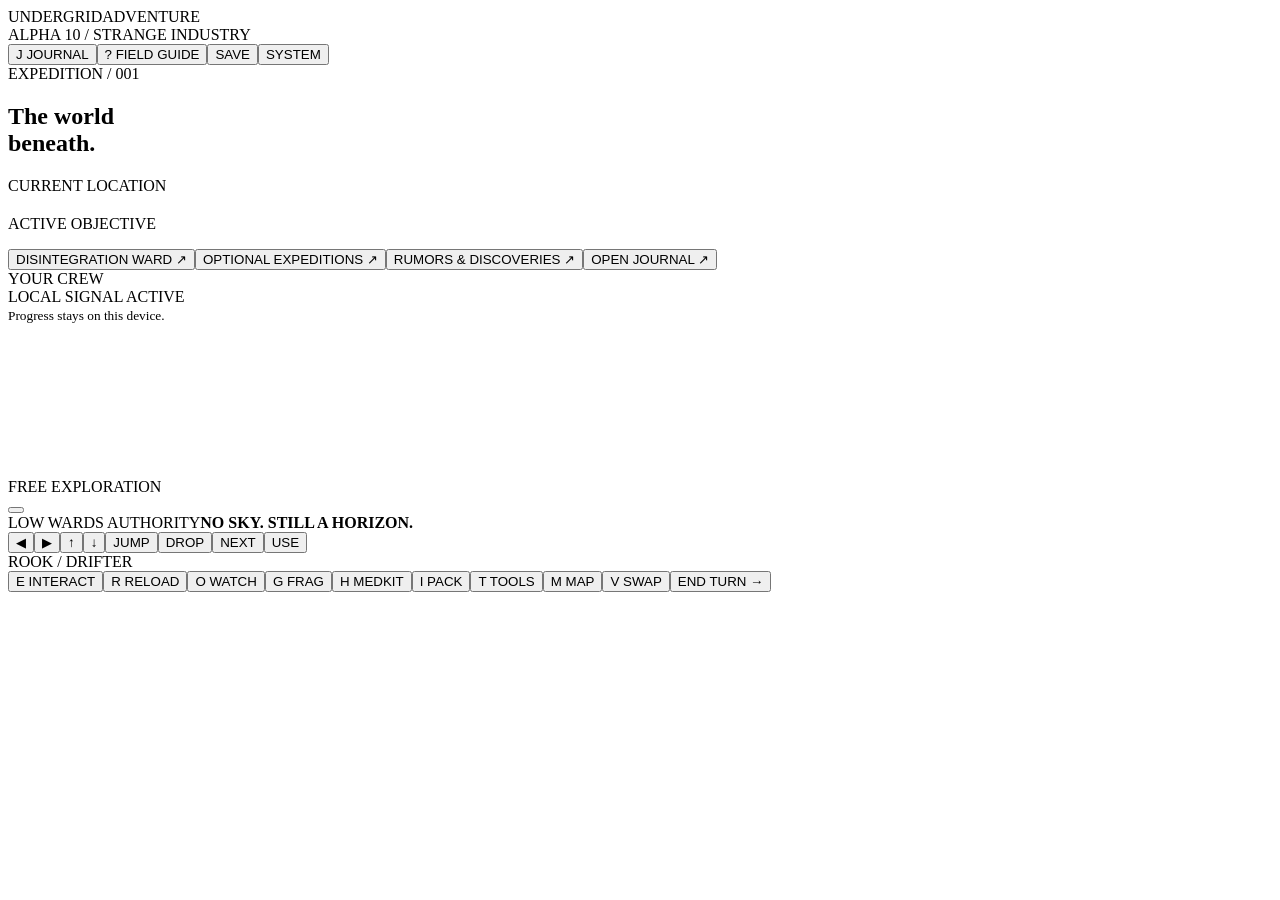
<file: src/index.html>
<!doctype html>
<html lang="en"><head><meta charset="utf-8"><meta name="viewport" content="width=device-width,initial-scale=1,viewport-fit=cover"><meta name="theme-color" content="#080e0c"><title>Undergrid Adventure · Alpha 10</title><style>/* STYLE */</style></head>
<body><header><div class="wordmark">UNDERGRID<span>ADVENTURE</span></div><div class="chapter">ALPHA 10 / STRANGE INDUSTRY</div><div class="header-actions"><button data-action="journal">J <span>JOURNAL</span></button><button data-action="help">? <span>FIELD GUIDE</span></button><button data-action="save">SAVE</button><button data-action="system">SYSTEM</button></div></header>
<main><aside><div class="eyebrow">EXPEDITION / 001</div><h1>The world<br>beneath.</h1><div class="divider"></div><div class="eyebrow">CURRENT LOCATION</div><h2 id="location"></h2><p id="flavor"></p><div class="depth" id="depth"></div><div class="divider"></div><div class="eyebrow">ACTIVE OBJECTIVE</div><p id="objective" class="objective"></p><button class="text-button" data-action="ward">DISINTEGRATION WARD ↗</button><button class="text-button" data-action="expeditions">OPTIONAL EXPEDITIONS ↗</button><button class="text-button" data-action="rumors">RUMORS & DISCOVERIES ↗</button><button class="text-button" data-action="journal">OPEN JOURNAL <span>↗</span></button><div class="divider"></div><div class="eyebrow">YOUR CREW</div><div id="crew"></div><div class="aside-bottom"><span class="status-dot"></span> LOCAL SIGNAL ACTIVE<br><small>Progress stays on this device.</small></div></aside>
<section id="stage"><div id="crewDock" aria-label="Quick crew selection"></div><canvas id="view" aria-label="Side-view exploration and tactical battlefield" tabindex="0"></canvas><div class="scene-top"><span id="mode">FREE EXPLORATION</span><span id="coordinates"></span></div><div id="lesson"></div><div id="moment" hidden></div><div id="tactical" hidden></div><div id="toast" role="status"></div><div id="lifeStatus" hidden></div><div id="bossReadout" hidden></div><div id="targetInfo"></div><button id="interact" data-action="interact"></button><div id="sceneCaption"><span>LOW WARDS AUTHORITY</span><b>NO SKY. STILL A HORIZON.</b></div><div id="touch"><button data-hold="a" aria-label="Move left">◀</button><button data-hold="d" aria-label="Move right">▶</button><button data-hold="w" aria-label="Climb up">↑</button><button data-hold="s" aria-label="Climb down">↓</button><button data-key=" " aria-label="Jump">JUMP</button><button data-action="drop">DROP</button><button data-action="cycleinteract" aria-label="Cycle nearby interactions">NEXT</button><button data-action="interact">USE</button></div></section></main>
<footer><div class="weapon-readout"><span class="eyebrow" id="actorName">ROOK / DRIFTER</span><strong id="weaponName"></strong><span id="ammo"></span></div><div class="actions"><button data-action="interact">E <span>INTERACT</span></button><button data-action="reload">R <span>RELOAD</span></button><button data-action="overwatch">O <span>WATCH</span></button><button data-action="grenade">G <span>FRAG</span></button><button data-action="heal">H <span>MEDKIT</span></button><button data-action="inventory">I <span>PACK</span></button><button data-action="tools">T <span>TOOLS</span></button><button data-action="map">M <span>MAP</span></button><button data-action="quickweapon">V <span>SWAP</span></button><button data-action="end" class="primary" id="endTurn">END TURN →</button></div></footer>
<div id="shade" hidden><section id="panel" role="dialog" aria-modal="true" aria-labelledby="panelTitle"></section></div><script>/* DATA */</script><script>/* EXPANSION */</script><script>/* LIVING_DATA */</script><script>/* ADVENTURE_DATA */</script><script>/* GREATER_DATA */</script><script>/* WARD_DATA */</script><script>/* LIFE_DATA */</script><script>/* OPEN_DATA */</script><script>/* INDUSTRY_DATA */</script>
<script>/* GAME */</script></body></html>
</file>
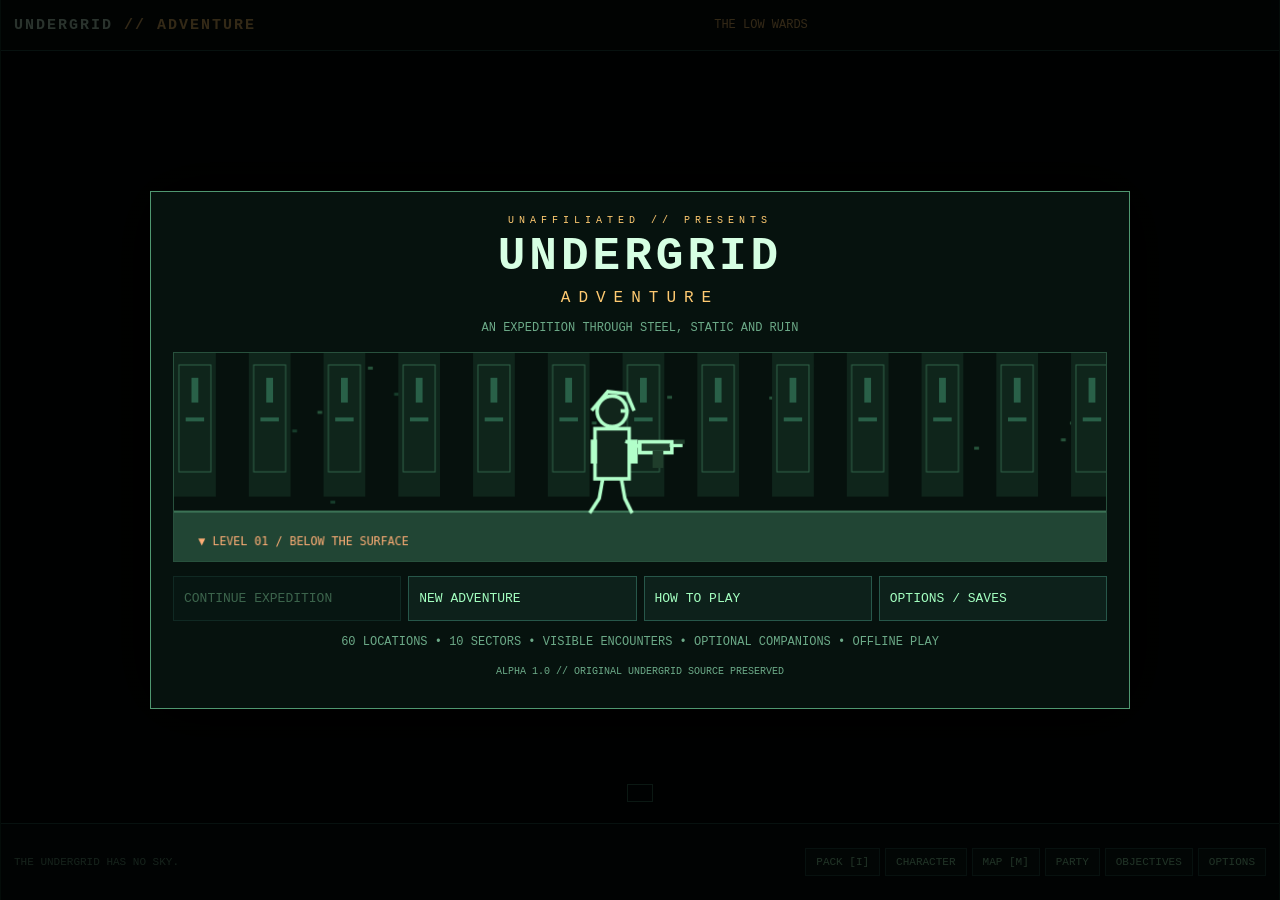
<file: references/UNDERGRID_ADVENTURE_Alpha_1.html>
<!doctype html><html lang="en"><head><meta charset="UTF-8"><meta name="viewport" content="width=device-width, initial-scale=1, viewport-fit=cover"><meta name="theme-color" content="#030908"><title>UNDERGRID ADVENTURE // ALPHA 1.0</title><style>
:root{--bg:#030908;--panel:#071411;--edge:#27574a;--line:#3e8265;--ink:#a3ffc0;--dim:#6caa88;--hi:#d1ffe0;--amber:#ffca71;--red:#ff846c;--cyan:#8ae8ef}
*{box-sizing:border-box}html,body{margin:0;width:100%;height:100%;overflow:hidden;background:#010504;color:var(--ink);font-family:Consolas,'Courier New',monospace;font-size:13px}button{font:inherit;color:var(--ink);border:1px solid var(--edge);background:#0d211b;padding:8px 10px;cursor:pointer}button:hover{border-color:var(--ink);background:#17372b}button:disabled{opacity:.35;cursor:default}button:focus-visible{outline:2px solid var(--cyan)}b,strong{color:var(--hi)}.dim{color:var(--dim)}.yellow{color:var(--amber)}.red{color:var(--red)}.cyan{color:var(--cyan)}.tiny{font-size:10px}#shell{height:100dvh;display:grid;grid-template-rows:51px minmax(0,1fr) 77px;max-width:1800px;margin:auto;background:var(--bg);border-left:1px solid #163e2d;border-right:1px solid #163e2d}#topbar{display:flex;align-items:center;justify-content:space-between;gap:10px;padding:7px 13px;border-bottom:1px solid var(--edge);background:#06110e}#brand{letter-spacing:2px;white-space:nowrap;color:var(--hi);font-weight:bold;font-size:15px}#sectorName{font-size:12px;color:var(--amber);text-align:center}#topStats{display:flex;gap:13px;align-items:center;white-space:nowrap;font-size:11px}#topStats span{color:var(--dim)}#topStats b{color:var(--ink)}#stage{position:relative;overflow:hidden;min-height:0;background:#010706}#view{width:100%;height:100%;display:block;image-rendering:pixelated}#scanlines{position:absolute;inset:0;pointer-events:none;opacity:.48;background:repeating-linear-gradient(to bottom,transparent 0,transparent 3px,#0005 4px)}#notification{position:absolute;left:50%;top:54px;transform:translateX(-50%);width:min(540px,88%);border:1px solid var(--line);background:#051410ed;color:var(--hi);padding:9px 14px;text-align:center;line-height:1.4;opacity:0;pointer-events:none;transition:opacity .18s;z-index:5}#notification.on{opacity:1}#hint{position:absolute;left:50%;bottom:21px;transform:translateX(-50%);padding:8px 12px;background:#030c0bdc;border:1px solid #3b775f;color:#d0ffde;max-width:86%;white-space:nowrap;overflow:hidden;text-overflow:ellipsis;font-size:11px;pointer-events:none}#hudBottom{display:grid;grid-template-columns:minmax(0,1fr) auto;gap:10px;align-items:center;padding:9px 13px;border-top:1px solid var(--edge);background:#06110f}#message{line-height:1.5;font-size:11px;max-height:54px;overflow:hidden;color:var(--dim)}#actions{display:flex;gap:5px;justify-content:flex-end;flex-wrap:wrap}#actions button{font-size:11px;padding:7px 10px;white-space:nowrap}#modalShade{position:fixed;inset:0;background:#000c;z-index:20;display:none;align-items:center;justify-content:center;padding:15px}#modalShade.show{display:flex}.panel{width:min(980px,100%);max-height:min(800px,95dvh);overflow:auto;background:#07130ff7;border:1px solid #4f9770;box-shadow:0 0 65px #000;padding:18px 22px}.panel h1{font-size:24px;letter-spacing:3px;color:#d6ffe3;margin:0 0 6px}.panel h2{font-size:16px;letter-spacing:2px;margin:12px 0 9px;color:var(--amber)}.panel h3{font-size:13px;letter-spacing:1px;margin:10px 0;color:var(--cyan)}.panel p{line-height:1.6;color:var(--dim);font-size:12px}.panelHeader{display:flex;align-items:center;justify-content:space-between;gap:8px;border-bottom:1px solid #285340;margin-bottom:12px;padding-bottom:9px}.panelHeader h2{margin:0}.btnGrid{display:grid;grid-template-columns:repeat(auto-fit,minmax(170px,1fr));gap:7px}.btnGrid button{text-align:left;min-height:45px}.boxline{border:1px solid #254b39;background:#081b16;padding:9px;margin:7px 0;font-size:12px;line-height:1.5}.layout2{display:grid;grid-template-columns:minmax(0,1fr) minmax(0,1fr);gap:12px}.scroll{max-height:52vh;overflow:auto}.choice{display:flex;align-items:center;justify-content:space-between;gap:10px;padding:9px;border-bottom:1px solid #214333}.choice button{min-width:70px}.choice small{font-size:10px;color:var(--dim)}.choice.selected{background:#163729;border-left:2px solid var(--ink)}.progress{height:8px;border:1px solid var(--edge);background:#040906;margin:5px 0 9px}.progress div{height:100%;background:var(--ink)}#battleUI{display:none;position:absolute;inset:0;z-index:10;pointer-events:none}#battleUI.show{display:block}#battleTop{position:absolute;top:10px;left:14px;right:14px;display:flex;justify-content:space-between;gap:10px;pointer-events:none;font-size:11px}#battleTop>div{border:1px solid var(--edge);background:#06150fe9;padding:8px 11px;max-width:48%}#battleControls{position:absolute;left:50%;bottom:12px;transform:translateX(-50%);width:min(790px,94%);display:grid;grid-template-columns:repeat(5,1fr);gap:5px;pointer-events:auto}#battleControls button{padding:10px 5px;background:#071a13eb;line-height:1.4}#battleControls button.active{border-color:var(--amber);color:var(--amber)}#battleTarget{position:absolute;top:74px;left:50%;transform:translateX(-50%);pointer-events:none;background:#051410e6;padding:6px 12px;text-align:center;border:1px solid var(--edge);font-size:11px;max-width:95%}#battleLog{position:absolute;left:12px;bottom:85px;max-width:440px;font-size:11px;color:var(--hi);text-shadow:1px 1px #000;background:#010908bc;padding:6px;pointer-events:none}#touch{display:none;position:absolute;left:8px;right:8px;bottom:12px;justify-content:space-between;pointer-events:none;z-index:4}#touch button{pointer-events:auto;min-width:53px;min-height:49px;touch-action:none;background:#07180fbd;border-color:#45916b;font-size:17px}#touch .group{display:flex;gap:5px}#mapCanvas{width:100%;height:240px;border:1px solid #285340;background:#030d0b}.chapterline{padding:6px 9px;border-left:2px solid var(--amber);margin:8px 0;background:#1b1c0d;color:var(--amber);font-size:11px;line-height:1.6}#menuArt{display:block;width:100%;height:210px;border:1px solid #28513d;background:#030a08;margin:14px 0}.invIcon{font-size:10px;color:var(--amber);letter-spacing:1px}.optionrow{display:flex;gap:7px;flex-wrap:wrap;align-items:center}.optionrow button.active{border-color:var(--amber);color:var(--amber)}@media(max-width:780px){#shell{grid-template-rows:49px minmax(0,1fr) 63px}#topbar{padding:5px 9px}#brand{font-size:11px;letter-spacing:1px}#sectorName{font-size:10px;overflow:hidden;text-overflow:ellipsis;white-space:nowrap;max-width:36vw}#topStats{gap:6px;font-size:9px}#topStats .extra{display:none}#hudBottom{padding:6px 8px}#message{font-size:10px}#actions button{font-size:10px;padding:6px}#actions button.optional{display:none}.panel{padding:12px 13px;max-height:95dvh}.layout2{grid-template-columns:1fr}.scroll{max-height:35vh}#battleControls{bottom:8px;grid-template-columns:repeat(5,1fr);gap:3px}#battleControls button{font-size:10px;padding:8px 1px}#battleLog{bottom:77px;max-width:80%;font-size:10px}#touch{display:flex}#hint{bottom:72px;font-size:10px}#menuArt{height:140px}}@media(max-height:580px){#menuArt{height:100px}.panel{padding:10px}.panel h1{font-size:18px}#battleTop{font-size:9px}#battleControls button{padding:5px 2px}}
@media(max-width:600px){html,body{width:100vw;max-width:100vw;overflow:hidden}#shell{width:100vw;max-width:100vw;min-width:0}#stage,#hudBottom,#topbar{min-width:0;width:100%;overflow:hidden}#topbar{gap:5px}#sectorName{display:none}#brand{font-size:12px;letter-spacing:0}#brand span{display:none}#topStats{margin-left:auto;font-size:10px;gap:7px;flex-shrink:0}#topStats>div:last-child{display:none}#hudBottom{display:block}#message{display:none}#actions{display:grid;grid-template-columns:repeat(4,minmax(0,1fr));width:100%;gap:4px}#actions button{min-width:0;max-width:100%;padding:7px 2px;font-size:9px}#actions button.optional{display:none}#touch{bottom:8px}#touch button{min-width:48px;min-height:45px}#battleControls{width:98%;left:1%;transform:none}#battleTop{left:5px;right:5px;top:5px;font-size:9px}#battleTop>div{padding:5px;max-width:49%}#battleTarget{top:73px;font-size:9px}#battleLog{bottom:67px;font-size:9px}#notification{top:50px;font-size:10px;max-height:58px;overflow:hidden;padding:6px}}

</style></head><body><main id="shell"><header id="topbar"><div id="brand">UNDERGRID <span class="yellow">// ADVENTURE</span></div><div id="sectorName">THE LOW WARDS</div><div id="topStats"></div></header><section id="stage"><canvas id="view" aria-label="Undergrid Adventure world"></canvas><div id="scanlines"></div><div id="notification"></div><div id="hint"></div><div id="battleUI"><div id="battleTop"></div><div id="battleTarget"></div><div id="battleLog"></div><div id="battleControls"></div></div><div id="touch"><div class="group"><button id="touchLeft" aria-label="Move left">◀</button><button id="touchRight" aria-label="Move right">▶</button><button id="touchJump" aria-label="Jump">↑</button></div><div class="group"><button id="touchAct" aria-label="Interact">E</button><button id="touchBag" aria-label="Inventory">BAG</button></div></div></section><footer id="hudBottom"><div id="message">THE UNDERGRID HAS NO SKY.</div><nav id="actions"><button data-panel="pack">PACK [I]</button><button data-panel="status">CHARACTER</button><button data-panel="map">MAP [M]</button><button data-panel="party" class="optional">PARTY</button><button data-panel="quests" class="optional">OBJECTIVES</button><button data-panel="options">OPTIONS</button></nav></footer></main><div id="modalShade"><div class="panel" id="modalContent"></div></div><script>
'use strict';
// UNDERGRID ADVENTURE. Separate game code, based on themes and weapon taxonomy of UNDERGRID v1.50.34.
const $=s=>document.querySelector(s), clamp=(n,a,b)=>Math.max(a,Math.min(b,n)),rng=(n)=>{let x=(n>>>0)+0x6D2B79F5;x=Math.imul(x^(x>>>15),x|1);x^=x+Math.imul(x^(x>>>7),x|61);return((x^(x>>>14))>>>0)/4294967296}, rand=(a,b)=>a+Math.random()*(b-a), pick=(a,n)=>a[Math.floor(rng(n)*a.length)], fmt=n=>Math.round(n);
const C={bg:'#030908',ink:'#a3ffc0',hi:'#d1ffe0',dim:'#629476',amber:'#ffca71',red:'#ff846c',cyan:'#8ae8ef'};
const REGIONS=[
 {name:'THE LOW WARDS',sub:'Where the lights still work',color:'#8ac49c',sky:'#061b16',floor:'#294f3d',types:['scav','rat','drone'],rooms:['The Sleeping Vault','Copper Row','Old Furnace Walk','The Shutter Gate','Tenement Guts','Sump Annex'],level:1,flavor:'A hundred thousand lives stacked beneath broken factories.'},
 {name:'RUSTMARKET',sub:'Everything has a price',color:'#e4b36e',sky:'#21170b',floor:'#65502b',types:['scav','raider','hulk'],rooms:['Rustmarket Approach','Tarpaulin Bazaar','Breakers Lane','The Tollhouse','Scrap Cathedral','Bargain Basement'],level:3,flavor:'A city made entirely of things nobody wanted.'},
 {name:'THE FLOODED WORKS',sub:'Water climbs where it should not',color:'#78c9ca',sky:'#081f22',floor:'#275d65',types:['eel','mire','drone'],rooms:['Drainfall','The Blue Galleries','Pump Station Nine','Drowned Junction','Sunken Hostel','Filter Graveyard'],level:5,flavor:'The floodwater comes from somewhere deeper. Nobody asks where.'},
 {name:'ASHLINE',sub:'The furnaces never cooled',color:'#ff9a69',sky:'#24100c',floor:'#75402f',types:['raider','slag','turret'],rooms:['Coalbridge','Ash Conveyor','Smelter Cathedral','Blast Furnace 6','Char House','Meltwater Pit'],level:7,flavor:'Black dust falls like weather in the furnace districts.'},
 {name:'THE DEAD RAIL',sub:'No trains arrive anymore',color:'#a7a7d5',sky:'#15121f',floor:'#514c6e',types:['specter','drone','raider'],rooms:['Platform Zero','Passenger Grave','Signal Cascade','The Last Engine','Security Car','Lost Cargo'],level:9,flavor:'The machines still announce the arrival of trains long gone.'},
 {name:'FUNGAL UNDERCITY',sub:'Life without sunlight',color:'#b0d878',sky:'#172010',floor:'#4a6536',types:['spore','mire','stalker'],rooms:['Rootbound Arch','The Green Sprawl','Spore Orchard','Mycelium Throne','Breathing Walls','Rotwell'],level:11,flavor:'Something down here has learned to eat steel.'},
 {name:'BLACKSITE DELTA',sub:'Access denied',color:'#89dcff',sky:'#081c2b',floor:'#245777',types:['sentinel','turret','specter'],rooms:['Security Perimeter','Containment B','Cryo Gallery','Command Lock','Specimen Wing','Armory Delta'],level:13,flavor:'Old science, sealed behind new lies.'},
 {name:'THE DEEP DIG',sub:'The machines outlived their masters',color:'#d3abff',sky:'#1d1028',floor:'#684e79',types:['miner','sentinel','hulk'],rooms:['Drillhead Descent','Cable Sea','The Abandoned Shift','Titan Excavator','Unfinished Temple','Dead Crew Quarters'],level:15,flavor:'The world was not dug. It was wounded.'},
 {name:'GHOST NETWORK',sub:'The walls remember',color:'#83f5dc',sky:'#071e21',floor:'#2e6264',types:['wraith','sentinel','drone'],rooms:['Relay Verge','Memory Channel','The Quiet Servers','Network Heart','Blind Transmitter','Archive of Names'],level:17,flavor:'Somewhere in the static, a voice keeps counting.'},
 {name:'THE BURIED CORE',sub:'Something still commands',color:'#f1c9af',sky:'#21141d',floor:'#70606f',types:['warden','wraith','sentinel'],rooms:['Outer Seal','The Choir Machinery','Humanity Engine','The Deep Throne','Observation Deck','The Unspoken Room'],level:20,flavor:'The final door has been waiting a very long time.'}
];
const WEAPONS={
 pipe:{name:'Pipe Club',kind:'melee',power:7,acc:90,crit:5,mag:0,cost:0,trait:'Cheap steel. No ammunition.',tier:0},
 pistol:{name:'Service Pistol',kind:'light',power:11,acc:83,crit:9,mag:9,cost:35,trait:'Dependable. Balanced.',tier:0},
 autopistol:{name:'Autopistol',kind:'light',power:10,acc:85,crit:7,mag:14,cost:80,trait:'Fast magazine; light damage.',tier:1},
 revolver:{name:'Heavy Revolver',kind:'light',power:16,acc:79,crit:17,mag:6,cost:130,trait:'Heavy impact; critical hits.',tier:1},
 shotgun:{name:'Scattergun',kind:'shell',power:19,acc:79,crit:6,mag:5,cost:190,trait:'Wide shot harms a second target.',tier:1,splash:.38},
 smg:{name:'Scrap SMG',kind:'light',power:17,acc:77,crit:8,mag:18,cost:230,trait:'Burst fire; tears through soft armor.',tier:2},
 carbine:{name:'Carbine',kind:'rifle',power:20,acc:87,crit:10,mag:12,cost:280,trait:'Accurate long-arm.',tier:2},
 nailer:{name:'Industrial Nailer',kind:'rifle',power:23,acc:78,crit:12,mag:7,cost:320,trait:'Extra damage against organic targets.',tier:2,organic:1.3},
 saw:{name:'Rotary Saw',kind:'melee',power:25,acc:83,crit:9,mag:0,cost:350,trait:'Rips armor at arm’s length.',tier:3,pierce:6},
 rifle:{name:'Assault Rifle',kind:'rifle',power:26,acc:89,crit:12,mag:20,cost:480,trait:'Versatile military hardware.',tier:3},
 flamer:{name:'Chem Sprayer',kind:'shell',power:24,acc:90,crit:4,mag:6,cost:520,trait:'Ignites enemies; splashes nearby.',tier:3,burn:3,splash:.35},
 arc:{name:'Arc Cannon',kind:'cell',power:28,acc:88,crit:10,mag:7,cost:620,trait:'Electrical disruption; excels vs machines.',tier:4,robot:1.45,shock:2},
 dmr:{name:'Marksman Rifle',kind:'rifle',power:33,acc:94,crit:22,mag:8,cost:740,trait:'Precision shot; extra critical chance.',tier:4,pierce:4},
 bolter:{name:'Hydraulic Bolter',kind:'rifle',power:38,acc:79,crit:11,mag:5,cost:860,trait:'Armor piercing impact.',tier:5,pierce:12},
 machinegun:{name:'Heavy MG',kind:'rifle',power:40,acc:81,crit:9,mag:30,cost:920,trait:'Suppressive fire and high impact.',tier:5,suppress:2},
 coil:{name:'Coil Carbine',kind:'cell',power:40,acc:91,crit:15,mag:12,cost:1050,trait:'Electrical penetrator.',tier:6,pierce:7,robot:1.2},
 thermite:{name:'Thermite Projector',kind:'cell',power:44,acc:88,crit:10,mag:7,cost:1200,trait:'Long burning incendiary.',tier:6,burn:5,splash:.4},
 sniper:{name:'Rail Sniper',kind:'rifle',power:51,acc:96,crit:28,mag:5,cost:1500,trait:'Extraordinary range and penetration.',tier:7,pierce:13},
 shock:{name:'Shock Lance',kind:'cell',power:52,acc:88,crit:12,mag:9,cost:1750,trait:'High voltage machine killer.',tier:8,robot:1.6,shock:3},
 crusher:{name:'Seismic Hammer',kind:'melee',power:59,acc:82,crit:15,mag:0,cost:1850,trait:'Devastating blunt force.',tier:8,pierce:14},
 gauss:{name:'Gauss Repeater',kind:'cell',power:61,acc:92,crit:16,mag:16,cost:2300,trait:'Advanced repeating coil weapon.',tier:9,pierce:11},
 singular:{name:'Core Disruptor',kind:'cell',power:76,acc:91,crit:24,mag:8,cost:0,trait:'Experimental core technology.',tier:10,pierce:19,robot:1.4}
};
const ARMORS={
 rags:{name:'Scavenger Wraps',def:1,hp:0,cost:0,tier:0},patch:{name:'Padded Jacket',def:3,hp:4,cost:70,tier:1},leather:{name:'Scrap Leathers',def:5,hp:6,cost:120,tier:1},vest:{name:'Flak Vest',def:8,hp:10,cost:245,tier:2},exo:{name:'Utility Frame',def:10,hp:17,cost:350,tier:3},fire:{name:'Heatshield Rig',def:12,hp:19,cost:490,tier:3,fire:2},security:{name:'Security Plate',def:15,hp:20,cost:650,tier:4},combat:{name:'Combat Armor',def:20,hp:30,cost:900,tier:5},env:{name:'Hazard Carapace',def:23,hp:32,cost:1200,tier:6,fire:3},power:{name:'Powered Armor',def:29,hp:44,cost:1700,tier:7},sentinel:{name:'Sentinel Shell',def:35,hp:48,cost:2150,tier:8},core:{name:'Core Guard Harness',def:44,hp:65,cost:0,tier:10}
};
const ENEMIES={
 scav:{name:'Tunnel Scrapper',kind:'human',hp:31,atk:8,def:2,exp:12,credits:11,style:'gun'},rat:{name:'Wire Rat',kind:'beast',hp:22,atk:7,def:0,exp:9,credits:3,style:'bite'},drone:{name:'Maintenance Drone',kind:'robot',hp:29,atk:9,def:4,exp:14,credits:8,style:'zap'},raider:{name:'Ash Raider',kind:'human',hp:42,atk:12,def:4,exp:19,credits:18,style:'gun'},hulk:{name:'Junk Golem',kind:'robot',hp:69,atk:15,def:10,exp:32,credits:24,style:'smash'},eel:{name:'Sewer Lamprey',kind:'beast',hp:40,atk:13,def:1,exp:20,credits:6,style:'bite'},mire:{name:'Sump Walker',kind:'beast',hp:55,atk:13,def:5,exp:25,credits:7,style:'bite'},slag:{name:'Slag Burner',kind:'human',hp:57,atk:17,def:7,exp:30,credits:24,style:'burn'},turret:{name:'Defense Turret',kind:'robot',hp:62,atk:18,def:10,exp:34,credits:12,style:'gun'},specter:{name:'Rail Phantom',kind:'robot',hp:56,atk:18,def:8,exp:33,credits:17,style:'zap'},spore:{name:'Spore Carrier',kind:'beast',hp:69,atk:18,def:9,exp:37,credits:9,style:'poison'},stalker:{name:'Root Stalker',kind:'beast',hp:79,atk:21,def:10,exp:42,credits:11,style:'bite'},sentinel:{name:'Security Sentinel',kind:'robot',hp:85,atk:23,def:16,exp:48,credits:30,style:'gun'},miner:{name:'Broken Excavator',kind:'robot',hp:101,atk:25,def:19,exp:53,credits:35,style:'smash'},wraith:{name:'Echo Construct',kind:'robot',hp:92,atk:27,def:15,exp:59,credits:30,style:'zap'},warden:{name:'Core Custodian',kind:'robot',hp:119,atk:31,def:22,exp:69,credits:42,style:'gun'}
};
const BOSSES=[
 ['Gatebreaker','hulk'],['King of Rust','raider'],['The Drowned Engine','drone'],['Furnace Saint','slag'],['The Last Conductor','specter'],['The Root Mother','stalker'],['Director NINE','sentinel'],['Titan Drill','miner'],['The Choir Signal','wraith'],['THE HUMANITY ENGINE','warden']
];
const NOTES=[
 ['A faded notice: WORK SHIFT 19 CANCELLED. NO COMPENSATION.','The first great evacuation was never finished.'],
 ['Someone painted over the market ledger. Beneath: WE OWN NOTHING.','The toll keepers collected tribute for generations.'],
 ['The pump station was built to drain water from a deeper city.','The water has recently begun flowing uphill.'],
 ['A furnace prayer is etched in heatproof steel.','The industrial priests inherited their machines, not their purpose.'],
 ['The timetable lists a train due in 217 years.','Every station speaker repeats a different name.'],
 ['Roots have grown around an intact emergency beacon.','The fungus is eating stored human memories.'],
 ['CONTAINMENT SUBJECTS: REASSIGNED TO OPERATIONS.','An experiment became a system of governance.'],
 ['A work roster shows children assigned to sealed lifts.','The dig was not abandoned. Its workers were.'],
 ['The terminal replies before you finish typing.','Operators once watched this entire world from below.'],
 ['HUMANITY CORE: COMPLIANCE IS COMPASSION.','This was never a refuge for everyone.']
];
const COMPANIONS=[
 {id:'bolt',name:'BOLT',role:'Repair Drone',region:0,room:4,hp:40,atk:11,def:5,kind:'robot',line:'A service drone follows your wrist signal.'},
 {id:'mara',name:'MARA',role:'Deserter',region:1,room:5,hp:60,atk:17,def:7,kind:'human',line:'The veteran nods once and shoulders a rifle.'},
 {id:'silt',name:'SILT',role:'Sewer Hunter',region:2,room:4,hp:76,atk:21,def:8,kind:'human',line:'A hunter of things that live in darkness.'},
 {id:'cinder',name:'CINDER',role:'Smelter Outcast',region:3,room:5,hp:91,atk:25,def:11,kind:'human',line:'The furnace guard puts down a marked weapon.'},
 {id:'unit7',name:'UNIT-7',role:'Rail Sentry',region:4,room:4,hp:110,atk:31,def:14,kind:'robot',line:'Its orders expired decades ago.'},
 {id:'moss',name:'MOSS',role:'Fungal Wanderer',region:5,room:5,hp:126,atk:34,def:16,kind:'human',line:'An armored wanderer steps from the roots.'},
 {id:'zero',name:'ZERO',role:'Runaway Prototype',region:6,room:4,hp:149,atk:42,def:18,kind:'robot',line:'The prototype rejects its last instruction.'},
 {id:'ivy',name:'IVY',role:'Dig Survivor',region:7,room:5,hp:170,atk:48,def:20,kind:'human',line:'An excavator veteran agrees to go deeper.'},
 {id:'echo',name:'ECHO',role:'Network Ghost',region:8,room:4,hp:188,atk:54,def:24,kind:'robot',line:'A ghost of the old network takes physical form.'}
];
const WORLD_W=2300, ROOM_COUNT=REGIONS.length*6, SAVE_KEY='UNDERGRID_ADVENTURE_ALPHA_1';
let S=null,room=null,battle=null,modal='',panelTab='pack', cam=0, now=0, last=0, toastTill=0, keys={},just={},touchHeld={},sound=true,particles=[],texts=[],battleAnim=0,dragTouch=null;
const canvas=$('#view'),ctx=canvas.getContext('2d');let W=1100,H=550,ground=480,scale=1;
function roomKey(r,n){return r+':'+n}function itemCount(id){return S.bag[id]||0}function gainItem(id,n=1){S.bag[id]=(S.bag[id]||0)+n;if(S.bag[id]<=0)delete S.bag[id]}
function note(msg,cls=''){const el=$('#notification');el.innerHTML=msg;el.className='on '+cls;toastTill=performance.now()+3300;addLog(msg.replace(/<[^>]*>/g,''))}
function addLog(msg){if(!S)return;S.log.unshift(msg);S.log=S.log.slice(0,9);$('#message').textContent=S.log.slice(0,2).join('   //   ')}
function starterState(){return {version:1,region:0,room:0,x:250,y:0,dir:1,spawnX:250,hp:90,maxhp:90,level:1,xp:0,skillPoints:0,aim:0,grit:0,tech:0,credits:42,scrap:0,weaponTuning:{},armorTuning:{},relics:0,claimed:{},weapon:'pistol',armor:'rags',ownedWeapons:['pipe','pistol'],ownedArmors:['rags'],ammo:{light:80,shell:14,rifle:20,cell:10},mag:{pistol:9},bag:{med:3,stimulant:1,grenade:2},companions:[],activeCompanions:[],defeated:{},opened:{},read:{},recruited:{},discovered:{'0:0':true},safehouses:{'0:0':true},bosses:{},cores:0,steps:0,kills:0,death:0,ending:false,log:['You wake alone beneath the last working light.'],settings:{scan:true,shake:true,music:false},saveRegion:0,saveRoom:0,saveX:250};}
function roomSeed(r,n){return (r+7)*9137+(n+3)*11891}function currentKey(){return roomKey(S.region,S.room)}
function loadRoom(r,n,x=140){S.region=r;S.room=n;S.x=x;S.y=0;cam=clamp(x-W*.42,0,Math.max(0,WORLD_W-W));particles=[];texts=[];room=buildRoom(r,n);S.discovered[currentKey()]=true;$('#sectorName').textContent=REGIONS[r].rooms[n]+'  //  '+REGIONS[r].name;updateHUD();save(false);}
function buildRoom(r,n){const reg=REGIONS[r],seed=roomSeed(r,n),isSide=n>=4;let platforms=[];for(let i=0;i<4;i++){let x=300+i*480+(rng(seed+i)*190-95);platforms.push({x,y:-108-(i%2)*64,w:160+rng(seed+i+22)*90});}let enemies=[];
 if(!(r===0&&n===0))for(let i=0;i<(isSide?3:2)+(r>3?1:0);i++){
  let x=360+i*(isSide?590:820)+rng(seed+i+60)*150;
  const id=currentKeySafe(r,n)+':e'+i;if(!S.defeated[id])enemies.push({id,x,y:0,type:pick(reg.types,seed+i*83),phase:rng(seed+i*5)*7,dir:1});
 }
 if(n===3&&!S.bosses[r])enemies.push({id:currentKeySafe(r,n)+':boss',x:1930,y:0,type:BOSSES[r][1],boss:true,phase:0,dir:-1});
 let objects=[];const add=(type,x,extra={})=>objects.push({type,x,id:currentKeySafe(r,n)+':'+type+':'+Math.round(x),...extra});
 if(n===0){add('safe',410);add('workshop',730);add('vendor',1060);add('board',1520);if(r>0)add('transit',1900);}
 if(n===1){add('terminal',560);add('side',1250,{to:4});add('chest',1740);}
 if(n===2){add('chest',470);add('side',1340,{to:5});add('terminal',1910);}
 if(n===3){add('cache',700);add('gate',2160);}
 if(n===4){add('chest',650);add('terminal',1480);add('sideBack',120);}
 if(n===5){add('cache',490);add('chest',1660);add('sideBack',120);}
 if((n===1||n===2||n===4||n===5)&&!(r===0&&n===0)){let p=platforms[n===2?2:0];add('relic',p.x+p.w*.52,{heightOffset:p.y});}
 if(r>=2&&(n===2||n===4||n===5)){add('switch',820);}
 if(n===4||n===5){const companion=COMPANIONS.find(c=>c.region===r&&c.room===n);if(companion&&!S.recruited[companion.id])add('recruit',1160,{companion});}
 return {r,n,reg,seed,platforms,enemies,objects,barriers:Array.from({length:4},(_,i)=>({x:580+i*420+Math.floor(rng(seed+i+600)*110),h:45+rng(seed+i+160)*55})),dust:Array.from({length:85},(_,i)=>({x:rng(seed+i*5+7)*WORLD_W,y:rng(seed+i*31+400),size:1+rng(seed+i*67)*2})),hazards:r>=2&&(n===2||n===4||n===5)?[980,1700].map((x,i)=>({x,id:currentKeySafe(r,n)+':haz'+i,type:['steam','electric','acid','flame','spore','saw','laser'][Math.min(6,r-2)]})):[],water:r===2||r===5,fx:r===3||r===7};}
function currentKeySafe(r,n){return roomKey(r,n)}
function currentRegion(){return REGIONS[S.region]}
function nextXP(){return Math.floor(55+S.level*32+S.level*S.level*6)}
function maxHP(){return 76+S.level*14+S.grit*11+(ARMORS[S.armor]?.hp||0)}
function upgradeLevel(){let changed=false;while(S.xp>=nextXP()){S.xp-=nextXP();S.level++;S.skillPoints++;const old=S.maxhp;S.maxhp=maxHP();S.hp=Math.min(S.maxhp,S.hp+S.maxhp-old+20);changed=true}if(changed){note('LEVEL '+S.level+' // CHARACTER ADVANCEMENT AVAILABLE','good');openPanel('status')}updateHUD()}
function earnXP(n){S.xp+=Math.floor(n);upgradeLevel()}
function updateHUD(){if(!S)return;$('#topStats').innerHTML=`<div>LV <b>${S.level}</b></div><div>HP <b style="color:${S.hp<S.maxhp*.3?'var(--red)':'var(--ink)'}">${Math.max(0,Math.ceil(S.hp))}/${S.maxhp}</b></div><div class="extra">EXP <b>${S.xp}/${nextXP()}</b></div><div>¢ <b>${S.credits}</b></div><div class="extra">CORES <b>${S.cores}/10</b></div>`;$('#message').textContent=S.log.slice(0,2).join('   //   ');$('#scanlines').style.display=S.settings.scan?'block':'none'}
function save(msg=true){if(!S)return;try{localStorage.setItem(SAVE_KEY,JSON.stringify(S));if(msg)note('PROGRESS SAVED // LOCAL MEMORY')}catch(e){if(msg)note('Local saving unavailable. Export your save from OPTIONS.')}}
function restore(){try{let raw=localStorage.getItem(SAVE_KEY);if(!raw)return null;let data=JSON.parse(raw);if(!data||data.version!==1||!REGIONS[data.region]||data.room<0||data.room>5)return null;return data}catch(e){return null}}
function reset(){S=starterState();S.maxhp=maxHP();S.hp=S.maxhp;loadRoom(0,0,250);modal='';closeModal();note('THE LOW WARDS // Find a way through the shutter gate.');save(false)}
function start(continueGame=false){if(continueGame){S=restore();if(!S)return reset();S.maxhp=maxHP();S.hp=clamp(S.hp,1,S.maxhp);S.x=clamp(S.x,40,WORLD_W-40);loadRoom(S.region,S.room,S.x)}else reset();closeModal();$('#shell').style.display='grid'}
function heal(n){let old=S.hp;S.hp=Math.min(S.maxhp,S.hp+n);updateHUD();return Math.ceil(S.hp-old)}
function objectAvailable(o){if((o.type==='chest'||o.type==='cache'||o.type==='relic')&&S.opened[o.id])return false;if(o.type==='terminal'&&S.read[o.id])return true;if(o.type==='recruit'&&S.recruited[o.companion.id])return false;return true}
function nearestInteract(){if(!room||battle||modal)return null;let best=null,d=1e9;for(let o of room.objects){if(!objectAvailable(o))continue;const q=Math.abs(S.x-o.x);if(Math.abs((S.y||ground)-(ground+(o.heightOffset||0)))>89)continue;if(q<100&&q<d){d=q;best=o}}return best}
function sideReturn(){return S.room===4?1:2}
function interact(){if(modal)return;if(battle)return;let o=nearestInteract();if(!o)return;
 if(o.type==='switch'){let key=currentKeySafe(S.region,S.room)+':switch';if(!S.opened[key]){S.opened[key]=true;S.scrap+=6+S.region;earnXP(10+S.region*5);note('POWER DIVERTED // ENVIRONMENTAL HAZARDS DISABLED, SCRAP SALVAGED','good');save(false)}else note('LOCAL POWER SWITCH // ALREADY DISABLED');}
 if(o.type==='relic'){S.opened[o.id]=true;S.relics++;let xp=17+S.region*11;S.scrap+=5+S.region;let kind=['light','shell','rifle','cell'][S.region%4];S.ammo[kind]+=15+S.region*2;earnXP(xp);note(`HIDDEN CACHE // +${xp} XP, +SCRAP, +AMMO // RELICS ${S.relics}`,'good');save(false)}
 if(o.type==='safe'){S.hp=S.maxhp;S.saveRegion=S.region;S.saveRoom=S.room;S.saveX=410;S.safehouses[currentKey()]=true;S.ammo.light+=12;S.ammo.rifle+=4;note('SHELTER // Rested, stocked, and checkpoint updated.');save();}
 if(o.type==='workshop')openPanel('workshop');
 if(o.type==='vendor')openPanel('shop');
 if(o.type==='board')openPanel('quests');
 if(o.type==='transit')openPanel('transit');
 if(o.type==='terminal'){if(!S.read[o.id]){S.read[o.id]=true;earnXP(12+S.region*7);S.scrap+=2+S.region;note('ARCHIVE RECOVERED // +XP, +SCRAP');save()}openPanel('lore',{r:S.region,n:S.room});}
 if(o.type==='chest'||o.type==='cache'){S.opened[o.id]=true;let q=rng(room.seed+o.x*11),r=S.region;let cr=20+r*18+Math.floor(q*(30+r*8));S.credits+=cr;S.scrap+=2+Math.floor(rng(o.x+room.seed)*4)+r;let count=1+Math.floor(rng(room.seed+o.x+77)*3);const pool=['med','grenade','stimulant','battery','ration'];let item=pick(pool,room.seed+o.x+101);gainItem(item,count);if(r>0&&rng(room.seed+o.x+13)>.5){const id=Object.keys(WEAPONS).filter(w=>WEAPONS[w].tier<=r+1&&WEAPONS[w].tier>=Math.max(1,r-2));let weapon=pick(id,room.seed+o.x+66);if(!S.ownedWeapons.includes(weapon)){S.ownedWeapons.push(weapon);note('SALVAGED '+WEAPONS[weapon].name.toUpperCase()+' // EQUIPMENT FOUND!','good')}}note(`SALVAGE FOUND // ¢${cr} / ${count} ${item.toUpperCase()}`);save();updateHUD();}
 if(o.type==='side'){loadRoom(S.region,o.to,200);note('SIDE ROUTE // '+currentRegion().rooms[S.room]);}
 if(o.type==='sideBack'){loadRoom(S.region,sideReturn(),S.room===4?1220:1310);note('RETURN TO MAIN ROUTE');}
 if(o.type==='recruit'){S.recruited[o.companion.id]=true;S.companions.push(o.companion.id);if(S.activeCompanions.length<2)S.activeCompanions.push(o.companion.id);note(o.companion.name+' JOINS YOU // '+o.companion.line,'good');save();}
 if(o.type==='gate'){if(S.bosses[S.region])transition(1);else note('BLAST GATE SEALED // Defeat the sector guardian.','warn')}
}
function transition(dir){if(battle||modal)return;if(dir===1){if(S.room===3){if(!S.bosses[S.region]){note('THE GUARDIAN BLOCKS THE EXIT','warn');S.x=2100;return}if(S.region===9){if(!S.ending){S.ending=true;openPanel('ending');save()}return}loadRoom(S.region+1,0,140);note('NEW SECTOR // '+currentRegion().name,'good');}else if(S.room<3)loadRoom(S.region,S.room+1,140);else loadRoom(S.region,1,140)}else{if(S.room===0){if(S.region===0){S.x=90;return}loadRoom(S.region-1,3,2090)}else if(S.room<4)loadRoom(S.region,S.room-1,2090);else loadRoom(S.region,sideReturn(),1500)}}
function collectInput(key){return !!keys[key]||!!touchHeld[key]}
function heldLeft(){return collectInput('ArrowLeft')||collectInput('a')||collectInput('A')}
function heldRight(){return collectInput('ArrowRight')||collectInput('d')||collectInput('D')}
function heldJump(){return collectInput('ArrowUp')||collectInput('w')||collectInput('W')||collectInput(' ')||collectInput('j')}
function platformY(p){return ground+p.y}
function feetY(){return S.y||ground}
function movement(dt){if(!room||modal||battle)return;let old=S.x;const move=(heldRight()?1:0)-(heldLeft()?1:0),speed=195; if(move){S.x+=move*speed*dt;S.dir=move;S.steps+=Math.abs(move*speed*dt)}
 if(!Number.isFinite(S.y)||S.y===0){S.y=ground;S.vy=0;S.onGround=true}
 if(just.jump&&S.onGround){S.vy=-540;S.onGround=false;spawnParticle(S.x,S.y-4,C.cyan,7)}
 // Climb the distinctive green ladders, including tall overhead platforms.
 const ladder=room.platforms.find(p=>Math.abs(S.x-(p.x+18))<23&&S.y>=platformY(p)-5&&S.y<=ground+5);
 if(ladder&&heldJump()&&!(just.jump&&S.onGround)){S.y=Math.max(platformY(ladder),S.y-220*dt);S.vy=0;S.onGround=S.y<=platformY(ladder)+1;}
 if((collectInput('s')||collectInput('ArrowDown'))&&S.y<ground-12){S.y+=155*dt;S.vy=Math.max(S.vy,15);S.onGround=false;}
 const prior=S.y;S.vy+=1030*dt;S.vy=clamp(S.vy,-500,650);S.y+=S.vy*dt;
 if(S.vy>=0){for(let p of room.platforms){let py=platformY(p);if(S.x+10>=p.x&&S.x-10<=p.x+p.w&&prior<=py+4&&S.y>=py&&S.y<py+50){S.y=py;S.vy=0;S.onGround=true;break}}}
 if(S.y>=ground){S.y=ground;S.vy=0;S.onGround=true}else if(S.vy!==0)S.onGround=false;
 S.x=clamp(S.x,-10,WORLD_W+10);
 // Edge transition occurs only on the main level; raised paths require dropping down.
 if(S.x>=WORLD_W-18&&S.y>=ground-30){S.x=42;transition(1);return}
 if(S.x<=18&&S.y>=ground-30){S.x=WORLD_W-48;transition(-1);return}
 if(heldLeft()||heldRight()){for(let enemy of room.enemies){if(Math.abs(S.x-enemy.x)<31&&Math.abs(S.y-(ground+enemy.y))<85){S.x=old;beginBattle(enemy);return}}}
 if(just.interact)interact();
 if(room.hazards&&room.hazards.length&&!(S.opened[currentKey()+':switch'])&&S.y>=ground-20){for(const hz of room.hazards){if(Math.abs(S.x-hz.x)<32&&now>(S.hazardNext||0)){S.hazardNext=now+1.9;const dmg=Math.min(19,4+S.region*2);S.hp-=dmg;makeText(hz.x,ground-82,dmg,C.red);spawnParticle(hz.x,ground-10,C.red,9);if(S.hp<=0){defeat();return}note(hz.type.toUpperCase()+' HAZARD // -'+dmg+' HP. FIND THE POWER SWITCH.','warn');updateHUD();}}}
 if(just.reload)reloadOutside();
 if(just.map)openPanel('map');
 if(just.pack)openPanel('pack');
}
function reloadOutside(){let w=WEAPONS[S.weapon];if(w.mag===0){note('MELEE WEAPON // NO AMMUNITION');return}let m=S.mag[S.weapon]||0,need=w.mag-m,have=S.ammo[w.kind]||0,n=Math.min(need,have);if(n===0){note('NO SPARE '+w.kind.toUpperCase()+' AMMO');return}S.mag[S.weapon]=m+n;S.ammo[w.kind]-=n;note('RELOADED '+w.name.toUpperCase()+' // '+(m+n)+'/'+w.mag);updateHUD()}
function beginBattle(e){if(!e||battle)return;const r=S.region,base=ENEMIES[e.type],leader=makeEnemy(e.type,r,e.boss);let crowd=[leader];let pool=room.enemies.filter(q=>q!==e&&!q.boss&&Math.abs(q.x-e.x)<680).slice(0,2);pool.forEach(q=>crowd.push(makeEnemy(q.type,r,false,q.id)));leader.source=e.id;
 battle={enemies:crowd,sourceIds:[e.id,...pool.map(q=>q.id)],leaderId:e.id,turn:0,selected:0,menu:'main',guard:false,stun:0,playerPoison:0,playerBurn:0,busy:false,round:1,msg:'',timer:0,flash:0,hitX:0};
 $('#battleUI').classList.add('show');$('#touch').style.display='none';$('#hint').style.display='none';refreshBattleUI();addBattleLog('HOSTILES CONTACTED // '+leader.name);spawnParticle(S.x,ground-30,C.red,25);
}
function makeEnemy(type,r,boss=false,source=''){let t=ENEMIES[type],scale=1+r*.21;return {type,source,name:boss?BOSSES[r][0]:t.name,kind:t.kind,hp:Math.round(t.hp*scale*(boss?(1.8+r*.04):1)),maxhp:Math.round(t.hp*scale*(boss?(1.8+r*.04):1)),atk:Math.round(t.atk*(1+r*.11)*(boss?1.12:1)),def:Math.round(t.def*(boss?.55:1)+r*.9+(boss?3:0)),xp:Math.round(t.exp*(1+r*.17)*(boss?6:1)),credits:Math.round(t.credits*(1+r*.2)*(boss?7:1)),style:t.style,boss,shock:0,burn:0,suppress:0,poison:0,dir:-1};}
function battleAlive(){return battle?.enemies.filter(e=>e.hp>0)||[]}
function targetEnemy(){let all=battleAlive();if(!all.length)return null;if(!battle.enemies[battle.selected]||battle.enemies[battle.selected].hp<=0)battle.selected=battle.enemies.indexOf(all[0]);return battle.enemies[battle.selected]}
function addBattleLog(s){if(!battle)return;battle.msg=s;$('#battleLog').textContent=s;}
function refreshBattleUI(){if(!battle)return;let t=targetEnemy(),w=WEAPONS[S.weapon];$('#battleTop').innerHTML=`<div>YOU // LV ${S.level}<br>HP ${Math.ceil(S.hp)}/${S.maxhp} ${battle.playerPoison?' [TOXIN '+battle.playerPoison+']':''}${battle.playerBurn?' [BURN '+battle.playerBurn+']':''} &nbsp; DEF ${ARMORS[S.armor].def+(S.armorTuning?.[S.armor]||0)*2+S.grit}<br>${w.name.toUpperCase()} ${w.mag?`${S.mag[S.weapon]||0}/${w.mag} [${S.ammo[w.kind]||0}]`:'∞'}</div><div>ROUND ${battle.round} // HOSTILES ${battleAlive().length}<br>${t?t.name.toUpperCase()+' / '+Math.max(0,t.hp)+' HP':'VICTORY'}<br><span class="yellow">CLICK ENEMY OR PRESS TAB TO TARGET</span></div>`;
 const menus={main:[['FIRE','fire'],['TACTIC','tactic'],['ITEM','item'],['RELOAD','reload'],['GUARD','guard']],tactic:[['AIM SHOT','aim'],['SUPPRESS','suppress'],['GRENADE','grenade'],['ARC PULSE','pulse'],['BACK','back']],item:[['MEDKIT '+itemCount('med'),'med'],['STIM '+itemCount('stimulant'),'stim'],['BATTERY '+itemCount('battery'),'battery'],['FLEE','flee'],['BACK','back']]};
 let choices=menus[battle.menu]||menus.main;$('#battleControls').innerHTML=choices.map(([lab,act],i)=>`<button data-bact="${act}" ${battle.busy?'disabled':''}><span style="color:var(--dim)">${i+1}</span> ${lab}</button>`).join('');$('#battleTarget').textContent= t?`TARGET: ${t.name.toUpperCase()}  •  HP ${Math.ceil(t.hp)}/${t.maxhp}  •  ARMOR ${t.def}  •  [TAB CHANGE]`:'';
 $('#battleControls').querySelectorAll('button').forEach(b=>b.onclick=()=>battleAction(b.dataset.bact));}
function chooseTarget(offset){if(!battle||battle.busy)return;let ids=battle.enemies.map((e,i)=>e.hp>0?i:-1).filter(i=>i>=0),index=ids.indexOf(battle.selected);battle.selected=ids[(index+offset+ids.length)%ids.length];refreshBattleUI()}
function battleAction(action){if(!battle||battle.busy)return;
 if(action==='tactic'||action==='item'||action==='back'){battle.menu=action==='back'?'main':action;refreshBattleUI();return}
 let target=targetEnemy(),w=WEAPONS[S.weapon];if(!target)return;
 if(action==='fire'||action==='aim'||action==='suppress'){
  if(w.mag>0&&(S.mag[S.weapon]||0)<=0){addBattleLog('EMPTY MAGAZINE // RELOAD FIRST');return}
  if(w.mag>0)S.mag[S.weapon]--;let accuracy=w.acc+S.aim*2+(action==='aim'?17:0)-(action==='suppress'?7:0)-Math.max(0,S.region-2)*.5;
  let hit=Math.random()*100<clamp(accuracy,40,99);let crit=Math.random()*100<w.crit+S.aim;
  const modifier=action==='aim'?1.5:action==='suppress'?.8:1;
  let raw=Math.round((w.power+(S.weaponTuning?.[S.weapon]||0)*4+S.level*2.15+S.aim*1.9)*modifier*(.82+Math.random()*.34)*(crit?1.65:1));
  if(w.robot&&target.kind==='robot')raw=Math.round(raw*w.robot);if(w.organic&&target.kind!=='robot')raw=Math.round(raw*w.organic);
  let damage=hit?Math.max(1,raw-Math.max(0,target.def-(w.pierce||0))):0;
  if(hit){target.hp=Math.max(0,target.hp-damage);if(w.shock)target.shock=Math.max(target.shock,w.shock);if(w.burn)target.burn=Math.max(target.burn,w.burn);if(w.suppress||action==='suppress')target.suppress=Math.max(target.suppress,(w.suppress||1)+1);
   if(w.splash){let adj=battleAlive().find(e=>e!==target);if(adj){let sp=Math.max(1,Math.round(damage*w.splash));adj.hp=Math.max(0,adj.hp-sp);addBattleLog(`${target.name}: ${damage} // SPLASH ${adj.name}: ${sp}`)}}
  }
  else addBattleLog('SHOT MISSED // '+target.name);
  if(hit&&!w.splash)addBattleLog(`${crit?'CRITICAL // ':''}${w.name} hits ${target.name} for ${damage}.`);
  if(hit){playBeep(190+Math.random()*220,.09)}else playBeep(120,.06);
  if(hit)makeText(battleEnemyX(battle.selected),battleEnemyY(battle.selected)-70,damage,C.amber);
  battle.flash=0.26;battle.hitX=battleEnemyX(battle.selected);spawnParticle(battle.hitX,battleEnemyY(battle.selected)-28,hit?C.amber:C.dim,hit?16:6);
  finishPlayerTurn();return;
 }
 if(action==='reload'){if(w.mag===0){addBattleLog('MELEE WEAPON // NOTHING TO RELOAD');return}let old=S.mag[S.weapon]||0,n=Math.min(w.mag-old,S.ammo[w.kind]||0);if(!n){addBattleLog('NO SPARE AMMUNITION.');return}S.ammo[w.kind]-=n;S.mag[S.weapon]=old+n;addBattleLog(`RELOADED ${w.name} // ${old+n}/${w.mag}`);finishPlayerTurn();return}
 if(action==='guard'){battle.guard=true;heal(Math.ceil(S.maxhp*.035));addBattleLog('GUARD // Take cover and recover breath.');finishPlayerTurn();return}
 if(action==='grenade'){if(!itemCount('grenade')){addBattleLog('NO GRENADES');return}gainItem('grenade',-1);for(let e of battleAlive()){let dmg=Math.max(8,Math.round(23+S.level*3+S.tech*2-e.def*.45));e.hp=Math.max(0,e.hp-dmg);makeText(battleEnemyX(battle.enemies.indexOf(e)),battleEnemyY(0)-50,dmg,C.red)}addBattleLog('FRAG GRENADE // AREA DAMAGE');battle.flash=.5;finishPlayerTurn();return}
 if(action==='pulse'){if(!itemCount('battery')){addBattleLog('NO CHARGED BATTERY');return}gainItem('battery',-1);let dmg=Math.round(24+S.level*3+S.tech*6);if(target.kind==='robot')dmg=Math.round(dmg*1.6);target.hp=Math.max(0,target.hp-dmg);target.shock=2;addBattleLog(`ARC PULSE // ${dmg} SHOCK DAMAGE`);makeText(battleEnemyX(battle.selected),battleEnemyY(0)-60,dmg,C.cyan);finishPlayerTurn();return}
 if(action==='med'){if(!itemCount('med')){addBattleLog('NO MEDKITS');return}gainItem('med',-1);battle.playerPoison=0;battle.playerBurn=0;let n=heal(43+S.tech*9+S.level*2);addBattleLog('MEDKIT // RECOVERED '+n+' HP');finishPlayerTurn();return}
 if(action==='stim'){if(!itemCount('stimulant')){addBattleLog('NO STIMULANTS');return}gainItem('stimulant',-1);battle.playerPoison=0;let n=heal(24+S.level*2);battle.stun=Math.max(battle.stun,1);addBattleLog('STIM INJECTED // '+n+' HP, ENEMY INITIATIVE DELAYED');finishPlayerTurn();return}
 if(action==='battery'){if(!itemCount('battery')){addBattleLog('NO BATTERIES');return}gainItem('battery',-1);heal(22);battle.stun=1;addBattleLog('CAPACITOR FEEDBACK // ENEMIES STAGGERED');finishPlayerTurn();return}
 if(action==='flee'){if(target.boss){addBattleLog('GUARDIAN HAS SEALED THE EXITS');return}if(Math.random()<.75){endBattle(false,true);note('ESCAPED COMBAT // Enemy remains in the area.');S.x=clamp(S.x-90*S.dir,70,WORLD_W-70)}else{addBattleLog('ESCAPE FAILED');finishPlayerTurn()}return}
}
function finishPlayerTurn(){if(!battle)return;battle.busy=true;refreshBattleUI();setTimeout(()=>{if(!battle)return;if(!battleAlive().length){endBattle(true);return}companionsTurn();setTimeout(()=>{if(!battle)return;if(!battleAlive().length){endBattle(true);return}enemyTurn();},450)},380)}
function companionsTurn(){if(!battle)return;for(let id of S.activeCompanions){let cp=COMPANIONS.find(c=>c.id===id),target=battleAlive()[0];if(!cp||!target)continue;let dmg=Math.max(2,Math.round((cp.atk+S.level*1.4)*(0.8+Math.random()*.45)-target.def*.46));target.hp=Math.max(0,target.hp-dmg);addBattleLog(`${cp.name} fires // ${dmg} to ${target.name}`);makeText(battleEnemyX(battle.enemies.indexOf(target)),battleEnemyY(0)-75,dmg,C.cyan);spawnParticle(battleEnemyX(battle.enemies.indexOf(target)),battleEnemyY(0)-40,C.cyan,6)}}
function enemyTurn(){if(!battle)return;const alive=battleAlive();if(!alive.length){endBattle(true);return}let lines=[];if(battle.playerPoison){let dmg=4+S.region;S.hp-=dmg;battle.playerPoison--;lines.push(`TOXIN: -${dmg} HP`)}if(battle.playerBurn){let dmg=Math.max(1,6+S.region-(ARMORS[S.armor].fire||0)*3);S.hp-=dmg;battle.playerBurn--;lines.push(`BURN: -${dmg} HP`)}if(S.hp<=0){defeat();return}for(let e of alive){if(e.burn){let dmg=Math.max(3,Math.round(e.maxhp*.025));e.hp=Math.max(0,e.hp-dmg);e.burn--;lines.push(`${e.name} burns (${dmg})`);if(e.hp<=0)continue}if(e.shock){e.shock--;if(Math.random()<.7){lines.push(`${e.name} STUNNED`);continue}}if(battle.stun>0){lines.push(`${e.name} staggered`);continue}
 let dmg=Math.max(1,Math.round(e.atk*(.78+Math.random()*.42)-(ARMORS[S.armor].def+(S.armorTuning?.[S.armor]||0)*2+S.grit*2)*.52));if(e.suppress>0){dmg=Math.max(1,Math.floor(dmg*.66));e.suppress--}if(e.style==='smash')dmg=Math.round(dmg*1.18);if(battle.guard)dmg=Math.ceil(dmg*.36);if(Math.random()<(e.style==='smash'?.20:.11)+S.aim*.005){lines.push(`${e.name} misses`);continue}if(e.style==='burn'&&Math.random()<.42){battle.playerBurn=Math.max(battle.playerBurn,2);lines.push('IGNITED')}if(e.style==='poison'&&Math.random()<.32){battle.playerPoison=Math.max(battle.playerPoison,3);lines.push('TOXIN EXPOSURE')}if(e.style==='zap'&&Math.random()<.22){dmg+=4+Math.floor(S.region*.8);lines.push('VOLTAGE SPIKE')}S.hp-=dmg;lines.push(`${e.name}: -${dmg} HP`);makeText(W*.21,ground-85,dmg,C.red);spawnParticle(W*.21,ground-45,C.red,5)}
 battle.stun=0;battle.guard=false;battle.round++;battle.menu='main';battle.busy=false;addBattleLog(lines.join(' // ')||'ENEMY TURN COMPLETE');if(S.hp<=0){defeat();return}if(!battleAlive().length){endBattle(true);return}refreshBattleUI();updateHUD();}
function endBattle(won,escaped=false){if(!battle)return;let b=battle;battle=null;$('#battleUI').classList.remove('show');$('#touch').style.display='';$('#hint').style.display='';if(won){let xp=0,credits=0;for(let e of b.enemies){if(e.hp<=0){xp+=e.xp;credits+=e.credits;S.kills++}}S.credits+=credits;S.scrap+=2+S.region;const ids=new Set(b.sourceIds);room.enemies=room.enemies.filter(e=>!ids.has(e.id));for(let id of ids)S.defeated[id]=true;let defeatedBoss=b.enemies.find(e=>e.boss&&e.hp<=0);if(defeatedBoss){S.bosses[S.region]=true;S.cores++;S.hp=Math.min(S.maxhp,S.hp+Math.floor(S.maxhp*.35));if(S.region===9){S.ownedWeapons.push('singular');S.ownedArmors.push('core');}note(`SECTOR GUARDIAN DEFEATED // ${S.cores}/10 CORES RECOVERED`,'good');}else note(`HOSTILES DEFEATED // +${xp} XP / ¢${credits}`,'good');earnXP(xp);if(Math.random()<.36){let ammo=['light','rifle','shell','cell'][Math.min(3,Math.floor(rng(S.kills*19)*4))];S.ammo[ammo]+=8+S.region*2;addLog('Recovered '+ammo+' ammunition.')}save(false)}updateHUD();}
function defeat(){S.death++;battle=null;$('#battleUI').classList.remove('show');S.credits=Math.floor(S.credits*.85);S.hp=Math.max(25,Math.round(S.maxhp*.7));loadRoom(S.saveRegion,S.saveRoom,S.saveX);note('YOU COLLAPSED // Recovered at last shelter. Lost 15% credits.','warn');save(false)}
function battleEnemyX(index){return W*.58+(index%4)*Math.min(120,W*.105)}function battleEnemyY(){return ground-5}
function tune(type){const isGun=type==='gun',id=isGun?S.weapon:S.armor,which=isGun?'weaponTuning':'armorTuning';if(!S[which])S[which]={};let rank=S[which][id]||0,cost=(isGun?8:7)+rank*(isGun?12:11);if(rank>=3||S.scrap<cost)return;S.scrap-=cost;S[which][id]=rank+1;note((isGun?'WEAPON':'ARMOR')+' REINFORCED // CALIBRATION '+(rank+1),'good');save(false);openPanel('workshop')}
function questProgress(r,kind){
 if(kind==='clear')return Math.min(4,Object.keys(S.defeated).filter(id=>id.startsWith(r+':')&&id.includes(':e')).length);
 if(kind==='survey')return Math.min(5,REGIONS[r].rooms.filter((_,i)=>S.discovered[roomKey(r,i)]).length);
 return Math.min(2,Object.keys(S.read).filter(id=>id.startsWith(r+':')&&id.includes(':terminal:')&&S.read[id]).length);
}
function claimQuest(r,kind){const key=r+':'+kind,target=kind==='clear'?4:kind==='survey'?5:2;if((S.claimed||{})[key]||questProgress(r,kind)<target)return;
 if(!S.claimed)S.claimed={};S.claimed[key]=true;const cr=55+r*26,xp=22+r*13,scrap=5+r*2;S.credits+=cr;S.scrap+=scrap;S.ammo.rifle+=5+r*2;earnXP(xp);save(false);note(`CONTRACT PAID // ¢${cr} / ${xp} XP / ${scrap} SCRAP`,'good');openPanel('quests');updateHUD();}
function spendUpgrade(stat){if(S.skillPoints<=0)return;S[stat]++;S.skillPoints--;let h=S.maxhp;S.maxhp=maxHP();S.hp+=S.maxhp-h;save(false);openPanel('status');updateHUD()}
function equipWeapon(id){if(!S.ownedWeapons.includes(id))return;S.weapon=id;if(WEAPONS[id].mag>0&&S.mag[id]===undefined)S.mag[id]=WEAPONS[id].mag;save(false);openPanel('pack');updateHUD()}
function equipArmor(id){if(!S.ownedArmors.includes(id))return;S.armor=id;let old=S.maxhp;S.maxhp=maxHP();S.hp=clamp(S.hp+S.maxhp-old,1,S.maxhp);save(false);openPanel('pack');updateHUD()}
function useItem(id){if(!itemCount(id))return;if(id==='med'){if(S.hp>=S.maxhp){note('ALREADY AT FULL HEALTH');return}gainItem('med',-1);note('MEDKIT // RESTORED '+heal(43+S.tech*9+S.level*2)+' HP');}else if(id==='ration'){gainItem('ration',-1);note('RATION // RESTORED '+heal(20+S.level*2)+' HP');}else if(id==='stimulant'){gainItem('stimulant',-1);note('STIMULANT // RESTORED '+heal(30+S.level*2)+' HP');}else if(id==='battery'){note('BATTERIES CAN BE USED IN COMBAT');return}else{note('USE GRENADES IN COMBAT');return}save(false);openPanel('pack');updateHUD()}
function buyItem(type,id,cost){if(S.credits<cost){note('INSUFFICIENT CREDITS','warn');return}S.credits-=cost;if(type==='gun'){if(!S.ownedWeapons.includes(id))S.ownedWeapons.push(id);if(S.mag[id]===undefined)S.mag[id]=WEAPONS[id].mag;}else if(type==='armor'){if(!S.ownedArmors.includes(id))S.ownedArmors.push(id)}else if(type==='ammo')S.ammo[id]+=id==='cell'?10:25;else gainItem(id,1);note('PURCHASED // '+(WEAPONS[id]?.name||ARMORS[id]?.name||id).toUpperCase());openPanel('shop');save(false);updateHUD()}
function toggleCompanion(id){let exists=S.activeCompanions.includes(id);if(exists)S.activeCompanions=S.activeCompanions.filter(x=>x!==id);else{if(S.activeCompanions.length>=2){note('ONLY TWO COMPANIONS CAN TRAVEL WITH YOU','warn');return}S.activeCompanions.push(id)}save(false);openPanel('party')}
function fastTravel(r){if(!S.safehouses[roomKey(r,0)])return;S.hp=Math.min(S.maxhp,S.hp+10);loadRoom(r,0,480);closeModal();note('TRANSIT NETWORK // '+REGIONS[r].name);save()}
function openPanel(type,opts={}){if(!S)return;modal=type;panelTab=type==='pack'?panelTab:'pack';const shade=$('#modalShade'),el=$('#modalContent');shade.classList.add('show');if(battle)return;let head=(title,subtitle='')=>`<div class="panelHeader"><div><h2>${title}</h2>${subtitle?`<div class="dim tiny">${subtitle}</div>`:''}</div><button onclick="closeModal()">CLOSE [ESC]</button></div>`;
 let h='';const b=(name,fn,disabled=false)=>`<button ${disabled?'disabled':''} onclick="${fn}">${name}</button>`;
 if(type==='workshop'){let weap=S.weaponTuning||{},arm=S.armorTuning||{},wl=weap[S.weapon]||0,al=arm[S.armor]||0;let wc=8+wl*12,ac=7+al*11;h=head('SALVAGE WORKBENCH',`SCRAP AVAILABLE: ${S.scrap} // PERMANENT EQUIPMENT MODIFICATIONS`)+`<p>Turn scrap into improvements to your current equipment. Upgrades stay with the weapon or armor even if you switch gear.</p><div class="layout2"><div class="boxline"><h3>${WEAPONS[S.weapon].name.toUpperCase()}</h3>CALIBRATION +${wl}/3<br>FIREPOWER BONUS: +${wl*4}<br><br>${b(wl>=3?'FULLY CALIBRATED':`REINFORCE / ${wc} SCRAP`,`tune('gun')`,wl>=3||S.scrap<wc)}</div><div class="boxline"><h3>${ARMORS[S.armor].name.toUpperCase()}</h3>PLATING +${al}/3<br>DEFENSE BONUS: +${al*2}<br><br>${b(al>=3?'FULLY REINFORCED':`REINFORCE / ${ac} SCRAP`,`tune('armor')`,al>=3||S.scrap<ac)}</div></div><div class="chapterline">Find scrap in caches, old terminals, hidden elevated caches, and defeated enemies.</div>`;}
 if(type==='pack'){
  h=head('FIELD INVENTORY','WEAPONS / ARMOR / SUPPLIES')+`<div class="optionrow">${['pack','weapons','armor','supplies'].map(t=>b((t==='pack'?'OVERVIEW':t.toUpperCase()),`panelTab='${t}';openPanel('pack')`)).join('')}</div>`;
  if(panelTab==='pack')h+=`<div class="layout2"><div class="boxline"><h3>LOADOUT</h3>WEAPON: <b>${WEAPONS[S.weapon].name}</b><br>ARMOR: <b>${ARMORS[S.armor].name}</b><br>DEFENSE: ${ARMORS[S.armor].def+(S.armorTuning?.[S.armor]||0)*2+S.grit*2}<br><br><span class="yellow">MAGAZINE</span><br>${WEAPONS[S.weapon].mag?`${S.mag[S.weapon]||0}/${WEAPONS[S.weapon].mag} ${WEAPONS[S.weapon].kind}`:'MELEE / UNLIMITED'}<br><br>${b('RELOAD [R]','reloadOutside();openPanel(\'pack\')')}</div><div class="boxline"><h3>PACK</h3>${Object.entries(S.bag).map(([k,n])=>`${k.toUpperCase()}: ${n}<br>`).join('')}<br>SCRAP: ${S.scrap}<br>CREDITS: ${S.credits}<br><h3>AMMO RESERVES</h3>${Object.entries(S.ammo).map(([k,n])=>`${k.toUpperCase()}: ${n}<br>`).join('')}</div></div>`;
  if(panelTab==='weapons')h+=`<div class="scroll">${S.ownedWeapons.slice().sort((a,b)=>WEAPONS[b].tier-WEAPONS[a].tier).map(id=>`<div class="choice ${id===S.weapon?'selected':''}"><div><b>${WEAPONS[id].name}</b> ${id===S.weapon?'<span class="yellow">[EQUIPPED]</span>':''}<br><small>POWER ${WEAPONS[id].power} • AIM ${WEAPONS[id].acc}% • ${WEAPONS[id].kind.toUpperCase()} • ${WEAPONS[id].trait}</small></div>${b(id===S.weapon?'IN USE':'EQUIP',`equipWeapon('${id}')`,id===S.weapon)}</div>`).join('')}</div>`;
  if(panelTab==='armor')h+=`<div class="scroll">${S.ownedArmors.slice().sort((a,b)=>ARMORS[b].def-ARMORS[a].def).map(id=>`<div class="choice ${id===S.armor?'selected':''}"><div><b>${ARMORS[id].name}</b> ${id===S.armor?'<span class="yellow">[EQUIPPED]</span>':''}<br><small>ARMOR +${ARMORS[id].def} • HP +${ARMORS[id].hp}</small></div>${b(id===S.armor?'IN USE':'EQUIP',`equipArmor('${id}')`,id===S.armor)}</div>`).join('')}</div>`;
  if(panelTab==='supplies')h+=`<div class="scroll">${[['med','Medkit / powerful healing'],['ration','Field Ration / light healing'],['stimulant','Combat Stimulant / recovery'],['grenade','Frag Grenade / area attack'],['battery','Capacitor / arc pulse']].map(([id,desc])=>`<div class="choice"><div><b>${id.toUpperCase()}</b> ×${itemCount(id)}<br><small>${desc}</small></div>${b('USE',`useItem('${id}')`,!itemCount(id)||id==='grenade'||id==='battery')}</div>`).join('')}</div>`;
 }
 if(type==='status'){h=head('CHARACTER PROFILE','YOUR SURVIVAL IS YOUR ACHIEVEMENT')+`<div class="layout2"><div class="boxline"><h3>THE WANDERER // LV ${S.level}</h3><div>HP ${fmt(S.hp)} / ${S.maxhp}</div><div class="progress"><div style="width:${100*S.hp/S.maxhp}%"></div></div><div>XP ${S.xp} / ${nextXP()}</div><div class="progress"><div style="width:${100*S.xp/nextXP()}%;background:var(--amber)"></div></div><br>WEAPON: ${WEAPONS[S.weapon].name}<br>ARMOR: ${ARMORS[S.armor].name}<br>HOSTILES DEFEATED: ${S.kills}<br>SECTORS BREACHED: ${S.cores}/10<br>DISTANCE WALKED: ${Math.round(S.steps/20)}m<br>HIDDEN CACHES: ${S.relics||0}<br>DEFEATS: ${S.death}</div><div class="boxline"><h3>ADVANCEMENTS // ${S.skillPoints} AVAILABLE</h3>${[['aim','MARKSMANSHIP','Weapon accuracy, critical chance, damage'],['grit','ENDURANCE','Max HP, armor resistance'],['tech','ENGINEERING','Healing efficacy, electrical attacks']].map(([id,title,desc])=>`<div class="choice"><div><b>${title} +${S[id]}</b><br><small>${desc}</small></div>${b('+ RANK',`spendUpgrade('${id}')`,S.skillPoints<=0)}</div>`).join('')}</div></div>`;}
 if(type==='shop'){
  let tier=Math.min(9,S.region+1);let guns=Object.keys(WEAPONS).filter(id=>WEAPONS[id].tier>0&&WEAPONS[id].tier<=tier&&WEAPONS[id].tier>=Math.max(1,tier-2)&&WEAPONS[id].cost>0&&!S.ownedWeapons.includes(id));let armor=Object.keys(ARMORS).filter(id=>ARMORS[id].tier>0&&ARMORS[id].tier<=tier&&ARMORS[id].tier>=Math.max(1,tier-2)&&ARMORS[id].cost>0&&!S.ownedArmors.includes(id));
  h=head('TRADER // '+REGIONS[S.region].name,`CREDITS AVAILABLE: ¢${S.credits} // NO REFUNDS`)+`<div class="layout2"><div><h3>ARMS</h3>${guns.length?guns.map(id=>`<div class="choice"><div><b>${WEAPONS[id].name}</b><br><small>POW ${WEAPONS[id].power} • ${WEAPONS[id].trait}</small></div>${b('¢'+WEAPONS[id].cost,`buyItem('gun','${id}',${WEAPONS[id].cost})`,S.credits<WEAPONS[id].cost)}</div>`).join(''):'<p>All available arms acquired.</p>'}<h3>PROTECTION</h3>${armor.map(id=>`<div class="choice"><div><b>${ARMORS[id].name}</b><br><small>DEF ${ARMORS[id].def} • HP +${ARMORS[id].hp}</small></div>${b('¢'+ARMORS[id].cost,`buyItem('armor','${id}',${ARMORS[id].cost})`,S.credits<ARMORS[id].cost)}</div>`).join('')}</div><div><h3>CONSUMABLES</h3>${[['med',48,'Medkit'],['ration',18,'Field Ration'],['grenade',75,'Frag Grenade'],['stimulant',70,'Combat Stim'],['battery',65,'Arc Battery']].map(([id,c,name])=>`<div class="choice"><div>${name}</div>${b('¢'+c,`buyItem('item','${id}',${c})`,S.credits<c)}</div>`).join('')}<h3>AMMO</h3>${[['light',35],['shell',40],['rifle',54],['cell',65]].map(([id,c])=>`<div class="choice"><div>${id.toUpperCase()} ×${id==='cell'?10:25}</div>${b('¢'+c,`buyItem('ammo','${id}',${c})`,S.credits<c)}</div>`).join('')}</div></div>`;
 }
 if(type==='party')h=head('COMPANIONS',`TRAVEL WITH UP TO TWO • RECRUITED ${S.companions.length}/${COMPANIONS.length}`)+`<p>Companions fight automatically after your action. They never consume your ammunition or supplies. You may travel alone by removing both.</p>${S.companions.length?S.companions.map(id=>{let c=COMPANIONS.find(x=>x.id===id),active=S.activeCompanions.includes(id);return `<div class="choice ${active?'selected':''}"><div><b>${c.name}</b> // ${c.role}<br><small>HP ${c.hp} • ATTACK ${c.atk} • ${c.line}</small></div>${b(active?'DISMISS':'DEPLOY',`toggleCompanion('${id}')`)}</div>`}).join(''):'<div class="boxline">No companions yet. Search forgotten side passages for survivors and autonomous machines.</div>'}`;
 if(type==='transit')h=head('UNDERGROUND TRANSIT','Only previously discovered shelters can be selected.')+`<div class="btnGrid">${REGIONS.map((r,i)=>b(`${S.safehouses[roomKey(i,0)]?'●':'○'} ${r.name}`,`fastTravel(${i})`,!S.safehouses[roomKey(i,0)]||i===S.region)).join('')}</div>`;
 if(type==='map')h=head('WORLD ATLAS',`${Object.keys(S.discovered).length}/${ROOM_COUNT} LOCATIONS SURVEYED`)+`<canvas id="mapCanvas" width="880" height="300"></canvas><div class="boxline">● Current location &nbsp; ▣ Discovered &nbsp; ○ Unexplored<br>Every region contains four main route locations and two optional branches. Shelter rooms connect to the transit network once visited.</div><div class="btnGrid">${REGIONS.map((r,i)=>`<div class="boxline"><b>${i+1}. ${r.name}</b><br><span class="dim">${r.rooms.map((name,n)=>S.discovered[roomKey(i,n)]?(i===S.region&&n===S.room?'◆':'■'):'·').join(' ')}</span><br><span class="tiny">${S.bosses[i]?'GUARDIAN DEFEATED':'GUARDIAN ACTIVE'} • ${r.rooms.filter((x,n)=>S.discovered[roomKey(i,n)]).length}/6</span></div>`).join('')}</div>`;
 if(type==='quests'){
 h=head('FIELD OBJECTIVES',`${Object.keys(S.claimed||{}).length}/30 CONTRACTS SETTLED // REWARDS MAY BE CLAIMED HERE OR AT A NOTICE BOARD`)+`<div class="chapterline">MAIN OBJECTIVE // Break through the buried sectors. Defeat the ten guardians and recover the control cores. ${S.cores}/10 CORES.</div>`;
 for(let r=0;r<REGIONS.length;r++){
 const reg=REGIONS[r];h+=`<div class="boxline"><h3>${String(r+1).padStart(2,'0')}. ${reg.name} ${S.bosses[r]?'<span class="cyan">[GUARDIAN DOWN]</span>':''}</h3><span class="dim tiny">${reg.flavor}</span>`;
 for(const [kind,title,target] of [['clear','TUNNEL CLEARANCE',4],['survey','SECTOR SURVEY',5],['archive','ARCHIVE RECOVERY',2]]){
 const value=questProgress(r,kind),claimed=!!(S.claimed||{})[r+':'+kind];
 h+=`<div class="choice"><div><b>${title}</b><br><small>${value}/${target} ${kind==='clear'?'hostiles defeated':kind==='survey'?'locations reached':'terminals retrieved'}</small></div>${claimed?'<span class="cyan">PAID</span>':b(value>=target?'CLAIM REWARD':'IN PROGRESS',`claimQuest(${r},'${kind}')`,value<target)}</div>`;
 }h+='</div>';
 }
 }
 if(type==='lore'){let r=opts.r??S.region;h=head('ARCHIVE TERMINAL // '+REGIONS[r].name,'RECOVERED FRAGMENTS')+`<div class="boxline"><h3>${NOTES[r][0]}</h3><p>${NOTES[r][1]}</p></div><div class="chapterline">${REGIONS[r].flavor}</div><p>The archives are incomplete. Much of the recorded past was intentionally overwritten. The tunnels remember more than their operators intended.</p>`;}
 if(type==='options')h=head('SYSTEM / OPTIONS','LOCAL OFFLINE SAVE • NO ACCOUNT REQUIRED')+`<div class="boxline">${b('SAVE GAME','save();openPanel(\'options\')')}${b('EXPORT SAVE','exportSave()')}${b('IMPORT SAVE','importSave()')}<br><br>${b('TOGGLE SCANLINES','S.settings.scan=!S.settings.scan;updateHUD();save(false);openPanel(\'options\')')} <span class="dim">${S.settings.scan?'ON':'OFF'}</span><br><br>${b('TOGGLE SOUND','sound=!sound;openPanel(\'options\')')} <span class="dim">${sound?'ON':'OFF'}</span><br><br>${b('RETURN TO TITLE','closeModal();showTitle()')}</div><h3>CONTROLS</h3><div class="boxline">MOVE: A/D or ◀ ▶ &nbsp; JUMP: W / ↑ / SPACE<br>INTERACT: E &nbsp; INVENTORY: I &nbsp; MAP: M &nbsp; RELOAD: R<br>COMBAT: 1–5 ACTION • TAB TARGET • CLICK ENEMY<br>PAUSE/MENUS: ESC &nbsp; Companion menu: C<br>On mobile use the on-screen touch controls.</div><div class="chapterline">Your saved game is stored in this browser. Export the file as a backup before switching devices.</div>`;
 if(type==='ending')h=head('THE BURIED CORE // FINAL TRANSMISSION')+`<div class="chapterline">SIGNAL LOST // AUTHORITY REVOKED</div><h1>THE WORLD IS STILL BELOW YOU.</h1><p>The great engine stops issuing orders. Across the Undergrid, a thousand dormant switches fall silent. Not all of them were connected to machines.</p><p>You know now that someone built this place. You know they survived. The way down is finally open, and you have learned enough to be afraid of what waits beyond it.</p><p>The Undergrid is vast. Even now, side passages, lost companions, forgotten archives, and unopened vaults remain to be found.</p><div class="boxline">EXPEDITION COMPLETE • ${S.cores}/10 CORES • LEVEL ${S.level} • ${Object.keys(S.discovered).length}/${ROOM_COUNT} LOCATIONS • ${S.kills} HOSTILES • ${S.relics||0} RELICS</div>${b('CONTINUE EXPLORING','closeModal()')}`;
 if(type==='help')h=head('SURVIVOR FIELD GUIDE','A SIDE-SCROLLING RPG OF STEEL, ASH AND STATIC')+`<p>Explore tunnels, climb platforms, search caches, activate shelters, and fight the hostiles patrolling the ruins. Enemies appear in the world; touching them opens a turn-based gun battle. Discover ten sectors, each with six explorable locations.</p><div class="layout2"><div class="boxline"><h3>EXPLORATION</h3>Walk left and right to transition between main locations. Interact at marked machines and doors (E). Side doors lead into hidden branches. Visit shelters to save your checkpoint and heal. The map tracks your route.</div><div class="boxline"><h3>COMBAT</h3>Fire to damage enemies, Aim for precision, Suppress to weaken attacks, throw grenades, or deploy an arc pulse. Reload magazines using reserve ammunition. Guard to limit damage. Companions fire automatically.</div></div><p>Take your time. Most enemies stay defeated. A failed battle returns you to your last shelter, not the beginning.</p>${b('START EXPLORING','closeModal()')}`;
 else if(type==='title'){};
 el.innerHTML=h||head('UNDERGRID ADVENTURE');if(type==='map')setTimeout(drawAtlas,0);
}
function closeModal(){if(!room){showTitle();return}modal='';$('#modalShade').classList.remove('show')}
function exportSave(){const data=JSON.stringify({type:'Undergrid Adventure save',data:S},null,2);let a=document.createElement('a');a.href=URL.createObjectURL(new Blob([data],{type:'application/json'}));a.download='undergrid-adventure-save.json';a.click();setTimeout(()=>URL.revokeObjectURL(a.href),5000)}
function importSave(){let inp=document.createElement('input');inp.type='file';inp.accept='.json,application/json';inp.onchange=()=>{let f=inp.files[0];if(!f)return;let reader=new FileReader();reader.onload=()=>{try{let obj=JSON.parse(reader.result);let d=obj.data;if(!d||d.version!==1||!REGIONS[d.region]||!Number.isInteger(d.room)||d.room<0||d.room>5||!Array.isArray(d.ownedWeapons)||!d.bag||typeof d.bag!=='object')throw Error('Invalid or incompatible save');S=d;S.maxhp=maxHP();S.hp=clamp(S.hp,1,S.maxhp);loadRoom(S.region,S.room,S.x);closeModal();note('SAVE IMPORTED','good');save(false)}catch(e){alert('Unable to import: '+e.message)}};reader.readAsText(f)};inp.click()}
function drawAtlas(){let c=$('#mapCanvas');if(!c)return;let x=c.getContext('2d'),w=c.width,h=c.height;x.clearRect(0,0,w,h);x.font='10px monospace';for(let r=0;r<10;r++){let col=r%5,row=Math.floor(r/5),x0=42+col*176,y0=48+row*134;let reg=REGIONS[r];x.fillStyle=reg.color;x.fillText(String(r+1).padStart(2,'0')+' '+reg.name.slice(0,17),x0-12,y0-19);for(let n=0;n<6;n++){let xp=x0+(n<4?n*32:n===4?32:64),yp=y0+(n<4?0:30);let seen=S.discovered[roomKey(r,n)],active=S.region===r&&S.room===n;x.strokeStyle=seen?reg.color:'#294038';x.strokeRect(xp-5,yp-5,10,10);if(seen){x.fillStyle=active?'#ffffff':reg.color;x.fillRect(xp-3,yp-3,6,6);}if(n<3){x.strokeStyle=seen?'#41695b':'#21332b';x.beginPath();x.moveTo(xp+5,yp);x.lineTo(xp+27,yp);x.stroke()}}if(r<9){x.strokeStyle='#305b4b';x.beginPath();x.moveTo(x0+101,y0+6);if(col===4){x.lineTo(x0+101,y0+45)}else x.lineTo(x0+162,y0+6);x.stroke()}}}
function showTitle(){modal='title';battle=null;$('#battleUI').classList.remove('show');$('#modalShade').classList.add('show');let can=!!restore();$('#modalContent').innerHTML=`<div style="text-align:center"><div class="tiny yellow" style="letter-spacing:5px;margin:5px">UNAFFILIATED // PRESENTS</div><h1 style="font-size:clamp(25px,5vw,46px);letter-spacing:4px">UNDERGRID</h1><div style="color:var(--amber);letter-spacing:8px;font-size:16px">ADVENTURE</div><p>AN EXPEDITION THROUGH STEEL, STATIC AND RUIN</p></div><canvas id="menuArt" width="960" height="210"></canvas><div class="btnGrid"><button onclick="start(true)" ${can?'':'disabled'}>CONTINUE EXPEDITION</button><button onclick="if(!restore()||confirm('Start a new adventure? Existing local progress will be replaced.'))start(false)">NEW ADVENTURE</button><button onclick="if(!S)S=starterState();openPanel('help')">HOW TO PLAY</button><button onclick="if(!S)S=restore()||starterState();openPanel('options')">OPTIONS / SAVES</button></div><p style="text-align:center">60 LOCATIONS • 10 SECTORS • VISIBLE ENCOUNTERS • OPTIONAL COMPANIONS • OFFLINE PLAY</p><p style="text-align:center;font-size:10px">ALPHA 1.0 // ORIGINAL UNDERGRID SOURCE PRESERVED</p>`;drawTitleArt();}
function drawTitleArt(){let c=$('#menuArt');if(!c)return;let q=c.getContext('2d');let w=c.width,h=c.height;q.fillStyle='#06110d';q.fillRect(0,0,w,h);for(let i=0;i<35;i++){let x=rng(900+i)*w,y=rng(400+i)*h;q.fillStyle=i%2?'#173d2b':'#27543b';q.fillRect(x,y,5,3)}for(let k=0;k<14;k++){let x=k*77;q.fillStyle='#0f251b';q.fillRect(x,0,43,145);q.strokeStyle='#32654b';q.strokeRect(x+5,12,33,108);q.fillStyle='#296048';q.fillRect(x+18,25,7,25);q.fillRect(x+12,65,19,4)}q.fillStyle='#214534';q.fillRect(0,h-50,w,50);q.strokeStyle='#65b98a';q.beginPath();q.moveTo(0,h-50);q.lineTo(w,h-50);q.stroke();drawFigure(q,w*.47,h-50,2.2,'#b2ffca','human','pistol',1);q.fillStyle='#ffaf76';q.font='12px monospace';q.fillText('▼ LEVEL 01 / BELOW THE SURFACE',25,h-16);}
function resize(){let rect=canvas.getBoundingClientRect();const dpr=Math.min(2,window.devicePixelRatio||1);W=Math.max(300,rect.width);H=Math.max(230,rect.height);canvas.width=Math.floor(W*dpr);canvas.height=Math.floor(H*dpr);ctx.setTransform(dpr,0,0,dpr,0,0);ground=H-73;if(S&&(!S.y||S.y>ground+50)){S.y=ground;S.vy=0;} }
function fillRect(x,y,w,h,color){ctx.fillStyle=color;ctx.fillRect(x,y,w,h)}function line(x1,y1,x2,y2,c,width=1){ctx.strokeStyle=c;ctx.lineWidth=width;ctx.beginPath();ctx.moveTo(x1,y1);ctx.lineTo(x2,y2);ctx.stroke()}
function txt(s,x,y,size=11,color=C.ink,align='left'){ctx.fillStyle=color;ctx.textAlign=align;ctx.font=`${size}px Consolas, monospace`;ctx.fillText(s,x,y);ctx.textAlign='left'}
function spawnParticle(x,y,color,count=8){for(let i=0;i<count;i++)particles.push({x,y,vx:rand(-80,80),vy:rand(-90,20),life:rand(.3,.85),max:.85,c:color,s:rand(1,3.2)})}
function makeText(x,y,text,color){texts.push({x,y,text:String(text),life:1.1,c:color})}
function drawFigure(g,x,y,s,color,kind='human',weapon='pistol',dir=1,pose=0){g.save();g.translate(x,y);g.scale(s*dir,s);g.lineCap='square';g.lineJoin='miter';g.strokeStyle=color;g.fillStyle='#071911';g.lineWidth=1.65;
 if(kind==='robot'){
  g.fillStyle='#101f1f';g.fillRect(-12,-34,24,27);g.strokeRect(-12,-34,24,27);g.fillStyle=color;g.fillRect(-7,-29,5,3);g.fillRect(4,-29,5,3);g.strokeRect(-7,-7,8,7);g.strokeRect(2,-7,8,7);g.fillStyle='#244f3f';g.fillRect(-9,-49,18,14);g.strokeRect(-9,-49,18,14);g.strokeRect(-14,-38,28,9);g.strokeStyle=color;g.beginPath();g.moveTo(-11,-34);g.lineTo(-18,-15);g.moveTo(11,-34);g.lineTo(18,-15);g.stroke();
 }else if(kind==='beast'){
  g.strokeRect(-18,-29,36,16);g.beginPath();g.moveTo(-17,-13);g.lineTo(-19,0);g.moveTo(-5,-13);g.lineTo(-3,0);g.moveTo(11,-13);g.lineTo(13,0);g.stroke();g.strokeRect(15,-36,14,13);g.fillStyle=color;g.fillRect(22,-32,3,3);g.beginPath();g.moveTo(-17,-24);g.lineTo(-28,-35);g.stroke();
 }else{
  // Echoes the compact articulated silhouettes of the source game's line art.
  const walk=Math.sin(pose*10)*3;g.strokeStyle=color;g.beginPath();g.moveTo(-4,-17);g.lineTo(-6+walk,-6);g.lineTo(-10+walk,0);g.moveTo(4,-17);g.lineTo(6-walk,-6);g.lineTo(9-walk,0);g.stroke();g.fillStyle='#11251b';g.fillRect(-8,-38,16,23);g.strokeRect(-8,-38,16,23);g.fillStyle=color;g.fillRect(-10,-33,3,11);g.fillRect(8,-33,4,11);g.beginPath();g.arc(0,-46,7,0,Math.PI*2);g.fillStyle='#11251b';g.fill();g.stroke();g.beginPath();g.moveTo(-9,-47);g.lineTo(-2,-55);g.lineTo(7,-54);g.lineTo(10,-47);g.stroke();g.fillStyle=color;g.fillRect(4,-47,3,1.7);g.beginPath();g.moveTo(7,-32);g.lineTo(15,-29);g.lineTo(18,-31);g.stroke();
 }
 if(kind!=='beast'&&weapon){g.strokeStyle=color;g.fillStyle='#1f3d2b';let big=/rifle|sniper|machinegun|gauss|arc|coil|flamer|bolter|carbine/.test(weapon);g.fillRect(13,-32,big?23:15,5);g.strokeRect(13,-32,big?23:15,5);g.fillRect(19,-28,5,8);g.fillRect(29,-33,big?10:5,2);g.fillStyle=color;g.fillRect(big?36:27,-31,big?11:6,1.5);}
 g.restore()}
function drawMachines(q,w,h,depth){let reg=room.reg;for(let k=0;k<25;k++){let x=k*116+(rng(room.seed+k*33)*66-33);let height=60+rng(room.seed+k*19)*140;let scroll=(depth===0?.17:depth===1?.4:.75);let xx=x-cam*scroll;while(xx<-150)xx+=3400;let col=depth===0?'#102720':depth===1?'#17342a':'#244334';if(reg.name==='ASHLINE')col=depth===0?'#2b1715':'#482820';if(reg.name==='THE DEAD RAIL')col=depth===0?'#1d1d35':'#2b2b45';if(reg.name==='BLACKSITE DELTA')col=depth===0?'#10283b':'#173a4b';fillRect(xx,ground-height,38+(k%4)*18,height,col);fillRect(xx-4,ground-height+10,46+(k%4)*18,6,'#081510');for(let v=1;v<4;v++){let y=ground-height+v*28;fillRect(xx+6,y,5,7,depth===0?'#214337':'#4a8564');fillRect(xx+27,y+9,3,6,'#345c4a');}if(k%4===0){fillRect(xx+15,ground-height-40,11,43,col);fillRect(xx+9,ground-height-42,23,5,'#365747')}}}
function drawSceneBase(){if(!room)return;let r=room.r,reg=room.reg;ctx.fillStyle=reg.sky;ctx.fillRect(0,0,W,H);let grad=ctx.createLinearGradient(0,0,0,H);grad.addColorStop(0,reg.sky);grad.addColorStop(.72,'#07160f');grad.addColorStop(1,'#040806');ctx.fillStyle=grad;ctx.fillRect(0,0,W,H);
 for(let i=0;i<18;i++){let x=((i*161+Math.sin(i*6)*36-cam*.06)%(W+340)+W+340)%(W+340)-110;line(x,0,x+32,ground,'#143126',1);if(i%3===0)line(x+26,0,x+15,ground,'#0d291e',3)}
 drawMachines(ctx,W,H,0);drawMachines(ctx,W,H,1);
 if(r===2){fillRect(0,ground+10,W,H-ground,'#123c48');for(let i=0;i<15;i++){let x=(i*101-cam*.35)%(W+100);line(x,ground+17+Math.sin(now*2+i)*3,x+38,ground+17+Math.cos(now*2+i)*3,'#3c9097',1)}}
 if(r===5){for(let i=0;i<36;i++){let x=(i*93-cam*.4)%(W+130);fillRect(x,ground-(i%4)*25-68,3,64+(i%5)*12,'#385c35');fillRect(x-8,ground-(i%4)*25-69,19,7,'#6c8b4b')}}
 if(r===8){for(let i=0;i<10;i++){let x=(i*180-cam*.31)%(W+210);line(x,ground-180,x,0,'#367775',1);if(i%3===0){ctx.fillStyle='#459e8855';ctx.fillRect(x,100,34,80)}}}
 // parallax dust and subterranean pin-lights
 for(let p of room.dust){let x=(p.x-cam*.27+2600)%2600;if(x<W+15){ctx.globalAlpha=.24+.14*Math.sin(now+p.x);fillRect(x,p.y*(ground-40),p.size,p.size,reg.color)}}ctx.globalAlpha=1;
 // industrial roof
 for(let i=0;i<20;i++){let x=i*150-cam*.48;fillRect(x,0,12,18,'#183d2d');line(x+5,12,x+5,44,'#325947',2);if(i%3===0)fillRect(x+1,42,8,3,reg.color)}
}
function drawWorld(){drawSceneBase();ctx.save();ctx.translate(-cam,0);let r=room.r,reg=room.reg;let floorColor=reg.floor;
 // main floor, pitless to favor easy platform navigation
 fillRect(0,ground,WORLD_W,H-ground,'#0d1a14');fillRect(0,ground,WORLD_W,9,floorColor);fillRect(0,ground+9,WORLD_W,9,'#182e22');
 for(let i=0;i<110;i++){let x=i*24+Math.floor(rng(room.seed+i*7)*6);fillRect(x,ground+12+(i%3)*7,12,2,i%4?'#244b38':'#4a6955');if(i%8===0){line(x,ground+1,x+5,ground+1,reg.color,2)}}
 // utility pipework and grated structures
 for(let i=0;i<16;i++){let x=i*165+34;fillRect(x,ground-6,85,6,'#152e24');fillRect(x+2,ground-19,4,13,'#36664a');if(i%3===0){fillRect(x+12,ground-30,18,11,'#0d2118');ctx.strokeStyle=reg.color;ctx.strokeRect(x+12,ground-30,18,11)}}
 for(let i=0;i<room.barriers.length;i++){let b=room.barriers[i],x=b.x;fillRect(x,ground-b.h,17,b.h,'#193728');line(x-3,ground-b.h,x+20,ground-b.h,reg.color,2);for(let k=0;k<3;k++)fillRect(x+4,ground-b.h+9+k*15,10,3,'#386950')}
 for(let p of room.platforms){let py=platformY(p);fillRect(p.x,py,p.w,10,reg.floor);fillRect(p.x,py+10,p.w,4,'#102c21');for(let i=0;i<p.w;i+=25){fillRect(p.x+i+4,py+2,13,2,'#629d70');line(p.x+i,py+12,p.x+i-5,py+20,'#25553e')}let lx=p.x+18;line(lx,ground,lx,py,'#427d56',3);line(lx+14,ground,lx+14,py,'#427d56',3);for(let yy=py+5;yy<ground;yy+=18)line(lx,yy,lx+14,yy,'#61996d',2);}
 // room props; scenery generated deterministically per room
 for(let i=0;i<21;i++){let x=90+i*109+rng(room.seed+i+222)*35;let style=(i+room.r+room.n)%7;if(style===0){fillRect(x,ground-64,24,64,'#152d22');fillRect(x+3,ground-60,18,13,'#284e39');line(x,ground-65,x+24,ground-65,reg.color,1)}else if(style===1){fillRect(x,ground-22,48,22,'#213b2b');line(x+3,ground-16,x+45,ground-16,'#55745b');fillRect(x+12,ground-22,3,19,'#4c7053')}else if(style===2){ctx.strokeStyle='#355b48';ctx.strokeRect(x,ground-43,30,43);line(x+15,ground-43,x+15,ground,'#3e6f53')}else if(style===3){fillRect(x,ground-8,10,8,'#4e6e52');fillRect(x+11,ground-15,10,15,'#243c2a')}else if(style===4){line(x,ground-55,x+40,ground-55,'#3b6950',4);line(x+5,ground-55,x+5,ground,'#3c7151',2)}else if(style===5){fillRect(x,ground-38,40,38,'#172d23');fillRect(x+8,ground-33,7,5,reg.color);fillRect(x+21,ground-33,9,5,'#315a42')}}
 // power hazards: visible rhythmic danger zones, disabled by the local switch
 if(room.hazards&&!S.opened[currentKey()+':switch'])for(let hz of room.hazards){let x=hz.x,phase=Math.sin(now*5+x);let c=hz.type==='electric'?C.cyan:hz.type==='spore'?'#aaca7f':C.red;fillRect(x-36,ground-7,72,7,'#5a3529');for(let i=0;i<5;i++){let xx=x-28+i*14;line(xx,ground-10,xx+Math.sin(now*5+i)*9,ground-30-(phase+1)*21,c,2)}txt(hz.type.toUpperCase()+'!',x,ground-74,9,c,'center')}
 // dimensional side-route gateways and landmarks
 for(let o of room.objects){let x=o.x;if(o.type==='side'||o.type==='sideBack'||o.type==='gate'||o.type==='transit'){let tint=o.type==='gate'&&!S.bosses[S.region]?C.red:o.type==='transit'?C.cyan:reg.color;fillRect(x-24,ground-80,48,80,'#09170f');ctx.strokeStyle=tint;ctx.lineWidth=2;ctx.strokeRect(x-24,ground-80,48,80);for(let i=0;i<4;i++)line(x-23,ground-68+i*16,x+22,ground-68+i*16,'#234d38',1);fillRect(x-8,ground-50,16,24,tint);if(o.type==='gate')txt('EXIT',x,ground-87,10,tint,'center');else txt(o.type==='sideBack'?'RETURN':o.type==='transit'?'TRAM':'BRANCH',x,ground-90,9,tint,'center');}
 else if(o.type==='workshop'){fillRect(x-26,ground-48,52,48,'#172d28');ctx.strokeStyle=C.cyan;ctx.strokeRect(x-26,ground-48,52,48);fillRect(x-18,ground-34,36,16,'#2b5d51');txt('⚙',x,ground-19,18,C.cyan,'center');txt('WORKBENCH',x,ground-57,9,C.cyan,'center')}
 else if(o.type==='safe'){fillRect(x-28,ground-77,56,77,'#123025');ctx.strokeStyle=C.ink;ctx.strokeRect(x-28,ground-77,56,77);fillRect(x-20,ground-67,40,26,'#1e4e35');txt('✚',x,ground-47,20,C.ink,'center');txt('SHELTER',x,ground-89,10,C.ink,'center')}
 else if(o.type==='vendor'){fillRect(x-33,ground-46,66,46,'#2a2819');ctx.strokeStyle=C.amber;ctx.strokeRect(x-33,ground-46,66,46);fillRect(x-40,ground-57,80,10,'#66502a');txt('¢',x,ground-18,19,C.amber,'center');txt('TRADER',x,ground-66,10,C.amber,'center')}
 else if(o.type==='board'){fillRect(x-32,ground-59,64,59,'#14231d');ctx.strokeStyle=C.amber;ctx.strokeRect(x-32,ground-59,64,59);for(let i=0;i<4;i++)line(x-23,ground-47+i*10,x+23,ground-47+i*10,'#59815e');txt('OBJECTIVES',x,ground-68,9,C.amber,'center')}
 else if(o.type==='terminal'){fillRect(x-23,ground-61,46,61,'#0d2420');ctx.strokeStyle=C.cyan;ctx.strokeRect(x-23,ground-61,46,61);fillRect(x-17,ground-55,34,24,'#163e40');for(let i=0;i<4;i++)line(x-14,ground-50+i*5,x+7+i*2,ground-50+i*5,C.cyan,1);txt('ARCHIVE',x,ground-69,10,C.cyan,'center')}
 else if(o.type==='switch'){fillRect(x-13,ground-49,26,49,'#1d3f30');ctx.strokeStyle=C.amber;ctx.strokeRect(x-13,ground-49,26,49);fillRect(x-6,ground-37,12,10,S.opened[currentKey()+':switch']?'#326348':C.red);txt('SWITCH',x,ground-61,9,C.amber,'center')}
 else if(o.type==='relic'){if(!S.opened[o.id]){let yy=ground+(o.heightOffset||0);fillRect(x-10,yy-17,20,17,'#3b4f27');ctx.strokeStyle=C.amber;ctx.strokeRect(x-10,yy-17,20,17);fillRect(x-4,yy-15,8,6,C.amber);txt('◇',x,yy-27,14,C.amber,'center')}}
 else if(o.type==='chest'||o.type==='cache'){if(!S.opened[o.id]){fillRect(x-21,ground-26,42,26,'#1a3827');ctx.strokeStyle=C.amber;ctx.strokeRect(x-21,ground-26,42,26);fillRect(x-5,ground-28,10,11,C.amber);txt(o.type==='cache'?'CACHE':'CRATE',x,ground-38,9,C.amber,'center')}}
 else if(o.type==='recruit'){if(!S.recruited[o.companion.id]){drawFigure(ctx,x,ground,1.05,C.cyan,o.companion.kind,'rifle',-1);txt('?',x,ground-70,19,C.amber,'center')}}
 }
 for(let enemy of room.enemies){let y=ground+enemy.y;const c=enemy.boss?C.red:'#e8a96d';let s=enemy.boss?1.9:1.16;drawFigure(ctx,enemy.x,y,s,c,ENEMIES[enemy.type].kind,ENEMIES[enemy.type].style==='gun'?'rifle':'',enemy.dir,now*.2);if(enemy.boss){txt('◆ '+BOSSES[S.region][0].toUpperCase()+' ◆',enemy.x,y-111,11,C.red,'center');line(enemy.x-38,y-105,enemy.x+38,y-105,C.red,2)}}
 // hero and follower are always in front of props
 S.activeCompanions.forEach((id,i)=>{let c=COMPANIONS.find(x=>x.id===id);if(c){let dx=S.x-(i+1)*48*S.dir;drawFigure(ctx,dx,ground,1.0,C.cyan,c.kind,'rifle',S.dir,now*(heldRight()||heldLeft()?1:0));txt(c.name,dx,ground-70,8,C.cyan,'center')}});
 drawFigure(ctx,S.x,S.y||ground,1.18,C.ink,'human',S.weapon,S.dir,now*(heldRight()||heldLeft()?1:0));
 // avatar status marker anchored above silhouette, not overlapping body
 txt('▼',S.x,(S.y||ground)-80,11,C.ink,'center');
 ctx.restore();
 // sector heading and minimap light UI in scene
 txt(`${String(r+1).padStart(2,'0')} / ${room.reg.name}`,16,27,12,room.reg.color);
 txt(`LOCATION ${room.n+1}/6 // ${room.reg.rooms[room.n]}`,16,44,10,C.dim);
 let mw=Math.min(195,W*.24),mx=W-mw-18;fillRect(mx,19,mw,22,'#04110fd9');ctx.strokeStyle='#34634d';ctx.strokeRect(mx,19,mw,22);fillRect(mx+8,30,mw-16,2,'#2a5542');fillRect(mx+8+(mw-16)*clamp(S.x/WORLD_W,0,1)-2,26,5,10,C.ink);room.enemies.forEach(e=>fillRect(mx+8+(mw-16)*e.x/WORLD_W,29,3,4,C.red));
 const closest=nearestInteract();if(closest){const name={safe:'REST & SAVE',workshop:'UPGRADE EQUIPMENT',switch:S.opened[currentKey()+':switch']?'POWER OFF':'SHUT DOWN HAZARDS',relic:'OPEN HIDDEN CACHE',vendor:'TRADE',board:'OBJECTIVES',terminal:'READ ARCHIVE',chest:'OPEN CRATE',cache:'SALVAGE CACHE',side:'ENTER SIDE ROUTE',sideBack:'RETURN TO ROUTE',gate:S.bosses[S.region]?'OPEN GATE':'GATE SEALED',transit:'FAST TRAVEL',recruit:'RECRUIT '+closest.companion?.name}[closest.type];$('#hint').textContent=`[E] ${name}`;$('#hint').style.display='block'}else $('#hint').style.display='none';}
function drawBattle(){if(!battle)return;let reg=room.reg;fillRect(0,0,W,H,reg.sky); // In combat, retain the room's industrial setting without platform mechanics.
 let hold=cam;cam=0;drawSceneBase();cam=hold;fillRect(0,ground,W,H-ground,'#111d16');fillRect(0,ground,W,8,reg.floor);
 for(let i=0;i<12;i++){let x=i*110;fillRect(x,ground-10,28,10,'#294938');fillRect(x+7,ground-15,4,5,'#759b70')}
 drawFigure(ctx,W*.21,ground,Math.min(2.0,W/470),C.ink,'human',S.weapon,1);
 txt('YOU',W*.21,ground-116,12,C.ink,'center');
 S.activeCompanions.forEach((id,i)=>{let c=COMPANIONS.find(x=>x.id===id);let xx=W*(.06+i*.095);drawFigure(ctx,xx,ground,Math.min(1.4,W/800),C.cyan,c.kind,'rifle',1);txt(c.name,xx,ground-90,10,C.cyan,'center')});
 battle.enemies.forEach((e,i)=>{if(e.hp<=0)return;let x=battleEnemyX(i),s=e.boss?1.85:1.35;drawFigure(ctx,x,ground,s,e.boss?C.red:'#ffba77',e.kind,e.style==='gun'?'rifle':'',-1,now*.25);let bw=e.boss?100:78;fillRect(x-bw/2,ground-85*s,bw,5,'#542b25');fillRect(x-bw/2,ground-85*s,bw*e.hp/e.maxhp,5,C.red);if(i===battle.selected){txt('▼',x,ground-85*s-11,14,C.amber,'center');txt(e.name.toUpperCase(),x,ground-85*s-28,10,C.amber,'center')}if(e.shock){txt('⚡',x+18,ground-70*s,13,C.cyan)}if(e.burn){txt('!',x-20,ground-70*s,13,C.red)}});
 if(battle.flash>0){ctx.globalAlpha=battle.flash*1.2;fillRect(W*.25,ground-64,battle.hitX-W*.25,3,C.amber);fillRect(battle.hitX-15,ground-67,30,10,C.amber);ctx.globalAlpha=1}
 txt('TURN '+battle.round+'  •  '+battleAlive().length+' HOSTILES',W/2,56,10,C.dim,'center');
}
function updateFx(dt){for(let p of particles){p.x+=p.vx*dt;p.y+=p.vy*dt;p.vy+=130*dt;p.life-=dt;}particles=particles.filter(p=>p.life>0);for(let t of texts){t.y-=32*dt;t.life-=dt}texts=texts.filter(t=>t.life>0);if(battle&&battle.flash>0)battle.flash=Math.max(0,battle.flash-dt)}
function drawFx(){if(!room)return;ctx.save();if(!battle)ctx.translate(-cam,0);for(let p of particles){ctx.globalAlpha=clamp(p.life/p.max,0,1);fillRect(p.x,p.y,p.s,p.s,p.c)}for(let t of texts){ctx.globalAlpha=clamp(t.life,0,1);txt(t.text,t.x,t.y,15,t.c,'center')}ctx.globalAlpha=1;ctx.restore()}
function draw(){ctx.clearRect(0,0,W,H);if(!room)return;if(battle)drawBattle();else drawWorld();drawFx();}
function frame(ts){let dt=Math.min(.033,(ts-last)/1000||.016);last=ts;now=ts/1000;if(S&&room){if(!battle&&!modal)movement(dt);let target=clamp(S.x-W*.42,0,Math.max(0,WORLD_W-W));cam+=(target-cam)*Math.min(1,dt*6);updateFx(dt);draw()}if(toastTill&&ts>toastTill){$('#notification').classList.remove('on');toastTill=0}just={};requestAnimationFrame(frame)}
function playBeep(freq=360,duration=.055){if(!sound)return;try{if(!window._audio)window._audio=new (window.AudioContext||window.webkitAudioContext)();let a=window._audio,o=a.createOscillator(),gain=a.createGain();o.type='square';o.frequency.value=freq;gain.gain.value=.012;o.connect(gain);gain.connect(a.destination);o.start();o.stop(a.currentTime+duration)}catch(e){}}
function handleKey(e,down){let k=e.key;if(['ArrowLeft','ArrowRight','ArrowUp','ArrowDown',' ','Tab'].includes(k))e.preventDefault();keys[k]=down;if(!down)return;if(e.repeat)return;
 if(k==='Escape'){if(battle){if(battle.menu!=='main'){battle.menu='main';refreshBattleUI()}return}if(modal==='title')return;if(modal)closeModal();else openPanel('options');return}
 if(modal)return;
 if(battle){if(k==='Tab'){chooseTarget(1);return}if(k>='1'&&k<='5'){const idx=Number(k)-1;const btn=$('#battleControls').querySelectorAll('button')[idx];btn?.click()}return}
 if(k==='e'||k==='E'||k==='Enter')just.interact=true;
 if(k==='w'||k==='W'||k==='ArrowUp'||k===' '||k==='j')just.jump=true;
 if(k==='r'||k==='R')just.reload=true;
 if(k==='m'||k==='M')just.map=true;
 if(k==='i'||k==='I')just.pack=true;
 if(k==='c'||k==='C')openPanel('party');
}
window.addEventListener('keydown',e=>handleKey(e,true));window.addEventListener('keyup',e=>handleKey(e,false));window.addEventListener('blur',()=>{keys={};touchHeld={}});window.addEventListener('resize',resize);
canvas.addEventListener('click',e=>{if(battle&&!battle.busy){let x=e.clientX-canvas.getBoundingClientRect().left;let closest=-1,d=999;for(let i=0;i<battle.enemies.length;i++){if(battle.enemies[i].hp<=0)continue;let q=Math.abs(battleEnemyX(i)-x);if(q<d){d=q;closest=i}}if(d<105){battle.selected=closest;refreshBattleUI();playBeep(630)}}});
const touchMap=[['touchLeft','ArrowLeft'],['touchRight','ArrowRight'],['touchJump','jump'],['touchAct','interact'],['touchBag','pack']];for(let [id,k] of touchMap){let el=$('#'+id);el.addEventListener('pointerdown',e=>{e.preventDefault();el.setPointerCapture(e.pointerId);if(k==='jump')just.jump=true;else if(k==='interact')just.interact=true;else if(k==='pack')just.pack=true;else touchHeld[k]=true});el.addEventListener('pointerup',e=>{if(k==='ArrowLeft'||k==='ArrowRight')touchHeld[k]=false});el.addEventListener('pointercancel',()=>{touchHeld[k]=false})}
$('#actions').addEventListener('click',e=>{let btn=e.target.closest('button[data-panel]');if(btn)openPanel(btn.dataset.panel)});
resize();requestAnimationFrame(frame);showTitle();

</script></body></html>
</file>
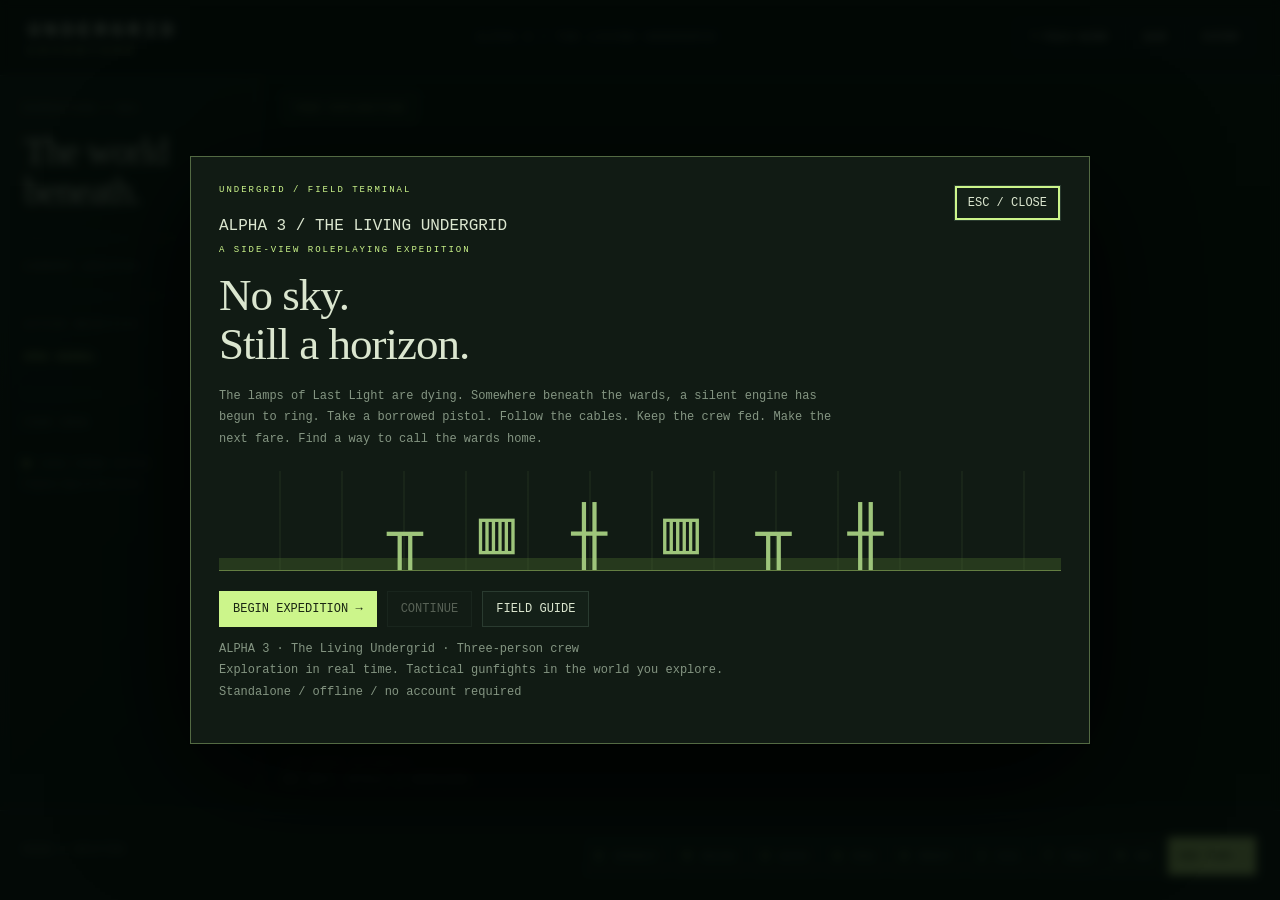
<file: releases/UNDERGRID_ADVENTURE_Alpha_3.html>
<!doctype html>
<html lang="en"><head><meta charset="utf-8"><meta name="viewport" content="width=device-width,initial-scale=1,viewport-fit=cover"><meta name="theme-color" content="#080e0c"><title>Undergrid Adventure · Alpha 3</title><style>:root{color-scheme:dark;--bg:#080e0c;--panel:#101915;--line:#2a3b30;--ink:#dbe6cf;--dim:#849582;--lime:#ccf58b;--cyan:#8ed5cd;--amber:#e7af73;--red:#f28a75}*{box-sizing:border-box}body{margin:0;background:var(--bg);color:var(--ink);font:12px 'Courier New',monospace;height:100dvh;display:grid;grid-template-rows:76px minmax(0,1fr) 90px}button{font:inherit;color:inherit;cursor:pointer;border:1px solid var(--line);background:#142018;padding:10px 13px;transition:background .15s}button:hover{background:#2a3c28;border-color:var(--lime)}button:focus-visible,canvas:focus-visible{outline:2px solid var(--lime);outline-offset:-3px}button:disabled{opacity:.35;cursor:default}header{display:flex;align-items:center;justify-content:space-between;padding:0 28px;border-bottom:1px solid var(--line);gap:20px}.wordmark{font-size:21px;letter-spacing:4px;font-weight:bold}.wordmark span{display:block;font-size:9px;letter-spacing:7px;color:var(--lime);margin-top:4px}.chapter{font-size:10px;letter-spacing:2px;color:var(--dim)}.header-actions{display:flex;gap:7px}.header-actions button{background:transparent;font-size:10px}main{display:grid;grid-template-columns:260px minmax(0,1fr);min-height:0}aside{padding:27px 24px;overflow:auto;border-right:1px solid var(--line);position:relative;background:linear-gradient(135deg,#131e16,#0b130f)}.eyebrow{font-size:9px;letter-spacing:1.8px;color:var(--dim);line-height:1.5}h1{font-family:Georgia,serif;font-weight:normal;font-size:37px;line-height:1.1;letter-spacing:-1px;margin:15px 0 25px}h2{font-size:16px;font-weight:normal;margin:10px 0;color:var(--lime)}p{line-height:1.8;color:var(--dim);font-size:11px}.divider{height:1px;background:var(--line);margin:22px 0}.depth{font-size:10px;color:var(--cyan);margin-top:16px}.objective{color:var(--ink)}.text-button{padding:8px 0;border:0;background:none;width:100%;text-align:left;font-size:10px;color:var(--lime)}.text-button span{float:right}.crew-card{border:1px solid var(--line);padding:10px;margin-top:9px;cursor:pointer}.crew-card.active{border-color:#8ba564;background:#1d2a1a}.crew-card strong{font-size:11px}.crew-card small{color:var(--dim);float:right}.bar{height:3px;background:#303b30;margin:9px 0 5px}.bar i{display:block;height:100%;background:var(--lime)}.crew-stats{font-size:9px;color:var(--dim);display:flex;justify-content:space-between}.aside-bottom{color:var(--dim);font-size:8px;letter-spacing:1px;line-height:2.4;margin-top:24px}.aside-bottom small{letter-spacing:0}.status-dot{display:inline-block;width:5px;height:5px;background:var(--lime);margin-right:5px}#stage{position:relative;overflow:hidden;background:#050c09}canvas{display:block;width:100%;height:100%;touch-action:none}.scene-top{position:absolute;left:24px;right:24px;top:20px;display:flex;justify-content:space-between;font-size:9px;letter-spacing:1.5px;color:var(--dim);pointer-events:none}#mode{color:var(--lime);border:1px solid #526c3d;padding:7px 10px;background:#101a13d9}#coordinates{padding:8px}#sceneCaption{position:absolute;left:24px;bottom:25px;pointer-events:none;font-size:8px;letter-spacing:2px;color:#71836d}#sceneCaption b{display:block;margin-top:7px;color:#adbd9d;font-size:10px;font-weight:normal}#toast{position:absolute;left:50%;top:65px;transform:translateX(-50%);background:#15241aee;border:1px solid #6b8351;padding:13px 20px;text-align:center;max-width:90%;font-size:11px;opacity:0;pointer-events:none;transition:opacity .2s;line-height:1.6}#toast.on{opacity:1}#interact{position:absolute;bottom:65px;left:50%;transform:translateX(-50%);background:#0d1a12ed;padding:10px 18px;border:1px solid #769555;font-size:11px;color:var(--lime);display:none;pointer-events:none}#targetInfo{position:absolute;right:24px;bottom:25px;color:var(--amber);background:#0b140fed;padding:10px;white-space:pre-line;line-height:1.8;font-size:10px;pointer-events:none}#targetInfo:empty{display:none}footer{border-top:1px solid var(--line);display:flex;align-items:center;gap:20px;padding:12px 24px;background:#101812}.weapon-readout{min-width:190px;display:grid;gap:5px}.weapon-readout strong{font-size:12px;color:var(--lime);font-weight:normal}#ammo{font-size:10px;color:var(--dim)}.actions{display:flex;gap:5px;margin-left:auto;flex-wrap:wrap}.actions button{font-size:11px;padding:12px 10px;color:var(--lime)}.actions button span{font-size:9px;color:var(--dim);margin-left:5px}.actions .primary,.primary{background:var(--lime);color:#1a2613;border-color:var(--lime)}#shade{position:fixed;inset:0;background:#020805d9;z-index:20;display:flex;align-items:center;justify-content:center;padding:24px;backdrop-filter:blur(5px)}#shade[hidden]{display:none}#panel{max-width:900px;width:100%;max-height:90dvh;overflow:auto;background:#111b14;border:1px solid #536a43;padding:28px;box-shadow:0 30px 120px #000}#panel h1{font-size:45px;color:var(--ink);margin:16px 0}#panel h2{color:var(--ink)}#panel p{font-size:12px;max-width:640px}#panel .close{float:right}.tag{font-size:9px;color:var(--lime);letter-spacing:2px}.grid{display:grid;grid-template-columns:repeat(auto-fit,minmax(190px,1fr));gap:12px;margin-top:20px}.card{padding:17px;border:1px solid var(--line);background:#0d160f}.card h3{color:var(--lime);font-size:13px;font-weight:normal}.card p{font-size:11px!important}.card button{margin-top:8px}.muted{color:var(--dim)}.amber{color:var(--amber)}.row{display:flex;gap:10px;flex-wrap:wrap;margin-top:18px}#touch{display:none;position:absolute;bottom:8px;left:8px;right:8px;gap:5px;justify-content:center}#touch button{touch-action:none;padding:12px;background:#15241ddd;user-select:none}.map-layout{display:grid;grid-template-columns:repeat(3,1fr);gap:10px;margin:25px 0}.map-room{padding:20px 10px;border:1px solid #3d5140;position:relative}.map-room.current{border-color:var(--lime);color:var(--lime)}.map-room small{display:block;font-size:9px;color:var(--dim);margin-top:7px}.title-art{height:100px;border-bottom:1px solid #647e42;margin:20px 0;background:repeating-linear-gradient(90deg,transparent 0 60px,#4d673a22 60px 62px),linear-gradient(0deg,#26391d 0 12%,transparent 12% 100%);display:flex;align-items:end;justify-content:space-around;color:#9ec57b;letter-spacing:10px;font-size:60px;overflow:hidden}label{display:block;margin:10px 0}input[type=file]{max-width:100%}
@media(max-width:1100px){main{grid-template-columns:210px minmax(0,1fr)}aside{padding:20px 17px}h1{font-size:30px}.actions button span{display:none}.weapon-readout{min-width:160px}footer{padding:10px 15px}.chapter{display:none}}@media(pointer:coarse){#touch{display:flex}#sceneCaption{display:none}#interact{bottom:70px}}@media(max-width:700px){body{grid-template-rows:58px minmax(0,1fr) 105px}header{padding:0 12px;gap:8px}.wordmark{font-size:15px;letter-spacing:2px}.wordmark span{font-size:7px;letter-spacing:4px}.header-actions button{padding:8px}.header-actions span{display:none}main{grid-template-columns:1fr}aside{display:none}footer{padding:8px;gap:6px;align-items:start;flex-direction:column}.weapon-readout{display:flex;align-items:center;gap:12px;width:100%;font-size:9px}.weapon-readout .eyebrow{font-size:8px}.weapon-readout strong{font-size:10px}.actions{margin:0;gap:4px;width:100%}.actions button{flex:1;padding:12px 5px;font-size:10px}#panel{padding:20px}#panel h1{font-size:34px}.scene-top{left:12px;right:12px}#coordinates{display:none}.map-layout{grid-template-columns:repeat(2,1fr)}#sceneCaption{bottom:15px;font-size:7px}#toast{top:60px;width:90%}#targetInfo{right:12px;bottom:65px}}

/* Persistent crew controls remain visible on narrow viewports. */
#crewDock{position:absolute;z-index:8;top:64px;left:20px;display:flex;gap:6px;max-width:calc(100% - 40px);flex-wrap:wrap;pointer-events:auto}.quick-crew{display:grid;grid-template-columns:16px minmax(60px,1fr) 30px;gap:4px 8px;align-items:center;background:#111e16ed;border-color:#536841;min-width:145px;padding:9px 10px;text-align:left}.quick-crew.chosen{border-color:var(--lime);background:#24371bdd;box-shadow:inset 0 2px var(--lime)}.crew-index{font-size:10px;color:var(--dim);grid-row:1/3}.crew-label b{display:block;font-size:11px;max-width:130px;overflow:hidden;text-overflow:ellipsis}.crew-label small{display:block;margin-top:4px;color:var(--dim);font-size:9px}.ap-readout{font-size:26px;line-height:1;text-align:center;color:var(--lime);grid-row:1/3;grid-column:3}.ap-readout small{display:block;font-size:8px;letter-spacing:1px;margin-top:4px}.ap-pips{display:flex;gap:4px}.ap-pips i{height:4px;width:17px;background:#384732}.ap-pips i.lit{background:var(--lime)}.next-crew{font-size:10px;background:#13231bed}.next-crew small{font-size:8px}.quick-crew.fallen{opacity:.45}.complete{opacity:.65}input{background:#0c160f;border:1px solid var(--line);color:var(--ink);font:inherit;padding:9px;max-width:200px}#toast{top:154px}#panel h2{margin-top:22px}#panel .row button{align-self:center}
@media(max-width:900px){#crewDock{left:12px;max-width:calc(100% - 24px)}.quick-crew{min-width:125px;grid-template-columns:12px 1fr 25px;gap:3px 5px;padding:7px}.crew-label b{font-size:10px}.ap-readout{font-size:23px}.next-crew{padding:7px}}
@media(max-width:700px){#crewDock{top:56px;display:grid;grid-template-columns:repeat(3,minmax(0,1fr)) 42px;gap:4px;width:calc(100% - 24px);max-width:none}.quick-crew{min-width:0;grid-template-columns:minmax(0,1fr) 20px;padding:7px 5px;gap:4px}.crew-index{display:none}.crew-label b{font-size:9px;max-width:70px}.crew-label small{font-size:8px}.ap-readout{font-size:22px;grid-column:2}.ap-pips i{width:11px}.next-crew{font-size:9px;padding:4px}.next-crew small{font-size:7px}#toast{top:145px}#sceneCaption{display:none}#targetInfo{max-width:230px}.chapter{display:none}}
.loadout-hero{display:flex;align-items:center;gap:20px;border-bottom:1px solid var(--line)}.loadout-hero canvas{width:210px;height:140px;max-width:45%}.card canvas{width:100%;height:85px;object-fit:contain;image-rendering:auto;background:#09130e}.card canvas[data-armor-art]{height:125px}
#bossReadout{position:absolute;left:20px;right:20px;bottom:110px;background:#251e13ed;border:1px solid var(--amber);color:var(--amber);padding:10px;font-size:10px;line-height:1.6;pointer-events:none}.loadout-hero h1{overflow-wrap:anywhere}@media(max-width:700px){#bossReadout{left:10px;right:10px;bottom:130px;font-size:9px}.actions button{padding:11px 3px}}
</style></head>
<body><header><div class="wordmark">UNDERGRID<span>ADVENTURE</span></div><div class="chapter">ALPHA 3 / THE LIVING UNDERGRID</div><div class="header-actions"><button data-action="help">? <span>FIELD GUIDE</span></button><button data-action="save">SAVE</button><button data-action="system">SYSTEM</button></div></header>
<main><aside><div class="eyebrow">EXPEDITION / 001</div><h1>The world<br>beneath.</h1><div class="divider"></div><div class="eyebrow">CURRENT LOCATION</div><h2 id="location"></h2><p id="flavor"></p><div class="depth" id="depth"></div><div class="divider"></div><div class="eyebrow">ACTIVE OBJECTIVE</div><p id="objective" class="objective"></p><button class="text-button" data-action="journal">OPEN JOURNAL <span>↗</span></button><div class="divider"></div><div class="eyebrow">YOUR CREW</div><div id="crew"></div><div class="aside-bottom"><span class="status-dot"></span> LOCAL SIGNAL ACTIVE<br><small>Progress stays on this device.</small></div></aside>
<section id="stage"><div id="crewDock" aria-label="Quick crew selection"></div><canvas id="view" aria-label="Side-view exploration and tactical battlefield" tabindex="0"></canvas><div class="scene-top"><span id="mode">FREE EXPLORATION</span><span id="coordinates"></span></div><div id="toast" role="status"></div><div id="bossReadout" hidden></div><div id="targetInfo"></div><div id="interact"></div><div id="sceneCaption"><span>LOW WARDS AUTHORITY</span><b>NO SKY. STILL A HORIZON.</b></div><div id="touch"><button data-hold="a" aria-label="Move left">◀</button><button data-hold="d" aria-label="Move right">▶</button><button data-hold="w" aria-label="Climb up">↑</button><button data-hold="s" aria-label="Climb down">↓</button><button data-key=" " aria-label="Jump">JUMP</button><button data-action="interact">USE</button></div></section></main>
<footer><div class="weapon-readout"><span class="eyebrow" id="actorName">ROOK / DRIFTER</span><strong id="weaponName"></strong><span id="ammo"></span></div><div class="actions"><button data-action="interact">E <span>INTERACT</span></button><button data-action="reload">R <span>RELOAD</span></button><button data-action="overwatch">O <span>WATCH</span></button><button data-action="grenade">G <span>FRAG</span></button><button data-action="heal">H <span>MEDKIT</span></button><button data-action="inventory">I <span>PACK</span></button><button data-action="tools">T <span>TOOLS</span></button><button data-action="map">M <span>MAP</span></button><button data-action="end" class="primary" id="endTurn">END TURN →</button></div></footer>
<div id="shade" hidden><section id="panel" role="dialog" aria-modal="true" aria-labelledby="panelTitle"></section></div><script>'use strict';
// World coordinates are independent of viewport. Platforms are one-way floors;
// ladders form a graph used by squad movement and enemy pathfinding.
const UG = {};
UG.weapons = {
 pistol:{name:'Salvage pistol',range:520,opt:240,damage:16,mag:8,ap:1,acc:82,pen:1,desc:'Mobile sidearm. Cheap shots; dependable up close.'},
 rifle:{name:'Ward carbine',range:850,opt:440,damage:23,mag:6,ap:1,acc:84,pen:3,desc:'General purpose. Effective across shafts and catwalks.'},
 shotgun:{name:'Breach gun',range:300,opt:140,damage:35,mag:3,ap:1,acc:90,pen:0,desc:'Close range. Heavy knockback and suppression.'},
 sniper:{name:'Surveyor long rifle',range:1250,opt:800,damage:42,mag:3,ap:2,acc:93,pen:5,desc:'Two AP. Long range and armor penetration.'}
};
UG.enemyTypes={
 scav:{name:'Ash scavenger',hp:32,weapon:'pistol',armor:0,role:'flanker',xp:16},
 sentry:{name:'Ward deserter',hp:44,weapon:'rifle',armor:2,role:'marksman',xp:24},
 hound:{name:'Wire hound',hp:26,weapon:'pistol',armor:0,role:'rush',xp:18},
 heavy:{name:'Furnace guard',hp:62,weapon:'shotgun',armor:4,role:'flanker',xp:35},
 keeper:{name:'The Bellkeeper',hp:155,weapon:'rifle',armor:5,role:'boss',xp:120}
};
const platform=(id,x,y,w)=>({id,x,y,w});
const ladder=(x,top,bottom)=>({x,top,bottom});
const obj=(id,type,x,y,name,extra={})=>({id,type,x,y,name,...extra});
const enemy=(id,type,x,y)=>({id,type,x,y});
UG.rooms={
 hearth:{name:'Last Light',subtitle:'A settlement built around a borrowed sun.',depth:182,color:'#c9ef91',theme:'settlement',w:1600,h:1000,
 platforms:[platform('floor',0,880,1600),platform('market',170,660,490),platform('roof',910,660,540),platform('watch',580,440,500)],
 ladders:[ladder(240,660,880),ladder(1010,660,880),ladder(610,440,660)],
 objects:[obj('mara','npc',400,880,'Mara / signal keeper'),obj('cot','rest',160,880,'The warm bunk'),obj('shop','shop',440,660,'Ivo / supply exchange'),obj('hearth-note','lore',760,440,'A letter without a sky',{text:'Mara keeps a lamp burning above the bunks. Nobody remembers who started it. Nobody turns it off. The old relay rang last night. Three notes. A human voice between them.'}),obj('east','door',1490,880,'To the Cableworks',{to:'cable',sx:100,sy:880}),obj('down','door',1230,660,'Sump access',{to:'sump',sx:100,sy:880}),obj('tram','tram',970,440,'Dead rail terminal')],enemies:[],covers:[{id:'h1',x:740,y:880,hp:35}],barrels:[]},
 cable:{name:'The Cableworks',subtitle:'Every wire leads somewhere. Some still carry voices.',depth:206,color:'#a7ce86',theme:'works',w:1800,h:1000,
 platforms:[platform('floor',0,880,1800),platform('west',80,660,640),platform('east',940,660,770),platform('upper',520,440,800),platform('crown',1050,230,650)],
 ladders:[ladder(220,660,880),ladder(1090,660,880),ladder(650,440,660),ladder(1180,440,660),ladder(1230,230,440)],
 objects:[obj('west','door',70,880,'Last Light',{to:'hearth',sx:1400,sy:880}),obj('fuse','loot',1530,230,'A live relay fuse',{item:'fuse',text:'Still warm. The stamp reads: DO NOT ANSWER THE THIRD BELL.'}),obj('vera','recruit',520,660,'Vera / pinned courier',{companion:'vera'}),obj('cache-c','loot',300,660,'Courier ammunition',{ammo:24,meds:1}),obj('exit','door',1700,880,'The Furnace Mile',{to:'furnace',sx:100,sy:880}),obj('archive-exit','door',1700,230,'Upper archive hatch',{to:'archive',sx:100,sy:880,gate:'rig'})],
 enemies:[enemy('c1','scav',920,880),enemy('c2','scav',1340,880),enemy('c3','sentry',1450,660)],covers:[{id:'cbox1',x:740,y:880,hp:32},{id:'cbox2',x:1220,y:880,hp:32},{id:'cbox3',x:1320,y:660,hp:35}],barrels:[{id:'cb',x:1170,y:880}]},
 sump:{name:'The Drowned Sump',subtitle:'The water remembers the shape of the city.',depth:264,color:'#8ed5cd',theme:'water',w:1600,h:1000,
 platforms:[platform('floor',0,880,1600),platform('west',100,660,600),platform('east',880,660,620),platform('top',450,440,680)],
 ladders:[ladder(200,660,880),ladder(1030,660,880),ladder(620,440,660),ladder(980,440,660)],
 objects:[obj('home','door',60,880,'Last Light',{to:'hearth',sx:1230,sy:660}),obj('orren','recruit',1330,660,'Orren / stranded engineer',{companion:'orren'}),obj('rig','loot',750,440,'Surveyor climbing rig',{item:'rig',text:'A powered ascender. The sealed archive hatch is within reach now.'}),obj('sump-loot','loot',400,660,'Sealed maintenance chest',{weapon:'shotgun',credits:25}),obj('pump','relay',1410,880,'Drainage pump'),obj('furnace','door',1500,660,'Furnace underpass',{to:'furnace',sx:250,sy:660}),obj('sump-lore','lore',500,440,'Maintenance log 88',{text:'We built the city downward to escape the heat above. Now the heat comes from below. Someone has reversed the pumps.'})],
 enemies:[enemy('s1','hound',650,880),enemy('s2','hound',1100,880),enemy('s3','scav',1220,660)],covers:[{id:'sbox',x:900,y:880,hp:30}],barrels:[{id:'sb',x:960,y:880}]},
 furnace:{name:'The Furnace Mile',subtitle:'A stolen heart, still beating beneath the foundry.',depth:312,color:'#e7af73',theme:'fire',w:1800,h:1000,
 platforms:[platform('floor',0,880,1800),platform('west',120,660,600),platform('east',900,660,750),platform('bridge',430,440,1000)],
 ladders:[ladder(250,660,880),ladder(1060,660,880),ladder(650,440,660),ladder(1310,440,660)],
 objects:[obj('cable','door',60,880,'Cableworks',{to:'cable',sx:1650,sy:880}),obj('sump','door',180,660,'Sump passage',{to:'sump',sx:1400,sy:660}),obj('heart','loot',1550,660,'The condenser heart',{item:'heart',text:'A whole settlement could run on this. Why was it disconnected?'}),obj('furnace-cache','loot',550,440,'Deserter armory',{weapon:'rifle',ammo:30}),obj('bell','door',1710,880,'The Bell Engine',{to:'bell',sx:100,sy:880,gate:'signal'}),obj('steam','hazard',820,880,'Steam rupture'),obj('valve','valve',750,440,'Steam pressure valve')],
 enemies:[enemy('f1','heavy',1020,880),enemy('f2','sentry',1470,660),enemy('f3','scav',1150,440)],covers:[{id:'fbox1',x:650,y:880,hp:38},{id:'fbox2',x:1340,y:660,hp:38}],barrels:[{id:'fb',x:1210,y:880}]},
 archive:{name:'The Silent Archive',subtitle:'The forgotten do not always stay quiet.',depth:146,color:'#b8b0e4',theme:'archive',w:1500,h:1000,
 platforms:[platform('floor',0,880,1500),platform('west',100,660,550),platform('east',850,660,550),platform('top',420,440,700)],
 ladders:[ladder(230,660,880),ladder(1010,660,880),ladder(580,440,660),ladder(960,440,660)],
 objects:[obj('back','door',70,880,'Cableworks',{to:'cable',sx:1600,sy:230}),obj('cipher','loot',1050,440,'Signal cipher',{item:'cipher',text:'Not a distress signal. An invitation. The engine has been calling for its keepers.'}),obj('longrifle','loot',1220,660,'Surveyor case',{weapon:'sniper',ammo:15}),obj('archive-lore','lore',500,660,'The evacuation order',{text:'SURFACE STATUS: UNKNOWN. Evacuation was never completed. The Bell Engine is a transmitter, not a weapon. The wards were built to shelter people until someone answered.'}),obj('shortcut','tram',630,880,'Archive rail terminal')],
 enemies:[enemy('a1','sentry',900,880),enemy('a2','sentry',1200,660)],covers:[{id:'abox',x:720,y:880,hp:36}],barrels:[{id:'ab',x:1030,y:880}]},
 bell:{name:'The Bell Engine',subtitle:'At the edge of silence, a voice.',depth:370,color:'#d4e99f',theme:'engine',w:1700,h:1000,
 platforms:[platform('floor',0,880,1700),platform('west',150,660,500),platform('east',980,660,550),platform('top',490,440,800)],
 ladders:[ladder(260,660,880),ladder(1160,660,880),ladder(590,440,660),ladder(1090,440,660)],
 objects:[obj('back','door',65,880,'Furnace Mile',{to:'furnace',sx:1620,sy:880}),obj('engine','engine',1390,880,'The listening terminal'),obj('bell-loot','loot',700,440,'Keeper emergency supplies',{meds:3,ammo:30,grenades:2}),obj('bell-tram','tram',390,660,'Engine rail terminal')],
 enemies:[enemy('b1','keeper',1300,880),enemy('b2','sentry',1250,660),enemy('b3','hound',1030,880)],covers:[{id:'bbox',x:760,y:880,hp:45},{id:'bbox2',x:1110,y:880,hp:40}],barrels:[{id:'bb',x:1160,y:880}]}
};
UG.companions={vera:{name:'Vera',role:'Courier',weapon:'rifle',hp:66,armor:1,color:'#8ed5cd',desc:'A steady carbine and an eye for high ground. Her courier satchel adds 20 rounds on recruitment.'},orren:{name:'Orren',role:'Engineer',weapon:'shotgun',hp:85,armor:3,color:'#e7af73',desc:'A close-range anchor. Repairs the squad for 8 HP after each encounter.'}};
UG.lore={};
</script><script>/* Wardbound: authored districts, Undergrid arsenal and survival contracts. */
Object.assign(UG.weapons,{
 smg:{name:'Submachine gun',range:490,opt:250,damage:12,mag:18,ap:1,acc:78,pen:1,burst:2,desc:'Two rounds per burst. Mobile suppression, costly ammunition.'},
 handcannon:{name:'Hand cannon',range:430,opt:180,damage:31,mag:5,ap:1,acc:72,pen:5,knock:24,desc:'Armor punch and knockback. Heavy recoil costs accuracy.'},
 needle:{name:'Needle pistol',range:550,opt:320,damage:13,mag:8,ap:1,acc:89,pen:6,toxin:5,desc:'Deep penetration. Toxin deals 5 damage at the next activation.'},
 laser:{name:'Laser rifle',range:1000,opt:600,damage:24,mag:8,ap:1,acc:93,pen:3,desc:'Long, accurate firing lanes. Low impact; no knockback.'},
 arc:{name:'Arc gun',range:600,opt:350,damage:25,mag:5,ap:1,acc:83,pen:4,shock:true,desc:'Shock removes an extra action point next activation.'},
 flame:{name:'Flame projector',range:320,opt:160,damage:25,mag:6,ap:1,acc:92,pen:1,burn:7,ignoreCover:true,desc:'Ignores low cover and ignites targets. Short range.'},
 launcher:{name:'Grenade launcher',range:700,opt:430,damage:32,mag:3,ap:2,acc:77,pen:2,blast:105,desc:'Two AP. Explosive impact harms anyone nearby, including allies.'},
 plasma:{name:'Plasma gun',range:800,opt:450,damage:44,mag:3,ap:2,acc:82,pen:6,blast:70,desc:'Heavy energy blast. Pierces armor; watch your crew’s spacing.'},
 heavy:{name:'Heavy machine gun',range:950,opt:550,damage:36,mag:9,ap:2,acc:78,pen:4,suppress:true,desc:'Two AP. Every shot suppresses, even a hit.'},
 chainblade:{name:'Chainblade',range:78,opt:60,damage:39,mag:0,ap:1,acc:94,pen:7,melee:true,desc:'No ammunition. Armor-ripping melee; close the distance first.'},
 railgun:{name:'Dead-letter marksman',range:1200,opt:700,damage:34,mag:5,ap:1,acc:90,pen:4,desc:'A courier’s custom marksman rifle. Earned by settling old accounts.'}
});
UG.weapons.shotgun.knock=20;
UG.armors={
 leathers:{name:'Patchwork leathers',save:0,move:35,desc:'Light and forgiving. +35 move units per AP.'},
 mesh:{name:'Ward mesh',save:3,move:0,desc:'+3 armor with no mobility penalty.'},
 plate:{name:'Breach plate',save:7,move:-45,desc:'+7 armor; -45 move units per AP.'},
 ceramic:{name:'Ceramic firecoat',save:4,move:-15,fire:true,desc:'+4 armor; immune to burn. -15 move units.'},
 ghost:{name:'Courier ghostweave',save:2,move:20,evade:10,desc:'+2 armor, +10 evasion, +20 move units.'},
 carapace:{name:'Blacksite carapace',save:9,move:-65,desc:'+9 armor; -65 move units. Rare armored anchor.'}
};
UG.gear={none:{name:'No gear',desc:'Travel light.'},targeter:{name:'Targeter',acc:8,desc:'+8 ranged accuracy.'},respirator:{name:'Respirator',toxin:true,desc:'Blocks toxin and chemical seep exposure.'},climbrig:{name:'Climbing rig',move:50,desc:'+50 units per move AP. Works on every ladder route.'},medrig:{name:'Field medic rig',heal:20,desc:'Medkits restore 20 extra HP.'},shockground:{name:'Grounding braid',shock:true,desc:'Immune to shock AP loss.'},salvager:{name:'Magnetic salvage rig',salvage:3,desc:'+3 salvage per cleared district. Each equipped rig contributes.'}};
UG.mods={none:{name:'Factory parts',desc:'No modification.'},sighted:{name:'Optic rail',acc:7,desc:'+7 accuracy; -2 damage.',damage:-2},hot:{name:'Hot-load breech',damage:6,acc:-7,desc:'+6 damage; -7 accuracy.'},piercer:{name:'Penetrator feed',pen:3,damage:-2,desc:'+3 penetration; -2 damage.'}};
UG.talents={aim:{name:'Steady hands',desc:'+3 ranged accuracy per rank.',max:4},power:{name:'Hard hitter',desc:'+2 weapon damage per rank.',max:4},runner:{name:'Tunnel legs',desc:'+20 move units per AP per rank.',max:4},medic:{name:'Street medicine',desc:'+8 medkit healing per rank.',max:4}};
UG.dyes={'phosphor':'#ccf58b',cyan:'#8ed5cd',amber:'#e7af73',violet:'#b8b0e4',rose:'#efb0ac'};
Object.assign(UG.enemyTypes,{
 smuggler:{name:'Rust Jackal',hp:52,weapon:'smg',armor:2,role:'flanker',xp:32},
 chemist:{name:'Sump needlehand',hp:48,weapon:'needle',armor:1,role:'marksman',xp:36},
 burner:{name:'Ashline torch',hp:64,weapon:'flame',armor:3,role:'flanker',xp:42},
 shocker:{name:'Relay enforcer',hp:66,weapon:'arc',armor:4,role:'marksman',xp:45},
 gunner:{name:'Belt-fed bruiser',hp:88,weapon:'heavy',armor:5,role:'marksman',xp:55},
 medic:{name:'Jackal stitcher',hp:50,weapon:'pistol',armor:2,role:'medic',xp:40},
 bomber:{name:'Demolition runner',hp:40,weapon:'handcannon',armor:0,role:'bomber',xp:35},
 drone:{name:'Survey drone',hp:38,weapon:'laser',armor:3,role:'marksman',xp:35},
 cutter:{name:'Chainblade collector',hp:80,weapon:'chainblade',armor:5,role:'rush',xp:50},
 jackal:{name:'Rusk / the toll collector',hp:165,weapon:'handcannon',armor:7,role:'boss',xp:130},
 warden:{name:'Contractor Nine',hp:210,weapon:'plasma',armor:8,role:'boss',xp:175}
});
UG.gates={power:'Restore Last Light’s power. Bring a live fuse to Mara.',rig:'A powered climbing rig is required. Search the Sump.',signal:'Mara must decode the signal before this bulkhead opens.',railPass:'Repair the freight locomotive. See Switch at Rustmarket.',sluice:'Deliver filter membranes to the clinic, then open the sluice.',liftPower:'Recover a power coupler and repair the counterweight lift.',blackkey:'Settle Vera’s courier ledger at the contract board for an access key.',convoy:'Escort the freight train before entering the outer sidings.'};
// Each layout is authored separately. Geometry arrays are [x,y,width].
function district(id,name,subtitle,depth,color,theme,geometry,ladderData,objects,foes,coverData,barrelData){
 UG.rooms[id]={name,subtitle,depth,color,theme,w:1900,h:1000,platforms:geometry.map((p,i)=>platform(i?'deck'+i:'floor',...p)),ladders:ladderData.map(l=>ladder(...l)),objects,enemies:foes.map(e=>enemy(...e)),covers:coverData.map((p,i)=>({id:id+'-c'+i,x:p[0],y:p[1],hp:45})),barrels:barrelData.map((p,i)=>({id:id+'-b'+i,x:p[0],y:p[1]}))};
}
const door=(id,x,y,name,to,sx=100,sy=880,gate)=>obj(id,'door',x,y,name,{to,sx,sy,gate});
const loot=(id,x,y,name,extra)=>obj(id,'loot',x,y,name,extra);
const lore=(id,x,y,name,text)=>obj(id,'lore',x,y,name,{text});
UG.rooms.hearth.objects.push(door('market-road',190,660,'Rustmarket / freight concourse','market',100,880,'power'),obj('wardboard','contracts',720,880,'Last Light / work board'));
UG.rooms.bell.objects.push(door('dead-rail',1470,660,'The Dead Rail','deadrail',120,880,'signal'));
UG.rooms.archive.objects.find(o=>o.id==='archive-lore').text='A stack of passenger manifests with every destination scratched out. The tickets are still being issued. Someone on the other end keeps collecting the fares.';
UG.rooms.archive.objects.find(o=>o.id==='cipher').text='Freight routing codes hidden inside a maintenance hymn. Vera recognizes the courier stamp. She refuses to say whose it is.';
UG.rooms.sump.objects.find(o=>o.id==='sump-lore').text='PUMP SHIFT 88: Paid two days late. Filter order cancelled. If the water goes black again, tell the office it was black when we got here.';
district('market','Rustmarket','Debts, diesel and second chances. Nothing here is free.',221,'#d3c38b','settlement',
 [[0,880,1900],[80,660,700],[1050,660,750],[450,440,1000]],[[240,660,880],[1230,660,880],[650,440,660],[1180,440,660]],
 [door('home',70,880,'Last Light','hearth',190,660),obj('switch','contracts',560,880,'Switch / freight dispatcher'),obj('bench','workbench',760,660,'Tinker’s bench'),obj('supply','shop',380,660,'Ivo’s wholesale counter'),obj('bunks','rest',220,880,'Crew bunks'),obj('market-tram','tram',1340,880,'Freight concourse'),door('yard',1800,880,'Switchyard Nine','yard'),door('clinic',1720,660,'The Blackwater Gardens','garden'),door('lift',1420,440,'Counterweight station','skyhooks',120,880,'liftPower'),lore('market-note',820,440,'Missing shift','A photograph pinned beneath a debt notice. Orren checks the face and turns the notice around. “Not this time,” he says.')],[],[[950,880]],[]);
district('yard','Switchyard Nine','A locomotive waits on blocks. The Jackals charge rent for its shadow.',248,'#bdbb85','rail',
 [[0,880,1900],[140,680,530],[850,680,950],[440,470,830],[1180,250,620]],[[280,680,880],[1020,680,880],[580,470,680],[1230,470,680],[1250,250,470]],
 [door('market',70,880,'Rustmarket','market',1740,880),loot('axle',1560,250,'Freight axle assembly',{item:'axle',scrap:5}),obj('locomotive','vehicle',1600,880,'Locomotive 09 / service hatch'),door('slag',1760,680,'Ashline / slag terraces','slag',100,880),door('works',1800,250,'The Rivet Foundry','foundry',100,880),loot('toolbox',450,680,'Track crew tool chest',{gear:'climbrig',scrap:8}),lore('yard-ticket',740,470,'An unpaid fare','A child’s drawing in the locomotive cab: three people and a dog, all wearing respirators. On the back, a destination nobody at the yard admits to knowing.')],
 [['y1','smuggler',1000,880],['y2','medic',1450,880],['y3','sentry',1430,680]],[[710,880],[1280,880],[1250,680]],[[1180,880],[1500,680]]);
district('slag','Ashline Terraces','Orange light. Black snow. A toll at every ladder.',338,'#e9a775','fire',
 [[0,880,1900],[90,690,750],[1090,690,710],[380,470,610],[1120,470,660],[700,250,700]],[[250,690,880],[1250,690,880],[600,470,690],[1260,470,690],[860,250,470],[1200,250,470]],
 [door('yard',65,880,'Switchyard Nine','yard',1770,680),loot('diesel',1540,470,'Sealed diesel canister',{item:'diesel',scrap:5}),loot('torch-case',500,470,'Ashline flame-projector case',{weapon:'flame',armorKey:'ceramic',ammo:24}),obj('rusk-cache','salvage',1610,880,'Rusk’s toll safe'),door('docks',1800,880,'The Cinder Docks','docks',120,880,'sluice'),lore('slag-scar',1000,250,'Twenty-seven names','Someone has scratched twenty-seven names into a pipe. The newest name has been crossed out. There is wet paint on Rusk’s glove.')],
 [['sl1','burner',1100,880],['sl2','bomber',1450,880],['sl3','jackal',1600,690],['sl4','smuggler',1300,470]],[[760,880],[1320,880],[1430,690]],[[1000,880],[1200,880],[1510,690]]);
district('foundry','The Rivet Foundry','The machines stopped. The payroll kept going.',290,'#cca98b','works',
 [[0,880,1900],[80,650,590],[820,650,1000],[420,420,650],[1170,420,650],[850,210,620]],[[260,650,880],[1020,650,880],[560,420,650],[1310,420,650],[980,210,420],[1250,210,420]],
 [door('yard',70,880,'Switchyard Nine','yard',1740,250),loot('drive',1500,650,'Locomotive drive regulator',{item:'drive',scrap:6}),loot('coupler',1280,210,'Counterweight power coupler',{item:'coupler'}),loot('foundry-armor',600,420,'Breach-worker locker',{armorKey:'plate',weapon:'heavy',ammo:27}),obj('apprentice','rescue',1620,420,'Nix / Orren’s former apprentice'),door('blacksite',1830,880,'Blacksite Delta freight lock','blacksite',100,880,'blackkey')],
 [['fo1','gunner',1000,880],['fo2','shocker',1450,650],['fo3','cutter',1600,880]],[[720,880],[1260,650],[1410,880]],[[1230,880],[1430,650]]);
district('garden','Blackwater Gardens','Mushrooms for supper. Chemicals for breakfast.',312,'#88c9a1','water',
 [[0,880,1900],[120,670,650],[970,670,830],[460,450,1000],[100,240,610]],[[250,670,880],[1100,670,880],[620,450,670],[1220,450,670],[580,240,450]],
 [door('market',65,880,'Rustmarket','market',1680,660),loot('membrane',540,240,'Unopened filter membranes',{item:'membrane',gear:'respirator'}),loot('needle-case',1360,450,'Chemical survey kit',{weapon:'needle',scrap:6}),obj('chemical-seep','chemical',810,880,'Chemical seep / respirator advised'),door('dock',1760,670,'Drainage sluice / Cinder Docks','docks',100,880,'sluice'),lore('garden-book',500,670,'A cook’s ledger','One column for mouths fed. One for debts. For the last three weeks, someone has been paying the difference with stolen ammunition.')],
 [['g1','chemist',1080,880],['g2','hound',1390,880],['g3','chemist',1430,670]],[[700,880],[1250,880],[1330,670]],[[1160,880]]);
district('docks','Cinder Docks','A market on chains above an ocean nobody has measured.',392,'#8ecbd0','water',
 [[0,880,1900],[80,660,550],[790,660,1040],[420,440,690],[1300,440,510],[900,230,640]],[[250,660,880],[1000,660,880],[570,440,660],[1430,440,660],[1000,230,440],[1420,230,440]],
 [door('garden',60,880,'Blackwater Gardens','garden',1750,670),door('slag',170,660,'Ashline pipe road','slag',1760,880),loot('cargo',1510,230,'Stolen clinic shipment',{item:'clinicCargo',meds:2}),loot('dock-armory',1550,440,'Smuggler weapons crate',{weapon:'launcher',gear:'salvager',scrap:8}),obj('dock-tram','tram',450,880,'Dock cargo rail'),lore('dock-rope',1020,440,'The empty cradle','A cable cradle descends into black water. Every morning it returns with fresh bootprints. Tonight there are two sets.')],
 [['d1','smuggler',950,880],['d2','medic',1350,880],['d3','bomber',1500,660],['d4','sentry',1470,440]],[[720,880],[1190,880],[1340,660]],[[1080,880],[1300,880],[1400,660]]);
district('deadrail','The Dead Rail','Old fares. Older grudges. Vera knows the way.',365,'#b7b0da','rail',
 [[0,880,1900],[160,680,680],[1050,680,740],[470,450,870],[980,240,730]],[[300,680,880],[1190,680,880],[650,450,680],[1210,450,680],[1180,240,450]],
 [door('bell',65,880,'Bell Engine service road','bell',1480,660),loot('ledger',1500,240,'Vera’s courier ledger',{item:'ledger'}),loot('courier-kit',650,450,'A courier’s spare skin',{armorKey:'ghost',gear:'targeter',scrap:6}),door('yard',1790,880,'Freight cut / Switchyard Nine','yard',1650,880,'railPass'),lore('dead-ticket',500,680,'An unsent apology','“Vera: I didn’t sell you out. I sold the route. I thought you’d already left.” The envelope contains enough credits for one ticket. No name.')],
 [['dr1','smuggler',950,880],['dr2','sentry',1300,680],['dr3','drone',1460,450]],[[700,880],[1150,680]],[[1120,880],[1260,680]]);
district('skyhooks','The Skyhook Stack','A city suspended on counterweights and bad promises.',125,'#d0d3a2','lift',
 [[0,880,1900],[90,680,470],[780,680,1030],[350,470,650],[1160,470,640],[660,250,850]],[[230,680,880],[980,680,880],[480,470,680],[1320,470,680],[830,250,470],[1360,250,470]],
 [door('market',65,880,'Rustmarket counterweight lift','market',1370,440),loot('wages',1400,250,'Missing lift-workers’ wages',{item:'wages',credits:30}),loot('sky-armory',1460,470,'Union watch locker',{weapon:'laser',gear:'shockground',armorKey:'mesh'}),obj('sky-tram','tram',400,880,'Upper freight rail'),lore('sky-note',500,470,'A little garden','A tomato plant growing from a helmet. Someone has rigged a rifle targeter to turn its light toward the leaves. In a place like this, that is a serious commitment.')],
 [['sk1','drone',980,880],['sk2','shocker',1400,680],['sk3','gunner',1310,470]],[[720,880],[1230,680],[1260,470]],[[1120,880],[1400,680]]);
district('blacksite','Blacksite Delta','No insignia. No receipts. The armory is still warm.',440,'#92bfcd','archive',
 [[0,880,1900],[100,650,620],[940,650,850],[420,430,740],[1230,430,570],[900,220,700]],[[270,650,880],[1110,650,880],[590,430,650],[1370,430,650],[1020,220,430],[1380,220,430]],
 [door('foundry',65,880,'Foundry freight lock','foundry',1760,880),loot('blackcase',1490,220,'Unregistered weapons cache',{weapon:'plasma',armorKey:'carapace',item:'blackcase',scrap:10}),loot('delta-gear',1500,430,'Contingency locker',{weapon:'arc',gear:'medrig',meds:3}),lore('delta-note',550,430,'Transfer order','Three signatures. All the same handwriting. Orren folds the paper, puts it back, and tells you there are better things to steal.')],
 [['bs1','warden',1380,880],['bs2','drone',1510,650],['bs3','shocker',1180,430],['bs4','medic',1030,880]],[[760,880],[1200,880],[1380,650]],[[1050,880],[1250,880],[1400,650]]);
district('convoy','The Rolling Mile','One train. One payroll. Everybody wants a piece.',273,'#d4bc8e','convoy',
 [[0,880,1900],[80,680,600],[900,680,920],[450,460,850]],[[250,680,880],[1080,680,880],[610,460,680],[1220,460,680]],
 [obj('cab','vehicle',1700,880,'Locomotive cab / finish the run'),loot('convoy-kit',560,460,'Escort emergency locker',{meds:3,ammo:36,grenades:2}),obj('convoy-exit','convoyExit',100,880,'Brake van / abandon run')],
 [['cv1','bomber',980,880],['cv2','smuggler',1290,880],['cv3','gunner',1530,680]],[[730,880],[1170,880],[1350,680]],[[1090,880],[1310,880],[1440,680]]);
UG.contracts={
 freight:{name:'A living on the rails',from:'Switch / Freight Union',text:'The locomotive needs an axle, diesel and a drive regulator. Salvage the yard, Ashline and Rivet Foundry. A working train means paid work for all of us.',needs:['axle','diesel','drive'],reward:{credits:110,scrap:12,flag:'railPass',weapon:'smg'},result:'Locomotive 09 runs again. You have a freight charter. The escort contract is now available.'},
 water:{name:'What we drink',from:'Clinic / Last Light',text:'Recover unopened filter membranes above the Blackwater Gardens. The clinic will open the dock sluice in exchange.',needs:['membrane'],reward:{credits:65,scrap:6,flag:'sluice',gear:'respirator'},result:'The taps run clear. The clinic gives you the Cinder Docks sluice code.'},
 lift:{name:'The weight of wages',from:'Lift-workers’ union',text:'A power coupler from the Foundry will restart the counterweight lift. The Skyhook Stack has been cut off for weeks.',needs:['coupler'],reward:{credits:70,scrap:8,flag:'liftPower',gear:'climbrig'},result:'The counterweights move. A new district hangs above Rustmarket.'},
 ledger:{companion:'vera',name:'Old routes, old wounds',from:'Vera / courier debt',text:'Someone at the Dead Rail kept a ledger of sold routes. Find it. Bring Vera if you want to hear her side.',needs:['ledger'],choices:[{id:'burn',name:'Burn the ledger / protect the couriers',text:'Vera holds the flame without shaking. “Now we owe them nothing.”',bond:2,rep:2,reward:{credits:35,weapon:'railgun',flag:'blackkey'}},{id:'sell',name:'Sell it to the broker / take the money',text:'The broker counts the money twice. Vera says nothing for the rest of the trip.',bond:-1,rep:-2,reward:{credits:160,weapon:'railgun',flag:'blackkey'}}],reward:{scrap:8},result:'An old freight access key falls out of the binding. Blacksite Delta is reachable through the Foundry.'},
 apprentice:{companion:'orren',name:'The kid who stayed',from:'Orren / Rivet Foundry',text:'Nix stayed behind to keep the foundry pumps alive. Get them out. Orren swears he does not care. He checks every doorway.',needs:['nix'],choices:[{id:'clinic',name:'Send Nix to the clinic / bring the medicine',text:'Nix gets a clean bunk. Orren sits beside it until morning.',bond:2,rep:2,reward:{meds:4,gear:'medrig'}},{id:'crew',name:'Give Nix a workshop / take the tools',text:'Nix opens a bench at Rustmarket. Orren leaves his old wrench on it.',bond:1,rep:1,reward:{scrap:22,weapon:'handcannon'}}],reward:{credits:55},result:'Nix made it back. For once, a debt is paid in something other than blood.'},
 cargo:{name:'Medicine before bullets',from:'Clinic / Cinder Docks',text:'The Jackals lifted a clinic shipment. Retrieve it from the crane deck above Cinder Docks.',needs:['clinicCargo'],reward:{credits:85,meds:3,gear:'medrig'},result:'The clinic puts your crew’s name on the wall. Not as patients, this time.'},
 wages:{name:'Payday at gunpoint',from:'Skyhook lift-workers',text:'The missing wages are in an enforcer’s lockbox at the top of the Stack. Return them before the workers start taking the lift apart.',needs:['wages'],reward:{credits:110,scrap:10,armorKey:'ghost'},result:'Someone buys a round. Someone starts singing. For an evening, the Stack feels like a home.'},
 toll:{name:'No more tolls',from:'Ashline tenants',text:'Rusk has been taxing the ladders. Clear the Ashline Terraces and let the shift workers move freely.',clear:'slag',reward:{credits:100,scrap:12,weapon:'handcannon'},result:'The toll notices come down. Rusk’s old safe is yours to crack.'},
 escort:{name:'The Rolling Mile',from:'Switch / Freight Union',text:'Repair the locomotive, board at Switchyard Nine, and bring the freight through an ambush. The first job is never the easy one.',needs:['convoyReceipt'],requires:'railPass',reward:{credits:150,scrap:15,flag:'convoy',weapon:'launcher'},result:'The train arrives with its cargo intact. Switch calls you reliable. In the wards, that is almost a title.'},
 cache:{name:'No receipts',from:'Anonymous / Blacksite Delta',text:'A caller wants the serial plates from an unregistered weapons cache. You keep the weapons. Do not ask who signed the order.',needs:['blackcase'],requires:'blackkey',reward:{credits:180,scrap:18,armorKey:'carapace'},result:'The caller pays without speaking. Later, your contract record is missing. The credits are real.'}
};
UG.roomConnections=()=>Object.entries(UG.rooms).flatMap(([id,r])=>r.objects.filter(o=>o.type==='door').map(o=>({from:id,to:o.to,gate:o.gate})));
</script><script>/* Alpha 3 — small, interactive additions to the established wards. */
UG.rooms.market.objects.push(door('tenements',100,660,'Tenement Nine / residential road','tenement',100,880,'power'));
UG.rooms.skyhooks.objects.push(door('vent-road',1750,470,'Vent Cathedral maintenance road','vents',100,1480,'liftPower'));
UG.rooms.sump.objects.push(door('pressure-lock',1100,440,'Flooded pressure lock','pressure',100,880,'diving'));
UG.rooms.docks.objects.push(door('pressure-dock',1730,660,'Submerged cargo tunnel','pressure',1800,880,'diving'));
UG.rooms.deadrail.objects.push(door('quiet-door',360,680,'An apartment with a working radio','quiet',100,880,'cutter'));
UG.gates.diving='A diving apparatus is required. Help the clinic at Tenement Nine.';
UG.gates.cutter='Sealed steel. Restore the Vent Cathedral’s power for a cutting tool.';
UG.gates.pumps='Lower the pressure in the flooded vault before entering the excavation lock.';
UG.rooms.tenement={name:'Tenement Nine',subtitle:'People still live here. The city forgot to check.',depth:244,color:'#d8c098',theme:'settlement',w:1800,h:1000,
 platforms:[platform('floor',0,880,1800),platform('flats',100,670,470),platform('clinic',830,670,870),platform('roof',400,440,650),platform('secret',1370,350,330)],
 ladders:[ladder(240,670,880),ladder(1020,670,880),ladder(500,440,670)],
 objects:[door('market',65,880,'Rustmarket','market',160,660),obj('clinic','clinic',1170,670,'Sable / ward clinic'),obj('lights','machine',400,880,'Tenement power breaker',{machine:'tenement-lights'}),obj('shelter','rest',200,880,'Residents’ shelter'),obj('roof-hook','anchor',1470,350,'Roofline grapple anchor'),loot('resident-cache',1590,350,'The tenants’ emergency cache',{gear:'medrig',item:'roofCache',scrap:8}),obj('evidence','investigate',700,440,'The missing meter readings'),door('radio',1730,880,'A boarded-up apartment','quiet',100,880,'cutter')],
 enemies:[enemy('t1','desperate',1000,880),enemy('t2','desperate',1450,670)],covers:[{id:'tbox',x:800,y:880,hp:40}],barrels:[]};
UG.rooms.vents={name:'Vent Cathedral',subtitle:'A lung made of iron. Someone has been holding its breath.',depth:98,color:'#b6d5ac',theme:'vent',w:1550,h:1650,
 platforms:[platform('floor',0,1480,1550),platform('west',80,1200,470),platform('east',850,1200,430),platform('bridge',370,900,700),platform('upper',650,590,800),platform('crown',200,280,550),platform('hook-ledge',1200,280,270)],
 ladders:[ladder(220,1200,1480),ladder(1000,1200,1480),ladder(490,900,1200),ladder(950,900,1200),ladder(810,590,900),ladder(690,280,590),{...ladder(1330,590,1480),type:'lift'}],
 objects:[door('skyhooks',65,1480,'Skyhook maintenance road','skyhooks',1690,470),obj('lift-bottom','machine',1330,1480,'Freight lift / ground control',{machine:'vent-lift'}),obj('lift-top','machine',1330,590,'Freight lift / upper control',{machine:'vent-lift'}),obj('generator','machine',480,280,'Cathedral generator',{machine:'vent-generator'}),obj('steam','machine',950,1200,'Steam bypass valve',{machine:'vent-steam'}),obj('vent-hook','anchor',1320,280,'Fan housing grapple anchor'),loot('fan-cache',1430,280,'High fan maintenance cache',{item:'fanCache',scrap:12}),obj('latch','automaton',1040,900,'Latch / maintenance unit'),door('excavation',1460,1480,'Excavator Zero service lock','excavator',100,1280,'pumps'),lore('fan-note',800,590,'Shift reminder','When the fans stop, the knocking starts. Nobody puts that in the maintenance manual.')],
 enemies:[enemy('v1','drone',1050,1480),enemy('v2','shocker',1100,1200),enemy('v3','drone',970,590)],covers:[{id:'vbox',x:800,y:1480,hp:40}],barrels:[{id:'vbarrel',x:1150,y:1480}]};
UG.rooms.pressure={name:'The Pressure Vault',subtitle:'Water against the glass. Something tapping back.',depth:490,color:'#8bbfc9',theme:'water',w:1900,h:1350,
 platforms:[platform('floor',0,1230,1900),platform('arrival',0,880,1900),platform('west',100,620,520),platform('east',920,620,850),platform('crown',460,360,720)],
 ladders:[ladder(250,880,1230),ladder(1310,880,1230),ladder(250,620,880),ladder(1090,620,880),ladder(550,360,620),ladder(1030,360,620)],
 objects:[door('sump',65,880,'Sump pressure lock','sump',1050,440),door('docks',1810,880,'Cinder Docks cargo tunnel','docks',1680,660),obj('drain','machine',1500,1230,'Emergency flood pump',{machine:'vault-pump'}),obj('seal','machine',950,1230,'Buckled service barrier',{machine:'vault-barrier'}),loot('vault-ledger',1660,1230,'Flood-control records',{item:'pressureRecord'}),loot('vault-cache',1080,360,'Emergency survey tools',{weapon:'arc',scrap:10}),door('excavator',1800,1230,'Excavation pressure conduit','excavator',100,1280,'pumps'),lore('wet-note',400,620,'A dry photograph','Six people in a room that is now underwater. In the photograph, all six are looking at a seventh chair.')],
 enemies:[enemy('p1','chemist',1200,880),enemy('p2','drone',1440,620)],covers:[{id:'pbox',x:960,y:880,hp:40}],barrels:[{id:'pbarrel',x:1100,y:1230}]};
UG.rooms.excavator={name:'Excavator Zero',subtitle:'The foreman is gone. The machine has not noticed.',depth:610,color:'#d6b08b',theme:'excavation',w:2000,h:1400,
 platforms:[platform('floor',0,1280,2000),platform('west',120,1040,600),platform('east',1030,1040,850),platform('service',480,800,950),platform('roof',1050,550,800)],
 ladders:[ladder(250,1040,1280),ladder(1180,1040,1280),ladder(620,800,1040),ladder(1240,800,1040),ladder(1350,550,800)],
 objects:[door('vents',65,1280,'Vent Cathedral service lock','vents',1390,1480),door('vault',180,1040,'Pressure Vault conduit','pressure',1760,1230),obj('left-breaker','machine',600,1040,'Port stabilizer breaker',{machine:'boss-port'}),obj('right-breaker','machine',1450,550,'Starboard stabilizer breaker',{machine:'boss-starboard'}),obj('coolant','machine',760,800,'Emergency coolant',{machine:'boss-coolant'}),obj('excavation-log','investigate',1780,1280,'Foreman’s control station'),loot('foreman-kit',380,1040,'Foreman’s emergency locker',{meds:4,ammo:48,grenades:2}),door('quiet',1920,1280,'Workers’ return tunnel','quiet',700,880,'excavated')],
 enemies:[enemy('core','excavator',1570,1280),enemy('port','stabilizer',1320,1040),enemy('starboard','stabilizer',1600,550)],covers:[{id:'exbox',x:900,y:1280,hp:60}],barrels:[{id:'exbarrel',x:1450,y:1280}]};
UG.rooms.quiet={name:'Room for One',subtitle:'The radio is warm. The kettle is not.',depth:250,color:'#cebd9d',theme:'shelter',w:850,h:1000,
 platforms:[platform('floor',0,880,850),platform('loft',230,650,470)],ladders:[ladder(340,650,880)],
 objects:[door('tenement',65,880,'Tenement Nine','tenement',1660,880),door('deadrail',760,880,'Dead Rail service corridor','deadrail',350,680),obj('radio','investigate',500,650,'A still-functioning radio'),obj('bunk','rest',300,880,'Forgotten shelter'),loot('old-case',650,650,'Someone kept a packed bag',{armorKey:'ghost',item:'quietBag'})],enemies:[],covers:[],barrels:[]};
Object.assign(UG.enemyTypes,{desperate:{name:'Unpaid ward guard',hp:40,weapon:'rifle',armor:2,role:'flanker',xp:20},stabilizer:{name:'Excavator stabilizer',hp:68,weapon:'laser',armor:4,role:'fixed',xp:35},excavator:{name:'Excavator Zero',hp:210,weapon:'heavy',armor:9,role:'fixed',xp:180}});
Object.assign(UG.companions,{sable:{name:'Sable',role:'Street medic',weapon:'needle',hp:82,armor:1,color:'#efb0ac',desc:'A medic who knows the wards by their wounds. Stabilizes survivors without spending a kit; medkits heal the active crew more effectively.'},latch:{name:'Latch',role:'Maintenance unit',weapon:'arc',hp:100,armor:3,color:'#b8b0e4',desc:'A stubborn repair automaton. Its coil core resists shock. Carries old maintenance codes and an accurate arc gun.'}});
UG.machines={
 'tenement-lights':{room:'tenement',kind:'power',x:400,y:880,flag:'residentsPower',text:'Restore the residential lights. Orren can bridge the breaker; otherwise use an arc gun or spend 4 salvage.',methods:['engineer','arc','scrap']},
 'vent-lift':{room:'vents',kind:'lift',x:1330,y:1480,top:590,flag:'liftUsed',text:'Ride the freight cage between the ground and upper deck. 2 AP in combat.',methods:['ride']},
 'vent-generator':{room:'vents',kind:'power',x:480,y:280,flag:'ventPower',text:'Restore the cathedral generator. Orren or Latch can repair it, or fit 6 salvage / an arc charge.',methods:['engineer','arc','scrap'],cost:6},
 'vent-steam':{room:'vents',kind:'steam',x:1100,y:1200,controlX:950,flag:'ventSteam',text:'The bypass releases scalding steam on the eastern deck. Toggle for 1 AP in combat.',methods:['toggle']},
 'vault-barrier':{room:'pressure',kind:'barrier',x:950,y:1230,hp:55,flag:'vaultWall',text:'Buckled steel. A cutting tool or chainblade opens it; heavy fire or explosives also work.',methods:['cut','shoot','frag']},
 'vault-pump':{room:'pressure',kind:'pump',x:1500,y:1230,flag:'pumps',text:'Drain the flooded work floor. Orren/Latch, an arc charge, or 6 salvage can restore the pump.',methods:['engineer','arc','scrap'],cost:6},
 'boss-port':{room:'excavator',kind:'component',x:600,y:1040,target:'port',flag:'portBreaker',text:'Trip the port stabilizer remotely. 1 AP; changes the excavator’s shield state.',methods:['toggle']},
 'boss-starboard':{room:'excavator',kind:'component',x:1450,y:550,target:'starboard',flag:'starboardBreaker',text:'Trip the starboard stabilizer. 1 AP. The main core will enter its exposed phase.',methods:['toggle']},
 'boss-coolant':{room:'excavator',kind:'coolant',x:760,y:800,flag:'bossCoolant',text:'Flood the core coolant manifold. Disables its floor surge; costs 1 AP.',methods:['toggle']}
};
// Reuse barriers and electrical machinery in the established world.
UG.rooms.cable.platforms.push(platform('hidden-deck',60,230,410));UG.rooms.cable.objects.push(obj('courier-hook','anchor',250,230,'Courier roof anchor'),loot('courier-roof',130,230,'An old courier drop',{scrap:12,item:'courierDrop'}));
UG.rooms.foundry.objects.push(obj('sealed-locker','machine',700,880,'Sealed freight locker',{machine:'foundry-locker'}));
UG.machines['foundry-locker']={room:'foundry',kind:'cache',x:700,y:880,hp:40,flag:'foundryLocker',text:'A welded locker: use the cutter, a chainblade, heavy fire or a frag.',methods:['cut','shoot','frag'],reward:{weapon:'launcher',scrap:12}};
UG.rooms.yard.objects.push(obj('yard-junction','machine',480,880,'Track junction box',{machine:'yard-junction'}));
UG.machines['yard-junction']={room:'yard',kind:'power',x:480,y:880,flag:'yardLamps',text:'Restore the work lamps for safer sightlines. An engineer, arc gun or 4 salvage can bridge the circuit.',methods:['engineer','arc','scrap']};
Object.assign(UG.contracts,{
 homes:{name:'People behind the meters',from:'Tenement Nine / residents',text:'Investigate the meter readings on the roof, then restore residential power or settle the guards’ arrears at the breaker. Keep people in their homes.',needs:['meterReadings'],requires:'residentsPower',reward:{credits:65,gear:'targeter',flag:'homesSaved'},result:'The lights come on behind patched windows. The guards put their guns away. The residents leave a grappling winch at the board for your crew.'},
 clinic:{name:'First, do no harm',from:'Sable / ward clinic',text:'Stabilize the injured courier at the Tenement clinic. A field medkit is enough; a crew medic can help for free. Bring the clinic a clear-water supply from the Gardens job.',needs:['courierStable'],requires:'sluice',reward:{credits:45,meds:3,flag:'clinicReady'},result:'The clinic has clean water and time to breathe. Sable can join at the Tenement counter. A diving apparatus is yours to borrow.'},
 lung:{name:'A city needs to breathe',from:'Skyhook / vent workers',text:'Restart the Vent Cathedral generator. Machinery, lights and old maintenance codes will come back with it.',requires:'ventPower',needs:['ventRecord'],reward:{credits:100,scrap:12,flag:'lungReady'},result:'The fans begin turning. Latch can leave its post, and a powered cutting tool is signed out to your crew.'},
 pressure:{name:'Below the waterline',from:'Flood-control workers',text:'Drain the Pressure Vault and retrieve the flood records beyond its buckled barrier. There is more behind those pressure doors.',needs:['pressureRecord'],requires:'pumps',reward:{credits:95,scrap:10,flag:'pressureKnown'},result:'The old evacuation arrows now point toward a working return tunnel. The excavation service lock is open.'},
 machine:{name:'The last shift never ended',from:'Mara / infrastructure ledger',text:'Disable Excavator Zero’s stabilizers, stop its core, and read the foreman’s station. Keep the machine from digging through an inhabited ward.',needs:['foremanLog'],requires:'excavated',reward:{credits:180,scrap:20,armorKey:'carapace'},result:'The digging stops. A hundred people sleep through the night without knowing your names. That is a good kind of work.'},
 radio:{name:'Someone left the kettle on',from:'Unclaimed / old radio channel',text:'Find the occupied frequency in the boarded-up apartment, then recover its packed bag. No bounty, no deadline. Just a voice asking if anyone is there.',needs:['radioMessage','quietBag'],reward:{credits:35,gear:'shockground'},result:'You leave a reply on the radio. The next morning, there is a fresh cup on the table. Nobody saw who brought it.'}
});

UG.rooms.pressure.objects.push(obj('attendant','patient',340,620,'Injured flood-control attendant'));
</script><script>/* The Hollow Signal — exploration, tactical encounters and presentation.
   All persistent world mutations live in S. Runtime paths/FX never enter saves. */
(() => {
const $=s=>document.querySelector(s), cv=$('#view'), ctx=cv.getContext('2d');
const clamp=(n,a,b)=>Math.max(a,Math.min(b,n)), dist=(a,b)=>Math.hypot(a.x-b.x,a.y-b.y);
const KEY='undergrid.hollow-signal.v2';
let S=null, battle=null, modal=true, active=0, keys={}, cam={x:0,y:0}, viewport={w:1000,h:700,scale:1}, fx=[], paths=new Map(), hover=null, grenadeMode=false, clock=0, toastTime=0, saveClock=0, last=0, walking=0;
const room=()=>UG.rooms[S.room];
const actors=()=>S.party;
const selected=()=>actors()[active]||actors()[0];
const alive=()=>actors().filter(a=>a.hp>0);
const weapon=a=>combatWeapon(a);
const world=()=>S.world[S.room];
const enemies=()=>room().enemies.map(e=>livingEnemy({...UG.enemyTypes[e.type],...e,...world().enemies[e.id],enemy:true,maxhp:UG.enemyTypes[e.type].hp})).filter(e=>e.hp>0);
const covers=()=>room().covers.filter(c=>(world().covers[c.id]??c.hp)>0);
const barrels=()=>room().barrels.filter(b=>!world().opened[b.id]);
function fresh(){const worlds={};for(const [id,r] of Object.entries(UG.rooms))worlds[id]={enemies:Object.fromEntries(r.enemies.map(e=>[e.id,{hp:UG.enemyTypes[e.type].hp,x:e.x,y:e.y}])),opened:{},covers:{},machines:{}};
return upgrade({version:2,room:'hearth',party:[{id:'rook',name:'Rook',role:'Drifter',x:290,y:880,hp:90,maxhp:90,weapon:'pistol',mag:8,armor:1,color:'#ccf58b',dir:1,vy:0}],world:worlds,visited:['hearth'],items:{},weapons:['pistol'],ammo:64,meds:4,grenades:3,credits:35,xp:0,level:1,kills:0,flags:{},journal:[],checkpoint:'hearth',ending:false});}
function notify(text){$('#toast').textContent=text;$('#toast').classList.add('on');toastTime=5;}
function log(text){S.journal.unshift(text);S.journal=S.journal.slice(0,40);}
function save(quiet=false){if(!S)return false;if(paths.size){if(!quiet)notify('Wait for crew movement to finish before saving.');return false;}if(battle){if(!quiet)notify('Finish or retreat from the encounter before saving.');return false;}try{localStorage.setItem(KEY,JSON.stringify(S));if(!quiet)notify('Expedition saved.');return true;}catch{if(!quiet)notify('Local storage unavailable. Export a backup in SYSTEM.');return false;}}
function validate(d){
 d=upgrade(d);
 if(!d||d.version!==2||!Object.hasOwn(UG.rooms,d.room)||!Array.isArray(d.party)||d.party.length<1||d.party.length>3)throw Error('Not a Hollow Signal v2 save.');
 const finite=n=>typeof n==='number'&&Number.isFinite(n);
 for(const k of ['ammo','meds','grenades','credits','xp','level','kills'])if(!finite(d[k])||d[k]<0||d[k]>1e7)throw Error('Invalid resources.');
 if(!Array.isArray(d.weapons)||!d.weapons.every(w=>Object.hasOwn(UG.weapons,w))||!Array.isArray(d.visited)||!d.visited.every(r=>Object.hasOwn(UG.rooms,r))||!Array.isArray(d.journal)||!d.journal.every(t=>typeof t==='string'))throw Error('Invalid expedition data.');
 if(!d.items||!d.flags||!UG.rooms[d.checkpoint])throw Error('Missing expedition data.');
 const ids=new Set();for(const a of [...d.party,...d.reserve]){if(!a||!(a.id==='rook'||Object.hasOwn(UG.companions,a.id))||ids.has(a.id)||!Object.hasOwn(UG.weapons,a.weapon)||!finite(a.hp)||!finite(a.maxhp)||a.maxhp<1||a.maxhp>10000||!finite(a.x)||!finite(a.y)||a.x<0||a.x>UG.rooms[d.room].w||a.y<0||a.y>UG.rooms[d.room].h||!finite(a.mag)||a.mag<0||a.mag>weapon(a).mag||!finite(a.armor))throw Error('Invalid crew.');ids.add(a.id);a.hp=clamp(a.hp,0,a.maxhp);a.vy=0;a.name=a.id==='rook'?'Rook':UG.companions[a.id].name;a.role=a.id==='rook'?'Drifter':UG.companions[a.id].role;a.color=a.id==='rook'?'#ccf58b':UG.companions[a.id].color;}
 if(!d.party.some(a=>a.id==='rook')||!d.party.some(a=>a.hp>0))throw Error('Missing living crew.');
 for(const [id,r] of Object.entries(UG.rooms)){const w=d.world?.[id];if(!w||!w.enemies||!w.opened||!w.covers)throw Error('Incomplete world.');for(const e of r.enemies){let q=w.enemies[e.id];if(!q||!finite(q.hp)||q.hp<0||q.hp>UG.enemyTypes[e.type].hp||!finite(q.x)||!finite(q.y)||q.x<0||q.x>r.w||q.y<0||q.y>r.h)throw Error('Invalid hostile data.');}}
 validateExpansion(d);validateLiving(d);return d;
}
function restore(){try{return validate(JSON.parse(localStorage.getItem(KEY)));}catch{return null;}}
function close(){modal=false;$('#shade').hidden=true;keys={};cv.focus();}
function panel(title,body){modal=true;keys={};$('#shade').hidden=false;$('#panel').innerHTML=`<button class="close" data-action="close">ESC / CLOSE</button><div class="tag">UNDERGRID / FIELD TERMINAL</div><h2 id="panelTitle">${title}</h2>${body}`;$('#panel').querySelector('button').focus();}
const escape=s=>String(s).replace(/[&<>"']/g,c=>({'&':'&amp;','<':'&lt;','>':'&gt;','"':'&quot;',"'":'&#39;'}[c]));
function title(){const has=!!restore();panel('ALPHA 3 / THE LIVING UNDERGRID',`<div class="tag">A SIDE-VIEW ROLEPLAYING EXPEDITION</div><h1>No sky.<br>Still a horizon.</h1><p>The lamps of Last Light are dying. Somewhere beneath the wards, a silent engine has begun to ring. Take a borrowed pistol. Follow the cables. Keep the crew fed. Make the next fare. Find a way to call the wards home.</p><div class="title-art" aria-hidden="true">╥ ▥ ╫ ▥ ╥ ╫</div><div class="row"><button class="primary" data-action="${has?'restart':'new'}">BEGIN EXPEDITION →</button><button data-action="continue" ${has?'':'disabled'}>CONTINUE</button><button data-action="help">FIELD GUIDE</button></div><p>ALPHA 3 · The Living Undergrid · Three-person crew<br>Exploration in real time. Tactical gunfights in the world you explore.<br>Standalone / offline / no account required</p>`);}
function start(load=false){S=load?restore():fresh();if(!S)return;active=0;battle=null;paths.clear();fx=[];close();cam.x=0;cam.y=300;notify(load?'EXPEDITION RESUMED // '+room().name:'LAST LIGHT // Speak to Mara beside the lamp. E to interact.');hud();save(true);}
function openingObjective(){if(S.ending)return 'Freight charter secured. There is paid work at the Rustmarket boards.';if(!S.flags.quest)return 'Speak to Mara in Last Light. The old relay has started ringing.';if(!S.items.fuse)return 'Find a live fuse high in the Cableworks. Reach the upper catwalks by ladder.';if(!S.flags.power)return 'Bring the live fuse back to Mara in Last Light.';if(!S.items.rig)return 'Find the climbing rig in the Drowned Sump. Access is above Last Light.';if(!S.items.heart)return 'Recover the condenser heart from the Furnace Mile.';if(!S.items.cipher)return 'Use the rig to enter the upper Cableworks archive. Recover the signal cipher.';if(!S.flags.signal)return 'Return to Mara with the heart and cipher. Prepare for the Bell Engine.';return 'Reach the Bell Engine through the Furnace Mile. Defeat its keeper and answer the signal.';}
function hud(){if(!S)return;let a=selected(),w=weapon(a);$('#location').textContent=room().name;$('#flavor').textContent=room().subtitle;$('#depth').textContent=`▼ ${room().depth} M BELOW / ${S.visited.length}/${Object.keys(UG.rooms).length} DISTRICTS`;$('#objective').textContent=objective();$('#mode').textContent=battle?(battle.phase==='enemy'?'HOSTILE ACTIVATION':`TACTICAL / ROUND ${battle.round} · ${a.ap||0} AP`):'FREE EXPLORATION';$('#coordinates').textContent=`${S.room.toUpperCase()} / ${Math.round(a.x)} : ${Math.round(a.y)}`;$('#crew').innerHTML=actors().map((p,i)=>`<div class="crew-card ${active===i?'active':''}" role="button" tabindex="0" data-select="${i}"><strong>${escape((p.callsign||p.name).toUpperCase())}</strong><small>${p.role}</small><div class="bar"><i style="width:${clamp(p.hp/p.maxhp*100,0,100)}%"></i></div><div class="crew-stats"><span>${Math.ceil(p.hp)}/${p.maxhp} HP</span><span>${battle?(p.ap||0)+' AP':'LV '+S.level}</span></div></div>`).join('');$('#actorName').textContent=`${(a.callsign||a.name).toUpperCase()} / LV ${S.level} · ¢${S.credits}`;$('#weaponName').textContent=w.name.toUpperCase();$('#ammo').textContent=`${w.melee?'MELEE / NO AMMO':a.mag+'/'+w.mag+' · '+S.ammo+' SPARE'}`;$('#endTurn').disabled=!battle||battle.phase!=='player';
crewDock();
for(let action of ['overwatch','grenade'])$(`[data-action="${action}"]`).disabled=!battle||battle.phase!=='player';
}
function travel(to,x,y){S.room=to;bossWarning=null;toolMode=false;liftMotion.clear();transitActors.clear();active=0;actors().forEach((a,i)=>{a.x=x+i*30;a.y=y;a.vy=0;a.ap=0;a.watch=false;});if(!S.visited.includes(to)){S.visited.push(to);gainXP(8);}paths.clear();battle=null;grenadeMode=false;cam.x=x-viewport.w/viewport.scale/2;cam.y=y-viewport.h/viewport.scale/2;close();log('Entered '+room().name+'.');notify(room().name.toUpperCase()+' // '+room().subtitle);livingEntry();hud();save(true);}
function gainXP(n){S.xp+=n;while(S.xp>=S.level*65){S.xp-=S.level*65;S.level++;for(const a of allCrew()){a.points=(a.points||0)+1;a.maxhp+=10;a.hp=Math.min(a.maxhp,a.hp+25);}notify('LEVEL '+S.level+' // +10 maximum HP. All crew recovered 25 HP.');}}
function floorAt(a){return room().platforms.find(p=>Math.abs(p.y-a.y)<9&&a.x>=p.x-8&&a.x<=p.x+p.w+8);}
function nearObject(){const a=selected();return room().objects.filter(o=>!(world().opened[o.id]&&['loot','recruit'].includes(o.type))&&dist(a,o)<85).sort((a,b)=>dist(selected(),a)-dist(selected(),b))[0];}
function interact(){const candidate=nearObject();if(candidate&&['machine','anchor','valve'].includes(candidate.type)){livingInteract(candidate);hud();return;}if(battle&&S.room==='convoy'&&selected().x<190&&battle.phase==='player'&&!paths.size){travel('yard',1510,880);notify('Freight run abandoned. Enemy wounds persist.');return;}if(battle){notify('Clear the encounter, or retreat to the entry, before interacting.');return;}const o=nearObject();if(!o){notify('Move closer to a person, hatch, terminal or supply chest.');return;}const w=world();
 if(expansionInteract(o)){hud();return;}
 if(o.type==='door'){if(o.gate&&!S.items[o.gate]&&!S.flags[o.gate]&&!companionGate(o)){notify(UG.gates[o.gate]||'This route is locked. Look for work at a contract board.');return;}travel(o.to,o.sx,o.sy);}
 else if(o.type==='npc'){
 if(!S.flags.quest){S.flags.quest=true;log('Mara: recover a live fuse from the upper Cableworks.');}
 if(S.items.fuse&&!S.flags.power){S.flags.power=true;S.credits+=45;S.weapons.includes('rifle')||S.weapons.push('rifle');gainXP(35);log('Last Light restored. Mara gave you a carbine and 45 credits.');}
 if(S.items.heart&&S.items.cipher&&!S.flags.signal){S.flags.signal=true;S.meds+=2;S.grenades+=2;gainXP(45);log('Mara decoded the third bell. The Engine bulkhead is now open.');}
 let text=S.ending?'A freight charter? Good. A working crew can earn a living with that. Keep your people close. The wards don’t give second chances cheaply.':S.flags.signal?'Those codes belong to a freight dispatcher. Take the Furnace bulkhead to the Bell Engine and get us back on the route. Bring your crew.':S.flags.power?'The lamp will hold. Now find the condenser heart in the Furnace Mile, and a cipher in the upper archive. A rig from the Sump will open that hatch.':'The lamp is fading. There is a live fuse on the highest Cableworks gantry. Follow the ladders. And if you find Vera, bring her home.';
 panel('MARA / SIGNAL KEEPER',`<h1>Keep a light on.</h1><p>${text}</p><p class="amber">${objective()}</p><button class="primary" data-action="close">I’LL FOLLOW THE SIGNAL →</button>`);save(true);
 }else if(o.type==='loot'){
 w.opened[o.id]=true;expandedLoot(o);if(o.item)S.items[o.item]=true;if(o.weapon&&!S.weapons.includes(o.weapon))S.weapons.push(o.weapon);S.ammo+=o.ammo||0;S.meds+=o.meds||0;S.grenades+=o.grenades||0;S.credits+=o.credits||0;gainXP(o.item?25:12);log('Discovered: '+o.name);notify(o.name.toUpperCase()+' // '+(o.text||[o.weapon?UG.weapons[o.weapon].name:'',o.ammo?'+'+o.ammo+' ammo':'',o.meds?'+'+o.meds+' medkits':'',o.credits?'¢'+o.credits:''].filter(Boolean).join(' / ')));save(true);
 }else if(o.type==='recruit'){
 if(enemies().some(e=>dist(e,o)<330)){notify(o.name.split(' / ')[0]+': Clear those hostiles first. I’m pinned here.');return;}
 const c=UG.companions[o.companion];w.opened[o.id]=true;actors().push({id:o.companion,name:c.name,role:c.role,x:o.x-35,y:o.y,hp:c.hp,maxhp:c.hp,weapon:c.weapon,mag:UG.weapons[c.weapon].mag,armor:c.armor,color:c.color,dir:1,vy:0});upgrade(S);if(o.companion==='vera')S.ammo+=20;gainXP(25);log(c.name+' joined the expedition.');panel(c.name.toUpperCase()+' / '+c.role.toUpperCase(),`<h1>Better together.</h1><p>${c.desc}</p><p>Switch crew with 1, 2, 3 or click their portrait. Each member has three AP per combat round. During exploration, the others follow your route.</p><button class="primary" data-action="close">WELCOME TO THE CREW →</button>`);save(true);
 }else if(o.type==='rest'){S.checkpoint=S.room;for(const a of actors()){a.hp=a.maxhp;const n=Math.min(S.ammo,weapon(a).mag-a.mag);a.mag+=n;S.ammo-=n;}save(true);notify('RESTED // Crew healed. Checkpoint set. Progress saved.');}
 else if(o.type==='shop')shop();
 else if(o.type==='lore'){w.opened[o.id]=true;if(!S.flags[o.id]){S.flags[o.id]=true;gainXP(10);log(o.name+': '+o.text);}panel(o.name.toUpperCase(),`<h1>Fragments of a world.</h1><p>${o.text}</p><button data-action="close">LEAVE TERMINAL</button>`);save(true);}
 else if(o.type==='valve'){S.flags.steam=true;notify('STEAM VENT CLOSED // The lower route is safe.');save(true);}
 else if(o.type==='hazard')notify(S.flags.steam?'Pressure relieved.':'Hot steam. Close the valve on the high bridge.');
 else if(o.type==='relay'){if(w.opened[o.id]){notify('The pump is running.');return;}w.opened[o.id]=true;S.credits+=35;S.meds+=2;gainXP(25);notify('PUMP RESTORED // +35 credits, +2 medkits.');save(true);}
 else if(o.type==='tram'){if(!S.flags.power){notify('No power. Bring a fuse to Mara.');return;}panel('WARD RAIL / TRANSIT',`<p>The restored relay powers the old maintenance line. Travel only to terminals you have discovered.</p><div class="grid">${Object.keys(UG.rooms).filter(r=>S.visited.includes(r)&&UG.rooms[r].objects.some(o=>o.type==='tram')).map(r=>`<button data-travel="${r}">${UG.rooms[r].name} →</button>`).join('')}</div>`);}
 else if(o.type==='engine'){if(enemies().length){notify('The keeper still holds the engine.');return;}if(!S.ending){S.ending=true;gainXP(100);S.credits+=80;log('Bell Engine freight channel restored. A charter, not a prophecy.');}panel('A WAY TO MAKE A LIVING',`<h1>Three fares. One crew.</h1><p>The repaired relay spits out a freight charter, a list of debts and a familiar voice: “Last Light? About time. Tell Mara her account is still open.”</p><p>Vera checks the routing stamp. Orren checks the fuel gauge. There is no grand answer here. Just another road, and a better chance of making it through tomorrow.</p><p class="amber">The Dead Rail service road is open on the eastern balcony. Rustmarket has work. Your crew has somewhere to go.</p><p>${S.visited.length}/${Object.keys(UG.rooms).length} districts · ${S.kills} hostiles defeated · Level ${S.level}</p><button class="primary" data-action="close">KEEP THE CREW MOVING →</button>`);save(true);}
 hud();
}
// Find a shortest walk/ladder route through the actual platform graph.
function route(a,tx,ty){const ps=room().platforms, start=floorAt(a), end=ps.find(p=>Math.abs(p.y-ty)<12&&tx>=p.x&&tx<=p.x+p.w);if(!start||!end)return null;
 const nodes=[{x:a.x,y:start.y,p:start.id},{x:clamp(tx,end.x+12,end.x+end.w-12),y:end.y,p:end.id}],edges=[];
 for(const l of room().ladders){const top=ps.find(p=>p.y===l.top&&l.x>=p.x&&l.x<=p.x+p.w),bottom=ps.find(p=>p.y===l.bottom&&l.x>=p.x&&l.x<=p.x+p.w);if(!top||!bottom||l.type==='lift'&&!S.flags.ventPower)continue;let i=nodes.length;nodes.push({x:l.x,y:l.top,p:top.id},{x:l.x,y:l.bottom,p:bottom.id});edges.push([i,i+1]);}
 const costs=nodes.map(()=>Infinity),prev=[],done=new Set();costs[0]=0;
 for(let n=0;n<nodes.length;n++){let i=-1;for(let k=0;k<nodes.length;k++)if(!done.has(k)&&(i<0||costs[k]<costs[i]))i=k;if(i<0||costs[i]===Infinity)break;if(i===1)break;done.add(i);for(let j=0;j<nodes.length;j++){if(j===i)continue;const same=nodes[i].p===nodes[j].p,linked=edges.some(([a,b])=>(a===i&&b===j)||(a===j&&b===i));if(!same&&!linked||segmentBlocked(nodes[i],nodes[j]))continue;const v=costs[i]+dist(nodes[i],nodes[j])+(a.enemy?routeHazardPenalty(nodes[i],nodes[j]):0);if(v<costs[j]){costs[j]=v;prev[j]=i;}}}
 if(!Number.isFinite(costs[1]))return null;let out=[],i=1;while(i!==0){out.unshift({x:nodes[i].x,y:nodes[i].y});i=prev[i];}return {points:out,length:costs[1]};
}
function moveTo(a,x,y,free=false){const r=route(a,x,y);if(!r){notify('No ladder route. Choose a connected floor.');return false;}const cost=Math.max(1,Math.ceil(r.length/moveAllowance(a)));if(!free&&(!canAct(a,cost)))return false;if(!free)a.ap-=cost;paths.set(a.id,r.points);a.watch=false;hud();return true;}
function updatePaths(dt){for(const a of actors()){const path=paths.get(a.id);if(!path?.length){paths.delete(a.id);transitActors.delete(a.id);continue;}const p=path[0],d=dist(a,p),step=310*dt;if(d<=step){a.x=p.x;a.y=p.y;path.shift();}else{a.dir=p.x>=a.x?1:-1;a.x+=(p.x-a.x)/d*step;a.y+=(p.y-a.y)/d*step;}a.vy=0;}}
function exploration(dt){if(transitActors.size)return;const a=selected();if(!a.hp){active=actors().findIndex(p=>p.hp>0);return;}if(paths.has(a.id)){if(enemies().some(e=>alive().some(p=>dist(p,e)<430)))beginBattle();return;}const dx=(keys.d||keys.ArrowRight?1:0)-(keys.a||keys.ArrowLeft?1:0),dy=(keys.s||keys.ArrowDown?1:0)-(keys.w||keys.ArrowUp?1:0);const l=room().ladders.find(l=>l.type!=='lift'&&Math.abs(a.x-l.x)<29&&a.y>=l.top-10&&a.y<=l.bottom+10);
 if(l&&dy){a.x=l.x;a.y=clamp(a.y+dy*180*dt,l.top,l.bottom);a.vy=0;}else{let oldY=a.y;const nextX=clamp(a.x+dx*210*dt,18,room().w-18);if(!segmentBlocked(a,{x:nextX,y:a.y}))a.x=nextX;if(dx){a.dir=dx;walking+=dt;}a.vy=(a.vy||0)+880*dt;a.y+=a.vy*dt;for(const p of room().platforms)if(a.vy>=0&&oldY<=p.y+2&&a.y>=p.y&&a.x>=p.x&&a.x<=p.x+p.w){a.y=p.y;a.vy=0;break;}if(a.y>room().h-20){a.y=room().platforms[0].y;a.vy=0;}}
 surviveTick(dt);
 if(S.room==='furnace'&&!S.flags.steam&&Math.abs(a.x-820)<50&&a.y>840){a.hp=Math.max(1,a.hp-dt*9);notify('STEAM // Reach the valve on the upper bridge.');}
 // Followers walk the same platform/ladder graph rather than becoming passive bonuses.
 for(const b of alive()){if(b===a||paths.has(b.id)||dist(a,b)<100)continue;let p=floorAt(a);if(p){let target=clamp(a.x-(actors().indexOf(b)+1)*45*a.dir,p.x+15,p.x+p.w-15);const r=route(b,target,a.y);if(r)paths.set(b.id,r.points);}}
 const near=enemies().filter(e=>alive().some(p=>dist(p,e)<430));if(near.length)beginBattle();
}
function beginBattle(){if(battle)return;paths.clear();for(const a of actors()){if(a.hp>0&&!floorAt(a)){let p=room().platforms.filter(p=>p.y>=a.y&&a.x>=p.x&&a.x<=p.x+p.w).sort((a,b)=>a.y-b.y)[0];if(p)a.y=p.y;}a.vy=0;a.ap=a.hp>0?3:0;a.watch=false;a.suppressed=false;}battle={phase:'player',round:1,enemyDelay:0,queue:[],entry:{x:selected().x,y:selected().y}};notify('CONTACT // Three AP per crew member. Click a hostile to fire; click a floor to move.');hud();}
function canAct(a,cost){if(!battle||battle.phase!=='player'||modal)return false;if(paths.size){notify('Wait for the crew to reach position.');return false;}if(a.hp<=0)return false;if(a.ap<cost){notify(`Needs ${cost} AP. Select another crew member or end the round.`);return false;}return true;}
function shotInfo(a,t){if(segmentBlocked(a,t))return {legal:false,chance:0,reason:'SEALED BARRIER'};const w=weapon(a),d=dist(a,t);if(d>w.range)return {legal:false,chance:0,reason:'OUT OF RANGE'};
 // Platforms block a ray through solid steel, but never its endpoint floor.
 const ay=a.y-25,by=t.y-25;
 for(const p of room().platforms){if(Math.abs(by-ay)<.001)break;let u=(p.y-ay)/(by-ay),x=a.x+(t.x-a.x)*u;if(u>.03&&u<.97&&x>p.x+5&&x<p.x+p.w-5)return {legal:false,chance:0,reason:'BLOCKED BY STEEL'};}
 const cover=covers().some(c=>Math.abs(c.x-t.x)<75&&Math.abs(c.y-t.y)<10&&(c.x-t.x)*(a.x-t.x)>0);
 const high=a.y<t.y-60?12:a.y>t.y+60?-8:0;let chance=clamp(w.acc-Math.max(0,d-w.opt)*.055-(cover&&!w.ignoreCover?28:0)-(t.enemy?0:kitArmor(t).evade||0)+high-(a.suppressed?18:0)+(a.enemy?-8:S.level*2),15,96);
 return {legal:true,chance:Math.round(chance),cover,high,reason:shielded(t)?'SHIELDED / DISABLE STABILIZERS':cover?'IN COVER':high>0?'HIGH GROUND':'CLEAR SHOT'};}
function tracer(a,t,color){fx.push({type:'shot',x:a.x,y:a.y-25,tx:t.x,ty:t.y-25,color,life:.3,max:.3,style:a.weapon});}
function float(a,text,color='#ccf58b'){fx.push({type:'text',x:a.x,y:a.y-55,text,color,life:1.5,max:1.5});}
function hurt(target,n,source){if(shielded(target)){float(target,'SHIELDED','#8ed5cd');return;}audioCue('impact');if(source?.enemy&&target.hp>0&&target.hp-n<=0&&!target.enemy){target.grudge={room:S.room,enemy:source.id,name:source.name};log((target.callsign||target.name)+' has a blood debt with '+source.name+'.');}target.hp=Math.max(0,Math.round(target.hp-n));animate(target,'hurt',.3);fx.push({type:'impact',x:target.x,y:target.y-25,color:source&&['arc','laser','plasma'].includes(source.weapon)?'#8ed5cd':'#e7af73',life:.25,max:.25});if(target.enemy)world().enemies[target.id].hp=target.hp;float(target,'−'+n,target.enemy?'#e7af73':'#f28a75');if(!target.hp){paths.delete(target.id);float(target,'DOWN');}}
function shoot(a,t,reaction=false){const w=weapon(a),info=shotInfo(a,t);if(!info.legal){if(!a.enemy)notify(info.reason);return false;}const rounds=w.melee?0:Math.min(w.burst||1,a.mag);if(!w.melee&&!rounds){if(!a.enemy)notify('Magazine empty. R to reload.');return false;}if(!reaction&&!a.enemy&&!canAct(a,w.ap))return false;if(!reaction&&!a.enemy)a.ap-=w.ap;a.mag-=rounds;animate(a,'fire',.4);audioCue('fire',a.weapon);a.dir=t.x>=a.x?1:-1;a.watch=false;tracer(a,t,a.enemy?'#f2a37d':a.color||'#ccf58b');
 if(Math.random()*100<info.chance){const armor=Math.max(0,armorSave(t)-w.pen),grudge=!a.enemy&&a.grudge?.room===S.room&&a.grudge.enemy===t.id?5:0,damage=Math.max(3,Math.round(w.damage*(rounds>1?1.65:1))+(!a.enemy?(S.level-1)*2:0)+grudge-armor+(info.high>0?3:0));hurt(t,damage,a);statusHit(a,t,w);if(w.blast)explode(t.x,t.y,w.blast,Math.round(w.damage*.4));
 if(w.knock&&t.hp){t.suppressed=true;if(t.enemy)world().enemies[t.id].suppressed=true;const p=floorAt(t);if(p){t.x=clamp(t.x+(t.x>=a.x?w.knock:-w.knock),p.x+15,p.x+p.w-15);if(t.enemy)world().enemies[t.id].x=t.x;}}
 }else{float(t,'MISS','#849582');t.suppressed=true;if(t.enemy)world().enemies[t.id].suppressed=true;}
 if(info.cover){const c=covers().find(c=>Math.abs(c.x-t.x)<75&&Math.abs(c.y-t.y)<10);if(c)world().covers[c.id]=Math.max(0,(world().covers[c.id]??c.hp)-10);}
 if(!a.enemy)notify(`${a.name} → ${t.name} / ${info.chance}% / ${info.reason}`);checkBattle();hud();return true;}
function reload(){const a=selected(),w=weapon(a);if(w.melee){notify('Melee weapon. No magazine.');return;}if(a.mag===w.mag){notify('Magazine already full.');return;}if(!S.ammo){notify('No spare ammunition. A free knife strike is available within 70 units: click a nearby hostile.');return;}if(battle&&!canAct(a,1))return;let n=Math.min(S.ammo,w.mag-a.mag);a.mag+=n;S.ammo-=n;animate(a,'reload',.75);audioCue('reload');if(battle)a.ap--;notify(`${a.name} reloaded / ${a.mag} rounds.`);hud();if(!battle)save(true);}
function heal(){const a=selected();if(!S.meds){notify('No medkits. Visit Ivo in Last Light.');return;}if(a.hp===a.maxhp){notify('Already at full health.');return;}if(battle&&!canAct(a,1))return;S.meds--;const healing=50+(actors().some(c=>c.id==='sable'&&c.hp>0)?8:0)+(kitGear(a).heal||0)+(a.talents?.medic||0)*8;a.hp=Math.min(a.maxhp,a.hp+healing);if(battle)a.ap--;notify('MEDKIT // Restored up to '+healing+' HP.');hud();if(!battle)save(true);}
function watch(){const a=selected();if(!canAct(a,1))return;if(!weapon(a).melee&&!a.mag){notify('Reload before watching.');return;}a.watch=true;a.ap=0;float(a,'OVERWATCH');notify('Watching. Fires one reaction shot during hostile movement.');hud();}
function explode(x,y,radius=140,damage=38,chain=new Set()){audioCue('blast');
 fx.push({type:'blast',x,y:y-15,r:radius,life:.6,max:.6,color:'#e7af73'});
 for(const t of [...enemies(),...alive()]){let d=dist({x,y},t);if(d<radius)hurt(t,Math.round(damage*(1-d/radius*.55)));}
 for(const c of covers())if(dist(c,{x,y})<radius)world().covers[c.id]=0;
 for(const b of barrels())if(dist(b,{x,y})<radius&&!chain.has(b.id)){chain.add(b.id);world().opened[b.id]=true;explode(b.x,b.y,145,42,chain);}
 checkBattle();hud();
}
function grenade(x,y){const a=selected();if(!canAct(a,2))return;if(!S.grenades){notify('No frag grenades.');grenadeMode=false;return;}if(dist(a,{x,y})>550){notify('Throw range: 550. Move closer.');return;}a.ap-=2;S.grenades--;grenadeMode=false;explode(x,y);notify('FRAG // Blast damages everyone nearby and destroys cover.');}
function checkBattle(){if(!battle)return;if(!alive().length){defeat();return;}if(!enemies().length){if(world().cleared){battle=null;paths.clear();hud();return;}const gained=room().enemies.reduce((sum,e)=>sum+UG.enemyTypes[e.type].xp,0);S.kills+=room().enemies.filter(e=>!world().enemies[e.id].spared).length;S.credits+=Math.round(gained*.55);S.ammo+=18;gainXP(gained);if(actors().some(a=>a.id==='orren'))for(const a of alive())a.hp=Math.min(a.maxhp,a.hp+8);for(const a of actors()){a.ap=0;a.watch=false;a.suppressed=false;if(!a.hp)a.hp=Math.round(a.maxhp*.3);}const salvaged=afterVictory();battle=null;paths.clear();grenadeMode=false;log(room().name+' cleared. +'+gained+' XP.');notify(`AREA SECURED // +${gained} XP · +${Math.round(gained*.55)} credits · +18 rounds · +${salvaged} salvage. Fallen crew recover.`);save(true);}}
function defeat(){battle=null;paths.clear();S.credits=Math.floor(S.credits*.85);for(const a of actors()){a.hp=Math.round(a.maxhp*.75);a.watch=false;}const home=S.checkpoint||'hearth',cot=UG.rooms[home].objects.find(o=>o.type==='rest');travel(home,cot?.x||160,cot?.y||880);notify('Recovered at '+UG.rooms[home].name+'. Lost 15% credits. World progress retained.');save(true);}
function endTurn(){if(!battle||battle.phase!=='player'||paths.size)return;battle.phase='enemy';grenadeMode=false;battle.queue=enemies().map(e=>e.id);battle.enemyDelay=.7;hud();}
function enemyStep(id){let e=enemies().find(e=>e.id===id);if(!e)return;hazardTick(e);if(e.hp<=0){checkBattle();return;}if(bossStep(e))return;if(enemySpecial(e))return;e.mag=99;e.ap=Math.max(0,2-(e.suppressed?1:0)-(e.shocked?1:0));world().enemies[id].shocked=false;world().enemies[id].suppressed=false;if(e.ap<1){float(e,'SHOCKED');return;}const targets=alive().sort((a,b)=>dist(a,e)-dist(b,e));let t=targets[0];if(!t)return;
 // Hounds close to melee; riflemen hold a useful firing lane; other enemies flank.
 const desired=['rush','bomber'].includes(e.role)?45:e.role==='flanker'?180:430;
 if(e.role!=='fixed'&&(dist(e,t)>desired||!shotInfo(e,t).legal)){let p=floorAt(t);if(p){const tx=clamp(t.x+(e.x>=t.x?desired:-desired),p.x+20,p.x+p.w-20),r=route(e,tx,p.y);if(r){let remaining=['rush','bomber'].includes(e.role)?320:200;let origin={x:e.x,y:e.y};for(const n of r.points){let d=dist(e,n);if(d<=remaining){e.x=n.x;e.y=n.y;remaining-=d;}else{if(Math.abs(n.y-e.y)>1){e.x=n.x;e.y=n.y;}else{e.x+=(n.x-e.x)/d*remaining;}remaining=0;break;}}
 // A movement always ends on a floor or a ladder. Enemy pathfinding may pause mid-ladder.
 Object.assign(world().enemies[id],{x:e.x,y:e.y});fx.push({type:'move',x:origin.x,y:origin.y,tx:e.x,ty:e.y,color:'#e7af73',life:.65,max:.65});
 for(const a of alive()){if(a.watch&&(a.mag||weapon(a).melee)&&shotInfo(a,e).legal){shoot(a,e,true);if(!battle||e.hp<=0)return;}}
 e.ap--;}}}
 if(!battle||!e.hp)return;t=alive().sort((a,b)=>dist(a,e)-dist(b,e))[0];if(!t)return;
 if(e.role==='rush'&&dist(e,t)<85){hurt(t,e.weapon==='chainblade'?28:13,e);float(e,'LUNGE','#e7af73');checkBattle();}else if(e.role!=='rush'&&e.role!=='bomber'&&e.ap>=weapon(e).ap&&shotInfo(e,t).legal)shoot(e,t,true);else float(e,'REPOSITION','#849582');hud();
}
function battleUpdate(dt){if(!battle||battle.phase!=='enemy')return;battle.enemyDelay-=dt;if(battle.enemyDelay>0)return;if(battle.queue.length){enemyStep(battle.queue.shift());if(battle)battle.enemyDelay=.75;}else{battle.phase='player';battle.round++;for(const a of actors()){hazardTick(a);activationStatus(a);a.ap=a.hp>0?Math.max(0,3-(a.suppressed?1:0)-(a.shocked&&!kitGear(a).shock&&a.id!=='latch'?1:0)):0;a.suppressed=false;a.shocked=false;a.watch=false;}checkBattle();if(!battle)return;notify('YOUR CREW // Round '+battle.round);hud();}}
function retreat(){if(!battle||battle.phase!=='player')return;const a=selected();if(dist(a,battle.entry)>180){notify('Return within 180 units of the encounter entry to retreat.');return;}battle=null;paths.clear();travel('hearth',160,880);notify('Withdrew to Last Light. Enemy wounds remain.');}
function shop(){panel('IVO / SUPPLY EXCHANGE',`<h1>Nothing goes to waste.</h1><p>“A round in your pocket is worth two stories. I sell both.”</p><p class="amber">AVAILABLE CREDIT / ¢${S.credits} · STANDING ${S.reputation} · ${S.reputation>=3?'UNION DISCOUNT':S.reputation<=-2?'BROKER SURCHARGE':'STANDARD PRICES'}</p><div class="grid">${[['ammo','24 spare rounds',15],['meds','Field medkit / +50 HP',18],['grenades','Frag grenade',22],['armor','Armor reinforcement / +1 (max 5)',55]].map(([id,name])=>{const cost=shopPrice(id);return `<div class="card"><h3>${name}</h3><p>¢${cost}${id==='armor'?' · Selected: '+selected().name:''}</p><button data-buy="${id}" ${S.credits<cost?'disabled':''}>BUY →</button></div>`;}).join('')}</div>`);}
function help(){panel('FIELD GUIDE',`<h1>Follow the cables.</h1><p>ALPHA 3: T opens field tools. A machine panel works in exploration and combat; check its AP/resource cost. Shelter rosters can swap companions. SYSTEM has optional sound/volume controls. Equipment now has a shared live visual preview.<br><br>WARD BOUND: Rustmarket opens after the first fuse job. Last Light’s western balcony leads there. Work boards offer ten contracts; the bench unlocks gear patterns. PACK customizes each fighter’s armor, gear, weapon mod, talents, name and color.</p><div class="grid"><div class="card"><h3>01 / EXPLORE</h3><p>A/D or ←/→ to walk. W/S or ↑/↓ to climb near ladders. Space to jump. E to interact. Click the ground for a ladder route. Recruit crew and use 1/2/3 to switch. The others follow.</p></div><div class="card"><h3>02 / FIGHT</h3><p>Visible enemies trigger combat. Each crew member gets 3 AP. Click a hostile to shoot. Click a floor to move: 1 AP per 240 route units, including ladders. Hover to inspect shot chance or movement cost. Shooting through steel is blocked.</p></div><div class="card"><h3>03 / SURVIVE</h3><p>R reload: 1 AP. H medkit: 1 AP. O overwatch: spend remaining AP for one reaction shot. G then click: 2 AP frag. Barrels explode for 1 AP when shot. Cover lowers accuracy and can be destroyed. High ground improves aim. A miss suppresses the target’s next activation.</p></div><div class="card"><h3>04 / PREPARE</h3><p>I equipment. M atlas. J journal. Equip outside battle. Rest at Last Light’s bunk to heal and save. Visit Ivo on the market balcony for supplies. Save automatically after discoveries, travel and victories. SYSTEM exports backups. Esc pauses.</p></div></div><p>TAB cycles to the next ready crew member. The crew dock and world figures are clickable. Each fighter shows AP at all times in combat.
<br>TOUCH: Hold directional buttons to walk/climb. Tap USE near objects. During combat tap hostiles to fire or floors to move; crew selection is always visible above the scene. Tap FRAG then a location to throw.</p><p>Hounds rush. Riflemen hold range. Breachers close in. Red-orange silhouettes are hostile; cyan and amber crew are allies. Low cover protects only when it lies between you and the shooter.</p><p>Defeat costs 15% of credits and returns the crew to Last Light. Enemy wounds and discoveries persist. Fallen companions recover after victory. No ammo? Click an enemy within 70 units for a knife strike (1 AP).</p>`);}
function system(){panel('SYSTEM / EXPEDITION MEMORY',`<p>Local saves use a separate slot from both reference games. Saving mid-combat is disabled. Back up your expedition before clearing browser data.</p><div class="row"><button data-action="save">SAVE EXPEDITION</button><button data-action="export">EXPORT SAVE</button><button data-action="import">IMPORT SAVE</button><button data-action="restart">NEW EXPEDITION</button><button data-action="audio">SOUND / VOLUME</button></div><p>Build 0.4 / Alpha 3 — The Living Undergrid · Offline single-player chapter<br>Original Undergrid and Adventure Alpha references are preserved separately.</p>`);}
function action(id){if(id==='close'){if(S)close();else title();return;}if(id==='new'){start();return;}if(id==='continue'){start(true);return;}if(id==='help'){help();return;}if(id==='restart'&&!S){S=restore();}
 if(!S)return;if(livingAction(id))return;if(expansionAction(id))return;
 if(id==='save'){save();return;}if(id==='system'){system();return;}if(id==='restart'){panel('START A NEW EXPEDITION?',`<p>This replaces the local Hollow Signal save. Export your current save first if you want to keep it.</p><button data-action="new">REPLACE SAVE & BEGIN</button><button data-action="system">GO BACK</button>`);return;}
 if(id==='retreat'){if(modal)close();retreat();return;}
 if(id==='export'){if(battle){notify('Finish the encounter before exporting.');return;}const blob=new Blob([JSON.stringify(S,null,2)],{type:'application/json'}),url=URL.createObjectURL(blob),a=document.createElement('a');a.href=url;a.download='undergrid-hollow-signal-save.json';a.click();setTimeout(()=>URL.revokeObjectURL(url),1000);return;}
 if(id==='import'){if(battle){notify('Finish the encounter before importing.');return;}let input=document.createElement('input');input.type='file';input.accept='.json';input.onchange=async()=>{try{if(input.files[0].size>2e6)throw Error('Save is too large.');const d=validate(JSON.parse(await input.files[0].text()));S=d;battle=null;paths.clear();active=0;close();hud();save(true);notify('Expedition imported.');}catch(e){notify('Import rejected: '+e.message);}};input.click();return;}
 if(['inventory','journal','map'].includes(id)){({inventory,journal,map})[id]();return;}
 if(modal)return;
 ({interact,reload,overwatch:watch,heal,end:endTurn,retreat,grenade:()=>{if(!battle||battle.phase!=='player')return;grenadeMode=!grenadeMode;notify(grenadeMode?'FRAG // Click a location. 2 AP. Blast affects allies too.':'Frag cancelled.');}})[id]?.();
}
document.addEventListener('click',e=>{let b=e.target.closest('[data-action]');if(b){action(b.dataset.action);return;}if(!S)return;let el=e.target.closest('[data-select],[data-equipselect],[data-equip],[data-buy],[data-travel]');if(!el)return;
 if(el.dataset.select!==undefined){selectCrew(+el.dataset.select);}
 if(el.dataset.equipselect!==undefined){selectCrew(+el.dataset.equipselect);inventory();hud();}
 if(el.dataset.equip&&!battle){let a=selected(),id=el.dataset.equip;if(!S.weapons.includes(id))return;S.ammo+=a.mag;a.weapon=id;let n=Math.min(S.ammo,weapon(a).mag);a.mag=n;S.ammo-=n;inventory();hud();save(true);}
 if(el.dataset.buy&&!battle){let id=el.dataset.buy,cost=shopPrice(id);if(S.credits<cost)return;if(id==='armor'&&selected().armor>=5){notify('Armor already at maximum.');return;}S.credits-=cost;if(id==='armor')selected().armor++;else S[id]+=id==='ammo'?24:1;shop();hud();save(true);}
 if(el.dataset.travel&&!battle){const id=el.dataset.travel,o=UG.rooms[id].objects.find(o=>o.type==='tram');travel(id,o.x,o.y);}
});
document.addEventListener('keydown',e=>{if(['INPUT','TEXTAREA'].includes(e.target.tagName))return;if(e.target.dataset.select!==undefined&&['Enter',' '].includes(e.key)){e.preventDefault();e.target.click();return;}if([' ','ArrowUp','ArrowDown','ArrowLeft','ArrowRight'].includes(e.key)||(e.key==='Tab'&&!modal))e.preventDefault();if(e.key==='Escape'){if(modal&&S)close();else if(!modal){if(grenadeMode){grenadeMode=false;notify('Frag cancelled.');}else system();}return;}if(modal)return;keys[e.key]=true;keys[e.key.toLowerCase()]=true;if(e.repeat)return;
 if(e.key==='Tab'){cycleCrew();return;}if(['1','2','3'].includes(e.key)&&S){selectCrew(+e.key-1);return;}
 if(e.key===' '&&S&&!battle){const a=selected();if(floorAt(a))a.vy=-390;return;}
 const keyActions={e:'interact',r:'reload',o:'overwatch',g:'grenade',h:'heal',i:'inventory',m:'map',j:'journal',t:'tools',Enter:'end'};if(keyActions[e.key])action(keyActions[e.key]);});
addEventListener('keyup',e=>{keys[e.key]=false;keys[e.key.toLowerCase()]=false;});addEventListener('blur',()=>{keys={};if(S&&!modal){system();}});document.addEventListener('visibilitychange',()=>{if(document.hidden){keys={};save(true);}});
for(const b of document.querySelectorAll('[data-hold]')){b.addEventListener('pointerdown',e=>{e.preventDefault();keys[b.dataset.hold]=true;b.setPointerCapture(e.pointerId);});for(const name of ['pointerup','pointercancel','lostpointercapture'])b.addEventListener(name,()=>keys[b.dataset.hold]=false);}
$('[data-key]').addEventListener('click',()=>{if(S&&!battle&&!modal&&floorAt(selected()))selected().vy=-390;});
function worldPoint(e){const r=cv.getBoundingClientRect();return {x:(e.clientX-r.left)/viewport.scale+cam.x,y:(e.clientY-r.top)/viewport.scale+cam.y};}
function pointedFloor(p){return room().platforms.filter(q=>p.x>=q.x&&p.x<=q.x+q.w&&p.y<=q.y+20&&p.y>=q.y-95).sort((a,b)=>Math.abs(p.y-a.y)-Math.abs(p.y-b.y))[0];}
cv.addEventListener('pointermove',e=>{hover=worldPoint(e);});cv.addEventListener('pointerleave',()=>{hover=null;});
cv.addEventListener('click',e=>{if(!S||modal||battle?.phase==='enemy')return;const p=worldPoint(e),a=selected();if(toolMode){const o=room().objects.find(o=>o.type==='anchor'&&dist(o,{x:p.x,y:p.y+35})<45);grapple(o);return;}if(battle){let crewHit=actors().findIndex(t=>Math.abs(t.x-p.x)<20&&p.y<t.y&&p.y>t.y-60);if(crewHit>=0){selectCrew(crewHit);return;}if(grenadeMode){grenade(p.x,p.y+15);return;}let t=enemies().find(t=>Math.abs(t.x-p.x)<35&&p.y<t.y+12&&p.y>t.y-65);if(t){if(dist(a,t)<70&&a.mag===0){if(canAct(a,1)){a.ap--;hurt(t,15+S.level*2);checkBattle();hud();}}else shoot(a,t);return;}const b=barrels().find(b=>Math.abs(b.x-p.x)<28&&Math.abs(b.y-25-p.y)<35);if(b){if(!canAct(a,1)||!a.mag)return;const info=shotInfo(a,b);if(!info.legal){notify(info.reason);return;}a.ap--;a.mag--;tracer(a,b,a.color);world().opened[b.id]=true;explode(b.x,b.y);return;}}
 const f=pointedFloor(p);if(f)moveTo(a,p.x,f.y,!battle);
});
// Presentation: source-inspired articulated line art, industrial silhouettes,
// limited regional phosphor palettes, and a camera that follows both axes.
function resize(){let r=cv.getBoundingClientRect(),dpr=Math.min(devicePixelRatio||1,2);viewport.w=r.width;viewport.h=r.height;viewport.scale=clamp(Math.min(r.width/1000,r.height/690),r.width<700&&r.height>500?.65:.52,1.25);cv.width=Math.round(r.width*dpr);cv.height=Math.round(r.height*dpr);ctx.setTransform(dpr,0,0,dpr,0,0);}
addEventListener('resize',resize);resize();
function rect(x,y,w,h,c){ctx.fillStyle=c;ctx.fillRect(x,y,w,h);}function line(x,y,xx,yy,c,width=1){ctx.strokeStyle=c;ctx.lineWidth=width;ctx.beginPath();ctx.moveTo(x,y);ctx.lineTo(xx,yy);ctx.stroke();}function text(s,x,y,c='#849582',size=11,align='left'){ctx.font=`${size}px 'Courier New',monospace`;ctx.fillStyle=c;ctx.textAlign=align;ctx.fillText(s,x,y);ctx.textAlign='left';}
function outline(x,y,w,h,c){ctx.strokeStyle=c;ctx.lineWidth=1;ctx.strokeRect(x,y,w,h);}
const drawCounts=new Map();
function figure(a,color,kind='human'){if(a.id)drawCounts.set(a.id,(drawCounts.get(a.id)||0)+1);
 const x=a.x,y=a.y;ctx.save();ctx.translate(x,y);
 if(kind==='human')drawFighterModel(ctx,a,{color});
 else if(kind==='hound'){ctx.strokeStyle=color;ctx.strokeRect(-18,-26,34,14);for(let k=-15;k<20;k+=13){ctx.beginPath();ctx.moveTo(k,-12);ctx.lineTo(k-4,0);ctx.stroke();}ctx.strokeRect(12,-33,15,13);}
 else if(kind==='machine'){ctx.strokeStyle=color;ctx.strokeRect(-35,-55,70,50);ctx.strokeRect(-20,-45,40,20);drawHeld(ctx,a.weapon,22,-30,.75);}
 else{ctx.strokeStyle=color;ctx.strokeRect(-15,-35,30,16);drawHeld(ctx,a.weapon||'laser',8,-28,.32);for(const n of [-23,23]){ctx.beginPath();ctx.ellipse(n,-43,12,3,0,0,Math.PI*2);ctx.stroke();}}
 ctx.restore();
 if(a.hp!==undefined&&a.hp<a.maxhp){rect(x-18,y-65,36,3,'#2e392c');rect(x-18,y-65,36*a.hp/a.maxhp,3,color);}
 if(a.watch)text('◈',x,y-75,'#ccf58b',14,'center');
 if(!a.enemy&&a===selected()){line(x-6,y-64,x,y-58,color);line(x,y-58,x+6,y-64,color);outline(x-16,y+5,32,3,color);}
 if(!a.enemy&&a.hp!==undefined&&battle){text((a.ap||0)+' AP',x,y-85,color,12,'center');}
 if(a.enemy&&['keeper','jackal','warden'].includes(a.type)){text(a.name.toUpperCase(),x,y-83,color,11,'center');}
}
function background(){const r=room(),col=r.color;rect(0,0,viewport.w,viewport.h,'#080f0b');
 // Distant stacked habitation; parallax never affects collidable geometry.
 const s=viewport.scale;
 for(let k=0;k<25;k++){let x=k*125-cam.x*.22,y=65+(k*47%120)-cam.y*.12;ctx.save();ctx.scale(s,s);rect(x,y,82,850,'#101e14');outline(x,y,82,850,'#203220');for(let i=0;i<8;i++){rect(x+12,y+30+i*90,6,18,k%3?'#2a3e23':'#4e5e30');rect(x+51,y+52+i*90,15,3,'#2b3b24');}ctx.restore();}
 const gradient=ctx.createRadialGradient(viewport.w*.55,viewport.h*.45,0,viewport.w*.5,viewport.h*.5,viewport.w*.7);gradient.addColorStop(0,r.theme==='fire'?'#62301d22':'#46653118');gradient.addColorStop(1,'#020805b0');ctx.fillStyle=gradient;ctx.fillRect(0,0,viewport.w,viewport.h);
}
function scenery(){const r=room(),col=r.color;expansionScenery();
 for(let k=0;k<8;k++){let x=k*243+40;rect(x,70,15,r.h-190,'#17251a');outline(x,70,15,r.h-190,'#34432b');line(x+7,70,x+7,r.h-140,'#3c4c32');for(let y=90;y<r.h-130;y+=95)rect(x-3,y,21,5,'#3c4d2f');}
 for(let k=0;k<6;k++){let x=100+k*300;line(x,90,x+90,90,'#33452c');line(x+90,90,x+90,180+(k%3)*130,'#33452c');rect(x+83,178+(k%3)*130,14,4,col);const g=ctx.createRadialGradient(x+90,180+(k%3)*130,2,x+90,180+(k%3)*130,100);g.addColorStop(0,col+'15');g.addColorStop(1,col+'00');ctx.fillStyle=g;ctx.fillRect(x-10,80+(k%3)*130,200,200);}
 if(r.theme==='settlement'){for(const x of [300,520,1100]){rect(x,770,125,110,'#1c2b1a');outline(x,770,125,110,'#67764b');line(x-10,770,x+60,738,'#67764b');line(x+60,738,x+135,770,'#67764b');rect(x+25,800,26,38,'#738047');for(let i=0;i<4;i++)line(x+27,806+i*7,x+49,806+i*7,'#bdc783');rect(x+80,815,24,65,'#0c160e');}text((S.room==='hearth'?'LAST LIGHT':'RUSTMARKET').split('').join(' '),730,790,col,22,'center');text(S.room==='hearth'?'NO ONE LEFT OUTSIDE':'PAY YOUR FARE / KEEP YOUR WORD',730,811,'#677e52',10,'center');}
 if(r.theme==='water'){rect(0,906,r.w,94,'#12312d');for(let k=0;k<50;k++)line(k*39,917+Math.sin(clock+k)*5,k*39+23,917+Math.sin(clock+k)*5,'#356c5c');}
 if(r.theme==='fire'){for(let i=0;i<5;i++){let x=340+i*290;rect(x,720,110,160,'#322b1b');outline(x,720,110,160,'#826142');for(let k=0;k<5;k++)rect(x+15,750+k*19,80,4,'#ab7546');}if(!S.flags.steam){for(let k=0;k<10;k++){ctx.globalAlpha=.16;rect(800+Math.sin(clock+k)*25,865-((clock*60+k*17)%170),45,20,'#d3d9ab');}ctx.globalAlpha=1;}}
 if(r.theme==='archive'){for(let i=0;i<6;i++){let x=200+i*200;rect(x,710,90,170,'#172022');outline(x,710,90,170,'#5a6172');for(let k=0;k<9;k++){line(x+10,725+k*16,x+80,725+k*16,'#3f4d54');rect(x+16,728+k*16,4,4,col);}}}
 if(r.theme==='engine'){ctx.save();ctx.translate(1300,590);for(let i=0;i<4;i++){ctx.strokeStyle=i%2?'#4e5d35':'#7e9150';ctx.lineWidth=i===0?9:2;ctx.beginPath();ctx.arc(0,0,80+i*28,0,Math.PI*2);ctx.stroke();}for(let i=0;i<12;i++){let a=i/12*Math.PI*2+clock*.05;line(Math.cos(a)*85,Math.sin(a)*85,Math.cos(a)*160,Math.sin(a)*160,'#8f9c61',2);}rect(-24,-50,48,100,S.ending?'#b9e28b':'#566b3c');ctx.restore();}
}
function drawObjects(){for(const o of room().objects){if(world().opened[o.id]&&['loot','recruit'].includes(o.type))continue;const c=room().color,x=o.x,y=o.y;if(o.type==='anchor')continue;if(o.type==='machine'){drawMachineControl(o);continue;}
 if(o.type==='door'||o.type==='tram'){rect(x-24,y-73,48,73,'#101d13');outline(x-24,y-73,48,73,'#64794e');outline(x-17,y-65,34,65,c);text(o.type==='tram'?'RAIL':'↔',x,y-83,c,12,'center');line(x-10,y-34,x+10,y-34,c);}
 else if(o.type==='patient'){figure({x,y,id:o.id,weapon:null,armorKey:'leathers',dir:1},world().opened[o.id]?'#8ed5cd':'#e7af73');text(world().opened[o.id]?'STABLE':'INJURED',x,y-73,'#8ed5cd',10,'center');}
 else if(['npc','shop','recruit','clinic','automaton'].includes(o.type)){if(o.type==='automaton'&&allCrew().some(a=>a.id==='latch'))continue;const id=o.companion||(o.type==='clinic'?'sable':o.type==='automaton'?'latch':null),c=UG.companions[id];if(!(o.type==='clinic'&&allCrew().some(a=>a.id==='sable')))figure({x,y,id:id||o.id,weapon:c?.weapon||null,armorKey:'leathers',gear:id==='sable'?'medrig':'none',dir:1},o.type==='recruit'?'#8ed5cd':'#d6dfb1');text(o.type==='npc'?'MARA':o.type==='shop'?'IVO':(o.companion||(o.type==='clinic'?'CLINIC':o.type==='automaton'?'LATCH':'')).toUpperCase(),x,y-75,c,10,'center');}
 else if(o.type==='loot'){rect(x-17,y-23,34,23,'#203024');outline(x-17,y-23,34,23,'#b3ca83');line(x-17,y-15,x+17,y-15,'#b3ca83');rect(x-3,y-17,6,9,c);text('◇',x,y-43,c,17,'center');}
 else if(o.type==='rest'){rect(x-28,y-16,56,7,'#677e4e');line(x-26,y-10,x-26,y,'#9db47a');line(x+26,y-10,x+26,y,'#9db47a');rect(x-25,y-26,15,10,'#9db47a');text('REST',x,y-45,c,10,'center');}
 else{rect(x-14,y-50,28,50,'#15261b');outline(x-14,y-50,28,50,c);rect(x-9,y-42,18,15,world().opened[o.id]?'#3b5c42':c);line(x-7,y-15,x+7,y-15,c);text(o.type==='valve'?'VALVE':o.type==='hazard'?'!':o.type==='engine'?'SIGNAL':'TERMINAL',x,y-66,c,9,'center');}
}}
function render(){drawCounts.clear();ctx.clearRect(0,0,viewport.w,viewport.h);if(!S){rect(0,0,viewport.w,viewport.h,'#0b140d');return;}background();ctx.save();ctx.scale(viewport.scale,viewport.scale);ctx.translate(-cam.x,-cam.y);scenery();
 for(const p of room().platforms){rect(p.x,p.y,p.w,p.id==='floor'?90:12,'#1b291b');line(p.x,p.y,p.x+p.w,p.y,room().color,1.5);line(p.x,p.y+8,p.x+p.w,p.y+8,'#485638');for(let x=p.x+10;x<p.x+p.w;x+=35){line(x,p.y+12,x+15,p.y+27,'#32412c');}if(p.id!=='floor'){for(let x=p.x+10;x<p.x+p.w;x+=80){line(x,p.y-8,x,p.y-36,'#415236');line(x,p.y-36,Math.min(x+80,p.x+p.w),p.y-36,'#33462c');}}}
 for(const l of room().ladders){if(l.type==='lift')continue;line(l.x-10,l.top-8,l.x-10,l.bottom,'#829267',2);line(l.x+10,l.top-8,l.x+10,l.bottom,'#829267',2);for(let y=l.top;y<l.bottom;y+=16)line(l.x-10,y,l.x+10,y,'#60794f',1.5);}
 livingDraw();drawObjects();
 for(const c of covers()){rect(c.x-24,c.y-35,48,35,'#263421');outline(c.x-24,c.y-35,48,35,'#748157');line(c.x-22,c.y-33,c.x+22,c.y-2,'#5c7045');line(c.x+22,c.y-33,c.x-22,c.y-2,'#5c7045');}
 for(const b of barrels()){rect(b.x-12,b.y-37,24,37,'#382e1d');outline(b.x-12,b.y-37,24,37,'#bf8b52');line(b.x-12,b.y-28,b.x+12,b.y-28,'#bf8b52');line(b.x-12,b.y-10,b.x+12,b.y-10,'#bf8b52');text('!',b.x,b.y-16,'#e7af73',12,'center');}
 for(const e of enemies())figure({...e,dir:selected().x>e.x?1:-1},'#e7af73',e.type==='hound'?'hound':e.type==='excavator'?'machine':['drone','stabilizer'].includes(e.type)?'drone':'human');
 for(const a of actors()){figure(a,a.hp>0?a.color:'#6b7261');if(a.hp<=0)text('DOWN',a.x,a.y-16,'#849582',9,'center');}
 for(const [id,path] of paths){const a=actors().find(a=>a.id===id);if(!a)continue;let p=a;for(const n of path){ctx.setLineDash([3,7]);line(p.x,p.y-3,n.x,n.y-3,a.color);ctx.setLineDash([]);p=n;}}
 if(hover&&battle?.phase==='player'&&!modal){const t=enemies().find(e=>Math.abs(e.x-hover.x)<35&&Math.abs(e.y-25-hover.y)<45);if(t){const info=shotInfo(selected(),t);ctx.setLineDash([4,6]);line(selected().x,selected().y-25,t.x,t.y-25,info.legal?'#bddf86':'#e4836c');ctx.setLineDash([]);text(`${info.chance}%`,t.x,t.y-100,'#d6e9b5',14,'center');$('#targetInfo').textContent=`${t.name.toUpperCase()} / ${t.hp} HP\n${info.reason} · ${info.chance}% · ${weapon(selected()).ap} AP`;}else if(grenadeMode){ctx.strokeStyle='#e7af73';ctx.beginPath();ctx.arc(hover.x,hover.y,140,0,Math.PI*2);ctx.stroke();$('#targetInfo').textContent='FRAG / 2 AP · 550 RANGE\nBLAST AFFECTS ALLIES';}else{const p=pointedFloor(hover),r=p&&route(selected(),hover.x,p.y);if(r){text(`MOVE / ${Math.max(1,Math.ceil(r.length/moveAllowance(selected())))} AP`,hover.x,p.y-50,'#b6ce8c',11,'center');$('#targetInfo').textContent=`LADDER ROUTE / ${Math.round(r.length)} UNITS\n${Math.max(1,Math.ceil(r.length/moveAllowance(selected())))} AP`; }else $('#targetInfo').textContent='';}}
 else $('#targetInfo').textContent='';
 for(const f of fx){ctx.globalAlpha=Math.min(1,f.life*3);if(f.type==='shot'){drawWeaponFx(f);}else if(f.type==='impact'){for(let k=0;k<6;k++){let a=k*Math.PI/3,r=6+25*(1-f.life/f.max);line(f.x+Math.cos(a)*r,f.y+Math.sin(a)*r,f.x+Math.cos(a)*(r+5),f.y+Math.sin(a)*(r+5),f.color);}}else if(f.type==='text')text(f.text,f.x,f.y-(f.max-f.life)*22,f.color,13,'center');else if(f.type==='blast'){ctx.strokeStyle=f.color;ctx.lineWidth=3;ctx.beginPath();ctx.arc(f.x,f.y,f.r*(1-f.life/f.max),0,Math.PI*2);ctx.stroke();}else if(f.type==='move'){ctx.setLineDash([5,8]);line(f.x,f.y-15,f.tx,f.ty-15,f.color);ctx.setLineDash([]);}}ctx.globalAlpha=1;
 // Compact in-world survey tracks the current floor without exposing hidden loot.
 ctx.restore();const mw=130,mh=70,mx=viewport.w-mw-24,my=65;rect(mx,my,mw,mh,'#0b160fd9');outline(mx,my,mw,mh,'#354b31');for(const p of room().platforms)line(mx+p.x/room().w*mw,my+p.y/room().h*mh,mx+(p.x+p.w)/room().w*mw,my+p.y/room().h*mh,'#71845a');for(const a of alive())rect(mx+a.x/room().w*mw-2,my+a.y/room().h*mh-3,4,4,a.color);text('SECTOR SURVEY',mx,my+mh+13,'#849582',8);
 const o=!modal?nearObject():null;$('#interact').style.display=o?'block':'none';if(o)$('#interact').textContent='[ E / USE ] '+o.name;
}
function frame(ts){let dt=Math.min(.04,(ts-last)/1000||.016);last=ts;clock+=dt;
 if(S&&!modal){livingTick(dt);updatePaths(dt);if(!battle)exploration(dt);else battleUpdate(dt);saveClock+=dt;if(saveClock>25&&!battle){save(true);saveClock=0;}}
 if(S){const a=selected(),vw=viewport.w/viewport.scale,vh=viewport.h/viewport.scale;const tx=clamp(a.x-vw*.44,-30,Math.max(-30,room().w-vw+30)),ty=clamp(a.y-vh*.72,0,Math.max(0,room().h-vh));cam.x+=(tx-cam.x)*Math.min(1,dt*6);cam.y+=(ty-cam.y)*Math.min(1,dt*6);if(Math.floor(clock*5)!==Math.floor((clock-dt)*5))hud();}
 for(const f of fx)f.life-=dt;fx=fx.filter(f=>f.life>0);if(toastTime>0){toastTime-=dt;if(toastTime<=0)$('#toast').classList.remove('on');}render();if(modal&&S)renderPreviews();requestAnimationFrame(frame);
}
// Opt-in test harness for isolated browser contexts. Tests start new expeditions.
if(new URLSearchParams(location.search).has('test'))window.UG_TEST={fresh,start,validate,route,shotInfo,shoot,grenade,explode,beginBattle,endTurn,enemyStep,battleUpdate,checkBattle,travel,interact,save,restore,action,close,gainXP,moveTo,updatePaths,upgrade,settleContract,contractReady,moveAllowance,armorSave,combatWeapon,statusHit,activationStatus,selectCrew,cycleCrew,reward,afterVictory,get state(){return S;},get battle(){return battle;},get paths(){return paths;},get selected(){return selected();},worldPoint,render,appearance,weaponPath,drawFighterModel,drawHeld,get animations(){return animations;},drawCounts,operateMachine,machineState,grapple,bossPhase,shielded,bossStep,hurt,hazardTick,livingReward,enlist,livingTick,segmentBlocked,allCrew,routeHazardPenalty,get audioPrefs(){return audioPrefs;}};
function audioCue(kind,weaponId){if(typeof livingAudio==='function')livingAudio(kind,weaponId);}
// Weapon line paths adapted from original Undergrid canonicalWeaponPath.
// Reference is retained unchanged. This module has no original skirmish dependencies.
const WEAPON_ART={pistol:'PISTOL',rifle:'CARBINE',shotgun:'SHOTGUN',sniper:'SNIPER',smg:'SMG',handcannon:'HAND_CANNON',needle:'NEEDLE_PISTOL',laser:'LASER_RIFLE',arc:'ARC_GUN',flame:'FLAME_PROJECTOR',launcher:'LAUNCHER',plasma:'PLASMA_GUN',heavy:'HEAVY',chainblade:'CHAINBLADE',railgun:'MARKSMAN_RIFLE'};
const animations=new Map();
function animate(a,action,duration=.6){animations.set(a.id,{action,start:clock,till:clock+duration,room:S.room});}
function appearance(a){return {weapon:a.weapon||null,armor:a.enemy?(a.armor>=7?'carapace':a.armor>=4?'plate':a.armor>=2?'mesh':'leathers'):(a.armorKey||'leathers'),gear:a.enemy?(a.type==='chemist'?'respirator':a.type==='medic'?'medrig':a.type==='shocker'?'shockground':'none'):(a.gear||'none'),mod:a.mod||'none',identity:a.id||a.type||'resident',color:a.color||'#e7af73'};}
 function weaponPath(p,k){
  const v=WEAPON_ART[k];if(!v)return false;const L=(p,a,b,c,d)=>{p.moveTo(a,b);p.lineTo(c,d)},R=(p,a,b,c,d)=>p.rect(a,b,c,d),C=(p,x,y,r)=>{p.moveTo(x+r,y);p.arc(x,y,r,0,Math.PI*2)},P=(p,pts,closed=false)=>{p.moveTo(...pts[0]);for(const pt of pts.slice(1))p.lineTo(...pt);if(closed)p.closePath()};
  // SIDEARMS // grip is always near x 20; muzzle points right.
  if(v==='PISTOL'){L(p,6,0,58,0);L(p,15,-7,43,-7);L(p,22,1,17,18);L(p,48,0,55,5)}
  else if(v==='AUTOPISTOL'){L(p,5,0,66,0);R(p,14,-9,39,11);L(p,25,2,20,19);L(p,49,-9,60,-9)}
  else if(v==='HAND_CANNON'){L(p,4,0,82,0);R(p,12,-13,48,15);L(p,26,2,19,20);L(p,61,-6,83,-6)}
  else if(v==='MACHINE_PISTOL'){R(p,8,-12,54,15);L(p,20,3,14,20);L(p,48,3,55,21);L(p,14,-17,59,-17);L(p,62,-4,86,-4)}
  else if(v==='NEEDLE_PISTOL'){R(p,10,-9,34,12);L(p,20,3,15,19);L(p,44,-3,92,-3);P(p,[[78,-7],[94,-3],[78,1]])}
  else if(v==='LASER_PISTOL'){R(p,9,-11,42,13);L(p,21,2,16,19);L(p,51,-4,84,-4);P(p,[[76,-9],[91,-4],[76,1]])}
  // BASIC MELEE // heavy scavenged pipe, wrapped grip, crude welded studs.
  else if(v==='PIPE_CLUB'){
   L(p,12.5,5,40,-35);
   L(p,35,-22.5,40,-17.5);
   L(p,42.5,-30,40,-35);
   L(p,42.5,-30,15,7.5);
   L(p,40,-27.5,47.5,-25);
   L(p,37.5,-25,32.5,-35);
  }
  // RIFLES // common stock, receiver and grip; each subtype has one decisive profile.
  else if(['SMG','CARBINE','BURST_RIFLE','RIFLE','LASER_RIFLE','MARKSMAN_RIFLE','SNIPER'].includes(v)){
   P(p,[[3,0],[15,12],[18,2]]);L(p,14,0,v==='SMG'?69:v==='CARBINE'?82:v==='BURST_RIFLE'?91:97,0);
   R(p,26,-11,v==='SMG'?35:43,13);L(p,44,2,38,19);
   if(v==='SMG'){L(p,49,2,55,21);L(p,24,-16,52,-16)}
   if(v==='CARBINE'){L(p,65,0,77,-8);L(p,70,-8,84,-8)}
   if(v==='BURST_RIFLE'){L(p,67,-7,88,-7);L(p,61,2,68,19);P(p,[[88,0],[97,-7],[97,0]])}
   if(v==='RIFLE'){L(p,64,2,70,15);L(p,77,0,91,-4)}
   if(v==='LASER_RIFLE'){L(p,67,-7,98,-7);C(p,91,-3,4)}
   if(v==='MARKSMAN_RIFLE'){R(p,33,-20,38,6);L(p,72,-17,82,-17);L(p,81,0,98,-5)}
   if(v==='SNIPER'){R(p,30,-21,46,6);L(p,76,-18,89,-18);L(p,82,0,99,-5);L(p,92,0,100,0)}
  }
  else if(v==='SHOTGUN'){P(p,[[3,0],[14,11],[18,1]]);L(p,15,-3,96,-3);L(p,29,5,90,5);L(p,82,-3,99,1)}
  else if(v==='COMBAT_SHOTGUN'){P(p,[[3,0],[14,11],[18,1]]);L(p,15,0,98,0);L(p,24,9,94,9);R(p,31,-13,38,11);L(p,48,1,42,20)}
  // LAUNCHERS // the rocket launcher is one rectangular shoulder tube in every view.
  else if(v==='LAUNCHER'){P(p,[[3,0],[14,11],[18,1]]);L(p,14,0,90,0);L(p,25,-12,89,-12);p.moveTo(90,-12);p.arc(90,-6,9,-Math.PI/2,Math.PI/2);L(p,46,1,40,18)}
  else if(v==='ROCKET_LAUNCHER'){R(p,12,-14,78,28);P(p,[[12,-14],[3,-24],[3,-14]]);P(p,[[12,14],[3,24],[3,14]]);L(p,35,14,28,24);P(p,[[90,-14],[100,0],[90,14]])}
  // SPECIAL / HEAVY FIREARMS.
  else if(['FLAME_PROJECTOR','ARC_GUN','FUSION_GUN','PLASMA_GUN','HEAVY','ROTARY_GUN','HEAVY_LASER','HEAVY_PLASMA'].includes(v)){
   P(p,[[3,0],[14,12],[18,2]]);R(p,13,-15,v==='ROTARY_GUN'?45:58,21);L(p,38,6,31,23);
   if(v==='FLAME_PROJECTOR'){p.moveTo(72,-11);p.arc(72,-3,11,-Math.PI/2,Math.PI/2);P(p,[[77,-13],[91,-21],[86,-9]]);L(p,82,-2,99,-2)}
   else if(v==='ARC_GUN'){P(p,[[66,-13],[74,-22],[82,-12],[90,-21],[98,-10]]);L(p,71,0,99,0)}
   else if(v==='FUSION_GUN'){C(p,80,-4,14);C(p,80,-4,6);L(p,71,-18,87,-25)}
   else if(v==='PLASMA_GUN'){C(p,82,-4,12);C(p,82,-4,5);L(p,55,-16,70,-23);L(p,71,0,99,0)}
   else if(v==='HEAVY'){R(p,22,-22,27,7);L(p,71,0,99,0);L(p,76,-7,99,-7);L(p,62,6,69,23)}
   else if(v==='ROTARY_GUN'){C(p,67,-3,8);for(let y=-10;y<=4;y+=7)L(p,67,y,100,y);L(p,55,6,48,23)}
   else if(v==='HEAVY_LASER'){L(p,70,-11,100,-11);L(p,72,0,100,0);P(p,[[92,-16],[100,-11],[92,-6]])}
   else if(v==='HEAVY_PLASMA'){C(p,82,-4,15);C(p,82,-4,7);C(p,45,-17,6);L(p,69,0,99,0)}
  }
  // MELEE // same silhouette and angle in inventory and hand.
  else if(v==='KNIFE'){P(p,[[5,12],[25,5],[78,-12],[63,3],[25,9]],true);L(p,19,1,30,15)}
  else if(v==='SWORD'){L(p,6,14,24,7);L(p,17,0,31,16);P(p,[[24,7],[84,-15],[98,-24],[90,-9],[27,12]],true)}
  else if(v==='HATCHET'){L(p,13,19,55,-12);P(p,[[47,-19],[79,-18],[91,-5],[61,3],[47,-6]],true)}
  else if(v==='AXE'){L(p,9,21,62,-14);P(p,[[45,-24],[84,-22],[98,-5],[67,5],[45,-5]],true);L(p,70,-18,79,1)}
  else if(v==='SHOCK_BATON'){L(p,9,18,88,-17);C(p,89,-17,7);L(p,18,13,29,22)}
  else if(v==='CHAINBLADE'){P(p,[[5,15],[88,-18],[98,-9],[18,20]],true);for(let x=30;x<88;x+=12)L(p,x,-5,x+5,-15)}
  else if(v==='ARC_BLADE'){L(p,5,16,24,8);R(p,18,2,10,12);P(p,[[26,8],[82,-16],[98,-29],[92,-9],[30,14]],true);P(p,[[48,-2],[58,3],[68,-8],[78,-3]])}
  else if(v==='MAUL'){L(p,50,24,50,-10);R(p,20,-23,24,18);R(p,56,-23,24,18)}
  else if(v==='GREAT_HAMMER'){L(p,50,25,50,-13);R(p,5,-30,36,22);R(p,59,-30,36,22);L(p,41,-13,59,-13)}
  else if(v==='ROCKSAW'){R(p,6,-2,25,15);L(p,31,5,45,-3);C(p,70,-8,19);C(p,70,-8,6);for(let i=0;i<12;i++){let a=i*Math.PI*2/12;L(p,70+Math.cos(a)*19,-8+Math.sin(a)*19,70+Math.cos(a)*25,-8+Math.sin(a)*25)}}
  else if(v==='INDUSTRIAL_CUTTER'){L(p,5,18,43,0);L(p,5,-14,43,0);C(p,43,0,6);p.moveTo(49,-3);p.quadraticCurveTo(72,-30,99,-18);p.quadraticCurveTo(78,-5,51,2);p.moveTo(49,3);p.quadraticCurveTo(73,30,99,18);p.quadraticCurveTo(78,5,51,-2)}
  else return false;
  return true;
 }
function drawHeld(g,id,x,y,scale=.46){if(!id)return;g.save();g.translate(x,y);g.scale(scale,scale);g.beginPath();weaponPath(g,id);g.lineWidth=1.55/scale;g.stroke();g.restore();}
function bodyArmor(g,id){
 const line=(a,b,c,d)=>{g.beginPath();g.moveTo(a,b);g.lineTo(c,d);g.stroke()},box=(x,y,w,h)=>{g.fillRect(x,y,w,h);g.strokeRect(x,y,w,h)};
 if(id==='leathers'){box(-5,-35,10,21);line(-5,-32,5,-20);line(-5,-26,5,-26);}
 if(id==='mesh'){box(-7,-36,14,23);for(let y=-33;y<-15;y+=5)line(-5,y,5,y+3);box(-10,-35,5,7);}
 if(id==='plate'){box(-9,-37,18,25);box(-15,-39,8,10);box(7,-39,8,10);box(-7,-24,14,5);}
 if(id==='ceramic'){g.beginPath();g.moveTo(-8,-37);g.lineTo(8,-37);g.lineTo(11,-5);g.lineTo(-11,-5);g.closePath();g.fill();g.stroke();line(-7,-30,7,-30);line(-8,-20,8,-20);box(-12,-35,5,12);}
 if(id==='ghost'){g.beginPath();g.moveTo(-6,-38);g.lineTo(4,-38);g.lineTo(10,-8);g.lineTo(-15,-3);g.lineTo(-10,-25);g.closePath();g.fill();g.stroke();line(-8,-34,-3,-10);}
 if(id==='carapace'){box(-11,-39,22,27);box(-17,-41,9,13);box(8,-41,9,13);box(-5,-35,10,10);line(-13,-20,-16,-5);line(13,-20,16,-5);box(-13,-9,9,8);box(5,-9,9,8);}
}
function headAndIdentity(g,a,model){
 g.beginPath();g.arc(0,-45,6,0,Math.PI*2);g.fill();g.stroke();
 if(['plate','carapace','ceramic'].includes(model.armor)){g.strokeRect(-7,-52,14,8);g.beginPath();g.moveTo(-7,-48);g.lineTo(7,-48);g.stroke();}
 else {g.beginPath();g.moveTo(-6,-49);g.lineTo(-2,-53);g.lineTo(6,-51);g.stroke();}
 // Identity accents survive armor/weapon changes: courier scarf, engineer lenses.
 if(a.id==='vera'){g.beginPath();g.moveTo(-5,-38);g.lineTo(-19,-32);g.lineTo(-11,-40);g.stroke();}
 if(a.id==='orren'){g.strokeRect(-5,-48,4,3);g.strokeRect(1,-48,4,3);g.strokeRect(-19,-30,6,18);}
 if(a.id==='rook'){g.beginPath();g.moveTo(-5,-51);g.lineTo(1,-55);g.lineTo(5,-51);g.stroke();}
 if(a.id==='sable'){g.strokeRect(-7,-52,14,4);g.beginPath();g.moveTo(-1,-52);g.lineTo(-1,-47);g.moveTo(-4,-50);g.lineTo(2,-50);g.stroke();}
 if(a.id==='latch'){g.strokeRect(-7,-52,14,13);g.strokeRect(2,-49,6,4);}
}
function drawGear(g,id){
 if(id==='none')return;
 const line=(a,b,c,d)=>{g.beginPath();g.moveTo(a,b);g.lineTo(c,d);g.stroke()};
 if(id==='respirator'){g.strokeRect(1,-45,10,8);g.strokeRect(9,-43,5,4);g.beginPath();g.moveTo(3,-37);g.quadraticCurveTo(-9,-25,-13,-34);g.stroke();g.strokeRect(-17,-36,7,18);}
 if(id==='climbrig'){g.strokeRect(-19,-39,9,23);g.beginPath();g.arc(-15,-28,3,0,Math.PI*2);g.stroke();line(-9,-34,7,-16);line(7,-34,-7,-16);line(-16,-40,-19,-49);}
 if(id==='targeter'){line(4,-48,12,-48);g.strokeRect(10,-51,6,5);line(-3,-38,5,-31);}
 if(id==='medrig'){g.strokeRect(-19,-32,10,17);line(-14,-29,-14,-20);line(-18,-25,-10,-25);}
 if(id==='shockground'){for(let y=-35;y<-17;y+=5){line(-16,y,-9,y+3);}line(-12,-20,-14,0);line(-18,0,-10,0);}
 if(id==='salvager'){g.strokeRect(-20,-36,9,24);line(-22,-32,-25,-23);line(-25,-23,-21,-17);line(-11,-35,-8,-44);}
}
function drawFighterModel(g,a,options={}){
 const model=appearance(a),t=options.time??clock,pose=options.pose||{},dir=options.dir??a.dir??1;
 const state=options.preview?null:animations.get(a.id),event=state&&state.room===S?.room&&state.till>t?state:null;
 const moving=pose.walk??(!options.preview&&!transitActors.has(a.id)&&(paths.has(a.id)||a===selected()&&(keys.a||keys.d||keys.ArrowLeft||keys.ArrowRight)));
 const climbing=pose.climb??(!options.preview&&!transitActors.has(a.id)&&((paths.get(a.id)?.[0]&&Math.abs(paths.get(a.id)[0].y-a.y)>2)||(a===selected()&&(keys.w||keys.s)&&room().ladders.some(l=>Math.abs(l.x-a.x)<25&&a.y>=l.top&&a.y<=l.bottom))));
 const phase=Math.sin(t*12),walk=moving?phase*5:0,recoil=event?.action==='fire'?(1-(t-event.start)/.4)*3:0;
 g.save();g.scale(dir,1);g.lineWidth=1.5;g.strokeStyle=options.color||a.color||'#e7af73';g.fillStyle='#112019';g.lineJoin='miter';g.lineCap='square';
 if(a.hp===0&&!options.preview){g.translate(-10,-4);g.rotate(-Math.PI/2);}
 if(!options.preview&&Math.abs(a.vy||0)>30)g.rotate(a.vy<0?-.07:.05);
 if(event?.action==='hurt'){g.strokeStyle='#f4dfbd';}if(event?.action==='hurt')g.translate(Math.sin((t-event.start)*45)*2,0);
 g.translate(0,options.preview?0:Math.sin(t*2+(a.id?.length||0))*.5);
 if(climbing){g.beginPath();g.moveTo(-3,-15);g.lineTo(-9,-3+phase*4);g.moveTo(3,-15);g.lineTo(9,-3-phase*4);g.stroke();}
 else {g.beginPath();g.moveTo(-3,-14);g.lineTo(-6+walk,-7);g.lineTo(-9+walk,0);g.moveTo(3,-14);g.lineTo(6-walk,-7);g.lineTo(10-walk,0);g.stroke();}
 g.strokeRect(-11+walk,-2,6,3);g.strokeRect(5-walk,-2,7,3);bodyArmor(g,model.armor);headAndIdentity(g,a,model);drawGear(g,model.gear);
 if(model.weapon){g.save();g.translate(-Math.max(0,recoil),0);if(climbing){g.translate(-12,-12);g.rotate(-1.15);}else if(event?.action==='reload'){g.translate(4,-15);g.rotate(-.45);}
 g.beginPath();g.moveTo(1,-31);g.lineTo(12,-26);g.lineTo(20,-28);g.stroke();drawHeld(g,model.weapon,9,-27,UG.weapons[model.weapon].ap===2?.52:.46);
 if(model.mod==='sighted')g.strokeRect(24,-41,13,4);if(model.mod==='hot'){for(let x=26;x<38;x+=4){g.beginPath();g.moveTo(x,-33);g.lineTo(x+2,-28);g.stroke();}}if(model.mod==='piercer')g.strokeRect(22,-18,4,12);
 if(event?.action==='reload'){g.strokeRect(19,-12,4,8);g.beginPath();g.moveTo(3,-28);g.lineTo(19,-8);g.stroke();}g.restore();
 }else{g.beginPath();g.moveTo(-7,-31);g.lineTo(-11,-16);g.moveTo(7,-31);g.lineTo(11,-17);g.stroke();}
 if(event?.action==='fire'&&!UG.weapons[model.weapon]?.melee){const energy=['laser','plasma','arc'].includes(model.weapon),muzzle=9+(UG.weapons[model.weapon].ap===2?.52:.46)*100;g.strokeStyle=energy?'#8ed5cd':'#ffe0a0';g.beginPath();g.moveTo(muzzle,-27);g.lineTo(muzzle+8,-32);g.lineTo(muzzle+5,-27);g.lineTo(muzzle+9,-22);g.stroke();}
 g.restore();return model;
}
function renderPreviews(){
 const hero=$('#loadoutPreview');if(hero&&S){const g=hero.getContext('2d');g.clearRect(0,0,hero.width,hero.height);g.save();g.translate(95,150);g.scale(2.1,2.1);drawFighterModel(g,selected(),{preview:true,time:0,dir:1});g.restore();}
 for(const c of document.querySelectorAll('canvas[data-weapon-art]')){const g=c.getContext('2d');g.clearRect(0,0,c.width,c.height);g.strokeStyle='#ccf58b';drawHeld(g,c.dataset.weaponArt,10,45,1.5);}
 for(const c of document.querySelectorAll('canvas[data-armor-art]')){const g=c.getContext('2d');g.clearRect(0,0,c.width,c.height);g.save();g.translate(60,105);g.scale(1.7,1.7);drawFighterModel(g,{...selected(),armorKey:c.dataset.armorArt},{preview:true,time:0});g.restore();}
}

// Wardbound systems share the engine's state and route/shot primitives.
// Persistent fields are added without changing the original v2 storage slot.
function upgrade(d){
 if(!d||d.version!==2||!Array.isArray(d.party)||!d.world)return d;
 livingUpgrade(d);const old=!d.expansion;
 if(old){for(const [id,r] of Object.entries(UG.rooms)){if(!d.world[id]&&!['hearth','cable','sump','furnace','archive','bell'].includes(id))d.world[id]={enemies:Object.fromEntries(r.enemies.map(e=>[e.id,{hp:UG.enemyTypes[e.type].hp,x:e.x,y:e.y}])),opened:{},covers:{},machines:{}};}
 d.expansion=1;d.scrap=12;d.contracts={};d.reputation=0;d.sorties={};d.armors=['leathers'];d.gears=['none'];d.mods=['none'];}
 for(const a of [...d.party,...d.reserve]){if(old||a.armorKey===undefined){a.armorKey='leathers';a.gear='none';a.mod='none';a.talents={aim:0,power:0,runner:0,medic:0};a.points=Math.max(0,(d.level||1)-1);a.bond=0;a.bondXP=0;a.callsign=a.name;a.dye=a.id==='vera'?'cyan':a.id==='orren'?'amber':'phosphor';}a.color=UG.dyes[a.dye]||a.color;}
 return d;
}
function kitArmor(a){return UG.armors[a.armorKey]||UG.armors.leathers;}
function kitGear(a){return UG.gear[a.gear]||UG.gear.none;}
function armorSave(a){return (a.armor||0)+(a.enemy?0:kitArmor(a).save);}
function moveAllowance(a){return Math.max(140,240+(a.enemy?0:kitArmor(a).move+(kitGear(a).move||0)+(a.talents?.runner||0)*20));}
function combatWeapon(a){const base=UG.weapons[a.weapon];if(a.enemy)return base;const mod=UG.mods[a.mod]||UG.mods.none;return {...base,acc:base.acc+(mod.acc||0)+(kitGear(a).acc||0)+(a.talents?.aim||0)*3+(a.bond||0)*2,damage:base.damage+(mod.damage||0)+(a.talents?.power||0)*2,pen:base.pen+(mod.pen||0)};}
function selectCrew(i){if(!S||!actors()[i]||battle?.phase==='enemy')return;const a=actors()[i];if(a.hp<=0){notify('That fighter is down. They recover after victory.');return;}
 if(battle&&paths.size){notify('Wait for the current movement to finish.');return;}
 if(!battle)paths.clear();active=i;grenadeMode=false;hud();}
function cycleCrew(){if(!S)return;for(let n=1;n<=actors().length;n++){let i=(active+n)%actors().length,a=actors()[i];if(a.hp>0&&(!battle||a.ap>0)){selectCrew(i);return;}}notify('All crew have spent their AP. End the round.');}
function crewDock(){const box=$('#crewDock');if(!S){box.innerHTML='';return;}const markup=actors().map((a,i)=>{const ap=battle?(a.ap||0):null;return `<button class="quick-crew ${i===active?'chosen':''} ${a.hp<=0?'fallen':''}" data-select="${i}" aria-pressed="${i===active}" aria-label="Select ${escape(a.callsign||a.name)}, ${ap===null?'exploring':ap+' action points'}"><span class="crew-index">${i+1}</span><span class="crew-label"><b>${escape(a.callsign||a.name)}</b><small>${Math.ceil(a.hp)}/${a.maxhp} HP${a.watch?' · WATCH':''}</small></span><span class="ap-readout">${ap===null?'—':ap}<small>AP</small></span><span class="ap-pips">${[0,1,2].map(n=>`<i class="${ap!==null&&n<ap?'lit':''}"></i>`).join('')}</span></button>`;}).join('');const next=`<button class="next-crew" data-action="next">TAB<br><small>NEXT READY →</small></button>`;const html=markup+next;if(box.innerHTML!==html)box.innerHTML=html;}
function unlock(kind,id){const key={weapon:'weapons',armorKey:'armors',gear:'gears',mod:'mods'}[kind];if(key&&id&&!S[key].includes(id))S[key].push(id);}
function reward(r={}){for(const k of ['credits','scrap','meds','ammo','grenades'])S[k]+=r[k]||0;for(const k of ['weapon','armorKey','gear','mod'])unlock(k,r[k]);if(r.flag)S.flags[r.flag]=true;}
function expandedLoot(o){reward({scrap:o.scrap||0,armorKey:o.armorKey,gear:o.gear});}
function contractReady(c){return (!c.needs||c.needs.every(k=>S.items[k]))&&(!c.clear||!Object.values(S.world[c.clear].enemies).some(e=>e.hp>0));}
function available(c){return (!c.requires||S.flags[c.requires])&&(!c.companion||actors().some(a=>a.id===c.companion));}
function shopPrice(id){const base={ammo:15,meds:18,grenades:22,armor:55}[id];return Math.ceil(base*(S.reputation>=3?.8:S.reputation<=-2?1.15:1));}
function contractBoard(){panel('WORK / DEBTS / PEOPLE',`<h1>Make a living.</h1><p>Inspect work here; accept and settle it at a board in Last Light or Rustmarket. Keep the crew fed. Keep the lights on. The rest can wait. Contracts pay once; rewards unlock equipment patterns for every crew member.</p><p class="amber">¢${S.credits} · ${S.scrap} SALVAGE · LOCAL STANDING ${S.reputation>=0?'+':''}${S.reputation}</p><div class="grid">${Object.entries(UG.contracts).map(([id,c])=>{const st=S.contracts[id],locked=!available(c),ready=contractReady(c);return `<article class="card ${st?.done?'complete':''}"><div class="tag">${escape(c.from)} / ${st?.done?'SETTLED':locked?'LOCKED':st?'ACCEPTED':'AVAILABLE'}</div><h3>${escape(c.name)}</h3><p>${escape(c.text)}</p>${c.needs?`<p>${c.needs.map(k=>`${S.items[k]?'✓':'○'} ${itemName(k)}`).join('<br>')}</p>`:''}${c.clear?`<p>${ready?'✓':'○'} Clear ${UG.rooms[c.clear].name}</p>`:''}<p>${rewardText(c.reward)}</p>${st?.done?`<p class="amber">${escape(st.outcome)}</p>`:locked?`<p>${c.companion?'Recruit '+UG.companions[c.companion].name+' for this personal job.':'Finish its prerequisite first.'}</p>`:!st?`<button data-contract="${id}">TAKE THE JOB →</button>`:ready?`<button class="primary" data-contract="${id}">SETTLE CONTRACT →</button>`:`<p>Follow the objective, then return to a work board.</p><button data-track="${id}">TRACK THIS JOB →</button>`}</article>`;}).join('')}</div><h2>Paid salvage runs</h2><p>After the first escort, cleared work sites can be repopulated for up to three salvage runs each. Opened chests and completed quests stay completed.</p><div class="row">${['yard','slag','garden'].map(id=>`<button data-sortie="${id}" ${!S.flags.convoy||Object.values(S.world[id].enemies).some(e=>e.hp>0)||(S.sorties[id]||0)>=3?'disabled':''}>${UG.rooms[id].name} / ${S.sorties[id]||0} of 3</button>`).join('')}</div>`);}
function rewardText(r={}){return [r.credits?'¢'+r.credits:'',r.scrap?'+'+r.scrap+' salvage':'',r.weapon?UG.weapons[r.weapon].name:'',r.armorKey?UG.armors[r.armorKey].name:'',r.gear?UG.gear[r.gear].name:'',r.flag?'NEW ROUTE / SERVICE':''].filter(Boolean).join(' · ');}
function itemName(k){return ({axle:'Freight axle / Switchyard crown',diesel:'Diesel / Ashline east deck',drive:'Drive regulator / Foundry',coupler:'Power coupler / Foundry crown',membrane:'Filter membranes / Gardens crown',ledger:'Courier ledger / Dead Rail crown',nix:'Nix rescued / Foundry upper deck',clinicCargo:'Clinic shipment / Docks crown',wages:'Workers’ wages / Skyhook crown',convoyReceipt:'Freight delivered / Rolling Mile',blackcase:'Serial plates / Blacksite crown',fuse:'Live relay fuse',heart:'Condenser heart',cipher:'Freight signal cipher',rig:'Powered climbing rig'})[k]||k;}
function settleContract(id,choiceId){if(!room().objects.some(o=>o.type==='contracts'&&dist(selected(),o)<100)){notify('Settle accounts at a work board in Last Light or Rustmarket.');return false;}const c=UG.contracts[id];if(!c||!available(c)||S.contracts[id]?.done||battle)return false;
 if(!S.contracts[id]){S.contracts[id]={accepted:true};log('Accepted: '+c.name);save(true);contractBoard();return true;}
 if(!contractReady(c)){notify('The job is not finished yet.');return false;}
 if(c.choices&&!choiceId){panel(c.name.toUpperCase(),`<h1>A debt is a choice.</h1><p>${escape(c.result)}</p><div class="grid">${c.choices.map(ch=>`<div class="card"><h3>${escape(ch.name)}</h3><p>${rewardText(ch.reward)}<br>Crew bond ${ch.bond>0?'+':''}${ch.bond} · standing ${ch.rep>0?'+':''}${ch.rep}</p><button data-resolution="${id}:${ch.id}">MAKE THE CALL →</button></div>`).join('')}</div>`);return true;}
 const ch=c.choices?.find(ch=>ch.id===choiceId);if(c.choices&&!ch)return false;reward(c.reward);if(ch){reward(ch.reward);S.reputation+=ch.rep;let companion=actors().find(a=>a.id===(id==='ledger'?'vera':'orren'));if(companion)companion.bond=clamp(companion.bond+ch.bond,0,3);}
 livingReward(id);S.contracts[id]={accepted:true,done:true,choice:ch?.id||null,outcome:ch?.text||c.result};S.reputation+=ch?0:1;gainXP(40);log(c.name+': '+(ch?.text||c.result));save(true);panel('CONTRACT SETTLED',`<h1>${escape(c.name)}</h1><p>${escape(ch?.text||c.result)}</p><p>${escape(c.result)}</p><p class="amber">${rewardText(c.reward)} ${ch?rewardText(ch.reward):''}</p><button data-action="contracts">BACK TO WORK BOARD</button>`);hud();return true;
}
function objective(){if(!S.flags.power)return openingObjective();
 const jobs=Object.entries(S.contracts);const activeJob=jobs.find(([id,st])=>id===S.tracked&&!st.done&&available(UG.contracts[id]))||jobs.find(([id,st])=>!st.done&&available(UG.contracts[id]));
 if(activeJob){const [id]=activeJob,c=UG.contracts[id];return contractReady(c)?'JOB READY / '+c.name+'. Return to a work board.':c.name+' / '+(c.needs?c.needs.filter(k=>!S.items[k]).map(itemName).join('; '):'Clear '+UG.rooms[c.clear].name);}
 if(!S.flags.railPass)return 'Rustmarket is open. Climb Last Light’s western balcony to its freight concourse. Ask Switch for work.';
 if(!S.flags.convoy)return 'Locomotive 09 runs. Accept The Rolling Mile at a work board, then board at Switchyard Nine.';
 if(!S.ending)return openingObjective();
 return 'A crew, a charter, a place to sleep. Find work at the boards, explore new routes, and decide who you want to be.';
}
function journal(){panel('CREW LEDGER / OPEN ACCOUNTS',`<h1>Keep your people breathing.</h1><p class="amber">${escape(objective())}</p><button class="primary" data-action="contracts">JOBS & CONTRACTS →</button><div class="grid"><div class="card"><h3>LAST LIGHT / FIRST JOB</h3><p>${S.flags.power?'✓':'○'} Restore settlement power<br>${S.items.rig?'✓':'○'} Recover the climbing rig<br>${S.flags.signal?'✓':'○'} Recover freight routing codes<br>${S.ending?'✓':'○'} Take the Bell Engine charter</p></div><div class="card"><h3>YOUR CREW</h3>${actors().map(a=>`<p>${escape(a.callsign||a.name)} / bond ${a.bond}/3<br>${a.grudge?'Grudge: '+escape(a.grudge.name)+' in '+UG.rooms[a.grudge.room].name:'No open blood debts.'}</p>`).join('')}</div></div><h2>Expedition record</h2>${S.journal.map(t=>`<p>— ${escape(t)}</p>`).join('')}`);}
function map(){const links=UG.roomConnections();panel('WARD ATLAS / FREIGHT NETWORK',`<p>${S.visited.length}/${Object.keys(UG.rooms).length} districts surveyed. A locked hatch is a reason to come back. Trains link discovered stations once Last Light has power.</p><div class="map-layout">${Object.entries(UG.rooms).map(([id,r])=>`<div class="map-room ${S.room===id?'current':''}">${S.visited.includes(id)?r.name:'UNSURVEYED'}<small>${S.visited.includes(id)?r.depth+' M / '+(r.enemies.length&&!Object.values(S.world[id].enemies).some(e=>e.hp>0)?'SECURED':'ACTIVE'):'UNKNOWN DEPTH'}${S.room===id?' / YOUR CREW':''}${S.living.markers[id]?' / ◆ PIN':''}</small></div>`).join('')}</div><button data-marker="toggle">${S.living.markers[S.room]?'REMOVE MAP PIN':'PIN THIS DISTRICT'}</button><h2>Known routes from ${room().name}</h2>${links.filter(l=>l.from===S.room).map(l=>`<p>↔ ${UG.rooms[l.to].name}${l.gate&&!S.items[l.gate]&&!S.flags[l.gate]&&!companionGate({gate:l.gate,to:l.to})?' / LOCKED: '+UG.gates[l.gate]:''}</p>`).join('')}<button data-action="retreat" ${battle?'':'disabled'}>RETREAT TO LAST LIGHT (near encounter entry)</button>`);}
function inventory(){const a=selected(),w=weapon(a);panel('CREW / YOUR KIND OF FIGHTER',`<div class="row">${actors().map((p,i)=>`<button data-equipselect="${i}" class="${active===i?'primary':''}">${escape(p.callsign||p.name)} / ${battle?p.ap+' AP':Math.ceil(p.hp)+' HP'}</button>`).join('')}</div><div class="loadout-hero"><canvas id="loadoutPreview" width="280" height="170" aria-label="Equipped fighter preview"></canvas><h1>${escape(a.callsign||a.name)}</h1></div><p>${a.role} · LV ${S.level} · ${Math.ceil(a.hp)}/${a.maxhp} HP · Armor ${armorSave(a)} · Movement ${moveAllowance(a)}/AP · Bond ${a.bond}/3<br>¢${S.credits} · ${S.scrap} salvage · ${S.ammo} rounds · ${S.meds} medkits · ${S.grenades} frags</p><div class="row"><label>CALLSIGN <input id="callsign" maxlength="18" value="${escape(a.callsign||a.name)}" ${battle?'disabled':''}></label><button data-custom="name" ${battle?'disabled':''}>SET NAME</button>${Object.entries(UG.dyes).map(([id,c])=>`<button data-dye="${id}" aria-label="${id} armor color" style="color:${c}" ${battle?'disabled':''}>●</button>`).join('')}</div><p>Equipment is a collection of unlocked patterns: each fighter can use any owned pattern. Weapons share spare ammunition. Switching guns conserves rounds. Equip and customize outside combat.</p><h2>Weapon / ${w.name}</h2><div class="grid">${S.weapons.map(id=>{const v=UG.weapons[id];return `<article class="card"><div class="tag">${v.ap} AP / ${v.melee?'MELEE':v.mag+' ROUNDS'}</div><canvas data-weapon-art="${id}" width="180" height="75" aria-label="${v.name} appearance"></canvas><h3>${v.name}</h3><p>${v.desc}<br>Base damage ${v.damage} · Range ${v.range} · Pen ${v.pen}<br>vs equipped: damage ${v.damage-UG.weapons[a.weapon].damage>=0?'+':''}${v.damage-UG.weapons[a.weapon].damage}, range ${v.range-UG.weapons[a.weapon].range>=0?'+':''}${v.range-UG.weapons[a.weapon].range}</p><button data-equip="${id}" ${battle||a.weapon===id?'disabled':''}>${a.weapon===id?'EQUIPPED':'EQUIP →'}</button></article>`;}).join('')}</div>${kitSection('armorKey','Armor',S.armors,UG.armors,a)}${kitSection('gear','Field gear',S.gears,UG.gear,a)}${kitSection('mod','Weapon modification',S.mods,UG.mods,a)}<h2>Talents / ${a.points} unspent</h2><button data-respec="true" ${battle||S.scrap<8||!Object.values(a.talents).some(n=>n>0)?'disabled':''}>RETRAIN / 8 SALVAGE</button><div class="grid">${Object.entries(UG.talents).map(([id,t])=>`<article class="card"><h3>${t.name} / ${a.talents[id]} of ${t.max}</h3><p>${t.desc}</p><button data-talent="${id}" ${battle||a.points<1||a.talents[id]>=t.max?'disabled':''}>SPEND 1 POINT</button></article>`).join('')}</div><h2>Kit in action</h2><p>Effective damage ${w.damage} · Accuracy ${w.acc} · Penetration ${w.pen}<br>${a.bond?'Bond bonus: +'+(a.bond*2)+' accuracy.':''} ${a.grudge?'Blood debt: +5 damage against '+escape(a.grudge.name)+'.':''}</p><h2>Key salvage</h2><p>${Object.keys(S.items).filter(k=>S.items[k]).map(k=>escape(itemName(k))).join(' · ')||'Nothing yet.'}</p><div class="row"><button data-action="workbench">PATTERNS & WORKBENCH →</button><button data-action="tools">FIELD TOOLS</button><button data-action="roster">CREW ROSTER</button></div>`);}
function kitSection(slot,title,owned,defs,a){return `<h2>${title}</h2><div class="grid">${owned.map(id=>`<article class="card">${slot==='armorKey'?`<canvas data-armor-art="${id}" width="160" height="115" aria-label="${defs[id].name} armor appearance"></canvas>`:''}<h3>${defs[id].name}</h3><p>${defs[id].desc}</p><button data-kit="${slot}:${id}" ${battle||a[slot]===id?'disabled':''}>${a[slot]===id?'EQUIPPED':'EQUIP →'}</button></article>`).join('')}</div>`;}
const recipes=[['armorKey','mesh',14],['armorKey','plate',24],['armorKey','ceramic',22],['gear','targeter',14],['gear','respirator',12],['gear','climbrig',16],['gear','medrig',18],['gear','shockground',16],['gear','salvager',12],['mod','sighted',12],['mod','hot',16],['mod','piercer',18],['weapon','handcannon',22],['weapon','chainblade',25],['weapon','arc',32]];
function recipeCost(r){return Math.ceil(r[2]*(S.contracts.apprentice?.choice==='crew'?.8:1));}
function workbench(){panel('WORKBENCH / MAKE IT YOURS',`<h1>Built to survive.</h1><p>${S.scrap} SALVAGE. Recover salvage from chests, toll safes, jobs and victories. Each recipe unlocks a permanent pattern; use PACK to equip it on individual fighters. Field crafting is available outside combat.</p><div class="grid">${recipes.map(([kind,id,baseCost])=>{const cost=recipeCost([kind,id,baseCost]),defs={armorKey:UG.armors,gear:UG.gear,mod:UG.mods,weapon:UG.weapons}[kind],list={armorKey:S.armors,gear:S.gears,mod:S.mods,weapon:S.weapons}[kind];return `<article class="card"><div class="tag">${kind.toUpperCase()} / ${cost} SALVAGE</div><h3>${defs[id].name}</h3><p>${defs[id].desc}</p><button data-craft="${kind}:${id}" ${battle||S.scrap<cost||list.includes(id)?'disabled':''}>${list.includes(id)?'PATTERN OWNED':'FABRICATE →'}</button></article>`;}).join('')}</div><div class="row"><button data-action="inventory">BACK TO CREW</button></div>`);}
function serviceKitAction(el){if(!S)return false;
 if(el.dataset.respec){if(!battle&&S.scrap>=8){let a=selected(),spent=Object.values(a.talents).reduce((n,v)=>n+v,0);if(spent){S.scrap-=8;a.points+=spent;for(const k of Object.keys(a.talents))a.talents[k]=0;inventory();save(true);}}return true;}
 if(el.dataset.kit){if(battle)return true;const [slot,id]=el.dataset.kit.split(':'),defs={armorKey:UG.armors,gear:UG.gear,mod:UG.mods}[slot],owned={armorKey:S.armors,gear:S.gears,mod:S.mods}[slot];if(defs&&owned.includes(id)){selected()[slot]=id;inventory();save(true);hud();}return true;}
 if(el.dataset.talent){if(battle)return true;let a=selected(),id=el.dataset.talent;if(UG.talents[id]&&a.points>0&&a.talents[id]<UG.talents[id].max){a.points--;a.talents[id]++;inventory();save(true);}return true;}
 if(el.dataset.craft){if(battle)return true;const [kind,id]=el.dataset.craft.split(':'),r=recipes.find(r=>r[0]===kind&&r[1]===id),owned={armorKey:S.armors,gear:S.gears,mod:S.mods,weapon:S.weapons}[kind];if(r&&S.scrap>=recipeCost(r)&&!owned.includes(id)){S.scrap-=recipeCost(r);unlock(kind,id);log('Fabricated '+id+' pattern.');save(true);workbench();}return true;}
 if(el.dataset.dye){if(!battle&&UG.dyes[el.dataset.dye]){selected().dye=el.dataset.dye;selected().color=UG.dyes[el.dataset.dye];inventory();save(true);}return true;}
 if(el.dataset.custom){if(!battle){let name=$('#callsign').value.trim().slice(0,18);if(name){selected().callsign=name;inventory();hud();save(true);}}return true;}
 return false;
}
function expansionInteract(o){
 if(livingInteract(o))return true;
 if(o.type==='contracts'){contractBoard();return true;}
 if(o.type==='workbench'){workbench();return true;}
 if(o.type==='salvage'){if(!world().opened[o.id]){world().opened[o.id]=true;S.scrap+=15;S.credits+=30;notify('TOLL SAFE // +15 salvage / +30 credits.');save(true);}else notify('Already stripped clean.');return true;}
 if(o.type==='rescue'){if(enemies().length){notify('Nix: Clear the collectors first. I’m not running past that saw.');return true;}if(!S.items.nix){S.items.nix=true;gainXP(30);log('Nix rescued from the Foundry.');save(true);}panel('NIX / UNFINISHED BUSINESS',`<p>“Orren told me never to work for free. Then he left me here doing it.”</p><p>The apprentice limps toward the freight road. Settle the job at a work board to decide where they go.</p>`);return true;}
 if(o.type==='vehicle'){
 if(S.room==='convoy'){if(enemies().length){notify('The ambushers still control the train.');return true;}if(!S.items.convoyReceipt){S.items.convoyReceipt=true;S.flags.convoy=true;gainXP(65);S.scrap+=12;log('Locomotive 09 delivered. The crew has a freight charter.');}travel('yard',1590,880);notify('FREIGHT DELIVERED // Take the receipt to Switch’s board for payment.');return true;}
 if(!S.flags.railPass){notify('Axle, diesel, regulator. Take A living on the rails at a work board.');return true;}
 if(S.items.convoyReceipt){panel('LOCOMOTIVE 09 / CHARTERED',`<p>The crew’s locomotive is earning its keep. Use the powered rail terminals to visit discovered stations.</p><button data-action="contracts">CHECK PAID WORK</button>`);return true;}
 panel('LOCOMOTIVE 09 / THE ROLLING MILE',`<h1>First run. Live cargo.</h1><p>A convoy ambush ahead. Pack ammunition, medical supplies and your crew. The brake van allows a retreat; the cab completes the run after the attackers are defeated.</p><button class="primary" data-action="boardtrain">BOARD THE FREIGHT →</button>`);return true;
 }
 if(o.type==='convoyExit'){travel('yard',1510,880);notify('Freight run abandoned. Enemy wounds persist.');return true;}
 return o.type==='chemical';
}
function expansionAction(id){if(id==='next'){cycleCrew();return true;}if(id==='contracts'){if(battle){notify('Finish the encounter before settling work.');return true;}contractBoard();return true;}if(id==='workbench'){if(battle){notify('No crafting during combat.');return true;}workbench();return true;}if(id==='boardtrain'){if(!battle&&S.flags.railPass&&!S.items.convoyReceipt)travel('convoy',100,880);return true;}return false;}
function activationStatus(a){if(a.hp<=0)return;const gear=a.enemy?{}:kitGear(a),armor=a.enemy?{}:kitArmor(a);if(a.toxin&&!gear.toxin)hurt(a,a.toxin);if(a.burn&&!armor.fire)hurt(a,a.burn);a.toxin=0;a.burn=0;if(a.enemy)Object.assign(world().enemies[a.id],{toxin:0,burn:0});}
function statusHit(a,t,w){const gear=t.enemy?{}:kitGear(t),armor=t.enemy?{}:kitArmor(t);if(w.toxin&&!gear.toxin)t.toxin=w.toxin;if(w.burn&&!armor.fire)t.burn=w.burn;if(w.shock&&!gear.shock&&t.id!=='latch')t.shocked=true;if(w.suppress)t.suppressed=true;if(t.enemy)Object.assign(world().enemies[t.id],{toxin:t.toxin||0,burn:t.burn||0,shocked:!!t.shocked,suppressed:!!t.suppressed});}
function enemySpecial(e){activationStatus(e);if(e.hp<=0){checkBattle();return true;}if((e.suppressed?1:0)+(e.shocked?1:0)>=2)return false;
 if(e.role==='medic'){const injured=enemies().filter(t=>t.id!==e.id&&dist(e,t)<500&&t.hp<t.maxhp).sort((a,b)=>a.hp/a.maxhp-b.hp/b.maxhp)[0];if(injured){world().enemies[injured.id].hp=Math.min(injured.maxhp,injured.hp+18);float(injured,'PATCHED +18','#8ed5cd');return true;}}
 if(e.role==='bomber'&&alive().some(a=>dist(a,e)<150)){world().enemies[e.id].hp=0;explode(e.x,e.y,175,32);notify('DEMOLITION RUNNER // Chain blast!');return true;}return false;
}
function afterVictory(){const salvage=5+actors().reduce((n,a)=>n+(kitGear(a).salvage||0),0);S.scrap+=salvage;for(const a of actors()){a.bondXP++;if(a.bondXP>=3){a.bondXP=0;a.bond=Math.min(3,a.bond+1);}if(a.grudge&&a.grudge.room===S.room&&!world().enemies[a.grudge.enemy]?.hp){log((a.callsign||a.name)+' settled a blood debt.');a.grudge=null;}}world().cleared=true;if(S.room==='excavator'){S.flags.excavated=true;log('Excavator Zero shut down. The workers’ return tunnel is open.');}return salvage;}
function surviveTick(dt){if(S.room==='garden'&&Math.abs(selected().x-810)<60&&selected().y>840&&!kitGear(selected()).toxin){selected().hp=Math.max(1,selected().hp-6*dt);if(Math.floor(clock)!==Math.floor(clock-dt))notify('CHEMICAL SEEP // Equip a respirator or use the high route.');}}
function expansionScenery(){const theme=room().theme,col=room().color;
 if(['rail','convoy'].includes(theme)){for(let y of [900,917])line(0,y,1900,y,'#6e7350',3);for(let x=0;x<1900;x+=45)rect(x,895,7,32,'#4c5135');const offset=theme==='convoy'?(clock*120)%220:0;for(let i=0;i<9;i++){const x=i*240-offset;line(x,280,x+80,280,'#6e7650');line(x+40,280,x+40,340,'#6e7650');}if(theme==='convoy')text('FREIGHT 09 // KEEP MOVING',670,360,col,20);}
 if(theme==='lift'){for(const x of [710,1130]){line(x,100,x,880,'#8e9668',4);for(let y=140;y<860;y+=40)line(x-7,y,x+7,y,'#5e6f43');}rect(720,750,380,55,'#253020');outline(720,750,380,55,col);text('COUNTERWEIGHT / UNION PROPERTY',910,784,col,12,'center');}
 if(S.room==='docks'){for(const x of [650,1300]){rect(x,230,16,650,'#283d39');line(x,230,x+300,230,'#70908a',5);line(x,230,x+150,130,'#70908a',3);line(x+150,130,x+300,230,'#70908a',2);const sway=Math.sin(clock*.7)*6;line(x+250+sway,230,x+250+sway,570,'#7b9f90',2);outline(x+220+sway,570,60,45,col);}}
 if(S.room==='garden'){for(let x=500;x<1700;x+=120){line(x,880,x,830,'#5c8562',2);ctx.beginPath();ctx.ellipse(x,830,30,10,0,Math.PI,Math.PI*2);ctx.strokeStyle='#8db68b';ctx.stroke();}}
 for(const o of room().objects){if(o.type==='vehicle'){const x=o.x,y=o.y;rect(x-120,y-95,210,65,'#243321');outline(x-120,y-95,210,65,col);rect(x+20,y-135,70,40,'#1b291e');outline(x+20,y-135,70,40,col);rect(x+32,y-122,40,16,'#86a76d');for(let n=-90;n<90;n+=50){ctx.beginPath();ctx.arc(x+n,y-18,18,0,Math.PI*2);ctx.strokeStyle=col;ctx.stroke();}text('09',x-40,y-56,col,22);}}
}
// One delegated handler for expansion menus; disabled buttons are inert natively.
document.addEventListener('click',e=>{const el=e.target.closest('[data-contract],[data-resolution],[data-kit],[data-talent],[data-craft],[data-dye],[data-custom],[data-sortie],[data-track],[data-respec]');if(!el||!S)return;if(serviceKitAction(el))return;
 if(el.dataset.track&&S.contracts[el.dataset.track]&&!S.contracts[el.dataset.track].done){S.tracked=el.dataset.track;save(true);notify('Tracking: '+UG.contracts[S.tracked].name);hud();}
 if(el.dataset.contract)settleContract(el.dataset.contract);
 if(el.dataset.resolution){const [id,ch]=el.dataset.resolution.split(':');settleContract(id,ch);}
 if(el.dataset.sortie){const id=el.dataset.sortie;if(battle||!S.flags.convoy||!['yard','slag','garden'].includes(id)||(S.sorties[id]||0)>=3||Object.values(S.world[id].enemies).some(e=>e.hp>0))return;S.sorties[id]=(S.sorties[id]||0)+1;for(const e of UG.rooms[id].enemies)S.world[id].enemies[e.id]={hp:UG.enemyTypes[e.type].hp,x:e.x,y:e.y};S.world[id].cleared=false;travel(id,100,880);notify('SALVAGE CONTRACT // Work site repopulated. Keep what you can carry.');}
});

function validateExpansion(d){
 const own=(defs,id)=>typeof id==='string'&&Object.hasOwn(defs,id),num=n=>Number.isFinite(n)&&n>=0&&n<=1000000;
 if(d.tracked!=null&&!own(UG.contracts,d.tracked))throw Error('Invalid tracked job.');
 if(d.expansion!==1||!num(d.scrap)||!Number.isFinite(d.reputation)||Math.abs(d.reputation)>10000||!d.contracts||!d.sorties)throw Error('Invalid campaign state.');
 for(const [key,defs] of [['armors',UG.armors],['gears',UG.gear],['mods',UG.mods]])if(!Array.isArray(d[key])||!d[key].every(id=>own(defs,id)))throw Error('Invalid equipment collection.');
 for(const a of [...d.party,...d.reserve]){for(const k of ['burn','toxin'])if(a[k]!==undefined&&(!Number.isFinite(a[k])||a[k]<0||a[k]>100))throw Error('Invalid status.');if(!own(UG.armors,a.armorKey)||!d.armors.includes(a.armorKey)||!own(UG.gear,a.gear)||!d.gears.includes(a.gear)||!own(UG.mods,a.mod)||!d.mods.includes(a.mod)||!own(UG.dyes,a.dye)||typeof a.callsign!=='string'||a.callsign.length>18||!num(a.points)||!num(a.bondXP)||!Number.isInteger(a.bond)||a.bond<0||a.bond>3||!a.talents)throw Error('Invalid crew customization.');for(const [id,t] of Object.entries(UG.talents))if(!Number.isInteger(a.talents[id])||a.talents[id]<0||a.talents[id]>t.max)throw Error('Invalid talent.');if(a.grudge&&(!own(UG.rooms,a.grudge.room)||!UG.rooms[a.grudge.room].enemies.some(e=>e.id===a.grudge.enemy)||typeof a.grudge.name!=='string'))throw Error('Invalid blood debt.');a.color=UG.dyes[a.dye];}
 for(const [id,q] of Object.entries(d.contracts)){if(!own(UG.contracts,id)||!q||typeof q.accepted!=='boolean'||(q.done&&typeof q.outcome!=='string'))throw Error('Invalid contract.');}
 for(const [id,n] of Object.entries(d.sorties))if(!['yard','slag','garden'].includes(id)||!Number.isInteger(n)||n<0||n>3)throw Error('Invalid salvage run.');
}

function drawWeaponFx(f){
 const w=UG.weapons[f.style]||UG.weapons.pistol;
 if(w.melee){line(f.tx-20,f.ty+20,f.tx+18,f.ty-20,f.color,3);return;}
 if(f.style==='arc'){let prev={x:f.x,y:f.y};for(let i=1;i<=7;i++){const n={x:f.x+(f.tx-f.x)*i/7,y:f.y+(f.ty-f.y)*i/7+(i<7?(i%2?8:-8):0)};line(prev.x,prev.y,n.x,n.y,'#8ed5cd',2);prev=n;}return;}
 if(w.burn){ctx.fillStyle='#e7af7344';ctx.beginPath();ctx.moveTo(f.x,f.y);ctx.lineTo(f.tx,f.ty-20);ctx.lineTo(f.tx,f.ty+20);ctx.closePath();ctx.fill();}
 const color=f.style==='laser'?'#a5e9db':f.style==='plasma'?'#b8b0e4':f.color;
 line(f.x,f.y,f.tx,f.ty,color,w.ap===2?3:2);if(w.burst)line(f.x,f.y+4,f.tx,f.ty+4,color,1);
}

/* Living Undergrid: persistent machinery, traversal, roster, boss and audio. */
let toolMode=false,bossWarning=null;
const liftMotion=new Map(),transitActors=new Set();
// Additive migration and saved machinery state.
function livingUpgrade(d){if(!d||!d.world||!Array.isArray(d.party))return d;
 const old=!d.living;
 if(old){d.living={version:1,markers:{},reactions:{}};d.reserve=[];for(const id of ['tenement','vents','pressure','excavator','quiet'])if(!d.world[id]){const r=UG.rooms[id];d.world[id]={enemies:Object.fromEntries(r.enemies.map(e=>[e.id,{hp:UG.enemyTypes[e.type].hp,x:e.x,y:e.y}])),opened:{},covers:{}};}}
 for(const w of Object.values(d.world))if(old&&!w.machines)w.machines={};
 return d;
}
function machineState(id){return world().machines[id]||{};}
function changedMachine(id,data){world().machines[id]={...machineState(id),...data};}
function segmentBlocked(a,b){for(const [id,m] of Object.entries(UG.machines)){if(m.room!==S.room||m.kind!=='barrier'||S.flags[m.flag])continue;if((a.y<m.y-100||a.y>m.y+5)&&(b.y<m.y-100||b.y>m.y+5))continue;if(Math.min(a.x,b.x)<m.x+12&&Math.max(a.x,b.x)>m.x-12&&a.x!==b.x&&Math.abs(a.y-b.y)<80){if(Math.abs(a.x-m.x)<12&&Math.abs(b.x-m.x)>Math.abs(a.x-m.x))continue;return true;}}return false;}
// Shared exploration / tactical operation transactions.
function machineMenu(id){const m=UG.machines[id];if(!m)return;panel('MACHINE / '+id.toUpperCase(),`<h1>${m.kind==='lift'?'Mind the gap.':'Steel remembers.'}</h1><p>${m.text}</p><p class="amber">${S.flags[m.flag]?'STATE: ACTIVE / OPEN':'STATE: INACTIVE / SEALED'}${m.hp?' · '+(machineState(id).hp??m.hp)+' INTEGRITY':''}</p><div class="row">${m.methods.map(method=>`<button data-machine="${id}:${method}">${{engineer:'CREW REPAIR / ORREN OR LATCH',arc:'ARC CHARGE / 1 ROUND',scrap:'FIT PARTS / '+(m.cost||4)+' SALVAGE',ride:'RIDE LIFT / 2 AP IN COMBAT',toggle:'OPERATE / 1 AP IN COMBAT',cut:'CUTTER OR CHAINBLADE',shoot:'FIRE HEAVY WEAPON',frag:'FRAG / 2 AP / BLAST HURTS CREW'}[method]}</button>`).join('')}${id==='tenement-lights'?'<button data-machine="tenement-lights:pay">SETTLE ARREARS / ¢30</button>':''}</div><p>All crew share traversal tools. Combat operations consume AP; exploration uses the same persistent machinery state.</p>`);}
function operateMachine(id,method){const m=UG.machines[id],a=selected();if(!m||m.room!==S.room||!room().objects.some(o=>o.machine===id&&dist(a,o)<100))return false;
 if(!m.methods.includes(method)&&!(id==='tenement-lights'&&method==='pay'))return false;
 if(S.flags[m.flag]&&!['steam','coolant','lift'].includes(m.kind)){notify('Already restored / opened.');return false;}
 if(m.kind==='lift'&&!S.flags.ventPower){notify('The cathedral generator must be restored first.');return false;}let cost=m.kind==='lift'||method==='frag'?2:method==='shoot'?weapon(a).ap:1;if(battle&&(battle.phase!=='player'||a.hp<=0||a.ap<cost||paths.size)){notify('Not enough AP, or crew are still moving.');return false;}
 const w=weapon(a),engineer=actors().some(c=>c.hp>0&&['orren','latch'].includes(c.id))||(id==='vault-pump'&&S.flags.pumpGuide);
 if(method==='engineer'&&!engineer){notify('Orren or Latch can do this. Other repair methods work solo.');return false;}
 if(method==='arc'&&(a.weapon!=='arc'||a.mag<1)){notify('Select a fighter carrying a loaded arc gun.');return false;}
 if(method==='scrap'&&S.scrap<(m.cost||4)){notify('Not enough salvage parts.');return false;}
 if(method==='pay'&&S.credits<30){notify('You need 30 credits to cover their unpaid shift.');return false;}
 if(method==='cut'&&!S.items.cutter&&a.weapon!=='chainblade'){notify('Use a powered cutter or equip a chainblade.');return false;}
 if(method==='shoot'&&(!['heavy','plasma','launcher','handcannon'].includes(a.weapon)||a.mag<1)){notify('Heavy fire requires a loaded HMG, plasma gun, launcher or hand cannon.');return false;}
 if(method==='frag'&&!S.grenades){notify('No frag grenades.');return false;}
 close();if(battle)a.ap-=cost;if(method==='scrap')S.scrap-=m.cost||4;if(method==='arc'||method==='shoot'){a.mag--;animate(a,'fire',.4);tracer(a,m,a.color);audioCue('fire',a.weapon);}if(method==='frag'){S.grenades--;audioCue('blast');}
 if(method==='pay')S.credits-=30;
 if(m.kind==='lift'){const to=a.y>m.top+100?m.top:m.y;const riders=alive().filter(p=>Math.abs(p.x-m.x)<90&&Math.abs(p.y-a.y)<30);for(const p of riders){p.x=m.x+(actors().indexOf(p)-1)*18;transitActors.add(p.id);paths.set(p.id,[{x:p.x,y:to}]);}liftMotion.set(id,{rider:a.id,to});changedMachine(id,{position:to});S.flags[m.flag]=true;}
 else if(['barrier','cache'].includes(m.kind)){
 let hp=machineState(id).hp??m.hp;hp-=method==='cut'?hp:method==='frag'?60:weapon(a).damage;changedMachine(id,{hp:Math.max(0,hp)});if(hp<=0){S.flags[m.flag]=true;reward(m.reward);notify('STEEL OPENED // A new way through.');}else notify('STRUCTURE HIT // '+hp+' integrity remains.');
 }else if(m.kind==='component'){world().enemies[m.target].hp=0;S.flags[m.flag]=true;notify('STABILIZER DISABLED // Excavator phase changed.');checkBattle();}
 else{S.flags[m.flag]=['steam','coolant'].includes(m.kind)?!S.flags[m.flag]:true;
 if(id==='tenement-lights'){for(const e of Object.values(world().enemies)){e.hp=0;e.spared=true;}if(battle)checkBattle();log('Tenement Nine has power. Its unpaid guards stand down.');}
 if(id==='vent-generator'){S.items.ventRecord=true;log('The fans restart. A maintenance unit answers the old call sign.');}
 notify(m.kind==='steam'?(S.flags[m.flag]?'STEAM BYPASS OPEN / hazardous deck':'STEAM BYPASS CLOSED'):'MACHINE RESTORED // '+m.text.split('.')[0]);}
 if(method==='frag'){explode(m.x,m.y,140,38);if(S.room!==m.room)return true;}audioCue('machine');hud();save(true);return true;
}
// Authored traversal: a physical carrier path, with safe save deferral.
function grapple(o){const a=selected();if(!S.items.grapple){notify('Help Tenement Nine to earn a magnetic grapple.');return false;}if(!o||o.type!=='anchor'||dist(a,o)>650){notify('Grapple anchors must be within 650 units.');return false;}if(battle&&!canAct(a,2))return false;if(battle)a.ap-=2;
 for(const p of alive()){transitActors.add(p.id);paths.set(p.id,[{x:o.x+actors().indexOf(p)*22,y:o.y}]);animate(p,'grapple',1.6);}fx.push({type:'shot',x:a.x,y:a.y-30,tx:o.x,ty:o.y-25,color:'#8ed5cd',life:1.5,max:1.5,style:'grapple'});S.living.reactions[S.room+':grapple']=true;toolMode=false;notify('GRAPPLE // Crew winch engaged.');hud();return true;}
function toolsPanel(){panel('FIELD TOOLS',`<p>Grapple anchors glow cyan. Press T, then tap/click an anchor to winch the active crew across gaps. Range 650; 2 AP in combat. Diving gear opens submerged routes. The cutter opens welded barriers from their control panel.</p><div class="grid"><article class="card"><h3>Magnetic grapple / ${S.items.grapple?'READY':'LOCKED'}</h3><p>Help Tenement Nine’s residents. Reusable at the Cableworks roof, Tenement roof and Vent Cathedral fan housing.</p><button data-action="grapplemode" ${S.items.grapple?'':'disabled'}>AIM GRAPPLE →</button></article><article class="card"><h3>Diving apparatus / ${S.items.diving?'READY':'LOCKED'}</h3><p>Restore the Tenement clinic after opening the clean-water sluice. Unlocks routes from the Sump and Cinder Docks.</p></article><article class="card"><h3>Powered cutter / ${S.items.cutter?'READY':'LOCKED'}</h3><p>Restart the cathedral and settle its work order. Cuts barriers in the Pressure Vault and Foundry; opens apartment shortcuts.</p></article></div>`);}
function livingReward(id){if(id==='homes'){S.items.grapple=true;log('The tenants give the crew a magnetic grappling winch.');}if(id==='clinic'){S.items.diving=true;log('The clinic lends the crew a diving apparatus.');}if(id==='lung'){S.items.cutter=true;log('Vent workers sign out a powered cutter.');}audioCue('quest');}
// Companion roster and persistent field utility.
function allCrew(){return [...actors(),...S.reserve];}
function enlist(id){if(allCrew().some(a=>a.id===id)){notify('Already in your crew. Use the roster at a shelter.');return;}const c=UG.companions[id],a={id,name:c.name,role:c.role,x:selected().x+25,y:selected().y,hp:c.hp+10*(S.level-1),maxhp:c.hp+10*(S.level-1),weapon:c.weapon,mag:UG.weapons[c.weapon].mag,armor:c.armor,color:c.color,dir:1,vy:0};unlock('weapon',c.weapon);if(id==='sable')unlock('gear','medrig');(actors().length<3?actors():S.reserve).push(a);upgrade(S);livingUpgrade(S);if(S.reserve.includes(a)){a.x=0;a.y=0;}if(id==='sable'){a.gear='medrig';a.dye='rose';}if(id==='latch')a.dye='violet';a.color=UG.dyes[a.dye];log(c.name+' joined the crew.');notify(c.name.toUpperCase()+' recruited / '+(S.reserve.includes(a)?'waiting at the shelter.':'active crew.'));save(true);hud();}
function roster(){panel('SHELTER / CREW ROSTER',`<h1>Room for your people.</h1><p>Three fighters travel at once. Rook stays with the active crew. Swap companions at a safe bunk; benched members keep all equipment, bonds and talents.</p><h2>Travelling</h2><div class="row">${actors().map(a=>`<button data-bench="${a.id}" ${a.id==='rook'||battle||!room().objects.some(o=>o.type==='rest')?'disabled':''}>${escape(a.callsign||a.name)} / BENCH</button>`).join('')}</div><h2>At the shelter</h2><div class="grid">${S.reserve.map(a=>`<article class="card"><h3>${escape(a.callsign||a.name)} / ${a.role}</h3><p>${UG.companions[a.id].desc}</p><button data-enlist="${a.id}" ${battle||actors().length>=3||!room().objects.some(o=>o.type==='rest')?'disabled':''}>JOIN ACTIVE CREW</button></article>`).join('')||'<p>No reserve crew yet.</p>'}</div>`);}
function companionGate(o){return o.gate==='cutter'&&o.to==='quiet'&&!!S.contracts.ledger?.done&&actors().some(a=>a.id==='vera'&&a.hp>0);}
function livingInteract(o){
 if(o.type==='patient'){if(world().opened[o.id]){notify('The attendant is stable. You have the pump procedure.');return true;}const medic=actors().some(a=>a.id==='sable'&&a.hp>0);if(!medic&&!S.meds){notify('A medkit or Sable can stabilize the attendant.');return true;}if(!medic)S.meds--;world().opened[o.id]=true;S.flags.pumpGuide=true;gainXP(20);log('The flood attendant teaches the crew a pump bypass. No engineer required at the vault.');panel('THE ATTENDANT / ONE MORE SHIFT',`<p>${medic?'Sable kneels beside the worker. “Breathe first. Talk later.”':'You bind the worker’s wound with a field dressing.'}</p><p>They give you a maintenance sequence. The vault pump’s CREW REPAIR control now works even when travelling solo.</p>`);save(true);return true;}
 if(o.type==='valve'){if(battle&&!canAct(selected(),1))return true;if(battle)selected().ap--;S.flags.steam=true;notify('STEAM VENT CLOSED // Lower route safe.');audioCue('machine');hud();save(true);return true;}
 if(o.type==='machine'){machineMenu(o.machine);return true;}
 if(o.type==='anchor'){grapple(o);return true;}
 if(o.type==='clinic'){panel('SABLE / THERE ARE STILL PEOPLE HERE',`<p>“Treat the wound. Ask about the bullet later.” A courier is bleeding beside the pump. Clean water and a stable patient would let Sable leave the clinic for a while.</p><div class="row"><button data-living="stabilize">STABILIZE COURIER / MEDKIT OR CREW MEDIC</button><button data-living="recruit-sable" ${S.flags.clinicReady?'':'disabled'}>ASK SABLE TO JOIN</button></div>`);return true;}
 if(o.type==='automaton'){panel('LATCH / MAINTENANCE NEVER ENDS',`<p>“SHIFT EXTENDED. AGAIN.” The unit taps its timecard against the dead reader.</p><button data-living="recruit-latch" ${S.flags.lungReady?'':'disabled'}>OFFER A DIFFERENT SHIFT</button>`);return true;}
 if(o.type==='investigate'){
 const field={evidence:'meterReadings',radio:'radioMessage','excavation-log':'foremanLog'}[o.id];
 if(o.id==='excavation-log'&&!S.flags.excavated){notify('The excavation machine still owns this shift.');return true;}
 if(!S.items[field]){S.items[field]=true;gainXP(20);log('Investigated: '+o.name);audioCue('discover');}
 const text=o.id==='evidence'?'The tenants paid. Their wages never reached the guards. You can settle the arrears at the power breaker, or repair the circuit and put the dispute out of business.':o.id==='radio'?'“If you are still on shift, leave the kettle where it is.” The voice gives no name. Vera turns the volume down, very carefully.':'The machine has been digging the same delivery channel for years. The last work order is stamped TOMORROW. You pocket the foreman’s log and leave the rest alone.';
 panel(o.name.toUpperCase(),`<p>${text}</p>`);save(true);return true;
 }
 return false;
}
function livingAction(id){if(id==='tools'){toolsPanel();return true;}if(id==='grapplemode'){close();toolMode=true;notify('GRAPPLE // Click a cyan anchor, up to 650 units away.');return true;}if(id==='roster'){roster();return true;}if(id==='audio'){audioPanel();return true;}return false;}
function livingEntry(){bossWarning=null;toolMode=false;liftMotion.clear();const lines={vera:{deadrail:'Vera: “That door used to be a courier drop. Nobody sealed it from our side.”',tenement:'Vera: “The roofline is safer than the rent collectors.”'},orren:{vents:'Orren: “Hear that bearing? We can fix that before it takes the wall with it.”',pressure:'Orren: “Pressure doors hold back more than water. Check the gauge.”'},sable:{tenement:'Sable: “Half this block owes me a bandage. The other half owes me two.”'},latch:{excavator:'Latch: “UNFINISHED SHIFT DETECTED. REQUESTING PERMISSION TO CLOCK OUT.”'}};
 for(const a of actors()){const text=lines[a.id]?.[S.room],key=a.id+':'+S.room;if(text&&!S.living.reactions[key]){S.living.reactions[key]=true;log(text);notify(text);break;}}
}
// Mechanical encounter phases and telegraphed attacks.
function bossPhase(){if(S.room!=='excavator')return 0;const w=world().enemies;return 3-['port','starboard'].filter(id=>w[id].hp>0).length;}
function livingEnemy(e){if(e.type==='excavator'){const phase=bossPhase();return {...e,weapon:phase===1?'heavy':phase===2?'arc':'plasma',armor:phase===1?9:phase===2?5:2};}return e;}
function bossStep(e){if(e.type!=='excavator')return false;const phase=bossPhase();if(bossWarning!==null&&!S.flags.bossCoolant){for(const a of alive())if(Math.abs(a.y-bossWarning)<40&&a.gear!=='shockground'&&a.id!=='latch')hurt(a,16,e);audioCue('blast');checkBattle();if(!battle)return true;}
 bossWarning=phase>1?selected().y:null;if(bossWarning!==null)notify('EXCAVATOR SURGE // Floor '+Math.round(bossWarning)+' flashes next hostile activation. Change floors, ground your gear, or open coolant.');return false;
}
function shielded(t){return t.type==='excavator'&&bossPhase()===1;}
function hazardTick(a){if(S.room==='furnace'&&!S.flags.steam&&dist(a,{x:820,y:880})<80)hurt(a,8);for(const [id,m] of Object.entries(UG.machines)){if(m.room!==S.room||m.kind!=='steam'||!S.flags[m.flag])continue;if(dist(a,m)<125){hurt(a,10);a.suppressed=true;}}}
function livingTick(dt){for(const [id,m] of Object.entries(UG.machines)){if(m.room===S.room&&m.kind==='steam'&&S.flags[m.flag]&&!battle&&dist(selected(),m)<100)selected().hp=Math.max(1,selected().hp-dt*8);}
 const box=$('#bossReadout');if(box){box.hidden=S.room!=='excavator'||!enemies().some(e=>e.id==='core');if(!box.hidden)box.textContent=`EXCAVATOR ZERO / ${world().enemies.core.hp} HP / PHASE ${bossPhase()} / ${shielded({type:'excavator'})?'SHIELDED: DISABLE A STABILIZER':'CORE EXPOSED'}${bossWarning!==null?' / SURGE ON FLOOR '+Math.round(bossWarning):''}`;}
}
// Restrained scene motion and visible consequences.
function livingDraw(){
 for(const [id,m] of Object.entries(UG.machines)){if(m.room!==S.room)continue;const on=!!S.flags[m.flag],col=on?'#8ed5cd':'#e7af73';
 if(m.kind==='barrier'&&!on){rect(m.x-12,m.y-100,24,100,'#39432c');outline(m.x-12,m.y-100,24,100,col);for(let y=m.y-90;y<m.y;y+=18)line(m.x-12,y,m.x+12,y+15,col);}
 if(m.kind==='lift'){const rider=actors().find(a=>a.id===liftMotion.get(id)?.rider),moving=rider&&paths.has(rider.id),y=moving?rider.y:(machineState(id).position??m.y);line(m.x-35,m.top-60,m.x-35,m.y,'#7e936a');line(m.x+35,m.top-60,m.x+35,m.y,'#7e936a');rect(m.x-40,y,80,8,'#72945e');outline(m.x-40,y-65,80,65,'#8ed5cd');}
 if(m.kind==='steam'&&on){for(let k=0;k<8;k++){ctx.globalAlpha=.22;rect(m.x-40+Math.sin(clock+k)*12,m.y-30-(clock*80+k*15)%95,70,18,'#d0dfc5');}ctx.globalAlpha=1;}
 }
 for(const o of room().objects.filter(o=>o.type==='anchor')){ctx.strokeStyle='#8ed5cd';ctx.beginPath();ctx.arc(o.x,o.y-35,12,0,Math.PI*2);ctx.stroke();line(o.x-18,o.y-35,o.x+18,o.y-35,'#8ed5cd',2);text('T / GRAPPLE',o.x,o.y-62,'#8ed5cd',9,'center');}
 if(room().theme==='vent'){for(const [x,y] of [[350,1050],[1150,750],[450,450]]){ctx.save();ctx.translate(x,y);ctx.strokeStyle='#425b40';ctx.beginPath();ctx.arc(0,0,95,0,Math.PI*2);ctx.stroke();ctx.rotate(clock*(S.flags.ventPower?.8:.08));for(let i=0;i<4;i++){ctx.rotate(Math.PI/2);ctx.strokeRect(10,-20,70,40);}ctx.restore();}}
 if(S.room==='pressure'){const level=S.flags.pumps?1300:1150;rect(0,level,room().w,room().h-level,'#17434b66');line(0,level,room().w,level,'#73aab6');}
 if(S.room==='excavator'){ctx.save();ctx.translate(1550,1130);const p=bossPhase();outline(-110,-130,220,150,'#a1885c');for(let i=0;i<6;i++){const angle=clock*(S.flags.excavated?0:1)+i*Math.PI/3;line(0,0,Math.cos(angle)*100,Math.sin(angle)*100,'#a1885c',4);}if(p===1){ctx.strokeStyle='#8ed5cd';ctx.beginPath();ctx.arc(0,20,145,0,Math.PI*2);ctx.stroke();}ctx.restore();if(bossWarning!==null&&!S.flags.bossCoolant){for(let x=0;x<room().w;x+=90)rect(x,bossWarning-4,40,4,Math.sin(clock*8)>0?'#eea17b':'#795033');}}
 if(S.flags.residentsPower&&S.room==='tenement'){for(const e of room().enemies)figure({x:e.x,y:e.y,id:'resident-'+e.id,weapon:null,armorKey:'leathers',dir:1},'#8ed5cd');}
 if(S.flags.residentsPower&&['tenement','hearth'].includes(S.room)){for(let x=200;x<room().w;x+=240){rect(x,750,14,24,'#b1ce7d');rect(x+40,750,14,24,'#b1ce7d');}}
 if(S.flags.clinicReady&&S.room==='tenement'){text('CLINIC OPEN / CLEAN WATER',1170,600,'#8ed5cd',12,'center');}
 if(S.contracts.apprentice?.choice==='crew'&&S.room==='market'){figure({id:'nix',x:760,y:660,weapon:null,armorKey:'mesh',gear:'climbrig',dir:1},'#8ed5cd');text('NIX / PATTERNS -20%',760,590,'#8ed5cd',10,'center');}
 if(S.room==='quiet'){rect(420,800,180,10,'#45573b');outline(470,765,45,30,'#aec389');line(480,765,500,735,'#aec389');}
}
// Optional gesture-gated, locally synthesized audio.
let audioContext=null,audioPrefs={enabled:false,volume:.25},ambient=null;
try{const v=JSON.parse(localStorage.getItem(KEY+'.audio'));if(v&&typeof v.enabled==='boolean'&&Number.isFinite(v.volume))audioPrefs={enabled:v.enabled,volume:clamp(v.volume,0,1)};}catch{}
function ensureAudio(){try{if(!audioContext)audioContext=new (window.AudioContext||window.webkitAudioContext)();if(audioContext.state==='suspended')audioContext.resume();return audioContext;}catch{return null;}}
function livingAudio(kind,id){if(!audioPrefs.enabled||audioPrefs.volume===0)return;const c=ensureAudio();if(!c)return;const master=c.createGain();master.gain.value=audioPrefs.volume*.13;master.connect(c.destination);const now=c.currentTime,o=c.createOscillator(),g=c.createGain();o.connect(g);g.connect(master);const frequencies={pistol:150,rifle:105,shotgun:65,sniper:85,smg:190,handcannon:55,needle:760,laser:1200,arc:350,flame:75,launcher:45,plasma:240,heavy:50,chainblade:95,railgun:600};o.type=kind==='fire'&&['laser','needle','plasma'].includes(id)?'sine':kind==='fire'?'sawtooth':'triangle';const freq=kind==='fire'?frequencies[id]||140:kind==='reload'?320:kind==='blast'?45:kind==='quest'?640:kind==='discover'?820:180;o.frequency.setValueAtTime(freq,now);o.frequency.exponentialRampToValueAtTime(Math.max(20,freq*.3),now+.18);g.gain.setValueAtTime(.8,now);g.gain.exponentialRampToValueAtTime(.001,now+.24);o.start(now);o.stop(now+.25);
 if(kind==='fire'&&['shotgun','heavy','flame','launcher'].includes(id)||kind==='blast'){const buffer=c.createBuffer(1,c.sampleRate*.2,c.sampleRate),samples=buffer.getChannelData(0);for(let i=0;i<samples.length;i++)samples[i]=(Math.random()*2-1)*(1-i/samples.length);const noise=c.createBufferSource();noise.buffer=buffer;noise.connect(master);noise.start();}o.onended=()=>master.disconnect();}
function audioPanel(){panel('AUDIO / LOCAL SYNTHESIS',`<p>Optional synthesized weapons, machines, discoveries and low mechanical ambience. No audio files or network services. Sound starts only after your gesture.</p><button data-audio="toggle">${audioPrefs.enabled?'MUTE SOUND':'ENABLE SOUND'}</button><label>MASTER VOLUME <input data-volume type="range" min="0" max="100" value="${Math.round(audioPrefs.volume*100)}"></label><p>All objectives, warnings and feedback also appear visually.</p>`);}
function updateAmbience(){if(ambient){ambient.gain.gain.value=audioPrefs.enabled?audioPrefs.volume*.007:0;return;}if(!audioPrefs.enabled)return;const c=ensureAudio();if(!c)return;const o=c.createOscillator(),gain=c.createGain();o.type='sine';o.frequency.value=47;gain.gain.value=audioPrefs.volume*.007;o.connect(gain);gain.connect(c.destination);o.start();ambient={osc:o,gain};}
document.addEventListener('pointerdown',()=>{if(audioPrefs.enabled)updateAmbience();},{passive:true});
document.addEventListener('input',e=>{if(!e.target.matches('[data-volume]'))return;audioPrefs.volume=clamp(+e.target.value/100,0,1);try{localStorage.setItem(KEY+'.audio',JSON.stringify(audioPrefs));}catch{}updateAmbience();});
document.addEventListener('click',e=>{const el=e.target.closest('[data-machine],[data-living],[data-bench],[data-enlist],[data-audio],[data-marker]');if(!el||!S)return;
 if(el.dataset.machine){const [id,method]=el.dataset.machine.split(':');operateMachine(id,method);}
 if(el.dataset.living){const id=el.dataset.living;if(id==='stabilize'){if(S.items.courierStable){notify('The courier is stable.');return;}if(!actors().some(a=>a.id==='sable')&&!S.meds){notify('A medkit or a crew medic is needed.');return;}if(!actors().some(a=>a.id==='sable'))S.meds--;S.items.courierStable=true;notify('COURIER STABILIZED // Settle the clinic work order once the water is clean.');save(true);}if(id==='recruit-sable'&&S.flags.clinicReady)enlist('sable');if(id==='recruit-latch'&&S.flags.lungReady)enlist('latch');}
 const safe=!battle&&room().objects.some(o=>o.type==='rest');if(el.dataset.bench&&safe&&el.dataset.bench!=='rook'){const i=actors().findIndex(a=>a.id===el.dataset.bench);if(i>0){let benched=actors().splice(i,1)[0];benched.x=0;benched.y=0;S.reserve.push(benched);active=0;paths.clear();roster();hud();save(true);}}
 if(el.dataset.enlist&&safe&&actors().length<3){const i=S.reserve.findIndex(a=>a.id===el.dataset.enlist);if(i>=0){let a=S.reserve.splice(i,1)[0];a.x=clamp(selected().x+30,18,room().w-18);a.y=selected().y;a.vy=0;actors().push(a);roster();hud();save(true);}}
 if(el.dataset.audio){audioPrefs.enabled=!audioPrefs.enabled;try{localStorage.setItem(KEY+'.audio',JSON.stringify(audioPrefs));}catch{}updateAmbience();livingAudio('machine');audioPanel();}
 if(el.dataset.marker){S.living.markers[S.room]=!S.living.markers[S.room];save(true);map();}
});
// Reject malformed imported machine/roster data before replacing S.
function validateLiving(d){if(!d.living||d.living.version!==1||!d.living.markers||!d.living.reactions||!Array.isArray(d.reserve)||d.reserve.length>4)throw Error('Invalid living world.');for(const [id,w] of Object.entries(d.world)){if(!w.machines||typeof w.machines!=='object')throw Error('Invalid machinery state.');for(const [key,m] of Object.entries(w.machines)){if(!UG.machines[key]||UG.machines[key].room!==id||!m||m.hp!==undefined&&(!Number.isFinite(m.hp)||m.hp<0||m.hp>1000)||m.position!==undefined&&(!Number.isFinite(m.position)||m.position<0||m.position>UG.rooms[id].h))throw Error('Invalid mechanism.');}}for(const id of Object.keys(d.living.markers))if(!Object.hasOwn(UG.rooms,id))throw Error('Invalid map marker.');}

function routeHazardPenalty(a,b){for(const m of Object.values(UG.machines))if(m.room===S.room&&m.kind==='steam'&&S.flags[m.flag]&&Math.abs(a.y-m.y)<40&&Math.abs(b.y-m.y)<40&&Math.min(a.x,b.x)<m.x+110&&Math.max(a.x,b.x)>m.x-110)return 900;return 0;}

function drawMachineControl(o){const m=UG.machines[o.machine],on=!!S.flags[m.flag],c=on?'#8ed5cd':'#e7af73',x=o.x,y=o.y;
 if(['steam','coolant'].includes(m.kind)){line(x,y,x,y-32,c,3);ctx.strokeStyle=c;ctx.beginPath();ctx.arc(x,y-43,14,0,Math.PI*2);ctx.stroke();line(x-14,y-43,x+14,y-43,c,2);line(x,y-57,x,y-29,c,2);}
 else {rect(x-16,y-52,32,52,'#17261a');outline(x-16,y-52,32,52,c);rect(x-10,y-43,20,12,c);line(x-9,y-18,x+8,y-24,c,2);if(m.kind==='lift'){text('↑↓',x,y-69,c,14,'center');}}
 text(m.kind.toUpperCase(),x,y-80,c,9,'center');
}

title();requestAnimationFrame(frame);
})();
</script></body></html>
</file>
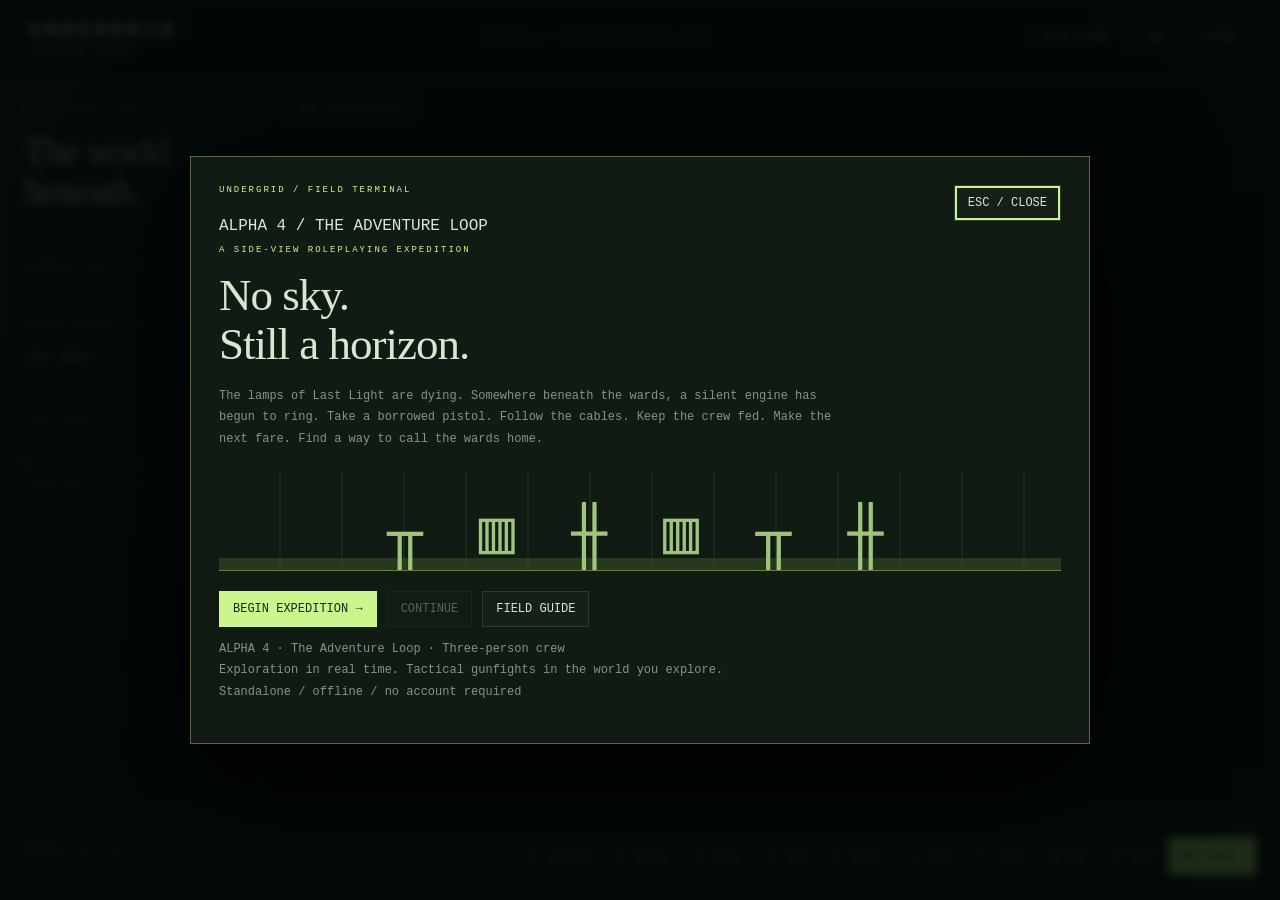
<file: releases/UNDERGRID_ADVENTURE_Alpha_4.html>
<!doctype html>
<html lang="en"><head><meta charset="utf-8"><meta name="viewport" content="width=device-width,initial-scale=1,viewport-fit=cover"><meta name="theme-color" content="#080e0c"><title>Undergrid Adventure · Alpha 4</title><style>:root{color-scheme:dark;--bg:#080e0c;--panel:#101915;--line:#2a3b30;--ink:#dbe6cf;--dim:#849582;--lime:#ccf58b;--cyan:#8ed5cd;--amber:#e7af73;--red:#f28a75}*{box-sizing:border-box}body{margin:0;background:var(--bg);color:var(--ink);font:12px 'Courier New',monospace;height:100dvh;display:grid;grid-template-rows:76px minmax(0,1fr) 90px}button{font:inherit;color:inherit;cursor:pointer;border:1px solid var(--line);background:#142018;padding:10px 13px;transition:background .15s}button:hover{background:#2a3c28;border-color:var(--lime)}button:focus-visible,canvas:focus-visible{outline:2px solid var(--lime);outline-offset:-3px}button:disabled{opacity:.35;cursor:default}header{display:flex;align-items:center;justify-content:space-between;padding:0 28px;border-bottom:1px solid var(--line);gap:20px}.wordmark{font-size:21px;letter-spacing:4px;font-weight:bold}.wordmark span{display:block;font-size:9px;letter-spacing:7px;color:var(--lime);margin-top:4px}.chapter{font-size:10px;letter-spacing:2px;color:var(--dim)}.header-actions{display:flex;gap:7px}.header-actions button{background:transparent;font-size:10px}main{display:grid;grid-template-columns:260px minmax(0,1fr);min-height:0}aside{padding:27px 24px;overflow:auto;border-right:1px solid var(--line);position:relative;background:linear-gradient(135deg,#131e16,#0b130f)}.eyebrow{font-size:9px;letter-spacing:1.8px;color:var(--dim);line-height:1.5}h1{font-family:Georgia,serif;font-weight:normal;font-size:37px;line-height:1.1;letter-spacing:-1px;margin:15px 0 25px}h2{font-size:16px;font-weight:normal;margin:10px 0;color:var(--lime)}p{line-height:1.8;color:var(--dim);font-size:11px}.divider{height:1px;background:var(--line);margin:22px 0}.depth{font-size:10px;color:var(--cyan);margin-top:16px}.objective{color:var(--ink)}.text-button{padding:8px 0;border:0;background:none;width:100%;text-align:left;font-size:10px;color:var(--lime)}.text-button span{float:right}.crew-card{border:1px solid var(--line);padding:10px;margin-top:9px;cursor:pointer}.crew-card.active{border-color:#8ba564;background:#1d2a1a}.crew-card strong{font-size:11px}.crew-card small{color:var(--dim);float:right}.bar{height:3px;background:#303b30;margin:9px 0 5px}.bar i{display:block;height:100%;background:var(--lime)}.crew-stats{font-size:9px;color:var(--dim);display:flex;justify-content:space-between}.aside-bottom{color:var(--dim);font-size:8px;letter-spacing:1px;line-height:2.4;margin-top:24px}.aside-bottom small{letter-spacing:0}.status-dot{display:inline-block;width:5px;height:5px;background:var(--lime);margin-right:5px}#stage{position:relative;overflow:hidden;background:#050c09}canvas{display:block;width:100%;height:100%;touch-action:none}.scene-top{position:absolute;left:24px;right:24px;top:20px;display:flex;justify-content:space-between;font-size:9px;letter-spacing:1.5px;color:var(--dim);pointer-events:none}#mode{color:var(--lime);border:1px solid #526c3d;padding:7px 10px;background:#101a13d9}#coordinates{padding:8px}#sceneCaption{position:absolute;left:24px;bottom:25px;pointer-events:none;font-size:8px;letter-spacing:2px;color:#71836d}#sceneCaption b{display:block;margin-top:7px;color:#adbd9d;font-size:10px;font-weight:normal}#toast{position:absolute;left:50%;top:65px;transform:translateX(-50%);background:#15241aee;border:1px solid #6b8351;padding:13px 20px;text-align:center;max-width:90%;font-size:11px;opacity:0;pointer-events:none;transition:opacity .2s;line-height:1.6}#toast.on{opacity:1}#interact{position:absolute;bottom:65px;left:50%;transform:translateX(-50%);background:#0d1a12ed;padding:10px 18px;border:1px solid #769555;font-size:11px;color:var(--lime);display:none;pointer-events:none}#targetInfo{position:absolute;right:24px;bottom:25px;color:var(--amber);background:#0b140fed;padding:10px;white-space:pre-line;line-height:1.8;font-size:10px;pointer-events:none}#targetInfo:empty{display:none}footer{border-top:1px solid var(--line);display:flex;align-items:center;gap:20px;padding:12px 24px;background:#101812}.weapon-readout{min-width:190px;display:grid;gap:5px}.weapon-readout strong{font-size:12px;color:var(--lime);font-weight:normal}#ammo{font-size:10px;color:var(--dim)}.actions{display:flex;gap:5px;margin-left:auto;flex-wrap:wrap}.actions button{font-size:11px;padding:12px 10px;color:var(--lime)}.actions button span{font-size:9px;color:var(--dim);margin-left:5px}.actions .primary,.primary{background:var(--lime);color:#1a2613;border-color:var(--lime)}#shade{position:fixed;inset:0;background:#020805d9;z-index:20;display:flex;align-items:center;justify-content:center;padding:24px;backdrop-filter:blur(5px)}#shade[hidden]{display:none}#panel{max-width:900px;width:100%;max-height:90dvh;overflow:auto;background:#111b14;border:1px solid #536a43;padding:28px;box-shadow:0 30px 120px #000}#panel h1{font-size:45px;color:var(--ink);margin:16px 0}#panel h2{color:var(--ink)}#panel p{font-size:12px;max-width:640px}#panel .close{float:right}.tag{font-size:9px;color:var(--lime);letter-spacing:2px}.grid{display:grid;grid-template-columns:repeat(auto-fill,minmax(190px,1fr));gap:12px;margin-top:20px}.card{padding:17px;border:1px solid var(--line);background:#0d160f}.card h3{color:var(--lime);font-size:13px;font-weight:normal}.card p{font-size:11px!important}.card button{margin-top:8px}.muted{color:var(--dim)}.amber{color:var(--amber)}.row{display:flex;gap:10px;flex-wrap:wrap;margin-top:18px}#touch{display:none;position:absolute;bottom:8px;left:8px;right:8px;gap:5px;justify-content:center}#touch button{touch-action:none;padding:12px;background:#15241ddd;user-select:none}.map-layout{display:grid;grid-template-columns:repeat(3,1fr);gap:10px;margin:25px 0}.map-room{padding:20px 10px;border:1px solid #3d5140;position:relative}.map-room.current{border-color:var(--lime);color:var(--lime)}.map-room small{display:block;font-size:9px;color:var(--dim);margin-top:7px}.title-art{height:100px;border-bottom:1px solid #647e42;margin:20px 0;background:repeating-linear-gradient(90deg,transparent 0 60px,#4d673a22 60px 62px),linear-gradient(0deg,#26391d 0 12%,transparent 12% 100%);display:flex;align-items:end;justify-content:space-around;color:#9ec57b;letter-spacing:10px;font-size:60px;overflow:hidden}label{display:block;margin:10px 0}input[type=file]{max-width:100%}
@media(max-width:1100px){main{grid-template-columns:210px minmax(0,1fr)}aside{padding:20px 17px}h1{font-size:30px}.actions button span{display:none}.weapon-readout{min-width:160px}footer{padding:10px 15px}.chapter{display:none}}@media(pointer:coarse){#touch{display:flex}#sceneCaption{display:none}#interact{bottom:70px}}@media(max-width:700px){body{grid-template-rows:58px minmax(0,1fr) 105px}header{padding:0 12px;gap:8px}.wordmark{font-size:15px;letter-spacing:2px}.wordmark span{font-size:7px;letter-spacing:4px}.header-actions button{padding:8px}.header-actions span{display:none}main{grid-template-columns:1fr}aside{display:none}footer{padding:8px;gap:6px;align-items:start;flex-direction:column}.weapon-readout{display:flex;align-items:center;gap:12px;width:100%;font-size:9px}.weapon-readout .eyebrow{font-size:8px}.weapon-readout strong{font-size:10px}.actions{margin:0;gap:4px;width:100%}.actions button{flex:1;padding:12px 5px;font-size:10px}#panel{padding:20px}#panel h1{font-size:34px}.scene-top{left:12px;right:12px}#coordinates{display:none}.map-layout{grid-template-columns:repeat(2,1fr)}#sceneCaption{bottom:15px;font-size:7px}#toast{top:60px;width:90%}#targetInfo{right:12px;bottom:65px}}

/* Persistent crew controls remain visible on narrow viewports. */
#crewDock{position:absolute;z-index:8;top:64px;left:20px;display:flex;gap:6px;max-width:calc(100% - 40px);flex-wrap:wrap;pointer-events:auto}.quick-crew{display:grid;grid-template-columns:16px minmax(60px,1fr) 30px;gap:4px 8px;align-items:center;background:#111e16ed;border-color:#536841;min-width:145px;padding:9px 10px;text-align:left}.quick-crew.chosen{border-color:var(--lime);background:#24371bdd;box-shadow:inset 0 2px var(--lime)}.crew-index{font-size:10px;color:var(--dim);grid-row:1/3}.crew-label b{display:block;font-size:11px;max-width:130px;overflow:hidden;text-overflow:ellipsis}.crew-label small{display:block;margin-top:4px;color:var(--dim);font-size:9px}.ap-readout{font-size:26px;line-height:1;text-align:center;color:var(--lime);grid-row:1/3;grid-column:3}.ap-readout small{display:block;font-size:8px;letter-spacing:1px;margin-top:4px}.ap-pips{display:flex;gap:4px}.ap-pips i{height:4px;width:17px;background:#384732}.ap-pips i.lit{background:var(--lime)}.next-crew{font-size:10px;background:#13231bed}.next-crew small{font-size:8px}.quick-crew.fallen{opacity:.45}.complete{opacity:.65}input{background:#0c160f;border:1px solid var(--line);color:var(--ink);font:inherit;padding:9px;max-width:200px}#toast{top:154px}#panel h2{margin-top:22px}#panel .row button{align-self:center}
@media(max-width:900px){#crewDock{left:12px;max-width:calc(100% - 24px)}.quick-crew{min-width:125px;grid-template-columns:12px 1fr 25px;gap:3px 5px;padding:7px}.crew-label b{font-size:10px}.ap-readout{font-size:23px}.next-crew{padding:7px}}
@media(max-width:700px){#crewDock{top:56px;display:grid;grid-template-columns:repeat(3,minmax(0,1fr)) 42px;gap:4px;width:calc(100% - 24px);max-width:none}.quick-crew{min-width:0;grid-template-columns:minmax(0,1fr) 20px;padding:7px 5px;gap:4px}.crew-index{display:none}.crew-label b{font-size:9px;max-width:70px}.crew-label small{font-size:8px}.ap-readout{font-size:22px;grid-column:2}.ap-pips i{width:11px}.next-crew{font-size:9px;padding:4px}.next-crew small{font-size:7px}#toast{top:145px}#sceneCaption{display:none}#targetInfo{max-width:230px}.chapter{display:none}}
.loadout-hero{display:flex;align-items:center;gap:20px;border-bottom:1px solid var(--line)}.loadout-hero canvas{width:210px;height:140px;max-width:45%}.card canvas{width:100%;height:85px;object-fit:contain;image-rendering:auto;background:#09130e}.card canvas[data-armor-art]{height:125px}
#bossReadout{position:absolute;left:20px;right:20px;bottom:110px;background:#251e13ed;border:1px solid var(--amber);color:var(--amber);padding:10px;font-size:10px;line-height:1.6;pointer-events:none}.loadout-hero h1{overflow-wrap:anywhere}@media(max-width:700px){#bossReadout{left:10px;right:10px;bottom:130px;font-size:9px}.actions button{padding:11px 3px}}
#interact{pointer-events:auto;cursor:pointer;white-space:normal;max-width:90%;line-height:1.5}#lesson{position:absolute;left:24px;right:24px;bottom:18px;color:#91aa80;font-size:10px;pointer-events:none;line-height:1.5}#sceneCaption{display:none}#moment{position:absolute;z-index:9;bottom:63px;left:20px;max-width:430px;background:#122219f5;border:1px solid #7a985a;padding:13px 36px 13px 15px;box-shadow:0 10px 35px #0007}#moment small{display:block;letter-spacing:2px;font-size:8px;color:var(--dim)}#moment b{display:block;margin:7px 0;color:var(--lime);font-size:14px}#moment span{display:block;font-size:11px;line-height:1.7;color:var(--ink)}#moment button{margin-top:9px;padding:6px 10px}.moment-close{position:absolute;right:4px;top:0;border:0;background:transparent}#tactical{position:absolute;left:15px;right:15px;bottom:45px;display:flex;gap:5px;align-items:center;flex-wrap:wrap;z-index:7}#tactical[hidden]{display:none}#tactical button{font-size:9px;background:#15261dee;padding:8px}#tactical span{font-size:9px;color:var(--amber);background:#0d1a12e8;padding:8px}.loadout-tabs{display:flex;gap:6px;flex-wrap:wrap;margin:20px 0 10px}.loadout-tabs button{font-size:10px}.loadout-tabs .primary{color:#172410}#panel [hidden]{display:none!important}#panel [data-loadout-section]{margin-top:20px}@media(max-width:700px){#moment{left:12px;right:12px;bottom:145px;max-width:none}#lesson{bottom:65px;font-size:8px;left:12px;right:12px}#tactical{bottom:125px;left:10px;right:10px;gap:3px}#tactical button{padding:7px 6px;font-size:8px}#tactical span{font-size:8px}#interact{bottom:115px;font-size:9px}#touch{bottom:12px}.actions{gap:3px}.actions button{padding:10px 2px;font-size:9px}.loadout-tabs{gap:4px}.loadout-tabs button{padding:8px;font-size:9px}}

.appearance-settings{margin:12px 0;color:var(--dim);font-size:10px}.appearance-settings summary{cursor:pointer;padding:8px;border-bottom:1px solid var(--line)}
</style></head>
<body><header><div class="wordmark">UNDERGRID<span>ADVENTURE</span></div><div class="chapter">ALPHA 4 / THE ADVENTURE LOOP</div><div class="header-actions"><button data-action="help">? <span>FIELD GUIDE</span></button><button data-action="save">SAVE</button><button data-action="system">SYSTEM</button></div></header>
<main><aside><div class="eyebrow">EXPEDITION / 001</div><h1>The world<br>beneath.</h1><div class="divider"></div><div class="eyebrow">CURRENT LOCATION</div><h2 id="location"></h2><p id="flavor"></p><div class="depth" id="depth"></div><div class="divider"></div><div class="eyebrow">ACTIVE OBJECTIVE</div><p id="objective" class="objective"></p><button class="text-button" data-action="journal">OPEN JOURNAL <span>↗</span></button><div class="divider"></div><div class="eyebrow">YOUR CREW</div><div id="crew"></div><div class="aside-bottom"><span class="status-dot"></span> LOCAL SIGNAL ACTIVE<br><small>Progress stays on this device.</small></div></aside>
<section id="stage"><div id="crewDock" aria-label="Quick crew selection"></div><canvas id="view" aria-label="Side-view exploration and tactical battlefield" tabindex="0"></canvas><div class="scene-top"><span id="mode">FREE EXPLORATION</span><span id="coordinates"></span></div><div id="lesson"></div><div id="moment" hidden></div><div id="tactical" hidden></div><div id="toast" role="status"></div><div id="bossReadout" hidden></div><div id="targetInfo"></div><button id="interact" data-action="interact"></button><div id="sceneCaption"><span>LOW WARDS AUTHORITY</span><b>NO SKY. STILL A HORIZON.</b></div><div id="touch"><button data-hold="a" aria-label="Move left">◀</button><button data-hold="d" aria-label="Move right">▶</button><button data-hold="w" aria-label="Climb up">↑</button><button data-hold="s" aria-label="Climb down">↓</button><button data-key=" " aria-label="Jump">JUMP</button><button data-action="interact">USE</button></div></section></main>
<footer><div class="weapon-readout"><span class="eyebrow" id="actorName">ROOK / DRIFTER</span><strong id="weaponName"></strong><span id="ammo"></span></div><div class="actions"><button data-action="interact">E <span>INTERACT</span></button><button data-action="reload">R <span>RELOAD</span></button><button data-action="overwatch">O <span>WATCH</span></button><button data-action="grenade">G <span>FRAG</span></button><button data-action="heal">H <span>MEDKIT</span></button><button data-action="inventory">I <span>PACK</span></button><button data-action="tools">T <span>TOOLS</span></button><button data-action="map">M <span>MAP</span></button><button data-action="quickweapon">V <span>SWAP</span></button><button data-action="end" class="primary" id="endTurn">END TURN →</button></div></footer>
<div id="shade" hidden><section id="panel" role="dialog" aria-modal="true" aria-labelledby="panelTitle"></section></div><script>'use strict';
// World coordinates are independent of viewport. Platforms are one-way floors;
// ladders form a graph used by squad movement and enemy pathfinding.
const UG = {};
UG.weapons = {
 pistol:{name:'Salvage pistol',range:520,opt:240,damage:16,mag:8,ap:1,acc:82,pen:1,desc:'Mobile sidearm. Cheap shots; dependable up close.'},
 rifle:{name:'Ward carbine',range:850,opt:440,damage:23,mag:6,ap:1,acc:84,pen:3,desc:'General purpose. Effective across shafts and catwalks.'},
 shotgun:{name:'Breach gun',range:300,opt:140,damage:35,mag:3,ap:1,acc:90,pen:0,desc:'Close range. Heavy knockback and suppression.'},
 sniper:{name:'Surveyor long rifle',range:1250,opt:800,damage:42,mag:3,ap:2,acc:93,pen:5,desc:'Two AP. Long range and armor penetration.'}
};
UG.enemyTypes={
 scav:{name:'Ash scavenger',hp:32,weapon:'pistol',armor:0,role:'flanker',xp:16},
 sentry:{name:'Ward deserter',hp:44,weapon:'rifle',armor:2,role:'marksman',xp:24},
 hound:{name:'Wire hound',hp:26,weapon:'pistol',armor:0,role:'rush',xp:18},
 heavy:{name:'Furnace guard',hp:62,weapon:'shotgun',armor:4,role:'flanker',xp:35},
 keeper:{name:'The Bellkeeper',hp:155,weapon:'rifle',armor:5,role:'boss',xp:120}
};
const platform=(id,x,y,w)=>({id,x,y,w});
const ladder=(x,top,bottom)=>({x,top,bottom});
const obj=(id,type,x,y,name,extra={})=>({id,type,x,y,name,...extra});
const enemy=(id,type,x,y)=>({id,type,x,y});
UG.rooms={
 hearth:{name:'Last Light',subtitle:'A settlement built around a borrowed sun.',depth:182,color:'#c9ef91',theme:'settlement',w:1600,h:1000,
 platforms:[platform('floor',0,880,1600),platform('market',170,660,490),platform('roof',910,660,540),platform('watch',580,440,500)],
 ladders:[ladder(240,660,880),ladder(1010,660,880),ladder(610,440,660)],
 objects:[obj('mara','npc',400,880,'Mara / signal keeper'),obj('cot','rest',160,880,'The warm bunk'),obj('shop','shop',440,660,'Ivo / supply exchange'),obj('hearth-note','lore',760,440,'A letter without a sky',{text:'Mara keeps a lamp burning above the bunks. Nobody remembers who started it. Nobody turns it off. The old relay rang last night. Three notes. A human voice between them.'}),obj('east','door',1490,880,'To the Cableworks',{to:'cable',sx:100,sy:880}),obj('down','door',1230,660,'Sump access',{to:'sump',sx:100,sy:880}),obj('tram','tram',970,440,'Dead rail terminal')],enemies:[],covers:[{id:'h1',x:740,y:880,hp:35}],barrels:[]},
 cable:{name:'The Cableworks',subtitle:'Every wire leads somewhere. Some still carry voices.',depth:206,color:'#a7ce86',theme:'works',w:1800,h:1000,
 platforms:[platform('floor',0,880,1800),platform('west',80,660,640),platform('east',940,660,770),platform('upper',520,440,800),platform('crown',1050,230,650)],
 ladders:[ladder(220,660,880),ladder(1090,660,880),ladder(650,440,660),ladder(1180,440,660),ladder(1230,230,440)],
 objects:[obj('west','door',70,880,'Last Light',{to:'hearth',sx:1400,sy:880}),obj('fuse','loot',1530,230,'A live relay fuse',{item:'fuse',text:'Still warm. The stamp reads: DO NOT ANSWER THE THIRD BELL.'}),obj('vera','recruit',520,660,'Vera / pinned courier',{companion:'vera'}),obj('cache-c','loot',300,660,'Courier ammunition',{ammo:24,meds:1}),obj('exit','door',1700,880,'The Furnace Mile',{to:'furnace',sx:100,sy:880}),obj('archive-exit','door',1700,230,'Upper archive hatch',{to:'archive',sx:100,sy:880,gate:'rig'})],
 enemies:[enemy('c1','scav',920,880),enemy('c2','scav',1340,880),enemy('c3','sentry',1450,660)],covers:[{id:'cbox1',x:740,y:880,hp:32},{id:'cbox2',x:1220,y:880,hp:32},{id:'cbox3',x:1320,y:660,hp:35}],barrels:[{id:'cb',x:1170,y:880}]},
 sump:{name:'The Drowned Sump',subtitle:'The water remembers the shape of the city.',depth:264,color:'#8ed5cd',theme:'water',w:1600,h:1000,
 platforms:[platform('floor',0,880,1600),platform('west',100,660,600),platform('east',880,660,620),platform('top',450,440,680)],
 ladders:[ladder(200,660,880),ladder(1030,660,880),ladder(620,440,660),ladder(980,440,660)],
 objects:[obj('home','door',60,880,'Last Light',{to:'hearth',sx:1230,sy:660}),obj('orren','recruit',1330,660,'Orren / stranded engineer',{companion:'orren'}),obj('rig','loot',750,440,'Surveyor climbing rig',{item:'rig',text:'A powered ascender. The sealed archive hatch is within reach now.'}),obj('sump-loot','loot',400,660,'Sealed maintenance chest',{weapon:'shotgun',credits:25}),obj('pump','relay',1410,880,'Drainage pump'),obj('furnace','door',1500,660,'Furnace underpass',{to:'furnace',sx:250,sy:660}),obj('sump-lore','lore',500,440,'Maintenance log 88',{text:'We built the city downward to escape the heat above. Now the heat comes from below. Someone has reversed the pumps.'})],
 enemies:[enemy('s1','hound',650,880),enemy('s2','hound',1100,880),enemy('s3','scav',1220,660)],covers:[{id:'sbox',x:900,y:880,hp:30}],barrels:[{id:'sb',x:960,y:880}]},
 furnace:{name:'The Furnace Mile',subtitle:'A stolen heart, still beating beneath the foundry.',depth:312,color:'#e7af73',theme:'fire',w:1800,h:1000,
 platforms:[platform('floor',0,880,1800),platform('west',120,660,600),platform('east',900,660,750),platform('bridge',430,440,1000)],
 ladders:[ladder(250,660,880),ladder(1060,660,880),ladder(650,440,660),ladder(1310,440,660)],
 objects:[obj('cable','door',60,880,'Cableworks',{to:'cable',sx:1650,sy:880}),obj('sump','door',180,660,'Sump passage',{to:'sump',sx:1400,sy:660}),obj('heart','loot',1550,660,'The condenser heart',{item:'heart',text:'A whole settlement could run on this. Why was it disconnected?'}),obj('furnace-cache','loot',550,440,'Deserter armory',{weapon:'rifle',ammo:30}),obj('bell','door',1710,880,'The Bell Engine',{to:'bell',sx:100,sy:880,gate:'signal'}),obj('steam','hazard',820,880,'Steam rupture'),obj('valve','valve',750,440,'Steam pressure valve')],
 enemies:[enemy('f1','heavy',1020,880),enemy('f2','sentry',1470,660),enemy('f3','scav',1150,440)],covers:[{id:'fbox1',x:650,y:880,hp:38},{id:'fbox2',x:1340,y:660,hp:38}],barrels:[{id:'fb',x:1210,y:880}]},
 archive:{name:'The Silent Archive',subtitle:'The forgotten do not always stay quiet.',depth:146,color:'#b8b0e4',theme:'archive',w:1500,h:1000,
 platforms:[platform('floor',0,880,1500),platform('west',100,660,550),platform('east',850,660,550),platform('top',420,440,700)],
 ladders:[ladder(230,660,880),ladder(1010,660,880),ladder(580,440,660),ladder(960,440,660)],
 objects:[obj('back','door',70,880,'Cableworks',{to:'cable',sx:1600,sy:230}),obj('cipher','loot',1050,440,'Signal cipher',{item:'cipher',text:'Not a distress signal. An invitation. The engine has been calling for its keepers.'}),obj('longrifle','loot',1220,660,'Surveyor case',{weapon:'sniper',ammo:15}),obj('archive-lore','lore',500,660,'The evacuation order',{text:'SURFACE STATUS: UNKNOWN. Evacuation was never completed. The Bell Engine is a transmitter, not a weapon. The wards were built to shelter people until someone answered.'}),obj('shortcut','tram',630,880,'Archive rail terminal')],
 enemies:[enemy('a1','sentry',900,880),enemy('a2','sentry',1200,660)],covers:[{id:'abox',x:720,y:880,hp:36}],barrels:[{id:'ab',x:1030,y:880}]},
 bell:{name:'The Bell Engine',subtitle:'At the edge of silence, a voice.',depth:370,color:'#d4e99f',theme:'engine',w:1700,h:1000,
 platforms:[platform('floor',0,880,1700),platform('west',150,660,500),platform('east',980,660,550),platform('top',490,440,800)],
 ladders:[ladder(260,660,880),ladder(1160,660,880),ladder(590,440,660),ladder(1090,440,660)],
 objects:[obj('back','door',65,880,'Furnace Mile',{to:'furnace',sx:1620,sy:880}),obj('engine','engine',1390,880,'The listening terminal'),obj('bell-loot','loot',700,440,'Keeper emergency supplies',{meds:3,ammo:30,grenades:2}),obj('bell-tram','tram',390,660,'Engine rail terminal')],
 enemies:[enemy('b1','keeper',1300,880),enemy('b2','sentry',1250,660),enemy('b3','hound',1030,880)],covers:[{id:'bbox',x:760,y:880,hp:45},{id:'bbox2',x:1110,y:880,hp:40}],barrels:[{id:'bb',x:1160,y:880}]}
};
UG.companions={vera:{name:'Vera',role:'Courier',weapon:'rifle',hp:66,armor:1,color:'#8ed5cd',desc:'A steady carbine and an eye for high ground. Her courier satchel adds 20 rounds on recruitment.'},orren:{name:'Orren',role:'Engineer',weapon:'shotgun',hp:85,armor:3,color:'#e7af73',desc:'A close-range anchor. Repairs the squad for 8 HP after each encounter.'}};
UG.lore={};
</script><script>/* Wardbound: authored districts, Undergrid arsenal and survival contracts. */
Object.assign(UG.weapons,{
 smg:{name:'Submachine gun',range:490,opt:250,damage:12,mag:18,ap:1,acc:78,pen:1,burst:2,desc:'Two rounds per burst. Mobile suppression, costly ammunition.'},
 handcannon:{name:'Hand cannon',range:430,opt:180,damage:31,mag:5,ap:1,acc:72,pen:5,knock:24,desc:'Armor punch and knockback. Heavy recoil costs accuracy.'},
 needle:{name:'Needle pistol',range:550,opt:320,damage:13,mag:8,ap:1,acc:89,pen:6,toxin:5,desc:'Deep penetration. Toxin deals 5 damage at the next activation.'},
 laser:{name:'Laser rifle',range:1000,opt:600,damage:24,mag:8,ap:1,acc:93,pen:3,desc:'Long, accurate firing lanes. Low impact; no knockback.'},
 arc:{name:'Arc gun',range:600,opt:350,damage:25,mag:5,ap:1,acc:83,pen:4,shock:true,desc:'Shock removes an extra action point next activation.'},
 flame:{name:'Flame projector',range:320,opt:160,damage:25,mag:6,ap:1,acc:92,pen:1,burn:7,ignoreCover:true,desc:'Ignores low cover and ignites targets. Short range.'},
 launcher:{name:'Grenade launcher',range:700,opt:430,damage:32,mag:3,ap:2,acc:77,pen:2,blast:105,desc:'Two AP. Explosive impact harms anyone nearby, including allies.'},
 plasma:{name:'Plasma gun',range:800,opt:450,damage:44,mag:3,ap:2,acc:82,pen:6,blast:70,desc:'Heavy energy blast. Pierces armor; watch your crew’s spacing.'},
 heavy:{name:'Heavy machine gun',range:950,opt:550,damage:36,mag:9,ap:2,acc:78,pen:4,suppress:true,desc:'Two AP. Every shot suppresses, even a hit.'},
 chainblade:{name:'Chainblade',range:78,opt:60,damage:39,mag:0,ap:1,acc:94,pen:7,melee:true,desc:'No ammunition. Armor-ripping melee; close the distance first.'},
 railgun:{name:'Dead-letter marksman',range:1200,opt:700,damage:34,mag:5,ap:1,acc:90,pen:4,desc:'A courier’s custom marksman rifle. Earned by settling old accounts.'}
});
UG.weapons.shotgun.knock=20;
UG.armors={
 leathers:{name:'Patchwork leathers',save:0,move:35,desc:'Light and forgiving. +35 move units per AP.'},
 mesh:{name:'Ward mesh',save:3,move:0,desc:'+3 armor with no mobility penalty.'},
 plate:{name:'Breach plate',save:7,move:-45,desc:'+7 armor; -45 move units per AP.'},
 ceramic:{name:'Ceramic firecoat',save:4,move:-15,fire:true,desc:'+4 armor; immune to burn. -15 move units.'},
 ghost:{name:'Courier ghostweave',save:2,move:20,evade:10,desc:'+2 armor, +10 evasion, +20 move units.'},
 carapace:{name:'Blacksite carapace',save:9,move:-65,desc:'+9 armor; -65 move units. Rare armored anchor.'}
};
UG.gear={none:{name:'No gear',desc:'Travel light.'},targeter:{name:'Targeter',acc:8,desc:'+8 ranged accuracy.'},respirator:{name:'Respirator',toxin:true,desc:'Blocks toxin and chemical seep exposure.'},climbrig:{name:'Climbing rig',move:50,desc:'+50 units per move AP. Works on every ladder route.'},medrig:{name:'Field medic rig',heal:20,desc:'Medkits restore 20 extra HP.'},shockground:{name:'Grounding braid',shock:true,desc:'Immune to shock AP loss.'},salvager:{name:'Magnetic salvage rig',salvage:3,desc:'+3 salvage per cleared district. Each equipped rig contributes.'}};
UG.mods={none:{name:'Factory parts',desc:'No modification.'},sighted:{name:'Optic rail',acc:7,desc:'+7 accuracy; -2 damage.',damage:-2},hot:{name:'Hot-load breech',damage:6,acc:-7,desc:'+6 damage; -7 accuracy.'},piercer:{name:'Penetrator feed',pen:3,damage:-2,desc:'+3 penetration; -2 damage.'}};
UG.talents={aim:{name:'Steady hands',desc:'+3 ranged accuracy per rank.',max:4},power:{name:'Hard hitter',desc:'+2 weapon damage per rank.',max:4},runner:{name:'Tunnel legs',desc:'+20 move units per AP per rank.',max:4},medic:{name:'Street medicine',desc:'+8 medkit healing per rank.',max:4}};
UG.dyes={'phosphor':'#ccf58b',cyan:'#8ed5cd',amber:'#e7af73',violet:'#b8b0e4',rose:'#efb0ac'};
Object.assign(UG.enemyTypes,{
 smuggler:{name:'Rust Jackal',hp:52,weapon:'smg',armor:2,role:'flanker',xp:32},
 chemist:{name:'Sump needlehand',hp:48,weapon:'needle',armor:1,role:'marksman',xp:36},
 burner:{name:'Ashline torch',hp:64,weapon:'flame',armor:3,role:'flanker',xp:42},
 shocker:{name:'Relay enforcer',hp:66,weapon:'arc',armor:4,role:'marksman',xp:45},
 gunner:{name:'Belt-fed bruiser',hp:88,weapon:'heavy',armor:5,role:'marksman',xp:55},
 medic:{name:'Jackal stitcher',hp:50,weapon:'pistol',armor:2,role:'medic',xp:40},
 bomber:{name:'Demolition runner',hp:40,weapon:'handcannon',armor:0,role:'bomber',xp:35},
 drone:{name:'Survey drone',hp:38,weapon:'laser',armor:3,role:'marksman',xp:35},
 cutter:{name:'Chainblade collector',hp:80,weapon:'chainblade',armor:5,role:'rush',xp:50},
 jackal:{name:'Rusk / the toll collector',hp:165,weapon:'handcannon',armor:7,role:'boss',xp:130},
 warden:{name:'Contractor Nine',hp:210,weapon:'plasma',armor:8,role:'boss',xp:175}
});
UG.gates={power:'Restore Last Light’s power. Bring a live fuse to Mara.',rig:'A powered climbing rig is required. Search the Sump.',signal:'Mara must decode the signal before this bulkhead opens.',railPass:'Repair the freight locomotive. See Switch at Rustmarket.',sluice:'Deliver filter membranes to the clinic, then open the sluice.',liftPower:'Recover a power coupler and repair the counterweight lift.',blackkey:'Settle Vera’s courier ledger at the contract board for an access key.',convoy:'Escort the freight train before entering the outer sidings.'};
// Each layout is authored separately. Geometry arrays are [x,y,width].
function district(id,name,subtitle,depth,color,theme,geometry,ladderData,objects,foes,coverData,barrelData){
 UG.rooms[id]={name,subtitle,depth,color,theme,w:1900,h:1000,platforms:geometry.map((p,i)=>platform(i?'deck'+i:'floor',...p)),ladders:ladderData.map(l=>ladder(...l)),objects,enemies:foes.map(e=>enemy(...e)),covers:coverData.map((p,i)=>({id:id+'-c'+i,x:p[0],y:p[1],hp:45})),barrels:barrelData.map((p,i)=>({id:id+'-b'+i,x:p[0],y:p[1]}))};
}
const door=(id,x,y,name,to,sx=100,sy=880,gate)=>obj(id,'door',x,y,name,{to,sx,sy,gate});
const loot=(id,x,y,name,extra)=>obj(id,'loot',x,y,name,extra);
const lore=(id,x,y,name,text)=>obj(id,'lore',x,y,name,{text});
UG.rooms.hearth.objects.push(door('market-road',190,660,'Rustmarket / freight concourse','market',100,880,'power'),obj('wardboard','contracts',720,880,'Last Light / work board'));
UG.rooms.bell.objects.push(door('dead-rail',1470,660,'The Dead Rail','deadrail',120,880,'signal'));
UG.rooms.archive.objects.find(o=>o.id==='archive-lore').text='A stack of passenger manifests with every destination scratched out. The tickets are still being issued. Someone on the other end keeps collecting the fares.';
UG.rooms.archive.objects.find(o=>o.id==='cipher').text='Freight routing codes hidden inside a maintenance hymn. Vera recognizes the courier stamp. She refuses to say whose it is.';
UG.rooms.sump.objects.find(o=>o.id==='sump-lore').text='PUMP SHIFT 88: Paid two days late. Filter order cancelled. If the water goes black again, tell the office it was black when we got here.';
district('market','Rustmarket','Debts, diesel and second chances. Nothing here is free.',221,'#d3c38b','settlement',
 [[0,880,1900],[80,660,700],[1050,660,750],[450,440,1000]],[[240,660,880],[1230,660,880],[650,440,660],[1180,440,660]],
 [door('home',70,880,'Last Light','hearth',190,660),obj('switch','contracts',560,880,'Switch / freight dispatcher'),obj('bench','workbench',760,660,'Tinker’s bench'),obj('supply','shop',380,660,'Ivo’s wholesale counter'),obj('bunks','rest',220,880,'Crew bunks'),obj('market-tram','tram',1340,880,'Freight concourse'),door('yard',1800,880,'Switchyard Nine','yard'),door('clinic',1720,660,'The Blackwater Gardens','garden'),door('lift',1420,440,'Counterweight station','skyhooks',120,880,'liftPower'),lore('market-note',820,440,'Missing shift','A photograph pinned beneath a debt notice. Orren checks the face and turns the notice around. “Not this time,” he says.')],[],[[950,880]],[]);
district('yard','Switchyard Nine','A locomotive waits on blocks. The Jackals charge rent for its shadow.',248,'#bdbb85','rail',
 [[0,880,1900],[140,680,530],[850,680,950],[440,470,830],[1180,250,620]],[[280,680,880],[1020,680,880],[580,470,680],[1230,470,680],[1250,250,470]],
 [door('market',70,880,'Rustmarket','market',1740,880),loot('axle',1560,250,'Freight axle assembly',{item:'axle',scrap:5}),obj('locomotive','vehicle',1600,880,'Locomotive 09 / service hatch'),door('slag',1760,680,'Ashline / slag terraces','slag',100,880),door('works',1800,250,'The Rivet Foundry','foundry',100,880),loot('toolbox',450,680,'Track crew tool chest',{gear:'climbrig',scrap:8}),lore('yard-ticket',740,470,'An unpaid fare','A child’s drawing in the locomotive cab: three people and a dog, all wearing respirators. On the back, a destination nobody at the yard admits to knowing.')],
 [['y1','smuggler',1000,880],['y2','medic',1450,880],['y3','sentry',1430,680]],[[710,880],[1280,880],[1250,680]],[[1180,880],[1500,680]]);
district('slag','Ashline Terraces','Orange light. Black snow. A toll at every ladder.',338,'#e9a775','fire',
 [[0,880,1900],[90,690,750],[1090,690,710],[380,470,610],[1120,470,660],[700,250,700]],[[250,690,880],[1250,690,880],[600,470,690],[1260,470,690],[860,250,470],[1200,250,470]],
 [door('yard',65,880,'Switchyard Nine','yard',1770,680),loot('diesel',1540,470,'Sealed diesel canister',{item:'diesel',scrap:5}),loot('torch-case',500,470,'Ashline flame-projector case',{weapon:'flame',armorKey:'ceramic',ammo:24}),obj('rusk-cache','salvage',1610,880,'Rusk’s toll safe'),door('docks',1800,880,'The Cinder Docks','docks',120,880,'sluice'),lore('slag-scar',1000,250,'Twenty-seven names','Someone has scratched twenty-seven names into a pipe. The newest name has been crossed out. There is wet paint on Rusk’s glove.')],
 [['sl1','burner',1100,880],['sl2','bomber',1450,880],['sl3','jackal',1600,690],['sl4','smuggler',1300,470]],[[760,880],[1320,880],[1430,690]],[[1000,880],[1200,880],[1510,690]]);
district('foundry','The Rivet Foundry','The machines stopped. The payroll kept going.',290,'#cca98b','works',
 [[0,880,1900],[80,650,590],[820,650,1000],[420,420,650],[1170,420,650],[850,210,620]],[[260,650,880],[1020,650,880],[560,420,650],[1310,420,650],[980,210,420],[1250,210,420]],
 [door('yard',70,880,'Switchyard Nine','yard',1740,250),loot('drive',1500,650,'Locomotive drive regulator',{item:'drive',scrap:6}),loot('coupler',1280,210,'Counterweight power coupler',{item:'coupler'}),loot('foundry-armor',600,420,'Breach-worker locker',{armorKey:'plate',weapon:'heavy',ammo:27}),obj('apprentice','rescue',1620,420,'Nix / Orren’s former apprentice'),door('blacksite',1830,880,'Blacksite Delta freight lock','blacksite',100,880,'blackkey')],
 [['fo1','gunner',1000,880],['fo2','shocker',1450,650],['fo3','cutter',1600,880]],[[720,880],[1260,650],[1410,880]],[[1230,880],[1430,650]]);
district('garden','Blackwater Gardens','Mushrooms for supper. Chemicals for breakfast.',312,'#88c9a1','water',
 [[0,880,1900],[120,670,650],[970,670,830],[460,450,1000],[100,240,610]],[[250,670,880],[1100,670,880],[620,450,670],[1220,450,670],[580,240,450]],
 [door('market',65,880,'Rustmarket','market',1680,660),loot('membrane',540,240,'Unopened filter membranes',{item:'membrane',gear:'respirator'}),loot('needle-case',1360,450,'Chemical survey kit',{weapon:'needle',scrap:6}),obj('chemical-seep','chemical',810,880,'Chemical seep / respirator advised'),door('dock',1760,670,'Drainage sluice / Cinder Docks','docks',100,880,'sluice'),lore('garden-book',500,670,'A cook’s ledger','One column for mouths fed. One for debts. For the last three weeks, someone has been paying the difference with stolen ammunition.')],
 [['g1','chemist',1080,880],['g2','hound',1390,880],['g3','chemist',1430,670]],[[700,880],[1250,880],[1330,670]],[[1160,880]]);
district('docks','Cinder Docks','A market on chains above an ocean nobody has measured.',392,'#8ecbd0','water',
 [[0,880,1900],[80,660,550],[790,660,1040],[420,440,690],[1300,440,510],[900,230,640]],[[250,660,880],[1000,660,880],[570,440,660],[1430,440,660],[1000,230,440],[1420,230,440]],
 [door('garden',60,880,'Blackwater Gardens','garden',1750,670),door('slag',170,660,'Ashline pipe road','slag',1760,880),loot('cargo',1510,230,'Stolen clinic shipment',{item:'clinicCargo',meds:2}),loot('dock-armory',1550,440,'Smuggler weapons crate',{weapon:'launcher',gear:'salvager',scrap:8}),obj('dock-tram','tram',450,880,'Dock cargo rail'),lore('dock-rope',1020,440,'The empty cradle','A cable cradle descends into black water. Every morning it returns with fresh bootprints. Tonight there are two sets.')],
 [['d1','smuggler',950,880],['d2','medic',1350,880],['d3','bomber',1500,660],['d4','sentry',1470,440]],[[720,880],[1190,880],[1340,660]],[[1080,880],[1300,880],[1400,660]]);
district('deadrail','The Dead Rail','Old fares. Older grudges. Vera knows the way.',365,'#b7b0da','rail',
 [[0,880,1900],[160,680,680],[1050,680,740],[470,450,870],[980,240,730]],[[300,680,880],[1190,680,880],[650,450,680],[1210,450,680],[1180,240,450]],
 [door('bell',65,880,'Bell Engine service road','bell',1480,660),loot('ledger',1500,240,'Vera’s courier ledger',{item:'ledger'}),loot('courier-kit',650,450,'A courier’s spare skin',{armorKey:'ghost',gear:'targeter',scrap:6}),door('yard',1790,880,'Freight cut / Switchyard Nine','yard',1650,880,'railPass'),lore('dead-ticket',500,680,'An unsent apology','“Vera: I didn’t sell you out. I sold the route. I thought you’d already left.” The envelope contains enough credits for one ticket. No name.')],
 [['dr1','smuggler',950,880],['dr2','sentry',1300,680],['dr3','drone',1460,450]],[[700,880],[1150,680]],[[1120,880],[1260,680]]);
district('skyhooks','The Skyhook Stack','A city suspended on counterweights and bad promises.',125,'#d0d3a2','lift',
 [[0,880,1900],[90,680,470],[780,680,1030],[350,470,650],[1160,470,640],[660,250,850]],[[230,680,880],[980,680,880],[480,470,680],[1320,470,680],[830,250,470],[1360,250,470]],
 [door('market',65,880,'Rustmarket counterweight lift','market',1370,440),loot('wages',1400,250,'Missing lift-workers’ wages',{item:'wages',credits:30}),loot('sky-armory',1460,470,'Union watch locker',{weapon:'laser',gear:'shockground',armorKey:'mesh'}),obj('sky-tram','tram',400,880,'Upper freight rail'),lore('sky-note',500,470,'A little garden','A tomato plant growing from a helmet. Someone has rigged a rifle targeter to turn its light toward the leaves. In a place like this, that is a serious commitment.')],
 [['sk1','drone',980,880],['sk2','shocker',1400,680],['sk3','gunner',1310,470]],[[720,880],[1230,680],[1260,470]],[[1120,880],[1400,680]]);
district('blacksite','Blacksite Delta','No insignia. No receipts. The armory is still warm.',440,'#92bfcd','archive',
 [[0,880,1900],[100,650,620],[940,650,850],[420,430,740],[1230,430,570],[900,220,700]],[[270,650,880],[1110,650,880],[590,430,650],[1370,430,650],[1020,220,430],[1380,220,430]],
 [door('foundry',65,880,'Foundry freight lock','foundry',1760,880),loot('blackcase',1490,220,'Unregistered weapons cache',{weapon:'plasma',armorKey:'carapace',item:'blackcase',scrap:10}),loot('delta-gear',1500,430,'Contingency locker',{weapon:'arc',gear:'medrig',meds:3}),lore('delta-note',550,430,'Transfer order','Three signatures. All the same handwriting. Orren folds the paper, puts it back, and tells you there are better things to steal.')],
 [['bs1','warden',1380,880],['bs2','drone',1510,650],['bs3','shocker',1180,430],['bs4','medic',1030,880]],[[760,880],[1200,880],[1380,650]],[[1050,880],[1250,880],[1400,650]]);
district('convoy','The Rolling Mile','One train. One payroll. Everybody wants a piece.',273,'#d4bc8e','convoy',
 [[0,880,1900],[80,680,600],[900,680,920],[450,460,850]],[[250,680,880],[1080,680,880],[610,460,680],[1220,460,680]],
 [obj('cab','vehicle',1700,880,'Locomotive cab / finish the run'),loot('convoy-kit',560,460,'Escort emergency locker',{meds:3,ammo:36,grenades:2}),obj('convoy-exit','convoyExit',100,880,'Brake van / abandon run')],
 [['cv1','bomber',980,880],['cv2','smuggler',1290,880],['cv3','gunner',1530,680]],[[730,880],[1170,880],[1350,680]],[[1090,880],[1310,880],[1440,680]]);
UG.contracts={
 freight:{name:'A living on the rails',from:'Switch / Freight Union',text:'The locomotive needs an axle, diesel and a drive regulator. Salvage the yard, Ashline and Rivet Foundry. A working train means paid work for all of us.',needs:['axle','diesel','drive'],reward:{credits:110,scrap:12,flag:'railPass',weapon:'smg'},result:'Locomotive 09 runs again. You have a freight charter. The escort contract is now available.'},
 water:{name:'What we drink',from:'Clinic / Last Light',text:'Recover unopened filter membranes above the Blackwater Gardens. The clinic will open the dock sluice in exchange.',needs:['membrane'],reward:{credits:65,scrap:6,flag:'sluice',gear:'respirator'},result:'The taps run clear. The clinic gives you the Cinder Docks sluice code.'},
 lift:{name:'The weight of wages',from:'Lift-workers’ union',text:'A power coupler from the Foundry will restart the counterweight lift. The Skyhook Stack has been cut off for weeks.',needs:['coupler'],reward:{credits:70,scrap:8,flag:'liftPower',gear:'climbrig'},result:'The counterweights move. A new district hangs above Rustmarket.'},
 ledger:{companion:'vera',name:'Old routes, old wounds',from:'Vera / courier debt',text:'Someone at the Dead Rail kept a ledger of sold routes. Find it. Bring Vera if you want to hear her side.',needs:['ledger'],choices:[{id:'burn',name:'Burn the ledger / protect the couriers',text:'Vera holds the flame without shaking. “Now we owe them nothing.”',bond:2,rep:2,reward:{credits:35,weapon:'railgun',flag:'blackkey'}},{id:'sell',name:'Sell it to the broker / take the money',text:'The broker counts the money twice. Vera says nothing for the rest of the trip.',bond:-1,rep:-2,reward:{credits:160,weapon:'railgun',flag:'blackkey'}}],reward:{scrap:8},result:'An old freight access key falls out of the binding. Blacksite Delta is reachable through the Foundry.'},
 apprentice:{companion:'orren',name:'The kid who stayed',from:'Orren / Rivet Foundry',text:'Nix stayed behind to keep the foundry pumps alive. Get them out. Orren swears he does not care. He checks every doorway.',needs:['nix'],choices:[{id:'clinic',name:'Send Nix to the clinic / bring the medicine',text:'Nix gets a clean bunk. Orren sits beside it until morning.',bond:2,rep:2,reward:{meds:4,gear:'medrig'}},{id:'crew',name:'Give Nix a workshop / take the tools',text:'Nix opens a bench at Rustmarket. Orren leaves his old wrench on it.',bond:1,rep:1,reward:{scrap:22,weapon:'handcannon'}}],reward:{credits:55},result:'Nix made it back. For once, a debt is paid in something other than blood.'},
 cargo:{name:'Medicine before bullets',from:'Clinic / Cinder Docks',text:'The Jackals lifted a clinic shipment. Retrieve it from the crane deck above Cinder Docks.',needs:['clinicCargo'],reward:{credits:85,meds:3,gear:'medrig'},result:'The clinic puts your crew’s name on the wall. Not as patients, this time.'},
 wages:{name:'Payday at gunpoint',from:'Skyhook lift-workers',text:'The missing wages are in an enforcer’s lockbox at the top of the Stack. Return them before the workers start taking the lift apart.',needs:['wages'],reward:{credits:110,scrap:10,armorKey:'ghost'},result:'Someone buys a round. Someone starts singing. For an evening, the Stack feels like a home.'},
 toll:{name:'No more tolls',from:'Ashline tenants',text:'Rusk has been taxing the ladders. Clear the Ashline Terraces and let the shift workers move freely.',clear:'slag',reward:{credits:100,scrap:12,weapon:'handcannon'},result:'The toll notices come down. Rusk’s old safe is yours to crack.'},
 escort:{name:'The Rolling Mile',from:'Switch / Freight Union',text:'Repair the locomotive, board at Switchyard Nine, and bring the freight through an ambush. The first job is never the easy one.',needs:['convoyReceipt'],requires:'railPass',reward:{credits:150,scrap:15,flag:'convoy',weapon:'launcher'},result:'The train arrives with its cargo intact. Switch calls you reliable. In the wards, that is almost a title.'},
 cache:{name:'No receipts',from:'Anonymous / Blacksite Delta',text:'A caller wants the serial plates from an unregistered weapons cache. You keep the weapons. Do not ask who signed the order.',needs:['blackcase'],requires:'blackkey',reward:{credits:180,scrap:18,armorKey:'carapace'},result:'The caller pays without speaking. Later, your contract record is missing. The credits are real.'}
};
UG.roomConnections=()=>Object.entries(UG.rooms).flatMap(([id,r])=>r.objects.filter(o=>o.type==='door').map(o=>({from:id,to:o.to,gate:o.gate})));
</script><script>/* Alpha 3 — small, interactive additions to the established wards. */
UG.rooms.market.objects.push(door('tenements',100,660,'Tenement Nine / residential road','tenement',100,880,'power'));
UG.rooms.skyhooks.objects.push(door('vent-road',1750,470,'Vent Cathedral maintenance road','vents',100,1480,'liftPower'));
UG.rooms.sump.objects.push(door('pressure-lock',1100,440,'Flooded pressure lock','pressure',100,880,'diving'));
UG.rooms.docks.objects.push(door('pressure-dock',1730,660,'Submerged cargo tunnel','pressure',1800,880,'diving'));
UG.rooms.deadrail.objects.push(door('quiet-door',360,680,'An apartment with a working radio','quiet',100,880,'cutter'));
UG.gates.diving='A diving apparatus is required. Help the clinic at Tenement Nine.';
UG.gates.cutter='Sealed steel. Restore the Vent Cathedral’s power for a cutting tool.';
UG.gates.pumps='Lower the pressure in the flooded vault before entering the excavation lock.';
UG.rooms.tenement={name:'Tenement Nine',subtitle:'People still live here. The city forgot to check.',depth:244,color:'#d8c098',theme:'settlement',w:1800,h:1000,
 platforms:[platform('floor',0,880,1800),platform('flats',100,670,470),platform('clinic',830,670,870),platform('roof',400,440,650),platform('secret',1370,350,330)],
 ladders:[ladder(240,670,880),ladder(1020,670,880),ladder(500,440,670)],
 objects:[door('market',65,880,'Rustmarket','market',160,660),obj('clinic','clinic',1170,670,'Sable / ward clinic'),obj('lights','machine',400,880,'Tenement power breaker',{machine:'tenement-lights'}),obj('shelter','rest',200,880,'Residents’ shelter'),obj('roof-hook','anchor',1470,350,'Roofline grapple anchor'),loot('resident-cache',1590,350,'The tenants’ emergency cache',{gear:'medrig',item:'roofCache',scrap:8}),obj('evidence','investigate',700,440,'The missing meter readings'),door('radio',1730,880,'A boarded-up apartment','quiet',100,880,'cutter')],
 enemies:[enemy('t1','desperate',1000,880),enemy('t2','desperate',1450,670)],covers:[{id:'tbox',x:800,y:880,hp:40}],barrels:[]};
UG.rooms.vents={name:'Vent Cathedral',subtitle:'A lung made of iron. Someone has been holding its breath.',depth:98,color:'#b6d5ac',theme:'vent',w:1550,h:1650,
 platforms:[platform('floor',0,1480,1550),platform('west',80,1200,470),platform('east',850,1200,430),platform('bridge',370,900,700),platform('upper',650,590,800),platform('crown',200,280,550),platform('hook-ledge',1200,280,270)],
 ladders:[ladder(220,1200,1480),ladder(1000,1200,1480),ladder(490,900,1200),ladder(950,900,1200),ladder(810,590,900),ladder(690,280,590),{...ladder(1330,590,1480),type:'lift'}],
 objects:[door('skyhooks',65,1480,'Skyhook maintenance road','skyhooks',1690,470),obj('lift-bottom','machine',1330,1480,'Freight lift / ground control',{machine:'vent-lift'}),obj('lift-top','machine',1330,590,'Freight lift / upper control',{machine:'vent-lift'}),obj('generator','machine',480,280,'Cathedral generator',{machine:'vent-generator'}),obj('steam','machine',950,1200,'Steam bypass valve',{machine:'vent-steam'}),obj('vent-hook','anchor',1320,280,'Fan housing grapple anchor'),loot('fan-cache',1430,280,'High fan maintenance cache',{item:'fanCache',scrap:12}),obj('latch','automaton',1040,900,'Latch / maintenance unit'),door('excavation',1460,1480,'Excavator Zero service lock','excavator',100,1280,'pumps'),lore('fan-note',800,590,'Shift reminder','When the fans stop, the knocking starts. Nobody puts that in the maintenance manual.')],
 enemies:[enemy('v1','drone',1050,1480),enemy('v2','shocker',1100,1200),enemy('v3','drone',970,590)],covers:[{id:'vbox',x:800,y:1480,hp:40}],barrels:[{id:'vbarrel',x:1150,y:1480}]};
UG.rooms.pressure={name:'The Pressure Vault',subtitle:'Water against the glass. Something tapping back.',depth:490,color:'#8bbfc9',theme:'water',w:1900,h:1350,
 platforms:[platform('floor',0,1230,1900),platform('arrival',0,880,1900),platform('west',100,620,520),platform('east',920,620,850),platform('crown',460,360,720)],
 ladders:[ladder(250,880,1230),ladder(1310,880,1230),ladder(250,620,880),ladder(1090,620,880),ladder(550,360,620),ladder(1030,360,620)],
 objects:[door('sump',65,880,'Sump pressure lock','sump',1050,440),door('docks',1810,880,'Cinder Docks cargo tunnel','docks',1680,660),obj('drain','machine',1500,1230,'Emergency flood pump',{machine:'vault-pump'}),obj('seal','machine',950,1230,'Buckled service barrier',{machine:'vault-barrier'}),loot('vault-ledger',1660,1230,'Flood-control records',{item:'pressureRecord'}),loot('vault-cache',1080,360,'Emergency survey tools',{weapon:'arc',scrap:10}),door('excavator',1800,1230,'Excavation pressure conduit','excavator',100,1280,'pumps'),lore('wet-note',400,620,'A dry photograph','Six people in a room that is now underwater. In the photograph, all six are looking at a seventh chair.')],
 enemies:[enemy('p1','chemist',1200,880),enemy('p2','drone',1440,620)],covers:[{id:'pbox',x:960,y:880,hp:40}],barrels:[{id:'pbarrel',x:1100,y:1230}]};
UG.rooms.excavator={name:'Excavator Zero',subtitle:'The foreman is gone. The machine has not noticed.',depth:610,color:'#d6b08b',theme:'excavation',w:2000,h:1400,
 platforms:[platform('floor',0,1280,2000),platform('west',120,1040,600),platform('east',1030,1040,850),platform('service',480,800,950),platform('roof',1050,550,800)],
 ladders:[ladder(250,1040,1280),ladder(1180,1040,1280),ladder(620,800,1040),ladder(1240,800,1040),ladder(1350,550,800)],
 objects:[door('vents',65,1280,'Vent Cathedral service lock','vents',1390,1480),door('vault',180,1040,'Pressure Vault conduit','pressure',1760,1230),obj('left-breaker','machine',600,1040,'Port stabilizer breaker',{machine:'boss-port'}),obj('right-breaker','machine',1450,550,'Starboard stabilizer breaker',{machine:'boss-starboard'}),obj('coolant','machine',760,800,'Emergency coolant',{machine:'boss-coolant'}),obj('excavation-log','investigate',1780,1280,'Foreman’s control station'),loot('foreman-kit',380,1040,'Foreman’s emergency locker',{meds:4,ammo:48,grenades:2}),door('quiet',1920,1280,'Workers’ return tunnel','quiet',700,880,'excavated')],
 enemies:[enemy('core','excavator',1570,1280),enemy('port','stabilizer',1320,1040),enemy('starboard','stabilizer',1600,550)],covers:[{id:'exbox',x:900,y:1280,hp:60}],barrels:[{id:'exbarrel',x:1450,y:1280}]};
UG.rooms.quiet={name:'Room for One',subtitle:'The radio is warm. The kettle is not.',depth:250,color:'#cebd9d',theme:'shelter',w:850,h:1000,
 platforms:[platform('floor',0,880,850),platform('loft',230,650,470)],ladders:[ladder(340,650,880)],
 objects:[door('tenement',65,880,'Tenement Nine','tenement',1660,880),door('deadrail',760,880,'Dead Rail service corridor','deadrail',350,680),obj('radio','investigate',500,650,'A still-functioning radio'),obj('bunk','rest',300,880,'Forgotten shelter'),loot('old-case',650,650,'Someone kept a packed bag',{armorKey:'ghost',item:'quietBag'})],enemies:[],covers:[],barrels:[]};
Object.assign(UG.enemyTypes,{desperate:{name:'Unpaid ward guard',hp:40,weapon:'rifle',armor:2,role:'flanker',xp:20},stabilizer:{name:'Excavator stabilizer',hp:68,weapon:'laser',armor:4,role:'fixed',xp:35},excavator:{name:'Excavator Zero',hp:210,weapon:'heavy',armor:9,role:'fixed',xp:180}});
Object.assign(UG.companions,{sable:{name:'Sable',role:'Street medic',weapon:'needle',hp:82,armor:1,color:'#efb0ac',desc:'A medic who knows the wards by their wounds. Stabilizes survivors without spending a kit; medkits heal the active crew more effectively.'},latch:{name:'Latch',role:'Maintenance unit',weapon:'arc',hp:100,armor:3,color:'#b8b0e4',desc:'A stubborn repair automaton. Its coil core resists shock. Carries old maintenance codes and an accurate arc gun.'}});
UG.machines={
 'tenement-lights':{room:'tenement',kind:'power',x:400,y:880,flag:'residentsPower',text:'Restore the residential lights. Orren can bridge the breaker; otherwise use an arc gun or spend 4 salvage.',methods:['engineer','arc','scrap']},
 'vent-lift':{room:'vents',kind:'lift',x:1330,y:1480,top:590,flag:'liftUsed',text:'Ride the freight cage between the ground and upper deck. 2 AP in combat.',methods:['ride']},
 'vent-generator':{room:'vents',kind:'power',x:480,y:280,flag:'ventPower',text:'Restore the cathedral generator. Orren or Latch can repair it, or fit 6 salvage / an arc charge.',methods:['engineer','arc','scrap'],cost:6},
 'vent-steam':{room:'vents',kind:'steam',x:1100,y:1200,controlX:950,flag:'ventSteam',text:'The bypass releases scalding steam on the eastern deck. Toggle for 1 AP in combat.',methods:['toggle']},
 'vault-barrier':{room:'pressure',kind:'barrier',x:950,y:1230,hp:55,flag:'vaultWall',text:'Buckled steel. A cutting tool or chainblade opens it; heavy fire or explosives also work.',methods:['cut','shoot','frag']},
 'vault-pump':{room:'pressure',kind:'pump',x:1500,y:1230,flag:'pumps',text:'Drain the flooded work floor. Orren/Latch, an arc charge, or 6 salvage can restore the pump.',methods:['engineer','arc','scrap'],cost:6},
 'boss-port':{room:'excavator',kind:'component',x:600,y:1040,target:'port',flag:'portBreaker',text:'Trip the port stabilizer remotely. 1 AP; changes the excavator’s shield state.',methods:['toggle']},
 'boss-starboard':{room:'excavator',kind:'component',x:1450,y:550,target:'starboard',flag:'starboardBreaker',text:'Trip the starboard stabilizer. 1 AP. The main core will enter its exposed phase.',methods:['toggle']},
 'boss-coolant':{room:'excavator',kind:'coolant',x:760,y:800,flag:'bossCoolant',text:'Flood the core coolant manifold. Disables its floor surge; costs 1 AP.',methods:['toggle']}
};
// Reuse barriers and electrical machinery in the established world.
UG.rooms.cable.platforms.push(platform('hidden-deck',60,230,410));UG.rooms.cable.objects.push(obj('courier-hook','anchor',250,230,'Courier roof anchor'),loot('courier-roof',130,230,'An old courier drop',{scrap:12,item:'courierDrop'}));
UG.rooms.foundry.objects.push(obj('sealed-locker','machine',700,880,'Sealed freight locker',{machine:'foundry-locker'}));
UG.machines['foundry-locker']={room:'foundry',kind:'cache',x:700,y:880,hp:40,flag:'foundryLocker',text:'A welded locker: use the cutter, a chainblade, heavy fire or a frag.',methods:['cut','shoot','frag'],reward:{weapon:'launcher',scrap:12}};
UG.rooms.yard.objects.push(obj('yard-junction','machine',480,880,'Track junction box',{machine:'yard-junction'}));
UG.machines['yard-junction']={room:'yard',kind:'power',x:480,y:880,flag:'yardLamps',text:'Restore the work lamps for safer sightlines. An engineer, arc gun or 4 salvage can bridge the circuit.',methods:['engineer','arc','scrap']};
Object.assign(UG.contracts,{
 homes:{name:'People behind the meters',from:'Tenement Nine / residents',text:'Investigate the meter readings on the roof, then restore residential power or settle the guards’ arrears at the breaker. Keep people in their homes.',needs:['meterReadings'],requires:'residentsPower',reward:{credits:65,gear:'targeter',flag:'homesSaved'},result:'The lights come on behind patched windows. The guards put their guns away. The residents leave a grappling winch at the board for your crew.'},
 clinic:{name:'First, do no harm',from:'Sable / ward clinic',text:'Stabilize the injured courier at the Tenement clinic. A field medkit is enough; a crew medic can help for free. Bring the clinic a clear-water supply from the Gardens job.',needs:['courierStable'],requires:'sluice',reward:{credits:45,meds:3,flag:'clinicReady'},result:'The clinic has clean water and time to breathe. Sable can join at the Tenement counter. A diving apparatus is yours to borrow.'},
 lung:{name:'A city needs to breathe',from:'Skyhook / vent workers',text:'Restart the Vent Cathedral generator. Machinery, lights and old maintenance codes will come back with it.',requires:'ventPower',needs:['ventRecord'],reward:{credits:100,scrap:12,flag:'lungReady'},result:'The fans begin turning. Latch can leave its post, and a powered cutting tool is signed out to your crew.'},
 pressure:{name:'Below the waterline',from:'Flood-control workers',text:'Drain the Pressure Vault and retrieve the flood records beyond its buckled barrier. There is more behind those pressure doors.',needs:['pressureRecord'],requires:'pumps',reward:{credits:95,scrap:10,flag:'pressureKnown'},result:'The old evacuation arrows now point toward a working return tunnel. The excavation service lock is open.'},
 machine:{name:'The last shift never ended',from:'Mara / infrastructure ledger',text:'Disable Excavator Zero’s stabilizers, stop its core, and read the foreman’s station. Keep the machine from digging through an inhabited ward.',needs:['foremanLog'],requires:'excavated',reward:{credits:180,scrap:20,armorKey:'carapace'},result:'The digging stops. A hundred people sleep through the night without knowing your names. That is a good kind of work.'},
 radio:{name:'Someone left the kettle on',from:'Unclaimed / old radio channel',text:'Find the occupied frequency in the boarded-up apartment, then recover its packed bag. No bounty, no deadline. Just a voice asking if anyone is there.',needs:['radioMessage','quietBag'],reward:{credits:35,gear:'shockground'},result:'You leave a reply on the radio. The next morning, there is a fresh cup on the table. Nobody saw who brought it.'}
});

UG.rooms.pressure.objects.push(obj('attendant','patient',340,620,'Injured flood-control attendant'));
</script><script>/* Alpha 4: existing-world improvements and deliberately entered challenges. */
UG.roomTiers={hearth:0,cable:1,sump:1,furnace:2,archive:2,bell:3,market:0,yard:2,slag:3,foundry:3,garden:2,docks:3,deadrail:3,skyhooks:4,blacksite:5,convoy:3,tenement:1,vents:4,pressure:4,excavator:6,quiet:0,trial:0};
UG.skills={
 deadeye:{name:'Deadeye',role:'PRECISION',cost:1,desc:'1 AP: +20 accuracy and +2 penetration for your next shot this round.'},
 brace:{name:'Brace',role:'HEAVY / SURVIVAL',cost:1,desc:'1 AP: two-AP guns cost one AP and gain +3 armor until next round. Moving breaks the stance.'},
 dash:{name:'Combat dash',role:'MOBILITY',cost:1,desc:'1 AP: your next movement can cover 1.8× normal route distance. Once per round.'},
 patch:{name:'Field patch',role:'MEDICAL',cost:1,desc:'1 AP: heal the most injured nearby crew member for 35 and clear burn/toxin. No kit; once per encounter.'},
 overload:{name:'Overload',role:'TECHNICAL',cost:1,desc:'1 AP: shock and suppress the selected hostile within 600 units and clear line of sight. Once per encounter; machinery takes 12 damage.'},
 breach:{name:'Shaped frag',role:'EXPLOSIVES',cost:2,desc:'2 AP + one frag: aim a stronger 53-damage blast. Allies still take damage.'}
};
UG.weaponSources={pistol:'Starter equipment',rifle:'Restore Last Light for Mara',shotgun:'Sump maintenance chest',sniper:'Archive surveyor case',smg:'Repair the freight locomotive',handcannon:'Ashline bounty or workbench',needle:'Blackwater survey cache',laser:'Skyhook watch locker',arc:'Blacksite locker or workbench',flame:'Ashline weapons case',launcher:'Dock armory or freight escort',plasma:'Blacksite unregistered cache',heavy:'Rivet Foundry locker',chainblade:'Workbench pattern',railgun:'Settle Vera’s courier ledger'};
// Small physical steps teach jumping without disrupting the original ladder paths.
UG.rooms.hearth.platforms.push(platform('step-one',780,830,90),platform('step-two',920,775,90),platform('step-three',1050,720,90));
UG.rooms.hearth.objects.push(loot('starter-stash',805,830,'A drifter’s spare magazine',{ammo:12,scrap:3}));
// A restrained set of authored encounter groups, rather than every floor at once.
const squads={cable:{c1:'gate',c2:'gantry',c3:'gantry'},sump:{s1:'pumps',s2:'pumps',s3:'walkway'},furnace:{f1:'floor',f2:'upper',f3:'upper'},archive:{a1:'stacks',a2:'balcony'},yard:{y1:'freight',y2:'freight',y3:'roof'},garden:{g1:'waterline',g2:'waterline',g3:'balcony'}};
for(const [id,groups] of Object.entries(squads))for(const e of UG.rooms[id].enemies)e.squad=groups[e.id];
UG.mods.focused={name:'Union focus rail',acc:11,damage:0,desc:'+11 accuracy. An awarded precision pattern; no damage tradeoff.'};
UG.gear.blastliner={name:'Blast liner',blastResist:true,desc:'Halves incoming explosion damage. Awarded by freight defense work.'};
UG.activities={
 salvage:{name:'The lost consignment',tier:2,objective:'recover',fee:0,xp:65,credits:45,scrap:7,reward:{mod:'focused'},desc:'Recover a freight case and carry it to the exit. You can fight, bypass or suppress its guards.',foes:[['r1','scav',750,880],['r2','sentry',1230,660],['r3','hound',1100,880]]},
 defense:{name:'Three minutes of light',tier:3,objective:'defend',rounds:3,fee:10,xp:95,credits:70,scrap:10,reward:{gear:'blastliner'},desc:'Keep the relay intact through three hostile rounds, or repel all attackers sooner. Its health is separate from your crew.',foes:[['r1','smuggler',1050,880],['r2','sentry',1250,660],['r3','heavy',1390,880]]},
 extraction:{name:'Wrong side of the cordon',tier:5,objective:'escape',fee:10,xp:110,credits:85,scrap:12,reward:{weapon:'laser'},desc:'Reach the extraction hatch. An elite cordon is guarding the direct road. Killing everyone is optional.',foes:[['r1','gunner',1100,880],['r2','shocker',1300,660],['r3','cutter',1390,880]]},
 warrant:{name:'Collector’s last notice',tier:5,objective:'leader',fee:15,xp:130,credits:100,scrap:14,reward:{weapon:'handcannon'},desc:'Defeat the named collector. Its escort is not the objective. Watch the elevated firing lane.',foes:[['r1','jackal',1230,880],['r2','sentry',1350,660],['r3','hound',1050,880]]}
};
UG.rooms.trial={name:'Freight work site',subtitle:'Paid work. Real ammunition. Your choice to take it.',depth:280,color:'#c9c091',theme:'rail',w:1600,h:1000,platforms:[platform('floor',0,880,1600),platform('west',80,660,550),platform('east',880,660,640),platform('bridge',380,440,850)],ladders:[ladder(220,660,880),ladder(1080,660,880),ladder(540,440,660),ladder(1110,440,660)],objects:[obj('job-case','activity',1100,440,'Freight consignment'),obj('job-exit','activity',1490,880,'Extraction hatch'),obj('job-abort','activity',90,880,'Return to dispatcher')],enemies:[],covers:[{id:'trial-c1',x:610,y:880,hp:40},{id:'trial-c2',x:1000,y:880,hp:45},{id:'trial-c3',x:1170,y:660,hp:40}],barrels:[{id:'trial-b1',x:930,y:880}]};

UG.rooms.trial.objects.push(obj('job-relay','activity',600,880,'Relay / repair +35 HP'));
// Three existing sites get tangible, persistent work-floor interactions.
UG.utilities={belt:{room:'furnace',kind:'belt',x:420,y:880,name:'Foundry conveyor drive'},crane:{room:'docks',kind:'cargo',x:1040,y:440,name:'Hanging cargo release'},runoff:{room:'garden',kind:'drain',x:800,y:450,name:'Runoff isolation valve'}};
for(const [id,u] of Object.entries(UG.utilities))UG.rooms[u.room].objects.push(obj('utility-'+id,'utility',u.x,u.y,u.name,{utility:id}));
</script><script>/* The Hollow Signal — exploration, tactical encounters and presentation.
   All persistent world mutations live in S. Runtime paths/FX never enter saves. */
(() => {
const $=s=>document.querySelector(s), cv=$('#view'), ctx=cv.getContext('2d');
const clamp=(n,a,b)=>Math.max(a,Math.min(b,n)), dist=(a,b)=>Math.hypot(a.x-b.x,a.y-b.y);
const KEY='undergrid.hollow-signal.v2';
let S=null, battle=null, modal=true, active=0, keys={}, cam={x:0,y:0}, viewport={w:1000,h:700,scale:1}, fx=[], paths=new Map(), hover=null, grenadeMode=false, clock=0, toastTime=0, saveClock=0, last=0, walking=0;
const room=()=>UG.rooms[S.room];
const actors=()=>S.party;
const selected=()=>actors()[active]||actors()[0];
const alive=()=>actors().filter(a=>a.hp>0);
const weapon=a=>combatWeapon(a);
const world=()=>S.world[S.room];
const enemies=()=>room().enemies.map(e=>livingEnemy({...UG.enemyTypes[e.type],...e,...world().enemies[e.id],enemy:true,maxhp:UG.enemyTypes[e.type].hp})).filter(e=>e.hp>0);
const covers=()=>room().covers.filter(c=>(world().covers[c.id]??c.hp)>0);
const barrels=()=>room().barrels.filter(b=>!world().opened[b.id]);
function fresh(){const worlds={};for(const [id,r] of Object.entries(UG.rooms))worlds[id]={enemies:Object.fromEntries(r.enemies.map(e=>[e.id,{hp:UG.enemyTypes[e.type].hp,x:e.x,y:e.y}])),opened:{},covers:{},machines:{}};
return upgrade({version:2,room:'hearth',party:[{id:'rook',name:'Rook',role:'Drifter',x:290,y:880,hp:90,maxhp:90,weapon:'pistol',mag:8,armor:1,color:'#ccf58b',dir:1,vy:0}],world:worlds,visited:['hearth'],items:{},weapons:['pistol'],ammo:64,meds:4,grenades:3,credits:35,xp:0,level:1,kills:0,flags:{},journal:[],checkpoint:'hearth',ending:false});}
function notify(text){$('#toast').textContent=text;$('#toast').classList.add('on');toastTime=5;}
function log(text){S.journal.unshift(text);S.journal=S.journal.slice(0,40);}
function save(quiet=false){if(!S)return false;if(S.adventure?.run){if(!quiet)notify('Complete or leave the paid job before saving.');return false;}if(transitActors.size){if(!quiet)notify('Wait for the winch or lift to finish before saving.');return false;}if(battle){if(!quiet)notify('Finish or retreat from the encounter before saving.');return false;}try{localStorage.setItem(KEY,JSON.stringify(saveSnapshot()));if(!quiet)notify('Expedition saved.');return true;}catch{if(!quiet)notify('Local storage unavailable. Export a backup in SYSTEM.');return false;}}
function validate(d){
 d=upgrade(d);
 if(!d||d.version!==2||!Object.hasOwn(UG.rooms,d.room)||!Array.isArray(d.party)||d.party.length<1||d.party.length>3)throw Error('Not a Hollow Signal v2 save.');
 const finite=n=>typeof n==='number'&&Number.isFinite(n);
 for(const k of ['ammo','meds','grenades','credits','xp','level','kills'])if(!finite(d[k])||d[k]<0||d[k]>1e7)throw Error('Invalid resources.');
 if(!Array.isArray(d.weapons)||!d.weapons.every(w=>Object.hasOwn(UG.weapons,w))||!Array.isArray(d.visited)||!d.visited.every(r=>Object.hasOwn(UG.rooms,r))||!Array.isArray(d.journal)||!d.journal.every(t=>typeof t==='string'))throw Error('Invalid expedition data.');
 if(!d.items||!d.flags||!UG.rooms[d.checkpoint])throw Error('Missing expedition data.');
 const ids=new Set();for(const a of [...d.party,...d.reserve]){if(!a||!(a.id==='rook'||Object.hasOwn(UG.companions,a.id))||ids.has(a.id)||!Object.hasOwn(UG.weapons,a.weapon)||!finite(a.hp)||!finite(a.maxhp)||a.maxhp<1||a.maxhp>10000||!finite(a.x)||!finite(a.y)||a.x<0||a.x>UG.rooms[d.room].w||a.y<0||a.y>UG.rooms[d.room].h||!finite(a.mag)||a.mag<0||a.mag>weapon(a).mag||!finite(a.armor))throw Error('Invalid crew.');ids.add(a.id);a.hp=clamp(a.hp,0,a.maxhp);a.vy=0;a.name=a.id==='rook'?'Rook':UG.companions[a.id].name;a.role=a.id==='rook'?'Drifter':UG.companions[a.id].role;a.color=a.id==='rook'?'#ccf58b':UG.companions[a.id].color;}
 if(!d.party.some(a=>a.id==='rook')||!d.party.some(a=>a.hp>0))throw Error('Missing living crew.');
 for(const [id,r] of Object.entries(UG.rooms)){const w=d.world?.[id];if(!w||!w.enemies||!w.opened||!w.covers)throw Error('Incomplete world.');for(const e of r.enemies){let q=w.enemies[e.id];if(!q||!finite(q.hp)||q.hp<0||q.hp>UG.enemyTypes[e.type].hp||!finite(q.x)||!finite(q.y)||q.x<0||q.x>r.w||q.y<0||q.y>r.h)throw Error('Invalid hostile data.');}}
 validateExpansion(d);validateLiving(d);validateAdventure(d);return d;
}
function restore(){try{return validate(JSON.parse(localStorage.getItem(KEY)));}catch{return null;}}
function close(){modal=false;$('#shade').hidden=true;keys={};cv.focus();}
function panel(title,body){modal=true;keys={};$('#shade').hidden=false;$('#panel').innerHTML=`<button class="close" data-action="close">ESC / CLOSE</button><div class="tag">UNDERGRID / FIELD TERMINAL</div><h2 id="panelTitle">${title}</h2>${body}`;$('#panel').querySelector('button').focus();}
const escape=s=>String(s).replace(/[&<>"']/g,c=>({'&':'&amp;','<':'&lt;','>':'&gt;','"':'&quot;',"'":'&#39;'}[c]));
function title(){const has=!!restore();panel('ALPHA 4 / THE ADVENTURE LOOP',`<div class="tag">A SIDE-VIEW ROLEPLAYING EXPEDITION</div><h1>No sky.<br>Still a horizon.</h1><p>The lamps of Last Light are dying. Somewhere beneath the wards, a silent engine has begun to ring. Take a borrowed pistol. Follow the cables. Keep the crew fed. Make the next fare. Find a way to call the wards home.</p><div class="title-art" aria-hidden="true">╥ ▥ ╫ ▥ ╥ ╫</div><div class="row"><button class="primary" data-action="${has?'restart':'new'}">BEGIN EXPEDITION →</button><button data-action="continue" ${has?'':'disabled'}>CONTINUE</button><button data-action="help">FIELD GUIDE</button></div><p>ALPHA 4 · The Adventure Loop · Three-person crew<br>Exploration in real time. Tactical gunfights in the world you explore.<br>Standalone / offline / no account required</p>`);}
function start(load=false){resetRuntimeMotion();UG.rooms.trial.enemies=[];motionMemory.clear();interactionFocus=null;S=load?restore():fresh();if(!S)return;active=0;battle=null;paths.clear();fx=[];close();cam.x=0;cam.y=300;notify(load?'EXPEDITION RESUMED // '+room().name:'LAST LIGHT // Speak to Mara beside the lamp. E to interact.');hud();save(true);}
function openingObjective(){if(S.ending)return 'Freight charter secured. There is paid work at the Rustmarket boards.';if(!S.flags.quest)return 'Speak to Mara in Last Light. The old relay has started ringing.';if(!S.items.fuse)return 'Find a live fuse high in the Cableworks. Reach the upper catwalks by ladder.';if(!S.flags.power)return 'Bring the live fuse back to Mara in Last Light.';if(!S.items.rig)return 'Find the climbing rig in the Drowned Sump. Access is above Last Light.';if(!S.items.heart)return 'Recover the condenser heart from the Furnace Mile.';if(!S.items.cipher)return 'Use the rig to enter the upper Cableworks archive. Recover the signal cipher.';if(!S.flags.signal)return 'Return to Mara with the heart and cipher. Prepare for the Bell Engine.';return 'Reach the Bell Engine through the Furnace Mile. Defeat its keeper and answer the signal.';}
function hud(){if(!S)return;let a=selected(),w=weapon(a);$('#location').textContent=room().name;$('#flavor').textContent=room().subtitle;$('#depth').textContent=`▼ ${room().depth} M BELOW / ${S.visited.length}/${Object.keys(UG.rooms).length-1} DISTRICTS`;$('#objective').textContent=objective();$('#mode').textContent=battle?(battle.phase==='enemy'?'HOSTILE ACTIVATION':`TACTICAL / ROUND ${battle.round} · ${a.ap||0} AP`):'FREE EXPLORATION';$('#coordinates').textContent=`LV ${S.level} · ${S.xp}/${S.level*65} XP · ¢${S.credits}`;$('#crew').innerHTML=actors().map((p,i)=>`<div class="crew-card ${active===i?'active':''}" role="button" tabindex="0" data-select="${i}"><strong>${escape((p.callsign||p.name).toUpperCase())}</strong><small>${p.role}</small><div class="bar"><i style="width:${clamp(p.hp/p.maxhp*100,0,100)}%"></i></div><div class="crew-stats"><span>${Math.ceil(p.hp)}/${p.maxhp} HP</span><span>${battle?(p.ap||0)+' AP':'LV '+S.level}</span></div></div>`).join('');$('#actorName').textContent=`${(a.callsign||a.name).toUpperCase()} / LV ${S.level} · ¢${S.credits}`;$('#weaponName').textContent=w.name.toUpperCase();$('#ammo').textContent=`${w.melee?'MELEE / NO AMMO':a.mag+'/'+w.mag+' · '+S.ammo+' SPARE'}`;$('#endTurn').disabled=!battle||battle.phase!=='player';
crewDock();adventureHUD();
for(let action of ['overwatch','grenade'])$(`[data-action="${action}"]`).disabled=!battle||battle.phase!=='player'||(action==='grenade'?(a.ap<2||S.grenades<1):a.ap<1);
}
function travel(to,x,y){fx=[];S.room=to;interactionFocus=null;motionMemory.clear();viewOffset={x:0,y:0};bossWarning=null;toolMode=false;liftMotion.clear();transitActors.clear();active=0;actors().forEach((a,i)=>{a.x=clamp(x+i*42,18,room().w-18);a.y=y;a.vy=0;a.ap=0;a.watch=false;});if(to!=='trial'&&!S.visited.includes(to)){S.visited.push(to);gainXP(8);}paths.clear();battle=null;grenadeMode=false;cam.x=x-viewport.w/viewport.scale/2;cam.y=y-viewport.h/viewport.scale/2;close();log('Entered '+room().name+'.');notify(room().name.toUpperCase()+' // '+room().subtitle);livingEntry();moment(room().name,room().subtitle+' / '+(UG.roomTiers[to]?'Danger tier '+UG.roomTiers[to]:'Shelter'),null,null);hud();save(true);}
function gainXP(n){S.xp+=n;while(S.xp>=S.level*65){S.xp-=S.level*65;S.level++;abilityLevel();for(const a of allCrew()){a.points=(a.points||0)+1;a.maxhp+=10;a.hp=Math.min(a.maxhp,a.hp+25);}notify('LEVEL '+S.level+' // +10 maximum HP. All crew recovered 25 HP.');moment('LEVEL '+S.level,'+10 max HP · +1 talent point per fighter · '+(S.level%2===0&&S.level<=6?'new ability licence':'crew recovered 25 HP'),'BUILD FIGHTER','skills');}}
function floorAt(a){return room().platforms.find(p=>Math.abs(p.y-a.y)<9&&a.x>=p.x-8&&a.x<=p.x+p.w+8);}
function nearObject(){return nearestInteraction();}
function interact(){if(S.adventure.run){const job=nearObject();if(job&&activityInteract(job))return;}const candidate=nearObject();if(candidate&&['machine','anchor','valve','utility'].includes(candidate.type)){if(candidate.type==='utility')utilityAction(candidate);else if(candidate.type==='machine')quickMachine(candidate);else livingInteract(candidate);hud();return;}if(battle&&S.room==='convoy'&&selected().x<190&&battle.phase==='player'&&!paths.size){travel('yard',1510,880);notify('Freight run abandoned. Enemy wounds persist.');return;}if(battle){notify('Clear the encounter, or retreat to the entry, before interacting.');return;}const o=nearObject();if(!o){notify('Move closer to a person, hatch, terminal or supply chest.');return;}const w=world();
 if(expansionInteract(o)){hud();return;}
 if(o.type==='door'){if(o.gate&&!S.items[o.gate]&&!S.flags[o.gate]&&!companionGate(o)){notify(UG.gates[o.gate]||'This route is locked. Look for work at a contract board.');return;}travel(o.to,o.sx,o.sy);}
 else if(o.type==='npc'){
 if(!S.flags.quest){S.flags.quest=true;log('Mara: recover a live fuse from the upper Cableworks.');}
 if(S.items.fuse&&!S.flags.power){S.flags.power=true;S.credits+=45;S.weapons.includes('rifle')||S.weapons.push('rifle');gainXP(35);log('Last Light restored. Mara gave you a carbine and 45 credits.');}
 if(S.items.heart&&S.items.cipher&&!S.flags.signal){S.flags.signal=true;S.meds+=2;S.grenades+=2;gainXP(45);log('Mara decoded the third bell. The Engine bulkhead is now open.');}
 let text=S.ending?'A freight charter? Good. A working crew can earn a living with that. Keep your people close. The wards don’t give second chances cheaply.':S.flags.signal?'Those codes belong to a freight dispatcher. Take the Furnace bulkhead to the Bell Engine and get us back on the route. Bring your crew.':S.flags.power?'The lamp will hold. Now find the condenser heart in the Furnace Mile, and a cipher in the upper archive. A rig from the Sump will open that hatch.':'The lamp is fading. There is a live fuse on the highest Cableworks gantry. Follow the ladders. And if you find Vera, bring her home.';
 panel('MARA / SIGNAL KEEPER',`<h1>Keep a light on.</h1><p>${text}</p><p class="amber">${objective()}</p><button class="primary" data-action="close">I’LL FOLLOW THE SIGNAL →</button>`);save(true);
 }else if(o.type==='loot'){
 w.opened[o.id]=true;expandedLoot(o);if(o.item)S.items[o.item]=true;if(o.weapon&&!S.weapons.includes(o.weapon))S.weapons.push(o.weapon);S.ammo+=o.ammo||0;S.meds+=o.meds||0;S.grenades+=o.grenades||0;S.credits+=o.credits||0;gainXP(o.item?25:12);foundItem(o);log('Discovered: '+o.name);notify(o.name.toUpperCase()+' // '+(o.text||[o.weapon?UG.weapons[o.weapon].name:'',o.ammo?'+'+o.ammo+' ammo':'',o.meds?'+'+o.meds+' medkits':'',o.credits?'¢'+o.credits:''].filter(Boolean).join(' / ')));save(true);
 }else if(o.type==='recruit'){
 if(enemies().some(e=>dist(e,o)<330)){notify(o.name.split(' / ')[0]+': Clear those hostiles first. I’m pinned here.');return;}
 const c=UG.companions[o.companion];unlock('weapon',c.weapon);w.opened[o.id]=true;actors().push({id:o.companion,name:c.name,role:c.role,x:o.x-35,y:o.y,hp:c.hp+10*(S.level-1),maxhp:c.hp+10*(S.level-1),weapon:c.weapon,mag:UG.weapons[c.weapon].mag,armor:c.armor,color:c.color,dir:1,vy:0});upgrade(S);if(o.companion==='vera')S.ammo+=20;gainXP(25);log(c.name+' joined the expedition.');panel(c.name.toUpperCase()+' / '+c.role.toUpperCase(),`<h1>Better together.</h1><p>${c.desc}</p><p>Switch crew with 1, 2, 3 or click their portrait. Each member has three AP per combat round. During exploration, the others follow your route.</p><button class="primary" data-action="close">WELCOME TO THE CREW →</button>`);save(true);
 }else if(o.type==='rest'){S.checkpoint=S.room;for(const a of actors()){a.hp=a.maxhp;const n=Math.min(S.ammo,weapon(a).mag-a.mag);a.mag+=n;S.ammo-=n;}save(true);notify('RESTED // Crew healed. Checkpoint set. Progress saved.');}
 else if(o.type==='shop')shop();
 else if(o.type==='lore'){w.opened[o.id]=true;if(!S.flags[o.id]){S.flags[o.id]=true;gainXP(10);log(o.name+': '+o.text);}panel(o.name.toUpperCase(),`<h1>Fragments of a world.</h1><p>${o.text}</p><button data-action="close">LEAVE TERMINAL</button>`);save(true);}
 else if(o.type==='valve'){S.flags.steam=true;notify('STEAM VENT CLOSED // The lower route is safe.');save(true);}
 else if(o.type==='hazard')notify(S.flags.steam?'Pressure relieved.':'Hot steam. Close the valve on the high bridge.');
 else if(o.type==='relay'){if(w.opened[o.id]){notify('The pump is running.');return;}w.opened[o.id]=true;S.credits+=35;S.meds+=2;gainXP(25);notify('PUMP RESTORED // +35 credits, +2 medkits.');save(true);}
 else if(o.type==='tram'){if(!S.flags.power){notify('No power. Bring a fuse to Mara.');return;}panel('WARD RAIL / TRANSIT',`<p>The restored relay powers the old maintenance line. Travel only to terminals you have discovered.</p><div class="grid">${Object.keys(UG.rooms).filter(r=>S.visited.includes(r)&&UG.rooms[r].objects.some(o=>o.type==='tram')).map(r=>`<button data-travel="${r}">${UG.rooms[r].name} →</button>`).join('')}</div>`);}
 else if(o.type==='engine'){if(enemies().length){notify('The keeper still holds the engine.');return;}if(!S.ending){S.ending=true;gainXP(100);S.credits+=80;log('Bell Engine freight channel restored. A charter, not a prophecy.');}panel('A WAY TO MAKE A LIVING',`<h1>Three fares. One crew.</h1><p>The repaired relay spits out a freight charter, a list of debts and a familiar voice: “Last Light? About time. Tell Mara her account is still open.”</p><p>Vera checks the routing stamp. Orren checks the fuel gauge. There is no grand answer here. Just another road, and a better chance of making it through tomorrow.</p><p class="amber">The Dead Rail service road is open on the eastern balcony. Rustmarket has work. Your crew has somewhere to go.</p><p>${S.visited.length}/${Object.keys(UG.rooms).length} districts · ${S.kills} hostiles defeated · Level ${S.level}</p><button class="primary" data-action="close">KEEP THE CREW MOVING →</button>`);save(true);}
 hud();
}
// Find a shortest walk/ladder route through the actual platform graph.
function route(a,tx,ty){const ps=room().platforms, start=floorAt(a), end=ps.find(p=>Math.abs(p.y-ty)<12&&tx>=p.x&&tx<=p.x+p.w);if(!start||!end)return null;
 const nodes=[{x:a.x,y:start.y,p:start.id},{x:clamp(tx,end.x+12,end.x+end.w-12),y:end.y,p:end.id}],edges=[];
 addTraversalEdges(nodes,edges,ps);
 for(const l of room().ladders){const top=ps.find(p=>p.y===l.top&&l.x>=p.x&&l.x<=p.x+p.w),bottom=ps.find(p=>p.y===l.bottom&&l.x>=p.x&&l.x<=p.x+p.w);if(!top||!bottom||l.type==='lift'&&!S.flags.ventPower)continue;let i=nodes.length;nodes.push({x:l.x,y:l.top,p:top.id},{x:l.x,y:l.bottom,p:bottom.id});edges.push([i,i+1]);}
 const costs=nodes.map(()=>Infinity),prev=[],done=new Set();costs[0]=0;
 for(let n=0;n<nodes.length;n++){let i=-1;for(let k=0;k<nodes.length;k++)if(!done.has(k)&&(i<0||costs[k]<costs[i]))i=k;if(i<0||costs[i]===Infinity)break;if(i===1)break;done.add(i);for(let j=0;j<nodes.length;j++){if(j===i)continue;const same=nodes[i].p===nodes[j].p,linked=edges.some(([a,b,kind])=>(a===i&&b===j)||(kind!=='oneway'&&a===j&&b===i));if(!same&&!linked||segmentBlocked(nodes[i],nodes[j]))continue;const v=costs[i]+dist(nodes[i],nodes[j])+(a.enemy?routeHazardPenalty(nodes[i],nodes[j]):0);if(v<costs[j]){costs[j]=v;prev[j]=i;}}}
 if(!Number.isFinite(costs[1]))return null;let out=[],i=1;while(i!==0){out.unshift({x:nodes[i].x,y:nodes[i].y,kind:nodes[i].kind});i=prev[i];}return {points:out,length:costs[1]};
}
function moveTo(a,x,y,free=false){const r=route(a,x,y);if(!r){notify('No ladder route. Choose a connected floor.');return false;}let cost=Math.max(1,Math.ceil(r.length/moveAllowance(a)));if(dashMode&&battle){if(r.length>moveAllowance(a)*1.8){notify('Dash destination is too far.');return false;}cost=1;}if(!free&&(!canAct(a,cost)))return false;if(!free)a.ap-=cost;if(dashMode&&battle){a.usedSkills.dash=true;dashMode=false;}paths.set(a.id,r.points);a.watch=false;a.braced=false;a.movedThisRound=true;hud();return true;}
function updatePaths(dt){for(const a of actors()){const path=paths.get(a.id);if(!path?.length){paths.delete(a.id);transitActors.delete(a.id);continue;}const p=path[0],d=dist(a,p),step=310*dt;if(d<=step){a.x=p.x;a.y=p.y;path.shift();}else{a.dir=p.x>=a.x?1:-1;a.x+=(p.x-a.x)/d*step;a.y+=(p.y-a.y)/d*step;}a.vy=0;}}
function exploration(dt){fluidMovement(dt);}
function beginBattle(seed){startEncounter(seed);}
function canAct(a,cost){if(!battle||battle.phase!=='player'||modal)return false;if(paths.size){notify('Wait for the crew to reach position.');return false;}if(a.hp<=0)return false;if(a.ap<cost){notify(`Needs ${cost} AP. Select another crew member or end the round.`);return false;}return true;}
function shotInfo(a,t){if(segmentBlocked(a,t))return {legal:false,chance:0,reason:'SEALED BARRIER'};const w=weapon(a),d=dist(a,t);if(d>w.range)return {legal:false,chance:0,reason:'OUT OF RANGE'};
 // Platforms block a ray through solid steel, but never its endpoint floor.
 const ay=a.y-25,by=t.y-25;
 for(const p of room().platforms){if(Math.abs(by-ay)<.001)break;let u=(p.y-ay)/(by-ay),x=a.x+(t.x-a.x)*u;if(u>.03&&u<.97&&x>p.x+5&&x<p.x+p.w-5)return {legal:false,chance:0,reason:'BLOCKED BY STEEL'};}
 const cover=covers().some(c=>Math.abs(c.x-t.x)<75&&Math.abs(c.y-t.y)<10&&(c.x-t.x)*(a.x-t.x)>0);
 const high=a.y<t.y-60?12:a.y>t.y+60?-8:0;let chance=clamp(w.acc-Math.max(0,d-w.opt)*.055-(cover&&!w.ignoreCover?28:0)-(t.enemy?0:kitArmor(t).evade||0)+high-(a.suppressed?18:0)+(a.enemy?-8:S.level*2),15,96);
 return {legal:true,chance:Math.round(chance),cover,high,reason:shielded(t)?'SHIELDED / DISABLE STABILIZERS':cover?'IN COVER':high>0?'HIGH GROUND':'CLEAR SHOT'};}
function tracer(a,t,color){fx.push({type:'shot',x:a.x,y:a.y-25,tx:t.x,ty:t.y-25,color,life:.3,max:.3,style:a.weapon});}
function float(a,text,color='#ccf58b'){fx.push({type:'text',x:a.x,y:a.y-55,text,color,life:1.5,max:1.5});}
function hurt(target,n,source){if(shielded(target)){float(target,'SHIELDED','#8ed5cd');return;}audioCue('impact');if(source?.enemy&&target.hp>0&&target.hp-n<=0&&!target.enemy){target.grudge={room:S.room,enemy:source.id,name:source.name};log((target.callsign||target.name)+' has a blood debt with '+source.name+'.');}target.hp=Math.max(0,Math.round(target.hp-n));animate(target,'hurt',.3);fx.push({type:'impact',x:target.x,y:target.y-25,color:source&&['arc','laser','plasma'].includes(source.weapon)?'#8ed5cd':'#e7af73',life:.25,max:.25});if(target.enemy)world().enemies[target.id].hp=target.hp;float(target,'−'+n,target.enemy?'#e7af73':'#f28a75');if(!target.hp){paths.delete(target.id);float(target,'DOWN');}}
function shoot(a,t,reaction=false){dashMode=false;const w=weapon(a),info=shotInfo(a,t);if(!info.legal){if(!a.enemy)notify(info.reason);return false;}const rounds=w.melee?0:Math.min(w.burst||1,a.mag);if(!w.melee&&!rounds){if(!a.enemy)notify('Magazine empty. R to reload.');return false;}if(!reaction&&!a.enemy&&!canAct(a,w.ap))return false;if(!reaction&&!a.enemy)a.ap-=w.ap;if(!a.enemy)joinEncounter(t);a.mag-=rounds;animate(a,'fire',.4);audioCue('fire',a.weapon);a.dir=t.x>=a.x?1:-1;a.watch=false;tracer(a,t,a.enemy?'#f2a37d':a.color||'#ccf58b');
 if(Math.random()*100<info.chance){const armor=Math.max(0,armorSave(t)-w.pen),grudge=!a.enemy&&a.grudge?.room===S.room&&a.grudge.enemy===t.id?5:0,damage=Math.max(3,Math.round(w.damage*(rounds>1?1.65:1))+(!a.enemy?(S.level-1)*2:0)+grudge-armor+(info.high>0?3:0));hurt(t,damage,a);statusHit(a,t,w);if(w.blast)explode(t.x,t.y,w.blast,Math.round(w.damage*.4));
 if(w.knock&&t.hp){t.suppressed=true;if(t.enemy)world().enemies[t.id].suppressed=true;const p=floorAt(t);if(p){t.x=clamp(t.x+(t.x>=a.x?w.knock:-w.knock),p.x+15,p.x+p.w-15);if(t.enemy)world().enemies[t.id].x=t.x;}}
 }else{float(t,'MISS','#849582');t.suppressed=true;if(t.enemy)world().enemies[t.id].suppressed=true;}
 if(info.cover){const c=covers().find(c=>Math.abs(c.x-t.x)<75&&Math.abs(c.y-t.y)<10);if(c)world().covers[c.id]=Math.max(0,(world().covers[c.id]??c.hp)-10);}
 if(!a.enemy)notify(`${a.name} → ${t.name} / ${info.chance}% / ${info.reason}`);a.aimed=false;checkBattle();hud();afterOrder();return true;}
function reload(){const a=selected(),w=weapon(a);if(w.melee){notify('Melee weapon. No magazine.');return;}if(a.mag===w.mag){notify('Magazine already full.');return;}if(!S.ammo){notify('No spare ammunition. An ammo-free knife strike is available within 70 units: click a nearby hostile.');return;}if(battle&&!canAct(a,1))return;let n=Math.min(S.ammo,w.mag-a.mag);a.mag+=n;S.ammo-=n;animate(a,'reload',.75);audioCue('reload');if(battle)a.ap--;notify(`${a.name} reloaded / ${a.mag} rounds.`);hud();afterOrder();if(!battle)save(true);}
function heal(){const a=selected();if(!S.meds){notify('No medkits. Visit Ivo in Last Light.');return;}if(a.hp===a.maxhp){notify('Already at full health.');return;}if(battle&&!canAct(a,1))return;S.meds--;const healing=50+(actors().some(c=>c.id==='sable'&&c.hp>0)?8:0)+(kitGear(a).heal||0)+(a.talents?.medic||0)*8;a.hp=Math.min(a.maxhp,a.hp+healing);if(battle)a.ap--;notify('MEDKIT // Restored up to '+healing+' HP.');hud();afterOrder();if(!battle)save(true);}
function watch(){const a=selected();if(!canAct(a,1))return;if(!weapon(a).melee&&!a.mag){notify('Reload before watching.');return;}a.watch=true;a.ap=0;float(a,'OVERWATCH');notify('Watching. Fires one reaction shot during hostile movement.');hud();}
function explode(x,y,radius=140,damage=38,chain=new Set()){audioCue('blast');
 fx.push({type:'blast',x,y:y-15,r:radius,life:.6,max:.6,color:'#e7af73'});
 for(const t of [...enemies(),...alive()]){let d=dist({x,y},t);if(d<radius)hurt(t,Math.round(damage*(1-d/radius*.55)*(t.enemy?1:kitGear(t).blastResist?.5:1)));}
 for(const c of covers())if(dist(c,{x,y})<radius)world().covers[c.id]=0;
 for(const b of barrels())if(dist(b,{x,y})<radius&&!chain.has(b.id)){chain.add(b.id);world().opened[b.id]=true;explode(b.x,b.y,145,42,chain);}
 activityBlast(x,y,radius,damage);checkBattle();hud();
}
function grenade(x,y){const a=selected();if(!canAct(a,2))return;if(!S.grenades){notify('No frag grenades.');grenadeMode=false;return;}if(dist(a,{x,y})>550){notify('Throw range: 550. Move closer.');return;}a.ap-=2;S.grenades--;grenadeMode=false;const shaped=!!battle?.shaped;if(battle)battle.shaped=false;explode(x,y,shaped?155:140,shaped?53:38);notify('FRAG // Blast damages everyone nearby and destroys cover.');}
function checkBattle(){resolveEngagement();}
function defeat(){if(S.adventure.run){S.adventure.run.finished='fail';battle=null;paths.clear();return;}battle=null;paths.clear();S.credits=Math.floor(S.credits*.85);for(const a of actors()){a.hp=Math.round(a.maxhp*.75);a.watch=false;}const home=S.checkpoint||'hearth',cot=UG.rooms[home].objects.find(o=>o.type==='rest');travel(home,cot?.x||160,cot?.y||880);notify('Recovered at '+UG.rooms[home].name+'. Lost 15% credits. World progress retained.');save(true);}
function endTurn(){if(!battle||battle.phase!=='player'||paths.size)return;battle.phase='enemy';grenadeMode=false;battle.queue=combatEnemies().map(e=>e.id);battle.enemyDelay=S.adventure.fastTurns?.25:.7;hud();}
function enemyStep(id){let e=enemies().find(e=>e.id===id);if(!e)return;conveyor(e,45);hazardTick(e);if(e.hp<=0){checkBattle();return;}if(bossStep(e))return;if(enemySpecial(e))return;e.mag=99;e.ap=Math.max(0,2-(e.suppressed?1:0)-(e.shocked?1:0));world().enemies[id].shocked=false;world().enemies[id].suppressed=false;if(e.ap<1){float(e,'SHOCKED');return;}if(activityEnemy(e))return;const targets=alive().sort((a,b)=>dist(a,e)-dist(b,e));let t=targets[0];if(!t)return;
 // Hounds close to melee; riflemen hold a useful firing lane; other enemies flank.
 const desired=['rush','bomber'].includes(e.role)?45:e.role==='flanker'?180:430;
 if(e.role!=='fixed'&&(dist(e,t)>desired||!shotInfo(e,t).legal)){let p=floorAt(t);if(p){const tx=clamp(t.x+(e.x>=t.x?desired:-desired),p.x+20,p.x+p.w-20),r=route(e,tx,p.y);if(r){let remaining=['rush','bomber'].includes(e.role)?320:200;let origin={x:e.x,y:e.y};for(const n of r.points){let d=dist(e,n);if(d<=remaining){e.x=n.x;e.y=n.y;remaining-=d;}else{if(Math.abs(n.y-e.y)>1){e.x=n.x;e.y=n.y;}else{e.x+=(n.x-e.x)/d*remaining;}remaining=0;break;}}
 // A movement always ends on a floor or a ladder. Enemy pathfinding may pause mid-ladder.
 Object.assign(world().enemies[id],{x:e.x,y:e.y});fx.push({type:'move',x:origin.x,y:origin.y,tx:e.x,ty:e.y,color:'#e7af73',life:.65,max:.65});
 for(const a of alive()){if(a.watch&&(a.mag||weapon(a).melee)&&shotInfo(a,e).legal){shoot(a,e,true);if(!battle||e.hp<=0)return;}}
 e.ap--;}}}
 if(!battle||!e.hp)return;t=alive().sort((a,b)=>dist(a,e)-dist(b,e))[0];if(!t)return;
 if(e.role==='rush'&&dist(e,t)<85){hurt(t,e.weapon==='chainblade'?28:13,e);float(e,'LUNGE','#e7af73');checkBattle();}else if(e.role!=='rush'&&e.role!=='bomber'&&e.ap>=weapon(e).ap&&shotInfo(e,t).legal)shoot(e,t,true);else float(e,'REPOSITION','#849582');hud();
}
function battleUpdate(dt){if(S.adventure.run?.finished)return;if(!battle||battle.phase!=='enemy')return;battle.enemyDelay-=dt;if(battle.enemyDelay>0)return;if(battle.queue.length){enemyStep(battle.queue.shift());if(battle)battle.enemyDelay=S.adventure.fastTurns?.32:.75;}else{activityRoundEnd();if(S.adventure.run?.finished)return;battle.phase='player';battle.round++;for(const a of actors()){a.usedSkills={};conveyor(a,45);a.braced=false;a.aimed=false;a.movedThisRound=false;hazardTick(a);activationStatus(a);a.ap=a.hp>0?Math.max(0,3-(a.suppressed?1:0)-(a.shocked&&!kitGear(a).shock&&a.id!=='latch'?1:0)):0;a.suppressed=false;a.shocked=false;a.watch=false;}checkBattle();if(!battle)return;notify('YOUR CREW // Round '+battle.round);hud();}}
function retreat(){if(!battle||battle.phase!=='player')return;const a=selected();if(dist(a,battle.entry)>180){notify('Return within 180 units of the encounter entry to retreat.');return;}battle=null;paths.clear();travel('hearth',160,880);notify('Withdrew to Last Light. Enemy wounds remain.');}
function shop(){panel('IVO / SUPPLY EXCHANGE',`<h1>Nothing goes to waste.</h1><p>“A round in your pocket is worth two stories. I sell both.”</p><p class="amber">AVAILABLE CREDIT / ¢${S.credits} · STANDING ${S.reputation} · ${S.reputation>=3?'UNION DISCOUNT':S.reputation<=-2?'BROKER SURCHARGE':'STANDARD PRICES'}</p><div class="grid">${[['ammo','24 spare rounds',15],['meds','Field medkit / +50 HP',18],['grenades','Frag grenade',22],['armor','Armor reinforcement / +1 (max 5)',55]].map(([id,name])=>{const cost=shopPrice(id);return `<div class="card"><h3>${name}</h3><p>¢${cost}${id==='armor'?' · Selected: '+selected().name:''}</p><button data-buy="${id}" ${S.credits<cost?'disabled':''}>BUY →</button></div>`;}).join('')}</div>`);}
function help(){panel('FIELD GUIDE',`<h1>Follow the cables.</h1><p>ALPHA 4: E performs a nearby useful action; F cycles overlapping objects. Shift+E opens machine options. V swaps quick weapons, K opens abilities, Q chooses a target and Space fires. The work board offers optional dispatched challenges and emergency supplies. PACK has equipment tabs, comparisons and calibration. SYSTEM controls hints, turn pace and optional sound.</p><div class="grid"><div class="card"><h3>01 / EXPLORE</h3><p>A/D or ←/→ to walk. W/S or ↑/↓ to climb near ladders. Space to jump. E to interact. Click the ground for a ladder route. Recruit crew and use 1/2/3 to switch. The others follow.</p></div><div class="card"><h3>02 / FIGHT</h3><p>Nearby patrols trigger local encounters. Major battles engage the full site. Each crew member gets 3 AP. Click a hostile to shoot. Click a floor to move: AP depends on route length and the fighter’s kit, including ladders. Hover to inspect shot chance or movement cost. Shooting through steel is blocked.</p></div><div class="card"><h3>03 / SURVIVE</h3><p>R reload: 1 AP. H medkit: 1 AP. O overwatch: spend remaining AP for one reaction shot. G then click: 2 AP frag. Barrels explode for 1 AP when shot. Cover lowers accuracy and can be destroyed. High ground improves aim. A miss suppresses the target’s next activation.</p></div><div class="card"><h3>04 / PREPARE</h3><p>I equipment. M atlas. J journal. Equip outside battle. Rest at Last Light’s bunk to heal and save. Visit Ivo on the market balcony for supplies. Save automatically after discoveries, travel and victories. SYSTEM exports backups. Esc pauses.</p></div></div><p>TAB cycles to the next ready crew member. The crew dock and world figures are clickable. Each fighter shows AP at all times in combat.
<br>TOUCH: Hold directional buttons to walk/climb. Tap USE near objects. During combat tap hostiles to fire or floors to move; crew selection is always visible above the scene. Tap FRAG then a location to throw.</p><p>Hounds rush. Riflemen hold range. Breachers close in. Red-orange silhouettes are hostile; cyan and amber crew are allies. Low cover protects only when it lies between you and the shooter.</p><p>Defeat costs 15% of credits and returns the crew to Last Light. Enemy wounds and discoveries persist. Fallen companions recover after victory. No ammo? Click an enemy within 70 units for a knife strike (1 AP).</p>`);}
function system(){panel('SYSTEM / EXPEDITION MEMORY',`<p>Local saves use a separate slot from both reference games. Saving mid-combat is disabled. Back up your expedition before clearing browser data.</p><div class="row"><button data-action="save">SAVE EXPEDITION</button><button data-action="export">EXPORT SAVE</button><button data-action="import">IMPORT SAVE</button><button data-action="restart">NEW EXPEDITION</button><button data-action="audio">SOUND / VOLUME</button><button data-action="pace">${S.adventure.fastTurns?'FAST':'STEADY'} ENEMY TURNS</button><button data-action="hints">HINTS ${S.adventure.hints?'ON':'OFF'}</button></div><p>Build 0.5 / Alpha 4 — The Adventure Loop · Offline single-player chapter<br>Original Undergrid and Adventure Alpha references are preserved separately.</p>`);}
function action(id){if(id==='close'){if(S)close();else title();return;}if(id==='new'){start();return;}if(id==='continue'){start(true);return;}if(id==='help'){help();return;}if(id==='restart'&&!S){S=restore();}
 if(!S)return;if(adventureAction(id))return;if(livingAction(id))return;if(expansionAction(id))return;
 if(id==='save'){save();return;}if(id==='system'){system();return;}if(id==='restart'){panel('START A NEW EXPEDITION?',`<p>This replaces the local Hollow Signal save. Export your current save first if you want to keep it.</p><button data-action="new">REPLACE SAVE & BEGIN</button><button data-action="system">GO BACK</button>`);return;}
 if(id==='retreat'){if(modal)close();retreat();return;}
 if(id==='export'){if(battle||S.adventure.run||transitActors.size){notify('Finish the encounter before exporting.');return;}const blob=new Blob([JSON.stringify(saveSnapshot(),null,2)],{type:'application/json'}),url=URL.createObjectURL(blob),a=document.createElement('a');a.href=url;a.download='undergrid-hollow-signal-save.json';a.click();setTimeout(()=>URL.revokeObjectURL(url),1000);return;}
 if(id==='import'){if(battle||S.adventure.run){notify('Finish the encounter before importing.');return;}let input=document.createElement('input');input.type='file';input.accept='.json';input.onchange=async()=>{try{if(input.files[0].size>2e6)throw Error('Save is too large.');const d=validate(JSON.parse(await input.files[0].text()));S=d;battle=null;resetRuntimeMotion();active=0;close();hud();save(true);notify('Expedition imported.');}catch(e){notify('Import rejected: '+e.message);}};input.click();return;}
 if(['inventory','journal','map'].includes(id)){({inventory,journal,map})[id]();return;}
 if(modal)return;
 ({interact,reload,overwatch:watch,heal,end:endTurn,retreat,grenade:()=>{dashMode=toolMode=false;if(!battle||battle.phase!=='player')return;grenadeMode=!grenadeMode;notify(grenadeMode?'FRAG // Click a location. 2 AP. Blast affects allies too.':'Frag cancelled.');}})[id]?.();
}
document.addEventListener('click',e=>{let b=e.target.closest('[data-action]');if(b){action(b.dataset.action);return;}if(!S)return;let el=e.target.closest('[data-select],[data-equipselect],[data-equip],[data-buy],[data-travel]');if(!el)return;
 if(el.dataset.select!==undefined){selectCrew(+el.dataset.select);}
 if(el.dataset.equipselect!==undefined){selectCrew(+el.dataset.equipselect);inventory();hud();}
 if(el.dataset.equip&&!battle){let a=selected(),id=el.dataset.equip;if(!S.weapons.includes(id))return;S.ammo+=a.mag;a.weapon=id;let n=Math.min(S.ammo,weapon(a).mag);a.mag=n;S.ammo-=n;inventory();hud();save(true);}
 if(el.dataset.buy&&!battle){let id=el.dataset.buy,cost=shopPrice(id);if(S.credits<cost)return;if(id==='armor'&&selected().armor>=5){notify('Armor already at maximum.');return;}S.credits-=cost;if(id==='armor')selected().armor++;else S[id]+=id==='ammo'?24:1;shop();hud();save(true);}
 if(el.dataset.travel&&!battle){const id=el.dataset.travel,o=UG.rooms[id].objects.find(o=>o.type==='tram');travel(id,o.x,o.y);}
});
document.addEventListener('keydown',e=>{if(['INPUT','TEXTAREA'].includes(e.target.tagName))return;if(e.target.dataset.select!==undefined&&['Enter',' '].includes(e.key)){e.preventDefault();e.target.click();return;}if(!modal&&[' ','ArrowUp','ArrowDown','ArrowLeft','ArrowRight','Tab'].includes(e.key))e.preventDefault();if(e.key==='Escape'){if(modal&&S)close();else if(!modal){if(grenadeMode||toolMode||dashMode){grenadeMode=toolMode=dashMode=false;if(battle)battle.shaped=false;notify('Order cancelled.');}else system();}return;}if(modal)return;keys[e.key]=true;keys[e.key.toLowerCase()]=true;if(!battle&&!transitActors.size&&['a','d','w','s','ArrowLeft','ArrowRight','ArrowUp','ArrowDown'].includes(e.key))paths.delete(selected().id);if(e.repeat)return;
 if(e.key==='Tab'){cycleCrew();return;}if(['1','2','3'].includes(e.key)&&S){selectCrew(+e.key-1);return;}
 if(e.key===' '&&S){if(battle)action('fire');else jumpRequest();return;}if(e.key==='t'&&S.items.grapple){toolMode=!toolMode;notify(toolMode?'GRAPPLE / click a cyan anchor.':'Grapple cancelled.');return;}
 const keyActions={e:'interact',r:'reload',o:'overwatch',g:'grenade',h:'heal',i:'inventory',m:'map',j:'journal',t:'tools',f:'cycleinteract',q:'target',v:'quickweapon',k:'skills',Enter:'end'};if(keyActions[e.key])action(keyActions[e.key]);});
addEventListener('keyup',e=>{keys[e.key]=false;keys[e.key.toLowerCase()]=false;});addEventListener('blur',()=>{keys={};if(S&&!modal){system();}});document.addEventListener('visibilitychange',()=>{if(document.hidden){keys={};save(true);}});
for(const b of document.querySelectorAll('[data-hold]')){b.addEventListener('pointerdown',e=>{e.preventDefault();keys[b.dataset.hold]=true;b.setPointerCapture(e.pointerId);});for(const name of ['pointerup','pointercancel','lostpointercapture'])b.addEventListener(name,()=>keys[b.dataset.hold]=false);}
$('[data-key]').addEventListener('click',()=>{jumpRequest();});
function worldPoint(e){const r=cv.getBoundingClientRect();return {x:(e.clientX-r.left)/viewport.scale+cam.x,y:(e.clientY-r.top)/viewport.scale+cam.y};}
function pointedFloor(p){return room().platforms.filter(q=>p.x>=q.x&&p.x<=q.x+q.w&&p.y<=q.y+20&&p.y>=q.y-95).sort((a,b)=>Math.abs(p.y-a.y)-Math.abs(p.y-b.y))[0];}
cv.addEventListener('pointermove',e=>{hover=worldPoint(e);});cv.addEventListener('pointerleave',()=>{hover=null;});
cv.addEventListener('click',e=>{if(!S||modal||battle?.phase==='enemy')return;const p=worldPoint(e),a=selected();if(!battle&&!toolMode){const object=room().objects.find(o=>Math.abs(o.x-p.x)<30&&p.y>o.y-70&&p.y<o.y+15&&candidates().some(c=>c.id===o.id));if(object){interactionFocus=object.id;interact();return;}}if(toolMode){const o=room().objects.find(o=>o.type==='anchor'&&dist(o,{x:p.x,y:p.y+35})<45);grapple(o);return;}if(battle){let crewHit=actors().findIndex(t=>Math.abs(t.x-p.x)<20&&p.y<t.y&&p.y>t.y-60);if(crewHit>=0){selectCrew(crewHit);return;}if(grenadeMode){grenade(p.x,p.y+15);return;}let t=enemies().find(t=>Math.abs(t.x-p.x)<35&&p.y<t.y+12&&p.y>t.y-65);if(t){if(dist(a,t)<70&&a.mag===0&&!weapon(a).melee){backupStrike(a,t);}else shoot(a,t);return;}const b=barrels().find(b=>Math.abs(b.x-p.x)<28&&Math.abs(b.y-25-p.y)<35);if(b){if(!canAct(a,1)||!a.mag)return;const info=shotInfo(a,b);if(!info.legal){notify(info.reason);return;}a.ap--;a.mag--;tracer(a,b,a.color);world().opened[b.id]=true;explode(b.x,b.y);return;}}
 const f=pointedFloor(p);if(f)moveTo(a,p.x,f.y,!battle);
});
// Presentation: source-inspired articulated line art, industrial silhouettes,
// limited regional phosphor palettes, and a camera that follows both axes.
function resize(){let r=cv.getBoundingClientRect(),dpr=Math.min(devicePixelRatio||1,2);viewport.w=r.width;viewport.h=r.height;viewport.scale=clamp(Math.min(r.width/1000,r.height/690),r.width<700&&r.height>500?.65:.52,1.25);cv.width=Math.round(r.width*dpr);cv.height=Math.round(r.height*dpr);ctx.setTransform(dpr,0,0,dpr,0,0);}
addEventListener('resize',resize);resize();
function rect(x,y,w,h,c){ctx.fillStyle=c;ctx.fillRect(x,y,w,h);}function line(x,y,xx,yy,c,width=1){ctx.strokeStyle=c;ctx.lineWidth=width;ctx.beginPath();ctx.moveTo(x,y);ctx.lineTo(xx,yy);ctx.stroke();}function text(s,x,y,c='#849582',size=11,align='left'){ctx.font=`${size}px 'Courier New',monospace`;ctx.fillStyle=c;ctx.textAlign=align;ctx.fillText(s,x,y);ctx.textAlign='left';}
function outline(x,y,w,h,c){ctx.strokeStyle=c;ctx.lineWidth=1;ctx.strokeRect(x,y,w,h);}
const drawCounts=new Map();
function figure(a,color,kind='human'){if(a.id)drawCounts.set(a.id,(drawCounts.get(a.id)||0)+1);
 const x=a.x,y=a.y;ctx.save();ctx.translate(x,y);
 if(kind==='human')drawFighterModel(ctx,a,{color});
 else if(kind==='hound'){ctx.strokeStyle=color;ctx.strokeRect(-18,-26,34,14);for(let k=-15;k<20;k+=13){ctx.beginPath();ctx.moveTo(k,-12);ctx.lineTo(k-4,0);ctx.stroke();}ctx.strokeRect(12,-33,15,13);}
 else if(kind==='machine'){ctx.strokeStyle=color;ctx.strokeRect(-35,-55,70,50);ctx.strokeRect(-20,-45,40,20);drawHeld(ctx,a.weapon,22,-30,.75);}
 else{ctx.strokeStyle=color;ctx.strokeRect(-15,-35,30,16);drawHeld(ctx,a.weapon||'laser',8,-28,.32);for(const n of [-23,23]){ctx.beginPath();ctx.ellipse(n,-43,12,3,0,0,Math.PI*2);ctx.stroke();}}
 ctx.restore();
 if(a.hp!==undefined&&a.hp<a.maxhp){rect(x-18,y-65,36,3,'#2e392c');rect(x-18,y-65,36*a.hp/a.maxhp,3,color);}
 if(a.watch)text('◈',x,y-75,'#ccf58b',14,'center');
 if(!a.enemy&&a===selected()){line(x-6,y-64,x,y-58,color);line(x,y-58,x+6,y-64,color);outline(x-16,y+5,32,3,color);}
 if(!a.enemy&&a.hp!==undefined&&battle){text((a.ap||0)+' AP',x,y-85,color,12,'center');}
 if(a.enemy&&['keeper','jackal','warden'].includes(a.type)){text(a.name.toUpperCase(),x,y-83,color,11,'center');}
}
function background(){const r=room(),col=r.color;rect(0,0,viewport.w,viewport.h,'#080f0b');
 // Distant stacked habitation; parallax never affects collidable geometry.
 const s=viewport.scale;
 for(let k=0;k<25;k++){let x=k*125-cam.x*.22,y=65+(k*47%120)-cam.y*.12;ctx.save();ctx.scale(s,s);rect(x,y,82,850,'#101e14');outline(x,y,82,850,'#203220');for(let i=0;i<8;i++){rect(x+12,y+30+i*90,6,18,k%3?'#2a3e23':'#4e5e30');rect(x+51,y+52+i*90,15,3,'#2b3b24');}ctx.restore();}
 const gradient=ctx.createRadialGradient(viewport.w*.55,viewport.h*.45,0,viewport.w*.5,viewport.h*.5,viewport.w*.7);gradient.addColorStop(0,r.theme==='fire'?'#62301d22':'#46653118');gradient.addColorStop(1,'#020805b0');ctx.fillStyle=gradient;ctx.fillRect(0,0,viewport.w,viewport.h);
}
function scenery(){const r=room(),col=r.color;expansionScenery();
 for(let k=0;k<8;k++){let x=k*243+40;rect(x,70,15,r.h-190,'#17251a');outline(x,70,15,r.h-190,'#34432b');line(x+7,70,x+7,r.h-140,'#3c4c32');for(let y=90;y<r.h-130;y+=95)rect(x-3,y,21,5,'#3c4d2f');}
 for(let k=0;k<6;k++){let x=100+k*300;line(x,90,x+90,90,'#33452c');line(x+90,90,x+90,180+(k%3)*130,'#33452c');rect(x+83,178+(k%3)*130,14,4,col);const g=ctx.createRadialGradient(x+90,180+(k%3)*130,2,x+90,180+(k%3)*130,100);g.addColorStop(0,col+'15');g.addColorStop(1,col+'00');ctx.fillStyle=g;ctx.fillRect(x-10,80+(k%3)*130,200,200);}
 if(r.theme==='settlement'){for(const x of [300,520,1100]){rect(x,770,125,110,'#1c2b1a');outline(x,770,125,110,'#67764b');line(x-10,770,x+60,738,'#67764b');line(x+60,738,x+135,770,'#67764b');rect(x+25,800,26,38,'#738047');for(let i=0;i<4;i++)line(x+27,806+i*7,x+49,806+i*7,'#bdc783');rect(x+80,815,24,65,'#0c160e');}text((S.room==='hearth'?'LAST LIGHT':'RUSTMARKET').split('').join(' '),730,790,col,22,'center');text(S.room==='hearth'?'NO ONE LEFT OUTSIDE':'PAY YOUR FARE / KEEP YOUR WORD',730,811,'#677e52',10,'center');}
 if(r.theme==='water'){rect(0,906,r.w,94,'#12312d');for(let k=0;k<50;k++)line(k*39,917+Math.sin(clock+k)*5,k*39+23,917+Math.sin(clock+k)*5,'#356c5c');}
 if(r.theme==='fire'){for(let i=0;i<5;i++){let x=340+i*290;rect(x,720,110,160,'#322b1b');outline(x,720,110,160,'#826142');for(let k=0;k<5;k++)rect(x+15,750+k*19,80,4,'#ab7546');}if(!S.flags.steam){for(let k=0;k<10;k++){ctx.globalAlpha=.16;rect(800+Math.sin(clock+k)*25,865-((clock*60+k*17)%170),45,20,'#d3d9ab');}ctx.globalAlpha=1;}}
 if(r.theme==='archive'){for(let i=0;i<6;i++){let x=200+i*200;rect(x,710,90,170,'#172022');outline(x,710,90,170,'#5a6172');for(let k=0;k<9;k++){line(x+10,725+k*16,x+80,725+k*16,'#3f4d54');rect(x+16,728+k*16,4,4,col);}}}
 if(r.theme==='engine'){ctx.save();ctx.translate(1300,590);for(let i=0;i<4;i++){ctx.strokeStyle=i%2?'#4e5d35':'#7e9150';ctx.lineWidth=i===0?9:2;ctx.beginPath();ctx.arc(0,0,80+i*28,0,Math.PI*2);ctx.stroke();}for(let i=0;i<12;i++){let a=i/12*Math.PI*2+clock*.05;line(Math.cos(a)*85,Math.sin(a)*85,Math.cos(a)*160,Math.sin(a)*160,'#8f9c61',2);}rect(-24,-50,48,100,S.ending?'#b9e28b':'#566b3c');ctx.restore();}
}
function drawObjects(){for(const o of room().objects){if(world().opened[o.id]&&['loot','recruit'].includes(o.type))continue;const c=room().color,x=o.x,y=o.y;if(['anchor','utility','activity'].includes(o.type))continue;if(o.type==='machine'){drawMachineControl(o);continue;}
 if(o.type==='door'||o.type==='tram'){rect(x-24,y-73,48,73,'#101d13');outline(x-24,y-73,48,73,'#64794e');outline(x-17,y-65,34,65,c);text(o.type==='tram'?'RAIL':'↔',x,y-83,c,12,'center');line(x-10,y-34,x+10,y-34,c);}
 else if(o.type==='patient'){figure({x,y,id:o.id,weapon:null,armorKey:'leathers',dir:1},world().opened[o.id]?'#8ed5cd':'#e7af73');text(world().opened[o.id]?'STABLE':'INJURED',x,y-73,'#8ed5cd',10,'center');}
 else if(['npc','shop','recruit','clinic','automaton'].includes(o.type)){if(o.type==='automaton'&&allCrew().some(a=>a.id==='latch'))continue;const id=o.companion||(o.type==='clinic'?'sable':o.type==='automaton'?'latch':null),c=UG.companions[id];if(!(o.type==='clinic'&&allCrew().some(a=>a.id==='sable')))figure({x,y,id:id||o.id,weapon:c?.weapon||null,armorKey:'leathers',gear:id==='sable'?'medrig':'none',dir:1},o.type==='recruit'?'#8ed5cd':'#d6dfb1');text(o.type==='npc'?'MARA':o.type==='shop'?'IVO':(o.companion||(o.type==='clinic'?'CLINIC':o.type==='automaton'?'LATCH':'')).toUpperCase(),x,y-75,c,10,'center');}
 else if(o.type==='loot'){rect(x-17,y-23,34,23,'#203024');outline(x-17,y-23,34,23,'#b3ca83');line(x-17,y-15,x+17,y-15,'#b3ca83');rect(x-3,y-17,6,9,c);text('◇',x,y-43,c,17,'center');}
 else if(o.type==='rest'){rect(x-28,y-16,56,7,'#677e4e');line(x-26,y-10,x-26,y,'#9db47a');line(x+26,y-10,x+26,y,'#9db47a');rect(x-25,y-26,15,10,'#9db47a');text('REST',x,y-45,c,10,'center');}
 else{rect(x-14,y-50,28,50,'#15261b');outline(x-14,y-50,28,50,c);rect(x-9,y-42,18,15,world().opened[o.id]?'#3b5c42':c);line(x-7,y-15,x+7,y-15,c);text(o.type==='valve'?'VALVE':o.type==='hazard'?'!':o.type==='engine'?'SIGNAL':'TERMINAL',x,y-66,c,9,'center');}
}}
function render(){drawCounts.clear();ctx.clearRect(0,0,viewport.w,viewport.h);if(!S){rect(0,0,viewport.w,viewport.h,'#0b140d');return;}background();ctx.save();ctx.scale(viewport.scale,viewport.scale);ctx.translate(-cam.x,-cam.y);scenery();
 for(const p of room().platforms){rect(p.x,p.y,p.w,p.id==='floor'?90:12,'#1b291b');line(p.x,p.y,p.x+p.w,p.y,room().color,1.5);line(p.x,p.y+8,p.x+p.w,p.y+8,'#485638');for(let x=p.x+10;x<p.x+p.w;x+=35){line(x,p.y+12,x+15,p.y+27,'#32412c');}if(p.id!=='floor'){for(let x=p.x+10;x<p.x+p.w;x+=80){line(x,p.y-8,x,p.y-36,'#415236');line(x,p.y-36,Math.min(x+80,p.x+p.w),p.y-36,'#33462c');}}}
 for(const l of room().ladders){if(l.type==='lift')continue;line(l.x-10,l.top-8,l.x-10,l.bottom,'#829267',2);line(l.x+10,l.top-8,l.x+10,l.bottom,'#829267',2);for(let y=l.top;y<l.bottom;y+=16)line(l.x-10,y,l.x+10,y,'#60794f',1.5);}
 livingDraw();adventureDraw();drawObjects();
 for(const c of covers()){rect(c.x-24,c.y-35,48,35,'#263421');outline(c.x-24,c.y-35,48,35,'#748157');line(c.x-22,c.y-33,c.x+22,c.y-2,'#5c7045');line(c.x+22,c.y-33,c.x-22,c.y-2,'#5c7045');}
 for(const b of barrels()){rect(b.x-12,b.y-37,24,37,'#382e1d');outline(b.x-12,b.y-37,24,37,'#bf8b52');line(b.x-12,b.y-28,b.x+12,b.y-28,'#bf8b52');line(b.x-12,b.y-10,b.x+12,b.y-10,'#bf8b52');text('!',b.x,b.y-16,'#e7af73',12,'center');}
 for(const e of enemies())figure({...e,dir:selected().x>e.x?1:-1},'#e7af73',e.type==='hound'?'hound':e.type==='excavator'?'machine':['drone','stabilizer'].includes(e.type)?'drone':'human');
 for(const a of actors()){figure(a,a.hp>0?a.color:'#6b7261');if(a.hp<=0)text('DOWN',a.x,a.y-16,'#849582',9,'center');}
 for(const [id,path] of paths){const a=actors().find(a=>a.id===id);if(!a)continue;let p=a;for(const n of path){ctx.setLineDash([3,7]);line(p.x,p.y-3,n.x,n.y-3,a.color);ctx.setLineDash([]);p=n;}}
 if(hover&&battle?.phase==='player'&&!modal){const t=enemies().find(e=>Math.abs(e.x-hover.x)<35&&Math.abs(e.y-25-hover.y)<45);if(t&&!grenadeMode){const info=shotInfo(selected(),t);ctx.setLineDash([4,6]);line(selected().x,selected().y-25,t.x,t.y-25,info.legal?'#bddf86':'#e4836c');ctx.setLineDash([]);text(`${info.chance}%`,t.x,t.y-100,'#d6e9b5',14,'center');$('#targetInfo').textContent=`${t.name.toUpperCase()} / ${t.hp} HP\n${info.reason} · ${info.chance}% · ${weapon(selected()).ap} AP`;}else if(grenadeMode){ctx.strokeStyle=dist(selected(),hover)>550?'#f28a75':'#e7af73';ctx.beginPath();ctx.arc(hover.x,hover.y,battle?.shaped?155:140,0,Math.PI*2);ctx.stroke();$('#targetInfo').textContent='FRAG / 2 AP · 550 RANGE\nBLAST AFFECTS ALLIES';}else{const p=pointedFloor(hover),r=p&&route(selected(),hover.x,p.y);if(r){text(`MOVE / ${movementCost(selected(),r)} AP`,hover.x,p.y-50,'#b6ce8c',11,'center');$('#targetInfo').textContent=`LADDER ROUTE / ${Math.round(r.length)} UNITS\n${movementCost(selected(),r)} AP`; }else $('#targetInfo').textContent='';}}
 else $('#targetInfo').textContent='';
 for(const f of fx){ctx.globalAlpha=Math.min(1,f.life*3);if(f.type==='shot'){drawWeaponFx(f);}else if(f.type==='impact'){for(let k=0;k<6;k++){let a=k*Math.PI/3,r=6+25*(1-f.life/f.max);line(f.x+Math.cos(a)*r,f.y+Math.sin(a)*r,f.x+Math.cos(a)*(r+5),f.y+Math.sin(a)*(r+5),f.color);}}else if(f.type==='text')text(f.text,f.x,f.y-(f.max-f.life)*22,f.color,13,'center');else if(f.type==='blast'){ctx.strokeStyle=f.color;ctx.lineWidth=3;ctx.beginPath();ctx.arc(f.x,f.y,f.r*(1-f.life/f.max),0,Math.PI*2);ctx.stroke();}else if(f.type==='move'){ctx.setLineDash([5,8]);line(f.x,f.y-15,f.tx,f.ty-15,f.color);ctx.setLineDash([]);}}ctx.globalAlpha=1;
 // Compact in-world survey tracks the current floor without exposing hidden loot.
 ctx.restore();const mw=130,mh=70,mx=viewport.w-mw-24,my=65;rect(mx,my,mw,mh,'#0b160fd9');outline(mx,my,mw,mh,'#354b31');for(const p of room().platforms)line(mx+p.x/room().w*mw,my+p.y/room().h*mh,mx+(p.x+p.w)/room().w*mw,my+p.y/room().h*mh,'#71845a');for(const a of alive())rect(mx+a.x/room().w*mw-2,my+a.y/room().h*mh-3,4,4,a.color);text('SECTOR SURVEY',mx,my+mh+13,'#849582',8);
 const nearby=!modal?nearObject():null,o=nearby&&(!battle||['machine','valve','anchor','utility','activity'].includes(nearby.type))?nearby:null;$('#interact').style.display=o?'block':'none';if(o)$('#interact').textContent='[ E / USE ] '+interactionLabel(o)+(candidates().length>1?' · F cycle':'');layoutCombatOverlays(o);
}
function frame(ts){let dt=Math.min(.04,(ts-last)/1000||.016);last=ts;clock+=dt;
 if(S&&!modal){adventureTick(dt);livingTick(dt);updatePaths(dt);if(!battle)exploration(dt);else battleUpdate(dt);saveClock+=dt;if(saveClock>25&&!battle){save(true);saveClock=0;}}
 if(S){const a=selected(),vw=viewport.w/viewport.scale,vh=viewport.h/viewport.scale;const tx=clamp(a.x-vw*.44+(keys.d?55:keys.a?-55:0)+viewOffset.x,-30,Math.max(-30,room().w-vw+30)),ty=clamp(a.y-vh*.72+viewOffset.y,0,Math.max(0,room().h-vh));cam.x+=(tx-cam.x)*Math.min(1,dt*6);cam.y+=(ty-cam.y)*Math.min(1,dt*6);if(Math.floor(clock*5)!==Math.floor((clock-dt)*5))hud();}
 for(const f of fx)f.life-=dt;fx=fx.filter(f=>f.life>0);if(toastTime>0){toastTime-=dt;if(toastTime<=0)$('#toast').classList.remove('on');}render();if(modal&&S)renderPreviews();requestAnimationFrame(frame);
}
// Opt-in test harness for isolated browser contexts. Tests start new expeditions.
if(new URLSearchParams(location.search).has('test'))window.UG_TEST={fresh,start,validate,route,shotInfo,shoot,grenade,explode,beginBattle,endTurn,enemyStep,battleUpdate,checkBattle,travel,interact,save,restore,action,close,gainXP,moveTo,updatePaths,upgrade,settleContract,contractReady,moveAllowance,armorSave,combatWeapon,statusHit,activationStatus,selectCrew,cycleCrew,reward,afterVictory,get state(){return S;},get battle(){return battle;},get paths(){return paths;},get selected(){return selected();},worldPoint,render,appearance,weaponPath,drawFighterModel,drawHeld,get animations(){return animations;},drawCounts,operateMachine,machineState,grapple,bossPhase,shielded,bossStep,hurt,hazardTick,livingReward,enlist,livingTick,segmentBlocked,allCrew,routeHazardPenalty,get audioPrefs(){return audioPrefs;},requestJump:jumpRequest,fluidMovement,combatEnemies,chosenTarget,claimEnemy,useSkill,skillsPanel,startActivity,activityProgress,activityRoundEnd,finishActivity,activityRate,reliefSupplies,adventureTick,candidates,cycleInteraction,get dashMode(){return dashMode;}};
function audioCue(kind,weaponId){if(typeof livingAudio==='function')livingAudio(kind,weaponId);}
// Weapon line paths adapted from original Undergrid canonicalWeaponPath.
// Reference is retained unchanged. This module has no original skirmish dependencies.
const WEAPON_ART={pistol:'PISTOL',rifle:'CARBINE',shotgun:'SHOTGUN',sniper:'SNIPER',smg:'SMG',handcannon:'HAND_CANNON',needle:'NEEDLE_PISTOL',laser:'LASER_RIFLE',arc:'ARC_GUN',flame:'FLAME_PROJECTOR',launcher:'LAUNCHER',plasma:'PLASMA_GUN',heavy:'HEAVY',chainblade:'CHAINBLADE',railgun:'MARKSMAN_RIFLE'};
const animations=new Map();
function animate(a,action,duration=.6){animations.set(a.id,{action,start:clock,till:clock+duration,room:S.room});}
function appearance(a){return {weapon:a.weapon||null,armor:a.enemy?(a.armor>=7?'carapace':a.armor>=4?'plate':a.armor>=2?'mesh':'leathers'):(a.armorKey||'leathers'),gear:a.enemy?(a.type==='chemist'?'respirator':a.type==='medic'?'medrig':a.type==='shocker'?'shockground':'none'):(a.gear||'none'),mod:a.mod||'none',identity:a.id||a.type||'resident',color:a.color||'#e7af73'};}
 function weaponPath(p,k){
  const v=WEAPON_ART[k];if(!v)return false;const L=(p,a,b,c,d)=>{p.moveTo(a,b);p.lineTo(c,d)},R=(p,a,b,c,d)=>p.rect(a,b,c,d),C=(p,x,y,r)=>{p.moveTo(x+r,y);p.arc(x,y,r,0,Math.PI*2)},P=(p,pts,closed=false)=>{p.moveTo(...pts[0]);for(const pt of pts.slice(1))p.lineTo(...pt);if(closed)p.closePath()};
  // SIDEARMS // grip is always near x 20; muzzle points right.
  if(v==='PISTOL'){L(p,6,0,58,0);L(p,15,-7,43,-7);L(p,22,1,17,18);L(p,48,0,55,5)}
  else if(v==='AUTOPISTOL'){L(p,5,0,66,0);R(p,14,-9,39,11);L(p,25,2,20,19);L(p,49,-9,60,-9)}
  else if(v==='HAND_CANNON'){L(p,4,0,82,0);R(p,12,-13,48,15);L(p,26,2,19,20);L(p,61,-6,83,-6)}
  else if(v==='MACHINE_PISTOL'){R(p,8,-12,54,15);L(p,20,3,14,20);L(p,48,3,55,21);L(p,14,-17,59,-17);L(p,62,-4,86,-4)}
  else if(v==='NEEDLE_PISTOL'){R(p,10,-9,34,12);L(p,20,3,15,19);L(p,44,-3,92,-3);P(p,[[78,-7],[94,-3],[78,1]])}
  else if(v==='LASER_PISTOL'){R(p,9,-11,42,13);L(p,21,2,16,19);L(p,51,-4,84,-4);P(p,[[76,-9],[91,-4],[76,1]])}
  // BASIC MELEE // heavy scavenged pipe, wrapped grip, crude welded studs.
  else if(v==='PIPE_CLUB'){
   L(p,12.5,5,40,-35);
   L(p,35,-22.5,40,-17.5);
   L(p,42.5,-30,40,-35);
   L(p,42.5,-30,15,7.5);
   L(p,40,-27.5,47.5,-25);
   L(p,37.5,-25,32.5,-35);
  }
  // RIFLES // common stock, receiver and grip; each subtype has one decisive profile.
  else if(['SMG','CARBINE','BURST_RIFLE','RIFLE','LASER_RIFLE','MARKSMAN_RIFLE','SNIPER'].includes(v)){
   P(p,[[3,0],[15,12],[18,2]]);L(p,14,0,v==='SMG'?69:v==='CARBINE'?82:v==='BURST_RIFLE'?91:97,0);
   R(p,26,-11,v==='SMG'?35:43,13);L(p,44,2,38,19);
   if(v==='SMG'){L(p,49,2,55,21);L(p,24,-16,52,-16)}
   if(v==='CARBINE'){L(p,65,0,77,-8);L(p,70,-8,84,-8)}
   if(v==='BURST_RIFLE'){L(p,67,-7,88,-7);L(p,61,2,68,19);P(p,[[88,0],[97,-7],[97,0]])}
   if(v==='RIFLE'){L(p,64,2,70,15);L(p,77,0,91,-4)}
   if(v==='LASER_RIFLE'){L(p,67,-7,98,-7);C(p,91,-3,4)}
   if(v==='MARKSMAN_RIFLE'){R(p,33,-20,38,6);L(p,72,-17,82,-17);L(p,81,0,98,-5)}
   if(v==='SNIPER'){R(p,30,-21,46,6);L(p,76,-18,89,-18);L(p,82,0,99,-5);L(p,92,0,100,0)}
  }
  else if(v==='SHOTGUN'){P(p,[[3,0],[14,11],[18,1]]);L(p,15,-3,96,-3);L(p,29,5,90,5);L(p,82,-3,99,1)}
  else if(v==='COMBAT_SHOTGUN'){P(p,[[3,0],[14,11],[18,1]]);L(p,15,0,98,0);L(p,24,9,94,9);R(p,31,-13,38,11);L(p,48,1,42,20)}
  // LAUNCHERS // the rocket launcher is one rectangular shoulder tube in every view.
  else if(v==='LAUNCHER'){P(p,[[3,0],[14,11],[18,1]]);L(p,14,0,90,0);L(p,25,-12,89,-12);p.moveTo(90,-12);p.arc(90,-6,9,-Math.PI/2,Math.PI/2);L(p,46,1,40,18)}
  else if(v==='ROCKET_LAUNCHER'){R(p,12,-14,78,28);P(p,[[12,-14],[3,-24],[3,-14]]);P(p,[[12,14],[3,24],[3,14]]);L(p,35,14,28,24);P(p,[[90,-14],[100,0],[90,14]])}
  // SPECIAL / HEAVY FIREARMS.
  else if(['FLAME_PROJECTOR','ARC_GUN','FUSION_GUN','PLASMA_GUN','HEAVY','ROTARY_GUN','HEAVY_LASER','HEAVY_PLASMA'].includes(v)){
   P(p,[[3,0],[14,12],[18,2]]);R(p,13,-15,v==='ROTARY_GUN'?45:58,21);L(p,38,6,31,23);
   if(v==='FLAME_PROJECTOR'){p.moveTo(72,-11);p.arc(72,-3,11,-Math.PI/2,Math.PI/2);P(p,[[77,-13],[91,-21],[86,-9]]);L(p,82,-2,99,-2)}
   else if(v==='ARC_GUN'){P(p,[[66,-13],[74,-22],[82,-12],[90,-21],[98,-10]]);L(p,71,0,99,0)}
   else if(v==='FUSION_GUN'){C(p,80,-4,14);C(p,80,-4,6);L(p,71,-18,87,-25)}
   else if(v==='PLASMA_GUN'){C(p,82,-4,12);C(p,82,-4,5);L(p,55,-16,70,-23);L(p,71,0,99,0)}
   else if(v==='HEAVY'){R(p,22,-22,27,7);L(p,71,0,99,0);L(p,76,-7,99,-7);L(p,62,6,69,23)}
   else if(v==='ROTARY_GUN'){C(p,67,-3,8);for(let y=-10;y<=4;y+=7)L(p,67,y,100,y);L(p,55,6,48,23)}
   else if(v==='HEAVY_LASER'){L(p,70,-11,100,-11);L(p,72,0,100,0);P(p,[[92,-16],[100,-11],[92,-6]])}
   else if(v==='HEAVY_PLASMA'){C(p,82,-4,15);C(p,82,-4,7);C(p,45,-17,6);L(p,69,0,99,0)}
  }
  // MELEE // same silhouette and angle in inventory and hand.
  else if(v==='KNIFE'){P(p,[[5,12],[25,5],[78,-12],[63,3],[25,9]],true);L(p,19,1,30,15)}
  else if(v==='SWORD'){L(p,6,14,24,7);L(p,17,0,31,16);P(p,[[24,7],[84,-15],[98,-24],[90,-9],[27,12]],true)}
  else if(v==='HATCHET'){L(p,13,19,55,-12);P(p,[[47,-19],[79,-18],[91,-5],[61,3],[47,-6]],true)}
  else if(v==='AXE'){L(p,9,21,62,-14);P(p,[[45,-24],[84,-22],[98,-5],[67,5],[45,-5]],true);L(p,70,-18,79,1)}
  else if(v==='SHOCK_BATON'){L(p,9,18,88,-17);C(p,89,-17,7);L(p,18,13,29,22)}
  else if(v==='CHAINBLADE'){P(p,[[5,15],[88,-18],[98,-9],[18,20]],true);for(let x=30;x<88;x+=12)L(p,x,-5,x+5,-15)}
  else if(v==='ARC_BLADE'){L(p,5,16,24,8);R(p,18,2,10,12);P(p,[[26,8],[82,-16],[98,-29],[92,-9],[30,14]],true);P(p,[[48,-2],[58,3],[68,-8],[78,-3]])}
  else if(v==='MAUL'){L(p,50,24,50,-10);R(p,20,-23,24,18);R(p,56,-23,24,18)}
  else if(v==='GREAT_HAMMER'){L(p,50,25,50,-13);R(p,5,-30,36,22);R(p,59,-30,36,22);L(p,41,-13,59,-13)}
  else if(v==='ROCKSAW'){R(p,6,-2,25,15);L(p,31,5,45,-3);C(p,70,-8,19);C(p,70,-8,6);for(let i=0;i<12;i++){let a=i*Math.PI*2/12;L(p,70+Math.cos(a)*19,-8+Math.sin(a)*19,70+Math.cos(a)*25,-8+Math.sin(a)*25)}}
  else if(v==='INDUSTRIAL_CUTTER'){L(p,5,18,43,0);L(p,5,-14,43,0);C(p,43,0,6);p.moveTo(49,-3);p.quadraticCurveTo(72,-30,99,-18);p.quadraticCurveTo(78,-5,51,2);p.moveTo(49,3);p.quadraticCurveTo(73,30,99,18);p.quadraticCurveTo(78,5,51,-2)}
  else return false;
  return true;
 }
function drawHeld(g,id,x,y,scale=.46){if(!id)return;g.save();g.translate(x,y);g.scale(scale,scale);g.beginPath();weaponPath(g,id);g.lineWidth=1.55/scale;g.stroke();g.restore();}
function bodyArmor(g,id){
 const line=(a,b,c,d)=>{g.beginPath();g.moveTo(a,b);g.lineTo(c,d);g.stroke()},box=(x,y,w,h)=>{g.fillRect(x,y,w,h);g.strokeRect(x,y,w,h)};
 if(id==='leathers'){box(-5,-35,10,21);line(-5,-32,5,-20);line(-5,-26,5,-26);}
 if(id==='mesh'){box(-7,-36,14,23);for(let y=-33;y<-15;y+=5)line(-5,y,5,y+3);box(-10,-35,5,7);}
 if(id==='plate'){box(-9,-37,18,25);box(-15,-39,8,10);box(7,-39,8,10);box(-7,-24,14,5);}
 if(id==='ceramic'){g.beginPath();g.moveTo(-8,-37);g.lineTo(8,-37);g.lineTo(11,-5);g.lineTo(-11,-5);g.closePath();g.fill();g.stroke();line(-7,-30,7,-30);line(-8,-20,8,-20);box(-12,-35,5,12);}
 if(id==='ghost'){g.beginPath();g.moveTo(-6,-38);g.lineTo(4,-38);g.lineTo(10,-8);g.lineTo(-15,-3);g.lineTo(-10,-25);g.closePath();g.fill();g.stroke();line(-8,-34,-3,-10);}
 if(id==='carapace'){box(-11,-39,22,27);box(-17,-41,9,13);box(8,-41,9,13);box(-5,-35,10,10);line(-13,-20,-16,-5);line(13,-20,16,-5);box(-13,-9,9,8);box(5,-9,9,8);}
}
function headAndIdentity(g,a,model){
 g.beginPath();g.arc(0,-45,6,0,Math.PI*2);g.fill();g.stroke();
 if(['plate','carapace','ceramic'].includes(model.armor)){g.strokeRect(-7,-52,14,8);g.beginPath();g.moveTo(-7,-48);g.lineTo(7,-48);g.stroke();}
 else {g.beginPath();g.moveTo(-6,-49);g.lineTo(-2,-53);g.lineTo(6,-51);g.stroke();}
 // Identity accents survive armor/weapon changes: courier scarf, engineer lenses.
 if(a.id==='vera'){g.beginPath();g.moveTo(-5,-38);g.lineTo(-19,-32);g.lineTo(-11,-40);g.stroke();}
 if(a.id==='orren'){g.strokeRect(-5,-48,4,3);g.strokeRect(1,-48,4,3);g.strokeRect(-19,-30,6,18);}
 if(a.id==='rook'){g.beginPath();g.moveTo(-5,-51);g.lineTo(1,-55);g.lineTo(5,-51);g.stroke();}
 if(a.id==='sable'){g.strokeRect(-7,-52,14,4);g.beginPath();g.moveTo(-1,-52);g.lineTo(-1,-47);g.moveTo(-4,-50);g.lineTo(2,-50);g.stroke();}
 if(a.id==='latch'){g.strokeRect(-7,-52,14,13);g.strokeRect(2,-49,6,4);}
}
function drawGear(g,id){
 if(id==='none')return;
 const line=(a,b,c,d)=>{g.beginPath();g.moveTo(a,b);g.lineTo(c,d);g.stroke()};
 if(id==='respirator'){g.strokeRect(1,-45,10,8);g.strokeRect(9,-43,5,4);g.beginPath();g.moveTo(3,-37);g.quadraticCurveTo(-9,-25,-13,-34);g.stroke();g.strokeRect(-17,-36,7,18);}
 if(id==='climbrig'){g.strokeRect(-19,-39,9,23);g.beginPath();g.arc(-15,-28,3,0,Math.PI*2);g.stroke();line(-9,-34,7,-16);line(7,-34,-7,-16);line(-16,-40,-19,-49);}
 if(id==='targeter'){line(4,-48,12,-48);g.strokeRect(10,-51,6,5);line(-3,-38,5,-31);}
 if(id==='blastliner'){g.strokeRect(-13,-34,26,15);line(-13,-20,13,-20);line(-9,-33,-9,-22);line(9,-33,9,-22);}
 if(id==='medrig'){g.strokeRect(-19,-32,10,17);line(-14,-29,-14,-20);line(-18,-25,-10,-25);}
 if(id==='shockground'){for(let y=-35;y<-17;y+=5){line(-16,y,-9,y+3);}line(-12,-20,-14,0);line(-18,0,-10,0);}
 if(id==='salvager'){g.strokeRect(-20,-36,9,24);line(-22,-32,-25,-23);line(-25,-23,-21,-17);line(-11,-35,-8,-44);}
}
function drawFighterModel(g,a,options={}){
 const model=appearance(a),t=options.time??clock,pose=options.pose||{},dir=options.dir??a.dir??1;
 const state=options.preview?null:animations.get(a.id),event=state&&state.room===S?.room&&state.till>t?state:null;
 const moving=pose.walk??(!options.preview&&!transitActors.has(a.id)&&(paths.has(a.id)||a===selected()&&(keys.a||keys.d||keys.ArrowLeft||keys.ArrowRight)));
 const climbing=pose.climb??(!options.preview&&!transitActors.has(a.id)&&((paths.get(a.id)?.[0]&&!['drop','jump'].includes(paths.get(a.id)[0].kind)&&Math.abs(paths.get(a.id)[0].y-a.y)>2)||(a===selected()&&(keys.w||keys.s)&&room().ladders.some(l=>Math.abs(l.x-a.x)<25&&a.y>=l.top&&a.y<=l.bottom))));
 const phase=Math.sin(t*12),walk=moving?phase*5:0,recoil=event?.action==='fire'?(1-(t-event.start)/.4)*3:0;
 g.save();g.scale(dir,1);g.lineWidth=1.5;g.strokeStyle=options.color||a.color||'#e7af73';g.fillStyle='#112019';g.lineJoin='miter';g.lineCap='square';
 if(a.hp===0&&!options.preview){g.translate(-10,-4);g.rotate(-Math.PI/2);}
 if(!options.preview&&Math.abs(a.vy||0)>30)g.rotate(a.vy<0?-.07:.05);
 if(event?.action==='hurt'){g.strokeStyle='#f4dfbd';}if(event?.action==='hurt')g.translate(Math.sin((t-event.start)*45)*2,0);
 g.translate(0,options.preview?0:Math.sin(t*2+(a.id?.length||0))*.5);
 if(climbing){g.beginPath();g.moveTo(-3,-15);g.lineTo(-9,-3+phase*4);g.moveTo(3,-15);g.lineTo(9,-3-phase*4);g.stroke();}
 else {g.beginPath();g.moveTo(-3,-14);g.lineTo(-6+walk,-7);g.lineTo(-9+walk,0);g.moveTo(3,-14);g.lineTo(6-walk,-7);g.lineTo(10-walk,0);g.stroke();}
 g.strokeRect(-11+walk,-2,6,3);g.strokeRect(5-walk,-2,7,3);bodyArmor(g,model.armor);headAndIdentity(g,a,model);drawGear(g,model.gear);
 if(model.weapon){g.save();g.translate(-Math.max(0,recoil),0);if(climbing){g.translate(-12,-12);g.rotate(-1.15);}else if(event?.action==='reload'){g.translate(4,-15);g.rotate(-.45);}
 g.beginPath();g.moveTo(1,-31);g.lineTo(12,-26);g.lineTo(20,-28);g.stroke();drawHeld(g,model.weapon,9,-27,UG.weapons[model.weapon].ap===2?.52:.46);
 if(model.mod==='focused'){g.strokeRect(20,-43,20,4);g.strokeRect(38,-45,4,8);}
 if(model.mod==='sighted')g.strokeRect(24,-41,13,4);if(model.mod==='hot'){for(let x=26;x<38;x+=4){g.beginPath();g.moveTo(x,-33);g.lineTo(x+2,-28);g.stroke();}}if(model.mod==='piercer')g.strokeRect(22,-18,4,12);
 if(event?.action==='reload'){g.strokeRect(19,-12,4,8);g.beginPath();g.moveTo(3,-28);g.lineTo(19,-8);g.stroke();}g.restore();
 }else{g.beginPath();g.moveTo(-7,-31);g.lineTo(-11,-16);g.moveTo(7,-31);g.lineTo(11,-17);g.stroke();}
 if(event?.action==='fire'&&!UG.weapons[model.weapon]?.melee){const energy=['laser','plasma','arc'].includes(model.weapon),muzzle=9+(UG.weapons[model.weapon].ap===2?.52:.46)*100;g.strokeStyle=energy?'#8ed5cd':'#ffe0a0';g.beginPath();g.moveTo(muzzle,-27);g.lineTo(muzzle+8,-32);g.lineTo(muzzle+5,-27);g.lineTo(muzzle+9,-22);g.stroke();}
 g.restore();return model;
}
function renderPreviews(){
 const hero=$('#loadoutPreview');if(hero&&S){const g=hero.getContext('2d');g.clearRect(0,0,hero.width,hero.height);g.save();g.translate(95,150);g.scale(2.1,2.1);drawFighterModel(g,selected(),{preview:true,time:0,dir:1});g.restore();}
 for(const c of document.querySelectorAll('canvas[data-weapon-art]')){const g=c.getContext('2d');g.clearRect(0,0,c.width,c.height);g.strokeStyle='#ccf58b';drawHeld(g,c.dataset.weaponArt,10,45,1.5);}
 for(const c of document.querySelectorAll('canvas[data-armor-art]')){const g=c.getContext('2d');g.clearRect(0,0,c.width,c.height);g.save();g.translate(60,105);g.scale(1.7,1.7);drawFighterModel(g,{...selected(),armorKey:c.dataset.armorArt},{preview:true,time:0,dir:1});g.restore();}
}

// Wardbound systems share the engine's state and route/shot primitives.
// Persistent fields are added without changing the original v2 storage slot.
function upgrade(d){
 if(!d||d.version!==2||!Array.isArray(d.party)||!d.world)return d;
 livingUpgrade(d);const old=!d.expansion;
 if(old){for(const [id,r] of Object.entries(UG.rooms)){if(!d.world[id]&&!['hearth','cable','sump','furnace','archive','bell'].includes(id))d.world[id]={enemies:Object.fromEntries(r.enemies.map(e=>[e.id,{hp:UG.enemyTypes[e.type].hp,x:e.x,y:e.y}])),opened:{},covers:{},machines:{}};}
 d.expansion=1;d.scrap=12;d.contracts={};d.reputation=0;d.sorties={};d.armors=['leathers'];d.gears=['none'];d.mods=['none'];}
 for(const a of [...d.party,...d.reserve]){if(old||a.armorKey===undefined){a.armorKey='leathers';a.gear='none';a.mod='none';a.talents={aim:0,power:0,runner:0,medic:0};a.points=Math.max(0,(d.level||1)-1);a.bond=0;a.bondXP=0;a.callsign=a.name;a.dye=a.id==='vera'?'cyan':a.id==='orren'?'amber':'phosphor';}a.color=UG.dyes[a.dye]||a.color;}
 adventureUpgrade(d);return d;
}
function kitArmor(a){return UG.armors[a.armorKey]||UG.armors.leathers;}
function kitGear(a){return UG.gear[a.gear]||UG.gear.none;}
function armorSave(a){return (a.armor||0)+(a.enemy?0:kitArmor(a).save+(a.braced?3:0));}
function moveAllowance(a){return Math.max(140,240+(a.enemy?0:kitArmor(a).move+(kitGear(a).move||0)+(a.talents?.runner||0)*20+(a.weapon==='pistol'?25:a.weapon==='smg'?15:['heavy','plasma','sniper'].includes(a.weapon)?-20:0)));}
function combatWeapon(a){const base=UG.weapons[a.weapon];if(a.enemy)return base;const mod=UG.mods[a.mod]||UG.mods.none;const rank=a.calibrations?.[a.weapon]||0;return {...base,ap:a.braced&&base.ap===2?1:base.ap,acc:base.acc+rank*2+(a.aimed?20:0)+(mod.acc||0)+(kitGear(a).acc||0)+(a.talents?.aim||0)*3+(a.bond||0)*2,damage:base.damage+rank*2+(mod.damage||0)+(a.talents?.power||0)*2,pen:base.pen+(mod.pen||0)+(a.aimed?2:0)};}
function selectCrew(i){if(!S||!actors()[i]||battle?.phase==='enemy')return;const a=actors()[i];if(a.hp<=0){notify('That fighter is down. They recover after victory.');return;}
 if(i===active)return;if(transitActors.size){notify('Wait for the winch or lift to finish.');return;}if(battle&&paths.size){notify('Wait for the current movement to finish.');return;}
 if(!battle)paths.clear();active=i;grenadeMode=false;dashMode=false;toolMode=false;if(battle)battle.shaped=false;hud();}
function cycleCrew(){if(!S)return;for(let n=1;n<=actors().length;n++){let i=(active+n)%actors().length,a=actors()[i];if(a.hp>0&&(!battle||a.ap>0)){selectCrew(i);return;}}notify('All crew have spent their AP. End the round.');}
function crewDock(){const box=$('#crewDock');if(!S){box.innerHTML='';return;}const markup=actors().map((a,i)=>{const ap=battle?(a.ap||0):null;return `<button class="quick-crew ${i===active?'chosen':''} ${a.hp<=0?'fallen':''}" data-select="${i}" aria-pressed="${i===active}" aria-label="Select ${escape(a.callsign||a.name)}, ${ap===null?'exploring':ap+' action points'}"><span class="crew-index">${i+1}</span><span class="crew-label"><b>${escape(a.callsign||a.name)}</b><small>${Math.ceil(a.hp)}/${a.maxhp} HP${a.watch?' · WATCH':''}</small></span><span class="ap-readout">${ap===null?'—':ap}<small>AP</small></span><span class="ap-pips">${[0,1,2].map(n=>`<i class="${ap!==null&&n<ap?'lit':''}"></i>`).join('')}</span></button>`;}).join('');const next=`<button class="next-crew" data-action="next">TAB<br><small>NEXT READY →</small></button>`;const html=markup+next;if(box.innerHTML!==html)box.innerHTML=html;}
function unlock(kind,id){const key={weapon:'weapons',armorKey:'armors',gear:'gears',mod:'mods'}[kind];if(key&&id&&!S[key].includes(id))S[key].push(id);}
function reward(r={}){for(const k of ['credits','scrap','meds','ammo','grenades'])S[k]+=r[k]||0;for(const k of ['weapon','armorKey','gear','mod'])unlock(k,r[k]);if(r.flag)S.flags[r.flag]=true;}
function expandedLoot(o){reward({scrap:o.scrap||0,armorKey:o.armorKey,gear:o.gear});}
function contractReady(c){return (!c.needs||c.needs.every(k=>S.items[k]))&&(!c.clear||!Object.values(S.world[c.clear].enemies).some(e=>e.hp>0));}
function available(c){return (!c.requires||S.flags[c.requires])&&(!c.companion||actors().some(a=>a.id===c.companion));}
function shopPrice(id){const base={ammo:15,meds:18,grenades:22,armor:55}[id];return Math.ceil(base*(S.reputation>=3?.8:S.reputation<=-2?1.15:1));}
function contractBoard(){panel('WORK / DEBTS / PEOPLE',`<h1>Make a living.</h1><p>Inspect work here; accept and settle it at a board in Last Light or Rustmarket. Keep the crew fed. Keep the lights on. The rest can wait. Contracts pay once; rewards unlock equipment patterns for every crew member.</p><p class="amber">¢${S.credits} · ${S.scrap} SALVAGE · LOCAL STANDING ${S.reputation>=0?'+':''}${S.reputation}</p><div class="grid">${Object.entries(UG.contracts).map(([id,c])=>{const st=S.contracts[id],locked=!available(c),ready=contractReady(c);return `<article class="card ${st?.done?'complete':''}"><div class="tag">${escape(c.from)} / ${st?.done?'SETTLED':locked?'LOCKED':st?'ACCEPTED':'AVAILABLE'}</div><h3>${escape(c.name)}</h3><p>${escape(c.text)}</p>${c.needs?`<p>${c.needs.map(k=>`${S.items[k]?'✓':'○'} ${itemName(k)}`).join('<br>')}</p>`:''}${c.clear?`<p>${ready?'✓':'○'} Clear ${UG.rooms[c.clear].name}</p>`:''}<p>${rewardText(c.reward)}</p>${st?.done?`<p class="amber">${escape(st.outcome)}</p>`:locked?`<p>${c.companion?'Recruit '+UG.companions[c.companion].name+' for this personal job.':'Finish its prerequisite first.'}</p>`:!st?`<button data-contract="${id}">TAKE THE JOB →</button>`:ready?`<button class="primary" data-contract="${id}">SETTLE CONTRACT →</button>`:`<p>Follow the objective, then return to a work board.</p><button data-track="${id}">TRACK THIS JOB →</button>`}</article>`;}).join('')}</div><div class="row"><button data-action="activities">DISPATCH / OPTIONAL CHALLENGES</button><button data-action="relief">WARD RELIEF / LOW SUPPLIES</button></div><h2>Legacy salvage runs</h2><p>After the first escort, cleared work sites can be repopulated for up to three salvage runs each. Opened chests and completed quests stay completed.</p><div class="row">${['yard','slag','garden'].map(id=>`<button data-sortie="${id}" ${!S.flags.convoy||Object.values(S.world[id].enemies).some(e=>e.hp>0)||(S.sorties[id]||0)>=3?'disabled':''}>${UG.rooms[id].name} / ${S.sorties[id]||0} of 3</button>`).join('')}</div>`);}
function rewardText(r={}){return [r.credits?'¢'+r.credits:'',r.scrap?'+'+r.scrap+' salvage':'',r.weapon?UG.weapons[r.weapon].name:'',r.armorKey?UG.armors[r.armorKey].name:'',r.gear?UG.gear[r.gear].name:'',r.mod?UG.mods[r.mod].name:'',r.flag?'NEW ROUTE / SERVICE':''].filter(Boolean).join(' · ');}
function itemName(k){return ({axle:'Freight axle / Switchyard crown',diesel:'Diesel / Ashline east deck',drive:'Drive regulator / Foundry',coupler:'Power coupler / Foundry crown',membrane:'Filter membranes / Gardens crown',ledger:'Courier ledger / Dead Rail crown',nix:'Nix rescued / Foundry upper deck',clinicCargo:'Clinic shipment / Docks crown',wages:'Workers’ wages / Skyhook crown',convoyReceipt:'Freight delivered / Rolling Mile',blackcase:'Serial plates / Blacksite crown',fuse:'Live relay fuse',heart:'Condenser heart',cipher:'Freight signal cipher',rig:'Powered climbing rig'})[k]||k;}
function settleContract(id,choiceId){if(!room().objects.some(o=>o.type==='contracts'&&inInteractionRange(selected(),o))){notify('Settle accounts at a work board in Last Light or Rustmarket.');return false;}const c=UG.contracts[id];if(!c||!available(c)||S.contracts[id]?.done||battle)return false;
 if(!S.contracts[id]){S.contracts[id]={accepted:true};log('Accepted: '+c.name);save(true);contractBoard();return true;}
 if(!contractReady(c)){notify('The job is not finished yet.');return false;}
 if(c.choices&&!choiceId){panel(c.name.toUpperCase(),`<h1>A debt is a choice.</h1><p>${escape(c.result)}</p><div class="grid">${c.choices.map(ch=>`<div class="card"><h3>${escape(ch.name)}</h3><p>${rewardText(ch.reward)}<br>Crew bond ${ch.bond>0?'+':''}${ch.bond} · standing ${ch.rep>0?'+':''}${ch.rep}</p><button data-resolution="${id}:${ch.id}">MAKE THE CALL →</button></div>`).join('')}</div>`);return true;}
 const ch=c.choices?.find(ch=>ch.id===choiceId);if(c.choices&&!ch)return false;reward(c.reward);if(ch){reward(ch.reward);S.reputation+=ch.rep;let companion=actors().find(a=>a.id===(id==='ledger'?'vera':'orren'));if(companion)companion.bond=clamp(companion.bond+ch.bond,0,3);}
 livingReward(id);S.contracts[id]={accepted:true,done:true,choice:ch?.id||null,outcome:ch?.text||c.result};S.reputation+=ch?0:1;gainXP(40);log(c.name+': '+(ch?.text||c.result));save(true);panel('CONTRACT SETTLED',`<h1>${escape(c.name)}</h1><p>${escape(ch?.text||c.result)}</p>${ch?`<p>${escape(c.result)}</p>`:''}<p class="amber">${rewardText(c.reward)} ${ch?rewardText(ch.reward):''}</p><button data-action="contracts">BACK TO WORK BOARD</button>`);hud();return true;
}
function objective(){if(S.adventure.run)return activityObjective();if(!S.flags.power)return openingObjective();
 const jobs=Object.entries(S.contracts);const activeJob=jobs.find(([id,st])=>id===S.tracked&&!st.done&&available(UG.contracts[id]))||jobs.find(([id,st])=>!st.done&&available(UG.contracts[id]));
 if(activeJob){const [id]=activeJob,c=UG.contracts[id];return contractReady(c)?'JOB READY / '+c.name+'. Return to a work board.':c.name+' / '+(c.needs?c.needs.filter(k=>!S.items[k]).map(itemName).join('; '):'Clear '+UG.rooms[c.clear].name);}
 if(!S.flags.railPass)return 'Rustmarket is open. Climb Last Light’s western balcony to its freight concourse. Ask Switch for work.';
 if(!S.flags.convoy)return 'Locomotive 09 runs. Accept The Rolling Mile at a work board, then board at Switchyard Nine.';
 if(!S.ending)return openingObjective();
 return 'A crew, a charter, a place to sleep. Find work at the boards, explore new routes, and decide who you want to be.';
}
function journal(){panel('CREW LEDGER / OPEN ACCOUNTS',`<h1>Keep your people breathing.</h1><p class="amber">${escape(objective())}</p><button class="primary" data-action="contracts">JOBS & CONTRACTS →</button><div class="grid"><div class="card"><h3>LAST LIGHT / FIRST JOB</h3><p>${S.flags.power?'✓':'○'} Restore settlement power<br>${S.items.rig?'✓':'○'} Recover the climbing rig<br>${S.flags.signal?'✓':'○'} Recover freight routing codes<br>${S.ending?'✓':'○'} Take the Bell Engine charter</p></div><div class="card"><h3>YOUR CREW</h3>${actors().map(a=>`<p>${escape(a.callsign||a.name)} / bond ${a.bond}/3<br>${a.grudge?'Grudge: '+escape(a.grudge.name)+' in '+UG.rooms[a.grudge.room].name:'No open blood debts.'}</p>`).join('')}</div></div><h2>Recent improvements</h2>${S.adventure.moments.slice(0,4).map(m=>`<p><b>${escape(m.title)}</b><br>${escape(m.body)}</p>`).join('')}<h2>Expedition record</h2>${S.journal.map(t=>`<p>— ${escape(t)}</p>`).join('')}`);}
function map(){const links=UG.roomConnections();panel('WARD ATLAS / FREIGHT NETWORK',`<p>${S.visited.length}/${Object.keys(UG.rooms).length-1} districts surveyed. A locked hatch is a reason to come back. Trains link discovered stations once Last Light has power.</p><div class="map-layout">${Object.entries(UG.rooms).filter(([id])=>id!=='trial').map(([id,r])=>`<div class="map-room ${S.room===id?'current':''}">${S.visited.includes(id)?r.name:'UNSURVEYED'}<small>${S.visited.includes(id)?r.depth+' M / '+(r.enemies.length&&!Object.values(S.world[id].enemies).some(e=>e.hp>0)?'SECURED':'ACTIVE'):'UNKNOWN DEPTH'}${S.room===id?' / YOUR CREW':''}${S.living.markers[id]?' / ◆ PIN':''}</small></div>`).join('')}</div><button data-marker="toggle">${S.living.markers[S.room]?'REMOVE MAP PIN':'PIN THIS DISTRICT'}</button><h2>Known routes from ${room().name}</h2>${links.filter(l=>l.from===S.room).map(l=>`<p>↔ ${UG.rooms[l.to].name}${l.gate&&!S.items[l.gate]&&!S.flags[l.gate]&&!companionGate({gate:l.gate,to:l.to})?' / LOCKED: '+UG.gates[l.gate]:''}</p>`).join('')}<button data-action="retreat" ${battle?'':'disabled'}>RETREAT TO LAST LIGHT (near encounter entry)</button>`);}
function inventory(){const a=selected(),w=weapon(a);panel('CREW / YOUR KIND OF FIGHTER',`<div class="row">${actors().map((p,i)=>`<button data-equipselect="${i}" class="${active===i?'primary':''}">${escape(p.callsign||p.name)} / ${battle?p.ap+' AP':Math.ceil(p.hp)+' HP'}</button>`).join('')}</div><div class="loadout-hero"><canvas id="loadoutPreview" width="280" height="170" aria-label="Equipped fighter preview"></canvas><h1>${escape(a.callsign||a.name)}</h1></div><p>${a.role} · LV ${S.level} · ${Math.ceil(a.hp)}/${a.maxhp} HP · Armor ${armorSave(a)} · Movement ${moveAllowance(a)}/AP · Bond ${a.bond}/3<br>¢${S.credits} · ${S.scrap} salvage · ${S.ammo} rounds · ${S.meds} medkits · ${S.grenades} frags</p><div class="row"><label>CALLSIGN <input id="callsign" maxlength="18" value="${escape(a.callsign||a.name)}" ${battle?'disabled':''}></label><button data-custom="name" ${battle?'disabled':''}>SET NAME</button>${Object.entries(UG.dyes).map(([id,c])=>`<button data-dye="${id}" aria-label="${id} armor color" style="color:${c}" ${battle?'disabled':''}>●</button>`).join('')}</div><p>Equipment is a collection of unlocked patterns: each fighter can use any owned pattern. Weapons share spare ammunition. Switching guns conserves rounds. Equip and customize outside combat.</p><h2>Weapon / ${w.name}</h2><div class="grid">${S.weapons.map(id=>{const v=UG.weapons[id],effective=combatWeapon({...a,weapon:id});return `<article class="card"><div class="tag">${v.ap} AP / ${v.melee?'MELEE':v.mag+' ROUNDS'}</div><canvas data-weapon-art="${id}" width="180" height="75" aria-label="${v.name} appearance"></canvas><h3>${v.name}</h3><p>${v.desc}<br>Base damage ${v.damage} · Range ${v.range} · Pen ${v.pen}<br>vs equipped: damage ${effective.damage-w.damage>=0?'+':''}${effective.damage-w.damage}, range ${v.range-w.range>=0?'+':''}${v.range-w.range}</p><button data-equip="${id}" ${battle||a.weapon===id?'disabled':''}>${a.weapon===id?'EQUIPPED':'EQUIP →'}</button><button data-quick="${id}" ${battle?'disabled':''}>${a.quickSlots.includes(id)?'QUICK SLOT ✓':'SET QUICK SLOT'}</button></article>`;}).join('')}</div>${kitSection('armorKey','Armor',S.armors,UG.armors,a)}${kitSection('gear','Field gear',S.gears,UG.gear,a)}${kitSection('mod','Weapon modification',S.mods,UG.mods,a)}<h2>Talents / ${a.points} unspent</h2><button data-respec="true" ${battle||S.scrap<8||!Object.values(a.talents).some(n=>n>0)?'disabled':''}>RETRAIN / 8 SALVAGE</button><div class="grid">${Object.entries(UG.talents).map(([id,t])=>`<article class="card"><h3>${t.name} / ${a.talents[id]} of ${t.max}</h3><p>${t.desc}</p><button data-talent="${id}" ${battle||a.points<1||a.talents[id]>=t.max?'disabled':''}>SPEND 1 POINT</button></article>`).join('')}</div><h2>Kit in action</h2><p>Effective damage ${w.damage} · Accuracy ${w.acc} · Penetration ${w.pen}<br>${a.bond?'Bond bonus: +'+(a.bond*2)+' accuracy.':''} ${a.grudge?'Blood debt: +5 damage against '+escape(a.grudge.name)+'.':''}</p><h2>Key salvage</h2><p>${Object.keys(S.items).filter(k=>S.items[k]).map(k=>escape(itemName(k))).join(' · ')||'Nothing yet.'}</p><div class="row"><button data-action="workbench">PATTERNS & WORKBENCH →</button><button data-action="tools">FIELD TOOLS</button><button data-action="roster">CREW ROSTER</button></div>`);configureInventory();}
function kitSection(slot,title,owned,defs,a){return `<h2>${title} / ${defs[a[slot]].name}</h2><div class="grid">${owned.map(id=>`<article class="card">${slot==='armorKey'?`<canvas data-armor-art="${id}" width="160" height="115" aria-label="${defs[id].name} armor appearance"></canvas>`:''}<h3>${defs[id].name}</h3><p>${defs[id].desc}</p><button data-kit="${slot}:${id}" ${battle||a[slot]===id?'disabled':''}>${a[slot]===id?'EQUIPPED':'EQUIP →'}</button></article>`).join('')}</div>`;}
const recipes=[['armorKey','mesh',14],['armorKey','plate',24],['armorKey','ceramic',22],['gear','targeter',14],['gear','respirator',12],['gear','climbrig',16],['gear','medrig',18],['gear','shockground',16],['gear','salvager',12],['mod','sighted',12],['mod','hot',16],['mod','piercer',18],['weapon','handcannon',22],['weapon','chainblade',25],['weapon','arc',32]];
function recipeCost(r){return Math.ceil(r[2]*(S.contracts.apprentice?.choice==='crew'?.8:1));}
function workbench(){panel('WORKBENCH / MAKE IT YOURS',`<h1>Built to survive.</h1><p>${S.scrap} SALVAGE. Recover salvage from chests, toll safes, jobs and victories. Each recipe unlocks a permanent pattern; use PACK to equip it on individual fighters. Field crafting is available outside combat.</p><div class="grid">${recipes.map(([kind,id,baseCost])=>{const cost=recipeCost([kind,id,baseCost]),defs={armorKey:UG.armors,gear:UG.gear,mod:UG.mods,weapon:UG.weapons}[kind],list={armorKey:S.armors,gear:S.gears,mod:S.mods,weapon:S.weapons}[kind];return `<article class="card"><div class="tag">${kind.toUpperCase()} / ${cost} SALVAGE</div><h3>${defs[id].name}</h3><p>${defs[id].desc}</p><button data-craft="${kind}:${id}" ${battle||S.scrap<cost||list.includes(id)?'disabled':''}>${list.includes(id)?'PATTERN OWNED':'FABRICATE →'}</button></article>`;}).join('')}</div><div class="row"><button data-action="inventory">BACK TO CREW</button></div>`);}
function serviceKitAction(el){if(!S)return false;
 if(el.dataset.respec){if(!battle&&S.scrap>=8){let a=selected(),spent=Object.values(a.talents).reduce((n,v)=>n+v,0);if(spent){S.scrap-=8;a.points+=spent;for(const k of Object.keys(a.talents))a.talents[k]=0;inventory();save(true);}}return true;}
 if(el.dataset.kit){if(battle)return true;const [slot,id]=el.dataset.kit.split(':'),defs={armorKey:UG.armors,gear:UG.gear,mod:UG.mods}[slot],owned={armorKey:S.armors,gear:S.gears,mod:S.mods}[slot];if(defs&&owned.includes(id)){selected()[slot]=id;inventory();save(true);hud();}return true;}
 if(el.dataset.talent){if(battle)return true;let a=selected(),id=el.dataset.talent;if(UG.talents[id]&&a.points>0&&a.talents[id]<UG.talents[id].max){a.points--;a.talents[id]++;inventory();save(true);}return true;}
 if(el.dataset.craft){if(battle)return true;const [kind,id]=el.dataset.craft.split(':'),r=recipes.find(r=>r[0]===kind&&r[1]===id),owned={armorKey:S.armors,gear:S.gears,mod:S.mods,weapon:S.weapons}[kind];if(r&&S.scrap>=recipeCost(r)&&!owned.includes(id)){S.scrap-=recipeCost(r);unlock(kind,id);log('Fabricated '+id+' pattern.');save(true);workbench();}return true;}
 if(el.dataset.dye){if(!battle&&UG.dyes[el.dataset.dye]){selected().dye=el.dataset.dye;selected().color=UG.dyes[el.dataset.dye];inventory();save(true);}return true;}
 if(el.dataset.custom){if(!battle){let name=$('#callsign').value.trim().slice(0,18);if(name){selected().callsign=name;inventory();hud();save(true);}}return true;}
 return false;
}
function expansionInteract(o){
 if(livingInteract(o))return true;
 if(o.type==='contracts'){contractBoard();return true;}
 if(o.type==='workbench'){workbench();return true;}
 if(o.type==='salvage'){if(!world().opened[o.id]){world().opened[o.id]=true;S.scrap+=15;S.credits+=30;notify('TOLL SAFE // +15 salvage / +30 credits.');save(true);}else notify('Already stripped clean.');return true;}
 if(o.type==='rescue'){if(enemies().length){notify('Nix: Clear the collectors first. I’m not running past that saw.');return true;}if(!S.items.nix){S.items.nix=true;gainXP(30);log('Nix rescued from the Foundry.');save(true);}panel('NIX / UNFINISHED BUSINESS',`<p>“Orren told me never to work for free. Then he left me here doing it.”</p><p>The apprentice limps toward the freight road. Settle the job at a work board to decide where they go.</p>`);return true;}
 if(o.type==='vehicle'){
 if(S.room==='convoy'){if(enemies().length){notify('The ambushers still control the train.');return true;}if(!S.items.convoyReceipt){S.items.convoyReceipt=true;S.flags.convoy=true;gainXP(65);S.scrap+=12;log('Locomotive 09 delivered. The crew has a freight charter.');}travel('yard',1590,880);notify('FREIGHT DELIVERED // Take the receipt to Switch’s board for payment.');return true;}
 if(!S.flags.railPass){notify('Axle, diesel, regulator. Take A living on the rails at a work board.');return true;}
 if(S.items.convoyReceipt){panel('LOCOMOTIVE 09 / CHARTERED',`<p>The crew’s locomotive is earning its keep. Use the powered rail terminals to visit discovered stations.</p><button data-action="contracts">CHECK PAID WORK</button>`);return true;}
 panel('LOCOMOTIVE 09 / THE ROLLING MILE',`<h1>First run. Live cargo.</h1><p>A convoy ambush ahead. Pack ammunition, medical supplies and your crew. The brake van allows a retreat; the cab completes the run after the attackers are defeated.</p><button class="primary" data-action="boardtrain">BOARD THE FREIGHT →</button>`);return true;
 }
 if(o.type==='convoyExit'){travel('yard',1510,880);notify('Freight run abandoned. Enemy wounds persist.');return true;}
 return o.type==='chemical';
}
function expansionAction(id){if(id==='next'){cycleCrew();return true;}if(id==='contracts'){if(battle){notify('Finish the encounter before settling work.');return true;}contractBoard();return true;}if(id==='workbench'){if(battle){notify('No crafting during combat.');return true;}workbench();return true;}if(id==='boardtrain'){if(!battle&&S.flags.railPass&&!S.items.convoyReceipt)travel('convoy',100,880);return true;}return false;}
function activationStatus(a){if(a.hp<=0)return;const gear=a.enemy?{}:kitGear(a),armor=a.enemy?{}:kitArmor(a);if(a.toxin&&!gear.toxin)hurt(a,a.toxin);if(a.burn&&!armor.fire)hurt(a,a.burn);a.toxin=0;a.burn=0;if(a.enemy)Object.assign(world().enemies[a.id],{toxin:0,burn:0});}
function statusHit(a,t,w){const gear=t.enemy?{}:kitGear(t),armor=t.enemy?{}:kitArmor(t);if(w.toxin&&!gear.toxin)t.toxin=w.toxin;if(w.burn&&!armor.fire)t.burn=w.burn;if(w.shock&&!gear.shock&&t.id!=='latch')t.shocked=true;if(w.suppress)t.suppressed=true;if(t.enemy)Object.assign(world().enemies[t.id],{toxin:t.toxin||0,burn:t.burn||0,shocked:!!t.shocked,suppressed:!!t.suppressed});}
function enemySpecial(e){activationStatus(e);if(e.hp<=0){checkBattle();return true;}if((e.suppressed?1:0)+(e.shocked?1:0)>=2)return false;
 if(e.role==='medic'){const injured=enemies().filter(t=>t.id!==e.id&&dist(e,t)<500&&t.hp<t.maxhp).sort((a,b)=>a.hp/a.maxhp-b.hp/b.maxhp)[0];if(injured){world().enemies[injured.id].hp=Math.min(injured.maxhp,injured.hp+18);float(injured,'PATCHED +18','#8ed5cd');return true;}}
 if(e.role==='bomber'&&alive().some(a=>dist(a,e)<150)){world().enemies[e.id].hp=0;explode(e.x,e.y,175,32);notify('DEMOLITION RUNNER // Chain blast!');return true;}return false;
}
function afterVictory(){const salvage=5+actors().reduce((n,a)=>n+(kitGear(a).salvage||0),0);S.scrap+=salvage;for(const a of actors()){a.bondXP++;if(a.bondXP>=3){a.bondXP=0;a.bond=Math.min(3,a.bond+1);}if(a.grudge&&a.grudge.room===S.room&&!world().enemies[a.grudge.enemy]?.hp){log((a.callsign||a.name)+' settled a blood debt.');a.grudge=null;}}world().cleared=!enemies().length;if(S.room==='excavator'&&world().cleared){S.flags.excavated=true;log('Excavator Zero shut down. The workers’ return tunnel is open.');}return salvage;}
function surviveTick(dt){if(S.room==='garden'&&!S.flags.runoffIsolated&&Math.abs(selected().x-810)<60&&selected().y>840&&!kitGear(selected()).toxin){selected().hp=Math.max(1,selected().hp-6*dt);if(Math.floor(clock)!==Math.floor(clock-dt))notify('CHEMICAL SEEP // Equip a respirator or use the high route.');}}
function expansionScenery(){const theme=room().theme,col=room().color;
 if(['rail','convoy'].includes(theme)){for(let y of [900,917])line(0,y,1900,y,'#6e7350',3);for(let x=0;x<1900;x+=45)rect(x,895,7,32,'#4c5135');const offset=theme==='convoy'?(clock*120)%220:0;for(let i=0;i<9;i++){const x=i*240-offset;line(x,280,x+80,280,'#6e7650');line(x+40,280,x+40,340,'#6e7650');}if(theme==='convoy')text('FREIGHT 09 // KEEP MOVING',670,360,col,20);}
 if(theme==='lift'){for(const x of [710,1130]){line(x,100,x,880,'#8e9668',4);for(let y=140;y<860;y+=40)line(x-7,y,x+7,y,'#5e6f43');}rect(720,750,380,55,'#253020');outline(720,750,380,55,col);text('COUNTERWEIGHT / UNION PROPERTY',910,784,col,12,'center');}
 if(S.room==='docks'){for(const x of [650,1300]){rect(x,230,16,650,'#283d39');line(x,230,x+300,230,'#70908a',5);line(x,230,x+150,130,'#70908a',3);line(x+150,130,x+300,230,'#70908a',2);const sway=Math.sin(clock*.7)*6;line(x+250+sway,230,x+250+sway,570,'#7b9f90',2);outline(x+220+sway,570,60,45,col);}}
 if(S.room==='garden'){for(let x=500;x<1700;x+=120){line(x,880,x,830,'#5c8562',2);ctx.beginPath();ctx.ellipse(x,830,30,10,0,Math.PI,Math.PI*2);ctx.strokeStyle='#8db68b';ctx.stroke();}}
 for(const o of room().objects){if(o.type==='vehicle'){const x=o.x,y=o.y;rect(x-120,y-95,210,65,'#243321');outline(x-120,y-95,210,65,col);rect(x+20,y-135,70,40,'#1b291e');outline(x+20,y-135,70,40,col);rect(x+32,y-122,40,16,'#86a76d');for(let n=-90;n<90;n+=50){ctx.beginPath();ctx.arc(x+n,y-18,18,0,Math.PI*2);ctx.strokeStyle=col;ctx.stroke();}text('09',x-40,y-56,col,22);}}
}
// One delegated handler for expansion menus; disabled buttons are inert natively.
document.addEventListener('click',e=>{const el=e.target.closest('[data-contract],[data-resolution],[data-kit],[data-talent],[data-craft],[data-dye],[data-custom],[data-sortie],[data-track],[data-respec]');if(!el||!S)return;if(serviceKitAction(el))return;
 if(el.dataset.track&&S.contracts[el.dataset.track]&&!S.contracts[el.dataset.track].done){S.tracked=el.dataset.track;save(true);notify('Tracking: '+UG.contracts[S.tracked].name);hud();}
 if(el.dataset.contract)settleContract(el.dataset.contract);
 if(el.dataset.resolution){const [id,ch]=el.dataset.resolution.split(':');settleContract(id,ch);}
 if(el.dataset.sortie){const id=el.dataset.sortie;if(battle||!S.flags.convoy||!['yard','slag','garden'].includes(id)||(S.sorties[id]||0)>=3||Object.values(S.world[id].enemies).some(e=>e.hp>0))return;S.sorties[id]=(S.sorties[id]||0)+1;for(const e of UG.rooms[id].enemies)S.world[id].enemies[e.id]={hp:UG.enemyTypes[e.type].hp,x:e.x,y:e.y};S.world[id].cleared=false;travel(id,100,880);notify('SALVAGE CONTRACT // Work site repopulated. Keep what you can carry.');}
});

function validateExpansion(d){
 const own=(defs,id)=>typeof id==='string'&&Object.hasOwn(defs,id),num=n=>Number.isFinite(n)&&n>=0&&n<=1000000;
 if(d.tracked!=null&&!own(UG.contracts,d.tracked))throw Error('Invalid tracked job.');
 if(d.expansion!==1||!num(d.scrap)||!Number.isFinite(d.reputation)||Math.abs(d.reputation)>10000||!d.contracts||!d.sorties)throw Error('Invalid campaign state.');
 for(const [key,defs] of [['armors',UG.armors],['gears',UG.gear],['mods',UG.mods]])if(!Array.isArray(d[key])||!d[key].every(id=>own(defs,id)))throw Error('Invalid equipment collection.');
 for(const a of [...d.party,...d.reserve]){for(const k of ['burn','toxin'])if(a[k]!==undefined&&(!Number.isFinite(a[k])||a[k]<0||a[k]>100))throw Error('Invalid status.');if(!own(UG.armors,a.armorKey)||!d.armors.includes(a.armorKey)||!own(UG.gear,a.gear)||!d.gears.includes(a.gear)||!own(UG.mods,a.mod)||!d.mods.includes(a.mod)||!own(UG.dyes,a.dye)||typeof a.callsign!=='string'||a.callsign.length>18||!num(a.points)||!num(a.bondXP)||!Number.isInteger(a.bond)||a.bond<0||a.bond>3||!a.talents)throw Error('Invalid crew customization.');for(const [id,t] of Object.entries(UG.talents))if(!Number.isInteger(a.talents[id])||a.talents[id]<0||a.talents[id]>t.max)throw Error('Invalid talent.');if(a.grudge&&(!own(UG.rooms,a.grudge.room)||!UG.rooms[a.grudge.room].enemies.some(e=>e.id===a.grudge.enemy)||typeof a.grudge.name!=='string'))throw Error('Invalid blood debt.');a.color=UG.dyes[a.dye];}
 for(const [id,q] of Object.entries(d.contracts)){if(!own(UG.contracts,id)||!q||typeof q.accepted!=='boolean'||(q.done&&typeof q.outcome!=='string'))throw Error('Invalid contract.');}
 for(const [id,n] of Object.entries(d.sorties))if(!['yard','slag','garden'].includes(id)||!Number.isInteger(n)||n<0||n>3)throw Error('Invalid salvage run.');
}

function drawWeaponFx(f){
 const w=UG.weapons[f.style]||UG.weapons.pistol;
 if(w.melee){line(f.tx-20,f.ty+20,f.tx+18,f.ty-20,f.color,3);return;}
 if(f.style==='arc'){let prev={x:f.x,y:f.y};for(let i=1;i<=7;i++){const n={x:f.x+(f.tx-f.x)*i/7,y:f.y+(f.ty-f.y)*i/7+(i<7?(i%2?8:-8):0)};line(prev.x,prev.y,n.x,n.y,'#8ed5cd',2);prev=n;}return;}
 if(w.burn){ctx.fillStyle='#e7af7344';ctx.beginPath();ctx.moveTo(f.x,f.y);ctx.lineTo(f.tx,f.ty-20);ctx.lineTo(f.tx,f.ty+20);ctx.closePath();ctx.fill();}
 const color=f.style==='laser'?'#a5e9db':f.style==='plasma'?'#b8b0e4':f.color;
 line(f.x,f.y,f.tx,f.ty,color,w.ap===2?3:2);if(w.burst)line(f.x,f.y+4,f.tx,f.ty+4,color,1);
}

/* Living Undergrid: persistent machinery, traversal, roster, boss and audio. */
let toolMode=false,bossWarning=null;
const liftMotion=new Map(),transitActors=new Set();
// Additive migration and saved machinery state.
function livingUpgrade(d){if(!d||!d.world||!Array.isArray(d.party))return d;
 const old=!d.living;
 if(old){d.living={version:1,markers:{},reactions:{}};d.reserve=[];for(const id of ['tenement','vents','pressure','excavator','quiet'])if(!d.world[id]){const r=UG.rooms[id];d.world[id]={enemies:Object.fromEntries(r.enemies.map(e=>[e.id,{hp:UG.enemyTypes[e.type].hp,x:e.x,y:e.y}])),opened:{},covers:{}};}}
 for(const w of Object.values(d.world))if(old&&!w.machines)w.machines={};
 return d;
}
function machineState(id){return world().machines[id]||{};}
function changedMachine(id,data){world().machines[id]={...machineState(id),...data};}
function segmentBlocked(a,b){for(const [id,m] of Object.entries(UG.machines)){if(m.room!==S.room||m.kind!=='barrier'||S.flags[m.flag])continue;if((a.y<m.y-100||a.y>m.y+5)&&(b.y<m.y-100||b.y>m.y+5))continue;if(Math.min(a.x,b.x)<m.x+12&&Math.max(a.x,b.x)>m.x-12&&a.x!==b.x&&Math.abs(a.y-b.y)<80){if(Math.abs(a.x-m.x)<12&&Math.abs(b.x-m.x)>Math.abs(a.x-m.x))continue;return true;}}return false;}
// Shared exploration / tactical operation transactions.
function machineMenu(id){const m=UG.machines[id];if(!m)return;panel('MACHINE / '+id.toUpperCase(),`<h1>${m.kind==='lift'?'Mind the gap.':'Steel remembers.'}</h1><p>${m.text}</p><p class="amber">${S.flags[m.flag]?'STATE: ACTIVE / OPEN':'STATE: INACTIVE / SEALED'}${m.hp?' · '+(machineState(id).hp??m.hp)+' INTEGRITY':''}</p><div class="row">${m.methods.map(method=>`<button data-machine="${id}:${method}">${{engineer:'CREW REPAIR / ORREN OR LATCH',arc:'ARC CHARGE / 1 ROUND',scrap:'FIT PARTS / '+(m.cost||4)+' SALVAGE',ride:'RIDE LIFT / 2 AP IN COMBAT',toggle:'OPERATE / 1 AP IN COMBAT',cut:'CUTTER OR CHAINBLADE',shoot:'FIRE HEAVY WEAPON',frag:'FRAG / 2 AP / BLAST HURTS CREW'}[method]}</button>`).join('')}${id==='tenement-lights'?'<button data-machine="tenement-lights:pay">SETTLE ARREARS / ¢30</button>':''}</div><p>All crew share traversal tools. Combat operations consume AP; exploration uses the same persistent machinery state.</p>`);}
function operateMachine(id,method){const m=UG.machines[id],a=selected();if(!m||m.room!==S.room||!room().objects.some(o=>o.machine===id&&inInteractionRange(a,o)))return false;
 if(!m.methods.includes(method)&&!(id==='tenement-lights'&&method==='pay'))return false;
 if(S.flags[m.flag]&&!['steam','coolant','lift'].includes(m.kind)){notify('Already restored / opened.');return false;}
 if(m.kind==='lift'&&!S.flags.ventPower){notify('The cathedral generator must be restored first.');return false;}let cost=m.kind==='lift'||method==='frag'?2:method==='shoot'?weapon(a).ap:1;if(battle&&(battle.phase!=='player'||a.hp<=0||a.ap<cost||paths.size)){notify('Not enough AP, or crew are still moving.');return false;}
 const w=weapon(a),engineer=actors().some(c=>c.hp>0&&['orren','latch'].includes(c.id))||(id==='vault-pump'&&S.flags.pumpGuide);
 if(method==='engineer'&&!engineer){notify('Orren or Latch can do this. Other repair methods work solo.');return false;}
 if(method==='arc'&&(a.weapon!=='arc'||a.mag<1)){notify('Select a fighter carrying a loaded arc gun.');return false;}
 if(method==='scrap'&&S.scrap<(m.cost||4)){notify('Not enough salvage parts.');return false;}
 if(method==='pay'&&S.credits<30){notify('You need 30 credits to cover their unpaid shift.');return false;}
 if(method==='cut'&&!S.items.cutter&&a.weapon!=='chainblade'){notify('Use a powered cutter or equip a chainblade.');return false;}
 if(method==='shoot'&&(!['heavy','plasma','launcher','handcannon'].includes(a.weapon)||a.mag<1)){notify('Heavy fire requires a loaded HMG, plasma gun, launcher or hand cannon.');return false;}
 if(method==='frag'&&!S.grenades){notify('No frag grenades.');return false;}
 close();if(battle)a.ap-=cost;if(method==='scrap')S.scrap-=m.cost||4;if(method==='arc'||method==='shoot'){a.mag--;animate(a,'fire',.4);tracer(a,m,a.color);audioCue('fire',a.weapon);}if(method==='frag'){S.grenades--;audioCue('blast');}
 if(method==='pay')S.credits-=30;
 if(m.kind==='lift'){const to=a.y>m.top+100?m.top:m.y;const riders=alive().filter(p=>Math.abs(p.x-m.x)<90&&Math.abs(p.y-a.y)<30);for(const p of riders){p.x=m.x+(actors().indexOf(p)-1)*18;transitActors.add(p.id);paths.set(p.id,[{x:p.x,y:to}]);}liftMotion.set(id,{rider:a.id,to});changedMachine(id,{position:to});S.flags[m.flag]=true;}
 else if(['barrier','cache'].includes(m.kind)){
 let hp=machineState(id).hp??m.hp;hp-=method==='cut'?hp:method==='frag'?60:weapon(a).damage;changedMachine(id,{hp:Math.max(0,hp)});if(hp<=0){S.flags[m.flag]=true;reward(m.reward);notify('STEEL OPENED // A new way through.');}else notify('STRUCTURE HIT // '+hp+' integrity remains.');
 }else if(m.kind==='component'){world().enemies[m.target].hp=0;S.flags[m.flag]=true;notify('STABILIZER DISABLED // Excavator phase changed.');checkBattle();}
 else{S.flags[m.flag]=['steam','coolant'].includes(m.kind)?!S.flags[m.flag]:true;
 if(id==='tenement-lights'){for(const e of Object.values(world().enemies)){e.hp=0;e.spared=true;}if(battle)checkBattle();log('Tenement Nine has power. Its unpaid guards stand down.');}
 if(id==='vent-generator'){S.items.ventRecord=true;log('The fans restart. A maintenance unit answers the old call sign.');}
 notify(m.kind==='steam'?(S.flags[m.flag]?'STEAM BYPASS OPEN / hazardous deck':'STEAM BYPASS CLOSED'):'MACHINE RESTORED // '+m.text.split('.')[0]);}
 if(method==='frag'){explode(m.x,m.y,140,38);if(S.room!==m.room)return true;}audioCue('machine');hud();save(true);return true;
}
// Authored traversal: a physical carrier path, with safe save deferral.
function grapple(o){const a=selected();if(!S.items.grapple){notify('Help Tenement Nine to earn a magnetic grapple.');return false;}if(!o||o.type!=='anchor'||dist(a,o)>650){notify('Grapple anchors must be within 650 units.');return false;}if(battle&&!canAct(a,2))return false;if(battle)a.ap-=2;
 for(const p of alive()){transitActors.add(p.id);paths.set(p.id,[{x:o.x+actors().indexOf(p)*22,y:o.y}]);animate(p,'grapple',1.6);}fx.push({type:'shot',x:a.x,y:a.y-30,tx:o.x,ty:o.y-25,color:'#8ed5cd',life:1.5,max:1.5,style:'grapple'});S.living.reactions[S.room+':grapple']=true;toolMode=false;notify('GRAPPLE // Crew winch engaged.');hud();return true;}
function toolsPanel(){panel('FIELD TOOLS',`<p>Grapple anchors glow cyan. Press T, then tap/click an anchor to winch the active crew across gaps. Range 650; 2 AP in combat. Diving gear opens submerged routes. The cutter opens welded barriers from their control panel.</p><div class="grid"><article class="card"><h3>Magnetic grapple / ${S.items.grapple?'READY':'LOCKED'}</h3><p>Help Tenement Nine’s residents. Reusable at the Cableworks roof, Tenement roof and Vent Cathedral fan housing.</p><button data-action="grapplemode" ${S.items.grapple?'':'disabled'}>AIM GRAPPLE →</button></article><article class="card"><h3>Diving apparatus / ${S.items.diving?'READY':'LOCKED'}</h3><p>Restore the Tenement clinic after opening the clean-water sluice. Unlocks routes from the Sump and Cinder Docks.</p></article><article class="card"><h3>Powered cutter / ${S.items.cutter?'READY':'LOCKED'}</h3><p>Restart the cathedral and settle its work order. Cuts barriers in the Pressure Vault and Foundry; opens apartment shortcuts.</p></article></div>`);}
function livingReward(id){if(id==='homes'){S.items.grapple=true;log('The tenants give the crew a magnetic grappling winch.');}if(id==='clinic'){S.items.diving=true;log('The clinic lends the crew a diving apparatus.');}if(id==='lung'){S.items.cutter=true;log('Vent workers sign out a powered cutter.');}audioCue('quest');}
// Companion roster and persistent field utility.
function allCrew(){return [...actors(),...S.reserve];}
function enlist(id){if(allCrew().some(a=>a.id===id)){notify('Already in your crew. Use the roster at a shelter.');return;}const c=UG.companions[id],a={id,name:c.name,role:c.role,x:selected().x+25,y:selected().y,hp:c.hp+10*(S.level-1),maxhp:c.hp+10*(S.level-1),weapon:c.weapon,mag:UG.weapons[c.weapon].mag,armor:c.armor,color:c.color,dir:1,vy:0};unlock('weapon',c.weapon);if(id==='sable')unlock('gear','medrig');(actors().length<3?actors():S.reserve).push(a);upgrade(S);livingUpgrade(S);if(S.reserve.includes(a)){a.x=0;a.y=0;}if(id==='sable'){a.gear='medrig';a.dye='rose';}if(id==='latch')a.dye='violet';a.color=UG.dyes[a.dye];log(c.name+' joined the crew.');notify(c.name.toUpperCase()+' recruited / '+(S.reserve.includes(a)?'waiting at the shelter.':'active crew.'));save(true);hud();}
function roster(){panel('SHELTER / CREW ROSTER',`<h1>Room for your people.</h1><p>Three fighters travel at once. Rook stays with the active crew. Swap companions at a safe bunk; benched members keep all equipment, bonds and talents.</p><h2>Travelling</h2><div class="row">${actors().map(a=>`<button data-bench="${a.id}" ${a.id==='rook'||battle||!room().objects.some(o=>o.type==='rest')?'disabled':''}>${escape(a.callsign||a.name)} / BENCH</button>`).join('')}</div><h2>At the shelter</h2><div class="grid">${S.reserve.map(a=>`<article class="card"><h3>${escape(a.callsign||a.name)} / ${a.role}</h3><p>${UG.companions[a.id].desc}</p><button data-enlist="${a.id}" ${battle||actors().length>=3||!room().objects.some(o=>o.type==='rest')?'disabled':''}>JOIN ACTIVE CREW</button></article>`).join('')||'<p>No reserve crew yet.</p>'}</div>`);}
function companionGate(o){return o.gate==='cutter'&&o.to==='quiet'&&!!S.contracts.ledger?.done&&actors().some(a=>a.id==='vera'&&a.hp>0);}
function livingInteract(o){if(activityInteract(o))return true;
 if(o.type==='patient'){if(world().opened[o.id]){notify('The attendant is stable. You have the pump procedure.');return true;}const medic=actors().some(a=>a.id==='sable'&&a.hp>0);if(!medic&&!S.meds){notify('A medkit or Sable can stabilize the attendant.');return true;}if(!medic)S.meds--;world().opened[o.id]=true;S.flags.pumpGuide=true;gainXP(20);log('The flood attendant teaches the crew a pump bypass. No engineer required at the vault.');panel('THE ATTENDANT / ONE MORE SHIFT',`<p>${medic?'Sable kneels beside the worker. “Breathe first. Talk later.”':'You bind the worker’s wound with a field dressing.'}</p><p>They give you a maintenance sequence. The vault pump’s CREW REPAIR control now works even when travelling solo.</p>`);save(true);return true;}
 if(o.type==='valve'){if(battle&&!canAct(selected(),1))return true;if(battle)selected().ap--;S.flags.steam=true;notify('STEAM VENT CLOSED // Lower route safe.');audioCue('machine');hud();save(true);return true;}
 if(o.type==='machine'){machineMenu(o.machine);return true;}
 if(o.type==='anchor'){grapple(o);return true;}
 if(o.type==='clinic'){panel('SABLE / THERE ARE STILL PEOPLE HERE',`<p>“Treat the wound. Ask about the bullet later.” A courier is bleeding beside the pump. Clean water and a stable patient would let Sable leave the clinic for a while.</p><div class="row"><button data-living="stabilize">STABILIZE COURIER / MEDKIT OR CREW MEDIC</button><button data-living="recruit-sable" ${S.flags.clinicReady?'':'disabled'}>ASK SABLE TO JOIN</button></div>`);return true;}
 if(o.type==='automaton'){panel('LATCH / MAINTENANCE NEVER ENDS',`<p>“SHIFT EXTENDED. AGAIN.” The unit taps its timecard against the dead reader.</p><button data-living="recruit-latch" ${S.flags.lungReady?'':'disabled'}>OFFER A DIFFERENT SHIFT</button>`);return true;}
 if(o.type==='investigate'){
 const field={evidence:'meterReadings',radio:'radioMessage','excavation-log':'foremanLog'}[o.id];
 if(o.id==='excavation-log'&&!S.flags.excavated){notify('The excavation machine still owns this shift.');return true;}
 if(!S.items[field]){S.items[field]=true;gainXP(20);log('Investigated: '+o.name);audioCue('discover');}
 const text=o.id==='evidence'?'The tenants paid. Their wages never reached the guards. You can settle the arrears at the power breaker, or repair the circuit and put the dispute out of business.':o.id==='radio'?'“If you are still on shift, leave the kettle where it is.” The voice gives no name. Vera turns the volume down, very carefully.':'The machine has been digging the same delivery channel for years. The last work order is stamped TOMORROW. You pocket the foreman’s log and leave the rest alone.';
 panel(o.name.toUpperCase(),`<p>${text}</p>`);save(true);return true;
 }
 return false;
}
function livingAction(id){if(id==='tools'){toolsPanel();return true;}if(id==='grapplemode'){close();toolMode=true;notify('GRAPPLE // Click a cyan anchor, up to 650 units away.');return true;}if(id==='roster'){roster();return true;}if(id==='audio'){audioPanel();return true;}return false;}
function livingEntry(){bossWarning=null;toolMode=false;liftMotion.clear();const lines={vera:{deadrail:'Vera: “That door used to be a courier drop. Nobody sealed it from our side.”',tenement:'Vera: “The roofline is safer than the rent collectors.”'},orren:{vents:'Orren: “Hear that bearing? We can fix that before it takes the wall with it.”',pressure:'Orren: “Pressure doors hold back more than water. Check the gauge.”'},sable:{tenement:'Sable: “Half this block owes me a bandage. The other half owes me two.”'},latch:{excavator:'Latch: “UNFINISHED SHIFT DETECTED. REQUESTING PERMISSION TO CLOCK OUT.”'}};
 for(const a of actors()){const text=lines[a.id]?.[S.room],key=a.id+':'+S.room;if(text&&!S.living.reactions[key]){S.living.reactions[key]=true;log(text);notify(text);break;}}
}
// Mechanical encounter phases and telegraphed attacks.
function bossPhase(){if(S.room!=='excavator')return 0;const w=world().enemies;return 3-['port','starboard'].filter(id=>w[id].hp>0).length;}
function livingEnemy(e){if(e.type==='excavator'){const phase=bossPhase();return {...e,weapon:phase===1?'heavy':phase===2?'arc':'plasma',armor:phase===1?9:phase===2?5:2};}return e;}
function bossStep(e){if(e.type!=='excavator')return false;const phase=bossPhase();if(bossWarning!==null&&!S.flags.bossCoolant){for(const a of alive())if(Math.abs(a.y-bossWarning)<40&&a.gear!=='shockground'&&a.id!=='latch')hurt(a,16,e);audioCue('blast');checkBattle();if(!battle)return true;}
 bossWarning=phase>1?selected().y:null;if(bossWarning!==null)notify('EXCAVATOR SURGE // Floor '+floorLabel(bossWarning)+' flashes next hostile activation. Change floors, ground your gear, or open coolant.');return false;
}
function shielded(t){return t.type==='excavator'&&bossPhase()===1;}
function hazardTick(a){if(S.room==='furnace'&&!S.flags.steam&&dist(a,{x:820,y:880})<80)hurt(a,8);for(const [id,m] of Object.entries(UG.machines)){if(m.room!==S.room||m.kind!=='steam'||!S.flags[m.flag])continue;if(dist(a,m)<125){hurt(a,10);a.suppressed=true;}}}
function livingTick(dt){for(const [id,m] of Object.entries(UG.machines)){if(m.room===S.room&&m.kind==='steam'&&S.flags[m.flag]&&!battle&&dist(selected(),m)<100)selected().hp=Math.max(1,selected().hp-dt*8);}
 const box=$('#bossReadout');if(box){box.hidden=S.room!=='excavator'||!enemies().some(e=>e.id==='core');if(!box.hidden)box.textContent=`EXCAVATOR ZERO / ${world().enemies.core.hp} HP / PHASE ${bossPhase()} / ${shielded({type:'excavator'})?'SHIELDED: DISABLE A STABILIZER':'CORE EXPOSED'}${bossWarning!==null?' / SURGE ON FLOOR '+floorLabel(bossWarning):''}`;}
}
// Restrained scene motion and visible consequences.
function livingDraw(){
 for(const [id,m] of Object.entries(UG.machines)){if(m.room!==S.room)continue;const on=!!S.flags[m.flag],col=on?'#8ed5cd':'#e7af73';
 if(m.kind==='barrier'&&!on){rect(m.x-12,m.y-100,24,100,'#39432c');outline(m.x-12,m.y-100,24,100,col);for(let y=m.y-90;y<m.y;y+=18)line(m.x-12,y,m.x+12,y+15,col);}
 if(m.kind==='lift'){const rider=actors().find(a=>a.id===liftMotion.get(id)?.rider),moving=rider&&paths.has(rider.id),y=moving?rider.y:(machineState(id).position??m.y);line(m.x-35,m.top-60,m.x-35,m.y,'#7e936a');line(m.x+35,m.top-60,m.x+35,m.y,'#7e936a');rect(m.x-40,y,80,8,'#72945e');outline(m.x-40,y-65,80,65,'#8ed5cd');}
 if(m.kind==='steam'&&on){for(let k=0;k<8;k++){ctx.globalAlpha=.22;rect(m.x-40+Math.sin(clock+k)*12,m.y-30-(clock*80+k*15)%95,70,18,'#d0dfc5');}ctx.globalAlpha=1;}
 }
 for(const o of room().objects.filter(o=>o.type==='anchor')){ctx.strokeStyle='#8ed5cd';ctx.beginPath();ctx.arc(o.x,o.y-35,12,0,Math.PI*2);ctx.stroke();line(o.x-18,o.y-35,o.x+18,o.y-35,'#8ed5cd',2);text('T / GRAPPLE',o.x,o.y-62,'#8ed5cd',9,'center');}
 if(room().theme==='vent'){for(const [x,y] of [[350,1050],[1150,750],[450,450]]){ctx.save();ctx.translate(x,y);ctx.strokeStyle='#425b40';ctx.beginPath();ctx.arc(0,0,95,0,Math.PI*2);ctx.stroke();ctx.rotate(clock*(S.flags.ventPower?.8:.08));for(let i=0;i<4;i++){ctx.rotate(Math.PI/2);ctx.strokeRect(10,-20,70,40);}ctx.restore();}}
 if(S.room==='pressure'){const level=S.flags.pumps?1300:1150;rect(0,level,room().w,room().h-level,'#17434b66');line(0,level,room().w,level,'#73aab6');}
 if(S.room==='excavator'){ctx.save();ctx.translate(1550,1130);const p=bossPhase();outline(-110,-130,220,150,'#a1885c');for(let i=0;i<6;i++){const angle=clock*(S.flags.excavated?0:1)+i*Math.PI/3;line(0,0,Math.cos(angle)*100,Math.sin(angle)*100,'#a1885c',4);}if(p===1){ctx.strokeStyle='#8ed5cd';ctx.beginPath();ctx.arc(0,20,145,0,Math.PI*2);ctx.stroke();}ctx.restore();if(bossWarning!==null&&!S.flags.bossCoolant){for(let x=0;x<room().w;x+=90)rect(x,bossWarning-4,40,4,Math.sin(clock*8)>0?'#eea17b':'#795033');}}
 if(S.flags.residentsPower&&S.room==='tenement'){for(const e of room().enemies)figure({x:e.x,y:e.y,id:'resident-'+e.id,weapon:null,armorKey:'leathers',dir:1},'#8ed5cd');}
 if(S.flags.residentsPower&&['tenement','hearth'].includes(S.room)){for(let x=200;x<room().w;x+=240){rect(x,750,14,24,'#b1ce7d');rect(x+40,750,14,24,'#b1ce7d');}}
 if(S.flags.clinicReady&&S.room==='tenement'){text('CLINIC OPEN / CLEAN WATER',1170,600,'#8ed5cd',12,'center');}
 if(S.contracts.apprentice?.choice==='crew'&&S.room==='market'){figure({id:'nix',x:760,y:660,weapon:null,armorKey:'mesh',gear:'climbrig',dir:1},'#8ed5cd');text('NIX / PATTERNS -20%',760,590,'#8ed5cd',10,'center');}
 if(S.room==='quiet'){rect(420,800,180,10,'#45573b');outline(470,765,45,30,'#aec389');line(480,765,500,735,'#aec389');}
}
// Optional gesture-gated, locally synthesized audio.
let audioContext=null,audioPrefs={enabled:false,volume:.25},ambient=null;
try{const v=JSON.parse(localStorage.getItem(KEY+'.audio'));if(v&&typeof v.enabled==='boolean'&&Number.isFinite(v.volume))audioPrefs={enabled:v.enabled,volume:clamp(v.volume,0,1)};}catch{}
function ensureAudio(){try{if(!audioContext)audioContext=new (window.AudioContext||window.webkitAudioContext)();if(audioContext.state==='suspended')audioContext.resume();return audioContext;}catch{return null;}}
function livingAudio(kind,id){if(!audioPrefs.enabled||audioPrefs.volume===0)return;const c=ensureAudio();if(!c)return;const master=c.createGain();master.gain.value=audioPrefs.volume*.13;master.connect(c.destination);const now=c.currentTime,o=c.createOscillator(),g=c.createGain();o.connect(g);g.connect(master);const frequencies={pistol:150,rifle:105,shotgun:65,sniper:85,smg:190,handcannon:55,needle:760,laser:1200,arc:350,flame:75,launcher:45,plasma:240,heavy:50,chainblade:95,railgun:600};o.type=kind==='fire'&&['laser','needle','plasma'].includes(id)?'sine':kind==='fire'?'sawtooth':'triangle';const freq=kind==='fire'?frequencies[id]||140:kind==='reload'?320:kind==='blast'?45:kind==='quest'?640:kind==='discover'?820:180;o.frequency.setValueAtTime(freq,now);o.frequency.exponentialRampToValueAtTime(Math.max(20,freq*.3),now+.18);g.gain.setValueAtTime(.8,now);g.gain.exponentialRampToValueAtTime(.001,now+.24);o.start(now);o.stop(now+.25);
 if(kind==='fire'&&['shotgun','heavy','flame','launcher'].includes(id)||kind==='blast'){const buffer=c.createBuffer(1,c.sampleRate*.2,c.sampleRate),samples=buffer.getChannelData(0);for(let i=0;i<samples.length;i++)samples[i]=(Math.random()*2-1)*(1-i/samples.length);const noise=c.createBufferSource();noise.buffer=buffer;noise.connect(master);noise.start();}o.onended=()=>master.disconnect();}
function audioPanel(){panel('AUDIO / LOCAL SYNTHESIS',`<p>Optional synthesized weapons, machines, discoveries and low mechanical ambience. No audio files or network services. Sound starts only after your gesture.</p><button data-audio="toggle">${audioPrefs.enabled?'MUTE SOUND':'ENABLE SOUND'}</button><label>MASTER VOLUME <input data-volume type="range" min="0" max="100" value="${Math.round(audioPrefs.volume*100)}"></label><p>All objectives, warnings and feedback also appear visually.</p>`);}
function updateAmbience(){if(ambient){ambient.gain.gain.value=audioPrefs.enabled?audioPrefs.volume*.007:0;return;}if(!audioPrefs.enabled)return;const c=ensureAudio();if(!c)return;const o=c.createOscillator(),gain=c.createGain();o.type='sine';o.frequency.value=47;gain.gain.value=audioPrefs.volume*.007;o.connect(gain);gain.connect(c.destination);o.start();ambient={osc:o,gain};}
document.addEventListener('pointerdown',()=>{if(audioPrefs.enabled)updateAmbience();},{passive:true});
document.addEventListener('input',e=>{if(!e.target.matches('[data-volume]'))return;audioPrefs.volume=clamp(+e.target.value/100,0,1);try{localStorage.setItem(KEY+'.audio',JSON.stringify(audioPrefs));}catch{}updateAmbience();});
document.addEventListener('click',e=>{const el=e.target.closest('[data-machine],[data-living],[data-bench],[data-enlist],[data-audio],[data-marker]');if(!el||!S)return;
 if(el.dataset.machine){const [id,method]=el.dataset.machine.split(':');operateMachine(id,method);}
 if(el.dataset.living){const id=el.dataset.living;if(id==='stabilize'){if(S.items.courierStable){notify('The courier is stable.');return;}if(!actors().some(a=>a.id==='sable')&&!S.meds){notify('A medkit or a crew medic is needed.');return;}if(!actors().some(a=>a.id==='sable'))S.meds--;S.items.courierStable=true;notify('COURIER STABILIZED // Settle the clinic work order once the water is clean.');save(true);}if(id==='recruit-sable'&&S.flags.clinicReady)enlist('sable');if(id==='recruit-latch'&&S.flags.lungReady)enlist('latch');}
 const safe=!battle&&room().objects.some(o=>o.type==='rest');if(el.dataset.bench&&safe&&el.dataset.bench!=='rook'){const i=actors().findIndex(a=>a.id===el.dataset.bench);if(i>0){let benched=actors().splice(i,1)[0];benched.x=0;benched.y=0;S.reserve.push(benched);active=0;paths.clear();roster();hud();save(true);}}
 if(el.dataset.enlist&&safe&&actors().length<3){const i=S.reserve.findIndex(a=>a.id===el.dataset.enlist);if(i>=0){let a=S.reserve.splice(i,1)[0];a.x=clamp(selected().x+30,18,room().w-18);a.y=selected().y;a.vy=0;actors().push(a);roster();hud();save(true);}}
 if(el.dataset.audio){audioPrefs.enabled=!audioPrefs.enabled;try{localStorage.setItem(KEY+'.audio',JSON.stringify(audioPrefs));}catch{}updateAmbience();livingAudio('machine');audioPanel();}
 if(el.dataset.marker){S.living.markers[S.room]=!S.living.markers[S.room];save(true);map();}
});
// Reject malformed imported machine/roster data before replacing S.
function validateLiving(d){if(!d.living||d.living.version!==1||!d.living.markers||!d.living.reactions||!Array.isArray(d.reserve)||d.reserve.length>4)throw Error('Invalid living world.');for(const [id,w] of Object.entries(d.world)){if(!w.machines||typeof w.machines!=='object')throw Error('Invalid machinery state.');for(const [key,m] of Object.entries(w.machines)){if(!UG.machines[key]||UG.machines[key].room!==id||!m||m.hp!==undefined&&(!Number.isFinite(m.hp)||m.hp<0||m.hp>1000)||m.position!==undefined&&(!Number.isFinite(m.position)||m.position<0||m.position>UG.rooms[id].h))throw Error('Invalid mechanism.');}}for(const id of Object.keys(d.living.markers))if(!Object.hasOwn(UG.rooms,id))throw Error('Invalid map marker.');}

function routeHazardPenalty(a,b){for(const m of Object.values(UG.machines))if(m.room===S.room&&m.kind==='steam'&&S.flags[m.flag]&&Math.abs(a.y-m.y)<40&&Math.abs(b.y-m.y)<40&&Math.min(a.x,b.x)<m.x+110&&Math.max(a.x,b.x)>m.x-110)return 900;return 0;}

function drawMachineControl(o){const m=UG.machines[o.machine],on=!!S.flags[m.flag],c=on?'#8ed5cd':'#e7af73',x=o.x,y=o.y;
 if(['steam','coolant'].includes(m.kind)){line(x,y,x,y-32,c,3);ctx.strokeStyle=c;ctx.beginPath();ctx.arc(x,y-43,14,0,Math.PI*2);ctx.stroke();line(x-14,y-43,x+14,y-43,c,2);line(x,y-57,x,y-29,c,2);}
 else {rect(x-16,y-52,32,52,'#17261a');outline(x-16,y-52,32,52,c);rect(x-10,y-43,20,12,c);line(x-9,y-18,x+8,y-24,c,2);if(m.kind==='lift'){text('↑↓',x,y-69,c,14,'center');}}
 text(m.kind.toUpperCase(),x,y-80,c,9,'center');
}

/* Alpha 4: comfortable input, contextual actions and a rewarding adventure loop. */
let interactionFocus=null,loadoutTab='weapons',dashMode=false,viewOffset={x:0,y:0};
const motionMemory=new Map();
function adventureUpgrade(d){if(!d||!d.world||!Array.isArray(d.party))return d;
 if(!d.adventure){if(!d.world.trial)d.world.trial={enemies:{},opened:{},covers:{},machines:{}};d.adventure={version:1,autoNext:false,fastTurns:true,hints:true,activityWins:{},moments:[],lesson:{},aidVisits:0};for(const w of Object.values(d.world))for(const e of Object.values(w.enemies))if(e.hp<=0)e.rewarded=true;}
 for(const a of [...d.party,...d.reserve])if(!a.skills){a.skills=[];a.abilityPoints=Math.min(3,Math.floor(d.level/2));a.calibrations={};a.quickSlots=[a.weapon];}
 return d;
}
function inInteractionRange(a,o){return Math.abs(o.x-a.x)<115&&Math.abs(o.y-a.y)<72;}
function candidates(){const a=selected();return room().objects.filter(o=>{
 if(world().opened[o.id]&&['loot','recruit','patient'].includes(o.type))return false;if(S.adventure.run&&o.type==='activity'){const kind=UG.activities[S.adventure.run.id].objective;if(o.id==='job-case'&&(kind!=='recover'||S.adventure.run.carrying))return false;if(o.id==='job-relay'&&kind!=='defend')return false;}
 return inInteractionRange(a,o);
 }).sort((a,b)=>interactionScore(a)-interactionScore(b));}
function interactionScore(o){return dist(selected(),o)+(world().opened[o.id]?60:0)+(o.type==='rest'?20:0)+(o.machine&&S.flags[UG.machines[o.machine].flag]&&!['lift','steam','coolant'].includes(UG.machines[o.machine].kind)?100:0);}
function nearestInteraction(){const list=candidates();return list.find(o=>o.id===interactionFocus)||list[0]||null;}
function cycleInteraction(){const list=candidates();if(!list.length){notify('No nearby interaction.');return;}let i=list.findIndex(o=>o.id===(interactionFocus||list[0].id));interactionFocus=list[(i+1)%list.length].id;hud();}
function jumpRequest(){if(!S||battle||modal)return;const a=selected(),m=motionMemory.get(a.id)||{};m.jumpUntil=clock+.13;motionMemory.set(a.id,m);if(floorAt(a)||clock-(m.groundedAt??-10)<.1){a.vy=-390;m.jumpUntil=0;}if(!transitActors.has(a.id))paths.delete(a.id);}
function fluidMovement(dt){if(transitActors.size)return;const a=selected(),m=motionMemory.get(a.id)||{};motionMemory.set(a.id,m);
 if(!a.hp){cycleCrew();return;}
 const dx=(keys.d||keys.ArrowRight?1:0)-(keys.a||keys.ArrowLeft?1:0),dy=(keys.s||keys.ArrowDown?1:0)-(keys.w||keys.ArrowUp?1:0);
 if((dx||dy)&&paths.has(a.id))paths.delete(a.id);
 if(paths.has(a.id)){conveyor(a,55*dt);followCrew();detectContact();return;}
 const grounded=floorAt(a);if(grounded)m.groundedAt=clock;
 if(m.jumpUntil>clock&&(grounded||clock-(m.groundedAt??-10)<.1)){a.vy=-390;m.jumpUntil=0;}
 const ladder=room().ladders.filter(l=>l.type!=='lift'&&Math.abs(a.x-l.x)<49&&a.y>=l.top-12&&a.y<=l.bottom+12).sort((l,r)=>Math.abs(a.x-l.x)-Math.abs(a.x-r.x))[0];
 if(ladder&&dy){a.x=ladder.x;a.y=clamp(a.y+dy*210*dt,ladder.top,ladder.bottom);a.vy=0;m.groundedAt=clock;}
 else{
  const oldY=a.y,nextX=clamp(a.x+dx*225*dt,18,room().w-18);if(!segmentBlocked(a,{x:nextX,y:a.y}))a.x=nextX;if(dx){a.dir=dx;walking+=dt;}
  a.vy=(a.vy||0)+1100*dt;a.y+=a.vy*dt;
  for(const p of room().platforms)if(a.vy>=0&&oldY<=p.y+4&&a.y>=p.y&&a.x>=p.x-5&&a.x<=p.x+p.w+5){a.y=p.y;a.vy=0;m.groundedAt=clock;break;}
  if(a.y>room().h-20){a.y=room().platforms[0].y;a.vy=0;}
 }
 conveyor(a,55*dt);surviveTick(dt);if(S.room==='furnace'&&!S.flags.steam&&dist(a,{x:820,y:880})<65)a.hp=Math.max(1,a.hp-dt*9);
 followCrew();detectContact();
}
function followCrew(){const a=selected(),p=floorAt(a);if(!p)return;for(const b of alive()){if(b===a||paths.has(b.id)||dist(a,b)<85)continue;const offset=(actors().indexOf(b)+1)*42,tx=clamp(a.x-offset*(a.dir||1),p.x+14,p.x+p.w-14),r=route(b,tx,a.y);if(r)paths.set(b.id,r.points);}}
function addTraversalEdges(nodes,edges,ps){
 for(const p of ps){for(const x of [p.x+14,p.x+p.w-14]){const below=ps.filter(q=>q!==p&&q.y>p.y+30&&x>=q.x+5&&x<=q.x+q.w-5).sort((a,b)=>a.y-b.y)[0];if(!below)continue;const i=nodes.length;nodes.push({x,y:p.y,p:p.id},{x,y:below.y,p:below.id,kind:'drop'});edges.push([i,i+1,'oneway']);}}
 for(const p of ps)for(const q of ps){if(q.y<p.y&&p.y-q.y<=65&&Math.max(p.x,q.x)+18<Math.min(p.x+p.w,q.x+q.w)-18){const x=(Math.max(p.x,q.x)+Math.min(p.x+p.w,q.x+q.w))/2,i=nodes.length;nodes.push({x,y:p.y,p:p.id},{x,y:q.y,p:q.id,kind:'jump'});edges.push([i,i+1,'oneway']);}}
 for(const p of ps)for(const q of ps){if(p===q||Math.abs(p.y-q.y)>65)continue;let ax,bx;if(p.x+p.w<=q.x){ax=p.x+p.w-10;bx=q.x+10;}else if(q.x+q.w<=p.x){ax=p.x+10;bx=q.x+q.w-10;}else continue;
 const disc=390*390+2200*(q.y-p.y);if(disc<0||Math.abs(ax-bx)>Math.min(145,225*(390+Math.sqrt(disc))/1100-8))continue;const i=nodes.length;nodes.push({x:ax,y:p.y,p:p.id},{x:bx,y:q.y,p:q.id,kind:'jump'});edges.push([i,i+1,'oneway']);}
}
function interactionLabel(o){if(o.type==='machine'){const method=preferredMachine(o.machine);if(method)return `${o.name} / ${machineMethodLabel(o.machine,method)} · Shift+E options`;}return o.name;}
function preferredMachine(id){const m=UG.machines[id],a=selected();if(S.flags[m.flag]&&!['steam','coolant','lift'].includes(m.kind))return null;
 const capable=actors().some(a=>a.hp>0&&['orren','latch'].includes(a.id))||id==='vault-pump'&&S.flags.pumpGuide;
 if(m.methods.includes('toggle'))return 'toggle';if(m.methods.includes('ride'))return 'ride';
 if(m.methods.includes('cut')&&(S.items.cutter||a.weapon==='chainblade'))return 'cut';
 if(m.methods.includes('engineer')&&capable)return 'engineer';
 if(m.methods.includes('scrap')&&S.scrap>=(m.cost||4))return 'scrap';
 if(m.methods.includes('arc')&&a.weapon==='arc'&&a.mag)return 'arc';
 return null;
}
function machineMethodLabel(id,method){return ({toggle:'operate',ride:'ride lift',cut:'cut open',engineer:'crew repair / free parts',scrap:'repair / '+(UG.machines[id].cost||4)+' salvage',arc:'energize / 1 round'})[method]||method;}
function quickMachine(o){const method=preferredMachine(o.machine);if(!method||keys.Shift||keys.shift){machineMenu(o.machine);return;}operateMachine(o.machine,method);}
function moment(title,body,button,act){if(!S)return;S.adventure.moments.unshift({title,body});S.adventure.moments=S.adventure.moments.slice(0,12);const box=$('#moment');box.innerHTML=`<small>EXPEDITION UPDATE</small><b>${escape(title)}</b><span>${escape(body)}</span>${button?`<button data-action="${act}">${button}</button>`:''}<button data-action="dismissmoment" class="moment-close" aria-label="Dismiss update">×</button>`;box.hidden=!!battle;box.dataset.until=String(clock+8);}
function adventureHUD(){if(!S)return;const a=selected(),w=weapon(a);const hint=$('#lesson');if(hint){hint.hidden=!S.adventure.hints;hint.textContent=battle?'Q target · SPACE fire · click floor to move · TAB next fighter':!S.flags.quest?'A/D walk · W/S climb · SPACE jump · E speak to Mara':!S.party.some(a=>a.id==='vera')&&!S.world.cable.opened.vera?'A courier waits above the Cableworks entrance. Recruit before the deeper fights.':S.level>=2&&a.abilityPoints?'K / choose an active ability for this fighter':'E use highlighted object · F cycle overlaps · V quick weapon · Shift+E machine options';}
 if(battle||$('#moment').dataset.until&&clock>+$('#moment').dataset.until)$('#moment').hidden=true;
 const target=chosenTarget();const bar=$('#tactical');bar.hidden=!battle;if(battle){const disabled=battle.phase!=='player'||paths.size||a.hp<=0,knife=!!(target&&!w.melee&&!a.mag&&dist(a,target)<70),info=target?shotInfo(knife?{...a,weapon:'chainblade'}:a,target):null,cost=knife?1:w.ap;const barHTML=`<button data-action="target">Q / TARGET</button><button data-action="fire" ${disabled||!target||!info?.legal||a.ap<cost||!w.melee&&!a.mag&&!knife?'disabled':''}>SPACE / ${knife?'KNIFE':'FIRE'} ${cost} AP ${info?.legal?(knife?'':info.chance+'%'):info?.reason||''}</button><button data-action="skills">K / ABILITIES</button><button data-action="coverall" ${disabled?'disabled':''}>CREW WATCH →</button><button data-action="autonext">AUTO NEXT ${S.adventure.autoNext?'ON':'OFF'}</button>${a.skills.map(id=>`<button data-skill="${id}" ${disabled||a.ap<UG.skills[id].cost?'disabled':''}>${UG.skills[id].name.toUpperCase()} / ${UG.skills[id].cost}</button>`).join('')}<span>${target?escape(target.name)+' · '+target.hp+' HP':'Choose a hostile'} / ${combatEnemies().length} engaged</span>`;if(bar.innerHTML!==barHTML)bar.innerHTML=barHTML;}
 const reloadButton=$('[data-action="reload"]'),healButton=$('[data-action="heal"]');reloadButton.disabled=w.melee||a.mag>=w.mag||!S.ammo||!!(battle&&(battle.phase!=='player'||a.ap<1));healButton.disabled=!S.meds||a.hp>=a.maxhp||!!(battle&&(battle.phase!=='player'||a.ap<1));
}
function configureInventory(){const panel=$('#panel');if(!panel.querySelector('#loadoutPreview'))return;
 const headers=[...panel.querySelectorAll('h2')],names={'Weapon':'weapons','Armor':'armor','Field gear':'gear','Weapon modification':'mods','Talents':'growth','Kit in action':'growth','Key salvage':'gear'};
 const nav=document.createElement('nav');nav.className='loadout-tabs';nav.innerHTML=[['weapons','WEAPON'],['armor','ARMOR'],['gear','GEAR'],['mods','MOD'],['growth','GROWTH']].map(([id,label])=>`<button data-loadout-tab="${id}" class="${loadoutTab===id?'primary':''}">${label}</button>`).join('');const first=headers[0];first.before(nav);
 for(const h of headers){const match=Object.keys(names).sort((a,b)=>b.length-a.length).find(k=>h.textContent.startsWith(k));if(!match)continue;const section=document.createElement('section');section.dataset.loadoutSection=names[match];h.before(section);section.appendChild(h);while(section.nextSibling&&!['H2'].includes(section.nextSibling.nodeName)){const n=section.nextSibling;if(n.nodeType===1&&n.matches('.row')&&n.querySelector('[data-action="workbench"]'))break;section.appendChild(n);}section.hidden=section.dataset.loadoutSection!==loadoutTab;}
 const growth=panel.querySelector('[data-loadout-section="growth"]');if(growth){const button=document.createElement('button');button.dataset.action='skills';button.textContent='ACTIVE ABILITIES →';growth.prepend(button);}
 const quick=document.createElement('div');quick.className='row';quick.innerHTML='<button data-action="quickweapon">V / NEXT WEAPON</button><button data-action="calibrate">CALIBRATE EQUIPPED GUN</button><button data-action="catalog">ARSENAL / SOURCES</button>';quick.hidden=loadoutTab!=='weapons';nav.after(quick);const nameInput=panel.querySelector('#callsign');if(nameInput){const row=nameInput.closest('.row'),details=document.createElement('details');details.className='appearance-settings';details.innerHTML='<summary>CALLSIGN & COLORS</summary>';row.before(details);details.appendChild(row);}for(const p of panel.querySelectorAll('p'))if(p.textContent.startsWith('Equipment is a collection'))p.textContent='Patterns are shared. Magazines and calibrations belong to each fighter.';
}
function quickWeapon(){const a=selected();if(a.quickSlots.length<2&&S.weapons.length>=2)a.quickSlots=[a.weapon,S.weapons.find(id=>id!==a.weapon)];const ids=a.quickSlots.length>=2?a.quickSlots:S.weapons;if(ids.length<2){notify('Find or buy another weapon first.');return;}if(battle&&modal)close();if(battle&&!canAct(a,1))return;const id=ids[(ids.indexOf(a.weapon)+1)%ids.length];if(battle)a.ap--;S.ammo+=a.mag;a.weapon=id;a.mag=Math.min(S.ammo,UG.weapons[id].mag);S.ammo-=a.mag;a.braced=false;a.aimed=false;dashMode=grenadeMode=toolMode=false;notify((a.callsign||a.name)+' / '+UG.weapons[id].name);hud();if(modal)inventory();if(!battle)save(true);}
function fieldScenery(){
 const id=S.room,seed=Object.keys(UG.rooms).indexOf(id),color=room().color;
 for(let k=0;k<8;k++){const x=90+((seed*71+k*197)%Math.max(500,room().w-180)),y=room().platforms[0].y;
 if(room().theme==='settlement'){line(x,y-90,x+80,y-90,'#496044');for(let j=0;j<4;j++)rect(x+j*19,y-87,12,20,j%2?'#4e6242':'#66734a');}
 else if(['rail','convoy'].includes(room().theme)){outline(x,y-90,75,75,'#344b37');line(x,y-90,x+75,y-15,'#344b37');}
 else{outline(x,y-45,40+k%3*12,45,'#344735');for(let z=0;z<3;z++)line(x+4,y-37+z*11,x+30,y-37+z*11,'#3f5340');}}
 const labels={cable:'WARD CABLE AUTHORITY / LIVE LINES',sump:'FILTER CHANGE OVERDUE',furnace:'RIVET UNION / MIND THE HEAT',yard:'NINE TRACKS / NO FREE RIDES',archive:'PASSENGER MANIFESTS / UNCLAIMED',garden:'DO NOT DRINK THE RUNOFF',skyhooks:'COUNTERWEIGHT UNION',blacksite:'DELIVERY WITHOUT RECEIPT',deadrail:'LAST TRAIN / NO ANNOUNCEMENT',tenement:'RENT PAID / WAGES MISSING',pressure:'FLOOD CONTROL / SHIFT 88'};
 if(labels[id])text(labels[id],room().w*.48,room().platforms[0].y-120,'#59704d',14,'center');
 const o=nearestInteraction();if(o&&!modal){ctx.setLineDash([3,5]);outline(o.x-29,o.y-65,58,67,'#9fca7e');ctx.setLineDash([]);}
 if(battle){const t=chosenTarget();if(t){ctx.strokeStyle='#e8bd84';ctx.beginPath();ctx.ellipse(t.x,t.y+3,23,6,0,0,Math.PI*2);ctx.stroke();}}
}
function adventureAction(id){if(id==='equipfound'){equipFound();return true;}if(id==='pace'){S.adventure.fastTurns=!S.adventure.fastTurns;system();if(!battle)save(true);return true;}if(id==='hints'){S.adventure.hints=!S.adventure.hints;system();if(!battle)save(true);return true;}if(id==='cycleinteract'){cycleInteraction();return true;}if(id==='quickweapon'){quickWeapon();return true;}if(id==='dismissmoment'){$('#moment').hidden=true;return true;}if(id==='target'){cycleTarget();return true;}if(id==='fire'){const t=chosenTarget(),a=selected();if(t){if(!weapon(a).melee&&!a.mag&&dist(a,t)<70)backupStrike(a,t);else shoot(a,t);}return true;}if(id==='autonext'){S.adventure.autoNext=!S.adventure.autoNext;hud();return true;}if(id==='coverall'){coverAll();return true;}if(id==='skills'){skillsPanel();return true;}if(id==='calibrate'){calibrationPanel();return true;}if(id==='catalog'){catalogPanel();return true;}if(id==='activities'){activityBoard();return true;}if(id==='relief'){reliefSupplies();return true;}return false;}
document.addEventListener('click',e=>{const tab=e.target.closest('[data-loadout-tab]');if(tab){loadoutTab=tab.dataset.loadoutTab;inventory();}});
// Local engagements keep ordinary exploration brisk. Major set pieces stay whole.
function combatEnemies(){return battle?.ids?enemies().filter(e=>battle.ids.includes(e.id)):enemies();}
function detectContact(){if(battle||modal||transitActors.size)return;const near=enemies().find(e=>alive().some(a=>dist(a,e)<380));if(near)beginBattle(near);}
function encounterIds(seed){if(!seed||['bell','blacksite','excavator','convoy','trial'].includes(S.room))return enemies().map(e=>e.id);return enemies().filter(e=>e.id===seed.id||(seed.squad?e.squad===seed.squad:Math.abs(e.y-seed.y)<85&&dist(e,seed)<480)).map(e=>e.id);}
function joinEncounter(t){if(!battle||battle.ids.includes(t.id))return;battle.ids.push(t.id);notify(t.name+' joins the fight.');}
function chosenTarget(){if(!battle)return null;const all=combatEnemies();return all.find(e=>e.id===battle.target)||all.find(e=>shotInfo(selected(),e).legal)||all[0]||null;}
function cycleTarget(){if(!battle||battle.phase!=='player')return;const list=combatEnemies(),current=chosenTarget(),i=list.findIndex(e=>e.id===current?.id);battle.target=list[(i+1)%Math.max(1,list.length)]?.id;hud();}
function afterOrder(){if(S.adventure.autoNext&&battle?.phase==='player'&&selected().ap<=0&&!paths.size)cycleCrew();}
function coverAll(){if(!battle||battle.phase!=='player'||paths.size)return;for(const a of alive()){if(a.ap>0&&(a.mag||weapon(a).melee)){a.watch=true;a.ap=0;float(a,'WATCH');}}endTurn();hud();}
function claimEnemy(e){const q=world().enemies[e.id];if(!q||q.hp>0||q.rewarded||S.adventure.run)return null;q.rewarded=true;const base=UG.enemyTypes[e.type],xp=q.spared?Math.round(base.xp*.65):base.xp,credits=q.spared?0:Math.round(base.xp*.55);S.credits+=credits;if(!q.spared)S.kills++;gainXP(xp);if(battle)battle.earned.push({xp,credits,id:e.id});return {xp,credits};}
function resolveEngagement(){if(!battle)return;if(!alive().length){defeat();return;}
 if(S.adventure.run){activityProgress();return;}
 for(const e of room().enemies)claimEnemy(e);
 if(combatEnemies().length)return;
 const b=battle,paid=b.earned.length>0,ammo=paid?4+b.ids.length*4:0;S.ammo+=ammo;
 for(const a of actors()){a.ap=0;a.watch=false;a.suppressed=false;a.braced=false;a.aimed=false;if(!a.hp)a.hp=Math.round(a.maxhp*.3);}
 if(actors().some(a=>a.id==='orren'))for(const a of alive())a.hp=Math.min(a.maxhp,a.hp+8);
 const salvage=paid?afterVictory():0;world().cleared=!enemies().length;battle=null;paths.clear();dashMode=false;grenadeMode=false;
 const xp=b.earned.reduce((n,e)=>n+e.xp,0),credits=b.earned.reduce((n,e)=>n+e.credits,0);notify(`${world().cleared?'DISTRICT SECURED':'ENCOUNTER CLEARED'} // +${xp} XP · ¢${credits} · +${ammo} rounds · +${salvage} salvage`);log('Encounter cleared in '+room().name+'.');S.adventure.lesson.combat=true;save(true);hud();
}
function startEncounter(seed){if(battle)return;paths.clear();dashMode=false;for(const a of actors()){if(a.hp>0&&!floorAt(a)){const p=room().platforms.filter(p=>p.y>=a.y&&a.x>=p.x&&a.x<=p.x+p.w).sort((a,b)=>a.y-b.y)[0];if(p)a.y=p.y;}a.vy=0;a.ap=a.hp>0?3:0;a.watch=false;a.suppressed=false;a.braced=false;a.aimed=false;a.usedSkills={};a.patchUsed=false;a.overloadUsed=false;}
 battle={phase:'player',round:1,enemyDelay:0,queue:[],ids:encounterIds(seed),target:null,earned:[],entry:{x:selected().x,y:selected().y}};notify('CONTACT // '+battle.ids.length+' hostiles. Q target · SPACE fire · TAB crew.');hud();}
function skillsPanel(){const a=selected();panel('FIGHTER / ACTIVE ABILITIES',`<h1>${escape(a.callsign||a.name)}</h1><p>Licences at levels 2, 4 and 6: learn up to three abilities per fighter. Passive talents remain separate. ${a.abilityPoints} licence(s) available.</p><div class="grid">${Object.entries(UG.skills).map(([id,s])=>`<article class="card"><div class="tag">${s.role}</div><h3>${s.name}</h3><p>${s.desc}</p>${a.skills.includes(id)?`<button data-skill="${id}" ${battle?.phase==='player'?'':'disabled'}>USE / ${s.cost} AP</button>`:`<button data-learn="${id}" ${battle||!a.abilityPoints||a.skills.length>=3?'disabled':''}>LEARN</button>`}</article>`).join('')}</div>`);}
function useSkill(id){const a=selected(),s=UG.skills[id];if(!s||!a.skills.includes(id)||!battle||battle.phase!=='player')return false;const target=chosenTarget();close();
 if(id==='dash'){grenadeMode=toolMode=false;if(a.usedSkills.dash){notify('Dash already used this round.');return false;}if(!canAct(a,1))return false;dashMode=true;notify('DASH // Click a route within '+Math.round(moveAllowance(a)*1.8)+' units. 1 AP.');return true;}
 if(id==='breach'){dashMode=toolMode=false;if(!canAct(a,2)||!S.grenades){notify('Requires 2 AP and a frag.');return false;}battle.shaped=true;grenadeMode=true;notify('SHAPED FRAG // Click a location. Allies can be hit.');return true;}
 if(!canAct(a,s.cost))return false;if(id==='patch'&&!alive().some(b=>dist(a,b)<180&&(b.hp<b.maxhp||b.burn||b.toxin))){notify('Nearby crew are healthy.');return false;}
 if(a.usedSkills[id]||id==='patch'&&a.patchUsed||id==='overload'&&a.overloadUsed){notify('That ability has already been used.');return false;}
 if(id==='brace'&&UG.weapons[a.weapon].ap!==2){notify('Brace needs a two-AP weapon.');return false;}
 if(id==='overload'&&(!target||dist(a,target)>600||!shotInfo({...a,weapon:'arc'},target).legal)){notify('Choose a visible target within 600 units.');return false;}
 a.ap-=s.cost;a.usedSkills[id]=true;
 if(id==='deadeye'){a.aimed=true;float(a,'DEADEYE');}
 if(id==='brace'){a.braced=true;float(a,'BRACED');}
 if(id==='patch'){a.patchUsed=true;const friend=alive().filter(b=>dist(a,b)<180&&(b.hp<b.maxhp||b.burn||b.toxin)).sort((a,b)=>a.hp/a.maxhp-b.hp/b.maxhp)[0]||a;friend.hp=Math.min(friend.maxhp,friend.hp+35);friend.burn=friend.toxin=0;float(friend,'PATCH +35');}
 if(id==='overload'){a.overloadUsed=true;world().enemies[target.id].shocked=true;world().enemies[target.id].suppressed=true;if(['drone','stabilizer','excavator'].includes(target.type))hurt(target,12,a);float(target,'OVERLOAD','#8ed5cd');}
 checkBattle();hud();afterOrder();return true;
}
function abilityLevel(){for(const a of allCrew()){const expected=Math.min(3,Math.floor(S.level/2));a.abilityPoints=Math.max(0,expected-a.skills.length);}}
function calibrationPanel(){const a=selected(),rank=a.calibrations[a.weapon]||0,cost=35+rank*40,scrap=4+rank*3;panel('WORKSHOP / CALIBRATION',`<h1>${UG.weapons[a.weapon].name}</h1><p>Calibration ${rank}/3. Each rank adds +2 damage and +2 accuracy to this fighter’s copy of the pattern. Other fighters keep their own calibrations. Even a starter pistol can become a trusted sidearm.</p><p>Next service: ¢${cost} + ${scrap} salvage.</p><button data-calibrate ${battle||rank>=3||S.credits<cost||S.scrap<scrap?'disabled':''}>CALIBRATE →</button><button data-action="inventory">BACK TO KIT</button>`);}
function catalogPanel(){panel('ARSENAL / FIND YOUR NEXT TOOL',`<p>Danger tiers are fixed by region. They never scale to your level. Look for a useful role, not just a bigger damage number.</p><div class="grid">${Object.entries(UG.weapons).map(([id,w])=>`<article class="card"><div class="tag">${S.weapons.includes(id)?'OWNED':'UNDISCOVERED PATTERN'}</div><h3>${w.name}</h3><p>${w.desc}<br>${UG.weaponSources[id]}</p></article>`).join('')}</div>`);}
function reliefSupplies(){if(battle||!['hearth','market'].includes(S.room)){notify('Ward relief is available in Last Light or Rustmarket.');return;}const total=S.ammo+actors().reduce((n,a)=>n+a.mag,0),ammo=Math.max(0,24-total),med=S.meds<1?1:0;if(!ammo&&!med){notify('You have enough to get moving. Relief is for a shortfall.');return;}S.ammo+=ammo;S.meds+=med;S.adventure.aidVisits++;notify(`WARD RELIEF // +${ammo} rounds · +${med} medkit. No XP or currency.`);save(true);}
function validateAdventure(d){const a=d.adventure;if(a?.run)throw Error('Active jobs cannot be imported.');if(!a||a.version!==1||typeof a.autoNext!=='boolean'||typeof a.fastTurns!=='boolean'||typeof a.hints!=='boolean'||!a.activityWins||!Array.isArray(a.moments)||a.moments.some(m=>typeof m.title!=='string'||typeof m.body!=='string'))throw Error('Invalid adventure state.');for(const [id,n] of Object.entries(a.activityWins))if(!Object.hasOwn(UG.activities,id)||!Number.isInteger(n)||n<0||n>100000)throw Error('Invalid work record.');for(const p of [...d.party,...d.reserve]){if(!Array.isArray(p.skills)||p.skills.length>3||new Set(p.skills).size!==p.skills.length||p.skills.some(id=>!Object.hasOwn(UG.skills,id))||!Number.isInteger(p.abilityPoints)||p.abilityPoints<0||p.abilityPoints>3||!p.calibrations||!Array.isArray(p.quickSlots)||p.quickSlots.length>2||p.quickSlots.some(id=>!d.weapons.includes(id)))throw Error('Invalid ability loadout.');for(const [id,n] of Object.entries(p.calibrations))if(!Object.hasOwn(UG.weapons,id)||!Number.isInteger(n)||n<0||n>3)throw Error('Invalid calibration.');}}
document.addEventListener('click',e=>{const el=e.target.closest('[data-skill],[data-learn],[data-calibrate]');if(!el||!S)return;const a=selected();if(el.dataset.skill)useSkill(el.dataset.skill);if(el.dataset.learn&&!battle){const id=el.dataset.learn;if(UG.skills[id]&&a.abilityPoints>0&&!a.skills.includes(id)&&a.skills.length<3){a.skills.push(id);a.abilityPoints--;skillsPanel();save(true);}}if(el.hasAttribute('data-calibrate')&&!battle){const rank=a.calibrations[a.weapon]||0,cost=35+rank*40,scrap=4+rank*3;if(rank<3&&S.credits>=cost&&S.scrap>=scrap){S.credits-=cost;S.scrap-=scrap;a.calibrations[a.weapon]=rank+1;calibrationPanel();save(true);}}});
// Voluntary jobs have their own work site; cleared exploration routes stay clear.
function activityRate(wins){return [1,.6,.3,.15,.1][wins]||0;}
function activityBoard(){panel('DISPATCH / OPTIONAL CHALLENGES',`<h1>Choose your risk.</h1><p class="amber">YOUR CREW / LV ${S.level} · ${S.ammo} spare rounds · ${S.meds} medkits · ¢${S.credits}</p><p>Fixed enemy tiers. No scaling to your level. Paid rewards diminish over five successful runs, then become practice only. Each site is separate from the story districts.</p><div class="grid">${Object.entries(UG.activities).map(([id,j])=>{const wins=S.adventure.activityWins[id]||0,rate=activityRate(wins);return `<article class="card"><div class="tag">TIER ${j.tier} / ${j.objective.toUpperCase()} / ${wins} WINS</div><h3>${j.name}</h3><p>${j.desc}</p><p>Entry ¢${j.fee} · next clear ¢${Math.round(j.credits*rate)}, ${Math.round(j.scrap*rate)} salvage, ${wins<3?Math.round(j.xp*rate):0} XP.<br>${wins?'First-clear pattern already claimed.':rewardText(j.reward)}</p><button data-job="${id}" ${battle||!['hearth','market'].includes(S.room)||S.credits<j.fee?'disabled':''}>TAKE THE JOB →</button></article>`;}).join('')}</div><div class="row"><button data-action="relief">WARD RELIEF / LOW SUPPLIES</button><button data-action="contracts">STORY WORK BOARD</button></div>`);}
function startActivity(id){const job=UG.activities[id];if(!job||battle||paths.size||!['hearth','market'].includes(S.room)||S.credits<job.fee)return false;save(true);
 const origin={room:S.room,x:selected().x,y:selected().y};S.credits-=job.fee;S.adventure.run={id,origin,carrying:false,rounds:0,assetHP:100,repairRound:0,finished:null};
 UG.rooms.trial.enemies=job.foes.map(e=>enemy(...e));UG.rooms.trial.name=job.name;UG.rooms.trial.subtitle=job.desc;UG.roomTiers.trial=job.tier;
 S.world.trial={enemies:Object.fromEntries(UG.rooms.trial.enemies.map(e=>[e.id,{hp:UG.enemyTypes[e.type].hp,x:e.x,y:e.y}])),opened:{},covers:{},machines:{}};
 travel('trial',100,880);beginBattle();moment(job.name,job.desc,null,null);return true;
}
function activityObjective(){const r=S.adventure.run;if(!r)return null;const j=UG.activities[r.id];return `${j.name} / ${j.objective==='defend'?'relay '+r.assetHP+' HP · '+r.rounds+'/'+j.rounds+' rounds':j.objective==='recover'?(r.carrying?'Carry the freight to the eastern exit.':'Reach the upper consignment and collect it.'):j.objective==='escape'?'Reach the eastern extraction hatch.':'Defeat the collector (r1); escorts are optional.'}`;}
function activityBlast(x,y,radius,damage){const r=S.adventure.run;if(r&&UG.activities[r.id].objective==='defend'&&dist({x,y},{x:600,y:880})<radius){r.assetHP=Math.max(0,r.assetHP-Math.round(damage*.7));activityProgress();}}
function activityProgress(){const r=S.adventure.run;if(!r||r.finished)return;const j=UG.activities[r.id];if(r.assetHP<=0){r.finished='fail';battle=null;paths.clear();return;}if(j.objective==='leader'&&world().enemies.r1?.hp<=0){r.finished='win';return;}if(j.objective==='defend'&&(r.rounds>=j.rounds||!enemies().length)){r.finished='win';return;}if(!enemies().length&&battle){battle=null;paths.clear();for(const a of actors()){a.ap=0;a.watch=false;}notify('HOSTILES CLEARED // Complete the marked job objective.');hud();}}
function activityRoundEnd(){const r=S.adventure.run;if(!r)return;r.rounds++;activityProgress();}
function activityEnemy(e){const r=S.adventure.run;if(!r||UG.activities[r.id].objective!=='defend')return false;
 const relay={id:'relay',x:600,y:880,hp:r.assetHP,maxhp:100,armor:3};let info=shotInfo(e,relay);if(!info.legal){const path=route(e,relay.x,relay.y);if(path){let budget=260;for(const p of path.points){const d=dist(e,p);if(d<=budget){e.x=p.x;e.y=p.y;budget-=d;}else{if(Math.abs(p.y-e.y)>1){e.x=p.x;e.y=p.y;}else e.x+=(p.x-e.x)/d*budget;break;}}Object.assign(world().enemies[e.id],{x:e.x,y:e.y});info=shotInfo(e,relay);e.ap--;}}
 if(info.legal&&e.ap>=weapon(e).ap){const w=weapon(e),dmg=Math.max(5,Math.round(w.damage*(w.burst?1.5:1))-3);r.assetHP=Math.max(0,r.assetHP-dmg);tracer(e,relay,'#e7af73');float(relay,'RELAY −'+dmg,'#e7af73');activityProgress();}return true;
}
function activityInteract(o){const r=S.adventure.run;if(!r||o.type!=='activity')return false;const j=UG.activities[r.id];
 if(o.id==='job-abort'){if(battle?.phase==='enemy'||paths.size)return true;r.finished='abort';battle=null;return true;}
 if(o.id==='job-case'&&j.objective==='recover'){if(r.carrying){notify('You have the consignment. Reach the exit.');return true;}if(battle&&!canAct(selected(),1))return true;if(battle)selected().ap--;r.carrying=true;notify('FREIGHT RECOVERED // Reach the eastern hatch.');hud();return true;}
 if(o.id==='job-exit'&&['recover','escape'].includes(j.objective)){if(j.objective==='recover'&&!r.carrying){notify('Collect the upper freight case first.');return true;}if(battle&&!canAct(selected(),1))return true;if(battle)selected().ap--;r.finished='win';return true;}
 if(o.id==='job-relay'&&j.objective==='defend'){if(r.assetHP>=100){notify('Relay already intact.');return true;}if(battle&&!canAct(selected(),1))return true;if(r.repairRound===(battle?.round||-1)){notify('Relay already patched this round.');return true;}const engineer=actors().some(a=>['orren','latch'].includes(a.id)&&a.hp>0);if(!engineer&&S.scrap<3){notify('Repair needs 3 salvage, or an active engineer.');return true;}if(!engineer)S.scrap-=3;if(battle)selected().ap--;r.assetHP=Math.min(100,r.assetHP+35);r.repairRound=battle?.round||-1;notify('RELAY PATCHED +35');hud();return true;}
 notify(activityObjective());return true;
}
function finishActivity(){const r=S.adventure.run;if(!r?.finished)return;const j=UG.activities[r.id],wins=S.adventure.activityWins[r.id]||0,rate=activityRate(wins),success=r.finished==='win';
 let payout={credits:0,scrap:0,xp:0};if(success){payout={credits:Math.round(j.credits*rate),scrap:Math.round(j.scrap*rate),xp:wins<3?Math.round(j.xp*rate):0};S.credits+=payout.credits;S.scrap+=payout.scrap;gainXP(payout.xp);if(wins===0)reward(j.reward);S.adventure.activityWins[r.id]=wins+1;S.kills+=Object.values(world().enemies).filter(e=>e.hp<=0&&!e.spared).length;}
 for(const a of actors()){a.ap=0;a.watch=a.braced=a.aimed=false;if(a.hp<=0)a.hp=Math.round(a.maxhp*.3);}if(!alive().length)actors()[0].hp=Math.round(actors()[0].maxhp*.5);
 const origin=r.origin;S.adventure.run=null;battle=null;paths.clear();UG.rooms.trial.enemies=[];S.world.trial={enemies:{},opened:{},covers:{},machines:{}};travel(origin.room,origin.x,origin.y);
 const text=success?`+${payout.xp} XP · ¢${payout.credits} · +${payout.scrap} salvage${wins===0?' · '+rewardText(j.reward):''}`:r.finished==='abort'?'Withdrew. Entry and spent supplies are not refunded.':(r.assetHP<=0?'The relay was destroyed.':'The crew was overwhelmed.')+' Entry and spent supplies are lost; crew recovered.';log(j.name+': '+text);moment(success?'JOB COMPLETE / '+j.name:'JOB ENDED / '+j.name,text,'DISPATCH','activities');save(true);
}
function adventureTick(dt){if(!S)return;if(S.adventure.run?.finished){finishActivity();return;}
 if(battle&&battle.phase==='player'&&!S.adventure.run){for(const e of enemies())if(!battle.ids.includes(e.id)&&alive().some(a=>dist(a,e)<230))joinEncounter(e);}
 if($('#moment').dataset.until&&clock>+$('#moment').dataset.until)$('#moment').hidden=true;
}
function adventureDraw(){fieldScenery();utilityDraw();const r=S.adventure.run;if(r&&UG.activities[r.id].objective==='defend'){rect(580,830,40,50,'#1b2c20');outline(580,830,40,50,'#8ed5cd');text('RELAY '+r.assetHP+' HP',600,810,'#8ed5cd',13,'center');}
 if(r){for(const o of room().objects){if(o.id==='job-case'&&UG.activities[r.id].objective==='recover'&&!r.carrying){rect(o.x-22,o.y-32,44,32,'#31412b');outline(o.x-22,o.y-32,44,32,'#ccf58b');text('RECOVER',o.x,o.y-55,'#ccf58b',10,'center');}if(o.id==='job-exit'&&['recover','escape'].includes(UG.activities[r.id].objective)){outline(o.x-25,o.y-75,50,75,'#8ed5cd');text('EXTRACT',o.x,o.y-90,'#8ed5cd',10,'center');}if(o.id==='job-abort'){outline(o.x-20,o.y-65,40,65,'#b4bb85');text('DISPATCH',o.x,o.y-78,'#b4bb85',9,'center');}}text(activityObjective(),100,350,'#d8d8a0',12);}
}
document.addEventListener('click',e=>{const job=e.target.closest('[data-job]');if(job&&S)startActivity(job.dataset.job);});

document.addEventListener('click',e=>{const q=e.target.closest('[data-quick]');if(!q||!S||battle)return;const a=selected(),id=q.dataset.quick;if(!S.weapons.includes(id))return;if(a.quickSlots.includes(id))a.quickSlots=a.quickSlots.filter(x=>x!==id);else{a.quickSlots=[...a.quickSlots,id].slice(-2);}inventory();save(true);});

function movementCost(a,r){return dashMode&&battle?1:Math.max(1,Math.ceil(r.length/moveAllowance(a)));}

function saveSnapshot(){const data=JSON.parse(JSON.stringify(S));for(const a of data.party){if(!floorAt(a)){const below=room().platforms.filter(p=>p.y>=a.y&&a.x>=p.x&&a.x<=p.x+p.w).sort((a,b)=>a.y-b.y)[0];if(below){a.y=below.y;a.vy=0;}}}return data;}
function resetRuntimeMotion(){paths.clear();transitActors.clear();liftMotion.clear();motionMemory.clear();animations.clear();dashMode=toolMode=grenadeMode=false;interactionFocus=null;latestFound=null;$('#moment').hidden=true;fx=[];}
let latestFound=null;
function foundItem(o){if(!o.weapon&&!o.armorKey&&!o.gear)return;const name=o.weapon?UG.weapons[o.weapon].name:o.armorKey?UG.armors[o.armorKey].name:UG.gear[o.gear].name;latestFound=o.weapon||null;moment('DISCOVERED / '+name,o.weapon?UG.weapons[o.weapon].desc:o.armorKey?UG.armors[o.armorKey].desc:UG.gear[o.gear].desc,o.weapon?'EQUIP NOW':'INSPECT',o.weapon?'equipfound':'inventory');}
function equipFound(){if(!latestFound||!S.weapons.includes(latestFound)||battle)return;const a=selected();S.ammo+=a.mag;a.weapon=latestFound;a.mag=Math.min(S.ammo,UG.weapons[a.weapon].mag);S.ammo-=a.mag;a.quickSlots=[...new Set([a.quickSlots[0]||'pistol',latestFound])].slice(-2);$('#moment').hidden=true;hud();save(true);}
function utilityAction(o){const id=o.utility,u=UG.utilities[id];if(!u)return false;if(id==='crane'&&S.flags.cargoDropped||id==='runoff'&&S.flags.runoffIsolated){notify('Already completed.');return true;}if(battle&&!canAct(selected(),1))return true;
 if(id==='runoff'&&S.scrap<3&&!actors().some(a=>['orren','latch'].includes(a.id))){notify('Needs 3 salvage or a crew engineer.');return true;}
 if(battle)selected().ap--;
 if(id==='belt'){S.flags.furnaceBelt=S.flags.furnaceBelt===false;notify(S.flags.furnaceBelt?'CONVEYOR RUNNING / pushes east':'CONVEYOR STOPPED');}
 if(id==='runoff'){if(!actors().some(a=>['orren','latch'].includes(a.id)))S.scrap-=3;S.flags.runoffIsolated=true;gainXP(15);notify('RUNOFF ISOLATED // The lower Gardens route is safe.');}
 if(id==='crane'){S.flags.cargoDropped=true;explode(1150,880,135,42);if(!battle){for(const e of room().enemies)claimEnemy(e);if(!enemies().length&&!world().cleared)afterVictory();}notify('CARGO RELEASED // Impact and blast below.');}
 audioCue('machine');hud();save(true);return true;
}
function conveyor(a,step){if(S.room!=='furnace'||S.flags.furnaceBelt===false||a.y!==880||a.x<450||a.x>730)return;a.x=clamp(a.x+step,450,770);if(a.enemy)world().enemies[a.id].x=a.x;}
function utilityDraw(){if(S.room==='furnace'){rect(450,880,280,7,'#567047');for(let x=450;x<730;x+=35){const off=S.flags.furnaceBelt===false?0:(clock*40)%35;text('›',x+off,875,'#9fbb77',16);}}
 for(const o of room().objects.filter(o=>o.type==='utility')){const active=o.utility==='belt'?S.flags.furnaceBelt!==false:o.utility==='crane'?S.flags.cargoDropped:S.flags.runoffIsolated;ctx.strokeStyle=active?'#8ed5cd':'#e7af73';ctx.beginPath();ctx.arc(o.x,o.y-40,13,0,Math.PI*2);ctx.stroke();line(o.x-13,o.y-40,o.x+13,o.y-40,ctx.strokeStyle,2);text(o.utility.toUpperCase(),o.x,o.y-67,ctx.strokeStyle,9,'center');}
 if(S.room==='docks'&&S.flags.cargoDropped){rect(1120,840,60,40,'#304333');outline(1120,840,60,40,'#84a276');}if(S.room==='garden'&&S.flags.runoffIsolated)text('RUNOFF ISOLATED / CLEAN WALKWAY',810,835,'#8ed5cd',11,'center');}
function floorLabel(y){const ys=[...new Set(room().platforms.map(p=>p.y))].sort((a,b)=>b-a),i=ys.findIndex(v=>Math.abs(v-y)<20);return i===0?'ground deck':i>0?'deck '+i:'a marked deck';}

function backupStrike(a,t){const info=shotInfo({...a,weapon:'chainblade'},t);if(dist(a,t)>=70||!info.legal){notify(info.reason||'Move within knife range.');return false;}if(!canAct(a,1))return false;a.ap--;hurt(t,Math.max(3,15+S.level*2-Math.max(0,armorSave(t)-1)),a);animate(a,'fire',.3);checkBattle();hud();afterOrder();return true;}

// Keep actionable overlays above, rather than on top of, the tactical controls.
function layoutCombatOverlays(o){const bar=$('#tactical'),base=battle?parseFloat(getComputedStyle(bar).bottom)+bar.offsetHeight+12:null;
 for(const id of ['interact','targetInfo','bossReadout']){const el=$('#'+id);el.style.bottom=base===null?'':(base+(id==='interact'?0:o?$('#interact').offsetHeight+10:0)+(id==='bossReadout'&&$('#targetInfo').textContent?$('#targetInfo').offsetHeight+10:0))+'px';}
}

title();requestAnimationFrame(frame);
})();
</script></body></html>
</file>
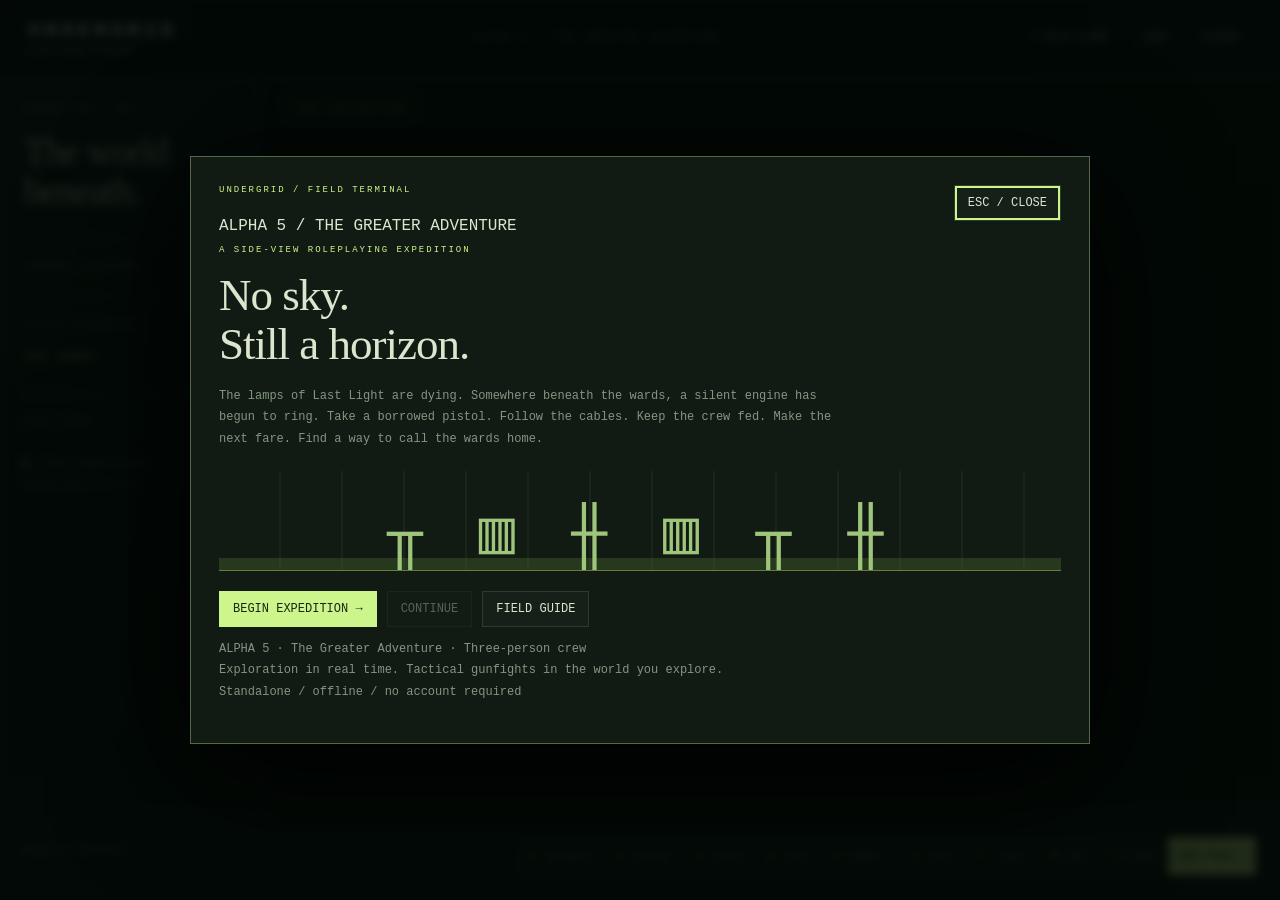
<file: releases/UNDERGRID_ADVENTURE_Alpha_5.html>
<!doctype html>
<html lang="en"><head><meta charset="utf-8"><meta name="viewport" content="width=device-width,initial-scale=1,viewport-fit=cover"><meta name="theme-color" content="#080e0c"><title>Undergrid Adventure · Alpha 5</title><style>:root{color-scheme:dark;--bg:#080e0c;--panel:#101915;--line:#2a3b30;--ink:#dbe6cf;--dim:#849582;--lime:#ccf58b;--cyan:#8ed5cd;--amber:#e7af73;--red:#f28a75}*{box-sizing:border-box}body{margin:0;background:var(--bg);color:var(--ink);font:12px 'Courier New',monospace;height:100dvh;display:grid;grid-template-rows:76px minmax(0,1fr) 90px}button{font:inherit;color:inherit;cursor:pointer;border:1px solid var(--line);background:#142018;padding:10px 13px;transition:background .15s}button:hover{background:#2a3c28;border-color:var(--lime)}button:focus-visible,canvas:focus-visible{outline:2px solid var(--lime);outline-offset:-3px}button:disabled{opacity:.35;cursor:default}header{display:flex;align-items:center;justify-content:space-between;padding:0 28px;border-bottom:1px solid var(--line);gap:20px}.wordmark{font-size:21px;letter-spacing:4px;font-weight:bold}.wordmark span{display:block;font-size:9px;letter-spacing:7px;color:var(--lime);margin-top:4px}.chapter{font-size:10px;letter-spacing:2px;color:var(--dim)}.header-actions{display:flex;gap:7px}.header-actions button{background:transparent;font-size:10px}main{display:grid;grid-template-columns:260px minmax(0,1fr);min-height:0}aside{padding:27px 24px;overflow:auto;border-right:1px solid var(--line);position:relative;background:linear-gradient(135deg,#131e16,#0b130f)}.eyebrow{font-size:9px;letter-spacing:1.8px;color:var(--dim);line-height:1.5}h1{font-family:Georgia,serif;font-weight:normal;font-size:37px;line-height:1.1;letter-spacing:-1px;margin:15px 0 25px}h2{font-size:16px;font-weight:normal;margin:10px 0;color:var(--lime)}p{line-height:1.8;color:var(--dim);font-size:11px}.divider{height:1px;background:var(--line);margin:22px 0}.depth{font-size:10px;color:var(--cyan);margin-top:16px}.objective{color:var(--ink)}.text-button{padding:8px 0;border:0;background:none;width:100%;text-align:left;font-size:10px;color:var(--lime)}.text-button span{float:right}.crew-card{border:1px solid var(--line);padding:10px;margin-top:9px;cursor:pointer}.crew-card.active{border-color:#8ba564;background:#1d2a1a}.crew-card strong{font-size:11px}.crew-card small{color:var(--dim);float:right}.bar{height:3px;background:#303b30;margin:9px 0 5px}.bar i{display:block;height:100%;background:var(--lime)}.crew-stats{font-size:9px;color:var(--dim);display:flex;justify-content:space-between}.aside-bottom{color:var(--dim);font-size:8px;letter-spacing:1px;line-height:2.4;margin-top:24px}.aside-bottom small{letter-spacing:0}.status-dot{display:inline-block;width:5px;height:5px;background:var(--lime);margin-right:5px}#stage{position:relative;overflow:hidden;background:#050c09}canvas{display:block;width:100%;height:100%;touch-action:none}.scene-top{position:absolute;left:24px;right:24px;top:20px;display:flex;justify-content:space-between;font-size:9px;letter-spacing:1.5px;color:var(--dim);pointer-events:none}#mode{color:var(--lime);border:1px solid #526c3d;padding:7px 10px;background:#101a13d9}#coordinates{padding:8px}#sceneCaption{position:absolute;left:24px;bottom:25px;pointer-events:none;font-size:8px;letter-spacing:2px;color:#71836d}#sceneCaption b{display:block;margin-top:7px;color:#adbd9d;font-size:10px;font-weight:normal}#toast{position:absolute;left:50%;top:65px;transform:translateX(-50%);background:#15241aee;border:1px solid #6b8351;padding:13px 20px;text-align:center;max-width:90%;font-size:11px;opacity:0;pointer-events:none;transition:opacity .2s;line-height:1.6}#toast.on{opacity:1}#interact{position:absolute;bottom:65px;left:50%;transform:translateX(-50%);background:#0d1a12ed;padding:10px 18px;border:1px solid #769555;font-size:11px;color:var(--lime);display:none;pointer-events:none}#targetInfo{position:absolute;right:24px;bottom:25px;color:var(--amber);background:#0b140fed;padding:10px;white-space:pre-line;line-height:1.8;font-size:10px;pointer-events:none}#targetInfo:empty{display:none}footer{border-top:1px solid var(--line);display:flex;align-items:center;gap:20px;padding:12px 24px;background:#101812}.weapon-readout{min-width:190px;display:grid;gap:5px}.weapon-readout strong{font-size:12px;color:var(--lime);font-weight:normal}#ammo{font-size:10px;color:var(--dim)}.actions{display:flex;gap:5px;margin-left:auto;flex-wrap:wrap}.actions button{font-size:11px;padding:12px 10px;color:var(--lime)}.actions button span{font-size:9px;color:var(--dim);margin-left:5px}.actions .primary,.primary{background:var(--lime);color:#1a2613;border-color:var(--lime)}#shade{position:fixed;inset:0;background:#020805d9;z-index:20;display:flex;align-items:center;justify-content:center;padding:24px;backdrop-filter:blur(5px)}#shade[hidden]{display:none}#panel{max-width:900px;width:100%;max-height:90dvh;overflow:auto;background:#111b14;border:1px solid #536a43;padding:28px;box-shadow:0 30px 120px #000}#panel h1{font-size:45px;color:var(--ink);margin:16px 0}#panel h2{color:var(--ink)}#panel p{font-size:12px;max-width:640px}#panel .close{float:right}.tag{font-size:9px;color:var(--lime);letter-spacing:2px}.grid{display:grid;grid-template-columns:repeat(auto-fill,minmax(190px,1fr));gap:12px;margin-top:20px}.card{padding:17px;border:1px solid var(--line);background:#0d160f}.card h3{color:var(--lime);font-size:13px;font-weight:normal}.card p{font-size:11px!important}.card button{margin-top:8px}.muted{color:var(--dim)}.amber{color:var(--amber)}.row{display:flex;gap:10px;flex-wrap:wrap;margin-top:18px}#touch{display:none;position:absolute;bottom:8px;left:8px;right:8px;gap:5px;justify-content:center}#touch button{touch-action:none;padding:12px;background:#15241ddd;user-select:none}.map-layout{display:grid;grid-template-columns:repeat(3,1fr);gap:10px;margin:25px 0}.map-room{padding:20px 10px;border:1px solid #3d5140;position:relative}.map-room.current{border-color:var(--lime);color:var(--lime)}.map-room small{display:block;font-size:9px;color:var(--dim);margin-top:7px}.title-art{height:100px;border-bottom:1px solid #647e42;margin:20px 0;background:repeating-linear-gradient(90deg,transparent 0 60px,#4d673a22 60px 62px),linear-gradient(0deg,#26391d 0 12%,transparent 12% 100%);display:flex;align-items:end;justify-content:space-around;color:#9ec57b;letter-spacing:10px;font-size:60px;overflow:hidden}label{display:block;margin:10px 0}input[type=file]{max-width:100%}
@media(max-width:1100px){main{grid-template-columns:210px minmax(0,1fr)}aside{padding:20px 17px}h1{font-size:30px}.actions button span{display:none}.weapon-readout{min-width:160px}footer{padding:10px 15px}.chapter{display:none}}@media(pointer:coarse){#touch{display:flex}#sceneCaption{display:none}#interact{bottom:70px}}@media(max-width:700px){body{grid-template-rows:58px minmax(0,1fr) 105px}header{padding:0 12px;gap:8px}.wordmark{font-size:15px;letter-spacing:2px}.wordmark span{font-size:7px;letter-spacing:4px}.header-actions button{padding:8px}.header-actions span{display:none}main{grid-template-columns:1fr}aside{display:none}footer{padding:8px;gap:6px;align-items:start;flex-direction:column}.weapon-readout{display:flex;align-items:center;gap:12px;width:100%;font-size:9px}.weapon-readout .eyebrow{font-size:8px}.weapon-readout strong{font-size:10px}.actions{margin:0;gap:4px;width:100%}.actions button{flex:1;padding:12px 5px;font-size:10px}#panel{padding:20px}#panel h1{font-size:34px}.scene-top{left:12px;right:12px}#coordinates{display:none}.map-layout{grid-template-columns:repeat(2,1fr)}#sceneCaption{bottom:15px;font-size:7px}#toast{top:60px;width:90%}#targetInfo{right:12px;bottom:65px}}

/* Persistent crew controls remain visible on narrow viewports. */
#crewDock{position:absolute;z-index:8;top:64px;left:20px;display:flex;gap:6px;max-width:calc(100% - 40px);flex-wrap:wrap;pointer-events:auto}.quick-crew{display:grid;grid-template-columns:16px minmax(60px,1fr) 30px;gap:4px 8px;align-items:center;background:#111e16ed;border-color:#536841;min-width:145px;padding:9px 10px;text-align:left}.quick-crew.chosen{border-color:var(--lime);background:#24371bdd;box-shadow:inset 0 2px var(--lime)}.crew-index{font-size:10px;color:var(--dim);grid-row:1/3}.crew-label b{display:block;font-size:11px;max-width:130px;overflow:hidden;text-overflow:ellipsis}.crew-label small{display:block;margin-top:4px;color:var(--dim);font-size:9px}.ap-readout{font-size:26px;line-height:1;text-align:center;color:var(--lime);grid-row:1/3;grid-column:3}.ap-readout small{display:block;font-size:8px;letter-spacing:1px;margin-top:4px}.ap-pips{display:flex;gap:4px}.ap-pips i{height:4px;width:17px;background:#384732}.ap-pips i.lit{background:var(--lime)}.next-crew{font-size:10px;background:#13231bed}.next-crew small{font-size:8px}.quick-crew.fallen{opacity:.45}.complete{opacity:.65}input{background:#0c160f;border:1px solid var(--line);color:var(--ink);font:inherit;padding:9px;max-width:200px}#toast{top:154px}#panel h2{margin-top:22px}#panel .row button{align-self:center}
@media(max-width:900px){#crewDock{left:12px;max-width:calc(100% - 24px)}.quick-crew{min-width:125px;grid-template-columns:12px 1fr 25px;gap:3px 5px;padding:7px}.crew-label b{font-size:10px}.ap-readout{font-size:23px}.next-crew{padding:7px}}
@media(max-width:700px){#crewDock{top:56px;display:grid;grid-template-columns:repeat(3,minmax(0,1fr)) 42px;gap:4px;width:calc(100% - 24px);max-width:none}.quick-crew{min-width:0;grid-template-columns:minmax(0,1fr) 20px;padding:7px 5px;gap:4px}.crew-index{display:none}.crew-label b{font-size:9px;max-width:70px}.crew-label small{font-size:8px}.ap-readout{font-size:22px;grid-column:2}.ap-pips i{width:11px}.next-crew{font-size:9px;padding:4px}.next-crew small{font-size:7px}#toast{top:145px}#sceneCaption{display:none}#targetInfo{max-width:230px}.chapter{display:none}}
.loadout-hero{display:flex;align-items:center;gap:20px;border-bottom:1px solid var(--line)}.loadout-hero canvas{width:210px;height:140px;max-width:45%}.card canvas{width:100%;height:85px;object-fit:contain;image-rendering:auto;background:#09130e}.card canvas[data-armor-art]{height:125px}
#bossReadout{position:absolute;left:20px;right:20px;bottom:110px;background:#251e13ed;border:1px solid var(--amber);color:var(--amber);padding:10px;font-size:10px;line-height:1.6;pointer-events:none}.loadout-hero h1{overflow-wrap:anywhere}@media(max-width:700px){#bossReadout{left:10px;right:10px;bottom:130px;font-size:9px}.actions button{padding:11px 3px}}
#interact{pointer-events:auto;cursor:pointer;white-space:normal;max-width:90%;line-height:1.5}#lesson{position:absolute;left:24px;right:24px;bottom:18px;color:#91aa80;font-size:10px;pointer-events:none;line-height:1.5}#sceneCaption{display:none}#moment{position:absolute;z-index:9;bottom:63px;left:20px;max-width:430px;background:#122219f5;border:1px solid #7a985a;padding:13px 36px 13px 15px;box-shadow:0 10px 35px #0007}#moment small{display:block;letter-spacing:2px;font-size:8px;color:var(--dim)}#moment b{display:block;margin:7px 0;color:var(--lime);font-size:14px}#moment span{display:block;font-size:11px;line-height:1.7;color:var(--ink)}#moment button{margin-top:9px;padding:6px 10px}.moment-close{position:absolute;right:4px;top:0;border:0;background:transparent}#tactical{position:absolute;left:15px;right:15px;bottom:45px;display:flex;gap:5px;align-items:center;flex-wrap:wrap;z-index:7}#tactical[hidden]{display:none}#tactical button{font-size:9px;background:#15261dee;padding:8px}#tactical span{font-size:9px;color:var(--amber);background:#0d1a12e8;padding:8px}.loadout-tabs{display:flex;gap:6px;flex-wrap:wrap;margin:20px 0 10px}.loadout-tabs button{font-size:10px}.loadout-tabs .primary{color:#172410}#panel [hidden]{display:none!important}#panel [data-loadout-section]{margin-top:20px}@media(max-width:700px){#moment{left:12px;right:12px;bottom:145px;max-width:none}#lesson{bottom:65px;font-size:8px;left:12px;right:12px}#tactical{bottom:125px;left:10px;right:10px;gap:3px}#tactical button{padding:7px 6px;font-size:8px}#tactical span{font-size:8px}#interact{bottom:115px;font-size:9px}#touch{bottom:12px}.actions{gap:3px}.actions button{padding:10px 2px;font-size:9px}.loadout-tabs{gap:4px}.loadout-tabs button{padding:8px;font-size:9px}}

.appearance-settings{margin:12px 0;color:var(--dim);font-size:10px}.appearance-settings summary{cursor:pointer;padding:8px;border-bottom:1px solid var(--line)}
</style></head>
<body><header><div class="wordmark">UNDERGRID<span>ADVENTURE</span></div><div class="chapter">ALPHA 5 / THE GREATER ADVENTURE</div><div class="header-actions"><button data-action="help">? <span>FIELD GUIDE</span></button><button data-action="save">SAVE</button><button data-action="system">SYSTEM</button></div></header>
<main><aside><div class="eyebrow">EXPEDITION / 001</div><h1>The world<br>beneath.</h1><div class="divider"></div><div class="eyebrow">CURRENT LOCATION</div><h2 id="location"></h2><p id="flavor"></p><div class="depth" id="depth"></div><div class="divider"></div><div class="eyebrow">ACTIVE OBJECTIVE</div><p id="objective" class="objective"></p><button class="text-button" data-action="journal">OPEN JOURNAL <span>↗</span></button><div class="divider"></div><div class="eyebrow">YOUR CREW</div><div id="crew"></div><div class="aside-bottom"><span class="status-dot"></span> LOCAL SIGNAL ACTIVE<br><small>Progress stays on this device.</small></div></aside>
<section id="stage"><div id="crewDock" aria-label="Quick crew selection"></div><canvas id="view" aria-label="Side-view exploration and tactical battlefield" tabindex="0"></canvas><div class="scene-top"><span id="mode">FREE EXPLORATION</span><span id="coordinates"></span></div><div id="lesson"></div><div id="moment" hidden></div><div id="tactical" hidden></div><div id="toast" role="status"></div><div id="bossReadout" hidden></div><div id="targetInfo"></div><button id="interact" data-action="interact"></button><div id="sceneCaption"><span>LOW WARDS AUTHORITY</span><b>NO SKY. STILL A HORIZON.</b></div><div id="touch"><button data-hold="a" aria-label="Move left">◀</button><button data-hold="d" aria-label="Move right">▶</button><button data-hold="w" aria-label="Climb up">↑</button><button data-hold="s" aria-label="Climb down">↓</button><button data-key=" " aria-label="Jump">JUMP</button><button data-action="interact">USE</button></div></section></main>
<footer><div class="weapon-readout"><span class="eyebrow" id="actorName">ROOK / DRIFTER</span><strong id="weaponName"></strong><span id="ammo"></span></div><div class="actions"><button data-action="interact">E <span>INTERACT</span></button><button data-action="reload">R <span>RELOAD</span></button><button data-action="overwatch">O <span>WATCH</span></button><button data-action="grenade">G <span>FRAG</span></button><button data-action="heal">H <span>MEDKIT</span></button><button data-action="inventory">I <span>PACK</span></button><button data-action="tools">T <span>TOOLS</span></button><button data-action="map">M <span>MAP</span></button><button data-action="quickweapon">V <span>SWAP</span></button><button data-action="end" class="primary" id="endTurn">END TURN →</button></div></footer>
<div id="shade" hidden><section id="panel" role="dialog" aria-modal="true" aria-labelledby="panelTitle"></section></div><script>'use strict';
// World coordinates are independent of viewport. Platforms are one-way floors;
// ladders form a graph used by squad movement and enemy pathfinding.
const UG = {};
UG.weapons = {
 pistol:{name:'Salvage pistol',range:520,opt:240,damage:16,mag:8,ap:1,acc:82,pen:1,desc:'Mobile sidearm. Cheap shots; dependable up close.'},
 rifle:{name:'Ward carbine',range:850,opt:440,damage:23,mag:6,ap:1,acc:84,pen:3,desc:'General purpose. Effective across shafts and catwalks.'},
 shotgun:{name:'Breach gun',range:300,opt:140,damage:35,mag:3,ap:1,acc:90,pen:0,desc:'Close range. Heavy knockback and suppression.'},
 sniper:{name:'Surveyor long rifle',range:1250,opt:800,damage:42,mag:3,ap:2,acc:93,pen:5,desc:'Two AP. Long range and armor penetration.'}
};
UG.enemyTypes={
 scav:{name:'Ash scavenger',hp:32,weapon:'pistol',armor:0,role:'flanker',xp:16},
 sentry:{name:'Ward deserter',hp:44,weapon:'rifle',armor:2,role:'marksman',xp:24},
 hound:{name:'Wire hound',hp:26,weapon:'pistol',armor:0,role:'rush',xp:18},
 heavy:{name:'Furnace guard',hp:62,weapon:'shotgun',armor:4,role:'flanker',xp:35},
 keeper:{name:'The Bellkeeper',hp:155,weapon:'rifle',armor:5,role:'boss',xp:120}
};
const platform=(id,x,y,w)=>({id,x,y,w});
const ladder=(x,top,bottom)=>({x,top,bottom});
const obj=(id,type,x,y,name,extra={})=>({id,type,x,y,name,...extra});
const enemy=(id,type,x,y)=>({id,type,x,y});
UG.rooms={
 hearth:{name:'Last Light',subtitle:'A settlement built around a borrowed sun.',depth:182,color:'#c9ef91',theme:'settlement',w:1600,h:1000,
 platforms:[platform('floor',0,880,1600),platform('market',170,660,490),platform('roof',910,660,540),platform('watch',580,440,500)],
 ladders:[ladder(240,660,880),ladder(1010,660,880),ladder(610,440,660)],
 objects:[obj('mara','npc',400,880,'Mara / signal keeper'),obj('cot','rest',160,880,'The warm bunk'),obj('shop','shop',440,660,'Ivo / supply exchange'),obj('hearth-note','lore',760,440,'A letter without a sky',{text:'Mara keeps a lamp burning above the bunks. Nobody remembers who started it. Nobody turns it off. The old relay rang last night. Three notes. A human voice between them.'}),obj('east','door',1490,880,'To the Cableworks',{to:'cable',sx:100,sy:880}),obj('down','door',1230,660,'Sump access',{to:'sump',sx:100,sy:880}),obj('tram','tram',970,440,'Dead rail terminal')],enemies:[],covers:[{id:'h1',x:740,y:880,hp:35}],barrels:[]},
 cable:{name:'The Cableworks',subtitle:'Every wire leads somewhere. Some still carry voices.',depth:206,color:'#a7ce86',theme:'works',w:1800,h:1000,
 platforms:[platform('floor',0,880,1800),platform('west',80,660,640),platform('east',940,660,770),platform('upper',520,440,800),platform('crown',1050,230,650)],
 ladders:[ladder(220,660,880),ladder(1090,660,880),ladder(650,440,660),ladder(1180,440,660),ladder(1230,230,440)],
 objects:[obj('west','door',70,880,'Last Light',{to:'hearth',sx:1400,sy:880}),obj('fuse','loot',1530,230,'A live relay fuse',{item:'fuse',text:'Still warm. The stamp reads: DO NOT ANSWER THE THIRD BELL.'}),obj('vera','recruit',520,660,'Vera / pinned courier',{companion:'vera'}),obj('cache-c','loot',300,660,'Courier ammunition',{ammo:24,meds:1}),obj('exit','door',1700,880,'The Furnace Mile',{to:'furnace',sx:100,sy:880}),obj('archive-exit','door',1700,230,'Upper archive hatch',{to:'archive',sx:100,sy:880,gate:'rig'})],
 enemies:[enemy('c1','scav',920,880),enemy('c2','scav',1340,880),enemy('c3','sentry',1450,660)],covers:[{id:'cbox1',x:740,y:880,hp:32},{id:'cbox2',x:1220,y:880,hp:32},{id:'cbox3',x:1320,y:660,hp:35}],barrels:[{id:'cb',x:1170,y:880}]},
 sump:{name:'The Drowned Sump',subtitle:'The water remembers the shape of the city.',depth:264,color:'#8ed5cd',theme:'water',w:1600,h:1000,
 platforms:[platform('floor',0,880,1600),platform('west',100,660,600),platform('east',880,660,620),platform('top',450,440,680)],
 ladders:[ladder(200,660,880),ladder(1030,660,880),ladder(620,440,660),ladder(980,440,660)],
 objects:[obj('home','door',60,880,'Last Light',{to:'hearth',sx:1230,sy:660}),obj('orren','recruit',1330,660,'Orren / stranded engineer',{companion:'orren'}),obj('rig','loot',750,440,'Surveyor climbing rig',{item:'rig',text:'A powered ascender. The sealed archive hatch is within reach now.'}),obj('sump-loot','loot',400,660,'Sealed maintenance chest',{weapon:'shotgun',credits:25}),obj('pump','relay',1410,880,'Drainage pump'),obj('furnace','door',1500,660,'Furnace underpass',{to:'furnace',sx:250,sy:660}),obj('sump-lore','lore',500,440,'Maintenance log 88',{text:'We built the city downward to escape the heat above. Now the heat comes from below. Someone has reversed the pumps.'})],
 enemies:[enemy('s1','hound',650,880),enemy('s2','hound',1100,880),enemy('s3','scav',1220,660)],covers:[{id:'sbox',x:900,y:880,hp:30}],barrels:[{id:'sb',x:960,y:880}]},
 furnace:{name:'The Furnace Mile',subtitle:'A stolen heart, still beating beneath the foundry.',depth:312,color:'#e7af73',theme:'fire',w:1800,h:1000,
 platforms:[platform('floor',0,880,1800),platform('west',120,660,600),platform('east',900,660,750),platform('bridge',430,440,1000)],
 ladders:[ladder(250,660,880),ladder(1060,660,880),ladder(650,440,660),ladder(1310,440,660)],
 objects:[obj('cable','door',60,880,'Cableworks',{to:'cable',sx:1650,sy:880}),obj('sump','door',180,660,'Sump passage',{to:'sump',sx:1400,sy:660}),obj('heart','loot',1550,660,'The condenser heart',{item:'heart',text:'A whole settlement could run on this. Why was it disconnected?'}),obj('furnace-cache','loot',550,440,'Deserter armory',{weapon:'rifle',ammo:30}),obj('bell','door',1710,880,'The Bell Engine',{to:'bell',sx:100,sy:880,gate:'signal'}),obj('steam','hazard',820,880,'Steam rupture'),obj('valve','valve',750,440,'Steam pressure valve')],
 enemies:[enemy('f1','heavy',1020,880),enemy('f2','sentry',1470,660),enemy('f3','scav',1150,440)],covers:[{id:'fbox1',x:650,y:880,hp:38},{id:'fbox2',x:1340,y:660,hp:38}],barrels:[{id:'fb',x:1210,y:880}]},
 archive:{name:'The Silent Archive',subtitle:'The forgotten do not always stay quiet.',depth:146,color:'#b8b0e4',theme:'archive',w:1500,h:1000,
 platforms:[platform('floor',0,880,1500),platform('west',100,660,550),platform('east',850,660,550),platform('top',420,440,700)],
 ladders:[ladder(230,660,880),ladder(1010,660,880),ladder(580,440,660),ladder(960,440,660)],
 objects:[obj('back','door',70,880,'Cableworks',{to:'cable',sx:1600,sy:230}),obj('cipher','loot',1050,440,'Signal cipher',{item:'cipher',text:'Not a distress signal. An invitation. The engine has been calling for its keepers.'}),obj('longrifle','loot',1220,660,'Surveyor case',{weapon:'sniper',ammo:15}),obj('archive-lore','lore',500,660,'The evacuation order',{text:'SURFACE STATUS: UNKNOWN. Evacuation was never completed. The Bell Engine is a transmitter, not a weapon. The wards were built to shelter people until someone answered.'}),obj('shortcut','tram',630,880,'Archive rail terminal')],
 enemies:[enemy('a1','sentry',900,880),enemy('a2','sentry',1200,660)],covers:[{id:'abox',x:720,y:880,hp:36}],barrels:[{id:'ab',x:1030,y:880}]},
 bell:{name:'The Bell Engine',subtitle:'At the edge of silence, a voice.',depth:370,color:'#d4e99f',theme:'engine',w:1700,h:1000,
 platforms:[platform('floor',0,880,1700),platform('west',150,660,500),platform('east',980,660,550),platform('top',490,440,800)],
 ladders:[ladder(260,660,880),ladder(1160,660,880),ladder(590,440,660),ladder(1090,440,660)],
 objects:[obj('back','door',65,880,'Furnace Mile',{to:'furnace',sx:1620,sy:880}),obj('engine','engine',1390,880,'The listening terminal'),obj('bell-loot','loot',700,440,'Keeper emergency supplies',{meds:3,ammo:30,grenades:2}),obj('bell-tram','tram',390,660,'Engine rail terminal')],
 enemies:[enemy('b1','keeper',1300,880),enemy('b2','sentry',1250,660),enemy('b3','hound',1030,880)],covers:[{id:'bbox',x:760,y:880,hp:45},{id:'bbox2',x:1110,y:880,hp:40}],barrels:[{id:'bb',x:1160,y:880}]}
};
UG.companions={vera:{name:'Vera',role:'Courier',weapon:'rifle',hp:66,armor:1,color:'#8ed5cd',desc:'A steady carbine and an eye for high ground. Her courier satchel adds 20 rounds on recruitment.'},orren:{name:'Orren',role:'Engineer',weapon:'shotgun',hp:85,armor:3,color:'#e7af73',desc:'A close-range anchor. Repairs the squad for 8 HP after each encounter.'}};
UG.lore={};
</script><script>/* Wardbound: authored districts, Undergrid arsenal and survival contracts. */
Object.assign(UG.weapons,{
 smg:{name:'Submachine gun',range:490,opt:250,damage:12,mag:18,ap:1,acc:78,pen:1,burst:2,desc:'Two rounds per burst. Mobile suppression, costly ammunition.'},
 handcannon:{name:'Hand cannon',range:430,opt:180,damage:31,mag:5,ap:1,acc:72,pen:5,knock:24,desc:'Armor punch and knockback. Heavy recoil costs accuracy.'},
 needle:{name:'Needle pistol',range:550,opt:320,damage:13,mag:8,ap:1,acc:89,pen:6,toxin:5,desc:'Deep penetration. Toxin deals 5 damage at the next activation.'},
 laser:{name:'Laser rifle',range:1000,opt:600,damage:24,mag:8,ap:1,acc:93,pen:3,desc:'Long, accurate firing lanes. Low impact; no knockback.'},
 arc:{name:'Arc gun',range:600,opt:350,damage:25,mag:5,ap:1,acc:83,pen:4,shock:true,desc:'Shock removes an extra action point next activation.'},
 flame:{name:'Flame projector',range:320,opt:160,damage:25,mag:6,ap:1,acc:92,pen:1,burn:7,ignoreCover:true,desc:'Ignores low cover and ignites targets. Short range.'},
 launcher:{name:'Grenade launcher',range:700,opt:430,damage:32,mag:3,ap:2,acc:77,pen:2,blast:105,desc:'Two AP. Explosive impact harms anyone nearby, including allies.'},
 plasma:{name:'Plasma gun',range:800,opt:450,damage:44,mag:3,ap:2,acc:82,pen:6,blast:70,desc:'Heavy energy blast. Pierces armor; watch your crew’s spacing.'},
 heavy:{name:'Heavy machine gun',range:950,opt:550,damage:36,mag:9,ap:2,acc:78,pen:4,suppress:true,desc:'Two AP. Every shot suppresses, even a hit.'},
 chainblade:{name:'Chainblade',range:78,opt:60,damage:39,mag:0,ap:1,acc:94,pen:7,melee:true,desc:'No ammunition. Armor-ripping melee; close the distance first.'},
 railgun:{name:'Dead-letter marksman',range:1200,opt:700,damage:34,mag:5,ap:1,acc:90,pen:4,desc:'A courier’s custom marksman rifle. Earned by settling old accounts.'}
});
UG.weapons.shotgun.knock=20;
UG.armors={
 leathers:{name:'Patchwork leathers',save:0,move:35,desc:'Light and forgiving. +35 move units per AP.'},
 mesh:{name:'Ward mesh',save:3,move:0,desc:'+3 armor with no mobility penalty.'},
 plate:{name:'Breach plate',save:7,move:-45,desc:'+7 armor; -45 move units per AP.'},
 ceramic:{name:'Ceramic firecoat',save:4,move:-15,fire:true,desc:'+4 armor; immune to burn. -15 move units.'},
 ghost:{name:'Courier ghostweave',save:2,move:20,evade:10,desc:'+2 armor, +10 evasion, +20 move units.'},
 carapace:{name:'Blacksite carapace',save:9,move:-65,desc:'+9 armor; -65 move units. Rare armored anchor.'}
};
UG.gear={none:{name:'No gear',desc:'Travel light.'},targeter:{name:'Targeter',acc:8,desc:'+8 ranged accuracy.'},respirator:{name:'Respirator',toxin:true,desc:'Blocks toxin and chemical seep exposure.'},climbrig:{name:'Climbing rig',move:50,desc:'+50 units per move AP. Works on every ladder route.'},medrig:{name:'Field medic rig',heal:20,desc:'Medkits restore 20 extra HP.'},shockground:{name:'Grounding braid',shock:true,desc:'Immune to shock AP loss.'},salvager:{name:'Magnetic salvage rig',salvage:3,desc:'+3 salvage per cleared district. Each equipped rig contributes.'}};
UG.mods={none:{name:'Factory parts',desc:'No modification.'},sighted:{name:'Optic rail',acc:7,desc:'+7 accuracy; -2 damage.',damage:-2},hot:{name:'Hot-load breech',damage:6,acc:-7,desc:'+6 damage; -7 accuracy.'},piercer:{name:'Penetrator feed',pen:3,damage:-2,desc:'+3 penetration; -2 damage.'}};
UG.talents={aim:{name:'Steady hands',desc:'+3 ranged accuracy per rank.',max:4},power:{name:'Hard hitter',desc:'+2 weapon damage per rank.',max:4},runner:{name:'Tunnel legs',desc:'+20 move units per AP per rank.',max:4},medic:{name:'Street medicine',desc:'+8 medkit healing per rank.',max:4}};
UG.dyes={'phosphor':'#ccf58b',cyan:'#8ed5cd',amber:'#e7af73',violet:'#b8b0e4',rose:'#efb0ac'};
Object.assign(UG.enemyTypes,{
 smuggler:{name:'Rust Jackal',hp:52,weapon:'smg',armor:2,role:'flanker',xp:32},
 chemist:{name:'Sump needlehand',hp:48,weapon:'needle',armor:1,role:'marksman',xp:36},
 burner:{name:'Ashline torch',hp:64,weapon:'flame',armor:3,role:'flanker',xp:42},
 shocker:{name:'Relay enforcer',hp:66,weapon:'arc',armor:4,role:'marksman',xp:45},
 gunner:{name:'Belt-fed bruiser',hp:88,weapon:'heavy',armor:5,role:'marksman',xp:55},
 medic:{name:'Jackal stitcher',hp:50,weapon:'pistol',armor:2,role:'medic',xp:40},
 bomber:{name:'Demolition runner',hp:40,weapon:'handcannon',armor:0,role:'bomber',xp:35},
 drone:{name:'Survey drone',hp:38,weapon:'laser',armor:3,role:'marksman',xp:35},
 cutter:{name:'Chainblade collector',hp:80,weapon:'chainblade',armor:5,role:'rush',xp:50},
 jackal:{name:'Rusk / the toll collector',hp:165,weapon:'handcannon',armor:7,role:'boss',xp:130},
 warden:{name:'Contractor Nine',hp:210,weapon:'plasma',armor:8,role:'boss',xp:175}
});
UG.gates={power:'Restore Last Light’s power. Bring a live fuse to Mara.',rig:'A powered climbing rig is required. Search the Sump.',signal:'Mara must decode the signal before this bulkhead opens.',railPass:'Repair the freight locomotive. See Switch at Rustmarket.',sluice:'Deliver filter membranes to the clinic, then open the sluice.',liftPower:'Recover a power coupler and repair the counterweight lift.',blackkey:'Settle Vera’s courier ledger at the contract board for an access key.',convoy:'Escort the freight train before entering the outer sidings.'};
// Each layout is authored separately. Geometry arrays are [x,y,width].
function district(id,name,subtitle,depth,color,theme,geometry,ladderData,objects,foes,coverData,barrelData){
 UG.rooms[id]={name,subtitle,depth,color,theme,w:1900,h:1000,platforms:geometry.map((p,i)=>platform(i?'deck'+i:'floor',...p)),ladders:ladderData.map(l=>ladder(...l)),objects,enemies:foes.map(e=>enemy(...e)),covers:coverData.map((p,i)=>({id:id+'-c'+i,x:p[0],y:p[1],hp:45})),barrels:barrelData.map((p,i)=>({id:id+'-b'+i,x:p[0],y:p[1]}))};
}
const door=(id,x,y,name,to,sx=100,sy=880,gate)=>obj(id,'door',x,y,name,{to,sx,sy,gate});
const loot=(id,x,y,name,extra)=>obj(id,'loot',x,y,name,extra);
const lore=(id,x,y,name,text)=>obj(id,'lore',x,y,name,{text});
UG.rooms.hearth.objects.push(door('market-road',190,660,'Rustmarket / freight concourse','market',100,880,'power'),obj('wardboard','contracts',720,880,'Last Light / work board'));
UG.rooms.bell.objects.push(door('dead-rail',1470,660,'The Dead Rail','deadrail',120,880,'signal'));
UG.rooms.archive.objects.find(o=>o.id==='archive-lore').text='A stack of passenger manifests with every destination scratched out. The tickets are still being issued. Someone on the other end keeps collecting the fares.';
UG.rooms.archive.objects.find(o=>o.id==='cipher').text='Freight routing codes hidden inside a maintenance hymn. Vera recognizes the courier stamp. She refuses to say whose it is.';
UG.rooms.sump.objects.find(o=>o.id==='sump-lore').text='PUMP SHIFT 88: Paid two days late. Filter order cancelled. If the water goes black again, tell the office it was black when we got here.';
district('market','Rustmarket','Debts, diesel and second chances. Nothing here is free.',221,'#d3c38b','settlement',
 [[0,880,1900],[80,660,700],[1050,660,750],[450,440,1000]],[[240,660,880],[1230,660,880],[650,440,660],[1180,440,660]],
 [door('home',70,880,'Last Light','hearth',190,660),obj('switch','contracts',560,880,'Switch / freight dispatcher'),obj('bench','workbench',760,660,'Tinker’s bench'),obj('supply','shop',380,660,'Ivo’s wholesale counter'),obj('bunks','rest',220,880,'Crew bunks'),obj('market-tram','tram',1340,880,'Freight concourse'),door('yard',1800,880,'Switchyard Nine','yard'),door('clinic',1720,660,'The Blackwater Gardens','garden'),door('lift',1420,440,'Counterweight station','skyhooks',120,880,'liftPower'),lore('market-note',820,440,'Missing shift','A photograph pinned beneath a debt notice. Orren checks the face and turns the notice around. “Not this time,” he says.')],[],[[950,880]],[]);
district('yard','Switchyard Nine','A locomotive waits on blocks. The Jackals charge rent for its shadow.',248,'#bdbb85','rail',
 [[0,880,1900],[140,680,530],[850,680,950],[440,470,830],[1180,250,620]],[[280,680,880],[1020,680,880],[580,470,680],[1230,470,680],[1250,250,470]],
 [door('market',70,880,'Rustmarket','market',1740,880),loot('axle',1560,250,'Freight axle assembly',{item:'axle',scrap:5}),obj('locomotive','vehicle',1600,880,'Locomotive 09 / service hatch'),door('slag',1760,680,'Ashline / slag terraces','slag',100,880),door('works',1800,250,'The Rivet Foundry','foundry',100,880),loot('toolbox',450,680,'Track crew tool chest',{gear:'climbrig',scrap:8}),lore('yard-ticket',740,470,'An unpaid fare','A child’s drawing in the locomotive cab: three people and a dog, all wearing respirators. On the back, a destination nobody at the yard admits to knowing.')],
 [['y1','smuggler',1000,880],['y2','medic',1450,880],['y3','sentry',1430,680]],[[710,880],[1280,880],[1250,680]],[[1180,880],[1500,680]]);
district('slag','Ashline Terraces','Orange light. Black snow. A toll at every ladder.',338,'#e9a775','fire',
 [[0,880,1900],[90,690,750],[1090,690,710],[380,470,610],[1120,470,660],[700,250,700]],[[250,690,880],[1250,690,880],[600,470,690],[1260,470,690],[860,250,470],[1200,250,470]],
 [door('yard',65,880,'Switchyard Nine','yard',1770,680),loot('diesel',1540,470,'Sealed diesel canister',{item:'diesel',scrap:5}),loot('torch-case',500,470,'Ashline flame-projector case',{weapon:'flame',armorKey:'ceramic',ammo:24}),obj('rusk-cache','salvage',1610,880,'Rusk’s toll safe'),door('docks',1800,880,'The Cinder Docks','docks',120,880,'sluice'),lore('slag-scar',1000,250,'Twenty-seven names','Someone has scratched twenty-seven names into a pipe. The newest name has been crossed out. There is wet paint on Rusk’s glove.')],
 [['sl1','burner',1100,880],['sl2','bomber',1450,880],['sl3','jackal',1600,690],['sl4','smuggler',1300,470]],[[760,880],[1320,880],[1430,690]],[[1000,880],[1200,880],[1510,690]]);
district('foundry','The Rivet Foundry','The machines stopped. The payroll kept going.',290,'#cca98b','works',
 [[0,880,1900],[80,650,590],[820,650,1000],[420,420,650],[1170,420,650],[850,210,620]],[[260,650,880],[1020,650,880],[560,420,650],[1310,420,650],[980,210,420],[1250,210,420]],
 [door('yard',70,880,'Switchyard Nine','yard',1740,250),loot('drive',1500,650,'Locomotive drive regulator',{item:'drive',scrap:6}),loot('coupler',1280,210,'Counterweight power coupler',{item:'coupler'}),loot('foundry-armor',600,420,'Breach-worker locker',{armorKey:'plate',weapon:'heavy',ammo:27}),obj('apprentice','rescue',1620,420,'Nix / Orren’s former apprentice'),door('blacksite',1830,880,'Blacksite Delta freight lock','blacksite',100,880,'blackkey')],
 [['fo1','gunner',1000,880],['fo2','shocker',1450,650],['fo3','cutter',1600,880]],[[720,880],[1260,650],[1410,880]],[[1230,880],[1430,650]]);
district('garden','Blackwater Gardens','Mushrooms for supper. Chemicals for breakfast.',312,'#88c9a1','water',
 [[0,880,1900],[120,670,650],[970,670,830],[460,450,1000],[100,240,610]],[[250,670,880],[1100,670,880],[620,450,670],[1220,450,670],[580,240,450]],
 [door('market',65,880,'Rustmarket','market',1680,660),loot('membrane',540,240,'Unopened filter membranes',{item:'membrane',gear:'respirator'}),loot('needle-case',1360,450,'Chemical survey kit',{weapon:'needle',scrap:6}),obj('chemical-seep','chemical',810,880,'Chemical seep / respirator advised'),door('dock',1760,670,'Drainage sluice / Cinder Docks','docks',100,880,'sluice'),lore('garden-book',500,670,'A cook’s ledger','One column for mouths fed. One for debts. For the last three weeks, someone has been paying the difference with stolen ammunition.')],
 [['g1','chemist',1080,880],['g2','hound',1390,880],['g3','chemist',1430,670]],[[700,880],[1250,880],[1330,670]],[[1160,880]]);
district('docks','Cinder Docks','A market on chains above an ocean nobody has measured.',392,'#8ecbd0','water',
 [[0,880,1900],[80,660,550],[790,660,1040],[420,440,690],[1300,440,510],[900,230,640]],[[250,660,880],[1000,660,880],[570,440,660],[1430,440,660],[1000,230,440],[1420,230,440]],
 [door('garden',60,880,'Blackwater Gardens','garden',1750,670),door('slag',170,660,'Ashline pipe road','slag',1760,880),loot('cargo',1510,230,'Stolen clinic shipment',{item:'clinicCargo',meds:2}),loot('dock-armory',1550,440,'Smuggler weapons crate',{weapon:'launcher',gear:'salvager',scrap:8}),obj('dock-tram','tram',450,880,'Dock cargo rail'),lore('dock-rope',1020,440,'The empty cradle','A cable cradle descends into black water. Every morning it returns with fresh bootprints. Tonight there are two sets.')],
 [['d1','smuggler',950,880],['d2','medic',1350,880],['d3','bomber',1500,660],['d4','sentry',1470,440]],[[720,880],[1190,880],[1340,660]],[[1080,880],[1300,880],[1400,660]]);
district('deadrail','The Dead Rail','Old fares. Older grudges. Vera knows the way.',365,'#b7b0da','rail',
 [[0,880,1900],[160,680,680],[1050,680,740],[470,450,870],[980,240,730]],[[300,680,880],[1190,680,880],[650,450,680],[1210,450,680],[1180,240,450]],
 [door('bell',65,880,'Bell Engine service road','bell',1480,660),loot('ledger',1500,240,'Vera’s courier ledger',{item:'ledger'}),loot('courier-kit',650,450,'A courier’s spare skin',{armorKey:'ghost',gear:'targeter',scrap:6}),door('yard',1790,880,'Freight cut / Switchyard Nine','yard',1650,880,'railPass'),lore('dead-ticket',500,680,'An unsent apology','“Vera: I didn’t sell you out. I sold the route. I thought you’d already left.” The envelope contains enough credits for one ticket. No name.')],
 [['dr1','smuggler',950,880],['dr2','sentry',1300,680],['dr3','drone',1460,450]],[[700,880],[1150,680]],[[1120,880],[1260,680]]);
district('skyhooks','The Skyhook Stack','A city suspended on counterweights and bad promises.',125,'#d0d3a2','lift',
 [[0,880,1900],[90,680,470],[780,680,1030],[350,470,650],[1160,470,640],[660,250,850]],[[230,680,880],[980,680,880],[480,470,680],[1320,470,680],[830,250,470],[1360,250,470]],
 [door('market',65,880,'Rustmarket counterweight lift','market',1370,440),loot('wages',1400,250,'Missing lift-workers’ wages',{item:'wages',credits:30}),loot('sky-armory',1460,470,'Union watch locker',{weapon:'laser',gear:'shockground',armorKey:'mesh'}),obj('sky-tram','tram',400,880,'Upper freight rail'),lore('sky-note',500,470,'A little garden','A tomato plant growing from a helmet. Someone has rigged a rifle targeter to turn its light toward the leaves. In a place like this, that is a serious commitment.')],
 [['sk1','drone',980,880],['sk2','shocker',1400,680],['sk3','gunner',1310,470]],[[720,880],[1230,680],[1260,470]],[[1120,880],[1400,680]]);
district('blacksite','Blacksite Delta','No insignia. No receipts. The armory is still warm.',440,'#92bfcd','archive',
 [[0,880,1900],[100,650,620],[940,650,850],[420,430,740],[1230,430,570],[900,220,700]],[[270,650,880],[1110,650,880],[590,430,650],[1370,430,650],[1020,220,430],[1380,220,430]],
 [door('foundry',65,880,'Foundry freight lock','foundry',1760,880),loot('blackcase',1490,220,'Unregistered weapons cache',{weapon:'plasma',armorKey:'carapace',item:'blackcase',scrap:10}),loot('delta-gear',1500,430,'Contingency locker',{weapon:'arc',gear:'medrig',meds:3}),lore('delta-note',550,430,'Transfer order','Three signatures. All the same handwriting. Orren folds the paper, puts it back, and tells you there are better things to steal.')],
 [['bs1','warden',1380,880],['bs2','drone',1510,650],['bs3','shocker',1180,430],['bs4','medic',1030,880]],[[760,880],[1200,880],[1380,650]],[[1050,880],[1250,880],[1400,650]]);
district('convoy','The Rolling Mile','One train. One payroll. Everybody wants a piece.',273,'#d4bc8e','convoy',
 [[0,880,1900],[80,680,600],[900,680,920],[450,460,850]],[[250,680,880],[1080,680,880],[610,460,680],[1220,460,680]],
 [obj('cab','vehicle',1700,880,'Locomotive cab / finish the run'),loot('convoy-kit',560,460,'Escort emergency locker',{meds:3,ammo:36,grenades:2}),obj('convoy-exit','convoyExit',100,880,'Brake van / abandon run')],
 [['cv1','bomber',980,880],['cv2','smuggler',1290,880],['cv3','gunner',1530,680]],[[730,880],[1170,880],[1350,680]],[[1090,880],[1310,880],[1440,680]]);
UG.contracts={
 freight:{name:'A living on the rails',from:'Switch / Freight Union',text:'The locomotive needs an axle, diesel and a drive regulator. Salvage the yard, Ashline and Rivet Foundry. A working train means paid work for all of us.',needs:['axle','diesel','drive'],reward:{credits:110,scrap:12,flag:'railPass',weapon:'smg'},result:'Locomotive 09 runs again. You have a freight charter. The escort contract is now available.'},
 water:{name:'What we drink',from:'Clinic / Last Light',text:'Recover unopened filter membranes above the Blackwater Gardens. The clinic will open the dock sluice in exchange.',needs:['membrane'],reward:{credits:65,scrap:6,flag:'sluice',gear:'respirator'},result:'The taps run clear. The clinic gives you the Cinder Docks sluice code.'},
 lift:{name:'The weight of wages',from:'Lift-workers’ union',text:'A power coupler from the Foundry will restart the counterweight lift. The Skyhook Stack has been cut off for weeks.',needs:['coupler'],reward:{credits:70,scrap:8,flag:'liftPower',gear:'climbrig'},result:'The counterweights move. A new district hangs above Rustmarket.'},
 ledger:{companion:'vera',name:'Old routes, old wounds',from:'Vera / courier debt',text:'Someone at the Dead Rail kept a ledger of sold routes. Find it. Bring Vera if you want to hear her side.',needs:['ledger'],choices:[{id:'burn',name:'Burn the ledger / protect the couriers',text:'Vera holds the flame without shaking. “Now we owe them nothing.”',bond:2,rep:2,reward:{credits:35,weapon:'railgun',flag:'blackkey'}},{id:'sell',name:'Sell it to the broker / take the money',text:'The broker counts the money twice. Vera says nothing for the rest of the trip.',bond:-1,rep:-2,reward:{credits:160,weapon:'railgun',flag:'blackkey'}}],reward:{scrap:8},result:'An old freight access key falls out of the binding. Blacksite Delta is reachable through the Foundry.'},
 apprentice:{companion:'orren',name:'The kid who stayed',from:'Orren / Rivet Foundry',text:'Nix stayed behind to keep the foundry pumps alive. Get them out. Orren swears he does not care. He checks every doorway.',needs:['nix'],choices:[{id:'clinic',name:'Send Nix to the clinic / bring the medicine',text:'Nix gets a clean bunk. Orren sits beside it until morning.',bond:2,rep:2,reward:{meds:4,gear:'medrig'}},{id:'crew',name:'Give Nix a workshop / take the tools',text:'Nix opens a bench at Rustmarket. Orren leaves his old wrench on it.',bond:1,rep:1,reward:{scrap:22,weapon:'handcannon'}}],reward:{credits:55},result:'Nix made it back. For once, a debt is paid in something other than blood.'},
 cargo:{name:'Medicine before bullets',from:'Clinic / Cinder Docks',text:'The Jackals lifted a clinic shipment. Retrieve it from the crane deck above Cinder Docks.',needs:['clinicCargo'],reward:{credits:85,meds:3,gear:'medrig'},result:'The clinic puts your crew’s name on the wall. Not as patients, this time.'},
 wages:{name:'Payday at gunpoint',from:'Skyhook lift-workers',text:'The missing wages are in an enforcer’s lockbox at the top of the Stack. Return them before the workers start taking the lift apart.',needs:['wages'],reward:{credits:110,scrap:10,armorKey:'ghost'},result:'Someone buys a round. Someone starts singing. For an evening, the Stack feels like a home.'},
 toll:{name:'No more tolls',from:'Ashline tenants',text:'Rusk has been taxing the ladders. Clear the Ashline Terraces and let the shift workers move freely.',clear:'slag',reward:{credits:100,scrap:12,weapon:'handcannon'},result:'The toll notices come down. Rusk’s old safe is yours to crack.'},
 escort:{name:'The Rolling Mile',from:'Switch / Freight Union',text:'Repair the locomotive, board at Switchyard Nine, and bring the freight through an ambush. The first job is never the easy one.',needs:['convoyReceipt'],requires:'railPass',reward:{credits:150,scrap:15,flag:'convoy',weapon:'launcher'},result:'The train arrives with its cargo intact. Switch calls you reliable. In the wards, that is almost a title.'},
 cache:{name:'No receipts',from:'Anonymous / Blacksite Delta',text:'A caller wants the serial plates from an unregistered weapons cache. You keep the weapons. Do not ask who signed the order.',needs:['blackcase'],requires:'blackkey',reward:{credits:180,scrap:18,armorKey:'carapace'},result:'The caller pays without speaking. Later, your contract record is missing. The credits are real.'}
};
UG.roomConnections=()=>Object.entries(UG.rooms).flatMap(([id,r])=>r.objects.filter(o=>o.type==='door').map(o=>({from:id,to:o.to,gate:o.gate})));
</script><script>/* Alpha 3 — small, interactive additions to the established wards. */
UG.rooms.market.objects.push(door('tenements',100,660,'Tenement Nine / residential road','tenement',100,880,'power'));
UG.rooms.skyhooks.objects.push(door('vent-road',1750,470,'Vent Cathedral maintenance road','vents',100,1480,'liftPower'));
UG.rooms.sump.objects.push(door('pressure-lock',1100,440,'Flooded pressure lock','pressure',100,880,'diving'));
UG.rooms.docks.objects.push(door('pressure-dock',1730,660,'Submerged cargo tunnel','pressure',1800,880,'diving'));
UG.rooms.deadrail.objects.push(door('quiet-door',360,680,'An apartment with a working radio','quiet',100,880,'cutter'));
UG.gates.diving='A diving apparatus is required. Help the clinic at Tenement Nine.';
UG.gates.cutter='Sealed steel. Restore the Vent Cathedral’s power for a cutting tool.';
UG.gates.pumps='Lower the pressure in the flooded vault before entering the excavation lock.';
UG.rooms.tenement={name:'Tenement Nine',subtitle:'People still live here. The city forgot to check.',depth:244,color:'#d8c098',theme:'settlement',w:1800,h:1000,
 platforms:[platform('floor',0,880,1800),platform('flats',100,670,470),platform('clinic',830,670,870),platform('roof',400,440,650),platform('secret',1370,350,330)],
 ladders:[ladder(240,670,880),ladder(1020,670,880),ladder(500,440,670)],
 objects:[door('market',65,880,'Rustmarket','market',160,660),obj('clinic','clinic',1170,670,'Sable / ward clinic'),obj('lights','machine',400,880,'Tenement power breaker',{machine:'tenement-lights'}),obj('shelter','rest',200,880,'Residents’ shelter'),obj('roof-hook','anchor',1470,350,'Roofline grapple anchor'),loot('resident-cache',1590,350,'The tenants’ emergency cache',{gear:'medrig',item:'roofCache',scrap:8}),obj('evidence','investigate',700,440,'The missing meter readings'),door('radio',1730,880,'A boarded-up apartment','quiet',100,880,'cutter')],
 enemies:[enemy('t1','desperate',1000,880),enemy('t2','desperate',1450,670)],covers:[{id:'tbox',x:800,y:880,hp:40}],barrels:[]};
UG.rooms.vents={name:'Vent Cathedral',subtitle:'A lung made of iron. Someone has been holding its breath.',depth:98,color:'#b6d5ac',theme:'vent',w:1550,h:1650,
 platforms:[platform('floor',0,1480,1550),platform('west',80,1200,470),platform('east',850,1200,430),platform('bridge',370,900,700),platform('upper',650,590,800),platform('crown',200,280,550),platform('hook-ledge',1200,280,270)],
 ladders:[ladder(220,1200,1480),ladder(1000,1200,1480),ladder(490,900,1200),ladder(950,900,1200),ladder(810,590,900),ladder(690,280,590),{...ladder(1330,590,1480),type:'lift'}],
 objects:[door('skyhooks',65,1480,'Skyhook maintenance road','skyhooks',1690,470),obj('lift-bottom','machine',1330,1480,'Freight lift / ground control',{machine:'vent-lift'}),obj('lift-top','machine',1330,590,'Freight lift / upper control',{machine:'vent-lift'}),obj('generator','machine',480,280,'Cathedral generator',{machine:'vent-generator'}),obj('steam','machine',950,1200,'Steam bypass valve',{machine:'vent-steam'}),obj('vent-hook','anchor',1320,280,'Fan housing grapple anchor'),loot('fan-cache',1430,280,'High fan maintenance cache',{item:'fanCache',scrap:12}),obj('latch','automaton',1040,900,'Latch / maintenance unit'),door('excavation',1460,1480,'Excavator Zero service lock','excavator',100,1280,'pumps'),lore('fan-note',800,590,'Shift reminder','When the fans stop, the knocking starts. Nobody puts that in the maintenance manual.')],
 enemies:[enemy('v1','drone',1050,1480),enemy('v2','shocker',1100,1200),enemy('v3','drone',970,590)],covers:[{id:'vbox',x:800,y:1480,hp:40}],barrels:[{id:'vbarrel',x:1150,y:1480}]};
UG.rooms.pressure={name:'The Pressure Vault',subtitle:'Water against the glass. Something tapping back.',depth:490,color:'#8bbfc9',theme:'water',w:1900,h:1350,
 platforms:[platform('floor',0,1230,1900),platform('arrival',0,880,1900),platform('west',100,620,520),platform('east',920,620,850),platform('crown',460,360,720)],
 ladders:[ladder(250,880,1230),ladder(1310,880,1230),ladder(250,620,880),ladder(1090,620,880),ladder(550,360,620),ladder(1030,360,620)],
 objects:[door('sump',65,880,'Sump pressure lock','sump',1050,440),door('docks',1810,880,'Cinder Docks cargo tunnel','docks',1680,660),obj('drain','machine',1500,1230,'Emergency flood pump',{machine:'vault-pump'}),obj('seal','machine',950,1230,'Buckled service barrier',{machine:'vault-barrier'}),loot('vault-ledger',1660,1230,'Flood-control records',{item:'pressureRecord'}),loot('vault-cache',1080,360,'Emergency survey tools',{weapon:'arc',scrap:10}),door('excavator',1800,1230,'Excavation pressure conduit','excavator',100,1280,'pumps'),lore('wet-note',400,620,'A dry photograph','Six people in a room that is now underwater. In the photograph, all six are looking at a seventh chair.')],
 enemies:[enemy('p1','chemist',1200,880),enemy('p2','drone',1440,620)],covers:[{id:'pbox',x:960,y:880,hp:40}],barrels:[{id:'pbarrel',x:1100,y:1230}]};
UG.rooms.excavator={name:'Excavator Zero',subtitle:'The foreman is gone. The machine has not noticed.',depth:610,color:'#d6b08b',theme:'excavation',w:2000,h:1400,
 platforms:[platform('floor',0,1280,2000),platform('west',120,1040,600),platform('east',1030,1040,850),platform('service',480,800,950),platform('roof',1050,550,800)],
 ladders:[ladder(250,1040,1280),ladder(1180,1040,1280),ladder(620,800,1040),ladder(1240,800,1040),ladder(1350,550,800)],
 objects:[door('vents',65,1280,'Vent Cathedral service lock','vents',1390,1480),door('vault',180,1040,'Pressure Vault conduit','pressure',1760,1230),obj('left-breaker','machine',600,1040,'Port stabilizer breaker',{machine:'boss-port'}),obj('right-breaker','machine',1450,550,'Starboard stabilizer breaker',{machine:'boss-starboard'}),obj('coolant','machine',760,800,'Emergency coolant',{machine:'boss-coolant'}),obj('excavation-log','investigate',1780,1280,'Foreman’s control station'),loot('foreman-kit',380,1040,'Foreman’s emergency locker',{meds:4,ammo:48,grenades:2}),door('quiet',1920,1280,'Workers’ return tunnel','quiet',700,880,'excavated')],
 enemies:[enemy('core','excavator',1570,1280),enemy('port','stabilizer',1320,1040),enemy('starboard','stabilizer',1600,550)],covers:[{id:'exbox',x:900,y:1280,hp:60}],barrels:[{id:'exbarrel',x:1450,y:1280}]};
UG.rooms.quiet={name:'Room for One',subtitle:'The radio is warm. The kettle is not.',depth:250,color:'#cebd9d',theme:'shelter',w:850,h:1000,
 platforms:[platform('floor',0,880,850),platform('loft',230,650,470)],ladders:[ladder(340,650,880)],
 objects:[door('tenement',65,880,'Tenement Nine','tenement',1660,880),door('deadrail',760,880,'Dead Rail service corridor','deadrail',350,680),obj('radio','investigate',500,650,'A still-functioning radio'),obj('bunk','rest',300,880,'Forgotten shelter'),loot('old-case',650,650,'Someone kept a packed bag',{armorKey:'ghost',item:'quietBag'})],enemies:[],covers:[],barrels:[]};
Object.assign(UG.enemyTypes,{desperate:{name:'Unpaid ward guard',hp:40,weapon:'rifle',armor:2,role:'flanker',xp:20},stabilizer:{name:'Excavator stabilizer',hp:68,weapon:'laser',armor:4,role:'fixed',xp:35},excavator:{name:'Excavator Zero',hp:210,weapon:'heavy',armor:9,role:'fixed',xp:180}});
Object.assign(UG.companions,{sable:{name:'Sable',role:'Street medic',weapon:'needle',hp:82,armor:1,color:'#efb0ac',desc:'A medic who knows the wards by their wounds. Stabilizes survivors without spending a kit; medkits heal the active crew more effectively.'},latch:{name:'Latch',role:'Maintenance unit',weapon:'arc',hp:100,armor:3,color:'#b8b0e4',desc:'A stubborn repair automaton. Its coil core resists shock. Carries old maintenance codes and an accurate arc gun.'}});
UG.machines={
 'tenement-lights':{room:'tenement',kind:'power',x:400,y:880,flag:'residentsPower',text:'Restore the residential lights. Orren can bridge the breaker; otherwise use an arc gun or spend 4 salvage.',methods:['engineer','arc','scrap']},
 'vent-lift':{room:'vents',kind:'lift',x:1330,y:1480,top:590,flag:'liftUsed',text:'Ride the freight cage between the ground and upper deck. 2 AP in combat.',methods:['ride']},
 'vent-generator':{room:'vents',kind:'power',x:480,y:280,flag:'ventPower',text:'Restore the cathedral generator. Orren or Latch can repair it, or fit 6 salvage / an arc charge.',methods:['engineer','arc','scrap'],cost:6},
 'vent-steam':{room:'vents',kind:'steam',x:1100,y:1200,controlX:950,flag:'ventSteam',text:'The bypass releases scalding steam on the eastern deck. Toggle for 1 AP in combat.',methods:['toggle']},
 'vault-barrier':{room:'pressure',kind:'barrier',x:950,y:1230,hp:55,flag:'vaultWall',text:'Buckled steel. A cutting tool or chainblade opens it; heavy fire or explosives also work.',methods:['cut','shoot','frag']},
 'vault-pump':{room:'pressure',kind:'pump',x:1500,y:1230,flag:'pumps',text:'Drain the flooded work floor. Orren/Latch, an arc charge, or 6 salvage can restore the pump.',methods:['engineer','arc','scrap'],cost:6},
 'boss-port':{room:'excavator',kind:'component',x:600,y:1040,target:'port',flag:'portBreaker',text:'Trip the port stabilizer remotely. 1 AP; changes the excavator’s shield state.',methods:['toggle']},
 'boss-starboard':{room:'excavator',kind:'component',x:1450,y:550,target:'starboard',flag:'starboardBreaker',text:'Trip the starboard stabilizer. 1 AP. The main core will enter its exposed phase.',methods:['toggle']},
 'boss-coolant':{room:'excavator',kind:'coolant',x:760,y:800,flag:'bossCoolant',text:'Flood the core coolant manifold. Disables its floor surge; costs 1 AP.',methods:['toggle']}
};
// Reuse barriers and electrical machinery in the established world.
UG.rooms.cable.platforms.push(platform('hidden-deck',60,230,410));UG.rooms.cable.objects.push(obj('courier-hook','anchor',250,230,'Courier roof anchor'),loot('courier-roof',130,230,'An old courier drop',{scrap:12,item:'courierDrop'}));
UG.rooms.foundry.objects.push(obj('sealed-locker','machine',700,880,'Sealed freight locker',{machine:'foundry-locker'}));
UG.machines['foundry-locker']={room:'foundry',kind:'cache',x:700,y:880,hp:40,flag:'foundryLocker',text:'A welded locker: use the cutter, a chainblade, heavy fire or a frag.',methods:['cut','shoot','frag'],reward:{weapon:'launcher',scrap:12}};
UG.rooms.yard.objects.push(obj('yard-junction','machine',480,880,'Track junction box',{machine:'yard-junction'}));
UG.machines['yard-junction']={room:'yard',kind:'power',x:480,y:880,flag:'yardLamps',text:'Restore the work lamps for safer sightlines. An engineer, arc gun or 4 salvage can bridge the circuit.',methods:['engineer','arc','scrap']};
Object.assign(UG.contracts,{
 homes:{name:'People behind the meters',from:'Tenement Nine / residents',text:'Investigate the meter readings on the roof, then restore residential power or settle the guards’ arrears at the breaker. Keep people in their homes.',needs:['meterReadings'],requires:'residentsPower',reward:{credits:65,gear:'targeter',flag:'homesSaved'},result:'The lights come on behind patched windows. The guards put their guns away. The residents leave a grappling winch at the board for your crew.'},
 clinic:{name:'First, do no harm',from:'Sable / ward clinic',text:'Stabilize the injured courier at the Tenement clinic. A field medkit is enough; a crew medic can help for free. Bring the clinic a clear-water supply from the Gardens job.',needs:['courierStable'],requires:'sluice',reward:{credits:45,meds:3,flag:'clinicReady'},result:'The clinic has clean water and time to breathe. Sable can join at the Tenement counter. A diving apparatus is yours to borrow.'},
 lung:{name:'A city needs to breathe',from:'Skyhook / vent workers',text:'Restart the Vent Cathedral generator. Machinery, lights and old maintenance codes will come back with it.',requires:'ventPower',needs:['ventRecord'],reward:{credits:100,scrap:12,flag:'lungReady'},result:'The fans begin turning. Latch can leave its post, and a powered cutting tool is signed out to your crew.'},
 pressure:{name:'Below the waterline',from:'Flood-control workers',text:'Drain the Pressure Vault and retrieve the flood records beyond its buckled barrier. There is more behind those pressure doors.',needs:['pressureRecord'],requires:'pumps',reward:{credits:95,scrap:10,flag:'pressureKnown'},result:'The old evacuation arrows now point toward a working return tunnel. The excavation service lock is open.'},
 machine:{name:'The last shift never ended',from:'Mara / infrastructure ledger',text:'Disable Excavator Zero’s stabilizers, stop its core, and read the foreman’s station. Keep the machine from digging through an inhabited ward.',needs:['foremanLog'],requires:'excavated',reward:{credits:180,scrap:20,armorKey:'carapace'},result:'The digging stops. A hundred people sleep through the night without knowing your names. That is a good kind of work.'},
 radio:{name:'Someone left the kettle on',from:'Unclaimed / old radio channel',text:'Find the occupied frequency in the boarded-up apartment, then recover its packed bag. No bounty, no deadline. Just a voice asking if anyone is there.',needs:['radioMessage','quietBag'],reward:{credits:35,gear:'shockground'},result:'You leave a reply on the radio. The next morning, there is a fresh cup on the table. Nobody saw who brought it.'}
});

UG.rooms.pressure.objects.push(obj('attendant','patient',340,620,'Injured flood-control attendant'));
</script><script>/* Alpha 4: existing-world improvements and deliberately entered challenges. */
UG.roomTiers={hearth:0,cable:1,sump:1,furnace:2,archive:2,bell:3,market:0,yard:2,slag:3,foundry:3,garden:2,docks:3,deadrail:3,skyhooks:4,blacksite:5,convoy:3,tenement:1,vents:4,pressure:4,excavator:6,quiet:0,trial:0};
UG.skills={
 deadeye:{name:'Deadeye',role:'PRECISION',cost:1,desc:'1 AP: +20 accuracy and +2 penetration for your next shot this round.'},
 brace:{name:'Brace',role:'HEAVY / SURVIVAL',cost:1,desc:'1 AP: two-AP guns cost one AP and gain +3 armor until next round. Moving breaks the stance.'},
 dash:{name:'Combat dash',role:'MOBILITY',cost:1,desc:'1 AP: your next movement can cover 1.8× normal route distance. Once per round.'},
 patch:{name:'Field patch',role:'MEDICAL',cost:1,desc:'1 AP: heal the most injured nearby crew member for 35 and clear burn/toxin. No kit; once per encounter.'},
 overload:{name:'Overload',role:'TECHNICAL',cost:1,desc:'1 AP: shock and suppress the selected hostile within 600 units and clear line of sight. Once per encounter; machinery takes 12 damage.'},
 breach:{name:'Shaped frag',role:'EXPLOSIVES',cost:2,desc:'2 AP + one frag: aim a stronger 53-damage blast. Allies still take damage.'}
};
UG.weaponSources={pistol:'Starter equipment',rifle:'Restore Last Light for Mara',shotgun:'Sump maintenance chest',sniper:'Archive surveyor case',smg:'Repair the freight locomotive',handcannon:'Ashline bounty or workbench',needle:'Blackwater survey cache',laser:'Skyhook watch locker',arc:'Blacksite locker or workbench',flame:'Ashline weapons case',launcher:'Dock armory or freight escort',plasma:'Blacksite unregistered cache',heavy:'Rivet Foundry locker',chainblade:'Workbench pattern',railgun:'Settle Vera’s courier ledger'};
// Small physical steps teach jumping without disrupting the original ladder paths.
UG.rooms.hearth.platforms.push(platform('step-one',780,830,90),platform('step-two',920,775,90),platform('step-three',1050,720,90));
UG.rooms.hearth.objects.push(loot('starter-stash',805,830,'A drifter’s spare magazine',{ammo:12,scrap:3}));
// A restrained set of authored encounter groups, rather than every floor at once.
const squads={cable:{c1:'gate',c2:'gantry',c3:'gantry'},sump:{s1:'pumps',s2:'pumps',s3:'walkway'},furnace:{f1:'floor',f2:'upper',f3:'upper'},archive:{a1:'stacks',a2:'balcony'},yard:{y1:'freight',y2:'freight',y3:'roof'},garden:{g1:'waterline',g2:'waterline',g3:'balcony'}};
for(const [id,groups] of Object.entries(squads))for(const e of UG.rooms[id].enemies)e.squad=groups[e.id];
UG.mods.focused={name:'Union focus rail',acc:11,damage:0,desc:'+11 accuracy. An awarded precision pattern; no damage tradeoff.'};
UG.gear.blastliner={name:'Blast liner',blastResist:true,desc:'Halves incoming explosion damage. Awarded by freight defense work.'};
UG.activities={
 salvage:{name:'The lost consignment',tier:2,objective:'recover',fee:0,xp:65,credits:45,scrap:7,reward:{mod:'focused'},desc:'Recover a freight case and carry it to the exit. You can fight, bypass or suppress its guards.',foes:[['r1','scav',750,880],['r2','sentry',1230,660],['r3','hound',1100,880]]},
 defense:{name:'Three minutes of light',tier:3,objective:'defend',rounds:3,fee:10,xp:95,credits:70,scrap:10,reward:{gear:'blastliner'},desc:'Keep the relay intact through three hostile rounds, or repel all attackers sooner. Its health is separate from your crew.',foes:[['r1','smuggler',1050,880],['r2','sentry',1250,660],['r3','heavy',1390,880]]},
 extraction:{name:'Wrong side of the cordon',tier:5,objective:'escape',fee:10,xp:110,credits:85,scrap:12,reward:{weapon:'laser'},desc:'Reach the extraction hatch. An elite cordon is guarding the direct road. Killing everyone is optional.',foes:[['r1','gunner',1100,880],['r2','shocker',1300,660],['r3','cutter',1390,880]]},
 warrant:{name:'Collector’s last notice',tier:5,objective:'leader',fee:15,xp:130,credits:100,scrap:14,reward:{weapon:'handcannon'},desc:'Defeat the named collector. Its escort is not the objective. Watch the elevated firing lane.',foes:[['r1','jackal',1230,880],['r2','sentry',1350,660],['r3','hound',1050,880]]}
};
UG.rooms.trial={name:'Freight work site',subtitle:'Paid work. Real ammunition. Your choice to take it.',depth:280,color:'#c9c091',theme:'rail',w:1600,h:1000,platforms:[platform('floor',0,880,1600),platform('west',80,660,550),platform('east',880,660,640),platform('bridge',380,440,850)],ladders:[ladder(220,660,880),ladder(1080,660,880),ladder(540,440,660),ladder(1110,440,660)],objects:[obj('job-case','activity',1100,440,'Freight consignment'),obj('job-exit','activity',1490,880,'Extraction hatch'),obj('job-abort','activity',90,880,'Return to dispatcher')],enemies:[],covers:[{id:'trial-c1',x:610,y:880,hp:40},{id:'trial-c2',x:1000,y:880,hp:45},{id:'trial-c3',x:1170,y:660,hp:40}],barrels:[{id:'trial-b1',x:930,y:880}]};

UG.rooms.trial.objects.push(obj('job-relay','activity',600,880,'Relay / repair +35 HP'));
// Three existing sites get tangible, persistent work-floor interactions.
UG.utilities={belt:{room:'furnace',kind:'belt',x:420,y:880,name:'Foundry conveyor drive'},crane:{room:'docks',kind:'cargo',x:1040,y:440,name:'Hanging cargo release'},runoff:{room:'garden',kind:'drain',x:800,y:450,name:'Runoff isolation valve'}};
for(const [id,u] of Object.entries(UG.utilities))UG.rooms[u.room].objects.push(obj('utility-'+id,'utility',u.x,u.y,u.name,{utility:id}));
</script><script>/* Alpha 5 — the Common Line campaign and authored expedition sites. */
Object.assign(UG.weapons,{
 burst:{name:'Union three-stamp rifle',range:800,opt:430,damage:22,mag:12,ap:1,acc:80,pen:2,burst:2,suppress:true,desc:'Two-round burst, always suppresses. More ammunition; less armor punch than a carbine.'},
 arcblade:{name:'Switchman’s arc blade',range:82,opt:60,damage:36,mag:0,ap:1,acc:92,pen:5,melee:true,shock:true,desc:'Ammo-free close combat. Shocks machinery and guards; less raw penetration than a chainblade.'}
});
UG.weaponSources.burst='Restore the Cold Foundry governor, then report to Ada';
UG.weaponSources.arcblade='Cold-carriage expedition deep cache, or complete the Common Line';
UG.mods.damped={name:'Balanced recoil cradle',acc:4,pen:2,desc:'+4 accuracy and +2 penetration. A Cold Foundry service pattern.'};
UG.mods.deepfeed={name:'Redoubt breach feed',damage:3,pen:2,desc:'+3 damage and +2 penetration. Military salvage; clear Redoubt Six.'};
UG.gear.surveykit={name:'Deep survey harness',move:25,toxin:true,desc:'+25 movement per AP and immunity to chemical exposure. A deep expedition discovery.'};
Object.assign(UG.enemyTypes,{
 watch:{name:'Indenture rifleman',hp:62,weapon:'burst',armor:4,role:'marksman',xp:40},
 marshal:{name:'The Shift Marshal',hp:180,weapon:'heavy',armor:7,role:'boss',xp:150},
 tether:{name:'Load-bearing coupler',hp:44,weapon:'laser',armor:3,role:'fixed',xp:25},
 captain:{name:'Captain Vey / six unpaid tours',hp:145,weapon:'burst',armor:6,role:'commander',xp:125},
 receiver:{name:'The Receiver / requisition engine',hp:230,weapon:'plasma',armor:8,role:'boss',xp:220}
});
Object.assign(UG.gates,{commonPass:'Restore Bell Engine, the freight locomotive, its first delivery and clean water; ratify a charter at Rustmarket’s Common Line desk.',networkPass:'Bring the Cold Foundry governor back to Ada at Kettle Junction.',heartPass:'Reconnect all three Relay Orchard exchanges and find the Unlisted Station manifest.',lineComplete:'Complete the Common Line at the requisition engine.'});
function greaterRoom(id,name,subtitle,depth,color,theme,w,h,geometry,ladderData,objects,foes,coverData=[],barrelData=[]){
 UG.rooms[id]={name,subtitle,depth,color,theme,w,h,platforms:geometry.map((p,i)=>platform(i?'gdeck'+i:'floor',...p)),ladders:ladderData.map(l=>ladder(...l)),objects,enemies:foes.map(e=>enemy(...e)),covers:coverData.map((p,i)=>({id:id+'-cover'+i,x:p[0],y:p[1],hp:45})),barrels:barrelData.map((p,i)=>({id:id+'-barrel'+i,x:p[0],y:p[1]}))};
}
const storyObject=(id,x,y,name,kind,extra={})=>obj(id,'story',x,y,name,{kind,...extra});
UG.rooms.market.objects.push(storyObject('common-desk',1010,880,'Ada’s notice / the Common Line','charter'));
UG.rooms.hearth.objects.push(storyObject('future-work',1180,880,'A new freight notice','notice'));
UG.rooms.deadrail.objects.push(door('outer-line',1620,240,'The outer freight / Kettle Junction','junction',100,880,'commonPass'));
greaterRoom('junction','Kettle Junction','A station built around a kettle that never cools.',518,'#d7b17c','settlement',1800,1000,
 [[0,880,1800],[80,650,610],[900,650,800],[410,420,950]],[[230,650,880],[1100,650,880],[570,420,650],[1230,420,650]],
 [door('back',65,880,'Dead Rail freight return','deadrail',1600,240),storyObject('ada',500,880,'Ada / retired dispatcher','ada'),obj('kettle-bunks','rest',280,880,'Platform bunks'),obj('kettle-shop','shop',380,650,'Quartermaster Rell'),obj('kettle-board','contracts',680,880,'Outer wards / work board'),obj('kettle-tram','tram',800,880,'Common Line platform'),door('abyss',1700,880,'Counterweight Abyss','abyss',110,380),door('orchard',1550,650,'Relay Orchard service duct','orchard',120,880,'networkPass'),door('commons',1250,420,'Cable Commons','commons',120,880,'lineComplete'),lore('kettle-note',630,420,'A cup for every shift','Seven cups. Six names. Ada washes the seventh every morning.')],[]);
greaterRoom('abyss','Counterweight Abyss','The counterweights are buildings. Something below is still pulling.',650,'#9db9c8','lift',1800,1600,
 [[0,1480,1800],[30,1280,620],[940,1280,820],[380,1050,700],[1150,1050,610],[90,820,600],[850,820,820],[360,600,760],[40,380,610],[1010,380,720],[630,180,650]],
 [[220,1280,1480],[1110,1280,1480],[520,1050,1280],[1290,1050,1280],[500,820,1050],[1300,820,1050],[530,600,820],[1000,600,820],[470,380,600],[1080,380,600],[1100,180,380]],
 [door('junction',100,380,'Kettle Junction','junction',1630,880),door('cold',1670,1480,'Cold Foundry intake','cold',100,880),door('redoubt',1600,380,'Redoubt Six','redoubt',100,880),obj('abyss-anchor','anchor',1200,180,'Counterweight crown / winch anchor'),loot('abyss-cache',1110,180,'A rigger’s last provisions',{ammo:36,grenades:2,scrap:10}),door('wet-cut',1700,1280,'Submerged service cut','pressure',1650,1230,'diving'),lore('abyss-note',500,600,'The painted depth marks','Every hundred metres, someone painted a door and a flower. The last mark has a real door handle.')],
 [['ab1','drone',1020,820],['ab2','watch',1260,1280],['ab3','shocker',1430,1480]],[[1180,1280],[1230,1480]],[[1450,1280]]);
greaterRoom('cold','The Cold Foundry','Molten orders. Cold furnaces. No one authorized a shutdown.',730,'#a5c8bd','works',1900,1200,
 [[0,1080,1900],[0,880,720],[920,880,900],[340,650,700],[1190,650,650],[740,420,820]],[[240,880,1080],[1100,880,1080],[500,650,880],[1390,650,880],[900,420,650],[1350,420,650]],
 [door('abyss',90,880,'Abyss intake','abyss',1570,1480),obj('cold-left','machine',550,650,'Magnetic feed A / isolate',{machine:'cold-a'}),obj('cold-right','machine',1430,650,'Magnetic feed B / isolate',{machine:'cold-b'}),storyObject('governor',1500,420,'The freight governor','governor'),lore('cold-order',950,880,'An order without a customer','DELIVER ALL CAPACITY. DESTINATION: RESERVED. The signature field is a thumbprint worn clean.')],
 [['marshal','marshal',1440,1080],['coil-a','tether',570,650],['coil-b','tether',1470,650],['cold-watch','watch',1190,1080]],[[760,1080],[1210,1080],[1360,880]],[[1140,1080]]);
greaterRoom('redoubt','Redoubt Six','The last order was to hold. Nobody came back to change it.',590,'#c9a4a4','archive',1800,1100,
 [[0,980,1800],[0,880,540],[720,740,990],[190,530,850],[1120,530,650],[640,300,800]],[[300,880,980],[880,740,980],[840,530,740],[1290,530,740],[800,300,530],[1320,300,530],[350,530,880]],
 [door('abyss',100,880,'Abyss crown road','abyss',1500,380),storyObject('redoubt-witness',1350,300,'The armistice locker','armistice'),storyObject('redoubt-case',1590,530,'Breach-feed service case','redoubtReward'),loot('redoubt-meds',400,530,'Field surgical supplies',{meds:3,ammo:32}),lore('redoubt-note',900,300,'A list of home addresses','Every address is crossed out except one. The last says: wherever the kettle is.')],
 [['captain','captain',1390,980],['rd1','watch',1000,740],['rd2','medic',1510,980],['reinforcement','shocker',1650,980]],[[690,980],[1210,980],[1400,740]],[[1070,980]]);
UG.rooms.redoubt.enemies.find(e=>e.id==='reinforcement').dormant=true;
greaterRoom('orchard','The Relay Orchard','Cable trees. Ceramic fruit. A route that should not exist.',840,'#b7cda0','archive',2000,1300,
 [[0,1180,2000],[0,880,550],[710,880,1190],[180,650,710],[1120,650,740],[600,420,880],[100,190,670]],[[300,880,1180],[950,880,1180],[350,650,880],[1330,650,880],[700,420,650],[1260,420,650],[690,190,420]],
 [door('junction',100,880,'Kettle service duct','junction',1490,650),storyObject('relay-a',450,650,'Exchange A / homes','relay',{relay:'a'}),storyObject('relay-b',1380,650,'Exchange B / freight','relay',{relay:'b'}),storyObject('relay-c',1050,420,'Exchange C / reserve','relay',{relay:'c'}),door('unlisted',600,190,'The Unlisted Station','unlisted',100,880),door('heart',1900,1180,'Load-Bearing Heart','heart',100,1080,'heartPass'),lore('orchard-note',1600,880,'The fruit tags','Every insulator carries a destination. Half are places Ada has never heard of. One is written in Rook’s handwriting. Rook has never been here.')],
 [['or1','watch',1150,1180],['or2','drone',1480,880],['or3','shocker',1250,650]],[[1000,1180],[1390,880]],[[1370,1180]]);
greaterRoom('unlisted','The Unlisted Station','A timetable of departures. No arrivals column.',910,'#b6acd2','settlement',1600,1000,
 [[0,880,1600],[120,650,500],[850,650,660],[380,420,830]],[[290,650,880],[1040,650,880],[510,420,650],[1030,420,650]],
 [door('orchard',90,880,'Relay Orchard roofline','orchard',570,190),storyObject('manifest',1060,420,'The unlisted manifest','manifest'),storyObject('missing-worker',1330,650,'Anik / missing brake operator','rescue'),obj('unlisted-bunk','rest',330,880,'Vacant night-shift bunk'),lore('unlisted-note',550,650,'A perfectly ordinary room','A kettle, a bed, a coat. The coat is warm. The calendar has tomorrow crossed out.')],[]);
greaterRoom('heart','Load-Bearing Heart','A requisition engine is taking the wards apart to complete an order.',1040,'#e2b783','engine',2000,1400,
 [[0,1280,2000],[0,1080,650],[860,1080,1050],[300,850,730],[1180,850,700],[650,620,930],[220,390,650]],[[360,1080,1280],[1040,1080,1280],[480,850,1080],[1410,850,1080],[800,620,850],[1350,620,850],[730,390,620]],
 [door('orchard',100,1080,'Orchard return conduit','orchard',1800,1180),obj('heart-left','machine',700,620,'Requisition tether A / release',{machine:'heart-a'}),obj('heart-right','machine',1470,850,'Requisition tether B / release',{machine:'heart-b'}),obj('heart-coolant','machine',510,390,'Emergency flood coolant',{machine:'heart-coolant'}),storyObject('common-line',1750,1280,'The Common Line / take the switch','conclusion'),loot('heart-supplies',500,850,'An interrupted maintenance shift',{ammo:40,meds:3,grenades:2})],
 [['receiver','receiver',1500,1280],['load-a','tether',720,620],['load-b','tether',1510,850],['heart-drone','drone',1280,1080]],[[780,1280],[1240,1280],[1330,1080]],[[1120,1280]]);
greaterRoom('commons','Cable Commons','Your names on a platform. A place in the grid.',520,'#cfe5a7','settlement',1500,1000,
 [[0,880,1500],[100,650,580],[810,650,580],[440,420,700]],[[280,650,880],[980,650,880],[560,420,650],[1000,420,650]],
 [door('junction',100,880,'Kettle Junction','junction',1200,420),storyObject('epilogue',650,880,'The crew’s platform ledger','epilogue'),obj('commons-bunk','rest',350,880,'Your own bunks'),obj('commons-tram','tram',1050,880,'The Common Line'),lore('commons-window',980,420,'A window painted on steel','No sky. Still a horizon. Someone has put a tomato plant below the painted sill.')],[]);
for(const [id,m] of Object.entries({
 'cold-a':{room:'cold',x:550,y:650,target:'coil-a',flag:'coldA'},'cold-b':{room:'cold',x:1430,y:650,target:'coil-b',flag:'coldB'},
 'heart-a':{room:'heart',x:700,y:620,target:'load-a',flag:'heartA'},'heart-b':{room:'heart',x:1470,y:850,target:'load-b',flag:'heartB'}
}))UG.machines[id]={...m,kind:'component',cost:4,methods:['engineer','scrap','arc'],text:'Isolate the feed. An engineer, four salvage or one loaded arc charge works. Shooting the coupler also works.'};
UG.machines['heart-coolant']={room:'heart',kind:'coolant',x:510,y:390,flag:'heartCoolant',text:'Flood the induction floor. Stops announced floor surges, not ordinary gunfire.',methods:['toggle']};
Object.assign(UG.roomTiers,{junction:0,abyss:4,cold:5,redoubt:5,orchard:5,unlisted:0,heart:6,commons:0});
UG.greaterStoryRooms=['junction','abyss','cold','redoubt','orchard','unlisted','heart','commons'];
UG.mainActs=[['Last Light','Restore the Bell Engine freight channel.'],['The Wards','Restore freight and clean water; choose the line’s charter.'],['The Deep Works','Recover the governor from the Cold Foundry; report to Ada.'],['The Hidden Network','Connect the Relay Orchard and recover the Unlisted manifest.'],['A Place in the Grid','Stop the requisition engine and decide who owns the line.']];
UG.expeditions={
 mill:{name:'Brasslung Mill',tier:2,fee:0,requires:'power',xp:90,credits:65,scrap:12,reward:{mod:'focused'},text:'A mothballed press complex. Recover a governor stamp; push into the exhaust crown for a rare service harness.',themes:['works','fire','lift'],foes:[['scav','heavy'],['sentry','burner'],['heavy','cutter']]},
 drowned:{name:'Drowned Post',tier:4,fee:15,requires:'diving',xp:140,credits:100,scrap:18,reward:{gear:'surveykit'},text:'A flooded maintenance annex. Recover a dispatch spool, drain the lower chamber and search the drowned archive.',themes:['water','water','archive'],foes:[['chemist','shocker'],['drone','watch'],['shocker','gunner']]},
 carriage:{name:'Carriage Zero',tier:5,fee:20,requires:'railPass',xp:180,credits:135,scrap:22,reward:{mod:'deepfeed'},text:'A derelict military consist. Recover its manifest, cut through the armory and confront the paymaster.',themes:['rail','archive','convoy'],foes:[['watch','smuggler'],['medic','gunner'],['captain','cutter']]}
};
UG.expeditionIds=[];
// Family-specific geometry is authored; seed variation changes hazards, patrols and cache decks.
const expeditionGeometry={
 mill:[[[0,880,1700],[80,650,580],[850,650,760],[410,420,800]],[[0,1080,1700],[0,880,610],[760,880,850],[300,650,720],[1050,650,580],[650,420,800]],[[0,1380,1700],[30,1120,650],[830,1120,800],[350,860,900],[40,600,600],[920,600,710],[420,340,800]]],
 drowned:[[[0,880,1700],[70,660,650],[900,660,700],[440,440,800]],[[0,1280,1700],[0,880,550],[790,880,820],[250,1080,700],[1110,1080,520],[340,650,900]],[[0,1180,1700],[0,880,560],[820,880,800],[300,650,680],[1110,650,540],[580,420,760]]],
 carriage:[[[0,880,1900],[80,670,570],[840,670,940],[440,450,860]],[[0,880,1800],[90,650,710],[1010,650,700],[350,420,900]],[[0,1080,1900],[0,880,620],[850,880,950],[350,650,700],[1180,650,630],[750,420,820]]]
};
function expeditionDefinition(family,index,seed=0){const job=UG.expeditions[family],id='exp_'+family+'_'+index,g=expeditionGeometry[family][index],base=g[0][1],entry=index===0?base:880,w=family==='carriage'?index===1?1800:1900:1700;
 const ladders=[];for(let n=1;n<g.length;n++){const p=g[n],below=g.filter(q=>q!==p&&q[1]>p[1]&&Math.max(p[0],q[0])+35<Math.min(p[0]+p[2],q[0]+q[2])-35).sort((a,b)=>a[1]-b[1])[0];if(below){const l=Math.max(p[0],below[0])+70,r=Math.min(p[0]+p[2],below[0]+below[2])-70;ladders.push([l,p[1],below[1]]);if(r-l>280)ladders.push([r,p[1],below[1]]);}}
 const first=g.find(p=>p[1]===entry&&p[0]<=100)||g[0],inY=first[1],top=[...g].sort((a,b)=>a[1]-b[1])[0],upper=g[1],cacheDeck=seed%2?top:upper,objects=[obj('exp-return','expedition',90,inY,'Extraction / bank recovered haul',{kind:'extract'})];
 if(index>0)objects.push(door('exp-back',180,inY,'Previous work area','exp_'+family+'_'+(index-1),100,expeditionDefinitionEntry(family,index-1)));
 if(index<2)objects.push(obj('exp-next','expedition',w-150,base,'Continue deeper',{kind:'next'}));
 objects.push(obj('exp-cache','expedition',cacheDeck[0]+cacheDeck[2]*.65,cacheDeck[1],'Unclaimed service cache',{kind:'cache'}));
 if(index===1)objects.push(obj('exp-primary','expedition',top[0]+top[2]*.6,top[1],'Recover the contracted freight',{kind:'primary'}),obj('exp-control','expedition',470,inY,'Pressure drive / open the deep route',{kind:'control'}));
 if(index===2)objects.push(obj('exp-vault','expedition',top[0]+top[2]*.7,top[1],'Deep cache / optional elite reward',{kind:'vault'}));
 if(family==='carriage'&&index===2)objects.push(obj('exp-armistice','expedition',300,880,'Defaced military order / stand down',{kind:'armistice'}));
 const foes=seed?[[id+'-1',job.foes[index][seed%2],w*.6,base],[id+'-2',job.foes[index][(seed+1)%2],Math.min(w-220,upper[0]+upper[2]*.65),upper[1]]]:[];
 if(index===2&&seed)foes.push([id+'-elite',family==='mill'?'gunner':family==='drowned'?'shocker':'captain',w-250,base]);
 return {name:job.name+' / '+['Approach','Work floor','Deep reserve'][index],subtitle:job.text,depth:400+index*120,color:family==='drowned'?'#8ecbd0':family==='mill'?'#d2b27c':'#b9b0d0',theme:job.themes[index],w,h:base+120,platforms:g.map((p,i)=>platform(i?'expdeck'+i:'floor',...p)),ladders:ladders.map(l=>ladder(...l)),objects,enemies:foes.map(e=>enemy(...e)),covers:[{id:'exp-cover',x:w*.48,y:base,hp:40}],barrels:[{id:'exp-barrel',x:w*.7,y:base}]};
}
function expeditionDefinitionEntry(family,index){const g=expeditionGeometry[family][index];return (g.find(p=>p[1]===880&&p[0]<=100&&p[0]+p[2]>=100)||g[0])[1];}
for(const f of Object.keys(UG.expeditions))for(let i=0;i<3;i++){const id='exp_'+f+'_'+i;UG.expeditionIds.push(id);UG.rooms[id]=expeditionDefinition(f,i);UG.roomTiers[id]=UG.expeditions[f].tier;}

Object.assign(UG.contracts,{
 nightshift:{name:'Seven cups, six names',from:'Ada / Kettle Junction',requires:'commonPass',text:'Find missing brake operator Anik in the Unlisted Station. Help them return to Ada. No bounty on this one.',needs:['anikHome'],reward:{credits:100,meds:3,flag:'rescueWorkshop'},result:'The seventh cup is used. Anik opens a survey bench; expedition entries cost five fewer credits.'},
 armistice:{name:'Orders that outlived their officers',from:'Redoubt Six / surviving soldiers',requires:'commonPass',text:'Find the Redoubt armistice order or defeat Captain Vey, then recover the service record.',needs:['redoubtRecord'],choices:[{id:'amnesty',name:'Offer passage / let the veterans leave',text:'The rifles go into a crate. The veterans ask for jobs, not forgiveness.',rep:2,reward:{scrap:12}},{id:'evidence',name:'Publish the unpaid-service record',text:'The wards learn who kept signing the orders. The factors pay to keep the line open.',rep:0,reward:{credits:110}}],reward:{mod:'deepfeed',credits:65},result:'A checkpoint becomes an empty guardhouse. Someone paints an arrow toward the kettle.'},
 coldwages:{name:'Paid in heat',from:'Cold Foundry crews',requires:'commonPass',text:'Recover the freight governor and stop the Shift Marshal. A cold floor can become a workshop again.',needs:['governor'],clear:'cold',reward:{credits:100,scrap:12,armorKey:'ceramic'},result:'A shift bell rings once, then stops. New lamps come on above the worker stairs.'},
 riggers:{name:'Flowers at every hundred',from:'Abyss riggers',requires:'commonPass',text:'Recover the rigger’s counterweight tag from the Abyss crown. The winch reaches it; ladders also work.',needs:['counterweightTag'],reward:{credits:75,gear:'surveykit'},result:'The riggers put a flower beside the last depth mark. The painted door keeps its handle.'}
});
UG.rooms.abyss.objects.find(o=>o.id==='abyss-cache').item='counterweightTag';

for(const id of ['nightshift','armistice','riggers','ledger','apprentice','homes','clinic','lung'])UG.contracts[id].side=true;
</script><script>/* The Hollow Signal — exploration, tactical encounters and presentation.
   All persistent world mutations live in S. Runtime paths/FX never enter saves. */
(() => {
const $=s=>document.querySelector(s), cv=$('#view'), ctx=cv.getContext('2d');
const clamp=(n,a,b)=>Math.max(a,Math.min(b,n)), dist=(a,b)=>Math.hypot(a.x-b.x,a.y-b.y);
const KEY='undergrid.hollow-signal.v2';
let S=null, battle=null, modal=true, active=0, keys={}, cam={x:0,y:0}, viewport={w:1000,h:700,scale:1}, fx=[], paths=new Map(), hover=null, grenadeMode=false, clock=0, toastTime=0, saveClock=0, last=0, walking=0;
const room=()=>UG.rooms[S.room];
const actors=()=>S.party;
const selected=()=>actors()[active]||actors()[0];
const alive=()=>actors().filter(a=>a.hp>0);
const weapon=a=>combatWeapon(a);
const world=()=>S.world[S.room];
const enemies=()=>room().enemies.map(e=>livingEnemy({...UG.enemyTypes[e.type],...e,...world().enemies[e.id],enemy:true,maxhp:UG.enemyTypes[e.type].hp})).filter(e=>e.hp>0);
const covers=()=>room().covers.filter(c=>(world().covers[c.id]??c.hp)>0);
const barrels=()=>room().barrels.filter(b=>!world().opened[b.id]);
function fresh(){prepareExpedition(null);const worlds={};for(const [id,r] of Object.entries(UG.rooms))worlds[id]={enemies:Object.fromEntries(r.enemies.map(e=>[e.id,{hp:e.dormant?0:UG.enemyTypes[e.type].hp,x:e.x,y:e.y}])),opened:{},covers:{},machines:{}};
return upgrade({version:2,room:'hearth',party:[{id:'rook',name:'Rook',role:'Drifter',x:290,y:880,hp:90,maxhp:90,weapon:'pistol',mag:8,armor:1,color:'#ccf58b',dir:1,vy:0}],world:worlds,visited:['hearth'],items:{},weapons:['pistol'],ammo:64,meds:4,grenades:3,credits:35,xp:0,level:1,kills:0,flags:{},journal:[],checkpoint:'hearth',ending:false});}
function notify(text){$('#toast').textContent=text;$('#toast').classList.add('on');toastTime=5;}
function log(text){S.journal.unshift(text);S.journal=S.journal.slice(0,40);}
function save(quiet=false){if(!S||S.greater?.run?.finished)return false;if(S.adventure?.run){if(!quiet)notify('Complete or leave the paid job before saving.');return false;}if(transitActors.size){if(!quiet)notify('Wait for the winch or lift to finish before saving.');return false;}if(battle){if(!quiet)notify('Finish or retreat from the encounter before saving.');return false;}try{localStorage.setItem(KEY,JSON.stringify(saveSnapshot()));if(!quiet)notify('Expedition saved.');return true;}catch{if(!quiet)notify('Local storage unavailable. Export a backup in SYSTEM.');return false;}}
function validate(d){try{return validateState(d);}finally{prepareExpedition(S?.greater?.run);}}
function validateState(d){
 d=upgrade(d);
 if(!d||d.version!==2||!Object.hasOwn(UG.rooms,d.room)||!Array.isArray(d.party)||d.party.length<1||d.party.length>3)throw Error('Not a Hollow Signal v2 save.');
 const finite=n=>typeof n==='number'&&Number.isFinite(n);
 for(const k of ['ammo','meds','grenades','credits','xp','level','kills'])if(!finite(d[k])||d[k]<0||d[k]>1e7)throw Error('Invalid resources.');
 if(!Array.isArray(d.weapons)||!d.weapons.every(w=>Object.hasOwn(UG.weapons,w))||!Array.isArray(d.visited)||!d.visited.every(r=>Object.hasOwn(UG.rooms,r))||!Array.isArray(d.journal)||!d.journal.every(t=>typeof t==='string'))throw Error('Invalid expedition data.');
 if(!d.items||!d.flags||!UG.rooms[d.checkpoint])throw Error('Missing expedition data.');
 const ids=new Set();for(const a of [...d.party,...d.reserve]){if(!a||!(a.id==='rook'||Object.hasOwn(UG.companions,a.id))||ids.has(a.id)||!Object.hasOwn(UG.weapons,a.weapon)||!finite(a.hp)||!finite(a.maxhp)||a.maxhp<1||a.maxhp>10000||!finite(a.x)||!finite(a.y)||a.x<0||a.x>UG.rooms[d.room].w||a.y<0||a.y>UG.rooms[d.room].h||!finite(a.mag)||a.mag<0||a.mag>weapon(a).mag||!finite(a.armor))throw Error('Invalid crew.');ids.add(a.id);a.hp=clamp(a.hp,0,a.maxhp);a.vy=0;a.name=a.id==='rook'?'Rook':UG.companions[a.id].name;a.role=a.id==='rook'?'Drifter':UG.companions[a.id].role;a.color=a.id==='rook'?'#ccf58b':UG.companions[a.id].color;}
 if(!d.party.some(a=>a.id==='rook')||!d.party.some(a=>a.hp>0))throw Error('Missing living crew.');
 for(const [id,r] of Object.entries(UG.rooms)){const w=d.world?.[id];if(!w||!w.enemies||!w.opened||!w.covers)throw Error('Incomplete world.');for(const e of r.enemies){let q=w.enemies[e.id];if(!q||!finite(q.hp)||q.hp<0||q.hp>UG.enemyTypes[e.type].hp||!finite(q.x)||!finite(q.y)||q.x<0||q.x>r.w||q.y<0||q.y>r.h)throw Error('Invalid hostile data.');}}
 validateExpansion(d);validateLiving(d);validateAdventure(d);validateGreater(d);return d;
}
function restore(){try{return validate(JSON.parse(localStorage.getItem(KEY)));}catch{return null;}}
function close(){modal=false;$('#shade').hidden=true;keys={};cv.focus();}
function panel(title,body){modal=true;keys={};$('#shade').hidden=false;$('#panel').innerHTML=`<button class="close" data-action="close">ESC / CLOSE</button><div class="tag">UNDERGRID / FIELD TERMINAL</div><h2 id="panelTitle">${title}</h2>${body}`;$('#panel').querySelector('button').focus();}
const escape=s=>String(s).replace(/[&<>"']/g,c=>({'&':'&amp;','<':'&lt;','>':'&gt;','"':'&quot;',"'":'&#39;'}[c]));
function title(){const has=!!restore();panel('ALPHA 5 / THE GREATER ADVENTURE',`<div class="tag">A SIDE-VIEW ROLEPLAYING EXPEDITION</div><h1>No sky.<br>Still a horizon.</h1><p>The lamps of Last Light are dying. Somewhere beneath the wards, a silent engine has begun to ring. Take a borrowed pistol. Follow the cables. Keep the crew fed. Make the next fare. Find a way to call the wards home.</p><div class="title-art" aria-hidden="true">╥ ▥ ╫ ▥ ╥ ╫</div><div class="row"><button class="primary" data-action="${has?'restart':'new'}">BEGIN EXPEDITION →</button><button data-action="continue" ${has?'':'disabled'}>CONTINUE</button><button data-action="help">FIELD GUIDE</button></div><p>ALPHA 5 · The Greater Adventure · Three-person crew<br>Exploration in real time. Tactical gunfights in the world you explore.<br>Standalone / offline / no account required</p>`);}
function start(load=false){resetRuntimeMotion();UG.rooms.trial.enemies=[];motionMemory.clear();interactionFocus=null;S=load?restore():fresh();if(!S)return;prepareExpedition(S.greater.run);active=0;battle=null;paths.clear();fx=[];close();cam.x=0;cam.y=300;notify(load?'EXPEDITION RESUMED // '+room().name:'LAST LIGHT // Speak to Mara beside the lamp. E to interact.');hud();save(true);}
function openingObjective(){if(S.ending)return 'Freight charter secured. There is paid work at the Rustmarket boards.';if(!S.flags.quest)return 'Speak to Mara in Last Light. The old relay has started ringing.';if(!S.items.fuse)return 'Find a live fuse high in the Cableworks. Reach the upper catwalks by ladder.';if(!S.flags.power)return 'Bring the live fuse back to Mara in Last Light.';if(!S.items.rig)return 'Find the climbing rig in the Drowned Sump. Access is above Last Light.';if(!S.items.heart)return 'Recover the condenser heart from the Furnace Mile.';if(!S.items.cipher)return 'Use the rig to enter the upper Cableworks archive. Recover the signal cipher.';if(!S.flags.signal)return 'Return to Mara with the heart and cipher. Prepare for the Bell Engine.';return 'Reach the Bell Engine through the Furnace Mile. Defeat its keeper and answer the signal.';}
function hud(){if(!S)return;let a=selected(),w=weapon(a);$('#location').textContent=room().name;$('#flavor').textContent=room().subtitle;$('#depth').textContent=`▼ ${room().depth} M BELOW / ${S.visited.filter(id=>storyRoomIds().includes(id)).length}/${storyRoomIds().length} DISTRICTS`;$('#objective').textContent=objective();$('#mode').textContent=battle?(battle.phase==='enemy'?'HOSTILE ACTIVATION':`TACTICAL / ROUND ${battle.round} · ${a.ap||0} AP`):'FREE EXPLORATION';$('#coordinates').textContent=`LV ${S.level} · ${S.xp}/${S.level*65} XP · ¢${S.credits}`;$('#crew').innerHTML=actors().map((p,i)=>`<div class="crew-card ${active===i?'active':''}" role="button" tabindex="0" data-select="${i}"><strong>${escape((p.callsign||p.name).toUpperCase())}</strong><small>${p.role}</small><div class="bar"><i style="width:${clamp(p.hp/p.maxhp*100,0,100)}%"></i></div><div class="crew-stats"><span>${Math.ceil(p.hp)}/${p.maxhp} HP</span><span>${battle?(p.ap||0)+' AP':'LV '+S.level}</span></div></div>`).join('');$('#actorName').textContent=`${(a.callsign||a.name).toUpperCase()} / LV ${S.level} · ¢${S.credits}`;$('#weaponName').textContent=w.name.toUpperCase();$('#ammo').textContent=`${w.melee?'MELEE / NO AMMO':a.mag+'/'+w.mag+' · '+S.ammo+' SPARE'}`;$('#endTurn').disabled=!battle||battle.phase!=='player';
crewDock();adventureHUD();
for(let action of ['overwatch','grenade'])$(`[data-action="${action}"]`).disabled=!battle||battle.phase!=='player'||(action==='grenade'?(a.ap<2||S.grenades<1):a.ap<1);
}
function travel(to,x,y){fx=[];greaterWarning=null;S.room=to;interactionFocus=null;motionMemory.clear();viewOffset={x:0,y:0};bossWarning=null;toolMode=false;liftMotion.clear();transitActors.clear();active=0;actors().forEach((a,i)=>{a.x=clamp(x+i*42,18,room().w-18);a.y=y;a.vy=0;a.ap=0;a.watch=false;});if(storyRoomIds().includes(to)&&!S.visited.includes(to)){S.visited.push(to);gainXP(8);}paths.clear();battle=null;grenadeMode=false;cam.x=x-viewport.w/viewport.scale/2;cam.y=y-viewport.h/viewport.scale/2;close();log('Entered '+room().name+'.');notify(room().name.toUpperCase()+' // '+room().subtitle);livingEntry();moment(room().name,room().subtitle+' / '+(UG.roomTiers[to]?'Danger tier '+UG.roomTiers[to]:'Shelter'),null,null);hud();save(true);}
function gainXP(n){S.xp+=n;while(S.xp>=S.level*65){S.xp-=S.level*65;S.level++;abilityLevel();for(const a of allCrew()){a.points=(a.points||0)+1;a.maxhp+=10;a.hp=Math.min(a.maxhp,a.hp+25);}notify('LEVEL '+S.level+' // +10 maximum HP. All crew recovered 25 HP.');moment('LEVEL '+S.level,'+10 max HP · +1 talent point per fighter · '+(S.level%2===0&&S.level<=6?'new ability licence':'crew recovered 25 HP'),'BUILD FIGHTER','skills');}}
function floorAt(a){return room().platforms.find(p=>Math.abs(p.y-a.y)<9&&a.x>=p.x-8&&a.x<=p.x+p.w+8);}
function nearObject(){return nearestInteraction();}
function interact(){const go=nearObject();if(go&&greaterInteract(go)){hud();return;}if(S.adventure.run){const job=nearObject();if(job&&activityInteract(job))return;}const candidate=nearObject();if(candidate&&['machine','anchor','valve','utility'].includes(candidate.type)){if(candidate.type==='utility')utilityAction(candidate);else if(candidate.type==='machine')quickMachine(candidate);else livingInteract(candidate);hud();return;}if(battle&&S.room==='convoy'&&selected().x<190&&battle.phase==='player'&&!paths.size){travel('yard',1510,880);notify('Freight run abandoned. Enemy wounds persist.');return;}if(battle){notify('Clear the encounter, or retreat to the entry, before interacting.');return;}const o=nearObject();if(!o){notify('Move closer to a person, hatch, terminal or supply chest.');return;}const w=world();
 if(expansionInteract(o)){hud();return;}
 if(o.type==='door'){if(o.gate&&!S.items[o.gate]&&!S.flags[o.gate]&&!companionGate(o)){notify(UG.gates[o.gate]||'This route is locked. Look for work at a contract board.');return;}travel(o.to,o.sx,o.sy);}
 else if(o.type==='npc'){
 if(!S.flags.quest){S.flags.quest=true;log('Mara: recover a live fuse from the upper Cableworks.');}
 if(S.items.fuse&&!S.flags.power){S.flags.power=true;S.credits+=45;S.weapons.includes('rifle')||S.weapons.push('rifle');gainXP(35);log('Last Light restored. Mara gave you a carbine and 45 credits.');}
 if(S.items.heart&&S.items.cipher&&!S.flags.signal){S.flags.signal=true;S.meds+=2;S.grenades+=2;gainXP(45);log('Mara decoded the third bell. The Engine bulkhead is now open.');}
 let text=S.ending?'A freight charter? That is a beginning. Ada has a Common Line notice at Rustmarket. Get the train running and the taps clean. Then find out who else is still out there.':S.flags.signal?'Those codes belong to a freight dispatcher. Take the Furnace bulkhead to the Bell Engine and get us back on the route. Bring your crew.':S.flags.power?'The lamp will hold. Now find the condenser heart in the Furnace Mile, and a cipher in the upper archive. A rig from the Sump will open that hatch.':'The lamp is fading. There is a live fuse on the highest Cableworks gantry. Follow the ladders. And if you find Vera, bring her home.';
 panel('MARA / SIGNAL KEEPER',`<h1>Keep a light on.</h1><p>${text}</p><p class="amber">${objective()}</p><button class="primary" data-action="close">I’LL FOLLOW THE SIGNAL →</button>`);save(true);
 }else if(o.type==='loot'){
 w.opened[o.id]=true;expandedLoot(o);if(o.item)S.items[o.item]=true;if(o.weapon&&!S.weapons.includes(o.weapon))S.weapons.push(o.weapon);S.ammo+=o.ammo||0;S.meds+=o.meds||0;S.grenades+=o.grenades||0;S.credits+=o.credits||0;gainXP(o.item?25:12);foundItem(o);log('Discovered: '+o.name);notify(o.name.toUpperCase()+' // '+(o.text||[o.weapon?UG.weapons[o.weapon].name:'',o.ammo?'+'+o.ammo+' ammo':'',o.meds?'+'+o.meds+' medkits':'',o.credits?'¢'+o.credits:''].filter(Boolean).join(' / ')));save(true);
 }else if(o.type==='recruit'){
 if(enemies().some(e=>dist(e,o)<330)){notify(o.name.split(' / ')[0]+': Clear those hostiles first. I’m pinned here.');return;}
 const c=UG.companions[o.companion];unlock('weapon',c.weapon);w.opened[o.id]=true;actors().push({id:o.companion,name:c.name,role:c.role,x:o.x-35,y:o.y,hp:c.hp+10*(S.level-1),maxhp:c.hp+10*(S.level-1),weapon:c.weapon,mag:UG.weapons[c.weapon].mag,armor:c.armor,color:c.color,dir:1,vy:0});upgrade(S);if(o.companion==='vera')S.ammo+=20;gainXP(25);log(c.name+' joined the expedition.');panel(c.name.toUpperCase()+' / '+c.role.toUpperCase(),`<h1>Better together.</h1><p>${c.desc}</p><p>Switch crew with 1, 2, 3 or click their portrait. Each member has three AP per combat round. During exploration, the others follow your route.</p><button class="primary" data-action="close">WELCOME TO THE CREW →</button>`);save(true);
 }else if(o.type==='rest'){S.checkpoint=S.room;for(const a of actors()){a.hp=a.maxhp;const n=Math.min(S.ammo,weapon(a).mag-a.mag);a.mag+=n;S.ammo-=n;}save(true);notify('RESTED // Crew healed. Checkpoint set. Progress saved.');}
 else if(o.type==='shop')shop();
 else if(o.type==='lore'){w.opened[o.id]=true;if(!S.flags[o.id]){S.flags[o.id]=true;gainXP(10);log(o.name+': '+o.text);}panel(o.name.toUpperCase(),`<h1>Fragments of a world.</h1><p>${o.text}</p><button data-action="close">LEAVE TERMINAL</button>`);save(true);}
 else if(o.type==='valve'){S.flags.steam=true;notify('STEAM VENT CLOSED // The lower route is safe.');save(true);}
 else if(o.type==='hazard')notify(S.flags.steam?'Pressure relieved.':'Hot steam. Close the valve on the high bridge.');
 else if(o.type==='relay'){if(w.opened[o.id]){notify('The pump is running.');return;}w.opened[o.id]=true;S.credits+=35;S.meds+=2;gainXP(25);notify('PUMP RESTORED // +35 credits, +2 medkits.');save(true);}
 else if(o.type==='tram'){if(!S.flags.power){notify('No power. Bring a fuse to Mara.');return;}panel('WARD RAIL / TRANSIT',`<p>The restored relay powers the old maintenance line. Travel only to terminals you have discovered.</p><div class="grid">${Object.keys(UG.rooms).filter(r=>S.visited.includes(r)&&UG.rooms[r].objects.some(o=>o.type==='tram')).map(r=>`<button data-travel="${r}">${UG.rooms[r].name} →</button>`).join('')}</div>`);}
 else if(o.type==='engine'){if(enemies().length){notify('The keeper still holds the engine.');return;}if(!S.ending){S.ending=true;gainXP(100);S.credits+=80;log('Bell Engine freight channel restored. A charter, not a prophecy.');}panel('A WAY TO MAKE A LIVING',`<h1>Three fares. One crew.</h1><p>The repaired relay spits out a freight charter, a list of debts and a familiar voice: “Last Light? About time. Tell Mara her account is still open.”</p><p>Vera checks the routing stamp. Orren checks the fuel gauge. There is no grand answer here. Just another road, and a better chance of making it through tomorrow.</p><p class="amber">ACT I COMPLETE. The charter names stations beyond the survey. Rustmarket’s Common Line desk needs freight, clean water and a crew willing to go farther.</p><p>${S.visited.length}/${Object.keys(UG.rooms).length} districts · ${S.kills} hostiles defeated · Level ${S.level}</p><button class="primary" data-action="close">KEEP THE CREW MOVING →</button>`);save(true);}
 hud();
}
// Find a shortest walk/ladder route through the actual platform graph.
function route(a,tx,ty){const ps=room().platforms, start=floorAt(a), end=ps.find(p=>Math.abs(p.y-ty)<12&&tx>=p.x&&tx<=p.x+p.w);if(!start||!end)return null;
 const nodes=[{x:a.x,y:start.y,p:start.id},{x:clamp(tx,end.x+12,end.x+end.w-12),y:end.y,p:end.id}],edges=[];
 addTraversalEdges(nodes,edges,ps);
 for(const l of room().ladders){const top=ps.find(p=>p.y===l.top&&l.x>=p.x&&l.x<=p.x+p.w),bottom=ps.find(p=>p.y===l.bottom&&l.x>=p.x&&l.x<=p.x+p.w);if(!top||!bottom||l.type==='lift'&&!S.flags.ventPower)continue;let i=nodes.length;nodes.push({x:l.x,y:l.top,p:top.id},{x:l.x,y:l.bottom,p:bottom.id});edges.push([i,i+1]);}
 const costs=nodes.map(()=>Infinity),prev=[],done=new Set();costs[0]=0;
 for(let n=0;n<nodes.length;n++){let i=-1;for(let k=0;k<nodes.length;k++)if(!done.has(k)&&(i<0||costs[k]<costs[i]))i=k;if(i<0||costs[i]===Infinity)break;if(i===1)break;done.add(i);for(let j=0;j<nodes.length;j++){if(j===i)continue;const same=nodes[i].p===nodes[j].p,linked=edges.some(([a,b,kind])=>(a===i&&b===j)||(kind!=='oneway'&&a===j&&b===i));if(!same&&!linked||segmentBlocked(nodes[i],nodes[j]))continue;const v=costs[i]+dist(nodes[i],nodes[j])+(a.enemy?routeHazardPenalty(nodes[i],nodes[j]):0);if(v<costs[j]){costs[j]=v;prev[j]=i;}}}
 if(!Number.isFinite(costs[1]))return null;let out=[],i=1;while(i!==0){out.unshift({x:nodes[i].x,y:nodes[i].y,kind:nodes[i].kind});i=prev[i];}return {points:out,length:costs[1]};
}
function moveTo(a,x,y,free=false){const r=route(a,x,y);if(!r){notify('No ladder route. Choose a connected floor.');return false;}let cost=Math.max(1,Math.ceil(r.length/moveAllowance(a)));if(dashMode&&battle){if(r.length>moveAllowance(a)*1.8){notify('Dash destination is too far.');return false;}cost=1;}if(!free&&(!canAct(a,cost)))return false;if(!free)a.ap-=cost;if(dashMode&&battle){a.usedSkills.dash=true;dashMode=false;}paths.set(a.id,r.points);a.watch=false;a.braced=false;a.movedThisRound=true;hud();return true;}
function updatePaths(dt){for(const a of actors()){const path=paths.get(a.id);if(!path?.length){paths.delete(a.id);transitActors.delete(a.id);continue;}const p=path[0],d=dist(a,p),step=310*dt;if(d<=step){a.x=p.x;a.y=p.y;path.shift();}else{a.dir=p.x>=a.x?1:-1;a.x+=(p.x-a.x)/d*step;a.y+=(p.y-a.y)/d*step;}a.vy=0;}}
function exploration(dt){fluidMovement(dt);}
function beginBattle(seed){startEncounter(seed);}
function canAct(a,cost){if(!battle||battle.phase!=='player'||modal)return false;if(paths.size){notify('Wait for the crew to reach position.');return false;}if(a.hp<=0)return false;if(a.ap<cost){notify(`Needs ${cost} AP. Select another crew member or end the round.`);return false;}return true;}
function shotInfo(a,t){if(segmentBlocked(a,t))return {legal:false,chance:0,reason:'SEALED BARRIER'};const w=weapon(a),d=dist(a,t);if(d>w.range)return {legal:false,chance:0,reason:'OUT OF RANGE'};
 // Platforms block a ray through solid steel, but never its endpoint floor.
 const ay=a.y-25,by=t.y-25;
 for(const p of room().platforms){if(Math.abs(by-ay)<.001)break;let u=(p.y-ay)/(by-ay),x=a.x+(t.x-a.x)*u;if(u>.03&&u<.97&&x>p.x+5&&x<p.x+p.w-5)return {legal:false,chance:0,reason:'BLOCKED BY STEEL'};}
 const cover=covers().some(c=>Math.abs(c.x-t.x)<75&&Math.abs(c.y-t.y)<10&&(c.x-t.x)*(a.x-t.x)>0);
 const high=a.y<t.y-60?12:a.y>t.y+60?-8:0;let chance=clamp(w.acc-Math.max(0,d-w.opt)*.055-(cover&&!w.ignoreCover?28:0)-(t.enemy?0:kitArmor(t).evade||0)+high-(a.suppressed?18:0)+(a.enemy?-8:S.level*2),15,96);
 return {legal:true,chance:Math.round(chance),cover,high,reason:shielded(t)?(t.type==='excavator'?'SHIELDED / DISABLE STABILIZERS':'SHIELDED / ISOLATE COUPLERS'):cover?'IN COVER':high>0?'HIGH GROUND':'CLEAR SHOT'};}
function tracer(a,t,color){fx.push({type:'shot',x:a.x,y:a.y-25,tx:t.x,ty:t.y-25,color,life:.3,max:.3,style:a.weapon});}
function float(a,text,color='#ccf58b'){fx.push({type:'text',x:a.x,y:a.y-55,text,color,life:1.5,max:1.5});}
function hurt(target,n,source){if(shielded(target)){float(target,'SHIELDED','#8ed5cd');return;}audioCue('impact');if(source?.enemy&&target.hp>0&&target.hp-n<=0&&!target.enemy){target.grudge={room:S.room,enemy:source.id,name:source.name};log((target.callsign||target.name)+' has a blood debt with '+source.name+'.');}target.hp=Math.max(0,Math.round(target.hp-n));animate(target,'hurt',.3);fx.push({type:'impact',x:target.x,y:target.y-25,color:source&&['arc','laser','plasma'].includes(source.weapon)?'#8ed5cd':'#e7af73',life:.25,max:.25});if(target.enemy)world().enemies[target.id].hp=target.hp;float(target,'−'+n,target.enemy?'#e7af73':'#f28a75');if(!target.hp){paths.delete(target.id);float(target,'DOWN');}}
function shoot(a,t,reaction=false){dashMode=false;const w=weapon(a),info=shotInfo(a,t);if(!info.legal){if(!a.enemy)notify(info.reason);return false;}const rounds=w.melee?0:Math.min(w.burst||1,a.mag);if(!w.melee&&!rounds){if(!a.enemy)notify('Magazine empty. R to reload.');return false;}if(!reaction&&!a.enemy&&!canAct(a,w.ap))return false;if(!reaction&&!a.enemy)a.ap-=w.ap;if(!a.enemy)joinEncounter(t);a.mag-=rounds;animate(a,'fire',.4);audioCue('fire',a.weapon);a.dir=t.x>=a.x?1:-1;a.watch=false;tracer(a,t,a.enemy?'#f2a37d':a.color||'#ccf58b');
 if(Math.random()*100<info.chance){const armor=Math.max(0,armorSave(t)-w.pen),grudge=!a.enemy&&a.grudge?.room===S.room&&a.grudge.enemy===t.id?5:0,damage=Math.max(3,Math.round(w.damage*(rounds>1?1.65:1))+(!a.enemy?(S.level-1)*2:0)+grudge-armor+(info.high>0?3:0));hurt(t,damage,a);statusHit(a,t,w);if(w.blast)explode(t.x,t.y,w.blast,Math.round(w.damage*.4));
 if(w.knock&&t.hp){t.suppressed=true;if(t.enemy)world().enemies[t.id].suppressed=true;const p=floorAt(t);if(p){t.x=clamp(t.x+(t.x>=a.x?w.knock:-w.knock),p.x+15,p.x+p.w-15);if(t.enemy)world().enemies[t.id].x=t.x;}}
 }else{float(t,'MISS','#849582');t.suppressed=true;if(t.enemy)world().enemies[t.id].suppressed=true;}
 if(info.cover){const c=covers().find(c=>Math.abs(c.x-t.x)<75&&Math.abs(c.y-t.y)<10);if(c)world().covers[c.id]=Math.max(0,(world().covers[c.id]??c.hp)-10);}
 if(!a.enemy)notify(`${a.name} → ${t.name} / ${info.chance}% / ${info.reason}`);a.aimed=false;checkBattle();hud();afterOrder();return true;}
function reload(){const a=selected(),w=weapon(a);if(w.melee){notify('Melee weapon. No magazine.');return;}if(a.mag===w.mag){notify('Magazine already full.');return;}if(!S.ammo){notify('No spare ammunition. An ammo-free knife strike is available within 70 units: click a nearby hostile.');return;}if(battle&&!canAct(a,1))return;let n=Math.min(S.ammo,w.mag-a.mag);a.mag+=n;S.ammo-=n;animate(a,'reload',.75);audioCue('reload');if(battle)a.ap--;notify(`${a.name} reloaded / ${a.mag} rounds.`);hud();afterOrder();if(!battle)save(true);}
function heal(){const a=selected();if(!S.meds){notify('No medkits. Visit Ivo in Last Light.');return;}if(a.hp===a.maxhp){notify('Already at full health.');return;}if(battle&&!canAct(a,1))return;S.meds--;const healing=50+(actors().some(c=>c.id==='sable'&&c.hp>0)?8:0)+(kitGear(a).heal||0)+(a.talents?.medic||0)*8;a.hp=Math.min(a.maxhp,a.hp+healing);if(battle)a.ap--;notify('MEDKIT // Restored up to '+healing+' HP.');hud();afterOrder();if(!battle)save(true);}
function watch(){const a=selected();if(!canAct(a,1))return;if(!weapon(a).melee&&!a.mag){notify('Reload before watching.');return;}a.watch=true;a.ap=0;float(a,'OVERWATCH');notify('Watching. Fires one reaction shot during hostile movement.');hud();}
function explode(x,y,radius=140,damage=38,chain=new Set()){audioCue('blast');
 fx.push({type:'blast',x,y:y-15,r:radius,life:.6,max:.6,color:'#e7af73'});
 for(const t of [...enemies(),...alive()]){let d=dist({x,y},t);if(d<radius)hurt(t,Math.round(damage*(1-d/radius*.55)*(t.enemy?1:kitGear(t).blastResist?.5:1)));}
 for(const c of covers())if(dist(c,{x,y})<radius)world().covers[c.id]=0;
 for(const b of barrels())if(dist(b,{x,y})<radius&&!chain.has(b.id)){chain.add(b.id);world().opened[b.id]=true;explode(b.x,b.y,145,42,chain);}
 activityBlast(x,y,radius,damage);checkBattle();hud();
}
function grenade(x,y){const a=selected();if(!canAct(a,2))return;if(!S.grenades){notify('No frag grenades.');grenadeMode=false;return;}if(dist(a,{x,y})>550){notify('Throw range: 550. Move closer.');return;}a.ap-=2;S.grenades--;grenadeMode=false;const shaped=!!battle?.shaped;if(battle)battle.shaped=false;explode(x,y,shaped?155:140,shaped?53:38);notify('FRAG // Blast damages everyone nearby and destroys cover.');}
function checkBattle(){resolveEngagement();}
function defeat(){if(S.greater.run){S.greater.run.finished='defeat';battle=null;paths.clear();return;}if(S.adventure.run){S.adventure.run.finished='fail';battle=null;paths.clear();return;}battle=null;paths.clear();S.credits=Math.floor(S.credits*.85);for(const a of actors()){a.hp=Math.round(a.maxhp*.75);a.watch=false;}const home=S.checkpoint||'hearth',cot=UG.rooms[home].objects.find(o=>o.type==='rest');travel(home,cot?.x||160,cot?.y||880);notify('Recovered at '+UG.rooms[home].name+'. Lost 15% credits. World progress retained.');save(true);}
function endTurn(){if(!battle||battle.phase!=='player'||paths.size)return;battle.phase='enemy';grenadeMode=false;battle.queue=combatEnemies().map(e=>e.id);battle.enemyDelay=S.adventure.fastTurns?.25:.7;hud();}
function enemyStep(id){let e=enemies().find(e=>e.id===id);if(!e)return;conveyor(e,45);hazardTick(e);if(e.hp<=0){checkBattle();return;}if(bossStep(e))return;if(enemySpecial(e))return;e.mag=99;e.ap=Math.max(0,2-(e.suppressed?1:0)-(e.shocked?1:0));world().enemies[id].shocked=false;world().enemies[id].suppressed=false;if(e.ap<1){float(e,'SHOCKED');return;}if(activityEnemy(e))return;const targets=alive().sort((a,b)=>dist(a,e)-dist(b,e));let t=targets[0];if(!t)return;
 // Hounds close to melee; riflemen hold a useful firing lane; other enemies flank.
 const desired=['rush','bomber'].includes(e.role)?45:e.role==='flanker'?180:430;
 if(e.role!=='fixed'&&(dist(e,t)>desired||!shotInfo(e,t).legal)){let p=floorAt(t);if(p){const tx=clamp(t.x+(e.x>=t.x?desired:-desired),p.x+20,p.x+p.w-20),r=route(e,tx,p.y);if(r){let remaining=['rush','bomber'].includes(e.role)?320:200;let origin={x:e.x,y:e.y};for(const n of r.points){let d=dist(e,n);if(d<=remaining){e.x=n.x;e.y=n.y;remaining-=d;}else{if(Math.abs(n.y-e.y)>1){e.x=n.x;e.y=n.y;}else{e.x+=(n.x-e.x)/d*remaining;}remaining=0;break;}}
 // A movement always ends on a floor or a ladder. Enemy pathfinding may pause mid-ladder.
 Object.assign(world().enemies[id],{x:e.x,y:e.y});fx.push({type:'move',x:origin.x,y:origin.y,tx:e.x,ty:e.y,color:'#e7af73',life:.65,max:.65});
 for(const a of alive()){if(a.watch&&(a.mag||weapon(a).melee)&&shotInfo(a,e).legal){shoot(a,e,true);if(!battle||e.hp<=0)return;}}
 e.ap--;}}}
 if(!battle||!e.hp)return;t=alive().sort((a,b)=>dist(a,e)-dist(b,e))[0];if(!t)return;
 if(e.role==='rush'&&dist(e,t)<85){hurt(t,e.weapon==='chainblade'?28:13,e);float(e,'LUNGE','#e7af73');checkBattle();}else if(e.role!=='rush'&&e.role!=='bomber'&&e.ap>=weapon(e).ap&&shotInfo(e,t).legal)shoot(e,t,true);else float(e,'REPOSITION','#849582');hud();
}
function battleUpdate(dt){if(S.adventure.run?.finished)return;if(!battle||battle.phase!=='enemy')return;battle.enemyDelay-=dt;if(battle.enemyDelay>0)return;if(battle.queue.length){enemyStep(battle.queue.shift());if(battle)battle.enemyDelay=S.adventure.fastTurns?.32:.75;}else{activityRoundEnd();if(S.adventure.run?.finished)return;battle.phase='player';battle.round++;for(const a of actors()){a.usedSkills={};conveyor(a,45);a.braced=false;a.aimed=false;a.movedThisRound=false;hazardTick(a);activationStatus(a);a.ap=a.hp>0?Math.max(0,3-(a.suppressed?1:0)-(a.shocked&&!kitGear(a).shock&&a.id!=='latch'?1:0)):0;a.suppressed=false;a.shocked=false;a.watch=false;}checkBattle();if(!battle)return;notify('YOUR CREW // Round '+battle.round);hud();}}
function retreat(){if(!battle||battle.phase!=='player')return;const a=selected();if(dist(a,battle.entry)>180){notify('Return within 180 units of the encounter entry to retreat.');return;}if(S.greater.run){S.greater.run.finished='withdraw';battle=null;paths.clear();return;}battle=null;paths.clear();travel('hearth',160,880);notify('Withdrew to Last Light. Enemy wounds remain.');}
function shop(){panel((S.room==='junction'?'RELL':'IVO')+' / SUPPLY EXCHANGE',`<h1>Nothing goes to waste.</h1><p>“A round in your pocket is worth two stories. I sell both.”</p><p class="amber">AVAILABLE CREDIT / ¢${S.credits} · STANDING ${S.reputation} · ${S.reputation>=3?'UNION DISCOUNT':S.reputation<=-2?'BROKER SURCHARGE':'STANDARD PRICES'}</p><div class="grid">${[['ammo','24 spare rounds',15],['meds','Field medkit / +50 HP',18],['grenades','Frag grenade',22],['armor','Armor reinforcement / +1 (max 5)',55]].map(([id,name])=>{const cost=shopPrice(id);return `<div class="card"><h3>${name}</h3><p>¢${cost}${id==='armor'?' · Selected: '+selected().name:''}</p><button data-buy="${id}" ${S.credits<cost?'disabled':''}>BUY →</button></div>`;}).join('')}</div>`);}
function help(){panel('FIELD GUIDE',`<h1>Follow the cables.</h1><p>ALPHA 5: J separates the five-act main story, contracts, expeditions and completed work. Bell Engine is the introduction. After it, restore freight and clean water, then visit Rustmarket’s Common Line desk. Optional multi-area expeditions depart from safe settlements; they can save outside combat. E performs a nearby useful action; F cycles overlapping objects. Shift+E opens machine options. V swaps quick weapons, K opens abilities, Q chooses a target and Space fires. The work board offers optional dispatched challenges and emergency supplies. PACK has equipment tabs, comparisons and calibration. SYSTEM controls hints, turn pace and optional sound.</p><div class="grid"><div class="card"><h3>01 / EXPLORE</h3><p>A/D or ←/→ to walk. W/S or ↑/↓ to climb near ladders. Space to jump. E to interact. Click the ground for a ladder route. Recruit crew and use 1/2/3 to switch. The others follow.</p></div><div class="card"><h3>02 / FIGHT</h3><p>Nearby patrols trigger local encounters. Major battles engage the full site. Each crew member gets 3 AP. Click a hostile to shoot. Click a floor to move: AP depends on route length and the fighter’s kit, including ladders. Hover to inspect shot chance or movement cost. Shooting through steel is blocked.</p></div><div class="card"><h3>03 / SURVIVE</h3><p>R reload: 1 AP. H medkit: 1 AP. O overwatch: spend remaining AP for one reaction shot. G then click: 2 AP frag. Barrels explode for 1 AP when shot. Cover lowers accuracy and can be destroyed. High ground improves aim. A miss suppresses the target’s next activation.</p></div><div class="card"><h3>04 / PREPARE</h3><p>I equipment. M atlas. J journal. Equip outside battle. Rest at Last Light’s bunk to heal and save. Visit Ivo on the market balcony for supplies. Save automatically after discoveries, travel and victories. SYSTEM exports backups. Esc pauses.</p></div></div><p>TAB cycles to the next ready crew member. The crew dock and world figures are clickable. Each fighter shows AP at all times in combat.
<br>TOUCH: Hold directional buttons to walk/climb. Tap USE near objects. During combat tap hostiles to fire or floors to move; crew selection is always visible above the scene. Tap FRAG then a location to throw.</p><p>Hounds rush. Riflemen hold range. Breachers close in. Red-orange silhouettes are hostile; cyan and amber crew are allies. Low cover protects only when it lies between you and the shooter.</p><p>Defeat costs 15% of credits and returns the crew to Last Light. Enemy wounds and discoveries persist. Fallen companions recover after victory. No ammo? Click an enemy within 70 units for a knife strike (1 AP).</p>`);}
function system(){panel('SYSTEM / EXPEDITION MEMORY',`<p>Local saves use a separate slot from both reference games. Saving mid-combat is disabled. Back up your expedition before clearing browser data.</p><div class="row"><button data-action="save">SAVE EXPEDITION</button><button data-action="export">EXPORT SAVE</button><button data-action="import">IMPORT SAVE</button><button data-action="restart">NEW EXPEDITION</button><button data-action="audio">SOUND / VOLUME</button><button data-action="pace">${S.adventure.fastTurns?'FAST':'STEADY'} ENEMY TURNS</button><button data-action="hints">HINTS ${S.adventure.hints?'ON':'OFF'}</button></div><p>Build 0.6 / Alpha 5 — The Greater Adventure · Offline single-player chapter<br>Original Undergrid and Adventure Alpha references are preserved separately.</p>`);}
function action(id){if(id==='close'){if(S)close();else title();return;}if(id==='new'){start();return;}if(id==='continue'){start(true);return;}if(id==='help'){help();return;}if(id==='restart'&&!S){S=restore();}
 if(!S)return;if(greaterAction(id))return;if(adventureAction(id))return;if(livingAction(id))return;if(expansionAction(id))return;
 if(id==='save'){save();return;}if(id==='system'){system();return;}if(id==='restart'){panel('START A NEW EXPEDITION?',`<p>This replaces the local Hollow Signal save. Export your current save first if you want to keep it.</p><button data-action="new">REPLACE SAVE & BEGIN</button><button data-action="system">GO BACK</button>`);return;}
 if(id==='retreat'){if(modal)close();retreat();return;}
 if(id==='export'){if(battle||S.adventure.run||transitActors.size){notify('Finish the encounter before exporting.');return;}const blob=new Blob([JSON.stringify(saveSnapshot(),null,2)],{type:'application/json'}),url=URL.createObjectURL(blob),a=document.createElement('a');a.href=url;a.download='undergrid-hollow-signal-save.json';a.click();setTimeout(()=>URL.revokeObjectURL(url),1000);return;}
 if(id==='import'){if(battle||S.adventure.run){notify('Finish the encounter before importing.');return;}let input=document.createElement('input');input.type='file';input.accept='.json';input.onchange=async()=>{try{if(input.files[0].size>2e6)throw Error('Save is too large.');const d=validate(JSON.parse(await input.files[0].text()));S=d;prepareExpedition(S.greater.run);battle=null;resetRuntimeMotion();active=0;close();hud();save(true);notify('Expedition imported.');}catch(e){notify('Import rejected: '+e.message);}};input.click();return;}
 if(['inventory','journal','map'].includes(id)){({inventory,journal,map})[id]();return;}
 if(modal)return;
 ({interact,reload,overwatch:watch,heal,end:endTurn,retreat,grenade:()=>{dashMode=toolMode=false;if(!battle||battle.phase!=='player')return;grenadeMode=!grenadeMode;notify(grenadeMode?'FRAG // Click a location. 2 AP. Blast affects allies too.':'Frag cancelled.');}})[id]?.();
}
document.addEventListener('click',e=>{let b=e.target.closest('[data-action]');if(b){action(b.dataset.action);return;}if(!S)return;let el=e.target.closest('[data-select],[data-equipselect],[data-equip],[data-buy],[data-travel]');if(!el)return;
 if(el.dataset.select!==undefined){selectCrew(+el.dataset.select);}
 if(el.dataset.equipselect!==undefined){selectCrew(+el.dataset.equipselect);inventory();hud();}
 if(el.dataset.equip&&!battle){let a=selected(),id=el.dataset.equip;if(!S.weapons.includes(id))return;S.ammo+=a.mag;a.weapon=id;let n=Math.min(S.ammo,weapon(a).mag);a.mag=n;S.ammo-=n;inventory();hud();save(true);}
 if(el.dataset.buy&&!battle){let id=el.dataset.buy,cost=shopPrice(id);if(S.credits<cost)return;if(id==='armor'&&selected().armor>=5){notify('Armor already at maximum.');return;}S.credits-=cost;if(id==='armor')selected().armor++;else S[id]+=id==='ammo'?24:1;shop();hud();save(true);}
 if(el.dataset.travel&&!battle){const id=el.dataset.travel,o=UG.rooms[id].objects.find(o=>o.type==='tram');travel(id,o.x,o.y);}
});
document.addEventListener('keydown',e=>{if(['INPUT','TEXTAREA'].includes(e.target.tagName))return;if(e.target.dataset.select!==undefined&&['Enter',' '].includes(e.key)){e.preventDefault();e.target.click();return;}if(!modal&&[' ','ArrowUp','ArrowDown','ArrowLeft','ArrowRight','Tab'].includes(e.key))e.preventDefault();if(e.key==='Escape'){if(modal&&S)close();else if(!modal){if(grenadeMode||toolMode||dashMode){grenadeMode=toolMode=dashMode=false;if(battle)battle.shaped=false;notify('Order cancelled.');}else system();}return;}if(modal)return;keys[e.key]=true;keys[e.key.toLowerCase()]=true;if(!battle&&!transitActors.size&&['a','d','w','s','ArrowLeft','ArrowRight','ArrowUp','ArrowDown'].includes(e.key))paths.delete(selected().id);if(e.repeat)return;
 if(e.key==='Tab'){cycleCrew();return;}if(['1','2','3'].includes(e.key)&&S){selectCrew(+e.key-1);return;}
 if(e.key===' '&&S){if(battle)action('fire');else jumpRequest();return;}if(e.key==='t'&&S.items.grapple){toolMode=!toolMode;notify(toolMode?'GRAPPLE / click a cyan anchor.':'Grapple cancelled.');return;}
 const keyActions={e:'interact',r:'reload',o:'overwatch',g:'grenade',h:'heal',i:'inventory',m:'map',j:'journal',t:'tools',f:'cycleinteract',q:'target',v:'quickweapon',k:'skills',Enter:'end'};if(keyActions[e.key])action(keyActions[e.key]);});
addEventListener('keyup',e=>{keys[e.key]=false;keys[e.key.toLowerCase()]=false;});addEventListener('blur',()=>{keys={};if(S&&!modal){system();}});document.addEventListener('visibilitychange',()=>{if(document.hidden){keys={};save(true);}});
for(const b of document.querySelectorAll('[data-hold]')){b.addEventListener('pointerdown',e=>{e.preventDefault();keys[b.dataset.hold]=true;b.setPointerCapture(e.pointerId);});for(const name of ['pointerup','pointercancel','lostpointercapture'])b.addEventListener(name,()=>keys[b.dataset.hold]=false);}
$('[data-key]').addEventListener('click',()=>{jumpRequest();});
function enemyHit(a,p){const machine=['marshal','receiver','tether'].includes(a.type);return Math.abs(a.x-p.x)<(machine?70:35)&&p.y<a.y+12&&p.y>a.y-(machine?115:70);}
function worldPoint(e){const r=cv.getBoundingClientRect();return {x:(e.clientX-r.left)/viewport.scale+cam.x,y:(e.clientY-r.top)/viewport.scale+cam.y};}
function pointedFloor(p){return room().platforms.filter(q=>p.x>=q.x&&p.x<=q.x+q.w&&p.y<=q.y+20&&p.y>=q.y-95).sort((a,b)=>Math.abs(p.y-a.y)-Math.abs(p.y-b.y))[0];}
cv.addEventListener('pointermove',e=>{hover=worldPoint(e);});cv.addEventListener('pointerleave',()=>{hover=null;});
cv.addEventListener('click',e=>{if(!S||modal||battle?.phase==='enemy')return;const p=worldPoint(e),a=selected();if(!battle&&!toolMode){const object=room().objects.find(o=>Math.abs(o.x-p.x)<30&&p.y>o.y-70&&p.y<o.y+15&&candidates().some(c=>c.id===o.id));if(object){interactionFocus=object.id;interact();return;}}if(toolMode){const o=room().objects.find(o=>o.type==='anchor'&&dist(o,{x:p.x,y:p.y+35})<45);grapple(o);return;}if(battle){let crewHit=actors().findIndex(t=>Math.abs(t.x-p.x)<20&&p.y<t.y&&p.y>t.y-60);if(crewHit>=0){selectCrew(crewHit);return;}if(grenadeMode){grenade(p.x,p.y+15);return;}let t=enemies().find(t=>enemyHit(t,p));if(t){if(dist(a,t)<70&&a.mag===0&&!weapon(a).melee){backupStrike(a,t);}else shoot(a,t);return;}const b=barrels().find(b=>Math.abs(b.x-p.x)<28&&Math.abs(b.y-25-p.y)<35);if(b){if(!canAct(a,1)||!a.mag)return;const info=shotInfo(a,b);if(!info.legal){notify(info.reason);return;}a.ap--;a.mag--;tracer(a,b,a.color);world().opened[b.id]=true;explode(b.x,b.y);return;}}
 const f=pointedFloor(p);if(f)moveTo(a,p.x,f.y,!battle);
});
// Presentation: source-inspired articulated line art, industrial silhouettes,
// limited regional phosphor palettes, and a camera that follows both axes.
function resize(){let r=cv.getBoundingClientRect(),dpr=Math.min(devicePixelRatio||1,2);viewport.w=r.width;viewport.h=r.height;viewport.scale=clamp(Math.min(r.width/1000,r.height/690),r.width<700&&r.height>500?.65:.52,1.25);cv.width=Math.round(r.width*dpr);cv.height=Math.round(r.height*dpr);ctx.setTransform(dpr,0,0,dpr,0,0);}
addEventListener('resize',resize);resize();
function rect(x,y,w,h,c){ctx.fillStyle=c;ctx.fillRect(x,y,w,h);}function line(x,y,xx,yy,c,width=1){ctx.strokeStyle=c;ctx.lineWidth=width;ctx.beginPath();ctx.moveTo(x,y);ctx.lineTo(xx,yy);ctx.stroke();}function text(s,x,y,c='#849582',size=11,align='left'){ctx.font=`${size}px 'Courier New',monospace`;ctx.fillStyle=c;ctx.textAlign=align;ctx.fillText(s,x,y);ctx.textAlign='left';}
function outline(x,y,w,h,c){ctx.strokeStyle=c;ctx.lineWidth=1;ctx.strokeRect(x,y,w,h);}
const drawCounts=new Map();
function figure(a,color,kind='human'){if(a.id)drawCounts.set(a.id,(drawCounts.get(a.id)||0)+1);
 const x=a.x,y=a.y;ctx.save();ctx.translate(x,y);
 if(greaterMachineDraw(a,color)){}
 else if(kind==='human')drawFighterModel(ctx,a,{color});
 else if(kind==='hound'){ctx.strokeStyle=color;ctx.strokeRect(-18,-26,34,14);for(let k=-15;k<20;k+=13){ctx.beginPath();ctx.moveTo(k,-12);ctx.lineTo(k-4,0);ctx.stroke();}ctx.strokeRect(12,-33,15,13);}
 else if(kind==='machine'){ctx.strokeStyle=color;ctx.strokeRect(-35,-55,70,50);ctx.strokeRect(-20,-45,40,20);drawHeld(ctx,a.weapon,22,-30,.75);}
 else{ctx.strokeStyle=color;ctx.strokeRect(-15,-35,30,16);drawHeld(ctx,a.weapon||'laser',8,-28,.32);for(const n of [-23,23]){ctx.beginPath();ctx.ellipse(n,-43,12,3,0,0,Math.PI*2);ctx.stroke();}}
 ctx.restore();
 if(a.hp!==undefined&&a.hp<a.maxhp){rect(x-18,y-65,36,3,'#2e392c');rect(x-18,y-65,36*a.hp/a.maxhp,3,color);}
 if(a.watch)text('◈',x,y-75,'#ccf58b',14,'center');
 if(!a.enemy&&a===selected()){line(x-6,y-64,x,y-58,color);line(x,y-58,x+6,y-64,color);outline(x-16,y+5,32,3,color);}
 if(!a.enemy&&a.hp!==undefined&&battle){text((a.ap||0)+' AP',x,y-85,color,12,'center');}
 if(a.enemy&&['keeper','jackal','warden','captain'].includes(a.type)){text(a.name.toUpperCase(),x,y-83,color,11,'center');}
}
function background(){const r=room(),col=r.color;rect(0,0,viewport.w,viewport.h,'#080f0b');
 // Distant stacked habitation; parallax never affects collidable geometry.
 const s=viewport.scale;
 for(let k=0;k<25;k++){let x=k*125-cam.x*.22,y=65+(k*47%120)-cam.y*.12;ctx.save();ctx.scale(s,s);rect(x,y,82,850,'#101e14');outline(x,y,82,850,'#203220');for(let i=0;i<8;i++){rect(x+12,y+30+i*90,6,18,k%3?'#2a3e23':'#4e5e30');rect(x+51,y+52+i*90,15,3,'#2b3b24');}ctx.restore();}
 const gradient=ctx.createRadialGradient(viewport.w*.55,viewport.h*.45,0,viewport.w*.5,viewport.h*.5,viewport.w*.7);gradient.addColorStop(0,r.theme==='fire'?'#62301d22':'#46653118');gradient.addColorStop(1,'#020805b0');ctx.fillStyle=gradient;ctx.fillRect(0,0,viewport.w,viewport.h);
}
function scenery(){const r=room(),col=r.color;expansionScenery();
 for(let k=0;k<8;k++){let x=k*243+40;rect(x,70,15,r.h-190,'#17251a');outline(x,70,15,r.h-190,'#34432b');line(x+7,70,x+7,r.h-140,'#3c4c32');for(let y=90;y<r.h-130;y+=95)rect(x-3,y,21,5,'#3c4d2f');}
 for(let k=0;k<6;k++){let x=100+k*300;line(x,90,x+90,90,'#33452c');line(x+90,90,x+90,180+(k%3)*130,'#33452c');rect(x+83,178+(k%3)*130,14,4,col);const g=ctx.createRadialGradient(x+90,180+(k%3)*130,2,x+90,180+(k%3)*130,100);g.addColorStop(0,col+'15');g.addColorStop(1,col+'00');ctx.fillStyle=g;ctx.fillRect(x-10,80+(k%3)*130,200,200);}
 if(r.theme==='settlement'){for(const x of [300,520,1100]){rect(x,770,125,110,'#1c2b1a');outline(x,770,125,110,'#67764b');line(x-10,770,x+60,738,'#67764b');line(x+60,738,x+135,770,'#67764b');rect(x+25,800,26,38,'#738047');for(let i=0;i<4;i++)line(x+27,806+i*7,x+49,806+i*7,'#bdc783');rect(x+80,815,24,65,'#0c160e');}text(r.name.toUpperCase().split('').join(' '),730,790,col,22,'center');text(({hearth:'NO ONE LEFT OUTSIDE',market:'PAY YOUR FARE / KEEP YOUR WORD',junction:'A CUP FOR EVERY SHIFT',unlisted:'NO ARRIVALS RECORDED',commons:'YOUR NAMES / YOUR TIMETABLE'}[S.room]||'KEEP A LIGHT ON'),730,811,'#677e52',10,'center');}
 if(r.theme==='water'){rect(0,906,r.w,94,'#12312d');for(let k=0;k<50;k++)line(k*39,917+Math.sin(clock+k)*5,k*39+23,917+Math.sin(clock+k)*5,'#356c5c');}
 if(r.theme==='fire'){for(let i=0;i<5;i++){let x=340+i*290;rect(x,720,110,160,'#322b1b');outline(x,720,110,160,'#826142');for(let k=0;k<5;k++)rect(x+15,750+k*19,80,4,'#ab7546');}if(!S.flags.steam){for(let k=0;k<10;k++){ctx.globalAlpha=.16;rect(800+Math.sin(clock+k)*25,865-((clock*60+k*17)%170),45,20,'#d3d9ab');}ctx.globalAlpha=1;}}
 if(r.theme==='archive'){for(let i=0;i<6;i++){let x=200+i*200;rect(x,710,90,170,'#172022');outline(x,710,90,170,'#5a6172');for(let k=0;k<9;k++){line(x+10,725+k*16,x+80,725+k*16,'#3f4d54');rect(x+16,728+k*16,4,4,col);}}}
 if(r.theme==='engine'){ctx.save();ctx.translate(1300,590);for(let i=0;i<4;i++){ctx.strokeStyle=i%2?'#4e5d35':'#7e9150';ctx.lineWidth=i===0?9:2;ctx.beginPath();ctx.arc(0,0,80+i*28,0,Math.PI*2);ctx.stroke();}for(let i=0;i<12;i++){let a=i/12*Math.PI*2+clock*.05;line(Math.cos(a)*85,Math.sin(a)*85,Math.cos(a)*160,Math.sin(a)*160,'#8f9c61',2);}rect(-24,-50,48,100,S.ending?'#b9e28b':'#566b3c');ctx.restore();}
}
function drawObjects(){for(const o of room().objects){if(world().opened[o.id]&&['loot','recruit'].includes(o.type))continue;const c=room().color,x=o.x,y=o.y;if(['anchor','utility','activity','story','expedition'].includes(o.type))continue;if(o.type==='machine'){drawMachineControl(o);continue;}
 if(o.type==='door'||o.type==='tram'){rect(x-24,y-73,48,73,'#101d13');outline(x-24,y-73,48,73,'#64794e');outline(x-17,y-65,34,65,c);text(o.type==='tram'?'RAIL':'↔',x,y-83,c,12,'center');line(x-10,y-34,x+10,y-34,c);}
 else if(o.type==='patient'){figure({x,y,id:o.id,weapon:null,armorKey:'leathers',dir:1},world().opened[o.id]?'#8ed5cd':'#e7af73');text(world().opened[o.id]?'STABLE':'INJURED',x,y-73,'#8ed5cd',10,'center');}
 else if(['npc','shop','recruit','clinic','automaton'].includes(o.type)){if(o.type==='automaton'&&allCrew().some(a=>a.id==='latch'))continue;const id=o.companion||(o.type==='clinic'?'sable':o.type==='automaton'?'latch':null),c=UG.companions[id];if(!(o.type==='clinic'&&allCrew().some(a=>a.id==='sable')))figure({x,y,id:id||o.id,weapon:c?.weapon||null,armorKey:'leathers',gear:id==='sable'?'medrig':'none',dir:1},o.type==='recruit'?'#8ed5cd':'#d6dfb1');text(o.type==='npc'?'MARA':o.type==='shop'?(S.room==='junction'?'RELL':'IVO'):(o.companion||(o.type==='clinic'?'CLINIC':o.type==='automaton'?'LATCH':'')).toUpperCase(),x,y-75,c,10,'center');}
 else if(o.type==='loot'){rect(x-17,y-23,34,23,'#203024');outline(x-17,y-23,34,23,'#b3ca83');line(x-17,y-15,x+17,y-15,'#b3ca83');rect(x-3,y-17,6,9,c);text('◇',x,y-43,c,17,'center');}
 else if(o.type==='rest'){rect(x-28,y-16,56,7,'#677e4e');line(x-26,y-10,x-26,y,'#9db47a');line(x+26,y-10,x+26,y,'#9db47a');rect(x-25,y-26,15,10,'#9db47a');text('REST',x,y-45,c,10,'center');}
 else{rect(x-14,y-50,28,50,'#15261b');outline(x-14,y-50,28,50,c);rect(x-9,y-42,18,15,world().opened[o.id]?'#3b5c42':c);line(x-7,y-15,x+7,y-15,c);text(o.type==='valve'?'VALVE':o.type==='hazard'?'!':o.type==='engine'?'SIGNAL':'TERMINAL',x,y-66,c,9,'center');}
}}
function render(){drawCounts.clear();ctx.clearRect(0,0,viewport.w,viewport.h);if(!S){rect(0,0,viewport.w,viewport.h,'#0b140d');return;}background();ctx.save();ctx.scale(viewport.scale,viewport.scale);ctx.translate(-cam.x,-cam.y);scenery();
 for(const p of room().platforms){rect(p.x,p.y,p.w,p.id==='floor'?90:12,'#1b291b');line(p.x,p.y,p.x+p.w,p.y,room().color,1.5);line(p.x,p.y+8,p.x+p.w,p.y+8,'#485638');for(let x=p.x+10;x<p.x+p.w;x+=35){line(x,p.y+12,x+15,p.y+27,'#32412c');}if(p.id!=='floor'){for(let x=p.x+10;x<p.x+p.w;x+=80){line(x,p.y-8,x,p.y-36,'#415236');line(x,p.y-36,Math.min(x+80,p.x+p.w),p.y-36,'#33462c');}}}
 for(const l of room().ladders){if(l.type==='lift')continue;line(l.x-10,l.top-8,l.x-10,l.bottom,'#829267',2);line(l.x+10,l.top-8,l.x+10,l.bottom,'#829267',2);for(let y=l.top;y<l.bottom;y+=16)line(l.x-10,y,l.x+10,y,'#60794f',1.5);}
 livingDraw();adventureDraw();drawObjects();greaterDraw();
 for(const c of covers()){rect(c.x-24,c.y-35,48,35,'#263421');outline(c.x-24,c.y-35,48,35,'#748157');line(c.x-22,c.y-33,c.x+22,c.y-2,'#5c7045');line(c.x+22,c.y-33,c.x-22,c.y-2,'#5c7045');}
 for(const b of barrels()){rect(b.x-12,b.y-37,24,37,'#382e1d');outline(b.x-12,b.y-37,24,37,'#bf8b52');line(b.x-12,b.y-28,b.x+12,b.y-28,'#bf8b52');line(b.x-12,b.y-10,b.x+12,b.y-10,'#bf8b52');text('!',b.x,b.y-16,'#e7af73',12,'center');}
 for(const e of enemies())figure({...e,dir:selected().x>e.x?1:-1},'#e7af73',e.type==='hound'?'hound':e.type==='excavator'?'machine':['drone','stabilizer'].includes(e.type)?'drone':'human');
 for(const a of actors()){figure(a,a.hp>0?a.color:'#6b7261');if(a.hp<=0)text('DOWN',a.x,a.y-16,'#849582',9,'center');}
 for(const [id,path] of paths){const a=actors().find(a=>a.id===id);if(!a)continue;let p=a;for(const n of path){ctx.setLineDash([3,7]);line(p.x,p.y-3,n.x,n.y-3,a.color);ctx.setLineDash([]);p=n;}}
 if(hover&&battle?.phase==='player'&&!modal){const t=enemies().find(e=>enemyHit(e,hover));if(t&&!grenadeMode){const info=shotInfo(selected(),t);ctx.setLineDash([4,6]);line(selected().x,selected().y-25,t.x,t.y-25,info.legal?'#bddf86':'#e4836c');ctx.setLineDash([]);text(`${info.chance}%`,t.x,t.y-100,'#d6e9b5',14,'center');$('#targetInfo').textContent=`${t.name.toUpperCase()} / ${t.hp} HP\n${info.reason} · ${info.chance}% · ${weapon(selected()).ap} AP`;}else if(grenadeMode){ctx.strokeStyle=dist(selected(),hover)>550?'#f28a75':'#e7af73';ctx.beginPath();ctx.arc(hover.x,hover.y,battle?.shaped?155:140,0,Math.PI*2);ctx.stroke();$('#targetInfo').textContent='FRAG / 2 AP · 550 RANGE\nBLAST AFFECTS ALLIES';}else{const p=pointedFloor(hover),r=p&&route(selected(),hover.x,p.y);if(r){text(`MOVE / ${movementCost(selected(),r)} AP`,hover.x,p.y-50,'#b6ce8c',11,'center');$('#targetInfo').textContent=`LADDER ROUTE / ${Math.round(r.length)} UNITS\n${movementCost(selected(),r)} AP`; }else $('#targetInfo').textContent='';}}
 else $('#targetInfo').textContent='';
 for(const f of fx){ctx.globalAlpha=Math.min(1,f.life*3);if(f.type==='shot'){drawWeaponFx(f);}else if(f.type==='impact'){for(let k=0;k<6;k++){let a=k*Math.PI/3,r=6+25*(1-f.life/f.max);line(f.x+Math.cos(a)*r,f.y+Math.sin(a)*r,f.x+Math.cos(a)*(r+5),f.y+Math.sin(a)*(r+5),f.color);}}else if(f.type==='text')text(f.text,f.x,f.y-(f.max-f.life)*22,f.color,13,'center');else if(f.type==='blast'){ctx.strokeStyle=f.color;ctx.lineWidth=3;ctx.beginPath();ctx.arc(f.x,f.y,f.r*(1-f.life/f.max),0,Math.PI*2);ctx.stroke();}else if(f.type==='move'){ctx.setLineDash([5,8]);line(f.x,f.y-15,f.tx,f.ty-15,f.color);ctx.setLineDash([]);}}ctx.globalAlpha=1;
 // Compact in-world survey tracks the current floor without exposing hidden loot.
 ctx.restore();const mw=130,mh=70,mx=viewport.w-mw-24,my=65;rect(mx,my,mw,mh,'#0b160fd9');outline(mx,my,mw,mh,'#354b31');for(const p of room().platforms)line(mx+p.x/room().w*mw,my+p.y/room().h*mh,mx+(p.x+p.w)/room().w*mw,my+p.y/room().h*mh,'#71845a');for(const a of alive())rect(mx+a.x/room().w*mw-2,my+a.y/room().h*mh-3,4,4,a.color);text('SECTOR SURVEY',mx,my+mh+13,'#849582',8);
 const nearby=!modal?nearObject():null,o=nearby&&(!battle||['machine','valve','anchor','utility','activity','story','expedition'].includes(nearby.type))?nearby:null;$('#interact').style.display=o?'block':'none';if(o)$('#interact').textContent='[ E / USE ] '+interactionLabel(o)+(candidates().length>1?' · F cycle':'');layoutCombatOverlays(o);
}
function frame(ts){let dt=Math.min(.04,(ts-last)/1000||.016);last=ts;clock+=dt;
 if(S&&!modal){adventureTick(dt);livingTick(dt);greaterTick(dt);updatePaths(dt);if(!battle)exploration(dt);else battleUpdate(dt);saveClock+=dt;if(saveClock>25&&!battle){save(true);saveClock=0;}}
 if(S){const a=selected(),vw=viewport.w/viewport.scale,vh=viewport.h/viewport.scale;const tx=clamp(a.x-vw*.44+(keys.d?55:keys.a?-55:0)+viewOffset.x,-30,Math.max(-30,room().w-vw+30)),ty=clamp(a.y-vh*(viewport.w<700&&battle?.48:.72)+viewOffset.y,0,Math.max(0,room().h-vh+(viewport.w<700&&battle?260/viewport.scale:0)));cam.x+=(tx-cam.x)*Math.min(1,dt*6);cam.y+=(ty-cam.y)*Math.min(1,dt*6);if(Math.floor(clock*5)!==Math.floor((clock-dt)*5))hud();}
 for(const f of fx)f.life-=dt;fx=fx.filter(f=>f.life>0);if(toastTime>0){toastTime-=dt;if(toastTime<=0)$('#toast').classList.remove('on');}render();if(modal&&S)renderPreviews();requestAnimationFrame(frame);
}
// Opt-in test harness for isolated browser contexts. Tests start new expeditions.
if(new URLSearchParams(location.search).has('test'))window.UG_TEST={fresh,start,validate,route,shotInfo,shoot,grenade,explode,beginBattle,endTurn,enemyStep,battleUpdate,checkBattle,travel,interact,save,restore,action,close,gainXP,moveTo,updatePaths,upgrade,settleContract,contractReady,moveAllowance,armorSave,combatWeapon,statusHit,activationStatus,selectCrew,cycleCrew,reward,afterVictory,get state(){return S;},get battle(){return battle;},get paths(){return paths;},get selected(){return selected();},worldPoint,render,appearance,weaponPath,drawFighterModel,drawHeld,get animations(){return animations;},drawCounts,operateMachine,machineState,grapple,bossPhase,shielded,bossStep,hurt,hazardTick,livingReward,enlist,livingTick,segmentBlocked,allCrew,routeHazardPenalty,get audioPrefs(){return audioPrefs;},campaignAct,mainObjective,signCharter,finishCampaign,endingAvailable,startExpedition,finishExpedition,greaterInteract,greaterObjective,greaterShielded,prepareExpedition,expeditionBoard,requestJump:jumpRequest,fluidMovement,combatEnemies,chosenTarget,claimEnemy,useSkill,skillsPanel,startActivity,activityProgress,activityRoundEnd,finishActivity,activityRate,reliefSupplies,adventureTick,candidates,cycleInteraction,get dashMode(){return dashMode;}};
function audioCue(kind,weaponId){if(typeof livingAudio==='function')livingAudio(kind,weaponId);}
// Weapon line paths adapted from original Undergrid canonicalWeaponPath.
// Reference is retained unchanged. This module has no original skirmish dependencies.
const WEAPON_ART={pistol:'PISTOL',rifle:'CARBINE',shotgun:'SHOTGUN',sniper:'SNIPER',smg:'SMG',handcannon:'HAND_CANNON',needle:'NEEDLE_PISTOL',laser:'LASER_RIFLE',arc:'ARC_GUN',flame:'FLAME_PROJECTOR',launcher:'LAUNCHER',plasma:'PLASMA_GUN',heavy:'HEAVY',chainblade:'CHAINBLADE',railgun:'MARKSMAN_RIFLE',burst:'BURST_RIFLE',arcblade:'ARC_BLADE'};
const animations=new Map();
function animate(a,action,duration=.6){animations.set(a.id,{action,start:clock,till:clock+duration,room:S.room});}
function appearance(a){return {weapon:a.weapon||null,armor:a.enemy?(a.armor>=7?'carapace':a.armor>=4?'plate':a.armor>=2?'mesh':'leathers'):(a.armorKey||'leathers'),gear:a.enemy?(a.type==='chemist'?'respirator':a.type==='medic'?'medrig':a.type==='shocker'?'shockground':'none'):(a.gear||'none'),mod:a.mod||'none',identity:a.id||a.type||'resident',color:a.color||'#e7af73'};}
 function weaponPath(p,k){
  const v=WEAPON_ART[k];if(!v)return false;const L=(p,a,b,c,d)=>{p.moveTo(a,b);p.lineTo(c,d)},R=(p,a,b,c,d)=>p.rect(a,b,c,d),C=(p,x,y,r)=>{p.moveTo(x+r,y);p.arc(x,y,r,0,Math.PI*2)},P=(p,pts,closed=false)=>{p.moveTo(...pts[0]);for(const pt of pts.slice(1))p.lineTo(...pt);if(closed)p.closePath()};
  // SIDEARMS // grip is always near x 20; muzzle points right.
  if(v==='PISTOL'){L(p,6,0,58,0);L(p,15,-7,43,-7);L(p,22,1,17,18);L(p,48,0,55,5)}
  else if(v==='AUTOPISTOL'){L(p,5,0,66,0);R(p,14,-9,39,11);L(p,25,2,20,19);L(p,49,-9,60,-9)}
  else if(v==='HAND_CANNON'){L(p,4,0,82,0);R(p,12,-13,48,15);L(p,26,2,19,20);L(p,61,-6,83,-6)}
  else if(v==='MACHINE_PISTOL'){R(p,8,-12,54,15);L(p,20,3,14,20);L(p,48,3,55,21);L(p,14,-17,59,-17);L(p,62,-4,86,-4)}
  else if(v==='NEEDLE_PISTOL'){R(p,10,-9,34,12);L(p,20,3,15,19);L(p,44,-3,92,-3);P(p,[[78,-7],[94,-3],[78,1]])}
  else if(v==='LASER_PISTOL'){R(p,9,-11,42,13);L(p,21,2,16,19);L(p,51,-4,84,-4);P(p,[[76,-9],[91,-4],[76,1]])}
  // BASIC MELEE // heavy scavenged pipe, wrapped grip, crude welded studs.
  else if(v==='PIPE_CLUB'){
   L(p,12.5,5,40,-35);
   L(p,35,-22.5,40,-17.5);
   L(p,42.5,-30,40,-35);
   L(p,42.5,-30,15,7.5);
   L(p,40,-27.5,47.5,-25);
   L(p,37.5,-25,32.5,-35);
  }
  // RIFLES // common stock, receiver and grip; each subtype has one decisive profile.
  else if(['SMG','CARBINE','BURST_RIFLE','RIFLE','LASER_RIFLE','MARKSMAN_RIFLE','SNIPER'].includes(v)){
   P(p,[[3,0],[15,12],[18,2]]);L(p,14,0,v==='SMG'?69:v==='CARBINE'?82:v==='BURST_RIFLE'?91:97,0);
   R(p,26,-11,v==='SMG'?35:43,13);L(p,44,2,38,19);
   if(v==='SMG'){L(p,49,2,55,21);L(p,24,-16,52,-16)}
   if(v==='CARBINE'){L(p,65,0,77,-8);L(p,70,-8,84,-8)}
   if(v==='BURST_RIFLE'){L(p,67,-7,88,-7);L(p,61,2,68,19);P(p,[[88,0],[97,-7],[97,0]])}
   if(v==='RIFLE'){L(p,64,2,70,15);L(p,77,0,91,-4)}
   if(v==='LASER_RIFLE'){L(p,67,-7,98,-7);C(p,91,-3,4)}
   if(v==='MARKSMAN_RIFLE'){R(p,33,-20,38,6);L(p,72,-17,82,-17);L(p,81,0,98,-5)}
   if(v==='SNIPER'){R(p,30,-21,46,6);L(p,76,-18,89,-18);L(p,82,0,99,-5);L(p,92,0,100,0)}
  }
  else if(v==='SHOTGUN'){P(p,[[3,0],[14,11],[18,1]]);L(p,15,-3,96,-3);L(p,29,5,90,5);L(p,82,-3,99,1)}
  else if(v==='COMBAT_SHOTGUN'){P(p,[[3,0],[14,11],[18,1]]);L(p,15,0,98,0);L(p,24,9,94,9);R(p,31,-13,38,11);L(p,48,1,42,20)}
  // LAUNCHERS // the rocket launcher is one rectangular shoulder tube in every view.
  else if(v==='LAUNCHER'){P(p,[[3,0],[14,11],[18,1]]);L(p,14,0,90,0);L(p,25,-12,89,-12);p.moveTo(90,-12);p.arc(90,-6,9,-Math.PI/2,Math.PI/2);L(p,46,1,40,18)}
  else if(v==='ROCKET_LAUNCHER'){R(p,12,-14,78,28);P(p,[[12,-14],[3,-24],[3,-14]]);P(p,[[12,14],[3,24],[3,14]]);L(p,35,14,28,24);P(p,[[90,-14],[100,0],[90,14]])}
  // SPECIAL / HEAVY FIREARMS.
  else if(['FLAME_PROJECTOR','ARC_GUN','FUSION_GUN','PLASMA_GUN','HEAVY','ROTARY_GUN','HEAVY_LASER','HEAVY_PLASMA'].includes(v)){
   P(p,[[3,0],[14,12],[18,2]]);R(p,13,-15,v==='ROTARY_GUN'?45:58,21);L(p,38,6,31,23);
   if(v==='FLAME_PROJECTOR'){p.moveTo(72,-11);p.arc(72,-3,11,-Math.PI/2,Math.PI/2);P(p,[[77,-13],[91,-21],[86,-9]]);L(p,82,-2,99,-2)}
   else if(v==='ARC_GUN'){P(p,[[66,-13],[74,-22],[82,-12],[90,-21],[98,-10]]);L(p,71,0,99,0)}
   else if(v==='FUSION_GUN'){C(p,80,-4,14);C(p,80,-4,6);L(p,71,-18,87,-25)}
   else if(v==='PLASMA_GUN'){C(p,82,-4,12);C(p,82,-4,5);L(p,55,-16,70,-23);L(p,71,0,99,0)}
   else if(v==='HEAVY'){R(p,22,-22,27,7);L(p,71,0,99,0);L(p,76,-7,99,-7);L(p,62,6,69,23)}
   else if(v==='ROTARY_GUN'){C(p,67,-3,8);for(let y=-10;y<=4;y+=7)L(p,67,y,100,y);L(p,55,6,48,23)}
   else if(v==='HEAVY_LASER'){L(p,70,-11,100,-11);L(p,72,0,100,0);P(p,[[92,-16],[100,-11],[92,-6]])}
   else if(v==='HEAVY_PLASMA'){C(p,82,-4,15);C(p,82,-4,7);C(p,45,-17,6);L(p,69,0,99,0)}
  }
  // MELEE // same silhouette and angle in inventory and hand.
  else if(v==='KNIFE'){P(p,[[5,12],[25,5],[78,-12],[63,3],[25,9]],true);L(p,19,1,30,15)}
  else if(v==='SWORD'){L(p,6,14,24,7);L(p,17,0,31,16);P(p,[[24,7],[84,-15],[98,-24],[90,-9],[27,12]],true)}
  else if(v==='HATCHET'){L(p,13,19,55,-12);P(p,[[47,-19],[79,-18],[91,-5],[61,3],[47,-6]],true)}
  else if(v==='AXE'){L(p,9,21,62,-14);P(p,[[45,-24],[84,-22],[98,-5],[67,5],[45,-5]],true);L(p,70,-18,79,1)}
  else if(v==='SHOCK_BATON'){L(p,9,18,88,-17);C(p,89,-17,7);L(p,18,13,29,22)}
  else if(v==='CHAINBLADE'){P(p,[[5,15],[88,-18],[98,-9],[18,20]],true);for(let x=30;x<88;x+=12)L(p,x,-5,x+5,-15)}
  else if(v==='ARC_BLADE'){L(p,5,16,24,8);R(p,18,2,10,12);P(p,[[26,8],[82,-16],[98,-29],[92,-9],[30,14]],true);P(p,[[48,-2],[58,3],[68,-8],[78,-3]])}
  else if(v==='MAUL'){L(p,50,24,50,-10);R(p,20,-23,24,18);R(p,56,-23,24,18)}
  else if(v==='GREAT_HAMMER'){L(p,50,25,50,-13);R(p,5,-30,36,22);R(p,59,-30,36,22);L(p,41,-13,59,-13)}
  else if(v==='ROCKSAW'){R(p,6,-2,25,15);L(p,31,5,45,-3);C(p,70,-8,19);C(p,70,-8,6);for(let i=0;i<12;i++){let a=i*Math.PI*2/12;L(p,70+Math.cos(a)*19,-8+Math.sin(a)*19,70+Math.cos(a)*25,-8+Math.sin(a)*25)}}
  else if(v==='INDUSTRIAL_CUTTER'){L(p,5,18,43,0);L(p,5,-14,43,0);C(p,43,0,6);p.moveTo(49,-3);p.quadraticCurveTo(72,-30,99,-18);p.quadraticCurveTo(78,-5,51,2);p.moveTo(49,3);p.quadraticCurveTo(73,30,99,18);p.quadraticCurveTo(78,5,51,-2)}
  else return false;
  return true;
 }
function drawHeld(g,id,x,y,scale=.46){if(!id)return;g.save();g.translate(x,y);g.scale(scale,scale);g.beginPath();weaponPath(g,id);g.lineWidth=1.55/scale;g.stroke();g.restore();}
function bodyArmor(g,id){
 const line=(a,b,c,d)=>{g.beginPath();g.moveTo(a,b);g.lineTo(c,d);g.stroke()},box=(x,y,w,h)=>{g.fillRect(x,y,w,h);g.strokeRect(x,y,w,h)};
 if(id==='leathers'){box(-5,-35,10,21);line(-5,-32,5,-20);line(-5,-26,5,-26);}
 if(id==='mesh'){box(-7,-36,14,23);for(let y=-33;y<-15;y+=5)line(-5,y,5,y+3);box(-10,-35,5,7);}
 if(id==='plate'){box(-9,-37,18,25);box(-15,-39,8,10);box(7,-39,8,10);box(-7,-24,14,5);}
 if(id==='ceramic'){g.beginPath();g.moveTo(-8,-37);g.lineTo(8,-37);g.lineTo(11,-5);g.lineTo(-11,-5);g.closePath();g.fill();g.stroke();line(-7,-30,7,-30);line(-8,-20,8,-20);box(-12,-35,5,12);}
 if(id==='ghost'){g.beginPath();g.moveTo(-6,-38);g.lineTo(4,-38);g.lineTo(10,-8);g.lineTo(-15,-3);g.lineTo(-10,-25);g.closePath();g.fill();g.stroke();line(-8,-34,-3,-10);}
 if(id==='carapace'){box(-11,-39,22,27);box(-17,-41,9,13);box(8,-41,9,13);box(-5,-35,10,10);line(-13,-20,-16,-5);line(13,-20,16,-5);box(-13,-9,9,8);box(5,-9,9,8);}
}
function headAndIdentity(g,a,model){
 g.beginPath();g.arc(0,-45,6,0,Math.PI*2);g.fill();g.stroke();
 if(['plate','carapace','ceramic'].includes(model.armor)){g.strokeRect(-7,-52,14,8);g.beginPath();g.moveTo(-7,-48);g.lineTo(7,-48);g.stroke();}
 else {g.beginPath();g.moveTo(-6,-49);g.lineTo(-2,-53);g.lineTo(6,-51);g.stroke();}
 // Identity accents survive armor/weapon changes: courier scarf, engineer lenses.
 if(a.id==='vera'){g.beginPath();g.moveTo(-5,-38);g.lineTo(-19,-32);g.lineTo(-11,-40);g.stroke();}
 if(a.id==='orren'){g.strokeRect(-5,-48,4,3);g.strokeRect(1,-48,4,3);g.strokeRect(-19,-30,6,18);}
 if(a.id==='rook'){g.beginPath();g.moveTo(-5,-51);g.lineTo(1,-55);g.lineTo(5,-51);g.stroke();}
 if(a.id==='sable'){g.strokeRect(-7,-52,14,4);g.beginPath();g.moveTo(-1,-52);g.lineTo(-1,-47);g.moveTo(-4,-50);g.lineTo(2,-50);g.stroke();}
 if(a.id==='latch'){g.strokeRect(-7,-52,14,13);g.strokeRect(2,-49,6,4);}
}
function drawGear(g,id){
 if(id==='none')return;
 const line=(a,b,c,d)=>{g.beginPath();g.moveTo(a,b);g.lineTo(c,d);g.stroke()};
 if(id==='respirator'){g.strokeRect(1,-45,10,8);g.strokeRect(9,-43,5,4);g.beginPath();g.moveTo(3,-37);g.quadraticCurveTo(-9,-25,-13,-34);g.stroke();g.strokeRect(-17,-36,7,18);}
 if(id==='climbrig'){g.strokeRect(-19,-39,9,23);g.beginPath();g.arc(-15,-28,3,0,Math.PI*2);g.stroke();line(-9,-34,7,-16);line(7,-34,-7,-16);line(-16,-40,-19,-49);}
 if(id==='targeter'){line(4,-48,12,-48);g.strokeRect(10,-51,6,5);line(-3,-38,5,-31);}
 if(id==='surveykit'){g.strokeRect(-22,-34,12,25);g.strokeRect(9,-49,12,6);g.beginPath();g.moveTo(10,-43);g.lineTo(-12,-28);g.stroke();}if(id==='blastliner'){g.strokeRect(-13,-34,26,15);line(-13,-20,13,-20);line(-9,-33,-9,-22);line(9,-33,9,-22);}
 if(id==='medrig'){g.strokeRect(-19,-32,10,17);line(-14,-29,-14,-20);line(-18,-25,-10,-25);}
 if(id==='shockground'){for(let y=-35;y<-17;y+=5){line(-16,y,-9,y+3);}line(-12,-20,-14,0);line(-18,0,-10,0);}
 if(id==='salvager'){g.strokeRect(-20,-36,9,24);line(-22,-32,-25,-23);line(-25,-23,-21,-17);line(-11,-35,-8,-44);}
}
function drawFighterModel(g,a,options={}){
 const model=appearance(a),t=options.time??clock,pose=options.pose||{},dir=options.dir??a.dir??1;
 const state=options.preview?null:animations.get(a.id),event=state&&state.room===S?.room&&state.till>t?state:null;
 const moving=pose.walk??(!options.preview&&!transitActors.has(a.id)&&(paths.has(a.id)||a===selected()&&(keys.a||keys.d||keys.ArrowLeft||keys.ArrowRight)));
 const climbing=pose.climb??(!options.preview&&!transitActors.has(a.id)&&((paths.get(a.id)?.[0]&&!['drop','jump'].includes(paths.get(a.id)[0].kind)&&Math.abs(paths.get(a.id)[0].y-a.y)>2)||(a===selected()&&(keys.w||keys.s)&&room().ladders.some(l=>Math.abs(l.x-a.x)<25&&a.y>=l.top&&a.y<=l.bottom))));
 const phase=Math.sin(t*12),walk=moving?phase*5:0,recoil=event?.action==='fire'?(1-(t-event.start)/.4)*3:0;
 g.save();g.scale(dir,1);g.lineWidth=1.5;g.strokeStyle=options.color||a.color||'#e7af73';g.fillStyle='#112019';g.lineJoin='miter';g.lineCap='square';
 if(a.hp===0&&!options.preview){g.translate(-10,-4);g.rotate(-Math.PI/2);}
 if(!options.preview&&Math.abs(a.vy||0)>30)g.rotate(a.vy<0?-.07:.05);
 if(event?.action==='hurt'){g.strokeStyle='#f4dfbd';}if(event?.action==='hurt')g.translate(Math.sin((t-event.start)*45)*2,0);
 g.translate(0,options.preview?0:Math.sin(t*2+(a.id?.length||0))*.5);
 if(climbing){g.beginPath();g.moveTo(-3,-15);g.lineTo(-9,-3+phase*4);g.moveTo(3,-15);g.lineTo(9,-3-phase*4);g.stroke();}
 else {g.beginPath();g.moveTo(-3,-14);g.lineTo(-6+walk,-7);g.lineTo(-9+walk,0);g.moveTo(3,-14);g.lineTo(6-walk,-7);g.lineTo(10-walk,0);g.stroke();}
 g.strokeRect(-11+walk,-2,6,3);g.strokeRect(5-walk,-2,7,3);bodyArmor(g,model.armor);headAndIdentity(g,a,model);drawGear(g,model.gear);
 if(model.weapon){g.save();g.translate(-Math.max(0,recoil),0);if(climbing){g.translate(-12,-12);g.rotate(-1.15);}else if(event?.action==='reload'){g.translate(4,-15);g.rotate(-.45);}
 g.beginPath();g.moveTo(1,-31);g.lineTo(12,-26);g.lineTo(20,-28);g.stroke();drawHeld(g,model.weapon,9,-27,UG.weapons[model.weapon].ap===2?.52:.46);
 if(model.mod==='damped'){g.strokeRect(25,-23,18,5);}if(model.mod==='deepfeed'){g.strokeRect(18,-20,7,12);g.strokeRect(23,-43,10,3);}if(model.mod==='focused'){g.strokeRect(20,-43,20,4);g.strokeRect(38,-45,4,8);}
 if(model.mod==='sighted')g.strokeRect(24,-41,13,4);if(model.mod==='hot'){for(let x=26;x<38;x+=4){g.beginPath();g.moveTo(x,-33);g.lineTo(x+2,-28);g.stroke();}}if(model.mod==='piercer')g.strokeRect(22,-18,4,12);
 if(event?.action==='reload'){g.strokeRect(19,-12,4,8);g.beginPath();g.moveTo(3,-28);g.lineTo(19,-8);g.stroke();}g.restore();
 }else{g.beginPath();g.moveTo(-7,-31);g.lineTo(-11,-16);g.moveTo(7,-31);g.lineTo(11,-17);g.stroke();}
 if(event?.action==='fire'&&!UG.weapons[model.weapon]?.melee){const energy=['laser','plasma','arc'].includes(model.weapon),muzzle=9+(UG.weapons[model.weapon].ap===2?.52:.46)*100;g.strokeStyle=energy?'#8ed5cd':'#ffe0a0';g.beginPath();g.moveTo(muzzle,-27);g.lineTo(muzzle+8,-32);g.lineTo(muzzle+5,-27);g.lineTo(muzzle+9,-22);g.stroke();}
 g.restore();return model;
}
function renderPreviews(){
 const hero=$('#loadoutPreview');if(hero&&S){const g=hero.getContext('2d');g.clearRect(0,0,hero.width,hero.height);g.save();g.translate(95,150);g.scale(2.1,2.1);drawFighterModel(g,selected(),{preview:true,time:0,dir:1});g.restore();}
 for(const c of document.querySelectorAll('canvas[data-weapon-art]')){const g=c.getContext('2d');g.clearRect(0,0,c.width,c.height);g.strokeStyle='#ccf58b';drawHeld(g,c.dataset.weaponArt,10,45,1.5);}
 for(const c of document.querySelectorAll('canvas[data-armor-art]')){const g=c.getContext('2d');g.clearRect(0,0,c.width,c.height);g.save();g.translate(60,105);g.scale(1.7,1.7);drawFighterModel(g,{...selected(),armorKey:c.dataset.armorArt},{preview:true,time:0,dir:1});g.restore();}
}

// Wardbound systems share the engine's state and route/shot primitives.
// Persistent fields are added without changing the original v2 storage slot.
function upgrade(d){
 if(!d||d.version!==2||!Array.isArray(d.party)||!d.world)return d;
 livingUpgrade(d);const old=!d.expansion;
 if(old){for(const [id,r] of Object.entries(UG.rooms)){if(!d.world[id]&&!['hearth','cable','sump','furnace','archive','bell'].includes(id))d.world[id]={enemies:Object.fromEntries(r.enemies.map(e=>[e.id,{hp:UG.enemyTypes[e.type].hp,x:e.x,y:e.y}])),opened:{},covers:{},machines:{}};}
 d.expansion=1;d.scrap=12;d.contracts={};d.reputation=0;d.sorties={};d.armors=['leathers'];d.gears=['none'];d.mods=['none'];}
 for(const a of [...d.party,...d.reserve]){if(old||a.armorKey===undefined){a.armorKey='leathers';a.gear='none';a.mod='none';a.talents={aim:0,power:0,runner:0,medic:0};a.points=Math.max(0,(d.level||1)-1);a.bond=0;a.bondXP=0;a.callsign=a.name;a.dye=a.id==='vera'?'cyan':a.id==='orren'?'amber':'phosphor';}a.color=UG.dyes[a.dye]||a.color;}
 adventureUpgrade(d);greaterUpgrade(d);return d;
}
function kitArmor(a){return UG.armors[a.armorKey]||UG.armors.leathers;}
function kitGear(a){return UG.gear[a.gear]||UG.gear.none;}
function armorSave(a){return (a.armor||0)+(a.enemy?0:kitArmor(a).save+(a.braced?3:0));}
function moveAllowance(a){return Math.max(140,240+(a.enemy?0:kitArmor(a).move+(kitGear(a).move||0)+(a.talents?.runner||0)*20+(a.weapon==='pistol'?25:a.weapon==='smg'?15:['heavy','plasma','sniper'].includes(a.weapon)?-20:0)));}
function combatWeapon(a){const base=UG.weapons[a.weapon];if(a.enemy)return base;const mod=UG.mods[a.mod]||UG.mods.none;const rank=a.calibrations?.[a.weapon]||0;return {...base,ap:a.braced&&base.ap===2?1:base.ap,acc:base.acc+rank*2+(a.aimed?20:0)+(mod.acc||0)+(kitGear(a).acc||0)+(a.talents?.aim||0)*3+(a.bond||0)*2,damage:base.damage+rank*2+(mod.damage||0)+(a.talents?.power||0)*2,pen:base.pen+(mod.pen||0)+(a.aimed?2:0)};}
function selectCrew(i){if(!S||!actors()[i]||battle?.phase==='enemy')return;const a=actors()[i];if(a.hp<=0){notify('That fighter is down. They recover after victory.');return;}
 if(i===active)return;if(transitActors.size){notify('Wait for the winch or lift to finish.');return;}if(battle&&paths.size){notify('Wait for the current movement to finish.');return;}
 if(!battle)paths.clear();active=i;grenadeMode=false;dashMode=false;toolMode=false;if(battle)battle.shaped=false;hud();}
function cycleCrew(){if(!S)return;for(let n=1;n<=actors().length;n++){let i=(active+n)%actors().length,a=actors()[i];if(a.hp>0&&(!battle||a.ap>0)){selectCrew(i);return;}}notify('All crew have spent their AP. End the round.');}
function crewDock(){const box=$('#crewDock');if(!S){box.innerHTML='';return;}const markup=actors().map((a,i)=>{const ap=battle?(a.ap||0):null;return `<button class="quick-crew ${i===active?'chosen':''} ${a.hp<=0?'fallen':''}" data-select="${i}" aria-pressed="${i===active}" aria-label="Select ${escape(a.callsign||a.name)}, ${ap===null?'exploring':ap+' action points'}"><span class="crew-index">${i+1}</span><span class="crew-label"><b>${escape(a.callsign||a.name)}</b><small>${Math.ceil(a.hp)}/${a.maxhp} HP${a.watch?' · WATCH':''}</small></span><span class="ap-readout">${ap===null?'—':ap}<small>AP</small></span><span class="ap-pips">${[0,1,2].map(n=>`<i class="${ap!==null&&n<ap?'lit':''}"></i>`).join('')}</span></button>`;}).join('');const next=`<button class="next-crew" data-action="next">TAB<br><small>NEXT READY →</small></button>`;const html=markup+next;if(box.innerHTML!==html)box.innerHTML=html;}
function unlock(kind,id){const key={weapon:'weapons',armorKey:'armors',gear:'gears',mod:'mods'}[kind];if(key&&id&&!S[key].includes(id))S[key].push(id);}
function reward(r={}){for(const k of ['credits','scrap','meds','ammo','grenades'])S[k]+=r[k]||0;for(const k of ['weapon','armorKey','gear','mod'])unlock(k,r[k]);if(r.flag)S.flags[r.flag]=true;}
function expandedLoot(o){reward({scrap:o.scrap||0,armorKey:o.armorKey,gear:o.gear});}
function contractReady(c){return (!c.needs||c.needs.every(k=>S.items[k]))&&(!c.clear||!Object.values(S.world[c.clear].enemies).some(e=>e.hp>0));}
function available(c){return (!c.requires||S.flags[c.requires])&&(!c.companion||actors().some(a=>a.id===c.companion));}
function shopPrice(id){const base={ammo:15,meds:18,grenades:22,armor:55}[id];return Math.ceil(base*(S.reputation>=3?.8:S.reputation<=-2?1.15:1)*(S.greater.charter==='bonded'?.9:1));}
function contractBoard(){panel('WORK / DEBTS / PEOPLE',`<h1>Make a living.</h1><p>Inspect work here; accept and settle it at a board in Last Light, Rustmarket or Kettle Junction. Keep the crew fed. Keep the lights on. The rest can wait. Contracts pay once; rewards unlock equipment patterns for every crew member.</p><p class="amber">¢${S.credits} · ${S.scrap} SALVAGE · LOCAL STANDING ${S.reputation>=0?'+':''}${S.reputation}</p><div class="grid">${Object.entries(UG.contracts).map(([id,c])=>{const st=S.contracts[id],locked=!available(c),ready=contractReady(c);return `<article class="card ${st?.done?'complete':''}"><div class="tag">${escape(c.from)} / ${st?.done?'SETTLED':locked?'LOCKED':st?'ACCEPTED':'AVAILABLE'}</div><h3>${escape(c.name)}</h3><p>${escape(c.text)}</p>${c.needs?`<p>${c.needs.map(k=>`${S.items[k]?'✓':'○'} ${itemName(k)}`).join('<br>')}</p>`:''}${c.clear?`<p>${ready?'✓':'○'} Clear ${UG.rooms[c.clear].name}</p>`:''}<p>${rewardText(c.reward)}</p>${st?.done?`<p class="amber">${escape(st.outcome)}</p>`:locked?`<p>${c.companion?'Recruit '+UG.companions[c.companion].name+' for this personal job.':'Finish its prerequisite first.'}</p>`:!st?`<button data-contract="${id}">TAKE THE JOB →</button>`:ready?`<button class="primary" data-contract="${id}">SETTLE CONTRACT →</button>`:`<p>Follow the objective, then return to a work board.</p><button data-track="${id}">TRACK THIS JOB →</button>`}</article>`;}).join('')}</div><div class="row"><button data-action="activities">DISPATCH / OPTIONAL CHALLENGES</button><button data-action="relief">WARD RELIEF / LOW SUPPLIES</button></div><div class="row"><button data-action="charter">THE COMMON LINE / CAMPAIGN</button><button data-action="expeditions">MULTI-AREA EXPEDITIONS</button></div><h2>Legacy salvage runs</h2><p>After the first escort, cleared work sites can be repopulated for up to three salvage runs each. Opened chests and completed quests stay completed.</p><div class="row">${['yard','slag','garden'].map(id=>`<button data-sortie="${id}" ${!S.flags.convoy||Object.values(S.world[id].enemies).some(e=>e.hp>0)||(S.sorties[id]||0)>=3?'disabled':''}>${UG.rooms[id].name} / ${S.sorties[id]||0} of 3</button>`).join('')}</div>`);}
function rewardText(r={}){return [r.credits?'¢'+r.credits:'',r.scrap?'+'+r.scrap+' salvage':'',r.weapon?UG.weapons[r.weapon].name:'',r.armorKey?UG.armors[r.armorKey].name:'',r.gear?UG.gear[r.gear].name:'',r.mod?UG.mods[r.mod].name:'',r.flag?'NEW ROUTE / SERVICE':''].filter(Boolean).join(' · ');}
function itemName(k){return ({axle:'Freight axle / Switchyard crown',diesel:'Diesel / Ashline east deck',drive:'Drive regulator / Foundry',coupler:'Power coupler / Foundry crown',membrane:'Filter membranes / Gardens crown',ledger:'Courier ledger / Dead Rail crown',nix:'Nix rescued / Foundry upper deck',clinicCargo:'Clinic shipment / Docks crown',wages:'Workers’ wages / Skyhook crown',convoyReceipt:'Freight delivered / Rolling Mile',blackcase:'Serial plates / Blacksite crown',fuse:'Live relay fuse',heart:'Condenser heart',cipher:'Freight signal cipher',rig:'Powered climbing rig'})[k]||k;}
function settleContract(id,choiceId){if(!room().objects.some(o=>o.type==='contracts'&&inInteractionRange(selected(),o))){notify('Settle accounts at a work board in Last Light, Rustmarket or Kettle Junction.');return false;}const c=UG.contracts[id];if(!c||!available(c)||S.contracts[id]?.done||battle)return false;
 if(!S.contracts[id]){S.contracts[id]={accepted:true};log('Accepted: '+c.name);save(true);contractBoard();return true;}
 if(!contractReady(c)){notify('The job is not finished yet.');return false;}
 if(c.choices&&!choiceId){panel(c.name.toUpperCase(),`<h1>A debt is a choice.</h1><p>${escape(c.result)}</p><div class="grid">${c.choices.map(ch=>`<div class="card"><h3>${escape(ch.name)}</h3><p>${rewardText(ch.reward)}<br>Crew bond ${ch.bond>0?'+':''}${ch.bond} · standing ${ch.rep>0?'+':''}${ch.rep}</p><button data-resolution="${id}:${ch.id}">MAKE THE CALL →</button></div>`).join('')}</div>`);return true;}
 const ch=c.choices?.find(ch=>ch.id===choiceId);if(c.choices&&!ch)return false;reward(c.reward);if(ch){reward(ch.reward);S.reputation+=ch.rep;let companion=actors().find(a=>a.id===(c.companion||(id==='ledger'?'vera':id==='apprentice'?'orren':null)));if(companion&&Number.isFinite(ch.bond))companion.bond=clamp(companion.bond+ch.bond,0,3);}
 livingReward(id);S.contracts[id]={accepted:true,done:true,choice:ch?.id||null,outcome:ch?.text||c.result};S.reputation+=ch?0:1;gainXP(40);log(c.name+': '+(ch?.text||c.result));save(true);panel('CONTRACT SETTLED',`<h1>${escape(c.name)}</h1><p>${escape(ch?.text||c.result)}</p>${ch?`<p>${escape(c.result)}</p>`:''}<p class="amber">${rewardText(c.reward)} ${ch?rewardText(ch.reward):''}</p><button data-action="contracts">BACK TO WORK BOARD</button>`);hud();return true;
}
function objective(){if(S.greater.run)return greaterObjective();if(S.adventure.run)return activityObjective();if(S.ending&&!(S.tracked&&S.contracts[S.tracked]&&!S.contracts[S.tracked].done))return mainObjective();if(!S.flags.power)return openingObjective();
 const jobs=Object.entries(S.contracts);const activeJob=jobs.find(([id,st])=>id===S.tracked&&!st.done&&available(UG.contracts[id]))||jobs.find(([id,st])=>!st.done&&available(UG.contracts[id]));
 if(activeJob){const [id]=activeJob,c=UG.contracts[id];return contractReady(c)?'JOB READY / '+c.name+'. Return to a work board.':c.name+' / '+(c.needs?c.needs.filter(k=>!S.items[k]).map(itemName).join('; '):'Clear '+UG.rooms[c.clear].name);}
 if(!S.flags.railPass)return 'Rustmarket is open. Climb Last Light’s western balcony to its freight concourse. Ask Switch for work.';
 if(!S.flags.convoy)return 'Locomotive 09 runs. Accept The Rolling Mile at a work board, then board at Switchyard Nine.';
 if(!S.ending)return openingObjective();
 return 'A crew, a charter, a place to sleep. Find work at the boards, explore new routes, and decide who you want to be.';
}
function journal(){greaterJournal();}
function map(){const links=UG.roomConnections();panel('WARD ATLAS / FREIGHT NETWORK',`<p>${S.visited.filter(id=>storyRoomIds().includes(id)).length}/${storyRoomIds().length} districts surveyed. A locked hatch is a reason to come back. Trains link discovered stations once Last Light has power.</p><div class="map-layout">${Object.entries(UG.rooms).filter(([id])=>storyRoomIds().includes(id)).map(([id,r])=>`<div class="map-room ${S.room===id?'current':''}">${S.visited.includes(id)?r.name:'UNSURVEYED'}<small>${S.visited.includes(id)?r.depth+' M / '+(r.enemies.length&&!Object.values(S.world[id].enemies).some(e=>e.hp>0)?'SECURED':'ACTIVE'):'UNKNOWN DEPTH'}${S.room===id?' / YOUR CREW':''}${S.living.markers[id]?' / ◆ PIN':''}</small></div>`).join('')}</div><button data-marker="toggle">${S.living.markers[S.room]?'REMOVE MAP PIN':'PIN THIS DISTRICT'}</button><h2>Known routes from ${room().name}</h2>${links.filter(l=>l.from===S.room).map(l=>`<p>↔ ${UG.rooms[l.to].name}${l.gate&&!S.items[l.gate]&&!S.flags[l.gate]&&!companionGate({gate:l.gate,to:l.to})?' / LOCKED: '+UG.gates[l.gate]:''}</p>`).join('')}<button data-action="retreat" ${battle?'':'disabled'}>RETREAT TO LAST LIGHT (near encounter entry)</button>`);}
function inventory(){const a=selected(),w=weapon(a);panel('CREW / YOUR KIND OF FIGHTER',`<div class="row">${actors().map((p,i)=>`<button data-equipselect="${i}" class="${active===i?'primary':''}">${escape(p.callsign||p.name)} / ${battle?p.ap+' AP':Math.ceil(p.hp)+' HP'}</button>`).join('')}</div><div class="loadout-hero"><canvas id="loadoutPreview" width="280" height="170" aria-label="Equipped fighter preview"></canvas><h1>${escape(a.callsign||a.name)}</h1></div><p>${a.role} · LV ${S.level} · ${Math.ceil(a.hp)}/${a.maxhp} HP · Armor ${armorSave(a)} · Movement ${moveAllowance(a)}/AP · Bond ${a.bond}/3<br>¢${S.credits} · ${S.scrap} salvage · ${S.ammo} rounds · ${S.meds} medkits · ${S.grenades} frags</p><div class="row"><label>CALLSIGN <input id="callsign" maxlength="18" value="${escape(a.callsign||a.name)}" ${battle?'disabled':''}></label><button data-custom="name" ${battle?'disabled':''}>SET NAME</button>${Object.entries(UG.dyes).map(([id,c])=>`<button data-dye="${id}" aria-label="${id} armor color" style="color:${c}" ${battle?'disabled':''}>●</button>`).join('')}</div><p>Equipment is a collection of unlocked patterns: each fighter can use any owned pattern. Weapons share spare ammunition. Switching guns conserves rounds. Equip and customize outside combat.</p><h2>Weapon / ${w.name}</h2><div class="grid">${S.weapons.map(id=>{const v=UG.weapons[id],effective=combatWeapon({...a,weapon:id});return `<article class="card"><div class="tag">${v.ap} AP / ${v.melee?'MELEE':v.mag+' ROUNDS'}</div><canvas data-weapon-art="${id}" width="180" height="75" aria-label="${v.name} appearance"></canvas><h3>${v.name}</h3><p>${v.desc}<br>Base damage ${v.damage} · Range ${v.range} · Pen ${v.pen}<br>vs equipped: damage ${effective.damage-w.damage>=0?'+':''}${effective.damage-w.damage}, range ${v.range-w.range>=0?'+':''}${v.range-w.range}</p><button data-equip="${id}" ${battle||a.weapon===id?'disabled':''}>${a.weapon===id?'EQUIPPED':'EQUIP →'}</button><button data-quick="${id}" ${battle?'disabled':''}>${a.quickSlots.includes(id)?'QUICK SLOT ✓':'SET QUICK SLOT'}</button></article>`;}).join('')}</div>${kitSection('armorKey','Armor',S.armors,UG.armors,a)}${kitSection('gear','Field gear',S.gears,UG.gear,a)}${kitSection('mod','Weapon modification',S.mods,UG.mods,a)}<h2>Talents / ${a.points} unspent</h2><button data-respec="true" ${battle||S.scrap<8||!Object.values(a.talents).some(n=>n>0)?'disabled':''}>RETRAIN / 8 SALVAGE</button><div class="grid">${Object.entries(UG.talents).map(([id,t])=>`<article class="card"><h3>${t.name} / ${a.talents[id]} of ${t.max}</h3><p>${t.desc}</p><button data-talent="${id}" ${battle||a.points<1||a.talents[id]>=t.max?'disabled':''}>SPEND 1 POINT</button></article>`).join('')}</div><h2>Kit in action</h2><p>Effective damage ${w.damage} · Accuracy ${w.acc} · Penetration ${w.pen}<br>${a.bond?'Bond bonus: +'+(a.bond*2)+' accuracy.':''} ${a.grudge?'Blood debt: +5 damage against '+escape(a.grudge.name)+'.':''}</p><h2>Key salvage</h2><p>${Object.keys(S.items).filter(k=>S.items[k]).map(k=>escape(itemName(k))).join(' · ')||'Nothing yet.'}</p><div class="row"><button data-action="workbench">PATTERNS & WORKBENCH →</button><button data-action="tools">FIELD TOOLS</button><button data-action="roster">CREW ROSTER</button></div>`);configureInventory();}
function kitSection(slot,title,owned,defs,a){return `<h2>${title} / ${defs[a[slot]].name}</h2><div class="grid">${owned.map(id=>`<article class="card">${slot==='armorKey'?`<canvas data-armor-art="${id}" width="160" height="115" aria-label="${defs[id].name} armor appearance"></canvas>`:''}<h3>${defs[id].name}</h3><p>${defs[id].desc}</p><button data-kit="${slot}:${id}" ${battle||a[slot]===id?'disabled':''}>${a[slot]===id?'EQUIPPED':'EQUIP →'}</button></article>`).join('')}</div>`;}
const recipes=[['armorKey','mesh',14],['armorKey','plate',24],['armorKey','ceramic',22],['gear','targeter',14],['gear','respirator',12],['gear','climbrig',16],['gear','medrig',18],['gear','shockground',16],['gear','salvager',12],['mod','sighted',12],['mod','hot',16],['mod','piercer',18],['weapon','handcannon',22],['weapon','chainblade',25],['weapon','arc',32]];
function recipeCost(r){return Math.ceil(r[2]*(S.contracts.apprentice?.choice==='crew'?.8:1));}
function workbench(){panel('WORKBENCH / MAKE IT YOURS',`<h1>Built to survive.</h1><p>${S.scrap} SALVAGE. Recover salvage from chests, toll safes, jobs and victories. Each recipe unlocks a permanent pattern; use PACK to equip it on individual fighters. Field crafting is available outside combat.</p><div class="grid">${recipes.map(([kind,id,baseCost])=>{const cost=recipeCost([kind,id,baseCost]),defs={armorKey:UG.armors,gear:UG.gear,mod:UG.mods,weapon:UG.weapons}[kind],list={armorKey:S.armors,gear:S.gears,mod:S.mods,weapon:S.weapons}[kind];return `<article class="card"><div class="tag">${kind.toUpperCase()} / ${cost} SALVAGE</div><h3>${defs[id].name}</h3><p>${defs[id].desc}</p><button data-craft="${kind}:${id}" ${battle||S.scrap<cost||list.includes(id)?'disabled':''}>${list.includes(id)?'PATTERN OWNED':'FABRICATE →'}</button></article>`;}).join('')}</div><div class="row"><button data-action="inventory">BACK TO CREW</button></div>`);}
function serviceKitAction(el){if(!S)return false;
 if(el.dataset.respec){if(!battle&&S.scrap>=8){let a=selected(),spent=Object.values(a.talents).reduce((n,v)=>n+v,0);if(spent){S.scrap-=8;a.points+=spent;for(const k of Object.keys(a.talents))a.talents[k]=0;inventory();save(true);}}return true;}
 if(el.dataset.kit){if(battle)return true;const [slot,id]=el.dataset.kit.split(':'),defs={armorKey:UG.armors,gear:UG.gear,mod:UG.mods}[slot],owned={armorKey:S.armors,gear:S.gears,mod:S.mods}[slot];if(defs&&owned.includes(id)){selected()[slot]=id;inventory();save(true);hud();}return true;}
 if(el.dataset.talent){if(battle)return true;let a=selected(),id=el.dataset.talent;if(UG.talents[id]&&a.points>0&&a.talents[id]<UG.talents[id].max){a.points--;a.talents[id]++;inventory();save(true);}return true;}
 if(el.dataset.craft){if(battle)return true;const [kind,id]=el.dataset.craft.split(':'),r=recipes.find(r=>r[0]===kind&&r[1]===id),owned={armorKey:S.armors,gear:S.gears,mod:S.mods,weapon:S.weapons}[kind];if(r&&S.scrap>=recipeCost(r)&&!owned.includes(id)){S.scrap-=recipeCost(r);unlock(kind,id);log('Fabricated '+id+' pattern.');save(true);workbench();}return true;}
 if(el.dataset.dye){if(!battle&&UG.dyes[el.dataset.dye]){selected().dye=el.dataset.dye;selected().color=UG.dyes[el.dataset.dye];inventory();save(true);}return true;}
 if(el.dataset.custom){if(!battle){let name=$('#callsign').value.trim().slice(0,18);if(name){selected().callsign=name;inventory();hud();save(true);}}return true;}
 return false;
}
function expansionInteract(o){
 if(livingInteract(o))return true;
 if(o.type==='contracts'){contractBoard();return true;}
 if(o.type==='workbench'){workbench();return true;}
 if(o.type==='salvage'){if(!world().opened[o.id]){world().opened[o.id]=true;S.scrap+=15;S.credits+=30;notify('TOLL SAFE // +15 salvage / +30 credits.');save(true);}else notify('Already stripped clean.');return true;}
 if(o.type==='rescue'){if(enemies().length){notify('Nix: Clear the collectors first. I’m not running past that saw.');return true;}if(!S.items.nix){S.items.nix=true;gainXP(30);log('Nix rescued from the Foundry.');save(true);}panel('NIX / UNFINISHED BUSINESS',`<p>“Orren told me never to work for free. Then he left me here doing it.”</p><p>The apprentice limps toward the freight road. Settle the job at a work board to decide where they go.</p>`);return true;}
 if(o.type==='vehicle'){
 if(S.room==='convoy'){if(enemies().length){notify('The ambushers still control the train.');return true;}if(!S.items.convoyReceipt){S.items.convoyReceipt=true;S.flags.convoy=true;gainXP(65);S.scrap+=12;log('Locomotive 09 delivered. The crew has a freight charter.');}travel('yard',1590,880);notify('FREIGHT DELIVERED // Take the receipt to Switch’s board for payment.');return true;}
 if(!S.flags.railPass){notify('Axle, diesel, regulator. Take A living on the rails at a work board.');return true;}
 if(S.items.convoyReceipt){panel('LOCOMOTIVE 09 / CHARTERED',`<p>The crew’s locomotive is earning its keep. Use the powered rail terminals to visit discovered stations.</p><button data-action="contracts">CHECK PAID WORK</button>`);return true;}
 panel('LOCOMOTIVE 09 / THE ROLLING MILE',`<h1>First run. Live cargo.</h1><p>A convoy ambush ahead. Pack ammunition, medical supplies and your crew. The brake van allows a retreat; the cab completes the run after the attackers are defeated.</p><button class="primary" data-action="boardtrain">BOARD THE FREIGHT →</button>`);return true;
 }
 if(o.type==='convoyExit'){travel('yard',1510,880);notify('Freight run abandoned. Enemy wounds persist.');return true;}
 return o.type==='chemical';
}
function expansionAction(id){if(id==='next'){cycleCrew();return true;}if(id==='contracts'){if(battle){notify('Finish the encounter before settling work.');return true;}contractBoard();return true;}if(id==='workbench'){if(battle){notify('No crafting during combat.');return true;}workbench();return true;}if(id==='boardtrain'){if(!battle&&S.flags.railPass&&!S.items.convoyReceipt)travel('convoy',100,880);return true;}return false;}
function activationStatus(a){if(a.hp<=0)return;const gear=a.enemy?{}:kitGear(a),armor=a.enemy?{}:kitArmor(a);if(a.toxin&&!gear.toxin)hurt(a,a.toxin);if(a.burn&&!armor.fire)hurt(a,a.burn);a.toxin=0;a.burn=0;if(a.enemy)Object.assign(world().enemies[a.id],{toxin:0,burn:0});}
function statusHit(a,t,w){const gear=t.enemy?{}:kitGear(t),armor=t.enemy?{}:kitArmor(t);if(w.toxin&&!gear.toxin)t.toxin=w.toxin;if(w.burn&&!armor.fire)t.burn=w.burn;if(w.shock&&!gear.shock&&t.id!=='latch')t.shocked=true;if(w.suppress)t.suppressed=true;if(t.enemy)Object.assign(world().enemies[t.id],{toxin:t.toxin||0,burn:t.burn||0,shocked:!!t.shocked,suppressed:!!t.suppressed});}
function enemySpecial(e){activationStatus(e);if(e.hp<=0){checkBattle();return true;}if((e.suppressed?1:0)+(e.shocked?1:0)>=2)return false;
 if(e.role==='medic'){const injured=enemies().filter(t=>t.id!==e.id&&dist(e,t)<500&&t.hp<t.maxhp).sort((a,b)=>a.hp/a.maxhp-b.hp/b.maxhp)[0];if(injured){world().enemies[injured.id].hp=Math.min(injured.maxhp,injured.hp+18);float(injured,'PATCHED +18','#8ed5cd');return true;}}
 if(e.role==='bomber'&&alive().some(a=>dist(a,e)<150)){world().enemies[e.id].hp=0;explode(e.x,e.y,175,32);notify('DEMOLITION RUNNER // Chain blast!');return true;}return greaterEnemySpecial(e);
}
function afterVictory(){const salvage=5+actors().reduce((n,a)=>n+(kitGear(a).salvage||0),0);S.scrap+=salvage;for(const a of actors()){a.bondXP++;if(a.bondXP>=3){a.bondXP=0;a.bond=Math.min(3,a.bond+1);}if(a.grudge&&a.grudge.room===S.room&&!world().enemies[a.grudge.enemy]?.hp){log((a.callsign||a.name)+' settled a blood debt.');a.grudge=null;}}world().cleared=!enemies().length;greaterVictory();if(S.room==='excavator'&&world().cleared){S.flags.excavated=true;log('Excavator Zero shut down. The workers’ return tunnel is open.');}return salvage;}
function surviveTick(dt){if(S.room==='garden'&&!S.flags.runoffIsolated&&Math.abs(selected().x-810)<60&&selected().y>840&&!kitGear(selected()).toxin){selected().hp=Math.max(1,selected().hp-6*dt);if(Math.floor(clock)!==Math.floor(clock-dt))notify('CHEMICAL SEEP // Equip a respirator or use the high route.');}}
function expansionScenery(){const theme=room().theme,col=room().color;
 if(['rail','convoy'].includes(theme)){for(let y of [900,917])line(0,y,1900,y,'#6e7350',3);for(let x=0;x<1900;x+=45)rect(x,895,7,32,'#4c5135');const offset=theme==='convoy'?(clock*120)%220:0;for(let i=0;i<9;i++){const x=i*240-offset;line(x,280,x+80,280,'#6e7650');line(x+40,280,x+40,340,'#6e7650');}if(theme==='convoy')text('FREIGHT 09 // KEEP MOVING',670,360,col,20);}
 if(theme==='lift'){for(const x of [710,1130]){line(x,100,x,880,'#8e9668',4);for(let y=140;y<860;y+=40)line(x-7,y,x+7,y,'#5e6f43');}rect(720,750,380,55,'#253020');outline(720,750,380,55,col);text('COUNTERWEIGHT / UNION PROPERTY',910,784,col,12,'center');}
 if(S.room==='docks'){for(const x of [650,1300]){rect(x,230,16,650,'#283d39');line(x,230,x+300,230,'#70908a',5);line(x,230,x+150,130,'#70908a',3);line(x+150,130,x+300,230,'#70908a',2);const sway=Math.sin(clock*.7)*6;line(x+250+sway,230,x+250+sway,570,'#7b9f90',2);outline(x+220+sway,570,60,45,col);}}
 if(S.room==='garden'){for(let x=500;x<1700;x+=120){line(x,880,x,830,'#5c8562',2);ctx.beginPath();ctx.ellipse(x,830,30,10,0,Math.PI,Math.PI*2);ctx.strokeStyle='#8db68b';ctx.stroke();}}
 for(const o of room().objects){if(o.type==='vehicle'){const x=o.x,y=o.y;rect(x-120,y-95,210,65,'#243321');outline(x-120,y-95,210,65,col);rect(x+20,y-135,70,40,'#1b291e');outline(x+20,y-135,70,40,col);rect(x+32,y-122,40,16,'#86a76d');for(let n=-90;n<90;n+=50){ctx.beginPath();ctx.arc(x+n,y-18,18,0,Math.PI*2);ctx.strokeStyle=col;ctx.stroke();}text('09',x-40,y-56,col,22);}}
}
// One delegated handler for expansion menus; disabled buttons are inert natively.
document.addEventListener('click',e=>{const el=e.target.closest('[data-contract],[data-resolution],[data-kit],[data-talent],[data-craft],[data-dye],[data-custom],[data-sortie],[data-track],[data-respec]');if(!el||!S)return;if(serviceKitAction(el))return;
 if(el.dataset.track&&S.contracts[el.dataset.track]&&!S.contracts[el.dataset.track].done){S.tracked=el.dataset.track;save(true);notify('Tracking: '+UG.contracts[S.tracked].name);hud();}
 if(el.dataset.contract)settleContract(el.dataset.contract);
 if(el.dataset.resolution){const [id,ch]=el.dataset.resolution.split(':');settleContract(id,ch);}
 if(el.dataset.sortie){const id=el.dataset.sortie;if(battle||!S.flags.convoy||!['yard','slag','garden'].includes(id)||(S.sorties[id]||0)>=3||Object.values(S.world[id].enemies).some(e=>e.hp>0))return;S.sorties[id]=(S.sorties[id]||0)+1;for(const e of UG.rooms[id].enemies)S.world[id].enemies[e.id]={hp:UG.enemyTypes[e.type].hp,x:e.x,y:e.y};S.world[id].cleared=false;travel(id,100,880);notify('SALVAGE CONTRACT // Work site repopulated. Keep what you can carry.');}
});

function validateExpansion(d){
 const own=(defs,id)=>typeof id==='string'&&Object.hasOwn(defs,id),num=n=>Number.isFinite(n)&&n>=0&&n<=1000000;
 if(d.tracked!=null&&!own(UG.contracts,d.tracked))throw Error('Invalid tracked job.');
 if(d.expansion!==1||!num(d.scrap)||!Number.isFinite(d.reputation)||Math.abs(d.reputation)>10000||!d.contracts||!d.sorties)throw Error('Invalid campaign state.');
 for(const [key,defs] of [['armors',UG.armors],['gears',UG.gear],['mods',UG.mods]])if(!Array.isArray(d[key])||!d[key].every(id=>own(defs,id)))throw Error('Invalid equipment collection.');
 for(const a of [...d.party,...d.reserve]){for(const k of ['burn','toxin'])if(a[k]!==undefined&&(!Number.isFinite(a[k])||a[k]<0||a[k]>100))throw Error('Invalid status.');if(!own(UG.armors,a.armorKey)||!d.armors.includes(a.armorKey)||!own(UG.gear,a.gear)||!d.gears.includes(a.gear)||!own(UG.mods,a.mod)||!d.mods.includes(a.mod)||!own(UG.dyes,a.dye)||typeof a.callsign!=='string'||a.callsign.length>18||!num(a.points)||!num(a.bondXP)||!Number.isInteger(a.bond)||a.bond<0||a.bond>3||!a.talents)throw Error('Invalid crew customization.');for(const [id,t] of Object.entries(UG.talents))if(!Number.isInteger(a.talents[id])||a.talents[id]<0||a.talents[id]>t.max)throw Error('Invalid talent.');if(a.grudge&&(!own(UG.rooms,a.grudge.room)||!UG.rooms[a.grudge.room].enemies.some(e=>e.id===a.grudge.enemy)||typeof a.grudge.name!=='string'))throw Error('Invalid blood debt.');a.color=UG.dyes[a.dye];}
 for(const [id,q] of Object.entries(d.contracts)){if(!own(UG.contracts,id)||!q||typeof q.accepted!=='boolean'||(q.done&&typeof q.outcome!=='string'))throw Error('Invalid contract.');}
 for(const [id,n] of Object.entries(d.sorties))if(!['yard','slag','garden'].includes(id)||!Number.isInteger(n)||n<0||n>3)throw Error('Invalid salvage run.');
}

function drawWeaponFx(f){
 const w=UG.weapons[f.style]||UG.weapons.pistol;
 if(w.melee){line(f.tx-20,f.ty+20,f.tx+18,f.ty-20,f.color,3);return;}
 if(f.style==='arc'){let prev={x:f.x,y:f.y};for(let i=1;i<=7;i++){const n={x:f.x+(f.tx-f.x)*i/7,y:f.y+(f.ty-f.y)*i/7+(i<7?(i%2?8:-8):0)};line(prev.x,prev.y,n.x,n.y,'#8ed5cd',2);prev=n;}return;}
 if(w.burn){ctx.fillStyle='#e7af7344';ctx.beginPath();ctx.moveTo(f.x,f.y);ctx.lineTo(f.tx,f.ty-20);ctx.lineTo(f.tx,f.ty+20);ctx.closePath();ctx.fill();}
 const color=f.style==='laser'?'#a5e9db':f.style==='plasma'?'#b8b0e4':f.color;
 line(f.x,f.y,f.tx,f.ty,color,w.ap===2?3:2);if(w.burst)line(f.x,f.y+4,f.tx,f.ty+4,color,1);
}

/* Living Undergrid: persistent machinery, traversal, roster, boss and audio. */
let toolMode=false,bossWarning=null;
const liftMotion=new Map(),transitActors=new Set();
// Additive migration and saved machinery state.
function livingUpgrade(d){if(!d||!d.world||!Array.isArray(d.party))return d;
 const old=!d.living;
 if(old){d.living={version:1,markers:{},reactions:{}};d.reserve=[];for(const id of ['tenement','vents','pressure','excavator','quiet'])if(!d.world[id]){const r=UG.rooms[id];d.world[id]={enemies:Object.fromEntries(r.enemies.map(e=>[e.id,{hp:UG.enemyTypes[e.type].hp,x:e.x,y:e.y}])),opened:{},covers:{}};}}
 for(const w of Object.values(d.world))if(old&&!w.machines)w.machines={};
 return d;
}
function machineState(id){return world().machines[id]||{};}
function changedMachine(id,data){world().machines[id]={...machineState(id),...data};}
function segmentBlocked(a,b){for(const [id,m] of Object.entries(UG.machines)){if(m.room!==S.room||m.kind!=='barrier'||S.flags[m.flag])continue;if((a.y<m.y-100||a.y>m.y+5)&&(b.y<m.y-100||b.y>m.y+5))continue;if(Math.min(a.x,b.x)<m.x+12&&Math.max(a.x,b.x)>m.x-12&&a.x!==b.x&&Math.abs(a.y-b.y)<80){if(Math.abs(a.x-m.x)<12&&Math.abs(b.x-m.x)>Math.abs(a.x-m.x))continue;return true;}}return false;}
// Shared exploration / tactical operation transactions.
function machineMenu(id){const m=UG.machines[id];if(!m)return;panel('MACHINE / '+id.toUpperCase(),`<h1>${m.kind==='lift'?'Mind the gap.':'Steel remembers.'}</h1><p>${m.text}</p><p class="amber">${S.flags[m.flag]?'STATE: ACTIVE / OPEN':'STATE: INACTIVE / SEALED'}${m.hp?' · '+(machineState(id).hp??m.hp)+' INTEGRITY':''}</p><div class="row">${m.methods.map(method=>`<button data-machine="${id}:${method}">${{engineer:'CREW REPAIR / ORREN OR LATCH',arc:'ARC CHARGE / 1 ROUND',scrap:'FIT PARTS / '+(m.cost||4)+' SALVAGE',ride:'RIDE LIFT / 2 AP IN COMBAT',toggle:'OPERATE / 1 AP IN COMBAT',cut:'CUTTER OR CHAINBLADE',shoot:'FIRE HEAVY WEAPON',frag:'FRAG / 2 AP / BLAST HURTS CREW'}[method]}</button>`).join('')}${id==='tenement-lights'?'<button data-machine="tenement-lights:pay">SETTLE ARREARS / ¢30</button>':''}</div><p>All crew share traversal tools. Combat operations consume AP; exploration uses the same persistent machinery state.</p>`);}
function operateMachine(id,method){const m=UG.machines[id],a=selected();if(!m||m.room!==S.room||!room().objects.some(o=>o.machine===id&&inInteractionRange(a,o)))return false;
 if(!m.methods.includes(method)&&!(id==='tenement-lights'&&method==='pay'))return false;
 if(S.flags[m.flag]&&!['steam','coolant','lift'].includes(m.kind)){notify('Already restored / opened.');return false;}
 if(m.kind==='lift'&&!S.flags.ventPower){notify('The cathedral generator must be restored first.');return false;}let cost=m.kind==='lift'||method==='frag'?2:method==='shoot'?weapon(a).ap:1;if(battle&&(battle.phase!=='player'||a.hp<=0||a.ap<cost||paths.size)){notify('Not enough AP, or crew are still moving.');return false;}
 const w=weapon(a),engineer=actors().some(c=>c.hp>0&&['orren','latch'].includes(c.id))||(id==='vault-pump'&&S.flags.pumpGuide);
 if(method==='engineer'&&!engineer){notify('Orren or Latch can do this. Other repair methods work solo.');return false;}
 if(method==='arc'&&(a.weapon!=='arc'||a.mag<1)){notify('Select a fighter carrying a loaded arc gun.');return false;}
 if(method==='scrap'&&S.scrap<(m.cost||4)){notify('Not enough salvage parts.');return false;}
 if(method==='pay'&&S.credits<30){notify('You need 30 credits to cover their unpaid shift.');return false;}
 if(method==='cut'&&!S.items.cutter&&a.weapon!=='chainblade'){notify('Use a powered cutter or equip a chainblade.');return false;}
 if(method==='shoot'&&(!['heavy','plasma','launcher','handcannon'].includes(a.weapon)||a.mag<1)){notify('Heavy fire requires a loaded HMG, plasma gun, launcher or hand cannon.');return false;}
 if(method==='frag'&&!S.grenades){notify('No frag grenades.');return false;}
 close();if(battle)a.ap-=cost;if(method==='scrap')S.scrap-=m.cost||4;if(method==='arc'||method==='shoot'){a.mag--;animate(a,'fire',.4);tracer(a,m,a.color);audioCue('fire',a.weapon);}if(method==='frag'){S.grenades--;audioCue('blast');}
 if(method==='pay')S.credits-=30;
 if(m.kind==='lift'){const to=a.y>m.top+100?m.top:m.y;const riders=alive().filter(p=>Math.abs(p.x-m.x)<90&&Math.abs(p.y-a.y)<30);for(const p of riders){p.x=m.x+(actors().indexOf(p)-1)*18;transitActors.add(p.id);paths.set(p.id,[{x:p.x,y:to}]);}liftMotion.set(id,{rider:a.id,to});changedMachine(id,{position:to});S.flags[m.flag]=true;}
 else if(['barrier','cache'].includes(m.kind)){
 let hp=machineState(id).hp??m.hp;hp-=method==='cut'?hp:method==='frag'?60:weapon(a).damage;changedMachine(id,{hp:Math.max(0,hp)});if(hp<=0){S.flags[m.flag]=true;reward(m.reward);notify('STEEL OPENED // A new way through.');}else notify('STRUCTURE HIT // '+hp+' integrity remains.');
 }else if(m.kind==='component'){world().enemies[m.target].hp=0;S.flags[m.flag]=true;notify('STABILIZER DISABLED // Excavator phase changed.');checkBattle();}
 else{S.flags[m.flag]=['steam','coolant'].includes(m.kind)?!S.flags[m.flag]:true;
 if(id==='tenement-lights'){for(const e of Object.values(world().enemies)){e.hp=0;e.spared=true;}if(battle)checkBattle();log('Tenement Nine has power. Its unpaid guards stand down.');}
 if(id==='vent-generator'){S.items.ventRecord=true;log('The fans restart. A maintenance unit answers the old call sign.');}
 notify(m.kind==='steam'?(S.flags[m.flag]?'STEAM BYPASS OPEN / hazardous deck':'STEAM BYPASS CLOSED'):'MACHINE RESTORED // '+m.text.split('.')[0]);}
 if(method==='frag'){explode(m.x,m.y,140,38);if(S.room!==m.room)return true;}audioCue('machine');hud();save(true);return true;
}
// Authored traversal: a physical carrier path, with safe save deferral.
function grapple(o){const a=selected();if(!S.items.grapple){notify('Help Tenement Nine to earn a magnetic grapple.');return false;}if(!o||o.type!=='anchor'||dist(a,o)>650){notify('Grapple anchors must be within 650 units.');return false;}if(battle&&!canAct(a,2))return false;if(battle)a.ap-=2;
 for(const p of alive()){transitActors.add(p.id);paths.set(p.id,[{x:o.x+actors().indexOf(p)*22,y:o.y}]);animate(p,'grapple',1.6);}fx.push({type:'shot',x:a.x,y:a.y-30,tx:o.x,ty:o.y-25,color:'#8ed5cd',life:1.5,max:1.5,style:'grapple'});S.living.reactions[S.room+':grapple']=true;toolMode=false;notify('GRAPPLE // Crew winch engaged.');hud();return true;}
function toolsPanel(){panel('FIELD TOOLS',`<p>Grapple anchors glow cyan. Press T, then tap/click an anchor to winch the active crew across gaps. Range 650; 2 AP in combat. Diving gear opens submerged routes. The cutter opens welded barriers from their control panel.</p><div class="grid"><article class="card"><h3>Magnetic grapple / ${S.items.grapple?'READY':'LOCKED'}</h3><p>Help Tenement Nine’s residents. Reusable at the Cableworks roof, Tenement roof and Vent Cathedral fan housing.</p><button data-action="grapplemode" ${S.items.grapple?'':'disabled'}>AIM GRAPPLE →</button></article><article class="card"><h3>Diving apparatus / ${S.items.diving?'READY':'LOCKED'}</h3><p>Restore the Tenement clinic after opening the clean-water sluice. Unlocks routes from the Sump and Cinder Docks.</p></article><article class="card"><h3>Powered cutter / ${S.items.cutter?'READY':'LOCKED'}</h3><p>Restart the cathedral and settle its work order. Cuts barriers in the Pressure Vault and Foundry; opens apartment shortcuts.</p></article></div>`);}
function livingReward(id){if(id==='homes'){S.items.grapple=true;log('The tenants give the crew a magnetic grappling winch.');}if(id==='clinic'){S.items.diving=true;log('The clinic lends the crew a diving apparatus.');}if(id==='lung'){S.items.cutter=true;log('Vent workers sign out a powered cutter.');}audioCue('quest');}
// Companion roster and persistent field utility.
function allCrew(){return [...actors(),...S.reserve];}
function enlist(id){if(allCrew().some(a=>a.id===id)){notify('Already in your crew. Use the roster at a shelter.');return;}const c=UG.companions[id],a={id,name:c.name,role:c.role,x:selected().x+25,y:selected().y,hp:c.hp+10*(S.level-1),maxhp:c.hp+10*(S.level-1),weapon:c.weapon,mag:UG.weapons[c.weapon].mag,armor:c.armor,color:c.color,dir:1,vy:0};unlock('weapon',c.weapon);if(id==='sable')unlock('gear','medrig');(actors().length<3?actors():S.reserve).push(a);upgrade(S);livingUpgrade(S);if(S.reserve.includes(a)){a.x=0;a.y=0;}if(id==='sable'){a.gear='medrig';a.dye='rose';}if(id==='latch')a.dye='violet';a.color=UG.dyes[a.dye];log(c.name+' joined the crew.');notify(c.name.toUpperCase()+' recruited / '+(S.reserve.includes(a)?'waiting at the shelter.':'active crew.'));save(true);hud();}
function roster(){panel('SHELTER / CREW ROSTER',`<h1>Room for your people.</h1><p>Three fighters travel at once. Rook stays with the active crew. Swap companions at a safe bunk; benched members keep all equipment, bonds and talents.</p><h2>Travelling</h2><div class="row">${actors().map(a=>`<button data-bench="${a.id}" ${a.id==='rook'||battle||!room().objects.some(o=>o.type==='rest')?'disabled':''}>${escape(a.callsign||a.name)} / BENCH</button>`).join('')}</div><h2>At the shelter</h2><div class="grid">${S.reserve.map(a=>`<article class="card"><h3>${escape(a.callsign||a.name)} / ${a.role}</h3><p>${UG.companions[a.id].desc}</p><button data-enlist="${a.id}" ${battle||actors().length>=3||!room().objects.some(o=>o.type==='rest')?'disabled':''}>JOIN ACTIVE CREW</button></article>`).join('')||'<p>No reserve crew yet.</p>'}</div>`);}
function companionGate(o){return o.gate==='cutter'&&o.to==='quiet'&&!!S.contracts.ledger?.done&&actors().some(a=>a.id==='vera'&&a.hp>0);}
function livingInteract(o){if(activityInteract(o))return true;
 if(o.type==='patient'){if(world().opened[o.id]){notify('The attendant is stable. You have the pump procedure.');return true;}const medic=actors().some(a=>a.id==='sable'&&a.hp>0);if(!medic&&!S.meds){notify('A medkit or Sable can stabilize the attendant.');return true;}if(!medic)S.meds--;world().opened[o.id]=true;S.flags.pumpGuide=true;gainXP(20);log('The flood attendant teaches the crew a pump bypass. No engineer required at the vault.');panel('THE ATTENDANT / ONE MORE SHIFT',`<p>${medic?'Sable kneels beside the worker. “Breathe first. Talk later.”':'You bind the worker’s wound with a field dressing.'}</p><p>They give you a maintenance sequence. The vault pump’s CREW REPAIR control now works even when travelling solo.</p>`);save(true);return true;}
 if(o.type==='valve'){if(battle&&!canAct(selected(),1))return true;if(battle)selected().ap--;S.flags.steam=true;notify('STEAM VENT CLOSED // Lower route safe.');audioCue('machine');hud();save(true);return true;}
 if(o.type==='machine'){machineMenu(o.machine);return true;}
 if(o.type==='anchor'){grapple(o);return true;}
 if(o.type==='clinic'){panel('SABLE / THERE ARE STILL PEOPLE HERE',`<p>“Treat the wound. Ask about the bullet later.” A courier is bleeding beside the pump. Clean water and a stable patient would let Sable leave the clinic for a while.</p><div class="row"><button data-living="stabilize">STABILIZE COURIER / MEDKIT OR CREW MEDIC</button><button data-living="recruit-sable" ${S.flags.clinicReady?'':'disabled'}>ASK SABLE TO JOIN</button></div>`);return true;}
 if(o.type==='automaton'){panel('LATCH / MAINTENANCE NEVER ENDS',`<p>“SHIFT EXTENDED. AGAIN.” The unit taps its timecard against the dead reader.</p><button data-living="recruit-latch" ${S.flags.lungReady?'':'disabled'}>OFFER A DIFFERENT SHIFT</button>`);return true;}
 if(o.type==='investigate'){
 const field={evidence:'meterReadings',radio:'radioMessage','excavation-log':'foremanLog'}[o.id];
 if(o.id==='excavation-log'&&!S.flags.excavated){notify('The excavation machine still owns this shift.');return true;}
 if(!S.items[field]){S.items[field]=true;gainXP(20);log('Investigated: '+o.name);audioCue('discover');}
 const text=o.id==='evidence'?'The tenants paid. Their wages never reached the guards. You can settle the arrears at the power breaker, or repair the circuit and put the dispute out of business.':o.id==='radio'?'“If you are still on shift, leave the kettle where it is.” The voice gives no name. Vera turns the volume down, very carefully.':'The machine has been digging the same delivery channel for years. The last work order is stamped TOMORROW. You pocket the foreman’s log and leave the rest alone.';
 panel(o.name.toUpperCase(),`<p>${text}</p>`);save(true);return true;
 }
 return false;
}
function livingAction(id){if(id==='tools'){toolsPanel();return true;}if(id==='grapplemode'){close();toolMode=true;notify('GRAPPLE // Click a cyan anchor, up to 650 units away.');return true;}if(id==='roster'){roster();return true;}if(id==='audio'){audioPanel();return true;}return false;}
function livingEntry(){bossWarning=null;toolMode=false;liftMotion.clear();const lines={vera:{deadrail:'Vera: “That door used to be a courier drop. Nobody sealed it from our side.”',tenement:'Vera: “The roofline is safer than the rent collectors.”'},orren:{vents:'Orren: “Hear that bearing? We can fix that before it takes the wall with it.”',pressure:'Orren: “Pressure doors hold back more than water. Check the gauge.”'},sable:{tenement:'Sable: “Half this block owes me a bandage. The other half owes me two.”'},latch:{excavator:'Latch: “UNFINISHED SHIFT DETECTED. REQUESTING PERMISSION TO CLOCK OUT.”'}};
 for(const a of actors()){const text=lines[a.id]?.[S.room],key=a.id+':'+S.room;if(text&&!S.living.reactions[key]){S.living.reactions[key]=true;log(text);notify(text);break;}}
}
// Mechanical encounter phases and telegraphed attacks.
function bossPhase(){if(S.room!=='excavator')return 0;const w=world().enemies;return 3-['port','starboard'].filter(id=>w[id].hp>0).length;}
function livingEnemy(e){e=greaterEnemy(e);if(e.type==='excavator'){const phase=bossPhase();return {...e,weapon:phase===1?'heavy':phase===2?'arc':'plasma',armor:phase===1?9:phase===2?5:2};}return e;}
function bossStep(e){if(greaterBossStep(e))return true;if(e.type!=='excavator')return false;const phase=bossPhase();if(bossWarning!==null&&!S.flags.bossCoolant){for(const a of alive())if(Math.abs(a.y-bossWarning)<40&&a.gear!=='shockground'&&a.id!=='latch')hurt(a,16,e);audioCue('blast');checkBattle();if(!battle)return true;}
 bossWarning=phase>1?selected().y:null;if(bossWarning!==null)notify('EXCAVATOR SURGE // Floor '+floorLabel(bossWarning)+' flashes next hostile activation. Change floors, ground your gear, or open coolant.');return false;
}
function shielded(t){return greaterShielded(t)||t.type==='excavator'&&bossPhase()===1;}
function hazardTick(a){greaterHazardTick(a);if(S.room==='furnace'&&!S.flags.steam&&dist(a,{x:820,y:880})<80)hurt(a,8);for(const [id,m] of Object.entries(UG.machines)){if(m.room!==S.room||m.kind!=='steam'||!S.flags[m.flag])continue;if(dist(a,m)<125){hurt(a,10);a.suppressed=true;}}}
function livingTick(dt){for(const [id,m] of Object.entries(UG.machines)){if(m.room===S.room&&m.kind==='steam'&&S.flags[m.flag]&&!battle&&dist(selected(),m)<100)selected().hp=Math.max(1,selected().hp-dt*8);}
 const box=$('#bossReadout');if(box){box.hidden=S.room!=='excavator'||!enemies().some(e=>e.id==='core');if(!box.hidden)box.textContent=`EXCAVATOR ZERO / ${world().enemies.core.hp} HP / PHASE ${bossPhase()} / ${shielded({type:'excavator'})?'SHIELDED: DISABLE A STABILIZER':'CORE EXPOSED'}${bossWarning!==null?' / SURGE ON FLOOR '+floorLabel(bossWarning):''}`;}
}
// Restrained scene motion and visible consequences.
function livingDraw(){
 for(const [id,m] of Object.entries(UG.machines)){if(m.room!==S.room)continue;const on=!!S.flags[m.flag],col=on?'#8ed5cd':'#e7af73';
 if(m.kind==='barrier'&&!on){rect(m.x-12,m.y-100,24,100,'#39432c');outline(m.x-12,m.y-100,24,100,col);for(let y=m.y-90;y<m.y;y+=18)line(m.x-12,y,m.x+12,y+15,col);}
 if(m.kind==='lift'){const rider=actors().find(a=>a.id===liftMotion.get(id)?.rider),moving=rider&&paths.has(rider.id),y=moving?rider.y:(machineState(id).position??m.y);line(m.x-35,m.top-60,m.x-35,m.y,'#7e936a');line(m.x+35,m.top-60,m.x+35,m.y,'#7e936a');rect(m.x-40,y,80,8,'#72945e');outline(m.x-40,y-65,80,65,'#8ed5cd');}
 if(m.kind==='steam'&&on){for(let k=0;k<8;k++){ctx.globalAlpha=.22;rect(m.x-40+Math.sin(clock+k)*12,m.y-30-(clock*80+k*15)%95,70,18,'#d0dfc5');}ctx.globalAlpha=1;}
 }
 for(const o of room().objects.filter(o=>o.type==='anchor')){ctx.strokeStyle='#8ed5cd';ctx.beginPath();ctx.arc(o.x,o.y-35,12,0,Math.PI*2);ctx.stroke();line(o.x-18,o.y-35,o.x+18,o.y-35,'#8ed5cd',2);text('T / GRAPPLE',o.x,o.y-62,'#8ed5cd',9,'center');}
 if(room().theme==='vent'){for(const [x,y] of [[350,1050],[1150,750],[450,450]]){ctx.save();ctx.translate(x,y);ctx.strokeStyle='#425b40';ctx.beginPath();ctx.arc(0,0,95,0,Math.PI*2);ctx.stroke();ctx.rotate(clock*(S.flags.ventPower?.8:.08));for(let i=0;i<4;i++){ctx.rotate(Math.PI/2);ctx.strokeRect(10,-20,70,40);}ctx.restore();}}
 if(S.room==='pressure'){const level=S.flags.pumps?1300:1150;rect(0,level,room().w,room().h-level,'#17434b66');line(0,level,room().w,level,'#73aab6');}
 if(S.room==='excavator'){ctx.save();ctx.translate(1550,1130);const p=bossPhase();outline(-110,-130,220,150,'#a1885c');for(let i=0;i<6;i++){const angle=clock*(S.flags.excavated?0:1)+i*Math.PI/3;line(0,0,Math.cos(angle)*100,Math.sin(angle)*100,'#a1885c',4);}if(p===1){ctx.strokeStyle='#8ed5cd';ctx.beginPath();ctx.arc(0,20,145,0,Math.PI*2);ctx.stroke();}ctx.restore();if(bossWarning!==null&&!S.flags.bossCoolant){for(let x=0;x<room().w;x+=90)rect(x,bossWarning-4,40,4,Math.sin(clock*8)>0?'#eea17b':'#795033');}}
 if(S.flags.residentsPower&&S.room==='tenement'){for(const e of room().enemies)figure({x:e.x,y:e.y,id:'resident-'+e.id,weapon:null,armorKey:'leathers',dir:1},'#8ed5cd');}
 if(S.flags.residentsPower&&['tenement','hearth'].includes(S.room)){for(let x=200;x<room().w;x+=240){rect(x,750,14,24,'#b1ce7d');rect(x+40,750,14,24,'#b1ce7d');}}
 if(S.flags.clinicReady&&S.room==='tenement'){text('CLINIC OPEN / CLEAN WATER',1170,600,'#8ed5cd',12,'center');}
 if(S.contracts.apprentice?.choice==='crew'&&S.room==='market'){figure({id:'nix',x:760,y:660,weapon:null,armorKey:'mesh',gear:'climbrig',dir:1},'#8ed5cd');text('NIX / PATTERNS -20%',760,590,'#8ed5cd',10,'center');}
 if(S.room==='quiet'){rect(420,800,180,10,'#45573b');outline(470,765,45,30,'#aec389');line(480,765,500,735,'#aec389');}
}
// Optional gesture-gated, locally synthesized audio.
let audioContext=null,audioPrefs={enabled:false,volume:.25},ambient=null;
try{const v=JSON.parse(localStorage.getItem(KEY+'.audio'));if(v&&typeof v.enabled==='boolean'&&Number.isFinite(v.volume))audioPrefs={enabled:v.enabled,volume:clamp(v.volume,0,1)};}catch{}
function ensureAudio(){try{if(!audioContext)audioContext=new (window.AudioContext||window.webkitAudioContext)();if(audioContext.state==='suspended')audioContext.resume();return audioContext;}catch{return null;}}
function livingAudio(kind,id){if(!audioPrefs.enabled||audioPrefs.volume===0)return;const c=ensureAudio();if(!c)return;const master=c.createGain();master.gain.value=audioPrefs.volume*.13;master.connect(c.destination);const now=c.currentTime,o=c.createOscillator(),g=c.createGain();o.connect(g);g.connect(master);const frequencies={pistol:150,rifle:105,shotgun:65,sniper:85,smg:190,handcannon:55,needle:760,laser:1200,arc:350,flame:75,launcher:45,plasma:240,heavy:50,chainblade:95,railgun:600};o.type=kind==='fire'&&['laser','needle','plasma'].includes(id)?'sine':kind==='fire'?'sawtooth':'triangle';const freq=kind==='fire'?frequencies[id]||140:kind==='reload'?320:kind==='blast'?45:kind==='quest'?640:kind==='discover'?820:180;o.frequency.setValueAtTime(freq,now);o.frequency.exponentialRampToValueAtTime(Math.max(20,freq*.3),now+.18);g.gain.setValueAtTime(.8,now);g.gain.exponentialRampToValueAtTime(.001,now+.24);o.start(now);o.stop(now+.25);
 if(kind==='fire'&&['shotgun','heavy','flame','launcher'].includes(id)||kind==='blast'){const buffer=c.createBuffer(1,c.sampleRate*.2,c.sampleRate),samples=buffer.getChannelData(0);for(let i=0;i<samples.length;i++)samples[i]=(Math.random()*2-1)*(1-i/samples.length);const noise=c.createBufferSource();noise.buffer=buffer;noise.connect(master);noise.start();}o.onended=()=>master.disconnect();}
function audioPanel(){panel('AUDIO / LOCAL SYNTHESIS',`<p>Optional synthesized weapons, machines, discoveries and low mechanical ambience. No audio files or network services. Sound starts only after your gesture.</p><button data-audio="toggle">${audioPrefs.enabled?'MUTE SOUND':'ENABLE SOUND'}</button><label>MASTER VOLUME <input data-volume type="range" min="0" max="100" value="${Math.round(audioPrefs.volume*100)}"></label><p>All objectives, warnings and feedback also appear visually.</p>`);}
function updateAmbience(){if(ambient){ambient.gain.gain.value=audioPrefs.enabled?audioPrefs.volume*.007:0;return;}if(!audioPrefs.enabled)return;const c=ensureAudio();if(!c)return;const o=c.createOscillator(),gain=c.createGain();o.type='sine';o.frequency.value=47;gain.gain.value=audioPrefs.volume*.007;o.connect(gain);gain.connect(c.destination);o.start();ambient={osc:o,gain};}
document.addEventListener('pointerdown',()=>{if(audioPrefs.enabled)updateAmbience();},{passive:true});
document.addEventListener('input',e=>{if(!e.target.matches('[data-volume]'))return;audioPrefs.volume=clamp(+e.target.value/100,0,1);try{localStorage.setItem(KEY+'.audio',JSON.stringify(audioPrefs));}catch{}updateAmbience();});
document.addEventListener('click',e=>{const el=e.target.closest('[data-machine],[data-living],[data-bench],[data-enlist],[data-audio],[data-marker]');if(!el||!S)return;
 if(el.dataset.machine){const [id,method]=el.dataset.machine.split(':');operateMachine(id,method);}
 if(el.dataset.living){const id=el.dataset.living;if(id==='stabilize'){if(S.items.courierStable){notify('The courier is stable.');return;}if(!actors().some(a=>a.id==='sable')&&!S.meds){notify('A medkit or a crew medic is needed.');return;}if(!actors().some(a=>a.id==='sable'))S.meds--;S.items.courierStable=true;notify('COURIER STABILIZED // Settle the clinic work order once the water is clean.');save(true);}if(id==='recruit-sable'&&S.flags.clinicReady)enlist('sable');if(id==='recruit-latch'&&S.flags.lungReady)enlist('latch');}
 const safe=!battle&&room().objects.some(o=>o.type==='rest');if(el.dataset.bench&&safe&&el.dataset.bench!=='rook'){const i=actors().findIndex(a=>a.id===el.dataset.bench);if(i>0){let benched=actors().splice(i,1)[0];benched.x=0;benched.y=0;S.reserve.push(benched);active=0;paths.clear();roster();hud();save(true);}}
 if(el.dataset.enlist&&safe&&actors().length<3){const i=S.reserve.findIndex(a=>a.id===el.dataset.enlist);if(i>=0){let a=S.reserve.splice(i,1)[0];a.x=clamp(selected().x+30,18,room().w-18);a.y=selected().y;a.vy=0;actors().push(a);roster();hud();save(true);}}
 if(el.dataset.audio){audioPrefs.enabled=!audioPrefs.enabled;try{localStorage.setItem(KEY+'.audio',JSON.stringify(audioPrefs));}catch{}updateAmbience();livingAudio('machine');audioPanel();}
 if(el.dataset.marker){S.living.markers[S.room]=!S.living.markers[S.room];save(true);map();}
});
// Reject malformed imported machine/roster data before replacing S.
function validateLiving(d){if(!d.living||d.living.version!==1||!d.living.markers||!d.living.reactions||!Array.isArray(d.reserve)||d.reserve.length>4)throw Error('Invalid living world.');for(const [id,w] of Object.entries(d.world)){if(!w.machines||typeof w.machines!=='object')throw Error('Invalid machinery state.');for(const [key,m] of Object.entries(w.machines)){if(!UG.machines[key]||UG.machines[key].room!==id||!m||m.hp!==undefined&&(!Number.isFinite(m.hp)||m.hp<0||m.hp>1000)||m.position!==undefined&&(!Number.isFinite(m.position)||m.position<0||m.position>UG.rooms[id].h))throw Error('Invalid mechanism.');}}for(const id of Object.keys(d.living.markers))if(!Object.hasOwn(UG.rooms,id))throw Error('Invalid map marker.');}

function routeHazardPenalty(a,b){for(const m of Object.values(UG.machines))if(m.room===S.room&&m.kind==='steam'&&S.flags[m.flag]&&Math.abs(a.y-m.y)<40&&Math.abs(b.y-m.y)<40&&Math.min(a.x,b.x)<m.x+110&&Math.max(a.x,b.x)>m.x-110)return 900;return 0;}

function drawMachineControl(o){const m=UG.machines[o.machine],on=!!S.flags[m.flag],c=on?'#8ed5cd':'#e7af73',x=o.x,y=o.y;
 if(['steam','coolant'].includes(m.kind)){line(x,y,x,y-32,c,3);ctx.strokeStyle=c;ctx.beginPath();ctx.arc(x,y-43,14,0,Math.PI*2);ctx.stroke();line(x-14,y-43,x+14,y-43,c,2);line(x,y-57,x,y-29,c,2);}
 else {rect(x-16,y-52,32,52,'#17261a');outline(x-16,y-52,32,52,c);rect(x-10,y-43,20,12,c);line(x-9,y-18,x+8,y-24,c,2);if(m.kind==='lift'){text('↑↓',x,y-69,c,14,'center');}}
 text(m.kind.toUpperCase(),x,y-80,c,9,'center');
}

/* Alpha 4: comfortable input, contextual actions and a rewarding adventure loop. */
let interactionFocus=null,loadoutTab='weapons',dashMode=false,viewOffset={x:0,y:0};
const motionMemory=new Map();
function adventureUpgrade(d){if(!d||!d.world||!Array.isArray(d.party))return d;
 if(!d.adventure){if(!d.world.trial)d.world.trial={enemies:{},opened:{},covers:{},machines:{}};d.adventure={version:1,autoNext:false,fastTurns:true,hints:true,activityWins:{},moments:[],lesson:{},aidVisits:0};for(const w of Object.values(d.world))for(const e of Object.values(w.enemies))if(e.hp<=0)e.rewarded=true;}
 for(const a of [...d.party,...d.reserve])if(!a.skills){a.skills=[];a.abilityPoints=Math.min(3,Math.floor(d.level/2));a.calibrations={};a.quickSlots=[a.weapon];}
 return d;
}
function inInteractionRange(a,o){return Math.abs(o.x-a.x)<115&&Math.abs(o.y-a.y)<72;}
function candidates(){const a=selected();return room().objects.filter(o=>{
 if(world().opened[o.id]&&['loot','recruit','patient'].includes(o.type))return false;if(S.adventure.run&&o.type==='activity'){const kind=UG.activities[S.adventure.run.id].objective;if(o.id==='job-case'&&(kind!=='recover'||S.adventure.run.carrying))return false;if(o.id==='job-relay'&&kind!=='defend')return false;}
 return inInteractionRange(a,o);
 }).sort((a,b)=>interactionScore(a)-interactionScore(b));}
function interactionScore(o){return dist(selected(),o)+(world().opened[o.id]?60:0)+(o.type==='rest'?20:0)+(o.machine&&S.flags[UG.machines[o.machine].flag]&&!['lift','steam','coolant'].includes(UG.machines[o.machine].kind)?100:0);}
function nearestInteraction(){const list=candidates();return list.find(o=>o.id===interactionFocus)||list[0]||null;}
function cycleInteraction(){const list=candidates();if(!list.length){notify('No nearby interaction.');return;}let i=list.findIndex(o=>o.id===(interactionFocus||list[0].id));interactionFocus=list[(i+1)%list.length].id;hud();}
function jumpRequest(){if(!S||battle||modal)return;const a=selected(),m=motionMemory.get(a.id)||{};m.jumpUntil=clock+.13;motionMemory.set(a.id,m);if(floorAt(a)||clock-(m.groundedAt??-10)<.1){a.vy=-390;m.jumpUntil=0;}if(!transitActors.has(a.id))paths.delete(a.id);}
function fluidMovement(dt){if(transitActors.size)return;const a=selected(),m=motionMemory.get(a.id)||{};motionMemory.set(a.id,m);
 if(!a.hp){cycleCrew();return;}
 const dx=(keys.d||keys.ArrowRight?1:0)-(keys.a||keys.ArrowLeft?1:0),dy=(keys.s||keys.ArrowDown?1:0)-(keys.w||keys.ArrowUp?1:0);
 if((dx||dy)&&paths.has(a.id))paths.delete(a.id);
 if(paths.has(a.id)){conveyor(a,55*dt);followCrew();detectContact();return;}
 const grounded=floorAt(a);if(grounded)m.groundedAt=clock;
 if(m.jumpUntil>clock&&(grounded||clock-(m.groundedAt??-10)<.1)){a.vy=-390;m.jumpUntil=0;}
 const ladder=room().ladders.filter(l=>l.type!=='lift'&&Math.abs(a.x-l.x)<49&&a.y>=l.top-12&&a.y<=l.bottom+12).sort((l,r)=>Math.abs(a.x-l.x)-Math.abs(a.x-r.x))[0];
 if(ladder&&dy){a.x=ladder.x;a.y=clamp(a.y+dy*210*dt,ladder.top,ladder.bottom);a.vy=0;m.groundedAt=clock;}
 else{
  const oldY=a.y,nextX=clamp(a.x+dx*225*dt,18,room().w-18);if(!segmentBlocked(a,{x:nextX,y:a.y}))a.x=nextX;if(dx){a.dir=dx;walking+=dt;}
  a.vy=(a.vy||0)+1100*dt;a.y+=a.vy*dt;
  for(const p of room().platforms)if(a.vy>=0&&oldY<=p.y+4&&a.y>=p.y&&a.x>=p.x-5&&a.x<=p.x+p.w+5){a.y=p.y;a.vy=0;m.groundedAt=clock;break;}
  if(a.y>room().h-20){a.y=room().platforms[0].y;a.vy=0;}
 }
 conveyor(a,55*dt);surviveTick(dt);if(S.room==='furnace'&&!S.flags.steam&&dist(a,{x:820,y:880})<65)a.hp=Math.max(1,a.hp-dt*9);
 followCrew();detectContact();
}
function followCrew(){const a=selected(),p=floorAt(a);if(!p)return;for(const b of alive()){if(b===a||paths.has(b.id)||dist(a,b)<85)continue;const offset=(actors().indexOf(b)+1)*42,tx=clamp(a.x-offset*(a.dir||1),p.x+14,p.x+p.w-14),r=route(b,tx,a.y);if(r)paths.set(b.id,r.points);}}
function addTraversalEdges(nodes,edges,ps){
 for(const p of ps){for(const x of [p.x+14,p.x+p.w-14]){const below=ps.filter(q=>q!==p&&q.y>p.y+30&&x>=q.x+5&&x<=q.x+q.w-5).sort((a,b)=>a.y-b.y)[0];if(!below)continue;const i=nodes.length;nodes.push({x,y:p.y,p:p.id},{x,y:below.y,p:below.id,kind:'drop'});edges.push([i,i+1,'oneway']);}}
 for(const p of ps)for(const q of ps){if(q.y<p.y&&p.y-q.y<=65&&Math.max(p.x,q.x)+18<Math.min(p.x+p.w,q.x+q.w)-18){const x=(Math.max(p.x,q.x)+Math.min(p.x+p.w,q.x+q.w))/2,i=nodes.length;nodes.push({x,y:p.y,p:p.id},{x,y:q.y,p:q.id,kind:'jump'});edges.push([i,i+1,'oneway']);}}
 for(const p of ps)for(const q of ps){if(p===q||Math.abs(p.y-q.y)>65)continue;let ax,bx;if(p.x+p.w<=q.x){ax=p.x+p.w-10;bx=q.x+10;}else if(q.x+q.w<=p.x){ax=p.x+10;bx=q.x+q.w-10;}else continue;
 const disc=390*390+2200*(q.y-p.y);if(disc<0||Math.abs(ax-bx)>Math.min(145,225*(390+Math.sqrt(disc))/1100-8))continue;const i=nodes.length;nodes.push({x:ax,y:p.y,p:p.id},{x:bx,y:q.y,p:q.id,kind:'jump'});edges.push([i,i+1,'oneway']);}
}
function interactionLabel(o){if(o.type==='machine'){const method=preferredMachine(o.machine);if(method)return `${o.name} / ${machineMethodLabel(o.machine,method)} · Shift+E options`;}return o.name;}
function preferredMachine(id){const m=UG.machines[id],a=selected();if(S.flags[m.flag]&&!['steam','coolant','lift'].includes(m.kind))return null;
 const capable=actors().some(a=>a.hp>0&&['orren','latch'].includes(a.id))||id==='vault-pump'&&S.flags.pumpGuide;
 if(m.methods.includes('toggle'))return 'toggle';if(m.methods.includes('ride'))return 'ride';
 if(m.methods.includes('cut')&&(S.items.cutter||a.weapon==='chainblade'))return 'cut';
 if(m.methods.includes('engineer')&&capable)return 'engineer';
 if(m.methods.includes('scrap')&&S.scrap>=(m.cost||4))return 'scrap';
 if(m.methods.includes('arc')&&a.weapon==='arc'&&a.mag)return 'arc';
 return null;
}
function machineMethodLabel(id,method){return ({toggle:'operate',ride:'ride lift',cut:'cut open',engineer:'crew repair / free parts',scrap:'repair / '+(UG.machines[id].cost||4)+' salvage',arc:'energize / 1 round'})[method]||method;}
function quickMachine(o){const method=preferredMachine(o.machine);if(!method||keys.Shift||keys.shift){machineMenu(o.machine);return;}operateMachine(o.machine,method);}
function moment(title,body,button,act){if(!S)return;S.adventure.moments.unshift({title,body});S.adventure.moments=S.adventure.moments.slice(0,12);const box=$('#moment');box.innerHTML=`<small>EXPEDITION UPDATE</small><b>${escape(title)}</b><span>${escape(body)}</span>${button?`<button data-action="${act}">${button}</button>`:''}<button data-action="dismissmoment" class="moment-close" aria-label="Dismiss update">×</button>`;box.hidden=!!battle;box.dataset.until=String(clock+8);}
function adventureHUD(){if(!S)return;const a=selected(),w=weapon(a);const hint=$('#lesson');if(hint){hint.hidden=!S.adventure.hints;hint.textContent=battle?'Q target · SPACE fire · click floor to move · TAB next fighter':!S.flags.quest?'A/D walk · W/S climb · SPACE jump · E speak to Mara':!S.party.some(a=>a.id==='vera')&&!S.world.cable.opened.vera?'A courier waits above the Cableworks entrance. Recruit before the deeper fights.':S.level>=2&&a.abilityPoints?'K / choose an active ability for this fighter':'E use highlighted object · F cycle overlaps · V quick weapon · Shift+E machine options';}
 if(battle||$('#moment').dataset.until&&clock>+$('#moment').dataset.until)$('#moment').hidden=true;
 const target=chosenTarget();const bar=$('#tactical');bar.hidden=!battle;if(battle){const disabled=battle.phase!=='player'||paths.size||a.hp<=0,knife=!!(target&&!w.melee&&!a.mag&&dist(a,target)<70),info=target?shotInfo(knife?{...a,weapon:'chainblade'}:a,target):null,cost=knife?1:w.ap;const barHTML=`<button data-action="target">Q / TARGET</button><button data-action="fire" ${disabled||!target||!info?.legal||a.ap<cost||!w.melee&&!a.mag&&!knife?'disabled':''}>SPACE / ${knife?'KNIFE':'FIRE'} ${cost} AP ${info?.legal?(knife?'':shielded(target)?'SHIELDED':info.chance+'%'):info?.reason||''}</button><button data-action="skills">K / ABILITIES</button><button data-action="coverall" ${disabled?'disabled':''}>CREW WATCH →</button><button data-action="autonext">AUTO NEXT ${S.adventure.autoNext?'ON':'OFF'}</button>${a.skills.map(id=>`<button data-skill="${id}" ${disabled||a.ap<UG.skills[id].cost?'disabled':''}>${UG.skills[id].name.toUpperCase()} / ${UG.skills[id].cost}</button>`).join('')}<span>${target?escape(target.name)+' · '+target.hp+' HP':'Choose a hostile'} / ${combatEnemies().length} engaged</span>`;if(bar.innerHTML!==barHTML)bar.innerHTML=barHTML;}
 const reloadButton=$('[data-action="reload"]'),healButton=$('[data-action="heal"]');reloadButton.disabled=w.melee||a.mag>=w.mag||!S.ammo||!!(battle&&(battle.phase!=='player'||a.ap<1));healButton.disabled=!S.meds||a.hp>=a.maxhp||!!(battle&&(battle.phase!=='player'||a.ap<1));
}
function configureInventory(){const panel=$('#panel');if(!panel.querySelector('#loadoutPreview'))return;
 const headers=[...panel.querySelectorAll('h2')],names={'Weapon':'weapons','Armor':'armor','Field gear':'gear','Weapon modification':'mods','Talents':'growth','Kit in action':'growth','Key salvage':'gear'};
 const nav=document.createElement('nav');nav.className='loadout-tabs';nav.innerHTML=[['weapons','WEAPON'],['armor','ARMOR'],['gear','GEAR'],['mods','MOD'],['growth','GROWTH']].map(([id,label])=>`<button data-loadout-tab="${id}" class="${loadoutTab===id?'primary':''}">${label}</button>`).join('');const first=headers[0];first.before(nav);
 for(const h of headers){const match=Object.keys(names).sort((a,b)=>b.length-a.length).find(k=>h.textContent.startsWith(k));if(!match)continue;const section=document.createElement('section');section.dataset.loadoutSection=names[match];h.before(section);section.appendChild(h);while(section.nextSibling&&!['H2'].includes(section.nextSibling.nodeName)){const n=section.nextSibling;if(n.nodeType===1&&n.matches('.row')&&n.querySelector('[data-action="workbench"]'))break;section.appendChild(n);}section.hidden=section.dataset.loadoutSection!==loadoutTab;}
 const growth=panel.querySelector('[data-loadout-section="growth"]');if(growth){const button=document.createElement('button');button.dataset.action='skills';button.textContent='ACTIVE ABILITIES →';growth.prepend(button);}
 const quick=document.createElement('div');quick.className='row';quick.innerHTML='<button data-action="quickweapon">V / NEXT WEAPON</button><button data-action="calibrate">CALIBRATE EQUIPPED GUN</button><button data-action="catalog">ARSENAL / SOURCES</button>';quick.hidden=loadoutTab!=='weapons';nav.after(quick);const nameInput=panel.querySelector('#callsign');if(nameInput){const row=nameInput.closest('.row'),details=document.createElement('details');details.className='appearance-settings';details.innerHTML='<summary>CALLSIGN & COLORS</summary>';row.before(details);details.appendChild(row);}for(const p of panel.querySelectorAll('p'))if(p.textContent.startsWith('Equipment is a collection'))p.textContent='Patterns are shared. Magazines and calibrations belong to each fighter.';
}
function quickWeapon(){const a=selected();if(a.quickSlots.length<2&&S.weapons.length>=2)a.quickSlots=[a.weapon,S.weapons.find(id=>id!==a.weapon)];const ids=a.quickSlots.length>=2?a.quickSlots:S.weapons;if(ids.length<2){notify('Find or buy another weapon first.');return;}if(battle&&modal)close();if(battle&&!canAct(a,1))return;const id=ids[(ids.indexOf(a.weapon)+1)%ids.length];if(battle)a.ap--;S.ammo+=a.mag;a.weapon=id;a.mag=Math.min(S.ammo,UG.weapons[id].mag);S.ammo-=a.mag;a.braced=false;a.aimed=false;dashMode=grenadeMode=toolMode=false;notify((a.callsign||a.name)+' / '+UG.weapons[id].name);hud();if(modal)inventory();if(!battle)save(true);}
function fieldScenery(){
 const id=S.room,seed=Object.keys(UG.rooms).indexOf(id),color=room().color;
 for(let k=0;k<8;k++){const x=90+((seed*71+k*197)%Math.max(500,room().w-180)),y=room().platforms[0].y;
 if(room().theme==='settlement'){line(x,y-90,x+80,y-90,'#496044');for(let j=0;j<4;j++)rect(x+j*19,y-87,12,20,j%2?'#4e6242':'#66734a');}
 else if(['rail','convoy'].includes(room().theme)){outline(x,y-90,75,75,'#344b37');line(x,y-90,x+75,y-15,'#344b37');}
 else{outline(x,y-45,40+k%3*12,45,'#344735');for(let z=0;z<3;z++)line(x+4,y-37+z*11,x+30,y-37+z*11,'#3f5340');}}
 const labels={cable:'WARD CABLE AUTHORITY / LIVE LINES',sump:'FILTER CHANGE OVERDUE',furnace:'RIVET UNION / MIND THE HEAT',yard:'NINE TRACKS / NO FREE RIDES',archive:'PASSENGER MANIFESTS / UNCLAIMED',garden:'DO NOT DRINK THE RUNOFF',skyhooks:'COUNTERWEIGHT UNION',blacksite:'DELIVERY WITHOUT RECEIPT',deadrail:'LAST TRAIN / NO ANNOUNCEMENT',tenement:'RENT PAID / WAGES MISSING',pressure:'FLOOD CONTROL / SHIFT 88'};
 if(labels[id])text(labels[id],room().w*.48,room().platforms[0].y-120,'#59704d',14,'center');
 const o=nearestInteraction();if(o&&!modal){ctx.setLineDash([3,5]);outline(o.x-29,o.y-65,58,67,'#9fca7e');ctx.setLineDash([]);}
 if(battle){const t=chosenTarget();if(t){ctx.strokeStyle='#e8bd84';ctx.beginPath();ctx.ellipse(t.x,t.y+3,23,6,0,0,Math.PI*2);ctx.stroke();}}
}
function adventureAction(id){if(id==='equipfound'){equipFound();return true;}if(id==='pace'){S.adventure.fastTurns=!S.adventure.fastTurns;system();if(!battle)save(true);return true;}if(id==='hints'){S.adventure.hints=!S.adventure.hints;system();if(!battle)save(true);return true;}if(id==='cycleinteract'){cycleInteraction();return true;}if(id==='quickweapon'){quickWeapon();return true;}if(id==='dismissmoment'){$('#moment').hidden=true;return true;}if(id==='target'){cycleTarget();return true;}if(id==='fire'){const t=chosenTarget(),a=selected();if(t){if(!weapon(a).melee&&!a.mag&&dist(a,t)<70)backupStrike(a,t);else shoot(a,t);}return true;}if(id==='autonext'){S.adventure.autoNext=!S.adventure.autoNext;hud();return true;}if(id==='coverall'){coverAll();return true;}if(id==='skills'){skillsPanel();return true;}if(id==='calibrate'){calibrationPanel();return true;}if(id==='catalog'){catalogPanel();return true;}if(id==='activities'){activityBoard();return true;}if(id==='relief'){reliefSupplies();return true;}return false;}
document.addEventListener('click',e=>{const tab=e.target.closest('[data-loadout-tab]');if(tab){loadoutTab=tab.dataset.loadoutTab;inventory();}});
// Local engagements keep ordinary exploration brisk. Major set pieces stay whole.
function combatEnemies(){return battle?.ids?enemies().filter(e=>battle.ids.includes(e.id)):enemies();}
function detectContact(){if(battle||modal||transitActors.size)return;const near=enemies().find(e=>alive().some(a=>dist(a,e)<380));if(near)beginBattle(near);}
function encounterIds(seed){if(!seed||['bell','blacksite','excavator','convoy','trial','cold','redoubt','heart'].includes(S.room))return enemies().map(e=>e.id);return enemies().filter(e=>e.id===seed.id||(seed.squad?e.squad===seed.squad:Math.abs(e.y-seed.y)<85&&dist(e,seed)<480)).map(e=>e.id);}
function joinEncounter(t){if(!battle||battle.ids.includes(t.id))return;battle.ids.push(t.id);notify(t.name+' joins the fight.');}
function chosenTarget(){if(!battle)return null;const all=combatEnemies();return all.find(e=>e.id===battle.target)||all.find(e=>shotInfo(selected(),e).legal)||all[0]||null;}
function cycleTarget(){if(!battle||battle.phase!=='player')return;const list=combatEnemies(),current=chosenTarget(),i=list.findIndex(e=>e.id===current?.id);battle.target=list[(i+1)%Math.max(1,list.length)]?.id;hud();}
function afterOrder(){if(S.adventure.autoNext&&battle?.phase==='player'&&selected().ap<=0&&!paths.size)cycleCrew();}
function coverAll(){if(!battle||battle.phase!=='player'||paths.size)return;for(const a of alive()){if(a.ap>0&&(a.mag||weapon(a).melee)){a.watch=true;a.ap=0;float(a,'WATCH');}}endTurn();hud();}
function claimEnemy(e){const q=world().enemies[e.id];if(!q||q.hp>0||q.rewarded||S.adventure.run)return null;if(S.greater.run){claimExpeditionEnemy(e,q);return null;}q.rewarded=true;const base=UG.enemyTypes[e.type],xp=q.spared?Math.round(base.xp*.65):base.xp,credits=q.spared?0:Math.round(base.xp*.55);S.credits+=credits;if(!q.spared)S.kills++;gainXP(xp);if(battle)battle.earned.push({xp,credits,id:e.id});return {xp,credits};}
function resolveEngagement(){if(!battle)return;if(!alive().length){defeat();return;}
 if(S.adventure.run){activityProgress();return;}
 if(S.greater.run){expeditionVictory();return;}
 for(const e of room().enemies)claimEnemy(e);
 if(combatEnemies().length)return;
 const b=battle,paid=b.earned.length>0,ammo=paid?4+b.ids.length*4:0;S.ammo+=ammo;
 for(const a of actors()){a.ap=0;a.watch=false;a.suppressed=false;a.braced=false;a.aimed=false;if(!a.hp)a.hp=Math.round(a.maxhp*.3);}
 if(actors().some(a=>a.id==='orren'))for(const a of alive())a.hp=Math.min(a.maxhp,a.hp+8);
 const salvage=paid?afterVictory():0;world().cleared=!enemies().length;battle=null;paths.clear();dashMode=false;grenadeMode=false;
 const xp=b.earned.reduce((n,e)=>n+e.xp,0),credits=b.earned.reduce((n,e)=>n+e.credits,0);notify(`${world().cleared?'DISTRICT SECURED':'ENCOUNTER CLEARED'} // +${xp} XP · ¢${credits} · +${ammo} rounds · +${salvage} salvage`);log('Encounter cleared in '+room().name+'.');S.adventure.lesson.combat=true;save(true);hud();
}
function startEncounter(seed){if(battle)return;paths.clear();dashMode=false;for(const a of actors()){if(a.hp>0&&!floorAt(a)){const p=room().platforms.filter(p=>p.y>=a.y&&a.x>=p.x&&a.x<=p.x+p.w).sort((a,b)=>a.y-b.y)[0];if(p)a.y=p.y;}a.vy=0;a.ap=a.hp>0?3:0;a.watch=false;a.suppressed=false;a.braced=false;a.aimed=false;a.usedSkills={};a.patchUsed=false;a.overloadUsed=false;}
 battle={phase:'player',round:1,enemyDelay:0,queue:[],ids:encounterIds(seed),target:null,earned:[],entry:{x:selected().x,y:selected().y}};notify('CONTACT // '+battle.ids.length+' hostiles. Q target · SPACE fire · TAB crew.');hud();}
function skillsPanel(){const a=selected();panel('FIGHTER / ACTIVE ABILITIES',`<h1>${escape(a.callsign||a.name)}</h1><p>Licences at levels 2, 4 and 6: learn up to three abilities per fighter. Passive talents remain separate. ${a.abilityPoints} licence(s) available.</p><div class="grid">${Object.entries(UG.skills).map(([id,s])=>`<article class="card"><div class="tag">${s.role}</div><h3>${s.name}</h3><p>${s.desc}</p>${a.skills.includes(id)?`<button data-skill="${id}" ${battle?.phase==='player'?'':'disabled'}>USE / ${s.cost} AP</button>`:`<button data-learn="${id}" ${battle||!a.abilityPoints||a.skills.length>=3?'disabled':''}>LEARN</button>`}</article>`).join('')}</div>`);}
function useSkill(id){const a=selected(),s=UG.skills[id];if(!s||!a.skills.includes(id)||!battle||battle.phase!=='player')return false;const target=chosenTarget();close();
 if(id==='dash'){grenadeMode=toolMode=false;if(a.usedSkills.dash){notify('Dash already used this round.');return false;}if(!canAct(a,1))return false;dashMode=true;notify('DASH // Click a route within '+Math.round(moveAllowance(a)*1.8)+' units. 1 AP.');return true;}
 if(id==='breach'){dashMode=toolMode=false;if(!canAct(a,2)||!S.grenades){notify('Requires 2 AP and a frag.');return false;}battle.shaped=true;grenadeMode=true;notify('SHAPED FRAG // Click a location. Allies can be hit.');return true;}
 if(!canAct(a,s.cost))return false;if(id==='patch'&&!alive().some(b=>dist(a,b)<180&&(b.hp<b.maxhp||b.burn||b.toxin))){notify('Nearby crew are healthy.');return false;}
 if(a.usedSkills[id]||id==='patch'&&a.patchUsed||id==='overload'&&a.overloadUsed){notify('That ability has already been used.');return false;}
 if(id==='brace'&&UG.weapons[a.weapon].ap!==2){notify('Brace needs a two-AP weapon.');return false;}
 if(id==='overload'&&(!target||dist(a,target)>600||!shotInfo({...a,weapon:'arc'},target).legal)){notify('Choose a visible target within 600 units.');return false;}
 a.ap-=s.cost;a.usedSkills[id]=true;
 if(id==='deadeye'){a.aimed=true;float(a,'DEADEYE');}
 if(id==='brace'){a.braced=true;float(a,'BRACED');}
 if(id==='patch'){a.patchUsed=true;const friend=alive().filter(b=>dist(a,b)<180&&(b.hp<b.maxhp||b.burn||b.toxin)).sort((a,b)=>a.hp/a.maxhp-b.hp/b.maxhp)[0]||a;friend.hp=Math.min(friend.maxhp,friend.hp+35);friend.burn=friend.toxin=0;float(friend,'PATCH +35');}
 if(id==='overload'){a.overloadUsed=true;world().enemies[target.id].shocked=true;world().enemies[target.id].suppressed=true;if(['drone','stabilizer','excavator'].includes(target.type))hurt(target,12,a);float(target,'OVERLOAD','#8ed5cd');}
 checkBattle();hud();afterOrder();return true;
}
function abilityLevel(){for(const a of allCrew()){const expected=Math.min(3,Math.floor(S.level/2));a.abilityPoints=Math.max(0,expected-a.skills.length);}}
function calibrationPanel(){const a=selected(),rank=a.calibrations[a.weapon]||0,cost=35+rank*40,scrap=4+rank*3;panel('WORKSHOP / CALIBRATION',`<h1>${UG.weapons[a.weapon].name}</h1><p>Calibration ${rank}/3. Each rank adds +2 damage and +2 accuracy to this fighter’s copy of the pattern. Other fighters keep their own calibrations. Even a starter pistol can become a trusted sidearm.</p><p>Next service: ¢${cost} + ${scrap} salvage.</p><button data-calibrate ${battle||rank>=3||S.credits<cost||S.scrap<scrap?'disabled':''}>CALIBRATE →</button><button data-action="inventory">BACK TO KIT</button>`);}
function catalogPanel(){panel('ARSENAL / FIND YOUR NEXT TOOL',`<p>Danger tiers are fixed by region. They never scale to your level. Look for a useful role, not just a bigger damage number.</p><div class="grid">${Object.entries(UG.weapons).map(([id,w])=>`<article class="card"><div class="tag">${S.weapons.includes(id)?'OWNED':'UNDISCOVERED PATTERN'}</div><h3>${w.name}</h3><p>${w.desc}<br>${UG.weaponSources[id]}</p></article>`).join('')}</div>`);}
function reliefSupplies(){if(battle||!['hearth','market'].includes(S.room)){notify('Ward relief is available in Last Light or Rustmarket.');return;}const total=S.ammo+actors().reduce((n,a)=>n+a.mag,0),ammo=Math.max(0,24-total),med=S.meds<1?1:0;if(!ammo&&!med){notify('You have enough to get moving. Relief is for a shortfall.');return;}S.ammo+=ammo;S.meds+=med;S.adventure.aidVisits++;notify(`WARD RELIEF // +${ammo} rounds · +${med} medkit. No XP or currency.`);save(true);}
function validateAdventure(d){const a=d.adventure;if(a?.run)throw Error('Active jobs cannot be imported.');if(!a||a.version!==1||typeof a.autoNext!=='boolean'||typeof a.fastTurns!=='boolean'||typeof a.hints!=='boolean'||!a.activityWins||!Array.isArray(a.moments)||a.moments.some(m=>typeof m.title!=='string'||typeof m.body!=='string'))throw Error('Invalid adventure state.');for(const [id,n] of Object.entries(a.activityWins))if(!Object.hasOwn(UG.activities,id)||!Number.isInteger(n)||n<0||n>100000)throw Error('Invalid work record.');for(const p of [...d.party,...d.reserve]){if(!Array.isArray(p.skills)||p.skills.length>3||new Set(p.skills).size!==p.skills.length||p.skills.some(id=>!Object.hasOwn(UG.skills,id))||!Number.isInteger(p.abilityPoints)||p.abilityPoints<0||p.abilityPoints>3||!p.calibrations||!Array.isArray(p.quickSlots)||p.quickSlots.length>2||p.quickSlots.some(id=>!d.weapons.includes(id)))throw Error('Invalid ability loadout.');for(const [id,n] of Object.entries(p.calibrations))if(!Object.hasOwn(UG.weapons,id)||!Number.isInteger(n)||n<0||n>3)throw Error('Invalid calibration.');}}
document.addEventListener('click',e=>{const el=e.target.closest('[data-skill],[data-learn],[data-calibrate]');if(!el||!S)return;const a=selected();if(el.dataset.skill)useSkill(el.dataset.skill);if(el.dataset.learn&&!battle){const id=el.dataset.learn;if(UG.skills[id]&&a.abilityPoints>0&&!a.skills.includes(id)&&a.skills.length<3){a.skills.push(id);a.abilityPoints--;skillsPanel();save(true);}}if(el.hasAttribute('data-calibrate')&&!battle){const rank=a.calibrations[a.weapon]||0,cost=35+rank*40,scrap=4+rank*3;if(rank<3&&S.credits>=cost&&S.scrap>=scrap){S.credits-=cost;S.scrap-=scrap;a.calibrations[a.weapon]=rank+1;calibrationPanel();save(true);}}});
// Voluntary jobs have their own work site; cleared exploration routes stay clear.
function activityRate(wins){return [1,.6,.3,.15,.1][wins]||0;}
function activityBoard(){panel('DISPATCH / OPTIONAL CHALLENGES',`<h1>Choose your risk.</h1><p class="amber">YOUR CREW / LV ${S.level} · ${S.ammo} spare rounds · ${S.meds} medkits · ¢${S.credits}</p><p>Fixed enemy tiers. No scaling to your level. Paid rewards diminish over five successful runs, then become practice only. Each site is separate from the story districts.</p><div class="grid">${Object.entries(UG.activities).map(([id,j])=>{const wins=S.adventure.activityWins[id]||0,rate=activityRate(wins);return `<article class="card"><div class="tag">TIER ${j.tier} / ${j.objective.toUpperCase()} / ${wins} WINS</div><h3>${j.name}</h3><p>${j.desc}</p><p>Entry ¢${j.fee} · next clear ¢${Math.round(j.credits*rate)}, ${Math.round(j.scrap*rate)} salvage, ${wins<3?Math.round(j.xp*rate):0} XP.<br>${wins?'First-clear pattern already claimed.':rewardText(j.reward)}</p><button data-job="${id}" ${battle||!['hearth','market'].includes(S.room)||S.credits<j.fee?'disabled':''}>TAKE THE JOB →</button></article>`;}).join('')}</div><div class="row"><button data-action="relief">WARD RELIEF / LOW SUPPLIES</button><button data-action="contracts">STORY WORK BOARD</button></div>`);}
function startActivity(id){const job=UG.activities[id];if(!job||battle||S.greater.run||paths.size||!['hearth','market'].includes(S.room)||S.credits<job.fee)return false;save(true);
 const origin={room:S.room,x:selected().x,y:selected().y};S.credits-=job.fee;S.adventure.run={id,origin,carrying:false,rounds:0,assetHP:100,repairRound:0,finished:null};
 UG.rooms.trial.enemies=job.foes.map(e=>enemy(...e));UG.rooms.trial.name=job.name;UG.rooms.trial.subtitle=job.desc;UG.roomTiers.trial=job.tier;
 S.world.trial={enemies:Object.fromEntries(UG.rooms.trial.enemies.map(e=>[e.id,{hp:UG.enemyTypes[e.type].hp,x:e.x,y:e.y}])),opened:{},covers:{},machines:{}};
 travel('trial',100,880);beginBattle();moment(job.name,job.desc,null,null);return true;
}
function activityObjective(){const r=S.adventure.run;if(!r)return null;const j=UG.activities[r.id];return `${j.name} / ${j.objective==='defend'?'relay '+r.assetHP+' HP · '+r.rounds+'/'+j.rounds+' rounds':j.objective==='recover'?(r.carrying?'Carry the freight to the eastern exit.':'Reach the upper consignment and collect it.'):j.objective==='escape'?'Reach the eastern extraction hatch.':'Defeat the collector (r1); escorts are optional.'}`;}
function activityBlast(x,y,radius,damage){const r=S.adventure.run;if(r&&UG.activities[r.id].objective==='defend'&&dist({x,y},{x:600,y:880})<radius){r.assetHP=Math.max(0,r.assetHP-Math.round(damage*.7));activityProgress();}}
function activityProgress(){const r=S.adventure.run;if(!r||r.finished)return;const j=UG.activities[r.id];if(r.assetHP<=0){r.finished='fail';battle=null;paths.clear();return;}if(j.objective==='leader'&&world().enemies.r1?.hp<=0){r.finished='win';return;}if(j.objective==='defend'&&(r.rounds>=j.rounds||!enemies().length)){r.finished='win';return;}if(!enemies().length&&battle){battle=null;paths.clear();for(const a of actors()){a.ap=0;a.watch=false;}notify('HOSTILES CLEARED // Complete the marked job objective.');hud();}}
function activityRoundEnd(){const r=S.adventure.run;if(!r)return;r.rounds++;activityProgress();}
function activityEnemy(e){const r=S.adventure.run;if(!r||UG.activities[r.id].objective!=='defend')return false;
 const relay={id:'relay',x:600,y:880,hp:r.assetHP,maxhp:100,armor:3};let info=shotInfo(e,relay);if(!info.legal){const path=route(e,relay.x,relay.y);if(path){let budget=260;for(const p of path.points){const d=dist(e,p);if(d<=budget){e.x=p.x;e.y=p.y;budget-=d;}else{if(Math.abs(p.y-e.y)>1){e.x=p.x;e.y=p.y;}else e.x+=(p.x-e.x)/d*budget;break;}}Object.assign(world().enemies[e.id],{x:e.x,y:e.y});info=shotInfo(e,relay);e.ap--;}}
 if(info.legal&&e.ap>=weapon(e).ap){const w=weapon(e),dmg=Math.max(5,Math.round(w.damage*(w.burst?1.5:1))-3);r.assetHP=Math.max(0,r.assetHP-dmg);tracer(e,relay,'#e7af73');float(relay,'RELAY −'+dmg,'#e7af73');activityProgress();}return true;
}
function activityInteract(o){const r=S.adventure.run;if(!r||o.type!=='activity')return false;const j=UG.activities[r.id];
 if(o.id==='job-abort'){if(battle?.phase==='enemy'||paths.size)return true;r.finished='abort';battle=null;return true;}
 if(o.id==='job-case'&&j.objective==='recover'){if(r.carrying){notify('You have the consignment. Reach the exit.');return true;}if(battle&&!canAct(selected(),1))return true;if(battle)selected().ap--;r.carrying=true;notify('FREIGHT RECOVERED // Reach the eastern hatch.');hud();return true;}
 if(o.id==='job-exit'&&['recover','escape'].includes(j.objective)){if(j.objective==='recover'&&!r.carrying){notify('Collect the upper freight case first.');return true;}if(battle&&!canAct(selected(),1))return true;if(battle)selected().ap--;r.finished='win';return true;}
 if(o.id==='job-relay'&&j.objective==='defend'){if(r.assetHP>=100){notify('Relay already intact.');return true;}if(battle&&!canAct(selected(),1))return true;if(r.repairRound===(battle?.round||-1)){notify('Relay already patched this round.');return true;}const engineer=actors().some(a=>['orren','latch'].includes(a.id)&&a.hp>0);if(!engineer&&S.scrap<3){notify('Repair needs 3 salvage, or an active engineer.');return true;}if(!engineer)S.scrap-=3;if(battle)selected().ap--;r.assetHP=Math.min(100,r.assetHP+35);r.repairRound=battle?.round||-1;notify('RELAY PATCHED +35');hud();return true;}
 notify(activityObjective());return true;
}
function finishActivity(){const r=S.adventure.run;if(!r?.finished)return;const j=UG.activities[r.id],wins=S.adventure.activityWins[r.id]||0,rate=activityRate(wins),success=r.finished==='win';
 let payout={credits:0,scrap:0,xp:0};if(success){payout={credits:Math.round(j.credits*rate),scrap:Math.round(j.scrap*rate),xp:wins<3?Math.round(j.xp*rate):0};S.credits+=payout.credits;S.scrap+=payout.scrap;gainXP(payout.xp);if(wins===0)reward(j.reward);S.adventure.activityWins[r.id]=wins+1;S.kills+=Object.values(world().enemies).filter(e=>e.hp<=0&&!e.spared).length;}
 for(const a of actors()){a.ap=0;a.watch=a.braced=a.aimed=false;if(a.hp<=0)a.hp=Math.round(a.maxhp*.3);}if(!alive().length)actors()[0].hp=Math.round(actors()[0].maxhp*.5);
 const origin=r.origin;S.adventure.run=null;battle=null;paths.clear();UG.rooms.trial.enemies=[];S.world.trial={enemies:{},opened:{},covers:{},machines:{}};travel(origin.room,origin.x,origin.y);
 const text=success?`+${payout.xp} XP · ¢${payout.credits} · +${payout.scrap} salvage${wins===0?' · '+rewardText(j.reward):''}`:r.finished==='abort'?'Withdrew. Entry and spent supplies are not refunded.':(r.assetHP<=0?'The relay was destroyed.':'The crew was overwhelmed.')+' Entry and spent supplies are lost; crew recovered.';log(j.name+': '+text);moment(success?'JOB COMPLETE / '+j.name:'JOB ENDED / '+j.name,text,'DISPATCH','activities');save(true);
}
function adventureTick(dt){if(!S)return;if(S.adventure.run?.finished){finishActivity();return;}
 if(battle&&battle.phase==='player'&&!S.adventure.run){for(const e of enemies())if(!battle.ids.includes(e.id)&&alive().some(a=>dist(a,e)<230))joinEncounter(e);}
 if($('#moment').dataset.until&&clock>+$('#moment').dataset.until)$('#moment').hidden=true;
}
function adventureDraw(){fieldScenery();utilityDraw();const r=S.adventure.run;if(r&&UG.activities[r.id].objective==='defend'){rect(580,830,40,50,'#1b2c20');outline(580,830,40,50,'#8ed5cd');text('RELAY '+r.assetHP+' HP',600,810,'#8ed5cd',13,'center');}
 if(r){for(const o of room().objects){if(o.id==='job-case'&&UG.activities[r.id].objective==='recover'&&!r.carrying){rect(o.x-22,o.y-32,44,32,'#31412b');outline(o.x-22,o.y-32,44,32,'#ccf58b');text('RECOVER',o.x,o.y-55,'#ccf58b',10,'center');}if(o.id==='job-exit'&&['recover','escape'].includes(UG.activities[r.id].objective)){outline(o.x-25,o.y-75,50,75,'#8ed5cd');text('EXTRACT',o.x,o.y-90,'#8ed5cd',10,'center');}if(o.id==='job-abort'){outline(o.x-20,o.y-65,40,65,'#b4bb85');text('DISPATCH',o.x,o.y-78,'#b4bb85',9,'center');}}text(activityObjective(),100,350,'#d8d8a0',12);}
}
document.addEventListener('click',e=>{const job=e.target.closest('[data-job]');if(job&&S)startActivity(job.dataset.job);});

document.addEventListener('click',e=>{const q=e.target.closest('[data-quick]');if(!q||!S||battle)return;const a=selected(),id=q.dataset.quick;if(!S.weapons.includes(id))return;if(a.quickSlots.includes(id))a.quickSlots=a.quickSlots.filter(x=>x!==id);else{a.quickSlots=[...a.quickSlots,id].slice(-2);}inventory();save(true);});

function movementCost(a,r){return dashMode&&battle?1:Math.max(1,Math.ceil(r.length/moveAllowance(a)));}

function saveSnapshot(){const data=JSON.parse(JSON.stringify(S));for(const a of data.party){if(!floorAt(a)){const below=room().platforms.filter(p=>p.y>=a.y&&a.x>=p.x&&a.x<=p.x+p.w).sort((a,b)=>a.y-b.y)[0];if(below){a.y=below.y;a.vy=0;}}}return data;}
function resetRuntimeMotion(){paths.clear();transitActors.clear();liftMotion.clear();motionMemory.clear();animations.clear();dashMode=toolMode=grenadeMode=false;interactionFocus=null;latestFound=null;$('#moment').hidden=true;fx=[];}
let latestFound=null;
function foundItem(o){if(!o.weapon&&!o.armorKey&&!o.gear)return;const name=o.weapon?UG.weapons[o.weapon].name:o.armorKey?UG.armors[o.armorKey].name:UG.gear[o.gear].name;latestFound=o.weapon||null;moment('DISCOVERED / '+name,o.weapon?UG.weapons[o.weapon].desc:o.armorKey?UG.armors[o.armorKey].desc:UG.gear[o.gear].desc,o.weapon?'EQUIP NOW':'INSPECT',o.weapon?'equipfound':'inventory');}
function equipFound(){if(!latestFound||!S.weapons.includes(latestFound)||battle)return;const a=selected();S.ammo+=a.mag;a.weapon=latestFound;a.mag=Math.min(S.ammo,UG.weapons[a.weapon].mag);S.ammo-=a.mag;a.quickSlots=[...new Set([a.quickSlots[0]||'pistol',latestFound])].slice(-2);$('#moment').hidden=true;hud();save(true);}
function utilityAction(o){const id=o.utility,u=UG.utilities[id];if(!u)return false;if(id==='crane'&&S.flags.cargoDropped||id==='runoff'&&S.flags.runoffIsolated){notify('Already completed.');return true;}if(battle&&!canAct(selected(),1))return true;
 if(id==='runoff'&&S.scrap<3&&!actors().some(a=>['orren','latch'].includes(a.id))){notify('Needs 3 salvage or a crew engineer.');return true;}
 if(battle)selected().ap--;
 if(id==='belt'){S.flags.furnaceBelt=S.flags.furnaceBelt===false;notify(S.flags.furnaceBelt?'CONVEYOR RUNNING / pushes east':'CONVEYOR STOPPED');}
 if(id==='runoff'){if(!actors().some(a=>['orren','latch'].includes(a.id)))S.scrap-=3;S.flags.runoffIsolated=true;gainXP(15);notify('RUNOFF ISOLATED // The lower Gardens route is safe.');}
 if(id==='crane'){S.flags.cargoDropped=true;explode(1150,880,135,42);if(!battle){for(const e of room().enemies)claimEnemy(e);if(!enemies().length&&!world().cleared)afterVictory();}notify('CARGO RELEASED // Impact and blast below.');}
 audioCue('machine');hud();save(true);return true;
}
function conveyor(a,step){if(S.room!=='furnace'||S.flags.furnaceBelt===false||a.y!==880||a.x<450||a.x>730)return;a.x=clamp(a.x+step,450,770);if(a.enemy)world().enemies[a.id].x=a.x;}
function utilityDraw(){if(S.room==='furnace'){rect(450,880,280,7,'#567047');for(let x=450;x<730;x+=35){const off=S.flags.furnaceBelt===false?0:(clock*40)%35;text('›',x+off,875,'#9fbb77',16);}}
 for(const o of room().objects.filter(o=>o.type==='utility')){const active=o.utility==='belt'?S.flags.furnaceBelt!==false:o.utility==='crane'?S.flags.cargoDropped:S.flags.runoffIsolated;ctx.strokeStyle=active?'#8ed5cd':'#e7af73';ctx.beginPath();ctx.arc(o.x,o.y-40,13,0,Math.PI*2);ctx.stroke();line(o.x-13,o.y-40,o.x+13,o.y-40,ctx.strokeStyle,2);text(o.utility.toUpperCase(),o.x,o.y-67,ctx.strokeStyle,9,'center');}
 if(S.room==='docks'&&S.flags.cargoDropped){rect(1120,840,60,40,'#304333');outline(1120,840,60,40,'#84a276');}if(S.room==='garden'&&S.flags.runoffIsolated)text('RUNOFF ISOLATED / CLEAN WALKWAY',810,835,'#8ed5cd',11,'center');}
function floorLabel(y){const ys=[...new Set(room().platforms.map(p=>p.y))].sort((a,b)=>b-a),i=ys.findIndex(v=>Math.abs(v-y)<20);return i===0?'ground deck':i>0?'deck '+i:'a marked deck';}

function backupStrike(a,t){const info=shotInfo({...a,weapon:'chainblade'},t);if(dist(a,t)>=70||!info.legal){notify(info.reason||'Move within knife range.');return false;}if(!canAct(a,1))return false;a.ap--;hurt(t,Math.max(3,15+S.level*2-Math.max(0,armorSave(t)-1)),a);animate(a,'fire',.3);checkBattle();hud();afterOrder();return true;}

// Keep actionable overlays above, rather than on top of, the tactical controls.
function layoutCombatOverlays(o){const bar=$('#tactical'),base=battle?parseFloat(getComputedStyle(bar).bottom)+bar.offsetHeight+12:null;
 for(const id of ['interact','targetInfo','bossReadout']){const el=$('#'+id);el.style.bottom=base===null?'':(base+(id==='interact'?0:o?$('#interact').offsetHeight+10:0)+(id==='bossReadout'&&$('#targetInfo').textContent?$('#targetInfo').offsetHeight+10:0))+'px';}
}

/* Alpha 5. Persistent campaign and multi-area expeditions share the existing engine.
   Saves contain run seed + per-room world state; layouts are rebuilt before validation. */
let greaterWarning=null,journalTab='main';
function emptyWorld(r){return {enemies:Object.fromEntries(r.enemies.map(e=>[e.id,{hp:e.dormant?0:UG.enemyTypes[e.type].hp,x:e.x,y:e.y}])),opened:{},covers:{},machines:{}};}
function storyRoomIds(){return Object.keys(UG.rooms).filter(id=>id!=='trial'&&!UG.expeditionIds.includes(id));}
function prepareExpedition(run){for(const f of Object.keys(UG.expeditions))for(let i=0;i<3;i++)UG.rooms['exp_'+f+'_'+i]=expeditionDefinition(f,i,run?.family===f?run.seed:0);}
function greaterUpgrade(d){if(!d||!d.world||!Array.isArray(d.party))return d;const old=!d.greater;
 if(old)d.greater={version:1,factions:{wards:0,factors:0},charter:null,relays:[],ending:null,expeditionWins:{},expeditionReturns:{},serial:0,run:null};
 if(d.greater.run&&(!UG.expeditions[d.greater.run.family]||!Number.isInteger(d.greater.run.seed)||d.greater.run.seed<1||d.greater.run.seed>1000000))throw Error('Invalid expedition survey.');if(!d.greater.expeditionReturns)d.greater.expeditionReturns={...d.greater.expeditionWins};prepareExpedition(d.greater.run);
 for(const id of [...UG.greaterStoryRooms,...UG.expeditionIds])if(!d.world[id])d.world[id]=emptyWorld(UG.rooms[id]);
 if(old)for(const e of UG.rooms.redoubt.enemies)if(e.dormant)d.world.redoubt.enemies[e.id].hp=0;
 return d;
}
function validateGreater(d){const g=d.greater,number=n=>Number.isFinite(n)&&n>=0&&n<=1e7;
 if(!g||g.version!==1||!g.factions||!['wards','factors'].every(k=>Number.isInteger(g.factions[k])&&Math.abs(g.factions[k])<=100)||!Array.isArray(g.relays)||new Set(g.relays).size!==g.relays.length||g.relays.some(k=>!['a','b','c'].includes(k))||!Number.isInteger(g.serial)||g.serial<0||g.serial>1000000||!g.expeditionWins||![null,'commons','bonded'].includes(g.charter)||![null,'commons','bonded','crew'].includes(g.ending))throw Error('Invalid Common Line state.');
 for(const [id,n] of Object.entries({...g.expeditionWins,...g.expeditionReturns}))if(!UG.expeditions[id]||!Number.isInteger(n)||n<0||n>1000000)throw Error('Invalid expedition record.');
 if(g.run){const r=g.run;if(!UG.expeditions[r.family]||!Number.isInteger(r.seed)||r.seed<1||r.seed>1000000||!storyRoomIds().includes(r.origin?.room)||!number(r.origin.x)||!number(r.origin.y)||r.origin.x>UG.rooms[r.origin.room].w||r.origin.y>UG.rooms[r.origin.room].h||typeof r.primary!=='boolean'||typeof r.control!=='boolean'||typeof r.vault!=='boolean'||!r.bag||!['credits','scrap','xp'].every(k=>number(r.bag[k]))||!['ward','mill'].includes(r.route)||!UG.expeditionIds.includes(d.room)||!d.room.startsWith('exp_'+r.family+'_')||r.finished)throw Error('Invalid expedition checkpoint.');}
 else if(UG.expeditionIds.includes(d.room))throw Error('Missing active expedition.');
}
function campaignAct(){return !S.ending?1:!S.flags.commonPass?2:!S.flags.networkPass?3:!S.flags.heartPass?4:!S.flags.lineComplete?5:6;}
function mainObjective(){const act=campaignAct();if(act===1)return openingObjective();if(act===2){const tasks=[];if(!S.flags.railPass)tasks.push('repair Locomotive 09');if(!S.flags.convoy)tasks.push('deliver its first freight');if(!S.flags.sluice)tasks.push('restore clean water');return 'ACT II / '+(tasks.length?tasks.join(', ')+'. Work boards in Rustmarket.':'Ratify a charter at the Common Line desk, Rustmarket ground concourse.');}
 if(act===3)return S.items.governor?'ACT III / Return the Cold Foundry governor to Ada at Kettle Junction.':'ACT III / Take the high Dead Rail outer freight to Kettle Junction. Ada needs the Cold Foundry governor beyond the Abyss.';
 if(act===4)return 'ACT IV / '+(S.greater.relays.length<3?'Reconnect the three Relay Orchard exchanges. ':'')+(!S.items.unlistedManifest?'Find the manifest in the Unlisted Station above the Orchard.':'Check an exchange to open the Heart conduit.');
 if(act===5)return 'ACT V / Stop the Receiver in Load-Bearing Heart. Release its two couplers; take the far switch.';
 return 'THE COMMON LINE / Your platform is open at Cable Commons. Visit the crew ledger, explore, or take an expedition.';
}
function greaterObjective(){if(S.greater.run){const r=S.greater.run;return UG.expeditions[r.family].name+' / '+(r.primary?'Freight recovered. Extract to bank it, or push deeper.':'Find the contracted freight on the second work floor.')+` Unbanked: ¢${r.bag.credits} · ${r.bag.scrap} salvage.`;}return null;}
function atStory(kind){return room().objects.some(o=>o.type==='story'&&o.kind===kind&&inInteractionRange(selected(),o));}
function charterPanel(){const ready=S.ending&&S.flags.railPass&&S.flags.convoy&&S.flags.sluice,here=atStory('charter');panel('THE COMMON LINE / ACT II',`<h1>A line worth keeping.</h1><p>The Bell Engine returned a charter for stations beyond the survey. The locomotive can reach them. Someone must guarantee freight, water and safe passage before the wards will sign.</p><p>${S.ending?'✓':'○'} Bell Engine channel<br>${S.flags.railPass?'✓':'○'} Locomotive repaired<br>${S.flags.convoy?'✓':'○'} First freight delivered<br>${S.flags.sluice?'✓':'○'} Clean-water sluice</p><div class="grid"><article class="card"><h3>Common carriage</h3><p>Give the wards a public stake. +2 ward trust, -1 factor trust, two medkits and six salvage. Supports a public conclusion.</p><button data-charter="commons" ${ready&&here&&!S.greater.charter?'':'disabled'}>SIGN FOR THE WARDS</button></article><article class="card"><h3>Bonded freight</h3><p>Let freight factors back the repair. +2 factor trust, -1 ward trust, ¢100 and a supplier discount. Supports a bonded conclusion.</p><button data-charter="bonded" ${ready&&here&&!S.greater.charter?'':'disabled'}>TAKE THE FACTORS’ BOND</button></article></div><p>${S.greater.charter?'Charter signed. The high Dead Rail outer freight is open.':!here?'Sign at Rustmarket’s Common Line desk on the ground concourse.':'Existing work boards carry the required jobs. No extra reputation grind is required.'}</p><button data-action="contracts">WORK BOARD</button>`);}
function signCharter(id){if(!['commons','bonded'].includes(id)||battle||!atStory('charter')||S.greater.charter||!S.ending||!S.flags.railPass||!S.flags.convoy||!S.flags.sluice)return false;S.greater.charter=id;S.flags.commonPass=true;S.greater.factions[id==='commons'?'wards':'factors']+=2;S.greater.factions[id==='commons'?'factors':'wards']--;reward(id==='commons'?{meds:2,scrap:6}:{credits:100});gainXP(65);close();moment('ACT III / THE DEEP WORKS','The Dead Rail crown platform now serves Kettle Junction. Follow the outer freight.','JOURNAL','journal');log('Signed the Common Line charter: '+id+'.');save(true);hud();return true;}
function greaterInteract(o){if(!o)return false;if(o.type==='expedition')return expeditionInteract(o);if(S.greater.run&&o.type==='door'){
 if(battle&&(battle.phase!=='player'||paths.size))return true;if(battle&&!canAct(selected(),1))return true;if(battle)selected().ap--;travel(o.to,o.sx,o.sy);return true;}
 if(o.type!=='story')return false;
 if(o.kind==='notice'){panel('ONE FREIGHT LINE IS ONLY A BEGINNING',`<p>${S.ending?'The Engine’s charter names stations beyond the Dead Rail. Ada left a proposal on Rustmarket’s ground concourse.':'Mara taps a folded freight map. “First we get this lamp working. Then we see who else is still out there.”'}</p><button data-action="journal">MAIN STORY</button>`);return true;}
 if(o.kind==='charter'){if(!battle)charterPanel();return true;}
 if(o.kind==='ada'){if(battle)return true;if(S.items.governor&&!S.flags.networkPass){S.flags.networkPass=true;reward({weapon:'burst',mod:'damped',credits:100,ammo:36});gainXP(100);moment('ACT IV / THE HIDDEN NETWORK','The governor carries a second timetable. The Relay Orchard service duct is powered.','ARSENAL','catalog');log('Ada fitted the governor. Kettle Junction has heat and an eastern service route.');}
 if(S.items.anikRescued&&!S.items.anikHome){S.items.anikHome=true;S.greater.factions.wards++;gainXP(35);log('Anik came home. Ada fills the seventh cup.');}
 panel('ADA / DISPATCH IS A KIND OF PROMISE',`<h1>Keep the kettle on.</h1><p>${S.flags.networkPass?'“Three Orchard exchanges and a missing manifest. Route the wards around whoever keeps ordering our capacity away.”':S.items.governor?'“It still turns. We can use that.”':'“The Cold Foundry still has a governor. Reach its intake through the Abyss. The Marshal’s feeds keep it shielded; break a coupler or isolate a feed. Bring me the governor.”'}</p><p>${S.items.anikHome?'Anik is mending timetables beside the kettle. There are seven cups now.':'An empty cup waits beside a brake operator’s photograph.'}</p><div class="row"><button data-action="expeditions">OUTER SALVAGE / EXPEDITIONS</button><button data-action="contracts">LOCAL WORK</button></div>`);save(true);hud();return true;}
 if(o.kind==='governor'){if(enemies().length){notify('The Marshal and its feeds still control this floor.');return true;}if(!S.items.governor){S.items.governor=true;gainXP(40);reward({scrap:10,ammo:32});log('Recovered the freight governor. Ada can restore the junction.');}notify('GOVERNOR RECOVERED // Return to Ada in Kettle Junction.');save(true);hud();return true;}
 if(o.kind==='relay'){if(!S.flags.networkPass){notify('Ada must fit the governor first.');return true;}if(!S.greater.relays.includes(o.relay)){if(battle&&!canAct(selected(),1))return true;if(battle)selected().ap--;S.greater.relays.push(o.relay);gainXP(25);audioCue('machine');log('Orchard exchange '+o.relay.toUpperCase()+' connected.');}checkNetwork();notify('EXCHANGES '+S.greater.relays.length+'/3 // '+(S.flags.heartPass?'Heart conduit open.':S.items.unlistedManifest?'Reconnect the remaining exchanges.':'The Unlisted Station above has the missing manifest.'));save(true);hud();return true;}
 if(o.kind==='manifest'){if(!S.items.unlistedManifest){S.items.unlistedManifest=true;gainXP(35);log('The manifest lists capacity, not passengers. Every shipment is marked RESERVED.');}checkNetwork();panel('THE UNLISTED MANIFEST',`<p>The freight is not being lost. It is being requisitioned. The last destination is a load-bearing engine under the Orchard. Every station has been paying for an order nobody remembers placing.</p><p>One page names tomorrow’s delivery. It has not been printed yet.</p><p class="amber">${mainObjective()}</p>`);save(true);return true;}
 if(o.kind==='rescue'){if(S.items.anikRescued){notify('Anik is on the way to Ada.');return true;}const engineer=actors().some(a=>a.hp>0&&['orren','latch'].includes(a.id));if(!engineer&&!S.items.cutter&&S.scrap<4){notify('Anik is trapped behind a shutter. Cutter, an engineer or four salvage opens it.');return true;}if(!engineer&&!S.items.cutter)S.scrap-=4;S.items.anikRescued=true;gainXP(30);log('Anik rescued. They know a return service passage to Kettle Junction.');panel('ANIK / THE SEVENTH CUP',`<p>“Tell Ada the brakes held. I didn’t run. I just couldn’t get the shutter open.”</p><p>Anik takes a safe service passage. Return to Ada to reunite them, then settle Seven cups, six names at a work board.</p>`);save(true);return true;}
 if(o.kind==='armistice'){if(!enemies().length){notify('The order is too late for this checkpoint. Recover its service record.');return true;}if(battle&&(battle.phase!=='player'||paths.size))return true;if(battle&&!canAct(selected(),1))return true;if(battle)selected().ap--;for(const e of Object.values(world().enemies))if(e.hp>0){e.hp=0;e.spared=true;}S.items.redoubtRecord=true;S.flags.redoubtPeace=true;log('The armistice order releases Redoubt Six from its last shift.');checkBattle();notify('STAND DOWN // The checkpoint opens without executions. Recover the service case.');save(true);return true;}
 if(o.kind==='redoubtReward'){if(enemies().length){notify('The checkpoint still holds. Find the armistice order above, or defeat its commander.');return true;}if(!world().opened[o.id]){world().opened[o.id]=true;S.items.redoubtRecord=true;reward({mod:'deepfeed',ammo:36,credits:60});gainXP(30);}notify('REDOUBT SERVICE PATTERN // Breach feed unlocked.');save(true);return true;}
 if(o.kind==='conclusion'){if(enemies().length){notify('Release the two tethers and stop the Receiver before taking the switch.');return true;}if(!S.flags.heartPass){notify('The Orchard exchanges and manifest are still needed.');return true;}endingPanel();return true;}
 if(o.kind==='epilogue'){epiloguePanel();return true;}return true;
}
function checkNetwork(){if(S.greater.relays.length===3&&S.items.unlistedManifest&&!S.flags.heartPass){S.flags.heartPass=true;gainXP(65);moment('ACT V / A PLACE IN THE GRID','The Heart conduit below the Orchard is open. The requisition engine is stripping the wards to fill a forgotten order.','JOURNAL','journal');log('Orchard bypass complete. The crew has a route to the requisition engine.');}}
function endingPanel(){panel('THE LAST SWITCH / ACT V',`<h1>Who gets a place?</h1><p>The engine stops asking. The platform lights wait for your hand. No one here knows who placed the first order. You know who has been paying it.</p><div class="grid">${[['commons','A common line','Public capacity for the wards. Requires ward trust or local standing; six medkits and a public platform.'],['bonded','A line under bond','Let the factors guarantee freight. Requires their bond or trust; ¢180 and a contracted platform.'],['crew','A crew’s own charter','Keep the platform independent. Always available; 30 salvage and your own workshop.']].map(([id,name,desc])=>`<article class="card"><h3>${name}</h3><p>${desc}</p><button data-ending="${id}" ${endingAvailable(id)&&!S.greater.ending?'':'disabled'}>TAKE THE SWITCH</button></article>`).join('')}</div>`);}
function endingAvailable(id){return id==='crew'||id==='commons'&&(S.greater.factions.wards>=1||S.reputation>=1)||id==='bonded'&&(S.greater.charter==='bonded'||S.greater.factions.factors>=1);}
function finishCampaign(id){if(!['commons','bonded','crew'].includes(id)||!atStory('conclusion')||battle||enemies().length||!S.flags.heartPass||S.greater.ending||!endingAvailable(id))return false;S.greater.ending=id;S.flags.lineComplete=true;reward({weapon:'arcblade',...(id==='commons'?{meds:6}:id==='bonded'?{credits:180}:{scrap:30})});gainXP(150);log('The Common Line belongs to '+({commons:'the wards',bonded:'its freight guarantors',crew:'the crew'}[id])+'.');for(const a of allCrew()){a.hp=a.maxhp;a.bond=Math.min(3,a.bond+1);}travel('commons',650,880);epiloguePanel();save(true);return true;}
function epiloguePanel(){const id=S.greater.ending;if(!id){panel('A PLATFORM WAITING',`<p>The crew has not taken the final switch yet.</p>`);return;}const outcome={commons:'The wards set the timetable. Nobody rides free of responsibility, but nobody is left outside.',bonded:'The factors own the contracts. Your crew owns a dependable berth, and Ada keeps a pencil beside the small print.',crew:'Your names go above the platform. You decide which freight gets through. Independence means doing the work yourselves.'}[id];panel('THE COMMON LINE / ADVENTURE COMPLETE',`<h1>A place in the grid.</h1><p>${outcome}</p><p>${S.items.anikHome?'Anik puts seven cups beside the kettle.':'Ada leaves the seventh cup out. Some fares remain unpaid.'} ${S.flags.redoubtPeace?'Veterans from Redoubt Six unload flour with their rifles locked away.':S.contracts.armistice?.done?'A service record hangs above an empty checkpoint.':'The Redoubt’s old order remains somebody else’s problem.'} ${S.contracts.apprentice?.choice==='crew'?'Nix has already claimed a workbench.':S.contracts.apprentice?.choice==='clinic'?'Nix’s first clean bill of health is pinned above the clinic bed.':''}</p><p>${allCrew().map(a=>escape(a.callsign||a.name)+': '+(a.bond>=2?'a share of the platform and people worth coming back for.':'a bunk, a wage, and another chance.')).join('<br>')}</p><p>Far below, another timetable starts printing. Ada turns the sound down. Tonight, the kettle is enough.</p><p class="amber">Main adventure complete. Arc blade unlocked. The world stays open; expeditions and unfinished work remain.</p><div class="row"><button data-action="close">STAY A WHILE</button><button data-action="journal">CREW LEDGER</button><button data-action="expeditions">PLAN AN EXPEDITION</button></div>`);}
function greaterJournal(){const g=S.greater;panel('CREW LEDGER / THE GREATER ADVENTURE',`<nav class="loadout-tabs">${[['main','MAIN STORY'],['jobs','CONTRACTS'],['side','SIDE QUESTS'],['expeditions','EXPEDITIONS'],['completed','COMPLETED'],['crew','CREW / NOTES']].map(([id,n])=>`<button data-journal-tab="${id}" class="${id===journalTab?'primary':''}">${n}</button>`).join('')}</nav>${journalTab==='main'?`<h1>The Common Line.</h1><p class="amber">${mainObjective()}</p><div class="grid">${UG.mainActs.map(([name,text],i)=>`<article class="card ${campaignAct()>i+1?'complete':''}"><div class="tag">ACT ${i+1} / ${campaignAct()>i+1?'COMPLETE':campaignAct()===i+1?'CURRENT':'AHEAD'}</div><h3>${name}</h3><p>${text}</p></article>`).join('')}</div><p>WARD TRUST ${g.factions.wards} · FACTOR TRUST ${g.factions.factors} · LOCAL STANDING ${S.reputation}</p><div class="row"><button data-action="trackmain">TRACK MAIN STORY</button><button data-action="charter">CHARTER / REQUIREMENTS</button><button data-action="expeditions">OPTIONAL EXPEDITIONS</button></div>`:['jobs','side'].includes(journalTab)?`<h1>${journalTab==='side'?'People worth coming back for.':'Work worth doing.'}</h1><p>Accept and settle at a physical work board. Completed jobs are on their own page.</p>${Object.entries(S.contracts).filter(([id,st])=>!st.done&&!!UG.contracts[id].side===(journalTab==='side')).map(([id])=>`<article class="card"><h3>${UG.contracts[id].name}</h3><p>${UG.contracts[id].text}</p><button data-track="${id}">TRACK CONTRACT</button></article>`).join('')||'<p>No accepted jobs. Work boards in Last Light, Rustmarket and Kettle Junction offer leads.</p>'}<button data-action="contracts">BROWSE WORK</button>`:journalTab==='expeditions'?`<h1>Beyond the timetable.</h1><p>${greaterObjective()||'Multi-area salvage trips. Bank freight early or open a deeper route. These use separate sites; story roads remain clear.'}</p><button data-action="expeditions">EXPEDITION BOARD</button>${Object.entries(UG.expeditions).map(([id,e])=>`<p>${e.name} / tier ${e.tier} / ${g.expeditionWins[id]||0} successful returns</p>`).join('')}`:journalTab==='completed'?`<h1>Paid accounts.</h1>${Object.entries(S.contracts).filter(([,st])=>st.done).map(([id,st])=>`<p><b>${escape(UG.contracts[id].name)}</b><br>${escape(st.outcome)}</p>`).join('')||'<p>No settled contracts yet.</p>'}${g.ending?'<p>The Common Line / ending: '+g.ending+'</p>':''}`:`<h1>Your people. Your record.</h1>${allCrew().map(a=>`<p>${escape(a.callsign||a.name)} / bond ${a.bond}/3${a.grudge?' / blood debt: '+escape(a.grudge.name):''}</p>`).join('')}<h2>Recent improvements</h2>${S.adventure.moments.slice(0,6).map(m=>`<p><b>${escape(m.title)}</b><br>${escape(m.body)}</p>`).join('')}<h2>Field notes</h2>${S.journal.map(t=>`<p>${escape(t)}</p>`).join('')}`}`);}
// Multi-area expedition transactions: loot and kills stay in escrow until extraction.
function expeditionFee(id){return Math.max(0,UG.expeditions[id].fee-(S.flags.rescueWorkshop?5:0));}
function expeditionBoard(){panel('OUTER SALVAGE / EXPEDITIONS',`<h1>Take a longer road.</h1><p>Three connected areas per trip. Recover the freight on the middle floor; bank it or open a deeper reserve. Fixed tiers, real supplies, optional elite caches. Save at any quiet point; return hatches extract from every area.</p><p class="amber">LV ${S.level} · ¢${S.credits} · ${S.ammo} spare rounds · ${S.meds} medkits</p><div class="grid">${Object.entries(UG.expeditions).map(([id,e])=>{const wins=S.greater.expeditionWins[id]||0,rate=activityRate(S.greater.expeditionReturns[id]||0),ready=S.items[e.requires]||S.flags[e.requires];return `<article class="card"><div class="tag">TIER ${e.tier} / THREE AREAS / ${wins} CLEARS / ${S.greater.expeditionReturns[id]||0} TRIPS</div><h3>${e.name}</h3><p>${e.text}</p><p>Entry ¢${expeditionFee(id)}. Base return: ¢${Math.round(e.credits*rate)} · ${Math.round(e.scrap*rate)} salvage · ${(S.greater.expeditionReturns[id]||0)<3?Math.round(e.xp*rate):0} XP, plus banked haul.<br>First freight return: ${rewardText(e.reward)}.<br>${ready?'Access ready.':'Requires '+e.requires+'.'}</p><button data-expedition="${id}" ${ready&&!battle&&!S.greater.run&&['hearth','market','junction','commons'].includes(S.room)&&!paths.size&&S.credits>=expeditionFee(id)?'':'disabled'}>DEPART →</button></article>`;}).join('')}</div><p>Paid returns diminish over five trips, including withdrawals; XP only on the first three trips. After five returns, materials/XP stop; first-time patterns can still be recovered. Withdrawal without freight keeps half materials, no XP/patterns; a defeat keeps one quarter. Supplies and entry are spent.</p><button data-action="activities">SHORT DISPATCH JOBS</button>`);}
function startExpedition(family){const e=UG.expeditions[family];if(!e||battle||paths.size||S.adventure.run||S.greater.run||!['hearth','market','junction','commons'].includes(S.room)||!(S.items[e.requires]||S.flags[e.requires])||S.credits<expeditionFee(family))return false;
 const origin={room:S.room,x:selected().x,y:selected().y};save(true);S.credits-=expeditionFee(family);const seed=++S.greater.serial;S.greater.run={family,seed,origin,bag:{credits:0,scrap:0,xp:0},primary:false,control:false,vault:false,route:seed%2?'ward':'mill'};prepareExpedition(S.greater.run);for(let i=0;i<3;i++){const id='exp_'+family+'_'+i;S.world[id]=emptyWorld(UG.rooms[id]);}travel('exp_'+family+'_0',100,expeditionDefinitionEntry(family,0));log('Expedition departed: '+e.name+' / survey '+seed+'.');save(true);return true;
}
function expeditionInteract(o){const r=S.greater.run;if(!r)return false;if(battle&&(battle.phase!=='player'||paths.size))return true;
 const spend=()=>{if(battle&&!canAct(selected(),1))return false;if(battle)selected().ap--;return true;};const index=+S.room.slice(-1);
 if(o.kind==='extract'){if(!spend())return true;r.finished=r.primary?'success':'withdraw';battle=null;paths.clear();return true;}
 if(o.kind==='next'){if(index===1&&!r.control){notify('The deep route is sealed. Operate this floor’s pressure drive first.');return true;}if(!spend())return true;travel('exp_'+r.family+'_'+(index+1),100,expeditionDefinitionEntry(r.family,index+1));return true;}
 if(o.kind==='control'){if(r.control){notify('Deep route already open.');return true;}const engineer=actors().some(a=>a.hp>0&&['orren','latch'].includes(a.id));if(!engineer&&!S.items.cutter&&S.scrap<3){notify('The drive needs three salvage, a cutter or a crew engineer. Freight can still be banked without it.');return true;}if(!spend())return true;if(!engineer&&!S.items.cutter)S.scrap-=3;r.control=true;log('Deep reserve route opened.');notify('DEEP RESERVE OPEN // Optional risk beyond the contracted freight.');save(true);return true;}
 if(o.kind==='armistice'){if(!enemies().length){notify('The carriage is already quiet.');return true;}if(!spend())return true;for(const q of Object.values(world().enemies))if(q.hp>0){q.hp=0;q.spared=true;}checkBattle();notify('The old order releases the carriage garrison. Its deep cache remains.');save(true);return true;}
 if(world().opened[o.id]){notify('Already recovered.');return true;}if(o.kind==='vault'&&enemies().length){notify('The deep reserve is guarded. Clear its patrols or use its stand-down order.');return true;}if(!spend())return true;world().opened[o.id]=true;
 if(o.kind==='primary'){r.primary=true;r.bag.xp+=30;r.bag.scrap+=6;notify('CONTRACTED FREIGHT SECURED // Extract now or risk the deep reserve.');}
 if(o.kind==='cache'){const rate=activityRate(S.greater.expeditionReturns[r.family]||0);S.ammo+=Math.round(12*rate);if(index===1&&rate>0)S.meds++;r.bag.credits+=20+index*10;r.bag.scrap+=4+index*2;r.bag.xp+=12;notify('UNBANKED HAUL // Credits and salvage remain at risk until extraction.');}
 if(o.kind==='vault'){r.vault=true;r.bag.credits+=50;r.bag.scrap+=12;r.bag.xp+=45;notify('DEEP CACHE RECOVERED // Extract to claim its rare pattern.');}hud();save(true);return true;
}
function claimExpeditionEnemy(e,q){if(!S.greater.run)return false;if(q.rewarded)return true;q.rewarded=true;const r=S.greater.run,base=UG.enemyTypes[e.type];r.bag.xp+=Math.round(base.xp*(q.spared?.4:.6));r.bag.credits+=q.spared?0:Math.round(base.xp*.3);return true;}
function finishExpedition(){const r=S.greater.run;if(!r?.finished)return;const e=UG.expeditions[r.family],wins=S.greater.expeditionWins[r.family]||0,rate=activityRate(S.greater.expeditionReturns[r.family]||0),success=r.finished==='success',safety=success?1:r.finished==='defeat'?.25:.5;
 const payout={credits:Math.round((r.bag.credits+(success?e.credits:0))*rate*safety),scrap:Math.round((r.bag.scrap+(success?e.scrap:0))*rate*safety),xp:success&&(S.greater.expeditionReturns[r.family]||0)<3?Math.round((r.bag.xp+e.xp)*rate):0};reward(payout);gainXP(payout.xp);
 let pattern='';if(success){if(wins===0){reward(e.reward);pattern=rewardText(e.reward);}if(r.vault){const loot=r.family==='carriage'?{weapon:'arcblade'}:r.family==='mill'?{gear:'surveykit'}:{mod:'damped'};reward(loot);pattern+=(pattern?' · ':'')+rewardText(loot);}S.greater.expeditionWins[r.family]=wins+1;}
 S.greater.expeditionReturns[r.family]=(S.greater.expeditionReturns[r.family]||0)+1;for(const a of actors()){if(a.hp<=0)a.hp=Math.round(a.maxhp*.5);a.ap=0;a.watch=false;}for(const a of allCrew())if(a.grudge&&UG.expeditionIds.includes(a.grudge.room))a.grudge=null;const origin=r.origin;S.greater.run=null;prepareExpedition(null);for(const id of UG.expeditionIds)S.world[id]=emptyWorld(UG.rooms[id]);battle=null;paths.clear();travel(origin.room,origin.x,origin.y);
 const text=`¢${payout.credits} · ${payout.scrap} salvage · ${payout.xp} XP${pattern?' · '+pattern:''}`;log(e.name+' / '+r.finished+' / '+text);moment(success?'EXPEDITION BANKED':'EXPEDITION RETURNED',text,'NEXT ROAD','expeditions');save(true);hud();}
function expeditionVictory(){for(const e of room().enemies){const q=world().enemies[e.id];if(q.hp<=0)claimExpeditionEnemy(e,q);}if(combatEnemies().length)return false;for(const a of actors()){a.ap=0;a.watch=false;if(a.hp<=0)a.hp=Math.round(a.maxhp*.3);a.bondXP++;}world().cleared=!enemies().length;battle=null;paths.clear();notify('PATROL CLEARED // Haul remains unbanked. The return hatch is always an option.');save(true);hud();return true;}
// Bosses use destructible couplers and announced floor threats, not health alone.
function greaterEnemy(e){if(e.type==='marshal'){const left=['coil-a','coil-b'].filter(id=>world().enemies[id]?.hp>0).length;e.weapon=left===0?'arc':'heavy';e.armor=left===0?4:7;}
 if(e.type==='receiver'){const left=['load-a','load-b'].filter(id=>world().enemies[id]?.hp>0).length;e.weapon=left===2?'laser':left===1?'heavy':'plasma';e.armor=left===0?5:8;}return e;}
function greaterShielded(t){return t.type==='marshal'&&['coil-a','coil-b'].every(id=>world().enemies[id]?.hp>0)||t.type==='receiver'&&['load-a','load-b'].some(id=>world().enemies[id]?.hp>0);}
function greaterBossStep(e){if(!['marshal','receiver'].includes(e.type))return false;activationStatus(e);if(e.hp<=0){checkBattle();return true;}if((e.suppressed?1:0)+(e.shocked?1:0)>=2){world().enemies[e.id].suppressed=world().enemies[e.id].shocked=false;float(e,'CONTROL DISRUPTED');return true;}world().enemies[e.id].suppressed=world().enemies[e.id].shocked=false;
 if(greaterWarning!==null&&!(S.room==='heart'&&S.flags.heartCoolant)){for(const a of alive())if(Math.abs(a.y-greaterWarning)<25&&!kitGear(a).shock&&a.id!=='latch')hurt(a,e.type==='receiver'?24:16,e);audioCue('blast');}
 if(!battle||!alive().length){checkBattle();return true;}greaterWarning=selected().y;const target=alive().filter(a=>shotInfo(e,a).legal).sort((a,b)=>dist(e,a)-dist(e,b))[0];if(target){e.mag=99;shoot(e,target,true);}else float(e,'CHARGING FLOOR');notify((S.flags.heartCoolant?'COOLANT ACTIVE / ':'NEXT SURGE / '+floorLabel(greaterWarning)+' / ')+e.name);checkBattle();return true;}
function greaterEnemySpecial(e){if(e.type==='captain'&&S.room==='redoubt'&&!world().enemies[e.id].called){world().enemies[e.id].called=true;const q=world().enemies.reinforcement;q.hp=UG.enemyTypes.shocker.hp;q.rewarded=false;if(battle&&!battle.ids.includes('reinforcement'))battle.ids.push('reinforcement');notify('VEY CALLS THE LAST WATCH // One reserve joins. The armistice order above can end this.');return true;}return false;}
function greaterVictory(){if(!enemies().length&&S.room==='redoubt')S.items.redoubtRecord=true;}
function greaterTick(dt){if(S.greater.run?.finished){finishExpedition();return;}const r=S.greater.run;
 if(r&&r.seed%2===0&&+S.room.slice(-1)===1&&!r.control&&!battle&&selected().y===room().platforms[0].y&&!kitGear(selected()).toxin){selected().hp=Math.max(1,selected().hp-dt*4);}
 const boss=enemies().find(e=>['marshal','receiver'].includes(e.type));if(boss){const b=$('#bossReadout');b.hidden=false;b.textContent=`${boss.name.toUpperCase()} / ${boss.hp} HP / ${greaterShielded(boss)?'COUPLERS SHIELD CORE':'EXPOSED'} / ${greaterWarning!==null?'NEXT SURGE: '+floorLabel(greaterWarning):'FIRST SURGE CHARGING'}${S.flags.heartCoolant?' / COOLANT ON':''}`;}
}
function greaterDraw(){const id=S.room,r=room(),col=r.color;
 if(['junction','commons','unlisted'].includes(id)){for(let i=0;i<(id==='unlisted'?2:4);i++){const x=350+i*200+Math.sin(clock*.25+i)*38,y=880;figure({id:'resident-'+i,x,y,dir:Math.cos(clock*.25+i)>0?1:-1,weapon:null,armorKey:i%2?'mesh':'leathers',color:'#819b7b'},'#819b7b');}if(id==='junction'){rect(440,812,44,14,'#8c9971');text(S.items.anikHome?'SEVEN CUPS / ALL ACCOUNTED FOR':'SEVEN CUPS / ONE MISSING',540,790,col,10);if(S.flags.networkPass){for(let x=300;x<1500;x+=200){rect(x,590,9,13,'#d9e9a1');}}}}
 if(id==='abyss'){for(let x=710;x<960;x+=200){line(x,0,x,1480,'#657b75',6);const y=650+Math.sin(clock*.2)*60;rect(x-80,y,160,250,'#263c39');outline(x-80,y,160,250,col);text('180 TONNES',x,y+120,col,12,'center');}}
 if(id==='cold'){for(let x=300;x<1800;x+=350){outline(x,920,180,160,S.items.governor?'#8bc5ae':'#576c65');line(x+20,910,x+160,910,col,4);}}
 if(id==='orchard'){for(let x=350;x<1900;x+=270){line(x,100,x,1180,'#4b654d',5);for(let y=260;y<1150;y+=190){line(x,y,x+85,y-70,'#617a54',3);outline(x+65,y-90,40,26,col);}}}
 if(['cold','heart'].includes(id)&&greaterWarning!==null&&!(S.room==='heart'&&S.flags.heartCoolant)){ctx.setLineDash([8,12]);line(0,greaterWarning-2,r.w,greaterWarning-2,'#edb57d',3);ctx.setLineDash([]);}
 for(const o of r.objects.filter(o=>['story','expedition'].includes(o.type))){if(['ada','rescue'].includes(o.kind)){if(o.kind!=='rescue'||!S.items.anikRescued){figure({id:o.id,x:o.x,y:o.y,weapon:null,armorKey:'leathers',dir:1},col);text(o.kind==='ada'?'ADA':'ANIK',o.x,o.y-75,col,11,'center');}continue;}const complete=o.kind==='relay'&&S.greater.relays.includes(o.relay)||o.kind==='rescue'&&S.items.anikRescued||world().opened[o.id];rect(o.x-15,o.y-48,30,48,'#18271c');outline(o.x-15,o.y-48,30,48,complete?'#739a7d':col);text(o.kind==='extract'?'EXTRACT':o.kind==='next'?'DEEPER':o.kind==='primary'?'FREIGHT':o.kind==='relay'?'CONNECT':o.kind==='rescue'?'ANIK':o.kind==='ada'?'ADA':'◇',o.x,o.y-65,col,10,'center');}
 if(S.greater.run){const run=S.greater.run;text(run.control?'DEEP ROUTE OPEN':run.seed%2===0?'LOWER DECK CONTAMINATION / DRIVE ISOLATES':'STANDARD PRESSURE / SURVEY '+run.seed,420,room().platforms[0].y-110,col,11);}
}
function greaterAction(id){if(id==='trackmain'){S.tracked=null;hud();save(true);greaterJournal();return true;}if(id==='journal'){greaterJournal();return true;}if(id==='charter'){charterPanel();return true;}if(id==='expeditions'){expeditionBoard();return true;}return false;}
document.addEventListener('click',e=>{const el=e.target.closest('[data-charter],[data-ending],[data-expedition],[data-journal-tab]');if(!el||!S)return;if(el.dataset.charter)signCharter(el.dataset.charter);if(el.dataset.ending)finishCampaign(el.dataset.ending);if(el.dataset.expedition)startExpedition(el.dataset.expedition);if(el.dataset.journalTab){journalTab=el.dataset.journalTab;greaterJournal();}});

function greaterHazardTick(a){const run=S.greater.run;if(run&&run.seed%2===0&&S.room.endsWith('_1')&&!run.control&&a.y===room().platforms[0].y&&!(a.enemy?['drone','tether'].includes(a.type):kitGear(a).toxin))hurt(a,5);}

function greaterMachineDraw(a,color){if(!['marshal','receiver','tether'].includes(a.type))return false;
 ctx.strokeStyle=color;ctx.fillStyle='#15251d';ctx.lineWidth=2;
 if(a.type==='tether'){ctx.fillRect(-20,-65,40,65);ctx.strokeRect(-20,-65,40,65);for(let y=-57;y<-8;y+=12){ctx.beginPath();ctx.ellipse(0,y,25,6,0,0,Math.PI*2);ctx.stroke();}ctx.strokeRect(-7,-78,14,13);text('COUPLER',0,-90,color,9,'center');}
 else{const receiver=a.type==='receiver',w=receiver?120:90;ctx.fillRect(-w/2,-100,w,84);ctx.strokeRect(-w/2,-100,w,84);ctx.strokeRect(-w/2-12,-18,w+24,16);for(let x=-w/2;x<w/2;x+=18){ctx.beginPath();ctx.arc(x,-10,7,0,Math.PI*2);ctx.stroke();}ctx.beginPath();ctx.arc(0,-62,receiver?31:23,0,Math.PI*2);ctx.stroke();for(let k=0;k<6;k++){const angle=clock*.8+k*Math.PI/3;line(Math.cos(angle)*12,-62+Math.sin(angle)*12,Math.cos(angle)*26,-62+Math.sin(angle)*26,color,2);}drawHeld(ctx,a.weapon,20,-34,.85);text(receiver?'REQUISITION / 00':'SHIFT / 88',0,-112,color,10,'center');if(greaterShielded(a)){ctx.setLineDash([5,7]);ctx.strokeRect(-w/2-9,-107,w+18,100);ctx.setLineDash([]);}}
 return true;
}

title();requestAnimationFrame(frame);
})();
</script></body></html>
</file>
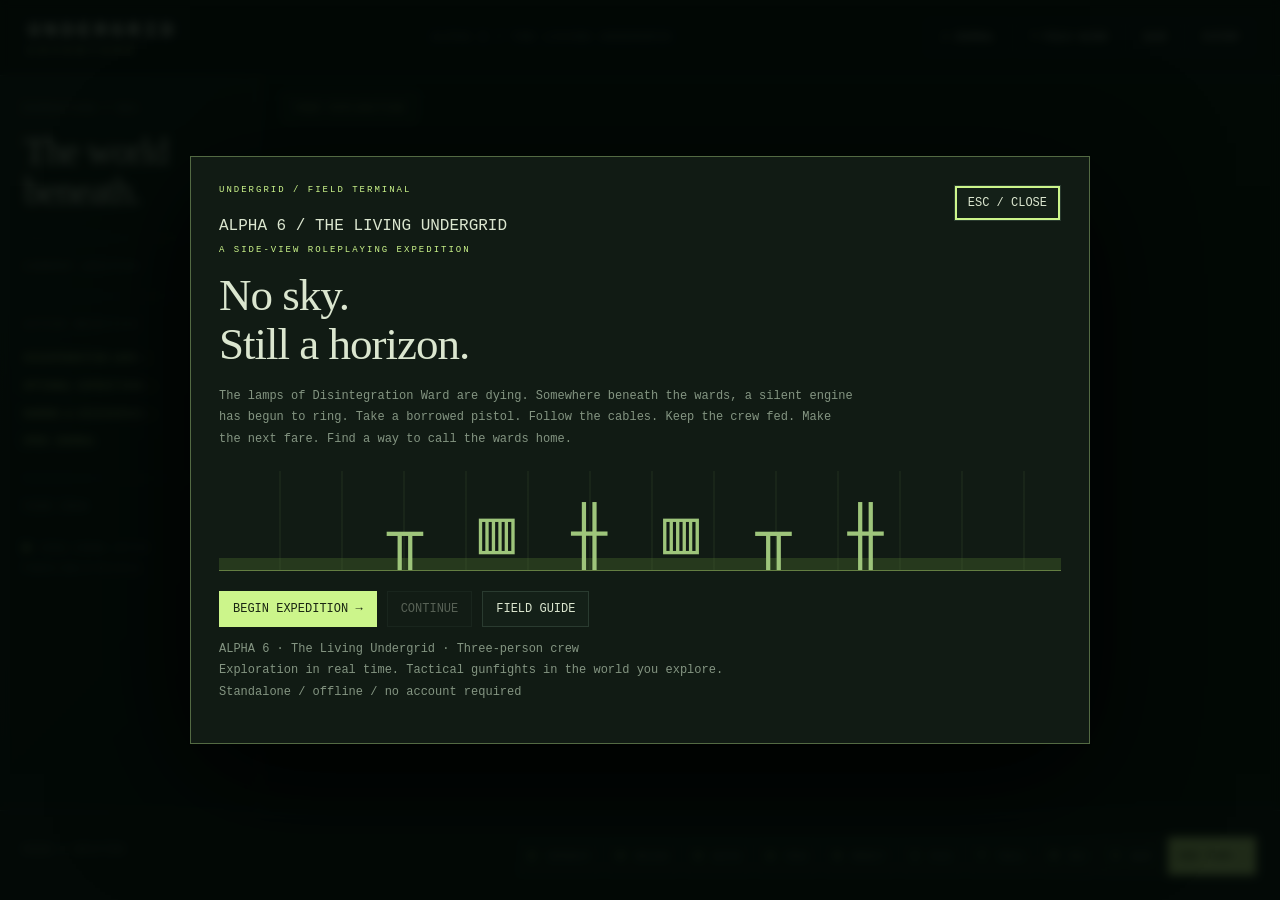
<file: releases/UNDERGRID_ADVENTURE_Alpha_6.html>
<!doctype html>
<html lang="en"><head><meta charset="utf-8"><meta name="viewport" content="width=device-width,initial-scale=1,viewport-fit=cover"><meta name="theme-color" content="#080e0c"><title>Undergrid Adventure · Alpha 6</title><style>:root{color-scheme:dark;--bg:#080e0c;--panel:#101915;--line:#2a3b30;--ink:#dbe6cf;--dim:#849582;--lime:#ccf58b;--cyan:#8ed5cd;--amber:#e7af73;--red:#f28a75}*{box-sizing:border-box}body{margin:0;background:var(--bg);color:var(--ink);font:12px 'Courier New',monospace;height:100dvh;display:grid;grid-template-rows:76px minmax(0,1fr) 90px}button{font:inherit;color:inherit;cursor:pointer;border:1px solid var(--line);background:#142018;padding:10px 13px;transition:background .15s}button:hover{background:#2a3c28;border-color:var(--lime)}button:focus-visible,canvas:focus-visible{outline:2px solid var(--lime);outline-offset:-3px}button:disabled{opacity:.35;cursor:default}header{display:flex;align-items:center;justify-content:space-between;padding:0 28px;border-bottom:1px solid var(--line);gap:20px}.wordmark{font-size:21px;letter-spacing:4px;font-weight:bold}.wordmark span{display:block;font-size:9px;letter-spacing:7px;color:var(--lime);margin-top:4px}.chapter{font-size:10px;letter-spacing:2px;color:var(--dim)}.header-actions{display:flex;gap:7px}.header-actions button{background:transparent;font-size:10px}main{display:grid;grid-template-columns:260px minmax(0,1fr);min-height:0}aside{padding:27px 24px;overflow:auto;border-right:1px solid var(--line);position:relative;background:linear-gradient(135deg,#131e16,#0b130f)}.eyebrow{font-size:9px;letter-spacing:1.8px;color:var(--dim);line-height:1.5}h1{font-family:Georgia,serif;font-weight:normal;font-size:37px;line-height:1.1;letter-spacing:-1px;margin:15px 0 25px}h2{font-size:16px;font-weight:normal;margin:10px 0;color:var(--lime)}p{line-height:1.8;color:var(--dim);font-size:11px}.divider{height:1px;background:var(--line);margin:22px 0}.depth{font-size:10px;color:var(--cyan);margin-top:16px}.objective{color:var(--ink)}.text-button{padding:8px 0;border:0;background:none;width:100%;text-align:left;font-size:10px;color:var(--lime)}.text-button span{float:right}.crew-card{border:1px solid var(--line);padding:10px;margin-top:9px;cursor:pointer}.crew-card.active{border-color:#8ba564;background:#1d2a1a}.crew-card strong{font-size:11px}.crew-card small{color:var(--dim);float:right}.bar{height:3px;background:#303b30;margin:9px 0 5px}.bar i{display:block;height:100%;background:var(--lime)}.crew-stats{font-size:9px;color:var(--dim);display:flex;justify-content:space-between}.aside-bottom{color:var(--dim);font-size:8px;letter-spacing:1px;line-height:2.4;margin-top:24px}.aside-bottom small{letter-spacing:0}.status-dot{display:inline-block;width:5px;height:5px;background:var(--lime);margin-right:5px}#stage{position:relative;overflow:hidden;background:#050c09}canvas{display:block;width:100%;height:100%;touch-action:none}.scene-top{position:absolute;left:24px;right:24px;top:20px;display:flex;justify-content:space-between;font-size:9px;letter-spacing:1.5px;color:var(--dim);pointer-events:none}#mode{color:var(--lime);border:1px solid #526c3d;padding:7px 10px;background:#101a13d9}#coordinates{padding:8px}#sceneCaption{position:absolute;left:24px;bottom:25px;pointer-events:none;font-size:8px;letter-spacing:2px;color:#71836d}#sceneCaption b{display:block;margin-top:7px;color:#adbd9d;font-size:10px;font-weight:normal}#toast{position:absolute;left:50%;top:65px;transform:translateX(-50%);background:#15241aee;border:1px solid #6b8351;padding:13px 20px;text-align:center;max-width:90%;font-size:11px;opacity:0;pointer-events:none;transition:opacity .2s;line-height:1.6}#toast.on{opacity:1}#interact{position:absolute;bottom:65px;left:50%;transform:translateX(-50%);background:#0d1a12ed;padding:10px 18px;border:1px solid #769555;font-size:11px;color:var(--lime);display:none;pointer-events:none}#targetInfo{position:absolute;right:24px;bottom:25px;color:var(--amber);background:#0b140fed;padding:10px;white-space:pre-line;line-height:1.8;font-size:10px;pointer-events:none}#targetInfo:empty{display:none}footer{border-top:1px solid var(--line);display:flex;align-items:center;gap:20px;padding:12px 24px;background:#101812}.weapon-readout{min-width:190px;display:grid;gap:5px}.weapon-readout strong{font-size:12px;color:var(--lime);font-weight:normal}#ammo{font-size:10px;color:var(--dim)}.actions{display:flex;gap:5px;margin-left:auto;flex-wrap:wrap}.actions button{font-size:11px;padding:12px 10px;color:var(--lime)}.actions button span{font-size:9px;color:var(--dim);margin-left:5px}.actions .primary,.primary{background:var(--lime);color:#1a2613;border-color:var(--lime)}#shade{position:fixed;inset:0;background:#020805d9;z-index:20;display:flex;align-items:center;justify-content:center;padding:24px;backdrop-filter:blur(5px)}#shade[hidden]{display:none}#panel{max-width:900px;width:100%;max-height:90dvh;overflow:auto;background:#111b14;border:1px solid #536a43;padding:28px;box-shadow:0 30px 120px #000}#panel h1{font-size:45px;color:var(--ink);margin:16px 0}#panel h2{color:var(--ink)}#panel p{font-size:12px;max-width:640px}#panel .close{float:right}.tag{font-size:9px;color:var(--lime);letter-spacing:2px}.grid{display:grid;grid-template-columns:repeat(auto-fill,minmax(190px,1fr));gap:12px;margin-top:20px}.card{padding:17px;border:1px solid var(--line);background:#0d160f}.card h3{color:var(--lime);font-size:13px;font-weight:normal}.card p{font-size:11px!important}.card button{margin-top:8px}.muted{color:var(--dim)}.amber{color:var(--amber)}.row{display:flex;gap:10px;flex-wrap:wrap;margin-top:18px}#touch{display:none;position:absolute;bottom:8px;left:8px;right:8px;gap:5px;justify-content:center}#touch button{touch-action:none;padding:12px;background:#15241ddd;user-select:none}.map-layout{display:grid;grid-template-columns:repeat(3,1fr);gap:10px;margin:25px 0}.map-room{padding:20px 10px;border:1px solid #3d5140;position:relative}.map-room.current{border-color:var(--lime);color:var(--lime)}.map-room small{display:block;font-size:9px;color:var(--dim);margin-top:7px}.title-art{height:100px;border-bottom:1px solid #647e42;margin:20px 0;background:repeating-linear-gradient(90deg,transparent 0 60px,#4d673a22 60px 62px),linear-gradient(0deg,#26391d 0 12%,transparent 12% 100%);display:flex;align-items:end;justify-content:space-around;color:#9ec57b;letter-spacing:10px;font-size:60px;overflow:hidden}label{display:block;margin:10px 0}input[type=file]{max-width:100%}
@media(max-width:1100px){main{grid-template-columns:210px minmax(0,1fr)}aside{padding:20px 17px}h1{font-size:30px}.actions button span{display:none}.weapon-readout{min-width:160px}footer{padding:10px 15px}.chapter{display:none}}@media(pointer:coarse){#touch{display:flex}#sceneCaption{display:none}#interact{bottom:70px}}@media(max-width:700px){body{grid-template-rows:58px minmax(0,1fr) 105px}header{padding:0 12px;gap:8px}.wordmark{font-size:15px;letter-spacing:2px}.wordmark span{font-size:7px;letter-spacing:4px}.header-actions button{padding:8px}.header-actions span{display:none}main{grid-template-columns:1fr}aside{display:none}footer{padding:8px;gap:6px;align-items:start;flex-direction:column}.weapon-readout{display:flex;align-items:center;gap:12px;width:100%;font-size:9px}.weapon-readout .eyebrow{font-size:8px}.weapon-readout strong{font-size:10px}.actions{margin:0;gap:4px;width:100%}.actions button{flex:1;padding:12px 5px;font-size:10px}#panel{padding:20px}#panel h1{font-size:34px}.scene-top{left:12px;right:12px}#coordinates{display:none}.map-layout{grid-template-columns:repeat(2,1fr)}#sceneCaption{bottom:15px;font-size:7px}#toast{top:60px;width:90%}#targetInfo{right:12px;bottom:65px}}

/* Persistent crew controls remain visible on narrow viewports. */
#crewDock{position:absolute;z-index:8;top:64px;left:20px;display:flex;gap:6px;max-width:calc(100% - 40px);flex-wrap:wrap;pointer-events:auto}.quick-crew{display:grid;grid-template-columns:16px minmax(60px,1fr) 30px;gap:4px 8px;align-items:center;background:#111e16ed;border-color:#536841;min-width:145px;padding:9px 10px;text-align:left}.quick-crew.chosen{border-color:var(--lime);background:#24371bdd;box-shadow:inset 0 2px var(--lime)}.crew-index{font-size:10px;color:var(--dim);grid-row:1/3}.crew-label b{display:block;font-size:11px;max-width:130px;overflow:hidden;text-overflow:ellipsis}.crew-label small{display:block;margin-top:4px;color:var(--dim);font-size:9px}.ap-readout{font-size:26px;line-height:1;text-align:center;color:var(--lime);grid-row:1/3;grid-column:3}.ap-readout small{display:block;font-size:8px;letter-spacing:1px;margin-top:4px}.ap-pips{display:flex;gap:4px}.ap-pips i{height:4px;width:17px;background:#384732}.ap-pips i.lit{background:var(--lime)}.next-crew{font-size:10px;background:#13231bed}.next-crew small{font-size:8px}.quick-crew.fallen{opacity:.45}.complete{opacity:.65}input{background:#0c160f;border:1px solid var(--line);color:var(--ink);font:inherit;padding:9px;max-width:200px}#toast{top:154px}#panel h2{margin-top:22px}#panel .row button{align-self:center}
@media(max-width:900px){#crewDock{left:12px;max-width:calc(100% - 24px)}.quick-crew{min-width:125px;grid-template-columns:12px 1fr 25px;gap:3px 5px;padding:7px}.crew-label b{font-size:10px}.ap-readout{font-size:23px}.next-crew{padding:7px}}
@media(max-width:700px){#crewDock{top:56px;display:grid;grid-template-columns:repeat(3,minmax(0,1fr)) 42px;gap:4px;width:calc(100% - 24px);max-width:none}.quick-crew{min-width:0;grid-template-columns:minmax(0,1fr) 20px;padding:7px 5px;gap:4px}.crew-index{display:none}.crew-label b{font-size:9px;max-width:70px}.crew-label small{font-size:8px}.ap-readout{font-size:22px;grid-column:2}.ap-pips i{width:11px}.next-crew{font-size:9px;padding:4px}.next-crew small{font-size:7px}#toast{top:145px}#sceneCaption{display:none}#targetInfo{max-width:230px}.chapter{display:none}}
.loadout-hero{display:flex;align-items:center;gap:20px;border-bottom:1px solid var(--line)}.loadout-hero canvas{width:210px;height:140px;max-width:45%}.card canvas{width:100%;height:85px;object-fit:contain;image-rendering:auto;background:#09130e}.card canvas[data-armor-art]{height:125px}
#bossReadout{position:absolute;left:20px;right:20px;bottom:110px;background:#251e13ed;border:1px solid var(--amber);color:var(--amber);padding:10px;font-size:10px;line-height:1.6;pointer-events:none}.loadout-hero h1{overflow-wrap:anywhere}@media(max-width:700px){#bossReadout{left:10px;right:10px;bottom:130px;font-size:9px}.actions button{padding:11px 3px}}
#interact{pointer-events:auto;cursor:pointer;white-space:normal;max-width:90%;line-height:1.5}#lesson{position:absolute;left:24px;right:24px;bottom:18px;color:#91aa80;font-size:10px;pointer-events:none;line-height:1.5}#sceneCaption{display:none}#moment{position:absolute;z-index:9;bottom:63px;left:20px;max-width:430px;background:#122219f5;border:1px solid #7a985a;padding:13px 36px 13px 15px;box-shadow:0 10px 35px #0007}#moment small{display:block;letter-spacing:2px;font-size:8px;color:var(--dim)}#moment b{display:block;margin:7px 0;color:var(--lime);font-size:14px}#moment span{display:block;font-size:11px;line-height:1.7;color:var(--ink)}#moment button{margin-top:9px;padding:6px 10px}.moment-close{position:absolute;right:4px;top:0;border:0;background:transparent}#tactical{position:absolute;left:15px;right:15px;bottom:45px;display:flex;gap:5px;align-items:center;flex-wrap:wrap;z-index:7}#tactical[hidden]{display:none}#tactical button{font-size:9px;background:#15261dee;padding:8px}#tactical span{font-size:9px;color:var(--amber);background:#0d1a12e8;padding:8px}.loadout-tabs{display:flex;gap:6px;flex-wrap:wrap;margin:20px 0 10px}.loadout-tabs button{font-size:10px}.loadout-tabs .primary{color:#172410}#panel [hidden]{display:none!important}#panel [data-loadout-section]{margin-top:20px}@media(max-width:700px){#moment{left:12px;right:12px;bottom:145px;max-width:none}#lesson{bottom:65px;font-size:8px;left:12px;right:12px}#tactical{bottom:125px;left:10px;right:10px;gap:3px}#tactical button{padding:7px 6px;font-size:8px}#tactical span{font-size:8px}#interact{bottom:115px;font-size:9px}#touch{bottom:12px}.actions{gap:3px}.actions button{padding:10px 2px;font-size:9px}.loadout-tabs{gap:4px}.loadout-tabs button{padding:8px;font-size:9px}}

.appearance-settings{margin:12px 0;color:var(--dim);font-size:10px}.appearance-settings summary{cursor:pointer;padding:8px;border-bottom:1px solid var(--line)}

/* Keep boss status in a compact corner, clear of movement and combat controls. */
#bossReadout{left:auto;right:12px;top:60px;bottom:auto;width:260px;max-width:45%;padding:7px 9px;font-size:9px;line-height:1.4;border-left:2px solid var(--amber)}
@media(max-width:700px){#bossReadout{left:auto;right:10px;top:132px;bottom:auto;width:220px;max-width:65%;padding:6px 8px;font-size:8px}}
</style></head>
<body><header><div class="wordmark">UNDERGRID<span>ADVENTURE</span></div><div class="chapter">ALPHA 6 / THE LIVING UNDERGRID</div><div class="header-actions"><button data-action="journal">J <span>JOURNAL</span></button><button data-action="help">? <span>FIELD GUIDE</span></button><button data-action="save">SAVE</button><button data-action="system">SYSTEM</button></div></header>
<main><aside><div class="eyebrow">EXPEDITION / 001</div><h1>The world<br>beneath.</h1><div class="divider"></div><div class="eyebrow">CURRENT LOCATION</div><h2 id="location"></h2><p id="flavor"></p><div class="depth" id="depth"></div><div class="divider"></div><div class="eyebrow">ACTIVE OBJECTIVE</div><p id="objective" class="objective"></p><button class="text-button" data-action="ward">DISINTEGRATION WARD ↗</button><button class="text-button" data-action="expeditions">OPTIONAL EXPEDITIONS ↗</button><button class="text-button" data-action="rumors">RUMORS & DISCOVERIES ↗</button><button class="text-button" data-action="journal">OPEN JOURNAL <span>↗</span></button><div class="divider"></div><div class="eyebrow">YOUR CREW</div><div id="crew"></div><div class="aside-bottom"><span class="status-dot"></span> LOCAL SIGNAL ACTIVE<br><small>Progress stays on this device.</small></div></aside>
<section id="stage"><div id="crewDock" aria-label="Quick crew selection"></div><canvas id="view" aria-label="Side-view exploration and tactical battlefield" tabindex="0"></canvas><div class="scene-top"><span id="mode">FREE EXPLORATION</span><span id="coordinates"></span></div><div id="lesson"></div><div id="moment" hidden></div><div id="tactical" hidden></div><div id="toast" role="status"></div><div id="bossReadout" hidden></div><div id="targetInfo"></div><button id="interact" data-action="interact"></button><div id="sceneCaption"><span>LOW WARDS AUTHORITY</span><b>NO SKY. STILL A HORIZON.</b></div><div id="touch"><button data-hold="a" aria-label="Move left">◀</button><button data-hold="d" aria-label="Move right">▶</button><button data-hold="w" aria-label="Climb up">↑</button><button data-hold="s" aria-label="Climb down">↓</button><button data-key=" " aria-label="Jump">JUMP</button><button data-action="interact">USE</button></div></section></main>
<footer><div class="weapon-readout"><span class="eyebrow" id="actorName">ROOK / DRIFTER</span><strong id="weaponName"></strong><span id="ammo"></span></div><div class="actions"><button data-action="interact">E <span>INTERACT</span></button><button data-action="reload">R <span>RELOAD</span></button><button data-action="overwatch">O <span>WATCH</span></button><button data-action="grenade">G <span>FRAG</span></button><button data-action="heal">H <span>MEDKIT</span></button><button data-action="inventory">I <span>PACK</span></button><button data-action="tools">T <span>TOOLS</span></button><button data-action="map">M <span>MAP</span></button><button data-action="quickweapon">V <span>SWAP</span></button><button data-action="end" class="primary" id="endTurn">END TURN →</button></div></footer>
<div id="shade" hidden><section id="panel" role="dialog" aria-modal="true" aria-labelledby="panelTitle"></section></div><script>'use strict';
// World coordinates are independent of viewport. Platforms are one-way floors;
// ladders form a graph used by squad movement and enemy pathfinding.
const UG = {};
UG.weapons = {
 pistol:{name:'Salvage pistol',range:520,opt:240,damage:16,mag:8,ap:1,acc:82,pen:1,desc:'Mobile sidearm. Cheap shots; dependable up close.'},
 rifle:{name:'Ward carbine',range:850,opt:440,damage:23,mag:6,ap:1,acc:84,pen:3,desc:'General purpose. Effective across shafts and catwalks.'},
 shotgun:{name:'Breach gun',range:300,opt:140,damage:35,mag:3,ap:1,acc:90,pen:0,desc:'Close range. Heavy knockback and suppression.'},
 sniper:{name:'Surveyor long rifle',range:1250,opt:800,damage:42,mag:3,ap:2,acc:93,pen:5,desc:'Two AP. Long range and armor penetration.'}
};
UG.enemyTypes={
 scav:{name:'Ash scavenger',hp:32,weapon:'pistol',armor:0,role:'flanker',xp:16},
 sentry:{name:'Ward deserter',hp:44,weapon:'rifle',armor:2,role:'marksman',xp:24},
 hound:{name:'Wire hound',hp:26,weapon:'pistol',armor:0,role:'rush',xp:18},
 heavy:{name:'Furnace guard',hp:62,weapon:'shotgun',armor:4,role:'flanker',xp:35},
 keeper:{name:'The Bellkeeper',hp:155,weapon:'rifle',armor:5,role:'boss',xp:120}
};
const platform=(id,x,y,w)=>({id,x,y,w});
const ladder=(x,top,bottom)=>({x,top,bottom});
const obj=(id,type,x,y,name,extra={})=>({id,type,x,y,name,...extra});
const enemy=(id,type,x,y)=>({id,type,x,y});
UG.rooms={
 hearth:{name:'Disintegration Ward',subtitle:'A settlement built around a borrowed sun.',depth:182,color:'#c9ef91',theme:'settlement',w:1600,h:1000,
 platforms:[platform('floor',0,880,1600),platform('market',170,660,490),platform('roof',910,660,540),platform('watch',580,440,500)],
 ladders:[ladder(240,660,880),ladder(1010,660,880),ladder(610,440,660)],
 objects:[obj('mara','npc',400,880,'Mara / signal keeper'),obj('cot','rest',160,880,'The warm bunk'),obj('shop','shop',440,660,'Ivo / supply exchange'),obj('hearth-note','lore',760,440,'A letter without a sky',{text:'Mara keeps a lamp burning above the bunks. Nobody remembers who started it. Nobody turns it off. The old relay rang last night. Three notes. A human voice between them.'}),obj('east','door',1490,880,'To the Cableworks',{to:'cable',sx:100,sy:880}),obj('down','door',1230,660,'Sump access',{to:'sump',sx:100,sy:880}),obj('tram','tram',970,440,'Dead rail terminal')],enemies:[],covers:[{id:'h1',x:740,y:880,hp:35}],barrels:[]},
 cable:{name:'The Cableworks',subtitle:'Every wire leads somewhere. Some still carry voices.',depth:206,color:'#a7ce86',theme:'works',w:1800,h:1000,
 platforms:[platform('floor',0,880,1800),platform('west',80,660,640),platform('east',940,660,770),platform('upper',520,440,800),platform('crown',1050,230,650)],
 ladders:[ladder(220,660,880),ladder(1090,660,880),ladder(650,440,660),ladder(1180,440,660),ladder(1230,230,440)],
 objects:[obj('west','door',70,880,'Disintegration Ward',{to:'hearth',sx:1400,sy:880}),obj('fuse','loot',1530,230,'A live relay fuse',{item:'fuse',text:'Still warm. The stamp reads: DO NOT ANSWER THE THIRD BELL.'}),obj('vera','recruit',520,660,'Vera / pinned courier',{companion:'vera'}),obj('cache-c','loot',300,660,'Courier ammunition',{ammo:24,meds:1}),obj('exit','door',1700,880,'The Furnace Mile',{to:'furnace',sx:100,sy:880}),obj('archive-exit','door',1700,230,'Upper archive hatch',{to:'archive',sx:100,sy:880,gate:'rig'})],
 enemies:[enemy('c1','scav',920,880),enemy('c2','scav',1340,880),enemy('c3','sentry',1450,660)],covers:[{id:'cbox1',x:740,y:880,hp:32},{id:'cbox2',x:1220,y:880,hp:32},{id:'cbox3',x:1320,y:660,hp:35}],barrels:[{id:'cb',x:1170,y:880}]},
 sump:{name:'The Drowned Sump',subtitle:'The water remembers the shape of the city.',depth:264,color:'#8ed5cd',theme:'water',w:1600,h:1000,
 platforms:[platform('floor',0,880,1600),platform('west',100,660,600),platform('east',880,660,620),platform('top',450,440,680)],
 ladders:[ladder(200,660,880),ladder(1030,660,880),ladder(620,440,660),ladder(980,440,660)],
 objects:[obj('home','door',60,880,'Disintegration Ward',{to:'hearth',sx:1230,sy:660}),obj('orren','recruit',1330,660,'Orren / stranded engineer',{companion:'orren'}),obj('rig','loot',750,440,'Surveyor climbing rig',{item:'rig',text:'A powered ascender. The sealed archive hatch is within reach now.'}),obj('sump-loot','loot',400,660,'Sealed maintenance chest',{weapon:'shotgun',credits:25}),obj('pump','relay',1410,880,'Drainage pump'),obj('furnace','door',1500,660,'Furnace underpass',{to:'furnace',sx:250,sy:660}),obj('sump-lore','lore',500,440,'Maintenance log 88',{text:'We built the city downward to escape the heat above. Now the heat comes from below. Someone has reversed the pumps.'})],
 enemies:[enemy('s1','hound',650,880),enemy('s2','hound',1100,880),enemy('s3','scav',1220,660)],covers:[{id:'sbox',x:900,y:880,hp:30}],barrels:[{id:'sb',x:960,y:880}]},
 furnace:{name:'The Furnace Mile',subtitle:'A stolen heart, still beating beneath the foundry.',depth:312,color:'#e7af73',theme:'fire',w:1800,h:1000,
 platforms:[platform('floor',0,880,1800),platform('west',120,660,600),platform('east',900,660,750),platform('bridge',430,440,1000)],
 ladders:[ladder(250,660,880),ladder(1060,660,880),ladder(650,440,660),ladder(1310,440,660)],
 objects:[obj('cable','door',60,880,'Cableworks',{to:'cable',sx:1650,sy:880}),obj('sump','door',180,660,'Sump passage',{to:'sump',sx:1400,sy:660}),obj('heart','loot',1550,660,'The condenser heart',{item:'heart',text:'A whole settlement could run on this. Why was it disconnected?'}),obj('furnace-cache','loot',550,440,'Deserter armory',{weapon:'rifle',ammo:30}),obj('bell','door',1710,880,'The Bell Engine',{to:'bell',sx:100,sy:880,gate:'signal'}),obj('steam','hazard',820,880,'Steam rupture'),obj('valve','valve',750,440,'Steam pressure valve')],
 enemies:[enemy('f1','heavy',1020,880),enemy('f2','sentry',1470,660),enemy('f3','scav',1150,440)],covers:[{id:'fbox1',x:650,y:880,hp:38},{id:'fbox2',x:1340,y:660,hp:38}],barrels:[{id:'fb',x:1210,y:880}]},
 archive:{name:'The Silent Archive',subtitle:'The forgotten do not always stay quiet.',depth:146,color:'#b8b0e4',theme:'archive',w:1500,h:1000,
 platforms:[platform('floor',0,880,1500),platform('west',100,660,550),platform('east',850,660,550),platform('top',420,440,700)],
 ladders:[ladder(230,660,880),ladder(1010,660,880),ladder(580,440,660),ladder(960,440,660)],
 objects:[obj('back','door',70,880,'Cableworks',{to:'cable',sx:1600,sy:230}),obj('cipher','loot',1050,440,'Signal cipher',{item:'cipher',text:'Not a distress signal. An invitation. The engine has been calling for its keepers.'}),obj('longrifle','loot',1220,660,'Surveyor case',{weapon:'sniper',ammo:15}),obj('archive-lore','lore',500,660,'The evacuation order',{text:'SURFACE STATUS: UNKNOWN. Evacuation was never completed. The Bell Engine is a transmitter, not a weapon. The wards were built to shelter people until someone answered.'}),obj('shortcut','tram',630,880,'Archive rail terminal')],
 enemies:[enemy('a1','sentry',900,880),enemy('a2','sentry',1200,660)],covers:[{id:'abox',x:720,y:880,hp:36}],barrels:[{id:'ab',x:1030,y:880}]},
 bell:{name:'The Bell Engine',subtitle:'At the edge of silence, a voice.',depth:370,color:'#d4e99f',theme:'engine',w:1700,h:1000,
 platforms:[platform('floor',0,880,1700),platform('west',150,660,500),platform('east',980,660,550),platform('top',490,440,800)],
 ladders:[ladder(260,660,880),ladder(1160,660,880),ladder(590,440,660),ladder(1090,440,660)],
 objects:[obj('back','door',65,880,'Furnace Mile',{to:'furnace',sx:1620,sy:880}),obj('engine','engine',1390,880,'The listening terminal'),obj('bell-loot','loot',700,440,'Keeper emergency supplies',{meds:3,ammo:30,grenades:2}),obj('bell-tram','tram',390,660,'Engine rail terminal')],
 enemies:[enemy('b1','keeper',1300,880),enemy('b2','sentry',1250,660),enemy('b3','hound',1030,880)],covers:[{id:'bbox',x:760,y:880,hp:45},{id:'bbox2',x:1110,y:880,hp:40}],barrels:[{id:'bb',x:1160,y:880}]}
};
UG.companions={vera:{name:'Vera',role:'Courier',weapon:'rifle',hp:66,armor:1,color:'#8ed5cd',desc:'A steady carbine and an eye for high ground. Her courier satchel adds 20 rounds on recruitment.'},orren:{name:'Orren',role:'Engineer',weapon:'shotgun',hp:85,armor:3,color:'#e7af73',desc:'A close-range anchor. Repairs the squad for 8 HP after each encounter.'}};
UG.lore={};
</script><script>/* Wardbound: authored districts, Undergrid arsenal and survival contracts. */
Object.assign(UG.weapons,{
 smg:{name:'Submachine gun',range:490,opt:250,damage:12,mag:18,ap:1,acc:78,pen:1,burst:2,desc:'Two rounds per burst. Mobile suppression, costly ammunition.'},
 handcannon:{name:'Hand cannon',range:430,opt:180,damage:31,mag:5,ap:1,acc:72,pen:5,knock:24,desc:'Armor punch and knockback. Heavy recoil costs accuracy.'},
 needle:{name:'Needle pistol',range:550,opt:320,damage:13,mag:8,ap:1,acc:89,pen:6,toxin:5,desc:'Deep penetration. Toxin deals 5 damage at the next activation.'},
 laser:{name:'Laser rifle',range:1000,opt:600,damage:24,mag:8,ap:1,acc:93,pen:3,desc:'Long, accurate firing lanes. Low impact; no knockback.'},
 arc:{name:'Arc gun',range:600,opt:350,damage:25,mag:5,ap:1,acc:83,pen:4,shock:true,desc:'Shock removes an extra action point next activation.'},
 flame:{name:'Flame projector',range:320,opt:160,damage:25,mag:6,ap:1,acc:92,pen:1,burn:7,ignoreCover:true,desc:'Ignores low cover and ignites targets. Short range.'},
 launcher:{name:'Grenade launcher',range:700,opt:430,damage:32,mag:3,ap:2,acc:77,pen:2,blast:105,desc:'Two AP. Explosive impact harms anyone nearby, including allies.'},
 plasma:{name:'Plasma gun',range:800,opt:450,damage:44,mag:3,ap:2,acc:82,pen:6,blast:70,desc:'Heavy energy blast. Pierces armor; watch your crew’s spacing.'},
 heavy:{name:'Heavy machine gun',range:950,opt:550,damage:36,mag:9,ap:2,acc:78,pen:4,suppress:true,desc:'Two AP. Every shot suppresses, even a hit.'},
 chainblade:{name:'Chainblade',range:78,opt:60,damage:39,mag:0,ap:1,acc:94,pen:7,melee:true,desc:'No ammunition. Armor-ripping melee; close the distance first.'},
 railgun:{name:'Dead-letter marksman',range:1200,opt:700,damage:34,mag:5,ap:1,acc:90,pen:4,desc:'A courier’s custom marksman rifle. Earned by settling old accounts.'}
});
UG.weapons.shotgun.knock=20;
UG.armors={
 leathers:{name:'Patchwork leathers',save:0,move:35,desc:'Light and forgiving. +35 move units per AP.'},
 mesh:{name:'Ward mesh',save:3,move:0,desc:'+3 armor with no mobility penalty.'},
 plate:{name:'Breach plate',save:7,move:-45,desc:'+7 armor; -45 move units per AP.'},
 ceramic:{name:'Ceramic firecoat',save:4,move:-15,fire:true,desc:'+4 armor; immune to burn. -15 move units.'},
 ghost:{name:'Courier ghostweave',save:2,move:20,evade:10,desc:'+2 armor, +10 evasion, +20 move units.'},
 carapace:{name:'Blacksite carapace',save:9,move:-65,desc:'+9 armor; -65 move units. Rare armored anchor.'}
};
UG.gear={none:{name:'No gear',desc:'Travel light.'},targeter:{name:'Targeter',acc:8,desc:'+8 ranged accuracy.'},respirator:{name:'Respirator',toxin:true,desc:'Blocks toxin and chemical seep exposure.'},climbrig:{name:'Climbing rig',move:50,desc:'+50 units per move AP. Works on every ladder route.'},medrig:{name:'Field medic rig',heal:20,desc:'Medkits restore 20 extra HP.'},shockground:{name:'Grounding braid',shock:true,desc:'Immune to shock AP loss.'},salvager:{name:'Magnetic salvage rig',salvage:3,desc:'+3 salvage per cleared district. Each equipped rig contributes.'}};
UG.mods={none:{name:'Factory parts',desc:'No modification.'},sighted:{name:'Optic rail',acc:7,desc:'+7 accuracy; -2 damage.',damage:-2},hot:{name:'Hot-load breech',damage:6,acc:-7,desc:'+6 damage; -7 accuracy.'},piercer:{name:'Penetrator feed',pen:3,damage:-2,desc:'+3 penetration; -2 damage.'}};
UG.talents={aim:{name:'Steady hands',desc:'+3 ranged accuracy per rank.',max:4},power:{name:'Hard hitter',desc:'+2 weapon damage per rank.',max:4},runner:{name:'Tunnel legs',desc:'+20 move units per AP per rank.',max:4},medic:{name:'Street medicine',desc:'+8 medkit healing per rank.',max:4}};
UG.dyes={'phosphor':'#ccf58b',cyan:'#8ed5cd',amber:'#e7af73',violet:'#b8b0e4',rose:'#efb0ac'};
Object.assign(UG.enemyTypes,{
 smuggler:{name:'Rust Jackal',hp:52,weapon:'smg',armor:2,role:'flanker',xp:32},
 chemist:{name:'Sump needlehand',hp:48,weapon:'needle',armor:1,role:'marksman',xp:36},
 burner:{name:'Ashline torch',hp:64,weapon:'flame',armor:3,role:'flanker',xp:42},
 shocker:{name:'Relay enforcer',hp:66,weapon:'arc',armor:4,role:'marksman',xp:45},
 gunner:{name:'Belt-fed bruiser',hp:88,weapon:'heavy',armor:5,role:'marksman',xp:55},
 medic:{name:'Jackal stitcher',hp:50,weapon:'pistol',armor:2,role:'medic',xp:40},
 bomber:{name:'Demolition runner',hp:40,weapon:'handcannon',armor:0,role:'bomber',xp:35},
 drone:{name:'Survey drone',hp:38,weapon:'laser',armor:3,role:'marksman',xp:35},
 cutter:{name:'Chainblade collector',hp:80,weapon:'chainblade',armor:5,role:'rush',xp:50},
 jackal:{name:'Rusk / the toll collector',hp:165,weapon:'handcannon',armor:7,role:'boss',xp:130},
 warden:{name:'Contractor Nine',hp:210,weapon:'plasma',armor:8,role:'boss',xp:175}
});
UG.gates={power:'Restore Disintegration Ward’s power. Bring a live fuse to Mara.',rig:'A powered climbing rig is required. Search the Sump.',signal:'Mara must decode the signal before this bulkhead opens.',railPass:'Repair the freight locomotive. See Switch at Rustmarket.',sluice:'Deliver filter membranes to the clinic, then open the sluice.',liftPower:'Recover a power coupler and repair the counterweight lift.',blackkey:'Settle Vera’s courier ledger at the contract board for an access key.',convoy:'Escort the freight train before entering the outer sidings.'};
// Each layout is authored separately. Geometry arrays are [x,y,width].
function district(id,name,subtitle,depth,color,theme,geometry,ladderData,objects,foes,coverData,barrelData){
 UG.rooms[id]={name,subtitle,depth,color,theme,w:1900,h:1000,platforms:geometry.map((p,i)=>platform(i?'deck'+i:'floor',...p)),ladders:ladderData.map(l=>ladder(...l)),objects,enemies:foes.map(e=>enemy(...e)),covers:coverData.map((p,i)=>({id:id+'-c'+i,x:p[0],y:p[1],hp:45})),barrels:barrelData.map((p,i)=>({id:id+'-b'+i,x:p[0],y:p[1]}))};
}
const door=(id,x,y,name,to,sx=100,sy=880,gate)=>obj(id,'door',x,y,name,{to,sx,sy,gate});
const loot=(id,x,y,name,extra)=>obj(id,'loot',x,y,name,extra);
const lore=(id,x,y,name,text)=>obj(id,'lore',x,y,name,{text});
UG.rooms.hearth.objects.push(door('market-road',190,660,'Rustmarket / freight concourse','market',100,880,'power'),obj('wardboard','contracts',720,880,'Disintegration Ward / work board'));
UG.rooms.bell.objects.push(door('dead-rail',1470,660,'The Dead Rail','deadrail',120,880,'signal'));
UG.rooms.archive.objects.find(o=>o.id==='archive-lore').text='A stack of passenger manifests with every destination scratched out. The tickets are still being issued. Someone on the other end keeps collecting the fares.';
UG.rooms.archive.objects.find(o=>o.id==='cipher').text='Freight routing codes hidden inside a maintenance hymn. Vera recognizes the courier stamp. She refuses to say whose it is.';
UG.rooms.sump.objects.find(o=>o.id==='sump-lore').text='PUMP SHIFT 88: Paid two days late. Filter order cancelled. If the water goes black again, tell the office it was black when we got here.';
district('market','Rustmarket','Debts, diesel and second chances. Nothing here is free.',221,'#d3c38b','settlement',
 [[0,880,1900],[80,660,700],[1050,660,750],[450,440,1000]],[[240,660,880],[1230,660,880],[650,440,660],[1180,440,660]],
 [door('home',70,880,'Disintegration Ward','hearth',190,660),obj('switch','contracts',560,880,'Switch / freight dispatcher'),obj('bench','workbench',760,660,'Tinker’s bench'),obj('supply','shop',380,660,'Ivo’s wholesale counter'),obj('bunks','rest',220,880,'Crew bunks'),obj('market-tram','tram',1340,880,'Freight concourse'),door('yard',1800,880,'Switchyard Nine','yard'),door('clinic',1720,660,'The Blackwater Gardens','garden'),door('lift',1420,440,'Counterweight station','skyhooks',120,880,'liftPower'),lore('market-note',820,440,'Missing shift','A photograph pinned beneath a debt notice. Orren checks the face and turns the notice around. “Not this time,” he says.')],[],[[950,880]],[]);
district('yard','Switchyard Nine','A locomotive waits on blocks. The Jackals charge rent for its shadow.',248,'#bdbb85','rail',
 [[0,880,1900],[140,680,530],[850,680,950],[440,470,830],[1180,250,620]],[[280,680,880],[1020,680,880],[580,470,680],[1230,470,680],[1250,250,470]],
 [door('market',70,880,'Rustmarket','market',1740,880),loot('axle',1560,250,'Freight axle assembly',{item:'axle',scrap:5}),obj('locomotive','vehicle',1600,880,'Locomotive 09 / service hatch'),door('slag',1760,680,'Ashline / slag terraces','slag',100,880),door('works',1800,250,'The Rivet Foundry','foundry',100,880),loot('toolbox',450,680,'Track crew tool chest',{gear:'climbrig',scrap:8}),lore('yard-ticket',740,470,'An unpaid fare','A child’s drawing in the locomotive cab: three people and a dog, all wearing respirators. On the back, a destination nobody at the yard admits to knowing.')],
 [['y1','smuggler',1000,880],['y2','medic',1450,880],['y3','sentry',1430,680]],[[710,880],[1280,880],[1250,680]],[[1180,880],[1500,680]]);
district('slag','Ashline Terraces','Orange light. Black snow. A toll at every ladder.',338,'#e9a775','fire',
 [[0,880,1900],[90,690,750],[1090,690,710],[380,470,610],[1120,470,660],[700,250,700]],[[250,690,880],[1250,690,880],[600,470,690],[1260,470,690],[860,250,470],[1200,250,470]],
 [door('yard',65,880,'Switchyard Nine','yard',1770,680),loot('diesel',1540,470,'Sealed diesel canister',{item:'diesel',scrap:5}),loot('torch-case',500,470,'Ashline flame-projector case',{weapon:'flame',armorKey:'ceramic',ammo:24}),obj('rusk-cache','salvage',1610,880,'Rusk’s toll safe'),door('docks',1800,880,'The Cinder Docks','docks',120,880,'sluice'),lore('slag-scar',1000,250,'Twenty-seven names','Someone has scratched twenty-seven names into a pipe. The newest name has been crossed out. There is wet paint on Rusk’s glove.')],
 [['sl1','burner',1100,880],['sl2','bomber',1450,880],['sl3','jackal',1600,690],['sl4','smuggler',1300,470]],[[760,880],[1320,880],[1430,690]],[[1000,880],[1200,880],[1510,690]]);
district('foundry','The Rivet Foundry','The machines stopped. The payroll kept going.',290,'#cca98b','works',
 [[0,880,1900],[80,650,590],[820,650,1000],[420,420,650],[1170,420,650],[850,210,620]],[[260,650,880],[1020,650,880],[560,420,650],[1310,420,650],[980,210,420],[1250,210,420]],
 [door('yard',70,880,'Switchyard Nine','yard',1740,250),loot('drive',1500,650,'Locomotive drive regulator',{item:'drive',scrap:6}),loot('coupler',1280,210,'Counterweight power coupler',{item:'coupler'}),loot('foundry-armor',600,420,'Breach-worker locker',{armorKey:'plate',weapon:'heavy',ammo:27}),obj('apprentice','rescue',1620,420,'Nix / Orren’s former apprentice'),door('blacksite',1830,880,'Blacksite Delta freight lock','blacksite',100,880,'blackkey')],
 [['fo1','gunner',1000,880],['fo2','shocker',1450,650],['fo3','cutter',1600,880]],[[720,880],[1260,650],[1410,880]],[[1230,880],[1430,650]]);
district('garden','Blackwater Gardens','Mushrooms for supper. Chemicals for breakfast.',312,'#88c9a1','water',
 [[0,880,1900],[120,670,650],[970,670,830],[460,450,1000],[100,240,610]],[[250,670,880],[1100,670,880],[620,450,670],[1220,450,670],[580,240,450]],
 [door('market',65,880,'Rustmarket','market',1680,660),loot('membrane',540,240,'Unopened filter membranes',{item:'membrane',gear:'respirator'}),loot('needle-case',1360,450,'Chemical survey kit',{weapon:'needle',scrap:6}),obj('chemical-seep','chemical',810,880,'Chemical seep / respirator advised'),door('dock',1760,670,'Drainage sluice / Cinder Docks','docks',100,880,'sluice'),lore('garden-book',500,670,'A cook’s ledger','One column for mouths fed. One for debts. For the last three weeks, someone has been paying the difference with stolen ammunition.')],
 [['g1','chemist',1080,880],['g2','hound',1390,880],['g3','chemist',1430,670]],[[700,880],[1250,880],[1330,670]],[[1160,880]]);
district('docks','Cinder Docks','A market on chains above an ocean nobody has measured.',392,'#8ecbd0','water',
 [[0,880,1900],[80,660,550],[790,660,1040],[420,440,690],[1300,440,510],[900,230,640]],[[250,660,880],[1000,660,880],[570,440,660],[1430,440,660],[1000,230,440],[1420,230,440]],
 [door('garden',60,880,'Blackwater Gardens','garden',1750,670),door('slag',170,660,'Ashline pipe road','slag',1760,880),loot('cargo',1510,230,'Stolen clinic shipment',{item:'clinicCargo',meds:2}),loot('dock-armory',1550,440,'Smuggler weapons crate',{weapon:'launcher',gear:'salvager',scrap:8}),obj('dock-tram','tram',450,880,'Dock cargo rail'),lore('dock-rope',1020,440,'The empty cradle','A cable cradle descends into black water. Every morning it returns with fresh bootprints. Tonight there are two sets.')],
 [['d1','smuggler',950,880],['d2','medic',1350,880],['d3','bomber',1500,660],['d4','sentry',1470,440]],[[720,880],[1190,880],[1340,660]],[[1080,880],[1300,880],[1400,660]]);
district('deadrail','The Dead Rail','Old fares. Older grudges. Vera knows the way.',365,'#b7b0da','rail',
 [[0,880,1900],[160,680,680],[1050,680,740],[470,450,870],[980,240,730]],[[300,680,880],[1190,680,880],[650,450,680],[1210,450,680],[1180,240,450]],
 [door('bell',65,880,'Bell Engine service road','bell',1480,660),loot('ledger',1500,240,'Vera’s courier ledger',{item:'ledger'}),loot('courier-kit',650,450,'A courier’s spare skin',{armorKey:'ghost',gear:'targeter',scrap:6}),door('yard',1790,880,'Freight cut / Switchyard Nine','yard',1650,880,'railPass'),lore('dead-ticket',500,680,'An unsent apology','“Vera: I didn’t sell you out. I sold the route. I thought you’d already left.” The envelope contains enough credits for one ticket. No name.')],
 [['dr1','smuggler',950,880],['dr2','sentry',1300,680],['dr3','drone',1460,450]],[[700,880],[1150,680]],[[1120,880],[1260,680]]);
district('skyhooks','The Skyhook Stack','A city suspended on counterweights and bad promises.',125,'#d0d3a2','lift',
 [[0,880,1900],[90,680,470],[780,680,1030],[350,470,650],[1160,470,640],[660,250,850]],[[230,680,880],[980,680,880],[480,470,680],[1320,470,680],[830,250,470],[1360,250,470]],
 [door('market',65,880,'Rustmarket counterweight lift','market',1370,440),loot('wages',1400,250,'Missing lift-workers’ wages',{item:'wages',credits:30}),loot('sky-armory',1460,470,'Union watch locker',{weapon:'laser',gear:'shockground',armorKey:'mesh'}),obj('sky-tram','tram',400,880,'Upper freight rail'),lore('sky-note',500,470,'A little garden','A tomato plant growing from a helmet. Someone has rigged a rifle targeter to turn its light toward the leaves. In a place like this, that is a serious commitment.')],
 [['sk1','drone',980,880],['sk2','shocker',1400,680],['sk3','gunner',1310,470]],[[720,880],[1230,680],[1260,470]],[[1120,880],[1400,680]]);
district('blacksite','Blacksite Delta','No insignia. No receipts. The armory is still warm.',440,'#92bfcd','archive',
 [[0,880,1900],[100,650,620],[940,650,850],[420,430,740],[1230,430,570],[900,220,700]],[[270,650,880],[1110,650,880],[590,430,650],[1370,430,650],[1020,220,430],[1380,220,430]],
 [door('foundry',65,880,'Foundry freight lock','foundry',1760,880),loot('blackcase',1490,220,'Unregistered weapons cache',{weapon:'plasma',armorKey:'carapace',item:'blackcase',scrap:10}),loot('delta-gear',1500,430,'Contingency locker',{weapon:'arc',gear:'medrig',meds:3}),lore('delta-note',550,430,'Transfer order','Three signatures. All the same handwriting. Orren folds the paper, puts it back, and tells you there are better things to steal.')],
 [['bs1','warden',1380,880],['bs2','drone',1510,650],['bs3','shocker',1180,430],['bs4','medic',1030,880]],[[760,880],[1200,880],[1380,650]],[[1050,880],[1250,880],[1400,650]]);
district('convoy','The Rolling Mile','One train. One payroll. Everybody wants a piece.',273,'#d4bc8e','convoy',
 [[0,880,1900],[80,680,600],[900,680,920],[450,460,850]],[[250,680,880],[1080,680,880],[610,460,680],[1220,460,680]],
 [obj('cab','vehicle',1700,880,'Locomotive cab / finish the run'),loot('convoy-kit',560,460,'Escort emergency locker',{meds:3,ammo:36,grenades:2}),obj('convoy-exit','convoyExit',100,880,'Brake van / abandon run')],
 [['cv1','bomber',980,880],['cv2','smuggler',1290,880],['cv3','gunner',1530,680]],[[730,880],[1170,880],[1350,680]],[[1090,880],[1310,880],[1440,680]]);
UG.contracts={
 freight:{name:'A living on the rails',from:'Switch / Freight Union',text:'The locomotive needs an axle, diesel and a drive regulator. Salvage the yard, Ashline and Rivet Foundry. A working train means paid work for all of us.',needs:['axle','diesel','drive'],reward:{credits:110,scrap:12,flag:'railPass',weapon:'smg'},result:'Locomotive 09 runs again. You have a freight charter. The escort contract is now available.'},
 water:{name:'What we drink',from:'Clinic / Disintegration Ward',text:'Recover unopened filter membranes above the Blackwater Gardens. The clinic will open the dock sluice in exchange.',needs:['membrane'],reward:{credits:65,scrap:6,flag:'sluice',gear:'respirator'},result:'The taps run clear. The clinic gives you the Cinder Docks sluice code.'},
 lift:{name:'The weight of wages',from:'Lift-workers’ union',text:'A power coupler from the Foundry will restart the counterweight lift. The Skyhook Stack has been cut off for weeks.',needs:['coupler'],reward:{credits:70,scrap:8,flag:'liftPower',gear:'climbrig'},result:'The counterweights move. A new district hangs above Rustmarket.'},
 ledger:{companion:'vera',name:'Old routes, old wounds',from:'Vera / courier debt',text:'Someone at the Dead Rail kept a ledger of sold routes. Find it. Bring Vera if you want to hear her side.',needs:['ledger'],choices:[{id:'burn',name:'Burn the ledger / protect the couriers',text:'Vera holds the flame without shaking. “Now we owe them nothing.”',bond:2,rep:2,reward:{credits:35,weapon:'railgun',flag:'blackkey'}},{id:'sell',name:'Sell it to the broker / take the money',text:'The broker counts the money twice. Vera says nothing for the rest of the trip.',bond:-1,rep:-2,reward:{credits:160,weapon:'railgun',flag:'blackkey'}}],reward:{scrap:8},result:'An old freight access key falls out of the binding. Blacksite Delta is reachable through the Foundry.'},
 apprentice:{companion:'orren',name:'The kid who stayed',from:'Orren / Rivet Foundry',text:'Nix stayed behind to keep the foundry pumps alive. Get them out. Orren swears he does not care. He checks every doorway.',needs:['nix'],choices:[{id:'clinic',name:'Send Nix to the clinic / bring the medicine',text:'Nix gets a clean bunk. Orren sits beside it until morning.',bond:2,rep:2,reward:{meds:4,gear:'medrig'}},{id:'crew',name:'Give Nix a workshop / take the tools',text:'Nix opens a bench at Rustmarket. Orren leaves his old wrench on it.',bond:1,rep:1,reward:{scrap:22,weapon:'handcannon'}}],reward:{credits:55},result:'Nix made it back. For once, a debt is paid in something other than blood.'},
 cargo:{name:'Medicine before bullets',from:'Clinic / Cinder Docks',text:'The Jackals lifted a clinic shipment. Retrieve it from the crane deck above Cinder Docks.',needs:['clinicCargo'],reward:{credits:85,meds:3,gear:'medrig'},result:'The clinic puts your crew’s name on the wall. Not as patients, this time.'},
 wages:{name:'Payday at gunpoint',from:'Skyhook lift-workers',text:'The missing wages are in an enforcer’s lockbox at the top of the Stack. Return them before the workers start taking the lift apart.',needs:['wages'],reward:{credits:110,scrap:10,armorKey:'ghost'},result:'Someone buys a round. Someone starts singing. For an evening, the Stack feels like a home.'},
 toll:{name:'No more tolls',from:'Ashline tenants',text:'Rusk has been taxing the ladders. Clear the Ashline Terraces and let the shift workers move freely.',clear:'slag',reward:{credits:100,scrap:12,weapon:'handcannon'},result:'The toll notices come down. Rusk’s old safe is yours to crack.'},
 escort:{name:'The Rolling Mile',from:'Switch / Freight Union',text:'Repair the locomotive, board at Switchyard Nine, and bring the freight through an ambush. The first job is never the easy one.',needs:['convoyReceipt'],requires:'railPass',reward:{credits:150,scrap:15,flag:'convoy',weapon:'launcher'},result:'The train arrives with its cargo intact. Switch calls you reliable. In the wards, that is almost a title.'},
 cache:{name:'No receipts',from:'Anonymous / Blacksite Delta',text:'A caller wants the serial plates from an unregistered weapons cache. You keep the weapons. Do not ask who signed the order.',needs:['blackcase'],requires:'blackkey',reward:{credits:180,scrap:18,armorKey:'carapace'},result:'The caller pays without speaking. Later, your contract record is missing. The credits are real.'}
};
UG.roomConnections=()=>Object.entries(UG.rooms).flatMap(([id,r])=>r.objects.filter(o=>o.type==='door').map(o=>({from:id,to:o.to,gate:o.gate})));
</script><script>/* Alpha 3 — small, interactive additions to the established wards. */
UG.rooms.market.objects.push(door('tenements',100,660,'Tenement Nine / residential road','tenement',100,880,'power'));
UG.rooms.skyhooks.objects.push(door('vent-road',1750,470,'Vent Cathedral maintenance road','vents',100,1480,'liftPower'));
UG.rooms.sump.objects.push(door('pressure-lock',1100,440,'Flooded pressure lock','pressure',100,880,'diving'));
UG.rooms.docks.objects.push(door('pressure-dock',1730,660,'Submerged cargo tunnel','pressure',1800,880,'diving'));
UG.rooms.deadrail.objects.push(door('quiet-door',360,680,'An apartment with a working radio','quiet',100,880,'cutter'));
UG.gates.diving='A diving apparatus is required. Help the clinic at Tenement Nine.';
UG.gates.cutter='Sealed steel. Restore the Vent Cathedral’s power for a cutting tool.';
UG.gates.pumps='Lower the pressure in the flooded vault before entering the excavation lock.';
UG.rooms.tenement={name:'Tenement Nine',subtitle:'People still live here. The city forgot to check.',depth:244,color:'#d8c098',theme:'settlement',w:1800,h:1000,
 platforms:[platform('floor',0,880,1800),platform('flats',100,670,470),platform('clinic',830,670,870),platform('roof',400,440,650),platform('secret',1370,350,330)],
 ladders:[ladder(240,670,880),ladder(1020,670,880),ladder(500,440,670)],
 objects:[door('market',65,880,'Rustmarket','market',160,660),obj('clinic','clinic',1170,670,'Sable / ward clinic'),obj('lights','machine',400,880,'Tenement power breaker',{machine:'tenement-lights'}),obj('shelter','rest',200,880,'Residents’ shelter'),obj('roof-hook','anchor',1470,350,'Roofline grapple anchor'),loot('resident-cache',1590,350,'The tenants’ emergency cache',{gear:'medrig',item:'roofCache',scrap:8}),obj('evidence','investigate',700,440,'The missing meter readings'),door('radio',1730,880,'A boarded-up apartment','quiet',100,880,'cutter')],
 enemies:[enemy('t1','desperate',1000,880),enemy('t2','desperate',1450,670)],covers:[{id:'tbox',x:800,y:880,hp:40}],barrels:[]};
UG.rooms.vents={name:'Vent Cathedral',subtitle:'A lung made of iron. Someone has been holding its breath.',depth:98,color:'#b6d5ac',theme:'vent',w:1550,h:1650,
 platforms:[platform('floor',0,1480,1550),platform('west',80,1200,470),platform('east',850,1200,430),platform('bridge',370,900,700),platform('upper',650,590,800),platform('crown',200,280,550),platform('hook-ledge',1200,280,270)],
 ladders:[ladder(220,1200,1480),ladder(1000,1200,1480),ladder(490,900,1200),ladder(950,900,1200),ladder(810,590,900),ladder(690,280,590),{...ladder(1330,590,1480),type:'lift'}],
 objects:[door('skyhooks',65,1480,'Skyhook maintenance road','skyhooks',1690,470),obj('lift-bottom','machine',1330,1480,'Freight lift / ground control',{machine:'vent-lift'}),obj('lift-top','machine',1330,590,'Freight lift / upper control',{machine:'vent-lift'}),obj('generator','machine',480,280,'Cathedral generator',{machine:'vent-generator'}),obj('steam','machine',950,1200,'Steam bypass valve',{machine:'vent-steam'}),obj('vent-hook','anchor',1320,280,'Fan housing grapple anchor'),loot('fan-cache',1430,280,'High fan maintenance cache',{item:'fanCache',scrap:12}),obj('latch','automaton',1040,900,'Latch / maintenance unit'),door('excavation',1460,1480,'Excavator Zero service lock','excavator',100,1280,'pumps'),lore('fan-note',800,590,'Shift reminder','When the fans stop, the knocking starts. Nobody puts that in the maintenance manual.')],
 enemies:[enemy('v1','drone',1050,1480),enemy('v2','shocker',1100,1200),enemy('v3','drone',970,590)],covers:[{id:'vbox',x:800,y:1480,hp:40}],barrels:[{id:'vbarrel',x:1150,y:1480}]};
UG.rooms.pressure={name:'The Pressure Vault',subtitle:'Water against the glass. Something tapping back.',depth:490,color:'#8bbfc9',theme:'water',w:1900,h:1350,
 platforms:[platform('floor',0,1230,1900),platform('arrival',0,880,1900),platform('west',100,620,520),platform('east',920,620,850),platform('crown',460,360,720)],
 ladders:[ladder(250,880,1230),ladder(1310,880,1230),ladder(250,620,880),ladder(1090,620,880),ladder(550,360,620),ladder(1030,360,620)],
 objects:[door('sump',65,880,'Sump pressure lock','sump',1050,440),door('docks',1810,880,'Cinder Docks cargo tunnel','docks',1680,660),obj('drain','machine',1500,1230,'Emergency flood pump',{machine:'vault-pump'}),obj('seal','machine',950,1230,'Buckled service barrier',{machine:'vault-barrier'}),loot('vault-ledger',1660,1230,'Flood-control records',{item:'pressureRecord'}),loot('vault-cache',1080,360,'Emergency survey tools',{weapon:'arc',scrap:10}),door('excavator',1800,1230,'Excavation pressure conduit','excavator',100,1280,'pumps'),lore('wet-note',400,620,'A dry photograph','Six people in a room that is now underwater. In the photograph, all six are looking at a seventh chair.')],
 enemies:[enemy('p1','chemist',1200,880),enemy('p2','drone',1440,620)],covers:[{id:'pbox',x:960,y:880,hp:40}],barrels:[{id:'pbarrel',x:1100,y:1230}]};
UG.rooms.excavator={name:'Excavator Zero',subtitle:'The foreman is gone. The machine has not noticed.',depth:610,color:'#d6b08b',theme:'excavation',w:2000,h:1400,
 platforms:[platform('floor',0,1280,2000),platform('west',120,1040,600),platform('east',1030,1040,850),platform('service',480,800,950),platform('roof',1050,550,800)],
 ladders:[ladder(250,1040,1280),ladder(1180,1040,1280),ladder(620,800,1040),ladder(1240,800,1040),ladder(1350,550,800)],
 objects:[door('vents',65,1280,'Vent Cathedral service lock','vents',1390,1480),door('vault',180,1040,'Pressure Vault conduit','pressure',1760,1230),obj('left-breaker','machine',600,1040,'Port stabilizer breaker',{machine:'boss-port'}),obj('right-breaker','machine',1450,550,'Starboard stabilizer breaker',{machine:'boss-starboard'}),obj('coolant','machine',760,800,'Emergency coolant',{machine:'boss-coolant'}),obj('excavation-log','investigate',1780,1280,'Foreman’s control station'),loot('foreman-kit',380,1040,'Foreman’s emergency locker',{meds:4,ammo:48,grenades:2}),door('quiet',1920,1280,'Workers’ return tunnel','quiet',700,880,'excavated')],
 enemies:[enemy('core','excavator',1570,1280),enemy('port','stabilizer',1320,1040),enemy('starboard','stabilizer',1600,550)],covers:[{id:'exbox',x:900,y:1280,hp:60}],barrels:[{id:'exbarrel',x:1450,y:1280}]};
UG.rooms.quiet={name:'Room for One',subtitle:'The radio is warm. The kettle is not.',depth:250,color:'#cebd9d',theme:'shelter',w:850,h:1000,
 platforms:[platform('floor',0,880,850),platform('loft',230,650,470)],ladders:[ladder(340,650,880)],
 objects:[door('tenement',65,880,'Tenement Nine','tenement',1660,880),door('deadrail',760,880,'Dead Rail service corridor','deadrail',350,680),obj('radio','investigate',500,650,'A still-functioning radio'),obj('bunk','rest',300,880,'Forgotten shelter'),loot('old-case',650,650,'Someone kept a packed bag',{armorKey:'ghost',item:'quietBag'})],enemies:[],covers:[],barrels:[]};
Object.assign(UG.enemyTypes,{desperate:{name:'Unpaid ward guard',hp:40,weapon:'rifle',armor:2,role:'flanker',xp:20},stabilizer:{name:'Excavator stabilizer',hp:68,weapon:'laser',armor:4,role:'fixed',xp:35},excavator:{name:'Excavator Zero',hp:210,weapon:'heavy',armor:9,role:'fixed',xp:180}});
Object.assign(UG.companions,{sable:{name:'Sable',role:'Street medic',weapon:'needle',hp:82,armor:1,color:'#efb0ac',desc:'A medic who knows the wards by their wounds. Stabilizes survivors without spending a kit; medkits heal the active crew more effectively.'},latch:{name:'Latch',role:'Maintenance unit',weapon:'arc',hp:100,armor:3,color:'#b8b0e4',desc:'A stubborn repair automaton. Its coil core resists shock. Carries old maintenance codes and an accurate arc gun.'}});
UG.machines={
 'tenement-lights':{room:'tenement',kind:'power',x:400,y:880,flag:'residentsPower',text:'Restore the residential lights. Orren can bridge the breaker; otherwise use an arc gun or spend 4 salvage.',methods:['engineer','arc','scrap']},
 'vent-lift':{room:'vents',kind:'lift',x:1330,y:1480,top:590,flag:'liftUsed',text:'Ride the freight cage between the ground and upper deck. 2 AP in combat.',methods:['ride']},
 'vent-generator':{room:'vents',kind:'power',x:480,y:280,flag:'ventPower',text:'Restore the cathedral generator. Orren or Latch can repair it, or fit 6 salvage / an arc charge.',methods:['engineer','arc','scrap'],cost:6},
 'vent-steam':{room:'vents',kind:'steam',x:1100,y:1200,controlX:950,flag:'ventSteam',text:'The bypass releases scalding steam on the eastern deck. Toggle for 1 AP in combat.',methods:['toggle']},
 'vault-barrier':{room:'pressure',kind:'barrier',x:950,y:1230,hp:55,flag:'vaultWall',text:'Buckled steel. A cutting tool or chainblade opens it; heavy fire or explosives also work.',methods:['cut','shoot','frag']},
 'vault-pump':{room:'pressure',kind:'pump',x:1500,y:1230,flag:'pumps',text:'Drain the flooded work floor. Orren/Latch, an arc charge, or 6 salvage can restore the pump.',methods:['engineer','arc','scrap'],cost:6},
 'boss-port':{room:'excavator',kind:'component',x:600,y:1040,target:'port',flag:'portBreaker',text:'Trip the port stabilizer remotely. 1 AP; changes the excavator’s shield state.',methods:['toggle']},
 'boss-starboard':{room:'excavator',kind:'component',x:1450,y:550,target:'starboard',flag:'starboardBreaker',text:'Trip the starboard stabilizer. 1 AP. The main core will enter its exposed phase.',methods:['toggle']},
 'boss-coolant':{room:'excavator',kind:'coolant',x:760,y:800,flag:'bossCoolant',text:'Flood the core coolant manifold. Disables its floor surge; costs 1 AP.',methods:['toggle']}
};
// Reuse barriers and electrical machinery in the established world.
UG.rooms.cable.platforms.push(platform('hidden-deck',60,230,410));UG.rooms.cable.objects.push(obj('courier-hook','anchor',250,230,'Courier roof anchor'),loot('courier-roof',130,230,'An old courier drop',{scrap:12,item:'courierDrop'}));
UG.rooms.foundry.objects.push(obj('sealed-locker','machine',700,880,'Sealed freight locker',{machine:'foundry-locker'}));
UG.machines['foundry-locker']={room:'foundry',kind:'cache',x:700,y:880,hp:40,flag:'foundryLocker',text:'A welded locker: use the cutter, a chainblade, heavy fire or a frag.',methods:['cut','shoot','frag'],reward:{weapon:'launcher',scrap:12}};
UG.rooms.yard.objects.push(obj('yard-junction','machine',480,880,'Track junction box',{machine:'yard-junction'}));
UG.machines['yard-junction']={room:'yard',kind:'power',x:480,y:880,flag:'yardLamps',text:'Restore the work lamps for safer sightlines. An engineer, arc gun or 4 salvage can bridge the circuit.',methods:['engineer','arc','scrap']};
Object.assign(UG.contracts,{
 homes:{name:'People behind the meters',from:'Tenement Nine / residents',text:'Investigate the meter readings on the roof, then restore residential power or settle the guards’ arrears at the breaker. Keep people in their homes.',needs:['meterReadings'],requires:'residentsPower',reward:{credits:65,gear:'targeter',flag:'homesSaved'},result:'The lights come on behind patched windows. The guards put their guns away. The residents leave a grappling winch at the board for your crew.'},
 clinic:{name:'First, do no harm',from:'Sable / ward clinic',text:'Stabilize the injured courier at the Tenement clinic. A field medkit is enough; a crew medic can help for free. Bring the clinic a clear-water supply from the Gardens job.',needs:['courierStable'],requires:'sluice',reward:{credits:45,meds:3,flag:'clinicReady'},result:'The clinic has clean water and time to breathe. Sable can join at the Tenement counter. A diving apparatus is yours to borrow.'},
 lung:{name:'A city needs to breathe',from:'Skyhook / vent workers',text:'Restart the Vent Cathedral generator. Machinery, lights and old maintenance codes will come back with it.',requires:'ventPower',needs:['ventRecord'],reward:{credits:100,scrap:12,flag:'lungReady'},result:'The fans begin turning. Latch can leave its post, and a powered cutting tool is signed out to your crew.'},
 pressure:{name:'Below the waterline',from:'Flood-control workers',text:'Drain the Pressure Vault and retrieve the flood records beyond its buckled barrier. There is more behind those pressure doors.',needs:['pressureRecord'],requires:'pumps',reward:{credits:95,scrap:10,flag:'pressureKnown'},result:'The old evacuation arrows now point toward a working return tunnel. The excavation service lock is open.'},
 machine:{name:'The last shift never ended',from:'Mara / infrastructure ledger',text:'Disable Excavator Zero’s stabilizers, stop its core, and read the foreman’s station. Keep the machine from digging through an inhabited ward.',needs:['foremanLog'],requires:'excavated',reward:{credits:180,scrap:20,armorKey:'carapace'},result:'The digging stops. A hundred people sleep through the night without knowing your names. That is a good kind of work.'},
 radio:{name:'Someone left the kettle on',from:'Unclaimed / old radio channel',text:'Find the occupied frequency in the boarded-up apartment, then recover its packed bag. No bounty, no deadline. Just a voice asking if anyone is there.',needs:['radioMessage','quietBag'],reward:{credits:35,gear:'shockground'},result:'You leave a reply on the radio. The next morning, there is a fresh cup on the table. Nobody saw who brought it.'}
});

UG.rooms.pressure.objects.push(obj('attendant','patient',340,620,'Injured flood-control attendant'));
</script><script>/* Alpha 4: existing-world improvements and deliberately entered challenges. */
UG.roomTiers={hearth:0,cable:1,sump:1,furnace:2,archive:2,bell:3,market:0,yard:2,slag:3,foundry:3,garden:2,docks:3,deadrail:3,skyhooks:4,blacksite:5,convoy:3,tenement:1,vents:4,pressure:4,excavator:6,quiet:0,trial:0};
UG.skills={
 deadeye:{name:'Deadeye',role:'PRECISION',cost:1,desc:'1 AP: +20 accuracy and +2 penetration for your next shot this round.'},
 brace:{name:'Brace',role:'HEAVY / SURVIVAL',cost:1,desc:'1 AP: two-AP guns cost one AP and gain +3 armor until next round. Moving breaks the stance.'},
 dash:{name:'Combat dash',role:'MOBILITY',cost:1,desc:'1 AP: your next movement can cover 1.8× normal route distance. Once per round.'},
 patch:{name:'Field patch',role:'MEDICAL',cost:1,desc:'1 AP: heal the most injured nearby crew member for 35 and clear burn/toxin. No kit; once per encounter.'},
 overload:{name:'Overload',role:'TECHNICAL',cost:1,desc:'1 AP: shock and suppress the selected hostile within 600 units and clear line of sight. Once per encounter; machinery takes 12 damage.'},
 breach:{name:'Shaped frag',role:'EXPLOSIVES',cost:2,desc:'2 AP + one frag: aim a stronger 53-damage blast. Allies still take damage.'}
};
UG.weaponSources={pistol:'Starter equipment',rifle:'Restore Disintegration Ward for Mara',shotgun:'Sump maintenance chest',sniper:'Archive surveyor case',smg:'Repair the freight locomotive',handcannon:'Ashline bounty or workbench',needle:'Blackwater survey cache',laser:'Skyhook watch locker',arc:'Blacksite locker or workbench',flame:'Ashline weapons case',launcher:'Dock armory or freight escort',plasma:'Blacksite unregistered cache',heavy:'Rivet Foundry locker',chainblade:'Workbench pattern',railgun:'Settle Vera’s courier ledger'};
// Small physical steps teach jumping without disrupting the original ladder paths.
UG.rooms.hearth.platforms.push(platform('step-one',780,830,90),platform('step-two',920,775,90),platform('step-three',1050,720,90));
UG.rooms.hearth.objects.push(loot('starter-stash',805,830,'A drifter’s spare magazine',{ammo:12,scrap:3}));
// A restrained set of authored encounter groups, rather than every floor at once.
const squads={cable:{c1:'gate',c2:'gantry',c3:'gantry'},sump:{s1:'pumps',s2:'pumps',s3:'walkway'},furnace:{f1:'floor',f2:'upper',f3:'upper'},archive:{a1:'stacks',a2:'balcony'},yard:{y1:'freight',y2:'freight',y3:'roof'},garden:{g1:'waterline',g2:'waterline',g3:'balcony'}};
for(const [id,groups] of Object.entries(squads))for(const e of UG.rooms[id].enemies)e.squad=groups[e.id];
UG.mods.focused={name:'Union focus rail',acc:11,damage:0,desc:'+11 accuracy. An awarded precision pattern; no damage tradeoff.'};
UG.gear.blastliner={name:'Blast liner',blastResist:true,desc:'Halves incoming explosion damage. Awarded by freight defense work.'};
UG.activities={
 salvage:{name:'The lost consignment',tier:2,objective:'recover',fee:0,xp:65,credits:45,scrap:7,reward:{mod:'focused'},desc:'Recover a freight case and carry it to the exit. You can fight, bypass or suppress its guards.',foes:[['r1','scav',750,880],['r2','sentry',1230,660],['r3','hound',1100,880]]},
 defense:{name:'Three minutes of light',tier:3,objective:'defend',rounds:3,fee:10,xp:95,credits:70,scrap:10,reward:{gear:'blastliner'},desc:'Keep the relay intact through three hostile rounds, or repel all attackers sooner. Its health is separate from your crew.',foes:[['r1','smuggler',1050,880],['r2','sentry',1250,660],['r3','heavy',1390,880]]},
 extraction:{name:'Wrong side of the cordon',tier:5,objective:'escape',fee:10,xp:110,credits:85,scrap:12,reward:{weapon:'laser'},desc:'Reach the extraction hatch. An elite cordon is guarding the direct road. Killing everyone is optional.',foes:[['r1','gunner',1100,880],['r2','shocker',1300,660],['r3','cutter',1390,880]]},
 warrant:{name:'Collector’s last notice',tier:5,objective:'leader',fee:15,xp:130,credits:100,scrap:14,reward:{weapon:'handcannon'},desc:'Defeat the named collector. Its escort is not the objective. Watch the elevated firing lane.',foes:[['r1','jackal',1230,880],['r2','sentry',1350,660],['r3','hound',1050,880]]}
};
UG.rooms.trial={name:'Freight work site',subtitle:'Paid work. Real ammunition. Your choice to take it.',depth:280,color:'#c9c091',theme:'rail',w:1600,h:1000,platforms:[platform('floor',0,880,1600),platform('west',80,660,550),platform('east',880,660,640),platform('bridge',380,440,850)],ladders:[ladder(220,660,880),ladder(1080,660,880),ladder(540,440,660),ladder(1110,440,660)],objects:[obj('job-case','activity',1100,440,'Freight consignment'),obj('job-exit','activity',1490,880,'Extraction hatch'),obj('job-abort','activity',90,880,'Return to dispatcher')],enemies:[],covers:[{id:'trial-c1',x:610,y:880,hp:40},{id:'trial-c2',x:1000,y:880,hp:45},{id:'trial-c3',x:1170,y:660,hp:40}],barrels:[{id:'trial-b1',x:930,y:880}]};

UG.rooms.trial.objects.push(obj('job-relay','activity',600,880,'Relay / repair +35 HP'));
// Three existing sites get tangible, persistent work-floor interactions.
UG.utilities={belt:{room:'furnace',kind:'belt',x:420,y:880,name:'Foundry conveyor drive'},crane:{room:'docks',kind:'cargo',x:1040,y:440,name:'Hanging cargo release'},runoff:{room:'garden',kind:'drain',x:800,y:450,name:'Runoff isolation valve'}};
for(const [id,u] of Object.entries(UG.utilities))UG.rooms[u.room].objects.push(obj('utility-'+id,'utility',u.x,u.y,u.name,{utility:id}));
</script><script>/* Alpha 5 — the Common Line campaign and authored expedition sites. */
Object.assign(UG.weapons,{
 burst:{name:'Union three-stamp rifle',range:800,opt:430,damage:22,mag:12,ap:1,acc:80,pen:2,burst:2,suppress:true,desc:'Two-round burst, always suppresses. More ammunition; less armor punch than a carbine.'},
 arcblade:{name:'Switchman’s arc blade',range:82,opt:60,damage:36,mag:0,ap:1,acc:92,pen:5,melee:true,shock:true,desc:'Ammo-free close combat. Shocks machinery and guards; less raw penetration than a chainblade.'}
});
UG.weaponSources.burst='Restore the Cold Foundry governor, then report to Ada';
UG.weaponSources.arcblade='Cold-carriage expedition deep cache, or complete the Common Line';
UG.mods.damped={name:'Balanced recoil cradle',acc:4,pen:2,desc:'+4 accuracy and +2 penetration. A Cold Foundry service pattern.'};
UG.mods.deepfeed={name:'Redoubt breach feed',damage:3,pen:2,desc:'+3 damage and +2 penetration. Military salvage; clear Redoubt Six.'};
UG.gear.surveykit={name:'Deep survey harness',move:25,toxin:true,desc:'+25 movement per AP and immunity to chemical exposure. A deep expedition discovery.'};
Object.assign(UG.enemyTypes,{
 watch:{name:'Indenture rifleman',hp:62,weapon:'burst',armor:4,role:'marksman',xp:40},
 marshal:{name:'The Shift Marshal',hp:180,weapon:'heavy',armor:7,role:'boss',xp:150},
 tether:{name:'Load-bearing coupler',hp:44,weapon:'laser',armor:3,role:'fixed',xp:25},
 captain:{name:'Captain Vey / six unpaid tours',hp:145,weapon:'burst',armor:6,role:'commander',xp:125},
 receiver:{name:'The Receiver / requisition engine',hp:230,weapon:'plasma',armor:8,role:'boss',xp:220}
});
Object.assign(UG.gates,{commonPass:'Restore Bell Engine, the freight locomotive, its first delivery and clean water; ratify a charter at Rustmarket’s Common Line desk.',networkPass:'Bring the Cold Foundry governor back to Ada at Kettle Junction.',heartPass:'Reconnect all three Relay Orchard exchanges and find the Unlisted Station manifest.',lineComplete:'Complete the Common Line at the requisition engine.'});
function greaterRoom(id,name,subtitle,depth,color,theme,w,h,geometry,ladderData,objects,foes,coverData=[],barrelData=[]){
 UG.rooms[id]={name,subtitle,depth,color,theme,w,h,platforms:geometry.map((p,i)=>platform(i?'gdeck'+i:'floor',...p)),ladders:ladderData.map(l=>ladder(...l)),objects,enemies:foes.map(e=>enemy(...e)),covers:coverData.map((p,i)=>({id:id+'-cover'+i,x:p[0],y:p[1],hp:45})),barrels:barrelData.map((p,i)=>({id:id+'-barrel'+i,x:p[0],y:p[1]}))};
}
const storyObject=(id,x,y,name,kind,extra={})=>obj(id,'story',x,y,name,{kind,...extra});
UG.rooms.market.objects.push(storyObject('common-desk',1010,880,'Ada’s notice / the Common Line','charter'));
UG.rooms.hearth.objects.push(storyObject('future-work',1180,880,'A new freight notice','notice'));
UG.rooms.deadrail.objects.push(door('outer-line',1620,240,'The outer freight / Kettle Junction','junction',100,880,'commonPass'));
greaterRoom('junction','Kettle Junction','A station built around a kettle that never cools.',518,'#d7b17c','settlement',1800,1000,
 [[0,880,1800],[80,650,610],[900,650,800],[410,420,950]],[[230,650,880],[1100,650,880],[570,420,650],[1230,420,650]],
 [door('back',65,880,'Dead Rail freight return','deadrail',1600,240),storyObject('ada',500,880,'Ada / retired dispatcher','ada'),obj('kettle-bunks','rest',280,880,'Platform bunks'),obj('kettle-shop','shop',380,650,'Quartermaster Rell'),obj('kettle-board','contracts',680,880,'Outer wards / work board'),obj('kettle-tram','tram',800,880,'Common Line platform'),door('abyss',1700,880,'Counterweight Abyss','abyss',110,380),door('orchard',1550,650,'Relay Orchard service duct','orchard',120,880,'networkPass'),door('commons',1250,420,'Cable Commons','commons',120,880,'lineComplete'),lore('kettle-note',630,420,'A cup for every shift','Seven cups. Six names. Ada washes the seventh every morning.')],[]);
greaterRoom('abyss','Counterweight Abyss','The counterweights are buildings. Something below is still pulling.',650,'#9db9c8','lift',1800,1600,
 [[0,1480,1800],[30,1280,620],[940,1280,820],[380,1050,700],[1150,1050,610],[90,820,600],[850,820,820],[360,600,760],[40,380,610],[1010,380,720],[630,180,650]],
 [[220,1280,1480],[1110,1280,1480],[520,1050,1280],[1290,1050,1280],[500,820,1050],[1300,820,1050],[530,600,820],[1000,600,820],[470,380,600],[1080,380,600],[1100,180,380]],
 [door('junction',100,380,'Kettle Junction','junction',1630,880),door('cold',1670,1480,'Cold Foundry intake','cold',100,880),door('redoubt',1600,380,'Redoubt Six','redoubt',100,880),obj('abyss-anchor','anchor',1200,180,'Counterweight crown / winch anchor'),loot('abyss-cache',1110,180,'A rigger’s last provisions',{ammo:36,grenades:2,scrap:10}),door('wet-cut',1700,1280,'Submerged service cut','pressure',1650,1230,'diving'),lore('abyss-note',500,600,'The painted depth marks','Every hundred metres, someone painted a door and a flower. The last mark has a real door handle.')],
 [['ab1','drone',1020,820],['ab2','watch',1260,1280],['ab3','shocker',1430,1480]],[[1180,1280],[1230,1480]],[[1450,1280]]);
greaterRoom('cold','The Cold Foundry','Molten orders. Cold furnaces. No one authorized a shutdown.',730,'#a5c8bd','works',1900,1200,
 [[0,1080,1900],[0,880,720],[920,880,900],[340,650,700],[1190,650,650],[740,420,820]],[[240,880,1080],[1100,880,1080],[500,650,880],[1390,650,880],[900,420,650],[1350,420,650]],
 [door('abyss',90,880,'Abyss intake','abyss',1570,1480),obj('cold-left','machine',550,650,'Magnetic feed A / isolate',{machine:'cold-a'}),obj('cold-right','machine',1430,650,'Magnetic feed B / isolate',{machine:'cold-b'}),storyObject('governor',1500,420,'The freight governor','governor'),lore('cold-order',950,880,'An order without a customer','DELIVER ALL CAPACITY. DESTINATION: RESERVED. The signature field is a thumbprint worn clean.')],
 [['marshal','marshal',1440,1080],['coil-a','tether',570,650],['coil-b','tether',1470,650],['cold-watch','watch',1190,1080]],[[760,1080],[1210,1080],[1360,880]],[[1140,1080]]);
greaterRoom('redoubt','Redoubt Six','The last order was to hold. Nobody came back to change it.',590,'#c9a4a4','archive',1800,1100,
 [[0,980,1800],[0,880,540],[720,740,990],[190,530,850],[1120,530,650],[640,300,800]],[[300,880,980],[880,740,980],[840,530,740],[1290,530,740],[800,300,530],[1320,300,530],[350,530,880]],
 [door('abyss',100,880,'Abyss crown road','abyss',1500,380),storyObject('redoubt-witness',1350,300,'The armistice locker','armistice'),storyObject('redoubt-case',1590,530,'Breach-feed service case','redoubtReward'),loot('redoubt-meds',400,530,'Field surgical supplies',{meds:3,ammo:32}),lore('redoubt-note',900,300,'A list of home addresses','Every address is crossed out except one. The last says: wherever the kettle is.')],
 [['captain','captain',1390,980],['rd1','watch',1000,740],['rd2','medic',1510,980],['reinforcement','shocker',1650,980]],[[690,980],[1210,980],[1400,740]],[[1070,980]]);
UG.rooms.redoubt.enemies.find(e=>e.id==='reinforcement').dormant=true;
greaterRoom('orchard','The Relay Orchard','Cable trees. Ceramic fruit. A route that should not exist.',840,'#b7cda0','archive',2000,1300,
 [[0,1180,2000],[0,880,550],[710,880,1190],[180,650,710],[1120,650,740],[600,420,880],[100,190,670]],[[300,880,1180],[950,880,1180],[350,650,880],[1330,650,880],[700,420,650],[1260,420,650],[690,190,420]],
 [door('junction',100,880,'Kettle service duct','junction',1490,650),storyObject('relay-a',450,650,'Exchange A / homes','relay',{relay:'a'}),storyObject('relay-b',1380,650,'Exchange B / freight','relay',{relay:'b'}),storyObject('relay-c',1050,420,'Exchange C / reserve','relay',{relay:'c'}),door('unlisted',600,190,'The Unlisted Station','unlisted',100,880),door('heart',1900,1180,'Load-Bearing Heart','heart',100,1080,'heartPass'),lore('orchard-note',1600,880,'The fruit tags','Every insulator carries a destination. Half are places Ada has never heard of. One is written in Rook’s handwriting. Rook has never been here.')],
 [['or1','watch',1150,1180],['or2','drone',1480,880],['or3','shocker',1250,650]],[[1000,1180],[1390,880]],[[1370,1180]]);
greaterRoom('unlisted','The Unlisted Station','A timetable of departures. No arrivals column.',910,'#b6acd2','settlement',1600,1000,
 [[0,880,1600],[120,650,500],[850,650,660],[380,420,830]],[[290,650,880],[1040,650,880],[510,420,650],[1030,420,650]],
 [door('orchard',90,880,'Relay Orchard roofline','orchard',570,190),storyObject('manifest',1060,420,'The unlisted manifest','manifest'),storyObject('missing-worker',1330,650,'Anik / missing brake operator','rescue'),obj('unlisted-bunk','rest',330,880,'Vacant night-shift bunk'),lore('unlisted-note',550,650,'A perfectly ordinary room','A kettle, a bed, a coat. The coat is warm. The calendar has tomorrow crossed out.')],[]);
greaterRoom('heart','Load-Bearing Heart','A requisition engine is taking the wards apart to complete an order.',1040,'#e2b783','engine',2000,1400,
 [[0,1280,2000],[0,1080,650],[860,1080,1050],[300,850,730],[1180,850,700],[650,620,930],[220,390,650]],[[360,1080,1280],[1040,1080,1280],[480,850,1080],[1410,850,1080],[800,620,850],[1350,620,850],[730,390,620]],
 [door('orchard',100,1080,'Orchard return conduit','orchard',1800,1180),obj('heart-left','machine',700,620,'Requisition tether A / release',{machine:'heart-a'}),obj('heart-right','machine',1470,850,'Requisition tether B / release',{machine:'heart-b'}),obj('heart-coolant','machine',510,390,'Emergency flood coolant',{machine:'heart-coolant'}),storyObject('common-line',1750,1280,'The Common Line / take the switch','conclusion'),loot('heart-supplies',500,850,'An interrupted maintenance shift',{ammo:40,meds:3,grenades:2})],
 [['receiver','receiver',1500,1280],['load-a','tether',720,620],['load-b','tether',1510,850],['heart-drone','drone',1280,1080]],[[780,1280],[1240,1280],[1330,1080]],[[1120,1280]]);
greaterRoom('commons','Cable Commons','Your names on a platform. A place in the grid.',520,'#cfe5a7','settlement',1500,1000,
 [[0,880,1500],[100,650,580],[810,650,580],[440,420,700]],[[280,650,880],[980,650,880],[560,420,650],[1000,420,650]],
 [door('junction',100,880,'Kettle Junction','junction',1200,420),storyObject('epilogue',650,880,'The crew’s platform ledger','epilogue'),obj('commons-bunk','rest',350,880,'Your own bunks'),obj('commons-tram','tram',1050,880,'The Common Line'),lore('commons-window',980,420,'A window painted on steel','No sky. Still a horizon. Someone has put a tomato plant below the painted sill.')],[]);
for(const [id,m] of Object.entries({
 'cold-a':{room:'cold',x:550,y:650,target:'coil-a',flag:'coldA'},'cold-b':{room:'cold',x:1430,y:650,target:'coil-b',flag:'coldB'},
 'heart-a':{room:'heart',x:700,y:620,target:'load-a',flag:'heartA'},'heart-b':{room:'heart',x:1470,y:850,target:'load-b',flag:'heartB'}
}))UG.machines[id]={...m,kind:'component',cost:4,methods:['engineer','scrap','arc'],text:'Isolate the feed. An engineer, four salvage or one loaded arc charge works. Shooting the coupler also works.'};
UG.machines['heart-coolant']={room:'heart',kind:'coolant',x:510,y:390,flag:'heartCoolant',text:'Flood the induction floor. Stops announced floor surges, not ordinary gunfire.',methods:['toggle']};
Object.assign(UG.roomTiers,{junction:0,abyss:4,cold:5,redoubt:5,orchard:5,unlisted:0,heart:6,commons:0});
UG.greaterStoryRooms=['junction','abyss','cold','redoubt','orchard','unlisted','heart','commons'];
UG.mainActs=[['Disintegration Ward','Restore the Bell Engine freight channel.'],['The Wards','Restore freight and clean water; choose the line’s charter.'],['The Deep Works','Recover the governor from the Cold Foundry; report to Ada.'],['The Hidden Network','Connect the Relay Orchard and recover the Unlisted manifest.'],['A Place in the Grid','Stop the requisition engine and decide who owns the line.']];
UG.expeditions={
 mill:{name:'Brasslung Mill',tier:2,fee:0,requires:'power',xp:90,credits:65,scrap:12,reward:{mod:'focused'},text:'A mothballed press complex. Recover a governor stamp; push into the exhaust crown for a rare service harness.',themes:['works','fire','lift'],foes:[['scav','heavy'],['sentry','burner'],['heavy','cutter']]},
 drowned:{name:'Drowned Post',tier:4,fee:15,requires:'diving',xp:140,credits:100,scrap:18,reward:{gear:'surveykit'},text:'A flooded maintenance annex. Recover a dispatch spool, drain the lower chamber and search the drowned archive.',themes:['water','water','archive'],foes:[['chemist','shocker'],['drone','watch'],['shocker','gunner']]},
 carriage:{name:'Carriage Zero',tier:5,fee:20,requires:'railPass',xp:180,credits:135,scrap:22,reward:{mod:'deepfeed'},text:'A derelict military consist. Recover its manifest, cut through the armory and confront the paymaster.',themes:['rail','archive','convoy'],foes:[['watch','smuggler'],['medic','gunner'],['captain','cutter']]}
};
UG.expeditionIds=[];
// Family-specific geometry is authored; seed variation changes hazards, patrols and cache decks.
const expeditionGeometry={
 mill:[[[0,880,1700],[80,650,580],[850,650,760],[410,420,800]],[[0,1080,1700],[0,880,610],[760,880,850],[300,650,720],[1050,650,580],[650,420,800]],[[0,1380,1700],[30,1120,650],[830,1120,800],[350,860,900],[40,600,600],[920,600,710],[420,340,800]]],
 drowned:[[[0,880,1700],[70,660,650],[900,660,700],[440,440,800]],[[0,1280,1700],[0,880,550],[790,880,820],[250,1080,700],[1110,1080,520],[340,650,900]],[[0,1180,1700],[0,880,560],[820,880,800],[300,650,680],[1110,650,540],[580,420,760]]],
 carriage:[[[0,880,1900],[80,670,570],[840,670,940],[440,450,860]],[[0,880,1800],[90,650,710],[1010,650,700],[350,420,900]],[[0,1080,1900],[0,880,620],[850,880,950],[350,650,700],[1180,650,630],[750,420,820]]]
};
function expeditionDefinition(family,index,seed=0){const job=UG.expeditions[family],id='exp_'+family+'_'+index,g=expeditionGeometry[family][index],base=g[0][1],entry=index===0?base:880,w=family==='carriage'?index===1?1800:1900:1700;
 const ladders=[];for(let n=1;n<g.length;n++){const p=g[n],below=g.filter(q=>q!==p&&q[1]>p[1]&&Math.max(p[0],q[0])+35<Math.min(p[0]+p[2],q[0]+q[2])-35).sort((a,b)=>a[1]-b[1])[0];if(below){const l=Math.max(p[0],below[0])+70,r=Math.min(p[0]+p[2],below[0]+below[2])-70;ladders.push([l,p[1],below[1]]);if(r-l>280)ladders.push([r,p[1],below[1]]);}}
 const first=g.find(p=>p[1]===entry&&p[0]<=100)||g[0],inY=first[1],top=[...g].sort((a,b)=>a[1]-b[1])[0],upper=g[1],cacheDeck=seed%2?top:upper,objects=[obj('exp-return','expedition',90,inY,'Extraction / bank recovered haul',{kind:'extract'})];
 for(const [rid,d] of Object.entries(UG.relics||{}))if(d.room===id)objects.push(obj('relic-'+rid,'ward',d.x,d.y,d.name+' / sealed relic case',{kind:'relic',relic:rid}));
 for(const [eid,e] of Object.entries(UG.wardEvents||{}))if(e.room===id)objects.push(obj('event-'+eid,'ward',e.x,e.y,e.name,{kind:'event',event:eid}));
 if(index>0)objects.push(door('exp-back',180,inY,'Previous work area','exp_'+family+'_'+(index-1),100,expeditionDefinitionEntry(family,index-1)));
 if(index<2)objects.push(obj('exp-next','expedition',w-150,base,'Continue deeper',{kind:'next'}));
 objects.push(obj('exp-cache','expedition',cacheDeck[0]+cacheDeck[2]*.65,cacheDeck[1],'Unclaimed service cache',{kind:'cache'}));
 if(index===1)objects.push(obj('exp-primary','expedition',top[0]+top[2]*.6,top[1],'Recover the contracted freight',{kind:'primary'}),obj('exp-control','expedition',470,inY,'Pressure drive / open the deep route',{kind:'control'}));
 if(index===2)objects.push(obj('exp-vault','expedition',top[0]+top[2]*.7,top[1],'Deep cache / optional elite reward',{kind:'vault'}));
 if(family==='carriage'&&index===2)objects.push(obj('exp-armistice','expedition',300,880,'Defaced military order / stand down',{kind:'armistice'}));
 const foes=seed?[[id+'-1',job.foes[index][seed%2],w*.6,base],[id+'-2',job.foes[index][(seed+1)%2],Math.min(w-220,upper[0]+upper[2]*.65),upper[1]]]:[];
 if(index===2&&seed)foes.push([id+'-elite',family==='mill'?'gunner':family==='drowned'?'shocker':family==='service'?'sentry':family==='signal'?'heavy':'captain',w-250,base]);
 return {name:job.name+' / '+['Approach','Work floor','Deep reserve'][index],subtitle:job.text,depth:400+index*120,color:family==='drowned'?'#8ecbd0':family==='mill'?'#d2b27c':'#b9b0d0',theme:job.themes[index],w,h:base+120,platforms:g.map((p,i)=>platform(i?'expdeck'+i:'floor',...p)),ladders:ladders.map(l=>ladder(...l)),objects,enemies:foes.map(e=>enemy(...e)),covers:[{id:'exp-cover',x:w*.48,y:base,hp:40}],barrels:[{id:'exp-barrel',x:w*.7,y:base}]};
}
function expeditionDefinitionEntry(family,index){const g=expeditionGeometry[family][index];return (g.find(p=>p[1]===880&&p[0]<=100&&p[0]+p[2]>=100)||g[0])[1];}
UG.expeditions.service={name:'The Service Drains',tier:1,fee:0,requires:'wardAccess',xp:45,credits:70,scrap:16,reward:{meds:2},text:'Nell’s first salvage survey. Recover a pump crate, open the drowned switch stair, and investigate the bell locker. Departure: Ward dispatch or any safe settlement.',themes:['water','works','archive'],foes:[['scav','scav'],['scav','hound'],['sentry','scav']]};
UG.expeditions.signal={name:'Signal Ossuary',tier:3,fee:10,requires:'wardFreight',xp:100,credits:90,scrap:15,reward:{mod:'damped'},text:'A silent carrier garden beyond the restored freight depot. Recover its receiver, repair the signal and face the optical watch.',themes:['archive','works','archive'],foes:[['drone','sentry'],['shocker','scav'],['watch','drone']]};
expeditionGeometry.service=[[[0,880,1700],[80,650,600],[850,650,760],[410,420,800]],[[0,1080,1700],[0,880,610],[760,880,850],[300,650,720],[1050,650,580]],[[0,1080,1700],[0,880,650],[830,880,800],[350,650,900],[420,420,800]]];
expeditionGeometry.signal=[[[0,1080,1700],[0,880,520],[740,880,850],[300,640,720],[1050,640,580],[650,400,780]],[[0,1280,1700],[0,880,550],[790,880,820],[250,1080,700],[1110,1080,520],[340,650,900],[610,420,750]],[[0,1380,1700],[0,880,560],[820,880,800],[300,650,680],[1110,650,540],[580,420,760],[340,1130,1100]]];
for(const f of Object.keys(UG.expeditions))for(let i=0;i<3;i++){const id='exp_'+f+'_'+i;UG.expeditionIds.push(id);UG.rooms[id]=expeditionDefinition(f,i);UG.roomTiers[id]=UG.expeditions[f].tier;}

Object.assign(UG.contracts,{
 nightshift:{name:'Seven cups, six names',from:'Ada / Kettle Junction',requires:'commonPass',text:'Find missing brake operator Anik in the Unlisted Station. Help them return to Ada. No bounty on this one.',needs:['anikHome'],reward:{credits:100,meds:3,flag:'rescueWorkshop'},result:'The seventh cup is used. Anik opens a survey bench; expedition entries cost five fewer credits.'},
 armistice:{name:'Orders that outlived their officers',from:'Redoubt Six / surviving soldiers',requires:'commonPass',text:'Find the Redoubt armistice order or defeat Captain Vey, then recover the service record.',needs:['redoubtRecord'],choices:[{id:'amnesty',name:'Offer passage / let the veterans leave',text:'The rifles go into a crate. The veterans ask for jobs, not forgiveness.',rep:2,reward:{scrap:12}},{id:'evidence',name:'Publish the unpaid-service record',text:'The wards learn who kept signing the orders. The factors pay to keep the line open.',rep:0,reward:{credits:110}}],reward:{mod:'deepfeed',credits:65},result:'A checkpoint becomes an empty guardhouse. Someone paints an arrow toward the kettle.'},
 coldwages:{name:'Paid in heat',from:'Cold Foundry crews',requires:'commonPass',text:'Recover the freight governor and stop the Shift Marshal. A cold floor can become a workshop again.',needs:['governor'],clear:'cold',reward:{credits:100,scrap:12,armorKey:'ceramic'},result:'A shift bell rings once, then stops. New lamps come on above the worker stairs.'},
 riggers:{name:'Flowers at every hundred',from:'Abyss riggers',requires:'commonPass',text:'Recover the rigger’s counterweight tag from the Abyss crown. The winch reaches it; ladders also work.',needs:['counterweightTag'],reward:{credits:75,gear:'surveykit'},result:'The riggers put a flower beside the last depth mark. The painted door keeps its handle.'}
});
UG.rooms.abyss.objects.find(o=>o.id==='abyss-cache').item='counterweightTag';

for(const id of ['nightshift','armistice','riggers','ledger','apprentice','homes','clinic','lung'])UG.contracts[id].side=true;
</script><script>/* Alpha 6: authored discoveries, settlement projects and non-story work. */
UG.wardProjects={
 power:{name:'Power infrastructure',credits:35,scrap:6,requires:null,story:'power',x:400,y:880,benefit:'Powered signs and workshop circuits. Requires Mara’s relay repair.'},
 workshop:{name:'Workshop',credits:55,scrap:10,requires:null,material:1,x:770,y:880,benefit:'Restore recovered technology. Fit mods here; restore a crew magazine for six salvage.'},
 armory:{name:'Armory',credits:60,scrap:10,requires:'workshop',x:1080,y:660,benefit:'Exchange four salvage for 24 ammunition. Weapon racks and training lane.'},
 infirmary:{name:'Infirmary',credits:45,scrap:8,requires:null,x:1250,y:880,benefit:'Exchange three salvage for two medkits. Beds, lamps and a medic.'},
 freight:{name:'Freight depot',credits:65,scrap:12,requires:'power',x:200,y:660,benefit:'Open Signal Ossuary expeditions; five-credit entry discount. Moving freight.'},
 listening:{name:'Listening station',credits:45,scrap:8,requires:'power',x:920,y:440,benefit:'Hear all outstanding relic leads. Powered receiver and operator.'},
 quarters:{name:'Living quarters',credits:30,scrap:6,requires:null,x:520,y:660,benefit:'A personal bunk, trophy rack and resident salvage dispute.'}
};
Object.assign(UG.weapons,{
 funeral:{...UG.weapons.shotgun,name:'The Funeral Bell',damage:34,range:340,opt:140,mag:3,knock:100,desc:'Three-shell bell-mouth shotgun. Pushes surviving targets 100 units along their platform; short reach.'},
 deadair:{...UG.weapons.sniper,name:'Dead Air',damage:32,mag:3,ambush:18,desc:'Suppressed survey rifle: +18 damage in the opening round; weaker sustained fire.'},
 mercy:{...UG.weapons.arc,name:'Mercy Killing',damage:21,mag:4,chain:12,desc:'Chains 12 electrical damage to one other visible hostile within 180 units. Four-cell magazine.'},
 disorder:{...UG.weapons.smg,name:'Disorder',damage:17,burst:3,mag:15,unstable:true,desc:'Three-round bursts. Accuracy falls two points for each round missing from its magazine.'},
 widow:{...UG.weapons.handcannon,name:'The Widowmaker',damage:49,mag:2,ap:2,desc:'Two-chamber siege revolver. High penetration, two AP per shot and frequent reloads.'},
 furnacekey:{...UG.weapons.flame,name:'The Furnace Key',damage:17,burn:14,mag:4,range:240,desc:'Four-charge industrial torch. Inflicts 14 burning damage at activation; short reach.'}
});
UG.armors.celebration={name:'Black Celebration',save:12,move:-65,evade:-5,desc:'Twelve damage resistance; -65 movement per AP and five easier to hit.'};
UG.armors.sunday={name:'Sunday Best',save:3,move:25,evade:8,desc:'Courier-weave armor: +25 movement, +8 evasion; light protection.'};
UG.gear.hanging={name:'The Hanging Man',move:35,grapple:900,desc:'Reusable 900-unit grapple at existing anchors, including before the ordinary winch unlock. +35 movement.'};
UG.gear.forest={name:'A Forest',evade:12,desc:'Optical interference: incoming ranged accuracy reduced by 12. No invisibility against machinery.'};
UG.mods.resonator={name:'Ghost Circuit',damage:-3,pen:4,desc:'+4 penetration at the expense of three damage. Recovered resonant induction teeth.'};
UG.mods.suture={name:'Suture Feed',acc:8,damage:-2,desc:'+8 accuracy, -2 damage. A patient machine’s hand-machined feed guide.'};
UG.relics={
 funeral:{kind:'weapon',item:'funeral',room:'exp_service_2',name:'The Funeral Bell',hint:'A courier heard a shotgun toll beneath the old service stairs. Ask at the Ward dispatch hatch.',flavor:'A funeral bell cast into a breaching muzzle. Each chamber is engraved with an unpaid shift.',x:1070,y:420},
 deadair:{kind:'weapon',item:'deadair',room:'archive',name:'Dead Air',hint:'The upper archive kept a rifle for silencing bad news. A courier’s cipher opens its case.',gate:'cipher',flavor:'The suppressor wears a dispatch office seal.',x:1200,y:440},
 mercy:{kind:'weapon',item:'mercy',room:'pressure',name:'Mercy Killing',hint:'A conductive test cage hums beneath the pressure vault. Its guards still keep the current on.',flavor:'A hospital transformer pressed into harsher service.',x:1050,y:880},
 disorder:{kind:'weapon',item:'disorder',room:'slag',name:'Disorder',hint:'A gang in the Ashline stores a temperamental automatic in its service locker.',flavor:'Three serial numbers; none match the receiver.',x:1200,y:880},
 widow:{kind:'weapon',item:'widow',room:'redoubt',name:'The Widowmaker',hint:'Captain Vey keeps a two-chamber revolver beside the old armory.',flavor:'Two shots. Six farewell letters.',x:1550,y:530},
 furnacekey:{kind:'weapon',item:'furnacekey',room:'excavator',name:'The Furnace Key',hint:'The excavator maintenance crew lost a red-hot key to the foreman’s machine.',flavor:'Not every locked door was meant to survive.',x:1100,y:880},
 celebration:{kind:'armorKey',item:'celebration',room:'cold',name:'Black Celebration',hint:'The Cold Foundry’s last safety inspector wore armor rated for a falling lift.',flavor:'A celebration of surviving another shift.',x:1500,y:420},
 sunday:{kind:'armorKey',item:'sunday',room:'exp_service_1',name:'Sunday Best',hint:'An injured courier left a formal delivery coat in the service drains.',flavor:'The lining is stitched with routes home.',x:1100,y:650},
 hanging:{kind:'gear',item:'hanging',room:'abyss',name:'The Hanging Man',hint:'The Abyss crown still holds a rigger’s long-range winch.',flavor:'Someone scratched FALL UP into its reel.',x:1100,y:180},
 forest:{kind:'gear',item:'forest',room:'exp_signal_2',name:'A Forest',hint:'An abandoned signal garden bends light around its last operator.',flavor:'A moving thicket of stolen reflections.',x:1100,y:420},
 resonator:{kind:'mod',item:'resonator',room:'orchard',name:'Ghost Circuit',hint:'The Relay Orchard records a carrier wave no human voice can produce.',flavor:'The teeth hum even with the power off.',x:1200,y:880},
 suture:{kind:'mod',item:'suture',room:'garden',name:'Suture Feed',hint:'A machine in the Blackwater Gardens still manufactures surgical guides.',flavor:'One perfect stitch, repeated for a century.',x:1200,y:880}
};
for(const [id,d] of Object.entries(UG.relics)){
 if(d.kind==='weapon')UG.weaponSources[d.item]=d.hint;
 const r=UG.rooms[d.room];const floor=r.platforms.filter(p=>p.y===d.y&&d.x>=p.x&&d.x<=p.x+p.w)[0]||r.platforms[0];d.y=floor.y;d.x=Math.max(floor.x+35,Math.min(d.x,floor.x+floor.w-35));
 // Expedition rooms are reconstructed per seed; expeditionDefinition adds these cases.
 if(!d.room.startsWith('exp_'))r.objects.push(obj('relic-'+id,'ward',d.x,d.y,d.name+' / sealed relic case',{kind:'relic',relic:id}));
}
UG.wardEvents={
 courier:{room:'cable',x:420,y:880,name:'An injured courier',text:'A courier has crawled behind a warm pipe. A medkit will get them home.',cost:'meds',amount:1,reward:{credits:35,scrap:5},lead:'funeral'},
 freight:{room:'yard',x:800,y:880,name:'Missing freight',text:'A maintenance crate is pinned beneath the signal. Clear the yard patrol to release it.',clear:true,reward:{credits:45,scrap:8},material:1,lead:'disorder'},
 lift:{room:'sump',x:500,y:880,name:'A broken service hoist',text:'Three salvage will replace its broken brake. The workers can recover their tool chest.',cost:'scrap',amount:3,reward:{credits:25,scrap:7},material:1,lead:'hanging'},
 dispute:{room:'hearth',x:580,y:660,name:'Two scavengers, one kettle',text:'House the returning scavengers, then divide their salvage fairly. Nobody has to draw a gun.',project:'quarters',reward:{scrap:8,meds:1},lead:'sunday'},
 mystery:{room:'garden',x:1050,y:880,name:'A machine without a patient',text:'Clear the chemical workers, then inspect the surgical feed still turning after a hundred years.',clear:true,reward:{credits:40,scrap:6},lead:'suture'},
 signal:{room:'exp_signal_1',x:1100,y:650,name:'The voice between shifts',text:'A receiver asks for one final repair. Five salvage restores its distant carrier.',cost:'scrap',amount:5,reward:{credits:60,scrap:10},lead:'forest'}
};
for(const [id,e] of Object.entries(UG.wardEvents))if(!e.room.startsWith('exp_')){
 const r=UG.rooms[e.room],p=r.platforms.find(p=>p.y===e.y&&e.x>=p.x&&e.x<=p.x+p.w)||r.platforms[0];e.y=p.y;
 r.objects.push(obj('event-'+id,'ward',e.x,e.y,e.name,{kind:'event',event:id}));
}
for(const [id,p] of Object.entries(UG.wardProjects))UG.rooms.hearth.objects.push(obj('project-'+id,'ward',p.x,p.y,p.name+' / ward project',{kind:'project',project:id}));
UG.rooms.hearth.objects.push(obj('ward-dispatch','ward',610,880,'Nell / optional expedition dispatch',{kind:'dispatch'}),obj('ward-home','ward',450,660,'Your bunk / recovered trophies',{kind:'home'}));
</script><script>/* The Hollow Signal — exploration, tactical encounters and presentation.
   All persistent world mutations live in S. Runtime paths/FX never enter saves. */
(() => {
const $=s=>document.querySelector(s), cv=$('#view'), ctx=cv.getContext('2d');
const clamp=(n,a,b)=>Math.max(a,Math.min(b,n)), dist=(a,b)=>Math.hypot(a.x-b.x,a.y-b.y);
const KEY='undergrid.hollow-signal.v2';
let S=null, battle=null, modal=true, active=0, keys={}, cam={x:0,y:0}, viewport={w:1000,h:700,scale:1}, fx=[], paths=new Map(), hover=null, grenadeMode=false, clock=0, toastTime=0, saveClock=0, last=0, walking=0;
const room=()=>UG.rooms[S.room];
const actors=()=>S.party;
const selected=()=>actors()[active]||actors()[0];
const alive=()=>actors().filter(a=>a.hp>0);
const weapon=a=>combatWeapon(a);
const world=()=>S.world[S.room];
const enemies=()=>room().enemies.map(e=>livingEnemy({...UG.enemyTypes[e.type],...e,...world().enemies[e.id],enemy:true,maxhp:UG.enemyTypes[e.type].hp})).filter(e=>e.hp>0);
const covers=()=>room().covers.filter(c=>(world().covers[c.id]??c.hp)>0);
const barrels=()=>room().barrels.filter(b=>!world().opened[b.id]);
function fresh(){prepareExpedition(null);const worlds={};for(const [id,r] of Object.entries(UG.rooms))worlds[id]={enemies:Object.fromEntries(r.enemies.map(e=>[e.id,{hp:e.dormant?0:UG.enemyTypes[e.type].hp,x:e.x,y:e.y}])),opened:{},covers:{},machines:{}};
return upgrade({version:2,room:'hearth',party:[{id:'rook',name:'Rook',role:'Drifter',x:290,y:880,hp:90,maxhp:90,weapon:'pistol',mag:8,armor:1,color:'#ccf58b',dir:1,vy:0}],world:worlds,visited:['hearth'],items:{},weapons:['pistol'],ammo:64,meds:4,grenades:3,credits:35,xp:0,level:1,kills:0,flags:{},journal:[],checkpoint:'hearth',ending:false});}
function notify(text){$('#toast').textContent=text;$('#toast').classList.add('on');toastTime=5;}
function log(text){S.journal.unshift(text);S.journal=S.journal.slice(0,40);}
function save(quiet=false){if(!S||S.greater?.run?.finished)return false;if(S.adventure?.run){if(!quiet)notify('Complete or leave the paid job before saving.');return false;}if(transitActors.size){if(!quiet)notify('Wait for the winch or lift to finish before saving.');return false;}if(battle){if(!quiet)notify('Finish or retreat from the encounter before saving.');return false;}try{localStorage.setItem(KEY,JSON.stringify(saveSnapshot()));if(!quiet)notify('Expedition saved.');return true;}catch{if(!quiet)notify('Local storage unavailable. Export a backup in SYSTEM.');return false;}}
function validate(d){try{return validateState(d);}finally{prepareExpedition(S?.greater?.run);}}
function validateState(d){
 d=upgrade(d);
 if(!d||d.version!==2||!Object.hasOwn(UG.rooms,d.room)||!Array.isArray(d.party)||d.party.length<1||d.party.length>3)throw Error('Not a Hollow Signal v2 save.');
 const finite=n=>typeof n==='number'&&Number.isFinite(n);
 for(const k of ['ammo','meds','grenades','credits','xp','level','kills'])if(!finite(d[k])||d[k]<0||d[k]>1e7)throw Error('Invalid resources.');
 if(!Array.isArray(d.weapons)||!d.weapons.every(w=>Object.hasOwn(UG.weapons,w))||!Array.isArray(d.visited)||!d.visited.every(r=>Object.hasOwn(UG.rooms,r))||!Array.isArray(d.journal)||!d.journal.every(t=>typeof t==='string'))throw Error('Invalid expedition data.');
 if(!d.items||!d.flags||!UG.rooms[d.checkpoint])throw Error('Missing expedition data.');
 const ids=new Set();for(const a of [...d.party,...d.reserve]){if(!a||!(a.id==='rook'||Object.hasOwn(UG.companions,a.id))||ids.has(a.id)||!Object.hasOwn(UG.weapons,a.weapon)||!finite(a.hp)||!finite(a.maxhp)||a.maxhp<1||a.maxhp>10000||!finite(a.x)||!finite(a.y)||a.x<0||a.x>UG.rooms[d.room].w||a.y<0||a.y>UG.rooms[d.room].h||!finite(a.mag)||a.mag<0||a.mag>weapon(a).mag||!finite(a.armor))throw Error('Invalid crew.');ids.add(a.id);a.hp=clamp(a.hp,0,a.maxhp);a.vy=0;a.name=a.id==='rook'?'Rook':UG.companions[a.id].name;a.role=a.id==='rook'?'Drifter':UG.companions[a.id].role;a.color=a.id==='rook'?'#ccf58b':UG.companions[a.id].color;}
 if(!d.party.some(a=>a.id==='rook')||!d.party.some(a=>a.hp>0))throw Error('Missing living crew.');
 for(const [id,r] of Object.entries(UG.rooms)){const w=d.world?.[id];if(!w||!w.enemies||!w.opened||!w.covers)throw Error('Incomplete world.');for(const e of r.enemies){let q=w.enemies[e.id];if(!q||!finite(q.hp)||q.hp<0||q.hp>UG.enemyTypes[e.type].hp||!finite(q.x)||!finite(q.y)||q.x<0||q.x>r.w||q.y<0||q.y>r.h)throw Error('Invalid hostile data.');}}
 validateExpansion(d);validateLiving(d);validateAdventure(d);validateGreater(d);validateWard(d);return d;
}
function restore(){try{return validate(JSON.parse(localStorage.getItem(KEY)));}catch{return null;}}
function close(){modal=false;$('#shade').hidden=true;keys={};cv.focus();}
function panel(title,body){modal=true;keys={};$('#shade').hidden=false;$('#panel').innerHTML=`<button class="close" data-action="close">ESC / CLOSE</button><div class="tag">UNDERGRID / FIELD TERMINAL</div><h2 id="panelTitle">${title}</h2>${body}`;$('#panel').querySelector('button').focus();}
const escape=s=>String(s).replace(/[&<>"']/g,c=>({'&':'&amp;','<':'&lt;','>':'&gt;','"':'&quot;',"'":'&#39;'}[c]));
function title(){const has=!!restore();panel('ALPHA 6 / THE LIVING UNDERGRID',`<div class="tag">A SIDE-VIEW ROLEPLAYING EXPEDITION</div><h1>No sky.<br>Still a horizon.</h1><p>The lamps of Disintegration Ward are dying. Somewhere beneath the wards, a silent engine has begun to ring. Take a borrowed pistol. Follow the cables. Keep the crew fed. Make the next fare. Find a way to call the wards home.</p><div class="title-art" aria-hidden="true">╥ ▥ ╫ ▥ ╥ ╫</div><div class="row"><button class="primary" data-action="${has?'restart':'new'}">BEGIN EXPEDITION →</button><button data-action="continue" ${has?'':'disabled'}>CONTINUE</button><button data-action="help">FIELD GUIDE</button></div><p>ALPHA 6 · The Living Undergrid · Three-person crew<br>Exploration in real time. Tactical gunfights in the world you explore.<br>Standalone / offline / no account required</p>`);}
function start(load=false){resetRuntimeMotion();UG.rooms.trial.enemies=[];motionMemory.clear();interactionFocus=null;S=load?restore():fresh();if(!S)return;prepareExpedition(S.greater.run);active=0;battle=null;paths.clear();fx=[];close();cam.x=0;cam.y=300;notify(load?'EXPEDITION RESUMED // '+room().name:'DISINTEGRATION WARD // Speak to Mara beside the lamp. E to interact.');hud();save(true);}
function openingObjective(){if(S.ending)return 'Freight charter secured. There is paid work at the Rustmarket boards.';if(!S.flags.quest)return 'Speak to Mara in Disintegration Ward. The old relay has started ringing.';if(!S.items.fuse)return 'Find a live fuse high in the Cableworks. Reach the upper catwalks by ladder.';if(!S.flags.power)return 'Bring the live fuse back to Mara in Disintegration Ward.';if(!S.items.rig)return 'Find the climbing rig in the Drowned Sump. Access is above Disintegration Ward.';if(!S.items.heart)return 'Recover the condenser heart from the Furnace Mile.';if(!S.items.cipher)return 'Use the rig to enter the upper Cableworks archive. Recover the signal cipher.';if(!S.flags.signal)return 'Return to Mara with the heart and cipher. Prepare for the Bell Engine.';return 'Reach the Bell Engine through the Furnace Mile. Defeat its keeper and answer the signal.';}
function hud(){if(!S)return;let a=selected(),w=weapon(a);$('#location').textContent=room().name;$('#flavor').textContent=room().subtitle;$('#depth').textContent=`▼ ${room().depth} M BELOW / ${S.visited.filter(id=>storyRoomIds().includes(id)).length}/${storyRoomIds().length} DISTRICTS`;$('#objective').textContent=objective();$('#mode').textContent=battle?(battle.phase==='enemy'?'HOSTILE ACTIVATION':`TACTICAL / ROUND ${battle.round} · ${a.ap||0} AP`):'FREE EXPLORATION';$('#coordinates').textContent=`LV ${S.level} · ${S.xp}/${S.level*65} XP · ¢${S.credits}`;$('#crew').innerHTML=actors().map((p,i)=>`<div class="crew-card ${active===i?'active':''}" role="button" tabindex="0" data-select="${i}"><strong>${escape((p.callsign||p.name).toUpperCase())}</strong><small>${p.role}</small><div class="bar"><i style="width:${clamp(p.hp/p.maxhp*100,0,100)}%"></i></div><div class="crew-stats"><span>${Math.ceil(p.hp)}/${p.maxhp} HP</span><span>${battle?(p.ap||0)+' AP':'LV '+S.level}</span></div></div>`).join('');$('#actorName').textContent=`${(a.callsign||a.name).toUpperCase()} / LV ${S.level} · ¢${S.credits}`;$('#weaponName').textContent=w.name.toUpperCase();$('#ammo').textContent=`${w.melee?'MELEE / NO AMMO':a.mag+'/'+w.mag+' · '+S.ammo+' SPARE'}`;$('#endTurn').disabled=!battle||battle.phase!=='player';
crewDock();adventureHUD();
for(let action of ['overwatch','grenade'])$(`[data-action="${action}"]`).disabled=!battle||battle.phase!=='player'||(action==='grenade'?(a.ap<2||S.grenades<1):a.ap<1);
}
function travel(to,x,y){fx=[];greaterWarning=null;S.room=to;interactionFocus=null;motionMemory.clear();viewOffset={x:0,y:0};bossWarning=null;toolMode=false;liftMotion.clear();transitActors.clear();active=0;actors().forEach((a,i)=>{a.x=clamp(x+i*42,18,room().w-18);a.y=y;a.vy=0;a.ap=0;a.watch=false;});if(storyRoomIds().includes(to)&&!S.visited.includes(to)){S.visited.push(to);gainXP(8);}paths.clear();battle=null;grenadeMode=false;cam.x=x-viewport.w/viewport.scale/2;cam.y=y-viewport.h/viewport.scale/2;close();log('Entered '+room().name+'.');notify(room().name.toUpperCase()+' // '+room().subtitle);wardEntry();livingEntry();moment(room().name,room().subtitle+' / '+(UG.roomTiers[to]?'Danger tier '+UG.roomTiers[to]:'Shelter'),null,null);hud();save(true);}
function gainXP(n){S.xp+=n;while(S.xp>=S.level*65){S.xp-=S.level*65;S.level++;abilityLevel();for(const a of allCrew()){a.points=(a.points||0)+1;a.maxhp+=10;a.hp=Math.min(a.maxhp,a.hp+25);}notify('LEVEL '+S.level+' // +10 maximum HP. All crew recovered 25 HP.');moment('LEVEL '+S.level,'+10 max HP · +1 talent point per fighter · '+(S.level%2===0&&S.level<=6?'new ability licence':'crew recovered 25 HP'),'BUILD FIGHTER','skills');}}
function floorAt(a){return room().platforms.find(p=>Math.abs(p.y-a.y)<9&&a.x>=p.x-8&&a.x<=p.x+p.w+8);}
function nearObject(){return nearestInteraction();}
function interact(){const go=nearObject();if(go&&(wardInteract(go)||greaterInteract(go))){hud();return;}if(S.adventure.run){const job=nearObject();if(job&&activityInteract(job))return;}const candidate=nearObject();if(candidate&&['machine','anchor','valve','utility'].includes(candidate.type)){if(candidate.type==='utility')utilityAction(candidate);else if(candidate.type==='machine')quickMachine(candidate);else livingInteract(candidate);hud();return;}if(battle&&S.room==='convoy'&&selected().x<190&&battle.phase==='player'&&!paths.size){travel('yard',1510,880);notify('Freight run abandoned. Enemy wounds persist.');return;}if(battle){notify('Clear the encounter, or retreat to the entry, before interacting.');return;}const o=nearObject();if(!o){notify('Move closer to a person, hatch, terminal or supply chest.');return;}const w=world();
 if(expansionInteract(o)){hud();return;}
 if(o.type==='door'){if(o.gate&&!S.items[o.gate]&&!S.flags[o.gate]&&!companionGate(o)){notify(UG.gates[o.gate]||'This route is locked. Look for work at a contract board.');return;}travel(o.to,o.sx,o.sy);}
 else if(o.type==='npc'){
 if(!S.flags.quest){S.flags.quest=true;log('Mara: recover a live fuse from the upper Cableworks.');}
 if(S.items.fuse&&!S.flags.power){S.flags.power=true;S.credits+=45;S.weapons.includes('rifle')||S.weapons.push('rifle');gainXP(35);log('Disintegration Ward restored. Mara gave you a carbine and 45 credits.');}
 if(S.items.heart&&S.items.cipher&&!S.flags.signal){S.flags.signal=true;S.meds+=2;S.grenades+=2;gainXP(45);log('Mara decoded the third bell. The Engine bulkhead is now open.');}
 let text=S.ending?'A freight charter? That is a beginning. Ada has a Common Line notice at Rustmarket. Get the train running and the taps clean. Then find out who else is still out there.':S.flags.signal?'Those codes belong to a freight dispatcher. Take the Furnace bulkhead to the Bell Engine and get us back on the route. Bring your crew.':S.flags.power?'The lamp will hold. Now find the condenser heart in the Furnace Mile, and a cipher in the upper archive. A rig from the Sump will open that hatch.':'The lamp is fading. There is a live fuse on the highest Cableworks gantry. Follow the ladders. And if you find Vera, bring her home.';
 panel('MARA / SIGNAL KEEPER',`<h1>Keep a light on.</h1><p>${text}</p><p class="amber">${objective()}</p><button class="primary" data-action="close">I’LL FOLLOW THE SIGNAL →</button>`);save(true);
 }else if(o.type==='loot'){
 w.opened[o.id]=true;expandedLoot(o);if(o.item)S.items[o.item]=true;if(o.weapon&&!S.weapons.includes(o.weapon))S.weapons.push(o.weapon);S.ammo+=o.ammo||0;S.meds+=o.meds||0;S.grenades+=o.grenades||0;S.credits+=o.credits||0;gainXP(o.item?25:12);foundItem(o);log('Discovered: '+o.name);notify(o.name.toUpperCase()+' // '+(o.text||[o.weapon?UG.weapons[o.weapon].name:'',o.ammo?'+'+o.ammo+' ammo':'',o.meds?'+'+o.meds+' medkits':'',o.credits?'¢'+o.credits:''].filter(Boolean).join(' / ')));save(true);
 }else if(o.type==='recruit'){
 if(enemies().some(e=>dist(e,o)<330)){notify(o.name.split(' / ')[0]+': Clear those hostiles first. I’m pinned here.');return;}
 const c=UG.companions[o.companion];unlock('weapon',c.weapon);w.opened[o.id]=true;actors().push({id:o.companion,name:c.name,role:c.role,x:o.x-35,y:o.y,hp:c.hp+10*(S.level-1),maxhp:c.hp+10*(S.level-1),weapon:c.weapon,mag:UG.weapons[c.weapon].mag,armor:c.armor,color:c.color,dir:1,vy:0});upgrade(S);if(o.companion==='vera')S.ammo+=20;gainXP(25);log(c.name+' joined the expedition.');panel(c.name.toUpperCase()+' / '+c.role.toUpperCase(),`<h1>Better together.</h1><p>${c.desc}</p><p>Switch crew with 1, 2, 3 or click their portrait. Each member has three AP per combat round. During exploration, the others follow your route.</p><button class="primary" data-action="close">WELCOME TO THE CREW →</button>`);save(true);
 }else if(o.type==='rest'){S.checkpoint=S.room;for(const a of actors()){a.hp=a.maxhp;const n=Math.min(S.ammo,weapon(a).mag-a.mag);a.mag+=n;S.ammo-=n;}save(true);notify('RESTED // Crew healed. Checkpoint set. Progress saved.');}
 else if(o.type==='shop')shop();
 else if(o.type==='lore'){w.opened[o.id]=true;if(!S.flags[o.id]){S.flags[o.id]=true;gainXP(10);log(o.name+': '+o.text);}panel(o.name.toUpperCase(),`<h1>Fragments of a world.</h1><p>${o.text}</p><button data-action="close">LEAVE TERMINAL</button>`);save(true);}
 else if(o.type==='valve'){S.flags.steam=true;notify('STEAM VENT CLOSED // The lower route is safe.');save(true);}
 else if(o.type==='hazard')notify(S.flags.steam?'Pressure relieved.':'Hot steam. Close the valve on the high bridge.');
 else if(o.type==='relay'){if(w.opened[o.id]){notify('The pump is running.');return;}w.opened[o.id]=true;S.credits+=35;S.meds+=2;gainXP(25);notify('PUMP RESTORED // +35 credits, +2 medkits.');save(true);}
 else if(o.type==='tram'){if(!S.flags.power){notify('No power. Bring a fuse to Mara.');return;}panel('WARD RAIL / TRANSIT',`<p>The restored relay powers the old maintenance line. Travel only to terminals you have discovered.</p><div class="grid">${Object.keys(UG.rooms).filter(r=>S.visited.includes(r)&&UG.rooms[r].objects.some(o=>o.type==='tram')).map(r=>`<button data-travel="${r}">${UG.rooms[r].name} →</button>`).join('')}</div>`);}
 else if(o.type==='engine'){if(enemies().length){notify('The keeper still holds the engine.');return;}if(!S.ending){S.ending=true;gainXP(100);S.credits+=80;log('Bell Engine freight channel restored. A charter, not a prophecy.');}panel('A WAY TO MAKE A LIVING',`<h1>Three fares. One crew.</h1><p>The repaired relay spits out a freight charter, a list of debts and a familiar voice: “Disintegration Ward? About time. Tell Mara her account is still open.”</p><p>Vera checks the routing stamp. Orren checks the fuel gauge. There is no grand answer here. Just another road, and a better chance of making it through tomorrow.</p><p class="amber">ACT I COMPLETE. The charter names stations beyond the survey. Rustmarket’s Common Line desk needs freight, clean water and a crew willing to go farther.</p><p>${S.visited.length}/${Object.keys(UG.rooms).length} districts · ${S.kills} hostiles defeated · Level ${S.level}</p><button class="primary" data-action="close">KEEP THE CREW MOVING →</button>`);save(true);}
 hud();
}
// Find a shortest walk/ladder route through the actual platform graph.
function route(a,tx,ty){const ps=room().platforms, start=floorAt(a), end=ps.find(p=>Math.abs(p.y-ty)<12&&tx>=p.x&&tx<=p.x+p.w);if(!start||!end)return null;
 const nodes=[{x:a.x,y:start.y,p:start.id},{x:clamp(tx,end.x+12,end.x+end.w-12),y:end.y,p:end.id}],edges=[];
 addTraversalEdges(nodes,edges,ps);
 for(const l of room().ladders){const top=ps.find(p=>p.y===l.top&&l.x>=p.x&&l.x<=p.x+p.w),bottom=ps.find(p=>p.y===l.bottom&&l.x>=p.x&&l.x<=p.x+p.w);if(!top||!bottom||l.type==='lift'&&!S.flags.ventPower)continue;let i=nodes.length;nodes.push({x:l.x,y:l.top,p:top.id},{x:l.x,y:l.bottom,p:bottom.id});edges.push([i,i+1]);}
 const costs=nodes.map(()=>Infinity),prev=[],done=new Set();costs[0]=0;
 for(let n=0;n<nodes.length;n++){let i=-1;for(let k=0;k<nodes.length;k++)if(!done.has(k)&&(i<0||costs[k]<costs[i]))i=k;if(i<0||costs[i]===Infinity)break;if(i===1)break;done.add(i);for(let j=0;j<nodes.length;j++){if(j===i)continue;const same=nodes[i].p===nodes[j].p,linked=edges.some(([a,b,kind])=>(a===i&&b===j)||(kind!=='oneway'&&a===j&&b===i));if(!same&&!linked||segmentBlocked(nodes[i],nodes[j]))continue;const v=costs[i]+dist(nodes[i],nodes[j])+(a.enemy?routeHazardPenalty(nodes[i],nodes[j]):0);if(v<costs[j]){costs[j]=v;prev[j]=i;}}}
 if(!Number.isFinite(costs[1]))return null;let out=[],i=1;while(i!==0){out.unshift({x:nodes[i].x,y:nodes[i].y,kind:nodes[i].kind});i=prev[i];}return {points:out,length:costs[1]};
}
function moveTo(a,x,y,free=false){const r=route(a,x,y);if(!r){notify('No ladder route. Choose a connected floor.');return false;}let cost=Math.max(1,Math.ceil(r.length/moveAllowance(a)));if(dashMode&&battle){if(r.length>moveAllowance(a)*1.8){notify('Dash destination is too far.');return false;}cost=1;}if(!free&&(!canAct(a,cost)))return false;if(!free)a.ap-=cost;if(dashMode&&battle){a.usedSkills.dash=true;dashMode=false;}paths.set(a.id,r.points);a.watch=false;a.braced=false;a.movedThisRound=true;hud();return true;}
function updatePaths(dt){for(const a of actors()){const path=paths.get(a.id);if(!path?.length){paths.delete(a.id);transitActors.delete(a.id);continue;}const p=path[0],d=dist(a,p),step=310*dt;if(d<=step){a.x=p.x;a.y=p.y;path.shift();}else{a.dir=p.x>=a.x?1:-1;a.x+=(p.x-a.x)/d*step;a.y+=(p.y-a.y)/d*step;}a.vy=0;}}
function exploration(dt){fluidMovement(dt);}
function beginBattle(seed){startEncounter(seed);}
function canAct(a,cost){if(!battle||battle.phase!=='player'||modal)return false;if(paths.size){notify('Wait for the crew to reach position.');return false;}if(a.hp<=0)return false;if(a.ap<cost){notify(`Needs ${cost} AP. Select another crew member or end the round.`);return false;}return true;}
function shotInfo(a,t){if(segmentBlocked(a,t))return {legal:false,chance:0,reason:'SEALED BARRIER'};const w=weapon(a),d=dist(a,t);if(d>w.range)return {legal:false,chance:0,reason:'OUT OF RANGE'};
 // Platforms block a ray through solid steel, but never its endpoint floor.
 const ay=a.y-25,by=t.y-25;
 for(const p of room().platforms){if(Math.abs(by-ay)<.001)break;let u=(p.y-ay)/(by-ay),x=a.x+(t.x-a.x)*u;if(u>.03&&u<.97&&x>p.x+5&&x<p.x+p.w-5)return {legal:false,chance:0,reason:'BLOCKED BY STEEL'};}
 const cover=covers().some(c=>Math.abs(c.x-t.x)<75&&Math.abs(c.y-t.y)<10&&(c.x-t.x)*(a.x-t.x)>0);
 const high=a.y<t.y-60?12:a.y>t.y+60?-8:0;let chance=clamp(w.acc-Math.max(0,d-w.opt)*.055-(cover&&!w.ignoreCover?28:0)-(t.enemy?0:(kitArmor(t).evade||0)+(kitGear(t).evade||0))+high-(a.suppressed?18:0)+(a.enemy?-8:S.level*2),15,96);
 return {legal:true,chance:Math.round(chance),cover,high,reason:shielded(t)?(t.type==='excavator'?'SHIELDED / DISABLE STABILIZERS':'SHIELDED / ISOLATE COUPLERS'):cover?'IN COVER':high>0?'HIGH GROUND':'CLEAR SHOT'};}
function tracer(a,t,color){fx.push({type:'shot',x:a.x,y:a.y-25,tx:t.x,ty:t.y-25,color,life:.3,max:.3,style:a.weapon});}
function float(a,text,color='#ccf58b'){fx.push({type:'text',x:a.x,y:a.y-55,text,color,life:1.5,max:1.5});}
function hurt(target,n,source){if(shielded(target)){float(target,'SHIELDED','#8ed5cd');return;}audioCue('impact');if(source?.enemy&&target.hp>0&&target.hp-n<=0&&!target.enemy){target.grudge={room:S.room,enemy:source.id,name:source.name};log((target.callsign||target.name)+' has a blood debt with '+source.name+'.');}target.hp=Math.max(0,Math.round(target.hp-n));animate(target,'hurt',.3);fx.push({type:'impact',x:target.x,y:target.y-25,color:source&&['arc','laser','plasma'].includes(source.weapon)?'#8ed5cd':'#e7af73',life:.25,max:.25});if(target.enemy)world().enemies[target.id].hp=target.hp;float(target,'−'+n,target.enemy?'#e7af73':'#f28a75');if(!target.hp){paths.delete(target.id);float(target,'DOWN');}}
function shoot(a,t,reaction=false){dashMode=false;const w=weapon(a),info=shotInfo(a,t);if(!info.legal){if(!a.enemy)notify(info.reason);return false;}const rounds=w.melee?0:Math.min(w.burst||1,a.mag);if(!w.melee&&!rounds){if(!a.enemy)notify('Magazine empty. R to reload.');return false;}if(!reaction&&!a.enemy&&!canAct(a,w.ap))return false;if(!reaction&&!a.enemy)a.ap-=w.ap;if(!a.enemy)joinEncounter(t);a.mag-=rounds;animate(a,'fire',.4);audioCue('fire',a.weapon);a.dir=t.x>=a.x?1:-1;a.watch=false;tracer(a,t,a.enemy?'#f2a37d':a.color||'#ccf58b');
 if(Math.random()*100<info.chance){const armor=Math.max(0,armorSave(t)-w.pen),grudge=!a.enemy&&a.grudge?.room===S.room&&a.grudge.enemy===t.id?5:0,damage=Math.max(3,Math.round((w.damage+(!a.enemy&&w.ambush&&battle?.round===1?w.ambush:0))*(rounds>1?1.65:1))+(!a.enemy?(S.level-1)*2:0)+grudge-armor+(info.high>0?3:0));hurt(t,damage,a);statusHit(a,t,w);wardHit(a,t,w);if(w.blast)explode(t.x,t.y,w.blast,Math.round(w.damage*.4));
 if(w.knock&&t.hp){t.suppressed=true;if(t.enemy)world().enemies[t.id].suppressed=true;const p=floorAt(t);if(p){t.x=clamp(t.x+(t.x>=a.x?w.knock:-w.knock),p.x+15,p.x+p.w-15);if(t.enemy)world().enemies[t.id].x=t.x;}}
 }else{float(t,'MISS','#849582');t.suppressed=true;if(t.enemy)world().enemies[t.id].suppressed=true;}
 if(info.cover){const c=covers().find(c=>Math.abs(c.x-t.x)<75&&Math.abs(c.y-t.y)<10);if(c)world().covers[c.id]=Math.max(0,(world().covers[c.id]??c.hp)-10);}
 if(!a.enemy)notify(`${a.name} → ${t.name} / ${info.chance}% / ${info.reason}`);a.aimed=false;checkBattle();hud();afterOrder();return true;}
function reload(){const a=selected(),w=weapon(a);if(w.melee){notify('Melee weapon. No magazine.');return;}if(a.mag===w.mag){notify('Magazine already full.');return;}if(!S.ammo){notify('No spare ammunition. An ammo-free knife strike is available within 70 units: click a nearby hostile.');return;}if(battle&&!canAct(a,1))return;let n=Math.min(S.ammo,w.mag-a.mag);a.mag+=n;S.ammo-=n;animate(a,'reload',.75);audioCue('reload');if(battle)a.ap--;notify(`${a.name} reloaded / ${a.mag} rounds.`);hud();afterOrder();if(!battle)save(true);}
function heal(){const a=selected();if(!S.meds){notify('No medkits. Visit Ivo in Disintegration Ward.');return;}if(a.hp===a.maxhp){notify('Already at full health.');return;}if(battle&&!canAct(a,1))return;S.meds--;const healing=50+(actors().some(c=>c.id==='sable'&&c.hp>0)?8:0)+(kitGear(a).heal||0)+(a.talents?.medic||0)*8;a.hp=Math.min(a.maxhp,a.hp+healing);if(battle)a.ap--;notify('MEDKIT // Restored up to '+healing+' HP.');hud();afterOrder();if(!battle)save(true);}
function watch(){const a=selected();if(!canAct(a,1))return;if(!weapon(a).melee&&!a.mag){notify('Reload before watching.');return;}a.watch=true;a.ap=0;float(a,'OVERWATCH');notify('Watching. Fires one reaction shot during hostile movement.');hud();}
function explode(x,y,radius=140,damage=38,chain=new Set()){audioCue('blast');
 fx.push({type:'blast',x,y:y-15,r:radius,life:.6,max:.6,color:'#e7af73'});
 for(const t of [...enemies(),...alive()]){let d=dist({x,y},t);if(d<radius)hurt(t,Math.round(damage*(1-d/radius*.55)*(t.enemy?1:kitGear(t).blastResist?.5:1)));}
 for(const c of covers())if(dist(c,{x,y})<radius)world().covers[c.id]=0;
 for(const b of barrels())if(dist(b,{x,y})<radius&&!chain.has(b.id)){chain.add(b.id);world().opened[b.id]=true;explode(b.x,b.y,145,42,chain);}
 activityBlast(x,y,radius,damage);checkBattle();hud();
}
function grenade(x,y){const a=selected();if(!canAct(a,2))return;if(!S.grenades){notify('No frag grenades.');grenadeMode=false;return;}if(dist(a,{x,y})>550){notify('Throw range: 550. Move closer.');return;}a.ap-=2;S.grenades--;grenadeMode=false;const shaped=!!battle?.shaped;if(battle)battle.shaped=false;explode(x,y,shaped?155:140,shaped?53:38);notify('FRAG // Blast damages everyone nearby and destroys cover.');}
function checkBattle(){resolveEngagement();}
function defeat(){if(S.greater.run){S.greater.run.finished='defeat';battle=null;paths.clear();return;}if(S.adventure.run){S.adventure.run.finished='fail';battle=null;paths.clear();return;}battle=null;paths.clear();S.credits=Math.floor(S.credits*.85);for(const a of actors()){a.hp=Math.round(a.maxhp*.75);a.watch=false;}const home=S.checkpoint||'hearth',cot=UG.rooms[home].objects.find(o=>o.type==='rest');travel(home,cot?.x||160,cot?.y||880);notify('Recovered at '+UG.rooms[home].name+'. Lost 15% credits. World progress retained.');save(true);}
function endTurn(){if(!battle||battle.phase!=='player'||paths.size)return;battle.phase='enemy';grenadeMode=false;battle.queue=combatEnemies().map(e=>e.id);battle.enemyDelay=S.adventure.fastTurns?.25:.7;hud();}
function enemyStep(id){let e=enemies().find(e=>e.id===id);if(!e)return;conveyor(e,45);hazardTick(e);if(e.hp<=0){checkBattle();return;}if(bossStep(e))return;if(enemySpecial(e))return;e.mag=99;e.ap=Math.max(0,2-(e.suppressed?1:0)-(e.shocked?1:0));world().enemies[id].shocked=false;world().enemies[id].suppressed=false;if(e.ap<1){float(e,'SHOCKED');return;}if(activityEnemy(e))return;const targets=alive().sort((a,b)=>dist(a,e)-dist(b,e));let t=targets[0];if(!t)return;
 // Hounds close to melee; riflemen hold a useful firing lane; other enemies flank.
 const desired=['rush','bomber'].includes(e.role)?45:e.role==='flanker'?180:430;
 if(e.role!=='fixed'&&(dist(e,t)>desired||!shotInfo(e,t).legal)){let p=floorAt(t);if(p){const tx=clamp(t.x+(e.x>=t.x?desired:-desired),p.x+20,p.x+p.w-20),r=route(e,tx,p.y);if(r){let remaining=['rush','bomber'].includes(e.role)?320:200;let origin={x:e.x,y:e.y};for(const n of r.points){let d=dist(e,n);if(d<=remaining){e.x=n.x;e.y=n.y;remaining-=d;}else{if(Math.abs(n.y-e.y)>1){e.x=n.x;e.y=n.y;}else{e.x+=(n.x-e.x)/d*remaining;}remaining=0;break;}}
 // A movement always ends on a floor or a ladder. Enemy pathfinding may pause mid-ladder.
 Object.assign(world().enemies[id],{x:e.x,y:e.y});fx.push({type:'move',x:origin.x,y:origin.y,tx:e.x,ty:e.y,color:'#e7af73',life:.65,max:.65});
 for(const a of alive()){if(a.watch&&(a.mag||weapon(a).melee)&&shotInfo(a,e).legal){shoot(a,e,true);if(!battle||e.hp<=0)return;}}
 e.ap--;}}}
 if(!battle||!e.hp)return;t=alive().sort((a,b)=>dist(a,e)-dist(b,e))[0];if(!t)return;
 if(e.role==='rush'&&dist(e,t)<85){hurt(t,e.weapon==='chainblade'?28:13,e);float(e,'LUNGE','#e7af73');checkBattle();}else if(e.role!=='rush'&&e.role!=='bomber'&&e.ap>=weapon(e).ap&&shotInfo(e,t).legal)shoot(e,t,true);else float(e,'REPOSITION','#849582');hud();
}
function battleUpdate(dt){if(S.adventure.run?.finished)return;if(!battle||battle.phase!=='enemy')return;battle.enemyDelay-=dt;if(battle.enemyDelay>0)return;if(battle.queue.length){enemyStep(battle.queue.shift());if(battle)battle.enemyDelay=S.adventure.fastTurns?.32:.75;}else{activityRoundEnd();if(S.adventure.run?.finished)return;battle.phase='player';battle.round++;for(const a of actors()){a.usedSkills={};conveyor(a,45);a.braced=false;a.aimed=false;a.movedThisRound=false;hazardTick(a);activationStatus(a);a.ap=a.hp>0?Math.max(0,3-(a.suppressed?1:0)-(a.shocked&&!kitGear(a).shock&&a.id!=='latch'?1:0)):0;a.suppressed=false;a.shocked=false;a.watch=false;}checkBattle();if(!battle)return;notify('YOUR CREW // Round '+battle.round);hud();}}
function retreat(){if(!battle||battle.phase!=='player')return;const a=selected();if(dist(a,battle.entry)>180){notify('Return within 180 units of the encounter entry to retreat.');return;}if(S.greater.run){S.greater.run.finished='withdraw';battle=null;paths.clear();return;}battle=null;paths.clear();travel('hearth',160,880);notify('Withdrew to Disintegration Ward. Enemy wounds remain.');}
function shop(){panel((S.room==='junction'?'RELL':'IVO')+' / SUPPLY EXCHANGE',`<h1>Nothing goes to waste.</h1><p>“A round in your pocket is worth two stories. I sell both.”</p><p class="amber">AVAILABLE CREDIT / ¢${S.credits} · STANDING ${S.reputation} · ${S.reputation>=3?'UNION DISCOUNT':S.reputation<=-2?'BROKER SURCHARGE':'STANDARD PRICES'}</p><div class="grid">${[['ammo','24 spare rounds',15],['meds','Field medkit / +50 HP',18],['grenades','Frag grenade',22],['armor','Armor reinforcement / +1 (max 5)',55]].map(([id,name])=>{const cost=shopPrice(id);return `<div class="card"><h3>${name}</h3><p>¢${cost}${id==='armor'?' · Selected: '+selected().name:''}</p><button data-buy="${id}" ${S.credits<cost?'disabled':''}>BUY →</button></div>`;}).join('')}</div>`);}
function help(){panel('FIELD GUIDE',`<h1>Follow the cables.</h1><p>ALPHA 6: J separates the five-act main story, contracts, expeditions and completed work. Bell Engine is the introduction. After it, restore freight and clean water, then visit Rustmarket’s Common Line desk. Optional multi-area expeditions depart from safe settlements; they can save outside combat. E performs a nearby useful action; F cycles overlapping objects. Shift+E opens machine options. V swaps quick weapons, K opens abilities, Q chooses a target and Space fires. The work board offers optional dispatched challenges and emergency supplies. PACK has equipment tabs, comparisons and calibration. SYSTEM controls hints, turn pace and optional sound.</p><div class="grid"><div class="card"><h3>01 / EXPLORE</h3><p>A/D or ←/→ to walk. W/S or ↑/↓ to climb near ladders. Space to jump. E to interact. Click the ground for a ladder route. Recruit crew and use 1/2/3 to switch. The others follow.</p></div><div class="card"><h3>02 / FIGHT</h3><p>Nearby patrols trigger local encounters. Major battles engage the full site. Each crew member gets 3 AP. Click a hostile to shoot. Click a floor to move: AP depends on route length and the fighter’s kit, including ladders. Hover to inspect shot chance or movement cost. Shooting through steel is blocked.</p></div><div class="card"><h3>03 / SURVIVE</h3><p>R reload: 1 AP. H medkit: 1 AP. O overwatch: spend remaining AP for one reaction shot. G then click: 2 AP frag. Barrels explode for 1 AP when shot. Cover lowers accuracy and can be destroyed. High ground improves aim. A miss suppresses the target’s next activation.</p></div><div class="card"><h3>04 / PREPARE</h3><p>I equipment. M atlas. J journal. Equip outside battle. Rest at Disintegration Ward’s bunk to heal and save. Visit Ivo on the market balcony for supplies. Save automatically after discoveries, travel and victories. SYSTEM exports backups. Esc pauses.</p></div></div><p>TAB cycles to the next ready crew member. The crew dock and world figures are clickable. Each fighter shows AP at all times in combat.
<br>TOUCH: Hold directional buttons to walk/climb. Tap USE near objects. During combat tap hostiles to fire or floors to move; crew selection is always visible above the scene. Tap FRAG then a location to throw.</p><p>Hounds rush. Riflemen hold range. Breachers close in. Red-orange silhouettes are hostile; cyan and amber crew are allies. Low cover protects only when it lies between you and the shooter.</p><p>Defeat costs 15% of credits and returns the crew to Disintegration Ward. Enemy wounds and discoveries persist. Fallen companions recover after victory. No ammo? Click an enemy within 70 units for a knife strike (1 AP).</p>`);}
function system(){panel('SYSTEM / EXPEDITION MEMORY',`<p>Local saves use a separate slot from both reference games. Saving mid-combat is disabled. Back up your expedition before clearing browser data.</p><div class="row"><button data-action="save">SAVE EXPEDITION</button><button data-action="export">EXPORT SAVE</button><button data-action="import">IMPORT SAVE</button><button data-action="restart">NEW EXPEDITION</button><button data-action="audio">SOUND / VOLUME</button><button data-action="pace">${S.adventure.fastTurns?'FAST':'STEADY'} ENEMY TURNS</button><button data-action="hints">HINTS ${S.adventure.hints?'ON':'OFF'}</button></div><p>Build 0.6 / Alpha 6 — The Living Undergrid · Offline single-player chapter<br>Original Undergrid and Adventure Alpha references are preserved separately.</p>`);}
function action(id){if(id==='close'){if(S)close();else title();return;}if(id==='new'){start();return;}if(id==='continue'){start(true);return;}if(id==='help'){help();return;}if(id==='restart'&&!S){S=restore();}
 if(!S)return;if(wardAction(id))return;if(greaterAction(id))return;if(adventureAction(id))return;if(livingAction(id))return;if(expansionAction(id))return;
 if(id==='save'){save();return;}if(id==='system'){system();return;}if(id==='restart'){panel('START A NEW EXPEDITION?',`<p>This replaces the local Hollow Signal save. Export your current save first if you want to keep it.</p><button data-action="new">REPLACE SAVE & BEGIN</button><button data-action="system">GO BACK</button>`);return;}
 if(id==='retreat'){if(modal)close();retreat();return;}
 if(id==='export'){if(battle||S.adventure.run||transitActors.size){notify('Finish the encounter before exporting.');return;}const blob=new Blob([JSON.stringify(saveSnapshot(),null,2)],{type:'application/json'}),url=URL.createObjectURL(blob),a=document.createElement('a');a.href=url;a.download='undergrid-hollow-signal-save.json';a.click();setTimeout(()=>URL.revokeObjectURL(url),1000);return;}
 if(id==='import'){if(battle||S.adventure.run){notify('Finish the encounter before importing.');return;}let input=document.createElement('input');input.type='file';input.accept='.json';input.onchange=async()=>{try{if(input.files[0].size>2e6)throw Error('Save is too large.');const d=validate(JSON.parse(await input.files[0].text()));S=d;prepareExpedition(S.greater.run);battle=null;resetRuntimeMotion();active=0;close();hud();save(true);notify('Expedition imported.');}catch(e){notify('Import rejected: '+e.message);}};input.click();return;}
 if(['inventory','journal','map'].includes(id)){({inventory,journal,map})[id]();return;}
 if(modal)return;
 ({interact,reload,overwatch:watch,heal,end:endTurn,retreat,grenade:()=>{dashMode=toolMode=false;if(!battle||battle.phase!=='player')return;grenadeMode=!grenadeMode;notify(grenadeMode?'FRAG // Click a location. 2 AP. Blast affects allies too.':'Frag cancelled.');}})[id]?.();
}
document.addEventListener('click',e=>{let b=e.target.closest('[data-action]');if(b){action(b.dataset.action);return;}if(!S)return;let el=e.target.closest('[data-select],[data-equipselect],[data-equip],[data-buy],[data-travel]');if(!el)return;
 if(el.dataset.select!==undefined){selectCrew(+el.dataset.select);}
 if(el.dataset.equipselect!==undefined){selectCrew(+el.dataset.equipselect);inventory();hud();}
 if(el.dataset.equip&&!battle){let a=selected(),id=el.dataset.equip;if(!S.weapons.includes(id))return;S.ammo+=a.mag;a.weapon=id;let n=Math.min(S.ammo,weapon(a).mag);a.mag=n;S.ammo-=n;inventory();hud();save(true);}
 if(el.dataset.buy&&!battle){let id=el.dataset.buy,cost=shopPrice(id);if(S.credits<cost)return;if(id==='armor'&&selected().armor>=5){notify('Armor already at maximum.');return;}S.credits-=cost;if(id==='armor')selected().armor++;else S[id]+=id==='ammo'?24:1;shop();hud();save(true);}
 if(el.dataset.travel&&!battle){const id=el.dataset.travel,o=UG.rooms[id].objects.find(o=>o.type==='tram');travel(id,o.x,o.y);}
});
document.addEventListener('keydown',e=>{if(['INPUT','TEXTAREA'].includes(e.target.tagName))return;if(e.target.dataset.select!==undefined&&['Enter',' '].includes(e.key)){e.preventDefault();e.target.click();return;}if(!modal&&[' ','ArrowUp','ArrowDown','ArrowLeft','ArrowRight','Tab'].includes(e.key))e.preventDefault();if(e.key==='Escape'){if(modal&&S)close();else if(!modal){if(grenadeMode||toolMode||dashMode){grenadeMode=toolMode=dashMode=false;if(battle)battle.shaped=false;notify('Order cancelled.');}else system();}return;}if(modal)return;keys[e.key]=true;keys[e.key.toLowerCase()]=true;if(!battle&&!transitActors.size&&['a','d','w','s','ArrowLeft','ArrowRight','ArrowUp','ArrowDown'].includes(e.key))paths.delete(selected().id);if(e.repeat)return;
 if(e.key==='Tab'){cycleCrew();return;}if(['1','2','3'].includes(e.key)&&S){selectCrew(+e.key-1);return;}
 if(e.key===' '&&S){if(battle)action('fire');else jumpRequest();return;}if(e.key==='t'&&(S.items.grapple||kitGear(selected()).grapple)){toolMode=!toolMode;notify(toolMode?'GRAPPLE / click a cyan anchor.':'Grapple cancelled.');return;}
 const keyActions={e:'interact',r:'reload',o:'overwatch',g:'grenade',h:'heal',i:'inventory',m:'map',j:'journal',t:'tools',f:'cycleinteract',q:'target',v:'quickweapon',k:'skills',Enter:'end'};if(keyActions[e.key])action(keyActions[e.key]);});
addEventListener('keyup',e=>{keys[e.key]=false;keys[e.key.toLowerCase()]=false;});addEventListener('blur',()=>{keys={};});document.addEventListener('visibilitychange',()=>{if(document.hidden){keys={};save(true);}});
for(const b of document.querySelectorAll('[data-hold]')){b.addEventListener('pointerdown',e=>{e.preventDefault();keys[b.dataset.hold]=true;b.setPointerCapture(e.pointerId);});for(const name of ['pointerup','pointercancel','lostpointercapture'])b.addEventListener(name,()=>keys[b.dataset.hold]=false);}
$('[data-key]').addEventListener('click',()=>{jumpRequest();});
function enemyHit(a,p){const machine=['marshal','receiver','tether'].includes(a.type);return Math.abs(a.x-p.x)<(machine?70:35)&&p.y<a.y+12&&p.y>a.y-(machine?115:70);}
function worldPoint(e){const r=cv.getBoundingClientRect();return {x:(e.clientX-r.left)/viewport.scale+cam.x,y:(e.clientY-r.top)/viewport.scale+cam.y};}
function pointedFloor(p){return room().platforms.filter(q=>p.x>=q.x&&p.x<=q.x+q.w&&p.y<=q.y+20&&p.y>=q.y-95).sort((a,b)=>Math.abs(p.y-a.y)-Math.abs(p.y-b.y))[0];}
cv.addEventListener('pointermove',e=>{hover=worldPoint(e);});cv.addEventListener('pointerleave',()=>{hover=null;});
cv.addEventListener('click',e=>{if(!S||modal||battle?.phase==='enemy')return;const p=worldPoint(e),a=selected();if(!battle&&!toolMode){const object=room().objects.find(o=>Math.abs(o.x-p.x)<30&&p.y>o.y-70&&p.y<o.y+15&&candidates().some(c=>c.id===o.id));if(object){interactionFocus=object.id;interact();return;}}if(toolMode){const o=room().objects.find(o=>o.type==='anchor'&&dist(o,{x:p.x,y:p.y+35})<45);grapple(o);return;}if(battle){let crewHit=actors().findIndex(t=>Math.abs(t.x-p.x)<20&&p.y<t.y&&p.y>t.y-60);if(crewHit>=0){selectCrew(crewHit);return;}if(grenadeMode){grenade(p.x,p.y+15);return;}let t=enemies().find(t=>enemyHit(t,p));if(t){if(dist(a,t)<70&&a.mag===0&&!weapon(a).melee){backupStrike(a,t);}else shoot(a,t);return;}const b=barrels().find(b=>Math.abs(b.x-p.x)<28&&Math.abs(b.y-25-p.y)<35);if(b){if(!canAct(a,1)||!a.mag)return;const info=shotInfo(a,b);if(!info.legal){notify(info.reason);return;}a.ap--;a.mag--;tracer(a,b,a.color);world().opened[b.id]=true;explode(b.x,b.y);return;}}
 const f=pointedFloor(p);if(f)moveTo(a,p.x,f.y,!battle);
});
// Presentation: source-inspired articulated line art, industrial silhouettes,
// limited regional phosphor palettes, and a camera that follows both axes.
function resize(){let r=cv.getBoundingClientRect(),dpr=Math.min(devicePixelRatio||1,2);viewport.w=r.width;viewport.h=r.height;viewport.scale=clamp(Math.min(r.width/1000,r.height/690),r.width<700&&r.height>500?.65:.52,1.25);cv.width=Math.round(r.width*dpr);cv.height=Math.round(r.height*dpr);ctx.setTransform(dpr,0,0,dpr,0,0);}
addEventListener('resize',resize);resize();
function rect(x,y,w,h,c){ctx.fillStyle=c;ctx.fillRect(x,y,w,h);}function line(x,y,xx,yy,c,width=1){ctx.strokeStyle=c;ctx.lineWidth=width;ctx.beginPath();ctx.moveTo(x,y);ctx.lineTo(xx,yy);ctx.stroke();}function text(s,x,y,c='#849582',size=11,align='left'){ctx.font=`${size}px 'Courier New',monospace`;ctx.fillStyle=c;ctx.textAlign=align;ctx.fillText(s,x,y);ctx.textAlign='left';}
function outline(x,y,w,h,c){ctx.strokeStyle=c;ctx.lineWidth=1;ctx.strokeRect(x,y,w,h);}
const drawCounts=new Map();
function figure(a,color,kind='human'){if(a.id)drawCounts.set(a.id,(drawCounts.get(a.id)||0)+1);
 const x=a.x,y=a.y;ctx.save();ctx.translate(x,y);
 if(greaterMachineDraw(a,color)){}
 else if(kind==='human')drawFighterModel(ctx,a,{color});
 else if(kind==='hound'){ctx.strokeStyle=color;ctx.strokeRect(-18,-26,34,14);for(let k=-15;k<20;k+=13){ctx.beginPath();ctx.moveTo(k,-12);ctx.lineTo(k-4,0);ctx.stroke();}ctx.strokeRect(12,-33,15,13);}
 else if(kind==='machine'){ctx.strokeStyle=color;ctx.strokeRect(-35,-55,70,50);ctx.strokeRect(-20,-45,40,20);drawHeld(ctx,a.weapon,22,-30,.75);}
 else{ctx.strokeStyle=color;ctx.strokeRect(-15,-35,30,16);drawHeld(ctx,a.weapon||'laser',8,-28,.32);for(const n of [-23,23]){ctx.beginPath();ctx.ellipse(n,-43,12,3,0,0,Math.PI*2);ctx.stroke();}}
 ctx.restore();
 if(a.hp!==undefined&&a.hp<a.maxhp){rect(x-18,y-65,36,3,'#2e392c');rect(x-18,y-65,36*a.hp/a.maxhp,3,color);}
 if(a.watch)text('◈',x,y-75,'#ccf58b',14,'center');
 if(!a.enemy&&a===selected()){line(x-6,y-64,x,y-58,color);line(x,y-58,x+6,y-64,color);outline(x-16,y+5,32,3,color);}
 if(!a.enemy&&a.hp!==undefined&&battle){text((a.ap||0)+' AP',x,y-85,color,12,'center');}
 if(a.enemy&&['keeper','jackal','warden','captain'].includes(a.type)){text(a.name.toUpperCase(),x,y-83,color,11,'center');}
}
function background(){const r=room(),col=r.color;rect(0,0,viewport.w,viewport.h,'#080f0b');
 // Distant stacked habitation; parallax never affects collidable geometry.
 const s=viewport.scale;
 for(let k=0;k<25;k++){let x=k*125-cam.x*.22,y=65+(k*47%120)-cam.y*.12;ctx.save();ctx.scale(s,s);rect(x,y,82,850,'#101e14');outline(x,y,82,850,'#203220');for(let i=0;i<8;i++){rect(x+12,y+30+i*90,6,18,k%3?'#2a3e23':'#4e5e30');rect(x+51,y+52+i*90,15,3,'#2b3b24');}ctx.restore();}
 const gradient=ctx.createRadialGradient(viewport.w*.55,viewport.h*.45,0,viewport.w*.5,viewport.h*.5,viewport.w*.7);gradient.addColorStop(0,r.theme==='fire'?'#62301d22':'#46653118');gradient.addColorStop(1,'#020805b0');ctx.fillStyle=gradient;ctx.fillRect(0,0,viewport.w,viewport.h);
}
function scenery(){const r=room(),col=r.color;expansionScenery();
 for(let k=0;k<8;k++){let x=k*243+40;rect(x,70,15,r.h-190,'#17251a');outline(x,70,15,r.h-190,'#34432b');line(x+7,70,x+7,r.h-140,'#3c4c32');for(let y=90;y<r.h-130;y+=95)rect(x-3,y,21,5,'#3c4d2f');}
 for(let k=0;k<6;k++){let x=100+k*300;line(x,90,x+90,90,'#33452c');line(x+90,90,x+90,180+(k%3)*130,'#33452c');rect(x+83,178+(k%3)*130,14,4,col);const g=ctx.createRadialGradient(x+90,180+(k%3)*130,2,x+90,180+(k%3)*130,100);g.addColorStop(0,col+'15');g.addColorStop(1,col+'00');ctx.fillStyle=g;ctx.fillRect(x-10,80+(k%3)*130,200,200);}
 if(r.theme==='settlement'){for(const x of [300,520,1100]){rect(x,770,125,110,'#1c2b1a');outline(x,770,125,110,'#67764b');line(x-10,770,x+60,738,'#67764b');line(x+60,738,x+135,770,'#67764b');rect(x+25,800,26,38,'#738047');for(let i=0;i<4;i++)line(x+27,806+i*7,x+49,806+i*7,'#bdc783');rect(x+80,815,24,65,'#0c160e');}text(r.name.toUpperCase().split('').join(' '),730,790,col,22,'center');text(({hearth:'NO ONE LEFT OUTSIDE',market:'PAY YOUR FARE / KEEP YOUR WORD',junction:'A CUP FOR EVERY SHIFT',unlisted:'NO ARRIVALS RECORDED',commons:'YOUR NAMES / YOUR TIMETABLE'}[S.room]||'KEEP A LIGHT ON'),730,811,'#677e52',10,'center');}
 if(r.theme==='water'){rect(0,906,r.w,94,'#12312d');for(let k=0;k<50;k++)line(k*39,917+Math.sin(clock+k)*5,k*39+23,917+Math.sin(clock+k)*5,'#356c5c');}
 if(r.theme==='fire'){for(let i=0;i<5;i++){let x=340+i*290;rect(x,720,110,160,'#322b1b');outline(x,720,110,160,'#826142');for(let k=0;k<5;k++)rect(x+15,750+k*19,80,4,'#ab7546');}if(!S.flags.steam){for(let k=0;k<10;k++){ctx.globalAlpha=.16;rect(800+Math.sin(clock+k)*25,865-((clock*60+k*17)%170),45,20,'#d3d9ab');}ctx.globalAlpha=1;}}
 if(r.theme==='archive'){for(let i=0;i<6;i++){let x=200+i*200;rect(x,710,90,170,'#172022');outline(x,710,90,170,'#5a6172');for(let k=0;k<9;k++){line(x+10,725+k*16,x+80,725+k*16,'#3f4d54');rect(x+16,728+k*16,4,4,col);}}}
 if(r.theme==='engine'){ctx.save();ctx.translate(1300,590);for(let i=0;i<4;i++){ctx.strokeStyle=i%2?'#4e5d35':'#7e9150';ctx.lineWidth=i===0?9:2;ctx.beginPath();ctx.arc(0,0,80+i*28,0,Math.PI*2);ctx.stroke();}for(let i=0;i<12;i++){let a=i/12*Math.PI*2+clock*.05;line(Math.cos(a)*85,Math.sin(a)*85,Math.cos(a)*160,Math.sin(a)*160,'#8f9c61',2);}rect(-24,-50,48,100,S.ending?'#b9e28b':'#566b3c');ctx.restore();}
}
function drawObjects(){for(const o of room().objects){if(world().opened[o.id]&&['loot','recruit'].includes(o.type))continue;const c=room().color,x=o.x,y=o.y;if(['anchor','utility','activity','story','expedition','ward'].includes(o.type))continue;if(o.type==='machine'){drawMachineControl(o);continue;}
 if(o.type==='door'||o.type==='tram'){rect(x-24,y-73,48,73,'#101d13');outline(x-24,y-73,48,73,'#64794e');outline(x-17,y-65,34,65,c);text(o.type==='tram'?'RAIL':'↔',x,y-83,c,12,'center');line(x-10,y-34,x+10,y-34,c);}
 else if(o.type==='patient'){figure({x,y,id:o.id,weapon:null,armorKey:'leathers',dir:1},world().opened[o.id]?'#8ed5cd':'#e7af73');text(world().opened[o.id]?'STABLE':'INJURED',x,y-73,'#8ed5cd',10,'center');}
 else if(['npc','shop','recruit','clinic','automaton'].includes(o.type)){if(o.type==='automaton'&&allCrew().some(a=>a.id==='latch'))continue;const id=o.companion||(o.type==='clinic'?'sable':o.type==='automaton'?'latch':null),c=UG.companions[id];if(!(o.type==='clinic'&&allCrew().some(a=>a.id==='sable')))figure({x,y,id:id||o.id,weapon:c?.weapon||null,armorKey:'leathers',gear:id==='sable'?'medrig':'none',dir:1},o.type==='recruit'?'#8ed5cd':'#d6dfb1');text(o.type==='npc'?'MARA':o.type==='shop'?(S.room==='junction'?'RELL':'IVO'):(o.companion||(o.type==='clinic'?'CLINIC':o.type==='automaton'?'LATCH':'')).toUpperCase(),x,y-75,c,10,'center');}
 else if(o.type==='loot'){rect(x-17,y-23,34,23,'#203024');outline(x-17,y-23,34,23,'#b3ca83');line(x-17,y-15,x+17,y-15,'#b3ca83');rect(x-3,y-17,6,9,c);text('◇',x,y-43,c,17,'center');}
 else if(o.type==='rest'){rect(x-28,y-16,56,7,'#677e4e');line(x-26,y-10,x-26,y,'#9db47a');line(x+26,y-10,x+26,y,'#9db47a');rect(x-25,y-26,15,10,'#9db47a');text('REST',x,y-45,c,10,'center');}
 else{rect(x-14,y-50,28,50,'#15261b');outline(x-14,y-50,28,50,c);rect(x-9,y-42,18,15,world().opened[o.id]?'#3b5c42':c);line(x-7,y-15,x+7,y-15,c);text(o.type==='valve'?'VALVE':o.type==='hazard'?'!':o.type==='engine'?'SIGNAL':'TERMINAL',x,y-66,c,9,'center');}
}}
function render(){drawCounts.clear();ctx.clearRect(0,0,viewport.w,viewport.h);if(!S){rect(0,0,viewport.w,viewport.h,'#0b140d');return;}background();ctx.save();ctx.scale(viewport.scale,viewport.scale);ctx.translate(-cam.x,-cam.y);scenery();
 for(const p of room().platforms){rect(p.x,p.y,p.w,p.id==='floor'?90:12,'#1b291b');line(p.x,p.y,p.x+p.w,p.y,room().color,1.5);line(p.x,p.y+8,p.x+p.w,p.y+8,'#485638');for(let x=p.x+10;x<p.x+p.w;x+=35){line(x,p.y+12,x+15,p.y+27,'#32412c');}if(p.id!=='floor'){for(let x=p.x+10;x<p.x+p.w;x+=80){line(x,p.y-8,x,p.y-36,'#415236');line(x,p.y-36,Math.min(x+80,p.x+p.w),p.y-36,'#33462c');}}}
 for(const l of room().ladders){if(l.type==='lift')continue;line(l.x-10,l.top-8,l.x-10,l.bottom,'#829267',2);line(l.x+10,l.top-8,l.x+10,l.bottom,'#829267',2);for(let y=l.top;y<l.bottom;y+=16)line(l.x-10,y,l.x+10,y,'#60794f',1.5);}
 livingDraw();adventureDraw();drawObjects();greaterDraw();wardDraw();
 for(const c of covers()){rect(c.x-24,c.y-35,48,35,'#263421');outline(c.x-24,c.y-35,48,35,'#748157');line(c.x-22,c.y-33,c.x+22,c.y-2,'#5c7045');line(c.x+22,c.y-33,c.x-22,c.y-2,'#5c7045');}
 for(const b of barrels()){rect(b.x-12,b.y-37,24,37,'#382e1d');outline(b.x-12,b.y-37,24,37,'#bf8b52');line(b.x-12,b.y-28,b.x+12,b.y-28,'#bf8b52');line(b.x-12,b.y-10,b.x+12,b.y-10,'#bf8b52');text('!',b.x,b.y-16,'#e7af73',12,'center');}
 for(const e of enemies())figure({...e,dir:selected().x>e.x?1:-1},'#e7af73',e.type==='hound'?'hound':e.type==='excavator'?'machine':['drone','stabilizer'].includes(e.type)?'drone':'human');
 for(const a of actors()){figure(a,a.hp>0?a.color:'#6b7261');if(a.hp<=0)text('DOWN',a.x,a.y-16,'#849582',9,'center');}
 for(const [id,path] of paths){const a=actors().find(a=>a.id===id);if(!a)continue;let p=a;for(const n of path){ctx.setLineDash([3,7]);line(p.x,p.y-3,n.x,n.y-3,a.color);ctx.setLineDash([]);p=n;}}
 if(hover&&battle?.phase==='player'&&!modal){const t=enemies().find(e=>enemyHit(e,hover));if(t&&!grenadeMode){const info=shotInfo(selected(),t);ctx.setLineDash([4,6]);line(selected().x,selected().y-25,t.x,t.y-25,info.legal?'#bddf86':'#e4836c');ctx.setLineDash([]);text(`${info.chance}%`,t.x,t.y-100,'#d6e9b5',14,'center');$('#targetInfo').textContent=`${t.name.toUpperCase()} / ${t.hp} HP\n${info.reason} · ${info.chance}% · ${weapon(selected()).ap} AP`;}else if(grenadeMode){ctx.strokeStyle=dist(selected(),hover)>550?'#f28a75':'#e7af73';ctx.beginPath();ctx.arc(hover.x,hover.y,battle?.shaped?155:140,0,Math.PI*2);ctx.stroke();$('#targetInfo').textContent='FRAG / 2 AP · 550 RANGE\nBLAST AFFECTS ALLIES';}else{const p=pointedFloor(hover),r=p&&route(selected(),hover.x,p.y);if(r){text(`MOVE / ${movementCost(selected(),r)} AP`,hover.x,p.y-50,'#b6ce8c',11,'center');$('#targetInfo').textContent=`LADDER ROUTE / ${Math.round(r.length)} UNITS\n${movementCost(selected(),r)} AP`; }else $('#targetInfo').textContent='';}}
 else $('#targetInfo').textContent='';
 for(const f of fx){ctx.globalAlpha=Math.min(1,f.life*3);if(f.type==='shot'){drawWeaponFx(f);}else if(f.type==='impact'){for(let k=0;k<6;k++){let a=k*Math.PI/3,r=6+25*(1-f.life/f.max);line(f.x+Math.cos(a)*r,f.y+Math.sin(a)*r,f.x+Math.cos(a)*(r+5),f.y+Math.sin(a)*(r+5),f.color);}}else if(f.type==='text')text(f.text,f.x,f.y-(f.max-f.life)*22,f.color,13,'center');else if(f.type==='blast'){ctx.strokeStyle=f.color;ctx.lineWidth=3;ctx.beginPath();ctx.arc(f.x,f.y,f.r*(1-f.life/f.max),0,Math.PI*2);ctx.stroke();}else if(f.type==='move'){ctx.setLineDash([5,8]);line(f.x,f.y-15,f.tx,f.ty-15,f.color);ctx.setLineDash([]);}}ctx.globalAlpha=1;
 // Compact in-world survey tracks the current floor without exposing hidden loot.
 ctx.restore();const mw=130,mh=70,mx=viewport.w-mw-24,my=65;rect(mx,my,mw,mh,'#0b160fd9');outline(mx,my,mw,mh,'#354b31');for(const p of room().platforms)line(mx+p.x/room().w*mw,my+p.y/room().h*mh,mx+(p.x+p.w)/room().w*mw,my+p.y/room().h*mh,'#71845a');for(const a of alive())rect(mx+a.x/room().w*mw-2,my+a.y/room().h*mh-3,4,4,a.color);text('SECTOR SURVEY',mx,my+mh+13,'#849582',8);
 const nearby=!modal?nearObject():null,o=nearby&&(!battle||['machine','valve','anchor','utility','activity','story','expedition'].includes(nearby.type))?nearby:null;$('#interact').style.display=o?'block':'none';if(o)$('#interact').textContent='[ E / USE ] '+interactionLabel(o)+(candidates().length>1?' · F cycle':'');layoutCombatOverlays(o);
}
function frame(ts){let dt=Math.min(.04,(ts-last)/1000||.016);last=ts;clock+=dt;
 if(S&&!modal){adventureTick(dt);livingTick(dt);greaterTick(dt);wardTick(dt);updatePaths(dt);if(!battle)exploration(dt);else battleUpdate(dt);saveClock+=dt;if(saveClock>25&&!battle){save(true);saveClock=0;}}
 if(S){const a=selected(),vw=viewport.w/viewport.scale,vh=viewport.h/viewport.scale;const tx=clamp(a.x-vw*.44+(keys.d?55:keys.a?-55:0)+viewOffset.x,-30,Math.max(-30,room().w-vw+30)),ty=clamp(a.y-vh*(viewport.w<700&&battle?.48:.72)+viewOffset.y,0,Math.max(0,room().h-vh+(viewport.w<700&&battle?260/viewport.scale:0)));cam.x+=(tx-cam.x)*Math.min(1,dt*6);cam.y+=(ty-cam.y)*Math.min(1,dt*6);if(Math.floor(clock*5)!==Math.floor((clock-dt)*5))hud();}
 for(const f of fx)f.life-=dt;fx=fx.filter(f=>f.life>0);if(toastTime>0){toastTime-=dt;if(toastTime<=0)$('#toast').classList.remove('on');}render();if(modal&&S)renderPreviews();requestAnimationFrame(frame);
}
// Opt-in test harness for isolated browser contexts. Tests start new expeditions.
if(new URLSearchParams(location.search).has('test'))window.UG_TEST={wardBuild,wardService,wardClaim,wardEvent,wardRumor,wardUpgrade,wardInteract,wardTick,fresh,start,validate,route,shotInfo,shoot,grenade,explode,beginBattle,endTurn,enemyStep,battleUpdate,checkBattle,travel,interact,save,restore,action,close,gainXP,moveTo,updatePaths,upgrade,settleContract,contractReady,moveAllowance,armorSave,combatWeapon,statusHit,activationStatus,selectCrew,cycleCrew,reward,afterVictory,get state(){return S;},get battle(){return battle;},get paths(){return paths;},get selected(){return selected();},worldPoint,render,appearance,weaponPath,drawFighterModel,drawHeld,get animations(){return animations;},drawCounts,operateMachine,machineState,grapple,bossPhase,shielded,bossStep,hurt,hazardTick,livingReward,enlist,livingTick,segmentBlocked,allCrew,routeHazardPenalty,get audioPrefs(){return audioPrefs;},campaignAct,mainObjective,signCharter,finishCampaign,endingAvailable,startExpedition,finishExpedition,greaterInteract,greaterObjective,greaterShielded,prepareExpedition,expeditionBoard,requestJump:jumpRequest,fluidMovement,combatEnemies,chosenTarget,claimEnemy,useSkill,skillsPanel,startActivity,activityProgress,activityRoundEnd,finishActivity,activityRate,reliefSupplies,adventureTick,candidates,cycleInteraction,get dashMode(){return dashMode;}};
function audioCue(kind,weaponId){if(typeof livingAudio==='function')livingAudio(kind,weaponId);}
// Weapon line paths adapted from original Undergrid canonicalWeaponPath.
// Reference is retained unchanged. This module has no original skirmish dependencies.
const WEAPON_ART={pistol:'PISTOL',rifle:'CARBINE',shotgun:'SHOTGUN',sniper:'SNIPER',smg:'SMG',handcannon:'HAND_CANNON',needle:'NEEDLE_PISTOL',laser:'LASER_RIFLE',arc:'ARC_GUN',flame:'FLAME_PROJECTOR',launcher:'LAUNCHER',plasma:'PLASMA_GUN',heavy:'HEAVY',chainblade:'CHAINBLADE',railgun:'MARKSMAN_RIFLE',burst:'BURST_RIFLE',arcblade:'ARC_BLADE'};
const animations=new Map();
function animate(a,action,duration=.6){animations.set(a.id,{action,start:clock,till:clock+duration,room:S.room});}
function appearance(a){return {weapon:a.weapon||null,armor:a.enemy?(a.armor>=7?'carapace':a.armor>=4?'plate':a.armor>=2?'mesh':'leathers'):(a.armorKey||'leathers'),gear:a.enemy?(a.type==='chemist'?'respirator':a.type==='medic'?'medrig':a.type==='shocker'?'shockground':'none'):(a.gear||'none'),mod:a.mod||'none',identity:a.id||a.type||'resident',color:a.color||'#e7af73'};}
 function weaponPath(p,k){
  if(UG.relics?.[k]?.kind==='weapon'){const base={funeral:'shotgun',deadair:'sniper',mercy:'arc',disorder:'smg',widow:'handcannon',furnacekey:'flame'}[k];weaponPath(p,base);if(k==='funeral'){p.rect(65,-14,25,25);p.moveTo(90,-14);p.lineTo(104,-20);p.lineTo(104,17);p.lineTo(90,11);}if(k==='deadair'){p.rect(83,-10,30,12);p.rect(22,-25,34,7);}if(k==='mercy'){for(let x=45;x<90;x+=14){p.moveTo(x+8,-4);p.arc(x,-4,8,0,Math.PI*2);}}if(k==='disorder'){p.rect(20,4,35,16);p.moveTo(30,-18);p.lineTo(60,-24);p.lineTo(65,-18);}if(k==='widow'){p.moveTo(57,-4);p.arc(47,-4,10,0,Math.PI*2);p.rect(62,-17,32,5);}if(k==='furnacekey'){p.rect(10,7,21,25);p.rect(65,-19,26,8);}return true;}
  const v=WEAPON_ART[k];if(!v)return false;const L=(p,a,b,c,d)=>{p.moveTo(a,b);p.lineTo(c,d)},R=(p,a,b,c,d)=>p.rect(a,b,c,d),C=(p,x,y,r)=>{p.moveTo(x+r,y);p.arc(x,y,r,0,Math.PI*2)},P=(p,pts,closed=false)=>{p.moveTo(...pts[0]);for(const pt of pts.slice(1))p.lineTo(...pt);if(closed)p.closePath()};
  // SIDEARMS // grip is always near x 20; muzzle points right.
  if(v==='PISTOL'){L(p,6,0,58,0);L(p,15,-7,43,-7);L(p,22,1,17,18);L(p,48,0,55,5)}
  else if(v==='AUTOPISTOL'){L(p,5,0,66,0);R(p,14,-9,39,11);L(p,25,2,20,19);L(p,49,-9,60,-9)}
  else if(v==='HAND_CANNON'){L(p,4,0,82,0);R(p,12,-13,48,15);L(p,26,2,19,20);L(p,61,-6,83,-6)}
  else if(v==='MACHINE_PISTOL'){R(p,8,-12,54,15);L(p,20,3,14,20);L(p,48,3,55,21);L(p,14,-17,59,-17);L(p,62,-4,86,-4)}
  else if(v==='NEEDLE_PISTOL'){R(p,10,-9,34,12);L(p,20,3,15,19);L(p,44,-3,92,-3);P(p,[[78,-7],[94,-3],[78,1]])}
  else if(v==='LASER_PISTOL'){R(p,9,-11,42,13);L(p,21,2,16,19);L(p,51,-4,84,-4);P(p,[[76,-9],[91,-4],[76,1]])}
  // BASIC MELEE // heavy scavenged pipe, wrapped grip, crude welded studs.
  else if(v==='PIPE_CLUB'){
   L(p,12.5,5,40,-35);
   L(p,35,-22.5,40,-17.5);
   L(p,42.5,-30,40,-35);
   L(p,42.5,-30,15,7.5);
   L(p,40,-27.5,47.5,-25);
   L(p,37.5,-25,32.5,-35);
  }
  // RIFLES // common stock, receiver and grip; each subtype has one decisive profile.
  else if(['SMG','CARBINE','BURST_RIFLE','RIFLE','LASER_RIFLE','MARKSMAN_RIFLE','SNIPER'].includes(v)){
   P(p,[[3,0],[15,12],[18,2]]);L(p,14,0,v==='SMG'?69:v==='CARBINE'?82:v==='BURST_RIFLE'?91:97,0);
   R(p,26,-11,v==='SMG'?35:43,13);L(p,44,2,38,19);
   if(v==='SMG'){L(p,49,2,55,21);L(p,24,-16,52,-16)}
   if(v==='CARBINE'){L(p,65,0,77,-8);L(p,70,-8,84,-8)}
   if(v==='BURST_RIFLE'){L(p,67,-7,88,-7);L(p,61,2,68,19);P(p,[[88,0],[97,-7],[97,0]])}
   if(v==='RIFLE'){L(p,64,2,70,15);L(p,77,0,91,-4)}
   if(v==='LASER_RIFLE'){L(p,67,-7,98,-7);C(p,91,-3,4)}
   if(v==='MARKSMAN_RIFLE'){R(p,33,-20,38,6);L(p,72,-17,82,-17);L(p,81,0,98,-5)}
   if(v==='SNIPER'){R(p,30,-21,46,6);L(p,76,-18,89,-18);L(p,82,0,99,-5);L(p,92,0,100,0)}
  }
  else if(v==='SHOTGUN'){P(p,[[3,0],[14,11],[18,1]]);L(p,15,-3,96,-3);L(p,29,5,90,5);L(p,82,-3,99,1)}
  else if(v==='COMBAT_SHOTGUN'){P(p,[[3,0],[14,11],[18,1]]);L(p,15,0,98,0);L(p,24,9,94,9);R(p,31,-13,38,11);L(p,48,1,42,20)}
  // LAUNCHERS // the rocket launcher is one rectangular shoulder tube in every view.
  else if(v==='LAUNCHER'){P(p,[[3,0],[14,11],[18,1]]);L(p,14,0,90,0);L(p,25,-12,89,-12);p.moveTo(90,-12);p.arc(90,-6,9,-Math.PI/2,Math.PI/2);L(p,46,1,40,18)}
  else if(v==='ROCKET_LAUNCHER'){R(p,12,-14,78,28);P(p,[[12,-14],[3,-24],[3,-14]]);P(p,[[12,14],[3,24],[3,14]]);L(p,35,14,28,24);P(p,[[90,-14],[100,0],[90,14]])}
  // SPECIAL / HEAVY FIREARMS.
  else if(['FLAME_PROJECTOR','ARC_GUN','FUSION_GUN','PLASMA_GUN','HEAVY','ROTARY_GUN','HEAVY_LASER','HEAVY_PLASMA'].includes(v)){
   P(p,[[3,0],[14,12],[18,2]]);R(p,13,-15,v==='ROTARY_GUN'?45:58,21);L(p,38,6,31,23);
   if(v==='FLAME_PROJECTOR'){p.moveTo(72,-11);p.arc(72,-3,11,-Math.PI/2,Math.PI/2);P(p,[[77,-13],[91,-21],[86,-9]]);L(p,82,-2,99,-2)}
   else if(v==='ARC_GUN'){P(p,[[66,-13],[74,-22],[82,-12],[90,-21],[98,-10]]);L(p,71,0,99,0)}
   else if(v==='FUSION_GUN'){C(p,80,-4,14);C(p,80,-4,6);L(p,71,-18,87,-25)}
   else if(v==='PLASMA_GUN'){C(p,82,-4,12);C(p,82,-4,5);L(p,55,-16,70,-23);L(p,71,0,99,0)}
   else if(v==='HEAVY'){R(p,22,-22,27,7);L(p,71,0,99,0);L(p,76,-7,99,-7);L(p,62,6,69,23)}
   else if(v==='ROTARY_GUN'){C(p,67,-3,8);for(let y=-10;y<=4;y+=7)L(p,67,y,100,y);L(p,55,6,48,23)}
   else if(v==='HEAVY_LASER'){L(p,70,-11,100,-11);L(p,72,0,100,0);P(p,[[92,-16],[100,-11],[92,-6]])}
   else if(v==='HEAVY_PLASMA'){C(p,82,-4,15);C(p,82,-4,7);C(p,45,-17,6);L(p,69,0,99,0)}
  }
  // MELEE // same silhouette and angle in inventory and hand.
  else if(v==='KNIFE'){P(p,[[5,12],[25,5],[78,-12],[63,3],[25,9]],true);L(p,19,1,30,15)}
  else if(v==='SWORD'){L(p,6,14,24,7);L(p,17,0,31,16);P(p,[[24,7],[84,-15],[98,-24],[90,-9],[27,12]],true)}
  else if(v==='HATCHET'){L(p,13,19,55,-12);P(p,[[47,-19],[79,-18],[91,-5],[61,3],[47,-6]],true)}
  else if(v==='AXE'){L(p,9,21,62,-14);P(p,[[45,-24],[84,-22],[98,-5],[67,5],[45,-5]],true);L(p,70,-18,79,1)}
  else if(v==='SHOCK_BATON'){L(p,9,18,88,-17);C(p,89,-17,7);L(p,18,13,29,22)}
  else if(v==='CHAINBLADE'){P(p,[[5,15],[88,-18],[98,-9],[18,20]],true);for(let x=30;x<88;x+=12)L(p,x,-5,x+5,-15)}
  else if(v==='ARC_BLADE'){L(p,5,16,24,8);R(p,18,2,10,12);P(p,[[26,8],[82,-16],[98,-29],[92,-9],[30,14]],true);P(p,[[48,-2],[58,3],[68,-8],[78,-3]])}
  else if(v==='MAUL'){L(p,50,24,50,-10);R(p,20,-23,24,18);R(p,56,-23,24,18)}
  else if(v==='GREAT_HAMMER'){L(p,50,25,50,-13);R(p,5,-30,36,22);R(p,59,-30,36,22);L(p,41,-13,59,-13)}
  else if(v==='ROCKSAW'){R(p,6,-2,25,15);L(p,31,5,45,-3);C(p,70,-8,19);C(p,70,-8,6);for(let i=0;i<12;i++){let a=i*Math.PI*2/12;L(p,70+Math.cos(a)*19,-8+Math.sin(a)*19,70+Math.cos(a)*25,-8+Math.sin(a)*25)}}
  else if(v==='INDUSTRIAL_CUTTER'){L(p,5,18,43,0);L(p,5,-14,43,0);C(p,43,0,6);p.moveTo(49,-3);p.quadraticCurveTo(72,-30,99,-18);p.quadraticCurveTo(78,-5,51,2);p.moveTo(49,3);p.quadraticCurveTo(73,30,99,18);p.quadraticCurveTo(78,5,51,-2)}
  else return false;
  return true;
 }
function drawHeld(g,id,x,y,scale=.46){if(!id)return;g.save();g.translate(x,y);g.scale(scale,scale);g.beginPath();weaponPath(g,id);g.lineWidth=1.55/scale;g.stroke();g.restore();}
function bodyArmor(g,id){
 if(id==='celebration'){bodyArmor(g,'carapace');g.strokeRect(-20,-43,40,9);g.strokeRect(-9,-13,18,10);return;}
 if(id==='sunday'){bodyArmor(g,'ghost');g.beginPath();g.moveTo(-10,-35);g.lineTo(0,-20);g.lineTo(8,-35);g.moveTo(-13,-8);g.lineTo(-16,0);g.lineTo(10,-2);g.stroke();return;}
 const line=(a,b,c,d)=>{g.beginPath();g.moveTo(a,b);g.lineTo(c,d);g.stroke()},box=(x,y,w,h)=>{g.fillRect(x,y,w,h);g.strokeRect(x,y,w,h)};
 if(id==='leathers'){box(-5,-35,10,21);line(-5,-32,5,-20);line(-5,-26,5,-26);}
 if(id==='mesh'){box(-7,-36,14,23);for(let y=-33;y<-15;y+=5)line(-5,y,5,y+3);box(-10,-35,5,7);}
 if(id==='plate'){box(-9,-37,18,25);box(-15,-39,8,10);box(7,-39,8,10);box(-7,-24,14,5);}
 if(id==='ceramic'){g.beginPath();g.moveTo(-8,-37);g.lineTo(8,-37);g.lineTo(11,-5);g.lineTo(-11,-5);g.closePath();g.fill();g.stroke();line(-7,-30,7,-30);line(-8,-20,8,-20);box(-12,-35,5,12);}
 if(id==='ghost'){g.beginPath();g.moveTo(-6,-38);g.lineTo(4,-38);g.lineTo(10,-8);g.lineTo(-15,-3);g.lineTo(-10,-25);g.closePath();g.fill();g.stroke();line(-8,-34,-3,-10);}
 if(id==='carapace'){box(-11,-39,22,27);box(-17,-41,9,13);box(8,-41,9,13);box(-5,-35,10,10);line(-13,-20,-16,-5);line(13,-20,16,-5);box(-13,-9,9,8);box(5,-9,9,8);}
}
function headAndIdentity(g,a,model){
 g.beginPath();g.arc(0,-45,6,0,Math.PI*2);g.fill();g.stroke();
 if(['plate','carapace','ceramic'].includes(model.armor)){g.strokeRect(-7,-52,14,8);g.beginPath();g.moveTo(-7,-48);g.lineTo(7,-48);g.stroke();}
 else {g.beginPath();g.moveTo(-6,-49);g.lineTo(-2,-53);g.lineTo(6,-51);g.stroke();}
 // Identity accents survive armor/weapon changes: courier scarf, engineer lenses.
 if(a.id==='vera'){g.beginPath();g.moveTo(-5,-38);g.lineTo(-19,-32);g.lineTo(-11,-40);g.stroke();}
 if(a.id==='orren'){g.strokeRect(-5,-48,4,3);g.strokeRect(1,-48,4,3);g.strokeRect(-19,-30,6,18);}
 if(a.id==='rook'){g.beginPath();g.moveTo(-5,-51);g.lineTo(1,-55);g.lineTo(5,-51);g.stroke();}
 if(a.id==='sable'){g.strokeRect(-7,-52,14,4);g.beginPath();g.moveTo(-1,-52);g.lineTo(-1,-47);g.moveTo(-4,-50);g.lineTo(2,-50);g.stroke();}
 if(a.id==='latch'){g.strokeRect(-7,-52,14,13);g.strokeRect(2,-49,6,4);}
}
function drawGear(g,id){
 if(id==='none')return;
 if(id==='hanging'){drawGear(g,'climbrig');g.strokeRect(-27,-40,7,28);g.beginPath();g.arc(-24,-25,7,0,Math.PI*2);g.stroke();return;}
 if(id==='forest'){g.setLineDash([2,3]);g.strokeRect(-18,-55,36,53);g.setLineDash([]);return;}
 const line=(a,b,c,d)=>{g.beginPath();g.moveTo(a,b);g.lineTo(c,d);g.stroke()};
 if(id==='respirator'){g.strokeRect(1,-45,10,8);g.strokeRect(9,-43,5,4);g.beginPath();g.moveTo(3,-37);g.quadraticCurveTo(-9,-25,-13,-34);g.stroke();g.strokeRect(-17,-36,7,18);}
 if(id==='climbrig'){g.strokeRect(-19,-39,9,23);g.beginPath();g.arc(-15,-28,3,0,Math.PI*2);g.stroke();line(-9,-34,7,-16);line(7,-34,-7,-16);line(-16,-40,-19,-49);}
 if(id==='targeter'){line(4,-48,12,-48);g.strokeRect(10,-51,6,5);line(-3,-38,5,-31);}
 if(id==='surveykit'){g.strokeRect(-22,-34,12,25);g.strokeRect(9,-49,12,6);g.beginPath();g.moveTo(10,-43);g.lineTo(-12,-28);g.stroke();}if(id==='blastliner'){g.strokeRect(-13,-34,26,15);line(-13,-20,13,-20);line(-9,-33,-9,-22);line(9,-33,9,-22);}
 if(id==='medrig'){g.strokeRect(-19,-32,10,17);line(-14,-29,-14,-20);line(-18,-25,-10,-25);}
 if(id==='shockground'){for(let y=-35;y<-17;y+=5){line(-16,y,-9,y+3);}line(-12,-20,-14,0);line(-18,0,-10,0);}
 if(id==='salvager'){g.strokeRect(-20,-36,9,24);line(-22,-32,-25,-23);line(-25,-23,-21,-17);line(-11,-35,-8,-44);}
}
function drawFighterModel(g,a,options={}){
 const model=appearance(a),t=options.time??clock,pose=options.pose||{},dir=options.dir??a.dir??1;
 const state=options.preview?null:animations.get(a.id),event=state&&state.room===S?.room&&state.till>t?state:null;
 const moving=pose.walk??(!options.preview&&!transitActors.has(a.id)&&(paths.has(a.id)||a===selected()&&(keys.a||keys.d||keys.ArrowLeft||keys.ArrowRight)));
 const climbing=pose.climb??(!options.preview&&!transitActors.has(a.id)&&((paths.get(a.id)?.[0]&&!['drop','jump'].includes(paths.get(a.id)[0].kind)&&Math.abs(paths.get(a.id)[0].y-a.y)>2)||(a===selected()&&(keys.w||keys.s)&&room().ladders.some(l=>Math.abs(l.x-a.x)<25&&a.y>=l.top&&a.y<=l.bottom))));
 const phase=Math.sin(t*12),walk=moving?phase*5:0,recoil=event?.action==='fire'?(1-(t-event.start)/.4)*3:0;
 g.save();g.scale(dir,1);g.lineWidth=1.5;g.strokeStyle=options.color||a.color||'#e7af73';g.fillStyle='#112019';g.lineJoin='miter';g.lineCap='square';
 if(a.hp===0&&!options.preview){g.translate(-10,-4);g.rotate(-Math.PI/2);}
 if(!options.preview&&Math.abs(a.vy||0)>30)g.rotate(a.vy<0?-.07:.05);
 if(event?.action==='hurt'){g.strokeStyle='#f4dfbd';}if(event?.action==='hurt')g.translate(Math.sin((t-event.start)*45)*2,0);
 g.translate(0,options.preview?0:Math.sin(t*2+(a.id?.length||0))*.5);
 if(climbing){g.beginPath();g.moveTo(-3,-15);g.lineTo(-9,-3+phase*4);g.moveTo(3,-15);g.lineTo(9,-3-phase*4);g.stroke();}
 else {g.beginPath();g.moveTo(-3,-14);g.lineTo(-6+walk,-7);g.lineTo(-9+walk,0);g.moveTo(3,-14);g.lineTo(6-walk,-7);g.lineTo(10-walk,0);g.stroke();}
 g.strokeRect(-11+walk,-2,6,3);g.strokeRect(5-walk,-2,7,3);bodyArmor(g,model.armor);headAndIdentity(g,a,model);drawGear(g,model.gear);
 if(model.weapon){g.save();g.translate(-Math.max(0,recoil),0);if(climbing){g.translate(-12,-12);g.rotate(-1.15);}else if(event?.action==='reload'){g.translate(4,-15);g.rotate(-.45);}
 const sidearm=['pistol','handcannon','needle','widow'].includes(model.weapon),heavy=UG.weapons[model.weapon].ap===2;g.beginPath();g.moveTo(1,-31);g.lineTo(sidearm?10:heavy?6:12,sidearm?-29:heavy?-18:-26);g.lineTo(20,-28);if(!sidearm){g.moveTo(-4,-31);g.lineTo(heavy?16:22,-20);g.lineTo(heavy?36:30,-28);}g.stroke();drawHeld(g,model.weapon,9,-27,UG.weapons[model.weapon].ap===2?.52:.46);
 if(model.mod==='resonator'){for(let x=22;x<42;x+=5)g.strokeRect(x,-35,2,12);}if(model.mod==='suture'){g.strokeRect(18,-22,24,4);g.strokeRect(22,-18,5,8);}
 if(model.mod==='damped'){g.strokeRect(25,-23,18,5);}if(model.mod==='deepfeed'){g.strokeRect(18,-20,7,12);g.strokeRect(23,-43,10,3);}if(model.mod==='focused'){g.strokeRect(20,-43,20,4);g.strokeRect(38,-45,4,8);}
 if(model.mod==='sighted')g.strokeRect(24,-41,13,4);if(model.mod==='hot'){for(let x=26;x<38;x+=4){g.beginPath();g.moveTo(x,-33);g.lineTo(x+2,-28);g.stroke();}}if(model.mod==='piercer')g.strokeRect(22,-18,4,12);
 if(event?.action==='reload'){g.strokeRect(19,-12,4,8);g.beginPath();g.moveTo(3,-28);g.lineTo(19,-8);g.stroke();}g.restore();
 }else{g.beginPath();g.moveTo(-7,-31);g.lineTo(-11,-16);g.moveTo(7,-31);g.lineTo(11,-17);g.stroke();}
 if(event?.action==='fire'&&!UG.weapons[model.weapon]?.melee){const energy=['laser','plasma','arc','mercy'].includes(model.weapon),muzzle=9-Math.max(0,recoil)+(UG.weapons[model.weapon].ap===2?.52:.46)*({pistol:58,handcannon:83,needle:94,funeral:104,deadair:113,widow:94}[model.weapon]||100);g.strokeStyle=energy?'#8ed5cd':'#ffe0a0';g.beginPath();g.moveTo(muzzle,-27);g.lineTo(muzzle+8,-32);g.lineTo(muzzle+5,-27);g.lineTo(muzzle+9,-22);g.stroke();}
 g.restore();return model;
}
function renderPreviews(){
 const hero=$('#loadoutPreview');if(hero&&S){const g=hero.getContext('2d');g.clearRect(0,0,hero.width,hero.height);g.save();g.translate(95,150);g.scale(2.1,2.1);drawFighterModel(g,selected(),{preview:true,time:0,dir:1});g.restore();}
 for(const c of document.querySelectorAll('canvas[data-weapon-art]')){const g=c.getContext('2d');g.clearRect(0,0,c.width,c.height);g.strokeStyle='#ccf58b';drawHeld(g,c.dataset.weaponArt,10,45,1.5);}
 for(const c of document.querySelectorAll('canvas[data-armor-art]')){const g=c.getContext('2d');g.clearRect(0,0,c.width,c.height);g.save();g.translate(60,105);g.scale(1.7,1.7);drawFighterModel(g,{...selected(),armorKey:c.dataset.armorArt},{preview:true,time:0,dir:1});g.restore();}
}

// Wardbound systems share the engine's state and route/shot primitives.
// Persistent fields are added without changing the original v2 storage slot.
function upgrade(d){
 if(!d||d.version!==2||!Array.isArray(d.party)||!d.world)return d;
 livingUpgrade(d);const old=!d.expansion;
 if(old){for(const [id,r] of Object.entries(UG.rooms)){if(!d.world[id]&&!['hearth','cable','sump','furnace','archive','bell'].includes(id))d.world[id]={enemies:Object.fromEntries(r.enemies.map(e=>[e.id,{hp:UG.enemyTypes[e.type].hp,x:e.x,y:e.y}])),opened:{},covers:{},machines:{}};}
 d.expansion=1;d.scrap=12;d.contracts={};d.reputation=0;d.sorties={};d.armors=['leathers'];d.gears=['none'];d.mods=['none'];}
 for(const a of [...d.party,...d.reserve]){if(old||a.armorKey===undefined){a.armorKey='leathers';a.gear='none';a.mod='none';a.talents={aim:0,power:0,runner:0,medic:0};a.points=Math.max(0,(d.level||1)-1);a.bond=0;a.bondXP=0;a.callsign=a.name;a.dye=a.id==='vera'?'cyan':a.id==='orren'?'amber':'phosphor';}a.color=UG.dyes[a.dye]||a.color;}
 adventureUpgrade(d);greaterUpgrade(d);wardUpgrade(d);return d;
}
function kitArmor(a){return UG.armors[a.armorKey]||UG.armors.leathers;}
function kitGear(a){return UG.gear[a.gear]||UG.gear.none;}
function armorSave(a){return (a.armor||0)+(a.enemy?0:kitArmor(a).save+(a.braced?3:0));}
function moveAllowance(a){return Math.max(140,240+(a.enemy?0:kitArmor(a).move+(kitGear(a).move||0)+(a.talents?.runner||0)*20+(a.weapon==='pistol'?25:a.weapon==='smg'?15:['heavy','plasma','sniper'].includes(a.weapon)?-20:0)));}
function combatWeapon(a){const base=UG.weapons[a.weapon];if(a.enemy)return base;const mod=UG.mods[a.mod]||UG.mods.none;const rank=a.calibrations?.[a.weapon]||0;return {...base,ap:a.braced&&base.ap===2?1:base.ap,acc:base.acc-(base.unstable?Math.max(0,base.mag-a.mag)*2:0)+rank*2+(a.aimed?20:0)+(mod.acc||0)+(kitGear(a).acc||0)+(a.talents?.aim||0)*3+(a.bond||0)*2,damage:base.damage+rank*2+(mod.damage||0)+(a.talents?.power||0)*2,pen:base.pen+(mod.pen||0)+(a.aimed?2:0)};}
function selectCrew(i){if(!S||!actors()[i]||battle?.phase==='enemy')return;const a=actors()[i];if(a.hp<=0){notify('That fighter is down. They recover after victory.');return;}
 if(i===active)return;if(transitActors.size){notify('Wait for the winch or lift to finish.');return;}if(battle&&paths.size){notify('Wait for the current movement to finish.');return;}
 if(!battle)paths.clear();active=i;grenadeMode=false;dashMode=false;toolMode=false;if(battle)battle.shaped=false;hud();}
function cycleCrew(){if(!S)return;for(let n=1;n<=actors().length;n++){let i=(active+n)%actors().length,a=actors()[i];if(a.hp>0&&(!battle||a.ap>0)){selectCrew(i);return;}}notify('All crew have spent their AP. End the round.');}
function crewDock(){const box=$('#crewDock');if(!S){box.innerHTML='';return;}const markup=actors().map((a,i)=>{const ap=battle?(a.ap||0):null;return `<button class="quick-crew ${i===active?'chosen':''} ${a.hp<=0?'fallen':''}" data-select="${i}" aria-pressed="${i===active}" aria-label="Select ${escape(a.callsign||a.name)}, ${ap===null?'exploring':ap+' action points'}"><span class="crew-index">${i+1}</span><span class="crew-label"><b>${escape(a.callsign||a.name)}</b><small>${Math.ceil(a.hp)}/${a.maxhp} HP${a.watch?' · WATCH':''}</small></span><span class="ap-readout">${ap===null?'—':ap}<small>AP</small></span><span class="ap-pips">${[0,1,2].map(n=>`<i class="${ap!==null&&n<ap?'lit':''}"></i>`).join('')}</span></button>`;}).join('');const next=`<button class="next-crew" data-action="next">TAB<br><small>NEXT READY →</small></button>`;const html=markup+next;if(box.innerHTML!==html)box.innerHTML=html;}
function unlock(kind,id){const key={weapon:'weapons',armorKey:'armors',gear:'gears',mod:'mods'}[kind];if(key&&id&&!S[key].includes(id))S[key].push(id);}
function reward(r={}){for(const k of ['credits','scrap','meds','ammo','grenades'])S[k]+=r[k]||0;for(const k of ['weapon','armorKey','gear','mod'])unlock(k,r[k]);if(r.flag)S.flags[r.flag]=true;}
function expandedLoot(o){reward({scrap:o.scrap||0,armorKey:o.armorKey,gear:o.gear});}
function contractReady(c){return (!c.needs||c.needs.every(k=>S.items[k]))&&(!c.clear||!Object.values(S.world[c.clear].enemies).some(e=>e.hp>0));}
function available(c){return (!c.requires||S.flags[c.requires])&&(!c.companion||actors().some(a=>a.id===c.companion));}
function shopPrice(id){const base={ammo:15,meds:18,grenades:22,armor:55}[id];return Math.ceil(base*(S.reputation>=3?.8:S.reputation<=-2?1.15:1)*(S.greater.charter==='bonded'?.9:1));}
function contractBoard(){panel('WORK / DEBTS / PEOPLE',`<h1>Make a living.</h1><p>Inspect work here; accept and settle it at a board in Disintegration Ward, Rustmarket or Kettle Junction. Keep the crew fed. Keep the lights on. The rest can wait. Contracts pay once; rewards unlock equipment patterns for every crew member.</p><p class="amber">¢${S.credits} · ${S.scrap} SALVAGE · LOCAL STANDING ${S.reputation>=0?'+':''}${S.reputation}</p><div class="grid">${Object.entries(UG.contracts).map(([id,c])=>{const st=S.contracts[id],locked=!available(c),ready=contractReady(c);return `<article class="card ${st?.done?'complete':''}"><div class="tag">${escape(c.from)} / ${st?.done?'SETTLED':locked?'LOCKED':st?'ACCEPTED':'AVAILABLE'}</div><h3>${escape(c.name)}</h3><p>${escape(c.text)}</p>${c.needs?`<p>${c.needs.map(k=>`${S.items[k]?'✓':'○'} ${itemName(k)}`).join('<br>')}</p>`:''}${c.clear?`<p>${ready?'✓':'○'} Clear ${UG.rooms[c.clear].name}</p>`:''}<p>${rewardText(c.reward)}</p>${st?.done?`<p class="amber">${escape(st.outcome)}</p>`:locked?`<p>${c.companion?'Recruit '+UG.companions[c.companion].name+' for this personal job.':'Finish its prerequisite first.'}</p>`:!st?`<button data-contract="${id}">TAKE THE JOB →</button>`:ready?`<button class="primary" data-contract="${id}">SETTLE CONTRACT →</button>`:`<p>Follow the objective, then return to a work board.</p><button data-track="${id}">TRACK THIS JOB →</button>`}</article>`;}).join('')}</div><div class="row"><button data-action="activities">DISPATCH / OPTIONAL CHALLENGES</button><button data-action="relief">WARD RELIEF / LOW SUPPLIES</button></div><div class="row"><button data-action="charter">THE COMMON LINE / CAMPAIGN</button><button data-action="expeditions">MULTI-AREA EXPEDITIONS</button></div><h2>Legacy salvage runs</h2><p>After the first escort, cleared work sites can be repopulated for up to three salvage runs each. Opened chests and completed quests stay completed.</p><div class="row">${['yard','slag','garden'].map(id=>`<button data-sortie="${id}" ${!S.flags.convoy||Object.values(S.world[id].enemies).some(e=>e.hp>0)||(S.sorties[id]||0)>=3?'disabled':''}>${UG.rooms[id].name} / ${S.sorties[id]||0} of 3</button>`).join('')}</div>`);}
function rewardText(r={}){return [r.credits?'¢'+r.credits:'',r.scrap?'+'+r.scrap+' salvage':'',r.weapon?UG.weapons[r.weapon].name:'',r.armorKey?UG.armors[r.armorKey].name:'',r.gear?UG.gear[r.gear].name:'',r.mod?UG.mods[r.mod].name:'',r.flag?'NEW ROUTE / SERVICE':''].filter(Boolean).join(' · ');}
function itemName(k){return ({axle:'Freight axle / Switchyard crown',diesel:'Diesel / Ashline east deck',drive:'Drive regulator / Foundry',coupler:'Power coupler / Foundry crown',membrane:'Filter membranes / Gardens crown',ledger:'Courier ledger / Dead Rail crown',nix:'Nix rescued / Foundry upper deck',clinicCargo:'Clinic shipment / Docks crown',wages:'Workers’ wages / Skyhook crown',convoyReceipt:'Freight delivered / Rolling Mile',blackcase:'Serial plates / Blacksite crown',fuse:'Live relay fuse',heart:'Condenser heart',cipher:'Freight signal cipher',rig:'Powered climbing rig'})[k]||k;}
function settleContract(id,choiceId){if(!room().objects.some(o=>o.type==='contracts'&&inInteractionRange(selected(),o))){notify('Settle accounts at a work board in Disintegration Ward, Rustmarket or Kettle Junction.');return false;}const c=UG.contracts[id];if(!c||!available(c)||S.contracts[id]?.done||battle)return false;
 if(!S.contracts[id]){S.contracts[id]={accepted:true};log('Accepted: '+c.name);save(true);contractBoard();return true;}
 if(!contractReady(c)){notify('The job is not finished yet.');return false;}
 if(c.choices&&!choiceId){panel(c.name.toUpperCase(),`<h1>A debt is a choice.</h1><p>${escape(c.result)}</p><div class="grid">${c.choices.map(ch=>`<div class="card"><h3>${escape(ch.name)}</h3><p>${rewardText(ch.reward)}<br>Crew bond ${ch.bond>0?'+':''}${ch.bond} · standing ${ch.rep>0?'+':''}${ch.rep}</p><button data-resolution="${id}:${ch.id}">MAKE THE CALL →</button></div>`).join('')}</div>`);return true;}
 const ch=c.choices?.find(ch=>ch.id===choiceId);if(c.choices&&!ch)return false;reward(c.reward);if(ch){reward(ch.reward);S.reputation+=ch.rep;let companion=actors().find(a=>a.id===(c.companion||(id==='ledger'?'vera':id==='apprentice'?'orren':null)));if(companion&&Number.isFinite(ch.bond))companion.bond=clamp(companion.bond+ch.bond,0,3);}
 livingReward(id);S.contracts[id]={accepted:true,done:true,choice:ch?.id||null,outcome:ch?.text||c.result};S.reputation+=ch?0:1;gainXP(40);log(c.name+': '+(ch?.text||c.result));save(true);panel('CONTRACT SETTLED',`<h1>${escape(c.name)}</h1><p>${escape(ch?.text||c.result)}</p>${ch?`<p>${escape(c.result)}</p>`:''}<p class="amber">${rewardText(c.reward)} ${ch?rewardText(ch.reward):''}</p><button data-action="contracts">BACK TO WORK BOARD</button>`);hud();return true;
}
function objective(){if(S.greater.run)return greaterObjective();if(S.adventure.run)return activityObjective();if(S.ending&&!(S.tracked&&S.contracts[S.tracked]&&!S.contracts[S.tracked].done))return mainObjective();if(!S.flags.power)return openingObjective();
 const jobs=Object.entries(S.contracts);const activeJob=jobs.find(([id,st])=>id===S.tracked&&!st.done&&available(UG.contracts[id]))||jobs.find(([id,st])=>!st.done&&available(UG.contracts[id]));
 if(activeJob){const [id]=activeJob,c=UG.contracts[id];return contractReady(c)?'JOB READY / '+c.name+'. Return to a work board.':c.name+' / '+(c.needs?c.needs.filter(k=>!S.items[k]).map(itemName).join('; '):'Clear '+UG.rooms[c.clear].name);}
 if(!S.flags.railPass)return 'Rustmarket is open. Climb Disintegration Ward’s western balcony to its freight concourse. Ask Switch for work.';
 if(!S.flags.convoy)return 'Locomotive 09 runs. Accept The Rolling Mile at a work board, then board at Switchyard Nine.';
 if(!S.ending)return openingObjective();
 return 'A crew, a charter, a place to sleep. Find work at the boards, explore new routes, and decide who you want to be.';
}
function journal(){greaterJournal();}
function map(){const links=UG.roomConnections();panel('WARD ATLAS / FREIGHT NETWORK',`<p>${S.visited.filter(id=>storyRoomIds().includes(id)).length}/${storyRoomIds().length} districts surveyed. A locked hatch is a reason to come back. Trains link discovered stations once Disintegration Ward has power.</p><div class="map-layout">${Object.entries(UG.rooms).filter(([id])=>storyRoomIds().includes(id)).map(([id,r])=>`<div class="map-room ${S.room===id?'current':''}">${S.visited.includes(id)?r.name:'UNSURVEYED'}<small>${S.visited.includes(id)?r.depth+' M / '+(r.enemies.length&&!Object.values(S.world[id].enemies).some(e=>e.hp>0)?'SECURED':'ACTIVE'):'UNKNOWN DEPTH'}${S.room===id?' / YOUR CREW':''}${S.living.markers[id]?' / ◆ PIN':''}</small></div>`).join('')}</div><button data-marker="toggle">${S.living.markers[S.room]?'REMOVE MAP PIN':'PIN THIS DISTRICT'}</button><h2>Known routes from ${room().name}</h2>${links.filter(l=>l.from===S.room).map(l=>`<p>↔ ${UG.rooms[l.to].name}${l.gate&&!S.items[l.gate]&&!S.flags[l.gate]&&!companionGate({gate:l.gate,to:l.to})?' / LOCKED: '+UG.gates[l.gate]:''}</p>`).join('')}<button data-action="retreat" ${battle?'':'disabled'}>RETREAT TO DISINTEGRATION WARD (near encounter entry)</button>`);}
function inventory(){const a=selected(),w=weapon(a);panel('CREW / YOUR KIND OF FIGHTER',`<div class="row">${actors().map((p,i)=>`<button data-equipselect="${i}" class="${active===i?'primary':''}">${escape(p.callsign||p.name)} / ${battle?p.ap+' AP':Math.ceil(p.hp)+' HP'}</button>`).join('')}</div><div class="loadout-hero"><canvas id="loadoutPreview" width="280" height="170" aria-label="Equipped fighter preview"></canvas><h1>${escape(a.callsign||a.name)}</h1></div><p>${a.role} · LV ${S.level} · ${Math.ceil(a.hp)}/${a.maxhp} HP · Armor ${armorSave(a)} · Movement ${moveAllowance(a)}/AP · Bond ${a.bond}/3<br>¢${S.credits} · ${S.scrap} salvage · ${S.ammo} rounds · ${S.meds} medkits · ${S.grenades} frags</p><div class="row"><label>CALLSIGN <input id="callsign" maxlength="18" value="${escape(a.callsign||a.name)}" ${battle?'disabled':''}></label><button data-custom="name" ${battle?'disabled':''}>SET NAME</button>${Object.entries(UG.dyes).map(([id,c])=>`<button data-dye="${id}" aria-label="${id} armor color" style="color:${c}" ${battle?'disabled':''}>●</button>`).join('')}</div><p>Equipment is a collection of unlocked patterns: each fighter can use any owned pattern. Weapons share spare ammunition. Switching guns conserves rounds. Equip and customize outside combat.</p><h2>Weapon / ${w.name}</h2><div class="grid">${S.weapons.map(id=>{const v=UG.weapons[id],effective=combatWeapon({...a,weapon:id});return `<article class="card"><div class="tag">${v.ap} AP / ${v.melee?'MELEE':v.mag+' ROUNDS'}</div><canvas data-weapon-art="${id}" width="180" height="75" aria-label="${v.name} appearance"></canvas><h3>${v.name}</h3><p>${v.desc}<br>Base damage ${v.damage} · Range ${v.range} · Pen ${v.pen}<br>vs equipped: damage ${effective.damage-w.damage>=0?'+':''}${effective.damage-w.damage}, range ${v.range-w.range>=0?'+':''}${v.range-w.range}</p><button data-equip="${id}" ${battle||a.weapon===id?'disabled':''}>${a.weapon===id?'EQUIPPED':'EQUIP →'}</button><button data-quick="${id}" ${battle?'disabled':''}>${a.quickSlots.includes(id)?'QUICK SLOT ✓':'SET QUICK SLOT'}</button></article>`;}).join('')}</div>${kitSection('armorKey','Armor',S.armors,UG.armors,a)}${kitSection('gear','Field gear',S.gears,UG.gear,a)}${kitSection('mod','Weapon modification',S.mods,UG.mods,a)}<h2>Talents / ${a.points} unspent</h2><button data-respec="true" ${battle||S.scrap<8||!Object.values(a.talents).some(n=>n>0)?'disabled':''}>RETRAIN / 8 SALVAGE</button><div class="grid">${Object.entries(UG.talents).map(([id,t])=>`<article class="card"><h3>${t.name} / ${a.talents[id]} of ${t.max}</h3><p>${t.desc}</p><button data-talent="${id}" ${battle||a.points<1||a.talents[id]>=t.max?'disabled':''}>SPEND 1 POINT</button></article>`).join('')}</div><h2>Kit in action</h2><p>Effective damage ${w.damage} · Accuracy ${w.acc} · Penetration ${w.pen}<br>${a.bond?'Bond bonus: +'+(a.bond*2)+' accuracy.':''} ${a.grudge?'Blood debt: +5 damage against '+escape(a.grudge.name)+'.':''}</p><h2>Key salvage</h2><p>${Object.keys(S.items).filter(k=>S.items[k]).map(k=>escape(itemName(k))).join(' · ')||'Nothing yet.'}</p><div class="row"><button data-action="workbench">PATTERNS & WORKBENCH →</button><button data-action="tools">FIELD TOOLS</button><button data-action="roster">CREW ROSTER</button></div>`);configureInventory();}
function kitSection(slot,title,owned,defs,a){return `<h2>${title} / ${defs[a[slot]].name}</h2><div class="grid">${owned.map(id=>`<article class="card">${slot==='armorKey'?`<canvas data-armor-art="${id}" width="160" height="115" aria-label="${defs[id].name} armor appearance"></canvas>`:''}<h3>${defs[id].name}</h3><p>${defs[id].desc}</p><button data-kit="${slot}:${id}" ${battle||a[slot]===id?'disabled':''}>${a[slot]===id?'EQUIPPED':'EQUIP →'}</button></article>`).join('')}</div>`;}
const recipes=[['armorKey','mesh',14],['armorKey','plate',24],['armorKey','ceramic',22],['gear','targeter',14],['gear','respirator',12],['gear','climbrig',16],['gear','medrig',18],['gear','shockground',16],['gear','salvager',12],['mod','sighted',12],['mod','hot',16],['mod','piercer',18],['weapon','handcannon',22],['weapon','chainblade',25],['weapon','arc',32]];
function recipeCost(r){return Math.ceil(r[2]*(S.contracts.apprentice?.choice==='crew'?.8:1));}
function workbench(){panel('WORKBENCH / MAKE IT YOURS',`<h1>Built to survive.</h1><p>${S.scrap} SALVAGE. Recover salvage from chests, toll safes, jobs and victories. Each recipe unlocks a permanent pattern; use PACK to equip it on individual fighters. Field crafting is available outside combat.</p><div class="grid">${recipes.map(([kind,id,baseCost])=>{const cost=recipeCost([kind,id,baseCost]),defs={armorKey:UG.armors,gear:UG.gear,mod:UG.mods,weapon:UG.weapons}[kind],list={armorKey:S.armors,gear:S.gears,mod:S.mods,weapon:S.weapons}[kind];return `<article class="card"><div class="tag">${kind.toUpperCase()} / ${cost} SALVAGE</div><h3>${defs[id].name}</h3><p>${defs[id].desc}</p><button data-craft="${kind}:${id}" ${battle||S.scrap<cost||list.includes(id)?'disabled':''}>${list.includes(id)?'PATTERN OWNED':'FABRICATE →'}</button></article>`;}).join('')}</div><div class="row"><button data-action="inventory">BACK TO CREW</button></div>`);}
function serviceKitAction(el){if(!S)return false;
 if(el.dataset.respec){if(!battle&&S.scrap>=8){let a=selected(),spent=Object.values(a.talents).reduce((n,v)=>n+v,0);if(spent){S.scrap-=8;a.points+=spent;for(const k of Object.keys(a.talents))a.talents[k]=0;inventory();save(true);}}return true;}
 if(el.dataset.kit){if(battle)return true;const [slot,id]=el.dataset.kit.split(':'),defs={armorKey:UG.armors,gear:UG.gear,mod:UG.mods}[slot],owned={armorKey:S.armors,gear:S.gears,mod:S.mods}[slot];if(defs&&owned.includes(id)){selected()[slot]=id;inventory();save(true);hud();}return true;}
 if(el.dataset.talent){if(battle)return true;let a=selected(),id=el.dataset.talent;if(UG.talents[id]&&a.points>0&&a.talents[id]<UG.talents[id].max){a.points--;a.talents[id]++;inventory();save(true);}return true;}
 if(el.dataset.craft){if(battle)return true;const [kind,id]=el.dataset.craft.split(':'),r=recipes.find(r=>r[0]===kind&&r[1]===id),owned={armorKey:S.armors,gear:S.gears,mod:S.mods,weapon:S.weapons}[kind];if(r&&S.scrap>=recipeCost(r)&&!owned.includes(id)){S.scrap-=recipeCost(r);unlock(kind,id);log('Fabricated '+id+' pattern.');save(true);workbench();}return true;}
 if(el.dataset.dye){if(!battle&&UG.dyes[el.dataset.dye]){selected().dye=el.dataset.dye;selected().color=UG.dyes[el.dataset.dye];inventory();save(true);}return true;}
 if(el.dataset.custom){if(!battle){let name=$('#callsign').value.trim().slice(0,18);if(name){selected().callsign=name;inventory();hud();save(true);}}return true;}
 return false;
}
function expansionInteract(o){
 if(livingInteract(o))return true;
 if(o.type==='contracts'){contractBoard();return true;}
 if(o.type==='workbench'){workbench();return true;}
 if(o.type==='salvage'){if(!world().opened[o.id]){world().opened[o.id]=true;S.scrap+=15;S.credits+=30;notify('TOLL SAFE // +15 salvage / +30 credits.');save(true);}else notify('Already stripped clean.');return true;}
 if(o.type==='rescue'){if(enemies().length){notify('Nix: Clear the collectors first. I’m not running past that saw.');return true;}if(!S.items.nix){S.items.nix=true;gainXP(30);log('Nix rescued from the Foundry.');save(true);}panel('NIX / UNFINISHED BUSINESS',`<p>“Orren told me never to work for free. Then he left me here doing it.”</p><p>The apprentice limps toward the freight road. Settle the job at a work board to decide where they go.</p>`);return true;}
 if(o.type==='vehicle'){
 if(S.room==='convoy'){if(enemies().length){notify('The ambushers still control the train.');return true;}if(!S.items.convoyReceipt){S.items.convoyReceipt=true;S.flags.convoy=true;gainXP(65);S.scrap+=12;log('Locomotive 09 delivered. The crew has a freight charter.');}travel('yard',1590,880);notify('FREIGHT DELIVERED // Take the receipt to Switch’s board for payment.');return true;}
 if(!S.flags.railPass){notify('Axle, diesel, regulator. Take A living on the rails at a work board.');return true;}
 if(S.items.convoyReceipt){panel('LOCOMOTIVE 09 / CHARTERED',`<p>The crew’s locomotive is earning its keep. Use the powered rail terminals to visit discovered stations.</p><button data-action="contracts">CHECK PAID WORK</button>`);return true;}
 panel('LOCOMOTIVE 09 / THE ROLLING MILE',`<h1>First run. Live cargo.</h1><p>A convoy ambush ahead. Pack ammunition, medical supplies and your crew. The brake van allows a retreat; the cab completes the run after the attackers are defeated.</p><button class="primary" data-action="boardtrain">BOARD THE FREIGHT →</button>`);return true;
 }
 if(o.type==='convoyExit'){travel('yard',1510,880);notify('Freight run abandoned. Enemy wounds persist.');return true;}
 return o.type==='chemical';
}
function expansionAction(id){if(id==='next'){cycleCrew();return true;}if(id==='contracts'){if(battle){notify('Finish the encounter before settling work.');return true;}contractBoard();return true;}if(id==='workbench'){if(battle){notify('No crafting during combat.');return true;}workbench();return true;}if(id==='boardtrain'){if(!battle&&S.flags.railPass&&!S.items.convoyReceipt)travel('convoy',100,880);return true;}return false;}
function activationStatus(a){if(a.hp<=0)return;const gear=a.enemy?{}:kitGear(a),armor=a.enemy?{}:kitArmor(a);if(a.toxin&&!gear.toxin)hurt(a,a.toxin);if(a.burn&&!armor.fire)hurt(a,a.burn);a.toxin=0;a.burn=0;if(a.enemy)Object.assign(world().enemies[a.id],{toxin:0,burn:0});}
function statusHit(a,t,w){const gear=t.enemy?{}:kitGear(t),armor=t.enemy?{}:kitArmor(t);if(w.toxin&&!gear.toxin)t.toxin=w.toxin;if(w.burn&&!armor.fire)t.burn=w.burn;if(w.shock&&!gear.shock&&t.id!=='latch')t.shocked=true;if(w.suppress)t.suppressed=true;if(t.enemy)Object.assign(world().enemies[t.id],{toxin:t.toxin||0,burn:t.burn||0,shocked:!!t.shocked,suppressed:!!t.suppressed});}
function enemySpecial(e){activationStatus(e);if(e.hp<=0){checkBattle();return true;}if((e.suppressed?1:0)+(e.shocked?1:0)>=2)return false;
 if(e.role==='medic'){const injured=enemies().filter(t=>t.id!==e.id&&dist(e,t)<500&&t.hp<t.maxhp).sort((a,b)=>a.hp/a.maxhp-b.hp/b.maxhp)[0];if(injured){world().enemies[injured.id].hp=Math.min(injured.maxhp,injured.hp+18);float(injured,'PATCHED +18','#8ed5cd');return true;}}
 if(e.role==='bomber'&&alive().some(a=>dist(a,e)<150)){world().enemies[e.id].hp=0;explode(e.x,e.y,175,32);notify('DEMOLITION RUNNER // Chain blast!');return true;}return greaterEnemySpecial(e);
}
function afterVictory(){const salvage=5+actors().reduce((n,a)=>n+(kitGear(a).salvage||0),0);S.scrap+=salvage;for(const a of actors()){a.bondXP++;if(a.bondXP>=3){a.bondXP=0;a.bond=Math.min(3,a.bond+1);}if(a.grudge&&a.grudge.room===S.room&&!world().enemies[a.grudge.enemy]?.hp){log((a.callsign||a.name)+' settled a blood debt.');a.grudge=null;}}world().cleared=!enemies().length;greaterVictory();if(S.room==='excavator'&&world().cleared){S.flags.excavated=true;log('Excavator Zero shut down. The workers’ return tunnel is open.');}return salvage;}
function surviveTick(dt){if(S.room==='garden'&&!S.flags.runoffIsolated&&Math.abs(selected().x-810)<60&&selected().y>840&&!kitGear(selected()).toxin){selected().hp=Math.max(1,selected().hp-6*dt);if(Math.floor(clock)!==Math.floor(clock-dt))notify('CHEMICAL SEEP // Equip a respirator or use the high route.');}}
function expansionScenery(){const theme=room().theme,col=room().color;
 if(['rail','convoy'].includes(theme)){for(let y of [900,917])line(0,y,1900,y,'#6e7350',3);for(let x=0;x<1900;x+=45)rect(x,895,7,32,'#4c5135');const offset=theme==='convoy'?(clock*120)%220:0;for(let i=0;i<9;i++){const x=i*240-offset;line(x,280,x+80,280,'#6e7650');line(x+40,280,x+40,340,'#6e7650');}if(theme==='convoy')text('FREIGHT 09 // KEEP MOVING',670,360,col,20);}
 if(theme==='lift'){for(const x of [710,1130]){line(x,100,x,880,'#8e9668',4);for(let y=140;y<860;y+=40)line(x-7,y,x+7,y,'#5e6f43');}rect(720,750,380,55,'#253020');outline(720,750,380,55,col);text('COUNTERWEIGHT / UNION PROPERTY',910,784,col,12,'center');}
 if(S.room==='docks'){for(const x of [650,1300]){rect(x,230,16,650,'#283d39');line(x,230,x+300,230,'#70908a',5);line(x,230,x+150,130,'#70908a',3);line(x+150,130,x+300,230,'#70908a',2);const sway=Math.sin(clock*.7)*6;line(x+250+sway,230,x+250+sway,570,'#7b9f90',2);outline(x+220+sway,570,60,45,col);}}
 if(S.room==='garden'){for(let x=500;x<1700;x+=120){line(x,880,x,830,'#5c8562',2);ctx.beginPath();ctx.ellipse(x,830,30,10,0,Math.PI,Math.PI*2);ctx.strokeStyle='#8db68b';ctx.stroke();}}
 for(const o of room().objects){if(o.type==='vehicle'){const x=o.x,y=o.y;rect(x-120,y-95,210,65,'#243321');outline(x-120,y-95,210,65,col);rect(x+20,y-135,70,40,'#1b291e');outline(x+20,y-135,70,40,col);rect(x+32,y-122,40,16,'#86a76d');for(let n=-90;n<90;n+=50){ctx.beginPath();ctx.arc(x+n,y-18,18,0,Math.PI*2);ctx.strokeStyle=col;ctx.stroke();}text('09',x-40,y-56,col,22);}}
}
// One delegated handler for expansion menus; disabled buttons are inert natively.
document.addEventListener('click',e=>{const el=e.target.closest('[data-contract],[data-resolution],[data-kit],[data-talent],[data-craft],[data-dye],[data-custom],[data-sortie],[data-track],[data-respec]');if(!el||!S)return;if(serviceKitAction(el))return;
 if(el.dataset.track&&S.contracts[el.dataset.track]&&!S.contracts[el.dataset.track].done){S.tracked=el.dataset.track;save(true);notify('Tracking: '+UG.contracts[S.tracked].name);hud();}
 if(el.dataset.contract)settleContract(el.dataset.contract);
 if(el.dataset.resolution){const [id,ch]=el.dataset.resolution.split(':');settleContract(id,ch);}
 if(el.dataset.sortie){const id=el.dataset.sortie;if(battle||!S.flags.convoy||!['yard','slag','garden'].includes(id)||(S.sorties[id]||0)>=3||Object.values(S.world[id].enemies).some(e=>e.hp>0))return;S.sorties[id]=(S.sorties[id]||0)+1;for(const e of UG.rooms[id].enemies)S.world[id].enemies[e.id]={hp:UG.enemyTypes[e.type].hp,x:e.x,y:e.y};S.world[id].cleared=false;travel(id,100,880);notify('SALVAGE CONTRACT // Work site repopulated. Keep what you can carry.');}
});

function validateExpansion(d){
 const own=(defs,id)=>typeof id==='string'&&Object.hasOwn(defs,id),num=n=>Number.isFinite(n)&&n>=0&&n<=1000000;
 if(d.tracked!=null&&!own(UG.contracts,d.tracked))throw Error('Invalid tracked job.');
 if(d.expansion!==1||!num(d.scrap)||!Number.isFinite(d.reputation)||Math.abs(d.reputation)>10000||!d.contracts||!d.sorties)throw Error('Invalid campaign state.');
 for(const [key,defs] of [['armors',UG.armors],['gears',UG.gear],['mods',UG.mods]])if(!Array.isArray(d[key])||!d[key].every(id=>own(defs,id)))throw Error('Invalid equipment collection.');
 for(const a of [...d.party,...d.reserve]){for(const k of ['burn','toxin'])if(a[k]!==undefined&&(!Number.isFinite(a[k])||a[k]<0||a[k]>100))throw Error('Invalid status.');if(!own(UG.armors,a.armorKey)||!d.armors.includes(a.armorKey)||!own(UG.gear,a.gear)||!d.gears.includes(a.gear)||!own(UG.mods,a.mod)||!d.mods.includes(a.mod)||!own(UG.dyes,a.dye)||typeof a.callsign!=='string'||a.callsign.length>18||!num(a.points)||!num(a.bondXP)||!Number.isInteger(a.bond)||a.bond<0||a.bond>3||!a.talents)throw Error('Invalid crew customization.');for(const [id,t] of Object.entries(UG.talents))if(!Number.isInteger(a.talents[id])||a.talents[id]<0||a.talents[id]>t.max)throw Error('Invalid talent.');if(a.grudge&&(!own(UG.rooms,a.grudge.room)||!UG.rooms[a.grudge.room].enemies.some(e=>e.id===a.grudge.enemy)||typeof a.grudge.name!=='string'))throw Error('Invalid blood debt.');a.color=UG.dyes[a.dye];}
 for(const [id,q] of Object.entries(d.contracts)){if(!own(UG.contracts,id)||!q||typeof q.accepted!=='boolean'||(q.done&&typeof q.outcome!=='string'))throw Error('Invalid contract.');}
 for(const [id,n] of Object.entries(d.sorties))if(!['yard','slag','garden'].includes(id)||!Number.isInteger(n)||n<0||n>3)throw Error('Invalid salvage run.');
}

function drawWeaponFx(f){
 const w=UG.weapons[f.style]||UG.weapons.pistol;
 if(w.melee){line(f.tx-20,f.ty+20,f.tx+18,f.ty-20,f.color,3);return;}
 if(['arc','mercy'].includes(f.style)){let prev={x:f.x,y:f.y};for(let i=1;i<=7;i++){const n={x:f.x+(f.tx-f.x)*i/7,y:f.y+(f.ty-f.y)*i/7+(i<7?(i%2?8:-8):0)};line(prev.x,prev.y,n.x,n.y,'#8ed5cd',2);prev=n;}return;}
 if(w.burn){ctx.fillStyle='#e7af7344';ctx.beginPath();ctx.moveTo(f.x,f.y);ctx.lineTo(f.tx,f.ty-20);ctx.lineTo(f.tx,f.ty+20);ctx.closePath();ctx.fill();}
 const color=f.style==='laser'?'#a5e9db':f.style==='plasma'?'#b8b0e4':f.color;
 line(f.x,f.y,f.tx,f.ty,color,w.ap===2?3:2);if(w.burst)line(f.x,f.y+4,f.tx,f.ty+4,color,1);
}

/* Living Undergrid: persistent machinery, traversal, roster, boss and audio. */
let toolMode=false,bossWarning=null;
const liftMotion=new Map(),transitActors=new Set();
// Additive migration and saved machinery state.
function livingUpgrade(d){if(!d||!d.world||!Array.isArray(d.party))return d;
 const old=!d.living;
 if(old){d.living={version:1,markers:{},reactions:{}};d.reserve=[];for(const id of ['tenement','vents','pressure','excavator','quiet'])if(!d.world[id]){const r=UG.rooms[id];d.world[id]={enemies:Object.fromEntries(r.enemies.map(e=>[e.id,{hp:UG.enemyTypes[e.type].hp,x:e.x,y:e.y}])),opened:{},covers:{}};}}
 for(const w of Object.values(d.world))if(old&&!w.machines)w.machines={};
 return d;
}
function machineState(id){return world().machines[id]||{};}
function changedMachine(id,data){world().machines[id]={...machineState(id),...data};}
function segmentBlocked(a,b){for(const [id,m] of Object.entries(UG.machines)){if(m.room!==S.room||m.kind!=='barrier'||S.flags[m.flag])continue;if((a.y<m.y-100||a.y>m.y+5)&&(b.y<m.y-100||b.y>m.y+5))continue;if(Math.min(a.x,b.x)<m.x+12&&Math.max(a.x,b.x)>m.x-12&&a.x!==b.x&&Math.abs(a.y-b.y)<80){if(Math.abs(a.x-m.x)<12&&Math.abs(b.x-m.x)>Math.abs(a.x-m.x))continue;return true;}}return false;}
// Shared exploration / tactical operation transactions.
function machineMenu(id){const m=UG.machines[id];if(!m)return;panel('MACHINE / '+id.toUpperCase(),`<h1>${m.kind==='lift'?'Mind the gap.':'Steel remembers.'}</h1><p>${m.text}</p><p class="amber">${S.flags[m.flag]?'STATE: ACTIVE / OPEN':'STATE: INACTIVE / SEALED'}${m.hp?' · '+(machineState(id).hp??m.hp)+' INTEGRITY':''}</p><div class="row">${m.methods.map(method=>`<button data-machine="${id}:${method}">${{engineer:'CREW REPAIR / ORREN OR LATCH',arc:'ARC CHARGE / 1 ROUND',scrap:'FIT PARTS / '+(m.cost||4)+' SALVAGE',ride:'RIDE LIFT / 2 AP IN COMBAT',toggle:'OPERATE / 1 AP IN COMBAT',cut:'CUTTER OR CHAINBLADE',shoot:'FIRE HEAVY WEAPON',frag:'FRAG / 2 AP / BLAST HURTS CREW'}[method]}</button>`).join('')}${id==='tenement-lights'?'<button data-machine="tenement-lights:pay">SETTLE ARREARS / ¢30</button>':''}</div><p>All crew share traversal tools. Combat operations consume AP; exploration uses the same persistent machinery state.</p>`);}
function operateMachine(id,method){const m=UG.machines[id],a=selected();if(!m||m.room!==S.room||!room().objects.some(o=>o.machine===id&&inInteractionRange(a,o)))return false;
 if(!m.methods.includes(method)&&!(id==='tenement-lights'&&method==='pay'))return false;
 if(S.flags[m.flag]&&!['steam','coolant','lift'].includes(m.kind)){notify('Already restored / opened.');return false;}
 if(m.kind==='lift'&&!S.flags.ventPower){notify('The cathedral generator must be restored first.');return false;}let cost=m.kind==='lift'||method==='frag'?2:method==='shoot'?weapon(a).ap:1;if(battle&&(battle.phase!=='player'||a.hp<=0||a.ap<cost||paths.size)){notify('Not enough AP, or crew are still moving.');return false;}
 const w=weapon(a),engineer=actors().some(c=>c.hp>0&&['orren','latch'].includes(c.id))||(id==='vault-pump'&&S.flags.pumpGuide);
 if(method==='engineer'&&!engineer){notify('Orren or Latch can do this. Other repair methods work solo.');return false;}
 if(method==='arc'&&(a.weapon!=='arc'||a.mag<1)){notify('Select a fighter carrying a loaded arc gun.');return false;}
 if(method==='scrap'&&S.scrap<(m.cost||4)){notify('Not enough salvage parts.');return false;}
 if(method==='pay'&&S.credits<30){notify('You need 30 credits to cover their unpaid shift.');return false;}
 if(method==='cut'&&!S.items.cutter&&a.weapon!=='chainblade'){notify('Use a powered cutter or equip a chainblade.');return false;}
 if(method==='shoot'&&(!['heavy','plasma','launcher','handcannon'].includes(a.weapon)||a.mag<1)){notify('Heavy fire requires a loaded HMG, plasma gun, launcher or hand cannon.');return false;}
 if(method==='frag'&&!S.grenades){notify('No frag grenades.');return false;}
 close();if(battle)a.ap-=cost;if(method==='scrap')S.scrap-=m.cost||4;if(method==='arc'||method==='shoot'){a.mag--;animate(a,'fire',.4);tracer(a,m,a.color);audioCue('fire',a.weapon);}if(method==='frag'){S.grenades--;audioCue('blast');}
 if(method==='pay')S.credits-=30;
 if(m.kind==='lift'){const to=a.y>m.top+100?m.top:m.y;const riders=alive().filter(p=>Math.abs(p.x-m.x)<90&&Math.abs(p.y-a.y)<30);for(const p of riders){p.x=m.x+(actors().indexOf(p)-1)*18;transitActors.add(p.id);paths.set(p.id,[{x:p.x,y:to}]);}liftMotion.set(id,{rider:a.id,to});changedMachine(id,{position:to});S.flags[m.flag]=true;}
 else if(['barrier','cache'].includes(m.kind)){
 let hp=machineState(id).hp??m.hp;hp-=method==='cut'?hp:method==='frag'?60:weapon(a).damage;changedMachine(id,{hp:Math.max(0,hp)});if(hp<=0){S.flags[m.flag]=true;reward(m.reward);notify('STEEL OPENED // A new way through.');}else notify('STRUCTURE HIT // '+hp+' integrity remains.');
 }else if(m.kind==='component'){world().enemies[m.target].hp=0;S.flags[m.flag]=true;notify('STABILIZER DISABLED // Excavator phase changed.');checkBattle();}
 else{S.flags[m.flag]=['steam','coolant'].includes(m.kind)?!S.flags[m.flag]:true;
 if(id==='tenement-lights'){for(const e of Object.values(world().enemies)){e.hp=0;e.spared=true;}if(battle)checkBattle();log('Tenement Nine has power. Its unpaid guards stand down.');}
 if(id==='vent-generator'){S.items.ventRecord=true;log('The fans restart. A maintenance unit answers the old call sign.');}
 notify(m.kind==='steam'?(S.flags[m.flag]?'STEAM BYPASS OPEN / hazardous deck':'STEAM BYPASS CLOSED'):'MACHINE RESTORED // '+m.text.split('.')[0]);}
 if(method==='frag'){explode(m.x,m.y,140,38);if(S.room!==m.room)return true;}audioCue('machine');hud();save(true);return true;
}
// Authored traversal: a physical carrier path, with safe save deferral.
function grapple(o){const a=selected();if(!S.items.grapple&&!kitGear(a).grapple){notify('Help Tenement Nine to earn a magnetic grapple.');return false;}if(!o||o.type!=='anchor'||dist(a,o)>(kitGear(a).grapple||650)){notify('Grapple anchor is outside the equipped winch range.');return false;}if(battle&&!canAct(a,2))return false;if(battle)a.ap-=2;
 for(const p of alive()){transitActors.add(p.id);paths.set(p.id,[{x:o.x+actors().indexOf(p)*22,y:o.y}]);animate(p,'grapple',1.6);}fx.push({type:'shot',x:a.x,y:a.y-30,tx:o.x,ty:o.y-25,color:'#8ed5cd',life:1.5,max:1.5,style:'grapple'});S.living.reactions[S.room+':grapple']=true;toolMode=false;notify('GRAPPLE // Crew winch engaged.');hud();return true;}
function toolsPanel(){panel('FIELD TOOLS',`<p>Grapple anchors glow cyan. Press T, then tap/click an anchor to winch the active crew across gaps. Range 650; 2 AP in combat. Diving gear opens submerged routes. The cutter opens welded barriers from their control panel.</p><div class="grid"><article class="card"><h3>Magnetic grapple / ${S.items.grapple||kitGear(selected()).grapple?'READY':'LOCKED'}</h3><p>Help Tenement Nine’s residents. Reusable at the Cableworks roof, Tenement roof and Vent Cathedral fan housing.</p><button data-action="grapplemode" ${S.items.grapple||kitGear(selected()).grapple?'':'disabled'}>AIM GRAPPLE →</button></article><article class="card"><h3>Diving apparatus / ${S.items.diving?'READY':'LOCKED'}</h3><p>Restore the Tenement clinic after opening the clean-water sluice. Unlocks routes from the Sump and Cinder Docks.</p></article><article class="card"><h3>Powered cutter / ${S.items.cutter?'READY':'LOCKED'}</h3><p>Restart the cathedral and settle its work order. Cuts barriers in the Pressure Vault and Foundry; opens apartment shortcuts.</p></article></div>`);}
function livingReward(id){if(id==='homes'){S.items.grapple=true;log('The tenants give the crew a magnetic grappling winch.');}if(id==='clinic'){S.items.diving=true;log('The clinic lends the crew a diving apparatus.');}if(id==='lung'){S.items.cutter=true;log('Vent workers sign out a powered cutter.');}audioCue('quest');}
// Companion roster and persistent field utility.
function allCrew(){return [...actors(),...S.reserve];}
function enlist(id){if(allCrew().some(a=>a.id===id)){notify('Already in your crew. Use the roster at a shelter.');return;}const c=UG.companions[id],a={id,name:c.name,role:c.role,x:selected().x+25,y:selected().y,hp:c.hp+10*(S.level-1),maxhp:c.hp+10*(S.level-1),weapon:c.weapon,mag:UG.weapons[c.weapon].mag,armor:c.armor,color:c.color,dir:1,vy:0};unlock('weapon',c.weapon);if(id==='sable')unlock('gear','medrig');(actors().length<3?actors():S.reserve).push(a);upgrade(S);livingUpgrade(S);if(S.reserve.includes(a)){a.x=0;a.y=0;}if(id==='sable'){a.gear='medrig';a.dye='rose';}if(id==='latch')a.dye='violet';a.color=UG.dyes[a.dye];log(c.name+' joined the crew.');notify(c.name.toUpperCase()+' recruited / '+(S.reserve.includes(a)?'waiting at the shelter.':'active crew.'));save(true);hud();}
function roster(){panel('SHELTER / CREW ROSTER',`<h1>Room for your people.</h1><p>Three fighters travel at once. Rook stays with the active crew. Swap companions at a safe bunk; benched members keep all equipment, bonds and talents.</p><h2>Travelling</h2><div class="row">${actors().map(a=>`<button data-bench="${a.id}" ${a.id==='rook'||battle||!room().objects.some(o=>o.type==='rest')?'disabled':''}>${escape(a.callsign||a.name)} / BENCH</button>`).join('')}</div><h2>At the shelter</h2><div class="grid">${S.reserve.map(a=>`<article class="card"><h3>${escape(a.callsign||a.name)} / ${a.role}</h3><p>${UG.companions[a.id].desc}</p><button data-enlist="${a.id}" ${battle||actors().length>=3||!room().objects.some(o=>o.type==='rest')?'disabled':''}>JOIN ACTIVE CREW</button></article>`).join('')||'<p>No reserve crew yet.</p>'}</div>`);}
function companionGate(o){return o.gate==='cutter'&&o.to==='quiet'&&!!S.contracts.ledger?.done&&actors().some(a=>a.id==='vera'&&a.hp>0);}
function livingInteract(o){if(activityInteract(o))return true;
 if(o.type==='patient'){if(world().opened[o.id]){notify('The attendant is stable. You have the pump procedure.');return true;}const medic=actors().some(a=>a.id==='sable'&&a.hp>0);if(!medic&&!S.meds){notify('A medkit or Sable can stabilize the attendant.');return true;}if(!medic)S.meds--;world().opened[o.id]=true;S.flags.pumpGuide=true;gainXP(20);log('The flood attendant teaches the crew a pump bypass. No engineer required at the vault.');panel('THE ATTENDANT / ONE MORE SHIFT',`<p>${medic?'Sable kneels beside the worker. “Breathe first. Talk later.”':'You bind the worker’s wound with a field dressing.'}</p><p>They give you a maintenance sequence. The vault pump’s CREW REPAIR control now works even when travelling solo.</p>`);save(true);return true;}
 if(o.type==='valve'){if(battle&&!canAct(selected(),1))return true;if(battle)selected().ap--;S.flags.steam=true;notify('STEAM VENT CLOSED // Lower route safe.');audioCue('machine');hud();save(true);return true;}
 if(o.type==='machine'){machineMenu(o.machine);return true;}
 if(o.type==='anchor'){grapple(o);return true;}
 if(o.type==='clinic'){panel('SABLE / THERE ARE STILL PEOPLE HERE',`<p>“Treat the wound. Ask about the bullet later.” A courier is bleeding beside the pump. Clean water and a stable patient would let Sable leave the clinic for a while.</p><div class="row"><button data-living="stabilize">STABILIZE COURIER / MEDKIT OR CREW MEDIC</button><button data-living="recruit-sable" ${S.flags.clinicReady?'':'disabled'}>ASK SABLE TO JOIN</button></div>`);return true;}
 if(o.type==='automaton'){panel('LATCH / MAINTENANCE NEVER ENDS',`<p>“SHIFT EXTENDED. AGAIN.” The unit taps its timecard against the dead reader.</p><button data-living="recruit-latch" ${S.flags.lungReady?'':'disabled'}>OFFER A DIFFERENT SHIFT</button>`);return true;}
 if(o.type==='investigate'){
 const field={evidence:'meterReadings',radio:'radioMessage','excavation-log':'foremanLog'}[o.id];
 if(o.id==='excavation-log'&&!S.flags.excavated){notify('The excavation machine still owns this shift.');return true;}
 if(!S.items[field]){S.items[field]=true;gainXP(20);log('Investigated: '+o.name);audioCue('discover');}
 const text=o.id==='evidence'?'The tenants paid. Their wages never reached the guards. You can settle the arrears at the power breaker, or repair the circuit and put the dispute out of business.':o.id==='radio'?'“If you are still on shift, leave the kettle where it is.” The voice gives no name. Vera turns the volume down, very carefully.':'The machine has been digging the same delivery channel for years. The last work order is stamped TOMORROW. You pocket the foreman’s log and leave the rest alone.';
 panel(o.name.toUpperCase(),`<p>${text}</p>`);save(true);return true;
 }
 return false;
}
function livingAction(id){if(id==='tools'){toolsPanel();return true;}if(id==='grapplemode'){close();toolMode=true;notify('GRAPPLE // Click a cyan anchor, up to 650 units away.');return true;}if(id==='roster'){roster();return true;}if(id==='audio'){audioPanel();return true;}return false;}
function livingEntry(){bossWarning=null;toolMode=false;liftMotion.clear();const lines={vera:{deadrail:'Vera: “That door used to be a courier drop. Nobody sealed it from our side.”',tenement:'Vera: “The roofline is safer than the rent collectors.”'},orren:{vents:'Orren: “Hear that bearing? We can fix that before it takes the wall with it.”',pressure:'Orren: “Pressure doors hold back more than water. Check the gauge.”'},sable:{tenement:'Sable: “Half this block owes me a bandage. The other half owes me two.”'},latch:{excavator:'Latch: “UNFINISHED SHIFT DETECTED. REQUESTING PERMISSION TO CLOCK OUT.”'}};
 for(const a of actors()){const text=lines[a.id]?.[S.room],key=a.id+':'+S.room;if(text&&!S.living.reactions[key]){S.living.reactions[key]=true;log(text);notify(text);break;}}
}
// Mechanical encounter phases and telegraphed attacks.
function bossPhase(){if(S.room!=='excavator')return 0;const w=world().enemies;return 3-['port','starboard'].filter(id=>w[id].hp>0).length;}
function livingEnemy(e){e=greaterEnemy(e);if(e.type==='excavator'){const phase=bossPhase();return {...e,weapon:phase===1?'heavy':phase===2?'arc':'plasma',armor:phase===1?9:phase===2?5:2};}return e;}
function bossStep(e){if(greaterBossStep(e))return true;if(e.type!=='excavator')return false;const phase=bossPhase();if(bossWarning!==null&&!S.flags.bossCoolant){for(const a of alive())if(Math.abs(a.y-bossWarning)<40&&a.gear!=='shockground'&&a.id!=='latch')hurt(a,16,e);audioCue('blast');checkBattle();if(!battle)return true;}
 bossWarning=phase>1?selected().y:null;if(bossWarning!==null)notify('EXCAVATOR SURGE // Floor '+floorLabel(bossWarning)+' flashes next hostile activation. Change floors, ground your gear, or open coolant.');return false;
}
function shielded(t){return greaterShielded(t)||t.type==='excavator'&&bossPhase()===1;}
function hazardTick(a){greaterHazardTick(a);if(S.room==='furnace'&&!S.flags.steam&&dist(a,{x:820,y:880})<80)hurt(a,8);for(const [id,m] of Object.entries(UG.machines)){if(m.room!==S.room||m.kind!=='steam'||!S.flags[m.flag])continue;if(dist(a,m)<125){hurt(a,10);a.suppressed=true;}}}
function livingTick(dt){for(const [id,m] of Object.entries(UG.machines)){if(m.room===S.room&&m.kind==='steam'&&S.flags[m.flag]&&!battle&&dist(selected(),m)<100)selected().hp=Math.max(1,selected().hp-dt*8);}
 const box=$('#bossReadout');if(box){box.hidden=S.room!=='excavator'||!enemies().some(e=>e.id==='core');if(!box.hidden)box.textContent=`EXCAVATOR ZERO / ${world().enemies.core.hp} HP / PHASE ${bossPhase()} / ${shielded({type:'excavator'})?'SHIELDED: DISABLE A STABILIZER':'CORE EXPOSED'}${bossWarning!==null?' / SURGE ON FLOOR '+floorLabel(bossWarning):''}`;}
}
// Restrained scene motion and visible consequences.
function livingDraw(){
 for(const [id,m] of Object.entries(UG.machines)){if(m.room!==S.room)continue;const on=!!S.flags[m.flag],col=on?'#8ed5cd':'#e7af73';
 if(m.kind==='barrier'&&!on){rect(m.x-12,m.y-100,24,100,'#39432c');outline(m.x-12,m.y-100,24,100,col);for(let y=m.y-90;y<m.y;y+=18)line(m.x-12,y,m.x+12,y+15,col);}
 if(m.kind==='lift'){const rider=actors().find(a=>a.id===liftMotion.get(id)?.rider),moving=rider&&paths.has(rider.id),y=moving?rider.y:(machineState(id).position??m.y);line(m.x-35,m.top-60,m.x-35,m.y,'#7e936a');line(m.x+35,m.top-60,m.x+35,m.y,'#7e936a');rect(m.x-40,y,80,8,'#72945e');outline(m.x-40,y-65,80,65,'#8ed5cd');}
 if(m.kind==='steam'&&on){for(let k=0;k<8;k++){ctx.globalAlpha=.22;rect(m.x-40+Math.sin(clock+k)*12,m.y-30-(clock*80+k*15)%95,70,18,'#d0dfc5');}ctx.globalAlpha=1;}
 }
 for(const o of room().objects.filter(o=>o.type==='anchor')){ctx.strokeStyle='#8ed5cd';ctx.beginPath();ctx.arc(o.x,o.y-35,12,0,Math.PI*2);ctx.stroke();line(o.x-18,o.y-35,o.x+18,o.y-35,'#8ed5cd',2);text('T / GRAPPLE',o.x,o.y-62,'#8ed5cd',9,'center');}
 if(room().theme==='vent'){for(const [x,y] of [[350,1050],[1150,750],[450,450]]){ctx.save();ctx.translate(x,y);ctx.strokeStyle='#425b40';ctx.beginPath();ctx.arc(0,0,95,0,Math.PI*2);ctx.stroke();ctx.rotate(clock*(S.flags.ventPower?.8:.08));for(let i=0;i<4;i++){ctx.rotate(Math.PI/2);ctx.strokeRect(10,-20,70,40);}ctx.restore();}}
 if(S.room==='pressure'){const level=S.flags.pumps?1300:1150;rect(0,level,room().w,room().h-level,'#17434b66');line(0,level,room().w,level,'#73aab6');}
 if(S.room==='excavator'){ctx.save();ctx.translate(1550,1130);const p=bossPhase();outline(-110,-130,220,150,'#a1885c');for(let i=0;i<6;i++){const angle=clock*(S.flags.excavated?0:1)+i*Math.PI/3;line(0,0,Math.cos(angle)*100,Math.sin(angle)*100,'#a1885c',4);}if(p===1){ctx.strokeStyle='#8ed5cd';ctx.beginPath();ctx.arc(0,20,145,0,Math.PI*2);ctx.stroke();}ctx.restore();if(bossWarning!==null&&!S.flags.bossCoolant){for(let x=0;x<room().w;x+=90)rect(x,bossWarning-4,40,4,Math.sin(clock*8)>0?'#eea17b':'#795033');}}
 if(S.flags.residentsPower&&S.room==='tenement'){for(const e of room().enemies)figure({x:e.x,y:e.y,id:'resident-'+e.id,weapon:null,armorKey:'leathers',dir:1},'#8ed5cd');}
 if(S.flags.residentsPower&&['tenement','hearth'].includes(S.room)){for(let x=200;x<room().w;x+=240){rect(x,750,14,24,'#b1ce7d');rect(x+40,750,14,24,'#b1ce7d');}}
 if(S.flags.clinicReady&&S.room==='tenement'){text('CLINIC OPEN / CLEAN WATER',1170,600,'#8ed5cd',12,'center');}
 if(S.contracts.apprentice?.choice==='crew'&&S.room==='market'){figure({id:'nix',x:760,y:660,weapon:null,armorKey:'mesh',gear:'climbrig',dir:1},'#8ed5cd');text('NIX / PATTERNS -20%',760,590,'#8ed5cd',10,'center');}
 if(S.room==='quiet'){rect(420,800,180,10,'#45573b');outline(470,765,45,30,'#aec389');line(480,765,500,735,'#aec389');}
}
// Optional gesture-gated, locally synthesized audio.
let audioContext=null,audioPrefs={enabled:false,volume:.25},ambient=null;
try{const v=JSON.parse(localStorage.getItem(KEY+'.audio'));if(v&&typeof v.enabled==='boolean'&&Number.isFinite(v.volume))audioPrefs={enabled:v.enabled,volume:clamp(v.volume,0,1)};}catch{}
function ensureAudio(){try{if(!audioContext)audioContext=new (window.AudioContext||window.webkitAudioContext)();if(audioContext.state==='suspended')audioContext.resume();return audioContext;}catch{return null;}}
function livingAudio(kind,id){if(!audioPrefs.enabled||audioPrefs.volume===0)return;const c=ensureAudio();if(!c)return;const master=c.createGain();master.gain.value=audioPrefs.volume*.13;master.connect(c.destination);const now=c.currentTime,o=c.createOscillator(),g=c.createGain();o.connect(g);g.connect(master);const frequencies={pistol:150,rifle:105,shotgun:65,sniper:85,smg:190,handcannon:55,needle:760,laser:1200,arc:350,flame:75,launcher:45,plasma:240,heavy:50,chainblade:95,railgun:600};o.type=kind==='fire'&&['laser','needle','plasma'].includes(id)?'sine':kind==='fire'?'sawtooth':'triangle';const freq=kind==='fire'?frequencies[id]||140:kind==='reload'?320:kind==='blast'?45:kind==='quest'?640:kind==='discover'?820:180;o.frequency.setValueAtTime(freq,now);o.frequency.exponentialRampToValueAtTime(Math.max(20,freq*.3),now+.18);g.gain.setValueAtTime(.8,now);g.gain.exponentialRampToValueAtTime(.001,now+.24);o.start(now);o.stop(now+.25);
 if(kind==='fire'&&['shotgun','heavy','flame','launcher'].includes(id)||kind==='blast'){const buffer=c.createBuffer(1,c.sampleRate*.2,c.sampleRate),samples=buffer.getChannelData(0);for(let i=0;i<samples.length;i++)samples[i]=(Math.random()*2-1)*(1-i/samples.length);const noise=c.createBufferSource();noise.buffer=buffer;noise.connect(master);noise.start();}o.onended=()=>master.disconnect();}
function audioPanel(){panel('AUDIO / LOCAL SYNTHESIS',`<p>Optional synthesized weapons, machines, discoveries and low mechanical ambience. No audio files or network services. Sound starts only after your gesture.</p><button data-audio="toggle">${audioPrefs.enabled?'MUTE SOUND':'ENABLE SOUND'}</button><label>MASTER VOLUME <input data-volume type="range" min="0" max="100" value="${Math.round(audioPrefs.volume*100)}"></label><p>All objectives, warnings and feedback also appear visually.</p>`);}
function updateAmbience(){if(ambient){ambient.gain.gain.value=audioPrefs.enabled?audioPrefs.volume*.007:0;return;}if(!audioPrefs.enabled)return;const c=ensureAudio();if(!c)return;const o=c.createOscillator(),gain=c.createGain();o.type='sine';o.frequency.value=47;gain.gain.value=audioPrefs.volume*.007;o.connect(gain);gain.connect(c.destination);o.start();ambient={osc:o,gain};}
document.addEventListener('pointerdown',()=>{if(audioPrefs.enabled)updateAmbience();},{passive:true});
document.addEventListener('input',e=>{if(!e.target.matches('[data-volume]'))return;audioPrefs.volume=clamp(+e.target.value/100,0,1);try{localStorage.setItem(KEY+'.audio',JSON.stringify(audioPrefs));}catch{}updateAmbience();});
document.addEventListener('click',e=>{const el=e.target.closest('[data-machine],[data-living],[data-bench],[data-enlist],[data-audio],[data-marker]');if(!el||!S)return;
 if(el.dataset.machine){const [id,method]=el.dataset.machine.split(':');operateMachine(id,method);}
 if(el.dataset.living){const id=el.dataset.living;if(id==='stabilize'){if(S.items.courierStable){notify('The courier is stable.');return;}if(!actors().some(a=>a.id==='sable')&&!S.meds){notify('A medkit or a crew medic is needed.');return;}if(!actors().some(a=>a.id==='sable'))S.meds--;S.items.courierStable=true;notify('COURIER STABILIZED // Settle the clinic work order once the water is clean.');save(true);}if(id==='recruit-sable'&&S.flags.clinicReady)enlist('sable');if(id==='recruit-latch'&&S.flags.lungReady)enlist('latch');}
 const safe=!battle&&room().objects.some(o=>o.type==='rest');if(el.dataset.bench&&safe&&el.dataset.bench!=='rook'){const i=actors().findIndex(a=>a.id===el.dataset.bench);if(i>0){let benched=actors().splice(i,1)[0];benched.x=0;benched.y=0;S.reserve.push(benched);active=0;paths.clear();roster();hud();save(true);}}
 if(el.dataset.enlist&&safe&&actors().length<3){const i=S.reserve.findIndex(a=>a.id===el.dataset.enlist);if(i>=0){let a=S.reserve.splice(i,1)[0];a.x=clamp(selected().x+30,18,room().w-18);a.y=selected().y;a.vy=0;actors().push(a);roster();hud();save(true);}}
 if(el.dataset.audio){audioPrefs.enabled=!audioPrefs.enabled;try{localStorage.setItem(KEY+'.audio',JSON.stringify(audioPrefs));}catch{}updateAmbience();livingAudio('machine');audioPanel();}
 if(el.dataset.marker){S.living.markers[S.room]=!S.living.markers[S.room];save(true);map();}
});
// Reject malformed imported machine/roster data before replacing S.
function validateLiving(d){if(!d.living||d.living.version!==1||!d.living.markers||!d.living.reactions||!Array.isArray(d.reserve)||d.reserve.length>4)throw Error('Invalid living world.');for(const [id,w] of Object.entries(d.world)){if(!w.machines||typeof w.machines!=='object')throw Error('Invalid machinery state.');for(const [key,m] of Object.entries(w.machines)){if(!UG.machines[key]||UG.machines[key].room!==id||!m||m.hp!==undefined&&(!Number.isFinite(m.hp)||m.hp<0||m.hp>1000)||m.position!==undefined&&(!Number.isFinite(m.position)||m.position<0||m.position>UG.rooms[id].h))throw Error('Invalid mechanism.');}}for(const id of Object.keys(d.living.markers))if(!Object.hasOwn(UG.rooms,id))throw Error('Invalid map marker.');}

function routeHazardPenalty(a,b){for(const m of Object.values(UG.machines))if(m.room===S.room&&m.kind==='steam'&&S.flags[m.flag]&&Math.abs(a.y-m.y)<40&&Math.abs(b.y-m.y)<40&&Math.min(a.x,b.x)<m.x+110&&Math.max(a.x,b.x)>m.x-110)return 900;return 0;}

function drawMachineControl(o){const m=UG.machines[o.machine],on=!!S.flags[m.flag],c=on?'#8ed5cd':'#e7af73',x=o.x,y=o.y;
 if(['steam','coolant'].includes(m.kind)){line(x,y,x,y-32,c,3);ctx.strokeStyle=c;ctx.beginPath();ctx.arc(x,y-43,14,0,Math.PI*2);ctx.stroke();line(x-14,y-43,x+14,y-43,c,2);line(x,y-57,x,y-29,c,2);}
 else {rect(x-16,y-52,32,52,'#17261a');outline(x-16,y-52,32,52,c);rect(x-10,y-43,20,12,c);line(x-9,y-18,x+8,y-24,c,2);if(m.kind==='lift'){text('↑↓',x,y-69,c,14,'center');}}
 text(m.kind.toUpperCase(),x,y-80,c,9,'center');
}

/* Alpha 4: comfortable input, contextual actions and a rewarding adventure loop. */
let interactionFocus=null,loadoutTab='weapons',dashMode=false,viewOffset={x:0,y:0};
const motionMemory=new Map();
function adventureUpgrade(d){if(!d||!d.world||!Array.isArray(d.party))return d;
 if(!d.adventure){if(!d.world.trial)d.world.trial={enemies:{},opened:{},covers:{},machines:{}};d.adventure={version:1,autoNext:false,fastTurns:true,hints:true,activityWins:{},moments:[],lesson:{},aidVisits:0};for(const w of Object.values(d.world))for(const e of Object.values(w.enemies))if(e.hp<=0)e.rewarded=true;}
 for(const a of [...d.party,...d.reserve])if(!a.skills){a.skills=[];a.abilityPoints=Math.min(3,Math.floor(d.level/2));a.calibrations={};a.quickSlots=[a.weapon];}
 return d;
}
function inInteractionRange(a,o){return Math.abs(o.x-a.x)<115&&Math.abs(o.y-a.y)<72;}
function candidates(){const a=selected();return room().objects.filter(o=>{
 if(world().opened[o.id]&&['loot','recruit','patient'].includes(o.type))return false;if(S.adventure.run&&o.type==='activity'){const kind=UG.activities[S.adventure.run.id].objective;if(o.id==='job-case'&&(kind!=='recover'||S.adventure.run.carrying))return false;if(o.id==='job-relay'&&kind!=='defend')return false;}
 return inInteractionRange(a,o);
 }).sort((a,b)=>interactionScore(a)-interactionScore(b));}
function interactionScore(o){return dist(selected(),o)+(world().opened[o.id]?60:0)+(o.type==='rest'?20:0)+(o.machine&&S.flags[UG.machines[o.machine].flag]&&!['lift','steam','coolant'].includes(UG.machines[o.machine].kind)?100:0);}
function nearestInteraction(){const list=candidates();return list.find(o=>o.id===interactionFocus)||list[0]||null;}
function cycleInteraction(){const list=candidates();if(!list.length){notify('No nearby interaction.');return;}let i=list.findIndex(o=>o.id===(interactionFocus||list[0].id));interactionFocus=list[(i+1)%list.length].id;hud();}
function jumpRequest(){if(!S||battle||modal)return;const a=selected(),m=motionMemory.get(a.id)||{};m.jumpUntil=clock+.13;motionMemory.set(a.id,m);if(floorAt(a)||clock-(m.groundedAt??-10)<.1){a.vy=-390;m.jumpUntil=0;}if(!transitActors.has(a.id))paths.delete(a.id);}
function fluidMovement(dt){if(transitActors.size)return;const a=selected(),m=motionMemory.get(a.id)||{};motionMemory.set(a.id,m);
 if(!a.hp){cycleCrew();return;}
 const dx=(keys.d||keys.ArrowRight?1:0)-(keys.a||keys.ArrowLeft?1:0),dy=(keys.s||keys.ArrowDown?1:0)-(keys.w||keys.ArrowUp?1:0);
 if((dx||dy)&&paths.has(a.id))paths.delete(a.id);
 if(paths.has(a.id)){conveyor(a,55*dt);followCrew();detectContact();return;}
 const grounded=floorAt(a);if(grounded)m.groundedAt=clock;
 if(m.jumpUntil>clock&&(grounded||clock-(m.groundedAt??-10)<.1)){a.vy=-390;m.jumpUntil=0;}
 const ladder=room().ladders.filter(l=>l.type!=='lift'&&Math.abs(a.x-l.x)<49&&a.y>=l.top-12&&a.y<=l.bottom+12).sort((l,r)=>Math.abs(a.x-l.x)-Math.abs(a.x-r.x))[0];
 if(ladder&&dy){a.x=ladder.x;a.y=clamp(a.y+dy*210*dt,ladder.top,ladder.bottom);a.vy=0;m.groundedAt=clock;}
 else{
  const oldY=a.y,nextX=clamp(a.x+dx*225*dt,18,room().w-18);if(!segmentBlocked(a,{x:nextX,y:a.y}))a.x=nextX;if(dx){a.dir=dx;walking+=dt;}
  a.vy=(a.vy||0)+1100*dt;a.y+=a.vy*dt;
  for(const p of room().platforms)if(a.vy>=0&&oldY<=p.y+4&&a.y>=p.y&&a.x>=p.x-5&&a.x<=p.x+p.w+5){a.y=p.y;a.vy=0;m.groundedAt=clock;break;}
  if(a.y>room().h-20){a.y=room().platforms[0].y;a.vy=0;}
 }
 conveyor(a,55*dt);surviveTick(dt);if(S.room==='furnace'&&!S.flags.steam&&dist(a,{x:820,y:880})<65)a.hp=Math.max(1,a.hp-dt*9);
 followCrew();detectContact();
}
function followCrew(){const a=selected(),p=floorAt(a);if(!p)return;for(const b of alive()){if(b===a||paths.has(b.id)||dist(a,b)<85)continue;const offset=(actors().indexOf(b)+1)*42,tx=clamp(a.x-offset*(a.dir||1),p.x+14,p.x+p.w-14),r=route(b,tx,a.y);if(r)paths.set(b.id,r.points);}}
function addTraversalEdges(nodes,edges,ps){
 for(const p of ps){for(const x of [p.x+14,p.x+p.w-14]){const below=ps.filter(q=>q!==p&&q.y>p.y+30&&x>=q.x+5&&x<=q.x+q.w-5).sort((a,b)=>a.y-b.y)[0];if(!below)continue;const i=nodes.length;nodes.push({x,y:p.y,p:p.id},{x,y:below.y,p:below.id,kind:'drop'});edges.push([i,i+1,'oneway']);}}
 for(const p of ps)for(const q of ps){if(q.y<p.y&&p.y-q.y<=65&&Math.max(p.x,q.x)+18<Math.min(p.x+p.w,q.x+q.w)-18){const x=(Math.max(p.x,q.x)+Math.min(p.x+p.w,q.x+q.w))/2,i=nodes.length;nodes.push({x,y:p.y,p:p.id},{x,y:q.y,p:q.id,kind:'jump'});edges.push([i,i+1,'oneway']);}}
 for(const p of ps)for(const q of ps){if(p===q||Math.abs(p.y-q.y)>65)continue;let ax,bx;if(p.x+p.w<=q.x){ax=p.x+p.w-10;bx=q.x+10;}else if(q.x+q.w<=p.x){ax=p.x+10;bx=q.x+q.w-10;}else continue;
 const disc=390*390+2200*(q.y-p.y);if(disc<0||Math.abs(ax-bx)>Math.min(145,225*(390+Math.sqrt(disc))/1100-8))continue;const i=nodes.length;nodes.push({x:ax,y:p.y,p:p.id},{x:bx,y:q.y,p:q.id,kind:'jump'});edges.push([i,i+1,'oneway']);}
}
function interactionLabel(o){if(o.type==='machine'){const method=preferredMachine(o.machine);if(method)return `${o.name} / ${machineMethodLabel(o.machine,method)} · Shift+E options`;}return o.name;}
function preferredMachine(id){const m=UG.machines[id],a=selected();if(S.flags[m.flag]&&!['steam','coolant','lift'].includes(m.kind))return null;
 const capable=actors().some(a=>a.hp>0&&['orren','latch'].includes(a.id))||id==='vault-pump'&&S.flags.pumpGuide;
 if(m.methods.includes('toggle'))return 'toggle';if(m.methods.includes('ride'))return 'ride';
 if(m.methods.includes('cut')&&(S.items.cutter||a.weapon==='chainblade'))return 'cut';
 if(m.methods.includes('engineer')&&capable)return 'engineer';
 if(m.methods.includes('scrap')&&S.scrap>=(m.cost||4))return 'scrap';
 if(m.methods.includes('arc')&&a.weapon==='arc'&&a.mag)return 'arc';
 return null;
}
function machineMethodLabel(id,method){return ({toggle:'operate',ride:'ride lift',cut:'cut open',engineer:'crew repair / free parts',scrap:'repair / '+(UG.machines[id].cost||4)+' salvage',arc:'energize / 1 round'})[method]||method;}
function quickMachine(o){const method=preferredMachine(o.machine);if(!method||keys.Shift||keys.shift){machineMenu(o.machine);return;}operateMachine(o.machine,method);}
function moment(title,body,button,act){if(!S)return;S.adventure.moments.unshift({title,body});S.adventure.moments=S.adventure.moments.slice(0,12);const box=$('#moment');box.innerHTML=`<small>EXPEDITION UPDATE</small><b>${escape(title)}</b><span>${escape(body)}</span>${button?`<button data-action="${act}">${button}</button>`:''}<button data-action="dismissmoment" class="moment-close" aria-label="Dismiss update">×</button>`;box.hidden=!!battle;box.dataset.until=String(clock+8);}
function adventureHUD(){if(!S)return;const a=selected(),w=weapon(a);const hint=$('#lesson');if(hint){hint.hidden=!S.adventure.hints;hint.textContent=battle?'Q target · SPACE fire · click floor to move · TAB next fighter':!S.flags.quest?'A/D walk · W/S climb · SPACE jump · E speak to Mara':!S.party.some(a=>a.id==='vera')&&!S.world.cable.opened.vera?'A courier waits above the Cableworks entrance. Recruit before the deeper fights.':S.level>=2&&a.abilityPoints?'K / choose an active ability for this fighter':'E use highlighted object · F cycle overlaps · V quick weapon · Shift+E machine options';}
 if(battle||$('#moment').dataset.until&&clock>+$('#moment').dataset.until)$('#moment').hidden=true;
 const target=chosenTarget();const bar=$('#tactical');bar.hidden=!battle;if(battle){const disabled=battle.phase!=='player'||paths.size||a.hp<=0,knife=!!(target&&!w.melee&&!a.mag&&dist(a,target)<70),info=target?shotInfo(knife?{...a,weapon:'chainblade'}:a,target):null,cost=knife?1:w.ap;const barHTML=`<button data-action="target">Q / TARGET</button><button data-action="fire" ${disabled||!target||!info?.legal||a.ap<cost||!w.melee&&!a.mag&&!knife?'disabled':''}>SPACE / ${knife?'KNIFE':'FIRE'} ${cost} AP ${info?.legal?(knife?'':shielded(target)?'SHIELDED':info.chance+'%'):info?.reason||''}</button><button data-action="skills">K / ABILITIES</button><button data-action="coverall" ${disabled?'disabled':''}>CREW WATCH →</button><button data-action="autonext">AUTO NEXT ${S.adventure.autoNext?'ON':'OFF'}</button>${a.skills.map(id=>`<button data-skill="${id}" ${disabled||a.ap<UG.skills[id].cost?'disabled':''}>${UG.skills[id].name.toUpperCase()} / ${UG.skills[id].cost}</button>`).join('')}<span>${target?escape(target.name)+' · '+target.hp+' HP':'Choose a hostile'} / ${combatEnemies().length} engaged</span>`;if(bar.innerHTML!==barHTML)bar.innerHTML=barHTML;}
 const reloadButton=$('[data-action="reload"]'),healButton=$('[data-action="heal"]');reloadButton.disabled=w.melee||a.mag>=w.mag||!S.ammo||!!(battle&&(battle.phase!=='player'||a.ap<1));healButton.disabled=!S.meds||a.hp>=a.maxhp||!!(battle&&(battle.phase!=='player'||a.ap<1));
}
function configureInventory(){const panel=$('#panel');if(!panel.querySelector('#loadoutPreview'))return;
 const headers=[...panel.querySelectorAll('h2')],names={'Weapon':'weapons','Armor':'armor','Field gear':'gear','Weapon modification':'mods','Talents':'growth','Kit in action':'growth','Key salvage':'gear'};
 const nav=document.createElement('nav');nav.className='loadout-tabs';nav.innerHTML=[['weapons','WEAPON'],['armor','ARMOR'],['gear','GEAR'],['mods','MOD'],['growth','GROWTH']].map(([id,label])=>`<button data-loadout-tab="${id}" class="${loadoutTab===id?'primary':''}">${label}</button>`).join('');const first=headers[0];first.before(nav);
 for(const h of headers){const match=Object.keys(names).sort((a,b)=>b.length-a.length).find(k=>h.textContent.startsWith(k));if(!match)continue;const section=document.createElement('section');section.dataset.loadoutSection=names[match];h.before(section);section.appendChild(h);while(section.nextSibling&&!['H2'].includes(section.nextSibling.nodeName)){const n=section.nextSibling;if(n.nodeType===1&&n.matches('.row')&&n.querySelector('[data-action="workbench"]'))break;section.appendChild(n);}section.hidden=section.dataset.loadoutSection!==loadoutTab;}
 const growth=panel.querySelector('[data-loadout-section="growth"]');if(growth){const button=document.createElement('button');button.dataset.action='skills';button.textContent='ACTIVE ABILITIES →';growth.prepend(button);}
 const quick=document.createElement('div');quick.className='row';quick.innerHTML='<button data-action="quickweapon">V / NEXT WEAPON</button><button data-action="calibrate">CALIBRATE EQUIPPED GUN</button><button data-action="catalog">ARSENAL / SOURCES</button>';quick.hidden=loadoutTab!=='weapons';nav.after(quick);const nameInput=panel.querySelector('#callsign');if(nameInput){const row=nameInput.closest('.row'),details=document.createElement('details');details.className='appearance-settings';details.innerHTML='<summary>CALLSIGN & COLORS</summary>';row.before(details);details.appendChild(row);}for(const p of panel.querySelectorAll('p'))if(p.textContent.startsWith('Equipment is a collection'))p.textContent='Patterns are shared. Magazines and calibrations belong to each fighter.';
}
function quickWeapon(){const a=selected();if(a.quickSlots.length<2&&S.weapons.length>=2)a.quickSlots=[a.weapon,S.weapons.find(id=>id!==a.weapon)];const ids=a.quickSlots.length>=2?a.quickSlots:S.weapons;if(ids.length<2){notify('Find or buy another weapon first.');return;}if(battle&&modal)close();if(battle&&!canAct(a,1))return;const id=ids[(ids.indexOf(a.weapon)+1)%ids.length];if(battle)a.ap--;S.ammo+=a.mag;a.weapon=id;a.mag=Math.min(S.ammo,UG.weapons[id].mag);S.ammo-=a.mag;a.braced=false;a.aimed=false;dashMode=grenadeMode=toolMode=false;notify((a.callsign||a.name)+' / '+UG.weapons[id].name);hud();if(modal)inventory();if(!battle)save(true);}
function fieldScenery(){
 const id=S.room,seed=Object.keys(UG.rooms).indexOf(id),color=room().color;
 for(let k=0;k<8;k++){const x=90+((seed*71+k*197)%Math.max(500,room().w-180)),y=room().platforms[0].y;
 if(room().theme==='settlement'){line(x,y-90,x+80,y-90,'#496044');for(let j=0;j<4;j++)rect(x+j*19,y-87,12,20,j%2?'#4e6242':'#66734a');}
 else if(['rail','convoy'].includes(room().theme)){outline(x,y-90,75,75,'#344b37');line(x,y-90,x+75,y-15,'#344b37');}
 else{outline(x,y-45,40+k%3*12,45,'#344735');for(let z=0;z<3;z++)line(x+4,y-37+z*11,x+30,y-37+z*11,'#3f5340');}}
 const labels={cable:'WARD CABLE AUTHORITY / LIVE LINES',sump:'FILTER CHANGE OVERDUE',furnace:'RIVET UNION / MIND THE HEAT',yard:'NINE TRACKS / NO FREE RIDES',archive:'PASSENGER MANIFESTS / UNCLAIMED',garden:'DO NOT DRINK THE RUNOFF',skyhooks:'COUNTERWEIGHT UNION',blacksite:'DELIVERY WITHOUT RECEIPT',deadrail:'LAST TRAIN / NO ANNOUNCEMENT',tenement:'RENT PAID / WAGES MISSING',pressure:'FLOOD CONTROL / SHIFT 88'};
 if(labels[id])text(labels[id],room().w*.48,room().platforms[0].y-120,'#59704d',14,'center');
 const o=nearestInteraction();if(o&&!modal){ctx.setLineDash([3,5]);outline(o.x-29,o.y-65,58,67,'#9fca7e');ctx.setLineDash([]);}
 if(battle){const t=chosenTarget();if(t){ctx.strokeStyle='#e8bd84';ctx.beginPath();ctx.ellipse(t.x,t.y+3,23,6,0,0,Math.PI*2);ctx.stroke();}}
}
function adventureAction(id){if(id==='equipfound'){equipFound();return true;}if(id==='pace'){S.adventure.fastTurns=!S.adventure.fastTurns;system();if(!battle)save(true);return true;}if(id==='hints'){S.adventure.hints=!S.adventure.hints;system();if(!battle)save(true);return true;}if(id==='cycleinteract'){cycleInteraction();return true;}if(id==='quickweapon'){quickWeapon();return true;}if(id==='dismissmoment'){$('#moment').hidden=true;return true;}if(id==='target'){cycleTarget();return true;}if(id==='fire'){const t=chosenTarget(),a=selected();if(t){if(!weapon(a).melee&&!a.mag&&dist(a,t)<70)backupStrike(a,t);else shoot(a,t);}return true;}if(id==='autonext'){S.adventure.autoNext=!S.adventure.autoNext;hud();return true;}if(id==='coverall'){coverAll();return true;}if(id==='skills'){skillsPanel();return true;}if(id==='calibrate'){calibrationPanel();return true;}if(id==='catalog'){catalogPanel();return true;}if(id==='activities'){activityBoard();return true;}if(id==='relief'){reliefSupplies();return true;}return false;}
document.addEventListener('click',e=>{const tab=e.target.closest('[data-loadout-tab]');if(tab){loadoutTab=tab.dataset.loadoutTab;inventory();}});
// Local engagements keep ordinary exploration brisk. Major set pieces stay whole.
function combatEnemies(){return battle?.ids?enemies().filter(e=>battle.ids.includes(e.id)):enemies();}
function detectContact(){if(battle||modal||transitActors.size)return;const near=enemies().find(e=>alive().some(a=>dist(a,e)<380));if(near)beginBattle(near);}
function encounterIds(seed){if(!seed||['bell','blacksite','excavator','convoy','trial','cold','redoubt','heart'].includes(S.room))return enemies().map(e=>e.id);return enemies().filter(e=>e.id===seed.id||(seed.squad?e.squad===seed.squad:Math.abs(e.y-seed.y)<85&&dist(e,seed)<480)).map(e=>e.id);}
function joinEncounter(t){if(!battle||battle.ids.includes(t.id))return;battle.ids.push(t.id);notify(t.name+' joins the fight.');}
function chosenTarget(){if(!battle)return null;const all=combatEnemies();return all.find(e=>e.id===battle.target)||all.find(e=>shotInfo(selected(),e).legal)||all[0]||null;}
function cycleTarget(){if(!battle||battle.phase!=='player')return;const list=combatEnemies(),current=chosenTarget(),i=list.findIndex(e=>e.id===current?.id);battle.target=list[(i+1)%Math.max(1,list.length)]?.id;hud();}
function afterOrder(){if(S.adventure.autoNext&&battle?.phase==='player'&&selected().ap<=0&&!paths.size)cycleCrew();}
function coverAll(){if(!battle||battle.phase!=='player'||paths.size)return;for(const a of alive()){if(a.ap>0&&(a.mag||weapon(a).melee)){a.watch=true;a.ap=0;float(a,'WATCH');}}endTurn();hud();}
function claimEnemy(e){const q=world().enemies[e.id];if(!q||q.hp>0||q.rewarded||S.adventure.run)return null;if(S.greater.run){claimExpeditionEnemy(e,q);return null;}q.rewarded=true;const base=UG.enemyTypes[e.type],xp=q.spared?Math.round(base.xp*.65):base.xp,credits=q.spared?0:Math.round(base.xp*.55);S.credits+=credits;if(!q.spared)S.kills++;gainXP(xp);if(battle)battle.earned.push({xp,credits,id:e.id});return {xp,credits};}
function resolveEngagement(){if(!battle)return;if(!alive().length){defeat();return;}
 if(S.adventure.run){activityProgress();return;}
 if(S.greater.run){expeditionVictory();return;}
 for(const e of room().enemies)claimEnemy(e);
 if(combatEnemies().length)return;
 const b=battle,paid=b.earned.length>0,ammo=paid?4+b.ids.length*4:0;S.ammo+=ammo;
 for(const a of actors()){a.ap=0;a.watch=false;a.suppressed=false;a.braced=false;a.aimed=false;if(!a.hp)a.hp=Math.round(a.maxhp*.3);}
 if(actors().some(a=>a.id==='orren'))for(const a of alive())a.hp=Math.min(a.maxhp,a.hp+8);
 const salvage=paid?afterVictory():0;world().cleared=!enemies().length;battle=null;paths.clear();dashMode=false;grenadeMode=false;
 const xp=b.earned.reduce((n,e)=>n+e.xp,0),credits=b.earned.reduce((n,e)=>n+e.credits,0);notify(`${world().cleared?'DISTRICT SECURED':'ENCOUNTER CLEARED'} // +${xp} XP · ¢${credits} · +${ammo} rounds · +${salvage} salvage`);log('Encounter cleared in '+room().name+'.');S.adventure.lesson.combat=true;save(true);hud();
}
function startEncounter(seed){if(battle)return;paths.clear();dashMode=false;for(const a of actors()){if(a.hp>0&&!floorAt(a)){const p=room().platforms.filter(p=>p.y>=a.y&&a.x>=p.x&&a.x<=p.x+p.w).sort((a,b)=>a.y-b.y)[0];if(p)a.y=p.y;}a.vy=0;a.ap=a.hp>0?3:0;a.watch=false;a.suppressed=false;a.braced=false;a.aimed=false;a.usedSkills={};a.patchUsed=false;a.overloadUsed=false;}
 battle={phase:'player',round:1,enemyDelay:0,queue:[],ids:encounterIds(seed),target:null,earned:[],entry:{x:selected().x,y:selected().y}};notify('CONTACT // '+battle.ids.length+' hostiles. Q target · SPACE fire · TAB crew.');hud();}
function skillsPanel(){const a=selected();panel('FIGHTER / ACTIVE ABILITIES',`<h1>${escape(a.callsign||a.name)}</h1><p>Licences at levels 2, 4 and 6: learn up to three abilities per fighter. Passive talents remain separate. ${a.abilityPoints} licence(s) available.</p><div class="grid">${Object.entries(UG.skills).map(([id,s])=>`<article class="card"><div class="tag">${s.role}</div><h3>${s.name}</h3><p>${s.desc}</p>${a.skills.includes(id)?`<button data-skill="${id}" ${battle?.phase==='player'?'':'disabled'}>USE / ${s.cost} AP</button>`:`<button data-learn="${id}" ${battle||!a.abilityPoints||a.skills.length>=3?'disabled':''}>LEARN</button>`}</article>`).join('')}</div>`);}
function useSkill(id){const a=selected(),s=UG.skills[id];if(!s||!a.skills.includes(id)||!battle||battle.phase!=='player')return false;const target=chosenTarget();close();
 if(id==='dash'){grenadeMode=toolMode=false;if(a.usedSkills.dash){notify('Dash already used this round.');return false;}if(!canAct(a,1))return false;dashMode=true;notify('DASH // Click a route within '+Math.round(moveAllowance(a)*1.8)+' units. 1 AP.');return true;}
 if(id==='breach'){dashMode=toolMode=false;if(!canAct(a,2)||!S.grenades){notify('Requires 2 AP and a frag.');return false;}battle.shaped=true;grenadeMode=true;notify('SHAPED FRAG // Click a location. Allies can be hit.');return true;}
 if(!canAct(a,s.cost))return false;if(id==='patch'&&!alive().some(b=>dist(a,b)<180&&(b.hp<b.maxhp||b.burn||b.toxin))){notify('Nearby crew are healthy.');return false;}
 if(a.usedSkills[id]||id==='patch'&&a.patchUsed||id==='overload'&&a.overloadUsed){notify('That ability has already been used.');return false;}
 if(id==='brace'&&UG.weapons[a.weapon].ap!==2){notify('Brace needs a two-AP weapon.');return false;}
 if(id==='overload'&&(!target||dist(a,target)>600||!shotInfo({...a,weapon:'arc'},target).legal)){notify('Choose a visible target within 600 units.');return false;}
 a.ap-=s.cost;a.usedSkills[id]=true;
 if(id==='deadeye'){a.aimed=true;float(a,'DEADEYE');}
 if(id==='brace'){a.braced=true;float(a,'BRACED');}
 if(id==='patch'){a.patchUsed=true;const friend=alive().filter(b=>dist(a,b)<180&&(b.hp<b.maxhp||b.burn||b.toxin)).sort((a,b)=>a.hp/a.maxhp-b.hp/b.maxhp)[0]||a;friend.hp=Math.min(friend.maxhp,friend.hp+35);friend.burn=friend.toxin=0;float(friend,'PATCH +35');}
 if(id==='overload'){a.overloadUsed=true;world().enemies[target.id].shocked=true;world().enemies[target.id].suppressed=true;if(['drone','stabilizer','excavator'].includes(target.type))hurt(target,12,a);float(target,'OVERLOAD','#8ed5cd');}
 checkBattle();hud();afterOrder();return true;
}
function abilityLevel(){for(const a of allCrew()){const expected=Math.min(3,Math.floor(S.level/2));a.abilityPoints=Math.max(0,expected-a.skills.length);}}
function calibrationPanel(){const a=selected(),rank=a.calibrations[a.weapon]||0,cost=35+rank*40,scrap=4+rank*3;panel('WORKSHOP / CALIBRATION',`<h1>${UG.weapons[a.weapon].name}</h1><p>Calibration ${rank}/3. Each rank adds +2 damage and +2 accuracy to this fighter’s copy of the pattern. Other fighters keep their own calibrations. Even a starter pistol can become a trusted sidearm.</p><p>Next service: ¢${cost} + ${scrap} salvage.</p><button data-calibrate ${battle||rank>=3||S.credits<cost||S.scrap<scrap?'disabled':''}>CALIBRATE →</button><button data-action="inventory">BACK TO KIT</button>`);}
function catalogPanel(){panel('ARSENAL / FIND YOUR NEXT TOOL',`<p>Danger tiers are fixed by region. They never scale to your level. Look for a useful role, not just a bigger damage number.</p><div class="grid">${Object.entries(UG.weapons).map(([id,w])=>`<article class="card"><div class="tag">${S.weapons.includes(id)?'OWNED':'UNDISCOVERED PATTERN'}</div><h3>${w.name}</h3><p>${w.desc}<br>${UG.weaponSources[id]}</p></article>`).join('')}</div>`);}
function reliefSupplies(){if(battle||!['hearth','market'].includes(S.room)){notify('Ward relief is available in Disintegration Ward or Rustmarket.');return;}const total=S.ammo+actors().reduce((n,a)=>n+a.mag,0),ammo=Math.max(0,24-total),med=S.meds<1?1:0;if(!ammo&&!med){notify('You have enough to get moving. Relief is for a shortfall.');return;}S.ammo+=ammo;S.meds+=med;S.adventure.aidVisits++;notify(`WARD RELIEF // +${ammo} rounds · +${med} medkit. No XP or currency.`);save(true);}
function validateAdventure(d){const a=d.adventure;if(a?.run)throw Error('Active jobs cannot be imported.');if(!a||a.version!==1||typeof a.autoNext!=='boolean'||typeof a.fastTurns!=='boolean'||typeof a.hints!=='boolean'||!a.activityWins||!Array.isArray(a.moments)||a.moments.some(m=>typeof m.title!=='string'||typeof m.body!=='string'))throw Error('Invalid adventure state.');for(const [id,n] of Object.entries(a.activityWins))if(!Object.hasOwn(UG.activities,id)||!Number.isInteger(n)||n<0||n>100000)throw Error('Invalid work record.');for(const p of [...d.party,...d.reserve]){if(!Array.isArray(p.skills)||p.skills.length>3||new Set(p.skills).size!==p.skills.length||p.skills.some(id=>!Object.hasOwn(UG.skills,id))||!Number.isInteger(p.abilityPoints)||p.abilityPoints<0||p.abilityPoints>3||!p.calibrations||!Array.isArray(p.quickSlots)||p.quickSlots.length>2||p.quickSlots.some(id=>!d.weapons.includes(id)))throw Error('Invalid ability loadout.');for(const [id,n] of Object.entries(p.calibrations))if(!Object.hasOwn(UG.weapons,id)||!Number.isInteger(n)||n<0||n>3)throw Error('Invalid calibration.');}}
document.addEventListener('click',e=>{const el=e.target.closest('[data-skill],[data-learn],[data-calibrate]');if(!el||!S)return;const a=selected();if(el.dataset.skill)useSkill(el.dataset.skill);if(el.dataset.learn&&!battle){const id=el.dataset.learn;if(UG.skills[id]&&a.abilityPoints>0&&!a.skills.includes(id)&&a.skills.length<3){a.skills.push(id);a.abilityPoints--;skillsPanel();save(true);}}if(el.hasAttribute('data-calibrate')&&!battle){const rank=a.calibrations[a.weapon]||0,cost=35+rank*40,scrap=4+rank*3;if(rank<3&&S.credits>=cost&&S.scrap>=scrap){S.credits-=cost;S.scrap-=scrap;a.calibrations[a.weapon]=rank+1;calibrationPanel();save(true);}}});
// Voluntary jobs have their own work site; cleared exploration routes stay clear.
function activityRate(wins){return [1,.6,.3,.15,.1][wins]||0;}
function activityBoard(){panel('DISPATCH / OPTIONAL CHALLENGES',`<h1>Choose your risk.</h1><p class="amber">YOUR CREW / LV ${S.level} · ${S.ammo} spare rounds · ${S.meds} medkits · ¢${S.credits}</p><p>Fixed enemy tiers. No scaling to your level. Paid rewards diminish over five successful runs, then become practice only. Each site is separate from the story districts.</p><div class="grid">${Object.entries(UG.activities).map(([id,j])=>{const wins=S.adventure.activityWins[id]||0,rate=activityRate(wins);return `<article class="card"><div class="tag">TIER ${j.tier} / ${j.objective.toUpperCase()} / ${wins} WINS</div><h3>${j.name}</h3><p>${j.desc}</p><p>Entry ¢${j.fee} · next clear ¢${Math.round(j.credits*rate)}, ${Math.round(j.scrap*rate)} salvage, ${wins<3?Math.round(j.xp*rate):0} XP.<br>${wins?'First-clear pattern already claimed.':rewardText(j.reward)}</p><button data-job="${id}" ${battle||!['hearth','market'].includes(S.room)||S.credits<j.fee?'disabled':''}>TAKE THE JOB →</button></article>`;}).join('')}</div><div class="row"><button data-action="relief">WARD RELIEF / LOW SUPPLIES</button><button data-action="contracts">STORY WORK BOARD</button></div>`);}
function startActivity(id){const job=UG.activities[id];if(!job||battle||S.greater.run||paths.size||!['hearth','market'].includes(S.room)||S.credits<job.fee)return false;save(true);
 const origin={room:S.room,x:selected().x,y:selected().y};S.credits-=job.fee;S.adventure.run={id,origin,carrying:false,rounds:0,assetHP:100,repairRound:0,finished:null};
 UG.rooms.trial.enemies=job.foes.map(e=>enemy(...e));UG.rooms.trial.name=job.name;UG.rooms.trial.subtitle=job.desc;UG.roomTiers.trial=job.tier;
 S.world.trial={enemies:Object.fromEntries(UG.rooms.trial.enemies.map(e=>[e.id,{hp:UG.enemyTypes[e.type].hp,x:e.x,y:e.y}])),opened:{},covers:{},machines:{}};
 travel('trial',100,880);beginBattle();moment(job.name,job.desc,null,null);return true;
}
function activityObjective(){const r=S.adventure.run;if(!r)return null;const j=UG.activities[r.id];return `${j.name} / ${j.objective==='defend'?'relay '+r.assetHP+' HP · '+r.rounds+'/'+j.rounds+' rounds':j.objective==='recover'?(r.carrying?'Carry the freight to the eastern exit.':'Reach the upper consignment and collect it.'):j.objective==='escape'?'Reach the eastern extraction hatch.':'Defeat the collector (r1); escorts are optional.'}`;}
function activityBlast(x,y,radius,damage){const r=S.adventure.run;if(r&&UG.activities[r.id].objective==='defend'&&dist({x,y},{x:600,y:880})<radius){r.assetHP=Math.max(0,r.assetHP-Math.round(damage*.7));activityProgress();}}
function activityProgress(){const r=S.adventure.run;if(!r||r.finished)return;const j=UG.activities[r.id];if(r.assetHP<=0){r.finished='fail';battle=null;paths.clear();return;}if(j.objective==='leader'&&world().enemies.r1?.hp<=0){r.finished='win';return;}if(j.objective==='defend'&&(r.rounds>=j.rounds||!enemies().length)){r.finished='win';return;}if(!enemies().length&&battle){battle=null;paths.clear();for(const a of actors()){a.ap=0;a.watch=false;}notify('HOSTILES CLEARED // Complete the marked job objective.');hud();}}
function activityRoundEnd(){const r=S.adventure.run;if(!r)return;r.rounds++;activityProgress();}
function activityEnemy(e){const r=S.adventure.run;if(!r||UG.activities[r.id].objective!=='defend')return false;
 const relay={id:'relay',x:600,y:880,hp:r.assetHP,maxhp:100,armor:3};let info=shotInfo(e,relay);if(!info.legal){const path=route(e,relay.x,relay.y);if(path){let budget=260;for(const p of path.points){const d=dist(e,p);if(d<=budget){e.x=p.x;e.y=p.y;budget-=d;}else{if(Math.abs(p.y-e.y)>1){e.x=p.x;e.y=p.y;}else e.x+=(p.x-e.x)/d*budget;break;}}Object.assign(world().enemies[e.id],{x:e.x,y:e.y});info=shotInfo(e,relay);e.ap--;}}
 if(info.legal&&e.ap>=weapon(e).ap){const w=weapon(e),dmg=Math.max(5,Math.round(w.damage*(w.burst?1.5:1))-3);r.assetHP=Math.max(0,r.assetHP-dmg);tracer(e,relay,'#e7af73');float(relay,'RELAY −'+dmg,'#e7af73');activityProgress();}return true;
}
function activityInteract(o){const r=S.adventure.run;if(!r||o.type!=='activity')return false;const j=UG.activities[r.id];
 if(o.id==='job-abort'){if(battle?.phase==='enemy'||paths.size)return true;r.finished='abort';battle=null;return true;}
 if(o.id==='job-case'&&j.objective==='recover'){if(r.carrying){notify('You have the consignment. Reach the exit.');return true;}if(battle&&!canAct(selected(),1))return true;if(battle)selected().ap--;r.carrying=true;notify('FREIGHT RECOVERED // Reach the eastern hatch.');hud();return true;}
 if(o.id==='job-exit'&&['recover','escape'].includes(j.objective)){if(j.objective==='recover'&&!r.carrying){notify('Collect the upper freight case first.');return true;}if(battle&&!canAct(selected(),1))return true;if(battle)selected().ap--;r.finished='win';return true;}
 if(o.id==='job-relay'&&j.objective==='defend'){if(r.assetHP>=100){notify('Relay already intact.');return true;}if(battle&&!canAct(selected(),1))return true;if(r.repairRound===(battle?.round||-1)){notify('Relay already patched this round.');return true;}const engineer=actors().some(a=>['orren','latch'].includes(a.id)&&a.hp>0);if(!engineer&&S.scrap<3){notify('Repair needs 3 salvage, or an active engineer.');return true;}if(!engineer)S.scrap-=3;if(battle)selected().ap--;r.assetHP=Math.min(100,r.assetHP+35);r.repairRound=battle?.round||-1;notify('RELAY PATCHED +35');hud();return true;}
 notify(activityObjective());return true;
}
function finishActivity(){const r=S.adventure.run;if(!r?.finished)return;const j=UG.activities[r.id],wins=S.adventure.activityWins[r.id]||0,rate=activityRate(wins),success=r.finished==='win';
 let payout={credits:0,scrap:0,xp:0};if(success){payout={credits:Math.round(j.credits*rate),scrap:Math.round(j.scrap*rate),xp:wins<3?Math.round(j.xp*rate):0};S.credits+=payout.credits;S.scrap+=payout.scrap;gainXP(payout.xp);if(wins===0)reward(j.reward);S.adventure.activityWins[r.id]=wins+1;S.kills+=Object.values(world().enemies).filter(e=>e.hp<=0&&!e.spared).length;}
 for(const a of actors()){a.ap=0;a.watch=a.braced=a.aimed=false;if(a.hp<=0)a.hp=Math.round(a.maxhp*.3);}if(!alive().length)actors()[0].hp=Math.round(actors()[0].maxhp*.5);
 const origin=r.origin;S.adventure.run=null;battle=null;paths.clear();UG.rooms.trial.enemies=[];S.world.trial={enemies:{},opened:{},covers:{},machines:{}};travel(origin.room,origin.x,origin.y);
 const text=success?`+${payout.xp} XP · ¢${payout.credits} · +${payout.scrap} salvage${wins===0?' · '+rewardText(j.reward):''}`:r.finished==='abort'?'Withdrew. Entry and spent supplies are not refunded.':(r.assetHP<=0?'The relay was destroyed.':'The crew was overwhelmed.')+' Entry and spent supplies are lost; crew recovered.';log(j.name+': '+text);moment(success?'JOB COMPLETE / '+j.name:'JOB ENDED / '+j.name,text,'DISPATCH','activities');save(true);
}
function adventureTick(dt){if(!S)return;if(S.adventure.run?.finished){finishActivity();return;}
 if(battle&&battle.phase==='player'&&!S.adventure.run){for(const e of enemies())if(!battle.ids.includes(e.id)&&alive().some(a=>dist(a,e)<230))joinEncounter(e);}
 if($('#moment').dataset.until&&clock>+$('#moment').dataset.until)$('#moment').hidden=true;
}
function adventureDraw(){fieldScenery();utilityDraw();const r=S.adventure.run;if(r&&UG.activities[r.id].objective==='defend'){rect(580,830,40,50,'#1b2c20');outline(580,830,40,50,'#8ed5cd');text('RELAY '+r.assetHP+' HP',600,810,'#8ed5cd',13,'center');}
 if(r){for(const o of room().objects){if(o.id==='job-case'&&UG.activities[r.id].objective==='recover'&&!r.carrying){rect(o.x-22,o.y-32,44,32,'#31412b');outline(o.x-22,o.y-32,44,32,'#ccf58b');text('RECOVER',o.x,o.y-55,'#ccf58b',10,'center');}if(o.id==='job-exit'&&['recover','escape'].includes(UG.activities[r.id].objective)){outline(o.x-25,o.y-75,50,75,'#8ed5cd');text('EXTRACT',o.x,o.y-90,'#8ed5cd',10,'center');}if(o.id==='job-abort'){outline(o.x-20,o.y-65,40,65,'#b4bb85');text('DISPATCH',o.x,o.y-78,'#b4bb85',9,'center');}}text(activityObjective(),100,350,'#d8d8a0',12);}
}
document.addEventListener('click',e=>{const job=e.target.closest('[data-job]');if(job&&S)startActivity(job.dataset.job);});

document.addEventListener('click',e=>{const q=e.target.closest('[data-quick]');if(!q||!S||battle)return;const a=selected(),id=q.dataset.quick;if(!S.weapons.includes(id))return;if(a.quickSlots.includes(id))a.quickSlots=a.quickSlots.filter(x=>x!==id);else{a.quickSlots=[...a.quickSlots,id].slice(-2);}inventory();save(true);});

function movementCost(a,r){return dashMode&&battle?1:Math.max(1,Math.ceil(r.length/moveAllowance(a)));}

function saveSnapshot(){const data=JSON.parse(JSON.stringify(S));for(const a of data.party){if(!floorAt(a)){const below=room().platforms.filter(p=>p.y>=a.y&&a.x>=p.x&&a.x<=p.x+p.w).sort((a,b)=>a.y-b.y)[0];if(below){a.y=below.y;a.vy=0;}}}return data;}
function resetRuntimeMotion(){paths.clear();transitActors.clear();liftMotion.clear();motionMemory.clear();animations.clear();dashMode=toolMode=grenadeMode=false;interactionFocus=null;latestFound=null;$('#moment').hidden=true;fx=[];}
let latestFound=null;
function foundItem(o){if(!o.weapon&&!o.armorKey&&!o.gear)return;const name=o.weapon?UG.weapons[o.weapon].name:o.armorKey?UG.armors[o.armorKey].name:UG.gear[o.gear].name;latestFound=o.weapon||null;moment('DISCOVERED / '+name,o.weapon?UG.weapons[o.weapon].desc:o.armorKey?UG.armors[o.armorKey].desc:UG.gear[o.gear].desc,o.weapon?'EQUIP NOW':'INSPECT',o.weapon?'equipfound':'inventory');}
function equipFound(){if(!latestFound||!S.weapons.includes(latestFound)||battle)return;const a=selected();S.ammo+=a.mag;a.weapon=latestFound;a.mag=Math.min(S.ammo,UG.weapons[a.weapon].mag);S.ammo-=a.mag;a.quickSlots=[...new Set([a.quickSlots[0]||'pistol',latestFound])].slice(-2);$('#moment').hidden=true;hud();save(true);}
function utilityAction(o){const id=o.utility,u=UG.utilities[id];if(!u)return false;if(id==='crane'&&S.flags.cargoDropped||id==='runoff'&&S.flags.runoffIsolated){notify('Already completed.');return true;}if(battle&&!canAct(selected(),1))return true;
 if(id==='runoff'&&S.scrap<3&&!actors().some(a=>['orren','latch'].includes(a.id))){notify('Needs 3 salvage or a crew engineer.');return true;}
 if(battle)selected().ap--;
 if(id==='belt'){S.flags.furnaceBelt=S.flags.furnaceBelt===false;notify(S.flags.furnaceBelt?'CONVEYOR RUNNING / pushes east':'CONVEYOR STOPPED');}
 if(id==='runoff'){if(!actors().some(a=>['orren','latch'].includes(a.id)))S.scrap-=3;S.flags.runoffIsolated=true;gainXP(15);notify('RUNOFF ISOLATED // The lower Gardens route is safe.');}
 if(id==='crane'){S.flags.cargoDropped=true;explode(1150,880,135,42);if(!battle){for(const e of room().enemies)claimEnemy(e);if(!enemies().length&&!world().cleared)afterVictory();}notify('CARGO RELEASED // Impact and blast below.');}
 audioCue('machine');hud();save(true);return true;
}
function conveyor(a,step){if(S.room!=='furnace'||S.flags.furnaceBelt===false||a.y!==880||a.x<450||a.x>730)return;a.x=clamp(a.x+step,450,770);if(a.enemy)world().enemies[a.id].x=a.x;}
function utilityDraw(){if(S.room==='furnace'){rect(450,880,280,7,'#567047');for(let x=450;x<730;x+=35){const off=S.flags.furnaceBelt===false?0:(clock*40)%35;text('›',x+off,875,'#9fbb77',16);}}
 for(const o of room().objects.filter(o=>o.type==='utility')){const active=o.utility==='belt'?S.flags.furnaceBelt!==false:o.utility==='crane'?S.flags.cargoDropped:S.flags.runoffIsolated;ctx.strokeStyle=active?'#8ed5cd':'#e7af73';ctx.beginPath();ctx.arc(o.x,o.y-40,13,0,Math.PI*2);ctx.stroke();line(o.x-13,o.y-40,o.x+13,o.y-40,ctx.strokeStyle,2);text(o.utility.toUpperCase(),o.x,o.y-67,ctx.strokeStyle,9,'center');}
 if(S.room==='docks'&&S.flags.cargoDropped){rect(1120,840,60,40,'#304333');outline(1120,840,60,40,'#84a276');}if(S.room==='garden'&&S.flags.runoffIsolated)text('RUNOFF ISOLATED / CLEAN WALKWAY',810,835,'#8ed5cd',11,'center');}
function floorLabel(y){const ys=[...new Set(room().platforms.map(p=>p.y))].sort((a,b)=>b-a),i=ys.findIndex(v=>Math.abs(v-y)<20);return i===0?'ground deck':i>0?'deck '+i:'a marked deck';}

function backupStrike(a,t){const info=shotInfo({...a,weapon:'chainblade'},t);if(dist(a,t)>=70||!info.legal){notify(info.reason||'Move within knife range.');return false;}if(!canAct(a,1))return false;a.ap--;hurt(t,Math.max(3,15+S.level*2-Math.max(0,armorSave(t)-1)),a);animate(a,'fire',.3);checkBattle();hud();afterOrder();return true;}

// Keep actionable overlays above, rather than on top of, the tactical controls.
function layoutCombatOverlays(o){const bar=$('#tactical'),base=battle?parseFloat(getComputedStyle(bar).bottom)+bar.offsetHeight+12:null;
 for(const id of ['interact','targetInfo','bossReadout']){const el=$('#'+id);el.style.bottom=base===null?'':(base+(id==='interact'?0:o?$('#interact').offsetHeight+10:0)+(id==='bossReadout'&&$('#targetInfo').textContent?$('#targetInfo').offsetHeight+10:0))+'px';}
}

/* Alpha 5. Persistent campaign and multi-area expeditions share the existing engine.
   Saves contain run seed + per-room world state; layouts are rebuilt before validation. */
let greaterWarning=null,journalTab='main';
function emptyWorld(r){return {enemies:Object.fromEntries(r.enemies.map(e=>[e.id,{hp:e.dormant?0:UG.enemyTypes[e.type].hp,x:e.x,y:e.y}])),opened:{},covers:{},machines:{}};}
function storyRoomIds(){return Object.keys(UG.rooms).filter(id=>id!=='trial'&&!UG.expeditionIds.includes(id));}
function prepareExpedition(run){for(const f of Object.keys(UG.expeditions))for(let i=0;i<3;i++)UG.rooms['exp_'+f+'_'+i]=expeditionDefinition(f,i,run?.family===f?run.seed:0);}
function greaterUpgrade(d){if(!d||!d.world||!Array.isArray(d.party))return d;const old=!d.greater;
 if(old)d.greater={version:1,factions:{wards:0,factors:0},charter:null,relays:[],ending:null,expeditionWins:{},expeditionReturns:{},serial:0,run:null};
 if(d.greater.run&&(!UG.expeditions[d.greater.run.family]||!Number.isInteger(d.greater.run.seed)||d.greater.run.seed<1||d.greater.run.seed>1000000))throw Error('Invalid expedition survey.');if(!d.greater.expeditionReturns)d.greater.expeditionReturns={...d.greater.expeditionWins};prepareExpedition(d.greater.run);
 for(const id of [...UG.greaterStoryRooms,...UG.expeditionIds])if(!d.world[id])d.world[id]=emptyWorld(UG.rooms[id]);
 if(old)for(const e of UG.rooms.redoubt.enemies)if(e.dormant)d.world.redoubt.enemies[e.id].hp=0;
 return d;
}
function validateGreater(d){const g=d.greater,number=n=>Number.isFinite(n)&&n>=0&&n<=1e7;
 if(!g||g.version!==1||!g.factions||!['wards','factors'].every(k=>Number.isInteger(g.factions[k])&&Math.abs(g.factions[k])<=100)||!Array.isArray(g.relays)||new Set(g.relays).size!==g.relays.length||g.relays.some(k=>!['a','b','c'].includes(k))||!Number.isInteger(g.serial)||g.serial<0||g.serial>1000000||!g.expeditionWins||![null,'commons','bonded'].includes(g.charter)||![null,'commons','bonded','crew'].includes(g.ending))throw Error('Invalid Common Line state.');
 for(const [id,n] of Object.entries({...g.expeditionWins,...g.expeditionReturns}))if(!UG.expeditions[id]||!Number.isInteger(n)||n<0||n>1000000)throw Error('Invalid expedition record.');
 if(g.run){const r=g.run;if(!UG.expeditions[r.family]||!Number.isInteger(r.seed)||r.seed<1||r.seed>1000000||!storyRoomIds().includes(r.origin?.room)||!number(r.origin.x)||!number(r.origin.y)||r.origin.x>UG.rooms[r.origin.room].w||r.origin.y>UG.rooms[r.origin.room].h||typeof r.primary!=='boolean'||typeof r.control!=='boolean'||typeof r.vault!=='boolean'||!r.bag||!['credits','scrap','xp'].every(k=>number(r.bag[k]))||!['ward','mill'].includes(r.route)||!UG.expeditionIds.includes(d.room)||!d.room.startsWith('exp_'+r.family+'_')||r.finished)throw Error('Invalid expedition checkpoint.');}
 else if(UG.expeditionIds.includes(d.room))throw Error('Missing active expedition.');
}
function campaignAct(){return !S.ending?1:!S.flags.commonPass?2:!S.flags.networkPass?3:!S.flags.heartPass?4:!S.flags.lineComplete?5:6;}
function mainObjective(){const act=campaignAct();if(act===1)return openingObjective();if(act===2){const tasks=[];if(!S.flags.railPass)tasks.push('repair Locomotive 09');if(!S.flags.convoy)tasks.push('deliver its first freight');if(!S.flags.sluice)tasks.push('restore clean water');return 'ACT II / '+(tasks.length?tasks.join(', ')+'. Work boards in Rustmarket.':'Ratify a charter at the Common Line desk, Rustmarket ground concourse.');}
 if(act===3)return S.items.governor?'ACT III / Return the Cold Foundry governor to Ada at Kettle Junction.':'ACT III / Take the high Dead Rail outer freight to Kettle Junction. Ada needs the Cold Foundry governor beyond the Abyss.';
 if(act===4)return 'ACT IV / '+(S.greater.relays.length<3?'Reconnect the three Relay Orchard exchanges. ':'')+(!S.items.unlistedManifest?'Find the manifest in the Unlisted Station above the Orchard.':'Check an exchange to open the Heart conduit.');
 if(act===5)return 'ACT V / Stop the Receiver in Load-Bearing Heart. Release its two couplers; take the far switch.';
 return 'THE COMMON LINE / Your platform is open at Cable Commons. Visit the crew ledger, explore, or take an expedition.';
}
function greaterObjective(){if(S.greater.run){const r=S.greater.run;return UG.expeditions[r.family].name+' / '+(r.primary?'Freight recovered. Extract to bank it, or push deeper.':'Find the contracted freight on the second work floor.')+` Unbanked: ¢${r.bag.credits} · ${r.bag.scrap} salvage.`;}return null;}
function atStory(kind){return room().objects.some(o=>o.type==='story'&&o.kind===kind&&inInteractionRange(selected(),o));}
function charterPanel(){const ready=S.ending&&S.flags.railPass&&S.flags.convoy&&S.flags.sluice,here=atStory('charter');panel('THE COMMON LINE / ACT II',`<h1>A line worth keeping.</h1><p>The Bell Engine returned a charter for stations beyond the survey. The locomotive can reach them. Someone must guarantee freight, water and safe passage before the wards will sign.</p><p>${S.ending?'✓':'○'} Bell Engine channel<br>${S.flags.railPass?'✓':'○'} Locomotive repaired<br>${S.flags.convoy?'✓':'○'} First freight delivered<br>${S.flags.sluice?'✓':'○'} Clean-water sluice</p><div class="grid"><article class="card"><h3>Common carriage</h3><p>Give the wards a public stake. +2 ward trust, -1 factor trust, two medkits and six salvage. Supports a public conclusion.</p><button data-charter="commons" ${ready&&here&&!S.greater.charter?'':'disabled'}>SIGN FOR THE WARDS</button></article><article class="card"><h3>Bonded freight</h3><p>Let freight factors back the repair. +2 factor trust, -1 ward trust, ¢100 and a supplier discount. Supports a bonded conclusion.</p><button data-charter="bonded" ${ready&&here&&!S.greater.charter?'':'disabled'}>TAKE THE FACTORS’ BOND</button></article></div><p>${S.greater.charter?'Charter signed. The high Dead Rail outer freight is open.':!here?'Sign at Rustmarket’s Common Line desk on the ground concourse.':'Existing work boards carry the required jobs. No extra reputation grind is required.'}</p><button data-action="contracts">WORK BOARD</button>`);}
function signCharter(id){if(!['commons','bonded'].includes(id)||battle||!atStory('charter')||S.greater.charter||!S.ending||!S.flags.railPass||!S.flags.convoy||!S.flags.sluice)return false;S.greater.charter=id;S.flags.commonPass=true;S.greater.factions[id==='commons'?'wards':'factors']+=2;S.greater.factions[id==='commons'?'factors':'wards']--;reward(id==='commons'?{meds:2,scrap:6}:{credits:100});gainXP(65);close();moment('ACT III / THE DEEP WORKS','The Dead Rail crown platform now serves Kettle Junction. Follow the outer freight.','JOURNAL','journal');log('Signed the Common Line charter: '+id+'.');save(true);hud();return true;}
function greaterInteract(o){if(!o)return false;if(o.type==='expedition')return expeditionInteract(o);if(S.greater.run&&o.type==='door'){
 if(battle&&(battle.phase!=='player'||paths.size))return true;if(battle&&!canAct(selected(),1))return true;if(battle)selected().ap--;travel(o.to,o.sx,o.sy);return true;}
 if(o.type!=='story')return false;
 if(o.kind==='notice'){panel('ONE FREIGHT LINE IS ONLY A BEGINNING',`<p>${S.ending?'The Engine’s charter names stations beyond the Dead Rail. Ada left a proposal on Rustmarket’s ground concourse.':'Mara taps a folded freight map. “First we get this lamp working. Then we see who else is still out there.”'}</p><button data-action="journal">MAIN STORY</button>`);return true;}
 if(o.kind==='charter'){if(!battle)charterPanel();return true;}
 if(o.kind==='ada'){if(battle)return true;if(S.items.governor&&!S.flags.networkPass){S.flags.networkPass=true;reward({weapon:'burst',mod:'damped',credits:100,ammo:36});gainXP(100);moment('ACT IV / THE HIDDEN NETWORK','The governor carries a second timetable. The Relay Orchard service duct is powered.','ARSENAL','catalog');log('Ada fitted the governor. Kettle Junction has heat and an eastern service route.');}
 if(S.items.anikRescued&&!S.items.anikHome){S.items.anikHome=true;S.greater.factions.wards++;gainXP(35);log('Anik came home. Ada fills the seventh cup.');}
 panel('ADA / DISPATCH IS A KIND OF PROMISE',`<h1>Keep the kettle on.</h1><p>${S.flags.networkPass?'“Three Orchard exchanges and a missing manifest. Route the wards around whoever keeps ordering our capacity away.”':S.items.governor?'“It still turns. We can use that.”':'“The Cold Foundry still has a governor. Reach its intake through the Abyss. The Marshal’s feeds keep it shielded; break a coupler or isolate a feed. Bring me the governor.”'}</p><p>${S.items.anikHome?'Anik is mending timetables beside the kettle. There are seven cups now.':'An empty cup waits beside a brake operator’s photograph.'}</p><div class="row"><button data-action="expeditions">OUTER SALVAGE / EXPEDITIONS</button><button data-action="contracts">LOCAL WORK</button></div>`);save(true);hud();return true;}
 if(o.kind==='governor'){if(enemies().length){notify('The Marshal and its feeds still control this floor.');return true;}if(!S.items.governor){S.items.governor=true;gainXP(40);reward({scrap:10,ammo:32});log('Recovered the freight governor. Ada can restore the junction.');}notify('GOVERNOR RECOVERED // Return to Ada in Kettle Junction.');save(true);hud();return true;}
 if(o.kind==='relay'){if(!S.flags.networkPass){notify('Ada must fit the governor first.');return true;}if(!S.greater.relays.includes(o.relay)){if(battle&&!canAct(selected(),1))return true;if(battle)selected().ap--;S.greater.relays.push(o.relay);gainXP(25);audioCue('machine');log('Orchard exchange '+o.relay.toUpperCase()+' connected.');}checkNetwork();notify('EXCHANGES '+S.greater.relays.length+'/3 // '+(S.flags.heartPass?'Heart conduit open.':S.items.unlistedManifest?'Reconnect the remaining exchanges.':'The Unlisted Station above has the missing manifest.'));save(true);hud();return true;}
 if(o.kind==='manifest'){if(!S.items.unlistedManifest){S.items.unlistedManifest=true;gainXP(35);log('The manifest lists capacity, not passengers. Every shipment is marked RESERVED.');}checkNetwork();panel('THE UNLISTED MANIFEST',`<p>The freight is not being lost. It is being requisitioned. The last destination is a load-bearing engine under the Orchard. Every station has been paying for an order nobody remembers placing.</p><p>One page names tomorrow’s delivery. It has not been printed yet.</p><p class="amber">${mainObjective()}</p>`);save(true);return true;}
 if(o.kind==='rescue'){if(S.items.anikRescued){notify('Anik is on the way to Ada.');return true;}const engineer=actors().some(a=>a.hp>0&&['orren','latch'].includes(a.id));if(!engineer&&!S.items.cutter&&S.scrap<4){notify('Anik is trapped behind a shutter. Cutter, an engineer or four salvage opens it.');return true;}if(!engineer&&!S.items.cutter)S.scrap-=4;S.items.anikRescued=true;gainXP(30);log('Anik rescued. They know a return service passage to Kettle Junction.');panel('ANIK / THE SEVENTH CUP',`<p>“Tell Ada the brakes held. I didn’t run. I just couldn’t get the shutter open.”</p><p>Anik takes a safe service passage. Return to Ada to reunite them, then settle Seven cups, six names at a work board.</p>`);save(true);return true;}
 if(o.kind==='armistice'){if(!enemies().length){notify('The order is too late for this checkpoint. Recover its service record.');return true;}if(battle&&(battle.phase!=='player'||paths.size))return true;if(battle&&!canAct(selected(),1))return true;if(battle)selected().ap--;for(const e of Object.values(world().enemies))if(e.hp>0){e.hp=0;e.spared=true;}S.items.redoubtRecord=true;S.flags.redoubtPeace=true;log('The armistice order releases Redoubt Six from its last shift.');checkBattle();notify('STAND DOWN // The checkpoint opens without executions. Recover the service case.');save(true);return true;}
 if(o.kind==='redoubtReward'){if(enemies().length){notify('The checkpoint still holds. Find the armistice order above, or defeat its commander.');return true;}if(!world().opened[o.id]){world().opened[o.id]=true;S.items.redoubtRecord=true;reward({mod:'deepfeed',ammo:36,credits:60});gainXP(30);}notify('REDOUBT SERVICE PATTERN // Breach feed unlocked.');save(true);return true;}
 if(o.kind==='conclusion'){if(enemies().length){notify('Release the two tethers and stop the Receiver before taking the switch.');return true;}if(!S.flags.heartPass){notify('The Orchard exchanges and manifest are still needed.');return true;}endingPanel();return true;}
 if(o.kind==='epilogue'){epiloguePanel();return true;}return true;
}
function checkNetwork(){if(S.greater.relays.length===3&&S.items.unlistedManifest&&!S.flags.heartPass){S.flags.heartPass=true;gainXP(65);moment('ACT V / A PLACE IN THE GRID','The Heart conduit below the Orchard is open. The requisition engine is stripping the wards to fill a forgotten order.','JOURNAL','journal');log('Orchard bypass complete. The crew has a route to the requisition engine.');}}
function endingPanel(){panel('THE LAST SWITCH / ACT V',`<h1>Who gets a place?</h1><p>The engine stops asking. The platform lights wait for your hand. No one here knows who placed the first order. You know who has been paying it.</p><div class="grid">${[['commons','A common line','Public capacity for the wards. Requires ward trust or local standing; six medkits and a public platform.'],['bonded','A line under bond','Let the factors guarantee freight. Requires their bond or trust; ¢180 and a contracted platform.'],['crew','A crew’s own charter','Keep the platform independent. Always available; 30 salvage and your own workshop.']].map(([id,name,desc])=>`<article class="card"><h3>${name}</h3><p>${desc}</p><button data-ending="${id}" ${endingAvailable(id)&&!S.greater.ending?'':'disabled'}>TAKE THE SWITCH</button></article>`).join('')}</div>`);}
function endingAvailable(id){return id==='crew'||id==='commons'&&(S.greater.factions.wards>=1||S.reputation>=1)||id==='bonded'&&(S.greater.charter==='bonded'||S.greater.factions.factors>=1);}
function finishCampaign(id){if(!['commons','bonded','crew'].includes(id)||!atStory('conclusion')||battle||enemies().length||!S.flags.heartPass||S.greater.ending||!endingAvailable(id))return false;S.greater.ending=id;S.flags.lineComplete=true;reward({weapon:'arcblade',...(id==='commons'?{meds:6}:id==='bonded'?{credits:180}:{scrap:30})});gainXP(150);log('The Common Line belongs to '+({commons:'the wards',bonded:'its freight guarantors',crew:'the crew'}[id])+'.');for(const a of allCrew()){a.hp=a.maxhp;a.bond=Math.min(3,a.bond+1);}travel('commons',650,880);epiloguePanel();save(true);return true;}
function epiloguePanel(){const id=S.greater.ending;if(!id){panel('A PLATFORM WAITING',`<p>The crew has not taken the final switch yet.</p>`);return;}const outcome={commons:'The wards set the timetable. Nobody rides free of responsibility, but nobody is left outside.',bonded:'The factors own the contracts. Your crew owns a dependable berth, and Ada keeps a pencil beside the small print.',crew:'Your names go above the platform. You decide which freight gets through. Independence means doing the work yourselves.'}[id];panel('THE COMMON LINE / ADVENTURE COMPLETE',`<h1>A place in the grid.</h1><p>${outcome}</p><p>${S.items.anikHome?'Anik puts seven cups beside the kettle.':'Ada leaves the seventh cup out. Some fares remain unpaid.'} ${S.flags.redoubtPeace?'Veterans from Redoubt Six unload flour with their rifles locked away.':S.contracts.armistice?.done?'A service record hangs above an empty checkpoint.':'The Redoubt’s old order remains somebody else’s problem.'} ${S.contracts.apprentice?.choice==='crew'?'Nix has already claimed a workbench.':S.contracts.apprentice?.choice==='clinic'?'Nix’s first clean bill of health is pinned above the clinic bed.':''}</p><p>${allCrew().map(a=>escape(a.callsign||a.name)+': '+(a.bond>=2?'a share of the platform and people worth coming back for.':'a bunk, a wage, and another chance.')).join('<br>')}</p><p>Far below, another timetable starts printing. Ada turns the sound down. Tonight, the kettle is enough.</p><p class="amber">Main adventure complete. Arc blade unlocked. The world stays open; expeditions and unfinished work remain.</p><div class="row"><button data-action="close">STAY A WHILE</button><button data-action="journal">CREW LEDGER</button><button data-action="expeditions">PLAN AN EXPEDITION</button></div>`);}
function greaterJournal(){const g=S.greater;panel('CREW LEDGER / THE LIVING UNDERGRID',`<nav class="loadout-tabs">${[['main','MAIN STORY'],['jobs','CONTRACTS'],['side','SIDE QUESTS'],['expeditions','EXPEDITIONS'],['completed','COMPLETED'],['crew','CREW / NOTES']].map(([id,n])=>`<button data-journal-tab="${id}" class="${id===journalTab?'primary':''}">${n}</button>`).join('')}<button data-action="ward">WARD DEVELOPMENT</button><button data-action="rumors">RUMORS / DISCOVERIES</button></nav>${journalTab==='main'?`<h1>The Common Line.</h1><p class="amber">${mainObjective()}</p><div class="grid">${UG.mainActs.map(([name,text],i)=>`<article class="card ${campaignAct()>i+1?'complete':''}"><div class="tag">ACT ${i+1} / ${campaignAct()>i+1?'COMPLETE':campaignAct()===i+1?'CURRENT':'AHEAD'}</div><h3>${name}</h3><p>${text}</p></article>`).join('')}</div><p>WARD TRUST ${g.factions.wards} · FACTOR TRUST ${g.factions.factors} · LOCAL STANDING ${S.reputation}</p><div class="row"><button data-action="trackmain">TRACK MAIN STORY</button><button data-action="charter">CHARTER / REQUIREMENTS</button><button data-action="expeditions">OPTIONAL EXPEDITIONS</button></div>`:['jobs','side'].includes(journalTab)?`<h1>${journalTab==='side'?'People worth coming back for.':'Work worth doing.'}</h1><p>Accept and settle at a physical work board. Completed jobs are on their own page.</p>${Object.entries(S.contracts).filter(([id,st])=>!st.done&&!!UG.contracts[id].side===(journalTab==='side')).map(([id])=>`<article class="card"><h3>${UG.contracts[id].name}</h3><p>${UG.contracts[id].text}</p><button data-track="${id}">TRACK CONTRACT</button></article>`).join('')||'<p>No accepted jobs. Work boards in Disintegration Ward, Rustmarket and Kettle Junction offer leads.</p>'}<button data-action="contracts">BROWSE WORK</button>`:journalTab==='expeditions'?`<h1>Beyond the timetable.</h1><p>${greaterObjective()||'Multi-area salvage trips. Bank freight early or open a deeper route. These use separate sites; story roads remain clear.'}</p><button data-action="expeditions">EXPEDITION BOARD</button>${Object.entries(UG.expeditions).map(([id,e])=>`<p>${e.name} / tier ${e.tier} / ${g.expeditionWins[id]||0} successful returns</p>`).join('')}`:journalTab==='completed'?`<h1>Paid accounts.</h1>${Object.entries(S.contracts).filter(([,st])=>st.done).map(([id,st])=>`<p><b>${escape(UG.contracts[id].name)}</b><br>${escape(st.outcome)}</p>`).join('')||'<p>No settled contracts yet.</p>'}${g.ending?'<p>The Common Line / ending: '+g.ending+'</p>':''}`:`<h1>Your people. Your record.</h1>${allCrew().map(a=>`<p>${escape(a.callsign||a.name)} / bond ${a.bond}/3${a.grudge?' / blood debt: '+escape(a.grudge.name):''}</p>`).join('')}<h2>Recent improvements</h2>${S.adventure.moments.slice(0,6).map(m=>`<p><b>${escape(m.title)}</b><br>${escape(m.body)}</p>`).join('')}<h2>Field notes</h2>${S.journal.map(t=>`<p>${escape(t)}</p>`).join('')}`}`);}
// Multi-area expedition transactions: loot and kills stay in escrow until extraction.
function expeditionFee(id){return Math.max(0,UG.expeditions[id].fee-((S.flags.rescueWorkshop||wardReady('freight'))?5:0));}
function expeditionBoard(){panel('OUTER SALVAGE / EXPEDITIONS',`<h1>Take a longer road.</h1><p>Three connected areas per trip. Recover the freight on the middle floor; bank it or open a deeper reserve. Fixed tiers, real supplies, optional elite caches. Save at any quiet point; return hatches extract from every area.</p><p class="amber">LV ${S.level} · ¢${S.credits} · ${S.ammo} spare rounds · ${S.meds} medkits</p><div class="grid">${Object.entries(UG.expeditions).map(([id,e])=>{const wins=S.greater.expeditionWins[id]||0,rate=activityRate(S.greater.expeditionReturns[id]||0),ready=S.items[e.requires]||S.flags[e.requires];return `<article class="card"><div class="tag">TIER ${e.tier} / THREE AREAS / ${wins} CLEARS / ${S.greater.expeditionReturns[id]||0} TRIPS</div><h3>${e.name}</h3><p>${e.text}</p><p>Entry ¢${expeditionFee(id)}. Base return: ¢${['service','signal'].includes(id)&&(S.greater.expeditionReturns[id]||0)>=5?8:Math.round(e.credits*rate)} · ${['service','signal'].includes(id)&&(S.greater.expeditionReturns[id]||0)>=5?1:Math.round(e.scrap*rate)} salvage · ${(S.greater.expeditionReturns[id]||0)<3?Math.round(e.xp*rate):0} XP, plus banked haul.<br>First freight return: ${rewardText(e.reward)}.<br>${ready?'Access ready.':'Requires '+(e.requires==='wardFreight'?'the restored Ward freight depot':e.requires==='wardAccess'?'Ward dispatch introduction':e.requires)+'.'} Departure: Disintegration Ward, Rustmarket, Kettle Junction or Cable Commons.${S.adventure.run?' Complete the short dispatch first.':battle?' Finish combat before departing.':S.greater.run?' Extract from the active expedition first.':!['hearth','market','junction','commons'].includes(S.room)?' Return to a departure settlement.':paths.size?' Stop moving before departing.':S.credits<expeditionFee(id)?' Insufficient entry credits.':''}</p><button data-expedition="${id}" ${ready&&!battle&&!S.greater.run&&!S.adventure.run&&['hearth','market','junction','commons'].includes(S.room)&&!paths.size&&S.credits>=expeditionFee(id)?'':'disabled'}>DEPART →</button></article>`;}).join('')}</div><p>Paid returns diminish over five trips, including withdrawals; XP only on the first three trips. After five returns, the original three routes stop paying materials/XP. Service Drains and Signal Ossuary keep a modest successful-delivery payment of ¢8 and one salvage, with no XP or repeat exceptional rewards; first-time patterns can still be recovered. Withdrawal without freight keeps half materials, no XP/patterns; a defeat keeps one quarter. Supplies and entry are spent.</p><button data-action="activities">SHORT DISPATCH JOBS</button>`);}
function startExpedition(family){const e=UG.expeditions[family];if(!e||battle||paths.size||S.adventure.run||S.greater.run||!['hearth','market','junction','commons'].includes(S.room)||!(S.items[e.requires]||S.flags[e.requires])||S.credits<expeditionFee(family))return false;
 const origin={room:S.room,x:selected().x,y:selected().y};save(true);S.credits-=expeditionFee(family);const seed=++S.greater.serial;S.greater.run={family,seed,origin,bag:{credits:0,scrap:0,xp:0},primary:false,control:false,vault:false,route:seed%2?'ward':'mill'};prepareExpedition(S.greater.run);for(let i=0;i<3;i++){const id='exp_'+family+'_'+i;S.world[id]=emptyWorld(UG.rooms[id]);}travel('exp_'+family+'_0',100,expeditionDefinitionEntry(family,0));log('Expedition departed: '+e.name+' / survey '+seed+'.');save(true);return true;
}
function expeditionInteract(o){const r=S.greater.run;if(!r)return false;if(battle&&(battle.phase!=='player'||paths.size))return true;
 const spend=()=>{if(battle&&!canAct(selected(),1))return false;if(battle)selected().ap--;return true;};const index=+S.room.slice(-1);
 if(o.kind==='extract'){if(!spend())return true;r.finished=r.primary?'success':'withdraw';battle=null;paths.clear();return true;}
 if(o.kind==='next'){if(index===1&&!r.control){notify('The deep route is sealed. Operate this floor’s pressure drive first.');return true;}if(!spend())return true;travel('exp_'+r.family+'_'+(index+1),100,expeditionDefinitionEntry(r.family,index+1));return true;}
 if(o.kind==='control'){if(r.control){notify('Deep route already open.');return true;}const engineer=actors().some(a=>a.hp>0&&['orren','latch'].includes(a.id));if(!engineer&&!S.items.cutter&&S.scrap<3){notify('The drive needs three salvage, a cutter or a crew engineer. Freight can still be banked without it.');return true;}if(!spend())return true;if(!engineer&&!S.items.cutter)S.scrap-=3;r.control=true;log('Deep reserve route opened.');notify('DEEP RESERVE OPEN // Optional risk beyond the contracted freight.');save(true);return true;}
 if(o.kind==='armistice'){if(!enemies().length){notify('The carriage is already quiet.');return true;}if(!spend())return true;for(const q of Object.values(world().enemies))if(q.hp>0){q.hp=0;q.spared=true;}checkBattle();notify('The old order releases the carriage garrison. Its deep cache remains.');save(true);return true;}
 if(world().opened[o.id]){notify('Already recovered.');return true;}if(o.kind==='vault'&&enemies().length){notify('The deep reserve is guarded. Clear its patrols or use its stand-down order.');return true;}if(!spend())return true;world().opened[o.id]=true;
 if(o.kind==='primary'){r.primary=true;r.bag.xp+=30;r.bag.scrap+=6;notify('CONTRACTED FREIGHT SECURED // Extract now or risk the deep reserve.');}
 if(o.kind==='cache'){const rate=activityRate(S.greater.expeditionReturns[r.family]||0);S.ammo+=Math.round(12*rate);if(index===1&&rate>0)S.meds++;r.bag.credits+=20+index*10;r.bag.scrap+=4+index*2;r.bag.xp+=12;notify('UNBANKED HAUL // Credits and salvage remain at risk until extraction.');}
 if(o.kind==='vault'){r.vault=true;r.bag.credits+=50;r.bag.scrap+=12;r.bag.xp+=45;notify('DEEP CACHE RECOVERED // Extract to claim its rare pattern.');}hud();save(true);return true;
}
function claimExpeditionEnemy(e,q){if(!S.greater.run)return false;if(q.rewarded)return true;q.rewarded=true;const r=S.greater.run,base=UG.enemyTypes[e.type];r.bag.xp+=Math.round(base.xp*(q.spared?.4:.6));r.bag.credits+=q.spared?0:Math.round(base.xp*.3);return true;}
function finishExpedition(){const r=S.greater.run;if(!r?.finished)return;const e=UG.expeditions[r.family],wins=S.greater.expeditionWins[r.family]||0,rate=activityRate(S.greater.expeditionReturns[r.family]||0),success=r.finished==='success',safety=success?1:r.finished==='defeat'?.25:.5;
 const payout={credits:Math.round((r.bag.credits+(success?e.credits:0))*rate*safety),scrap:Math.round((r.bag.scrap+(success?e.scrap:0))*rate*safety),xp:success&&(S.greater.expeditionReturns[r.family]||0)<3?Math.round((r.bag.xp+e.xp)*rate):0};if(success&&['service','signal'].includes(r.family)&&(S.greater.expeditionReturns[r.family]||0)>=5){payout.credits=8;payout.scrap=1;}reward(payout);gainXP(payout.xp);
 let pattern='';if(success){if(wins===0){reward(e.reward);pattern=rewardText(e.reward);}if(r.vault){const loot=r.family==='carriage'?{weapon:'arcblade'}:r.family==='mill'?{gear:'surveykit'}:{mod:'damped'};reward(loot);pattern+=(pattern?' · ':'')+rewardText(loot);}S.greater.expeditionWins[r.family]=wins+1;}
 const relicNames=wardBank(success,r.family);if(relicNames)pattern+=(pattern?' · ':'')+relicNames;S.greater.expeditionReturns[r.family]=(S.greater.expeditionReturns[r.family]||0)+1;for(const a of actors()){if(a.hp<=0)a.hp=Math.round(a.maxhp*.5);a.ap=0;a.watch=false;}for(const a of allCrew())if(a.grudge&&UG.expeditionIds.includes(a.grudge.room))a.grudge=null;const origin=r.origin;S.greater.run=null;prepareExpedition(null);for(const id of UG.expeditionIds)S.world[id]=emptyWorld(UG.rooms[id]);battle=null;paths.clear();travel(origin.room,origin.x,origin.y);
 const text=`¢${payout.credits} · ${payout.scrap} salvage · ${payout.xp} XP${pattern?' · '+pattern:''}`;log(e.name+' / '+r.finished+' / '+text);moment(success?'EXPEDITION BANKED':'EXPEDITION RETURNED',text,'NEXT ROAD','expeditions');save(true);hud();}
function expeditionVictory(){for(const e of room().enemies){const q=world().enemies[e.id];if(q.hp<=0)claimExpeditionEnemy(e,q);}if(combatEnemies().length)return false;for(const a of actors()){a.ap=0;a.watch=false;if(a.hp<=0)a.hp=Math.round(a.maxhp*.3);a.bondXP++;}world().cleared=!enemies().length;battle=null;paths.clear();notify('PATROL CLEARED // Haul remains unbanked. The return hatch is always an option.');save(true);hud();return true;}
// Bosses use destructible couplers and announced floor threats, not health alone.
function greaterEnemy(e){if(e.type==='marshal'){const left=['coil-a','coil-b'].filter(id=>world().enemies[id]?.hp>0).length;e.weapon=left===0?'arc':'heavy';e.armor=left===0?4:7;}
 if(e.type==='receiver'){const left=['load-a','load-b'].filter(id=>world().enemies[id]?.hp>0).length;e.weapon=left===2?'laser':left===1?'heavy':'plasma';e.armor=left===0?5:8;}return e;}
function greaterShielded(t){return t.type==='marshal'&&['coil-a','coil-b'].every(id=>world().enemies[id]?.hp>0)||t.type==='receiver'&&['load-a','load-b'].some(id=>world().enemies[id]?.hp>0);}
function greaterBossStep(e){if(!['marshal','receiver'].includes(e.type))return false;activationStatus(e);if(e.hp<=0){checkBattle();return true;}if((e.suppressed?1:0)+(e.shocked?1:0)>=2){world().enemies[e.id].suppressed=world().enemies[e.id].shocked=false;float(e,'CONTROL DISRUPTED');return true;}world().enemies[e.id].suppressed=world().enemies[e.id].shocked=false;
 if(greaterWarning!==null&&!(S.room==='heart'&&S.flags.heartCoolant)){for(const a of alive())if(Math.abs(a.y-greaterWarning)<25&&!kitGear(a).shock&&a.id!=='latch')hurt(a,e.type==='receiver'?24:16,e);audioCue('blast');}
 if(!battle||!alive().length){checkBattle();return true;}greaterWarning=selected().y;const target=alive().filter(a=>shotInfo(e,a).legal).sort((a,b)=>dist(e,a)-dist(e,b))[0];if(target){e.mag=99;shoot(e,target,true);}else float(e,'CHARGING FLOOR');notify((S.flags.heartCoolant?'COOLANT ACTIVE / ':'NEXT SURGE / '+floorLabel(greaterWarning)+' / ')+e.name);checkBattle();return true;}
function greaterEnemySpecial(e){if(e.type==='captain'&&S.room==='redoubt'&&!world().enemies[e.id].called){world().enemies[e.id].called=true;const q=world().enemies.reinforcement;q.hp=UG.enemyTypes.shocker.hp;q.rewarded=false;if(battle&&!battle.ids.includes('reinforcement'))battle.ids.push('reinforcement');notify('VEY CALLS THE LAST WATCH // One reserve joins. The armistice order above can end this.');return true;}return false;}
function greaterVictory(){if(!enemies().length&&S.room==='redoubt')S.items.redoubtRecord=true;}
function greaterTick(dt){if(S.greater.run?.finished){finishExpedition();return;}const r=S.greater.run;
 if(r&&r.seed%2===0&&+S.room.slice(-1)===1&&!r.control&&!battle&&selected().y===room().platforms[0].y&&!kitGear(selected()).toxin){selected().hp=Math.max(1,selected().hp-dt*4);}
 const boss=enemies().find(e=>['marshal','receiver'].includes(e.type));if(boss){const b=$('#bossReadout');b.hidden=false;b.textContent=`${boss.name.toUpperCase()} / ${boss.hp} HP / ${greaterShielded(boss)?'COUPLERS SHIELD CORE':'EXPOSED'} / ${greaterWarning!==null?'NEXT SURGE: '+floorLabel(greaterWarning):'FIRST SURGE CHARGING'}${S.flags.heartCoolant?' / COOLANT ON':''}`;}
}
function greaterDraw(){const id=S.room,r=room(),col=r.color;
 if(['junction','commons','unlisted'].includes(id)){for(let i=0;i<(id==='unlisted'?2:4);i++){const x=350+i*200+Math.sin(clock*.25+i)*38,y=880;figure({id:'resident-'+i,x,y,dir:Math.cos(clock*.25+i)>0?1:-1,weapon:null,armorKey:i%2?'mesh':'leathers',color:'#819b7b'},'#819b7b');}if(id==='junction'){rect(440,812,44,14,'#8c9971');text(S.items.anikHome?'SEVEN CUPS / ALL ACCOUNTED FOR':'SEVEN CUPS / ONE MISSING',540,790,col,10);if(S.flags.networkPass){for(let x=300;x<1500;x+=200){rect(x,590,9,13,'#d9e9a1');}}}}
 if(id==='abyss'){for(let x=710;x<960;x+=200){line(x,0,x,1480,'#657b75',6);const y=650+Math.sin(clock*.2)*60;rect(x-80,y,160,250,'#263c39');outline(x-80,y,160,250,col);text('180 TONNES',x,y+120,col,12,'center');}}
 if(id==='cold'){for(let x=300;x<1800;x+=350){outline(x,920,180,160,S.items.governor?'#8bc5ae':'#576c65');line(x+20,910,x+160,910,col,4);}}
 if(id==='orchard'){for(let x=350;x<1900;x+=270){line(x,100,x,1180,'#4b654d',5);for(let y=260;y<1150;y+=190){line(x,y,x+85,y-70,'#617a54',3);outline(x+65,y-90,40,26,col);}}}
 if(['cold','heart'].includes(id)&&greaterWarning!==null&&!(S.room==='heart'&&S.flags.heartCoolant)){ctx.setLineDash([8,12]);line(0,greaterWarning-2,r.w,greaterWarning-2,'#edb57d',3);ctx.setLineDash([]);}
 for(const o of r.objects.filter(o=>['story','expedition'].includes(o.type))){if(['ada','rescue'].includes(o.kind)){if(o.kind!=='rescue'||!S.items.anikRescued){figure({id:o.id,x:o.x,y:o.y,weapon:null,armorKey:'leathers',dir:1},col);text(o.kind==='ada'?'ADA':'ANIK',o.x,o.y-75,col,11,'center');}continue;}const complete=o.kind==='relay'&&S.greater.relays.includes(o.relay)||o.kind==='rescue'&&S.items.anikRescued||world().opened[o.id];rect(o.x-15,o.y-48,30,48,'#18271c');outline(o.x-15,o.y-48,30,48,complete?'#739a7d':col);text(o.kind==='extract'?'EXTRACT':o.kind==='next'?'DEEPER':o.kind==='primary'?'FREIGHT':o.kind==='relay'?'CONNECT':o.kind==='rescue'?'ANIK':o.kind==='ada'?'ADA':'◇',o.x,o.y-65,col,10,'center');}
 if(S.greater.run){const run=S.greater.run;text(run.control?'DEEP ROUTE OPEN':run.seed%2===0?'LOWER DECK CONTAMINATION / DRIVE ISOLATES':'STANDARD PRESSURE / SURVEY '+run.seed,420,room().platforms[0].y-110,col,11);}
}
function greaterAction(id){if(id==='trackmain'){S.tracked=null;hud();save(true);greaterJournal();return true;}if(id==='journal'){journal();return true;}if(id==='charter'){charterPanel();return true;}if(id==='expeditions'){expeditionBoard();return true;}return false;}
document.addEventListener('click',e=>{const el=e.target.closest('[data-charter],[data-ending],[data-expedition],[data-journal-tab]');if(!el||!S)return;if(el.dataset.charter)signCharter(el.dataset.charter);if(el.dataset.ending)finishCampaign(el.dataset.ending);if(el.dataset.expedition)startExpedition(el.dataset.expedition);if(el.dataset.journalTab){journalTab=el.dataset.journalTab;greaterJournal();}});

function greaterHazardTick(a){const run=S.greater.run;if(run&&run.seed%2===0&&S.room.endsWith('_1')&&!run.control&&a.y===room().platforms[0].y&&!(a.enemy?['drone','tether'].includes(a.type):kitGear(a).toxin))hurt(a,5);}

function greaterMachineDraw(a,color){if(!['marshal','receiver','tether'].includes(a.type))return false;
 ctx.strokeStyle=color;ctx.fillStyle='#15251d';ctx.lineWidth=2;
 if(a.type==='tether'){ctx.fillRect(-20,-65,40,65);ctx.strokeRect(-20,-65,40,65);for(let y=-57;y<-8;y+=12){ctx.beginPath();ctx.ellipse(0,y,25,6,0,0,Math.PI*2);ctx.stroke();}ctx.strokeRect(-7,-78,14,13);text('COUPLER',0,-90,color,9,'center');}
 else{const receiver=a.type==='receiver',w=receiver?120:90;ctx.fillRect(-w/2,-100,w,84);ctx.strokeRect(-w/2,-100,w,84);ctx.strokeRect(-w/2-12,-18,w+24,16);for(let x=-w/2;x<w/2;x+=18){ctx.beginPath();ctx.arc(x,-10,7,0,Math.PI*2);ctx.stroke();}ctx.beginPath();ctx.arc(0,-62,receiver?31:23,0,Math.PI*2);ctx.stroke();for(let k=0;k<6;k++){const angle=clock*.8+k*Math.PI/3;line(Math.cos(angle)*12,-62+Math.sin(angle)*12,Math.cos(angle)*26,-62+Math.sin(angle)*26,color,2);}drawHeld(ctx,a.weapon,20,-34,.85);text(receiver?'REQUISITION / 00':'SHIFT / 88',0,-112,color,10,'center');if(greaterShielded(a)){ctx.setLineDash([5,7]);ctx.strokeRect(-w/2-9,-107,w+18,100);ctx.setLineDash([]);}}
 return true;
}

/* Persistent Alpha 6 systems. Runtime animation never drives economic rewards. */
function wardUpgrade(d){
 if(!d.ward)d.ward={version:1,projects:{},rumors:{},recovered:[],events:{},machinery:0,cargo:[]};
 d.flags.wardAccess=true;d.journal=d.journal.map(t=>t.replaceAll('Last Light','Disintegration Ward').replaceAll('LAST LIGHT','DISINTEGRATION WARD'));return d;
}
function validateWard(d){const w=d.ward,own=(o,k)=>Object.hasOwn(o,k),bounded=n=>Number.isFinite(n)&&n>=0&&n<=1000000;
 if(!w||w.version!==1||!w.projects||!w.rumors||!w.events||!bounded(w.machinery)||!Array.isArray(w.recovered)||!Array.isArray(w.cargo))throw Error('Invalid Ward state.');
 for(const [id,p] of Object.entries(w.projects))if(!own(UG.wardProjects,id)||!p||!['building','ready'].includes(p.status)||!bounded(p.remaining)||p.remaining>8)throw Error('Invalid Ward project.');
 for(const [id,v] of Object.entries(w.rumors))if(!own(UG.relics,id)||!['heard','investigated','recovered'].includes(v))throw Error('Invalid rumor.');
 for(const [id,v] of Object.entries(w.events))if((!own(UG.wardEvents,id)&&id!=='serviceMachine')||v!==true)throw Error('Invalid optional event.');
 for(const a of [w.recovered,w.cargo])if(new Set(a).size!==a.length||a.some(id=>!own(UG.relics,id)))throw Error('Invalid relic manifest.');
 if(w.cargo.length&&!d.greater.run)throw Error('Relic freight without an expedition.');
 for(const id of w.recovered)if(!d[{weapon:'weapons',armorKey:'armors',gear:'gears',mod:'mods'}[UG.relics[id].kind]].includes(UG.relics[id].item))throw Error('Missing recovered relic.');
}
function wardReady(id){return S.ward.projects[id]?.status==='ready';}
function wardHere(id){const p=UG.wardProjects[id];return S.room==='hearth'&&inInteractionRange(selected(),p)&&!battle&&!paths.size;}
function wardReason(id){const p=UG.wardProjects[id];return S.ward.projects[id]?'Already commissioned.':p.requires&&!wardReady(p.requires)?'Requires '+UG.wardProjects[p.requires].name+'.':p.story&&!S.flags[p.story]?'Restore the relay with Mara first.':S.credits<p.credits||S.scrap<p.scrap?'Insufficient credits or salvage.':p.material&&S.ward.machinery<p.material?'Recover machinery on a successful Service Drains expedition or from the Sump hoist.':!wardHere(id)?'Visit the marked project in Disintegration Ward.':null;}
function wardPanel(){panel('DISINTEGRATION WARD / DEVELOPMENT',`<h1>Make a place worth returning to.</h1><p>Old maintenance decks, borrowed lamps, a hundred years of patchwork housing. Projects take eight seconds of active time in the Ward. You may leave; construction resumes when you return.</p><p class="amber">¢${S.credits} · ${S.scrap} salvage · ${S.ward.machinery} recovered machinery</p><div class="grid">${Object.entries(UG.wardProjects).map(([id,p])=>`<article class="card"><div class="tag">${S.ward.projects[id]?.status||'UNRESTORED'} / ${p.y===880?'GROUND CONCOURSE':p.y===660?'RESIDENTIAL DECK':'UPPER SIGNAL DECK'}</div><h3>${p.name}</h3><p>${p.benefit}</p><p>¢${p.credits} · ${p.scrap} salvage${p.material?' · 1 machinery':''}</p><p>${wardReason(id)||'Ready to commission here.'}</p><button data-ward-build="${id}" ${wardReason(id)?'disabled':''}>COMMISSION</button>${wardReady(id)?`<button data-ward-service="${id}">USE SERVICE</button>`:''}</article>`).join('')}</div><div class="row"><button data-action="expeditions">EXPEDITIONS / EARN MATERIALS</button><button data-action="rumors">RUMORS</button><button data-action="gallery">WEAPON GALLERY</button></div>`);}
function wardBuild(id){if(!Object.hasOwn(UG.wardProjects,id)||wardReason(id))return false;const p=UG.wardProjects[id];S.credits-=p.credits;S.scrap-=p.scrap;S.ward.machinery-=p.material||0;S.ward.projects[id]={status:'building',remaining:8};close();notify('CONSTRUCTION // '+p.name+'. Workers are on site.');save(true);hud();return true;}
function wardTick(dt){if(S.room!=='hearth'||battle)return;for(const [id,p] of Object.entries(S.ward.projects)){if(p.status!=='building')continue;p.remaining=Math.max(0,p.remaining-dt);if(!p.remaining){p.status='ready';if(id==='freight')S.flags.wardFreight=true;notify('WARD PROJECT COMPLETE // '+UG.wardProjects[id].name);log(UG.wardProjects[id].name+' restored in Disintegration Ward.');save(true);}}}
function wardService(id){if(!Object.hasOwn(UG.wardProjects,id)||!wardReady(id)||!wardHere(id)){notify('Visit the completed facility in Disintegration Ward.');return false;}
 if(id==='workshop'){panel('RESTORED WORKSHOP',`<p>A mechanic tests recovered feed guides beside a welding bench. Existing modifications remain available at the old benches too.</p><button data-action="workbench">FIT MODIFICATIONS</button><button data-ward-service="restore">REPACK CREW MAGAZINES / 6 SALVAGE</button>`);return true;}
 if(id==='listening'){for(const rid of Object.keys(UG.relics))wardRumor(rid);wardRumors();return true;}
 if(id==='freight'){expeditionBoard();return true;}
 if(id==='quarters'){wardHome();return true;}
 if(id==='power'){notify('The relay feeds the restored lights and depot.');return true;}
 const cost=id==='armory'?4:3;if(S.scrap<cost){notify('Need '+cost+' salvage.');return false;}S.scrap-=cost;if(id==='armory')S.ammo+=24;else S.meds+=2;save(true);hud();notify(id==='armory'?'ARMORY // +24 ammunition':'INFIRMARY // +2 medkits');return true;
}
function wardRestore(){if(!wardReady('workshop')||!wardHere('workshop')||S.scrap<6)return false;const needed=allCrew().reduce((n,a)=>n+Math.max(0,weapon(a).mag-a.mag),0);if(!needed)return false;S.scrap-=6;for(const a of allCrew())a.mag=weapon(a).mag;save(true);hud();notify('WORKSHOP // Crew magazines restored.');return true;}
function wardRumor(id){if(!UG.relics[id]||S.ward.rumors[id])return false;S.ward.rumors[id]='heard';return true;}
function wardRumors(){panel('RUMORS / DISCOVERIES',`<h1>Listen between the machines.</h1><p>Talk to Nell, aid travelers, restore the listening station and inspect suspicious cases. Leads name regions; the map does not place exact markers.</p><div class="grid">${Object.entries(S.ward.rumors).map(([id,status])=>{const d=UG.relics[id];return `<article class="card"><div class="tag">${status.toUpperCase()}</div><h3>${d.name}</h3><p>${d.hint}</p>${status==='recovered'?`<p>${d.flavor}</p><p>${wardItem(d).desc}</p>`:''}</article>`;}).join('')||'<p>Nell waits at the Ward dispatch hatch, east of the lamp.</p>'}</div><button data-action="expeditions">EXPEDITION GUIDE</button>`);}
function wardItem(d){return ({weapon:UG.weapons,armorKey:UG.armors,gear:UG.gear,mod:UG.mods})[d.kind][d.item];}
function wardClaim(id){const d=UG.relics[id];if(!d||S.room!==d.room||battle||paths.size||selected().hp<=0||S.greater.run?.finished||!inInteractionRange(selected(),d)||S.ward.recovered.includes(id)||S.ward.cargo.includes(id))return false;
 S.ward.rumors[id]='investigated';if(enemies().length){notify('The case is guarded. Clear this district before recovering it.');return false;}if(d.gate&&!S.items[d.gate]&&!S.flags[d.gate]){notify('The seal needs '+itemName(d.gate)+'.');return false;}
 world().opened['relic-'+id]=true;if(S.greater.run){S.ward.cargo.push(id);notify('RELIC IN FREIGHT // Extract with the primary freight to bank '+d.name+'.');}else wardRecover(id);
 save(true);hud();return true;
}
function wardRecover(id){const d=UG.relics[id];if(S.ward.recovered.includes(id))return;unlock(d.kind,d.item);S.ward.recovered.push(id);S.ward.rumors[id]='recovered';log('Exceptional discovery: '+d.name+'. '+d.flavor);moment('EXCEPTIONAL EQUIPMENT / '+d.name,d.flavor+' '+wardItem(d).desc,'INSPECT','inventory');}
function wardBank(success,family){const names=success?S.ward.cargo.map(id=>UG.relics[id].name).join(' · '):'';if(success){for(const id of S.ward.cargo)wardRecover(id);if(family==='service'&&!S.ward.events.serviceMachine){S.ward.machinery++;S.ward.events.serviceMachine=true;}}S.ward.cargo=[];return names;}
function wardEvent(id){const e=UG.wardEvents[id];if(!e||S.room!==e.room||battle||paths.size||!inInteractionRange(selected(),e)||S.ward.events[id])return false;if(e.clear&&enemies().length||e.project&&!wardReady(e.project)||e.cost&&S[e.cost]<e.amount)return false;
 if(e.cost)S[e.cost]-=e.amount;reward(e.reward);S.ward.machinery+=e.material||0;S.ward.events[id]=true;wardRumor(e.lead);gainXP(15);log(e.name+' / resolved without changing the Common Line.');save(true);hud();notify('LOCAL WORK COMPLETE // '+rewardText(e.reward)+' · new rumor');return true;}
function wardEntry(){for(const [id,d] of Object.entries(UG.relics))if(S.room===d.room&&S.ward.rumors[id]==='heard')S.ward.rumors[id]='investigated';}
function wardHome(){panel('YOUR BUNK / DISINTEGRATION WARD',`<h1>A place on the wall.</h1><p>A patched blanket, an old route map and a communal equipment locker. Your equipment collection is shared with companions; nothing can be lost by moving it between fighters.</p><p>${S.ward.recovered.map(id=>UG.relics[id].name).join(' · ')||'The trophy rack is empty. The next road is yours.'}</p><button data-action="inventory">SHARED EQUIPMENT LOCKER</button><button data-action="roster">YOUR PEOPLE</button>`);}
function wardInteract(o){if(o.type!=='ward')return false;if(battle){notify('Finish the encounter before using this service.');return true;}
 if(o.kind==='project'){wardPanel();return true;}if(o.kind==='home'){wardHome();return true;}
 if(o.kind==='dispatch'){wardRumor('funeral');wardRumor('sunday');save(true);panel('NELL / OPTIONAL EXPEDITIONS',`<h1>Work beyond the bell.</h1><p>“The service drains are open. No story business, no fare. Bring ammunition and a friend if you can. Recover the pump freight on the middle floor, then extract; the deep reserve is optional. First successful delivery brings a machinery unit for our workshop.”</p><p>Quiet hatches save progress. Defeat or withdrawal loses relic freight. Credits, salvage and XP follow the expedition return rules.</p><button data-action="expeditions">AVAILABLE & LOCKED EXPEDITIONS</button><button data-action="rumors">THE COURIERS’ RUMORS</button>`);return true;}
 if(o.kind==='relic'){const d=UG.relics[o.relic];wardRumor(o.relic);S.ward.rumors[o.relic]=S.ward.recovered.includes(o.relic)?'recovered':'investigated';if(S.ward.recovered.includes(o.relic)||S.ward.cargo.includes(o.relic)){notify('This case is empty.');return true;}panel('SEALED DISCOVERY / '+d.name,`<p>${d.flavor}</p><p>${enemies().length?'Guards still control this district.':d.gate&&!S.items[d.gate]?'Requires '+itemName(d.gate):'The seal can be opened.'}</p><button data-ward-relic="${o.relic}">RECOVER EQUIPMENT</button>`);save(true);return true;}
 if(o.kind==='event'){const e=UG.wardEvents[o.event];panel(e.name,`<p>${e.text}</p><p>${S.ward.events[o.event]?'Completed.':e.project&&!wardReady(e.project)?'Requires '+UG.wardProjects[e.project].name:e.clear&&enemies().length?'Clear the local hostiles first.':e.cost?'Requires '+e.amount+' '+e.cost:'Ready to help.'}</p><button data-ward-event="${o.event}" ${S.ward.events[o.event]?'disabled':''}>HELP / INVESTIGATE</button>`);return true;}return false;
}
function wardHit(a,t,w){if(!w.chain||!t.enemy)return;const q=enemies().find(e=>e.id!==t.id&&dist(e,t)<=180&&shotInfo(t,e).legal);if(q){hurt(q,w.chain,a);tracer(t,q,'#8ed5cd');fx[fx.length-1].style='mercy';}}
function wardGallery(){panel('ARSENAL / EQUIPPED INSPECTION',`<h1>Tools for bad days.</h1><p>Every standard and exceptional firearm, drawn by the same renderer used for all fighters. Inspection does not grant equipment.</p><div class="grid">${Object.entries(UG.weapons).map(([id,w])=>`<article class="card"><h3>${w.name}</h3><canvas width="240" height="160" data-gallery="${id}"></canvas><p>${w.desc}</p></article>`).join('')}</div>`);for(const c of document.querySelectorAll('[data-gallery]')){const g=c.getContext('2d');g.save();g.translate(65,130);g.scale(2,2);drawFighterModel(g,{...selected(),weapon:c.dataset.gallery},{preview:true,time:0});g.restore();}}
function wardAction(id){if(id==='ward'){wardPanel();return true;}if(id==='rumors'){wardRumors();return true;}if(id==='gallery'){wardGallery();return true;}return false;}
function wardDraw(){const col=room().color;
 for(const o of room().objects.filter(o=>o.type==='ward')){const done=o.relic&&(S.ward.recovered.includes(o.relic)||S.ward.cargo.includes(o.relic))||o.event&&S.ward.events[o.event];if(done)continue;const near=inInteractionRange(selected(),o);outline(o.x-14,o.y-40,28,40,col);if(near||o.kind==='dispatch'||o.kind==='relic')text(o.kind==='relic'?'◇ RELIC':o.kind==='event'?'○ HELP':o.kind==='dispatch'?'↗ EXPEDITIONS':o.kind==='home'?'HOME':'◇ '+UG.wardProjects[o.project].name.toUpperCase(),o.x,o.y-59,col,10,'center');}
 if(S.room==='hearth'){
 for(const [id,p] of Object.entries(UG.wardProjects)){const state=S.ward.projects[id];if(!state)continue;const ready=state.status==='ready',c=ready?'#bde793':'#dfb179';outline(p.x-48,p.y-84,96,80,c);line(p.x-40,p.y-62,p.x+40,p.y-62,c,2);if(ready){rect(p.x-38,p.y-80,9,8,c);if(id==='armory'){for(let i=0;i<3;i++){line(p.x-28+i*22,p.y-45,p.x-18+i*22,p.y-20,c,2);line(p.x-18+i*22,p.y-20,p.x-13+i*22,p.y-24,c);}}else if(id==='infirmary'){for(let i=0;i<2;i++){outline(p.x-38+i*42,p.y-24,34,12,c);line(p.x-38+i*42,p.y-24,p.x-38+i*42,p.y-38,c);}}else if(id==='quarters'){outline(p.x-22,p.y-48,44,46,c);rect(p.x+6,p.y-30,4,4,c);}else if(id==='workshop'){line(p.x-35,p.y-27,p.x+35,p.y-27,c,3);line(p.x-30,p.y-27,p.x-30,p.y,c,2);line(p.x+30,p.y-27,p.x+30,p.y,c,2);if(Math.sin(clock*8)>.7){line(p.x+12,p.y-28,p.x+28,p.y-44,'#e9ead0');line(p.x+12,p.y-28,p.x-2,p.y-43,'#e9ead0');}}else if(id==='listening'){outline(p.x-30,p.y-50,60,28,c);line(p.x,p.y-50,p.x,p.y-100,c);line(p.x-22,p.y-92,p.x+22,p.y-92,c);}else for(let i=0;i<3;i++)outline(p.x-30+i*22,p.y-48,12,25,c);if(['power','workshop','freight','listening'].includes(id)){const a=clock*2;line(p.x,p.y-47,p.x+Math.cos(a)*16,p.y-47+Math.sin(a)*16,c,2);}if(id==='infirmary'){line(p.x-10,p.y-30,p.x+10,p.y-30,c,3);line(p.x,p.y-40,p.x,p.y-20,c,3);}figure({id:'ward-worker-'+id,x:p.x+45+Math.sin(clock*.5)*12,y:p.y,weapon:null,armorKey:'leathers',dir:-1},c);}else{line(p.x-45,p.y-5,p.x+45,p.y-78,c);text('BUILDING',p.x,p.y-95,c,10,'center');}}
 const count=3+Object.values(S.ward.projects).filter(p=>p.status==='ready').length;for(let i=0;i<count;i++){const deck=i%2?660:880;let x=310+(i*137)%950+Math.sin(clock*.3+i)*35;if(deck===660&&x>640&&x<930)x=x<800?630:940;figure({id:'ward-resident-'+i,x,y:deck,weapon:null,armorKey:i%3?'leathers':'mesh',dir:Math.cos(clock*.3+i)>0?1:-1},'#759486');if(i%3===0)outline(x-18,deck-25,13,14,'#85987c');}
 if(wardReady('freight')){const x=70+(clock*35)%280;rect(x,635,40,20,'#597260');outline(x,635,40,20,col);}if(wardReady('quarters'))text(S.ward.recovered.length+' RECOVERED / HOME',450,578,col,10,'center');
 }
 // Scenery actors are visual only: never added to enemies, collision or interaction lists.
 if(['market','yard','garden'].includes(S.room)&&(!enemies().length||room().theme==='settlement'))for(let i=0;i<2;i++)figure({id:'route-worker-'+i,x:280+i*150+Math.sin(clock*.2+i)*24,y:room().platforms[0].y,weapon:null,armorKey:'leathers'},'#78988a');
}
document.addEventListener('click',e=>{const el=e.target.closest('[data-ward-build],[data-ward-service],[data-ward-relic],[data-ward-event]');if(!el||!S)return;if(el.dataset.wardBuild)wardBuild(el.dataset.wardBuild);if(el.dataset.wardService==='restore')wardRestore();else if(el.dataset.wardService)wardService(el.dataset.wardService);if(el.dataset.wardRelic&&wardClaim(el.dataset.wardRelic))close();if(el.dataset.wardEvent&&wardEvent(el.dataset.wardEvent))close();});

title();requestAnimationFrame(frame);
})();
</script></body></html>
</file>
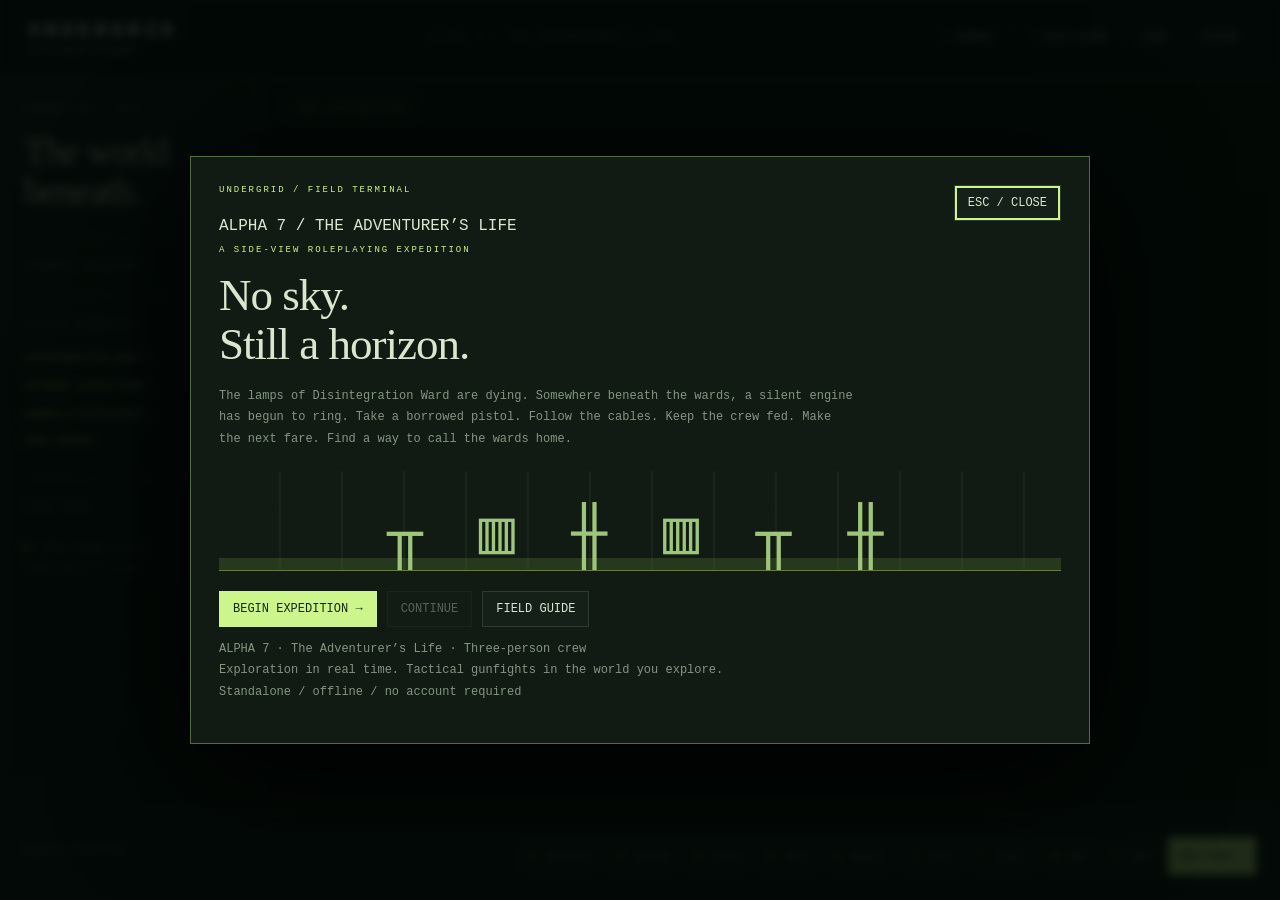
<file: releases/UNDERGRID_ADVENTURE_Alpha_7.html>
<!doctype html>
<html lang="en"><head><meta charset="utf-8"><meta name="viewport" content="width=device-width,initial-scale=1,viewport-fit=cover"><meta name="theme-color" content="#080e0c"><title>Undergrid Adventure · Alpha 7</title><style>:root{color-scheme:dark;--bg:#080e0c;--panel:#101915;--line:#2a3b30;--ink:#dbe6cf;--dim:#849582;--lime:#ccf58b;--cyan:#8ed5cd;--amber:#e7af73;--red:#f28a75}*{box-sizing:border-box}body{margin:0;background:var(--bg);color:var(--ink);font:12px 'Courier New',monospace;height:100dvh;display:grid;grid-template-rows:76px minmax(0,1fr) 90px}button{font:inherit;color:inherit;cursor:pointer;border:1px solid var(--line);background:#142018;padding:10px 13px;transition:background .15s}button:hover{background:#2a3c28;border-color:var(--lime)}button:focus-visible,canvas:focus-visible{outline:2px solid var(--lime);outline-offset:-3px}button:disabled{opacity:.35;cursor:default}header{display:flex;align-items:center;justify-content:space-between;padding:0 28px;border-bottom:1px solid var(--line);gap:20px}.wordmark{font-size:21px;letter-spacing:4px;font-weight:bold}.wordmark span{display:block;font-size:9px;letter-spacing:7px;color:var(--lime);margin-top:4px}.chapter{font-size:10px;letter-spacing:2px;color:var(--dim)}.header-actions{display:flex;gap:7px}.header-actions button{background:transparent;font-size:10px}main{display:grid;grid-template-columns:260px minmax(0,1fr);min-height:0}aside{padding:27px 24px;overflow:auto;border-right:1px solid var(--line);position:relative;background:linear-gradient(135deg,#131e16,#0b130f)}.eyebrow{font-size:9px;letter-spacing:1.8px;color:var(--dim);line-height:1.5}h1{font-family:Georgia,serif;font-weight:normal;font-size:37px;line-height:1.1;letter-spacing:-1px;margin:15px 0 25px}h2{font-size:16px;font-weight:normal;margin:10px 0;color:var(--lime)}p{line-height:1.8;color:var(--dim);font-size:11px}.divider{height:1px;background:var(--line);margin:22px 0}.depth{font-size:10px;color:var(--cyan);margin-top:16px}.objective{color:var(--ink)}.text-button{padding:8px 0;border:0;background:none;width:100%;text-align:left;font-size:10px;color:var(--lime)}.text-button span{float:right}.crew-card{border:1px solid var(--line);padding:10px;margin-top:9px;cursor:pointer}.crew-card.active{border-color:#8ba564;background:#1d2a1a}.crew-card strong{font-size:11px}.crew-card small{color:var(--dim);float:right}.bar{height:3px;background:#303b30;margin:9px 0 5px}.bar i{display:block;height:100%;background:var(--lime)}.crew-stats{font-size:9px;color:var(--dim);display:flex;justify-content:space-between}.aside-bottom{color:var(--dim);font-size:8px;letter-spacing:1px;line-height:2.4;margin-top:24px}.aside-bottom small{letter-spacing:0}.status-dot{display:inline-block;width:5px;height:5px;background:var(--lime);margin-right:5px}#stage{position:relative;overflow:hidden;background:#050c09}canvas{display:block;width:100%;height:100%;touch-action:none}.scene-top{position:absolute;left:24px;right:24px;top:20px;display:flex;justify-content:space-between;font-size:9px;letter-spacing:1.5px;color:var(--dim);pointer-events:none}#mode{color:var(--lime);border:1px solid #526c3d;padding:7px 10px;background:#101a13d9}#coordinates{padding:8px}#sceneCaption{position:absolute;left:24px;bottom:25px;pointer-events:none;font-size:8px;letter-spacing:2px;color:#71836d}#sceneCaption b{display:block;margin-top:7px;color:#adbd9d;font-size:10px;font-weight:normal}#toast{position:absolute;left:50%;top:65px;transform:translateX(-50%);background:#15241aee;border:1px solid #6b8351;padding:13px 20px;text-align:center;max-width:90%;font-size:11px;opacity:0;pointer-events:none;transition:opacity .2s;line-height:1.6}#toast.on{opacity:1}#interact{position:absolute;bottom:65px;left:50%;transform:translateX(-50%);background:#0d1a12ed;padding:10px 18px;border:1px solid #769555;font-size:11px;color:var(--lime);display:none;pointer-events:none}#targetInfo{position:absolute;right:24px;bottom:25px;color:var(--amber);background:#0b140fed;padding:10px;white-space:pre-line;line-height:1.8;font-size:10px;pointer-events:none}#targetInfo:empty{display:none}footer{border-top:1px solid var(--line);display:flex;align-items:center;gap:20px;padding:12px 24px;background:#101812}.weapon-readout{min-width:190px;display:grid;gap:5px}.weapon-readout strong{font-size:12px;color:var(--lime);font-weight:normal}#ammo{font-size:10px;color:var(--dim)}.actions{display:flex;gap:5px;margin-left:auto;flex-wrap:wrap}.actions button{font-size:11px;padding:12px 10px;color:var(--lime)}.actions button span{font-size:9px;color:var(--dim);margin-left:5px}.actions .primary,.primary{background:var(--lime);color:#1a2613;border-color:var(--lime)}#shade{position:fixed;inset:0;background:#020805d9;z-index:20;display:flex;align-items:center;justify-content:center;padding:24px;backdrop-filter:blur(5px)}#shade[hidden]{display:none}#panel{max-width:900px;width:100%;max-height:90dvh;overflow:auto;background:#111b14;border:1px solid #536a43;padding:28px;box-shadow:0 30px 120px #000}#panel h1{font-size:45px;color:var(--ink);margin:16px 0}#panel h2{color:var(--ink)}#panel p{font-size:12px;max-width:640px}#panel .close{float:right}.tag{font-size:9px;color:var(--lime);letter-spacing:2px}.grid{display:grid;grid-template-columns:repeat(auto-fill,minmax(190px,1fr));gap:12px;margin-top:20px}.card{padding:17px;border:1px solid var(--line);background:#0d160f}.card h3{color:var(--lime);font-size:13px;font-weight:normal}.card p{font-size:11px!important}.card button{margin-top:8px}.muted{color:var(--dim)}.amber{color:var(--amber)}.row{display:flex;gap:10px;flex-wrap:wrap;margin-top:18px}#touch{display:none;position:absolute;bottom:8px;left:8px;right:8px;gap:5px;justify-content:center}#touch button{touch-action:none;padding:12px;background:#15241ddd;user-select:none}.map-layout{display:grid;grid-template-columns:repeat(3,1fr);gap:10px;margin:25px 0}.map-room{padding:20px 10px;border:1px solid #3d5140;position:relative}.map-room.current{border-color:var(--lime);color:var(--lime)}.map-room small{display:block;font-size:9px;color:var(--dim);margin-top:7px}.title-art{height:100px;border-bottom:1px solid #647e42;margin:20px 0;background:repeating-linear-gradient(90deg,transparent 0 60px,#4d673a22 60px 62px),linear-gradient(0deg,#26391d 0 12%,transparent 12% 100%);display:flex;align-items:end;justify-content:space-around;color:#9ec57b;letter-spacing:10px;font-size:60px;overflow:hidden}label{display:block;margin:10px 0}input[type=file]{max-width:100%}
@media(max-width:1100px){main{grid-template-columns:210px minmax(0,1fr)}aside{padding:20px 17px}h1{font-size:30px}.actions button span{display:none}.weapon-readout{min-width:160px}footer{padding:10px 15px}.chapter{display:none}}@media(pointer:coarse){#touch{display:flex}#sceneCaption{display:none}#interact{bottom:70px}}@media(max-width:700px){body{grid-template-rows:58px minmax(0,1fr) 105px}header{padding:0 12px;gap:8px}.wordmark{font-size:15px;letter-spacing:2px}.wordmark span{font-size:7px;letter-spacing:4px}.header-actions button{padding:8px}.header-actions span{display:none}main{grid-template-columns:1fr}aside{display:none}footer{padding:8px;gap:6px;align-items:start;flex-direction:column}.weapon-readout{display:flex;align-items:center;gap:12px;width:100%;font-size:9px}.weapon-readout .eyebrow{font-size:8px}.weapon-readout strong{font-size:10px}.actions{margin:0;gap:4px;width:100%}.actions button{flex:1;padding:12px 5px;font-size:10px}#panel{padding:20px}#panel h1{font-size:34px}.scene-top{left:12px;right:12px}#coordinates{display:none}.map-layout{grid-template-columns:repeat(2,1fr)}#sceneCaption{bottom:15px;font-size:7px}#toast{top:60px;width:90%}#targetInfo{right:12px;bottom:65px}}

/* Persistent crew controls remain visible on narrow viewports. */
#crewDock{position:absolute;z-index:8;top:64px;left:20px;display:flex;gap:6px;max-width:calc(100% - 40px);flex-wrap:wrap;pointer-events:auto}.quick-crew{display:grid;grid-template-columns:16px minmax(60px,1fr) 30px;gap:4px 8px;align-items:center;background:#111e16ed;border-color:#536841;min-width:145px;padding:9px 10px;text-align:left}.quick-crew.chosen{border-color:var(--lime);background:#24371bdd;box-shadow:inset 0 2px var(--lime)}.crew-index{font-size:10px;color:var(--dim);grid-row:1/3}.crew-label b{display:block;font-size:11px;max-width:130px;overflow:hidden;text-overflow:ellipsis}.crew-label small{display:block;margin-top:4px;color:var(--dim);font-size:9px}.ap-readout{font-size:26px;line-height:1;text-align:center;color:var(--lime);grid-row:1/3;grid-column:3}.ap-readout small{display:block;font-size:8px;letter-spacing:1px;margin-top:4px}.ap-pips{display:flex;gap:4px}.ap-pips i{height:4px;width:17px;background:#384732}.ap-pips i.lit{background:var(--lime)}.next-crew{font-size:10px;background:#13231bed}.next-crew small{font-size:8px}.quick-crew.fallen{opacity:.45}.complete{opacity:.65}input{background:#0c160f;border:1px solid var(--line);color:var(--ink);font:inherit;padding:9px;max-width:200px}#toast{top:154px}#panel h2{margin-top:22px}#panel .row button{align-self:center}
@media(max-width:900px){#crewDock{left:12px;max-width:calc(100% - 24px)}.quick-crew{min-width:125px;grid-template-columns:12px 1fr 25px;gap:3px 5px;padding:7px}.crew-label b{font-size:10px}.ap-readout{font-size:23px}.next-crew{padding:7px}}
@media(max-width:700px){#crewDock{top:56px;display:grid;grid-template-columns:repeat(3,minmax(0,1fr)) 42px;gap:4px;width:calc(100% - 24px);max-width:none}.quick-crew{min-width:0;grid-template-columns:minmax(0,1fr) 20px;padding:7px 5px;gap:4px}.crew-index{display:none}.crew-label b{font-size:9px;max-width:70px}.crew-label small{font-size:8px}.ap-readout{font-size:22px;grid-column:2}.ap-pips i{width:11px}.next-crew{font-size:9px;padding:4px}.next-crew small{font-size:7px}#toast{top:145px}#sceneCaption{display:none}#targetInfo{max-width:230px}.chapter{display:none}}
.loadout-hero{display:flex;align-items:center;gap:20px;border-bottom:1px solid var(--line)}.loadout-hero canvas{width:210px;height:140px;max-width:45%}.card canvas{width:100%;height:85px;object-fit:contain;image-rendering:auto;background:#09130e}.card canvas[data-armor-art]{height:125px}
#bossReadout{position:absolute;left:20px;right:20px;bottom:110px;background:#251e13ed;border:1px solid var(--amber);color:var(--amber);padding:10px;font-size:10px;line-height:1.6;pointer-events:none}.loadout-hero h1{overflow-wrap:anywhere}@media(max-width:700px){#bossReadout{left:10px;right:10px;bottom:130px;font-size:9px}.actions button{padding:11px 3px}}
#interact{pointer-events:auto;cursor:pointer;white-space:normal;max-width:90%;line-height:1.5}#lesson{position:absolute;left:24px;right:24px;bottom:18px;color:#91aa80;font-size:10px;pointer-events:none;line-height:1.5}#sceneCaption{display:none}#moment{position:absolute;z-index:9;bottom:63px;left:20px;max-width:430px;background:#122219f5;border:1px solid #7a985a;padding:13px 36px 13px 15px;box-shadow:0 10px 35px #0007}#moment small{display:block;letter-spacing:2px;font-size:8px;color:var(--dim)}#moment b{display:block;margin:7px 0;color:var(--lime);font-size:14px}#moment span{display:block;font-size:11px;line-height:1.7;color:var(--ink)}#moment button{margin-top:9px;padding:6px 10px}.moment-close{position:absolute;right:4px;top:0;border:0;background:transparent}#tactical{position:absolute;left:15px;right:15px;bottom:45px;display:flex;gap:5px;align-items:center;flex-wrap:wrap;z-index:7}#tactical[hidden]{display:none}#tactical button{font-size:9px;background:#15261dee;padding:8px}#tactical span{font-size:9px;color:var(--amber);background:#0d1a12e8;padding:8px}.loadout-tabs{display:flex;gap:6px;flex-wrap:wrap;margin:20px 0 10px}.loadout-tabs button{font-size:10px}.loadout-tabs .primary{color:#172410}#panel [hidden]{display:none!important}#panel [data-loadout-section]{margin-top:20px}@media(max-width:700px){#moment{left:12px;right:12px;bottom:145px;max-width:none}#lesson{bottom:65px;font-size:8px;left:12px;right:12px}#tactical{bottom:125px;left:10px;right:10px;gap:3px}#tactical button{padding:7px 6px;font-size:8px}#tactical span{font-size:8px}#interact{bottom:115px;font-size:9px}#touch{bottom:12px}.actions{gap:3px}.actions button{padding:10px 2px;font-size:9px}.loadout-tabs{gap:4px}.loadout-tabs button{padding:8px;font-size:9px}}

.appearance-settings{margin:12px 0;color:var(--dim);font-size:10px}.appearance-settings summary{cursor:pointer;padding:8px;border-bottom:1px solid var(--line)}

/* Keep boss status in a compact corner, clear of movement and combat controls. */
#bossReadout{left:auto;right:12px;top:60px;bottom:auto;width:260px;max-width:45%;padding:7px 9px;font-size:9px;line-height:1.4;border-left:2px solid var(--amber)}
@media(max-width:700px){#bossReadout{left:auto;right:10px;top:132px;bottom:auto;width:220px;max-width:65%;padding:6px 8px;font-size:8px}}

/* A single compact field report, kept away from the tactical/touch controls. */
#lifeStatus{position:absolute;right:12px;top:154px;max-width:45%;z-index:5}#lifeStatus button{font-size:9px;padding:7px 9px;color:var(--cyan);background:#0d1a12ed}#lifeStatus[hidden]{display:none}
@media(max-width:700px){#lifeStatus{top:154px;right:10px;max-width:65%}#lifeStatus button{font-size:8px;padding:6px}#touch{gap:3px}#touch button{padding:10px 7px}}
@media(pointer:coarse){#touch{display:flex}}
</style></head>
<body><header><div class="wordmark">UNDERGRID<span>ADVENTURE</span></div><div class="chapter">ALPHA 7 / THE ADVENTURER’S LIFE</div><div class="header-actions"><button data-action="journal">J <span>JOURNAL</span></button><button data-action="help">? <span>FIELD GUIDE</span></button><button data-action="save">SAVE</button><button data-action="system">SYSTEM</button></div></header>
<main><aside><div class="eyebrow">EXPEDITION / 001</div><h1>The world<br>beneath.</h1><div class="divider"></div><div class="eyebrow">CURRENT LOCATION</div><h2 id="location"></h2><p id="flavor"></p><div class="depth" id="depth"></div><div class="divider"></div><div class="eyebrow">ACTIVE OBJECTIVE</div><p id="objective" class="objective"></p><button class="text-button" data-action="ward">DISINTEGRATION WARD ↗</button><button class="text-button" data-action="expeditions">OPTIONAL EXPEDITIONS ↗</button><button class="text-button" data-action="rumors">RUMORS & DISCOVERIES ↗</button><button class="text-button" data-action="journal">OPEN JOURNAL <span>↗</span></button><div class="divider"></div><div class="eyebrow">YOUR CREW</div><div id="crew"></div><div class="aside-bottom"><span class="status-dot"></span> LOCAL SIGNAL ACTIVE<br><small>Progress stays on this device.</small></div></aside>
<section id="stage"><div id="crewDock" aria-label="Quick crew selection"></div><canvas id="view" aria-label="Side-view exploration and tactical battlefield" tabindex="0"></canvas><div class="scene-top"><span id="mode">FREE EXPLORATION</span><span id="coordinates"></span></div><div id="lesson"></div><div id="moment" hidden></div><div id="tactical" hidden></div><div id="toast" role="status"></div><div id="lifeStatus" hidden></div><div id="bossReadout" hidden></div><div id="targetInfo"></div><button id="interact" data-action="interact"></button><div id="sceneCaption"><span>LOW WARDS AUTHORITY</span><b>NO SKY. STILL A HORIZON.</b></div><div id="touch"><button data-hold="a" aria-label="Move left">◀</button><button data-hold="d" aria-label="Move right">▶</button><button data-hold="w" aria-label="Climb up">↑</button><button data-hold="s" aria-label="Climb down">↓</button><button data-key=" " aria-label="Jump">JUMP</button><button data-action="cycleinteract" aria-label="Cycle nearby interactions">NEXT</button><button data-action="interact">USE</button></div></section></main>
<footer><div class="weapon-readout"><span class="eyebrow" id="actorName">ROOK / DRIFTER</span><strong id="weaponName"></strong><span id="ammo"></span></div><div class="actions"><button data-action="interact">E <span>INTERACT</span></button><button data-action="reload">R <span>RELOAD</span></button><button data-action="overwatch">O <span>WATCH</span></button><button data-action="grenade">G <span>FRAG</span></button><button data-action="heal">H <span>MEDKIT</span></button><button data-action="inventory">I <span>PACK</span></button><button data-action="tools">T <span>TOOLS</span></button><button data-action="map">M <span>MAP</span></button><button data-action="quickweapon">V <span>SWAP</span></button><button data-action="end" class="primary" id="endTurn">END TURN →</button></div></footer>
<div id="shade" hidden><section id="panel" role="dialog" aria-modal="true" aria-labelledby="panelTitle"></section></div><script>'use strict';
// World coordinates are independent of viewport. Platforms are one-way floors;
// ladders form a graph used by squad movement and enemy pathfinding.
const UG = {};
UG.weapons = {
 pistol:{name:'Salvage pistol',range:520,opt:240,damage:16,mag:8,ap:1,acc:82,pen:1,desc:'Mobile sidearm. Cheap shots; dependable up close.'},
 rifle:{name:'Ward carbine',range:850,opt:440,damage:23,mag:6,ap:1,acc:84,pen:3,desc:'General purpose. Effective across shafts and catwalks.'},
 shotgun:{name:'Breach gun',range:300,opt:140,damage:35,mag:3,ap:1,acc:90,pen:0,desc:'Close range. Heavy knockback and suppression.'},
 sniper:{name:'Surveyor long rifle',range:1250,opt:800,damage:42,mag:3,ap:2,acc:93,pen:5,desc:'Two AP. Long range and armor penetration.'}
};
UG.enemyTypes={
 scav:{name:'Ash scavenger',hp:32,weapon:'pistol',armor:0,role:'flanker',xp:16},
 sentry:{name:'Ward deserter',hp:44,weapon:'rifle',armor:2,role:'marksman',xp:24},
 hound:{name:'Wire hound',hp:26,weapon:'pistol',armor:0,role:'rush',xp:18},
 heavy:{name:'Furnace guard',hp:62,weapon:'shotgun',armor:4,role:'flanker',xp:35},
 keeper:{name:'The Bellkeeper',hp:155,weapon:'rifle',armor:5,role:'boss',xp:120}
};
const platform=(id,x,y,w)=>({id,x,y,w});
const ladder=(x,top,bottom)=>({x,top,bottom});
const obj=(id,type,x,y,name,extra={})=>({id,type,x,y,name,...extra});
const enemy=(id,type,x,y)=>({id,type,x,y});
UG.rooms={
 hearth:{name:'Disintegration Ward',subtitle:'A settlement built around a borrowed sun.',depth:182,color:'#c9ef91',theme:'settlement',w:1600,h:1000,
 platforms:[platform('floor',0,880,1600),platform('market',170,660,490),platform('roof',910,660,540),platform('watch',580,440,500)],
 ladders:[ladder(240,660,880),ladder(1010,660,880),ladder(610,440,660)],
 objects:[obj('mara','npc',400,880,'Mara / signal keeper'),obj('cot','rest',160,880,'The warm bunk'),obj('shop','shop',440,660,'Ivo / supply exchange'),obj('hearth-note','lore',760,440,'A letter without a sky',{text:'Mara keeps a lamp burning above the bunks. Nobody remembers who started it. Nobody turns it off. The old relay rang last night. Three notes. A human voice between them.'}),obj('east','door',1490,880,'To the Cableworks',{to:'cable',sx:100,sy:880}),obj('down','door',1230,660,'Sump access',{to:'sump',sx:100,sy:880}),obj('tram','tram',970,440,'Dead rail terminal')],enemies:[],covers:[{id:'h1',x:740,y:880,hp:35}],barrels:[]},
 cable:{name:'The Cableworks',subtitle:'Every wire leads somewhere. Some still carry voices.',depth:206,color:'#a7ce86',theme:'works',w:1800,h:1000,
 platforms:[platform('floor',0,880,1800),platform('west',80,660,640),platform('east',940,660,770),platform('upper',520,440,800),platform('crown',1050,230,650)],
 ladders:[ladder(220,660,880),ladder(1090,660,880),ladder(650,440,660),ladder(1180,440,660),ladder(1230,230,440)],
 objects:[obj('west','door',70,880,'Disintegration Ward',{to:'hearth',sx:1400,sy:880}),obj('fuse','loot',1530,230,'A live relay fuse',{item:'fuse',text:'Still warm. The stamp reads: DO NOT ANSWER THE THIRD BELL.'}),obj('vera','recruit',520,660,'Vera / pinned courier',{companion:'vera'}),obj('cache-c','loot',300,660,'Courier ammunition',{ammo:24,meds:1}),obj('exit','door',1700,880,'The Furnace Mile',{to:'furnace',sx:100,sy:880}),obj('archive-exit','door',1700,230,'Upper archive hatch',{to:'archive',sx:100,sy:880,gate:'rig'})],
 enemies:[enemy('c1','scav',920,880),enemy('c2','scav',1340,880),enemy('c3','sentry',1450,660)],covers:[{id:'cbox1',x:740,y:880,hp:32},{id:'cbox2',x:1220,y:880,hp:32},{id:'cbox3',x:1320,y:660,hp:35}],barrels:[{id:'cb',x:1170,y:880}]},
 sump:{name:'The Drowned Sump',subtitle:'The water remembers the shape of the city.',depth:264,color:'#8ed5cd',theme:'water',w:1600,h:1000,
 platforms:[platform('floor',0,880,1600),platform('west',100,660,600),platform('east',880,660,620),platform('top',450,440,680)],
 ladders:[ladder(200,660,880),ladder(1030,660,880),ladder(620,440,660),ladder(980,440,660)],
 objects:[obj('home','door',60,880,'Disintegration Ward',{to:'hearth',sx:1230,sy:660}),obj('orren','recruit',1330,660,'Orren / stranded engineer',{companion:'orren'}),obj('rig','loot',750,440,'Surveyor climbing rig',{item:'rig',text:'A powered ascender. The sealed archive hatch is within reach now.'}),obj('sump-loot','loot',400,660,'Sealed maintenance chest',{weapon:'shotgun',credits:25}),obj('pump','relay',1410,880,'Drainage pump'),obj('furnace','door',1500,660,'Furnace underpass',{to:'furnace',sx:250,sy:660}),obj('sump-lore','lore',500,440,'Maintenance log 88',{text:'We built the city downward to escape the heat above. Now the heat comes from below. Someone has reversed the pumps.'})],
 enemies:[enemy('s1','hound',650,880),enemy('s2','hound',1100,880),enemy('s3','scav',1220,660)],covers:[{id:'sbox',x:900,y:880,hp:30}],barrels:[{id:'sb',x:960,y:880}]},
 furnace:{name:'The Furnace Mile',subtitle:'A stolen heart, still beating beneath the foundry.',depth:312,color:'#e7af73',theme:'fire',w:1800,h:1000,
 platforms:[platform('floor',0,880,1800),platform('west',120,660,600),platform('east',900,660,750),platform('bridge',430,440,1000)],
 ladders:[ladder(250,660,880),ladder(1060,660,880),ladder(650,440,660),ladder(1310,440,660)],
 objects:[obj('cable','door',60,880,'Cableworks',{to:'cable',sx:1650,sy:880}),obj('sump','door',180,660,'Sump passage',{to:'sump',sx:1400,sy:660}),obj('heart','loot',1550,660,'The condenser heart',{item:'heart',text:'A whole settlement could run on this. Why was it disconnected?'}),obj('furnace-cache','loot',550,440,'Deserter armory',{weapon:'rifle',ammo:30}),obj('bell','door',1710,880,'The Bell Engine',{to:'bell',sx:100,sy:880,gate:'signal'}),obj('steam','hazard',820,880,'Steam rupture'),obj('valve','valve',750,440,'Steam pressure valve')],
 enemies:[enemy('f1','heavy',1020,880),enemy('f2','sentry',1470,660),enemy('f3','scav',1150,440)],covers:[{id:'fbox1',x:650,y:880,hp:38},{id:'fbox2',x:1340,y:660,hp:38}],barrels:[{id:'fb',x:1210,y:880}]},
 archive:{name:'The Silent Archive',subtitle:'The forgotten do not always stay quiet.',depth:146,color:'#b8b0e4',theme:'archive',w:1500,h:1000,
 platforms:[platform('floor',0,880,1500),platform('west',100,660,550),platform('east',850,660,550),platform('top',420,440,700)],
 ladders:[ladder(230,660,880),ladder(1010,660,880),ladder(580,440,660),ladder(960,440,660)],
 objects:[obj('back','door',70,880,'Cableworks',{to:'cable',sx:1600,sy:230}),obj('cipher','loot',1050,440,'Signal cipher',{item:'cipher',text:'Not a distress signal. An invitation. The engine has been calling for its keepers.'}),obj('longrifle','loot',1220,660,'Surveyor case',{weapon:'sniper',ammo:15}),obj('archive-lore','lore',500,660,'The evacuation order',{text:'SURFACE STATUS: UNKNOWN. Evacuation was never completed. The Bell Engine is a transmitter, not a weapon. The wards were built to shelter people until someone answered.'}),obj('shortcut','tram',630,880,'Archive rail terminal')],
 enemies:[enemy('a1','sentry',900,880),enemy('a2','sentry',1200,660)],covers:[{id:'abox',x:720,y:880,hp:36}],barrels:[{id:'ab',x:1030,y:880}]},
 bell:{name:'The Bell Engine',subtitle:'At the edge of silence, a voice.',depth:370,color:'#d4e99f',theme:'engine',w:1700,h:1000,
 platforms:[platform('floor',0,880,1700),platform('west',150,660,500),platform('east',980,660,550),platform('top',490,440,800)],
 ladders:[ladder(260,660,880),ladder(1160,660,880),ladder(590,440,660),ladder(1090,440,660)],
 objects:[obj('back','door',65,880,'Furnace Mile',{to:'furnace',sx:1620,sy:880}),obj('engine','engine',1390,880,'The listening terminal'),obj('bell-loot','loot',700,440,'Keeper emergency supplies',{meds:3,ammo:30,grenades:2}),obj('bell-tram','tram',390,660,'Engine rail terminal')],
 enemies:[enemy('b1','keeper',1300,880),enemy('b2','sentry',1250,660),enemy('b3','hound',1030,880)],covers:[{id:'bbox',x:760,y:880,hp:45},{id:'bbox2',x:1110,y:880,hp:40}],barrels:[{id:'bb',x:1160,y:880}]}
};
UG.companions={vera:{name:'Vera',role:'Courier',weapon:'rifle',hp:66,armor:1,color:'#8ed5cd',desc:'A steady carbine and an eye for high ground. Her courier satchel adds 20 rounds on recruitment.'},orren:{name:'Orren',role:'Engineer',weapon:'shotgun',hp:85,armor:3,color:'#e7af73',desc:'A close-range anchor. Repairs the squad for 8 HP after each encounter.'}};
UG.lore={};
</script><script>/* Wardbound: authored districts, Undergrid arsenal and survival contracts. */
Object.assign(UG.weapons,{
 smg:{name:'Submachine gun',range:490,opt:250,damage:12,mag:18,ap:1,acc:78,pen:1,burst:2,desc:'Two rounds per burst. Mobile suppression, costly ammunition.'},
 handcannon:{name:'Hand cannon',range:430,opt:180,damage:31,mag:5,ap:1,acc:72,pen:5,knock:24,desc:'Armor punch and knockback. Heavy recoil costs accuracy.'},
 needle:{name:'Needle pistol',range:550,opt:320,damage:13,mag:8,ap:1,acc:89,pen:6,toxin:5,desc:'Deep penetration. Toxin deals 5 damage at the next activation.'},
 laser:{name:'Laser rifle',range:1000,opt:600,damage:24,mag:8,ap:1,acc:93,pen:3,desc:'Long, accurate firing lanes. Low impact; no knockback.'},
 arc:{name:'Arc gun',range:600,opt:350,damage:25,mag:5,ap:1,acc:83,pen:4,shock:true,desc:'Shock removes an extra action point next activation.'},
 flame:{name:'Flame projector',range:320,opt:160,damage:25,mag:6,ap:1,acc:92,pen:1,burn:7,ignoreCover:true,desc:'Ignores low cover and ignites targets. Short range.'},
 launcher:{name:'Grenade launcher',range:700,opt:430,damage:32,mag:3,ap:2,acc:77,pen:2,blast:105,desc:'Two AP. Explosive impact harms anyone nearby, including allies.'},
 plasma:{name:'Plasma gun',range:800,opt:450,damage:44,mag:3,ap:2,acc:82,pen:6,blast:70,desc:'Heavy energy blast. Pierces armor; watch your crew’s spacing.'},
 heavy:{name:'Heavy machine gun',range:950,opt:550,damage:36,mag:9,ap:2,acc:78,pen:4,suppress:true,desc:'Two AP. Every shot suppresses, even a hit.'},
 chainblade:{name:'Chainblade',range:78,opt:60,damage:39,mag:0,ap:1,acc:94,pen:7,melee:true,desc:'No ammunition. Armor-ripping melee; close the distance first.'},
 railgun:{name:'Dead-letter marksman',range:1200,opt:700,damage:34,mag:5,ap:1,acc:90,pen:4,desc:'A courier’s custom marksman rifle. Earned by settling old accounts.'}
});
UG.weapons.shotgun.knock=20;
UG.armors={
 leathers:{name:'Patchwork leathers',save:0,move:35,desc:'Light and forgiving. +35 move units per AP.'},
 mesh:{name:'Ward mesh',save:3,move:0,desc:'+3 armor with no mobility penalty.'},
 plate:{name:'Breach plate',save:7,move:-45,desc:'+7 armor; -45 move units per AP.'},
 ceramic:{name:'Ceramic firecoat',save:4,move:-15,fire:true,desc:'+4 armor; immune to burn. -15 move units.'},
 ghost:{name:'Courier ghostweave',save:2,move:20,evade:10,desc:'+2 armor, +10 evasion, +20 move units.'},
 carapace:{name:'Blacksite carapace',save:9,move:-65,desc:'+9 armor; -65 move units. Rare armored anchor.'}
};
UG.gear={none:{name:'No gear',desc:'Travel light.'},targeter:{name:'Targeter',acc:8,desc:'+8 ranged accuracy.'},respirator:{name:'Respirator',toxin:true,desc:'Blocks toxin and chemical seep exposure.'},climbrig:{name:'Climbing rig',move:50,desc:'+50 units per move AP. Works on every ladder route.'},medrig:{name:'Field medic rig',heal:20,desc:'Medkits restore 20 extra HP.'},shockground:{name:'Grounding braid',shock:true,desc:'Immune to shock AP loss.'},salvager:{name:'Magnetic salvage rig',salvage:3,desc:'+3 salvage per cleared district. Each equipped rig contributes.'}};
UG.mods={none:{name:'Factory parts',desc:'No modification.'},sighted:{name:'Optic rail',acc:7,desc:'+7 accuracy; -2 damage.',damage:-2},hot:{name:'Hot-load breech',damage:6,acc:-7,desc:'+6 damage; -7 accuracy.'},piercer:{name:'Penetrator feed',pen:3,damage:-2,desc:'+3 penetration; -2 damage.'}};
UG.talents={aim:{name:'Steady hands',desc:'+3 ranged accuracy per rank.',max:4},power:{name:'Hard hitter',desc:'+2 weapon damage per rank.',max:4},runner:{name:'Tunnel legs',desc:'+20 move units per AP per rank.',max:4},medic:{name:'Street medicine',desc:'+8 medkit healing per rank.',max:4}};
UG.dyes={'phosphor':'#ccf58b',cyan:'#8ed5cd',amber:'#e7af73',violet:'#b8b0e4',rose:'#efb0ac'};
Object.assign(UG.enemyTypes,{
 smuggler:{name:'Rust Jackal',hp:52,weapon:'smg',armor:2,role:'flanker',xp:32},
 chemist:{name:'Sump needlehand',hp:48,weapon:'needle',armor:1,role:'marksman',xp:36},
 burner:{name:'Ashline torch',hp:64,weapon:'flame',armor:3,role:'flanker',xp:42},
 shocker:{name:'Relay enforcer',hp:66,weapon:'arc',armor:4,role:'marksman',xp:45},
 gunner:{name:'Belt-fed bruiser',hp:88,weapon:'heavy',armor:5,role:'marksman',xp:55},
 medic:{name:'Jackal stitcher',hp:50,weapon:'pistol',armor:2,role:'medic',xp:40},
 bomber:{name:'Demolition runner',hp:40,weapon:'handcannon',armor:0,role:'bomber',xp:35},
 drone:{name:'Survey drone',hp:38,weapon:'laser',armor:3,role:'marksman',xp:35},
 cutter:{name:'Chainblade collector',hp:80,weapon:'chainblade',armor:5,role:'rush',xp:50},
 jackal:{name:'Rusk / the toll collector',hp:165,weapon:'handcannon',armor:7,role:'boss',xp:130},
 warden:{name:'Contractor Nine',hp:210,weapon:'plasma',armor:8,role:'boss',xp:175}
});
UG.gates={power:'Restore Disintegration Ward’s power. Bring a live fuse to Mara.',rig:'A powered climbing rig is required. Search the Sump.',signal:'Mara must decode the signal before this bulkhead opens.',railPass:'Repair the freight locomotive. See Switch at Rustmarket.',sluice:'Deliver filter membranes to the clinic, then open the sluice.',liftPower:'Recover a power coupler and repair the counterweight lift.',blackkey:'Settle Vera’s courier ledger at the contract board for an access key.',convoy:'Escort the freight train before entering the outer sidings.'};
// Each layout is authored separately. Geometry arrays are [x,y,width].
function district(id,name,subtitle,depth,color,theme,geometry,ladderData,objects,foes,coverData,barrelData){
 UG.rooms[id]={name,subtitle,depth,color,theme,w:1900,h:1000,platforms:geometry.map((p,i)=>platform(i?'deck'+i:'floor',...p)),ladders:ladderData.map(l=>ladder(...l)),objects,enemies:foes.map(e=>enemy(...e)),covers:coverData.map((p,i)=>({id:id+'-c'+i,x:p[0],y:p[1],hp:45})),barrels:barrelData.map((p,i)=>({id:id+'-b'+i,x:p[0],y:p[1]}))};
}
const door=(id,x,y,name,to,sx=100,sy=880,gate)=>obj(id,'door',x,y,name,{to,sx,sy,gate});
const loot=(id,x,y,name,extra)=>obj(id,'loot',x,y,name,extra);
const lore=(id,x,y,name,text)=>obj(id,'lore',x,y,name,{text});
UG.rooms.hearth.objects.push(door('market-road',190,660,'Rustmarket / freight concourse','market',100,880,'power'),obj('wardboard','contracts',720,880,'Disintegration Ward / work board'));
UG.rooms.bell.objects.push(door('dead-rail',1470,660,'The Dead Rail','deadrail',120,880,'signal'));
UG.rooms.archive.objects.find(o=>o.id==='archive-lore').text='A stack of passenger manifests with every destination scratched out. The tickets are still being issued. Someone on the other end keeps collecting the fares.';
UG.rooms.archive.objects.find(o=>o.id==='cipher').text='Freight routing codes hidden inside a maintenance hymn. Vera recognizes the courier stamp. She refuses to say whose it is.';
UG.rooms.sump.objects.find(o=>o.id==='sump-lore').text='PUMP SHIFT 88: Paid two days late. Filter order cancelled. If the water goes black again, tell the office it was black when we got here.';
district('market','Rustmarket','Debts, diesel and second chances. Nothing here is free.',221,'#d3c38b','settlement',
 [[0,880,1900],[80,660,700],[1050,660,750],[450,440,1000]],[[240,660,880],[1230,660,880],[650,440,660],[1180,440,660]],
 [door('home',70,880,'Disintegration Ward','hearth',190,660),obj('switch','contracts',560,880,'Switch / freight dispatcher'),obj('bench','workbench',760,660,'Tinker’s bench'),obj('supply','shop',380,660,'Ivo’s wholesale counter'),obj('bunks','rest',220,880,'Crew bunks'),obj('market-tram','tram',1340,880,'Freight concourse'),door('yard',1800,880,'Switchyard Nine','yard'),door('clinic',1720,660,'The Blackwater Gardens','garden'),door('lift',1420,440,'Counterweight station','skyhooks',120,880,'liftPower'),lore('market-note',820,440,'Missing shift','A photograph pinned beneath a debt notice. Orren checks the face and turns the notice around. “Not this time,” he says.')],[],[[950,880]],[]);
district('yard','Switchyard Nine','A locomotive waits on blocks. The Jackals charge rent for its shadow.',248,'#bdbb85','rail',
 [[0,880,1900],[140,680,530],[850,680,950],[440,470,830],[1180,250,620]],[[280,680,880],[1020,680,880],[580,470,680],[1230,470,680],[1250,250,470]],
 [door('market',70,880,'Rustmarket','market',1740,880),loot('axle',1560,250,'Freight axle assembly',{item:'axle',scrap:5}),obj('locomotive','vehicle',1600,880,'Locomotive 09 / service hatch'),door('slag',1760,680,'Ashline / slag terraces','slag',100,880),door('works',1800,250,'The Rivet Foundry','foundry',100,880),loot('toolbox',450,680,'Track crew tool chest',{gear:'climbrig',scrap:8}),lore('yard-ticket',740,470,'An unpaid fare','A child’s drawing in the locomotive cab: three people and a dog, all wearing respirators. On the back, a destination nobody at the yard admits to knowing.')],
 [['y1','smuggler',1000,880],['y2','medic',1450,880],['y3','sentry',1430,680]],[[710,880],[1280,880],[1250,680]],[[1180,880],[1500,680]]);
district('slag','Ashline Terraces','Orange light. Black snow. A toll at every ladder.',338,'#e9a775','fire',
 [[0,880,1900],[90,690,750],[1090,690,710],[380,470,610],[1120,470,660],[700,250,700]],[[250,690,880],[1250,690,880],[600,470,690],[1260,470,690],[860,250,470],[1200,250,470]],
 [door('yard',65,880,'Switchyard Nine','yard',1770,680),loot('diesel',1540,470,'Sealed diesel canister',{item:'diesel',scrap:5}),loot('torch-case',500,470,'Ashline flame-projector case',{weapon:'flame',armorKey:'ceramic',ammo:24}),obj('rusk-cache','salvage',1610,880,'Rusk’s toll safe'),door('docks',1800,880,'The Cinder Docks','docks',120,880,'sluice'),lore('slag-scar',1000,250,'Twenty-seven names','Someone has scratched twenty-seven names into a pipe. The newest name has been crossed out. There is wet paint on Rusk’s glove.')],
 [['sl1','burner',1100,880],['sl2','bomber',1450,880],['sl3','jackal',1600,690],['sl4','smuggler',1300,470]],[[760,880],[1320,880],[1430,690]],[[1000,880],[1200,880],[1510,690]]);
district('foundry','The Rivet Foundry','The machines stopped. The payroll kept going.',290,'#cca98b','works',
 [[0,880,1900],[80,650,590],[820,650,1000],[420,420,650],[1170,420,650],[850,210,620]],[[260,650,880],[1020,650,880],[560,420,650],[1310,420,650],[980,210,420],[1250,210,420]],
 [door('yard',70,880,'Switchyard Nine','yard',1740,250),loot('drive',1500,650,'Locomotive drive regulator',{item:'drive',scrap:6}),loot('coupler',1280,210,'Counterweight power coupler',{item:'coupler'}),loot('foundry-armor',600,420,'Breach-worker locker',{armorKey:'plate',weapon:'heavy',ammo:27}),obj('apprentice','rescue',1620,420,'Nix / Orren’s former apprentice'),door('blacksite',1830,880,'Blacksite Delta freight lock','blacksite',100,880,'blackkey')],
 [['fo1','gunner',1000,880],['fo2','shocker',1450,650],['fo3','cutter',1600,880]],[[720,880],[1260,650],[1410,880]],[[1230,880],[1430,650]]);
district('garden','Blackwater Gardens','Mushrooms for supper. Chemicals for breakfast.',312,'#88c9a1','water',
 [[0,880,1900],[120,670,650],[970,670,830],[460,450,1000],[100,240,610]],[[250,670,880],[1100,670,880],[620,450,670],[1220,450,670],[580,240,450]],
 [door('market',65,880,'Rustmarket','market',1680,660),loot('membrane',540,240,'Unopened filter membranes',{item:'membrane',gear:'respirator'}),loot('needle-case',1360,450,'Chemical survey kit',{weapon:'needle',scrap:6}),obj('chemical-seep','chemical',810,880,'Chemical seep / respirator advised'),door('dock',1760,670,'Drainage sluice / Cinder Docks','docks',100,880,'sluice'),lore('garden-book',500,670,'A cook’s ledger','One column for mouths fed. One for debts. For the last three weeks, someone has been paying the difference with stolen ammunition.')],
 [['g1','chemist',1080,880],['g2','hound',1390,880],['g3','chemist',1430,670]],[[700,880],[1250,880],[1330,670]],[[1160,880]]);
district('docks','Cinder Docks','A market on chains above an ocean nobody has measured.',392,'#8ecbd0','water',
 [[0,880,1900],[80,660,550],[790,660,1040],[420,440,690],[1300,440,510],[900,230,640]],[[250,660,880],[1000,660,880],[570,440,660],[1430,440,660],[1000,230,440],[1420,230,440]],
 [door('garden',60,880,'Blackwater Gardens','garden',1750,670),door('slag',170,660,'Ashline pipe road','slag',1760,880),loot('cargo',1510,230,'Stolen clinic shipment',{item:'clinicCargo',meds:2}),loot('dock-armory',1550,440,'Smuggler weapons crate',{weapon:'launcher',gear:'salvager',scrap:8}),obj('dock-tram','tram',450,880,'Dock cargo rail'),lore('dock-rope',1020,440,'The empty cradle','A cable cradle descends into black water. Every morning it returns with fresh bootprints. Tonight there are two sets.')],
 [['d1','smuggler',950,880],['d2','medic',1350,880],['d3','bomber',1500,660],['d4','sentry',1470,440]],[[720,880],[1190,880],[1340,660]],[[1080,880],[1300,880],[1400,660]]);
district('deadrail','The Dead Rail','Old fares. Older grudges. Vera knows the way.',365,'#b7b0da','rail',
 [[0,880,1900],[160,680,680],[1050,680,740],[470,450,870],[980,240,730]],[[300,680,880],[1190,680,880],[650,450,680],[1210,450,680],[1180,240,450]],
 [door('bell',65,880,'Bell Engine service road','bell',1480,660),loot('ledger',1500,240,'Vera’s courier ledger',{item:'ledger'}),loot('courier-kit',650,450,'A courier’s spare skin',{armorKey:'ghost',gear:'targeter',scrap:6}),door('yard',1790,880,'Freight cut / Switchyard Nine','yard',1650,880,'railPass'),lore('dead-ticket',500,680,'An unsent apology','“Vera: I didn’t sell you out. I sold the route. I thought you’d already left.” The envelope contains enough credits for one ticket. No name.')],
 [['dr1','smuggler',950,880],['dr2','sentry',1300,680],['dr3','drone',1460,450]],[[700,880],[1150,680]],[[1120,880],[1260,680]]);
district('skyhooks','The Skyhook Stack','A city suspended on counterweights and bad promises.',125,'#d0d3a2','lift',
 [[0,880,1900],[90,680,470],[780,680,1030],[350,470,650],[1160,470,640],[660,250,850]],[[230,680,880],[980,680,880],[480,470,680],[1320,470,680],[830,250,470],[1360,250,470]],
 [door('market',65,880,'Rustmarket counterweight lift','market',1370,440),loot('wages',1400,250,'Missing lift-workers’ wages',{item:'wages',credits:30}),loot('sky-armory',1460,470,'Union watch locker',{weapon:'laser',gear:'shockground',armorKey:'mesh'}),obj('sky-tram','tram',400,880,'Upper freight rail'),lore('sky-note',500,470,'A little garden','A tomato plant growing from a helmet. Someone has rigged a rifle targeter to turn its light toward the leaves. In a place like this, that is a serious commitment.')],
 [['sk1','drone',980,880],['sk2','shocker',1400,680],['sk3','gunner',1310,470]],[[720,880],[1230,680],[1260,470]],[[1120,880],[1400,680]]);
district('blacksite','Blacksite Delta','No insignia. No receipts. The armory is still warm.',440,'#92bfcd','archive',
 [[0,880,1900],[100,650,620],[940,650,850],[420,430,740],[1230,430,570],[900,220,700]],[[270,650,880],[1110,650,880],[590,430,650],[1370,430,650],[1020,220,430],[1380,220,430]],
 [door('foundry',65,880,'Foundry freight lock','foundry',1760,880),loot('blackcase',1490,220,'Unregistered weapons cache',{weapon:'plasma',armorKey:'carapace',item:'blackcase',scrap:10}),loot('delta-gear',1500,430,'Contingency locker',{weapon:'arc',gear:'medrig',meds:3}),lore('delta-note',550,430,'Transfer order','Three signatures. All the same handwriting. Orren folds the paper, puts it back, and tells you there are better things to steal.')],
 [['bs1','warden',1380,880],['bs2','drone',1510,650],['bs3','shocker',1180,430],['bs4','medic',1030,880]],[[760,880],[1200,880],[1380,650]],[[1050,880],[1250,880],[1400,650]]);
district('convoy','The Rolling Mile','One train. One payroll. Everybody wants a piece.',273,'#d4bc8e','convoy',
 [[0,880,1900],[80,680,600],[900,680,920],[450,460,850]],[[250,680,880],[1080,680,880],[610,460,680],[1220,460,680]],
 [obj('cab','vehicle',1700,880,'Locomotive cab / finish the run'),loot('convoy-kit',560,460,'Escort emergency locker',{meds:3,ammo:36,grenades:2}),obj('convoy-exit','convoyExit',100,880,'Brake van / abandon run')],
 [['cv1','bomber',980,880],['cv2','smuggler',1290,880],['cv3','gunner',1530,680]],[[730,880],[1170,880],[1350,680]],[[1090,880],[1310,880],[1440,680]]);
UG.contracts={
 freight:{name:'A living on the rails',from:'Switch / Freight Union',text:'The locomotive needs an axle, diesel and a drive regulator. Salvage the yard, Ashline and Rivet Foundry. A working train means paid work for all of us.',needs:['axle','diesel','drive'],reward:{credits:110,scrap:12,flag:'railPass',weapon:'smg'},result:'Locomotive 09 runs again. You have a freight charter. The escort contract is now available.'},
 water:{name:'What we drink',from:'Clinic / Disintegration Ward',text:'Recover unopened filter membranes above the Blackwater Gardens. The clinic will open the dock sluice in exchange.',needs:['membrane'],reward:{credits:65,scrap:6,flag:'sluice',gear:'respirator'},result:'The taps run clear. The clinic gives you the Cinder Docks sluice code.'},
 lift:{name:'The weight of wages',from:'Lift-workers’ union',text:'A power coupler from the Foundry will restart the counterweight lift. The Skyhook Stack has been cut off for weeks.',needs:['coupler'],reward:{credits:70,scrap:8,flag:'liftPower',gear:'climbrig'},result:'The counterweights move. A new district hangs above Rustmarket.'},
 ledger:{companion:'vera',name:'Old routes, old wounds',from:'Vera / courier debt',text:'Someone at the Dead Rail kept a ledger of sold routes. Find it. Bring Vera if you want to hear her side.',needs:['ledger'],choices:[{id:'burn',name:'Burn the ledger / protect the couriers',text:'Vera holds the flame without shaking. “Now we owe them nothing.”',bond:2,rep:2,reward:{credits:35,weapon:'railgun',flag:'blackkey'}},{id:'sell',name:'Sell it to the broker / take the money',text:'The broker counts the money twice. Vera says nothing for the rest of the trip.',bond:-1,rep:-2,reward:{credits:160,weapon:'railgun',flag:'blackkey'}}],reward:{scrap:8},result:'An old freight access key falls out of the binding. Blacksite Delta is reachable through the Foundry.'},
 apprentice:{companion:'orren',name:'The kid who stayed',from:'Orren / Rivet Foundry',text:'Nix stayed behind to keep the foundry pumps alive. Get them out. Orren swears he does not care. He checks every doorway.',needs:['nix'],choices:[{id:'clinic',name:'Send Nix to the clinic / bring the medicine',text:'Nix gets a clean bunk. Orren sits beside it until morning.',bond:2,rep:2,reward:{meds:4,gear:'medrig'}},{id:'crew',name:'Give Nix a workshop / take the tools',text:'Nix opens a bench at Rustmarket. Orren leaves his old wrench on it.',bond:1,rep:1,reward:{scrap:22,weapon:'handcannon'}}],reward:{credits:55},result:'Nix made it back. For once, a debt is paid in something other than blood.'},
 cargo:{name:'Medicine before bullets',from:'Clinic / Cinder Docks',text:'The Jackals lifted a clinic shipment. Retrieve it from the crane deck above Cinder Docks.',needs:['clinicCargo'],reward:{credits:85,meds:3,gear:'medrig'},result:'The clinic puts your crew’s name on the wall. Not as patients, this time.'},
 wages:{name:'Payday at gunpoint',from:'Skyhook lift-workers',text:'The missing wages are in an enforcer’s lockbox at the top of the Stack. Return them before the workers start taking the lift apart.',needs:['wages'],reward:{credits:110,scrap:10,armorKey:'ghost'},result:'Someone buys a round. Someone starts singing. For an evening, the Stack feels like a home.'},
 toll:{name:'No more tolls',from:'Ashline tenants',text:'Rusk has been taxing the ladders. Clear the Ashline Terraces and let the shift workers move freely.',clear:'slag',reward:{credits:100,scrap:12,weapon:'handcannon'},result:'The toll notices come down. Rusk’s old safe is yours to crack.'},
 escort:{name:'The Rolling Mile',from:'Switch / Freight Union',text:'Repair the locomotive, board at Switchyard Nine, and bring the freight through an ambush. The first job is never the easy one.',needs:['convoyReceipt'],requires:'railPass',reward:{credits:150,scrap:15,flag:'convoy',weapon:'launcher'},result:'The train arrives with its cargo intact. Switch calls you reliable. In the wards, that is almost a title.'},
 cache:{name:'No receipts',from:'Anonymous / Blacksite Delta',text:'A caller wants the serial plates from an unregistered weapons cache. You keep the weapons. Do not ask who signed the order.',needs:['blackcase'],requires:'blackkey',reward:{credits:180,scrap:18,armorKey:'carapace'},result:'The caller pays without speaking. Later, your contract record is missing. The credits are real.'}
};
UG.roomConnections=()=>Object.entries(UG.rooms).flatMap(([id,r])=>r.objects.filter(o=>o.type==='door').map(o=>({from:id,to:o.to,gate:o.gate})));
</script><script>/* Alpha 3 — small, interactive additions to the established wards. */
UG.rooms.market.objects.push(door('tenements',100,660,'Tenement Nine / residential road','tenement',100,880,'power'));
UG.rooms.skyhooks.objects.push(door('vent-road',1750,470,'Vent Cathedral maintenance road','vents',100,1480,'liftPower'));
UG.rooms.sump.objects.push(door('pressure-lock',1100,440,'Flooded pressure lock','pressure',100,880,'diving'));
UG.rooms.docks.objects.push(door('pressure-dock',1730,660,'Submerged cargo tunnel','pressure',1800,880,'diving'));
UG.rooms.deadrail.objects.push(door('quiet-door',360,680,'An apartment with a working radio','quiet',100,880,'cutter'));
UG.gates.diving='A diving apparatus is required. Help the clinic at Tenement Nine.';
UG.gates.cutter='Sealed steel. Restore the Vent Cathedral’s power for a cutting tool.';
UG.gates.pumps='Lower the pressure in the flooded vault before entering the excavation lock.';
UG.rooms.tenement={name:'Tenement Nine',subtitle:'People still live here. The city forgot to check.',depth:244,color:'#d8c098',theme:'settlement',w:1800,h:1000,
 platforms:[platform('floor',0,880,1800),platform('flats',100,670,470),platform('clinic',830,670,870),platform('roof',400,440,650),platform('secret',1370,350,330)],
 ladders:[ladder(240,670,880),ladder(1020,670,880),ladder(500,440,670)],
 objects:[door('market',65,880,'Rustmarket','market',160,660),obj('clinic','clinic',1170,670,'Sable / ward clinic'),obj('lights','machine',400,880,'Tenement power breaker',{machine:'tenement-lights'}),obj('shelter','rest',200,880,'Residents’ shelter'),obj('roof-hook','anchor',1470,350,'Roofline grapple anchor'),loot('resident-cache',1590,350,'The tenants’ emergency cache',{gear:'medrig',item:'roofCache',scrap:8}),obj('evidence','investigate',700,440,'The missing meter readings'),door('radio',1730,880,'A boarded-up apartment','quiet',100,880,'cutter')],
 enemies:[enemy('t1','desperate',1000,880),enemy('t2','desperate',1450,670)],covers:[{id:'tbox',x:800,y:880,hp:40}],barrels:[]};
UG.rooms.vents={name:'Vent Cathedral',subtitle:'A lung made of iron. Someone has been holding its breath.',depth:98,color:'#b6d5ac',theme:'vent',w:1550,h:1650,
 platforms:[platform('floor',0,1480,1550),platform('west',80,1200,470),platform('east',850,1200,430),platform('bridge',370,900,700),platform('upper',650,590,800),platform('crown',200,280,550),platform('hook-ledge',1200,280,270)],
 ladders:[ladder(220,1200,1480),ladder(1000,1200,1480),ladder(490,900,1200),ladder(950,900,1200),ladder(810,590,900),ladder(690,280,590),{...ladder(1330,590,1480),type:'lift'}],
 objects:[door('skyhooks',65,1480,'Skyhook maintenance road','skyhooks',1690,470),obj('lift-bottom','machine',1330,1480,'Freight lift / ground control',{machine:'vent-lift'}),obj('lift-top','machine',1330,590,'Freight lift / upper control',{machine:'vent-lift'}),obj('generator','machine',480,280,'Cathedral generator',{machine:'vent-generator'}),obj('steam','machine',950,1200,'Steam bypass valve',{machine:'vent-steam'}),obj('vent-hook','anchor',1320,280,'Fan housing grapple anchor'),loot('fan-cache',1430,280,'High fan maintenance cache',{item:'fanCache',scrap:12}),obj('latch','automaton',1040,900,'Latch / maintenance unit'),door('excavation',1460,1480,'Excavator Zero service lock','excavator',100,1280,'pumps'),lore('fan-note',800,590,'Shift reminder','When the fans stop, the knocking starts. Nobody puts that in the maintenance manual.')],
 enemies:[enemy('v1','drone',1050,1480),enemy('v2','shocker',1100,1200),enemy('v3','drone',970,590)],covers:[{id:'vbox',x:800,y:1480,hp:40}],barrels:[{id:'vbarrel',x:1150,y:1480}]};
UG.rooms.pressure={name:'The Pressure Vault',subtitle:'Water against the glass. Something tapping back.',depth:490,color:'#8bbfc9',theme:'water',w:1900,h:1350,
 platforms:[platform('floor',0,1230,1900),platform('arrival',0,880,1900),platform('west',100,620,520),platform('east',920,620,850),platform('crown',460,360,720)],
 ladders:[ladder(250,880,1230),ladder(1310,880,1230),ladder(250,620,880),ladder(1090,620,880),ladder(550,360,620),ladder(1030,360,620)],
 objects:[door('sump',65,880,'Sump pressure lock','sump',1050,440),door('docks',1810,880,'Cinder Docks cargo tunnel','docks',1680,660),obj('drain','machine',1500,1230,'Emergency flood pump',{machine:'vault-pump'}),obj('seal','machine',950,1230,'Buckled service barrier',{machine:'vault-barrier'}),loot('vault-ledger',1660,1230,'Flood-control records',{item:'pressureRecord'}),loot('vault-cache',1080,360,'Emergency survey tools',{weapon:'arc',scrap:10}),door('excavator',1800,1230,'Excavation pressure conduit','excavator',100,1280,'pumps'),lore('wet-note',400,620,'A dry photograph','Six people in a room that is now underwater. In the photograph, all six are looking at a seventh chair.')],
 enemies:[enemy('p1','chemist',1200,880),enemy('p2','drone',1440,620)],covers:[{id:'pbox',x:960,y:880,hp:40}],barrels:[{id:'pbarrel',x:1100,y:1230}]};
UG.rooms.excavator={name:'Excavator Zero',subtitle:'The foreman is gone. The machine has not noticed.',depth:610,color:'#d6b08b',theme:'excavation',w:2000,h:1400,
 platforms:[platform('floor',0,1280,2000),platform('west',120,1040,600),platform('east',1030,1040,850),platform('service',480,800,950),platform('roof',1050,550,800)],
 ladders:[ladder(250,1040,1280),ladder(1180,1040,1280),ladder(620,800,1040),ladder(1240,800,1040),ladder(1350,550,800)],
 objects:[door('vents',65,1280,'Vent Cathedral service lock','vents',1390,1480),door('vault',180,1040,'Pressure Vault conduit','pressure',1760,1230),obj('left-breaker','machine',600,1040,'Port stabilizer breaker',{machine:'boss-port'}),obj('right-breaker','machine',1450,550,'Starboard stabilizer breaker',{machine:'boss-starboard'}),obj('coolant','machine',760,800,'Emergency coolant',{machine:'boss-coolant'}),obj('excavation-log','investigate',1780,1280,'Foreman’s control station'),loot('foreman-kit',380,1040,'Foreman’s emergency locker',{meds:4,ammo:48,grenades:2}),door('quiet',1920,1280,'Workers’ return tunnel','quiet',700,880,'excavated')],
 enemies:[enemy('core','excavator',1570,1280),enemy('port','stabilizer',1320,1040),enemy('starboard','stabilizer',1600,550)],covers:[{id:'exbox',x:900,y:1280,hp:60}],barrels:[{id:'exbarrel',x:1450,y:1280}]};
UG.rooms.quiet={name:'Room for One',subtitle:'The radio is warm. The kettle is not.',depth:250,color:'#cebd9d',theme:'shelter',w:850,h:1000,
 platforms:[platform('floor',0,880,850),platform('loft',230,650,470)],ladders:[ladder(340,650,880)],
 objects:[door('tenement',65,880,'Tenement Nine','tenement',1660,880),door('deadrail',760,880,'Dead Rail service corridor','deadrail',350,680),obj('radio','investigate',500,650,'A still-functioning radio'),obj('bunk','rest',300,880,'Forgotten shelter'),loot('old-case',650,650,'Someone kept a packed bag',{armorKey:'ghost',item:'quietBag'})],enemies:[],covers:[],barrels:[]};
Object.assign(UG.enemyTypes,{desperate:{name:'Unpaid ward guard',hp:40,weapon:'rifle',armor:2,role:'flanker',xp:20},stabilizer:{name:'Excavator stabilizer',hp:68,weapon:'laser',armor:4,role:'fixed',xp:35},excavator:{name:'Excavator Zero',hp:210,weapon:'heavy',armor:9,role:'fixed',xp:180}});
Object.assign(UG.companions,{sable:{name:'Sable',role:'Street medic',weapon:'needle',hp:82,armor:1,color:'#efb0ac',desc:'A medic who knows the wards by their wounds. Stabilizes survivors without spending a kit; medkits heal the active crew more effectively.'},latch:{name:'Latch',role:'Maintenance unit',weapon:'arc',hp:100,armor:3,color:'#b8b0e4',desc:'A stubborn repair automaton. Its coil core resists shock. Carries old maintenance codes and an accurate arc gun.'}});
UG.machines={
 'tenement-lights':{room:'tenement',kind:'power',x:400,y:880,flag:'residentsPower',text:'Restore the residential lights. Orren can bridge the breaker; otherwise use an arc gun or spend 4 salvage.',methods:['engineer','arc','scrap']},
 'vent-lift':{room:'vents',kind:'lift',x:1330,y:1480,top:590,flag:'liftUsed',text:'Ride the freight cage between the ground and upper deck. 2 AP in combat.',methods:['ride']},
 'vent-generator':{room:'vents',kind:'power',x:480,y:280,flag:'ventPower',text:'Restore the cathedral generator. Orren or Latch can repair it, or fit 6 salvage / an arc charge.',methods:['engineer','arc','scrap'],cost:6},
 'vent-steam':{room:'vents',kind:'steam',x:1100,y:1200,controlX:950,flag:'ventSteam',text:'The bypass releases scalding steam on the eastern deck. Toggle for 1 AP in combat.',methods:['toggle']},
 'vault-barrier':{room:'pressure',kind:'barrier',x:950,y:1230,hp:55,flag:'vaultWall',text:'Buckled steel. A cutting tool or chainblade opens it; heavy fire or explosives also work.',methods:['cut','shoot','frag']},
 'vault-pump':{room:'pressure',kind:'pump',x:1500,y:1230,flag:'pumps',text:'Drain the flooded work floor. Orren/Latch, an arc charge, or 6 salvage can restore the pump.',methods:['engineer','arc','scrap'],cost:6},
 'boss-port':{room:'excavator',kind:'component',x:600,y:1040,target:'port',flag:'portBreaker',text:'Trip the port stabilizer remotely. 1 AP; changes the excavator’s shield state.',methods:['toggle']},
 'boss-starboard':{room:'excavator',kind:'component',x:1450,y:550,target:'starboard',flag:'starboardBreaker',text:'Trip the starboard stabilizer. 1 AP. The main core will enter its exposed phase.',methods:['toggle']},
 'boss-coolant':{room:'excavator',kind:'coolant',x:760,y:800,flag:'bossCoolant',text:'Flood the core coolant manifold. Disables its floor surge; costs 1 AP.',methods:['toggle']}
};
// Reuse barriers and electrical machinery in the established world.
UG.rooms.cable.platforms.push(platform('hidden-deck',60,230,410));UG.rooms.cable.objects.push(obj('courier-hook','anchor',250,230,'Courier roof anchor'),loot('courier-roof',130,230,'An old courier drop',{scrap:12,item:'courierDrop'}));
UG.rooms.foundry.objects.push(obj('sealed-locker','machine',700,880,'Sealed freight locker',{machine:'foundry-locker'}));
UG.machines['foundry-locker']={room:'foundry',kind:'cache',x:700,y:880,hp:40,flag:'foundryLocker',text:'A welded locker: use the cutter, a chainblade, heavy fire or a frag.',methods:['cut','shoot','frag'],reward:{weapon:'launcher',scrap:12}};
UG.rooms.yard.objects.push(obj('yard-junction','machine',480,880,'Track junction box',{machine:'yard-junction'}));
UG.machines['yard-junction']={room:'yard',kind:'power',x:480,y:880,flag:'yardLamps',text:'Restore the work lamps for safer sightlines. An engineer, arc gun or 4 salvage can bridge the circuit.',methods:['engineer','arc','scrap']};
Object.assign(UG.contracts,{
 homes:{name:'People behind the meters',from:'Tenement Nine / residents',text:'Investigate the meter readings on the roof, then restore residential power or settle the guards’ arrears at the breaker. Keep people in their homes.',needs:['meterReadings'],requires:'residentsPower',reward:{credits:65,gear:'targeter',flag:'homesSaved'},result:'The lights come on behind patched windows. The guards put their guns away. The residents leave a grappling winch at the board for your crew.'},
 clinic:{name:'First, do no harm',from:'Sable / ward clinic',text:'Stabilize the injured courier at the Tenement clinic. A field medkit is enough; a crew medic can help for free. Bring the clinic a clear-water supply from the Gardens job.',needs:['courierStable'],requires:'sluice',reward:{credits:45,meds:3,flag:'clinicReady'},result:'The clinic has clean water and time to breathe. Sable can join at the Tenement counter. A diving apparatus is yours to borrow.'},
 lung:{name:'A city needs to breathe',from:'Skyhook / vent workers',text:'Restart the Vent Cathedral generator. Machinery, lights and old maintenance codes will come back with it.',requires:'ventPower',needs:['ventRecord'],reward:{credits:100,scrap:12,flag:'lungReady'},result:'The fans begin turning. Latch can leave its post, and a powered cutting tool is signed out to your crew.'},
 pressure:{name:'Below the waterline',from:'Flood-control workers',text:'Drain the Pressure Vault and retrieve the flood records beyond its buckled barrier. There is more behind those pressure doors.',needs:['pressureRecord'],requires:'pumps',reward:{credits:95,scrap:10,flag:'pressureKnown'},result:'The old evacuation arrows now point toward a working return tunnel. The excavation service lock is open.'},
 machine:{name:'The last shift never ended',from:'Mara / infrastructure ledger',text:'Disable Excavator Zero’s stabilizers, stop its core, and read the foreman’s station. Keep the machine from digging through an inhabited ward.',needs:['foremanLog'],requires:'excavated',reward:{credits:180,scrap:20,armorKey:'carapace'},result:'The digging stops. A hundred people sleep through the night without knowing your names. That is a good kind of work.'},
 radio:{name:'Someone left the kettle on',from:'Unclaimed / old radio channel',text:'Find the occupied frequency in the boarded-up apartment, then recover its packed bag. No bounty, no deadline. Just a voice asking if anyone is there.',needs:['radioMessage','quietBag'],reward:{credits:35,gear:'shockground'},result:'You leave a reply on the radio. The next morning, there is a fresh cup on the table. Nobody saw who brought it.'}
});

UG.rooms.pressure.objects.push(obj('attendant','patient',340,620,'Injured flood-control attendant'));
</script><script>/* Alpha 4: existing-world improvements and deliberately entered challenges. */
UG.roomTiers={hearth:0,cable:1,sump:1,furnace:2,archive:2,bell:3,market:0,yard:2,slag:3,foundry:3,garden:2,docks:3,deadrail:3,skyhooks:4,blacksite:5,convoy:3,tenement:1,vents:4,pressure:4,excavator:6,quiet:0,trial:0};
UG.skills={
 deadeye:{name:'Deadeye',role:'PRECISION',cost:1,desc:'1 AP: +20 accuracy and +2 penetration for your next shot this round.'},
 brace:{name:'Brace',role:'HEAVY / SURVIVAL',cost:1,desc:'1 AP: two-AP guns cost one AP and gain +3 armor until next round. Moving breaks the stance.'},
 dash:{name:'Combat dash',role:'MOBILITY',cost:1,desc:'1 AP: your next movement can cover 1.8× normal route distance. Once per round.'},
 patch:{name:'Field patch',role:'MEDICAL',cost:1,desc:'1 AP: heal the most injured nearby crew member for 35 and clear burn/toxin. No kit; once per encounter.'},
 overload:{name:'Overload',role:'TECHNICAL',cost:1,desc:'1 AP: shock and suppress the selected hostile within 600 units and clear line of sight. Once per encounter; machinery takes 12 damage.'},
 breach:{name:'Shaped frag',role:'EXPLOSIVES',cost:2,desc:'2 AP + one frag: aim a stronger 53-damage blast. Allies still take damage.'}
};
UG.weaponSources={pistol:'Starter equipment',rifle:'Restore Disintegration Ward for Mara',shotgun:'Sump maintenance chest',sniper:'Archive surveyor case',smg:'Repair the freight locomotive',handcannon:'Ashline bounty or workbench',needle:'Blackwater survey cache',laser:'Skyhook watch locker',arc:'Blacksite locker or workbench',flame:'Ashline weapons case',launcher:'Dock armory or freight escort',plasma:'Blacksite unregistered cache',heavy:'Rivet Foundry locker',chainblade:'Workbench pattern',railgun:'Settle Vera’s courier ledger'};
// Small physical steps teach jumping without disrupting the original ladder paths.
UG.rooms.hearth.platforms.push(platform('step-one',780,830,90),platform('step-two',920,775,90),platform('step-three',1050,720,90));
UG.rooms.hearth.objects.push(loot('starter-stash',805,830,'A drifter’s spare magazine',{ammo:12,scrap:3}));
// A restrained set of authored encounter groups, rather than every floor at once.
const squads={cable:{c1:'gate',c2:'gantry',c3:'gantry'},sump:{s1:'pumps',s2:'pumps',s3:'walkway'},furnace:{f1:'floor',f2:'upper',f3:'upper'},archive:{a1:'stacks',a2:'balcony'},yard:{y1:'freight',y2:'freight',y3:'roof'},garden:{g1:'waterline',g2:'waterline',g3:'balcony'}};
for(const [id,groups] of Object.entries(squads))for(const e of UG.rooms[id].enemies)e.squad=groups[e.id];
UG.mods.focused={name:'Union focus rail',acc:11,damage:0,desc:'+11 accuracy. An awarded precision pattern; no damage tradeoff.'};
UG.gear.blastliner={name:'Blast liner',blastResist:true,desc:'Halves incoming explosion damage. Awarded by freight defense work.'};
UG.activities={
 salvage:{name:'The lost consignment',tier:2,objective:'recover',fee:0,xp:65,credits:45,scrap:7,reward:{mod:'focused'},desc:'Recover a freight case and carry it to the exit. You can fight, bypass or suppress its guards.',foes:[['r1','scav',750,880],['r2','sentry',1230,660],['r3','hound',1100,880]]},
 defense:{name:'Three minutes of light',tier:3,objective:'defend',rounds:3,fee:10,xp:95,credits:70,scrap:10,reward:{gear:'blastliner'},desc:'Keep the relay intact through three hostile rounds, or repel all attackers sooner. Its health is separate from your crew.',foes:[['r1','smuggler',1050,880],['r2','sentry',1250,660],['r3','heavy',1390,880]]},
 extraction:{name:'Wrong side of the cordon',tier:5,objective:'escape',fee:10,xp:110,credits:85,scrap:12,reward:{weapon:'laser'},desc:'Reach the extraction hatch. An elite cordon is guarding the direct road. Killing everyone is optional.',foes:[['r1','gunner',1100,880],['r2','shocker',1300,660],['r3','cutter',1390,880]]},
 warrant:{name:'Collector’s last notice',tier:5,objective:'leader',fee:15,xp:130,credits:100,scrap:14,reward:{weapon:'handcannon'},desc:'Defeat the named collector. Its escort is not the objective. Watch the elevated firing lane.',foes:[['r1','jackal',1230,880],['r2','sentry',1350,660],['r3','hound',1050,880]]}
};
UG.rooms.trial={name:'Freight work site',subtitle:'Paid work. Real ammunition. Your choice to take it.',depth:280,color:'#c9c091',theme:'rail',w:1600,h:1000,platforms:[platform('floor',0,880,1600),platform('west',80,660,550),platform('east',880,660,640),platform('bridge',380,440,850)],ladders:[ladder(220,660,880),ladder(1080,660,880),ladder(540,440,660),ladder(1110,440,660)],objects:[obj('job-case','activity',1100,440,'Freight consignment'),obj('job-exit','activity',1490,880,'Extraction hatch'),obj('job-abort','activity',90,880,'Return to dispatcher')],enemies:[],covers:[{id:'trial-c1',x:610,y:880,hp:40},{id:'trial-c2',x:1000,y:880,hp:45},{id:'trial-c3',x:1170,y:660,hp:40}],barrels:[{id:'trial-b1',x:930,y:880}]};

UG.rooms.trial.objects.push(obj('job-relay','activity',600,880,'Relay / repair +35 HP'));
// Three existing sites get tangible, persistent work-floor interactions.
UG.utilities={belt:{room:'furnace',kind:'belt',x:420,y:880,name:'Foundry conveyor drive'},crane:{room:'docks',kind:'cargo',x:1040,y:440,name:'Hanging cargo release'},runoff:{room:'garden',kind:'drain',x:800,y:450,name:'Runoff isolation valve'}};
for(const [id,u] of Object.entries(UG.utilities))UG.rooms[u.room].objects.push(obj('utility-'+id,'utility',u.x,u.y,u.name,{utility:id}));
</script><script>/* Alpha 5 — the Common Line campaign and authored expedition sites. */
Object.assign(UG.weapons,{
 burst:{name:'Union three-stamp rifle',range:800,opt:430,damage:22,mag:12,ap:1,acc:80,pen:2,burst:2,suppress:true,desc:'Two-round burst, always suppresses. More ammunition; less armor punch than a carbine.'},
 arcblade:{name:'Switchman’s arc blade',range:82,opt:60,damage:36,mag:0,ap:1,acc:92,pen:5,melee:true,shock:true,desc:'Ammo-free close combat. Shocks machinery and guards; less raw penetration than a chainblade.'}
});
UG.weaponSources.burst='Restore the Cold Foundry governor, then report to Ada';
UG.weaponSources.arcblade='Cold-carriage expedition deep cache, or complete the Common Line';
UG.mods.damped={name:'Balanced recoil cradle',acc:4,pen:2,desc:'+4 accuracy and +2 penetration. A Cold Foundry service pattern.'};
UG.mods.deepfeed={name:'Redoubt breach feed',damage:3,pen:2,desc:'+3 damage and +2 penetration. Military salvage; clear Redoubt Six.'};
UG.gear.surveykit={name:'Deep survey harness',move:25,toxin:true,desc:'+25 movement per AP and immunity to chemical exposure. A deep expedition discovery.'};
Object.assign(UG.enemyTypes,{
 watch:{name:'Indenture rifleman',hp:62,weapon:'burst',armor:4,role:'marksman',xp:40},
 marshal:{name:'The Shift Marshal',hp:180,weapon:'heavy',armor:7,role:'boss',xp:150},
 tether:{name:'Load-bearing coupler',hp:44,weapon:'laser',armor:3,role:'fixed',xp:25},
 captain:{name:'Captain Vey / six unpaid tours',hp:145,weapon:'burst',armor:6,role:'commander',xp:125},
 receiver:{name:'The Receiver / requisition engine',hp:230,weapon:'plasma',armor:8,role:'boss',xp:220}
});
Object.assign(UG.gates,{commonPass:'Restore Bell Engine, the freight locomotive, its first delivery and clean water; ratify a charter at Rustmarket’s Common Line desk.',networkPass:'Bring the Cold Foundry governor back to Ada at Kettle Junction.',heartPass:'Reconnect all three Relay Orchard exchanges and find the Unlisted Station manifest.',lineComplete:'Complete the Common Line at the requisition engine.'});
function greaterRoom(id,name,subtitle,depth,color,theme,w,h,geometry,ladderData,objects,foes,coverData=[],barrelData=[]){
 UG.rooms[id]={name,subtitle,depth,color,theme,w,h,platforms:geometry.map((p,i)=>platform(i?'gdeck'+i:'floor',...p)),ladders:ladderData.map(l=>ladder(...l)),objects,enemies:foes.map(e=>enemy(...e)),covers:coverData.map((p,i)=>({id:id+'-cover'+i,x:p[0],y:p[1],hp:45})),barrels:barrelData.map((p,i)=>({id:id+'-barrel'+i,x:p[0],y:p[1]}))};
}
const storyObject=(id,x,y,name,kind,extra={})=>obj(id,'story',x,y,name,{kind,...extra});
UG.rooms.market.objects.push(storyObject('common-desk',1010,880,'Ada’s notice / the Common Line','charter'));
UG.rooms.hearth.objects.push(storyObject('future-work',1180,880,'A new freight notice','notice'));
UG.rooms.deadrail.objects.push(door('outer-line',1620,240,'The outer freight / Kettle Junction','junction',100,880,'commonPass'));
greaterRoom('junction','Kettle Junction','A station built around a kettle that never cools.',518,'#d7b17c','settlement',1800,1000,
 [[0,880,1800],[80,650,610],[900,650,800],[410,420,950]],[[230,650,880],[1100,650,880],[570,420,650],[1230,420,650]],
 [door('back',65,880,'Dead Rail freight return','deadrail',1600,240),storyObject('ada',500,880,'Ada / retired dispatcher','ada'),obj('kettle-bunks','rest',280,880,'Platform bunks'),obj('kettle-shop','shop',380,650,'Quartermaster Rell'),obj('kettle-board','contracts',680,880,'Outer wards / work board'),obj('kettle-tram','tram',800,880,'Common Line platform'),door('abyss',1700,880,'Counterweight Abyss','abyss',110,380),door('orchard',1550,650,'Relay Orchard service duct','orchard',120,880,'networkPass'),door('commons',1250,420,'Cable Commons','commons',120,880,'lineComplete'),lore('kettle-note',630,420,'A cup for every shift','Seven cups. Six names. Ada washes the seventh every morning.')],[]);
greaterRoom('abyss','Counterweight Abyss','The counterweights are buildings. Something below is still pulling.',650,'#9db9c8','lift',1800,1600,
 [[0,1480,1800],[30,1280,620],[940,1280,820],[380,1050,700],[1150,1050,610],[90,820,600],[850,820,820],[360,600,760],[40,380,610],[1010,380,720],[630,180,650]],
 [[220,1280,1480],[1110,1280,1480],[520,1050,1280],[1290,1050,1280],[500,820,1050],[1300,820,1050],[530,600,820],[1000,600,820],[470,380,600],[1080,380,600],[1100,180,380]],
 [door('junction',100,380,'Kettle Junction','junction',1630,880),door('cold',1670,1480,'Cold Foundry intake','cold',100,880),door('redoubt',1600,380,'Redoubt Six','redoubt',100,880),obj('abyss-anchor','anchor',1200,180,'Counterweight crown / winch anchor'),loot('abyss-cache',1110,180,'A rigger’s last provisions',{ammo:36,grenades:2,scrap:10}),door('wet-cut',1700,1280,'Submerged service cut','pressure',1650,1230,'diving'),lore('abyss-note',500,600,'The painted depth marks','Every hundred metres, someone painted a door and a flower. The last mark has a real door handle.')],
 [['ab1','drone',1020,820],['ab2','watch',1260,1280],['ab3','shocker',1430,1480]],[[1180,1280],[1230,1480]],[[1450,1280]]);
greaterRoom('cold','The Cold Foundry','Molten orders. Cold furnaces. No one authorized a shutdown.',730,'#a5c8bd','works',1900,1200,
 [[0,1080,1900],[0,880,720],[920,880,900],[340,650,700],[1190,650,650],[740,420,820]],[[240,880,1080],[1100,880,1080],[500,650,880],[1390,650,880],[900,420,650],[1350,420,650]],
 [door('abyss',90,880,'Abyss intake','abyss',1570,1480),obj('cold-left','machine',550,650,'Magnetic feed A / isolate',{machine:'cold-a'}),obj('cold-right','machine',1430,650,'Magnetic feed B / isolate',{machine:'cold-b'}),storyObject('governor',1500,420,'The freight governor','governor'),lore('cold-order',950,880,'An order without a customer','DELIVER ALL CAPACITY. DESTINATION: RESERVED. The signature field is a thumbprint worn clean.')],
 [['marshal','marshal',1440,1080],['coil-a','tether',570,650],['coil-b','tether',1470,650],['cold-watch','watch',1190,1080]],[[760,1080],[1210,1080],[1360,880]],[[1140,1080]]);
greaterRoom('redoubt','Redoubt Six','The last order was to hold. Nobody came back to change it.',590,'#c9a4a4','archive',1800,1100,
 [[0,980,1800],[0,880,540],[720,740,990],[190,530,850],[1120,530,650],[640,300,800]],[[300,880,980],[880,740,980],[840,530,740],[1290,530,740],[800,300,530],[1320,300,530],[350,530,880]],
 [door('abyss',100,880,'Abyss crown road','abyss',1500,380),storyObject('redoubt-witness',1350,300,'The armistice locker','armistice'),storyObject('redoubt-case',1590,530,'Breach-feed service case','redoubtReward'),loot('redoubt-meds',400,530,'Field surgical supplies',{meds:3,ammo:32}),lore('redoubt-note',900,300,'A list of home addresses','Every address is crossed out except one. The last says: wherever the kettle is.')],
 [['captain','captain',1390,980],['rd1','watch',1000,740],['rd2','medic',1510,980],['reinforcement','shocker',1650,980]],[[690,980],[1210,980],[1400,740]],[[1070,980]]);
UG.rooms.redoubt.enemies.find(e=>e.id==='reinforcement').dormant=true;
greaterRoom('orchard','The Relay Orchard','Cable trees. Ceramic fruit. A route that should not exist.',840,'#b7cda0','archive',2000,1300,
 [[0,1180,2000],[0,880,550],[710,880,1190],[180,650,710],[1120,650,740],[600,420,880],[100,190,670]],[[300,880,1180],[950,880,1180],[350,650,880],[1330,650,880],[700,420,650],[1260,420,650],[690,190,420]],
 [door('junction',100,880,'Kettle service duct','junction',1490,650),storyObject('relay-a',450,650,'Exchange A / homes','relay',{relay:'a'}),storyObject('relay-b',1380,650,'Exchange B / freight','relay',{relay:'b'}),storyObject('relay-c',1050,420,'Exchange C / reserve','relay',{relay:'c'}),door('unlisted',600,190,'The Unlisted Station','unlisted',100,880),door('heart',1900,1180,'Load-Bearing Heart','heart',100,1080,'heartPass'),lore('orchard-note',1600,880,'The fruit tags','Every insulator carries a destination. Half are places Ada has never heard of. One is written in Rook’s handwriting. Rook has never been here.')],
 [['or1','watch',1150,1180],['or2','drone',1480,880],['or3','shocker',1250,650]],[[1000,1180],[1390,880]],[[1370,1180]]);
greaterRoom('unlisted','The Unlisted Station','A timetable of departures. No arrivals column.',910,'#b6acd2','settlement',1600,1000,
 [[0,880,1600],[120,650,500],[850,650,660],[380,420,830]],[[290,650,880],[1040,650,880],[510,420,650],[1030,420,650]],
 [door('orchard',90,880,'Relay Orchard roofline','orchard',570,190),storyObject('manifest',1060,420,'The unlisted manifest','manifest'),storyObject('missing-worker',1330,650,'Anik / missing brake operator','rescue'),obj('unlisted-bunk','rest',330,880,'Vacant night-shift bunk'),lore('unlisted-note',550,650,'A perfectly ordinary room','A kettle, a bed, a coat. The coat is warm. The calendar has tomorrow crossed out.')],[]);
greaterRoom('heart','Load-Bearing Heart','A requisition engine is taking the wards apart to complete an order.',1040,'#e2b783','engine',2000,1400,
 [[0,1280,2000],[0,1080,650],[860,1080,1050],[300,850,730],[1180,850,700],[650,620,930],[220,390,650]],[[360,1080,1280],[1040,1080,1280],[480,850,1080],[1410,850,1080],[800,620,850],[1350,620,850],[730,390,620]],
 [door('orchard',100,1080,'Orchard return conduit','orchard',1800,1180),obj('heart-left','machine',700,620,'Requisition tether A / release',{machine:'heart-a'}),obj('heart-right','machine',1470,850,'Requisition tether B / release',{machine:'heart-b'}),obj('heart-coolant','machine',510,390,'Emergency flood coolant',{machine:'heart-coolant'}),storyObject('common-line',1750,1280,'The Common Line / take the switch','conclusion'),loot('heart-supplies',500,850,'An interrupted maintenance shift',{ammo:40,meds:3,grenades:2})],
 [['receiver','receiver',1500,1280],['load-a','tether',720,620],['load-b','tether',1510,850],['heart-drone','drone',1280,1080]],[[780,1280],[1240,1280],[1330,1080]],[[1120,1280]]);
greaterRoom('commons','Cable Commons','Your names on a platform. A place in the grid.',520,'#cfe5a7','settlement',1500,1000,
 [[0,880,1500],[100,650,580],[810,650,580],[440,420,700]],[[280,650,880],[980,650,880],[560,420,650],[1000,420,650]],
 [door('junction',100,880,'Kettle Junction','junction',1200,420),storyObject('epilogue',650,880,'The crew’s platform ledger','epilogue'),obj('commons-bunk','rest',350,880,'Your own bunks'),obj('commons-tram','tram',1050,880,'The Common Line'),lore('commons-window',980,420,'A window painted on steel','No sky. Still a horizon. Someone has put a tomato plant below the painted sill.')],[]);
for(const [id,m] of Object.entries({
 'cold-a':{room:'cold',x:550,y:650,target:'coil-a',flag:'coldA'},'cold-b':{room:'cold',x:1430,y:650,target:'coil-b',flag:'coldB'},
 'heart-a':{room:'heart',x:700,y:620,target:'load-a',flag:'heartA'},'heart-b':{room:'heart',x:1470,y:850,target:'load-b',flag:'heartB'}
}))UG.machines[id]={...m,kind:'component',cost:4,methods:['engineer','scrap','arc'],text:'Isolate the feed. An engineer, four salvage or one loaded arc charge works. Shooting the coupler also works.'};
UG.machines['heart-coolant']={room:'heart',kind:'coolant',x:510,y:390,flag:'heartCoolant',text:'Flood the induction floor. Stops announced floor surges, not ordinary gunfire.',methods:['toggle']};
Object.assign(UG.roomTiers,{junction:0,abyss:4,cold:5,redoubt:5,orchard:5,unlisted:0,heart:6,commons:0});
UG.greaterStoryRooms=['junction','abyss','cold','redoubt','orchard','unlisted','heart','commons'];
UG.mainActs=[['Disintegration Ward','Restore the Bell Engine freight channel.'],['The Wards','Restore freight and clean water; choose the line’s charter.'],['The Deep Works','Recover the governor from the Cold Foundry; report to Ada.'],['The Hidden Network','Connect the Relay Orchard and recover the Unlisted manifest.'],['A Place in the Grid','Stop the requisition engine and decide who owns the line.']];
UG.expeditions={
 mill:{name:'Brasslung Mill',tier:2,fee:0,requires:'power',xp:90,credits:65,scrap:12,reward:{mod:'focused'},text:'A mothballed press complex. Recover a governor stamp; push into the exhaust crown for a rare service harness.',themes:['works','fire','lift'],foes:[['scav','heavy'],['sentry','burner'],['heavy','cutter']]},
 drowned:{name:'Drowned Post',tier:4,fee:15,requires:'diving',xp:140,credits:100,scrap:18,reward:{gear:'surveykit'},text:'A flooded maintenance annex. Recover a dispatch spool, drain the lower chamber and search the drowned archive.',themes:['water','water','archive'],foes:[['chemist','shocker'],['drone','watch'],['shocker','gunner']]},
 carriage:{name:'Carriage Zero',tier:5,fee:20,requires:'railPass',xp:180,credits:135,scrap:22,reward:{mod:'deepfeed'},text:'A derelict military consist. Recover its manifest, cut through the armory and confront the paymaster.',themes:['rail','archive','convoy'],foes:[['watch','smuggler'],['medic','gunner'],['captain','cutter']]}
};
UG.expeditionIds=[];
// Family-specific geometry is authored; seed variation changes hazards, patrols and cache decks.
const expeditionGeometry={
 mill:[[[0,880,1700],[80,650,580],[850,650,760],[410,420,800]],[[0,1080,1700],[0,880,610],[760,880,850],[300,650,720],[1050,650,580],[650,420,800]],[[0,1380,1700],[30,1120,650],[830,1120,800],[350,860,900],[40,600,600],[920,600,710],[420,340,800]]],
 drowned:[[[0,880,1700],[70,660,650],[900,660,700],[440,440,800]],[[0,1280,1700],[0,880,550],[790,880,820],[250,1080,700],[1110,1080,520],[340,650,900]],[[0,1180,1700],[0,880,560],[820,880,800],[300,650,680],[1110,650,540],[580,420,760]]],
 carriage:[[[0,880,1900],[80,670,570],[840,670,940],[440,450,860]],[[0,880,1800],[90,650,710],[1010,650,700],[350,420,900]],[[0,1080,1900],[0,880,620],[850,880,950],[350,650,700],[1180,650,630],[750,420,820]]]
};
function expeditionDefinition(family,index,seed=0){const job=UG.expeditions[family],id='exp_'+family+'_'+index,g=expeditionGeometry[family][index],base=g[0][1],entry=index===0?base:880,w=family==='carriage'?index===1?1800:1900:1700;
 const ladders=[];for(let n=1;n<g.length;n++){const p=g[n],below=g.filter(q=>q!==p&&q[1]>p[1]&&Math.max(p[0],q[0])+35<Math.min(p[0]+p[2],q[0]+q[2])-35).sort((a,b)=>a[1]-b[1])[0];if(below){const l=Math.max(p[0],below[0])+70,r=Math.min(p[0]+p[2],below[0]+below[2])-70;ladders.push([l,p[1],below[1]]);if(r-l>280)ladders.push([r,p[1],below[1]]);}}
 const first=g.find(p=>p[1]===entry&&p[0]<=100)||g[0],inY=first[1],top=[...g].sort((a,b)=>a[1]-b[1])[0],upper=g[1],cacheDeck=seed%2?top:upper,objects=[obj('exp-return','expedition',90,inY,'Extraction / bank recovered haul',{kind:'extract'})];
 for(const [rid,d] of Object.entries(UG.relics||{}))if(d.room===id)objects.push(obj('relic-'+rid,'ward',d.x,d.y,d.name+' / sealed relic case',{kind:'relic',relic:rid}));
 for(const [eid,e] of Object.entries(UG.wardEvents||{}))if(e.room===id)objects.push(obj('event-'+eid,'ward',e.x,e.y,e.name,{kind:'event',event:eid}));
 if(seed&&UG.lifeOrders){const order=UG.lifeOrders[(seed-1)%3];const target=order.kind==='survey'?0:order.kind==='gauge'?1:2;
 if(index===target)objects.push(obj('life-order','life',top[0]+top[2]*.35,top[1],order.name+' / optional work',{kind:'workorder'}));}
 if(index>0)objects.push(door('exp-back',180,inY,'Previous work area','exp_'+family+'_'+(index-1),100,expeditionDefinitionEntry(family,index-1)));
 if(index<2)objects.push(obj('exp-next','expedition',w-150,base,'Continue deeper',{kind:'next'}));
 objects.push(obj('exp-cache','expedition',cacheDeck[0]+cacheDeck[2]*.65,cacheDeck[1],'Unclaimed service cache',{kind:'cache'}));
 if(index===1)objects.push(obj('exp-primary','expedition',top[0]+top[2]*.6,top[1],'Recover the contracted freight',{kind:'primary'}),obj('exp-control','expedition',470,inY,'Pressure drive / open the deep route',{kind:'control'}));
 if(index===2)objects.push(obj('exp-vault','expedition',top[0]+top[2]*.7,top[1],'Deep cache / optional elite reward',{kind:'vault'}));
 if(family==='carriage'&&index===2)objects.push(obj('exp-armistice','expedition',300,880,'Defaced military order / stand down',{kind:'armistice'}));
 const foes=seed?[[id+'-1',job.foes[index][seed%3===0?1:seed%2],w*.6,base],[id+'-2',job.foes[index][seed%3===0?1:(seed+1)%2],Math.min(w-220,upper[0]+upper[2]*.65),upper[1]]]:[];
 if(index===2&&seed)foes.push([id+'-elite',family==='mill'?'gunner':family==='drowned'?'shocker':family==='service'?'sentry':family==='signal'?'heavy':'captain',w-250,base]);
 return {name:job.name+' / '+['Approach','Work floor','Deep reserve'][index],subtitle:job.text,depth:400+index*120,color:family==='drowned'?'#8ecbd0':family==='mill'?'#d2b27c':'#b9b0d0',theme:job.themes[index],w,h:base+120,platforms:g.map((p,i)=>platform(i?'expdeck'+i:'floor',...p)),ladders:ladders.map(l=>ladder(...l)),objects,enemies:foes.map(e=>enemy(...e)),covers:[{id:'exp-cover',x:w*.48,y:base,hp:40}],barrels:[{id:'exp-barrel',x:w*.7,y:base}]};
}
function expeditionDefinitionEntry(family,index){const g=expeditionGeometry[family][index];return (g.find(p=>p[1]===880&&p[0]<=100&&p[0]+p[2]>=100)||g[0])[1];}
UG.expeditions.service={name:'The Service Drains',tier:1,fee:0,requires:'wardAccess',xp:45,credits:70,scrap:16,reward:{meds:2},text:'Nell’s first salvage survey. Recover a pump crate, open the drowned switch stair, and investigate the bell locker. Departure: Ward dispatch or any safe settlement.',themes:['water','works','archive'],foes:[['scav','scav'],['scav','hound'],['sentry','scav']]};
UG.expeditions.signal={name:'Signal Ossuary',tier:3,fee:10,requires:'wardFreight',xp:100,credits:90,scrap:15,reward:{mod:'damped'},text:'A silent carrier garden beyond the restored freight depot. Recover its receiver, repair the signal and face the optical watch.',themes:['archive','works','archive'],foes:[['drone','sentry'],['shocker','scav'],['watch','drone']]};
expeditionGeometry.service=[[[0,880,1700],[80,650,600],[850,650,760],[410,420,800]],[[0,1080,1700],[0,880,610],[760,880,850],[300,650,720],[1050,650,580]],[[0,1080,1700],[0,880,650],[830,880,800],[350,650,900],[420,420,800]]];
expeditionGeometry.signal=[[[0,1080,1700],[0,880,520],[740,880,850],[300,640,720],[1050,640,580],[650,400,780]],[[0,1280,1700],[0,880,550],[790,880,820],[250,1080,700],[1110,1080,520],[340,650,900],[610,420,750]],[[0,1380,1700],[0,880,560],[820,880,800],[300,650,680],[1110,650,540],[580,420,760],[340,1130,1100]]];
for(const f of Object.keys(UG.expeditions))for(let i=0;i<3;i++){const id='exp_'+f+'_'+i;UG.expeditionIds.push(id);UG.rooms[id]=expeditionDefinition(f,i);UG.roomTiers[id]=UG.expeditions[f].tier;}

Object.assign(UG.contracts,{
 nightshift:{name:'Seven cups, six names',from:'Ada / Kettle Junction',requires:'commonPass',text:'Find missing brake operator Anik in the Unlisted Station. Help them return to Ada. No bounty on this one.',needs:['anikHome'],reward:{credits:100,meds:3,flag:'rescueWorkshop'},result:'The seventh cup is used. Anik opens a survey bench; expedition entries cost five fewer credits.'},
 armistice:{name:'Orders that outlived their officers',from:'Redoubt Six / surviving soldiers',requires:'commonPass',text:'Find the Redoubt armistice order or defeat Captain Vey, then recover the service record.',needs:['redoubtRecord'],choices:[{id:'amnesty',name:'Offer passage / let the veterans leave',text:'The rifles go into a crate. The veterans ask for jobs, not forgiveness.',rep:2,reward:{scrap:12}},{id:'evidence',name:'Publish the unpaid-service record',text:'The wards learn who kept signing the orders. The factors pay to keep the line open.',rep:0,reward:{credits:110}}],reward:{mod:'deepfeed',credits:65},result:'A checkpoint becomes an empty guardhouse. Someone paints an arrow toward the kettle.'},
 coldwages:{name:'Paid in heat',from:'Cold Foundry crews',requires:'commonPass',text:'Recover the freight governor and stop the Shift Marshal. A cold floor can become a workshop again.',needs:['governor'],clear:'cold',reward:{credits:100,scrap:12,armorKey:'ceramic'},result:'A shift bell rings once, then stops. New lamps come on above the worker stairs.'},
 riggers:{name:'Flowers at every hundred',from:'Abyss riggers',requires:'commonPass',text:'Recover the rigger’s counterweight tag from the Abyss crown. The winch reaches it; ladders also work.',needs:['counterweightTag'],reward:{credits:75,gear:'surveykit'},result:'The riggers put a flower beside the last depth mark. The painted door keeps its handle.'}
});
UG.rooms.abyss.objects.find(o=>o.id==='abyss-cache').item='counterweightTag';

for(const id of ['nightshift','armistice','riggers','ledger','apprentice','homes','clinic','lung'])UG.contracts[id].side=true;
</script><script>/* Alpha 6: authored discoveries, settlement projects and non-story work. */
UG.wardProjects={
 power:{name:'Power infrastructure',credits:35,scrap:6,requires:null,story:'power',x:400,y:880,benefit:'Powered signs and workshop circuits. Requires Mara’s relay repair.'},
 workshop:{name:'Workshop',credits:55,scrap:10,requires:null,material:1,x:770,y:880,benefit:'Restore recovered technology. Fit mods here; restore a crew magazine for six salvage.'},
 armory:{name:'Armory',credits:60,scrap:10,requires:'workshop',x:1080,y:660,benefit:'Exchange four salvage for 24 ammunition. Weapon racks and training lane.'},
 infirmary:{name:'Infirmary',credits:45,scrap:8,requires:null,x:1250,y:880,benefit:'Exchange three salvage for two medkits. Beds, lamps and a medic.'},
 freight:{name:'Freight depot',credits:65,scrap:12,requires:'power',x:200,y:660,benefit:'Open Signal Ossuary expeditions; five-credit entry discount. Moving freight.'},
 listening:{name:'Listening station',credits:45,scrap:8,requires:'power',x:920,y:440,benefit:'Hear all outstanding relic leads. Powered receiver and operator.'},
 quarters:{name:'Living quarters',credits:30,scrap:6,requires:null,x:520,y:660,benefit:'A personal bunk, trophy rack and resident salvage dispute.'}
};
Object.assign(UG.weapons,{
 funeral:{...UG.weapons.shotgun,name:'The Funeral Bell',damage:34,range:340,opt:140,mag:3,knock:100,desc:'Three-shell bell-mouth shotgun. Pushes surviving targets 100 units along their platform; short reach.'},
 deadair:{...UG.weapons.sniper,name:'Dead Air',damage:32,mag:3,ambush:18,desc:'Suppressed survey rifle: +18 damage in the opening round; weaker sustained fire.'},
 mercy:{...UG.weapons.arc,name:'Mercy Killing',damage:21,mag:4,chain:12,desc:'Chains 12 electrical damage to one other visible hostile within 180 units. Four-cell magazine.'},
 disorder:{...UG.weapons.smg,name:'Disorder',damage:17,burst:3,mag:15,unstable:true,desc:'Three-round bursts. Accuracy falls two points for each round missing from its magazine.'},
 widow:{...UG.weapons.handcannon,name:'The Widowmaker',damage:49,mag:2,ap:2,desc:'Two-chamber siege revolver. High penetration, two AP per shot and frequent reloads.'},
 furnacekey:{...UG.weapons.flame,name:'The Furnace Key',damage:17,burn:14,mag:4,range:240,desc:'Four-charge industrial torch. Inflicts 14 burning damage at activation; short reach.'}
});
UG.armors.celebration={name:'Black Celebration',save:12,move:-65,evade:-5,desc:'Twelve damage resistance; -65 movement per AP and five easier to hit.'};
UG.armors.sunday={name:'Sunday Best',save:3,move:25,evade:8,desc:'Courier-weave armor: +25 movement, +8 evasion; light protection.'};
UG.gear.hanging={name:'The Hanging Man',move:35,grapple:900,desc:'Reusable 900-unit grapple at existing anchors, including before the ordinary winch unlock. +35 movement.'};
UG.gear.forest={name:'A Forest',evade:12,desc:'Optical interference: incoming ranged accuracy reduced by 12. No invisibility against machinery.'};
UG.mods.resonator={name:'Ghost Circuit',damage:-3,pen:4,desc:'+4 penetration at the expense of three damage. Recovered resonant induction teeth.'};
UG.mods.suture={name:'Suture Feed',acc:8,damage:-2,desc:'+8 accuracy, -2 damage. A patient machine’s hand-machined feed guide.'};
UG.relics={
 funeral:{kind:'weapon',item:'funeral',room:'exp_service_2',name:'The Funeral Bell',hint:'A courier heard a shotgun toll beneath the old service stairs. Ask at the Ward dispatch hatch.',flavor:'A funeral bell cast into a breaching muzzle. Each chamber is engraved with an unpaid shift.',x:1070,y:420},
 deadair:{kind:'weapon',item:'deadair',room:'archive',name:'Dead Air',hint:'The upper archive kept a rifle for silencing bad news. A courier’s cipher opens its case.',gate:'cipher',flavor:'The suppressor wears a dispatch office seal.',x:1200,y:440},
 mercy:{kind:'weapon',item:'mercy',room:'pressure',name:'Mercy Killing',hint:'A conductive test cage hums beneath the pressure vault. Its guards still keep the current on.',flavor:'A hospital transformer pressed into harsher service.',x:1050,y:880},
 disorder:{kind:'weapon',item:'disorder',room:'slag',name:'Disorder',hint:'A gang in the Ashline stores a temperamental automatic in its service locker.',flavor:'Three serial numbers; none match the receiver.',x:1200,y:880},
 widow:{kind:'weapon',item:'widow',room:'redoubt',name:'The Widowmaker',hint:'Captain Vey keeps a two-chamber revolver beside the old armory.',flavor:'Two shots. Six farewell letters.',x:1550,y:530},
 furnacekey:{kind:'weapon',item:'furnacekey',room:'excavator',name:'The Furnace Key',hint:'The excavator maintenance crew lost a red-hot key to the foreman’s machine.',flavor:'Not every locked door was meant to survive.',x:1100,y:880},
 celebration:{kind:'armorKey',item:'celebration',room:'cold',name:'Black Celebration',hint:'The Cold Foundry’s last safety inspector wore armor rated for a falling lift.',flavor:'A celebration of surviving another shift.',x:1500,y:420},
 sunday:{kind:'armorKey',item:'sunday',room:'exp_service_1',name:'Sunday Best',hint:'An injured courier left a formal delivery coat in the service drains.',flavor:'The lining is stitched with routes home.',x:1100,y:650},
 hanging:{kind:'gear',item:'hanging',room:'abyss',name:'The Hanging Man',hint:'The Abyss crown still holds a rigger’s long-range winch.',flavor:'Someone scratched FALL UP into its reel.',x:1100,y:180},
 forest:{kind:'gear',item:'forest',room:'exp_signal_2',name:'A Forest',hint:'An abandoned signal garden bends light around its last operator.',flavor:'A moving thicket of stolen reflections.',x:1100,y:420},
 resonator:{kind:'mod',item:'resonator',room:'orchard',name:'Ghost Circuit',hint:'The Relay Orchard records a carrier wave no human voice can produce.',flavor:'The teeth hum even with the power off.',x:1200,y:880},
 suture:{kind:'mod',item:'suture',room:'garden',name:'Suture Feed',hint:'A machine in the Blackwater Gardens still manufactures surgical guides.',flavor:'One perfect stitch, repeated for a century.',x:1200,y:880}
};
for(const [id,d] of Object.entries(UG.relics)){
 if(d.kind==='weapon')UG.weaponSources[d.item]=d.hint;
 const r=UG.rooms[d.room];const floor=r.platforms.filter(p=>p.y===d.y&&d.x>=p.x&&d.x<=p.x+p.w)[0]||r.platforms[0];d.y=floor.y;d.x=Math.max(floor.x+35,Math.min(d.x,floor.x+floor.w-35));
 // Expedition rooms are reconstructed per seed; expeditionDefinition adds these cases.
 if(!d.room.startsWith('exp_'))r.objects.push(obj('relic-'+id,'ward',d.x,d.y,d.name+' / sealed relic case',{kind:'relic',relic:id}));
}
UG.wardEvents={
 courier:{room:'cable',x:420,y:880,name:'An injured courier',text:'A courier has crawled behind a warm pipe. A medkit will get them home.',cost:'meds',amount:1,reward:{credits:35,scrap:5},lead:'funeral'},
 freight:{room:'yard',x:800,y:880,name:'Missing freight',text:'A maintenance crate is pinned beneath the signal. Clear the yard patrol to release it.',clear:true,reward:{credits:45,scrap:8},material:1,lead:'disorder'},
 lift:{room:'sump',x:500,y:880,name:'A broken service hoist',text:'Three salvage will replace its broken brake. The workers can recover their tool chest.',cost:'scrap',amount:3,reward:{credits:25,scrap:7},material:1,lead:'hanging'},
 dispute:{room:'hearth',x:580,y:660,name:'Two scavengers, one kettle',text:'House the returning scavengers, then divide their salvage fairly. Nobody has to draw a gun.',project:'quarters',reward:{scrap:8,meds:1},lead:'sunday'},
 mystery:{room:'garden',x:1050,y:880,name:'A machine without a patient',text:'Clear the chemical workers, then inspect the surgical feed still turning after a hundred years.',clear:true,reward:{credits:40,scrap:6},lead:'suture'},
 signal:{room:'exp_signal_1',x:1100,y:650,name:'The voice between shifts',text:'A receiver asks for one final repair. Five salvage restores its distant carrier.',cost:'scrap',amount:5,reward:{credits:60,scrap:10},lead:'forest'}
};
for(const [id,e] of Object.entries(UG.wardEvents))if(!e.room.startsWith('exp_')){
 const r=UG.rooms[e.room],p=r.platforms.find(p=>p.y===e.y&&e.x>=p.x&&e.x<=p.x+p.w)||r.platforms[0];e.y=p.y;
 r.objects.push(obj('event-'+id,'ward',e.x,e.y,e.name,{kind:'event',event:id}));
}
for(const [id,p] of Object.entries(UG.wardProjects))UG.rooms.hearth.objects.push(obj('project-'+id,'ward',p.x,p.y,p.name+' / ward project',{kind:'project',project:id}));
UG.rooms.hearth.objects.push(obj('ward-dispatch','ward',610,880,'Nell / optional expedition dispatch',{kind:'dispatch'}),obj('ward-home','ward',450,660,'Your bunk / recovered trophies',{kind:'home'}));
</script><script>/* Alpha 7 builds connections between existing systems rather than a new campaign. */
UG.restorations = {
 funeral: {component:'a tuned pressure governor', site:'Pump Test Annex / eastern Cableworks service hatch', cost:6,
  text:'The bell-mouth frame is sound; its pressure governor is missing. Edda recognizes a test rig in the Cableworks. Isolate the live floor before lifting its regulator.'},
 mercy: {component:'a matched induction capacitor', site:'Signal Ossuary / middle-floor receiver', cost:8,
  text:'The transformer survives, but its capacitor leaks current. Repair the Ossuary receiver to recover a matched cell; Edda can make it safe to carry.'}
};
UG.residents = {
 edda:{name:'Edda / workshop mechanic', project:'workshop', x:845,y:880,
  text:'“Mara keeps the lamps alive. I keep the things people carry under them alive. Bring me a frame with a history; we will give it a future.”'},
 osa:{name:'Osa / freight merchant', project:'freight', x:310,y:660,
  text:'“I price bullets by what it costs to bring them home. Rill used to argue about that. I hope they still do.”'},
 meda:{name:'Meda / ward nurse',project:'infirmary',x:1320,y:880,
  text:'“Someone in the Gardens has missed two shifts. Clear the chemical patrols, then look by the low water gauge. A clean bed changes what we can promise.”'},
 sib:{name:'Sib / signal operator',project:'listening',x:1000,y:440,
  text:'“The Ossuary keeps answering an order no one sent. Take its receiver off repeat. If it speaks again, listen before you shoot.”'},
 nellie:{name:'Tern / quarter steward',project:'quarters',x:590,y:660,
  text:'“A home is a place where somebody notices an empty bunk. Edda is saving one for Rill. You will find their last shift in the Pump Test Annex.”'},
 rill:{name:'Rill / recovered test engineer',rescue:true,x:700,y:880,
  text:'“My sister Edda says never touch a machine that is still asking questions. I touched it twice. Your restoration work costs two less salvage now.”'}
};
UG.regionalEvents = {
 camp:{room:'cable',x:330,y:880,name:'Scavengers at the warm-pipe camp',
  text:'Two returning scavengers have marked a maintenance hatch. “A test engineer went east. The floor is live; the switch is above the intake.”',
  choices:[['share','Share six spare rounds / goodwill'],['listen','Listen and leave supplies alone']]},
 patient:{room:'garden',x:360,y:880,name:'An injured filter worker',
  text:'The new Ward infirmary has room. A worker needs a medkit before the freight crew can move them.',
  choices:[['evacuate','Use one medkit / send them to Meda'],['directions','Give directions / leave supplies']]},
 freight:{room:'yard',x:330,y:880,name:'The last freight of the shift',
  text:'A damaged wagon carries an unopened relief crate. Osa asks which part of the Ward needs it most.',
  choices:[['medical','Send it to the infirmary / medical supplies'],['tools','Send it to the workshop / salvage']]},
 survey:{room:'sump',x:330,y:880,name:'A maintenance shift returns',
  text:'The hoist is running again. A crew chalks a safe route above the tide. No request, no debt. Just another shift going home.',
  choices:[['greet','Exchange news / no payment']]}
};
UG.lifeOrders = [
 {name:'Routine recovery',text:'Recover the primary freight. Optional: inspect the upper survey plate.',kind:'survey',credits:12,scrap:2},
 {name:'Lost shift',text:'A stranded worker waits in the deep reserve. Clear that floor and guide them to extraction.',kind:'survivor',credits:22,scrap:4},
 {name:'Pressure inspection',text:'Read the isolated drive gauge on the work floor after opening its deep-route control.',kind:'gauge',credits:16,scrap:3}
];
// A compact optional site, reached without accepting any main-story objective.
UG.rooms.cable.objects.push(door('test-annex',1640,660,'Pump Test Annex / service hatch','testannex',90,880));
greaterRoom('testannex','Pump Test Annex','A live induction floor. An unfinished promise.',245,'#89c5ba','works',1500,1000,
 [[0,880,1500],[80,660,650],[900,660,500],[380,440,760]],
 [[240,660,880],[1080,660,880],[600,440,660],[1040,440,660]],
 [door('annex-return',70,880,'Cableworks service return','cable',1590,660),
  obj('annex-isolate','life',520,440,'Induction isolator / stop the live floor',{kind:'isolate'}),
  obj('annex-governor','life',1270,660,'Test governor / missing pressure component',{kind:'component'}),
  obj('annex-rill','life',1110,880,'Rill / trapped test engineer',{kind:'rescue'})],
 [['test-watch','sentry',1030,880],['test-scav','scav',1220,660]],[[850,880],[1140,660]],[]);
UG.greaterStoryRooms.push('testannex');UG.roomTiers.testannex=2;
</script><script>/* The Hollow Signal — exploration, tactical encounters and presentation.
   All persistent world mutations live in S. Runtime paths/FX never enter saves. */
(() => {
const $=s=>document.querySelector(s), cv=$('#view'), ctx=cv.getContext('2d');
const clamp=(n,a,b)=>Math.max(a,Math.min(b,n)), dist=(a,b)=>Math.hypot(a.x-b.x,a.y-b.y);
const KEY='undergrid.hollow-signal.v2';
let S=null, battle=null, modal=true, active=0, keys={}, cam={x:0,y:0}, viewport={w:1000,h:700,scale:1}, fx=[], paths=new Map(), hover=null, grenadeMode=false, clock=0, toastTime=0, saveClock=0, last=0, walking=0;
const room=()=>UG.rooms[S.room];
const actors=()=>S.party;
const selected=()=>actors()[active]||actors()[0];
const alive=()=>actors().filter(a=>a.hp>0);
const weapon=a=>combatWeapon(a);
const world=()=>S.world[S.room];
const enemies=()=>room().enemies.map(e=>livingEnemy({...UG.enemyTypes[e.type],...e,...world().enemies[e.id],enemy:true,maxhp:UG.enemyTypes[e.type].hp})).filter(e=>e.hp>0);
const covers=()=>room().covers.filter(c=>(world().covers[c.id]??c.hp)>0);
const barrels=()=>room().barrels.filter(b=>!world().opened[b.id]);
function fresh(){prepareExpedition(null);const worlds={};for(const [id,r] of Object.entries(UG.rooms))worlds[id]={enemies:Object.fromEntries(r.enemies.map(e=>[e.id,{hp:e.dormant?0:UG.enemyTypes[e.type].hp,x:e.x,y:e.y}])),opened:{},covers:{},machines:{}};
return upgrade({version:2,room:'hearth',party:[{id:'rook',name:'Rook',role:'Drifter',x:290,y:880,hp:90,maxhp:90,weapon:'pistol',mag:8,armor:1,color:'#ccf58b',dir:1,vy:0}],world:worlds,visited:['hearth'],items:{},weapons:['pistol'],ammo:64,meds:4,grenades:3,credits:35,xp:0,level:1,kills:0,flags:{},journal:[],checkpoint:'hearth',ending:false});}
function notify(text){$('#toast').textContent=text;$('#toast').classList.add('on');toastTime=5;}
function log(text){S.journal.unshift(text);S.journal=S.journal.slice(0,40);}
function save(quiet=false){if(!S||S.greater?.run?.finished)return false;if(S.adventure?.run){if(!quiet)notify('Complete or leave the paid job before saving.');return false;}if(transitActors.size){if(!quiet)notify('Wait for the winch or lift to finish before saving.');return false;}if(battle){if(!quiet)notify('Finish or retreat from the encounter before saving.');return false;}try{localStorage.setItem(KEY,JSON.stringify(saveSnapshot()));if(!quiet)notify('Expedition saved.');return true;}catch{if(!quiet)notify('Local storage unavailable. Export a backup in SYSTEM.');return false;}}
function validate(d){try{return validateState(d);}finally{prepareExpedition(S?.greater?.run);}}
function validateState(d){
 d=upgrade(d);
 if(!d||d.version!==2||!Object.hasOwn(UG.rooms,d.room)||!Array.isArray(d.party)||d.party.length<1||d.party.length>3)throw Error('Not a Hollow Signal v2 save.');
 const finite=n=>typeof n==='number'&&Number.isFinite(n);
 for(const k of ['ammo','meds','grenades','credits','xp','level','kills'])if(!finite(d[k])||d[k]<0||d[k]>1e7)throw Error('Invalid resources.');
 if(!Array.isArray(d.weapons)||!d.weapons.every(w=>Object.hasOwn(UG.weapons,w))||!Array.isArray(d.visited)||!d.visited.every(r=>Object.hasOwn(UG.rooms,r))||!Array.isArray(d.journal)||!d.journal.every(t=>typeof t==='string'))throw Error('Invalid expedition data.');
 if(!d.items||!d.flags||!UG.rooms[d.checkpoint])throw Error('Missing expedition data.');
 const ids=new Set();for(const a of [...d.party,...d.reserve]){if(!a||!(a.id==='rook'||Object.hasOwn(UG.companions,a.id))||ids.has(a.id)||!Object.hasOwn(UG.weapons,a.weapon)||!finite(a.hp)||!finite(a.maxhp)||a.maxhp<1||a.maxhp>10000||!finite(a.x)||!finite(a.y)||a.x<0||a.x>UG.rooms[d.room].w||a.y<0||a.y>UG.rooms[d.room].h||!finite(a.mag)||a.mag<0||a.mag>weapon(a).mag||!finite(a.armor))throw Error('Invalid crew.');ids.add(a.id);a.hp=clamp(a.hp,0,a.maxhp);a.vy=0;a.name=a.id==='rook'?'Rook':UG.companions[a.id].name;a.role=a.id==='rook'?'Drifter':UG.companions[a.id].role;a.color=a.id==='rook'?'#ccf58b':UG.companions[a.id].color;}
 if(!d.party.some(a=>a.id==='rook')||!d.party.some(a=>a.hp>0))throw Error('Missing living crew.');
 for(const [id,r] of Object.entries(UG.rooms)){const w=d.world?.[id];if(!w||!w.enemies||!w.opened||!w.covers)throw Error('Incomplete world.');for(const e of r.enemies){let q=w.enemies[e.id];if(!q||!finite(q.hp)||q.hp<0||q.hp>UG.enemyTypes[e.type].hp||!finite(q.x)||!finite(q.y)||q.x<0||q.x>r.w||q.y<0||q.y>r.h)throw Error('Invalid hostile data.');}}
 validateExpansion(d);validateLiving(d);validateAdventure(d);validateGreater(d);validateWard(d);validateLife(d);return d;
}
function restore(){try{return validate(JSON.parse(localStorage.getItem(KEY)));}catch{return null;}}
function close(){modal=false;$('#shade').hidden=true;keys={};cv.focus();}
function panel(title,body){modal=true;keys={};$('#shade').hidden=false;$('#panel').innerHTML=`<button class="close" data-action="close">ESC / CLOSE</button><div class="tag">UNDERGRID / FIELD TERMINAL</div><h2 id="panelTitle">${title}</h2>${body}`;$('#panel').querySelector('button').focus();}
const escape=s=>String(s).replace(/[&<>"']/g,c=>({'&':'&amp;','<':'&lt;','>':'&gt;','"':'&quot;',"'":'&#39;'}[c]));
function title(){const has=!!restore();panel('ALPHA 7 / THE ADVENTURER’S LIFE',`<div class="tag">A SIDE-VIEW ROLEPLAYING EXPEDITION</div><h1>No sky.<br>Still a horizon.</h1><p>The lamps of Disintegration Ward are dying. Somewhere beneath the wards, a silent engine has begun to ring. Take a borrowed pistol. Follow the cables. Keep the crew fed. Make the next fare. Find a way to call the wards home.</p><div class="title-art" aria-hidden="true">╥ ▥ ╫ ▥ ╥ ╫</div><div class="row"><button class="primary" data-action="${has?'restart':'new'}">BEGIN EXPEDITION →</button><button data-action="continue" ${has?'':'disabled'}>CONTINUE</button><button data-action="help">FIELD GUIDE</button></div><p>ALPHA 7 · The Adventurer’s Life · Three-person crew<br>Exploration in real time. Tactical gunfights in the world you explore.<br>Standalone / offline / no account required</p>`);}
function start(load=false){resetRuntimeMotion();UG.rooms.trial.enemies=[];motionMemory.clear();interactionFocus=null;S=load?restore():fresh();if(!S)return;prepareExpedition(S.greater.run);lifeEnter(false);active=0;battle=null;paths.clear();fx=[];close();cam.x=0;cam.y=300;notify(load?'EXPEDITION RESUMED // '+room().name:'DISINTEGRATION WARD // Speak to Mara beside the lamp. E to interact.');hud();save(true);}
function openingObjective(){if(S.ending)return 'Freight charter secured. There is paid work at the Rustmarket boards.';if(!S.flags.quest)return 'Speak to Mara in Disintegration Ward. The old relay has started ringing.';if(!S.items.fuse)return 'Find a live fuse high in the Cableworks. Reach the upper catwalks by ladder.';if(!S.flags.power)return 'Bring the live fuse back to Mara in Disintegration Ward.';if(!S.items.rig)return 'Find the climbing rig in the Drowned Sump. Access is above Disintegration Ward.';if(!S.items.heart)return 'Recover the condenser heart from the Furnace Mile.';if(!S.items.cipher)return 'Use the rig to enter the upper Cableworks archive. Recover the signal cipher.';if(!S.flags.signal)return 'Return to Mara with the heart and cipher. Prepare for the Bell Engine.';return 'Reach the Bell Engine through the Furnace Mile. Defeat its keeper and answer the signal.';}
function hud(){if(!S)return;let a=selected(),w=weapon(a);$('#location').textContent=room().name;$('#flavor').textContent=room().subtitle;$('#depth').textContent=`▼ ${room().depth} M BELOW / ${S.visited.filter(id=>storyRoomIds().includes(id)).length}/${storyRoomIds().length} DISTRICTS`;$('#objective').textContent=objective();$('#mode').textContent=battle?(battle.phase==='enemy'?'HOSTILE ACTIVATION':`TACTICAL / ROUND ${battle.round} · ${a.ap||0} AP`):'FREE EXPLORATION';$('#coordinates').textContent=`LV ${S.level} · ${S.xp}/${S.level*65} XP · ¢${S.credits}`;$('#crew').innerHTML=actors().map((p,i)=>`<div class="crew-card ${active===i?'active':''}" role="button" tabindex="0" data-select="${i}"><strong>${escape((p.callsign||p.name).toUpperCase())}</strong><small>${p.role}</small><div class="bar"><i style="width:${clamp(p.hp/p.maxhp*100,0,100)}%"></i></div><div class="crew-stats"><span>${Math.ceil(p.hp)}/${p.maxhp} HP</span><span>${battle?(p.ap||0)+' AP':'LV '+S.level}</span></div></div>`).join('');$('#actorName').textContent=`${(a.callsign||a.name).toUpperCase()} / LV ${S.level} · ¢${S.credits}`;$('#weaponName').textContent=w.name.toUpperCase();$('#ammo').textContent=`${w.melee?'MELEE / NO AMMO':a.mag+'/'+w.mag+' · '+S.ammo+' SPARE'}`;$('#endTurn').disabled=!battle||battle.phase!=='player';
crewDock();adventureHUD();lifeHUD();
for(let action of ['overwatch','grenade'])$(`[data-action="${action}"]`).disabled=!battle||battle.phase!=='player'||(action==='grenade'?(a.ap<2||S.grenades<1):a.ap<1);
}
function travel(to,x,y){fx=[];greaterWarning=null;S.room=to;interactionFocus=null;motionMemory.clear();viewOffset={x:0,y:0};bossWarning=null;toolMode=false;liftMotion.clear();transitActors.clear();active=0;actors().forEach((a,i)=>{a.x=clamp(x+i*42,18,room().w-18);a.y=y;a.vy=0;a.ap=0;a.watch=false;});if(storyRoomIds().includes(to)&&!S.visited.includes(to)){S.visited.push(to);gainXP(8);}paths.clear();battle=null;grenadeMode=false;cam.x=x-viewport.w/viewport.scale/2;cam.y=y-viewport.h/viewport.scale/2;close();log('Entered '+room().name+'.');notify(room().name.toUpperCase()+' // '+room().subtitle);lifeEnter();wardEntry();livingEntry();moment(room().name,room().subtitle+' / '+(UG.roomTiers[to]?'Danger tier '+UG.roomTiers[to]:'Shelter'),null,null);hud();save(true);}
function gainXP(n){S.xp+=n;while(S.xp>=S.level*65){S.xp-=S.level*65;S.level++;abilityLevel();for(const a of allCrew()){a.points=(a.points||0)+1;a.maxhp+=10;a.hp=Math.min(a.maxhp,a.hp+25);}notify('LEVEL '+S.level+' // +10 maximum HP. All crew recovered 25 HP.');moment('LEVEL '+S.level,'+10 max HP · +1 talent point per fighter · '+(S.level%2===0&&S.level<=6?'new ability licence':'crew recovered 25 HP'),'BUILD FIGHTER','skills');}}
function floorAt(a){return room().platforms.find(p=>Math.abs(p.y-a.y)<9&&a.x>=p.x-8&&a.x<=p.x+p.w+8);}
function nearObject(){return nearestInteraction();}
function interact(){const go=nearObject();if(go&&(lifeInteract(go)||wardInteract(go)||greaterInteract(go))){hud();return;}if(S.adventure.run){const job=nearObject();if(job&&activityInteract(job))return;}const candidate=nearObject();if(candidate&&['machine','anchor','valve','utility'].includes(candidate.type)){if(candidate.type==='utility')utilityAction(candidate);else if(candidate.type==='machine')quickMachine(candidate);else livingInteract(candidate);hud();return;}if(battle&&S.room==='convoy'&&selected().x<190&&battle.phase==='player'&&!paths.size){travel('yard',1510,880);notify('Freight run abandoned. Enemy wounds persist.');return;}if(battle){notify('Clear the encounter, or retreat to the entry, before interacting.');return;}const o=nearObject();if(!o){notify('Move closer to a person, hatch, terminal or supply chest.');return;}const w=world();
 if(expansionInteract(o)){hud();return;}
 if(o.type==='door'){if(o.gate&&!S.items[o.gate]&&!S.flags[o.gate]&&!companionGate(o)){notify(UG.gates[o.gate]||'This route is locked. Look for work at a contract board.');return;}travel(o.to,o.sx,o.sy);}
 else if(o.type==='npc'){
 if(!S.flags.quest){S.flags.quest=true;log('Mara: recover a live fuse from the upper Cableworks.');}
 if(S.items.fuse&&!S.flags.power){S.flags.power=true;S.credits+=45;S.weapons.includes('rifle')||S.weapons.push('rifle');gainXP(35);log('Disintegration Ward restored. Mara gave you a carbine and 45 credits.');}
 if(S.items.heart&&S.items.cipher&&!S.flags.signal){S.flags.signal=true;S.meds+=2;S.grenades+=2;gainXP(45);log('Mara decoded the third bell. The Engine bulkhead is now open.');}
 let text=S.ending?'A freight charter? That is a beginning. Ada has a Common Line notice at Rustmarket. Get the train running and the taps clean. Then find out who else is still out there.':S.flags.signal?'Those codes belong to a freight dispatcher. Take the Furnace bulkhead to the Bell Engine and get us back on the route. Bring your crew.':S.flags.power?'The lamp will hold. Now find the condenser heart in the Furnace Mile, and a cipher in the upper archive. A rig from the Sump will open that hatch.':'The lamp is fading. There is a live fuse on the highest Cableworks gantry. Follow the ladders. And if you find Vera, bring her home.';
 panel('MARA / SIGNAL KEEPER',`<h1>Keep a light on.</h1><p>${text}</p><p class="amber">${objective()}</p><button class="primary" data-action="close">I’LL FOLLOW THE SIGNAL →</button>`);save(true);
 }else if(o.type==='loot'){
 w.opened[o.id]=true;expandedLoot(o);if(o.item)S.items[o.item]=true;if(o.weapon&&!S.weapons.includes(o.weapon))S.weapons.push(o.weapon);S.ammo+=o.ammo||0;S.meds+=o.meds||0;S.grenades+=o.grenades||0;S.credits+=o.credits||0;gainXP(o.item?25:12);foundItem(o);log('Discovered: '+o.name);notify(o.name.toUpperCase()+' // '+(o.text||[o.weapon?UG.weapons[o.weapon].name:'',o.ammo?'+'+o.ammo+' ammo':'',o.meds?'+'+o.meds+' medkits':'',o.credits?'¢'+o.credits:''].filter(Boolean).join(' / ')));save(true);
 }else if(o.type==='recruit'){
 if(enemies().some(e=>dist(e,o)<330)){notify(o.name.split(' / ')[0]+': Clear those hostiles first. I’m pinned here.');return;}
 const c=UG.companions[o.companion];unlock('weapon',c.weapon);w.opened[o.id]=true;actors().push({id:o.companion,name:c.name,role:c.role,x:o.x-35,y:o.y,hp:c.hp+10*(S.level-1),maxhp:c.hp+10*(S.level-1),weapon:c.weapon,mag:UG.weapons[c.weapon].mag,armor:c.armor,color:c.color,dir:1,vy:0});upgrade(S);if(o.companion==='vera')S.ammo+=20;gainXP(25);log(c.name+' joined the expedition.');panel(c.name.toUpperCase()+' / '+c.role.toUpperCase(),`<h1>Better together.</h1><p>${c.desc}</p><p>Switch crew with 1, 2, 3 or click their portrait. Each member has three AP per combat round. During exploration, the others follow your route.</p><button class="primary" data-action="close">WELCOME TO THE CREW →</button>`);save(true);
 }else if(o.type==='rest'){S.checkpoint=S.room;for(const a of actors()){a.hp=a.maxhp;const n=Math.min(S.ammo,weapon(a).mag-a.mag);a.mag+=n;S.ammo-=n;}save(true);notify('RESTED // Crew healed. Checkpoint set. Progress saved.');}
 else if(o.type==='shop')shop();
 else if(o.type==='lore'){w.opened[o.id]=true;if(!S.flags[o.id]){S.flags[o.id]=true;gainXP(10);log(o.name+': '+o.text);}panel(o.name.toUpperCase(),`<h1>Fragments of a world.</h1><p>${o.text}</p><button data-action="close">LEAVE TERMINAL</button>`);save(true);}
 else if(o.type==='valve'){S.flags.steam=true;notify('STEAM VENT CLOSED // The lower route is safe.');save(true);}
 else if(o.type==='hazard')notify(S.flags.steam?'Pressure relieved.':'Hot steam. Close the valve on the high bridge.');
 else if(o.type==='relay'){if(w.opened[o.id]){notify('The pump is running.');return;}w.opened[o.id]=true;S.credits+=35;S.meds+=2;gainXP(25);notify('PUMP RESTORED // +35 credits, +2 medkits.');save(true);}
 else if(o.type==='tram'){if(!S.flags.power){notify('No power. Bring a fuse to Mara.');return;}panel('WARD RAIL / TRANSIT',`<p>The restored relay powers the old maintenance line. Travel only to terminals you have discovered.</p><div class="grid">${Object.keys(UG.rooms).filter(r=>S.visited.includes(r)&&UG.rooms[r].objects.some(o=>o.type==='tram')).map(r=>`<button data-travel="${r}">${UG.rooms[r].name} →</button>`).join('')}</div>`);}
 else if(o.type==='engine'){if(enemies().length){notify('The keeper still holds the engine.');return;}if(!S.ending){S.ending=true;gainXP(100);S.credits+=80;log('Bell Engine freight channel restored. A charter, not a prophecy.');}panel('A WAY TO MAKE A LIVING',`<h1>Three fares. One crew.</h1><p>The repaired relay spits out a freight charter, a list of debts and a familiar voice: “Disintegration Ward? About time. Tell Mara her account is still open.”</p><p>Vera checks the routing stamp. Orren checks the fuel gauge. There is no grand answer here. Just another road, and a better chance of making it through tomorrow.</p><p class="amber">ACT I COMPLETE. The charter names stations beyond the survey. Rustmarket’s Common Line desk needs freight, clean water and a crew willing to go farther.</p><p>${S.visited.length}/${Object.keys(UG.rooms).length} districts · ${S.kills} hostiles defeated · Level ${S.level}</p><button class="primary" data-action="close">KEEP THE CREW MOVING →</button>`);save(true);}
 hud();
}
// Find a shortest walk/ladder route through the actual platform graph.
function route(a,tx,ty){const ps=room().platforms, start=floorAt(a), end=ps.find(p=>Math.abs(p.y-ty)<12&&tx>=p.x&&tx<=p.x+p.w);if(!start||!end)return null;
 const nodes=[{x:a.x,y:start.y,p:start.id},{x:clamp(tx,end.x+12,end.x+end.w-12),y:end.y,p:end.id}],edges=[];
 addTraversalEdges(nodes,edges,ps);
 for(const l of room().ladders){const top=ps.find(p=>p.y===l.top&&l.x>=p.x&&l.x<=p.x+p.w),bottom=ps.find(p=>p.y===l.bottom&&l.x>=p.x&&l.x<=p.x+p.w);if(!top||!bottom||l.type==='lift'&&!S.flags.ventPower)continue;let i=nodes.length;nodes.push({x:l.x,y:l.top,p:top.id},{x:l.x,y:l.bottom,p:bottom.id});edges.push([i,i+1]);}
 const costs=nodes.map(()=>Infinity),prev=[],done=new Set();costs[0]=0;
 for(let n=0;n<nodes.length;n++){let i=-1;for(let k=0;k<nodes.length;k++)if(!done.has(k)&&(i<0||costs[k]<costs[i]))i=k;if(i<0||costs[i]===Infinity)break;if(i===1)break;done.add(i);for(let j=0;j<nodes.length;j++){if(j===i)continue;const same=nodes[i].p===nodes[j].p,linked=edges.some(([a,b,kind])=>(a===i&&b===j)||(kind!=='oneway'&&a===j&&b===i));if(!same&&!linked||segmentBlocked(nodes[i],nodes[j]))continue;const v=costs[i]+dist(nodes[i],nodes[j])+(a.enemy?routeHazardPenalty(nodes[i],nodes[j]):0);if(v<costs[j]){costs[j]=v;prev[j]=i;}}}
 if(!Number.isFinite(costs[1]))return null;let out=[],i=1;while(i!==0){out.unshift({x:nodes[i].x,y:nodes[i].y,kind:nodes[i].kind});i=prev[i];}return {points:out,length:costs[1]};
}
function moveTo(a,x,y,free=false){const r=route(a,x,y);if(!r){notify('No ladder route. Choose a connected floor.');return false;}let cost=Math.max(1,Math.ceil(r.length/moveAllowance(a)));if(dashMode&&battle){if(r.length>moveAllowance(a)*1.8){notify('Dash destination is too far.');return false;}cost=1;}if(!free&&(!canAct(a,cost)))return false;if(!free)a.ap-=cost;if(dashMode&&battle){a.usedSkills.dash=true;dashMode=false;}paths.set(a.id,r.points);a.watch=false;a.braced=false;a.movedThisRound=true;hud();return true;}
function updatePaths(dt){for(const a of actors()){const path=paths.get(a.id);if(!path?.length){paths.delete(a.id);transitActors.delete(a.id);continue;}const p=path[0],d=dist(a,p),step=310*dt;if(d<=step){a.x=p.x;a.y=p.y;path.shift();}else{a.dir=p.x>=a.x?1:-1;a.x+=(p.x-a.x)/d*step;a.y+=(p.y-a.y)/d*step;}a.vy=0;}}
function exploration(dt){fluidMovement(dt);}
function beginBattle(seed){startEncounter(seed);}
function canAct(a,cost){if(!battle||battle.phase!=='player'||modal)return false;if(paths.size){notify('Wait for the crew to reach position.');return false;}if(a.hp<=0)return false;if(a.ap<cost){notify(`Needs ${cost} AP. Select another crew member or end the round.`);return false;}return true;}
function shotInfo(a,t){if(segmentBlocked(a,t))return {legal:false,chance:0,reason:'SEALED BARRIER'};const w=weapon(a),d=dist(a,t);if(d>w.range)return {legal:false,chance:0,reason:'OUT OF RANGE'};
 // Platforms block a ray through solid steel, but never its endpoint floor.
 const ay=a.y-25,by=t.y-25;
 for(const p of room().platforms){if(Math.abs(by-ay)<.001)break;let u=(p.y-ay)/(by-ay),x=a.x+(t.x-a.x)*u;if(u>.03&&u<.97&&x>p.x+5&&x<p.x+p.w-5)return {legal:false,chance:0,reason:'BLOCKED BY STEEL'};}
 const cover=covers().some(c=>Math.abs(c.x-t.x)<75&&Math.abs(c.y-t.y)<10&&(c.x-t.x)*(a.x-t.x)>0);
 const high=a.y<t.y-60?12:a.y>t.y+60?-8:0;let chance=clamp(w.acc-Math.max(0,d-w.opt)*.055-(cover&&!w.ignoreCover?28:0)-(t.enemy?0:(kitArmor(t).evade||0)+(w.melee?0:kitGear(t).evade||0))+high-(a.suppressed?18:0)+(a.enemy?-8:S.level*2),15,96);
 return {legal:true,chance:Math.round(chance),cover,high,reason:shielded(t)?(t.type==='excavator'?'SHIELDED / DISABLE STABILIZERS':'SHIELDED / ISOLATE COUPLERS'):cover?'IN COVER':high>0?'HIGH GROUND':'CLEAR SHOT'};}
function tracer(a,t,color){fx.push({type:'shot',x:a.x,y:a.y-25,tx:t.x,ty:t.y-25,color,life:.3,max:.3,style:a.weapon});}
function float(a,text,color='#ccf58b'){fx.push({type:'text',x:a.x,y:a.y-55,text,color,life:1.5,max:1.5});}
function hurt(target,n,source){if(shielded(target)){float(target,'SHIELDED','#8ed5cd');return;}audioCue('impact');if(source?.enemy&&target.hp>0&&target.hp-n<=0&&!target.enemy){target.grudge={room:S.room,enemy:source.id,name:source.name};log((target.callsign||target.name)+' has a blood debt with '+source.name+'.');}target.hp=Math.max(0,Math.round(target.hp-n));animate(target,'hurt',.3);fx.push({type:'impact',x:target.x,y:target.y-25,color:source&&['arc','laser','plasma'].includes(source.weapon)?'#8ed5cd':'#e7af73',life:.25,max:.25});if(target.enemy)world().enemies[target.id].hp=target.hp;float(target,'−'+n,target.enemy?'#e7af73':'#f28a75');if(!target.hp){paths.delete(target.id);float(target,'DOWN');}}
function shoot(a,t,reaction=false){dashMode=false;const w=weapon(a),info=shotInfo(a,t);if(!info.legal){if(!a.enemy)notify(info.reason);return false;}const rounds=w.melee?0:Math.min(w.burst||1,a.mag);if(!w.melee&&!rounds){if(!a.enemy)notify('Magazine empty. R to reload.');return false;}if(!reaction&&!a.enemy&&!canAct(a,w.ap))return false;if(!reaction&&!a.enemy)a.ap-=w.ap;if(!a.enemy)joinEncounter(t);a.mag-=rounds;animate(a,'fire',.4);audioCue('fire',a.weapon);a.dir=t.x>=a.x?1:-1;a.watch=false;tracer(a,t,a.enemy?'#f2a37d':a.color||'#ccf58b');
 if(Math.random()*100<info.chance){const armor=Math.max(0,armorSave(t)-w.pen),grudge=!a.enemy&&a.grudge?.room===S.room&&a.grudge.enemy===t.id?5:0,damage=Math.max(3,Math.round((w.damage+(!a.enemy&&w.ambush&&battle?.round===1?w.ambush:0))*(rounds>1?1.65:1))+(!a.enemy?(S.level-1)*2:0)+grudge-armor+(info.high>0?3:0));hurt(t,damage,a);statusHit(a,t,w);wardHit(a,t,w);if(w.blast)explode(t.x,t.y,w.blast,Math.round(w.damage*.4));
 if(w.knock&&t.hp){t.suppressed=true;if(t.enemy)world().enemies[t.id].suppressed=true;const p=floorAt(t);if(p){t.x=clamp(t.x+(t.x>=a.x?w.knock:-w.knock),p.x+15,p.x+p.w-15);if(t.enemy)world().enemies[t.id].x=t.x;}}
 }else{float(t,'MISS','#849582');t.suppressed=true;if(t.enemy)world().enemies[t.id].suppressed=true;}
 if(info.cover){const c=covers().find(c=>Math.abs(c.x-t.x)<75&&Math.abs(c.y-t.y)<10);if(c)world().covers[c.id]=Math.max(0,(world().covers[c.id]??c.hp)-10);}
 if(!a.enemy)notify(`${a.name} → ${t.name} / ${info.chance}% / ${info.reason}${lifeWeaponNote(a,w)}`);a.aimed=false;checkBattle();hud();afterOrder();return true;}
function reload(){const a=selected(),w=weapon(a);if(w.melee){notify('Melee weapon. No magazine.');return;}if(a.mag===w.mag){notify('Magazine already full.');return;}if(!S.ammo){notify('No spare ammunition. An ammo-free knife strike is available within 70 units: click a nearby hostile.');return;}if(battle&&!canAct(a,1))return;let n=Math.min(S.ammo,w.mag-a.mag);a.mag+=n;S.ammo-=n;animate(a,'reload',.75);audioCue('reload');if(battle)a.ap--;notify(`${a.name} reloaded / ${a.mag} rounds.`);hud();afterOrder();if(!battle)save(true);}
function heal(){const a=selected();if(!S.meds){notify('No medkits. Visit Ivo in Disintegration Ward.');return;}if(a.hp===a.maxhp){notify('Already at full health.');return;}if(battle&&!canAct(a,1))return;S.meds--;const healing=50+(actors().some(c=>c.id==='sable'&&c.hp>0)?8:0)+(kitGear(a).heal||0)+(a.talents?.medic||0)*8;a.hp=Math.min(a.maxhp,a.hp+healing);if(battle)a.ap--;notify('MEDKIT // Restored up to '+healing+' HP.');hud();afterOrder();if(!battle)save(true);}
function watch(){const a=selected();if(!canAct(a,1))return;if(!weapon(a).melee&&!a.mag){notify('Reload before watching.');return;}a.watch=true;a.ap=0;float(a,'OVERWATCH');notify('Watching. Fires one reaction shot during hostile movement.');hud();}
function explode(x,y,radius=140,damage=38,chain=new Set()){audioCue('blast');
 fx.push({type:'blast',x,y:y-15,r:radius,life:.6,max:.6,color:'#e7af73'});
 for(const t of [...enemies(),...alive()]){let d=dist({x,y},t);if(d<radius)hurt(t,Math.round(damage*(1-d/radius*.55)*(t.enemy?1:kitGear(t).blastResist?.5:1)));}
 for(const c of covers())if(dist(c,{x,y})<radius)world().covers[c.id]=0;
 for(const b of barrels())if(dist(b,{x,y})<radius&&!chain.has(b.id)){chain.add(b.id);world().opened[b.id]=true;explode(b.x,b.y,145,42,chain);}
 activityBlast(x,y,radius,damage);checkBattle();hud();
}
function grenade(x,y){const a=selected();if(!canAct(a,2))return;if(!S.grenades){notify('No frag grenades.');grenadeMode=false;return;}if(dist(a,{x,y})>550){notify('Throw range: 550. Move closer.');return;}a.ap-=2;S.grenades--;grenadeMode=false;const shaped=!!battle?.shaped;if(battle)battle.shaped=false;explode(x,y,shaped?155:140,shaped?53:38);notify('FRAG // Blast damages everyone nearby and destroys cover.');}
function checkBattle(){resolveEngagement();}
function defeat(){if(S.greater.run){S.greater.run.finished='defeat';battle=null;paths.clear();return;}if(S.adventure.run){S.adventure.run.finished='fail';battle=null;paths.clear();return;}battle=null;paths.clear();S.credits=Math.floor(S.credits*.85);for(const a of actors()){a.hp=Math.round(a.maxhp*.75);a.watch=false;}const home=S.checkpoint||'hearth',cot=UG.rooms[home].objects.find(o=>o.type==='rest');travel(home,cot?.x||160,cot?.y||880);notify('Recovered at '+UG.rooms[home].name+'. Lost 15% credits. World progress retained.');save(true);}
function endTurn(){if(!battle||battle.phase!=='player'||paths.size)return;battle.phase='enemy';grenadeMode=false;battle.queue=combatEnemies().map(e=>e.id);battle.enemyDelay=S.adventure.fastTurns?.25:.7;hud();}
function enemyStep(id){let e=enemies().find(e=>e.id===id);if(!e)return;conveyor(e,45);hazardTick(e);if(e.hp<=0){checkBattle();return;}if(bossStep(e))return;if(enemySpecial(e))return;e.mag=99;e.ap=Math.max(0,2-(e.suppressed?1:0)-(e.shocked?1:0));world().enemies[id].shocked=false;world().enemies[id].suppressed=false;if(e.ap<1){float(e,'SHOCKED');return;}if(activityEnemy(e))return;const targets=alive().sort((a,b)=>dist(a,e)-dist(b,e));let t=targets[0];if(!t)return;
 // Hounds close to melee; riflemen hold a useful firing lane; other enemies flank.
 const desired=['rush','bomber'].includes(e.role)?45:e.role==='flanker'?180:430;
 if(e.role!=='fixed'&&(dist(e,t)>desired||!shotInfo(e,t).legal)){let p=floorAt(t);if(p){const tx=clamp(t.x+(e.x>=t.x?desired:-desired),p.x+20,p.x+p.w-20),r=route(e,tx,p.y);if(r){let remaining=['rush','bomber'].includes(e.role)?320:200;let origin={x:e.x,y:e.y};for(const n of r.points){let d=dist(e,n);if(d<=remaining){e.x=n.x;e.y=n.y;remaining-=d;}else{if(Math.abs(n.y-e.y)>1){e.x=n.x;e.y=n.y;}else{e.x+=(n.x-e.x)/d*remaining;}remaining=0;break;}}
 // A movement always ends on a floor or a ladder. Enemy pathfinding may pause mid-ladder.
 Object.assign(world().enemies[id],{x:e.x,y:e.y});fx.push({type:'move',x:origin.x,y:origin.y,tx:e.x,ty:e.y,color:'#e7af73',life:.65,max:.65});
 for(const a of alive()){if(a.watch&&(a.mag||weapon(a).melee)&&shotInfo(a,e).legal){shoot(a,e,true);if(!battle||e.hp<=0)return;}}
 e.ap--;}}}
 if(!battle||!e.hp)return;t=alive().sort((a,b)=>dist(a,e)-dist(b,e))[0];if(!t)return;
 if(e.role==='rush'&&dist(e,t)<85){hurt(t,e.weapon==='chainblade'?28:13,e);float(e,'LUNGE','#e7af73');checkBattle();}else if(e.role!=='rush'&&e.role!=='bomber'&&e.ap>=weapon(e).ap&&shotInfo(e,t).legal)shoot(e,t,true);else float(e,'REPOSITION','#849582');hud();
}
function battleUpdate(dt){if(S.adventure.run?.finished)return;if(!battle||battle.phase!=='enemy')return;battle.enemyDelay-=dt;if(battle.enemyDelay>0)return;if(battle.queue.length){enemyStep(battle.queue.shift());if(battle)battle.enemyDelay=S.adventure.fastTurns?.32:.75;}else{activityRoundEnd();if(S.adventure.run?.finished)return;battle.phase='player';battle.round++;for(const a of actors()){a.usedSkills={};conveyor(a,45);a.braced=false;a.aimed=false;a.movedThisRound=false;hazardTick(a);activationStatus(a);a.ap=a.hp>0?Math.max(0,3-(a.suppressed?1:0)-(a.shocked&&!kitGear(a).shock&&a.id!=='latch'?1:0)):0;a.suppressed=false;a.shocked=false;a.watch=false;}checkBattle();if(!battle)return;notify('YOUR CREW // Round '+battle.round);hud();}}
function retreat(){if(!battle||battle.phase!=='player')return;const a=selected();if(dist(a,battle.entry)>180){notify('Return within 180 units of the encounter entry to retreat.');return;}if(S.greater.run){S.greater.run.finished='withdraw';battle=null;paths.clear();return;}battle=null;paths.clear();travel('hearth',160,880);notify('Withdrew to Disintegration Ward. Enemy wounds remain.');}
function shop(){panel((S.room==='junction'?'RELL':'IVO')+' / SUPPLY EXCHANGE',`<h1>Nothing goes to waste.</h1><p>“A round in your pocket is worth two stories. I sell both.”</p><p class="amber">AVAILABLE CREDIT / ¢${S.credits} · STANDING ${S.reputation} · ${S.reputation>=3?'UNION DISCOUNT':S.reputation<=-2?'BROKER SURCHARGE':'STANDARD PRICES'}</p><div class="grid">${[['ammo','24 spare rounds',15],['meds','Field medkit / +50 HP',18],['grenades','Frag grenade',22],['armor','Armor reinforcement / +1 (max 5)',55]].map(([id,name])=>{const cost=shopPrice(id);return `<div class="card"><h3>${name}</h3><p>¢${cost}${id==='armor'?' · Selected: '+selected().name:''}</p><button data-buy="${id}" ${S.credits<cost?'disabled':''}>BUY →</button></div>`;}).join('')}</div>`);}
function help(){panel('FIELD GUIDE',`<h1>Follow the cables.</h1><p>ALPHA 7: J separates the five-act main story, contracts, expeditions and completed work. Bell Engine is the introduction. After it, restore freight and clean water, then visit Rustmarket’s Common Line desk. Optional multi-area expeditions depart from safe settlements; they can save outside combat. E performs a nearby useful action; F cycles overlapping objects. Shift+E opens machine options. V swaps quick weapons, K opens abilities, Q chooses a target and Space fires. The work board offers optional dispatched challenges and emergency supplies. PACK has equipment tabs, comparisons and calibration. SYSTEM controls hints, turn pace and optional sound.</p><div class="grid"><div class="card"><h3>01 / EXPLORE</h3><p>A/D or ←/→ to walk. W/S or ↑/↓ to climb near ladders. Space to jump. E to interact. Click the ground for a ladder route. Recruit crew and use 1/2/3 to switch. The others follow.</p></div><div class="card"><h3>02 / FIGHT</h3><p>Nearby patrols trigger local encounters. Major battles engage the full site. Each crew member gets 3 AP. Click a hostile to shoot. Click a floor to move: AP depends on route length and the fighter’s kit, including ladders. Hover to inspect shot chance or movement cost. Shooting through steel is blocked.</p></div><div class="card"><h3>03 / SURVIVE</h3><p>R reload: 1 AP. H medkit: 1 AP. O overwatch: spend remaining AP for one reaction shot. G then click: 2 AP frag. Barrels explode for 1 AP when shot. Cover lowers accuracy and can be destroyed. High ground improves aim. A miss suppresses the target’s next activation.</p></div><div class="card"><h3>04 / PREPARE</h3><p>I equipment. M atlas. J journal. Equip outside battle. Rest at Disintegration Ward’s bunk to heal and save. Visit Ivo on the market balcony for supplies. Save automatically after discoveries, travel and victories. SYSTEM exports backups. Esc pauses.</p></div></div><p>TAB cycles to the next ready crew member. The crew dock and world figures are clickable. Each fighter shows AP at all times in combat.
<br>TOUCH: Hold directional buttons to walk/climb. Tap USE near objects. During combat tap hostiles to fire or floors to move; crew selection is always visible above the scene. Tap FRAG then a location to throw.</p><p>Hounds rush. Riflemen hold range. Breachers close in. Red-orange silhouettes are hostile; cyan and amber crew are allies. Low cover protects only when it lies between you and the shooter.</p><p>Defeat costs 15% of credits and returns the crew to Disintegration Ward. Enemy wounds and discoveries persist. Fallen companions recover after victory. No ammo? Click an enemy within 70 units for a knife strike (1 AP).</p>`);}
function system(){panel('SYSTEM / EXPEDITION MEMORY',`<p>Local saves use a separate slot from both reference games. Saving mid-combat is disabled. Back up your expedition before clearing browser data.</p><div class="row"><button data-action="save">SAVE EXPEDITION</button><button data-action="export">EXPORT SAVE</button><button data-action="import">IMPORT SAVE</button><button data-action="restart">NEW EXPEDITION</button><button data-action="audio">SOUND / VOLUME</button><button data-action="pace">${S.adventure.fastTurns?'FAST':'STEADY'} ENEMY TURNS</button><button data-action="hints">HINTS ${S.adventure.hints?'ON':'OFF'}</button></div><p>Build 0.6 / Alpha 7 — The Adventurer’s Life · Offline single-player chapter<br>Original Undergrid and Adventure Alpha references are preserved separately.</p>`);}
function action(id){if(id==='close'){if(S)close();else title();return;}if(id==='new'){start();return;}if(id==='continue'){start(true);return;}if(id==='help'){help();return;}if(id==='restart'&&!S){S=restore();}
 if(!S)return;if(lifeAction(id))return;if(wardAction(id))return;if(greaterAction(id))return;if(adventureAction(id))return;if(livingAction(id))return;if(expansionAction(id))return;
 if(id==='save'){save();return;}if(id==='system'){system();return;}if(id==='restart'){panel('START A NEW EXPEDITION?',`<p>This replaces the local Hollow Signal save. Export your current save first if you want to keep it.</p><button data-action="new">REPLACE SAVE & BEGIN</button><button data-action="system">GO BACK</button>`);return;}
 if(id==='retreat'){if(modal)close();retreat();return;}
 if(id==='export'){if(battle||S.adventure.run||transitActors.size){notify('Finish the encounter before exporting.');return;}const blob=new Blob([JSON.stringify(saveSnapshot(),null,2)],{type:'application/json'}),url=URL.createObjectURL(blob),a=document.createElement('a');a.href=url;a.download='undergrid-hollow-signal-save.json';a.click();setTimeout(()=>URL.revokeObjectURL(url),1000);return;}
 if(id==='import'){if(battle||S.adventure.run){notify('Finish the encounter before importing.');return;}let input=document.createElement('input');input.type='file';input.accept='.json';input.onchange=async()=>{try{if(input.files[0].size>2e6)throw Error('Save is too large.');const d=validate(JSON.parse(await input.files[0].text()));S=d;prepareExpedition(S.greater.run);battle=null;resetRuntimeMotion();active=0;close();hud();save(true);notify('Expedition imported.');}catch(e){notify('Import rejected: '+e.message);}};input.click();return;}
 if(['inventory','journal','map'].includes(id)){({inventory,journal,map})[id]();return;}
 if(modal)return;
 ({interact,reload,overwatch:watch,heal,end:endTurn,retreat,grenade:()=>{dashMode=toolMode=false;if(!battle||battle.phase!=='player')return;grenadeMode=!grenadeMode;notify(grenadeMode?'FRAG // Click a location. 2 AP. Blast affects allies too.':'Frag cancelled.');}})[id]?.();
}
document.addEventListener('click',e=>{let b=e.target.closest('[data-action]');if(b){action(b.dataset.action);return;}if(!S)return;let el=e.target.closest('[data-select],[data-equipselect],[data-equip],[data-buy],[data-travel]');if(!el)return;
 if(el.dataset.select!==undefined){selectCrew(+el.dataset.select);}
 if(el.dataset.equipselect!==undefined){selectCrew(+el.dataset.equipselect);inventory();hud();}
 if(el.dataset.equip&&!battle){let a=selected(),id=el.dataset.equip;if(!S.weapons.includes(id))return;S.ammo+=a.mag;a.weapon=id;let n=Math.min(S.ammo,weapon(a).mag);a.mag=n;S.ammo-=n;inventory();hud();save(true);}
 if(el.dataset.buy&&!battle){let id=el.dataset.buy,cost=shopPrice(id);if(S.credits<cost)return;if(id==='armor'&&selected().armor>=5){notify('Armor already at maximum.');return;}S.credits-=cost;if(id==='armor')selected().armor++;else S[id]+=id==='ammo'?24:1;shop();hud();save(true);}
 if(el.dataset.travel&&!battle){const id=el.dataset.travel,o=UG.rooms[id].objects.find(o=>o.type==='tram');travel(id,o.x,o.y);}
});
document.addEventListener('keydown',e=>{if(['INPUT','TEXTAREA'].includes(e.target.tagName))return;if(e.target.dataset.select!==undefined&&['Enter',' '].includes(e.key)){e.preventDefault();e.target.click();return;}if(!modal&&[' ','ArrowUp','ArrowDown','ArrowLeft','ArrowRight','Tab'].includes(e.key))e.preventDefault();if(e.key==='Escape'){if(modal&&S)close();else if(!modal){if(grenadeMode||toolMode||dashMode){grenadeMode=toolMode=dashMode=false;if(battle)battle.shaped=false;notify('Order cancelled.');}else system();}return;}if(modal)return;keys[e.key]=true;keys[e.key.toLowerCase()]=true;if(!battle&&!transitActors.size&&['a','d','w','s','ArrowLeft','ArrowRight','ArrowUp','ArrowDown'].includes(e.key))paths.delete(selected().id);if(e.repeat)return;
 if(e.key==='Tab'){cycleCrew();return;}if(['1','2','3'].includes(e.key)&&S){selectCrew(+e.key-1);return;}
 if(e.key===' '&&S){if(battle)action('fire');else jumpRequest();return;}if(e.key==='t'&&(S.items.grapple||kitGear(selected()).grapple)){toolMode=!toolMode;notify(toolMode?'GRAPPLE / click a cyan anchor.':'Grapple cancelled.');return;}
 const keyActions={e:'interact',r:'reload',o:'overwatch',g:'grenade',h:'heal',i:'inventory',m:'map',j:'journal',t:'tools',f:'cycleinteract',q:'target',v:'quickweapon',k:'skills',Enter:'end'};if(keyActions[e.key])action(keyActions[e.key]);});
addEventListener('keyup',e=>{keys[e.key]=false;keys[e.key.toLowerCase()]=false;});addEventListener('blur',()=>{keys={};});document.addEventListener('visibilitychange',()=>{if(document.hidden){keys={};save(true);}});
for(const b of document.querySelectorAll('[data-hold]')){b.addEventListener('pointerdown',e=>{e.preventDefault();keys[b.dataset.hold]=true;b.setPointerCapture(e.pointerId);});for(const name of ['pointerup','pointercancel','lostpointercapture'])b.addEventListener(name,()=>keys[b.dataset.hold]=false);}
$('[data-key]').addEventListener('click',()=>{jumpRequest();});
function enemyHit(a,p){const machine=['marshal','receiver','tether'].includes(a.type);return Math.abs(a.x-p.x)<(machine?70:35)&&p.y<a.y+12&&p.y>a.y-(machine?115:70);}
function worldPoint(e){const r=cv.getBoundingClientRect();return {x:(e.clientX-r.left)/viewport.scale+cam.x,y:(e.clientY-r.top)/viewport.scale+cam.y};}
function pointedFloor(p){return room().platforms.filter(q=>p.x>=q.x&&p.x<=q.x+q.w&&p.y<=q.y+20&&p.y>=q.y-95).sort((a,b)=>Math.abs(p.y-a.y)-Math.abs(p.y-b.y))[0];}
cv.addEventListener('pointermove',e=>{hover=worldPoint(e);});cv.addEventListener('pointerleave',()=>{hover=null;});
cv.addEventListener('click',e=>{if(!S||modal||battle?.phase==='enemy')return;const p=worldPoint(e),a=selected();if(!battle&&!toolMode){const object=room().objects.find(o=>Math.abs(o.x-p.x)<30&&p.y>o.y-70&&p.y<o.y+15&&candidates().some(c=>c.id===o.id));if(object){interactionFocus=object.id;interact();return;}}if(toolMode){const o=room().objects.find(o=>o.type==='anchor'&&dist(o,{x:p.x,y:p.y+35})<45);grapple(o);return;}if(battle){let crewHit=actors().findIndex(t=>Math.abs(t.x-p.x)<20&&p.y<t.y&&p.y>t.y-60);if(crewHit>=0){selectCrew(crewHit);return;}if(grenadeMode){grenade(p.x,p.y+15);return;}let t=enemies().find(t=>enemyHit(t,p));if(t){if(dist(a,t)<70&&a.mag===0&&!weapon(a).melee){backupStrike(a,t);}else shoot(a,t);return;}const b=barrels().find(b=>Math.abs(b.x-p.x)<28&&Math.abs(b.y-25-p.y)<35);if(b){if(!canAct(a,1)||!a.mag)return;const info=shotInfo(a,b);if(!info.legal){notify(info.reason);return;}a.ap--;a.mag--;tracer(a,b,a.color);world().opened[b.id]=true;explode(b.x,b.y);return;}}
 const f=pointedFloor(p);if(f)moveTo(a,p.x,f.y,!battle);
});
// Presentation: source-inspired articulated line art, industrial silhouettes,
// limited regional phosphor palettes, and a camera that follows both axes.
function resize(){let r=cv.getBoundingClientRect(),dpr=Math.min(devicePixelRatio||1,2);viewport.w=r.width;viewport.h=r.height;viewport.scale=clamp(Math.min(r.width/1000,r.height/690),r.width<700&&r.height>500?.65:.52,1.25);cv.width=Math.round(r.width*dpr);cv.height=Math.round(r.height*dpr);ctx.setTransform(dpr,0,0,dpr,0,0);}
addEventListener('resize',resize);resize();
function rect(x,y,w,h,c){ctx.fillStyle=c;ctx.fillRect(x,y,w,h);}function line(x,y,xx,yy,c,width=1){ctx.strokeStyle=c;ctx.lineWidth=width;ctx.beginPath();ctx.moveTo(x,y);ctx.lineTo(xx,yy);ctx.stroke();}function text(s,x,y,c='#849582',size=11,align='left'){ctx.font=`${size}px 'Courier New',monospace`;ctx.fillStyle=c;ctx.textAlign=align;ctx.fillText(s,x,y);ctx.textAlign='left';}
function outline(x,y,w,h,c){ctx.strokeStyle=c;ctx.lineWidth=1;ctx.strokeRect(x,y,w,h);}
const drawCounts=new Map();
function figure(a,color,kind='human'){if(a.id)drawCounts.set(a.id,(drawCounts.get(a.id)||0)+1);
 const x=a.x,y=a.y;ctx.save();ctx.translate(x,y);
 if(greaterMachineDraw(a,color)){}
 else if(kind==='human')drawFighterModel(ctx,a,{color});
 else if(kind==='hound'){ctx.strokeStyle=color;ctx.strokeRect(-18,-26,34,14);for(let k=-15;k<20;k+=13){ctx.beginPath();ctx.moveTo(k,-12);ctx.lineTo(k-4,0);ctx.stroke();}ctx.strokeRect(12,-33,15,13);}
 else if(kind==='machine'){ctx.strokeStyle=color;ctx.strokeRect(-35,-55,70,50);ctx.strokeRect(-20,-45,40,20);drawHeld(ctx,a.weapon,22,-30,.75);}
 else{ctx.strokeStyle=color;ctx.strokeRect(-15,-35,30,16);drawHeld(ctx,a.weapon||'laser',8,-28,.32);for(const n of [-23,23]){ctx.beginPath();ctx.ellipse(n,-43,12,3,0,0,Math.PI*2);ctx.stroke();}}
 ctx.restore();
 if(a.hp!==undefined&&a.hp<a.maxhp){rect(x-18,y-65,36,3,'#2e392c');rect(x-18,y-65,36*a.hp/a.maxhp,3,color);}
 if(a.watch)text('◈',x,y-75,'#ccf58b',14,'center');
 if(!a.enemy&&a===selected()){line(x-6,y-64,x,y-58,color);line(x,y-58,x+6,y-64,color);outline(x-16,y+5,32,3,color);}
 if(!a.enemy&&a.hp!==undefined&&battle){text((a.ap||0)+' AP',x,y-85,color,12,'center');}
 if(a.enemy&&['keeper','jackal','warden','captain'].includes(a.type)){text(a.name.toUpperCase(),x,y-83,color,11,'center');}
}
function background(){const r=room(),col=r.color;rect(0,0,viewport.w,viewport.h,'#080f0b');
 // Distant stacked habitation; parallax never affects collidable geometry.
 const s=viewport.scale;
 for(let k=0;k<25;k++){let x=k*125-cam.x*.22,y=65+(k*47%120)-cam.y*.12;ctx.save();ctx.scale(s,s);rect(x,y,82,850,'#101e14');outline(x,y,82,850,'#203220');for(let i=0;i<8;i++){rect(x+12,y+30+i*90,6,18,k%3?'#2a3e23':'#4e5e30');rect(x+51,y+52+i*90,15,3,'#2b3b24');}ctx.restore();}
 const gradient=ctx.createRadialGradient(viewport.w*.55,viewport.h*.45,0,viewport.w*.5,viewport.h*.5,viewport.w*.7);gradient.addColorStop(0,r.theme==='fire'?'#62301d22':'#46653118');gradient.addColorStop(1,'#020805b0');ctx.fillStyle=gradient;ctx.fillRect(0,0,viewport.w,viewport.h);
}
function scenery(){const r=room(),col=r.color;expansionScenery();
 for(let k=0;k<8;k++){let x=k*243+40;rect(x,70,15,r.h-190,'#17251a');outline(x,70,15,r.h-190,'#34432b');line(x+7,70,x+7,r.h-140,'#3c4c32');for(let y=90;y<r.h-130;y+=95)rect(x-3,y,21,5,'#3c4d2f');}
 for(let k=0;k<6;k++){let x=100+k*300;line(x,90,x+90,90,'#33452c');line(x+90,90,x+90,180+(k%3)*130,'#33452c');rect(x+83,178+(k%3)*130,14,4,col);const g=ctx.createRadialGradient(x+90,180+(k%3)*130,2,x+90,180+(k%3)*130,100);g.addColorStop(0,col+'15');g.addColorStop(1,col+'00');ctx.fillStyle=g;ctx.fillRect(x-10,80+(k%3)*130,200,200);}
 if(r.theme==='settlement'){for(const x of [300,520,1100]){rect(x,770,125,110,'#1c2b1a');outline(x,770,125,110,'#67764b');line(x-10,770,x+60,738,'#67764b');line(x+60,738,x+135,770,'#67764b');rect(x+25,800,26,38,'#738047');for(let i=0;i<4;i++)line(x+27,806+i*7,x+49,806+i*7,'#bdc783');rect(x+80,815,24,65,'#0c160e');}text(r.name.toUpperCase().split('').join(' '),730,790,col,22,'center');text(({hearth:'NO ONE LEFT OUTSIDE',market:'PAY YOUR FARE / KEEP YOUR WORD',junction:'A CUP FOR EVERY SHIFT',unlisted:'NO ARRIVALS RECORDED',commons:'YOUR NAMES / YOUR TIMETABLE'}[S.room]||'KEEP A LIGHT ON'),730,811,'#677e52',10,'center');}
 if(r.theme==='water'){rect(0,906,r.w,94,'#12312d');for(let k=0;k<50;k++)line(k*39,917+Math.sin(clock+k)*5,k*39+23,917+Math.sin(clock+k)*5,'#356c5c');}
 if(r.theme==='fire'){for(let i=0;i<5;i++){let x=340+i*290;rect(x,720,110,160,'#322b1b');outline(x,720,110,160,'#826142');for(let k=0;k<5;k++)rect(x+15,750+k*19,80,4,'#ab7546');}if(!S.flags.steam){for(let k=0;k<10;k++){ctx.globalAlpha=.16;rect(800+Math.sin(clock+k)*25,865-((clock*60+k*17)%170),45,20,'#d3d9ab');}ctx.globalAlpha=1;}}
 if(r.theme==='archive'){for(let i=0;i<6;i++){let x=200+i*200;rect(x,710,90,170,'#172022');outline(x,710,90,170,'#5a6172');for(let k=0;k<9;k++){line(x+10,725+k*16,x+80,725+k*16,'#3f4d54');rect(x+16,728+k*16,4,4,col);}}}
 if(r.theme==='engine'){ctx.save();ctx.translate(1300,590);for(let i=0;i<4;i++){ctx.strokeStyle=i%2?'#4e5d35':'#7e9150';ctx.lineWidth=i===0?9:2;ctx.beginPath();ctx.arc(0,0,80+i*28,0,Math.PI*2);ctx.stroke();}for(let i=0;i<12;i++){let a=i/12*Math.PI*2+clock*.05;line(Math.cos(a)*85,Math.sin(a)*85,Math.cos(a)*160,Math.sin(a)*160,'#8f9c61',2);}rect(-24,-50,48,100,S.ending?'#b9e28b':'#566b3c');ctx.restore();}
}
function drawObjects(){for(const o of room().objects){if(world().opened[o.id]&&['loot','recruit'].includes(o.type))continue;const c=room().color,x=o.x,y=o.y;if(['anchor','utility','activity','story','expedition','ward','life'].includes(o.type))continue;if(o.type==='machine'){drawMachineControl(o);continue;}
 if(o.type==='door'||o.type==='tram'){rect(x-24,y-73,48,73,'#101d13');outline(x-24,y-73,48,73,'#64794e');outline(x-17,y-65,34,65,c);text(o.type==='tram'?'RAIL':'↔',x,y-83,c,12,'center');line(x-10,y-34,x+10,y-34,c);}
 else if(o.type==='patient'){figure({x,y,id:o.id,weapon:null,armorKey:'leathers',dir:1},world().opened[o.id]?'#8ed5cd':'#e7af73');text(world().opened[o.id]?'STABLE':'INJURED',x,y-73,'#8ed5cd',10,'center');}
 else if(['npc','shop','recruit','clinic','automaton'].includes(o.type)){if(o.type==='automaton'&&allCrew().some(a=>a.id==='latch'))continue;const id=o.companion||(o.type==='clinic'?'sable':o.type==='automaton'?'latch':null),c=UG.companions[id];if(!(o.type==='clinic'&&allCrew().some(a=>a.id==='sable')))figure({x,y,id:id||o.id,weapon:c?.weapon||null,armorKey:'leathers',gear:id==='sable'?'medrig':'none',dir:1},o.type==='recruit'?'#8ed5cd':'#d6dfb1');text(o.type==='npc'?'MARA':o.type==='shop'?(S.room==='junction'?'RELL':'IVO'):(o.companion||(o.type==='clinic'?'CLINIC':o.type==='automaton'?'LATCH':'')).toUpperCase(),x,y-75,c,10,'center');}
 else if(o.type==='loot'){rect(x-17,y-23,34,23,'#203024');outline(x-17,y-23,34,23,'#b3ca83');line(x-17,y-15,x+17,y-15,'#b3ca83');rect(x-3,y-17,6,9,c);text('◇',x,y-43,c,17,'center');}
 else if(o.type==='rest'){rect(x-28,y-16,56,7,'#677e4e');line(x-26,y-10,x-26,y,'#9db47a');line(x+26,y-10,x+26,y,'#9db47a');rect(x-25,y-26,15,10,'#9db47a');text('REST',x,y-45,c,10,'center');}
 else{rect(x-14,y-50,28,50,'#15261b');outline(x-14,y-50,28,50,c);rect(x-9,y-42,18,15,world().opened[o.id]?'#3b5c42':c);line(x-7,y-15,x+7,y-15,c);text(o.type==='valve'?'VALVE':o.type==='hazard'?'!':o.type==='engine'?'SIGNAL':'TERMINAL',x,y-66,c,9,'center');}
}}
function render(){drawCounts.clear();ctx.clearRect(0,0,viewport.w,viewport.h);if(!S){rect(0,0,viewport.w,viewport.h,'#0b140d');return;}background();ctx.save();ctx.scale(viewport.scale,viewport.scale);ctx.translate(-cam.x,-cam.y);scenery();
 for(const p of room().platforms){rect(p.x,p.y,p.w,p.id==='floor'?90:12,'#1b291b');line(p.x,p.y,p.x+p.w,p.y,room().color,1.5);line(p.x,p.y+8,p.x+p.w,p.y+8,'#485638');for(let x=p.x+10;x<p.x+p.w;x+=35){line(x,p.y+12,x+15,p.y+27,'#32412c');}if(p.id!=='floor'){for(let x=p.x+10;x<p.x+p.w;x+=80){line(x,p.y-8,x,p.y-36,'#415236');line(x,p.y-36,Math.min(x+80,p.x+p.w),p.y-36,'#33462c');}}}
 for(const l of room().ladders){if(l.type==='lift')continue;line(l.x-10,l.top-8,l.x-10,l.bottom,'#829267',2);line(l.x+10,l.top-8,l.x+10,l.bottom,'#829267',2);for(let y=l.top;y<l.bottom;y+=16)line(l.x-10,y,l.x+10,y,'#60794f',1.5);}
 livingDraw();adventureDraw();drawObjects();greaterDraw();wardDraw();lifeDraw();
 for(const c of covers()){rect(c.x-24,c.y-35,48,35,'#263421');outline(c.x-24,c.y-35,48,35,'#748157');line(c.x-22,c.y-33,c.x+22,c.y-2,'#5c7045');line(c.x+22,c.y-33,c.x-22,c.y-2,'#5c7045');}
 for(const b of barrels()){rect(b.x-12,b.y-37,24,37,'#382e1d');outline(b.x-12,b.y-37,24,37,'#bf8b52');line(b.x-12,b.y-28,b.x+12,b.y-28,'#bf8b52');line(b.x-12,b.y-10,b.x+12,b.y-10,'#bf8b52');text('!',b.x,b.y-16,'#e7af73',12,'center');}
 for(const e of enemies())figure({...e,dir:selected().x>e.x?1:-1},'#e7af73',e.type==='hound'?'hound':e.type==='excavator'?'machine':['drone','stabilizer'].includes(e.type)?'drone':'human');
 for(const a of actors()){figure(a,a.hp>0?a.color:'#6b7261');if(a.hp<=0)text('DOWN',a.x,a.y-16,'#849582',9,'center');}
 for(const [id,path] of paths){const a=actors().find(a=>a.id===id);if(!a)continue;let p=a;for(const n of path){ctx.setLineDash([3,7]);line(p.x,p.y-3,n.x,n.y-3,a.color);ctx.setLineDash([]);p=n;}}
 if(hover&&battle?.phase==='player'&&!modal){const t=enemies().find(e=>enemyHit(e,hover));if(t&&!grenadeMode){const info=shotInfo(selected(),t);ctx.setLineDash([4,6]);line(selected().x,selected().y-25,t.x,t.y-25,info.legal?'#bddf86':'#e4836c');ctx.setLineDash([]);text(`${info.chance}%`,t.x,t.y-100,'#d6e9b5',14,'center');$('#targetInfo').textContent=`${t.name.toUpperCase()} / ${t.hp} HP\n${info.reason} · ${info.chance}% · ${weapon(selected()).ap} AP`;}else if(grenadeMode){ctx.strokeStyle=dist(selected(),hover)>550?'#f28a75':'#e7af73';ctx.beginPath();ctx.arc(hover.x,hover.y,battle?.shaped?155:140,0,Math.PI*2);ctx.stroke();$('#targetInfo').textContent='FRAG / 2 AP · 550 RANGE\nBLAST AFFECTS ALLIES';}else{const p=pointedFloor(hover),r=p&&route(selected(),hover.x,p.y);if(r){text(`MOVE / ${movementCost(selected(),r)} AP`,hover.x,p.y-50,'#b6ce8c',11,'center');$('#targetInfo').textContent=`LADDER ROUTE / ${Math.round(r.length)} UNITS\n${movementCost(selected(),r)} AP`; }else $('#targetInfo').textContent='';}}
 else $('#targetInfo').textContent='';
 for(const f of fx){ctx.globalAlpha=Math.min(1,f.life*3);if(f.type==='shot'){drawWeaponFx(f);}else if(f.type==='impact'){for(let k=0;k<6;k++){let a=k*Math.PI/3,r=6+25*(1-f.life/f.max);line(f.x+Math.cos(a)*r,f.y+Math.sin(a)*r,f.x+Math.cos(a)*(r+5),f.y+Math.sin(a)*(r+5),f.color);}}else if(f.type==='text')text(f.text,f.x,f.y-(f.max-f.life)*22,f.color,13,'center');else if(f.type==='blast'){ctx.strokeStyle=f.color;ctx.lineWidth=3;ctx.beginPath();ctx.arc(f.x,f.y,f.r*(1-f.life/f.max),0,Math.PI*2);ctx.stroke();}else if(f.type==='move'){ctx.setLineDash([5,8]);line(f.x,f.y-15,f.tx,f.ty-15,f.color);ctx.setLineDash([]);}}ctx.globalAlpha=1;
 // Compact in-world survey tracks the current floor without exposing hidden loot.
 ctx.restore();const mw=130,mh=70,mx=viewport.w-mw-24,my=65;rect(mx,my,mw,mh,'#0b160fd9');outline(mx,my,mw,mh,'#354b31');for(const p of room().platforms)line(mx+p.x/room().w*mw,my+p.y/room().h*mh,mx+(p.x+p.w)/room().w*mw,my+p.y/room().h*mh,'#71845a');for(const a of alive())rect(mx+a.x/room().w*mw-2,my+a.y/room().h*mh-3,4,4,a.color);text('SECTOR SURVEY',mx,my+mh+13,'#849582',8);
 const nearby=!modal?nearObject():null,o=nearby&&(!battle||['machine','valve','anchor','utility','activity','story','expedition'].includes(nearby.type))?nearby:null;$('#interact').style.display=o?'block':'none';if(o)$('#interact').textContent='[ E / USE ] '+interactionLabel(o)+(candidates().length>1?' · F cycle':'');layoutCombatOverlays(o);
}
function frame(ts){let dt=Math.min(.04,(ts-last)/1000||.016);last=ts;clock+=dt;
 if(S&&!modal){adventureTick(dt);livingTick(dt);greaterTick(dt);wardTick(dt);lifeTick(dt);updatePaths(dt);if(!battle)exploration(dt);else battleUpdate(dt);saveClock+=dt;if(saveClock>25&&!battle){save(true);saveClock=0;}}
 if(S){const a=selected(),vw=viewport.w/viewport.scale,vh=viewport.h/viewport.scale;const tx=clamp(a.x-vw*.44+(keys.d?55:keys.a?-55:0)+viewOffset.x,-30,Math.max(-30,room().w-vw+30)),ty=clamp(a.y-vh*(viewport.w<700&&battle?.48:.72)+viewOffset.y,0,Math.max(0,room().h-vh+(viewport.w<700&&battle?260/viewport.scale:0)));cam.x+=(tx-cam.x)*Math.min(1,dt*6);cam.y+=(ty-cam.y)*Math.min(1,dt*6);if(Math.floor(clock*5)!==Math.floor((clock-dt)*5))hud();}
 for(const f of fx)f.life-=dt;fx=fx.filter(f=>f.life>0);if(toastTime>0){toastTime-=dt;if(toastTime<=0)$('#toast').classList.remove('on');}render();if(modal&&S)renderPreviews();requestAnimationFrame(frame);
}
// Opt-in test harness for isolated browser contexts. Tests start new expeditions.
if(new URLSearchParams(location.search).has('test'))window.UG_TEST={lifeRestore,lifeChoice,lifeEntry:lifeEnter,lifeService,lifeInteract,lifeReport,lifeObjectives,wardBuild,wardService,wardClaim,wardEvent,wardRumor,wardUpgrade,wardInteract,wardTick,fresh,start,validate,route,shotInfo,shoot,grenade,explode,beginBattle,endTurn,enemyStep,battleUpdate,checkBattle,travel,interact,save,restore,action,close,gainXP,moveTo,updatePaths,upgrade,settleContract,contractReady,moveAllowance,armorSave,combatWeapon,statusHit,activationStatus,selectCrew,cycleCrew,reward,afterVictory,get state(){return S;},get battle(){return battle;},get paths(){return paths;},get selected(){return selected();},worldPoint,render,appearance,weaponPath,drawFighterModel,drawHeld,get animations(){return animations;},drawCounts,operateMachine,machineState,grapple,bossPhase,shielded,bossStep,hurt,hazardTick,livingReward,enlist,livingTick,segmentBlocked,allCrew,routeHazardPenalty,get audioPrefs(){return audioPrefs;},campaignAct,mainObjective,signCharter,finishCampaign,endingAvailable,startExpedition,finishExpedition,greaterInteract,greaterObjective,greaterShielded,prepareExpedition,expeditionBoard,requestJump:jumpRequest,fluidMovement,combatEnemies,chosenTarget,claimEnemy,useSkill,skillsPanel,startActivity,activityProgress,activityRoundEnd,finishActivity,activityRate,reliefSupplies,adventureTick,candidates,cycleInteraction,get dashMode(){return dashMode;}};
function audioCue(kind,weaponId){if(typeof livingAudio==='function')livingAudio(kind,weaponId);}
// Weapon line paths adapted from original Undergrid canonicalWeaponPath.
// Reference is retained unchanged. This module has no original skirmish dependencies.
const WEAPON_ART={pistol:'PISTOL',rifle:'CARBINE',shotgun:'SHOTGUN',sniper:'SNIPER',smg:'SMG',handcannon:'HAND_CANNON',needle:'NEEDLE_PISTOL',laser:'LASER_RIFLE',arc:'ARC_GUN',flame:'FLAME_PROJECTOR',launcher:'LAUNCHER',plasma:'PLASMA_GUN',heavy:'HEAVY',chainblade:'CHAINBLADE',railgun:'MARKSMAN_RIFLE',burst:'BURST_RIFLE',arcblade:'ARC_BLADE'};
const animations=new Map();
function animate(a,action,duration=.6){animations.set(a.id,{action,start:clock,till:clock+duration,room:S.room});}
function appearance(a){return {weapon:a.weapon||null,armor:a.enemy?(a.armor>=7?'carapace':a.armor>=4?'plate':a.armor>=2?'mesh':'leathers'):(a.armorKey||'leathers'),gear:a.enemy?(a.type==='chemist'?'respirator':a.type==='medic'?'medrig':a.type==='shocker'?'shockground':'none'):(a.gear||'none'),mod:a.mod||'none',identity:a.id||a.type||'resident',color:a.color||'#e7af73'};}
 function weaponPath(p,k){
  if(UG.relics?.[k]?.kind==='weapon'){const base={funeral:'shotgun',deadair:'sniper',mercy:'arc',disorder:'smg',widow:'handcannon',furnacekey:'flame'}[k];weaponPath(p,base);if(k==='funeral'){p.rect(65,-14,25,25);p.moveTo(90,-14);p.lineTo(104,-20);p.lineTo(104,17);p.lineTo(90,11);}if(k==='deadair'){p.rect(83,-10,30,12);p.rect(22,-25,34,7);}if(k==='mercy'){for(let x=45;x<90;x+=14){p.moveTo(x+8,-4);p.arc(x,-4,8,0,Math.PI*2);}}if(k==='disorder'){p.rect(20,4,35,16);p.moveTo(30,-18);p.lineTo(60,-24);p.lineTo(65,-18);}if(k==='widow'){p.moveTo(57,-4);p.arc(47,-4,10,0,Math.PI*2);p.rect(62,-17,32,5);}if(k==='furnacekey'){p.rect(10,7,21,25);p.rect(65,-19,26,8);}return true;}
  const v=WEAPON_ART[k];if(!v)return false;const L=(p,a,b,c,d)=>{p.moveTo(a,b);p.lineTo(c,d)},R=(p,a,b,c,d)=>p.rect(a,b,c,d),C=(p,x,y,r)=>{p.moveTo(x+r,y);p.arc(x,y,r,0,Math.PI*2)},P=(p,pts,closed=false)=>{p.moveTo(...pts[0]);for(const pt of pts.slice(1))p.lineTo(...pt);if(closed)p.closePath()};
  // SIDEARMS // grip is always near x 20; muzzle points right.
  if(v==='PISTOL'){L(p,6,0,58,0);L(p,15,-7,43,-7);L(p,22,1,17,18);L(p,48,0,55,5)}
  else if(v==='AUTOPISTOL'){L(p,5,0,66,0);R(p,14,-9,39,11);L(p,25,2,20,19);L(p,49,-9,60,-9)}
  else if(v==='HAND_CANNON'){L(p,4,0,82,0);R(p,12,-13,48,15);L(p,26,2,19,20);L(p,61,-6,83,-6)}
  else if(v==='MACHINE_PISTOL'){R(p,8,-12,54,15);L(p,20,3,14,20);L(p,48,3,55,21);L(p,14,-17,59,-17);L(p,62,-4,86,-4)}
  else if(v==='NEEDLE_PISTOL'){R(p,10,-9,34,12);L(p,20,3,15,19);L(p,44,-3,92,-3);P(p,[[78,-7],[94,-3],[78,1]])}
  else if(v==='LASER_PISTOL'){R(p,9,-11,42,13);L(p,21,2,16,19);L(p,51,-4,84,-4);P(p,[[76,-9],[91,-4],[76,1]])}
  // BASIC MELEE // heavy scavenged pipe, wrapped grip, crude welded studs.
  else if(v==='PIPE_CLUB'){
   L(p,12.5,5,40,-35);
   L(p,35,-22.5,40,-17.5);
   L(p,42.5,-30,40,-35);
   L(p,42.5,-30,15,7.5);
   L(p,40,-27.5,47.5,-25);
   L(p,37.5,-25,32.5,-35);
  }
  // RIFLES // common stock, receiver and grip; each subtype has one decisive profile.
  else if(['SMG','CARBINE','BURST_RIFLE','RIFLE','LASER_RIFLE','MARKSMAN_RIFLE','SNIPER'].includes(v)){
   P(p,[[3,0],[15,12],[18,2]]);L(p,14,0,v==='SMG'?69:v==='CARBINE'?82:v==='BURST_RIFLE'?91:97,0);
   R(p,26,-11,v==='SMG'?35:43,13);L(p,44,2,38,19);
   if(v==='SMG'){L(p,49,2,55,21);L(p,24,-16,52,-16)}
   if(v==='CARBINE'){L(p,65,0,77,-8);L(p,70,-8,84,-8)}
   if(v==='BURST_RIFLE'){L(p,67,-7,88,-7);L(p,61,2,68,19);P(p,[[88,0],[97,-7],[97,0]])}
   if(v==='RIFLE'){L(p,64,2,70,15);L(p,77,0,91,-4)}
   if(v==='LASER_RIFLE'){L(p,67,-7,98,-7);C(p,91,-3,4)}
   if(v==='MARKSMAN_RIFLE'){R(p,33,-20,38,6);L(p,72,-17,82,-17);L(p,81,0,98,-5)}
   if(v==='SNIPER'){R(p,30,-21,46,6);L(p,76,-18,89,-18);L(p,82,0,99,-5);L(p,92,0,100,0)}
  }
  else if(v==='SHOTGUN'){P(p,[[3,0],[14,11],[18,1]]);L(p,15,-3,96,-3);L(p,29,5,90,5);L(p,82,-3,99,1)}
  else if(v==='COMBAT_SHOTGUN'){P(p,[[3,0],[14,11],[18,1]]);L(p,15,0,98,0);L(p,24,9,94,9);R(p,31,-13,38,11);L(p,48,1,42,20)}
  // LAUNCHERS // the rocket launcher is one rectangular shoulder tube in every view.
  else if(v==='LAUNCHER'){P(p,[[3,0],[14,11],[18,1]]);L(p,14,0,90,0);L(p,25,-12,89,-12);p.moveTo(90,-12);p.arc(90,-6,9,-Math.PI/2,Math.PI/2);L(p,46,1,40,18)}
  else if(v==='ROCKET_LAUNCHER'){R(p,12,-14,78,28);P(p,[[12,-14],[3,-24],[3,-14]]);P(p,[[12,14],[3,24],[3,14]]);L(p,35,14,28,24);P(p,[[90,-14],[100,0],[90,14]])}
  // SPECIAL / HEAVY FIREARMS.
  else if(['FLAME_PROJECTOR','ARC_GUN','FUSION_GUN','PLASMA_GUN','HEAVY','ROTARY_GUN','HEAVY_LASER','HEAVY_PLASMA'].includes(v)){
   P(p,[[3,0],[14,12],[18,2]]);R(p,13,-15,v==='ROTARY_GUN'?45:58,21);L(p,38,6,31,23);
   if(v==='FLAME_PROJECTOR'){p.moveTo(72,-11);p.arc(72,-3,11,-Math.PI/2,Math.PI/2);P(p,[[77,-13],[91,-21],[86,-9]]);L(p,82,-2,99,-2)}
   else if(v==='ARC_GUN'){P(p,[[66,-13],[74,-22],[82,-12],[90,-21],[98,-10]]);L(p,71,0,99,0)}
   else if(v==='FUSION_GUN'){C(p,80,-4,14);C(p,80,-4,6);L(p,71,-18,87,-25)}
   else if(v==='PLASMA_GUN'){C(p,82,-4,12);C(p,82,-4,5);L(p,55,-16,70,-23);L(p,71,0,99,0)}
   else if(v==='HEAVY'){R(p,22,-22,27,7);L(p,71,0,99,0);L(p,76,-7,99,-7);L(p,62,6,69,23)}
   else if(v==='ROTARY_GUN'){C(p,67,-3,8);for(let y=-10;y<=4;y+=7)L(p,67,y,100,y);L(p,55,6,48,23)}
   else if(v==='HEAVY_LASER'){L(p,70,-11,100,-11);L(p,72,0,100,0);P(p,[[92,-16],[100,-11],[92,-6]])}
   else if(v==='HEAVY_PLASMA'){C(p,82,-4,15);C(p,82,-4,7);C(p,45,-17,6);L(p,69,0,99,0)}
  }
  // MELEE // same silhouette and angle in inventory and hand.
  else if(v==='KNIFE'){P(p,[[5,12],[25,5],[78,-12],[63,3],[25,9]],true);L(p,19,1,30,15)}
  else if(v==='SWORD'){L(p,6,14,24,7);L(p,17,0,31,16);P(p,[[24,7],[84,-15],[98,-24],[90,-9],[27,12]],true)}
  else if(v==='HATCHET'){L(p,13,19,55,-12);P(p,[[47,-19],[79,-18],[91,-5],[61,3],[47,-6]],true)}
  else if(v==='AXE'){L(p,9,21,62,-14);P(p,[[45,-24],[84,-22],[98,-5],[67,5],[45,-5]],true);L(p,70,-18,79,1)}
  else if(v==='SHOCK_BATON'){L(p,9,18,88,-17);C(p,89,-17,7);L(p,18,13,29,22)}
  else if(v==='CHAINBLADE'){P(p,[[5,15],[88,-18],[98,-9],[18,20]],true);for(let x=30;x<88;x+=12)L(p,x,-5,x+5,-15)}
  else if(v==='ARC_BLADE'){L(p,5,16,24,8);R(p,18,2,10,12);P(p,[[26,8],[82,-16],[98,-29],[92,-9],[30,14]],true);P(p,[[48,-2],[58,3],[68,-8],[78,-3]])}
  else if(v==='MAUL'){L(p,50,24,50,-10);R(p,20,-23,24,18);R(p,56,-23,24,18)}
  else if(v==='GREAT_HAMMER'){L(p,50,25,50,-13);R(p,5,-30,36,22);R(p,59,-30,36,22);L(p,41,-13,59,-13)}
  else if(v==='ROCKSAW'){R(p,6,-2,25,15);L(p,31,5,45,-3);C(p,70,-8,19);C(p,70,-8,6);for(let i=0;i<12;i++){let a=i*Math.PI*2/12;L(p,70+Math.cos(a)*19,-8+Math.sin(a)*19,70+Math.cos(a)*25,-8+Math.sin(a)*25)}}
  else if(v==='INDUSTRIAL_CUTTER'){L(p,5,18,43,0);L(p,5,-14,43,0);C(p,43,0,6);p.moveTo(49,-3);p.quadraticCurveTo(72,-30,99,-18);p.quadraticCurveTo(78,-5,51,2);p.moveTo(49,3);p.quadraticCurveTo(73,30,99,18);p.quadraticCurveTo(78,5,51,-2)}
  else return false;
  return true;
 }
function drawHeld(g,id,x,y,scale=.46){if(!id)return;g.save();g.translate(x,y);g.scale(scale,scale);g.beginPath();weaponPath(g,id);g.lineWidth=1.55/scale;g.stroke();g.restore();}
function bodyArmor(g,id){
 if(id==='celebration'){bodyArmor(g,'carapace');g.strokeRect(-20,-43,40,9);g.strokeRect(-9,-13,18,10);return;}
 if(id==='sunday'){bodyArmor(g,'ghost');g.beginPath();g.moveTo(-10,-35);g.lineTo(0,-20);g.lineTo(8,-35);g.moveTo(-13,-8);g.lineTo(-16,0);g.lineTo(10,-2);g.stroke();return;}
 const line=(a,b,c,d)=>{g.beginPath();g.moveTo(a,b);g.lineTo(c,d);g.stroke()},box=(x,y,w,h)=>{g.fillRect(x,y,w,h);g.strokeRect(x,y,w,h)};
 if(id==='leathers'){box(-5,-35,10,21);line(-5,-32,5,-20);line(-5,-26,5,-26);}
 if(id==='mesh'){box(-7,-36,14,23);for(let y=-33;y<-15;y+=5)line(-5,y,5,y+3);box(-10,-35,5,7);}
 if(id==='plate'){box(-9,-37,18,25);box(-15,-39,8,10);box(7,-39,8,10);box(-7,-24,14,5);}
 if(id==='ceramic'){g.beginPath();g.moveTo(-8,-37);g.lineTo(8,-37);g.lineTo(11,-5);g.lineTo(-11,-5);g.closePath();g.fill();g.stroke();line(-7,-30,7,-30);line(-8,-20,8,-20);box(-12,-35,5,12);}
 if(id==='ghost'){g.beginPath();g.moveTo(-6,-38);g.lineTo(4,-38);g.lineTo(10,-8);g.lineTo(-15,-3);g.lineTo(-10,-25);g.closePath();g.fill();g.stroke();line(-8,-34,-3,-10);}
 if(id==='carapace'){box(-11,-39,22,27);box(-17,-41,9,13);box(8,-41,9,13);box(-5,-35,10,10);line(-13,-20,-16,-5);line(13,-20,16,-5);box(-13,-9,9,8);box(5,-9,9,8);}
}
function headAndIdentity(g,a,model){
 g.beginPath();g.arc(0,-45,6,0,Math.PI*2);g.fill();g.stroke();
 if(['plate','carapace','ceramic'].includes(model.armor)){g.strokeRect(-7,-52,14,8);g.beginPath();g.moveTo(-7,-48);g.lineTo(7,-48);g.stroke();}
 else {g.beginPath();g.moveTo(-6,-49);g.lineTo(-2,-53);g.lineTo(6,-51);g.stroke();}
 // Identity accents survive armor/weapon changes: courier scarf, engineer lenses.
 if(a.id==='vera'){g.beginPath();g.moveTo(-5,-38);g.lineTo(-19,-32);g.lineTo(-11,-40);g.stroke();}
 if(a.id==='orren'){g.strokeRect(-5,-48,4,3);g.strokeRect(1,-48,4,3);g.strokeRect(-19,-30,6,18);}
 if(a.id==='rook'){g.beginPath();g.moveTo(-5,-51);g.lineTo(1,-55);g.lineTo(5,-51);g.stroke();}
 if(a.id==='sable'){g.strokeRect(-7,-52,14,4);g.beginPath();g.moveTo(-1,-52);g.lineTo(-1,-47);g.moveTo(-4,-50);g.lineTo(2,-50);g.stroke();}
 if(a.id==='latch'){g.strokeRect(-7,-52,14,13);g.strokeRect(2,-49,6,4);}
}
function drawGear(g,id){
 if(id==='none')return;
 if(id==='hanging'){drawGear(g,'climbrig');g.strokeRect(-27,-40,7,28);g.beginPath();g.arc(-24,-25,7,0,Math.PI*2);g.stroke();return;}
 if(id==='forest'){g.setLineDash([2,3]);g.strokeRect(-18,-55,36,53);g.setLineDash([]);return;}
 const line=(a,b,c,d)=>{g.beginPath();g.moveTo(a,b);g.lineTo(c,d);g.stroke()};
 if(id==='respirator'){g.strokeRect(1,-45,10,8);g.strokeRect(9,-43,5,4);g.beginPath();g.moveTo(3,-37);g.quadraticCurveTo(-9,-25,-13,-34);g.stroke();g.strokeRect(-17,-36,7,18);}
 if(id==='climbrig'){g.strokeRect(-19,-39,9,23);g.beginPath();g.arc(-15,-28,3,0,Math.PI*2);g.stroke();line(-9,-34,7,-16);line(7,-34,-7,-16);line(-16,-40,-19,-49);}
 if(id==='targeter'){line(4,-48,12,-48);g.strokeRect(10,-51,6,5);line(-3,-38,5,-31);}
 if(id==='surveykit'){g.strokeRect(-22,-34,12,25);g.strokeRect(9,-49,12,6);g.beginPath();g.moveTo(10,-43);g.lineTo(-12,-28);g.stroke();}if(id==='blastliner'){g.strokeRect(-13,-34,26,15);line(-13,-20,13,-20);line(-9,-33,-9,-22);line(9,-33,9,-22);}
 if(id==='medrig'){g.strokeRect(-19,-32,10,17);line(-14,-29,-14,-20);line(-18,-25,-10,-25);}
 if(id==='shockground'){for(let y=-35;y<-17;y+=5){line(-16,y,-9,y+3);}line(-12,-20,-14,0);line(-18,0,-10,0);}
 if(id==='salvager'){g.strokeRect(-20,-36,9,24);line(-22,-32,-25,-23);line(-25,-23,-21,-17);line(-11,-35,-8,-44);}
}
function drawFighterModel(g,a,options={}){
 const model=appearance(a),t=options.time??clock,pose=options.pose||{},dir=options.dir??a.dir??1;
 const state=options.preview?null:animations.get(a.id),event=state&&state.room===S?.room&&state.till>t?state:null;
 const moving=pose.walk??(!options.preview&&!transitActors.has(a.id)&&(paths.has(a.id)||a===selected()&&(keys.a||keys.d||keys.ArrowLeft||keys.ArrowRight)));
 const climbing=pose.climb??(!options.preview&&!transitActors.has(a.id)&&((paths.get(a.id)?.[0]&&!['drop','jump'].includes(paths.get(a.id)[0].kind)&&Math.abs(paths.get(a.id)[0].y-a.y)>2)||(a===selected()&&(keys.w||keys.s)&&room().ladders.some(l=>Math.abs(l.x-a.x)<25&&a.y>=l.top&&a.y<=l.bottom))));
 const phase=Math.sin(t*12),walk=moving?phase*5:0,recoil=event?.action==='fire'?(1-(t-event.start)/.4)*({funeral:6,deadair:2,mercy:4,disorder:5,widow:8,furnacekey:1}[model.weapon]||3):0;
 g.save();g.scale(dir,1);g.lineWidth=1.5;g.strokeStyle=options.color||a.color||'#e7af73';g.fillStyle='#112019';g.lineJoin='miter';g.lineCap='square';
 if(a.hp===0&&!options.preview){g.translate(-10,-4);g.rotate(-Math.PI/2);}
 if(!options.preview&&Math.abs(a.vy||0)>30)g.rotate(a.vy<0?-.07:.05);
 if(event?.action==='hurt'){g.strokeStyle='#f4dfbd';}if(event?.action==='hurt')g.translate(Math.sin((t-event.start)*45)*2,0);
 g.translate(0,options.preview?0:Math.sin(t*2+(a.id?.length||0))*.5);
 if(climbing){g.beginPath();g.moveTo(-3,-15);g.lineTo(-9,-3+phase*4);g.moveTo(3,-15);g.lineTo(9,-3-phase*4);g.stroke();}
 else {g.beginPath();g.moveTo(-3,-14);g.lineTo(-6+walk,-7);g.lineTo(-9+walk,0);g.moveTo(3,-14);g.lineTo(6-walk,-7);g.lineTo(10-walk,0);g.stroke();}
 g.strokeRect(-11+walk,-2,6,3);g.strokeRect(5-walk,-2,7,3);bodyArmor(g,model.armor);headAndIdentity(g,a,model);drawGear(g,model.gear);
 if(model.weapon){g.save();g.translate(-Math.max(0,recoil),0);if(climbing){g.translate(-12,-12);g.rotate(-1.15);}else if(event?.action==='reload'){g.translate(4,-15);g.rotate(-.45);}
 const sidearm=['pistol','handcannon','needle','widow'].includes(model.weapon),heavy=UG.weapons[model.weapon].ap===2;g.beginPath();g.moveTo(1,-31);g.lineTo(sidearm?10:heavy?6:12,sidearm?-29:heavy?-18:-26);g.lineTo(20,-28);if(!sidearm){g.moveTo(-4,-31);g.lineTo(heavy?16:22,-20);g.lineTo(heavy?36:30,-28);}g.stroke();drawHeld(g,model.weapon,9,-27,UG.weapons[model.weapon].ap===2?.52:.46);
 if(model.mod==='resonator'){for(let x=22;x<42;x+=5)g.strokeRect(x,-35,2,12);}if(model.mod==='suture'){g.strokeRect(18,-22,24,4);g.strokeRect(22,-18,5,8);}
 if(model.mod==='damped'){g.strokeRect(25,-23,18,5);}if(model.mod==='deepfeed'){g.strokeRect(18,-20,7,12);g.strokeRect(23,-43,10,3);}if(model.mod==='focused'){g.strokeRect(20,-43,20,4);g.strokeRect(38,-45,4,8);}
 if(model.mod==='sighted')g.strokeRect(24,-41,13,4);if(model.mod==='hot'){for(let x=26;x<38;x+=4){g.beginPath();g.moveTo(x,-33);g.lineTo(x+2,-28);g.stroke();}}if(model.mod==='piercer')g.strokeRect(22,-18,4,12);
 if(event?.action==='reload'){g.strokeRect(19,-12,4,8);g.beginPath();g.moveTo(3,-28);g.lineTo(19,-8);g.stroke();}g.restore();
 }else{g.beginPath();g.moveTo(-7,-31);g.lineTo(-11,-16);g.moveTo(7,-31);g.lineTo(11,-17);g.stroke();}
 if(event?.action==='fire'&&!UG.weapons[model.weapon]?.melee){const energy=['laser','plasma','arc','mercy'].includes(model.weapon),muzzle=9-Math.max(0,recoil)+(UG.weapons[model.weapon].ap===2?.52:.46)*({pistol:58,handcannon:83,needle:94,funeral:104,deadair:113,widow:94}[model.weapon]||100);g.strokeStyle=energy?'#8ed5cd':'#ffe0a0';
 if(model.weapon==='funeral'){g.beginPath();g.arc(muzzle,-27,12,-1.1,1.1);g.stroke();}
 if(model.weapon==='deadair'){g.strokeRect(muzzle,-29,5,4);}
 if(model.weapon==='mercy'){g.beginPath();g.arc(muzzle,-27,8,0,Math.PI*2);g.stroke();}
 if(model.weapon==='disorder'){for(let i=0;i<3;i++)g.strokeRect(muzzle+i*4,-32+i*4,7,3);}
 if(model.weapon==='widow'){g.beginPath();g.arc(muzzle,-27,15,-.9,.9);g.stroke();}
 if(model.weapon==='furnacekey'){g.beginPath();g.moveTo(muzzle,-27);g.lineTo(muzzle+24,-38);g.lineTo(muzzle+18,-27);g.lineTo(muzzle+24,-16);g.stroke();}
 g.beginPath();g.moveTo(muzzle,-27);g.lineTo(muzzle+8,-32);g.lineTo(muzzle+5,-27);g.lineTo(muzzle+9,-22);g.stroke();}
 g.restore();return model;
}
function renderPreviews(){
 const hero=$('#loadoutPreview');if(hero&&S){const g=hero.getContext('2d');g.clearRect(0,0,hero.width,hero.height);g.save();g.translate(95,150);g.scale(2.1,2.1);drawFighterModel(g,selected(),{preview:true,time:0,dir:1});g.restore();}
 for(const c of document.querySelectorAll('canvas[data-weapon-art]')){const g=c.getContext('2d');g.clearRect(0,0,c.width,c.height);g.strokeStyle='#ccf58b';drawHeld(g,c.dataset.weaponArt,10,45,1.5);}
 for(const c of document.querySelectorAll('canvas[data-armor-art]')){const g=c.getContext('2d');g.clearRect(0,0,c.width,c.height);g.save();g.translate(60,105);g.scale(1.7,1.7);drawFighterModel(g,{...selected(),armorKey:c.dataset.armorArt},{preview:true,time:0,dir:1});g.restore();}
}

// Wardbound systems share the engine's state and route/shot primitives.
// Persistent fields are added without changing the original v2 storage slot.
function upgrade(d){
 if(!d||d.version!==2||!Array.isArray(d.party)||!d.world)return d;
 livingUpgrade(d);const old=!d.expansion;
 if(old){for(const [id,r] of Object.entries(UG.rooms)){if(!d.world[id]&&!['hearth','cable','sump','furnace','archive','bell'].includes(id))d.world[id]={enemies:Object.fromEntries(r.enemies.map(e=>[e.id,{hp:UG.enemyTypes[e.type].hp,x:e.x,y:e.y}])),opened:{},covers:{},machines:{}};}
 d.expansion=1;d.scrap=12;d.contracts={};d.reputation=0;d.sorties={};d.armors=['leathers'];d.gears=['none'];d.mods=['none'];}
 for(const a of [...d.party,...d.reserve]){if(old||a.armorKey===undefined){a.armorKey='leathers';a.gear='none';a.mod='none';a.talents={aim:0,power:0,runner:0,medic:0};a.points=Math.max(0,(d.level||1)-1);a.bond=0;a.bondXP=0;a.callsign=a.name;a.dye=a.id==='vera'?'cyan':a.id==='orren'?'amber':'phosphor';}a.color=UG.dyes[a.dye]||a.color;}
 adventureUpgrade(d);greaterUpgrade(d);wardUpgrade(d);lifeUpgrade(d);return d;
}
function kitArmor(a){return UG.armors[a.armorKey]||UG.armors.leathers;}
function kitGear(a){return UG.gear[a.gear]||UG.gear.none;}
function armorSave(a){return (a.armor||0)+(a.enemy?0:kitArmor(a).save+(a.braced?3:0));}
function moveAllowance(a){return Math.max(140,240+(a.enemy?0:kitArmor(a).move+(kitGear(a).move||0)+(a.talents?.runner||0)*20+(a.weapon==='pistol'?25:a.weapon==='smg'?15:['heavy','plasma','sniper'].includes(a.weapon)?-20:0)));}
function combatWeapon(a){const base=UG.weapons[a.weapon];if(a.enemy)return base;const mod=UG.mods[a.mod]||UG.mods.none;const rank=a.calibrations?.[a.weapon]||0;return {...base,ap:a.braced&&base.ap===2?1:base.ap,acc:base.acc-(base.unstable?Math.max(0,base.mag-a.mag)*2:0)+rank*2+(a.aimed?20:0)+(mod.acc||0)+(kitGear(a).acc||0)+(a.talents?.aim||0)*3+(a.bond||0)*2,damage:base.damage+rank*2+(mod.damage||0)+(a.talents?.power||0)*2,pen:base.pen+(mod.pen||0)+(a.aimed?2:0)};}
function selectCrew(i){if(!S||!actors()[i]||battle?.phase==='enemy')return;const a=actors()[i];if(a.hp<=0){notify('That fighter is down. They recover after victory.');return;}
 if(i===active)return;if(transitActors.size){notify('Wait for the winch or lift to finish.');return;}if(battle&&paths.size){notify('Wait for the current movement to finish.');return;}
 if(!battle)paths.clear();active=i;grenadeMode=false;dashMode=false;toolMode=false;if(battle)battle.shaped=false;hud();}
function cycleCrew(){if(!S)return;for(let n=1;n<=actors().length;n++){let i=(active+n)%actors().length,a=actors()[i];if(a.hp>0&&(!battle||a.ap>0)){selectCrew(i);return;}}notify('All crew have spent their AP. End the round.');}
function crewDock(){const box=$('#crewDock');if(!S){box.innerHTML='';return;}const markup=actors().map((a,i)=>{const ap=battle?(a.ap||0):null;return `<button class="quick-crew ${i===active?'chosen':''} ${a.hp<=0?'fallen':''}" data-select="${i}" aria-pressed="${i===active}" aria-label="Select ${escape(a.callsign||a.name)}, ${ap===null?'exploring':ap+' action points'}"><span class="crew-index">${i+1}</span><span class="crew-label"><b>${escape(a.callsign||a.name)}</b><small>${Math.ceil(a.hp)}/${a.maxhp} HP${a.watch?' · WATCH':''}</small></span><span class="ap-readout">${ap===null?'—':ap}<small>AP</small></span><span class="ap-pips">${[0,1,2].map(n=>`<i class="${ap!==null&&n<ap?'lit':''}"></i>`).join('')}</span></button>`;}).join('');const next=`<button class="next-crew" data-action="next">TAB<br><small>NEXT READY →</small></button>`;const html=markup+next;if(box.innerHTML!==html)box.innerHTML=html;}
function unlock(kind,id){const key={weapon:'weapons',armorKey:'armors',gear:'gears',mod:'mods'}[kind];if(key&&id&&!S[key].includes(id))S[key].push(id);}
function reward(r={}){for(const k of ['credits','scrap','meds','ammo','grenades'])S[k]+=r[k]||0;for(const k of ['weapon','armorKey','gear','mod'])unlock(k,r[k]);if(r.flag)S.flags[r.flag]=true;}
function expandedLoot(o){reward({scrap:o.scrap||0,armorKey:o.armorKey,gear:o.gear});}
function contractReady(c){return (!c.needs||c.needs.every(k=>S.items[k]))&&(!c.clear||!Object.values(S.world[c.clear].enemies).some(e=>e.hp>0));}
function available(c){return (!c.requires||S.flags[c.requires])&&(!c.companion||actors().some(a=>a.id===c.companion));}
function shopPrice(id){const base={ammo:15,meds:18,grenades:22,armor:55}[id];return Math.ceil(base*(S.reputation>=3?.8:S.reputation<=-2?1.15:1)*(S.greater.charter==='bonded'?.9:1));}
function contractBoard(){panel('WORK / DEBTS / PEOPLE',`<h1>Make a living.</h1><p>Inspect work here; accept and settle it at a board in Disintegration Ward, Rustmarket or Kettle Junction. Keep the crew fed. Keep the lights on. The rest can wait. Contracts pay once; rewards unlock equipment patterns for every crew member.</p><p class="amber">¢${S.credits} · ${S.scrap} SALVAGE · LOCAL STANDING ${S.reputation>=0?'+':''}${S.reputation}</p><div class="grid">${Object.entries(UG.contracts).map(([id,c])=>{const st=S.contracts[id],locked=!available(c),ready=contractReady(c);return `<article class="card ${st?.done?'complete':''}"><div class="tag">${escape(c.from)} / ${st?.done?'SETTLED':locked?'LOCKED':st?'ACCEPTED':'AVAILABLE'}</div><h3>${escape(c.name)}</h3><p>${escape(c.text)}</p>${c.needs?`<p>${c.needs.map(k=>`${S.items[k]?'✓':'○'} ${itemName(k)}`).join('<br>')}</p>`:''}${c.clear?`<p>${ready?'✓':'○'} Clear ${UG.rooms[c.clear].name}</p>`:''}<p>${rewardText(c.reward)}</p>${st?.done?`<p class="amber">${escape(st.outcome)}</p>`:locked?`<p>${c.companion?'Recruit '+UG.companions[c.companion].name+' for this personal job.':'Finish its prerequisite first.'}</p>`:!st?`<button data-contract="${id}">TAKE THE JOB →</button>`:ready?`<button class="primary" data-contract="${id}">SETTLE CONTRACT →</button>`:`<p>Follow the objective, then return to a work board.</p><button data-track="${id}">TRACK THIS JOB →</button>`}</article>`;}).join('')}</div><div class="row"><button data-action="activities">DISPATCH / OPTIONAL CHALLENGES</button><button data-action="relief">WARD RELIEF / LOW SUPPLIES</button></div><div class="row"><button data-action="charter">THE COMMON LINE / CAMPAIGN</button><button data-action="expeditions">MULTI-AREA EXPEDITIONS</button></div><h2>Legacy salvage runs</h2><p>After the first escort, cleared work sites can be repopulated for up to three salvage runs each. Opened chests and completed quests stay completed.</p><div class="row">${['yard','slag','garden'].map(id=>`<button data-sortie="${id}" ${!S.flags.convoy||Object.values(S.world[id].enemies).some(e=>e.hp>0)||(S.sorties[id]||0)>=3?'disabled':''}>${UG.rooms[id].name} / ${S.sorties[id]||0} of 3</button>`).join('')}</div>`);}
function rewardText(r={}){return [r.credits?'¢'+r.credits:'',r.scrap?'+'+r.scrap+' salvage':'',r.weapon?UG.weapons[r.weapon].name:'',r.armorKey?UG.armors[r.armorKey].name:'',r.gear?UG.gear[r.gear].name:'',r.mod?UG.mods[r.mod].name:'',r.flag?'NEW ROUTE / SERVICE':''].filter(Boolean).join(' · ');}
function itemName(k){return ({axle:'Freight axle / Switchyard crown',diesel:'Diesel / Ashline east deck',drive:'Drive regulator / Foundry',coupler:'Power coupler / Foundry crown',membrane:'Filter membranes / Gardens crown',ledger:'Courier ledger / Dead Rail crown',nix:'Nix rescued / Foundry upper deck',clinicCargo:'Clinic shipment / Docks crown',wages:'Workers’ wages / Skyhook crown',convoyReceipt:'Freight delivered / Rolling Mile',blackcase:'Serial plates / Blacksite crown',fuse:'Live relay fuse',heart:'Condenser heart',cipher:'Freight signal cipher',rig:'Powered climbing rig'})[k]||k;}
function settleContract(id,choiceId){if(!room().objects.some(o=>o.type==='contracts'&&inInteractionRange(selected(),o))){notify('Settle accounts at a work board in Disintegration Ward, Rustmarket or Kettle Junction.');return false;}const c=UG.contracts[id];if(!c||!available(c)||S.contracts[id]?.done||battle)return false;
 if(!S.contracts[id]){S.contracts[id]={accepted:true};log('Accepted: '+c.name);save(true);contractBoard();return true;}
 if(!contractReady(c)){notify('The job is not finished yet.');return false;}
 if(c.choices&&!choiceId){panel(c.name.toUpperCase(),`<h1>A debt is a choice.</h1><p>${escape(c.result)}</p><div class="grid">${c.choices.map(ch=>`<div class="card"><h3>${escape(ch.name)}</h3><p>${rewardText(ch.reward)}<br>Crew bond ${ch.bond>0?'+':''}${ch.bond} · standing ${ch.rep>0?'+':''}${ch.rep}</p><button data-resolution="${id}:${ch.id}">MAKE THE CALL →</button></div>`).join('')}</div>`);return true;}
 const ch=c.choices?.find(ch=>ch.id===choiceId);if(c.choices&&!ch)return false;reward(c.reward);if(ch){reward(ch.reward);S.reputation+=ch.rep;let companion=actors().find(a=>a.id===(c.companion||(id==='ledger'?'vera':id==='apprentice'?'orren':null)));if(companion&&Number.isFinite(ch.bond))companion.bond=clamp(companion.bond+ch.bond,0,3);}
 livingReward(id);S.contracts[id]={accepted:true,done:true,choice:ch?.id||null,outcome:ch?.text||c.result};S.reputation+=ch?0:1;gainXP(40);log(c.name+': '+(ch?.text||c.result));save(true);panel('CONTRACT SETTLED',`<h1>${escape(c.name)}</h1><p>${escape(ch?.text||c.result)}</p>${ch?`<p>${escape(c.result)}</p>`:''}<p class="amber">${rewardText(c.reward)} ${ch?rewardText(ch.reward):''}</p><button data-action="contracts">BACK TO WORK BOARD</button>`);hud();return true;
}
function objective(){if(S.greater.run)return greaterObjective();if(S.adventure.run)return activityObjective();if(!S.tracked&&lifeObjective())return lifeObjective();if(S.ending&&!(S.tracked&&S.contracts[S.tracked]&&!S.contracts[S.tracked].done))return mainObjective();if(!S.flags.power)return openingObjective();
 const jobs=Object.entries(S.contracts);const activeJob=jobs.find(([id,st])=>id===S.tracked&&!st.done&&available(UG.contracts[id]))||jobs.find(([id,st])=>!st.done&&available(UG.contracts[id]));
 if(activeJob){const [id]=activeJob,c=UG.contracts[id];return contractReady(c)?'JOB READY / '+c.name+'. Return to a work board.':c.name+' / '+(c.needs?c.needs.filter(k=>!S.items[k]).map(itemName).join('; '):'Clear '+UG.rooms[c.clear].name);}
 if(!S.flags.railPass)return 'Rustmarket is open. Climb Disintegration Ward’s western balcony to its freight concourse. Ask Switch for work.';
 if(!S.flags.convoy)return 'Locomotive 09 runs. Accept The Rolling Mile at a work board, then board at Switchyard Nine.';
 if(!S.ending)return openingObjective();
 return 'A crew, a charter, a place to sleep. Find work at the boards, explore new routes, and decide who you want to be.';
}
function journal(){greaterJournal();}
function map(){const links=UG.roomConnections();panel('WARD ATLAS / FREIGHT NETWORK',`<p>${S.visited.filter(id=>storyRoomIds().includes(id)).length}/${storyRoomIds().length} districts surveyed. A locked hatch is a reason to come back. Trains link discovered stations once Disintegration Ward has power.</p><div class="map-layout">${Object.entries(UG.rooms).filter(([id])=>storyRoomIds().includes(id)).map(([id,r])=>`<div class="map-room ${S.room===id?'current':''}">${S.visited.includes(id)?r.name:'UNSURVEYED'}<small>${S.visited.includes(id)?r.depth+' M / '+(r.enemies.length&&!Object.values(S.world[id].enemies).some(e=>e.hp>0)?'SECURED':'ACTIVE'):'UNKNOWN DEPTH'}${S.room===id?' / YOUR CREW':''}${S.living.markers[id]?' / ◆ PIN':''}</small></div>`).join('')}</div><button data-marker="toggle">${S.living.markers[S.room]?'REMOVE MAP PIN':'PIN THIS DISTRICT'}</button><h2>Known routes from ${room().name}</h2>${links.filter(l=>l.from===S.room).map(l=>`<p>↔ ${UG.rooms[l.to].name}${l.gate&&!S.items[l.gate]&&!S.flags[l.gate]&&!companionGate({gate:l.gate,to:l.to})?' / LOCKED: '+UG.gates[l.gate]:''}</p>`).join('')}<button data-action="retreat" ${battle?'':'disabled'}>RETREAT TO DISINTEGRATION WARD (near encounter entry)</button>`);}
function inventory(){const a=selected(),w=weapon(a);panel('CREW / YOUR KIND OF FIGHTER',`<div class="row">${actors().map((p,i)=>`<button data-equipselect="${i}" class="${active===i?'primary':''}">${escape(p.callsign||p.name)} / ${battle?p.ap+' AP':Math.ceil(p.hp)+' HP'}</button>`).join('')}</div><div class="loadout-hero"><canvas id="loadoutPreview" width="280" height="170" aria-label="Equipped fighter preview"></canvas><h1>${escape(a.callsign||a.name)}</h1></div><p>${a.role} · LV ${S.level} · ${Math.ceil(a.hp)}/${a.maxhp} HP · Armor ${armorSave(a)} · Movement ${moveAllowance(a)}/AP · Bond ${a.bond}/3<br>¢${S.credits} · ${S.scrap} salvage · ${S.ammo} rounds · ${S.meds} medkits · ${S.grenades} frags</p><div class="row"><label>CALLSIGN <input id="callsign" maxlength="18" value="${escape(a.callsign||a.name)}" ${battle?'disabled':''}></label><button data-custom="name" ${battle?'disabled':''}>SET NAME</button>${Object.entries(UG.dyes).map(([id,c])=>`<button data-dye="${id}" aria-label="${id} armor color" style="color:${c}" ${battle?'disabled':''}>●</button>`).join('')}</div><p>Equipment is a collection of unlocked patterns: each fighter can use any owned pattern. Weapons share spare ammunition. Switching guns conserves rounds. Equip and customize outside combat.</p><h2>Weapon / ${w.name}</h2><div class="grid">${S.weapons.map(id=>{const v=UG.weapons[id],effective=combatWeapon({...a,weapon:id,mag:id===a.weapon?a.mag:UG.weapons[id].mag});return `<article class="card"><div class="tag">${v.ap} AP / ${v.melee?'MELEE':v.mag+' ROUNDS'}</div><canvas data-weapon-art="${id}" width="180" height="75" aria-label="${v.name} appearance"></canvas><h3>${v.name}</h3><p>${v.desc}<br>Damage ${effective.damage} · Accuracy ${Math.round(effective.acc)}%<br>Range ${v.range} · Pen ${effective.pen} · ${effective.ap} AP · ${v.mag} rounds<br>vs equipped: damage ${effective.damage-w.damage>=0?'+':''}${effective.damage-w.damage}, accuracy ${effective.acc-w.acc>=0?'+':''}${Math.round(effective.acc-w.acc)}, AP ${effective.ap-w.ap>=0?'+':''}${effective.ap-w.ap}, range ${v.range-w.range>=0?'+':''}${v.range-w.range}</p><button data-equip="${id}" ${battle||a.weapon===id?'disabled':''}>${a.weapon===id?'EQUIPPED':'EQUIP →'}</button><button data-quick="${id}" ${battle?'disabled':''}>${a.quickSlots.includes(id)?'QUICK SLOT ✓':'SET QUICK SLOT'}</button></article>`;}).join('')}</div>${kitSection('armorKey','Armor',S.armors,UG.armors,a)}${kitSection('gear','Field gear',S.gears,UG.gear,a)}${kitSection('mod','Weapon modification',S.mods,UG.mods,a)}<h2>Talents / ${a.points} unspent</h2><button data-respec="true" ${battle||S.scrap<8||!Object.values(a.talents).some(n=>n>0)?'disabled':''}>RETRAIN / 8 SALVAGE</button><div class="grid">${Object.entries(UG.talents).map(([id,t])=>`<article class="card"><h3>${t.name} / ${a.talents[id]} of ${t.max}</h3><p>${t.desc}</p><button data-talent="${id}" ${battle||a.points<1||a.talents[id]>=t.max?'disabled':''}>SPEND 1 POINT</button></article>`).join('')}</div><h2>Kit in action</h2><p>Effective damage ${w.damage} · Accuracy ${w.acc} · Penetration ${w.pen}<br>${a.bond?'Bond bonus: +'+(a.bond*2)+' accuracy.':''} ${a.grudge?'Blood debt: +5 damage against '+escape(a.grudge.name)+'.':''}</p><h2>Recovered frames</h2><p>${Object.entries(S.life.prototypes).filter(([,stage])=>stage==='frame').map(([id])=>UG.relics[id].name+' / component: '+(S.life.components[id]?'recovered':'missing')).join('<br>')||'No incomplete equipment.'}</p><button data-action="lifework">WORKSHOP RESTORATION LEDGER</button><h2>Key salvage</h2><p>${Object.keys(S.items).filter(k=>S.items[k]).map(k=>escape(itemName(k))).join(' · ')||'Nothing yet.'}</p><div class="row"><button data-action="workbench">PATTERNS & WORKBENCH →</button><button data-action="tools">FIELD TOOLS</button><button data-action="roster">CREW ROSTER</button></div>`);configureInventory();}
function kitSection(slot,title,owned,defs,a){return `<h2>${title} / ${defs[a[slot]].name}</h2><div class="grid">${owned.map(id=>`<article class="card">${slot==='armorKey'?`<canvas data-armor-art="${id}" width="160" height="115" aria-label="${defs[id].name} armor appearance"></canvas>`:''}<h3>${defs[id].name}</h3><p>${defs[id].desc}</p><button data-kit="${slot}:${id}" ${battle||a[slot]===id?'disabled':''}>${a[slot]===id?'EQUIPPED':'EQUIP →'}</button></article>`).join('')}</div>`;}
const recipes=[['armorKey','mesh',14],['armorKey','plate',24],['armorKey','ceramic',22],['gear','targeter',14],['gear','respirator',12],['gear','climbrig',16],['gear','medrig',18],['gear','shockground',16],['gear','salvager',12],['mod','sighted',12],['mod','hot',16],['mod','piercer',18],['weapon','handcannon',22],['weapon','chainblade',25],['weapon','arc',32]];
function recipeCost(r){return Math.ceil(r[2]*(S.contracts.apprentice?.choice==='crew'?.8:1));}
function workbench(){panel('WORKBENCH / MAKE IT YOURS',`<h1>Built to survive.</h1><p>${S.scrap} SALVAGE. Recover salvage from chests, toll safes, jobs and victories. Each recipe unlocks a permanent pattern; use PACK to equip it on individual fighters. Field crafting is available outside combat.</p><div class="grid">${recipes.map(([kind,id,baseCost])=>{const cost=recipeCost([kind,id,baseCost]),defs={armorKey:UG.armors,gear:UG.gear,mod:UG.mods,weapon:UG.weapons}[kind],list={armorKey:S.armors,gear:S.gears,mod:S.mods,weapon:S.weapons}[kind];return `<article class="card"><div class="tag">${kind.toUpperCase()} / ${cost} SALVAGE</div><h3>${defs[id].name}</h3><p>${defs[id].desc}</p><button data-craft="${kind}:${id}" ${battle||S.scrap<cost||list.includes(id)?'disabled':''}>${list.includes(id)?'PATTERN OWNED':'FABRICATE →'}</button></article>`;}).join('')}</div><div class="row"><button data-action="inventory">BACK TO CREW</button></div>`);}
function serviceKitAction(el){if(!S)return false;
 if(el.dataset.respec){if(!battle&&S.scrap>=8){let a=selected(),spent=Object.values(a.talents).reduce((n,v)=>n+v,0);if(spent){S.scrap-=8;a.points+=spent;for(const k of Object.keys(a.talents))a.talents[k]=0;inventory();save(true);}}return true;}
 if(el.dataset.kit){if(battle)return true;const [slot,id]=el.dataset.kit.split(':'),defs={armorKey:UG.armors,gear:UG.gear,mod:UG.mods}[slot],owned={armorKey:S.armors,gear:S.gears,mod:S.mods}[slot];if(defs&&owned.includes(id)){selected()[slot]=id;inventory();save(true);hud();}return true;}
 if(el.dataset.talent){if(battle)return true;let a=selected(),id=el.dataset.talent;if(UG.talents[id]&&a.points>0&&a.talents[id]<UG.talents[id].max){a.points--;a.talents[id]++;inventory();save(true);}return true;}
 if(el.dataset.craft){if(battle)return true;const [kind,id]=el.dataset.craft.split(':'),r=recipes.find(r=>r[0]===kind&&r[1]===id),owned={armorKey:S.armors,gear:S.gears,mod:S.mods,weapon:S.weapons}[kind];if(r&&S.scrap>=recipeCost(r)&&!owned.includes(id)){S.scrap-=recipeCost(r);unlock(kind,id);log('Fabricated '+id+' pattern.');save(true);workbench();}return true;}
 if(el.dataset.dye){if(!battle&&UG.dyes[el.dataset.dye]){selected().dye=el.dataset.dye;selected().color=UG.dyes[el.dataset.dye];inventory();save(true);}return true;}
 if(el.dataset.custom){if(!battle){let name=$('#callsign').value.trim().slice(0,18);if(name){selected().callsign=name;inventory();hud();save(true);}}return true;}
 return false;
}
function expansionInteract(o){
 if(livingInteract(o))return true;
 if(o.type==='contracts'){contractBoard();return true;}
 if(o.type==='workbench'){workbench();return true;}
 if(o.type==='salvage'){if(!world().opened[o.id]){world().opened[o.id]=true;S.scrap+=15;S.credits+=30;notify('TOLL SAFE // +15 salvage / +30 credits.');save(true);}else notify('Already stripped clean.');return true;}
 if(o.type==='rescue'){if(enemies().length){notify('Nix: Clear the collectors first. I’m not running past that saw.');return true;}if(!S.items.nix){S.items.nix=true;gainXP(30);log('Nix rescued from the Foundry.');save(true);}panel('NIX / UNFINISHED BUSINESS',`<p>“Orren told me never to work for free. Then he left me here doing it.”</p><p>The apprentice limps toward the freight road. Settle the job at a work board to decide where they go.</p>`);return true;}
 if(o.type==='vehicle'){
 if(S.room==='convoy'){if(enemies().length){notify('The ambushers still control the train.');return true;}if(!S.items.convoyReceipt){S.items.convoyReceipt=true;S.flags.convoy=true;gainXP(65);S.scrap+=12;log('Locomotive 09 delivered. The crew has a freight charter.');}travel('yard',1590,880);notify('FREIGHT DELIVERED // Take the receipt to Switch’s board for payment.');return true;}
 if(!S.flags.railPass){notify('Axle, diesel, regulator. Take A living on the rails at a work board.');return true;}
 if(S.items.convoyReceipt){panel('LOCOMOTIVE 09 / CHARTERED',`<p>The crew’s locomotive is earning its keep. Use the powered rail terminals to visit discovered stations.</p><button data-action="contracts">CHECK PAID WORK</button>`);return true;}
 panel('LOCOMOTIVE 09 / THE ROLLING MILE',`<h1>First run. Live cargo.</h1><p>A convoy ambush ahead. Pack ammunition, medical supplies and your crew. The brake van allows a retreat; the cab completes the run after the attackers are defeated.</p><button class="primary" data-action="boardtrain">BOARD THE FREIGHT →</button>`);return true;
 }
 if(o.type==='convoyExit'){travel('yard',1510,880);notify('Freight run abandoned. Enemy wounds persist.');return true;}
 return o.type==='chemical';
}
function expansionAction(id){if(id==='next'){cycleCrew();return true;}if(id==='contracts'){if(battle){notify('Finish the encounter before settling work.');return true;}contractBoard();return true;}if(id==='workbench'){if(battle){notify('No crafting during combat.');return true;}workbench();return true;}if(id==='boardtrain'){if(!battle&&S.flags.railPass&&!S.items.convoyReceipt)travel('convoy',100,880);return true;}return false;}
function activationStatus(a){if(a.hp<=0)return;const gear=a.enemy?{}:kitGear(a),armor=a.enemy?{}:kitArmor(a);if(a.toxin&&!gear.toxin)hurt(a,a.toxin);if(a.burn&&!armor.fire)hurt(a,a.burn);a.toxin=0;a.burn=0;if(a.enemy)Object.assign(world().enemies[a.id],{toxin:0,burn:0});}
function statusHit(a,t,w){const gear=t.enemy?{}:kitGear(t),armor=t.enemy?{}:kitArmor(t);if(w.toxin&&!gear.toxin)t.toxin=w.toxin;if(w.burn&&!armor.fire)t.burn=w.burn;if(w.shock&&!gear.shock&&t.id!=='latch')t.shocked=true;if(w.suppress)t.suppressed=true;if(t.enemy)Object.assign(world().enemies[t.id],{toxin:t.toxin||0,burn:t.burn||0,shocked:!!t.shocked,suppressed:!!t.suppressed});}
function enemySpecial(e){activationStatus(e);if(e.hp<=0){checkBattle();return true;}if((e.suppressed?1:0)+(e.shocked?1:0)>=2)return false;
 if(e.role==='medic'){const injured=enemies().filter(t=>t.id!==e.id&&dist(e,t)<500&&t.hp<t.maxhp).sort((a,b)=>a.hp/a.maxhp-b.hp/b.maxhp)[0];if(injured){world().enemies[injured.id].hp=Math.min(injured.maxhp,injured.hp+18);float(injured,'PATCHED +18','#8ed5cd');return true;}}
 if(e.role==='bomber'&&alive().some(a=>dist(a,e)<150)){world().enemies[e.id].hp=0;explode(e.x,e.y,175,32);notify('DEMOLITION RUNNER // Chain blast!');return true;}return greaterEnemySpecial(e);
}
function afterVictory(){const salvage=5+actors().reduce((n,a)=>n+(kitGear(a).salvage||0),0);S.scrap+=salvage;for(const a of actors()){a.bondXP++;if(a.bondXP>=3){a.bondXP=0;a.bond=Math.min(3,a.bond+1);}if(a.grudge&&a.grudge.room===S.room&&!world().enemies[a.grudge.enemy]?.hp){log((a.callsign||a.name)+' settled a blood debt.');a.grudge=null;}}world().cleared=!enemies().length;greaterVictory();if(S.room==='excavator'&&world().cleared){S.flags.excavated=true;log('Excavator Zero shut down. The workers’ return tunnel is open.');}return salvage;}
function surviveTick(dt){if(S.room==='garden'&&!S.flags.runoffIsolated&&Math.abs(selected().x-810)<60&&selected().y>840&&!kitGear(selected()).toxin){selected().hp=Math.max(1,selected().hp-6*dt);if(Math.floor(clock)!==Math.floor(clock-dt))notify('CHEMICAL SEEP // Equip a respirator or use the high route.');}}
function expansionScenery(){const theme=room().theme,col=room().color;
 if(['rail','convoy'].includes(theme)){for(let y of [900,917])line(0,y,1900,y,'#6e7350',3);for(let x=0;x<1900;x+=45)rect(x,895,7,32,'#4c5135');const offset=theme==='convoy'?(clock*120)%220:0;for(let i=0;i<9;i++){const x=i*240-offset;line(x,280,x+80,280,'#6e7650');line(x+40,280,x+40,340,'#6e7650');}if(theme==='convoy')text('FREIGHT 09 // KEEP MOVING',670,360,col,20);}
 if(theme==='lift'){for(const x of [710,1130]){line(x,100,x,880,'#8e9668',4);for(let y=140;y<860;y+=40)line(x-7,y,x+7,y,'#5e6f43');}rect(720,750,380,55,'#253020');outline(720,750,380,55,col);text('COUNTERWEIGHT / UNION PROPERTY',910,784,col,12,'center');}
 if(S.room==='docks'){for(const x of [650,1300]){rect(x,230,16,650,'#283d39');line(x,230,x+300,230,'#70908a',5);line(x,230,x+150,130,'#70908a',3);line(x+150,130,x+300,230,'#70908a',2);const sway=Math.sin(clock*.7)*6;line(x+250+sway,230,x+250+sway,570,'#7b9f90',2);outline(x+220+sway,570,60,45,col);}}
 if(S.room==='garden'){for(let x=500;x<1700;x+=120){line(x,880,x,830,'#5c8562',2);ctx.beginPath();ctx.ellipse(x,830,30,10,0,Math.PI,Math.PI*2);ctx.strokeStyle='#8db68b';ctx.stroke();}}
 for(const o of room().objects){if(o.type==='vehicle'){const x=o.x,y=o.y;rect(x-120,y-95,210,65,'#243321');outline(x-120,y-95,210,65,col);rect(x+20,y-135,70,40,'#1b291e');outline(x+20,y-135,70,40,col);rect(x+32,y-122,40,16,'#86a76d');for(let n=-90;n<90;n+=50){ctx.beginPath();ctx.arc(x+n,y-18,18,0,Math.PI*2);ctx.strokeStyle=col;ctx.stroke();}text('09',x-40,y-56,col,22);}}
}
// One delegated handler for expansion menus; disabled buttons are inert natively.
document.addEventListener('click',e=>{const el=e.target.closest('[data-contract],[data-resolution],[data-kit],[data-talent],[data-craft],[data-dye],[data-custom],[data-sortie],[data-track],[data-respec]');if(!el||!S)return;if(serviceKitAction(el))return;
 if(el.dataset.track&&S.contracts[el.dataset.track]&&!S.contracts[el.dataset.track].done){S.tracked=el.dataset.track;save(true);notify('Tracking: '+UG.contracts[S.tracked].name);hud();}
 if(el.dataset.contract)settleContract(el.dataset.contract);
 if(el.dataset.resolution){const [id,ch]=el.dataset.resolution.split(':');settleContract(id,ch);}
 if(el.dataset.sortie){const id=el.dataset.sortie;if(battle||!S.flags.convoy||!['yard','slag','garden'].includes(id)||(S.sorties[id]||0)>=3||Object.values(S.world[id].enemies).some(e=>e.hp>0))return;S.sorties[id]=(S.sorties[id]||0)+1;for(const e of UG.rooms[id].enemies)S.world[id].enemies[e.id]={hp:UG.enemyTypes[e.type].hp,x:e.x,y:e.y};S.world[id].cleared=false;travel(id,100,880);notify('SALVAGE CONTRACT // Work site repopulated. Keep what you can carry.');}
});

function validateExpansion(d){
 const own=(defs,id)=>typeof id==='string'&&Object.hasOwn(defs,id),num=n=>Number.isFinite(n)&&n>=0&&n<=1000000;
 if(d.tracked!=null&&!own(UG.contracts,d.tracked))throw Error('Invalid tracked job.');
 if(d.expansion!==1||!num(d.scrap)||!Number.isFinite(d.reputation)||Math.abs(d.reputation)>10000||!d.contracts||!d.sorties)throw Error('Invalid campaign state.');
 for(const [key,defs] of [['armors',UG.armors],['gears',UG.gear],['mods',UG.mods]])if(!Array.isArray(d[key])||!d[key].every(id=>own(defs,id)))throw Error('Invalid equipment collection.');
 for(const a of [...d.party,...d.reserve]){for(const k of ['burn','toxin'])if(a[k]!==undefined&&(!Number.isFinite(a[k])||a[k]<0||a[k]>100))throw Error('Invalid status.');if(!own(UG.armors,a.armorKey)||!d.armors.includes(a.armorKey)||!own(UG.gear,a.gear)||!d.gears.includes(a.gear)||!own(UG.mods,a.mod)||!d.mods.includes(a.mod)||!own(UG.dyes,a.dye)||typeof a.callsign!=='string'||a.callsign.length>18||!num(a.points)||!num(a.bondXP)||!Number.isInteger(a.bond)||a.bond<0||a.bond>3||!a.talents)throw Error('Invalid crew customization.');for(const [id,t] of Object.entries(UG.talents))if(!Number.isInteger(a.talents[id])||a.talents[id]<0||a.talents[id]>t.max)throw Error('Invalid talent.');if(a.grudge&&(!own(UG.rooms,a.grudge.room)||!UG.rooms[a.grudge.room].enemies.some(e=>e.id===a.grudge.enemy)||typeof a.grudge.name!=='string'))throw Error('Invalid blood debt.');a.color=UG.dyes[a.dye];}
 for(const [id,q] of Object.entries(d.contracts)){if(!own(UG.contracts,id)||!q||typeof q.accepted!=='boolean'||(q.done&&typeof q.outcome!=='string'))throw Error('Invalid contract.');}
 for(const [id,n] of Object.entries(d.sorties))if(!['yard','slag','garden'].includes(id)||!Number.isInteger(n)||n<0||n>3)throw Error('Invalid salvage run.');
}

function drawWeaponFx(f){
 const w=UG.weapons[f.style]||UG.weapons.pistol;
 if(f.style==='funeral'){for(let i=-1;i<=1;i++)line(f.x,f.y,f.tx,f.ty+i*12,'#e8cc96',2);return;}
 if(f.style==='deadair'){line(f.x,f.y,f.tx,f.ty,'#a9c6c1',1);outline(f.tx-4,f.ty-4,8,8,'#a9c6c1');return;}
 if(f.style==='widow'){line(f.x,f.y,f.tx,f.ty,'#ffe1b2',4);outline(f.tx-8,f.ty-8,16,16,'#e4af7c');return;}
 if(f.style==='disorder'){for(let i=0;i<3;i++)line(f.x,f.y+i*3,f.tx,f.ty+(i-1)*7,'#d3e89a',1);return;}
 if(w.melee){line(f.tx-20,f.ty+20,f.tx+18,f.ty-20,f.color,3);return;}
 if(['arc','mercy'].includes(f.style)){let prev={x:f.x,y:f.y};for(let i=1;i<=7;i++){const n={x:f.x+(f.tx-f.x)*i/7,y:f.y+(f.ty-f.y)*i/7+(i<7?(i%2?8:-8):0)};line(prev.x,prev.y,n.x,n.y,'#8ed5cd',2);prev=n;}return;}
 if(w.burn){ctx.fillStyle='#e7af7344';ctx.beginPath();ctx.moveTo(f.x,f.y);ctx.lineTo(f.tx,f.ty-20);ctx.lineTo(f.tx,f.ty+20);ctx.closePath();ctx.fill();}
 const color=f.style==='laser'?'#a5e9db':f.style==='plasma'?'#b8b0e4':f.color;
 line(f.x,f.y,f.tx,f.ty,color,w.ap===2?3:2);if(w.burst)line(f.x,f.y+4,f.tx,f.ty+4,color,1);
}

/* Living Undergrid: persistent machinery, traversal, roster, boss and audio. */
let toolMode=false,bossWarning=null;
const liftMotion=new Map(),transitActors=new Set();
// Additive migration and saved machinery state.
function livingUpgrade(d){if(!d||!d.world||!Array.isArray(d.party))return d;
 const old=!d.living;
 if(old){d.living={version:1,markers:{},reactions:{}};d.reserve=[];for(const id of ['tenement','vents','pressure','excavator','quiet'])if(!d.world[id]){const r=UG.rooms[id];d.world[id]={enemies:Object.fromEntries(r.enemies.map(e=>[e.id,{hp:UG.enemyTypes[e.type].hp,x:e.x,y:e.y}])),opened:{},covers:{}};}}
 for(const w of Object.values(d.world))if(old&&!w.machines)w.machines={};
 return d;
}
function machineState(id){return world().machines[id]||{};}
function changedMachine(id,data){world().machines[id]={...machineState(id),...data};}
function segmentBlocked(a,b){for(const [id,m] of Object.entries(UG.machines)){if(m.room!==S.room||m.kind!=='barrier'||S.flags[m.flag])continue;if((a.y<m.y-100||a.y>m.y+5)&&(b.y<m.y-100||b.y>m.y+5))continue;if(Math.min(a.x,b.x)<m.x+12&&Math.max(a.x,b.x)>m.x-12&&a.x!==b.x&&Math.abs(a.y-b.y)<80){if(Math.abs(a.x-m.x)<12&&Math.abs(b.x-m.x)>Math.abs(a.x-m.x))continue;return true;}}return false;}
// Shared exploration / tactical operation transactions.
function machineMenu(id){const m=UG.machines[id];if(!m)return;panel('MACHINE / '+id.toUpperCase(),`<h1>${m.kind==='lift'?'Mind the gap.':'Steel remembers.'}</h1><p>${m.text}</p><p class="amber">${S.flags[m.flag]?'STATE: ACTIVE / OPEN':'STATE: INACTIVE / SEALED'}${m.hp?' · '+(machineState(id).hp??m.hp)+' INTEGRITY':''}</p><div class="row">${m.methods.map(method=>`<button data-machine="${id}:${method}">${{engineer:'CREW REPAIR / ORREN OR LATCH',arc:'ARC CHARGE / 1 ROUND',scrap:'FIT PARTS / '+(m.cost||4)+' SALVAGE',ride:'RIDE LIFT / 2 AP IN COMBAT',toggle:'OPERATE / 1 AP IN COMBAT',cut:'CUTTER OR CHAINBLADE',shoot:'FIRE HEAVY WEAPON',frag:'FRAG / 2 AP / BLAST HURTS CREW'}[method]}</button>`).join('')}${id==='tenement-lights'?'<button data-machine="tenement-lights:pay">SETTLE ARREARS / ¢30</button>':''}</div><p>All crew share traversal tools. Combat operations consume AP; exploration uses the same persistent machinery state.</p>`);}
function operateMachine(id,method){const m=UG.machines[id],a=selected();if(!m||m.room!==S.room||!room().objects.some(o=>o.machine===id&&inInteractionRange(a,o)))return false;
 if(!m.methods.includes(method)&&!(id==='tenement-lights'&&method==='pay'))return false;
 if(S.flags[m.flag]&&!['steam','coolant','lift'].includes(m.kind)){notify('Already restored / opened.');return false;}
 if(m.kind==='lift'&&!S.flags.ventPower){notify('The cathedral generator must be restored first.');return false;}let cost=m.kind==='lift'||method==='frag'?2:method==='shoot'?weapon(a).ap:1;if(battle&&(battle.phase!=='player'||a.hp<=0||a.ap<cost||paths.size)){notify('Not enough AP, or crew are still moving.');return false;}
 const w=weapon(a),engineer=actors().some(c=>c.hp>0&&['orren','latch'].includes(c.id))||(id==='vault-pump'&&S.flags.pumpGuide);
 if(method==='engineer'&&!engineer){notify('Orren or Latch can do this. Other repair methods work solo.');return false;}
 if(method==='arc'&&(a.weapon!=='arc'||a.mag<1)){notify('Select a fighter carrying a loaded arc gun.');return false;}
 if(method==='scrap'&&S.scrap<(m.cost||4)){notify('Not enough salvage parts.');return false;}
 if(method==='pay'&&S.credits<30){notify('You need 30 credits to cover their unpaid shift.');return false;}
 if(method==='cut'&&!S.items.cutter&&a.weapon!=='chainblade'){notify('Use a powered cutter or equip a chainblade.');return false;}
 if(method==='shoot'&&(!['heavy','plasma','launcher','handcannon'].includes(a.weapon)||a.mag<1)){notify('Heavy fire requires a loaded HMG, plasma gun, launcher or hand cannon.');return false;}
 if(method==='frag'&&!S.grenades){notify('No frag grenades.');return false;}
 close();if(battle)a.ap-=cost;if(method==='scrap')S.scrap-=m.cost||4;if(method==='arc'||method==='shoot'){a.mag--;animate(a,'fire',.4);tracer(a,m,a.color);audioCue('fire',a.weapon);}if(method==='frag'){S.grenades--;audioCue('blast');}
 if(method==='pay')S.credits-=30;
 if(m.kind==='lift'){const to=a.y>m.top+100?m.top:m.y;const riders=alive().filter(p=>Math.abs(p.x-m.x)<90&&Math.abs(p.y-a.y)<30);for(const p of riders){p.x=m.x+(actors().indexOf(p)-1)*18;transitActors.add(p.id);paths.set(p.id,[{x:p.x,y:to}]);}liftMotion.set(id,{rider:a.id,to});changedMachine(id,{position:to});S.flags[m.flag]=true;}
 else if(['barrier','cache'].includes(m.kind)){
 let hp=machineState(id).hp??m.hp;hp-=method==='cut'?hp:method==='frag'?60:weapon(a).damage;changedMachine(id,{hp:Math.max(0,hp)});if(hp<=0){S.flags[m.flag]=true;reward(m.reward);notify('STEEL OPENED // A new way through.');}else notify('STRUCTURE HIT // '+hp+' integrity remains.');
 }else if(m.kind==='component'){world().enemies[m.target].hp=0;S.flags[m.flag]=true;notify('STABILIZER DISABLED // Excavator phase changed.');checkBattle();}
 else{S.flags[m.flag]=['steam','coolant'].includes(m.kind)?!S.flags[m.flag]:true;
 if(id==='tenement-lights'){for(const e of Object.values(world().enemies)){e.hp=0;e.spared=true;}if(battle)checkBattle();log('Tenement Nine has power. Its unpaid guards stand down.');}
 if(id==='vent-generator'){S.items.ventRecord=true;log('The fans restart. A maintenance unit answers the old call sign.');}
 notify(m.kind==='steam'?(S.flags[m.flag]?'STEAM BYPASS OPEN / hazardous deck':'STEAM BYPASS CLOSED'):'MACHINE RESTORED // '+m.text.split('.')[0]);}
 if(method==='frag'){explode(m.x,m.y,140,38);if(S.room!==m.room)return true;}audioCue('machine');hud();save(true);return true;
}
// Authored traversal: a physical carrier path, with safe save deferral.
function grapple(o){const a=selected();if(!S.items.grapple&&!kitGear(a).grapple){notify('Help Tenement Nine to earn a magnetic grapple.');return false;}if(!o||o.type!=='anchor'||dist(a,o)>(kitGear(a).grapple||650)){notify('Grapple anchor is outside the equipped winch range.');return false;}if(battle&&!canAct(a,2))return false;if(battle)a.ap-=2;
 for(const p of alive()){transitActors.add(p.id);paths.set(p.id,[{x:o.x+actors().indexOf(p)*22,y:o.y}]);animate(p,'grapple',1.6);}fx.push({type:'shot',x:a.x,y:a.y-30,tx:o.x,ty:o.y-25,color:'#8ed5cd',life:1.5,max:1.5,style:'grapple'});S.living.reactions[S.room+':grapple']=true;toolMode=false;notify('GRAPPLE // Crew winch engaged.');hud();return true;}
function toolsPanel(){panel('FIELD TOOLS',`<p>Grapple anchors glow cyan. Press T, then tap/click an anchor to winch the active crew across gaps. Range 650; 2 AP in combat. Diving gear opens submerged routes. The cutter opens welded barriers from their control panel.</p><div class="grid"><article class="card"><h3>Magnetic grapple / ${S.items.grapple||kitGear(selected()).grapple?'READY':'LOCKED'}</h3><p>Help Tenement Nine’s residents. Reusable at the Cableworks roof, Tenement roof and Vent Cathedral fan housing.</p><button data-action="grapplemode" ${S.items.grapple||kitGear(selected()).grapple?'':'disabled'}>AIM GRAPPLE →</button></article><article class="card"><h3>Diving apparatus / ${S.items.diving?'READY':'LOCKED'}</h3><p>Restore the Tenement clinic after opening the clean-water sluice. Unlocks routes from the Sump and Cinder Docks.</p></article><article class="card"><h3>Powered cutter / ${S.items.cutter?'READY':'LOCKED'}</h3><p>Restart the cathedral and settle its work order. Cuts barriers in the Pressure Vault and Foundry; opens apartment shortcuts.</p></article></div>`);}
function livingReward(id){if(id==='homes'){S.items.grapple=true;log('The tenants give the crew a magnetic grappling winch.');}if(id==='clinic'){S.items.diving=true;log('The clinic lends the crew a diving apparatus.');}if(id==='lung'){S.items.cutter=true;log('Vent workers sign out a powered cutter.');}audioCue('quest');}
// Companion roster and persistent field utility.
function allCrew(){return [...actors(),...S.reserve];}
function enlist(id){if(allCrew().some(a=>a.id===id)){notify('Already in your crew. Use the roster at a shelter.');return;}const c=UG.companions[id],a={id,name:c.name,role:c.role,x:selected().x+25,y:selected().y,hp:c.hp+10*(S.level-1),maxhp:c.hp+10*(S.level-1),weapon:c.weapon,mag:UG.weapons[c.weapon].mag,armor:c.armor,color:c.color,dir:1,vy:0};unlock('weapon',c.weapon);if(id==='sable')unlock('gear','medrig');(actors().length<3?actors():S.reserve).push(a);upgrade(S);livingUpgrade(S);if(S.reserve.includes(a)){a.x=0;a.y=0;}if(id==='sable'){a.gear='medrig';a.dye='rose';}if(id==='latch')a.dye='violet';a.color=UG.dyes[a.dye];log(c.name+' joined the crew.');notify(c.name.toUpperCase()+' recruited / '+(S.reserve.includes(a)?'waiting at the shelter.':'active crew.'));save(true);hud();}
function roster(){panel('SHELTER / CREW ROSTER',`<h1>Room for your people.</h1><p>Three fighters travel at once. Rook stays with the active crew. Swap companions at a safe bunk; benched members keep all equipment, bonds and talents.</p><h2>Travelling</h2><div class="row">${actors().map(a=>`<button data-bench="${a.id}" ${a.id==='rook'||battle||!room().objects.some(o=>o.type==='rest')?'disabled':''}>${escape(a.callsign||a.name)} / BENCH</button>`).join('')}</div><h2>At the shelter</h2><div class="grid">${S.reserve.map(a=>`<article class="card"><h3>${escape(a.callsign||a.name)} / ${a.role}</h3><p>${UG.companions[a.id].desc}</p><button data-enlist="${a.id}" ${battle||actors().length>=3||!room().objects.some(o=>o.type==='rest')?'disabled':''}>JOIN ACTIVE CREW</button></article>`).join('')||'<p>No reserve crew yet.</p>'}</div>`);}
function companionGate(o){return o.gate==='cutter'&&o.to==='quiet'&&!!S.contracts.ledger?.done&&actors().some(a=>a.id==='vera'&&a.hp>0);}
function livingInteract(o){if(activityInteract(o))return true;
 if(o.type==='patient'){if(world().opened[o.id]){notify('The attendant is stable. You have the pump procedure.');return true;}const medic=actors().some(a=>a.id==='sable'&&a.hp>0);if(!medic&&!S.meds){notify('A medkit or Sable can stabilize the attendant.');return true;}if(!medic)S.meds--;world().opened[o.id]=true;S.flags.pumpGuide=true;gainXP(20);log('The flood attendant teaches the crew a pump bypass. No engineer required at the vault.');panel('THE ATTENDANT / ONE MORE SHIFT',`<p>${medic?'Sable kneels beside the worker. “Breathe first. Talk later.”':'You bind the worker’s wound with a field dressing.'}</p><p>They give you a maintenance sequence. The vault pump’s CREW REPAIR control now works even when travelling solo.</p>`);save(true);return true;}
 if(o.type==='valve'){if(battle&&!canAct(selected(),1))return true;if(battle)selected().ap--;S.flags.steam=true;notify('STEAM VENT CLOSED // Lower route safe.');audioCue('machine');hud();save(true);return true;}
 if(o.type==='machine'){machineMenu(o.machine);return true;}
 if(o.type==='anchor'){grapple(o);return true;}
 if(o.type==='clinic'){panel('SABLE / THERE ARE STILL PEOPLE HERE',`<p>“Treat the wound. Ask about the bullet later.” A courier is bleeding beside the pump. Clean water and a stable patient would let Sable leave the clinic for a while.</p><div class="row"><button data-living="stabilize">STABILIZE COURIER / MEDKIT OR CREW MEDIC</button><button data-living="recruit-sable" ${S.flags.clinicReady?'':'disabled'}>ASK SABLE TO JOIN</button></div>`);return true;}
 if(o.type==='automaton'){panel('LATCH / MAINTENANCE NEVER ENDS',`<p>“SHIFT EXTENDED. AGAIN.” The unit taps its timecard against the dead reader.</p><button data-living="recruit-latch" ${S.flags.lungReady?'':'disabled'}>OFFER A DIFFERENT SHIFT</button>`);return true;}
 if(o.type==='investigate'){
 const field={evidence:'meterReadings',radio:'radioMessage','excavation-log':'foremanLog'}[o.id];
 if(o.id==='excavation-log'&&!S.flags.excavated){notify('The excavation machine still owns this shift.');return true;}
 if(!S.items[field]){S.items[field]=true;gainXP(20);log('Investigated: '+o.name);audioCue('discover');}
 const text=o.id==='evidence'?'The tenants paid. Their wages never reached the guards. You can settle the arrears at the power breaker, or repair the circuit and put the dispute out of business.':o.id==='radio'?'“If you are still on shift, leave the kettle where it is.” The voice gives no name. Vera turns the volume down, very carefully.':'The machine has been digging the same delivery channel for years. The last work order is stamped TOMORROW. You pocket the foreman’s log and leave the rest alone.';
 panel(o.name.toUpperCase(),`<p>${text}</p>`);save(true);return true;
 }
 return false;
}
function livingAction(id){if(id==='tools'){toolsPanel();return true;}if(id==='grapplemode'){close();toolMode=true;notify('GRAPPLE // Click a cyan anchor, up to 650 units away.');return true;}if(id==='roster'){roster();return true;}if(id==='audio'){audioPanel();return true;}return false;}
function livingEntry(){bossWarning=null;toolMode=false;liftMotion.clear();const lines={vera:{deadrail:'Vera: “That door used to be a courier drop. Nobody sealed it from our side.”',tenement:'Vera: “The roofline is safer than the rent collectors.”'},orren:{vents:'Orren: “Hear that bearing? We can fix that before it takes the wall with it.”',pressure:'Orren: “Pressure doors hold back more than water. Check the gauge.”'},sable:{tenement:'Sable: “Half this block owes me a bandage. The other half owes me two.”'},latch:{excavator:'Latch: “UNFINISHED SHIFT DETECTED. REQUESTING PERMISSION TO CLOCK OUT.”'}};
 for(const a of actors()){const text=lines[a.id]?.[S.room],key=a.id+':'+S.room;if(text&&!S.living.reactions[key]){S.living.reactions[key]=true;log(text);notify(text);break;}}
}
// Mechanical encounter phases and telegraphed attacks.
function bossPhase(){if(S.room!=='excavator')return 0;const w=world().enemies;return 3-['port','starboard'].filter(id=>w[id].hp>0).length;}
function livingEnemy(e){e=greaterEnemy(e);if(e.type==='excavator'){const phase=bossPhase();return {...e,weapon:phase===1?'heavy':phase===2?'arc':'plasma',armor:phase===1?9:phase===2?5:2};}return e;}
function bossStep(e){if(greaterBossStep(e))return true;if(e.type!=='excavator')return false;const phase=bossPhase();if(bossWarning!==null&&!S.flags.bossCoolant){for(const a of alive())if(Math.abs(a.y-bossWarning)<40&&a.gear!=='shockground'&&a.id!=='latch')hurt(a,16,e);audioCue('blast');checkBattle();if(!battle)return true;}
 bossWarning=phase>1?selected().y:null;if(bossWarning!==null)notify('EXCAVATOR SURGE // Floor '+floorLabel(bossWarning)+' flashes next hostile activation. Change floors, ground your gear, or open coolant.');return false;
}
function shielded(t){return greaterShielded(t)||t.type==='excavator'&&bossPhase()===1;}
function hazardTick(a){greaterHazardTick(a);if(S.room==='furnace'&&!S.flags.steam&&dist(a,{x:820,y:880})<80)hurt(a,8);for(const [id,m] of Object.entries(UG.machines)){if(m.room!==S.room||m.kind!=='steam'||!S.flags[m.flag])continue;if(dist(a,m)<125){hurt(a,10);a.suppressed=true;}}}
function livingTick(dt){for(const [id,m] of Object.entries(UG.machines)){if(m.room===S.room&&m.kind==='steam'&&S.flags[m.flag]&&!battle&&dist(selected(),m)<100)selected().hp=Math.max(1,selected().hp-dt*8);}
 const box=$('#bossReadout');if(box){box.hidden=S.room!=='excavator'||!enemies().some(e=>e.id==='core');if(!box.hidden)box.textContent=`EXCAVATOR ZERO / ${world().enemies.core.hp} HP / PHASE ${bossPhase()} / ${shielded({type:'excavator'})?'SHIELDED: DISABLE A STABILIZER':'CORE EXPOSED'}${bossWarning!==null?' / SURGE ON FLOOR '+floorLabel(bossWarning):''}`;}
}
// Restrained scene motion and visible consequences.
function livingDraw(){
 for(const [id,m] of Object.entries(UG.machines)){if(m.room!==S.room)continue;const on=!!S.flags[m.flag],col=on?'#8ed5cd':'#e7af73';
 if(m.kind==='barrier'&&!on){rect(m.x-12,m.y-100,24,100,'#39432c');outline(m.x-12,m.y-100,24,100,col);for(let y=m.y-90;y<m.y;y+=18)line(m.x-12,y,m.x+12,y+15,col);}
 if(m.kind==='lift'){const rider=actors().find(a=>a.id===liftMotion.get(id)?.rider),moving=rider&&paths.has(rider.id),y=moving?rider.y:(machineState(id).position??m.y);line(m.x-35,m.top-60,m.x-35,m.y,'#7e936a');line(m.x+35,m.top-60,m.x+35,m.y,'#7e936a');rect(m.x-40,y,80,8,'#72945e');outline(m.x-40,y-65,80,65,'#8ed5cd');}
 if(m.kind==='steam'&&on){for(let k=0;k<8;k++){ctx.globalAlpha=.22;rect(m.x-40+Math.sin(clock+k)*12,m.y-30-(clock*80+k*15)%95,70,18,'#d0dfc5');}ctx.globalAlpha=1;}
 }
 for(const o of room().objects.filter(o=>o.type==='anchor')){ctx.strokeStyle='#8ed5cd';ctx.beginPath();ctx.arc(o.x,o.y-35,12,0,Math.PI*2);ctx.stroke();line(o.x-18,o.y-35,o.x+18,o.y-35,'#8ed5cd',2);text('T / GRAPPLE',o.x,o.y-62,'#8ed5cd',9,'center');}
 if(room().theme==='vent'){for(const [x,y] of [[350,1050],[1150,750],[450,450]]){ctx.save();ctx.translate(x,y);ctx.strokeStyle='#425b40';ctx.beginPath();ctx.arc(0,0,95,0,Math.PI*2);ctx.stroke();ctx.rotate(clock*(S.flags.ventPower?.8:.08));for(let i=0;i<4;i++){ctx.rotate(Math.PI/2);ctx.strokeRect(10,-20,70,40);}ctx.restore();}}
 if(S.room==='pressure'){const level=S.flags.pumps?1300:1150;rect(0,level,room().w,room().h-level,'#17434b66');line(0,level,room().w,level,'#73aab6');}
 if(S.room==='excavator'){ctx.save();ctx.translate(1550,1130);const p=bossPhase();outline(-110,-130,220,150,'#a1885c');for(let i=0;i<6;i++){const angle=clock*(S.flags.excavated?0:1)+i*Math.PI/3;line(0,0,Math.cos(angle)*100,Math.sin(angle)*100,'#a1885c',4);}if(p===1){ctx.strokeStyle='#8ed5cd';ctx.beginPath();ctx.arc(0,20,145,0,Math.PI*2);ctx.stroke();}ctx.restore();if(bossWarning!==null&&!S.flags.bossCoolant){for(let x=0;x<room().w;x+=90)rect(x,bossWarning-4,40,4,Math.sin(clock*8)>0?'#eea17b':'#795033');}}
 if(S.flags.residentsPower&&S.room==='tenement'){for(const e of room().enemies)figure({x:e.x,y:e.y,id:'resident-'+e.id,weapon:null,armorKey:'leathers',dir:1},'#8ed5cd');}
 if(S.flags.residentsPower&&['tenement','hearth'].includes(S.room)){for(let x=200;x<room().w;x+=240){rect(x,750,14,24,'#b1ce7d');rect(x+40,750,14,24,'#b1ce7d');}}
 if(S.flags.clinicReady&&S.room==='tenement'){text('CLINIC OPEN / CLEAN WATER',1170,600,'#8ed5cd',12,'center');}
 if(S.contracts.apprentice?.choice==='crew'&&S.room==='market'){figure({id:'nix',x:760,y:660,weapon:null,armorKey:'mesh',gear:'climbrig',dir:1},'#8ed5cd');text('NIX / PATTERNS -20%',760,590,'#8ed5cd',10,'center');}
 if(S.room==='quiet'){rect(420,800,180,10,'#45573b');outline(470,765,45,30,'#aec389');line(480,765,500,735,'#aec389');}
}
// Optional gesture-gated, locally synthesized audio.
let audioContext=null,audioPrefs={enabled:false,volume:.25},ambient=null;
try{const v=JSON.parse(localStorage.getItem(KEY+'.audio'));if(v&&typeof v.enabled==='boolean'&&Number.isFinite(v.volume))audioPrefs={enabled:v.enabled,volume:clamp(v.volume,0,1)};}catch{}
function ensureAudio(){try{if(!audioContext)audioContext=new (window.AudioContext||window.webkitAudioContext)();if(audioContext.state==='suspended')audioContext.resume();return audioContext;}catch{return null;}}
function livingAudio(kind,id){if(!audioPrefs.enabled||audioPrefs.volume===0)return;const c=ensureAudio();if(!c)return;const master=c.createGain();master.gain.value=audioPrefs.volume*.13;master.connect(c.destination);const now=c.currentTime,o=c.createOscillator(),g=c.createGain();o.connect(g);g.connect(master);const frequencies={funeral:42,deadair:96,mercy:510,disorder:225,widow:32,furnacekey:61,pistol:150,rifle:105,shotgun:65,sniper:85,smg:190,handcannon:55,needle:760,laser:1200,arc:350,flame:75,launcher:45,plasma:240,heavy:50,chainblade:95,railgun:600};o.type=kind==='fire'&&['laser','needle','plasma','mercy'].includes(id)?'sine':kind==='fire'?'sawtooth':'triangle';const freq=kind==='fire'?frequencies[id]||140:kind==='reload'?320:kind==='blast'?45:kind==='quest'?640:kind==='discover'?820:180;o.frequency.setValueAtTime(freq,now);o.frequency.exponentialRampToValueAtTime(Math.max(20,freq*.3),now+.18);g.gain.setValueAtTime(.8,now);g.gain.exponentialRampToValueAtTime(.001,now+.24);o.start(now);o.stop(now+.25);
 if(kind==='fire'&&['shotgun','heavy','flame','launcher','funeral','widow','furnacekey'].includes(id)||kind==='blast'){const buffer=c.createBuffer(1,c.sampleRate*.2,c.sampleRate),samples=buffer.getChannelData(0);for(let i=0;i<samples.length;i++)samples[i]=(Math.random()*2-1)*(1-i/samples.length);const noise=c.createBufferSource();noise.buffer=buffer;noise.connect(master);noise.start();}o.onended=()=>master.disconnect();}
function audioPanel(){panel('AUDIO / LOCAL SYNTHESIS',`<p>Optional synthesized weapons, machines, discoveries and low mechanical ambience. No audio files or network services. Sound starts only after your gesture.</p><button data-audio="toggle">${audioPrefs.enabled?'MUTE SOUND':'ENABLE SOUND'}</button><label>MASTER VOLUME <input data-volume type="range" min="0" max="100" value="${Math.round(audioPrefs.volume*100)}"></label><p>All objectives, warnings and feedback also appear visually.</p>`);}
function updateAmbience(){if(ambient){ambient.gain.gain.value=audioPrefs.enabled?audioPrefs.volume*.007:0;return;}if(!audioPrefs.enabled)return;const c=ensureAudio();if(!c)return;const o=c.createOscillator(),gain=c.createGain();o.type='sine';o.frequency.value=47;gain.gain.value=audioPrefs.volume*.007;o.connect(gain);gain.connect(c.destination);o.start();ambient={osc:o,gain};}
document.addEventListener('pointerdown',()=>{if(audioPrefs.enabled)updateAmbience();},{passive:true});
document.addEventListener('input',e=>{if(!e.target.matches('[data-volume]'))return;audioPrefs.volume=clamp(+e.target.value/100,0,1);try{localStorage.setItem(KEY+'.audio',JSON.stringify(audioPrefs));}catch{}updateAmbience();});
document.addEventListener('click',e=>{const el=e.target.closest('[data-machine],[data-living],[data-bench],[data-enlist],[data-audio],[data-marker]');if(!el||!S)return;
 if(el.dataset.machine){const [id,method]=el.dataset.machine.split(':');operateMachine(id,method);}
 if(el.dataset.living){const id=el.dataset.living;if(id==='stabilize'){if(S.items.courierStable){notify('The courier is stable.');return;}if(!actors().some(a=>a.id==='sable')&&!S.meds){notify('A medkit or a crew medic is needed.');return;}if(!actors().some(a=>a.id==='sable'))S.meds--;S.items.courierStable=true;notify('COURIER STABILIZED // Settle the clinic work order once the water is clean.');save(true);}if(id==='recruit-sable'&&S.flags.clinicReady)enlist('sable');if(id==='recruit-latch'&&S.flags.lungReady)enlist('latch');}
 const safe=!battle&&room().objects.some(o=>o.type==='rest');if(el.dataset.bench&&safe&&el.dataset.bench!=='rook'){const i=actors().findIndex(a=>a.id===el.dataset.bench);if(i>0){let benched=actors().splice(i,1)[0];benched.x=0;benched.y=0;S.reserve.push(benched);active=0;paths.clear();roster();hud();save(true);}}
 if(el.dataset.enlist&&safe&&actors().length<3){const i=S.reserve.findIndex(a=>a.id===el.dataset.enlist);if(i>=0){let a=S.reserve.splice(i,1)[0];a.x=clamp(selected().x+30,18,room().w-18);a.y=selected().y;a.vy=0;actors().push(a);roster();hud();save(true);}}
 if(el.dataset.audio){audioPrefs.enabled=!audioPrefs.enabled;try{localStorage.setItem(KEY+'.audio',JSON.stringify(audioPrefs));}catch{}updateAmbience();livingAudio('machine');audioPanel();}
 if(el.dataset.marker){S.living.markers[S.room]=!S.living.markers[S.room];save(true);map();}
});
// Reject malformed imported machine/roster data before replacing S.
function validateLiving(d){if(!d.living||d.living.version!==1||!d.living.markers||!d.living.reactions||!Array.isArray(d.reserve)||d.reserve.length>4)throw Error('Invalid living world.');for(const [id,w] of Object.entries(d.world)){if(!w.machines||typeof w.machines!=='object')throw Error('Invalid machinery state.');for(const [key,m] of Object.entries(w.machines)){if(!UG.machines[key]||UG.machines[key].room!==id||!m||m.hp!==undefined&&(!Number.isFinite(m.hp)||m.hp<0||m.hp>1000)||m.position!==undefined&&(!Number.isFinite(m.position)||m.position<0||m.position>UG.rooms[id].h))throw Error('Invalid mechanism.');}}for(const id of Object.keys(d.living.markers))if(!Object.hasOwn(UG.rooms,id))throw Error('Invalid map marker.');}

function routeHazardPenalty(a,b){for(const m of Object.values(UG.machines))if(m.room===S.room&&m.kind==='steam'&&S.flags[m.flag]&&Math.abs(a.y-m.y)<40&&Math.abs(b.y-m.y)<40&&Math.min(a.x,b.x)<m.x+110&&Math.max(a.x,b.x)>m.x-110)return 900;return 0;}

function drawMachineControl(o){const m=UG.machines[o.machine],on=!!S.flags[m.flag],c=on?'#8ed5cd':'#e7af73',x=o.x,y=o.y;
 if(['steam','coolant'].includes(m.kind)){line(x,y,x,y-32,c,3);ctx.strokeStyle=c;ctx.beginPath();ctx.arc(x,y-43,14,0,Math.PI*2);ctx.stroke();line(x-14,y-43,x+14,y-43,c,2);line(x,y-57,x,y-29,c,2);}
 else {rect(x-16,y-52,32,52,'#17261a');outline(x-16,y-52,32,52,c);rect(x-10,y-43,20,12,c);line(x-9,y-18,x+8,y-24,c,2);if(m.kind==='lift'){text('↑↓',x,y-69,c,14,'center');}}
 text(m.kind.toUpperCase(),x,y-80,c,9,'center');
}

/* Alpha 4: comfortable input, contextual actions and a rewarding adventure loop. */
let interactionFocus=null,loadoutTab='weapons',dashMode=false,viewOffset={x:0,y:0};
const motionMemory=new Map();
function adventureUpgrade(d){if(!d||!d.world||!Array.isArray(d.party))return d;
 if(!d.adventure){if(!d.world.trial)d.world.trial={enemies:{},opened:{},covers:{},machines:{}};d.adventure={version:1,autoNext:false,fastTurns:true,hints:true,activityWins:{},moments:[],lesson:{},aidVisits:0};for(const w of Object.values(d.world))for(const e of Object.values(w.enemies))if(e.hp<=0)e.rewarded=true;}
 for(const a of [...d.party,...d.reserve])if(!a.skills){a.skills=[];a.abilityPoints=Math.min(3,Math.floor(d.level/2));a.calibrations={};a.quickSlots=[a.weapon];}
 return d;
}
function inInteractionRange(a,o){return Math.abs(o.x-a.x)<115&&Math.abs(o.y-a.y)<72;}
function candidates(){const a=selected();return room().objects.filter(o=>{
 if(world().opened[o.id]&&['loot','recruit','patient'].includes(o.type))return false;if(S.adventure.run&&o.type==='activity'){const kind=UG.activities[S.adventure.run.id].objective;if(o.id==='job-case'&&(kind!=='recover'||S.adventure.run.carrying))return false;if(o.id==='job-relay'&&kind!=='defend')return false;}
 return inInteractionRange(a,o);
 }).sort((a,b)=>interactionScore(a)-interactionScore(b));}
function interactionScore(o){return dist(selected(),o)+(world().opened[o.id]?60:0)+(o.type==='rest'?20:0)+(o.machine&&S.flags[UG.machines[o.machine].flag]&&!['lift','steam','coolant'].includes(UG.machines[o.machine].kind)?100:0);}
function nearestInteraction(){const list=candidates();return list.find(o=>o.id===interactionFocus)||list[0]||null;}
function cycleInteraction(){const list=candidates();if(!list.length){notify('No nearby interaction.');return;}let i=list.findIndex(o=>o.id===(interactionFocus||list[0].id));interactionFocus=list[(i+1)%list.length].id;hud();}
function jumpRequest(){if(!S||battle||modal)return;const a=selected(),m=motionMemory.get(a.id)||{};m.jumpUntil=clock+.13;motionMemory.set(a.id,m);if(floorAt(a)||clock-(m.groundedAt??-10)<.1){a.vy=-390;m.jumpUntil=0;}if(!transitActors.has(a.id))paths.delete(a.id);}
function fluidMovement(dt){if(transitActors.size)return;const a=selected(),m=motionMemory.get(a.id)||{};motionMemory.set(a.id,m);
 if(!a.hp){cycleCrew();return;}
 const dx=(keys.d||keys.ArrowRight?1:0)-(keys.a||keys.ArrowLeft?1:0),dy=(keys.s||keys.ArrowDown?1:0)-(keys.w||keys.ArrowUp?1:0);
 if((dx||dy)&&paths.has(a.id))paths.delete(a.id);
 if(paths.has(a.id)){conveyor(a,55*dt);followCrew();detectContact();return;}
 const grounded=floorAt(a);if(grounded)m.groundedAt=clock;
 if(m.jumpUntil>clock&&(grounded||clock-(m.groundedAt??-10)<.1)){a.vy=-390;m.jumpUntil=0;}
 const ladder=room().ladders.filter(l=>l.type!=='lift'&&Math.abs(a.x-l.x)<49&&a.y>=l.top-12&&a.y<=l.bottom+12).sort((l,r)=>Math.abs(a.x-l.x)-Math.abs(a.x-r.x))[0];
 if(ladder&&dy){a.x=ladder.x;a.y=clamp(a.y+dy*210*dt,ladder.top,ladder.bottom);a.vy=0;m.groundedAt=clock;}
 else{
  const oldY=a.y,nextX=clamp(a.x+dx*225*dt,18,room().w-18);if(!segmentBlocked(a,{x:nextX,y:a.y}))a.x=nextX;if(dx){a.dir=dx;walking+=dt;}
  a.vy=(a.vy||0)+1100*dt;a.y+=a.vy*dt;
  for(const p of room().platforms)if(a.vy>=0&&oldY<=p.y+4&&a.y>=p.y&&a.x>=p.x-5&&a.x<=p.x+p.w+5){a.y=p.y;a.vy=0;m.groundedAt=clock;break;}
  if(a.y>room().h-20){a.y=room().platforms[0].y;a.vy=0;}
 }
 conveyor(a,55*dt);surviveTick(dt);if(S.room==='furnace'&&!S.flags.steam&&dist(a,{x:820,y:880})<65)a.hp=Math.max(1,a.hp-dt*9);
 followCrew();detectContact();
}
function followCrew(){const a=selected(),p=floorAt(a);if(!p)return;for(const b of alive()){if(b===a||b.watch||paths.has(b.id)||dist(a,b)<85)continue;const offset=(actors().indexOf(b)+1)*42,tx=clamp(a.x-offset*(a.dir||1),p.x+14,p.x+p.w-14),r=route(b,tx,a.y);if(r)paths.set(b.id,r.points);}}
function addTraversalEdges(nodes,edges,ps){
 for(const p of ps){for(const x of [p.x+14,p.x+p.w-14]){const below=ps.filter(q=>q!==p&&q.y>p.y+30&&x>=q.x+5&&x<=q.x+q.w-5).sort((a,b)=>a.y-b.y)[0];if(!below)continue;const i=nodes.length;nodes.push({x,y:p.y,p:p.id},{x,y:below.y,p:below.id,kind:'drop'});edges.push([i,i+1,'oneway']);}}
 for(const p of ps)for(const q of ps){if(q.y<p.y&&p.y-q.y<=65&&Math.max(p.x,q.x)+18<Math.min(p.x+p.w,q.x+q.w)-18){const x=(Math.max(p.x,q.x)+Math.min(p.x+p.w,q.x+q.w))/2,i=nodes.length;nodes.push({x,y:p.y,p:p.id},{x,y:q.y,p:q.id,kind:'jump'});edges.push([i,i+1,'oneway']);}}
 for(const p of ps)for(const q of ps){if(p===q||Math.abs(p.y-q.y)>65)continue;let ax,bx;if(p.x+p.w<=q.x){ax=p.x+p.w-10;bx=q.x+10;}else if(q.x+q.w<=p.x){ax=p.x+10;bx=q.x+q.w-10;}else continue;
 const disc=390*390+2200*(q.y-p.y);if(disc<0||Math.abs(ax-bx)>Math.min(145,225*(390+Math.sqrt(disc))/1100-8))continue;const i=nodes.length;nodes.push({x:ax,y:p.y,p:p.id},{x:bx,y:q.y,p:q.id,kind:'jump'});edges.push([i,i+1,'oneway']);}
}
function interactionLabel(o){if(o.type==='machine'){const method=preferredMachine(o.machine);if(method)return `${o.name} / ${machineMethodLabel(o.machine,method)} · Shift+E options`;}return o.name;}
function preferredMachine(id){const m=UG.machines[id],a=selected();if(S.flags[m.flag]&&!['steam','coolant','lift'].includes(m.kind))return null;
 const capable=actors().some(a=>a.hp>0&&['orren','latch'].includes(a.id))||id==='vault-pump'&&S.flags.pumpGuide;
 if(m.methods.includes('toggle'))return 'toggle';if(m.methods.includes('ride'))return 'ride';
 if(m.methods.includes('cut')&&(S.items.cutter||a.weapon==='chainblade'))return 'cut';
 if(m.methods.includes('engineer')&&capable)return 'engineer';
 if(m.methods.includes('scrap')&&S.scrap>=(m.cost||4))return 'scrap';
 if(m.methods.includes('arc')&&a.weapon==='arc'&&a.mag)return 'arc';
 return null;
}
function machineMethodLabel(id,method){return ({toggle:'operate',ride:'ride lift',cut:'cut open',engineer:'crew repair / free parts',scrap:'repair / '+(UG.machines[id].cost||4)+' salvage',arc:'energize / 1 round'})[method]||method;}
function quickMachine(o){const method=preferredMachine(o.machine);if(!method||keys.Shift||keys.shift){machineMenu(o.machine);return;}operateMachine(o.machine,method);}
function moment(title,body,button,act){if(!S)return;S.adventure.moments.unshift({title,body});S.adventure.moments=S.adventure.moments.slice(0,12);const box=$('#moment');box.innerHTML=`<small>EXPEDITION UPDATE</small><b>${escape(title)}</b><span>${escape(body)}</span>${button?`<button data-action="${act}">${button}</button>`:''}<button data-action="dismissmoment" class="moment-close" aria-label="Dismiss update">×</button>`;box.hidden=!!battle;box.dataset.until=String(clock+8);}
function adventureHUD(){if(!S)return;const a=selected(),w=weapon(a);const hint=$('#lesson');if(hint){hint.hidden=!S.adventure.hints;hint.textContent=battle?'Q target · SPACE fire · click floor to move · TAB next fighter':!S.flags.quest?'A/D walk · W/S climb · SPACE jump · E speak to Mara':!S.party.some(a=>a.id==='vera')&&!S.world.cable.opened.vera?'A courier waits above the Cableworks entrance. Recruit before the deeper fights.':S.level>=2&&a.abilityPoints?'K / choose an active ability for this fighter':'E use highlighted object · F cycle overlaps · V quick weapon · Shift+E machine options';}
 if(battle||$('#moment').dataset.until&&clock>+$('#moment').dataset.until)$('#moment').hidden=true;
 const target=chosenTarget();const bar=$('#tactical');bar.hidden=!battle;if(battle){const disabled=battle.phase!=='player'||paths.size||a.hp<=0,knife=!!(target&&!w.melee&&!a.mag&&dist(a,target)<70),info=target?shotInfo(knife?{...a,weapon:'chainblade'}:a,target):null,cost=knife?1:w.ap;const barHTML=`<button data-action="target">Q / TARGET</button><button data-action="fire" ${disabled||!target||!info?.legal||a.ap<cost||!w.melee&&!a.mag&&!knife?'disabled':''}>SPACE / ${knife?'KNIFE':'FIRE'} ${cost} AP ${info?.legal?(knife?'':shielded(target)?'SHIELDED':info.chance+'%'):info?.reason||''}</button><button data-action="skills">K / ABILITIES</button><button data-action="coverall" ${disabled?'disabled':''}>CREW WATCH →</button><button data-action="autonext">AUTO NEXT ${S.adventure.autoNext?'ON':'OFF'}</button>${a.skills.map(id=>`<button data-skill="${id}" ${disabled||a.ap<UG.skills[id].cost?'disabled':''}>${UG.skills[id].name.toUpperCase()} / ${UG.skills[id].cost}</button>`).join('')}<span>${target?escape(target.name)+' · '+target.hp+' HP':'Choose a hostile'} / ${combatEnemies().length} engaged</span>`;if(bar.innerHTML!==barHTML)bar.innerHTML=barHTML;}
 const reloadButton=$('[data-action="reload"]'),healButton=$('[data-action="heal"]');reloadButton.disabled=w.melee||a.mag>=w.mag||!S.ammo||!!(battle&&(battle.phase!=='player'||a.ap<1));healButton.disabled=!S.meds||a.hp>=a.maxhp||!!(battle&&(battle.phase!=='player'||a.ap<1));
}
function configureInventory(){const panel=$('#panel');if(!panel.querySelector('#loadoutPreview'))return;
 const headers=[...panel.querySelectorAll('h2')],names={'Weapon':'weapons','Armor':'armor','Field gear':'gear','Weapon modification':'mods','Talents':'growth','Kit in action':'growth','Key salvage':'gear'};
 const nav=document.createElement('nav');nav.className='loadout-tabs';nav.innerHTML=[['weapons','WEAPON'],['armor','ARMOR'],['gear','GEAR'],['mods','MOD'],['growth','GROWTH']].map(([id,label])=>`<button data-loadout-tab="${id}" class="${loadoutTab===id?'primary':''}">${label}</button>`).join('');const first=headers[0];first.before(nav);
 for(const h of headers){const match=Object.keys(names).sort((a,b)=>b.length-a.length).find(k=>h.textContent.startsWith(k));if(!match)continue;const section=document.createElement('section');section.dataset.loadoutSection=names[match];h.before(section);section.appendChild(h);while(section.nextSibling&&!['H2'].includes(section.nextSibling.nodeName)){const n=section.nextSibling;if(n.nodeType===1&&n.matches('.row')&&n.querySelector('[data-action="workbench"]'))break;section.appendChild(n);}section.hidden=section.dataset.loadoutSection!==loadoutTab;}
 const growth=panel.querySelector('[data-loadout-section="growth"]');if(growth){const button=document.createElement('button');button.dataset.action='skills';button.textContent='ACTIVE ABILITIES →';growth.prepend(button);}
 const quick=document.createElement('div');quick.className='row';quick.innerHTML='<button data-action="quickweapon">V / NEXT WEAPON</button><button data-action="calibrate">CALIBRATE EQUIPPED GUN</button><button data-action="catalog">ARSENAL / SOURCES</button>';quick.hidden=loadoutTab!=='weapons';nav.after(quick);const nameInput=panel.querySelector('#callsign');if(nameInput){const row=nameInput.closest('.row'),details=document.createElement('details');details.className='appearance-settings';details.innerHTML='<summary>CALLSIGN & COLORS</summary>';row.before(details);details.appendChild(row);}for(const p of panel.querySelectorAll('p'))if(p.textContent.startsWith('Equipment is a collection'))p.textContent='Patterns are shared. Magazines and calibrations belong to each fighter.';
}
function quickWeapon(){const a=selected();if(a.quickSlots.length<2&&S.weapons.length>=2)a.quickSlots=[a.weapon,S.weapons.find(id=>id!==a.weapon)];const ids=a.quickSlots.length>=2?a.quickSlots:S.weapons;if(ids.length<2){notify('Find or buy another weapon first.');return;}if(battle&&modal)close();if(battle&&!canAct(a,1))return;const id=ids[(ids.indexOf(a.weapon)+1)%ids.length];if(battle)a.ap--;S.ammo+=a.mag;a.weapon=id;a.mag=Math.min(S.ammo,UG.weapons[id].mag);S.ammo-=a.mag;a.braced=false;a.aimed=false;dashMode=grenadeMode=toolMode=false;notify((a.callsign||a.name)+' / '+UG.weapons[id].name);hud();if(modal)inventory();if(!battle)save(true);}
function fieldScenery(){
 const id=S.room,seed=Object.keys(UG.rooms).indexOf(id),color=room().color;
 for(let k=0;k<8;k++){const x=90+((seed*71+k*197)%Math.max(500,room().w-180)),y=room().platforms[0].y;
 if(room().theme==='settlement'){line(x,y-90,x+80,y-90,'#496044');for(let j=0;j<4;j++)rect(x+j*19,y-87,12,20,j%2?'#4e6242':'#66734a');}
 else if(['rail','convoy'].includes(room().theme)){outline(x,y-90,75,75,'#344b37');line(x,y-90,x+75,y-15,'#344b37');}
 else{outline(x,y-45,40+k%3*12,45,'#344735');for(let z=0;z<3;z++)line(x+4,y-37+z*11,x+30,y-37+z*11,'#3f5340');}}
 const labels={cable:'WARD CABLE AUTHORITY / LIVE LINES',sump:'FILTER CHANGE OVERDUE',furnace:'RIVET UNION / MIND THE HEAT',yard:'NINE TRACKS / NO FREE RIDES',archive:'PASSENGER MANIFESTS / UNCLAIMED',garden:'DO NOT DRINK THE RUNOFF',skyhooks:'COUNTERWEIGHT UNION',blacksite:'DELIVERY WITHOUT RECEIPT',deadrail:'LAST TRAIN / NO ANNOUNCEMENT',tenement:'RENT PAID / WAGES MISSING',pressure:'FLOOD CONTROL / SHIFT 88'};
 if(labels[id])text(labels[id],room().w*.48,room().platforms[0].y-120,'#59704d',14,'center');
 const o=nearestInteraction();if(o&&!modal){ctx.setLineDash([3,5]);outline(o.x-29,o.y-65,58,67,'#9fca7e');ctx.setLineDash([]);}
 if(battle){const t=chosenTarget();if(t){ctx.strokeStyle='#e8bd84';ctx.beginPath();ctx.ellipse(t.x,t.y+3,23,6,0,0,Math.PI*2);ctx.stroke();}}
}
function adventureAction(id){if(id==='equipfound'){equipFound();return true;}if(id==='pace'){S.adventure.fastTurns=!S.adventure.fastTurns;system();if(!battle)save(true);return true;}if(id==='hints'){S.adventure.hints=!S.adventure.hints;system();if(!battle)save(true);return true;}if(id==='cycleinteract'){cycleInteraction();return true;}if(id==='quickweapon'){quickWeapon();return true;}if(id==='dismissmoment'){$('#moment').hidden=true;return true;}if(id==='target'){cycleTarget();return true;}if(id==='fire'){const t=chosenTarget(),a=selected();if(t){if(!weapon(a).melee&&!a.mag&&dist(a,t)<70)backupStrike(a,t);else shoot(a,t);}return true;}if(id==='autonext'){S.adventure.autoNext=!S.adventure.autoNext;hud();return true;}if(id==='coverall'){coverAll();return true;}if(id==='skills'){skillsPanel();return true;}if(id==='calibrate'){calibrationPanel();return true;}if(id==='catalog'){catalogPanel();return true;}if(id==='activities'){activityBoard();return true;}if(id==='relief'){reliefSupplies();return true;}return false;}
document.addEventListener('click',e=>{const tab=e.target.closest('[data-loadout-tab]');if(tab){loadoutTab=tab.dataset.loadoutTab;inventory();}});
// Local engagements keep ordinary exploration brisk. Major set pieces stay whole.
function combatEnemies(){return battle?.ids?enemies().filter(e=>battle.ids.includes(e.id)):enemies();}
function detectContact(){if(battle||modal||transitActors.size)return;const near=enemies().find(e=>alive().some(a=>dist(a,e)<380));if(near)beginBattle(near);}
function encounterIds(seed){if(!seed||['bell','blacksite','excavator','convoy','trial','cold','redoubt','heart'].includes(S.room))return enemies().map(e=>e.id);return enemies().filter(e=>e.id===seed.id||(seed.squad?e.squad===seed.squad:Math.abs(e.y-seed.y)<85&&dist(e,seed)<480)).map(e=>e.id);}
function joinEncounter(t){if(!battle||battle.ids.includes(t.id))return;battle.ids.push(t.id);notify(t.name+' joins the fight.');}
function chosenTarget(){if(!battle)return null;const all=combatEnemies();return all.find(e=>e.id===battle.target)||all.find(e=>shotInfo(selected(),e).legal)||all[0]||null;}
function cycleTarget(){if(!battle||battle.phase!=='player')return;const list=combatEnemies(),current=chosenTarget(),i=list.findIndex(e=>e.id===current?.id);battle.target=list[(i+1)%Math.max(1,list.length)]?.id;hud();}
function afterOrder(){if(S.adventure.autoNext&&battle?.phase==='player'&&selected().ap<=0&&!paths.size)cycleCrew();}
function coverAll(){if(!battle||battle.phase!=='player'||paths.size)return;for(const a of alive()){if(a.ap>0&&(a.mag||weapon(a).melee)){a.watch=true;a.ap=0;float(a,'WATCH');}}endTurn();hud();}
function claimEnemy(e){const q=world().enemies[e.id];if(!q||q.hp>0||q.rewarded||S.adventure.run)return null;if(S.greater.run){claimExpeditionEnemy(e,q);return null;}q.rewarded=true;const base=UG.enemyTypes[e.type],xp=q.spared?Math.round(base.xp*.65):base.xp,credits=q.spared?0:Math.round(base.xp*.55);S.credits+=credits;if(!q.spared)S.kills++;gainXP(xp);if(battle)battle.earned.push({xp,credits,id:e.id});return {xp,credits};}
function resolveEngagement(){if(!battle)return;if(!alive().length){defeat();return;}
 if(S.adventure.run){activityProgress();return;}
 if(S.greater.run){expeditionVictory();return;}
 for(const e of room().enemies)claimEnemy(e);
 if(combatEnemies().length)return;
 const b=battle,paid=b.earned.length>0,ammo=paid?4+b.ids.length*4:0;S.ammo+=ammo;
 for(const a of actors()){a.ap=0;a.watch=false;a.suppressed=false;a.braced=false;a.aimed=false;if(!a.hp)a.hp=Math.round(a.maxhp*.3);}
 if(actors().some(a=>a.id==='orren'))for(const a of alive())a.hp=Math.min(a.maxhp,a.hp+8);
 const salvage=paid?afterVictory():0;world().cleared=!enemies().length;battle=null;paths.clear();dashMode=false;grenadeMode=false;
 const xp=b.earned.reduce((n,e)=>n+e.xp,0),credits=b.earned.reduce((n,e)=>n+e.credits,0);notify(`${world().cleared?'DISTRICT SECURED':'ENCOUNTER CLEARED'} // +${xp} XP · ¢${credits} · +${ammo} rounds · +${salvage} salvage`);log('Encounter cleared in '+room().name+'.');S.adventure.lesson.combat=true;save(true);hud();
}
function startEncounter(seed){if(battle)return;paths.clear();dashMode=false;for(const a of actors()){if(a.hp>0&&!floorAt(a)){const p=room().platforms.filter(p=>p.y>=a.y&&a.x>=p.x&&a.x<=p.x+p.w).sort((a,b)=>a.y-b.y)[0];if(p)a.y=p.y;}a.vy=0;a.ap=a.hp>0?3:0;a.watch=false;a.suppressed=false;a.braced=false;a.aimed=false;a.usedSkills={};a.patchUsed=false;a.overloadUsed=false;}
 battle={phase:'player',round:1,enemyDelay:0,queue:[],ids:encounterIds(seed),target:null,earned:[],entry:{x:selected().x,y:selected().y}};notify('CONTACT // '+battle.ids.length+' hostiles. Q target · SPACE fire · TAB crew.');hud();}
function skillsPanel(){const a=selected();panel('FIGHTER / ACTIVE ABILITIES',`<h1>${escape(a.callsign||a.name)}</h1><p>Licences at levels 2, 4 and 6: learn up to three abilities per fighter. Passive talents remain separate. ${a.abilityPoints} licence(s) available.</p><div class="grid">${Object.entries(UG.skills).map(([id,s])=>`<article class="card"><div class="tag">${s.role}</div><h3>${s.name}</h3><p>${s.desc}</p>${a.skills.includes(id)?`<button data-skill="${id}" ${battle?.phase==='player'?'':'disabled'}>USE / ${s.cost} AP</button>`:`<button data-learn="${id}" ${battle||!a.abilityPoints||a.skills.length>=3?'disabled':''}>LEARN</button>`}</article>`).join('')}</div>`);}
function useSkill(id){const a=selected(),s=UG.skills[id];if(!s||!a.skills.includes(id)||!battle||battle.phase!=='player')return false;const target=chosenTarget();close();
 if(id==='dash'){grenadeMode=toolMode=false;if(a.usedSkills.dash){notify('Dash already used this round.');return false;}if(!canAct(a,1))return false;dashMode=true;notify('DASH // Click a route within '+Math.round(moveAllowance(a)*1.8)+' units. 1 AP.');return true;}
 if(id==='breach'){dashMode=toolMode=false;if(!canAct(a,2)||!S.grenades){notify('Requires 2 AP and a frag.');return false;}battle.shaped=true;grenadeMode=true;notify('SHAPED FRAG // Click a location. Allies can be hit.');return true;}
 if(!canAct(a,s.cost))return false;if(id==='patch'&&!alive().some(b=>dist(a,b)<180&&(b.hp<b.maxhp||b.burn||b.toxin))){notify('Nearby crew are healthy.');return false;}
 if(a.usedSkills[id]||id==='patch'&&a.patchUsed||id==='overload'&&a.overloadUsed){notify('That ability has already been used.');return false;}
 if(id==='brace'&&UG.weapons[a.weapon].ap!==2){notify('Brace needs a two-AP weapon.');return false;}
 if(id==='overload'&&(!target||dist(a,target)>600||!shotInfo({...a,weapon:'arc'},target).legal)){notify('Choose a visible target within 600 units.');return false;}
 a.ap-=s.cost;a.usedSkills[id]=true;
 if(id==='deadeye'){a.aimed=true;float(a,'DEADEYE');}
 if(id==='brace'){a.braced=true;float(a,'BRACED');}
 if(id==='patch'){a.patchUsed=true;const friend=alive().filter(b=>dist(a,b)<180&&(b.hp<b.maxhp||b.burn||b.toxin)).sort((a,b)=>a.hp/a.maxhp-b.hp/b.maxhp)[0]||a;friend.hp=Math.min(friend.maxhp,friend.hp+35);friend.burn=friend.toxin=0;float(friend,'PATCH +35');}
 if(id==='overload'){a.overloadUsed=true;world().enemies[target.id].shocked=true;world().enemies[target.id].suppressed=true;if(['drone','stabilizer','excavator'].includes(target.type))hurt(target,12,a);float(target,'OVERLOAD','#8ed5cd');}
 checkBattle();hud();afterOrder();return true;
}
function abilityLevel(){for(const a of allCrew()){const expected=Math.min(3,Math.floor(S.level/2));a.abilityPoints=Math.max(0,expected-a.skills.length);}}
function calibrationPanel(){const a=selected(),rank=a.calibrations[a.weapon]||0,cost=35+rank*40,scrap=4+rank*3;panel('WORKSHOP / CALIBRATION',`<h1>${UG.weapons[a.weapon].name}</h1><p>Calibration ${rank}/3. Each rank adds +2 damage and +2 accuracy to this fighter’s copy of the pattern. Other fighters keep their own calibrations. Even a starter pistol can become a trusted sidearm.</p><p>Next service: ¢${cost} + ${scrap} salvage.</p><button data-calibrate ${battle||rank>=3||S.credits<cost||S.scrap<scrap?'disabled':''}>CALIBRATE →</button><button data-action="inventory">BACK TO KIT</button>`);}
function catalogPanel(){panel('ARSENAL / FIND YOUR NEXT TOOL',`<p>Danger tiers are fixed by region. They never scale to your level. Look for a useful role, not just a bigger damage number.</p><div class="grid">${Object.entries(UG.weapons).map(([id,w])=>`<article class="card"><div class="tag">${S.weapons.includes(id)?'OWNED':'UNDISCOVERED PATTERN'}</div><h3>${w.name}</h3><p>${w.desc}<br>${UG.weaponSources[id]}</p></article>`).join('')}</div>`);}
function reliefSupplies(){if(battle||!['hearth','market'].includes(S.room)){notify('Ward relief is available in Disintegration Ward or Rustmarket.');return;}const total=S.ammo+actors().reduce((n,a)=>n+a.mag,0),ammo=Math.max(0,24-total),med=S.meds<1?1:0;if(!ammo&&!med){notify('You have enough to get moving. Relief is for a shortfall.');return;}S.ammo+=ammo;S.meds+=med;S.adventure.aidVisits++;notify(`WARD RELIEF // +${ammo} rounds · +${med} medkit. No XP or currency.`);save(true);}
function validateAdventure(d){const a=d.adventure;if(a?.run)throw Error('Active jobs cannot be imported.');if(!a||a.version!==1||typeof a.autoNext!=='boolean'||typeof a.fastTurns!=='boolean'||typeof a.hints!=='boolean'||!a.activityWins||!Array.isArray(a.moments)||a.moments.some(m=>typeof m.title!=='string'||typeof m.body!=='string'))throw Error('Invalid adventure state.');for(const [id,n] of Object.entries(a.activityWins))if(!Object.hasOwn(UG.activities,id)||!Number.isInteger(n)||n<0||n>100000)throw Error('Invalid work record.');for(const p of [...d.party,...d.reserve]){if(!Array.isArray(p.skills)||p.skills.length>3||new Set(p.skills).size!==p.skills.length||p.skills.some(id=>!Object.hasOwn(UG.skills,id))||!Number.isInteger(p.abilityPoints)||p.abilityPoints<0||p.abilityPoints>3||!p.calibrations||!Array.isArray(p.quickSlots)||p.quickSlots.length>2||p.quickSlots.some(id=>!d.weapons.includes(id)))throw Error('Invalid ability loadout.');for(const [id,n] of Object.entries(p.calibrations))if(!Object.hasOwn(UG.weapons,id)||!Number.isInteger(n)||n<0||n>3)throw Error('Invalid calibration.');}}
document.addEventListener('click',e=>{const el=e.target.closest('[data-skill],[data-learn],[data-calibrate]');if(!el||!S)return;const a=selected();if(el.dataset.skill)useSkill(el.dataset.skill);if(el.dataset.learn&&!battle){const id=el.dataset.learn;if(UG.skills[id]&&a.abilityPoints>0&&!a.skills.includes(id)&&a.skills.length<3){a.skills.push(id);a.abilityPoints--;skillsPanel();save(true);}}if(el.hasAttribute('data-calibrate')&&!battle){const rank=a.calibrations[a.weapon]||0,cost=35+rank*40,scrap=4+rank*3;if(rank<3&&S.credits>=cost&&S.scrap>=scrap){S.credits-=cost;S.scrap-=scrap;a.calibrations[a.weapon]=rank+1;calibrationPanel();save(true);}}});
// Voluntary jobs have their own work site; cleared exploration routes stay clear.
function activityRate(wins){return [1,.6,.3,.15,.1][wins]||0;}
function activityBoard(){panel('DISPATCH / OPTIONAL CHALLENGES',`<h1>Choose your risk.</h1><p class="amber">YOUR CREW / LV ${S.level} · ${S.ammo} spare rounds · ${S.meds} medkits · ¢${S.credits}</p><p>Fixed enemy tiers. No scaling to your level. Paid rewards diminish over five successful runs, then become practice only. Each site is separate from the story districts.</p><div class="grid">${Object.entries(UG.activities).map(([id,j])=>{const wins=S.adventure.activityWins[id]||0,rate=activityRate(wins);return `<article class="card"><div class="tag">TIER ${j.tier} / ${j.objective.toUpperCase()} / ${wins} WINS</div><h3>${j.name}</h3><p>${j.desc}</p><p>Entry ¢${j.fee} · next clear ¢${Math.round(j.credits*rate)}, ${Math.round(j.scrap*rate)} salvage, ${wins<3?Math.round(j.xp*rate):0} XP.<br>${wins?'First-clear pattern already claimed.':rewardText(j.reward)}</p><button data-job="${id}" ${battle||!['hearth','market'].includes(S.room)||S.credits<j.fee?'disabled':''}>TAKE THE JOB →</button></article>`;}).join('')}</div><div class="row"><button data-action="relief">WARD RELIEF / LOW SUPPLIES</button><button data-action="contracts">STORY WORK BOARD</button></div>`);}
function startActivity(id){const job=UG.activities[id];if(!job||battle||S.greater.run||paths.size||!['hearth','market'].includes(S.room)||S.credits<job.fee)return false;save(true);
 const origin={room:S.room,x:selected().x,y:selected().y};S.credits-=job.fee;S.adventure.run={id,origin,carrying:false,rounds:0,assetHP:100,repairRound:0,finished:null};
 UG.rooms.trial.enemies=job.foes.map(e=>enemy(...e));UG.rooms.trial.name=job.name;UG.rooms.trial.subtitle=job.desc;UG.roomTiers.trial=job.tier;
 S.world.trial={enemies:Object.fromEntries(UG.rooms.trial.enemies.map(e=>[e.id,{hp:UG.enemyTypes[e.type].hp,x:e.x,y:e.y}])),opened:{},covers:{},machines:{}};
 travel('trial',100,880);beginBattle();moment(job.name,job.desc,null,null);return true;
}
function activityObjective(){const r=S.adventure.run;if(!r)return null;const j=UG.activities[r.id];return `${j.name} / ${j.objective==='defend'?'relay '+r.assetHP+' HP · '+r.rounds+'/'+j.rounds+' rounds':j.objective==='recover'?(r.carrying?'Carry the freight to the eastern exit.':'Reach the upper consignment and collect it.'):j.objective==='escape'?'Reach the eastern extraction hatch.':'Defeat the collector (r1); escorts are optional.'}`;}
function activityBlast(x,y,radius,damage){const r=S.adventure.run;if(r&&UG.activities[r.id].objective==='defend'&&dist({x,y},{x:600,y:880})<radius){r.assetHP=Math.max(0,r.assetHP-Math.round(damage*.7));activityProgress();}}
function activityProgress(){const r=S.adventure.run;if(!r||r.finished)return;const j=UG.activities[r.id];if(r.assetHP<=0){r.finished='fail';battle=null;paths.clear();return;}if(j.objective==='leader'&&world().enemies.r1?.hp<=0){r.finished='win';return;}if(j.objective==='defend'&&(r.rounds>=j.rounds||!enemies().length)){r.finished='win';return;}if(!enemies().length&&battle){battle=null;paths.clear();for(const a of actors()){a.ap=0;a.watch=false;}notify('HOSTILES CLEARED // Complete the marked job objective.');hud();}}
function activityRoundEnd(){const r=S.adventure.run;if(!r)return;r.rounds++;activityProgress();}
function activityEnemy(e){const r=S.adventure.run;if(!r||UG.activities[r.id].objective!=='defend')return false;
 const relay={id:'relay',x:600,y:880,hp:r.assetHP,maxhp:100,armor:3};let info=shotInfo(e,relay);if(!info.legal){const path=route(e,relay.x,relay.y);if(path){let budget=260;for(const p of path.points){const d=dist(e,p);if(d<=budget){e.x=p.x;e.y=p.y;budget-=d;}else{if(Math.abs(p.y-e.y)>1){e.x=p.x;e.y=p.y;}else e.x+=(p.x-e.x)/d*budget;break;}}Object.assign(world().enemies[e.id],{x:e.x,y:e.y});info=shotInfo(e,relay);e.ap--;}}
 if(info.legal&&e.ap>=weapon(e).ap){const w=weapon(e),dmg=Math.max(5,Math.round(w.damage*(w.burst?1.5:1))-3);r.assetHP=Math.max(0,r.assetHP-dmg);tracer(e,relay,'#e7af73');float(relay,'RELAY −'+dmg,'#e7af73');activityProgress();}return true;
}
function activityInteract(o){const r=S.adventure.run;if(!r||o.type!=='activity')return false;const j=UG.activities[r.id];
 if(o.id==='job-abort'){if(battle?.phase==='enemy'||paths.size)return true;r.finished='abort';battle=null;return true;}
 if(o.id==='job-case'&&j.objective==='recover'){if(r.carrying){notify('You have the consignment. Reach the exit.');return true;}if(battle&&!canAct(selected(),1))return true;if(battle)selected().ap--;r.carrying=true;notify('FREIGHT RECOVERED // Reach the eastern hatch.');hud();return true;}
 if(o.id==='job-exit'&&['recover','escape'].includes(j.objective)){if(j.objective==='recover'&&!r.carrying){notify('Collect the upper freight case first.');return true;}if(battle&&!canAct(selected(),1))return true;if(battle)selected().ap--;r.finished='win';return true;}
 if(o.id==='job-relay'&&j.objective==='defend'){if(r.assetHP>=100){notify('Relay already intact.');return true;}if(battle&&!canAct(selected(),1))return true;if(r.repairRound===(battle?.round||-1)){notify('Relay already patched this round.');return true;}const engineer=actors().some(a=>['orren','latch'].includes(a.id)&&a.hp>0);if(!engineer&&S.scrap<3){notify('Repair needs 3 salvage, or an active engineer.');return true;}if(!engineer)S.scrap-=3;if(battle)selected().ap--;r.assetHP=Math.min(100,r.assetHP+35);r.repairRound=battle?.round||-1;notify('RELAY PATCHED +35');hud();return true;}
 notify(activityObjective());return true;
}
function finishActivity(){const r=S.adventure.run;if(!r?.finished)return;const j=UG.activities[r.id],wins=S.adventure.activityWins[r.id]||0,rate=activityRate(wins),success=r.finished==='win';
 let payout={credits:0,scrap:0,xp:0};if(success){payout={credits:Math.round(j.credits*rate),scrap:Math.round(j.scrap*rate),xp:wins<3?Math.round(j.xp*rate):0};S.credits+=payout.credits;S.scrap+=payout.scrap;gainXP(payout.xp);if(wins===0)reward(j.reward);S.adventure.activityWins[r.id]=wins+1;S.kills+=Object.values(world().enemies).filter(e=>e.hp<=0&&!e.spared).length;}
 for(const a of actors()){a.ap=0;a.watch=a.braced=a.aimed=false;if(a.hp<=0)a.hp=Math.round(a.maxhp*.3);}if(!alive().length)actors()[0].hp=Math.round(actors()[0].maxhp*.5);
 const origin=r.origin;S.adventure.run=null;battle=null;paths.clear();UG.rooms.trial.enemies=[];S.world.trial={enemies:{},opened:{},covers:{},machines:{}};travel(origin.room,origin.x,origin.y);
 const text=success?`+${payout.xp} XP · ¢${payout.credits} · +${payout.scrap} salvage${wins===0?' · '+rewardText(j.reward):''}`:r.finished==='abort'?'Withdrew. Entry and spent supplies are not refunded.':(r.assetHP<=0?'The relay was destroyed.':'The crew was overwhelmed.')+' Entry and spent supplies are lost; crew recovered.';log(j.name+': '+text);moment(success?'JOB COMPLETE / '+j.name:'JOB ENDED / '+j.name,text,'DISPATCH','activities');save(true);
}
function adventureTick(dt){if(!S)return;if(S.adventure.run?.finished){finishActivity();return;}
 if(battle&&battle.phase==='player'&&!S.adventure.run){for(const e of enemies())if(!battle.ids.includes(e.id)&&alive().some(a=>dist(a,e)<230))joinEncounter(e);}
 if($('#moment').dataset.until&&clock>+$('#moment').dataset.until)$('#moment').hidden=true;
}
function adventureDraw(){fieldScenery();utilityDraw();const r=S.adventure.run;if(r&&UG.activities[r.id].objective==='defend'){rect(580,830,40,50,'#1b2c20');outline(580,830,40,50,'#8ed5cd');text('RELAY '+r.assetHP+' HP',600,810,'#8ed5cd',13,'center');}
 if(r){for(const o of room().objects){if(o.id==='job-case'&&UG.activities[r.id].objective==='recover'&&!r.carrying){rect(o.x-22,o.y-32,44,32,'#31412b');outline(o.x-22,o.y-32,44,32,'#ccf58b');text('RECOVER',o.x,o.y-55,'#ccf58b',10,'center');}if(o.id==='job-exit'&&['recover','escape'].includes(UG.activities[r.id].objective)){outline(o.x-25,o.y-75,50,75,'#8ed5cd');text('EXTRACT',o.x,o.y-90,'#8ed5cd',10,'center');}if(o.id==='job-abort'){outline(o.x-20,o.y-65,40,65,'#b4bb85');text('DISPATCH',o.x,o.y-78,'#b4bb85',9,'center');}}text(activityObjective(),100,350,'#d8d8a0',12);}
}
document.addEventListener('click',e=>{const job=e.target.closest('[data-job]');if(job&&S)startActivity(job.dataset.job);});

document.addEventListener('click',e=>{const q=e.target.closest('[data-quick]');if(!q||!S||battle)return;const a=selected(),id=q.dataset.quick;if(!S.weapons.includes(id))return;if(a.quickSlots.includes(id))a.quickSlots=a.quickSlots.filter(x=>x!==id);else{a.quickSlots=[...a.quickSlots,id].slice(-2);}inventory();save(true);});

function movementCost(a,r){return dashMode&&battle?1:Math.max(1,Math.ceil(r.length/moveAllowance(a)));}

function saveSnapshot(){const data=JSON.parse(JSON.stringify(S));for(const a of data.party){if(!floorAt(a)){const below=room().platforms.filter(p=>p.y>=a.y&&a.x>=p.x&&a.x<=p.x+p.w).sort((a,b)=>a.y-b.y)[0];if(below){a.y=below.y;a.vy=0;}}}return data;}
function resetRuntimeMotion(){paths.clear();transitActors.clear();liftMotion.clear();motionMemory.clear();animations.clear();dashMode=toolMode=grenadeMode=false;interactionFocus=null;latestFound=null;$('#moment').hidden=true;fx=[];}
let latestFound=null;
function foundItem(o){if(!o.weapon&&!o.armorKey&&!o.gear)return;const name=o.weapon?UG.weapons[o.weapon].name:o.armorKey?UG.armors[o.armorKey].name:UG.gear[o.gear].name;latestFound=o.weapon||null;moment('DISCOVERED / '+name,o.weapon?UG.weapons[o.weapon].desc:o.armorKey?UG.armors[o.armorKey].desc:UG.gear[o.gear].desc,o.weapon?'EQUIP NOW':'INSPECT',o.weapon?'equipfound':'inventory');}
function equipFound(){if(!latestFound||!S.weapons.includes(latestFound)||battle)return;const a=selected();S.ammo+=a.mag;a.weapon=latestFound;a.mag=Math.min(S.ammo,UG.weapons[a.weapon].mag);S.ammo-=a.mag;a.quickSlots=[...new Set([a.quickSlots[0]||'pistol',latestFound])].slice(-2);$('#moment').hidden=true;hud();save(true);}
function utilityAction(o){const id=o.utility,u=UG.utilities[id];if(!u)return false;if(id==='crane'&&S.flags.cargoDropped||id==='runoff'&&S.flags.runoffIsolated){notify('Already completed.');return true;}if(battle&&!canAct(selected(),1))return true;
 if(id==='runoff'&&S.scrap<3&&!actors().some(a=>['orren','latch'].includes(a.id))){notify('Needs 3 salvage or a crew engineer.');return true;}
 if(battle)selected().ap--;
 if(id==='belt'){S.flags.furnaceBelt=S.flags.furnaceBelt===false;notify(S.flags.furnaceBelt?'CONVEYOR RUNNING / pushes east':'CONVEYOR STOPPED');}
 if(id==='runoff'){if(!actors().some(a=>['orren','latch'].includes(a.id)))S.scrap-=3;S.flags.runoffIsolated=true;gainXP(15);notify('RUNOFF ISOLATED // The lower Gardens route is safe.');}
 if(id==='crane'){S.flags.cargoDropped=true;explode(1150,880,135,42);if(!battle){for(const e of room().enemies)claimEnemy(e);if(!enemies().length&&!world().cleared)afterVictory();}notify('CARGO RELEASED // Impact and blast below.');}
 audioCue('machine');hud();save(true);return true;
}
function conveyor(a,step){if(S.room!=='furnace'||S.flags.furnaceBelt===false||a.y!==880||a.x<450||a.x>730)return;a.x=clamp(a.x+step,450,770);if(a.enemy)world().enemies[a.id].x=a.x;}
function utilityDraw(){if(S.room==='furnace'){rect(450,880,280,7,'#567047');for(let x=450;x<730;x+=35){const off=S.flags.furnaceBelt===false?0:(clock*40)%35;text('›',x+off,875,'#9fbb77',16);}}
 for(const o of room().objects.filter(o=>o.type==='utility')){const active=o.utility==='belt'?S.flags.furnaceBelt!==false:o.utility==='crane'?S.flags.cargoDropped:S.flags.runoffIsolated;ctx.strokeStyle=active?'#8ed5cd':'#e7af73';ctx.beginPath();ctx.arc(o.x,o.y-40,13,0,Math.PI*2);ctx.stroke();line(o.x-13,o.y-40,o.x+13,o.y-40,ctx.strokeStyle,2);text(o.utility.toUpperCase(),o.x,o.y-67,ctx.strokeStyle,9,'center');}
 if(S.room==='docks'&&S.flags.cargoDropped){rect(1120,840,60,40,'#304333');outline(1120,840,60,40,'#84a276');}if(S.room==='garden'&&S.flags.runoffIsolated)text('RUNOFF ISOLATED / CLEAN WALKWAY',810,835,'#8ed5cd',11,'center');}
function floorLabel(y){const ys=[...new Set(room().platforms.map(p=>p.y))].sort((a,b)=>b-a),i=ys.findIndex(v=>Math.abs(v-y)<20);return i===0?'ground deck':i>0?'deck '+i:'a marked deck';}

function backupStrike(a,t){const info=shotInfo({...a,weapon:'chainblade'},t);if(dist(a,t)>=70||!info.legal){notify(info.reason||'Move within knife range.');return false;}if(!canAct(a,1))return false;a.ap--;hurt(t,Math.max(3,15+S.level*2-Math.max(0,armorSave(t)-1)),a);animate(a,'fire',.3);checkBattle();hud();afterOrder();return true;}

// Keep actionable overlays above, rather than on top of, the tactical controls.
function layoutCombatOverlays(o){const bar=$('#tactical'),base=battle?parseFloat(getComputedStyle(bar).bottom)+bar.offsetHeight+12:null;
 $('#bossReadout').style.bottom='';
 for(const id of ['interact','targetInfo']){const el=$('#'+id);el.style.bottom=base===null?'':(base+(id==='interact'?0:o?$('#interact').offsetHeight+10:0)+(id==='bossReadout'&&$('#targetInfo').textContent?$('#targetInfo').offsetHeight+10:0))+'px';}
}

/* Alpha 5. Persistent campaign and multi-area expeditions share the existing engine.
   Saves contain run seed + per-room world state; layouts are rebuilt before validation. */
let greaterWarning=null,journalTab='main';
function emptyWorld(r){return {enemies:Object.fromEntries(r.enemies.map(e=>[e.id,{hp:e.dormant?0:UG.enemyTypes[e.type].hp,x:e.x,y:e.y}])),opened:{},covers:{},machines:{}};}
function storyRoomIds(){return Object.keys(UG.rooms).filter(id=>id!=='trial'&&!UG.expeditionIds.includes(id));}
function prepareExpedition(run){for(const f of Object.keys(UG.expeditions))for(let i=0;i<3;i++)UG.rooms['exp_'+f+'_'+i]=expeditionDefinition(f,i,run?.family===f?run.seed:0);}
function greaterUpgrade(d){if(!d||!d.world||!Array.isArray(d.party))return d;const old=!d.greater;
 if(old)d.greater={version:1,factions:{wards:0,factors:0},charter:null,relays:[],ending:null,expeditionWins:{},expeditionReturns:{},serial:0,run:null};
 if(d.greater.run&&(!UG.expeditions[d.greater.run.family]||!Number.isInteger(d.greater.run.seed)||d.greater.run.seed<1||d.greater.run.seed>1000000))throw Error('Invalid expedition survey.');if(!d.greater.expeditionReturns)d.greater.expeditionReturns={...d.greater.expeditionWins};prepareExpedition(d.greater.run);
 for(const id of [...UG.greaterStoryRooms,...UG.expeditionIds])if(!d.world[id])d.world[id]=emptyWorld(UG.rooms[id]);
 if(old)for(const e of UG.rooms.redoubt.enemies)if(e.dormant)d.world.redoubt.enemies[e.id].hp=0;
 return d;
}
function validateGreater(d){const g=d.greater,number=n=>Number.isFinite(n)&&n>=0&&n<=1e7;
 if(!g||g.version!==1||!g.factions||!['wards','factors'].every(k=>Number.isInteger(g.factions[k])&&Math.abs(g.factions[k])<=100)||!Array.isArray(g.relays)||new Set(g.relays).size!==g.relays.length||g.relays.some(k=>!['a','b','c'].includes(k))||!Number.isInteger(g.serial)||g.serial<0||g.serial>1000000||!g.expeditionWins||![null,'commons','bonded'].includes(g.charter)||![null,'commons','bonded','crew'].includes(g.ending))throw Error('Invalid Common Line state.');
 for(const [id,n] of Object.entries({...g.expeditionWins,...g.expeditionReturns}))if(!UG.expeditions[id]||!Number.isInteger(n)||n<0||n>1000000)throw Error('Invalid expedition record.');
 if(g.run){const r=g.run;if(!UG.expeditions[r.family]||!Number.isInteger(r.seed)||r.seed<1||r.seed>1000000||!storyRoomIds().includes(r.origin?.room)||!number(r.origin.x)||!number(r.origin.y)||r.origin.x>UG.rooms[r.origin.room].w||r.origin.y>UG.rooms[r.origin.room].h||typeof r.primary!=='boolean'||typeof r.control!=='boolean'||typeof r.vault!=='boolean'||!r.bag||!['credits','scrap','xp'].every(k=>number(r.bag[k]))||!['ward','mill'].includes(r.route)||!UG.expeditionIds.includes(d.room)||!d.room.startsWith('exp_'+r.family+'_')||r.finished)throw Error('Invalid expedition checkpoint.');}
 else if(UG.expeditionIds.includes(d.room))throw Error('Missing active expedition.');
}
function campaignAct(){return !S.ending?1:!S.flags.commonPass?2:!S.flags.networkPass?3:!S.flags.heartPass?4:!S.flags.lineComplete?5:6;}
function mainObjective(){const act=campaignAct();if(act===1)return openingObjective();if(act===2){const tasks=[];if(!S.flags.railPass)tasks.push('repair Locomotive 09');if(!S.flags.convoy)tasks.push('deliver its first freight');if(!S.flags.sluice)tasks.push('restore clean water');return 'ACT II / '+(tasks.length?tasks.join(', ')+'. Work boards in Rustmarket.':'Ratify a charter at the Common Line desk, Rustmarket ground concourse.');}
 if(act===3)return S.items.governor?'ACT III / Return the Cold Foundry governor to Ada at Kettle Junction.':'ACT III / Take the high Dead Rail outer freight to Kettle Junction. Ada needs the Cold Foundry governor beyond the Abyss.';
 if(act===4)return 'ACT IV / '+(S.greater.relays.length<3?'Reconnect the three Relay Orchard exchanges. ':'')+(!S.items.unlistedManifest?'Find the manifest in the Unlisted Station above the Orchard.':'Check an exchange to open the Heart conduit.');
 if(act===5)return 'ACT V / Stop the Receiver in Load-Bearing Heart. Release its two couplers; take the far switch.';
 return 'THE COMMON LINE / Your platform is open at Cable Commons. Visit the crew ledger, explore, or take an expedition.';
}
function greaterObjective(){if(S.greater.run){const r=S.greater.run;return UG.expeditions[r.family].name+' / '+(r.primary?'Freight recovered. Extract to bank it, or push deeper.':'Find the contracted freight on the second work floor.')+` Unbanked: ¢${r.bag.credits} · ${r.bag.scrap} salvage. Return hatch: west entrance. ${lifeObjectives(r)}`;}return null;}
function atStory(kind){return room().objects.some(o=>o.type==='story'&&o.kind===kind&&inInteractionRange(selected(),o));}
function charterPanel(){const ready=S.ending&&S.flags.railPass&&S.flags.convoy&&S.flags.sluice,here=atStory('charter');panel('THE COMMON LINE / ACT II',`<h1>A line worth keeping.</h1><p>The Bell Engine returned a charter for stations beyond the survey. The locomotive can reach them. Someone must guarantee freight, water and safe passage before the wards will sign.</p><p>${S.ending?'✓':'○'} Bell Engine channel<br>${S.flags.railPass?'✓':'○'} Locomotive repaired<br>${S.flags.convoy?'✓':'○'} First freight delivered<br>${S.flags.sluice?'✓':'○'} Clean-water sluice</p><div class="grid"><article class="card"><h3>Common carriage</h3><p>Give the wards a public stake. +2 ward trust, -1 factor trust, two medkits and six salvage. Supports a public conclusion.</p><button data-charter="commons" ${ready&&here&&!S.greater.charter?'':'disabled'}>SIGN FOR THE WARDS</button></article><article class="card"><h3>Bonded freight</h3><p>Let freight factors back the repair. +2 factor trust, -1 ward trust, ¢100 and a supplier discount. Supports a bonded conclusion.</p><button data-charter="bonded" ${ready&&here&&!S.greater.charter?'':'disabled'}>TAKE THE FACTORS’ BOND</button></article></div><p>${S.greater.charter?'Charter signed. The high Dead Rail outer freight is open.':!here?'Sign at Rustmarket’s Common Line desk on the ground concourse.':'Existing work boards carry the required jobs. No extra reputation grind is required.'}</p><button data-action="contracts">WORK BOARD</button>`);}
function signCharter(id){if(!['commons','bonded'].includes(id)||battle||!atStory('charter')||S.greater.charter||!S.ending||!S.flags.railPass||!S.flags.convoy||!S.flags.sluice)return false;S.greater.charter=id;S.flags.commonPass=true;S.greater.factions[id==='commons'?'wards':'factors']+=2;S.greater.factions[id==='commons'?'factors':'wards']--;reward(id==='commons'?{meds:2,scrap:6}:{credits:100});gainXP(65);close();moment('ACT III / THE DEEP WORKS','The Dead Rail crown platform now serves Kettle Junction. Follow the outer freight.','JOURNAL','journal');log('Signed the Common Line charter: '+id+'.');save(true);hud();return true;}
function greaterInteract(o){if(!o)return false;if(o.type==='expedition')return expeditionInteract(o);if(S.greater.run&&o.type==='door'){
 if(battle&&(battle.phase!=='player'||paths.size))return true;if(battle&&!canAct(selected(),1))return true;if(battle)selected().ap--;travel(o.to,o.sx,o.sy);return true;}
 if(o.type!=='story')return false;
 if(o.kind==='notice'){panel('ONE FREIGHT LINE IS ONLY A BEGINNING',`<p>${S.ending?'The Engine’s charter names stations beyond the Dead Rail. Ada left a proposal on Rustmarket’s ground concourse.':'Mara taps a folded freight map. “First we get this lamp working. Then we see who else is still out there.”'}</p><button data-action="journal">MAIN STORY</button>`);return true;}
 if(o.kind==='charter'){if(!battle)charterPanel();return true;}
 if(o.kind==='ada'){if(battle)return true;if(S.items.governor&&!S.flags.networkPass){S.flags.networkPass=true;reward({weapon:'burst',mod:'damped',credits:100,ammo:36});gainXP(100);moment('ACT IV / THE HIDDEN NETWORK','The governor carries a second timetable. The Relay Orchard service duct is powered.','ARSENAL','catalog');log('Ada fitted the governor. Kettle Junction has heat and an eastern service route.');}
 if(S.items.anikRescued&&!S.items.anikHome){S.items.anikHome=true;S.greater.factions.wards++;gainXP(35);log('Anik came home. Ada fills the seventh cup.');}
 panel('ADA / DISPATCH IS A KIND OF PROMISE',`<h1>Keep the kettle on.</h1><p>${S.flags.networkPass?'“Three Orchard exchanges and a missing manifest. Route the wards around whoever keeps ordering our capacity away.”':S.items.governor?'“It still turns. We can use that.”':'“The Cold Foundry still has a governor. Reach its intake through the Abyss. The Marshal’s feeds keep it shielded; break a coupler or isolate a feed. Bring me the governor.”'}</p><p>${S.items.anikHome?'Anik is mending timetables beside the kettle. There are seven cups now.':'An empty cup waits beside a brake operator’s photograph.'}</p><div class="row"><button data-action="expeditions">OUTER SALVAGE / EXPEDITIONS</button><button data-action="contracts">LOCAL WORK</button></div>`);save(true);hud();return true;}
 if(o.kind==='governor'){if(enemies().length){notify('The Marshal and its feeds still control this floor.');return true;}if(!S.items.governor){S.items.governor=true;gainXP(40);reward({scrap:10,ammo:32});log('Recovered the freight governor. Ada can restore the junction.');}notify('GOVERNOR RECOVERED // Return to Ada in Kettle Junction.');save(true);hud();return true;}
 if(o.kind==='relay'){if(!S.flags.networkPass){notify('Ada must fit the governor first.');return true;}if(!S.greater.relays.includes(o.relay)){if(battle&&!canAct(selected(),1))return true;if(battle)selected().ap--;S.greater.relays.push(o.relay);gainXP(25);audioCue('machine');log('Orchard exchange '+o.relay.toUpperCase()+' connected.');}checkNetwork();notify('EXCHANGES '+S.greater.relays.length+'/3 // '+(S.flags.heartPass?'Heart conduit open.':S.items.unlistedManifest?'Reconnect the remaining exchanges.':'The Unlisted Station above has the missing manifest.'));save(true);hud();return true;}
 if(o.kind==='manifest'){if(!S.items.unlistedManifest){S.items.unlistedManifest=true;gainXP(35);log('The manifest lists capacity, not passengers. Every shipment is marked RESERVED.');}checkNetwork();panel('THE UNLISTED MANIFEST',`<p>The freight is not being lost. It is being requisitioned. The last destination is a load-bearing engine under the Orchard. Every station has been paying for an order nobody remembers placing.</p><p>One page names tomorrow’s delivery. It has not been printed yet.</p><p class="amber">${mainObjective()}</p>`);save(true);return true;}
 if(o.kind==='rescue'){if(S.items.anikRescued){notify('Anik is on the way to Ada.');return true;}const engineer=actors().some(a=>a.hp>0&&['orren','latch'].includes(a.id));if(!engineer&&!S.items.cutter&&S.scrap<4){notify('Anik is trapped behind a shutter. Cutter, an engineer or four salvage opens it.');return true;}if(!engineer&&!S.items.cutter)S.scrap-=4;S.items.anikRescued=true;gainXP(30);log('Anik rescued. They know a return service passage to Kettle Junction.');panel('ANIK / THE SEVENTH CUP',`<p>“Tell Ada the brakes held. I didn’t run. I just couldn’t get the shutter open.”</p><p>Anik takes a safe service passage. Return to Ada to reunite them, then settle Seven cups, six names at a work board.</p>`);save(true);return true;}
 if(o.kind==='armistice'){if(!enemies().length){notify('The order is too late for this checkpoint. Recover its service record.');return true;}if(battle&&(battle.phase!=='player'||paths.size))return true;if(battle&&!canAct(selected(),1))return true;if(battle)selected().ap--;for(const e of Object.values(world().enemies))if(e.hp>0){e.hp=0;e.spared=true;}S.items.redoubtRecord=true;S.flags.redoubtPeace=true;log('The armistice order releases Redoubt Six from its last shift.');checkBattle();notify('STAND DOWN // The checkpoint opens without executions. Recover the service case.');save(true);return true;}
 if(o.kind==='redoubtReward'){if(enemies().length){notify('The checkpoint still holds. Find the armistice order above, or defeat its commander.');return true;}if(!world().opened[o.id]){world().opened[o.id]=true;S.items.redoubtRecord=true;reward({mod:'deepfeed',ammo:36,credits:60});gainXP(30);}notify('REDOUBT SERVICE PATTERN // Breach feed unlocked.');save(true);return true;}
 if(o.kind==='conclusion'){if(enemies().length){notify('Release the two tethers and stop the Receiver before taking the switch.');return true;}if(!S.flags.heartPass){notify('The Orchard exchanges and manifest are still needed.');return true;}endingPanel();return true;}
 if(o.kind==='epilogue'){epiloguePanel();return true;}return true;
}
function checkNetwork(){if(S.greater.relays.length===3&&S.items.unlistedManifest&&!S.flags.heartPass){S.flags.heartPass=true;gainXP(65);moment('ACT V / A PLACE IN THE GRID','The Heart conduit below the Orchard is open. The requisition engine is stripping the wards to fill a forgotten order.','JOURNAL','journal');log('Orchard bypass complete. The crew has a route to the requisition engine.');}}
function endingPanel(){panel('THE LAST SWITCH / ACT V',`<h1>Who gets a place?</h1><p>The engine stops asking. The platform lights wait for your hand. No one here knows who placed the first order. You know who has been paying it.</p><div class="grid">${[['commons','A common line','Public capacity for the wards. Requires ward trust or local standing; six medkits and a public platform.'],['bonded','A line under bond','Let the factors guarantee freight. Requires their bond or trust; ¢180 and a contracted platform.'],['crew','A crew’s own charter','Keep the platform independent. Always available; 30 salvage and your own workshop.']].map(([id,name,desc])=>`<article class="card"><h3>${name}</h3><p>${desc}</p><button data-ending="${id}" ${endingAvailable(id)&&!S.greater.ending?'':'disabled'}>TAKE THE SWITCH</button></article>`).join('')}</div>`);}
function endingAvailable(id){return id==='crew'||id==='commons'&&(S.greater.factions.wards>=1||S.reputation>=1)||id==='bonded'&&(S.greater.charter==='bonded'||S.greater.factions.factors>=1);}
function finishCampaign(id){if(!['commons','bonded','crew'].includes(id)||!atStory('conclusion')||battle||enemies().length||!S.flags.heartPass||S.greater.ending||!endingAvailable(id))return false;S.greater.ending=id;S.flags.lineComplete=true;reward({weapon:'arcblade',...(id==='commons'?{meds:6}:id==='bonded'?{credits:180}:{scrap:30})});gainXP(150);log('The Common Line belongs to '+({commons:'the wards',bonded:'its freight guarantors',crew:'the crew'}[id])+'.');for(const a of allCrew()){a.hp=a.maxhp;a.bond=Math.min(3,a.bond+1);}travel('commons',650,880);epiloguePanel();save(true);return true;}
function epiloguePanel(){const id=S.greater.ending;if(!id){panel('A PLATFORM WAITING',`<p>The crew has not taken the final switch yet.</p>`);return;}const outcome={commons:'The wards set the timetable. Nobody rides free of responsibility, but nobody is left outside.',bonded:'The factors own the contracts. Your crew owns a dependable berth, and Ada keeps a pencil beside the small print.',crew:'Your names go above the platform. You decide which freight gets through. Independence means doing the work yourselves.'}[id];panel('THE COMMON LINE / ADVENTURE COMPLETE',`<h1>A place in the grid.</h1><p>${outcome}</p><p>${S.items.anikHome?'Anik puts seven cups beside the kettle.':'Ada leaves the seventh cup out. Some fares remain unpaid.'} ${S.flags.redoubtPeace?'Veterans from Redoubt Six unload flour with their rifles locked away.':S.contracts.armistice?.done?'A service record hangs above an empty checkpoint.':'The Redoubt’s old order remains somebody else’s problem.'} ${S.contracts.apprentice?.choice==='crew'?'Nix has already claimed a workbench.':S.contracts.apprentice?.choice==='clinic'?'Nix’s first clean bill of health is pinned above the clinic bed.':''}</p><p>${allCrew().map(a=>escape(a.callsign||a.name)+': '+(a.bond>=2?'a share of the platform and people worth coming back for.':'a bunk, a wage, and another chance.')).join('<br>')}</p><p>Far below, another timetable starts printing. Ada turns the sound down. Tonight, the kettle is enough.</p><p class="amber">Main adventure complete. Arc blade unlocked. The world stays open; expeditions and unfinished work remain.</p><div class="row"><button data-action="close">STAY A WHILE</button><button data-action="journal">CREW LEDGER</button><button data-action="expeditions">PLAN AN EXPEDITION</button></div>`);}
function greaterJournal(){const g=S.greater;panel('CREW LEDGER / THE ADVENTURER’S LIFE',`<nav class="loadout-tabs">${[['main','MAIN STORY'],['jobs','CONTRACTS'],['side','SIDE QUESTS'],['expeditions','EXPEDITIONS'],['completed','COMPLETED'],['crew','CREW / NOTES']].map(([id,n])=>`<button data-journal-tab="${id}" class="${id===journalTab?'primary':''}">${n}</button>`).join('')}<button data-action="ward">WARD DEVELOPMENT</button><button data-action="rumors">RUMORS / DISCOVERIES</button><button data-action="lifework">RESTORATION / RILL</button></nav>${journalTab==='main'?`<h1>The Common Line.</h1><p class="amber">${mainObjective()}</p><div class="grid">${UG.mainActs.map(([name,text],i)=>`<article class="card ${campaignAct()>i+1?'complete':''}"><div class="tag">ACT ${i+1} / ${campaignAct()>i+1?'COMPLETE':campaignAct()===i+1?'CURRENT':'AHEAD'}</div><h3>${name}</h3><p>${text}</p></article>`).join('')}</div><p>WARD TRUST ${g.factions.wards} · FACTOR TRUST ${g.factions.factors} · LOCAL STANDING ${S.reputation}</p><div class="row"><button data-action="trackmain">TRACK MAIN STORY</button><button data-action="charter">CHARTER / REQUIREMENTS</button><button data-action="expeditions">OPTIONAL EXPEDITIONS</button></div>`:['jobs','side'].includes(journalTab)?`<h1>${journalTab==='side'?'People worth coming back for.':'Work worth doing.'}</h1><p>Accept and settle at a physical work board. Completed jobs are on their own page.</p>${Object.entries(S.contracts).filter(([id,st])=>!st.done&&!!UG.contracts[id].side===(journalTab==='side')).map(([id])=>`<article class="card"><h3>${UG.contracts[id].name}</h3><p>${UG.contracts[id].text}</p><button data-track="${id}">TRACK CONTRACT</button></article>`).join('')||'<p>No accepted jobs. Work boards in Disintegration Ward, Rustmarket and Kettle Junction offer leads.</p>'}<button data-action="contracts">BROWSE WORK</button>`:journalTab==='expeditions'?`<h1>Beyond the timetable.</h1><p>${greaterObjective()||'Multi-area salvage trips. Bank freight early or open a deeper route. These use separate sites; story roads remain clear.'}</p><button data-action="expeditions">EXPEDITION BOARD</button>${Object.entries(UG.expeditions).map(([id,e])=>`<p>${e.name} / tier ${e.tier} / ${g.expeditionWins[id]||0} successful returns</p>`).join('')}`:journalTab==='completed'?`<h1>Paid accounts.</h1>${Object.entries(S.contracts).filter(([,st])=>st.done).map(([id,st])=>`<p><b>${escape(UG.contracts[id].name)}</b><br>${escape(st.outcome)}</p>`).join('')||'<p>No settled contracts yet.</p>'}${g.ending?'<p>The Common Line / ending: '+g.ending+'</p>':''}`:`<h1>Your people. Your record.</h1>${allCrew().map(a=>`<p>${escape(a.callsign||a.name)} / bond ${a.bond}/3${a.grudge?' / blood debt: '+escape(a.grudge.name):''}</p>`).join('')}<h2>Recent improvements</h2>${S.adventure.moments.slice(0,6).map(m=>`<p><b>${escape(m.title)}</b><br>${escape(m.body)}</p>`).join('')}<h2>Field notes</h2>${S.journal.map(t=>`<p>${escape(t)}</p>`).join('')}`}`);}
// Multi-area expedition transactions: loot and kills stay in escrow until extraction.
function expeditionFee(id){return Math.max(0,UG.expeditions[id].fee-((S.flags.rescueWorkshop||wardReady('freight'))?5:0));}
function expeditionBoard(){panel('OUTER SALVAGE / EXPEDITIONS',`<h1>Take a longer road.</h1><p>Three connected areas per trip. Recover the freight on the middle floor; bank it or open a deeper reserve. Fixed tiers, real supplies, optional elite caches. Save at any quiet point; return hatches extract from every area.</p><p class="amber">LV ${S.level} · ¢${S.credits} · ${S.ammo} spare rounds · ${S.meds} medkits</p><div class="grid">${Object.entries(UG.expeditions).map(([id,e])=>{const wins=S.greater.expeditionWins[id]||0,rate=activityRate(S.greater.expeditionReturns[id]||0),ready=S.items[e.requires]||S.flags[e.requires];return `<article class="card"><div class="tag">TIER ${e.tier} / THREE AREAS / ${wins} CLEARS / ${S.greater.expeditionReturns[id]||0} TRIPS</div><h3>${e.name}</h3><p>${e.text}</p><p>Entry ¢${expeditionFee(id)}. Base return: ¢${(S.greater.expeditionReturns[id]||0)>=5?expeditionFee(id)+8:Math.round(e.credits*rate)} · ${(S.greater.expeditionReturns[id]||0)>=5?1:Math.round(e.scrap*rate)} salvage · ${(S.greater.expeditionReturns[id]||0)<3?Math.round(e.xp*rate):0} XP, plus banked haul.<br>First freight return: ${rewardText(e.reward)}.<br>${ready?'Access ready.':'Requires '+(e.requires==='power'?'Mara’s relay repair':e.requires==='diving'?'the Tenement clinic diving apparatus':e.requires==='railPass'?'Locomotive 09 repaired at Switch’s work board':e.requires==='wardFreight'?'the restored Ward freight depot':e.requires==='wardAccess'?'Ward dispatch introduction':e.requires)+'.'} Departure: Disintegration Ward, Rustmarket, Kettle Junction or Cable Commons.${S.adventure.run?' Complete the short dispatch first.':battle?' Finish combat before departing.':S.greater.run?' Extract from the active expedition first.':!['hearth','market','junction','commons'].includes(S.room)?' Return to a departure settlement.':paths.size?' Stop moving before departing.':S.credits<expeditionFee(id)?' Insufficient entry credits.':''}</p><button data-expedition="${id}" ${ready&&!battle&&!S.greater.run&&!S.adventure.run&&['hearth','market','junction','commons'].includes(S.room)&&!paths.size&&S.credits>=expeditionFee(id)?'':'disabled'}>DEPART →</button></article>`;}).join('')}</div><p>Paid returns diminish over five trips, including withdrawals; XP only on the first three trips. After five returns, all routes keep a modest successful-delivery payment of the entry fare plus ¢8 and one salvage, with no XP or repeat exceptional rewards; first-time patterns can still be recovered. Withdrawal without freight keeps half materials, no XP/patterns; a defeat keeps one quarter. Supplies and entry are spent.</p><button data-action="inventory">PREPARE CREW / COMPARE EQUIPMENT</button><button data-action="lifereport" ${S.greater.run?'':'disabled'}>ACTIVE TRIP / RISK & EXTRACTION</button><button data-action="activities">SHORT DISPATCH JOBS</button>`);}
function startExpedition(family){const e=UG.expeditions[family];if(!e||battle||paths.size||S.adventure.run||S.greater.run||!['hearth','market','junction','commons'].includes(S.room)||!(S.items[e.requires]||S.flags[e.requires])||S.credits<expeditionFee(family))return false;
 const origin={room:S.room,x:selected().x,y:selected().y};save(true);S.credits-=expeditionFee(family);const seed=++S.greater.serial;S.greater.run={family,seed,origin,bag:{credits:0,scrap:0,xp:0},primary:false,control:false,vault:false,route:seed%2?'ward':'mill',assignment:(seed-1)%3,sideDone:false};prepareExpedition(S.greater.run);for(let i=0;i<3;i++){const id='exp_'+family+'_'+i;S.world[id]=emptyWorld(UG.rooms[id]);}travel('exp_'+family+'_0',100,expeditionDefinitionEntry(family,0));log('Expedition departed: '+e.name+' / survey '+seed+'.');save(true);return true;
}
function expeditionInteract(o){const r=S.greater.run;if(!r)return false;if(battle&&(battle.phase!=='player'||paths.size))return true;
 const spend=()=>{if(battle&&!canAct(selected(),1))return false;if(battle)selected().ap--;return true;};const index=+S.room.slice(-1);
 if(o.kind==='extract'){if(!spend())return true;r.finished=r.primary?'success':'withdraw';battle=null;paths.clear();return true;}
 if(o.kind==='next'){if(index===1&&!r.control){notify('The deep route is sealed. Operate this floor’s pressure drive first.');return true;}if(!spend())return true;travel('exp_'+r.family+'_'+(index+1),100,expeditionDefinitionEntry(r.family,index+1));return true;}
 if(o.kind==='control'){if(r.control){notify('Deep route already open.');return true;}const engineer=actors().some(a=>a.hp>0&&['orren','latch'].includes(a.id));if(!engineer&&!S.items.cutter&&S.scrap<3){notify('The drive needs three salvage, a cutter or a crew engineer. Freight can still be banked without it.');return true;}if(!spend())return true;if(!engineer&&!S.items.cutter)S.scrap-=3;r.control=true;log('Deep reserve route opened.');notify('DEEP RESERVE OPEN // Optional risk beyond the contracted freight.');save(true);return true;}
 if(o.kind==='armistice'){if(!enemies().length){notify('The carriage is already quiet.');return true;}if(!spend())return true;for(const q of Object.values(world().enemies))if(q.hp>0){q.hp=0;q.spared=true;}checkBattle();notify('The old order releases the carriage garrison. Its deep cache remains.');save(true);return true;}
 if(world().opened[o.id]){notify('Already recovered.');return true;}if(o.kind==='vault'&&enemies().length){notify('The deep reserve is guarded. Clear its patrols or use its stand-down order.');return true;}if(!spend())return true;world().opened[o.id]=true;
 if(o.kind==='primary'){r.primary=true;r.bag.xp+=30;r.bag.scrap+=6;notify('CONTRACTED FREIGHT SECURED // Extract now or risk the deep reserve.');}
 if(o.kind==='cache'){const rate=activityRate(S.greater.expeditionReturns[r.family]||0);S.ammo+=Math.round(12*rate);if(index===1&&rate>0)S.meds++;r.bag.credits+=20+index*10;r.bag.scrap+=4+index*2;r.bag.xp+=12;notify('UNBANKED HAUL // Credits and salvage remain at risk until extraction.');}
 if(o.kind==='vault'){r.vault=true;r.bag.credits+=50;r.bag.scrap+=12;r.bag.xp+=45;notify('DEEP CACHE RECOVERED // Extract to claim its rare pattern.');}hud();save(true);return true;
}
function claimExpeditionEnemy(e,q){if(!S.greater.run)return false;if(q.rewarded)return true;q.rewarded=true;const r=S.greater.run,base=UG.enemyTypes[e.type];r.bag.xp+=Math.round(base.xp*(q.spared?.4:.6));r.bag.credits+=q.spared?0:Math.round(base.xp*.3);return true;}
function finishExpedition(){const r=S.greater.run;if(!r?.finished)return;const e=UG.expeditions[r.family],wins=S.greater.expeditionWins[r.family]||0,rate=activityRate(S.greater.expeditionReturns[r.family]||0),success=r.finished==='success',safety=success?1:r.finished==='defeat'?.25:.5;
 const payout={credits:Math.round((r.bag.credits+(success?e.credits:0))*rate*safety),scrap:Math.round((r.bag.scrap+(success?e.scrap:0))*rate*safety),xp:success&&(S.greater.expeditionReturns[r.family]||0)<3?Math.round((r.bag.xp+e.xp)*rate):0};if(success&&(S.greater.expeditionReturns[r.family]||0)>=5){payout.credits=expeditionFee(r.family)+8;payout.scrap=1;}reward(payout);gainXP(payout.xp);
 let pattern='';if(success){if(wins===0){reward(e.reward);pattern=rewardText(e.reward);}if(r.vault){const loot=r.family==='carriage'?{weapon:'arcblade'}:r.family==='mill'?{gear:'surveykit'}:{mod:'damped'};reward(loot);pattern+=(pattern?' · ':'')+rewardText(loot);}S.greater.expeditionWins[r.family]=wins+1;}
 const relicNames=wardBank(success,r.family);if(relicNames)pattern+=(pattern?' · ':'')+relicNames;S.greater.expeditionReturns[r.family]=(S.greater.expeditionReturns[r.family]||0)+1;for(const a of actors()){if(a.hp<=0)a.hp=Math.round(a.maxhp*.5);a.ap=0;a.watch=false;}for(const a of allCrew())if(a.grudge&&UG.expeditionIds.includes(a.grudge.room))a.grudge=null;const origin=r.origin;S.greater.run=null;prepareExpedition(null);for(const id of UG.expeditionIds)S.world[id]=emptyWorld(UG.rooms[id]);battle=null;paths.clear();travel(origin.room,origin.x,origin.y);
 const text=`¢${payout.credits} · ${payout.scrap} salvage · ${payout.xp} XP${pattern?' · '+pattern:''}`;log(e.name+' / '+r.finished+' / '+text);moment(success?'EXPEDITION BANKED':'EXPEDITION RETURNED',text,'NEXT ROAD','expeditions');save(true);hud();}
function expeditionVictory(){for(const e of room().enemies){const q=world().enemies[e.id];if(q.hp<=0)claimExpeditionEnemy(e,q);}if(combatEnemies().length)return false;for(const a of actors()){a.ap=0;a.watch=false;if(a.hp<=0)a.hp=Math.round(a.maxhp*.3);a.bondXP++;}world().cleared=!enemies().length;battle=null;paths.clear();notify('PATROL CLEARED // Haul remains unbanked. The return hatch is always an option.');save(true);hud();return true;}
// Bosses use destructible couplers and announced floor threats, not health alone.
function greaterEnemy(e){if(e.type==='marshal'){const left=['coil-a','coil-b'].filter(id=>world().enemies[id]?.hp>0).length;e.weapon=left===0?'arc':'heavy';e.armor=left===0?4:7;}
 if(e.type==='receiver'){const left=['load-a','load-b'].filter(id=>world().enemies[id]?.hp>0).length;e.weapon=left===2?'laser':left===1?'heavy':'plasma';e.armor=left===0?5:8;}return e;}
function greaterShielded(t){return t.type==='marshal'&&['coil-a','coil-b'].every(id=>world().enemies[id]?.hp>0)||t.type==='receiver'&&['load-a','load-b'].some(id=>world().enemies[id]?.hp>0);}
function greaterBossStep(e){if(!['marshal','receiver'].includes(e.type))return false;activationStatus(e);if(e.hp<=0){checkBattle();return true;}if((e.suppressed?1:0)+(e.shocked?1:0)>=2){world().enemies[e.id].suppressed=world().enemies[e.id].shocked=false;float(e,'CONTROL DISRUPTED');return true;}world().enemies[e.id].suppressed=world().enemies[e.id].shocked=false;
 if(greaterWarning!==null&&!(S.room==='heart'&&S.flags.heartCoolant)){for(const a of alive())if(Math.abs(a.y-greaterWarning)<25&&!kitGear(a).shock&&a.id!=='latch')hurt(a,e.type==='receiver'?24:16,e);audioCue('blast');}
 if(!battle||!alive().length){checkBattle();return true;}greaterWarning=selected().y;const target=alive().filter(a=>shotInfo(e,a).legal).sort((a,b)=>dist(e,a)-dist(e,b))[0];if(target){e.mag=99;shoot(e,target,true);}else float(e,'CHARGING FLOOR');notify((S.flags.heartCoolant?'COOLANT ACTIVE / ':'NEXT SURGE / '+floorLabel(greaterWarning)+' / ')+e.name);checkBattle();return true;}
function greaterEnemySpecial(e){if(e.type==='captain'&&S.room==='redoubt'&&!world().enemies[e.id].called){world().enemies[e.id].called=true;const q=world().enemies.reinforcement;q.hp=UG.enemyTypes.shocker.hp;q.rewarded=false;if(battle&&!battle.ids.includes('reinforcement'))battle.ids.push('reinforcement');notify('VEY CALLS THE LAST WATCH // One reserve joins. The armistice order above can end this.');return true;}return false;}
function greaterVictory(){if(!enemies().length&&S.room==='redoubt')S.items.redoubtRecord=true;}
function greaterTick(dt){if(S.greater.run?.finished){finishExpedition();return;}const r=S.greater.run;
 if(r&&r.seed%2===0&&+S.room.slice(-1)===1&&!r.control&&!battle&&selected().y===room().platforms[0].y&&!kitGear(selected()).toxin){selected().hp=Math.max(1,selected().hp-dt*4);}
 const boss=enemies().find(e=>['marshal','receiver'].includes(e.type));if(boss){const b=$('#bossReadout');b.hidden=false;b.textContent=`${boss.name.toUpperCase()} / ${boss.hp} HP / ${greaterShielded(boss)?'COUPLERS SHIELD CORE':'EXPOSED'} / ${greaterWarning!==null?'NEXT SURGE: '+floorLabel(greaterWarning):'FIRST SURGE CHARGING'}${S.flags.heartCoolant?' / COOLANT ON':''}`;}
}
function greaterDraw(){const id=S.room,r=room(),col=r.color;
 if(['junction','commons','unlisted'].includes(id)){for(let i=0;i<(id==='unlisted'?2:4);i++){const x=350+i*200+Math.sin(clock*.25+i)*38,y=880;figure({id:'resident-'+i,x,y,dir:Math.cos(clock*.25+i)>0?1:-1,weapon:null,armorKey:i%2?'mesh':'leathers',color:'#819b7b'},'#819b7b');}if(id==='junction'){rect(440,812,44,14,'#8c9971');text(S.items.anikHome?'SEVEN CUPS / ALL ACCOUNTED FOR':'SEVEN CUPS / ONE MISSING',540,790,col,10);if(S.flags.networkPass){for(let x=300;x<1500;x+=200){rect(x,590,9,13,'#d9e9a1');}}}}
 if(id==='abyss'){for(let x=710;x<960;x+=200){line(x,0,x,1480,'#657b75',6);const y=650+Math.sin(clock*.2)*60;rect(x-80,y,160,250,'#263c39');outline(x-80,y,160,250,col);text('180 TONNES',x,y+120,col,12,'center');}}
 if(id==='cold'){for(let x=300;x<1800;x+=350){outline(x,920,180,160,S.items.governor?'#8bc5ae':'#576c65');line(x+20,910,x+160,910,col,4);}}
 if(id==='orchard'){for(let x=350;x<1900;x+=270){line(x,100,x,1180,'#4b654d',5);for(let y=260;y<1150;y+=190){line(x,y,x+85,y-70,'#617a54',3);outline(x+65,y-90,40,26,col);}}}
 if(['cold','heart'].includes(id)&&greaterWarning!==null&&!(S.room==='heart'&&S.flags.heartCoolant)){ctx.setLineDash([8,12]);line(0,greaterWarning-2,r.w,greaterWarning-2,'#edb57d',3);ctx.setLineDash([]);}
 for(const o of r.objects.filter(o=>['story','expedition'].includes(o.type))){if(['ada','rescue'].includes(o.kind)){if(o.kind!=='rescue'||!S.items.anikRescued){figure({id:o.id,x:o.x,y:o.y,weapon:null,armorKey:'leathers',dir:1},col);text(o.kind==='ada'?'ADA':'ANIK',o.x,o.y-75,col,11,'center');}continue;}const complete=o.kind==='relay'&&S.greater.relays.includes(o.relay)||o.kind==='rescue'&&S.items.anikRescued||world().opened[o.id];rect(o.x-15,o.y-48,30,48,'#18271c');outline(o.x-15,o.y-48,30,48,complete?'#739a7d':col);text(o.kind==='extract'?'EXTRACT':o.kind==='next'?'DEEPER':o.kind==='primary'?'FREIGHT':o.kind==='relay'?'CONNECT':o.kind==='rescue'?'ANIK':o.kind==='ada'?'ADA':'◇',o.x,o.y-65,col,10,'center');}
 if(S.greater.run){const run=S.greater.run;text(run.control?'DEEP ROUTE OPEN':run.seed%2===0?'LOWER DECK CONTAMINATION / DRIVE ISOLATES':'STANDARD PRESSURE / SURVEY '+run.seed,420,room().platforms[0].y-110,col,11);}
}
function greaterAction(id){if(id==='trackmain'){S.tracked=null;S.life.tracked=null;hud();save(true);greaterJournal();return true;}if(id==='journal'){journal();return true;}if(id==='charter'){charterPanel();return true;}if(id==='expeditions'){expeditionBoard();return true;}return false;}
document.addEventListener('click',e=>{const el=e.target.closest('[data-charter],[data-ending],[data-expedition],[data-journal-tab]');if(!el||!S)return;if(el.dataset.charter)signCharter(el.dataset.charter);if(el.dataset.ending)finishCampaign(el.dataset.ending);if(el.dataset.expedition)startExpedition(el.dataset.expedition);if(el.dataset.journalTab){journalTab=el.dataset.journalTab;greaterJournal();}});

function greaterHazardTick(a){const run=S.greater.run;if(run&&run.seed%2===0&&S.room.endsWith('_1')&&!run.control&&a.y===room().platforms[0].y&&!(a.enemy?['drone','tether'].includes(a.type):kitGear(a).toxin))hurt(a,5);}

function greaterMachineDraw(a,color){if(!['marshal','receiver','tether'].includes(a.type))return false;
 ctx.strokeStyle=color;ctx.fillStyle='#15251d';ctx.lineWidth=2;
 if(a.type==='tether'){ctx.fillRect(-20,-65,40,65);ctx.strokeRect(-20,-65,40,65);for(let y=-57;y<-8;y+=12){ctx.beginPath();ctx.ellipse(0,y,25,6,0,0,Math.PI*2);ctx.stroke();}ctx.strokeRect(-7,-78,14,13);text('COUPLER',0,-90,color,9,'center');}
 else{const receiver=a.type==='receiver',w=receiver?120:90;ctx.fillRect(-w/2,-100,w,84);ctx.strokeRect(-w/2,-100,w,84);ctx.strokeRect(-w/2-12,-18,w+24,16);for(let x=-w/2;x<w/2;x+=18){ctx.beginPath();ctx.arc(x,-10,7,0,Math.PI*2);ctx.stroke();}ctx.beginPath();ctx.arc(0,-62,receiver?31:23,0,Math.PI*2);ctx.stroke();for(let k=0;k<6;k++){const angle=clock*.8+k*Math.PI/3;line(Math.cos(angle)*12,-62+Math.sin(angle)*12,Math.cos(angle)*26,-62+Math.sin(angle)*26,color,2);}drawHeld(ctx,a.weapon,20,-34,.85);text(receiver?'REQUISITION / 00':'SHIFT / 88',0,-112,color,10,'center');if(greaterShielded(a)){ctx.setLineDash([5,7]);ctx.strokeRect(-w/2-9,-107,w+18,100);ctx.setLineDash([]);}}
 return true;
}

/* Persistent Alpha 6 systems. Runtime animation never drives economic rewards. */
function wardUpgrade(d){
 if(!d.ward)d.ward={version:1,projects:{},rumors:{},recovered:[],events:{},machinery:0,cargo:[]};
 d.flags.wardAccess=true;d.journal=d.journal.map(t=>t.replaceAll('Last Light','Disintegration Ward').replaceAll('LAST LIGHT','DISINTEGRATION WARD'));return d;
}
function validateWard(d){const w=d.ward,own=(o,k)=>Object.hasOwn(o,k),bounded=n=>Number.isFinite(n)&&n>=0&&n<=1000000;
 if(!w||w.version!==1||!w.projects||!w.rumors||!w.events||!bounded(w.machinery)||!Array.isArray(w.recovered)||!Array.isArray(w.cargo))throw Error('Invalid Ward state.');
 for(const [id,p] of Object.entries(w.projects))if(!own(UG.wardProjects,id)||!p||!['building','ready'].includes(p.status)||!bounded(p.remaining)||p.remaining>8)throw Error('Invalid Ward project.');
 for(const [id,v] of Object.entries(w.rumors))if(!own(UG.relics,id)||!['heard','investigated','recovered'].includes(v))throw Error('Invalid rumor.');
 for(const [id,v] of Object.entries(w.events))if((!own(UG.wardEvents,id)&&id!=='serviceMachine')||v!==true)throw Error('Invalid optional event.');
 for(const a of [w.recovered,w.cargo])if(new Set(a).size!==a.length||a.some(id=>!own(UG.relics,id)))throw Error('Invalid relic manifest.');
 if(w.cargo.length&&!d.greater.run)throw Error('Relic freight without an expedition.');
 for(const id of w.recovered)if(!d[{weapon:'weapons',armorKey:'armors',gear:'gears',mod:'mods'}[UG.relics[id].kind]].includes(UG.relics[id].item))throw Error('Missing recovered relic.');
}
function wardReady(id){return S.ward.projects[id]?.status==='ready';}
function wardHere(id){const p=UG.wardProjects[id];return S.room==='hearth'&&inInteractionRange(selected(),p)&&!battle&&!paths.size;}
function wardReason(id){const p=UG.wardProjects[id];return S.ward.projects[id]?'Already commissioned.':p.requires&&!wardReady(p.requires)?'Requires '+UG.wardProjects[p.requires].name+'.':p.story&&!S.flags[p.story]?'Restore the relay with Mara first.':S.credits<p.credits||S.scrap<p.scrap?'Insufficient credits or salvage.':p.material&&S.ward.machinery<p.material?'Recover machinery on a successful Service Drains expedition or from the Sump hoist.':!wardHere(id)?'Visit the marked project in Disintegration Ward.':null;}
function wardPanel(){panel('DISINTEGRATION WARD / DEVELOPMENT',`<h1>Make a place worth returning to.</h1><p>Old maintenance decks, borrowed lamps, a hundred years of patchwork housing. Projects take eight seconds of active time in the Ward. You may leave; construction resumes when you return.</p><p class="amber">¢${S.credits} · ${S.scrap} salvage · ${S.ward.machinery} recovered machinery</p><div class="grid">${Object.entries(UG.wardProjects).map(([id,p])=>`<article class="card"><div class="tag">${S.ward.projects[id]?.status||'UNRESTORED'} / ${p.y===880?'GROUND CONCOURSE':p.y===660?'RESIDENTIAL DECK':'UPPER SIGNAL DECK'}</div><h3>${p.name}</h3><p>${p.benefit}</p><p>¢${p.credits} · ${p.scrap} salvage${p.material?' · 1 machinery':''}</p><p>${wardReason(id)||'Ready to commission here.'}</p><button data-ward-build="${id}" ${wardReason(id)?'disabled':''}>COMMISSION</button>${wardReady(id)?`<button data-ward-service="${id}">USE SERVICE</button>`:''}</article>`).join('')}</div><div class="row"><button data-action="expeditions">EXPEDITIONS / EARN MATERIALS</button><button data-action="rumors">RUMORS</button><button data-action="gallery">WEAPON GALLERY</button></div>`);}
function wardBuild(id){if(!Object.hasOwn(UG.wardProjects,id)||wardReason(id))return false;const p=UG.wardProjects[id];S.credits-=p.credits;S.scrap-=p.scrap;S.ward.machinery-=p.material||0;S.ward.projects[id]={status:'building',remaining:8};close();notify('CONSTRUCTION // '+p.name+'. Workers are on site.');save(true);hud();return true;}
function wardTick(dt){if(S.room!=='hearth'||battle)return;for(const [id,p] of Object.entries(S.ward.projects)){if(p.status!=='building')continue;p.remaining=Math.max(0,p.remaining-dt);if(!p.remaining){p.status='ready';lifeProjectReady(id);if(id==='freight')S.flags.wardFreight=true;notify('WARD PROJECT COMPLETE // '+UG.wardProjects[id].name);log(UG.wardProjects[id].name+' restored in Disintegration Ward.');save(true);}}}
function wardService(id){if(!Object.hasOwn(UG.wardProjects,id)||!wardReady(id)||!wardHere(id)){notify('Visit the completed facility in Disintegration Ward.');return false;}
 if(id==='workshop'){panel('RESTORED WORKSHOP',`<p>A mechanic tests recovered feed guides beside a welding bench. Existing modifications remain available at the old benches too.</p><button data-action="lifework">EDDA / RESTORE RECOVERED FRAMES</button><button data-action="workbench">FIT MODIFICATIONS</button><button data-ward-service="restore">REPACK CREW MAGAZINES / 6 SALVAGE</button>`);return true;}
 if(id==='listening'){for(const rid of Object.keys(UG.relics))wardRumor(rid);wardRumors();return true;}
 if(id==='freight'){expeditionBoard();return true;}
 if(id==='quarters'){wardHome();return true;}
 if(id==='power'){notify('The relay feeds the restored lights and depot.');return true;}
 const cost=id==='armory'?4:3;if(S.scrap<cost){notify('Need '+cost+' salvage.');return false;}S.scrap-=cost;if(id==='armory')S.ammo+=24;else S.meds+=2;save(true);hud();notify(id==='armory'?'ARMORY // +24 ammunition':'INFIRMARY // +2 medkits');return true;
}
function wardRestore(){if(!wardReady('workshop')||!wardHere('workshop')||S.scrap<6)return false;const needed=allCrew().reduce((n,a)=>n+Math.max(0,weapon(a).mag-a.mag),0);if(!needed)return false;S.scrap-=6;for(const a of allCrew())a.mag=weapon(a).mag;save(true);hud();notify('WORKSHOP // Crew magazines restored.');return true;}
function wardRumor(id){if(!UG.relics[id]||S.ward.rumors[id])return false;S.ward.rumors[id]='heard';return true;}
function wardRumors(){panel('RUMORS / DISCOVERIES',`<h1>Listen between the machines.</h1><p>Talk to Nell, aid travelers, restore the listening station and inspect suspicious cases. Leads name regions; the map does not place exact markers.</p><div class="grid">${Object.entries(S.ward.rumors).map(([id,status])=>{const d=UG.relics[id];return `<article class="card"><div class="tag">${status.toUpperCase()}</div><h3>${d.name}</h3><p>${d.hint}</p>${status==='recovered'?`<p>${d.flavor}</p><p>${wardItem(d).desc}</p>`:''}</article>`;}).join('')||'<p>Nell waits at the Ward dispatch hatch, east of the lamp.</p>'}</div><button data-action="lifework">RECOVERED FRAMES / RESTORATION</button><button data-action="expeditions">EXPEDITION GUIDE</button>`);}
function wardItem(d){return ({weapon:UG.weapons,armorKey:UG.armors,gear:UG.gear,mod:UG.mods})[d.kind][d.item];}
function wardClaim(id){const d=UG.relics[id];if(!d||S.room!==d.room||battle||paths.size||selected().hp<=0||S.greater.run?.finished||!inInteractionRange(selected(),d)||S.ward.recovered.includes(id)||S.ward.cargo.includes(id)||S.life.prototypes[id]==='frame')return false;
 S.ward.rumors[id]='investigated';if(enemies().length){notify('The case is guarded. Clear this district before recovering it.');return false;}if(d.gate&&!S.items[d.gate]&&!S.flags[d.gate]){notify('The seal needs '+itemName(d.gate)+'.');return false;}
 world().opened['relic-'+id]=true;if(S.greater.run){S.ward.cargo.push(id);notify('RELIC IN FREIGHT // Extract with the primary freight to bank '+d.name+'.');}else wardRecover(id);
 save(true);hud();return true;
}
function wardRecover(id){if(S.life.prototypes[id]!=='restored'&&lifePrototype(id))return;const d=UG.relics[id];if(S.ward.recovered.includes(id))return;unlock(d.kind,d.item);S.ward.recovered.push(id);S.ward.rumors[id]='recovered';log('Exceptional discovery: '+d.name+'. '+d.flavor);moment('EXCEPTIONAL EQUIPMENT / '+d.name,d.flavor+' '+wardItem(d).desc,'INSPECT','inventory');}
function wardBank(success,family){const names=success?S.ward.cargo.map(id=>UG.relics[id].name).join(' · '):'';if(success){for(const id of S.ward.cargo)wardRecover(id);if(family==='service'&&!S.ward.events.serviceMachine){S.ward.machinery++;S.ward.events.serviceMachine=true;}}S.ward.cargo=[];if(success){S.life.deliveries++;S.life.stock=wardReady('freight')?2:S.life.stock;}return names;}
function wardEvent(id){const e=UG.wardEvents[id];if(!e||S.room!==e.room||battle||paths.size||!inInteractionRange(selected(),e)||S.ward.events[id])return false;if(e.clear&&enemies().length||e.project&&!wardReady(e.project)||e.cost&&S[e.cost]<e.amount)return false;
 if(e.cost)S[e.cost]-=e.amount;reward(e.reward);S.ward.machinery+=e.material||0;S.ward.events[id]=true;if(id==='signal')S.life.components.mercy=true;wardRumor(e.lead);gainXP(15);log(e.name+' / resolved without changing the Common Line.');save(true);hud();notify('LOCAL WORK COMPLETE // '+rewardText(e.reward)+' · new rumor');return true;}
function wardEntry(){for(const [id,d] of Object.entries(UG.relics))if(S.room===d.room&&S.ward.rumors[id]==='heard')S.ward.rumors[id]='investigated';}
function wardHome(){lifeHome();}
function wardInteract(o){if(o.type!=='ward')return false;if(battle){notify('Finish the encounter before using this service.');return true;}
 if(o.kind==='project'){wardPanel();return true;}if(o.kind==='home'){wardHome();return true;}
 if(o.kind==='dispatch'){wardRumor('funeral');wardRumor('sunday');save(true);panel('NELL / OPTIONAL EXPEDITIONS',`<h1>Work beyond the bell.</h1><p>“The service drains are open. No story business, no fare. Bring ammunition and a friend if you can. Recover the pump freight on the middle floor, then extract; the deep reserve is optional. First successful delivery brings a machinery unit for our workshop. The bell locker holds an incomplete weapon; Edda can restore its frame once you find its missing governor.”</p><p>Quiet hatches save progress. Defeat or withdrawal loses relic freight. Credits, salvage and XP follow the expedition return rules.</p><button data-action="expeditions">AVAILABLE & LOCKED EXPEDITIONS</button><button data-action="rumors">THE COURIERS’ RUMORS</button>`);return true;}
 if(o.kind==='relic'){const d=UG.relics[o.relic];wardRumor(o.relic);S.ward.rumors[o.relic]=S.ward.recovered.includes(o.relic)?'recovered':'investigated';if(S.ward.recovered.includes(o.relic)||S.ward.cargo.includes(o.relic)||S.life.prototypes[o.relic]==='frame'){notify(S.life.prototypes[o.relic]==='frame'?'FRAME ALREADY SECURED // Edda’s workshop ledger lists the missing component.':'This case is empty.');return true;}panel('SEALED DISCOVERY / '+d.name,`<p>${d.flavor}</p>${UG.restorations[o.relic]?'<p>INCOMPLETE FRAME / bank it, then use Edda’s Workshop ledger to find its missing component and restore it.</p>':''}<p>${enemies().length?'Guards still control this district.':d.gate&&!S.items[d.gate]?'Requires '+itemName(d.gate):'The seal can be opened.'}</p><button data-ward-relic="${o.relic}">RECOVER EQUIPMENT</button>`);save(true);return true;}
 if(o.kind==='event'){const e=UG.wardEvents[o.event];panel(e.name,`<p>${e.text}</p><p>${S.ward.events[o.event]?'Completed.':e.project&&!wardReady(e.project)?'Requires '+UG.wardProjects[e.project].name:e.clear&&enemies().length?'Clear the local hostiles first.':e.cost?'Requires '+e.amount+' '+e.cost:'Ready to help.'}</p><button data-ward-event="${o.event}" ${S.ward.events[o.event]?'disabled':''}>HELP / INVESTIGATE</button>`);return true;}return false;
}
function wardHit(a,t,w){if(!w.chain||!t.enemy)return;const q=enemies().find(e=>e.id!==t.id&&dist(e,t)<=180&&lifeConductiveRay(t,e));if(q){hurt(q,w.chain,a);tracer(t,q,'#8ed5cd');fx[fx.length-1].style='mercy';}}
function wardGallery(){panel('ARSENAL / EQUIPPED INSPECTION',`<h1>Tools for bad days.</h1><p>Every standard and exceptional firearm, drawn by the same renderer used for all fighters. Inspection does not grant equipment.</p><div class="grid">${Object.entries(UG.weapons).map(([id,w])=>`<article class="card"><h3>${w.name}</h3><canvas width="240" height="160" data-gallery="${id}"></canvas><p>${w.desc}</p></article>`).join('')}</div>`);for(const c of document.querySelectorAll('[data-gallery]')){const g=c.getContext('2d');g.save();g.translate(65,130);g.scale(2,2);drawFighterModel(g,{...selected(),weapon:c.dataset.gallery},{preview:true,time:0});g.restore();}}
function wardAction(id){if(id==='ward'){wardPanel();return true;}if(id==='rumors'){wardRumors();return true;}if(id==='gallery'){wardGallery();return true;}return false;}
function wardDraw(){const col=room().color;
 for(const o of room().objects.filter(o=>o.type==='ward')){const done=o.relic&&(S.ward.recovered.includes(o.relic)||S.ward.cargo.includes(o.relic)||S.life.prototypes[o.relic]==='frame')||o.event&&S.ward.events[o.event];if(done)continue;const near=inInteractionRange(selected(),o);outline(o.x-14,o.y-40,28,40,col);if(near||o.kind==='dispatch'||o.kind==='relic')text(o.kind==='relic'?'◇ RELIC':o.kind==='event'?'○ HELP':o.kind==='dispatch'?'↗ EXPEDITIONS':o.kind==='home'?'HOME':'◇ '+UG.wardProjects[o.project].name.toUpperCase(),o.x,o.y-59,col,10,'center');}
 if(S.room==='hearth'){
 for(const [id,p] of Object.entries(UG.wardProjects)){const state=S.ward.projects[id];if(!state)continue;const ready=state.status==='ready',c=ready?'#bde793':'#dfb179';outline(p.x-48,p.y-84,96,80,c);line(p.x-40,p.y-62,p.x+40,p.y-62,c,2);if(ready){rect(p.x-38,p.y-80,9,8,c);if(id==='armory'){for(let i=0;i<3;i++){line(p.x-28+i*22,p.y-45,p.x-18+i*22,p.y-20,c,2);line(p.x-18+i*22,p.y-20,p.x-13+i*22,p.y-24,c);}}else if(id==='infirmary'){for(let i=0;i<2;i++){outline(p.x-38+i*42,p.y-24,34,12,c);line(p.x-38+i*42,p.y-24,p.x-38+i*42,p.y-38,c);}}else if(id==='quarters'){outline(p.x-22,p.y-48,44,46,c);rect(p.x+6,p.y-30,4,4,c);}else if(id==='workshop'){line(p.x-35,p.y-27,p.x+35,p.y-27,c,3);line(p.x-30,p.y-27,p.x-30,p.y,c,2);line(p.x+30,p.y-27,p.x+30,p.y,c,2);if(Math.sin(clock*8)>.7){line(p.x+12,p.y-28,p.x+28,p.y-44,'#e9ead0');line(p.x+12,p.y-28,p.x-2,p.y-43,'#e9ead0');}}else if(id==='listening'){outline(p.x-30,p.y-50,60,28,c);line(p.x,p.y-50,p.x,p.y-100,c);line(p.x-22,p.y-92,p.x+22,p.y-92,c);}else for(let i=0;i<3;i++)outline(p.x-30+i*22,p.y-48,12,25,c);if(['power','workshop','freight','listening'].includes(id)){const a=clock*2;line(p.x,p.y-47,p.x+Math.cos(a)*16,p.y-47+Math.sin(a)*16,c,2);}if(id==='infirmary'){line(p.x-10,p.y-30,p.x+10,p.y-30,c,3);line(p.x,p.y-40,p.x,p.y-20,c,3);}figure({id:'ward-worker-'+id,x:p.x+45+Math.sin(clock*.5)*12,y:p.y,weapon:null,armorKey:'leathers',dir:-1},c);}else{line(p.x-45,p.y-5,p.x+45,p.y-78,c);text('BUILDING',p.x,p.y-95,c,10,'center');}}
 const count=3+Object.values(S.ward.projects).filter(p=>p.status==='ready').length;for(let i=0;i<count;i++){const deck=i%2?660:880;let x=310+(i*137)%950+Math.sin(clock*.3+i)*35;if(deck===660&&x>640&&x<930)x=x<800?630:940;figure({id:'ward-resident-'+i,x,y:deck,weapon:null,armorKey:i%3?'leathers':'mesh',dir:Math.cos(clock*.3+i)>0?1:-1},'#759486');if(i%3===0)outline(x-18,deck-25,13,14,'#85987c');}
 if(wardReady('freight')){const x=70+(clock*35)%280;rect(x,635,40,20,'#597260');outline(x,635,40,20,col);}if(wardReady('quarters'))text(S.ward.recovered.length+' RECOVERED / HOME',450,578,col,10,'center');
 }
 // Scenery actors are visual only: never added to enemies, collision or interaction lists.
 if(['market','yard','garden'].includes(S.room)&&(!enemies().length||room().theme==='settlement'))for(let i=0;i<2;i++)figure({id:'route-worker-'+i,x:280+i*150+Math.sin(clock*.2+i)*24,y:room().platforms[0].y,weapon:null,armorKey:'leathers'},'#78988a');
}
document.addEventListener('click',e=>{const el=e.target.closest('[data-ward-build],[data-ward-service],[data-ward-relic],[data-ward-event]');if(!el||!S)return;if(el.dataset.wardBuild)wardBuild(el.dataset.wardBuild);if(el.dataset.wardService==='restore')wardRestore();else if(el.dataset.wardService)wardService(el.dataset.wardService);if(el.dataset.wardRelic&&wardClaim(el.dataset.wardRelic))close();if(el.dataset.wardEvent&&wardEvent(el.dataset.wardEvent))close();});

/* Alpha 7 persistent life, restoration and visit-based world activity.
 * Visits, stock and unique choices are saved; animation and scenery are not. */
function lifeUpgrade(d) {
 if (!d.life) d.life={version:1,prototypes:{},components:{},visits:{},active:{},events:{},rescue:null,rescueSettled:false,deliveries:0,purchases:0,stock:d.ward.projects.freight?.status==='ready'?2:0};
 if(d.life.tracked===undefined)d.life.tracked=null;
 for (const id of Object.keys(UG.restorations)) if (d.weapons.includes(id)) d.life.prototypes[id]='restored';
 if(d.greater.run&&d.greater.run.assignment===undefined){d.greater.run.assignment=(d.greater.run.seed-1)%3;d.greater.run.sideDone=false;}
 if (d.ward.events.signal) d.life.components.mercy=true;
 return d;
}
function validateLife(d) {
 const l=d.life,record=o=>o&&typeof o==='object'&&!Array.isArray(o),count=n=>Number.isInteger(n)&&n>=0&&n<=1000000;
 if (!l||![null,'funeral','mercy'].includes(l.tracked)||l.version!==1||!['prototypes','components','visits','active','events'].every(k=>record(l[k]))||![null,'ward','road'].includes(l.rescue)||typeof l.rescueSettled!=='boolean'||![l.deliveries,l.purchases,l.stock].every(count)||l.stock>2) throw Error('Invalid adventurer life.');
 for (const [id,v] of Object.entries(l.prototypes)) if (!Object.hasOwn(UG.restorations,id)||!['frame','restored'].includes(v)||v==='restored'&&!d.weapons.includes(id)) throw Error('Invalid restored equipment.');
 for (const [id,v] of Object.entries(l.components)) if (!Object.hasOwn(UG.restorations,id)||v!==true) throw Error('Invalid restoration component.');
 for (const [id,v] of Object.entries(l.visits)) if (!UG.rooms[id]||!count(v)) throw Error('Invalid regional visits.');
 for (const [id,v] of Object.entries(l.active)) if (!UG.regionalEvents[v]||UG.regionalEvents[v].room!==id) throw Error('Invalid regional encounter.');
 for (const [id,v] of Object.entries(l.events)) if (!UG.regionalEvents[id]||!UG.regionalEvents[id].choices.some(c=>c[0]===v)) throw Error('Invalid regional outcome.');
 const run=d.greater.run;
 if (run?.assignment!==undefined&&(!Number.isInteger(run.assignment)||run.assignment<0||run.assignment>=UG.lifeOrders.length||typeof run.sideDone!=='boolean')) throw Error('Invalid expedition work order.');
}
function lifeObjects() {
 const r=room();r.objects=r.objects.filter(o=>o.type!=='life'||!o.dynamic);
 if (S.room==='hearth') for (const [id,n] of Object.entries(UG.residents)) {
  if (n.project&&!wardReady(n.project)||n.rescue&&S.life.rescue!=='ward') continue;
  r.objects.push(obj('resident-'+id,'life',n.x,n.y,n.name,{kind:'resident',resident:id,dynamic:true}));
 }
 const id=S.life.active[S.room],e=UG.regionalEvents[id];
 if (e&&!S.life.events[id]) r.objects.push(obj('regional-'+id,'life',e.x,e.y,e.name,{kind:'regional',event:id,dynamic:true}));
}
function lifeEnter(visit=true) {
 if (!S?.life) return;
 if (visit) {
  S.life.visits[S.room]=Math.min(1000000,(S.life.visits[S.room]||0)+1);
  delete S.life.active[S.room];
  // Sparse, authored candidates. Never respawn story enemies or interrupt set pieces.
  const candidate=Object.entries(UG.regionalEvents).find(([id,e])=>e.room===S.room&&!S.life.events[id]&&
   (id==='camp'&&(S.life.prototypes.funeral==='frame'||S.greater.expeditionWins.service)||
    id==='patient'&&wardReady('infirmary')&&!enemies().length||
    id==='freight'&&wardReady('freight')&&!enemies().length||
    id==='survey'&&S.ward.events.lift));
  if (candidate&&(S.life.visits[S.room]%3!==0)) S.life.active[S.room]=candidate[0];
 }
 lifeObjects();
}
function lifePrototype(id) {
 if (!UG.restorations[id]||S.weapons.includes(id)) return false;
 S.life.prototypes[id]='frame';S.life.tracked=id;S.ward.rumors[id]='investigated';
 log('Recovered incomplete '+UG.relics[id].name+'. Edda can assess it at the Ward Workshop.');
 moment('INCOMPLETE / '+UG.relics[id].name,'Frame secured. Build the Workshop, speak to Edda and recover its missing component.','RESTORATION JOURNAL','lifework');
 return true;
}
function lifeRestore(id) {
 const d=UG.restorations[id];
 if (!d||S.life.prototypes[id]!=='frame'||!S.life.components[id]||!wardReady('workshop')||!wardHere('workshop')) return false;
 const cost=Math.max(1,d.cost-(S.life.rescue==='ward'?2:0));
 if (S.scrap<cost) {notify('Restoration needs '+cost+' salvage.');return false;}
 S.scrap-=cost;S.life.prototypes[id]='restored';if(S.life.tracked===id)S.life.tracked=null;wardRecover(id);save(true);hud();return true;
}
function lifeWork() {
 panel('EDDA’S LEDGER / RESTORATION',`<h1>Give it another shift.</h1><p>Recovered frames stay in your shared collection. Components and commissioned facilities persist through saving. Old, already-working equipment stays usable.</p><div class="grid">${Object.entries(UG.restorations).map(([id,d])=>{
  const stage=S.life.prototypes[id],cost=d.cost-(S.life.rescue==='ward'?2:0);
  return `<article class="card"><div class="tag">${stage==='restored'?'RESTORED':stage?'INCOMPLETE FRAME':'UNDISCOVERED'}</div><h3>${UG.relics[id].name}</h3><p>${d.text}</p><p>${stage?'✓':'○'} Recover the frame<br>${S.life.components[id]?'✓':'○'} Recover ${d.component}<br>${wardReady('workshop')?'✓':'○'} Restore the Workshop</p><p>${d.site}. Restoration: ${cost} salvage, at the workshop.</p><button data-life-track="${id}">TRACK THIS RESTORATION</button><button data-life-restore="${id}" ${stage==='frame'&&S.life.components[id]&&wardReady('workshop')&&wardHere('workshop')&&S.scrap>=cost?'':'disabled'}>RESTORE WEAPON</button></article>`;
 }).join('')}</div><h2>The missing test engineer</h2><p>${S.life.rescue?S.life.rescue==='ward'?'Rill has a bunk in the Ward and helps Edda restore equipment.':'Rill travels with the next crew; you received a machinery unit.':'Rill is trapped in the Pump Test Annex beyond the eastern Cableworks hatch. Isolate the floor and clear its watchers. A completed Living Quarters project allows a permanent home.'}</p><button data-action="ward">WARD PROJECTS</button>`);
}
function lifeResident(id) {
 const n=UG.residents[id];
 let extra=id==='edda'?'<button data-action="lifework">ASSESS / RESTORE EQUIPMENT</button><button data-action="workbench">SPECIALIST PATTERNS</button>':
 id==='osa'?`<p>¢${S.credits} · ${S.life.stock}/2 supply parcels in stock. Osa restocks once per successful expedition. Each parcel is 18 ammunition and one medkit for ¢24.</p><button data-life-service="trade" ${S.life.stock&&S.credits>=24?'':'disabled'}>BUY SUPPLY PARCEL</button>`:
 id==='meda'?'<button data-life-service="treatment">CREW TREATMENT / 2 SALVAGE</button>':
 id==='sib'?'<button data-action="rumors">LISTEN TO EQUIPMENT LEADS</button><button data-action="lifework">THE OSSUARY CAPACITOR</button>':
 id==='nellie'?'<button data-action="lifehome">VISIT YOUR BUNK</button><button data-action="lifework">RILL’S LAST SHIFT</button>':'<button data-action="lifework">RESTORATION NOTES</button>';
 if (id==='edda'&&S.life.rescue==='ward'&&!S.life.rescueSettled) extra+='<button data-life-service="reunion">REUNITE THE ENGINEERS</button>';
 panel(n.name.toUpperCase(),`<p>${n.text}</p><div class="row">${extra}</div>`);
}
function lifeService(id) {
 if (battle||paths.has(selected().id)||S.room!=='hearth') return false;
 if (id==='trade') {
  const n=UG.residents.osa;if(!wardReady('freight')||!inInteractionRange(selected(),n)||!S.life.stock||S.credits<24)return false;
  S.credits-=24;S.life.stock--;S.life.purchases++;reward({ammo:18,meds:1});lifeResident('osa');
 } else if (id==='treatment') {
  if(!wardReady('infirmary')||!inInteractionRange(selected(),UG.residents.meda)||S.scrap<2||!allCrew().some(a=>a.hp<a.maxhp))return false;
  S.scrap-=2;for(const a of allCrew())a.hp=Math.min(a.maxhp,a.hp+40);notify('MEDA // Crew recovered up to 40 HP.');
 } else if (id==='reunion') {
  if(!wardHere('workshop')||S.life.rescue!=='ward'||S.life.rescueSettled)return false;
  S.life.rescueSettled=true;reward({credits:25,scrap:6});log('Rill and Edda reunited at the workshop.');notify('TWO ENGINEERS // Restoration costs reduced; ¢25 and six salvage.');
 } else return false;
 save(true);hud();return true;
}
function lifeChoice(id,choice) {
 if (battle||paths.has(selected().id)) {notify('Finish the encounter and let this fighter reach position first.');return false;}
 if(id==='rill'){
  const o=room().objects.find(o=>o.kind==='rescue'&&o.type==='life');
  if(!o||S.life.rescue||!inInteractionRange(selected(),o)||enemies().length||!S.flags.annexSafe||!['ward','road'].includes(choice)||choice==='ward'&&!wardReady('quarters'))return false;
  S.life.rescue=choice;if(choice==='road')S.ward.machinery++;else log('Rill has a bunk in Disintegration Ward. Edda will be waiting.');gainXP(20);
 } else {
  const e=UG.regionalEvents[id];if(!e||S.life.active[S.room]!==id||S.life.events[id]||!inInteractionRange(selected(),e)||!e.choices.some(c=>c[0]===choice))return false;
  if(id==='camp') {if(choice==='share'){if(S.ammo<6)return false;S.ammo-=6;S.reputation++;}S.items.annexClue=true;wardRumor('funeral');}
  if(id==='patient') {if(choice==='evacuate'){if(S.meds<1)return false;S.meds--;reward({credits:20,scrap:3});S.reputation++;}else S.reputation++;}
  if(id==='freight') {if(choice==='medical')reward({meds:2});else reward({scrap:6});}
  S.life.events[id]=choice;log(e.name+' / '+choice+'.');
 }
 close();lifeObjects();save(true);hud();return true;
}
function lifeInteract(o) {
 if(o.type!=='life')return false;
 if(battle){notify('Finish this encounter before talking or handling the test equipment.');return true;}
 if(o.kind==='resident'){lifeResident(o.resident);return true;}
 if(o.kind==='regional'){
  const e=UG.regionalEvents[o.event];panel(e.name,`<p>${e.text}</p>${e.choices.map(([id,label])=>`<button data-life-choice="${o.event}:${id}">${label}</button>`).join(' ')}<p>These choices are local; the Common Line can wait.</p>`);return true;
 }
 if(o.kind==='isolate'){S.flags.annexSafe=true;audioCue('machine');log('Pump Test Annex induction floor isolated.');notify('INDUCTION FLOOR ISOLATED // The test equipment is safe to recover.');save(true);return true;}
 if(o.kind==='component'){
  if(enemies().length||!S.flags.annexSafe){notify('Isolate the induction floor above and clear the test watchers first.');return true;}
  if(!S.life.components.funeral){S.life.components.funeral=true;gainXP(15);log('Recovered the tuned pressure governor. Edda can finish the Funeral Bell.');}
  notify('PRESSURE GOVERNOR // Bring the recovered frame and component to Edda’s workshop.');save(true);return true;
 }
 if(o.kind==='rescue'){
  panel('RILL / AN UNFINISHED SHIFT',`<p>${S.life.rescue?'Rill has already left the Annex.':'“I was testing a regulator. Then the floor started testing me. Edda is going to be impossible about this.”'}</p><p>${!S.flags.annexSafe?'Isolate the induction floor above.':enemies().length?'Clear the watchers before moving the engineer.':'The route is safe.'}</p><button data-life-choice="rill:ward" ${S.life.rescue||!wardReady('quarters')?'disabled':''}>OFFER A WARD BUNK / requires Living Quarters</button><button data-life-choice="rill:road" ${S.life.rescue?'disabled':''}>SEND RILL WITH THE FREIGHT CREW / one machinery</button>`);return true;
 }
 if(o.kind==='workorder'){lifeSideObjective(o);return true;}
 return false;
}
function lifeSideObjective(o) {
 const r=S.greater.run;if(!r||r.assignment===undefined||r.sideDone||!room().objects.includes(o)||!inInteractionRange(selected(),o)||battle||paths.has(selected().id))return false;
 const d=UG.lifeOrders[r.assignment];
 if(d.kind==='survivor'&&enemies().length){notify('Clear this deep floor before escorting its lost worker.');return false;}
 if(d.kind==='gauge'&&!r.control){notify('Open the deep-route drive first; the gauge must be isolated.');return false;}
 r.sideDone=true;r.bag.credits+=d.credits;r.bag.scrap+=d.scrap;log('Optional '+d.name+' completed. Reward travels with the freight.');notify('SIDE WORK SECURED // Extract with primary freight to bank its value.');save(true);hud();return true;
}
function lifeObjectives(r) {return r?.assignment===undefined?'Standard survey.':UG.lifeOrders[r.assignment].text;}
function lifeReport() {
 const r=S.greater.run;if(!r)return expeditionBoard();
 panel('EXPEDITION / RISK & RETURN',`<h1>${UG.expeditions[r.family].name}</h1><p>${greaterObjective()}</p><p>WORK ORDER / ${r.assignment===undefined?'Standard survey':UG.lifeOrders[r.assignment].name} · ${r.sideDone?'COMPLETE':'OPEN'}</p><p>Unbanked haul: ¢${r.bag.credits}, ${r.bag.scrap} salvage. Relic freight: ${S.ward.cargo.map(id=>UG.relics[id].name).join(', ')||'none'}.</p><p>${r.primary?'SUCCESSFUL EXTRACTION: bank primary pay and earned haul; recover relic frames/patterns.':'WITHDRAWAL BEFORE FREIGHT: keep half the scaled materials, lose relics and XP.'} Defeat keeps one quarter of scaled materials and loses relic cargo. Used supplies stay spent. Later returns reduce pay; no repeating XP after the first three trips.</p><button data-action="lifefindexit">WALK TO THIS AREA’S RETURN HATCH</button><button data-action="close">CONTINUE EXPLORING</button>`);
}
function lifeFindExit() {
 const o=room().objects.find(o=>o.type==='expedition'&&o.kind==='extract');if(!o)return false;
 close();if(battle){notify('Return hatch: west service entrance. Use ordinary movement/AP to reach it.');return false;}
 const moved=moveTo(selected(),o.x,o.y,true);if(!moved)notify('Return hatch is at the west service entrance; use its ladders.');return moved;
}
function lifeHome() {
 panel('YOUR BUNK / A LIFE BELOW',`<h1>Things brought home.</h1><p>${S.greater.ending?'A Common Line charter hangs beside the route map.':'A paper route map covers the old maintenance notice.'} ${S.life.rescue==='ward'?'Rill has left a repaired lamp by your locker.':''}</p><div class="grid">${S.ward.recovered.filter(id=>UG.relics[id].kind==='weapon').map(id=>`<article class="card"><h3>${UG.relics[id].name}</h3><canvas data-weapon-art="${id}" width="180" height="75"></canvas></article>`).join('')||'<p>An empty weapon rack waits beside the shared locker.</p>'}</div><p>${allCrew().filter(a=>a.id!=='rook').map(a=>escape(a.name)+': “'+(a.bond>=2?'We earned another place on this wall.':'Keep a bunk for me. I am coming back.')+'”').join('<br>')||'No companion has visited yet. A courier waits in the Cableworks.'}</p><div class="row"><button data-action="inventory">SHARED EQUIPMENT LOCKER</button><button data-action="map">YOUR ROUTE MAP</button><button data-action="roster">VISITING COMPANIONS</button></div>`);renderPreviews();
}
function lifeHUD() {
 const box=$('#lifeStatus');if(!box)return;
 const r=S.greater.run;box.hidden=!r;
 if(r){box.innerHTML=`<button data-action="lifereport">RETURN / ${r.primary?'FREIGHT SECURED':'FREIGHT NOT YET SECURED'} ↗</button>`;}
 if(S.adventure.hints&&!battle&&!S.flags.quest){const hint=$('#lesson');if(r)hint.textContent='Return hatch at the west entrance · complete middle-floor freight to bank relics · RETURN shows risk';else if(S.life.prototypes.funeral==='frame')hint.textContent='Recovered frame: Workshop → Edda → Pump Test Annex in eastern Cableworks';else hint.textContent='E use · F / NEXT cycle nearby objects · Mara: main story · Nell: optional salvage';}
}
function lifeTick(dt) {
 if(S.room==='testannex'&&!S.flags.annexSafe&&!battle){const a=selected();if(a.y>820&&a.x>650&&!kitGear(a).shock)a.hp=Math.max(1,a.hp-dt*3);}
}
function lifeDraw() {
 const col=room().color;
 for(const o of room().objects.filter(o=>o.type==='life')){
  if(o.kind==='resident'||o.kind==='rescue'||o.kind==='regional'){
   if(o.kind==='rescue'&&S.life.rescue)continue;
   figure({id:o.id,x:o.x,y:o.y,weapon:null,armorKey:'leathers',dir:-1},'#8ed5cd');
   if(o.kind==='regional'){for(let i=1;i<3;i++)figure({id:o.id+i,x:o.x-i*32,y:o.y,weapon:null,armorKey:'mesh'},'#688c80');outline(o.x-100,o.y-18,26,18,'#688c80');}
   if(inInteractionRange(selected(),o))text(o.name.split(' / ')[0].toUpperCase(),o.x,o.y-76,'#8ed5cd',10,'center');
  }else{outline(o.x-12,o.y-38,24,38,col);if(inInteractionRange(selected(),o))text(o.name,o.x,o.y-58,col,9,'center');}
 }
 if(S.room==='testannex'){for(let x=680;x<1450;x+=90){line(x,878,x+45,878,S.flags.annexSafe?'#48685c':'#e4b35f',3);if(!S.flags.annexSafe)line(x,870,x+Math.sin(clock*6)*18,856,'#e4b35f');}}
 if(S.room==='hearth'){
  for(const [id,p] of Object.entries(UG.wardProjects)){
   const st=S.ward.projects[id];if(!st)continue;
   const c=st.status==='ready'?'#718e62':'#7e7052';
   // Back walls and roof rails extend the existing station, without changing its routes.
   if(st.status==='ready'){line(p.x-65,p.y-94,p.x+62,p.y-94,c,3);line(p.x-65,p.y-94,p.x-65,p.y,c,2);for(let x=p.x-52;x<p.x+45;x+=32)rect(x,p.y-88,13,4,'#d4e5a4');}
   else{const n=8-st.remaining;text(n<3?'FOUNDATIONS':n<6?'ASSEMBLY':'COMMISSIONING',p.x,p.y-110,c,9,'center');}
  }
  if(wardReady('quarters')){for(const [i,id] of S.ward.recovered.filter(id=>UG.relics[id].kind==='weapon').slice(0,3).entries()){ctx.save();ctx.strokeStyle='#a5bc8c';drawHeld(ctx,id,420+i*38,610,.32);ctx.restore();}}
 }
}
function lifeAction(id) {
 if(id==='lifework'){lifeWork();return true;}if(id==='lifehome'){lifeHome();return true;}
 if(id==='lifereport'){lifeReport();return true;}if(id==='lifefindexit'){lifeFindExit();return true;}return false;
}
document.addEventListener('click',e=>{
 const el=e.target.closest('[data-life-restore],[data-life-service],[data-life-choice],[data-life-track]');if(!el||!S)return;
 if(el.dataset.lifeTrack&&UG.restorations[el.dataset.lifeTrack]){S.life.tracked=el.dataset.lifeTrack;S.tracked=null;save(true);hud();close();}
 if(el.dataset.lifeRestore&&lifeRestore(el.dataset.lifeRestore))lifeWork();
 if(el.dataset.lifeService)lifeService(el.dataset.lifeService);
 if(el.dataset.lifeChoice){const [id,choice]=el.dataset.lifeChoice.split(':');lifeChoice(id,choice);}
});

function lifeProjectReady(id) {
 if(id==='freight')S.life.stock=2;
 lifeObjects();
}
// Electrical propagation has its own short conductive ray, independent of the victim's gun.
function lifeConductiveRay(a,b) {
 if(segmentBlocked(a,b))return false;
 const ay=a.y-25,by=b.y-25;
 if(Math.abs(ay-by)<.001)return true;
 return !room().platforms.some(p=>{const t=(p.y-ay)/(by-ay),x=a.x+(b.x-a.x)*t;return t>.03&&t<.97&&x>p.x+5&&x<p.x+p.w-5;});
}

function lifeWeaponNote(a,w) {
 if(a.weapon==='deadair')return battle?.round===1?' / OPENING ROUND +18':' / OPENING BONUS SPENT';
 if(a.weapon==='disorder')return ' / 3-ROUND BURST · '+Math.round(weapon(a).acc)+'% weapon accuracy';
 if(w.chain)return ' / CONDUCTIVE CHAIN 180';
 if(a.weapon==='funeral')return ' / HEAVY KNOCKBACK';
 if(a.weapon==='widow')return ' / TWO CHAMBERS · 2 AP';
 if(a.weapon==='furnacekey')return ' / BURN 14';
 return '';
}

function lifeObjective() {
 const id=S.life?.tracked;if(!id||S.life.prototypes[id]==='restored')return null;
 return UG.relics[id].name+' / '+(!S.life.prototypes[id]?'Follow its equipment rumor.':!wardReady('workshop')?'Build the Ward Workshop; Edda can assess the recovered frame.':!S.life.components[id]?'Recover '+UG.restorations[id].component+' at '+UG.restorations[id].site+'.':'Return the frame and component to Edda’s Ward Workshop.');
}

title();requestAnimationFrame(frame);
})();
</script></body></html>
</file>
